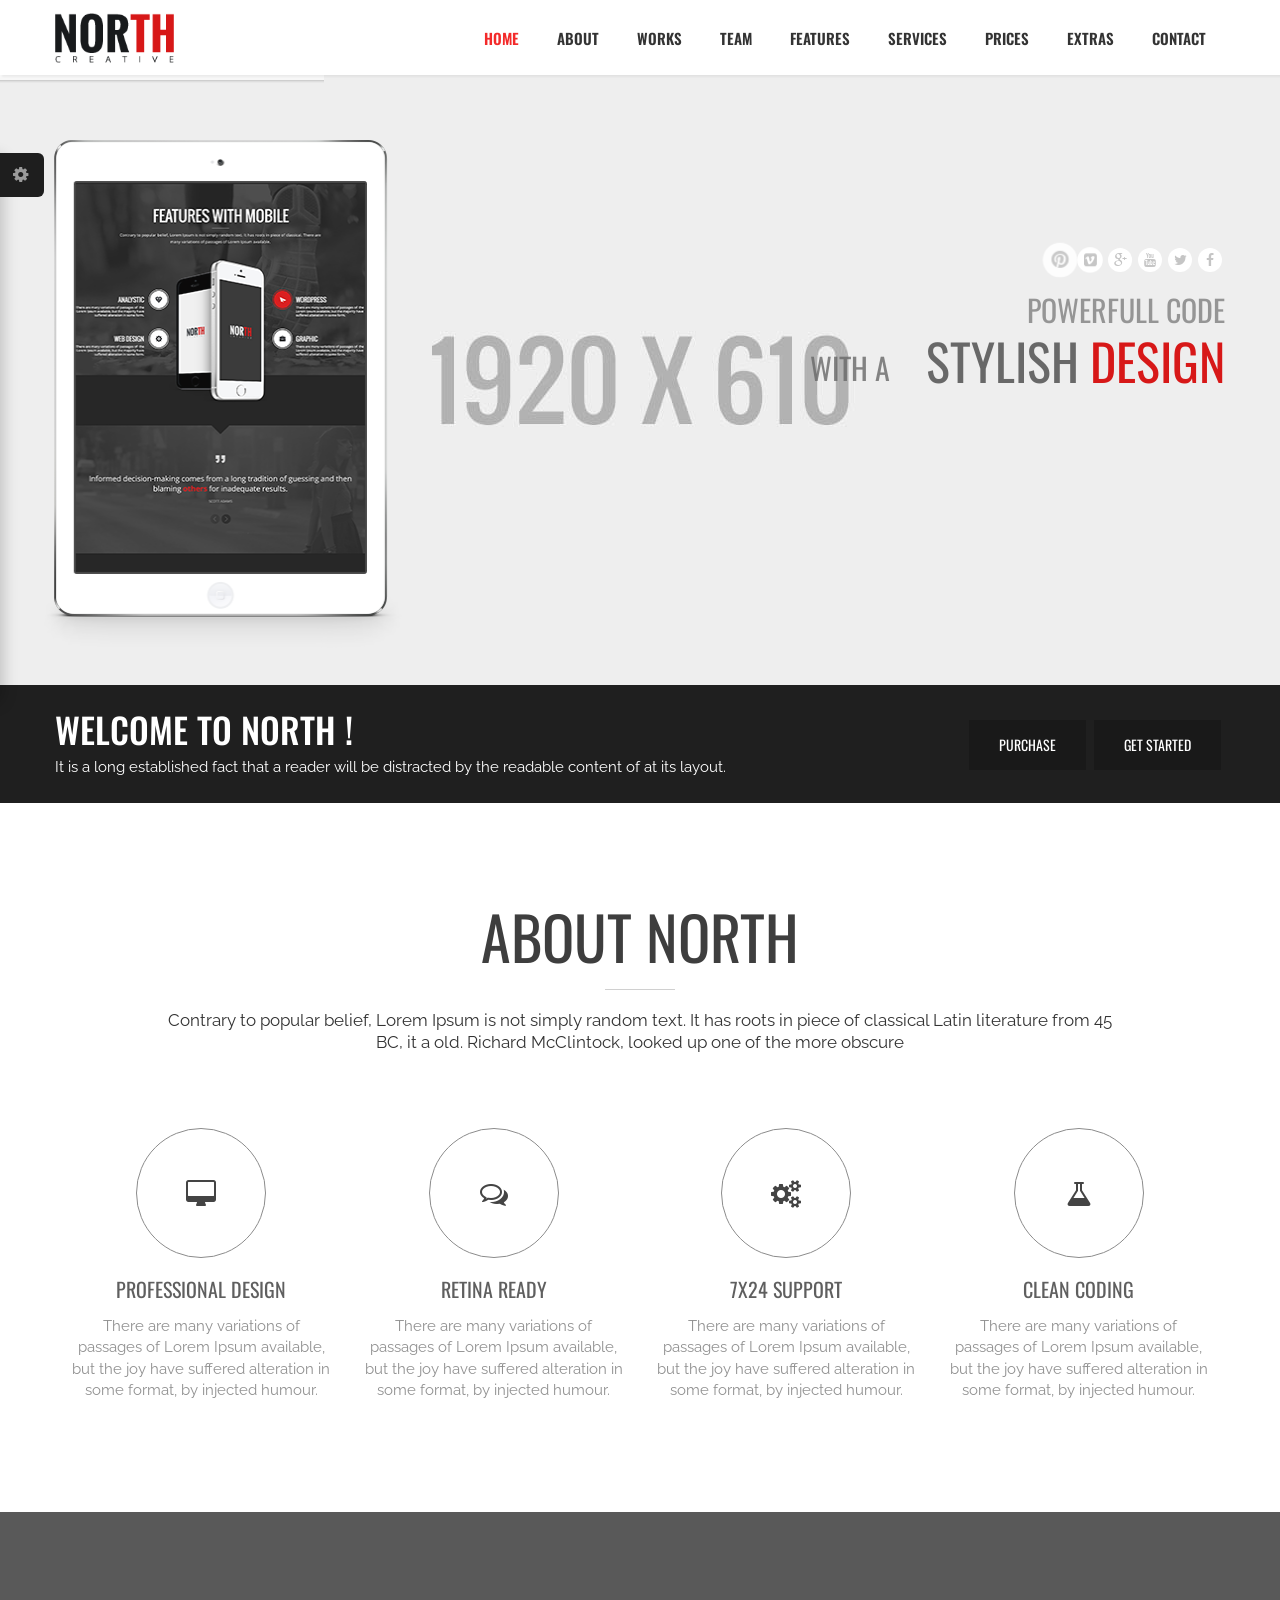
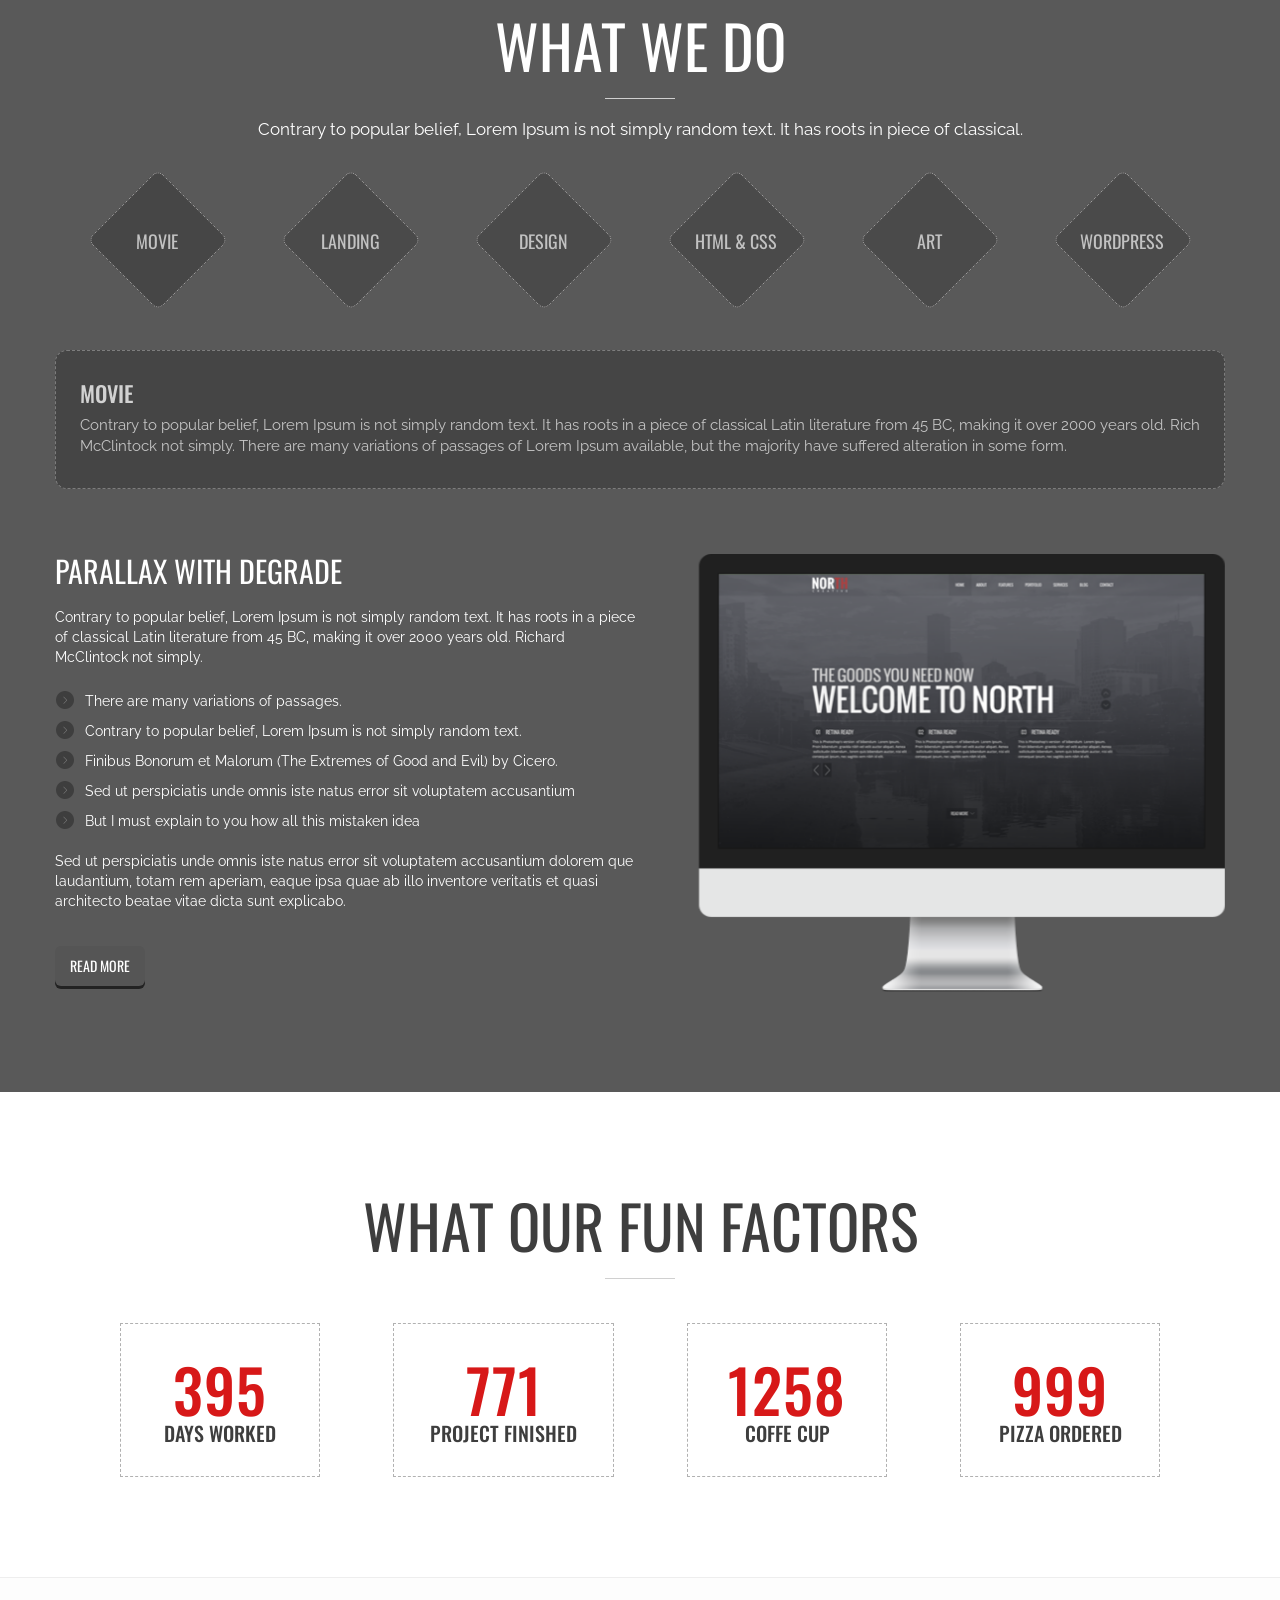
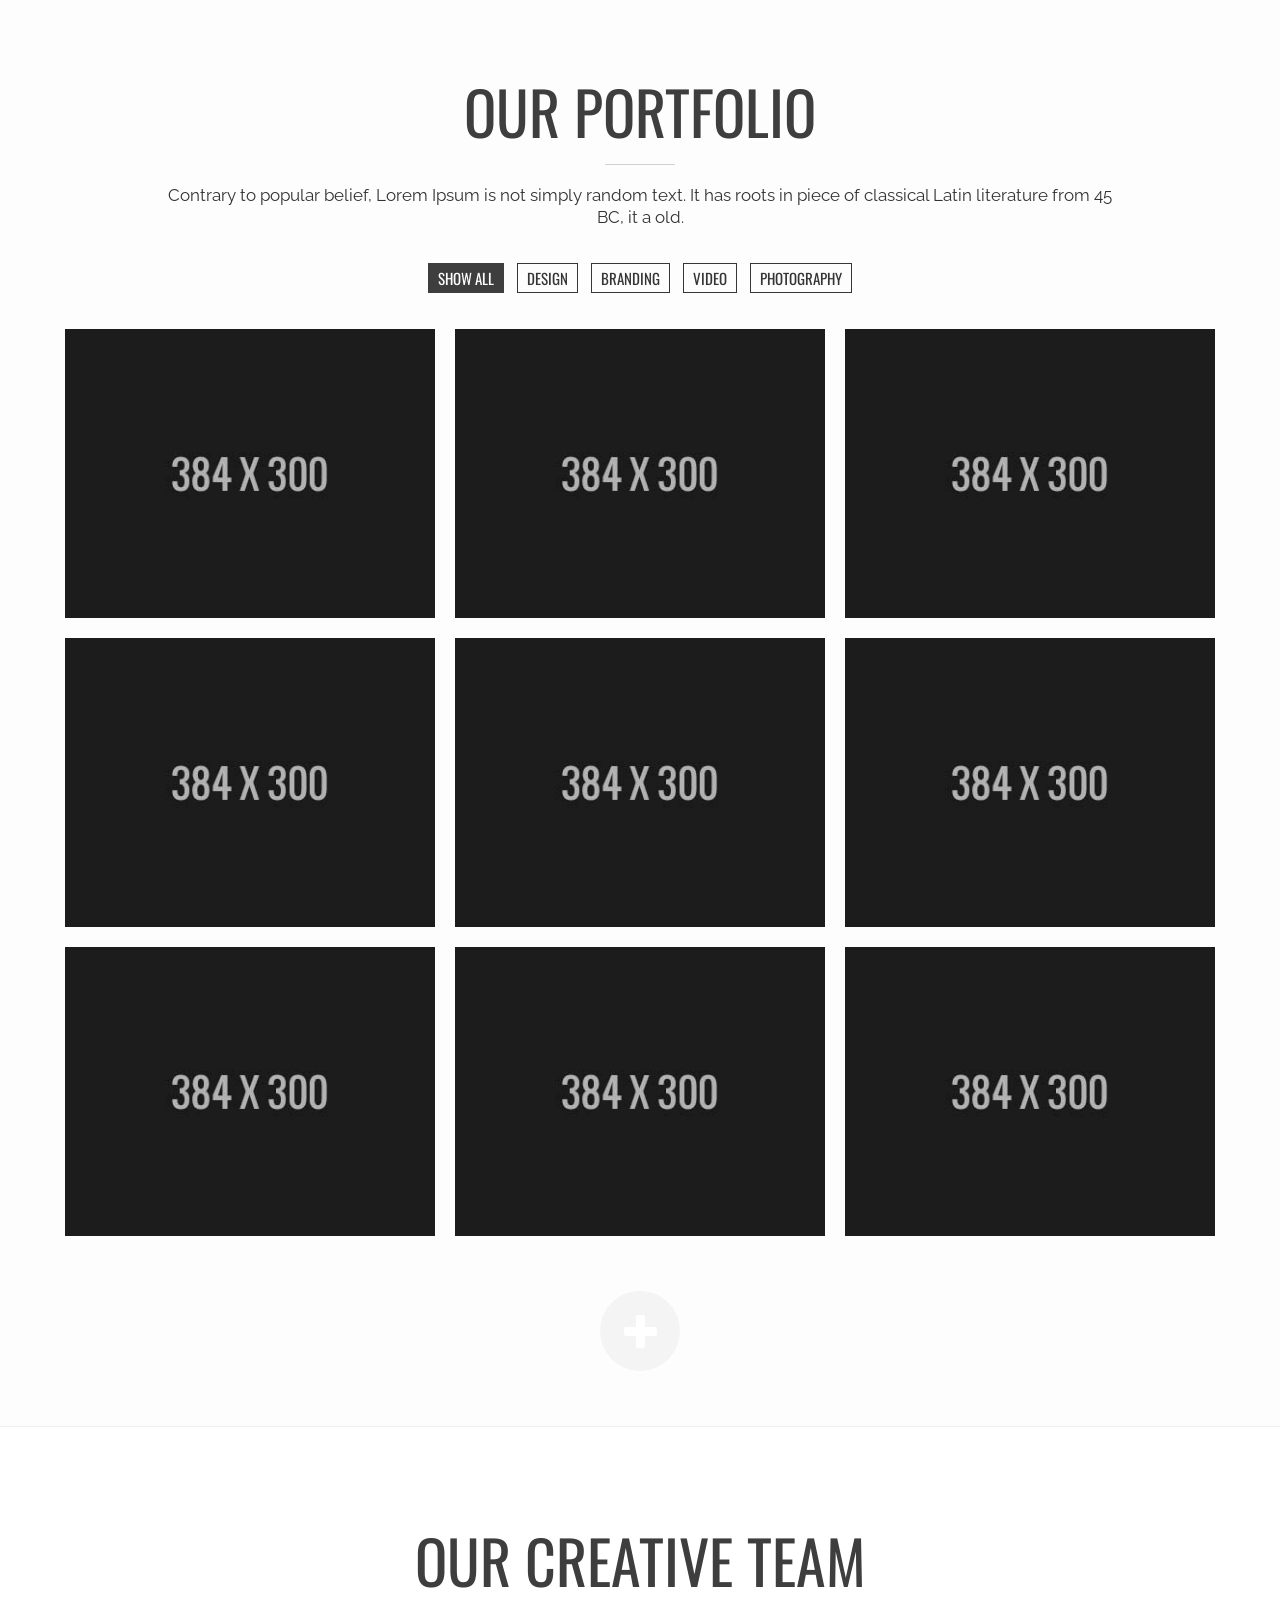
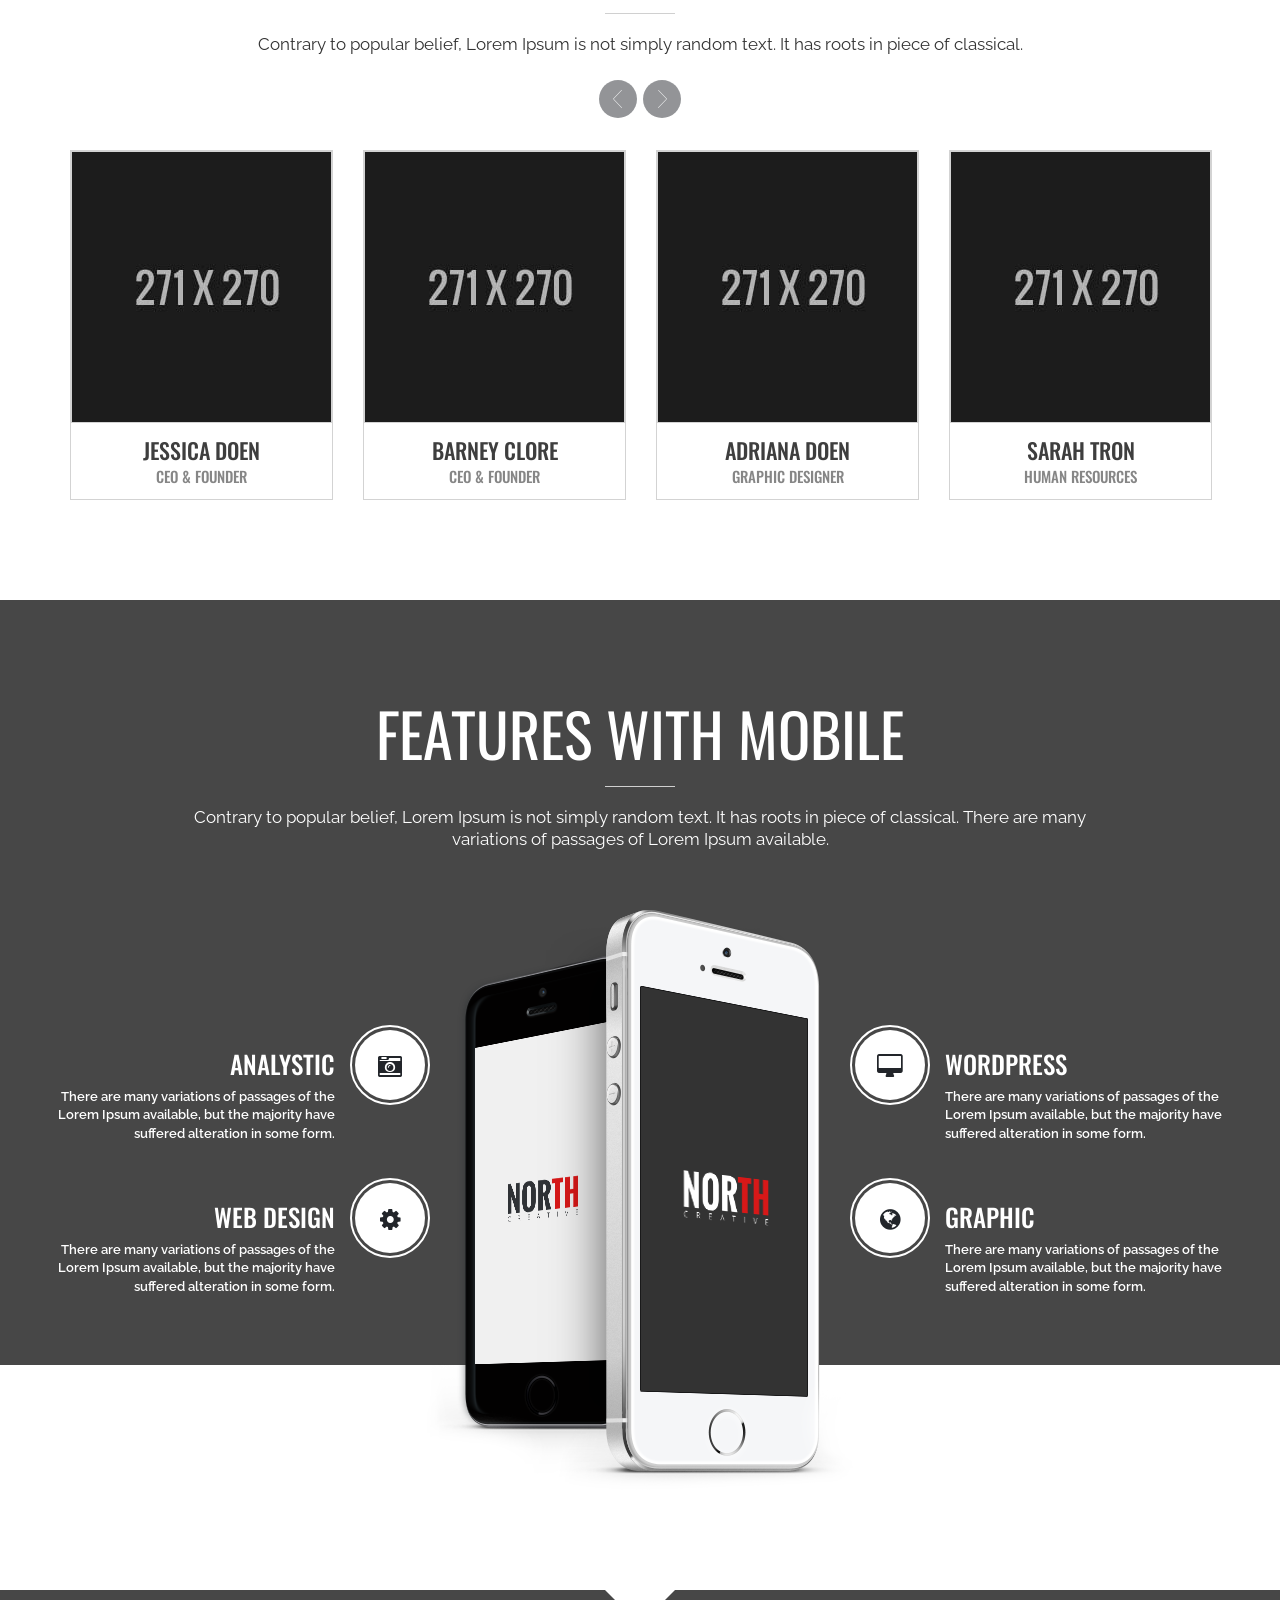
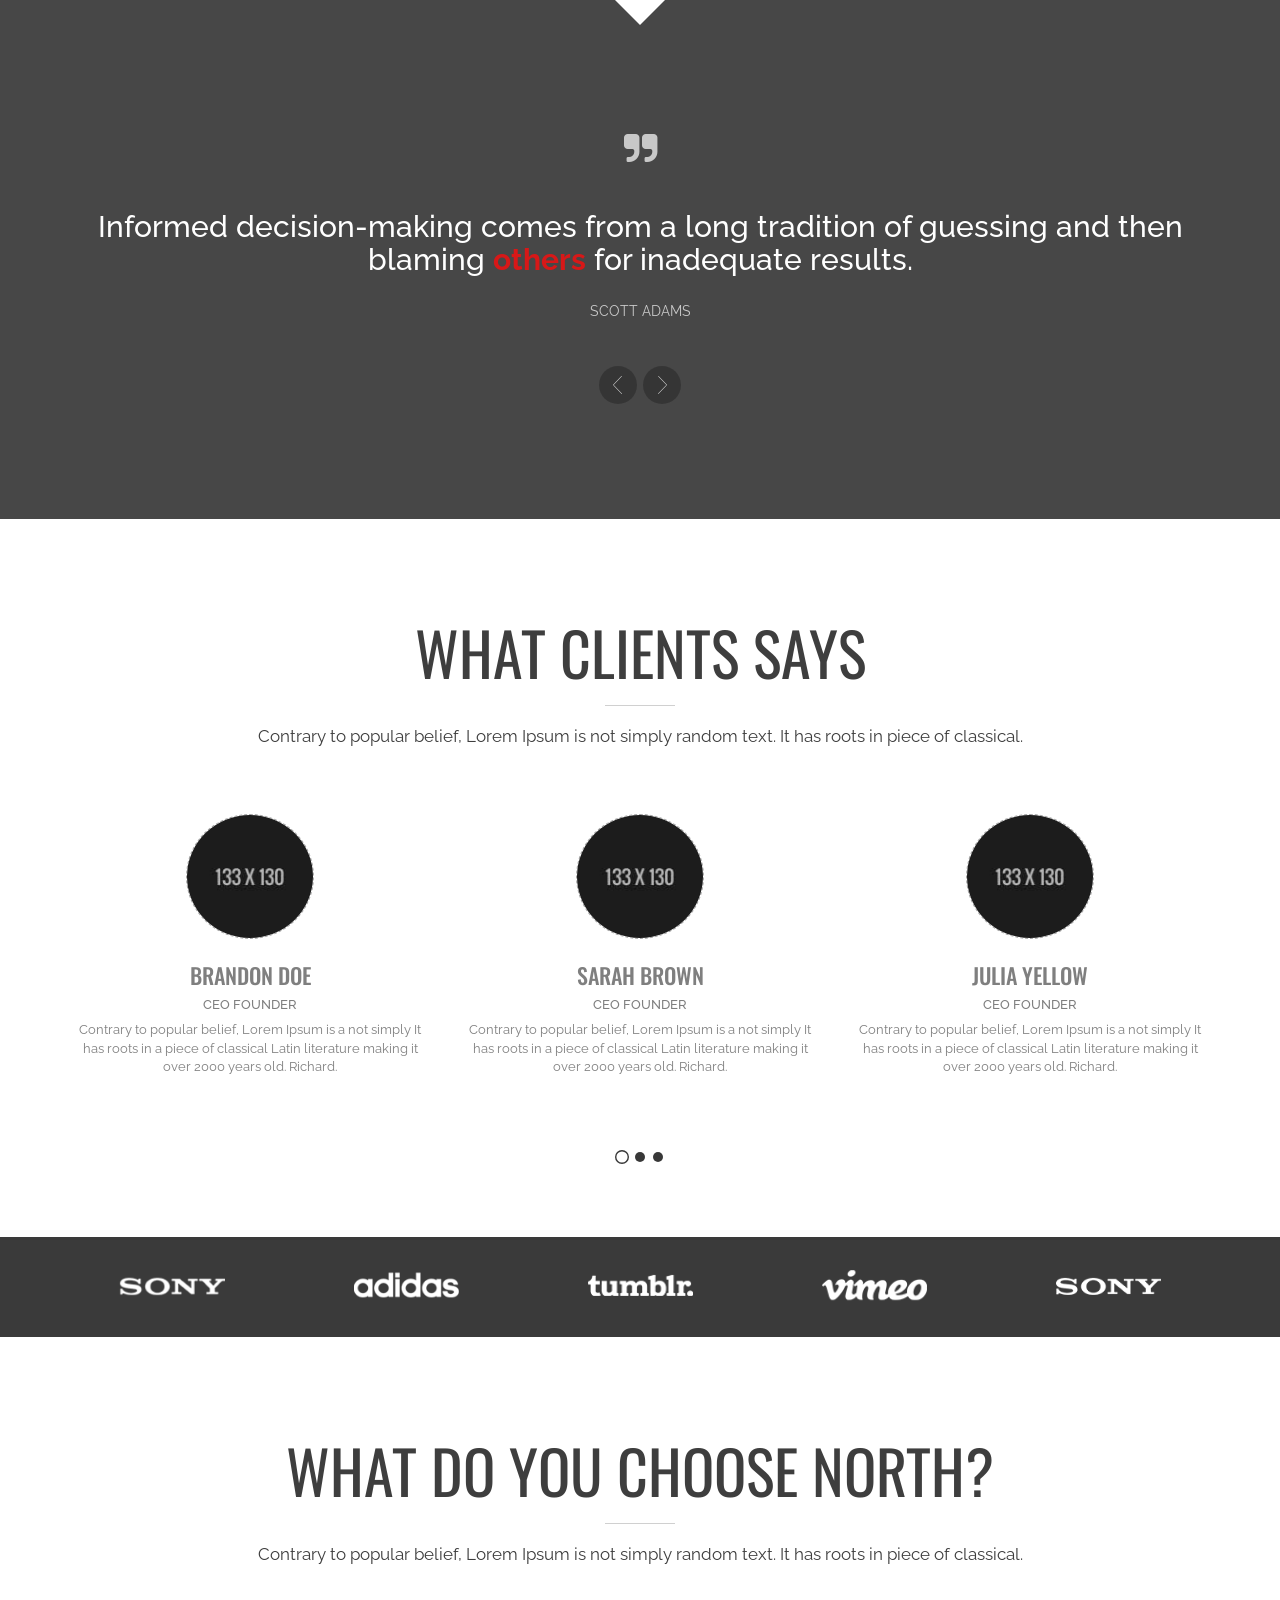
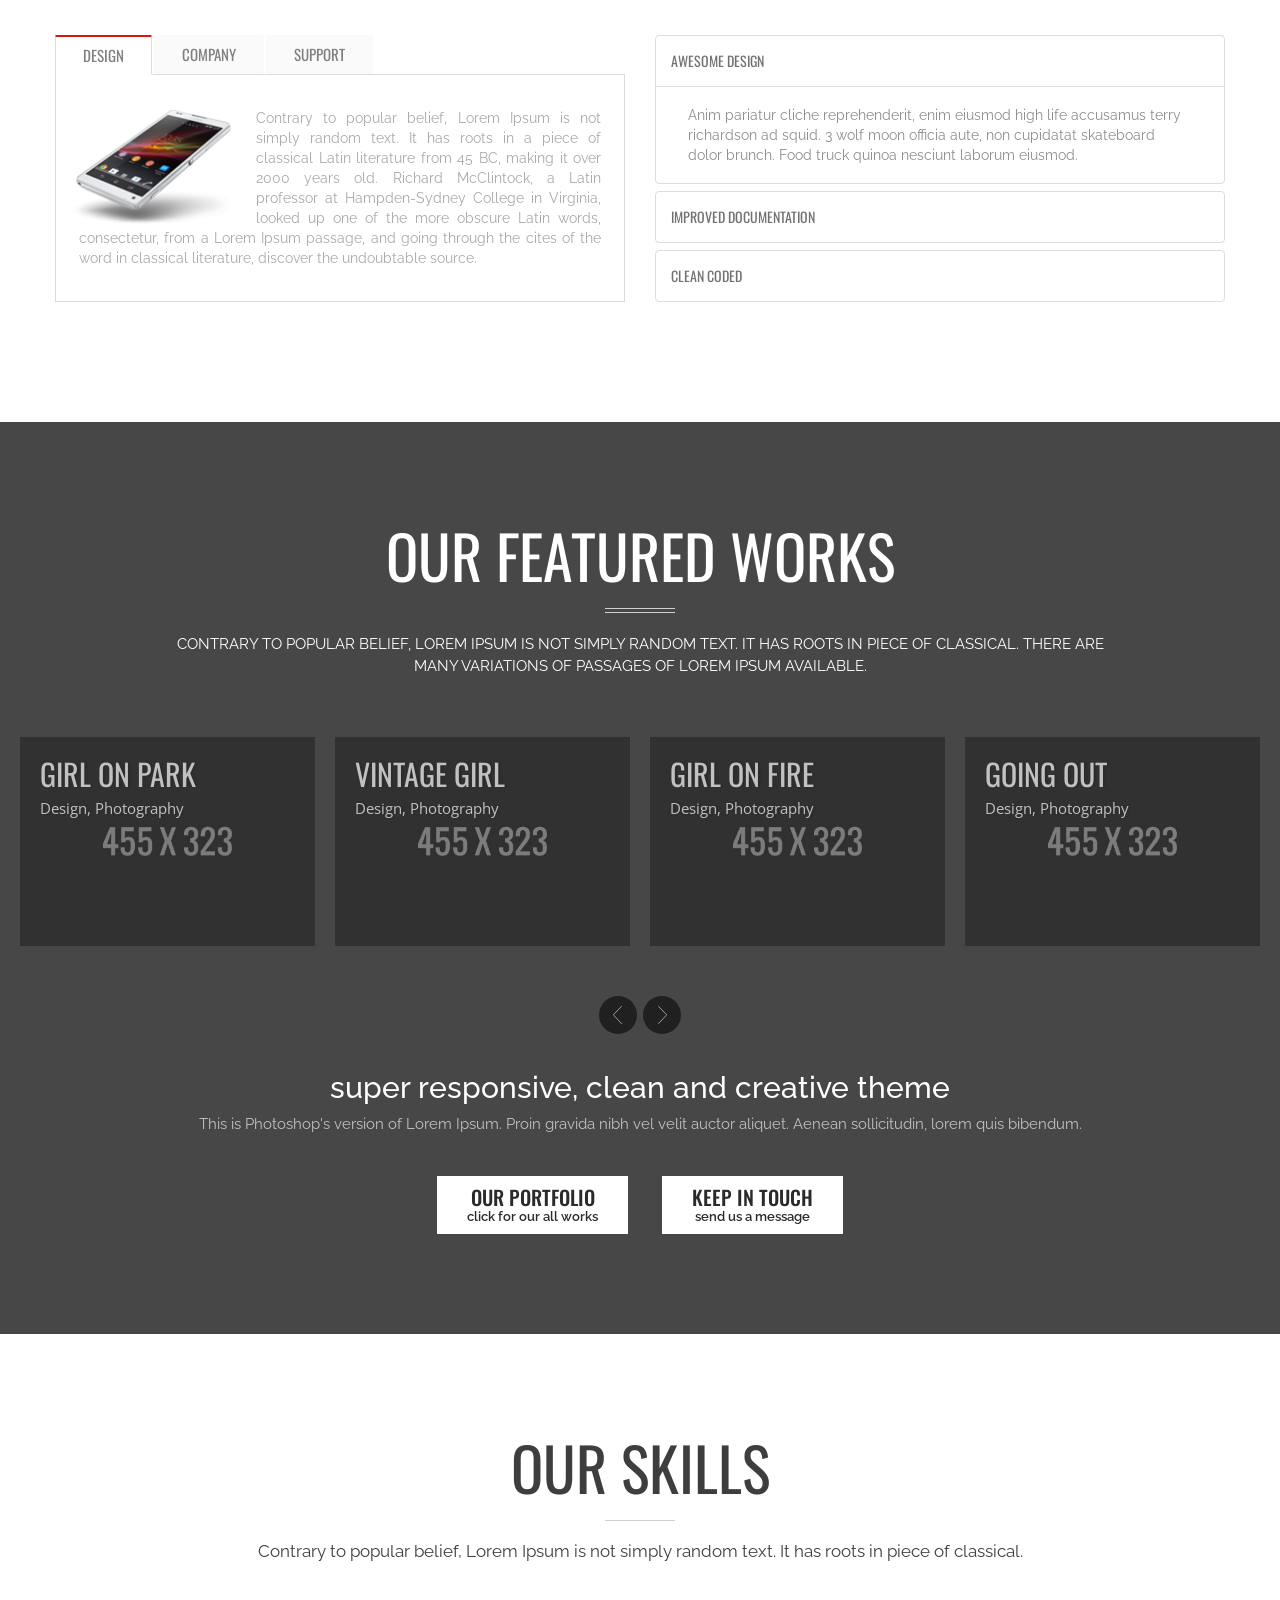
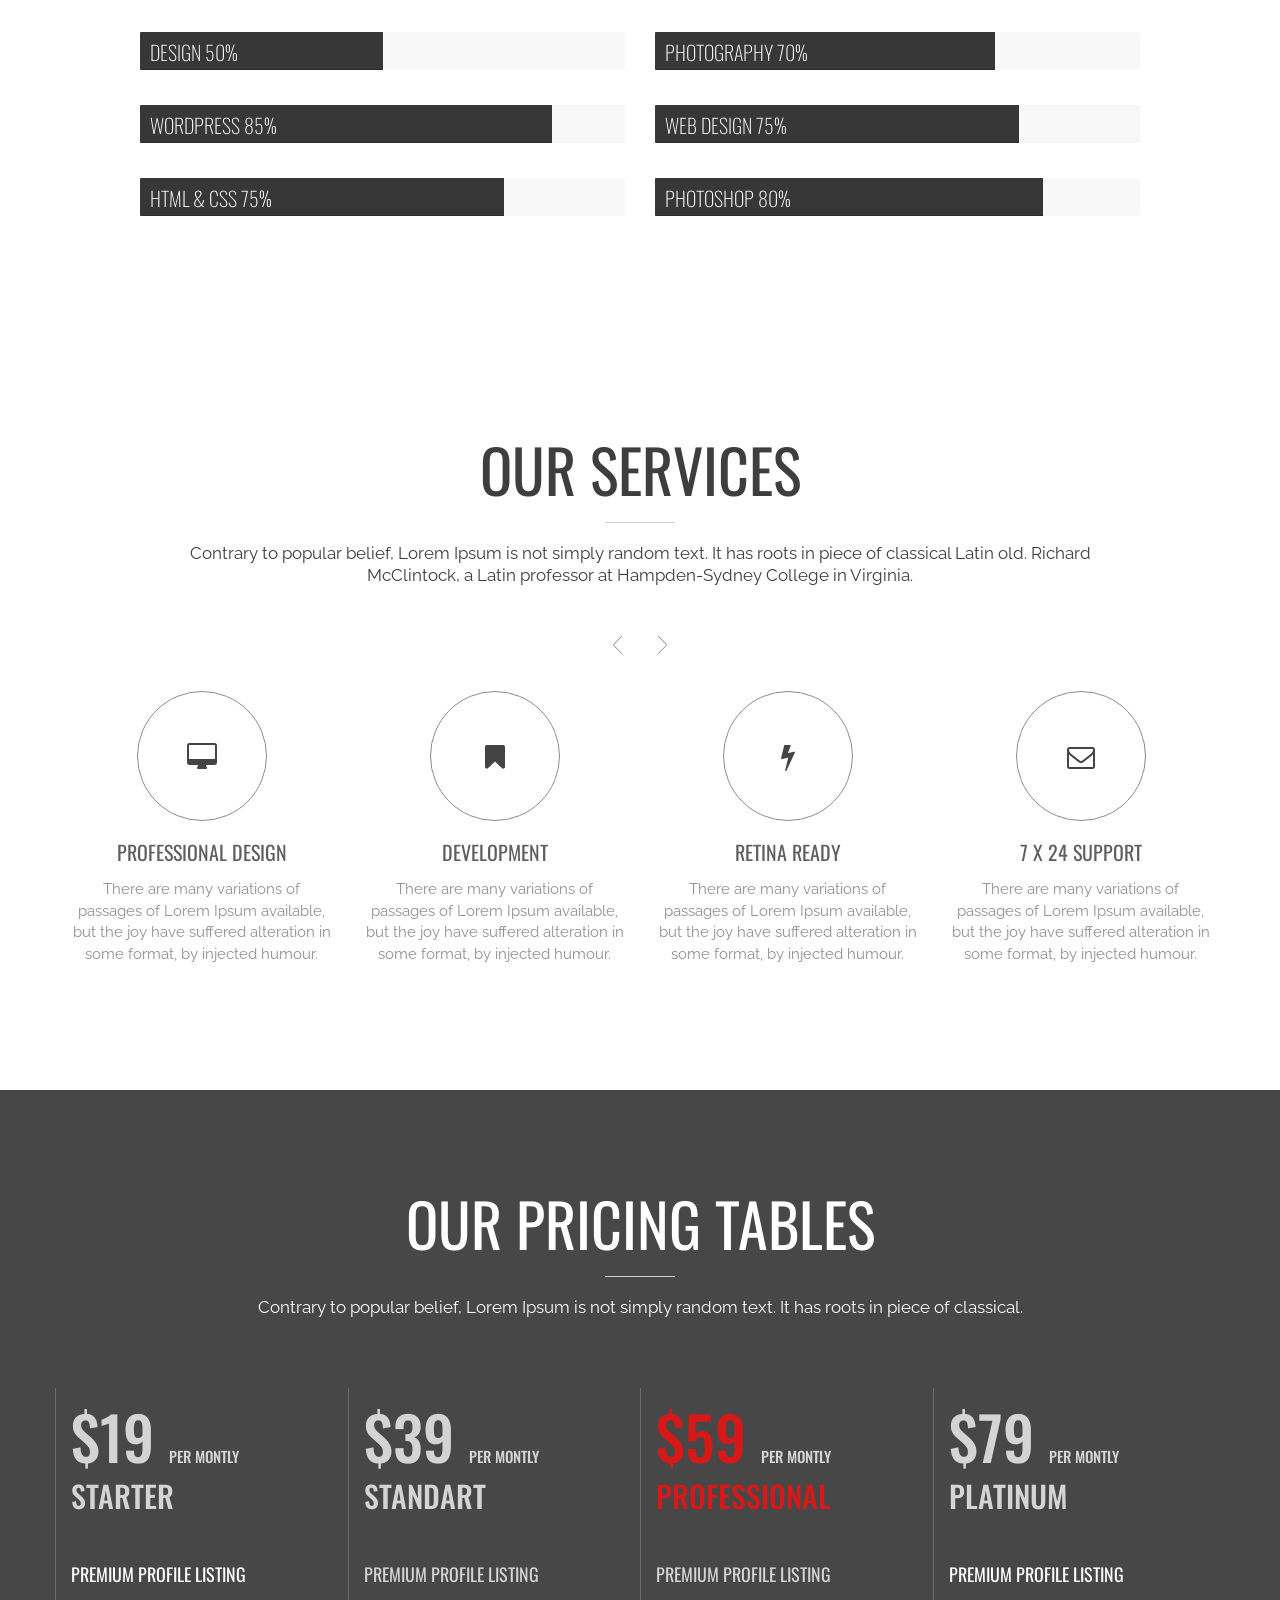
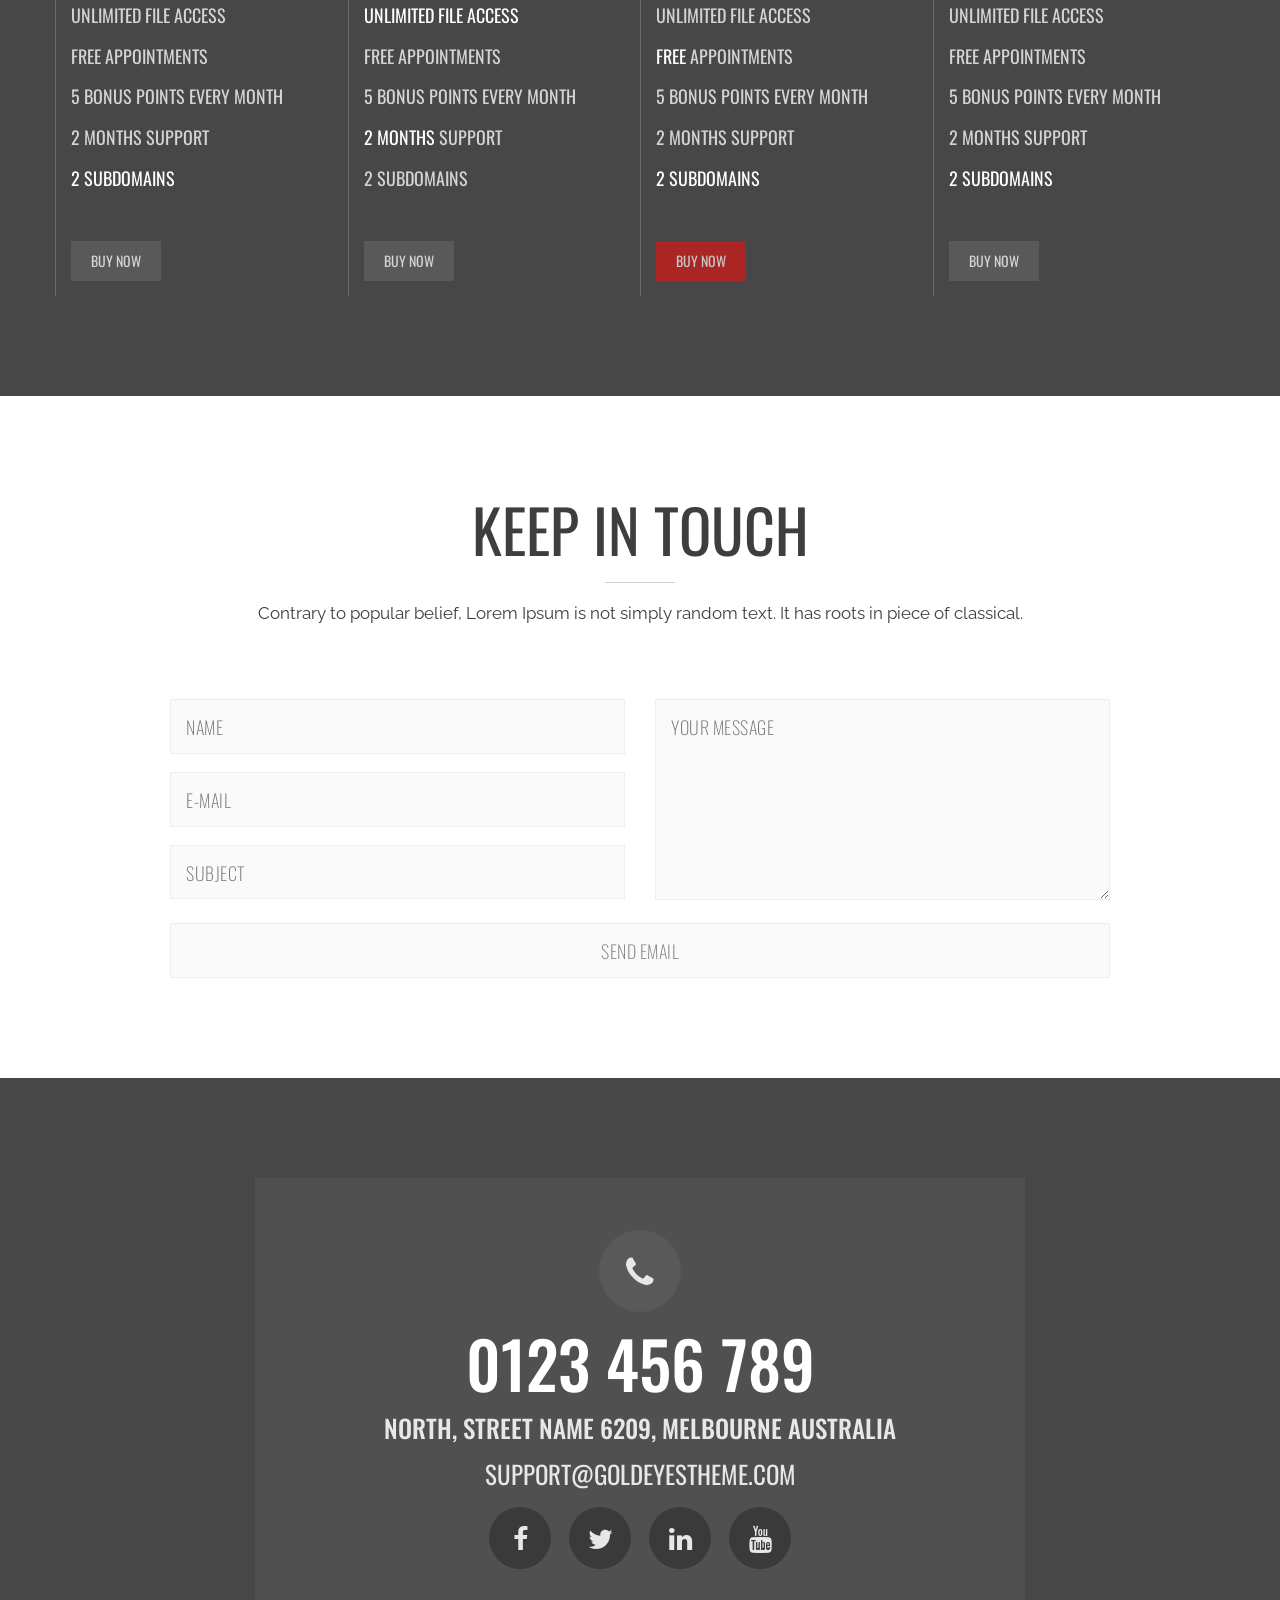
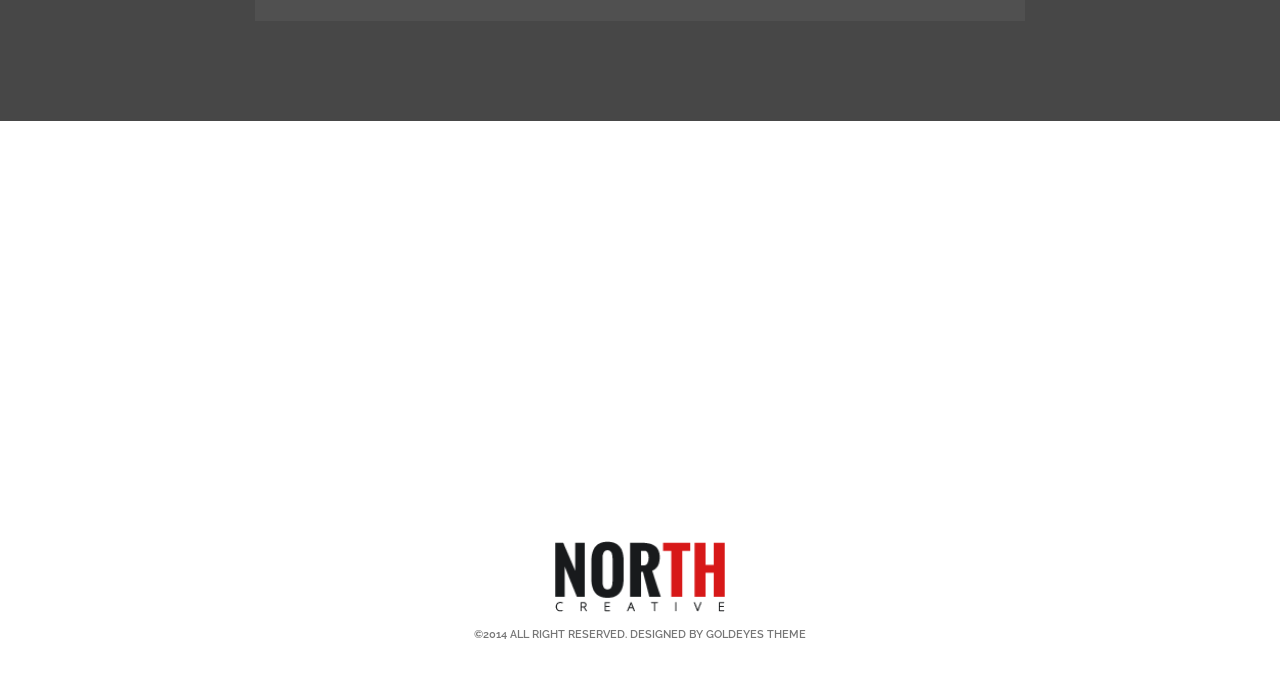
<file: site_new_static/index.html>
<!DOCTYPE html>
<html lang="en" xmlns="http://www.w3.org/1999/xhtml">
<head>

    <meta charset="utf-8" />
    <title>NORTH OnePage HTML Theme</title>
    <meta name="description" content="" />
    <meta name="viewport" content="width=device-width, initial-scale=1.0, maximum-scale=1.0" />
    <!--Favicon -->
	<link rel="icon" type="image/png" href="images/favicon.png" />
		
	<!-- CSS Files -->

	<link rel="stylesheet" href="css/reset.css" />
	<link rel="stylesheet" href="css/animate.min.css" />
	<link rel="stylesheet" href="css/bootstrap.min.css" />
	<link rel="stylesheet" href="css/font-awesome.min.css" />
	<link rel="stylesheet" href="css/owl.carousel.css" />
	<link rel="stylesheet" href="css/socials.css" />
	<link rel="stylesheet" href="css/player/YTPlayer.css" />
	<link rel="stylesheet" href="css/magnific-popup.css" />
	<link rel="stylesheet" href="css/prettyPhoto.css" />
	<link rel="stylesheet" href="css/revslider.css" />
	<link rel="stylesheet" href="css/settings.css" />
	<link rel="stylesheet" href="css/settings-ie8.css" />
	<!-- Page Styles -->
	<link rel="stylesheet" href="css/style.css" />
	<link rel="stylesheet" href="css/responsive.css" />
	<!-- End Page Styles -->

	<!-- Page Layout Color, night or dark -->
	<link id="changeable_tone" rel="stylesheet" href="css/dark.css" />
	<!-- End Page Layout Color -->

	<!-- Page Elements Color -->
	<link id="changeable_color" rel="stylesheet" href="css/colors/red.css" />
	<!-- End Page Elements Color -->

	<!-- Theme Panel -->
	<link rel="stylesheet" href="theme_panel/theme_panel.css" />
	<!-- End Theme Panel -->

	<!-- End CSS Files -->
 
</head>

<body class="parallax">

	<!-- Page Loader -->
	<section id="pageloader" class="white-bg">
		<div class="outter dark-border">
			<div class="mid dark-border"></div>
		</div>
	</section>

	<!-- Navigation -->
	<nav id="navigation-sticky" class="white-nav b-shadow">
		<!-- Navigation Inner -->
		<div class="nav-inner">
			<div class="logo">
				<!-- Navigation Logo Link -->
				<a href="#home" class="scroll">
					<!-- Your Logo -->
					<img src="images/logo-dark.png" class="site_logo" alt="North Logo"/>
				</a>
			</div>
			<!-- Mobile Menu Button -->
			<a class="mobile-nav-button colored"><i class="fa fa-bars"></i></a>
			<!-- Navigation Menu -->
			<div class="nav-menu clearfix semibold">
				<ul class="nav uppercase oswald">
					<li><a href="#home" class="scroll">home</a></li>
					<li class="dropdown-toggle nav-toggle" ><a href="#about" class="scroll">about<b data-toggle="dropdown"></b></a>
						<!-- DropDown Menu -->
						<ul class="dropdown-menu uppercase gray-border clearfix">
							<li><a href="#what-we-do" class="scroll">what we do</a></li>
							<li><a href="#facts" class="scroll">facts</a></li>
						</ul>
						<!-- End DropDown Menu -->
					</li>
					<li><a href="#portfolio" class="scroll">works</a></li>
					<li><a href="#team" class="scroll">team</a></li>
					<li class="dropdown-toggle nav-toggle" ><a href="#features" class="scroll">features<b data-toggle="dropdown"></b></a>
						<!-- DropDown Menu -->
						<ul class="dropdown-menu uppercase gray-border clearfix">
							<li><a href="#clients" class="scroll">clients</a></li>
							<li><a href="#featured-works" class="scroll">featured works</a></li>
							<li><a href="#skills" class="scroll">skills</a></li>
						</ul>
						<!-- End DropDown Menu -->
					</li>
					<li><a href="#services" class="scroll">services</a></li>
					<li><a href="#prices" class="scroll">prices</a></li>
					<li class="dropdown-toggle nav-toggle" ><a class="scroll">extras<b data-toggle="dropdown"></b></a>
						<!-- DropDown Menu -->
						<ul class="dropdown-menu uppercase gray-border clearfix">
							<li><a href="elements.html" class="ex-link">Elements</a></li>
							<li><a href="portfolio.html" class="ex-link">Single Portfolio</a></li>
							<li><a href="projects/project_01.html" class="ex-link">Project Style 1</a></li>
							<li><a href="projects/project_02.html" class="ex-link">Project Style 2</a></li>
							<li><a href="projects/project_03.html" class="ex-link">Project Style 3</a></li>
							<li><a href="blog/blog.html" class="ex-link">Blog Full Width</a></li>
							<li><a href="blog/blog_01.html" class="ex-link">Blog With Right Sidebar</a></li>
							<li><a href="blog/blog_02.html" class="ex-link">Blog With left Sidebar</a></li>
							<li><a href="blog/single_blog.html" class="ex-link">Blog Single</a></li>
						</ul>
						<!-- End DropDown Menu -->
					</li>
					<li><a href="#contact" class="scroll">contact</a></li>
				</ul>
			</div><!-- End Navigation Menu -->
		</div><!-- End Navigation Inner -->
	</nav><!-- End Navigation -->




	<!-- Home -->
	<section id="home" class="container relative">
		<!-- Slider Wrapper -->
		<div id="full-slider-wrapper">
			<div class="tp-banner-container">
				<div class="tp-banner" >
					<ul>

						<!-- SLIDE  -->
						<li data-transition="random" data-slotamount="7" data-masterspeed="1000" >
							<!-- MAIN IMAGE -->
							<img src="images/slider/slidebg1.jpg"  alt="slidebg1"  data-bgfit="cover" data-bgposition="center top" data-bgrepeat="no-repeat">
							<!-- LAYERS -->

							<!-- LAYER NR. 2 -->
							<div class="tp-caption customin customout"
								data-x="0"
								data-y="65"
								data-customin="x:-600;y:0;z:0;rotationX:0;rotationY:0;rotationZ:0;scaleX:0.75;scaleY:1;skewX:0;skewY:0;opacity:0;transformPerspective:600;transformOrigin:50% 50%%;"
								data-customout="x:0;y:0;z:0;rotationX:0;rotationY:0;rotationZ:0;scaleX:0.75;scaleY:0.75;skewX:0;skewY:0;opacity:0;transformPerspective:600;transformOrigin:50% 50%;"
								data-speed="1100"
								data-start="2750"
								data-easing="Power4.easeOut"
								data-endspeed="500"
								data-endeasing="Power4.easeIn"
								data-captionhidden="on"
								style="z-index: 4">
								<img src="images/slider/ipad.png" alt="">
							</div>

							<!-- LAYER NR. 2 -->
							<div class="tp-caption customin customout"
								data-x="240"
								data-y="bottom"  data-voffset="-45"
								data-customin="x:0;y:600;z:0;rotationX:0;rotationY:0;rotationZ:0;scaleX:0.75;scaleY:1;skewX:0;skewY:0;opacity:0;transformPerspective:600;transformOrigin:50% 50%%;"
								data-customout="x:0;y:0;z:0;rotationX:0;rotationY:0;rotationZ:0;scaleX:0.75;scaleY:0.75;skewX:0;skewY:0;opacity:0;transformPerspective:600;transformOrigin:50% 50%;"
								data-speed="1100"
								data-start="3250"
								data-easing="Power4.easeOut"
								data-endspeed="500"
								data-endeasing="Power4.easeIn"
								data-captionhidden="on"
								style="z-index: 4">
								<img src="images/slider/iphone.png" alt="">
							</div>

							<!-- LAYER NR. 3 -->
							<div class="tp-caption customin customout text-type1 t-right oswald uppercase"
								data-x="right"
								data-y="center" data-voffset="-70"
								data-customin="x:0;y:-100;z:0;rotationX:0;rotationY:0;rotationZ:0;scaleX:1;scaleY:1;skewX:0;skewY:0;opacity:0;transformPerspective:600;transformOrigin:0% 0%;"
								data-customout="x:0;y:0;z:0;rotationX:0;rotationY:0;rotationZ:0;scaleX:0.75;scaleY:0.75;skewX:0;skewY:0;opacity:0;transformPerspective:600;transformOrigin:50% 50%;"
								data-speed="1000"
								data-start="2000"
								data-easing="Power4.easeOut"
								data-endspeed="500"
								data-endeasing="Power4.easeIn"
								data-captionhidden="on"
								style="z-index: 2">
									powerfull code
							</div>

							<!-- LAYER NR. 3 -->
							<div class="tp-caption customin customout text-type3 t-right oswald uppercase"
								data-x="right"
								data-y="center" data-voffset="-20"
								data-customin="x:100;y:0;z:0;rotationX:0;rotationY:0;rotationZ:0;scaleX:1;scaleY:1;skewX:0;skewY:0;opacity:0;transformPerspective:600;transformOrigin:0% 0%;"
								data-customout="x:0;y:0;z:0;rotationX:0;rotationY:0;rotationZ:0;scaleX:0.75;scaleY:0.75;skewX:0;skewY:0;opacity:0;transformPerspective:600;transformOrigin:50% 50%;"
								data-speed="1000"
								data-start="2400"
								data-easing="Power4.easeOut"
								data-endspeed="500"
								data-endeasing="Power4.easeIn"
								data-captionhidden="on"
								style="z-index: 2">
									stylish <span class="colored">design</span>
							</div>

							<!-- LAYER NR. 4 -->
							<div class="tp-caption customin customout text-type2 t-right oswald uppercase"
								data-x="center"	data-hoffset="210"
								data-y="center" data-voffset="-12"
								data-customin="x:0;y:0;z:0;rotationX:0;rotationY:0;rotationZ:0;scaleX:1;scaleY:1;skewX:0;skewY:0;opacity:0;transformPerspective:600;transformOrigin:0% 0%;"
								data-customout="x:0;y:0;z:0;rotationX:0;rotationY:0;rotationZ:0;scaleX:0.75;scaleY:0.75;skewX:0;skewY:0;opacity:0;transformPerspective:600;transformOrigin:50% 50%;"
								data-speed="1000"
								data-start="3000"
								data-easing="Power4.easeOut"
								data-endspeed="500"
								data-endeasing="Power4.easeIn"
								data-captionhidden="on"
								style="z-index: 2">
									with a
							</div>

							<!-- LAYER NR. 5 -->
							<div class="tp-caption customin customout text-type4 t-right uppercase"
								data-x="right"
								data-y="center" data-voffset="38"
								data-customin="x:0;y:200;z:0;rotationX:0;rotationY:0;rotationZ:0;scaleX:1;scaleY:1;skewX:0;skewY:0;opacity:0;transformPerspective:600;transformOrigin:0% 0%;"
								data-customout="x:0;y:0;z:0;rotationX:0;rotationY:0;rotationZ:0;scaleX:0.75;scaleY:0.75;skewX:0;skewY:0;opacity:0;transformPerspective:600;transformOrigin:50% 50%;"
								data-speed="1000"
								data-start="3300"
								data-easing="Power4.easeOut"
								data-endspeed="500"
								data-endeasing="Power4.easeIn"
								data-captionhidden="on"
								style="z-index: 2;">
									velit mauris egestas quam, ut aliqua massa nisl<br/> quis neque. Suspendisse in orci enim.
							</div>

							<!-- LAYER NR. 6 -->
							<div class="tp-caption customin customout slide-button uppercase"
								data-x="right"	data-hoffset="-130"
								data-y="center" data-voffset="85"
								data-customin="x:0;y:0;z:0;rotationX:90;rotationY:0;rotationZ:0;scaleX:1;scaleY:1;skewX:0;skewY:0;opacity:0;transformPerspective:200;transformOrigin:50% 0%;"
								data-customout="x:0;y:0;z:0;rotationX:0;rotationY:0;rotationZ:0;scaleX:0.75;scaleY:0.75;skewX:0;skewY:0;opacity:0;transformPerspective:600;transformOrigin:50% 50%;"
								data-speed="500"
								data-start="3800"
								data-easing="Power4.easeOut"
								data-endspeed="500"
								data-endeasing="Power4.easeIn"
								data-captionhidden="on"
								style="z-index: 2">
								<a href="#" target="_blank">
									purchase
								</a>
							</div>

							<!-- LAYER NR. 7 -->
							<div class="tp-caption customin customout slide-button uppercase"
								data-x="right"
								data-y="center" data-voffset="85"
								data-customin="x:0;y:0;z:0;rotationX:90;rotationY:0;rotationZ:0;scaleX:1;scaleY:1;skewX:0;skewY:0;opacity:0;transformPerspective:200;transformOrigin:50% 0%;"
								data-customout="x:0;y:0;z:0;rotationX:0;rotationY:0;rotationZ:0;scaleX:0.75;scaleY:0.75;skewX:0;skewY:0;opacity:0;transformPerspective:600;transformOrigin:50% 50%;"
								data-speed="500"
								data-start="4200"
								data-easing="Power4.easeOut"
								data-endspeed="500"
								data-endeasing="Power4.easeIn"
								data-captionhidden="on"
								style="z-index: 2">
								<a href="#about" class="scroll">
									read more
								</a>
							</div>

							<!-- LAYER NR. 8 -->
							<div class="tp-caption customin customout"
								data-x="center" data-hoffset="-45"
								data-y="top" 
								data-customin="x:0;y:-250;z:0;rotationX:0;rotationY:0;rotationZ:0;scaleX:1;scaleY:1;skewX:0;skewY:0;opacity:0;transformPerspective:600;transformOrigin:50% 50%;"
								data-customout="x:0;y:0;z:0;rotationX:0;rotationY:0;rotationZ:0;scaleX:0.75;scaleY:0.75;skewX:0;skewY:0;opacity:0;transformPerspective:600;transformOrigin:50% 50%;"
								data-speed="500"
								data-start="5000"
								data-easing="Power4.easeOut"
								data-endspeed="500"
								data-endeasing="Power4.easeIn"
								data-captionhidden="on"
								style="z-index: 2">
								<img src="images/slider/icon.png" alt=""/>
							</div>

							<!-- LAYER NR. 9 -->
							<div class="tp-caption customin customout"
								data-x="center" data-hoffset="45"
								data-y="top" 
								data-customin="x:0;y:-250;z:0;rotationX:0;rotationY:0;rotationZ:0;scaleX:1;scaleY:1;skewX:0;skewY:0;opacity:0;transformPerspective:600;transformOrigin:50% 50%;"
								data-customout="x:0;y:0;z:0;rotationX:0;rotationY:0;rotationZ:0;scaleX:0.75;scaleY:0.75;skewX:0;skewY:0;opacity:0;transformPerspective:600;transformOrigin:50% 50%;"
								data-speed="500"
								data-start="5300"
								data-easing="Power4.easeOut"
								data-endspeed="500"
								data-endeasing="Power4.easeIn"
								data-captionhidden="on"
								style="z-index: 2">
								<img src="images/slider/icon1.png" alt=""/>
							</div>

							<!-- Socials -->

							<!-- Social -->
							<div class="tp-caption customin customout"
								data-x="right"
								data-y="center" data-voffset="-120"
								data-customin="x:0;y:0;z:0;rotationX:0;rotationY:0;rotationZ:0;scaleX:5;scaleY:5;skewX:0;skewY:0;opacity:0;transformPerspective:600;transformOrigin:50% 50%;"
								data-customout="x:0;y:0;z:0;rotationX:0;rotationY:0;rotationZ:0;scaleX:0.75;scaleY:0.75;skewX:0;skewY:0;opacity:0;transformPerspective:600;transformOrigin:50% 50%;"
								data-speed="500"
								data-start="2600"
								data-easing="Power4.easeOut"
								data-endspeed="500"
								data-endeasing="Power4.easeIn"
								data-captionhidden="on"
								style="z-index: 2">
								<a href="#" target="_blank" class="social-icon facebook fa fa-facebook"></a>
							</div>

							<!-- Social -->
							<div class="tp-caption customin customout"
								data-x="right"	data-hoffset="-30"
								data-y="center" data-voffset="-120"
								data-customin="x:0;y:0;z:0;rotationX:0;rotationY:0;rotationZ:0;scaleX:5;scaleY:5;skewX:0;skewY:0;opacity:0;transformPerspective:600;transformOrigin:50% 50%;"
								data-customout="x:0;y:0;z:0;rotationX:0;rotationY:0;rotationZ:0;scaleX:0.75;scaleY:0.75;skewX:0;skewY:0;opacity:0;transformPerspective:600;transformOrigin:50% 50%;"
								data-speed="500"
								data-start="2700"
								data-easing="Power4.easeOut"
								data-endspeed="500"
								data-endeasing="Power4.easeIn"
								data-captionhidden="on"
								style="z-index: 2">
								<a href="#" target="_blank" class="social-icon twitter fa fa-twitter"></a>
							</div>

							<!-- Social -->
							<div class="tp-caption customin customout"
								data-x="right"	data-hoffset="-60"
								data-y="center" data-voffset="-120"
								data-customin="x:0;y:0;z:0;rotationX:0;rotationY:0;rotationZ:0;scaleX:5;scaleY:5;skewX:0;skewY:0;opacity:0;transformPerspective:600;transformOrigin:50% 50%;"
								data-customout="x:0;y:0;z:0;rotationX:0;rotationY:0;rotationZ:0;scaleX:0.75;scaleY:0.75;skewX:0;skewY:0;opacity:0;transformPerspective:600;transformOrigin:50% 50%;"
								data-speed="500"
								data-start="2800"
								data-easing="Power4.easeOut"
								data-endspeed="500"
								data-endeasing="Power4.easeIn"
								data-captionhidden="on"
								style="z-index: 2">
								<a href="#" target="_blank" class="social-icon youtube fa fa-youtube"></a>
							</div>

							<!-- Social -->
							<div class="tp-caption customin customout"
								data-x="right"	data-hoffset="-90"
								data-y="center" data-voffset="-120"
								data-customin="x:0;y:0;z:0;rotationX:0;rotationY:0;rotationZ:0;scaleX:5;scaleY:5;skewX:0;skewY:0;opacity:0;transformPerspective:600;transformOrigin:50% 50%;"
								data-customout="x:0;y:0;z:0;rotationX:0;rotationY:0;rotationZ:0;scaleX:0.75;scaleY:0.75;skewX:0;skewY:0;opacity:0;transformPerspective:600;transformOrigin:50% 50%;"
								data-speed="500"
								data-start="2900"
								data-easing="Power4.easeOut"
								data-endspeed="500"
								data-endeasing="Power4.easeIn"
								data-captionhidden="on"
								style="z-index: 2">
								<a href="#" target="_blank" class="social-icon google-plus fa fa-google-plus"></a>
							</div>

							<!-- Social -->
							<div class="tp-caption customin customout"
								data-x="right"	data-hoffset="-120"
								data-y="center" data-voffset="-120"
								data-customin="x:0;y:0;z:0;rotationX:0;rotationY:0;rotationZ:0;scaleX:5;scaleY:5;skewX:0;skewY:0;opacity:0;transformPerspective:600;transformOrigin:50% 50%;"
								data-customout="x:0;y:0;z:0;rotationX:0;rotationY:0;rotationZ:0;scaleX:0.75;scaleY:0.75;skewX:0;skewY:0;opacity:0;transformPerspective:600;transformOrigin:50% 50%;"
								data-speed="500"
								data-start="3000"
								data-easing="Power4.easeOut"
								data-endspeed="500"
								data-endeasing="Power4.easeIn"
								data-captionhidden="on"
								style="z-index: 2">
								<a href="#" target="_blank" class="social-icon vimeo fa fa-vimeo-square"></a>
							</div>

							<!-- Social -->
							<div class="tp-caption customin customout"
								data-x="right"	data-hoffset="-150"
								data-y="center" data-voffset="-120"
								data-customin="x:0;y:0;z:0;rotationX:0;rotationY:0;rotationZ:0;scaleX:5;scaleY:5;skewX:0;skewY:0;opacity:0;transformPerspective:600;transformOrigin:50% 50%;"
								data-customout="x:0;y:0;z:0;rotationX:0;rotationY:0;rotationZ:0;scaleX:0.75;scaleY:0.75;skewX:0;skewY:0;opacity:0;transformPerspective:600;transformOrigin:50% 50%;"
								data-speed="500"
								data-start="3100"
								data-easing="Power4.easeOut"
								data-endspeed="500"
								data-endeasing="Power4.easeIn"
								data-captionhidden="on"
								style="z-index: 2">
								<a href="#" target="_blank" class="social-icon pinterest fa fa-pinterest"></a>
							</div>

						</li>
						<!-- End Slide -->
						
						<!-- SLIDE  -->
						<li data-transition="random" data-slotamount="7" data-masterspeed="1000" >
							<!-- MAIN IMAGE -->
							<img src="images/slider/slidebg.jpg"  alt="slidebg1"  data-bgfit="cover" data-bgposition="center top" data-bgrepeat="no-repeat">
							<!-- LAYERS -->

							<!-- LAYER NR. 1 -->
							<div class="tp-caption customin customout text-type5 bigger t-center uppercase semibold"
								data-x="center"
								data-y="center" data-voffset="-50"
								data-customin="x:0;y:-100;z:0;rotationX:0;rotationY:0;rotationZ:0;scaleX:1;scaleY:1;skewX:0;skewY:0;opacity:0;transformPerspective:600;transformOrigin:0% 0%;"
								data-customout="x:0;y:0;z:0;rotationX:0;rotationY:0;rotationZ:0;scaleX:0.75;scaleY:0.75;skewX:0;skewY:0;opacity:0;transformPerspective:600;transformOrigin:50% 50%;"
								data-speed="500"
								data-start="1600"
								data-easing="Power4.easeOut"
								data-endspeed="500"
								data-endeasing="Power4.easeIn"
								data-captionhidden="on"
								style="z-index: 2">
									we create awesome themes
							</div>

							<!-- LAYER NR. 2 -->
							<div class="tp-caption customin customout text-type6 bigger t-center"
								data-x="center"
								data-y="center" data-voffset="0"
								data-customin="x:0;y:100;z:0;rotationX:0;rotationY:0;rotationZ:0;scaleX:1;scaleY:1;skewX:0;skewY:0;opacity:0;transformPerspective:600;transformOrigin:0% 0%;"
								data-customout="x:0;y:0;z:0;rotationX:0;rotationY:0;rotationZ:0;scaleX:0.75;scaleY:0.75;skewX:0;skewY:0;opacity:0;transformPerspective:600;transformOrigin:50% 50%;"
								data-speed="500"
								data-start="1600"
								data-easing="Power4.easeOut"
								data-endspeed="500"
								data-endeasing="Power4.easeIn"
								data-captionhidden="on"
								style="z-index: 2">
									We are <span class="gray-tone">North!</span> We love to design. We are happy with<span class="gray-tone"> you are !</span>
							</div>

							<!-- LAYER NR. 3 -->
							<div class="tp-caption customin customout home-button-1 uppercase"
								data-x="center"	data-hoffset="-65"
								data-y="center" data-voffset="40"
								data-customin="x:0;y:0;z:0;rotationX:90;rotationY:0;rotationZ:0;scaleX:1;scaleY:1;skewX:0;skewY:0;opacity:0;transformPerspective:200;transformOrigin:50% 0%;"
								data-customout="x:0;y:0;z:0;rotationX:0;rotationY:0;rotationZ:0;scaleX:0.75;scaleY:0.75;skewX:0;skewY:0;opacity:0;transformPerspective:600;transformOrigin:50% 50%;"
								data-speed="500"
								data-start="2800"
								data-easing="Power4.easeOut"
								data-endspeed="500"
								data-endeasing="Power4.easeIn"
								data-captionhidden="on"
								style="z-index: 2">
								<a href="#" target="_blank">
									purchase
								</a>
							</div>

							<!-- LAYER NR. 4 -->
							<div class="tp-caption customin customout home-button-1 scroll uppercase"
								data-x="center"	data-hoffset="65"
								data-y="center" data-voffset="40"
								data-customin="x:0;y:0;z:0;rotationX:90;rotationY:0;rotationZ:0;scaleX:1;scaleY:1;skewX:0;skewY:0;opacity:0;transformPerspective:200;transformOrigin:50% 0%;"
								data-customout="x:0;y:0;z:0;rotationX:0;rotationY:0;rotationZ:0;scaleX:0.75;scaleY:0.75;skewX:0;skewY:0;opacity:0;transformPerspective:600;transformOrigin:50% 50%;"
								data-speed="500"
								data-start="3100"
								data-easing="Power4.easeOut"
								data-endspeed="500"
								data-endeasing="Power4.easeIn"
								data-captionhidden="on"
								style="z-index: 2">
								<a href="#about" class="scroll">
									read more
								</a>
							</div>

						</li>
						<!-- End Slide -->

						<!-- SLIDE  -->
						<li data-transition="random" data-slotamount="7" data-masterspeed="1000" >
							<!-- MAIN IMAGE -->
							<img src="images/slider/slidebg2.jpg"  alt="slidebg1"  data-bgfit="cover" data-bgposition="center top" data-bgrepeat="no-repeat">
							<!-- LAYERS -->

							<!-- LAYER NR. 1 -->
							<div class="tp-caption customin customout text-type7 normal flower t-left"
								data-x="left"
								data-y="center" data-voffset="-30"
								data-customin="x:0;y:-100;z:0;rotationX:0;rotationY:0;rotationZ:0;scaleX:1;scaleY:1;skewX:0;skewY:0;opacity:0;transformPerspective:600;transformOrigin:0% 0%;"
								data-customout="x:0;y:0;z:0;rotationX:0;rotationY:0;rotationZ:0;scaleX:0.75;scaleY:0.75;skewX:0;skewY:0;opacity:0;transformPerspective:600;transformOrigin:50% 50%;"
								data-speed="500"
								data-start="1600"
								data-easing="Power4.easeOut"
								data-endspeed="500"
								data-endeasing="Power4.easeIn"
								data-captionhidden="on"
								style="z-index: 2">
									Retina ready, responsive <span class="colored">design</span>
							</div>

							<!-- LAYER NR. 2 -->
							<div class="tp-caption customin customout text-type8 normal raleway t-left"
								data-x="left"
								data-y="center" data-voffset="20"
								data-customin="x:0;y:100;z:0;rotationX:0;rotationY:0;rotationZ:0;scaleX:1;scaleY:1;skewX:0;skewY:0;opacity:0;transformPerspective:600;transformOrigin:0% 0%;"
								data-customout="x:0;y:0;z:0;rotationX:0;rotationY:0;rotationZ:0;scaleX:0.75;scaleY:0.75;skewX:0;skewY:0;opacity:0;transformPerspective:600;transformOrigin:50% 50%;"
								data-speed="500"
								data-start="1600"
								data-easing="Power4.easeOut"
								data-endspeed="500"
								data-endeasing="Power4.easeIn"
								data-captionhidden="on"
								style="z-index: 2">
									This is Photoshop's version  of Lorem Ipsum. Proin gravida nibh vel velit auctor aliquet.<br/> Aenean sollicitudin, lorem quis bibendum auctor.
							</div>

							<!-- LAYER NR. 3 -->
							<div class="tp-caption customin customout slide-button uppercase"
								data-x="left"
								data-y="center" data-voffset="70"
								data-customin="x:0;y:0;z:0;rotationX:90;rotationY:0;rotationZ:0;scaleX:1;scaleY:1;skewX:0;skewY:0;opacity:0;transformPerspective:200;transformOrigin:50% 0%;"
								data-customout="x:0;y:0;z:0;rotationX:0;rotationY:0;rotationZ:0;scaleX:0.75;scaleY:0.75;skewX:0;skewY:0;opacity:0;transformPerspective:600;transformOrigin:50% 50%;"
								data-speed="500"
								data-start="2500"
								data-easing="Power4.easeOut"
								data-endspeed="500"
								data-endeasing="Power4.easeIn"
								data-captionhidden="on"
								style="z-index: 2">
								<a href="#" target="_blank">
									purchase
								</a>
							</div>

							<!-- LAYER NR. 4 -->
							<div class="tp-caption customin customout slide-button uppercase scroll"
								data-x="left"	data-hoffset="130"
								data-y="center" data-voffset="70"
								data-customin="x:0;y:0;z:0;rotationX:90;rotationY:0;rotationZ:0;scaleX:1;scaleY:1;skewX:0;skewY:0;opacity:0;transformPerspective:200;transformOrigin:50% 0%;"
								data-customout="x:0;y:0;z:0;rotationX:0;rotationY:0;rotationZ:0;scaleX:0.75;scaleY:0.75;skewX:0;skewY:0;opacity:0;transformPerspective:600;transformOrigin:50% 50%;"
								data-speed="500"
								data-start="2800"
								data-easing="Power4.easeOut"
								data-endspeed="500"
								data-endeasing="Power4.easeIn"
								data-captionhidden="on"
								style="z-index: 2">
								<a href="#about">
									read more
								</a>
							</div>

						</li>
						<!-- End Slide -->
						
					</ul>
					<div class="tp-bannertimer"></div>
				</div>
			</div>
		</div><!-- End Slider Wrapper -->
	</section><!-- End Home Section -->




	<!-- Page Content -->
	<section class="page-content">
		<!-- Inner -->
		<div class="page-content-inner clearfix">

			<!-- Content Left -->
			<div class="content-left white">
				<!-- Header -->
				<h1 class="content-head oswald uppercase">
					welcome to north ! 
				</h1>
				<!-- Description -->
				<p class="content-text">
					It is a long established fact that a reader will be distracted by the readable content of at its layout. 
				</p>

			</div>
			<!-- End Content Left -->

			<!-- Content Right -->
			<div class="content-right white">
				
				<!-- Button One -->
				<a href="#" target="_blank" class="page-content-button oswald uppercase white">
					Purchase
				</a>

				<!-- Button One -->
				<a href="#about" class="page-content-button oswald uppercase white scroll">
					get started
				</a>

			</div>
			<!-- End Content Right -->

		</div><!-- End Inner -->
	</section><!-- End Page Content -->




	<!-- About Section -->
	<section id="about" class="container">
		<!-- About Inner -->
		<div class="inner about">
			<!-- Header -->
			<h1 class="header uppercase dark oswald animated" data-animation="fadeIn" data-animation-delay="100">
				about north
			</h1>
			<!-- Header Strip(s) -->
			<div class="header-strips-one animated" data-animation="fadeIn" data-animation-delay="100"></div>
			<!-- Header Description -->
			<h2 class="description normal animated" data-animation="fadeIn" data-animation-delay="100">
				Contrary to popular belief, Lorem Ipsum is not simply random text. It has roots in piece of classical Latin literature from 45 BC, it a old. Richard McClintock, looked up one of the more obscure
			</h2>

			<!-- About Boxes -->
			<div class="about-boxes clearfix t-center">

				<!-- About Box -->
				<div class="col-xs-3 about-box animated" data-animation="fadeIn" data-animation-delay="300">

					<!-- About Icon -->
					<a class="about-icon">
						<i class="fa fa-desktop"></i>
					</a>

					<!-- About Box Header -->
					<h3 class="uppercase normal oswald">
						professional design
					</h3>

					<!-- About Box Description -->
					<p class="normal">
						There are many variations of passages of Lorem Ipsum available, but the joy have suffered alteration in some format, by injected humour.
					</p>

				</div>
				<!-- End About Box -->

				<!-- About Box -->
				<div class="col-xs-3 about-box animated" data-animation="fadeIn" data-animation-delay="500">

					<!-- About Icon -->
					<a class="about-icon">
						<i class="fa fa-comments-o"></i>
					</a>

					<!-- About Box Header -->
					<h3 class="uppercase normal oswald">
						retina ready
					</h3>

					<!-- About Box Description -->
					<p class="normal">
						There are many variations of passages of Lorem Ipsum available, but the joy have suffered alteration in some format, by injected humour.
					</p>

				</div>
				<!-- End About Box -->

				<!-- About Box -->
				<div class="col-xs-3 about-box animated" data-animation="fadeIn" data-animation-delay="700">

					<!-- About Icon -->
					<a class="about-icon">
						<i class="fa fa-gears"></i>
					</a>

					<!-- About Box Header -->
					<h3 class="uppercase normal oswald">
						7x24 support
					</h3>

					<!-- About Box Description -->
					<p class="normal">
						There are many variations of passages of Lorem Ipsum available, but the joy have suffered alteration in some format, by injected humour.
					</p>

				</div>
				<!-- End About Box -->

				<!-- About Box -->
				<div class="col-xs-3 about-box animated" data-animation="fadeIn" data-animation-delay="900">

					<!-- About Icon -->
					<a class="about-icon">
						<i class="fa fa-flask"></i>
					</a>

					<!-- About Box Header -->
					<h3 class="uppercase normal oswald">
						clean coding
					</h3>

					<!-- About Box Description -->
					<p class="normal">
						There are many variations of passages of Lorem Ipsum available, but the joy have suffered alteration in some format, by injected humour.
					</p>

				</div>
				<!-- End About Box -->

			</div><!-- End About Boxes -->
		</div><!-- End About Inner -->
	</section><!-- About Section -->






	<!-- What We Do Section -->
	<section id="what-we-do" class="container soft-bg parallax1">
		<!-- What We Do Inner -->
		<div class="inner what-we-do">
			<!-- Header -->
			<h1 class="header white uppercase dark oswald">
				what we do
			</h1>
			<!-- Header Strip(s) -->
			<div class="header-strips-one"></div>
			<!-- Header Description -->
			<h2 class="description white">
				Contrary to popular belief, Lorem Ipsum is not simply random text. It has roots in piece of classical.
			</h2>

			<div class="fullwidth relative t-center">
				<!-- Filters -->
				<div id="w-options" class="filter-menu fullwidth">
					<ul id="w-filters" class="w-option-set relative normal oswald uppercase" data-option-key="filter">
						<li class="animated" data-animation="flipInY" data-animation-delay="100"><a class="soft-bg-icons selected" href="#filter" data-option-value=".movie"><span>movie</span></a></li>
						<li class="animated" data-animation="flipInY" data-animation-delay="300"><a class="soft-bg-icons" href="#filter" data-option-value=".landing"><span>landing</span></a></li>
						<li class="animated" data-animation="flipInY" data-animation-delay="500"><a class="soft-bg-icons" href="#filter" data-option-value=".design"><span>design</span></a></li>
						<li class="animated" data-animation="flipInY" data-animation-delay="700"><a class="soft-bg-icons" href="#filter" data-option-value=".html"><span>html & css</span></a></li>
						<li class="animated" data-animation="flipInY" data-animation-delay="900"><a class="soft-bg-icons" href="#filter" data-option-value=".art"><span>art</span></a></li>
						<li class="animated" data-animation="flipInY" data-animation-delay="1100"><a class="soft-bg-icons" href="#filter" data-option-value=".wordpress"><span>wordpress</span></a></li>
					</ul>
				</div>

				<!-- Items -->
				<div class="w-items t-left">

					<!-- Item -->
					<div class="w-item white movie">
						<!-- Item Header -->
						<h1 class="oswald uppercase">
							Movie
						</h1>
						<!-- Item Description -->
						<p class="normal">
							Contrary to popular belief, Lorem Ipsum is not simply random text. It has roots in a piece of classical Latin literature from 45 BC, making it over 2000 years old. Rich McClintock not simply. There are many variations of passages of Lorem Ipsum available, but the majority have suffered alteration in some form.
						</p>
					</div>
					<!-- End Item -->

					<!-- Item -->
					<div class="w-item white landing">
						<!-- Item Header -->
						<h1 class="oswald uppercase">
							Landing
						</h1>
						<!-- Item Description -->
						<p class="normal">
							There are many variations of passages of Lorem Ipsum available, but the majority have suffered alteration in some form, by injected humour, or randomised words which don't look even snormally believable. If you are going to use a passage of Lorem Ipsum, you need to be sure there isn't anything embarrassing hidden in the middle of text. All the Lorem Ipsum generators on the Internet tend to repeat predefined chunks as necessary, making this the first true generator on the Internet. It uses a dictionary of over 200 Latin words, combined with a handful of model sentence structures, to generate Lorem Ipsum which looks reasonable. The generated Lorem Ipsum is therefore always free from repetition, injected humour, or non-characteristic words etc.
						</p>
					</div>
					<!-- End Item -->

					<!-- Item -->
					<div class="w-item white design">
						<!-- Item Header -->
						<h1 class="oswald uppercase">
							Design
						</h1>
						<!-- Item Description -->
						<p class="normal">
							It is a long established fact that a reader will be distracted by the readable content of a page when looking at its layout. The point of using Lorem Ipsum is that it has a more-or-less normal distribution of letters, as opposed to using 'Content here, content here', making it look like readable English.
						</p>
					</div>
					<!-- End Item -->

					<!-- Item -->
					<div class="w-item white html">
						<!-- Item Header -->
						<h1 class="oswald uppercase">
							html & css
						</h1>
						<!-- Item Description -->
						<p class="normal">
							Lorem Ipsum is simply dummy text of the printing and typesetting industry. Lorem Ipsum has been the industry's standard dummy text ever since the 1500s, when an unknown printer took a galley of type and scrambled it to make a type specimen book. It has survived not only five centuries, but also the leap into electronic typesetting, 
						</p>
					</div>
					<!-- End Item -->

					<!-- Item -->
					<div class="w-item white art">
						<!-- Item Header -->
						<h1 class="oswald uppercase">
							Art
						</h1>
						<!-- Item Description -->
						<p class="normal">
							Lorem ipsum dolor sit amet, consectetur adipisicing elit, sed do eiusmod tempor incididunt ut labore et dolore magna aliqua. Ut enim ad minim veniam, quis nostrud exercitation ullamco laboris nisi ut aliquip ex ea commodo consequat. Duis aute irure dolor in reprehenderit in voluptate velit esse cillum dolore eu fugiat nulla pariatur. Excepteur sint occaecat cupidatat non proident, sunt in culpa qui officia deserunt mollit anim id est laborum
						</p>
					</div>
					<!-- End Item -->

					<!-- Item -->
					<div class="w-item white wordpress">
						<!-- Item Header -->
						<h1 class="oswald uppercase">
							Wordpress
						</h1>
						<!-- Item Description -->
						<p class="normal">
							Contrary to popular belief, Lorem Ipsum is not simply random text. It has roots in a piece of classical Latin literature from 45 BC, making it over 2000 years old. Rich McClintock not simply. There are many variations of passages of Lorem Ipsum available, but the majority have suffered alteration in some form.
						</p>
					</div>
					<!-- End Item -->

				</div><!-- End Items -->

				<!-- What We Do Second Area -->
				<div class="w-second-area fullwidth clearfix">
					<!-- Left -->
					<div class="col-xs-6 w-left t-left no-padding animated" data-animation="fadeInLeft" data-animation-delay="0">
						<!-- Mini Header -->
						<h1 class="mini-header uppercase oswald white normal no-margin">
							parallax with degrade
						</h1>

						<!-- Description -->
						<p class="white normal">
							Contrary to popular belief, Lorem Ipsum is not simply random text. It has roots in a piece of classical Latin literature from 45 BC, making it over 2000 years old. Richard McClintock not simply.
						</p>

						<!-- List Area -->
						<ul class="w-descs white normal">

							<!-- List -->
							<li>
								<!-- Icon -->
								<i class="list"></i>
								<!-- Description -->
								There are many variations of passages.
							</li>

							<!-- List -->
							<li>
								<!-- Icon -->
								<i class="list"></i>
								<!-- Description -->
								Contrary to popular belief, Lorem Ipsum is not simply random text.
							</li>

							<!-- List -->
							<li>
								<!-- Icon -->
								<i class="list"></i>
								<!-- Description -->
								Finibus Bonorum et Malorum (The Extremes of Good and Evil) by Cicero.
							</li>

							<!-- List -->
							<li>
								<!-- Icon -->
								<i class="list"></i>
								<!-- Description -->
								Sed ut perspiciatis unde omnis iste natus error sit voluptatem accusantium
							</li>

							<!-- List -->
							<li>
								<!-- Icon -->
								<i class="list"></i>
								<!-- Description -->
								But I must explain to you how all this mistaken idea
							</li>
							
						</ul>
						<!-- End List Area -->

						<!-- Description -->
						<p class="white normal">
							Sed ut perspiciatis unde omnis iste natus error sit voluptatem accusantium dolorem que laudantium, totam rem aperiam, eaque ipsa quae ab illo inventore veritatis et quasi architecto beatae vitae dicta sunt explicabo.
						</p>

						<!-- More Button -->
						<a href="#" target="_blank" class="uppercase normal oswald white darkgrey button">
							read more
						</a>

					</div>
					<!-- End Left -->

					<!-- Right -->
					<div class="col-xs-6 w-right t-right no-padding animated" data-animation="fadeInRight" data-animation-delay="0">
						<!-- Mac Image -->
						<img src="images/mac.png" alt="North Preview"/>
					</div>
					<!-- End Right -->

				</div><!-- End Second Area -->
			</div><!-- End Boxes Area -->
		</div><!-- End What We Do Inner -->
	</section><!-- End What We Do Section -->






	<!-- Facts -->
	<section id="facts">
		<!-- Inner -->
		<div class="inner">
			<!-- Header -->
			<h1 class="header dark uppercase dark oswald">
				what our fun factors
			</h1>
			<!-- Header Strip(s) -->
			<div class="header-strips-one"></div>
			<!-- Facts -->
			<div class="facts colored t-center oswald uppercase">

				<!-- Fact -->
				<div class="fact" data-perc="640">
					<!-- Fact Tag -->
					<h1 class="factor"></h1>
					<!-- Fact Name -->
					<h3>
						days worked
					</h3>
				</div>
				<!-- End Fact -->

				<!-- Fact -->
				<div class="fact" data-perc="1250">
					<!-- Fact Tag -->
					<h1 class="factor"></h1>
					<!-- Fact Name -->
					<h3>
						project finished
					</h3>
				</div>
				<!-- End Fact -->

				<!-- Fact -->
				<div class="fact" data-perc="2040">
					<!-- Fact Tag -->
					<h1 class="factor"></h1>
					<!-- Fact Name -->
					<h3>
						coffe cup
					</h3>
				</div>
				<!-- End Fact -->

				<!-- Fact -->
				<div class="fact" data-perc="1620">
					<!-- Fact Tag -->
					<h1 class="factor"></h1>
					<!-- Fact Name -->
					<h3>
						pizza ordered
					</h3>
				</div>
				<!-- End Fact -->

			</div><!-- End Facts -->
		</div><!-- End Inner -->
	</section><!-- End Facts Section -->






	<!-- Portfolio Section -->
	<section id="portfolio" class="container gray-bg">
		<!-- Portfolio Inner -->
		<div class="inner portfolio">
			<!-- Header -->
			<h1 class="header uppercase dark oswald">
				our portfolio
			</h1>
			<!-- Header Strip(s) -->
			<div class="header-strips-one"></div>
			<!-- Header Description -->
			<h2 class="description">
				Contrary to popular belief, Lorem Ipsum is not simply random text. It has roots in piece of classical Latin literature from 45 BC, it a old.
			</h2>
		</div><!-- End Portfolio Inner -->

		<div class="portfolio boxed t-center relative">

			<!-- Filters -->
			<div id="options" class="filter-menu fullwidth">
				<ul id="filters" class="option-set relative normal oswald uppercase" data-option-key="filter">
					<li><a href="#filter" data-option-value="*" class="selected">show all</a></li>
					<li><a href="#filter" data-option-value=".design"><span>design</span></a></li>
					<li><a href="#filter" data-option-value=".branding"><span>branding</span></a></li>
					<li><a href="#filter" data-option-value=".video"><span>video</span></a></li>
					<li><a href="#filter" data-option-value=".photography"><span>photography</span></a></li>
				</ul>
			</div>

			<!-- Portfolio Items -->
			<div class="portfolio-items t-center">

				<!-- Item -->
				<div class="item boxed-item col-xs-4 branding">
					<!-- Item Inner -->
					<div class="item-inner">
						<!-- Item Link -->
						<a href="projects/project_02.html" class="work-image ex-link">
							<!-- Item Image -->
							<img src="images/portfolio/015.jpg" alt="" />
							<!-- Item Details -->
							<div class="item-details">
								<!-- Item Header -->
								<h1 class="oswald uppercase white">
									Red Paint
								</h1>
								<!-- Item Strips -->
								<span class="portfolio-strips"></span>
								<!-- Item Description -->
								<p class="oswald uppercase">
									branding
								</p>
							</div>
							<!-- End Item Details -->
						</a>
						<!-- End Item Link -->
					</div>
					<!-- End Item Inner -->
				</div>
				<!-- End Item -->


				<!-- Item -->
				<div class="item boxed-item col-xs-4 video branding photography">
					<!-- Item Inner -->
					<div class="item-inner">
						<!-- Item Link -->
						<a href="images/project/02.jpg" data-rel="prettyPhoto[portfolio]" class="work-image">
							<!-- Item Image -->
							<img src="images/portfolio/001.jpg" alt="" />
							<!-- Item Details -->
							<div class="item-details">
								<!-- Item Header -->
								<h1 class="oswald uppercase white">
									Red & Gray
								</h1>
								<!-- Item Strips -->
								<span class="portfolio-strips"></span>
								<!-- Item Description -->
								<p class="oswald uppercase">
									video, photography
								</p>
							</div>
							<!-- End Item Details -->
						</a>
						<!-- End Item Link -->
					</div>
					<!-- End Item Inner -->
				</div>
				<!-- End Item -->


				<!-- Item -->
				<div class="item boxed-item col-xs-4 branding design">
					<!-- Item Inner -->
					<div class="item-inner">
						<!-- Item Link -->
						<a href="projects/project_02.html" class="work-image ex-link">
							<!-- Item Image -->
							<img src="images/portfolio/008.jpg" alt="" />
							<!-- Item Details -->
							<div class="item-details">
								<!-- Item Header -->
								<h1 class="oswald uppercase white">
									Music
								</h1>
								<!-- Item Strips -->
								<span class="portfolio-strips"></span>
								<!-- Item Description -->
								<p class="oswald uppercase">
									design
								</p>
							</div>
							<!-- End Item Details -->
						</a>
						<!-- End Item Link -->
					</div>
					<!-- End Item Inner -->
				</div>
				<!-- End Item -->


				<!-- Item -->
				<div class="item boxed-item col-xs-4 photography">
					<!-- Item Inner -->
					<div class="item-inner">
						<!-- Item Link -->
						<a href="projects/project_02.html" class="work-image ex-link">
							<!-- Item Image -->
							<img src="images/portfolio/012.jpg" alt="" />
							<!-- Item Details -->
							<div class="item-details">
								<!-- Item Header -->
								<h1 class="oswald uppercase white">
									forest
								</h1>
								<!-- Item Strips -->
								<span class="portfolio-strips"></span>
								<!-- Item Description -->
								<p class="oswald uppercase">
									design
								</p>
							</div>
							<!-- End Item Details -->
						</a>
						<!-- End Item Link -->
					</div>
					<!-- End Item Inner -->
				</div>
				<!-- End Item -->


				<!-- Item -->
				<div class="item boxed-item col-xs-4 video branding photography">
					<!-- Item Inner -->
					<div class="item-inner">
						<!-- Item Link -->
						<a href="projects/project_03.html" class="work-image ex-link">
							<!-- Item Image -->
							<img src="images/portfolio/004.jpg" alt="" />
							<!-- Item Details -->
							<div class="item-details">
								<!-- Item Header -->
								<h1 class="oswald uppercase white">
									Street
								</h1>
								<!-- Item Strips -->
								<span class="portfolio-strips"></span>
								<!-- Item Description -->
								<p class="oswald uppercase">
									video, branding
								</p>
							</div>
							<!-- End Item Details -->
						</a>
						<!-- End Item Link -->
					</div>
					<!-- End Item Inner -->
				</div>
				<!-- End Item -->


				<!-- Item -->
				<div class="item boxed-item col-xs-4 photography design">
					<!-- Item Inner -->
					<div class="item-inner">
						<!-- Item Link -->
						<a href="http://vimeo.com/71319358" data-rel="prettyPhoto[portfolio]" class="work-image">
							<!-- Item Image -->
							<img src="images/portfolio/005.jpg" alt="" />
							<!-- Item Details -->
							<div class="item-details">
								<!-- Item Header -->
								<h1 class="oswald uppercase white">
									tennis
								</h1>
								<!-- Item Strips -->
								<span class="portfolio-strips"></span>
								<!-- Item Description -->
								<p class="oswald uppercase">
									photography, design
								</p>
							</div>
							<!-- End Item Details -->
						</a>
						<!-- End Item Link -->
					</div>
					<!-- End Item Inner -->
				</div>
				<!-- End Item -->


				<!-- Item -->
				<div class="item boxed-item col-xs-4 branding video">
					<!-- Item Inner -->
					<div class="item-inner">
						<!-- Item Link -->
						<a href="projects/project_01.html" class="work-image ex-link">
							<!-- Item Image -->
							<img src="images/portfolio/013.jpg" alt="" />
							<!-- Item Details -->
							<div class="item-details">
								<!-- Item Header -->
								<h1 class="oswald uppercase white">
									dawn
								</h1>
								<!-- Item Strips -->
								<span class="portfolio-strips"></span>
								<!-- Item Description -->
								<p class="oswald uppercase">
									branding, video
								</p>
							</div>
							<!-- End Item Details -->
						</a>
						<!-- End Item Link -->
					</div>
					<!-- End Item Inner -->
				</div>
				<!-- End Item -->


				<!-- Item -->
				<div class="item boxed-item col-xs-4 photography design">
					<!-- Item Inner -->
					<div class="item-inner">
						<!-- Item Link -->
						<a href="http://www.youtube.com/watch?v=mSLAF_DjiDU" data-rel="prettyPhoto[portfolio]" class="work-image">
							<!-- Item Image -->
							<img src="images/portfolio/014.jpg" alt="" />
							<!-- Item Details -->
							<div class="item-details">
								<!-- Item Header -->
								<h1 class="oswald uppercase white">
									northern
								</h1>
								<!-- Item Strips -->
								<span class="portfolio-strips"></span>
								<!-- Item Description -->
								<p class="oswald uppercase">
									photography, design
								</p>
							</div>
							<!-- End Item Details -->
						</a>
						<!-- End Item Link -->
					</div>
					<!-- End Item Inner -->
				</div>
				<!-- End Item -->


				<!-- Item -->
				<div class="item boxed-item col-xs-4 photography branding">
					<!-- Item Inner -->
					<div class="item-inner">
						<!-- Item Link -->
						<a href="images/project/03.jpg" data-rel="prettyPhoto[portfolio]" class="work-image">
							<!-- Item Image -->
							<img src="images/portfolio/006.jpg" alt="" />
							<!-- Item Details -->
							<div class="item-details">
								<!-- Item Header -->
								<h1 class="oswald uppercase white">
									red dress
								</h1>
								<!-- Item Strips -->
								<span class="portfolio-strips"></span>
								<!-- Item Description -->
								<p class="oswald uppercase">
									photography, branding
								</p>
							</div>
							<!-- End Item Details -->
						</a>
						<!-- End Item Link -->
					</div>
					<!-- End Item Inner -->
				</div>
				<!-- End Item -->
				
			</div><!-- End Portfolio Items -->

			<!-- Load More Button -->
			<a href="portfolio.html" class="portfolio-view-more uppercase ex-link">
				<i class="fa fa-plus fa-3x"></i>
			</a>
			
		</div><!-- End Portfolio -->
	</section><!-- End Portfolio Section -->









	<!-- Team Section -->
	<section id="team" class="container">
		<!-- Team Inner -->
		<div class="inner team">
			<!-- Header -->
			<h1 class="header uppercase dark oswald">
				our creative team
			</h1>
			<!-- Header Strip(s) -->
			<div class="header-strips-one"></div>
			<!-- Header Description -->
			<h2 class="description">
				Contrary to popular belief, Lorem Ipsum is not simply random text. It has roots in piece of classical.
			</h2>


			<!-- Team Boxes -->
			<div class="team-boxes t-center">

				<!-- Team Box -->
				<div class="item">
					<!-- Box Inner -->
					<div class="box-inner">
						<!-- Team Member Image -->
						<div class="member-image">
							<!-- Image -->
							<img src="images/team/1.jpg" alt="Team Member" />
						</div>
						<!-- Team Member Details -->
						<div class="member-details">
							<!-- Name and Position -->
							<div class="member-name">
								<!-- Member Name -->
								<h1 class="name oswald uppercase no-padding no-margin">
									jessica doen
								</h1>
								<!-- Member Position -->
								<h3 class="position oswald uppercase no-padding">
									ceo & founder
								</h3>
							</div>
							<!-- End Team Member Details -->

							<!-- Member Details -->
							<div class="details">
								<!-- Description -->
								<p class="member-description normal">
									Sed ut perspiciatis unde omnis iste natus error sit voluptatem accusantium doloremque laudantium.
								</p>
								<!-- Member Socials, Facebook -->
								<a href="#" class="member-social facebook">
									<i class="fa fa-facebook"></i>
								</a>
								<!-- Twitter -->
								<a href="#" class="member-social twitter">
									<i class="fa fa-twitter"></i>
								</a>
								<!-- Pinterest -->
								<a href="#" class="member-social pinterest">
									<i class="fa fa-pinterest"></i>
								</a>
								<!-- Linkedin -->
								<a href="#" class="member-social linkedin">
									<i class="fa fa-linkedin"></i>
								</a>
								<!-- Instagram -->
								<a href="#" class="member-social instagram">
									<i class="fa fa-instagram"></i>
								</a>
								<!-- Button trigger modal -->
								<a class="member-detail-button colored-bg" data-toggle="modal" data-target="#team-01"></a>
							</div><!-- End Member Details -->
						</div><!-- End Team Member Details -->
					</div><!-- End Team Box Inner -->
				</div><!-- End Team Box -->



				<!-- Team Box -->
				<div class="item">
					<!-- Box Inner -->
					<div class="box-inner">
						<!-- Team Member Image -->
						<div class="member-image">
							<!-- Image -->
							<img src="images/team/2.jpg" alt="Team Member" />
						</div>
						<!-- Team Member Details -->
						<div class="member-details">
							<!-- Name and Position -->
							<div class="member-name">
								<!-- Member Name -->
								<h1 class="name oswald uppercase no-padding no-margin">
									barney clore
								</h1>
								<!-- Member Position -->
								<h3 class="position oswald uppercase no-padding">
									ceo & founder
								</h3>
							</div>
							<!-- End Team Member Details -->

							<!-- Member Details -->
							<div class="details">
								<!-- Description -->
								<p class="member-description normal">
									Sed ut perspiciatis unde omnis iste natus error sit voluptatem accusantium doloremque laudantium.
								</p>
								<!-- Member Socials, Facebook -->
								<a href="#" class="member-social facebook">
									<i class="fa fa-facebook"></i>
								</a>
								<!-- Twitter -->
								<a href="#" class="member-social twitter">
									<i class="fa fa-twitter"></i>
								</a>
								<!-- Pinterest -->
								<a href="#" class="member-social pinterest">
									<i class="fa fa-pinterest"></i>
								</a>
								<!-- Linkedin -->
								<a href="#" class="member-social linkedin">
									<i class="fa fa-linkedin"></i>
								</a>
								<!-- Instagram -->
								<a href="#" class="member-social instagram">
									<i class="fa fa-instagram"></i>
								</a>
								<!-- Button trigger modal -->
								<a class="member-detail-button colored-bg" data-toggle="modal" data-target="#team-02"></a>
							</div><!-- End Member Details -->
						</div><!-- End Team Member Details -->
					</div><!-- End Team Box Inner -->
				</div><!-- End Team Box -->



				<!-- Team Box -->
				<div class="item">
					<!-- Box Inner -->
					<div class="box-inner">
						<!-- Team Member Image -->
						<div class="member-image">
							<!-- Image -->
							<img src="images/team/3.jpg" alt="Team Member" />
						</div>
						<!-- Team Member Details -->
						<div class="member-details">
							<!-- Name and Position -->
							<div class="member-name">
								<!-- Member Name -->
								<h1 class="name oswald uppercase no-padding no-margin">
									adriana doen
								</h1>
								<!-- Member Position -->
								<h3 class="position oswald uppercase no-padding">
									graphic designer
								</h3>
							</div>
							<!-- End Team Member Details -->

							<!-- Member Details -->
							<div class="details">
								<!-- Description -->
								<p class="member-description normal">
									Sed ut perspiciatis unde omnis iste natus error sit voluptatem accusantium doloremque laudantium.
								</p>
								<!-- Member Socials, Facebook -->
								<a href="#" class="member-social facebook">
									<i class="fa fa-facebook"></i>
								</a>
								<!-- Twitter -->
								<a href="#" class="member-social twitter">
									<i class="fa fa-twitter"></i>
								</a>
								<!-- Pinterest -->
								<a href="#" class="member-social pinterest">
									<i class="fa fa-pinterest"></i>
								</a>
								<!-- Linkedin -->
								<a href="#" class="member-social linkedin">
									<i class="fa fa-linkedin"></i>
								</a>
								<!-- Instagram -->
								<a href="#" class="member-social instagram">
									<i class="fa fa-instagram"></i>
								</a>
								<!-- Button trigger modal -->
								<a class="member-detail-button colored-bg" data-toggle="modal" data-target="#team-03"></a>
							</div><!-- End Member Details -->
						</div><!-- End Team Member Details -->
					</div><!-- End Team Box Inner -->
				</div><!-- End Team Box -->



				<!-- Team Box -->
				<div class="item">
					<!-- Box Inner -->
					<div class="box-inner">
						<!-- Team Member Image -->
						<div class="member-image">
							<!-- Image -->
							<img src="images/team/4.jpg" alt="Team Member" />
						</div>
						<!-- Team Member Details -->
						<div class="member-details">
							<!-- Name and Position -->
							<div class="member-name">
								<!-- Member Name -->
								<h1 class="name oswald uppercase no-padding no-margin">
									sarah tron
								</h1>
								<!-- Member Position -->
								<h3 class="position oswald uppercase no-padding">
									human resources
								</h3>
							</div>
							<!-- End Team Member Details -->

							<!-- Member Details -->
							<div class="details">
								<!-- Description -->
								<p class="member-description normal">
									Sed ut perspiciatis unde omnis iste natus error sit voluptatem accusantium doloremque laudantium.
								</p>
								<!-- Member Socials, Facebook -->
								<a href="#" class="member-social facebook">
									<i class="fa fa-facebook"></i>
								</a>
								<!-- Twitter -->
								<a href="#" class="member-social twitter">
									<i class="fa fa-twitter"></i>
								</a>
								<!-- Pinterest -->
								<a href="#" class="member-social pinterest">
									<i class="fa fa-pinterest"></i>
								</a>
								<!-- Linkedin -->
								<a href="#" class="member-social linkedin">
									<i class="fa fa-linkedin"></i>
								</a>
								<!-- Instagram -->
								<a href="#" class="member-social instagram">
									<i class="fa fa-instagram"></i>
								</a>
								<!-- Button trigger modal -->
								<a class="member-detail-button colored-bg" data-toggle="modal" data-target="#team-04"></a>
							</div><!-- End Member Details -->
						</div><!-- End Team Member Details -->
					</div><!-- End Team Box Inner -->
				</div><!-- End Team Box -->



				<!-- Team Box -->
				<div class="item">
					<!-- Box Inner -->
					<div class="box-inner">
						<!-- Team Member Image -->
						<div class="member-image">
							<!-- Image -->
							<img src="images/team/5.jpg" alt="Team Member" />
						</div>
						<!-- Team Member Details -->
						<div class="member-details">
							<!-- Name and Position -->
							<div class="member-name">
								<!-- Member Name -->
								<h1 class="name oswald uppercase no-padding no-margin">
									matt kollen
								</h1>
								<!-- Member Position -->
								<h3 class="position oswald uppercase no-padding">
									web designer
								</h3>
							</div>
							<!-- End Team Member Details -->

							<!-- Member Details -->
							<div class="details">
								<!-- Description -->
								<p class="member-description normal">
									Sed ut perspiciatis unde omnis iste natus error sit voluptatem accusantium doloremque laudantium.
								</p>
								<!-- Member Socials, Facebook -->
								<a href="#" class="member-social facebook">
									<i class="fa fa-facebook"></i>
								</a>
								<!-- Twitter -->
								<a href="#" class="member-social twitter">
									<i class="fa fa-twitter"></i>
								</a>
								<!-- Pinterest -->
								<a href="#" class="member-social pinterest">
									<i class="fa fa-pinterest"></i>
								</a>
								<!-- Linkedin -->
								<a href="#" class="member-social linkedin">
									<i class="fa fa-linkedin"></i>
								</a>
								<!-- Instagram -->
								<a href="#" class="member-social instagram">
									<i class="fa fa-instagram"></i>
								</a>
								<!-- Button trigger modal -->
								<a class="member-detail-button colored-bg" data-toggle="modal" data-target="#team-05"></a>
							</div><!-- End Member Details -->
						</div><!-- End Team Member Details -->
					</div><!-- End Team Box Inner -->
				</div><!-- End Team Box -->



				<!-- Team Box -->
				<div class="item">
					<!-- Box Inner -->
					<div class="box-inner">
						<!-- Team Member Image -->
						<div class="member-image">
							<!-- Image -->
							<img src="images/team/6.jpg" alt="Team Member" />
						</div>
						<!-- Team Member Details -->
						<div class="member-details">
							<!-- Name and Position -->
							<div class="member-name">
								<!-- Member Name -->
								<h1 class="name oswald uppercase no-padding no-margin">
									jessica doen
								</h1>
								<!-- Member Position -->
								<h3 class="position oswald uppercase no-padding">
									web designer
								</h3>
							</div>
							<!-- End Team Member Details -->

							<!-- Member Details -->
							<div class="details">
								<!-- Description -->
								<p class="member-description normal">
									Sed ut perspiciatis unde omnis iste natus error sit voluptatem accusantium doloremque laudantium.
								</p>
								<!-- Member Socials, Facebook -->
								<a href="#" class="member-social facebook">
									<i class="fa fa-facebook"></i>
								</a>
								<!-- Twitter -->
								<a href="#" class="member-social twitter">
									<i class="fa fa-twitter"></i>
								</a>
								<!-- Pinterest -->
								<a href="#" class="member-social pinterest">
									<i class="fa fa-pinterest"></i>
								</a>
								<!-- Linkedin -->
								<a href="#" class="member-social linkedin">
									<i class="fa fa-linkedin"></i>
								</a>
								<!-- Instagram -->
								<a href="#" class="member-social instagram">
									<i class="fa fa-instagram"></i>
								</a>
								<!-- Button trigger modal -->
								<a class="member-detail-button colored-bg" data-toggle="modal" data-target="#team-06"></a>
							</div><!-- End Member Details -->
						</div><!-- End Team Member Details -->
					</div><!-- End Team Box Inner -->
				</div><!-- End Team Box -->
				<!-- Ended Boxes -->
			</div><!-- End Team Boxes -->
		</div><!-- End Team Inner -->



		<!-- Team Member Dialogs -->
		<div class="member-modals">

			<!-- Modal team-01 -->
			<div class="modal fade" id="team-01" tabindex="-1" role="dialog" aria-hidden="true">
				<!-- Modal Inner -->
				<div class="modal-inner t-center clearfix">
					<!-- Modal Head -->
					<div class="modal-head">
						<!-- Close Button -->
						<a class="close" data-dismiss="modal" aria-hidden="true">x</a>
						<!-- Member Name -->
						<h1 class="member-name oswald uppercase dark">
							jessica doen
						</h1>
						<!-- Member Position -->
						<h3 class="member-position oswald colored no-margin no-padding uppercase dark">
							Web Designer
						</h3>
					</div>
					<!-- End Head -->
					<!-- Modal Left -->
					<div class="modal-left col-xs-5">
						<!-- Img, Div -->
						<div class="modal-img">
							<!-- Member Image -->
							<img src="images/team/1b.jpg" alt="" />
						</div>
					</div>
					<!-- End Member Left -->
					<!-- Modal Right -->
					<div class="modal-right col-xs-7 t-left">
						<!-- Header -->
						<h4 class="oswald dark no-padding uppercase dark">
							Who is Jessica ?
						</h4>
						<!-- Description One -->
						<p class="member-detail-one">
							It is a long established fact that a reader will be distracted by the readable content of a page when looking at its layout. The point of using Lorem Ipsum is that it has a more-or-less normal distribution of letters, as opposed to using 'Content here, content here.
						</p>
						<!-- Member Skills -->
						<div class="member-skills">
							<!-- Header -->
							<h4 class="oswald dark no-padding uppercase dark">
								Jesica's Skills
							</h4>
							<!-- Progress -->
							<div class="progress">
								<!-- Progress Bar -->
								<div class="progress-bar t-left" data-value="50">
									<span class="skill-value uppercase white oswald light">Design 50%</span>
								</div>
								<!-- End Progress Bar -->
							</div>
							<!-- End Progress Bar -->
							<!-- Progress -->
							<div class="progress">
								<!-- Progress Bar -->
								<div class="progress-bar t-left" data-value="85">
									<span class="skill-value uppercase white oswald light">wordpress 85%</span>
								</div>
								<!-- End Progress Bar -->
							</div>
							<!-- End Progress Bar -->
							<!-- Progress -->
							<div class="progress">
								<!-- Progress Bar -->
								<div class="progress-bar t-left" data-value="75">
									<span class="skill-value uppercase white oswald light">html & CSS 75%</span>
								</div>
								<!-- End Progress Bar -->
							</div>
							<!-- End Progress Bar -->
						</div>
						<!-- End Member Skills -->
						<!-- Descriiption Two -->
						<p class="member-detail-two">
							It is a long established fact that a reader will be distracted by the readable content of a page when looking at its layout. The point of using Lorem Ipsum is that it has a more-or-less normal distribution of letters, as opposed to using 'Content here, content here.
						</p>
					</div>
					<!-- Modal Right -->
				</div><!-- End Modal Right -->
			</div>
			<!-- End Modal -->

			<!-- Modal team-02 -->
			<div class="modal fade" id="team-02" tabindex="-1" role="dialog" aria-hidden="true">
				<!-- Modal Inner -->
				<div class="modal-inner t-center clearfix">
					<!-- Modal Head -->
					<div class="modal-head">
						<!-- Close Button -->
						<a class="close" data-dismiss="modal" aria-hidden="true">x</a>
						<!-- Member Name -->
						<h1 class="member-name oswald uppercase dark">
							Barney Clore
						</h1>
						<!-- Member Position -->
						<h3 class="member-position oswald colored no-margin no-padding uppercase dark">
							Ceo & Founder
						</h3>
					</div>
					<!-- End Head -->
					<!-- Modal Left -->
					<div class="modal-left col-xs-5">
						<!-- Img, Div -->
						<div class="modal-img">
							<!-- Member Image -->
							<img src="images/team/2b.jpg" alt="" />
						</div>
					</div>
					<!-- End Member Left -->
					<!-- Modal Right -->
					<div class="modal-right col-xs-7 t-left">
						<!-- Header -->
						<h4 class="oswald dark no-padding uppercase dark">
							Who is Barney ?
						</h4>
						<!-- Description One -->
						<p class="member-detail-one">
							It is a long established fact that a reader will be distracted by the readable content of a page when looking at its layout. The point of using Lorem Ipsum is that it has a more-or-less normal distribution of letters, as opposed to using 'Content here, content here.
						</p>
						<!-- Member Skills -->
						<div class="member-skills">
							<!-- Header -->
							<h4 class="oswald dark no-padding uppercase dark">
								Barney's Skills
							</h4>
							<!-- Progress -->
							<div class="progress">
								<!-- Progress Bar -->
								<div class="progress-bar t-left" data-value="50">
									<span class="skill-value uppercase white oswald light">Design 50%</span>
								</div>
								<!-- End Progress Bar -->
							</div>
							<!-- End Progress Bar -->
							<!-- Progress -->
							<div class="progress">
								<!-- Progress Bar -->
								<div class="progress-bar t-left" data-value="85">
									<span class="skill-value uppercase white oswald light">wordpress 85%</span>
								</div>
								<!-- End Progress Bar -->
							</div>
							<!-- End Progress Bar -->
							<!-- Progress -->
							<div class="progress">
								<!-- Progress Bar -->
								<div class="progress-bar t-left" data-value="75">
									<span class="skill-value uppercase white oswald light">html & CSS 75%</span>
								</div>
								<!-- End Progress Bar -->
							</div>
							<!-- End Progress Bar -->
						</div>
						<!-- End Member Skills -->
						<!-- Descriiption Two -->
						<p class="member-detail-two">
							It is a long established fact that a reader will be distracted by the readable content of a page when looking at its layout. The point of using Lorem Ipsum is that it has a more-or-less normal distribution of letters, as opposed to using 'Content here, content here.
						</p>
					</div>
					<!-- Modal Right -->
				</div><!-- End Modal Right -->
			</div>
			<!-- End Modal -->

			<!-- Modal team-03 -->
			<div class="modal fade" id="team-03" tabindex="-1" role="dialog" aria-hidden="true">
				<!-- Modal Inner -->
				<div class="modal-inner t-center clearfix">
					<!-- Modal Head -->
					<div class="modal-head">
						<!-- Close Button -->
						<a class="close" data-dismiss="modal" aria-hidden="true">x</a>
						<!-- Member Name -->
						<h1 class="member-name oswald uppercase dark">
							Adriana doen
						</h1>
						<!-- Member Position -->
						<h3 class="member-position oswald colored no-margin no-padding uppercase dark">
							graphic designer
						</h3>
					</div>
					<!-- End Head -->
					<!-- Modal Left -->
					<div class="modal-left col-xs-5">
						<!-- Img, Div -->
						<div class="modal-img">
							<!-- Member Image -->
							<img src="images/team/3b.jpg" alt="" />
						</div>
					</div>
					<!-- End Member Left -->
					<!-- Modal Right -->
					<div class="modal-right col-xs-7 t-left">
						<!-- Header -->
						<h4 class="oswald dark no-padding uppercase dark">
							Who is Adriana ?
						</h4>
						<!-- Description One -->
						<p class="member-detail-one">
							It is a long established fact that a reader will be distracted by the readable content of a page when looking at its layout. The point of using Lorem Ipsum is that it has a more-or-less normal distribution of letters, as opposed to using 'Content here, content here.
						</p>
						<!-- Member Skills -->
						<div class="member-skills">
							<!-- Header -->
							<h4 class="oswald dark no-padding uppercase dark">
								Adriana's Skills
							</h4>
							<!-- Progress -->
							<div class="progress">
								<!-- Progress Bar -->
								<div class="progress-bar t-left" data-value="50">
									<span class="skill-value uppercase white oswald light">Design 50%</span>
								</div>
								<!-- End Progress Bar -->
							</div>
							<!-- End Progress Bar -->
							<!-- Progress -->
							<div class="progress">
								<!-- Progress Bar -->
								<div class="progress-bar t-left" data-value="85">
									<span class="skill-value uppercase white oswald light">wordpress 85%</span>
								</div>
								<!-- End Progress Bar -->
							</div>
							<!-- End Progress Bar -->
							<!-- Progress -->
							<div class="progress">
								<!-- Progress Bar -->
								<div class="progress-bar t-left" data-value="75">
									<span class="skill-value uppercase white oswald light">html & CSS 75%</span>
								</div>
								<!-- End Progress Bar -->
							</div>
							<!-- End Progress Bar -->
						</div>
						<!-- End Member Skills -->
						<!-- Descriiption Two -->
						<p class="member-detail-two">
							It is a long established fact that a reader will be distracted by the readable content of a page when looking at its layout. The point of using Lorem Ipsum is that it has a more-or-less normal distribution of letters, as opposed to using 'Content here, content here.
						</p>
					</div>
					<!-- Modal Right -->
				</div><!-- End Modal Right -->
			</div>
			<!-- End Modal -->

			<!-- Modal team-04 -->
			<div class="modal fade" id="team-04" tabindex="-1" role="dialog" aria-hidden="true">
				<!-- Modal Inner -->
				<div class="modal-inner t-center clearfix">
					<!-- Modal Head -->
					<div class="modal-head">
						<!-- Close Button -->
						<a class="close" data-dismiss="modal" aria-hidden="true">x</a>
						<!-- Member Name -->
						<h1 class="member-name oswald uppercase dark">
							sarah tron
						</h1>
						<!-- Member Position -->
						<h3 class="member-position oswald colored no-margin no-padding uppercase dark">
							human resources
						</h3>
					</div>
					<!-- End Head -->
					<!-- Modal Left -->
					<div class="modal-left col-xs-5">
						<!-- Img, Div -->
						<div class="modal-img">
							<!-- Member Image -->
							<img src="images/team/4b.jpg" alt="" />
						</div>
					</div>
					<!-- End Member Left -->
					<!-- Modal Right -->
					<div class="modal-right col-xs-7 t-left">
						<!-- Header -->
						<h4 class="oswald dark no-padding uppercase dark">
							Who is sarah ?
						</h4>
						<!-- Description One -->
						<p class="member-detail-one">
							It is a long established fact that a reader will be distracted by the readable content of a page when looking at its layout. The point of using Lorem Ipsum is that it has a more-or-less normal distribution of letters, as opposed to using 'Content here, content here.
						</p>
						<!-- Member Skills -->
						<div class="member-skills">
							<!-- Header -->
							<h4 class="oswald dark no-padding uppercase dark">
								sarah's Skills
							</h4>
							<!-- Progress -->
							<div class="progress">
								<!-- Progress Bar -->
								<div class="progress-bar t-left" data-value="50">
									<span class="skill-value uppercase white oswald light">Design 50%</span>
								</div>
								<!-- End Progress Bar -->
							</div>
							<!-- End Progress Bar -->
							<!-- Progress -->
							<div class="progress">
								<!-- Progress Bar -->
								<div class="progress-bar t-left" data-value="85">
									<span class="skill-value uppercase white oswald light">wordpress 85%</span>
								</div>
								<!-- End Progress Bar -->
							</div>
							<!-- End Progress Bar -->
							<!-- Progress -->
							<div class="progress">
								<!-- Progress Bar -->
								<div class="progress-bar t-left" data-value="75">
									<span class="skill-value uppercase white oswald light">html & CSS 75%</span>
								</div>
								<!-- End Progress Bar -->
							</div>
							<!-- End Progress Bar -->
						</div>
						<!-- End Member Skills -->
						<!-- Descriiption Two -->
						<p class="member-detail-two">
							It is a long established fact that a reader will be distracted by the readable content of a page when looking at its layout. The point of using Lorem Ipsum is that it has a more-or-less normal distribution of letters, as opposed to using 'Content here, content here.
						</p>
					</div>
					<!-- Modal Right -->
				</div><!-- End Modal Right -->
			</div>
			<!-- End Modal -->

			<!-- Modal team-05 -->
			<div class="modal fade" id="team-05" tabindex="-1" role="dialog" aria-hidden="true">
				<!-- Modal Inner -->
				<div class="modal-inner t-center clearfix">
					<!-- Modal Head -->
					<div class="modal-head">
						<!-- Close Button -->
						<a class="close" data-dismiss="modal" aria-hidden="true">x</a>
						<!-- Member Name -->
						<h1 class="member-name oswald uppercase dark">
							matt kollen
						</h1>
						<!-- Member Position -->
						<h3 class="member-position oswald colored no-margin no-padding uppercase dark">
							Web Designer
						</h3>
					</div>
					<!-- End Head -->
					<!-- Modal Left -->
					<div class="modal-left col-xs-5">
						<!-- Img, Div -->
						<div class="modal-img">
							<!-- Member Image -->
							<img src="images/team/5b.jpg" alt="" />
						</div>
					</div>
					<!-- End Member Left -->
					<!-- Modal Right -->
					<div class="modal-right col-xs-7 t-left">
						<!-- Header -->
						<h4 class="oswald dark no-padding uppercase dark">
							Who is matt ?
						</h4>
						<!-- Description One -->
						<p class="member-detail-one">
							It is a long established fact that a reader will be distracted by the readable content of a page when looking at its layout. The point of using Lorem Ipsum is that it has a more-or-less normal distribution of letters, as opposed to using 'Content here, content here.
						</p>
						<!-- Member Skills -->
						<div class="member-skills">
							<!-- Header -->
							<h4 class="oswald dark no-padding uppercase dark">
								matt's Skills
							</h4>
							<!-- Progress -->
							<div class="progress">
								<!-- Progress Bar -->
								<div class="progress-bar t-left" data-value="50">
									<span class="skill-value uppercase white oswald light">Design 50%</span>
								</div>
								<!-- End Progress Bar -->
							</div>
							<!-- End Progress Bar -->
							<!-- Progress -->
							<div class="progress">
								<!-- Progress Bar -->
								<div class="progress-bar t-left" data-value="85">
									<span class="skill-value uppercase white oswald light">wordpress 85%</span>
								</div>
								<!-- End Progress Bar -->
							</div>
							<!-- End Progress Bar -->
							<!-- Progress -->
							<div class="progress">
								<!-- Progress Bar -->
								<div class="progress-bar t-left" data-value="75">
									<span class="skill-value uppercase white oswald light">html & CSS 75%</span>
								</div>
								<!-- End Progress Bar -->
							</div>
							<!-- End Progress Bar -->
						</div>
						<!-- End Member Skills -->
						<!-- Descriiption Two -->
						<p class="member-detail-two">
							It is a long established fact that a reader will be distracted by the readable content of a page when looking at its layout. The point of using Lorem Ipsum is that it has a more-or-less normal distribution of letters, as opposed to using 'Content here, content here.
						</p>
					</div>
					<!-- Modal Right -->
				</div><!-- End Modal Right -->
			</div>
			<!-- End Modal -->

			<!-- Modal team-06 -->
			<div class="modal fade" id="team-06" tabindex="-1" role="dialog" aria-hidden="true">
				<!-- Modal Inner -->
				<div class="modal-inner t-center clearfix">
					<!-- Modal Head -->
					<div class="modal-head">
						<!-- Close Button -->
						<a class="close" data-dismiss="modal" aria-hidden="true">x</a>
						<!-- Member Name -->
						<h1 class="member-name oswald uppercase dark">
							jessica doen
						</h1>
						<!-- Member Position -->
						<h3 class="member-position oswald colored no-margin no-padding uppercase dark">
							Web Designer
						</h3>
					</div>
					<!-- End Head -->
					<!-- Modal Left -->
					<div class="modal-left col-xs-5">
						<!-- Img, Div -->
						<div class="modal-img">
							<!-- Member Image -->
							<img src="images/team/6b.jpg" alt="" />
						</div>
					</div>
					<!-- End Member Left -->
					<!-- Modal Right -->
					<div class="modal-right col-xs-7 t-left">
						<!-- Header -->
						<h4 class="oswald dark no-padding uppercase dark">
							Who is Jessica ?
						</h4>
						<!-- Description One -->
						<p class="member-detail-one">
							It is a long established fact that a reader will be distracted by the readable content of a page when looking at its layout. The point of using Lorem Ipsum is that it has a more-or-less normal distribution of letters, as opposed to using 'Content here, content here.
						</p>
						<!-- Member Skills -->
						<div class="member-skills">
							<!-- Header -->
							<h4 class="oswald dark no-padding uppercase dark">
								Jesica's Skills
							</h4>
							<!-- Progress -->
							<div class="progress">
								<!-- Progress Bar -->
								<div class="progress-bar t-left" data-value="50">
									<span class="skill-value uppercase white oswald light">Design 50%</span>
								</div>
								<!-- End Progress Bar -->
							</div>
							<!-- End Progress Bar -->
							<!-- Progress -->
							<div class="progress">
								<!-- Progress Bar -->
								<div class="progress-bar t-left" data-value="85">
									<span class="skill-value uppercase white oswald light">wordpress 85%</span>
								</div>
								<!-- End Progress Bar -->
							</div>
							<!-- End Progress Bar -->
							<!-- Progress -->
							<div class="progress">
								<!-- Progress Bar -->
								<div class="progress-bar t-left" data-value="75">
									<span class="skill-value uppercase white oswald light">html & CSS 75%</span>
								</div>
								<!-- End Progress Bar -->
							</div>
							<!-- End Progress Bar -->
						</div>
						<!-- End Member Skills -->
						<!-- Descriiption Two -->
						<p class="member-detail-two">
							It is a long established fact that a reader will be distracted by the readable content of a page when looking at its layout. The point of using Lorem Ipsum is that it has a more-or-less normal distribution of letters, as opposed to using 'Content here, content here.
						</p>
					</div>
					<!-- Modal Right -->
				</div><!-- End Modal Right -->
			</div>
			<!-- End Modal -->

		</div><!-- End Team Member Modals -->
	</section><!-- End Team Section -->









	<!-- Features Section -->
	<section id="features" class="container">

		<!-- Features Background -->
		<div class="features-background parallax2 soft-bg-1"></div>

		<!-- Features Inner -->
		<div class="inner features">
			<!-- Header -->
			<h1 class="header uppercase white oswald">
				features with mobile
			</h1>
			<!-- Header Strip(s) -->
			<div class="header-strips-one"></div>
			<!-- Header Description -->
			<h2 class="description white">
				Contrary to popular belief, Lorem Ipsum is not simply random text. It has roots in piece of classical. There are many variations of passages of Lorem Ipsum available.
			</h2>
			<!-- Features With Mobile -->
			<ul class="features-mobile clearfix animated" data-animation="fadeIn" data-animation-delay="200">

				<!-- Feature Box -->
				<li class="feature-box animated" data-animation="fadeIn" data-animation-delay="200">
					<!-- Feature Box Icon -->
					<a class="box-icon">
						<!-- Icon -->
						<i class="fa fa-camera-retro"></i>
					</a>
					<!-- Feature Texts -->
					<div class="feature-texts">
						<!-- Feature Box Header -->
						<h1 class="box-head white oswald uppercase">
							analystic
						</h1>
						<!-- Feature Box Description -->
						<p class="box-desc white semibold">
							There are many variations of passages of the Lorem Ipsum available, but the majority have suffered alteration in some form.
						</p>
					</div>
					<!-- End Feature Texts -->
				</li>
				<!-- End Feature Box -->


				<!-- Feature Box -->
				<li class="feature-box animated" data-animation="fadeIn" data-animation-delay="200">
					<!-- Feature Box Icon -->
					<a class="box-icon">
						<!-- Icon -->
						<i class="fa fa-desktop"></i>
					</a>
					<!-- Feature Texts -->
					<div class="feature-texts">
						<!-- Feature Box Header -->
						<h1 class="box-head white oswald uppercase">
							wordpress
						</h1>
						<!-- Feature Box Description -->
						<p class="box-desc white semibold">
							There are many variations of passages of the Lorem Ipsum available, but the majority have suffered alteration in some form.
						</p>
					</div>
					<!-- End Feature Texts -->
				</li>
				<!-- End Feature Box -->


				<!-- Feature Box -->
				<li class="feature-box animated" data-animation="fadeIn" data-animation-delay="400">
					<!-- Feature Box Icon -->
					<a class="box-icon">
						<!-- Icon -->
						<i class="fa fa-gear"></i>
					</a>
					<!-- Feature Texts -->
					<div class="feature-texts">
						<!-- Feature Box Header -->
						<h1 class="box-head white oswald uppercase">
							web design
						</h1>
						<!-- Feature Box Description -->
						<p class="box-desc white semibold">
							There are many variations of passages of the Lorem Ipsum available, but the majority have suffered alteration in some form.
						</p>
					</div>
					<!-- End Feature Texts -->
				</li>
				<!-- End Feature Box -->


				<!-- Feature Box -->
				<li class="feature-box animated" data-animation="fadeIn" data-animation-delay="400">
					<!-- Feature Box Icon -->
					<a class="box-icon">
						<!-- Icon -->
						<i class="fa fa-globe"></i>
					</a>
					<!-- Feature Texts -->
					<div class="feature-texts">
						<!-- Feature Box Header -->
						<h1 class="box-head white oswald uppercase">
							graphic
						</h1>
						<!-- Feature Box Description -->
						<p class="box-desc white semibold">
							There are many variations of passages of the Lorem Ipsum available, but the majority have suffered alteration in some form.
						</p>
					</div>
					<!-- End Feature Texts -->
				</li>
				<!-- End Feature Box -->
			</ul>
			<!-- End Feature Boxes -->
		</div>
		<!-- End Features Inner -->
	</section>
	<!-- End Features Section -->








	<!-- Testimonials -->
	<section class="testimonials soft-bg-1 bg1 parallax3 t-center">

		<!-- Arrow -->
		<a class="t-arrow"></a>

		<!-- Quote -->
		<h1 class="quote white">
			<i class="fa fa-quote-right"></i>
		</h1>

		<!-- Text Slider -->
		<ul class="text-slider clearfix">

			<!-- Slide -->
			<li class="text normal">
				<!-- Quote -->
				<h1 class="white">
					Informed decision-making comes from a long tradition of guessing and then blaming <span class="colored bold"> others</span> for inadequate results.
				</h1>
				<!-- Author -->
				<p class="author uppercase">
					scott adams
				</p>
			</li>
			<!-- End Slide -->

			<!-- Slide -->
			<li class="text normal">
				<!-- Quote -->
				<h1 class="white">
					Engineers like to solve problems. If there are <span class="colored bold"> no problems </span> handily available, they will create their own problems.
				</h1>
				<!-- Author -->
				<p class="author uppercase">
					scott adams
				</p>
			</li>
			<!-- End Slide -->

			<!-- Slide -->
			<li class="text normal">
				<!-- Quote -->
				<h1 class="white">
					Remind people that profit is the difference between <span class="colored bold">revenue and expense.</span> This makes you look smart.
				</h1>
				<!-- Author -->
				<p class="author uppercase">
					scott adams
				</p>
			</li>
			<!-- End Slide -->
		</ul><!-- End Text Slider -->
	</section><!-- End Testimonials -->



	<!-- Clients Section -->
	<section id="clients" class="container">

		<!-- Clients Inner -->
		<div class="inner">
			<!-- Header -->
			<h1 class="header uppercase dark oswald">
				what clients says
			</h1>
			<!-- Header Strip(s) -->
			<div class="header-strips-one"></div>
			<!-- Header Description -->
			<h2 class="description dark">
				Contrary to popular belief, Lorem Ipsum is not simply random text. It has roots in piece of classical.
			</h2>

			<!-- Client Slider -->
			<div class="clients t-center animated" data-animation="fadeIn" data-animation-delay="400">

				<!-- Client -->
				<div class="item">
					<!-- Client Image -->
					<a class="client-image">
						<!-- Image -->
						<img src="images/clients/1.jpg" class="round" alt="Client"/>
					</a>
					<!-- Client Name -->
					<h1 class="client-name uppercase oswald">
						brandon doe
					</h1>
					<!-- Client Position -->
					<h3 class="client-position uppercase">
						Ceo Founder
					</h3>
					<!-- Client Description -->
					<p class="client-desc">
						Contrary to popular belief, Lorem Ipsum is a not simply It has roots in a piece of classical Latin literature making it over 2000 years old. Richard.
					</p>
				</div>
				<!-- End Client -->

				<!-- Client -->
				<div class="item">
					<!-- Client Image -->
					<a class="client-image">
						<!-- Image -->
						<img src="images/clients/2.jpg" class="round" alt="Client"/>
					</a>
					<!-- Client Name -->
					<h1 class="client-name uppercase oswald">
						sarah brown
					</h1>
					<!-- Client Position -->
					<h3 class="client-position uppercase">
						Ceo Founder
					</h3>
					<!-- Client Description -->
					<p class="client-desc">
						Contrary to popular belief, Lorem Ipsum is a not simply It has roots in a piece of classical Latin literature making it over 2000 years old. Richard.
					</p>
				</div>
				<!-- End Client -->

				<!-- Client -->
				<div class="item">
					<!-- Client Image -->
					<a class="client-image">
						<!-- Image -->
						<img src="images/clients/3.jpg" class="round" alt="Client"/>
					</a>
					<!-- Client Name -->
					<h1 class="client-name uppercase oswald">
						julia yellow
					</h1>
					<!-- Client Position -->
					<h3 class="client-position uppercase">
						Ceo Founder
					</h3>
					<!-- Client Description -->
					<p class="client-desc">
						Contrary to popular belief, Lorem Ipsum is a not simply It has roots in a piece of classical Latin literature making it over 2000 years old. Richard.
					</p>
				</div>
				<!-- End Client -->

				<!-- Client -->
				<div class="item">
					<!-- Client Image -->
					<a class="client-image">
						<!-- Image -->
						<img src="images/clients/4.jpg" class="round" alt="Client"/>
					</a>
					<!-- Client Name -->
					<h1 class="client-name uppercase oswald">
						brandon doe
					</h1>
					<!-- Client Position -->
					<h3 class="client-position uppercase">
						Ceo Founder
					</h3>
					<!-- Client Description -->
					<p class="client-desc">
						Contrary to popular belief, Lorem Ipsum is a not simply It has roots in a piece of classical Latin literature making it over 2000 years old. Richard.
					</p>
				</div>
				<!-- End Client -->

				<!-- Client -->
				<div class="item">
					<!-- Client Image -->
					<a class="client-image">
						<!-- Image -->
						<img src="images/clients/5.jpg" class="round" alt="Client"/>
					</a>
					<!-- Client Name -->
					<h1 class="client-name uppercase oswald">
						brandon doe
					</h1>
					<!-- Client Position -->
					<h3 class="client-position uppercase">
						Ceo Founder
					</h3>
					<!-- Client Description -->
					<p class="client-desc">
						Contrary to popular belief, Lorem Ipsum is a not simply It has roots in a piece of classical Latin literature making it over 2000 years old. Richard.
					</p>
				</div>
				<!-- End Client -->

				<!-- Client -->
				<div class="item">
					<!-- Client Image -->
					<a class="client-image">
						<!-- Image -->
						<img src="images/clients/6.jpg" class="round" alt="Client"/>
					</a>
					<!-- Client Name -->
					<h1 class="client-name uppercase oswald">
						brandon doe
					</h1>
					<!-- Client Position -->
					<h3 class="client-position uppercase">
						Ceo Founder
					</h3>
					<!-- Client Description -->
					<p class="client-desc">
						Contrary to popular belief, Lorem Ipsum is a not simply It has roots in a piece of classical Latin literature making it over 2000 years old. Richard.
					</p>
				</div>
				<!-- End Client -->

				<!-- Client -->
				<div class="item">
					<!-- Client Image -->
					<a class="client-image">
						<!-- Image -->
						<img src="images/clients/7.jpg" class="round" alt="Client"/>
					</a>
					<!-- Client Name -->
					<h1 class="client-name uppercase oswald">
						brandon doe
					</h1>
					<!-- Client Position -->
					<h3 class="client-position uppercase">
						Ceo Founder
					</h3>
					<!-- Client Description -->
					<p class="client-desc">
						Contrary to popular belief, Lorem Ipsum is a not simply It has roots in a piece of classical Latin literature making it over 2000 years old. Richard.
					</p>
				</div>
				<!-- End Client -->
			</div><!-- End Client Slider -->
		</div><!-- End Clients Inner -->

		<!-- Client Logos -->
		<div class="client-logos dark-bg">

			<!-- Slider -->
			<div class="logos boxed">
				<!-- Item -->
				<a href="#" class="item">
					<!-- Logo -->
					<img src="images/clients/logo1.png" alt=""/>
				</a>
				<!-- End Item -->

				<!-- Item -->
				<a href="#" class="item">
					<!-- Logo -->
					<img src="images/clients/logo2.png" alt=""/>
				</a>
				<!-- End Item -->

				<!-- Item -->
				<a href="#" class="item">
					<!-- Logo -->
					<img src="images/clients/logo3.png" alt=""/>
				</a>
				<!-- End Item -->

				<!-- Item -->
				<a href="#" class="item">
					<!-- Logo -->
					<img src="images/clients/logo4.png" alt=""/>
				</a>
				<!-- End Item -->

				<!-- Item -->
				<a href="#" class="item">
					<!-- Logo -->
					<img src="images/clients/logo5.png" alt=""/>
				</a>
				<!-- End Item -->

				<!-- Item -->
				<a href="#" class="item">
					<!-- Logo -->
					<img src="images/clients/logo6.png" alt=""/>
				</a>
				<!-- End Item -->

				<!-- Item -->
				<a href="#" class="item">
					<!-- Logo -->
					<img src="images/clients/logo4.png" alt=""/>
				</a>
				<!-- End Item -->

			</div><!-- End Logos -->
		</div><!-- End Client Logos Div -->
	</section><!-- End Clients Section -->






	<!-- Accordion and Tabs -->
	<section id="why-we" class="container">

		<!-- Inner -->
		<div class="inner clearfix">
			<!-- Header -->
			<h1 class="header uppercase dark oswald">
				what do you choose north?
			</h1>
			<!-- Header Strip(s) -->
			<div class="header-strips-one"></div>
			<!-- Header Description -->
			<h2 class="description dark">
				Contrary to popular belief, Lorem Ipsum is not simply random text. It has roots in piece of classical.
			</h2>

			<!-- Items -->
			<div class="items">

				<!-- Nav Tabs -->
				<div class="tabs left">
					<!-- Navıgation -->
					<ul class="nav nav-tabs">
					  <li class="active"><a href="#one" data-toggle="tab" class="uppercase oswald">Design</a></li>
					  <li><a href="#two" data-toggle="tab" class="uppercase oswald">Company</a></li>
					  <li><a href="#three" data-toggle="tab" class="uppercase oswald">Support</a></li>
					</ul>
					<!-- Tab panes -->
					<div class="tab-content">

						<!-- Tab -->
						<div class="tab-pane fade in active clearfix" id="one">
							<!-- Left Icon -->
							<a class="tab-image">
						  		<img src="images/mini-phone.png" alt="">
							</a>
							<!-- Nav Text -->
							<p class="tab-text">
								Contrary to popular belief, Lorem Ipsum is not simply random text. It has roots in a piece of classical Latin literature from 45 BC, making it over 2000 years old. Richard McClintock, a Latin professor at Hampden-Sydney College in Virginia, looked up one of the more obscure Latin words, consectetur, from a Lorem Ipsum passage, and going through the cites of the word in classical literature, discover the undoubtable source.
							</p>
						</div>
						<!-- End Tab -->

						<!-- Tab -->
						<div class="tab-pane fade clearfix" id="two">
							<!-- Right Icon -->
							<a class="tab-image right">
						  		<img src="images/mini-phone1.png" alt="">
							</a>
							<!-- Nav Text -->
							<p class="tab-text">
								Contrary to popular belief, Lorem Ipsum is not simply random text. It has roots in a piece of classical Latin literature from 45 BC, making it over 2000 years old. Richard McClintock, a Latin professor at Hampden-Sydney College in Virginia, looked up one of the more obscure Latin words, consectetur, from a Lorem Ipsum passage, and going through the cites of the word in classical literature, discover the undoubtable source.
							</p>
						</div>
						<!-- End Tab -->

						<!-- Tab -->
						<div class="tab-pane fade clearfix" id="three">
							<!-- Nav Text -->
							<p class="tab-text">
								Contrary to popular belief, Lorem Ipsum is not simply random text. It has roots in a piece of classical Latin literature from 45 BC, making it over 2000 years old. Richard McClintock, a Latin professor at Hampden-Sydney College in Virginia, looked up one of the more obscure Latin words, consectetur, from a Lorem Ipsum passage, and going through the cites of the word in classical literature, discover the undoubtable source.
							</p>
						</div>
						<!-- End Tab -->

					</div><!-- End Tab panes -->
				</div><!--End Tabs Left -->

				<!-- Accordion -->
				<div class="accordion right">

					<!-- Accordion Panel -->
					<div class="panel-group" id="accordion">

						<!-- Panel -->
						<div class="panel panel-default">
							<!-- Panel Title -->
							<a data-toggle="collapse" data-parent="#accordion" href="#collapseOne" class="panel-button oswald uppercase">
								Awesome Design
					    	</a>
					    	<!-- Panel Table -->
							<div id="collapseOne" class="panel-collapse collapse in">
								<!-- Panel Body -->
					    		<div class="panel-body">
					    			Anim pariatur cliche reprehenderit, enim eiusmod high life accusamus terry richardson ad squid. 3 wolf moon officia aute, non cupidatat skateboard dolor brunch. Food truck quinoa nesciunt laborum eiusmod.
					    		</div>
					    		<!-- End Panel Body -->
							</div>
							<!-- End Panel table -->
						</div>
						<!-- End Panel -->

						<!-- Panel -->
						<div class="panel panel-default">
							<!-- Panel Title -->
							<a data-toggle="collapse" data-parent="#accordion" href="#collapsetwo" class="panel-button oswald uppercase">
								Improved documentation
					    	</a>
					    	<!-- Panel Table -->
							<div id="collapsetwo" class="panel-collapse collapse">
								<!-- Panel Body -->
					    		<div class="panel-body">
					    			Anim pariatur cliche reprehenderit, enim eiusmod high life accusamus terry richardson ad squid. 3 wolf moon officia aute, non cupidatat skateboard dolor brunch. Food truck quinoa nesciunt laborum eiusmod.
					    		</div>
					    		<!-- End Panel Body -->
							</div>
							<!-- End Panel table -->
						</div>
						<!-- End Panel -->

						<!-- Panel -->
						<div class="panel panel-default">
							<!-- Panel Title -->
							<a data-toggle="collapse" data-parent="#accordion" href="#collapseThree" class="panel-button oswald uppercase">
								Clean Coded
					    	</a>
					    	<!-- Panel Table -->
							<div id="collapseThree" class="panel-collapse collapse">
								<!-- Panel Body -->
					    		<div class="panel-body">
					    			Anim pariatur cliche reprehenderit, enim eiusmod high life accusamus terry richardson ad squid. 3 wolf moon officia aute, non cupidatat skateboard dolor brunch. Food truck quinoa nesciunt laborum eiusmod.
					    		</div>
					    		<!-- End Panel Body -->
							</div>
							<!-- End Panel table -->
						</div>
						<!-- End Panel -->

					</div><!-- End Accordion Panel -->
				</div><!-- End Accordion, Right -->
			</div><!-- End Items -->
		</div><!-- End Inner -->
	</section><!-- End Accordions and Tabs -->






	<!-- Featured Works -->
	<section id="featured-works" class="container soft-bg-1 parallax4">

		<!-- Inner -->
		<div class="inner fullwidth">
			<!-- Header -->
			<h1 class="header uppercase white oswald">
				our featured works
			</h1>
			<!-- Header Strip(s) -->
			<div class="header-strips-two"></div>
			<!-- Header Description -->
			<h2 class="description white uppercase">
				Contrary to popular belief, Lorem Ipsum is not simply random text. It has roots in piece of classical. There are many variations of passages of Lorem Ipsum available.
			</h2>

			<!-- Works -->
			<div class="works white">

				<!-- Item -->
				<div class="item">
					<!-- Image, Buttons -->
					<div class="f-image">
						<!-- Image -->
						<img src="images/portfolio/f1.jpg" alt=""/>

						<!-- Hover Tags, Link -->
						<div class="f-button first">
							<a href="projects/project_01.html" class="featured-ball first ex-link" >
								<i class="fa fa-link"></i>
							</a>
						</div>
						<!-- End Link -->

						<!-- Detail -->
						<div class="f-button second">
							<a href="images/portfolio/f1.jpg" data-rel="prettyPhoto[featured-work]" class="featured-ball second">
								<i class="fa fa-plus"></i>
							</a>
						</div>
						<!-- End Detail -->
					</div>
					<!-- End Image, Buttons -->

					<!-- Texts -->
					<div class="texts">
						<!-- Item Header -->
						<h1 class="f-head oswald normal uppercase">
							girl on park
						</h1>

						<!-- Item Description -->
						<h2 class="f-text open-sans normal">
							Design, Photography
						</h2>
					</div>
					<!-- End Texts -->
				</div>
				<!-- End Item -->


				<!-- Item -->
				<div class="item">
					<!-- Image, Buttons -->
					<div class="f-image">
						<!-- Image -->
						<img src="images/portfolio/f2.jpg" alt=""/>

						<!-- Hover Tags, Link -->
						<div class="f-button first">
							<a href="projects/project_02.html" class="featured-ball first ex-link" >
								<i class="fa fa-link"></i>
							</a>
						</div>
						<!-- End Link -->

						<!-- Detail -->
						<div class="f-button second">
							<a href="images/portfolio/f2.jpg" data-rel="prettyPhoto[featured-work]" class="featured-ball second">
								<i class="fa fa-plus"></i>
							</a>
						</div>
						<!-- End Detail -->
					</div>
					<!-- End Image, Buttons -->

					<!-- Texts -->
					<div class="texts">
						<!-- Item Header -->
						<h1 class="f-head oswald normal uppercase">
							vintage girl
						</h1>

						<!-- Item Description -->
						<h2 class="f-text open-sans normal">
							Design, Photography
						</h2>
					</div>
					<!-- End Texts -->
				</div>
				<!-- End Item -->


				<!-- Item -->
				<div class="item">
					<!-- Image, Buttons -->
					<div class="f-image">
						<!-- Image -->
						<img src="images/portfolio/f3.jpg" alt=""/>

						<!-- Hover Tags, Link -->
						<div class="f-button first">
							<a href="projects/project_03.html" class="featured-ball first ex-link" >
								<i class="fa fa-link"></i>
							</a>
						</div>
						<!-- End Link -->

						<!-- Detail -->
						<div class="f-button second">
							<a href="images/portfolio/f3.jpg" data-rel="prettyPhoto[featured-work]" class="featured-ball second">
								<i class="fa fa-plus"></i>
							</a>
						</div>
						<!-- End Detail -->
					</div>
					<!-- End Image, Buttons -->

					<!-- Texts -->
					<div class="texts">
						<!-- Item Header -->
						<h1 class="f-head oswald normal uppercase">
							girl on fire
						</h1>

						<!-- Item Description -->
						<h2 class="f-text open-sans normal">
							Design, Photography
						</h2>
					</div>
					<!-- End Texts -->
				</div>
				<!-- End Item -->


				<!-- Item -->
				<div class="item">
					<!-- Image, Buttons -->
					<div class="f-image">
						<!-- Image -->
						<img src="images/portfolio/f4.jpg" alt=""/>

						<!-- Hover Tags, Link -->
						<div class="f-button first">
							<a href="projects/project_01.html" class="featured-ball first ex-link" >
								<i class="fa fa-link"></i>
							</a>
						</div>
						<!-- End Link -->

						<!-- Detail -->
						<div class="f-button second">
							<a href="images/portfolio/f4.jpg" data-rel="prettyPhoto[featured-work]" class="featured-ball second">
								<i class="fa fa-plus"></i>
							</a>
						</div>
						<!-- End Detail -->
					</div>
					<!-- End Image, Buttons -->

					<!-- Texts -->
					<div class="texts">
						<!-- Item Header -->
						<h1 class="f-head oswald normal uppercase">
							going out
						</h1>

						<!-- Item Description -->
						<h2 class="f-text open-sans normal">
							Design, Photography
						</h2>
					</div>
					<!-- End Texts -->
				</div>
				<!-- End Item -->


				<!-- Item -->
				<div class="item">
					<!-- Image, Buttons -->
					<div class="f-image">
						<!-- Image -->
						<img src="images/portfolio/f5.jpg" alt=""/>

						<!-- Hover Tags, Link -->
						<div class="f-button first">
							<a href="projects/project_02.html" class="featured-ball first ex-link" >
								<i class="fa fa-link"></i>
							</a>
						</div>
						<!-- End Link -->

						<!-- Detail -->
						<div class="f-button second">
							<a href="images/portfolio/f5.jpg" data-rel="prettyPhoto[featured-work]" class="featured-ball second">
								<i class="fa fa-plus"></i>
							</a>
						</div>
						<!-- End Detail -->
					</div>
					<!-- End Image, Buttons -->

					<!-- Texts -->
					<div class="texts">
						<!-- Item Header -->
						<h1 class="f-head oswald normal uppercase">
							desert, red
						</h1>

						<!-- Item Description -->
						<h2 class="f-text open-sans normal">
							Design, Photography
						</h2>
					</div>
					<!-- End Texts -->
				</div>
				<!-- End Item -->

			</div><!-- End Works -->

			<!-- Second Area -->
			<div class="inner feature-second-area t-center">

				<!-- Header -->
				<h1 class="f-head white mini-header">
					super responsive, clean and creative theme
				</h1>

				<!-- Header -->
				<p class="f-text white">
					This is Photoshop's version  of Lorem Ipsum. Proin gravida nibh vel velit auctor aliquet. Aenean sollicitudin, lorem quis bibendum.
				</p>

				<!-- Button -->
				<a href="#portfolio" class="feature-button scroll">
					<h3 class="uppercase oswald">our portfolio</h3>
					<p class="semibold">click for our all works</p>
				</a>

				<!-- Button -->
				<a href="#contact" class="feature-button scroll">
					<h3 class="uppercase oswald">keep in touch</h3>
					<p class="semibold">send us a message</p>
				</a>

			</div>

		</div><!-- End Inner -->

	</section><!-- End featured Works -->








	<!-- Skills -->
	<section id="skills" class="container">

		<!-- Inner -->
		<div class="inner">
			<!-- Header -->
			<h1 class="header uppercase dark oswald">
				our skills
			</h1>
			<!-- Header Strip(s) -->
			<div class="header-strips-one"></div>
			<!-- Header Description -->
			<h2 class="description dark">
				Contrary to popular belief, Lorem Ipsum is not simply random text. It has roots in piece of classical.
			</h2>

			<!-- Skills -->
			<div class="skills clearfix">

				<!-- Left -->
				<div class="col-xs-6 left">

					<!-- Progress -->
					<div class="progress">
						<!-- Progress Bar -->
						<div class="progress-bar t-left" data-value="50">
							<span class="skill-value uppercase white oswald light">Design 50%</span>
						</div>
						<!-- End Progress Bar -->
					</div>
					<!-- End Progress Bar -->

					<!-- Progress -->
					<div class="progress">
						<!-- Progress Bar -->
						<div class="progress-bar t-left" data-value="85">
							<span class="skill-value uppercase white oswald light">wordpress 85%</span>
						</div>
						<!-- End Progress Bar -->
					</div>
					<!-- End Progress Bar -->

					<!-- Progress -->
					<div class="progress">
						<!-- Progress Bar -->
						<div class="progress-bar t-left" data-value="75">
							<span class="skill-value uppercase white oswald light">html & CSS 75%</span>
						</div>
						<!-- End Progress Bar -->
					</div>
					<!-- End Progress Bar -->
					
				</div>
				<!-- End Left -->

				<!-- Right -->
				<div class="col-xs-6 left">

					<!-- Progress -->
					<div class="progress">
						<!-- Progress Bar -->
						<div class="progress-bar t-left" data-value="70">
							<span class="skill-value uppercase white oswald light">photography 70%</span>
						</div>
						<!-- End Progress Bar -->
					</div>
					<!-- End Progress Bar -->

					<!-- Progress -->
					<div class="progress">
						<!-- Progress Bar -->
						<div class="progress-bar t-left" data-value="75">
							<span class="skill-value uppercase white oswald light">web design 75%</span>
						</div>
						<!-- End Progress Bar -->
					</div>
					<!-- End Progress Bar -->

					<!-- Progress -->
					<div class="progress">
						<!-- Progress Bar -->
						<div class="progress-bar t-left" data-value="80">
							<span class="skill-value uppercase white oswald light">photoshop 80%</span>
						</div>
						<!-- End Progress Bar -->
					</div>
					<!-- End Progress Bar -->
					
				</div>
				<!-- End Right -->

			</div><!-- End Skills -->
		</div><!-- End Inner -->
	</section><!-- End Skills Works -->







	<!-- Services -->
	<section id="services" class="container parallax5 soft-white-bg">

		<!-- Inner -->
		<div class="inner">
			<!-- Header -->
			<h1 class="header uppercase dark oswald">
				our services
			</h1>
			<!-- Header Strip(s) -->
			<div class="header-strips-one"></div>
			<!-- Header Description -->
			<h2 class="description dark">
				Contrary to popular belief, Lorem Ipsum is not simply random text. It has roots in piece of classical Latin old. Richard McClintock, a Latin professor at Hampden-Sydney College in Virginia.
			</h2>

			<!-- Service Boxes -->
			<div class="service-boxes clearfix t-center">

				<!-- Service Box -->
				<div class="item service-box">

					<!-- Service Icon -->
					<a class="service-icon">
						<i class="fa fa-desktop"></i>
					</a>

					<!-- Service Box Header -->
					<h3 class="uppercase normal oswald">
						professional design
					</h3>

					<!-- Service Box Description -->
					<p class="normal">
						There are many variations of passages of Lorem Ipsum available, but the joy have suffered alteration in some format, by injected humour.
					</p>

				</div>
				<!-- End Service Box -->


				<!-- Service Box -->
				<div class="item service-box">

					<!-- Service Icon -->
					<a class="service-icon">
						<i class="fa fa-bookmark"></i>
					</a>

					<!-- Service Box Header -->
					<h3 class="uppercase normal oswald">
						development
					</h3>

					<!-- Service Box Description -->
					<p class="normal">
						There are many variations of passages of Lorem Ipsum available, but the joy have suffered alteration in some format, by injected humour.
					</p>

				</div>
				<!-- End Service Box -->


				<!-- Service Box -->
				<div class="item service-box">

					<!-- Service Icon -->
					<a class="service-icon">
						<i class="fa fa-bolt"></i>
					</a>

					<!-- Service Box Header -->
					<h3 class="uppercase normal oswald">
						retina ready
					</h3>

					<!-- Service Box Description -->
					<p class="normal">
						There are many variations of passages of Lorem Ipsum available, but the joy have suffered alteration in some format, by injected humour.
					</p>

				</div>
				<!-- End Service Box -->


				<!-- Service Box -->
				<div class="item service-box">

					<!-- Service Icon -->
					<a class="service-icon">
						<i class="fa fa-envelope-o"></i>
					</a>

					<!-- Service Box Header -->
					<h3 class="uppercase normal oswald">
						7 x 24 support
					</h3>

					<!-- Service Box Description -->
					<p class="normal">
						There are many variations of passages of Lorem Ipsum available, but the joy have suffered alteration in some format, by injected humour.
					</p>

				</div>
				<!-- End Service Box -->


				<!-- Service Box -->
				<div class="item service-box">

					<!-- Service Icon -->
					<a class="service-icon">
						<i class="fa fa-laptop"></i>
					</a>

					<!-- Service Box Header -->
					<h3 class="uppercase normal oswald">
						clean coding
					</h3>

					<!-- Service Box Description -->
					<p class="normal">
						There are many variations of passages of Lorem Ipsum available, but the joy have suffered alteration in some format, by injected humour.
					</p>

				</div>
				<!-- End Service Box -->

			</div><!-- End Service Boxes -->
		</div><!-- End Inner -->
	</section><!-- End Skills -->






	<!-- Prices -->
	<section id="prices" class="container parallax6 soft-bg-1">

		<!-- Inner -->
		<div class="inner">
			<!-- Header -->
			<h1 class="header uppercase white oswald">
				our pricing tables
			</h1>
			<!-- Header Strip(s) -->
			<div class="header-strips-one"></div>
			<!-- Header Description -->
			<h2 class="description white">
				Contrary to popular belief, Lorem Ipsum is not simply random text. It has roots in piece of classical.
			</h2>

			<div class="prices clearfix t-left oswald uppercase">

				<!-- Table -->
				<div class="col-xs-3 p-table animated" data-animation="fadeIn" data-animation-delay="100">
					<!-- Price -->
					<h1>
						$19
						<!-- Per Time -->
						<span>per montly</span>
					</h1>
					<!-- Table Name -->
					<h3>
						starter
					</h3>

					<!-- Properties -->
					<ul class="properties">
						<!-- Stuff -->
						<li><span class="white">PREMIUM PROFILE LISTING</span></li>
						<!-- Stuff -->
						<li>UNLIMITED FILE ACCESS</li>
						<!-- Stuff -->
						<li>FREE APPOINTMENTS</li>
						<!-- Stuff -->
						<li>5 BONUS POINTS EVERY MONTH</li>
						<!-- Stuff -->
						<li>2 MONTHS SUPPORT</li>
						<!-- Stuff -->
						<li><span class="white">2 SUBDOMAINS</span></li>
					</ul>
					<!-- End Properties -->

					<!-- Table Button -->
					<a href="#" target="_blank" class="p-button">
						buy now
					</a>
				</div>
				<!-- End Table -->


				<!-- Table -->
				<div class="col-xs-3 p-table animated" data-animation="fadeIn" data-animation-delay="300">
					<!-- Price -->
					<h1>
						$39
						<!-- Per Time -->
						<span>per montly</span>
					</h1>
					<!-- Table Name -->
					<h3>
						standart
					</h3>

					<!-- Properties -->
					<ul class="properties">
						<!-- Stuff -->
						<li>PREMIUM PROFILE LISTING</li>
						<!-- Stuff -->
						<li><span class="white">UNLIMITED FILE ACCESS</span></li>
						<!-- Stuff -->
						<li>FREE APPOINTMENTS</li>
						<!-- Stuff -->
						<li>5 BONUS POINTS EVERY MONTH</li>
						<!-- Stuff -->
						<li><span class="white">2 MONTHS </span> SUPPORT</li>
						<!-- Stuff -->
						<li>2 SUBDOMAINS</li>
					</ul>
					<!-- End Properties -->

					<!-- Table Button -->
					<a href="#" target="_blank" class="p-button">
						buy now
					</a>
				</div>
				<!-- End Table -->


				<!-- Table -->
				<div class="col-xs-3 p-table active animated" data-animation="fadeIn" data-animation-delay="500">
					<!-- Price -->
					<h1>
						$59
						<!-- Per Time -->
						<span>per montly</span>
					</h1>
					<!-- Table Name -->
					<h3>
						professional
					</h3>

					<!-- Properties -->
					<ul class="properties">
						<!-- Stuff -->
						<li>PREMIUM PROFILE LISTING</li>
						<!-- Stuff -->
						<li>UNLIMITED FILE ACCESS</li>
						<!-- Stuff -->
						<li><span class="white">FREE </span> APPOINTMENTS</li>
						<!-- Stuff -->
						<li>5 BONUS POINTS EVERY MONTH</li>
						<!-- Stuff -->
						<li>2 MONTHS SUPPORT</li>
						<!-- Stuff -->
						<li><span class="white">2 SUBDOMAINS</span></li>
					</ul>
					<!-- End Properties -->

					<!-- Table Button -->
					<a href="#" target="_blank" class="p-button">
						buy now
					</a>
				</div>
				<!-- End Table -->


				<!-- Table -->
				<div class="col-xs-3 p-table animated" data-animation="fadeIn" data-animation-delay="700">
					<!-- Price -->
					<h1>
						$79
						<!-- Per Time -->
						<span>per montly</span>
					</h1>
					<!-- Table Name -->
					<h3>
						platinum
					</h3>

					<!-- Properties -->
					<ul class="properties">
						<!-- Stuff -->
						<li><span class="white">PREMIUM PROFILE LISTING</span></li>
						<!-- Stuff -->
						<li>UNLIMITED FILE ACCESS</li>
						<!-- Stuff -->
						<li>FREE APPOINTMENTS</li>
						<!-- Stuff -->
						<li>5 BONUS POINTS EVERY MONTH</li>
						<!-- Stuff -->
						<li>2 MONTHS SUPPORT</li>
						<!-- Stuff -->
						<li><span class="white">2 SUBDOMAINS</span></li>
					</ul>
					<!-- End Properties -->

					<!-- Table Button -->
					<a href="#" target="_blank" class="p-button">
						buy now
					</a>
				</div>
				<!-- End Table -->

			</div><!-- End Price Tables -->
		</div><!-- End Inner -->
	</section><!-- End Prices Section -->









	<!-- Keep In Touch -->
	<section id="contact" class="container">

		<!-- Inner -->
		<div class="inner">
			<!-- Header -->
			<h1 class="header uppercase dark oswald">
				keep in touch
			</h1>
			<!-- Header Strip(s) -->
			<div class="header-strips-one"></div>
			<!-- Header Description -->
			<h2 class="description dark">
				Contrary to popular belief, Lorem Ipsum is not simply random text. It has roots in piece of classical.
			</h2>

			<!-- Contact -->
			<div class="contact animated" data-animation="fadeIn" data-animation-delay="200">
				<!-- Contact Form -->
				<form id="contact-form" name="cform" class="clearfix" method="post" action="php/gmail.php">
					<!-- Left Inputs -->
					<div class="col-xs-6 left">

						<!-- Name -->
						<span class="name-missing">Please enter your name</span>
						<input type="text" name="name" id="name" class="form light-form oswald light" placeholder="NAME" />

						<!-- Email -->
						<span class="email-missing">Please enter your E-mail</span>
						<input type="text" name="email" id="email" class="form light-form oswald light" placeholder="E-MAIL" />

						<!-- Subject -->
						<span class="subject-missing">Please enter Subject</span>
						<input type="text" name="subject" id="subject" class="form light-form oswald light" placeholder="SUBJECT" />

					</div>
					<!-- End Left Inputs -->
					<!-- Right Text Area -->
					<div class="col-xs-6 right">

						<!-- Message -->
						<span class="message-missing">Please enter your Message</span>
						<textarea name="message" id="message" class="form light-form textarea oswald light" placeholder="YOUR MESSAGE"></textarea>

					</div>
					<!-- End Right Text Area -->
					<!-- Send Button -->
					<div class="col-xs-12">
						<!-- Button -->
						<button type="submit" id="submit" name="submit" class="form contact-form-button light-form oswald light">SEND EMAIL</button>
					</div>
					<!-- End Send Button -->
				</form>
				<!-- End Form -->

				<!-- Your Mail Message -->
				<div class="mail-message-area">
					<!-- Message -->
					<div class="alert light-form mail-message not-visible-message">
						<strong>Thank You !</strong> Your email has been delivered.
					</div>
				</div>
				<!-- End Mail Message -->
			</div><!-- End Contact Form -->
		</div><!-- End Inner -->
	</section><!-- End Contact Section -->




	<!-- Adress Section -->
	<section id="address" class="container soft-bg-1 parallax7">
		<!-- Inner -->
		<div class="inner">
			<!-- Address Soft Area -->
			<div class="address-soft t-center">

				<!-- Top Phone Button -->
				<a href="tel:123456" class="phone-button round white">
					<i class="fa fa-phone"></i>
				</a>

				<!-- Phone -->
				<h1 class="phone-text oswald white">
					0123 456 789
				</h1>

				<!-- Address -->
				<h2 class="phone-text oswald uppercase">
					north, Street Name 6209, melbourne australia
				</h2>

				<!-- E-Mail -->
				<a href="mailto:support@goldeyestheme.com" class="mail-text uppercase oswald">
					support@goldeyestheme.com
				</a>

				<!-- Social, Facebook -->
				<a href="#" target="_blank" class="social round dark-bg facebook">
					<i class="fa fa-facebook"></i>
				</a>

				<!-- Twitter -->
				<a href="#" target="_blank" class="social round dark-bg twitter">
					<i class="fa fa-twitter"></i>
				</a>

				<!-- Linkedin -->
				<a href="#" target="_blank" class="social round dark-bg linkedin">
					<i class="fa fa-linkedin"></i>
				</a>

				<!-- YouTube -->
				<a href="#" target="_blank" class="social round dark-bg youtube">
					<i class="fa fa-youtube"></i>
				</a>

			</div><!-- End Address Soft Area -->
		</div><!-- End Inner -->
	</section><!-- End Address Section -->

	


	<!-- Google Map -->
	<section id="map">
		<!-- Google Map Script -->
		<script type="text/javascript" src="http://maps.google.com/maps/api/js?sensor=false"></script>
		<!-- Google Map ID -->
		<div id="google-map"></div>
	</section>
	<!-- End Google Map -->




	<!-- Footer -->
	<footer class="footer white-bg t-center">
		<!-- Logo -->
		<img src="images/logo-dark.png" alt="North Logo"/>
		<!-- Text -->
		<p class="uppercase semibold">
			©2014 all right reserved. designed by <a href="http://themeforest.net/user/GoldEyes" target="_blank">goldeyes theme</a> 
		</p>
	</footer>
	<!-- End Footer -->



	<!-- Back To Top Button -->
	<section id="back-top">
		<a href="#home" class="scroll t-center white">
			<i class="fa fa-angle-double-up"></i>
		</a>
	</section>
	<!-- End Back To Top Button -->




	<!-- Theme Panel -->
	<div id="theme_panel" class="fixed close_panel t-left">
		<!-- Theme Panel Button -->
		<a href="#" id="theme_panel_button">
			<i class="fa fa-gear"></i>
		</a>

		<!-- Theme Panel Part -->
		<div class="theme_panel_inner">
			<!-- Header -->
			<h2 class="theme_panel_header oswald uppercase">
				style switcher
			</h2>
		</div>
		<!-- End Theme Panel Part -->

		<!-- Theme Panel Part -->
		<div class="theme_panel_inner">
			<!-- Header -->
			<h3 class="theme_panel_header">
				Layout Tone
			</h3>
			<!-- Button -->
			<a title="dark" class="theme_panel_link layout_tone">
				Dark
			</a>
			<!-- Button -->
			<a title="night" class="theme_panel_link layout_tone">
				Night
			</a>
		</div>
		<!-- End Theme Panel Part -->

		<!-- Theme Panel Part -->
		<div class="theme_panel_inner">
			<!-- Header -->
			<h3 class="theme_panel_header">
				Menu Color
			</h3>
			<!-- Button -->
			<a id="black_menu" class="color_link_head black">
			</a>
			<!-- Button -->
			<a id="white_menu" class="color_link_head white">
			</a>
		</div>
		<!-- End Theme Panel Part -->

		<!-- Theme Panel Part -->
		<div class="theme_panel_inner">
			<!-- Header -->
			<h3 class="theme_panel_header">
				Menu Style <span class="minimal_note colored">(For Full Screen Versions)</span>
			</h3>
			<!-- Button -->
			<a id="nav_normal" class="theme_panel_link">
				Normal
			</a>
			<!-- Button -->
			<a id="nav_from_top" class="theme_panel_link">
				From Top
			</a>
		</div>
		<!-- End Theme Panel Part -->

		<!-- Theme Panel Part -->
		<div class="theme_panel_inner">
			<!-- Header -->
			<h3 class="theme_panel_header">
				Color Skins
			</h3>
			<!-- Button -->
			<a title="dodgerblue" class="color_link dodgerblue"></a>
			<!-- Button -->
			<a title="gold" class="color_link gold"></a>
			<!-- Button -->
			<a title="lightcoral" class="color_link lightcoral"></a>
			<!-- Button -->
			<a title="lightsteelblue" class="color_link lightsteelblue"></a>
			<!-- Button -->
			<a title="limegreen" class="color_link limegreen"></a>
			<!-- Button -->
			<a title="orange" class="color_link orange"></a>
			<!-- Button -->
			<a title="palevioletred" class="color_link palevioletred"></a>
			<!-- Button -->
			<a title="red" class="color_link red"></a>
			<!-- Button -->
			<a title="steelblue" class="color_link steelblue"></a>
			<!-- Button -->
			<a title="mediumpurple" class="color_link mediumpurple"></a>
			<!-- Button -->
			<a title="yellowgreen" class="color_link yellowgreen"></a>
			<!-- Button -->
			<a title="lightslategray" class="color_link lightslategray"></a>

		</div>
		<!-- End Theme Panel Part -->

		<!-- Theme Panel Part -->
		<div class="theme_panel_inner">
			<!-- Button -->
			<input type="button" value="Reset" onClick="window.location.reload()" class="theme_panel_link">
		</div>
		<!-- End Theme Panel Part -->

	</div><!-- End Theme Panel -->




	<!-- JS Files -->
	<script type="text/javascript" src="js/jquery-1.11.0.min.js"></script>
	<script type="text/javascript" src="js/bootstrap.min.js"></script>
	<script type="text/javascript" src="js/jquery.appear.js"></script>
	<script type="text/javascript" src="js/waypoints.min.js"></script>
	<script type="text/javascript" src="js/modernizr-latest.js"></script>
	<script type="text/javascript" src="js/SmoothScroll.js"></script>
	<script type="text/javascript" src="js/jquery.superslides.js"></script>
	<script type="text/javascript" src="js/jquery.isotope.js"></script>
	<script type="text/javascript" src="js/jquery.parallax-1.1.3.js"></script>
	<script type="text/javascript" src="js/jquery.easing.1.3.js"></script>
	<script type="text/javascript" src="js/jquery.fitvids.js"></script>
	<script type="text/javascript" src="js/jquery.flexslider.js"></script>
	<script type="text/javascript" src="js/owl.carousel.js"></script>
	<script type="text/javascript" src="js/jquery.mb.YTPlayer.js"></script>
	<script type="text/javascript" src="js/jquery.magnific-popup.min.js"></script>
	<script type="text/javascript" src="js/jquery.prettyPhoto.js"></script>
	<script type="text/javascript" src="js/jquery.sticky.js"></script>
	<!-- Rev Slider -->
	<script type="text/javascript" src="js/revslider/jquery.themepunch.revolution.min.js"></script>
	<script type="text/javascript" src="js/revslider/jquery.themepunch.tools.min.js"></script>
	<script type="text/javascript" src="js/revslider/revslider.js"></script>
	<!-- End Rev Slider -->
	<script type="text/javascript" src="js/plugins.js"></script>
	<script type="text/javascript" src="js/google-map.js"></script>
	<!-- Theme Panel -->
	<script type="text/javascript" src="theme_panel/theme_panel.js"></script>
	<!-- End JS Files -->

</body>

</html>
</file>
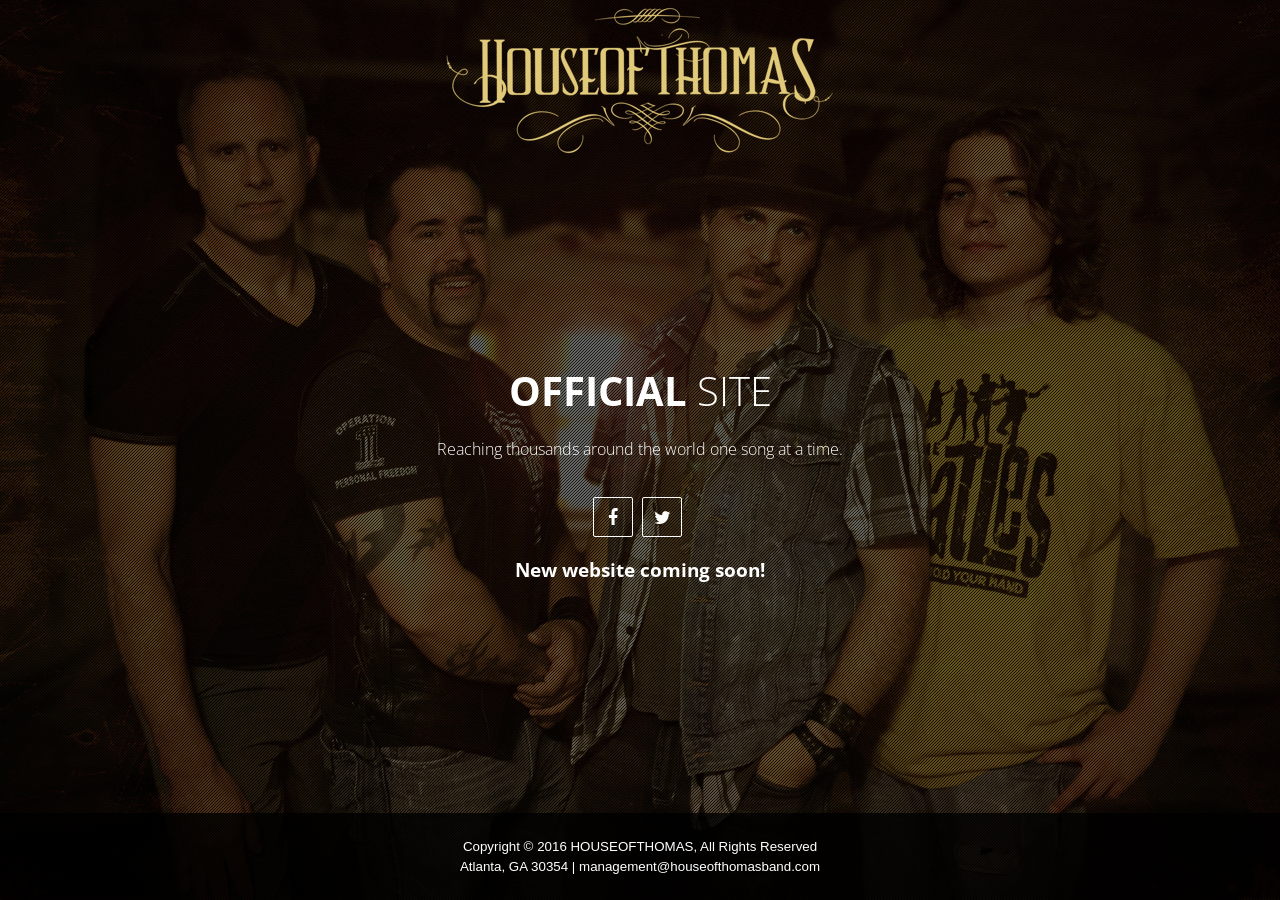
<file: site_temp/index.html>
<!DOCTYPE html>
<html lang="en">
  <head>
    <meta charset="utf-8">
    <meta name="viewport" content="width=device-width, initial-scale=1.0, maximum-scale=1.0, user-scalable=0">

    <title>HOUSEOFTHOMAS The Band Official Site</title>
  
    <!-- Favicon -->
    <link rel="shortcut icon" href="img/favicon.png">

    <!-- Main CSS file -->
    <link rel="stylesheet" href="css/style.css">
    <!--<link rel="stylesheet" href="css/bootstrap.css">-->
	   <link rel="stylesheet" href="css/prettyPhoto.css">
    <!--[if lt IE 9]>
      <script src="js/html5shiv.js"></script>
      <script src="js/respond.min.js"></script>
    <![endif]-->

  </head>
  <body>

  <!-- PRELOADER -->
  <div class="lj-preloader"></div>
  <!-- /PRELOADER -->

  <!-- HEADER -->
  <header class="yt-background">

    <!-- HEADER OVERLAY --> 
    <div class="lj-overlay lj-overlay-image lj-overlay-color lj-background-image"></div>
    <!-- /HEADER OVERLAY -->
    
    <div class="container">
      
      <div class="wrapper">

        <div id="content-wrapper">
          <!-- TITLE -->
          <div class="row">
            <div class="col-xs-12 lj-title">
              <img class="lj-block-center" src="img/logo.png" alt="HOUSEOFTHOMAS Logo" />
              <h1 style="margin-top: 200px;" class="lj-text-center lj-text-uppercase"><span>Official</span> Site</h1>
            </div>
          </div>
          <!-- /TITLE -->

          <!-- TITLE PARAGRAPH -->
          <div class="row">
            <div class="col-sm-12 lj-title lj-text-center">
		          <p>Reaching thousands around the world one song at a time.</p>
              <!--<h1>Next show: Hampton Summer Concert Series</h1>-->
               <!-- SUBMENU -->
               <!--
                <div class="col-sm-12 lj-menu">
                  <ul class="lj-text-center">
                    <li><a href="docs/Final Whats My Disease Contest Rules.pdf" target="_blank">Contest Rules</a></li>
        						<li><a href="docs/transcript.pdf" target="_blank">Video Transcript</a></li>
        						<li><a href="docs/Terms and Conditions of Use.pdf" target="_blank">Terms/Conditions</a></li>
        						<li><a href="docs/statement-of-privacy.pdf" target="_blank">Statement of Privacy</a></li>
                  </ul>
                </div>
                -->
                <!-- /SUBMENU -->
                <!--
                <h2>Please watch this 5 minute video...</h2>
                <h2>then enter for a chance to win up to $10,000!</h2>
                -->
            </div>

          </div>
          <!-- /TITLE PARAGRAPH -->

          

          <!-- COUNTDOWN --> 
          <!--
          <div class="row">
            <div class="col-sm-12 lj-countdown">
              <div class="row">
                <div>
                  <div>
                    <span>0</span><span>days</span></div><div><span>0</span><span>hours</span></div></div><div class="lj-countdown-ms"><div><span>0</span><span>minutes</span></div><div><span>0</span><span>seconds</span>
                  </div>
                </div>
              </div>
            </div>
          </div>
          -->
          <!-- /COUNTDOWN -->

          <!-- SOCIALS -->      
          <div class="row">
            <div class="col-sm-12 lj-socials">
              <div class="row">
                <ul>
                  <li><a class="fa fa-facebook" href="https://www.facebook.com/houseofthomasband/" target="_blank"></a></li>
                  <li><a class="fa fa-twitter" href="https://twitter.com/gohouseofthomas" target="_blank"></a></li>
                  <!-- <li><a class="fa fa-dribbble" href="#"></a></li>-->
                </ul>
              </div>
            </div>
          </div>
          <!-- /SOCIALS -->
  	
    			<!-- Comment -->
    			<div>
            <h3 class="lj-text-center">New website coming soon!</h3>
          </div>
  	
        </div>

      </div>

    </div>

        <!-- Non Profit -->
        <div class="nonprofit lj-text-center">
          <p>Copyright © 2016 HOUSEOFTHOMAS, All Rights Reserved<br/>
            Atlanta, GA 30354 |<a href="mailto:management@houseofthomasband.com"> management@houseofthomasband.com</a></p>
        </div>
    
  </header>
  <!-- /HEADER -->
  
  <!-- jQuery -->
  <script src="js/jquery-1.11.0.min.js"></script>
  <!-- Countdown -->
  <script src="js/jquery.countdown.js"></script>
  <!-- Backstretch -->
  <script src="js/jquery.backstretch.min.js"></script>
  <!-- Device.js -->
  <!--<script src="js/device.min.js"></script> -->
  <!-- YT Player -->
  <!--<script src="js/jquery.mb.YTPlayer.js"></script> -->
  <!-- Owl Carousel -->
  <script src="js/owl.carousel.min.js"></script>
  <!-- Safety First js scripts -->
  <script src="js/lj-safety-first.js"></script>
  <!-- Pretty Photo -->
  <script type="text/javascript" src="js/jquery.prettyPhoto.js"></script>

  <script type="text/javascript" src="js/plugins.js"></script>

  </body>
</html>
</file>
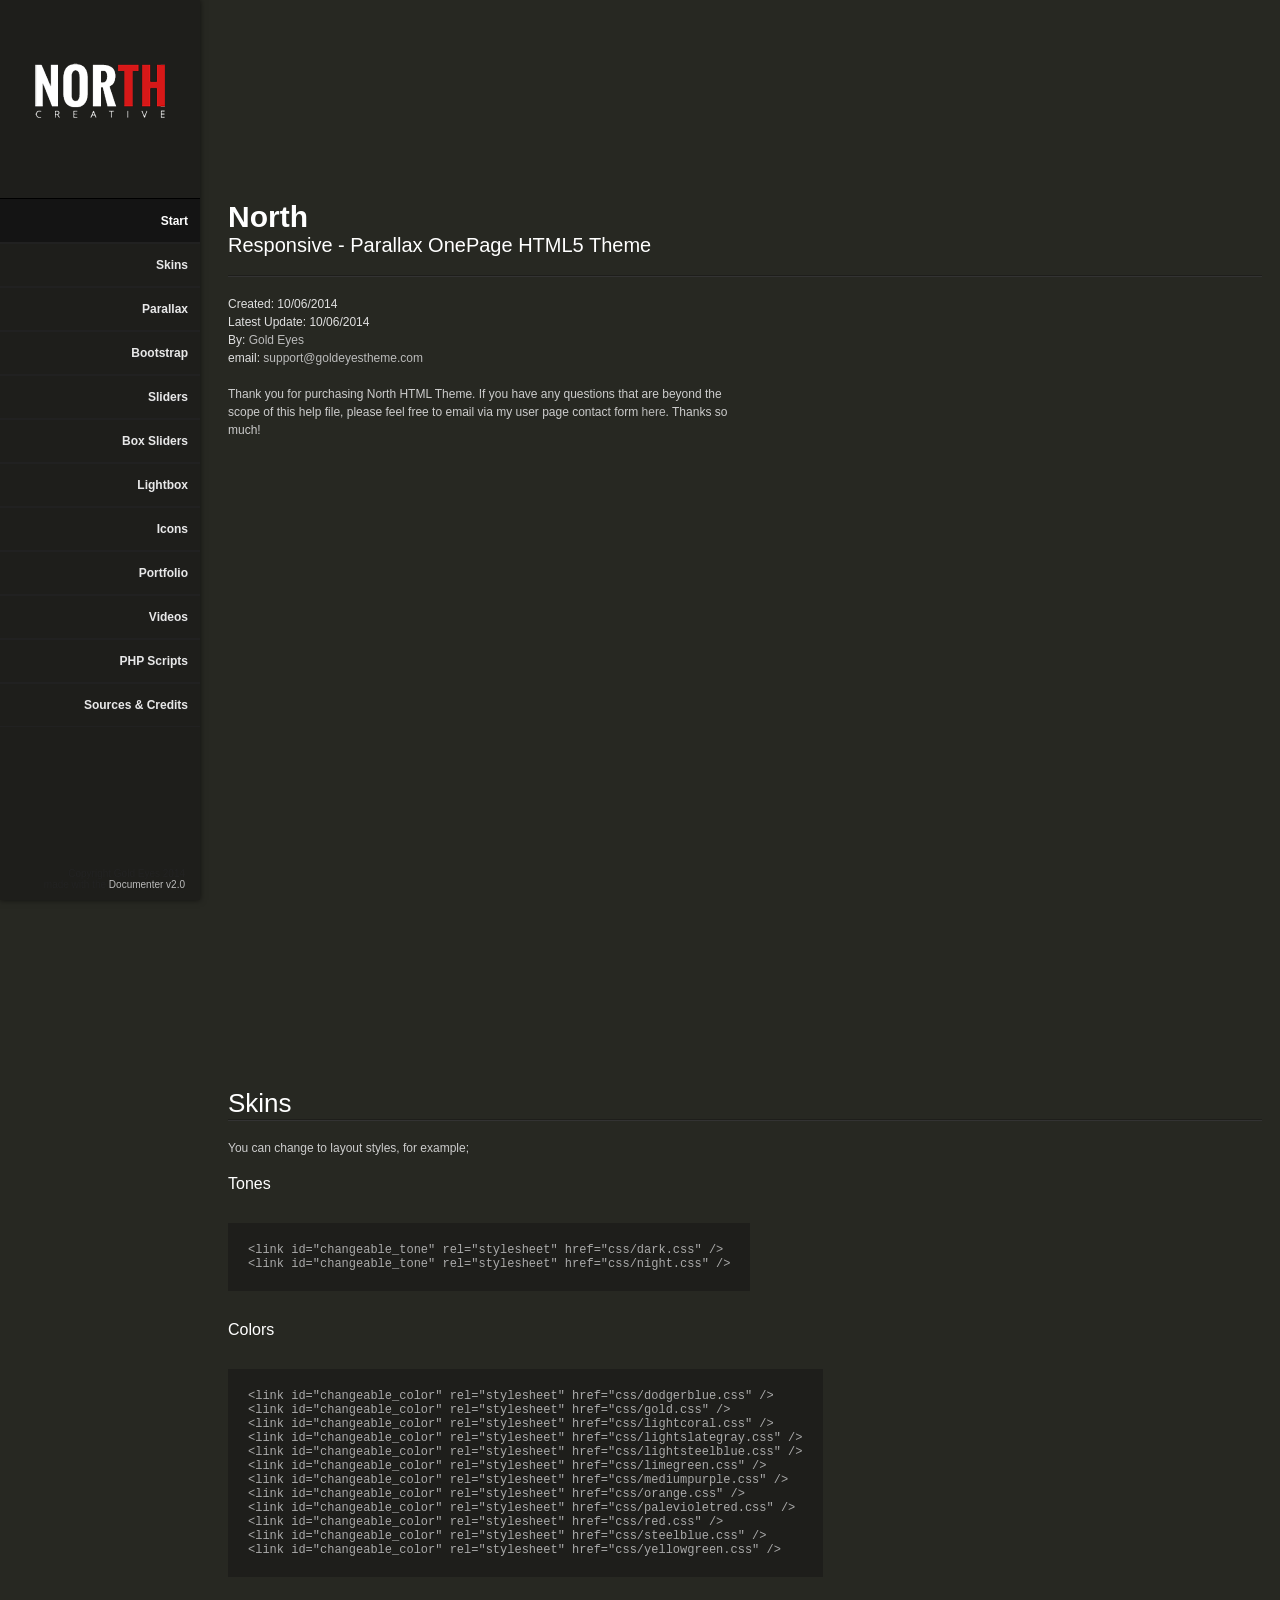
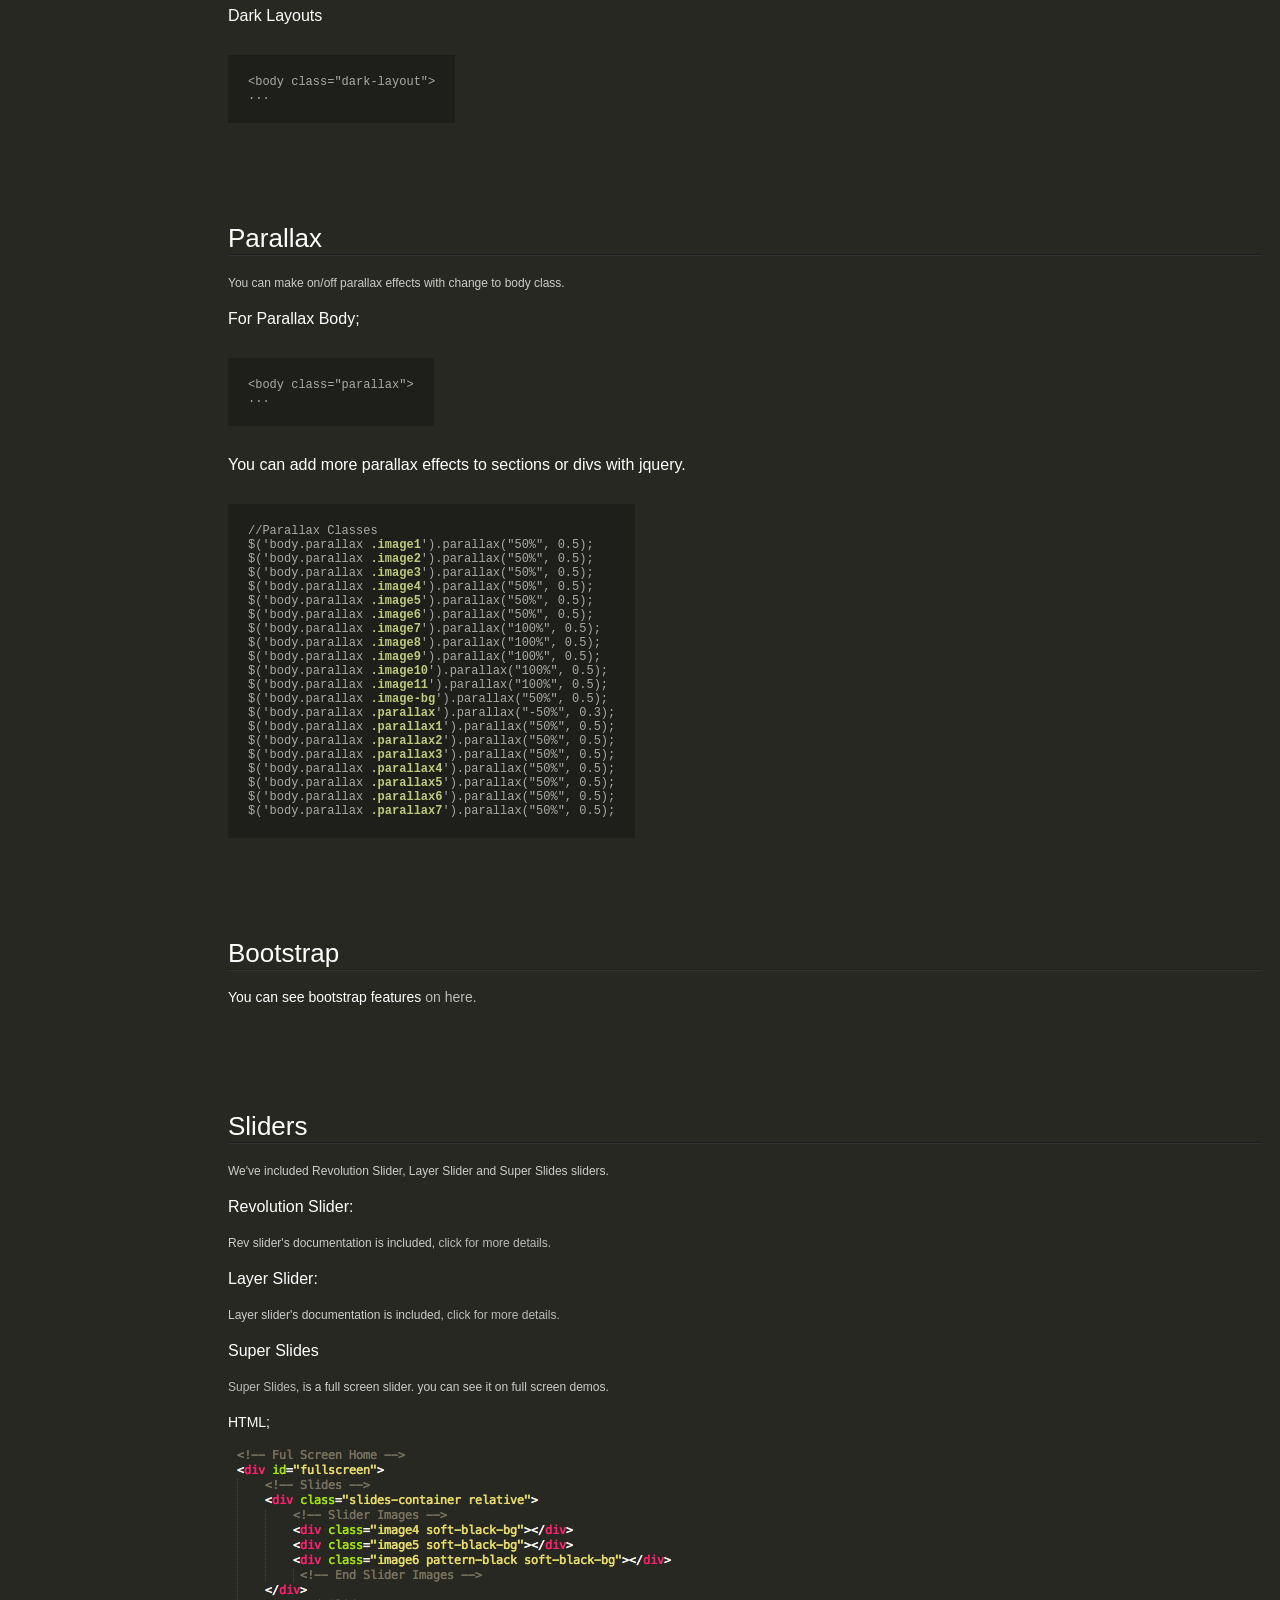
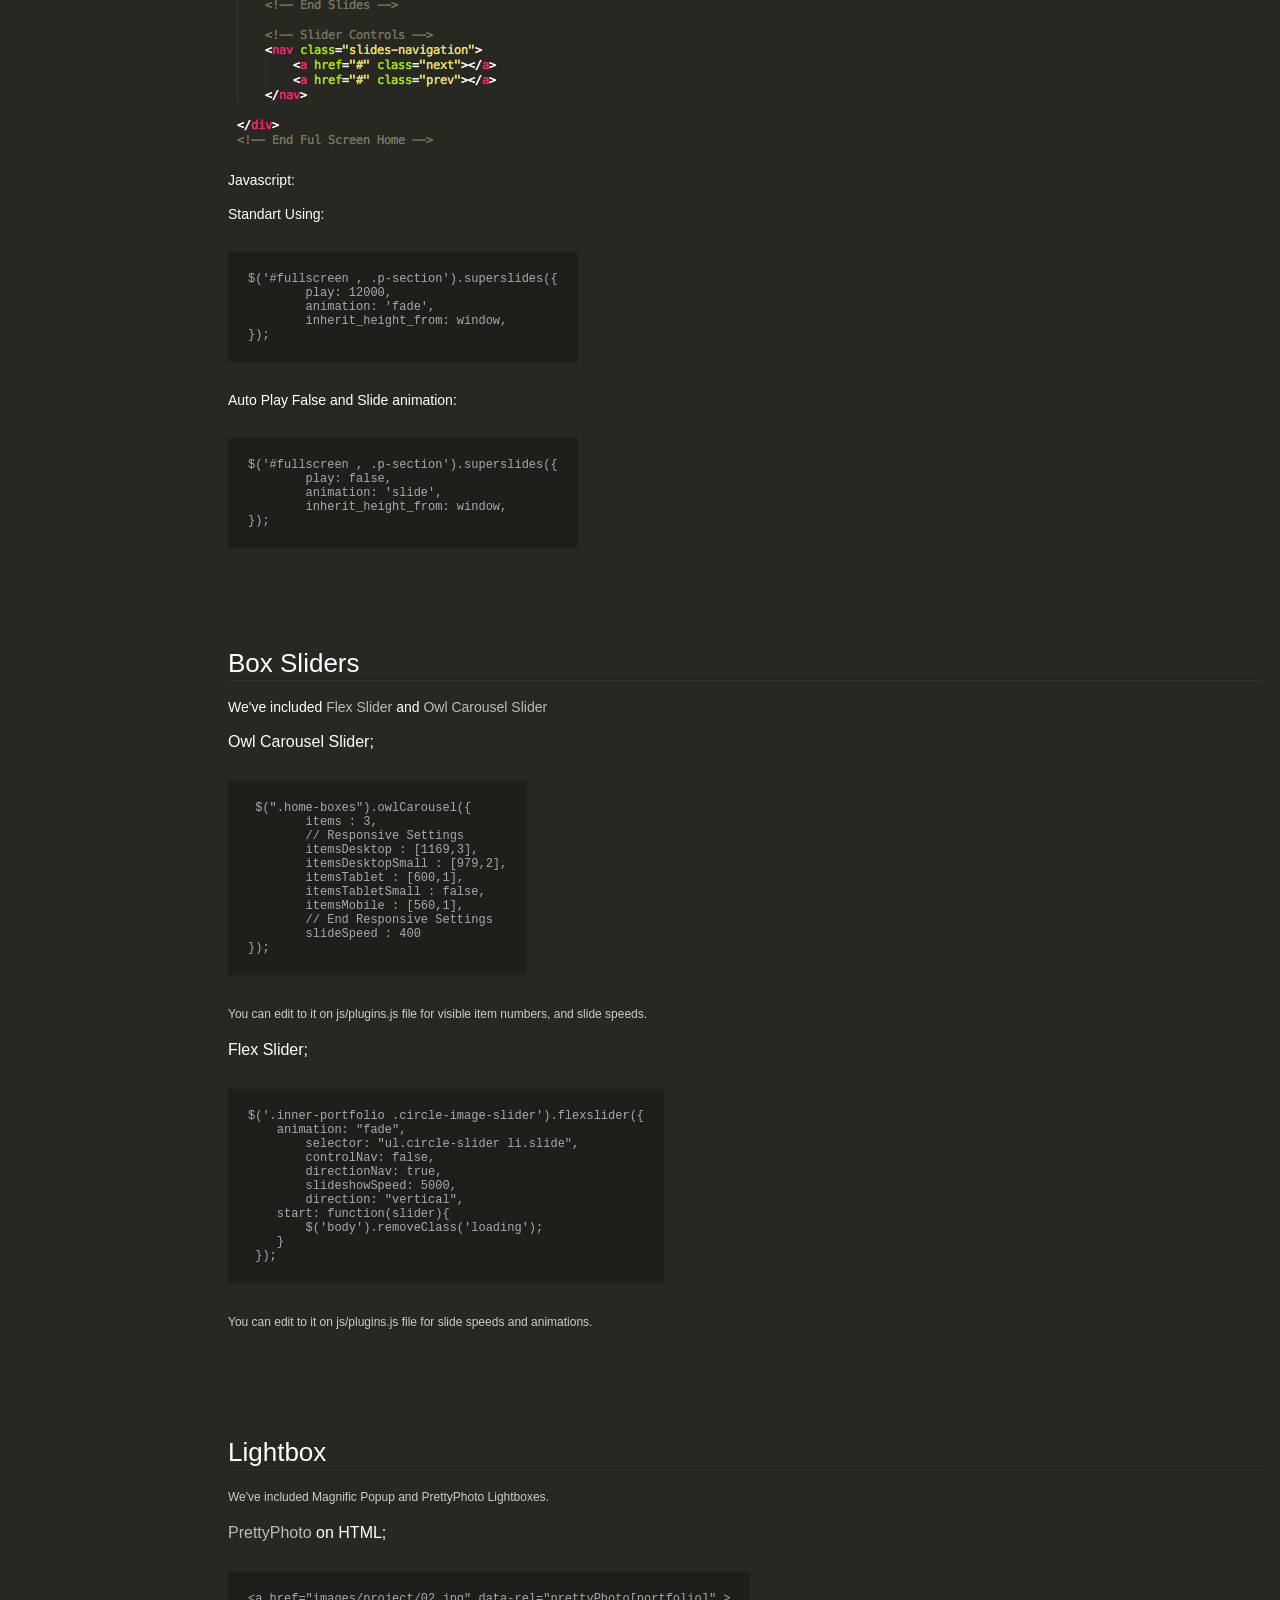
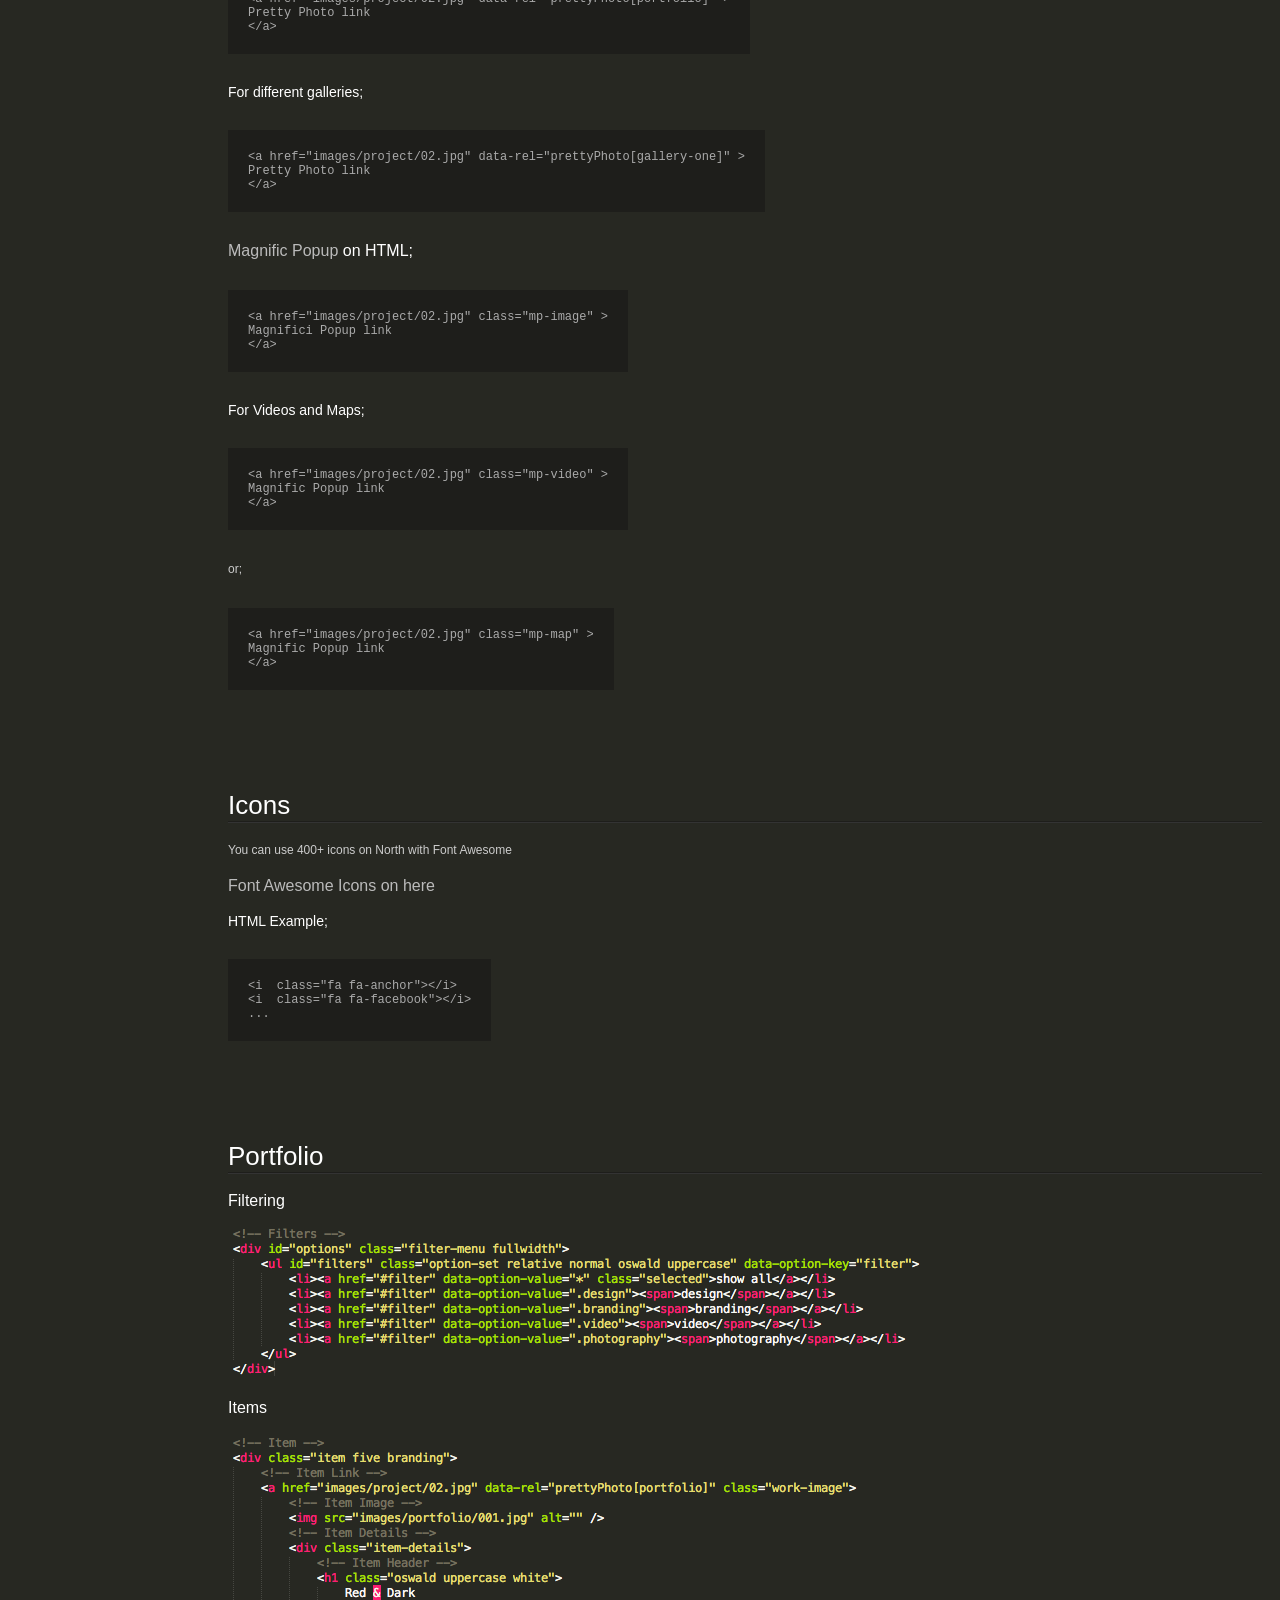
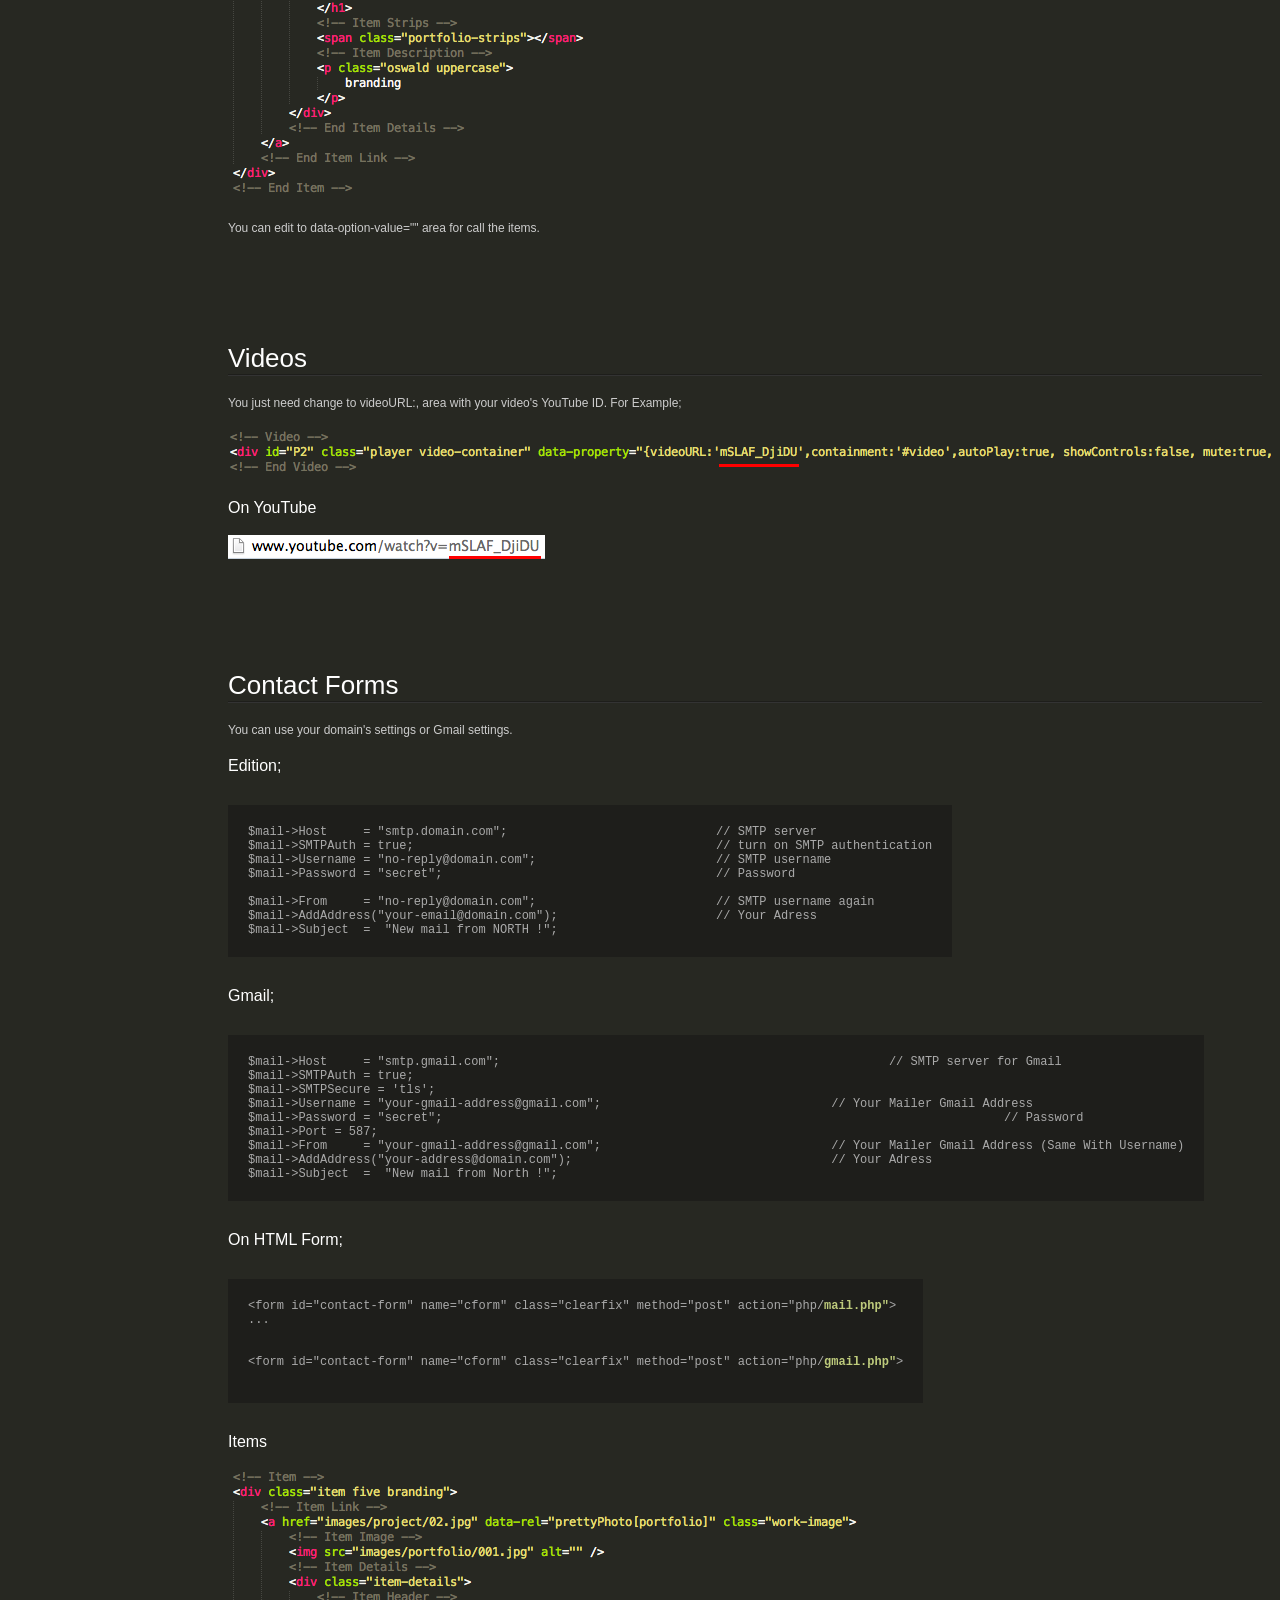
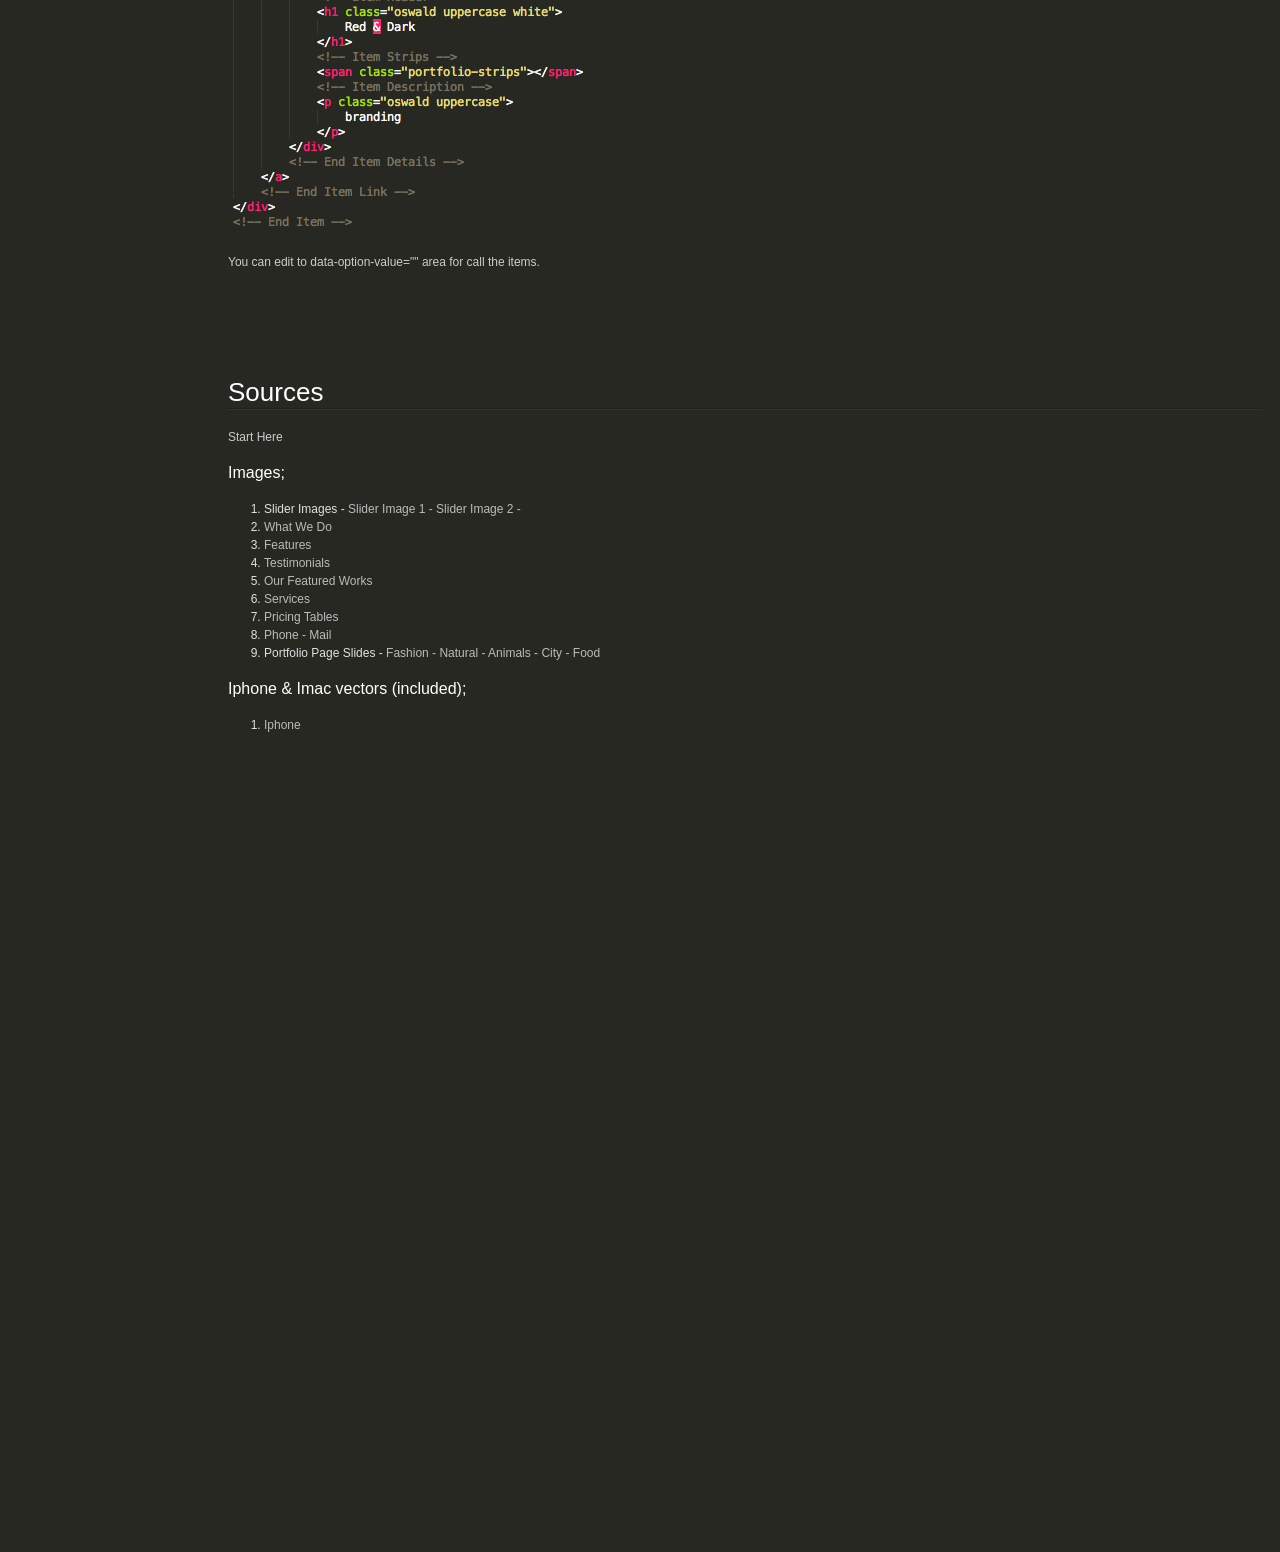
<file: site_new_static/documentation/North/index.html>
<!doctype html>  
<!--[if IE 6 ]><html lang="en-us" class="ie6"> <![endif]-->
<!--[if IE 7 ]><html lang="en-us" class="ie7"> <![endif]-->
<!--[if IE 8 ]><html lang="en-us" class="ie8"> <![endif]-->
<!--[if (gt IE 7)|!(IE)]><!-->
<html lang="en-us"><!--<![endif]-->
<head>
	<meta charset="utf-8">
	
	<title>North - Responsive OnePage HTML Theme</title>
	
	<meta name="description" content="Description">
	<meta name="author" content="Gold Eyes">
	<meta name="copyright" content="Gold Eyes">
	<meta name="generator" content="Documenter v2.0 http://rxa.li/documenter">
	<meta name="date" content="2014-06-07T00:00:00+02:00">
	
	<link rel="stylesheet" href="assets/css/documenter_style.css" media="all">

	
	
	<script src="assets/js/jquery.js"></script>
	
	<script src="assets/js/jquery.scrollTo.js"></script>
	<script src="assets/js/jquery.easing.js"></script>
	
	<script>document.createElement('section');var duration='434',easing='easeInOutQuad';</script>
	<script src="assets/js/script.js"></script>
	
	<style>
		html{background-color:#272822;color:#383838;}
		::-moz-selection{background:#BBBBBB;color:#222222;}
		::selection{background:#BBBBBB;color:#222222;}
		#documenter_sidebar #documenter_logo{background-image:url(assets/images/image_1.png);}
		a{color:#BBBBBB;}
		.btn {
			border-radius:3px;
		}
		.btn-primary {
			  background-image: -moz-linear-gradient(top, #444444, #111111);
			  background-image: -ms-linear-gradient(top, #444444, #111111);
			  background-image: -webkit-gradient(linear, 0 0, 0 444444%, from(#111111), to(#111111));
			  background-image: -webkit-linear-gradient(top, #444444, #111111);
			  background-image: -o-linear-gradient(top, #444444, #111111);
			  background-image: linear-gradient(top, #444444, #111111);
			  filter: progid:DXImageTransform.Microsoft.gradient(startColorstr='#444444', endColorstr='#111111', GradientType=0);
			  border-color: #111111 #111111 #bfbfbf;
			  color:#FFFFFF;
		}

		pre,code{
			background-color:#1e1e1b;
			padding: 20px;
			display: inline-block;
			width: auto;
			color:#aaaaaa;
		}

		.yellow{color:#becb7c;}

		p{color:#ccc !important;}
		h1,h2,h3,h4,h5,h6{color:white !important;}

		.btn-primary:hover,
		.btn-primary:active,
		.btn-primary.active,
		.btn-primary.disabled,
		.btn-primary[disabled] {
		  border-color: #444444 #444444 #bfbfbf;
		  background-color: #292929;
		}
		hr{border-top:1px solid #1e1e1b;border-bottom:1px solid #333333;}
		#documenter_sidebar, #documenter_sidebar ul a{background-color:#1e1e1b;color:#222222;}
		#documenter_sidebar ul a{-webkit-text-shadow:1px 1px 0px #222222;-moz-text-shadow:1px 1px 0px #222222;text-shadow:1px 1px 0px #222222;}
		#documenter_sidebar ul{border-top:1px solid #000000;}
		#documenter_sidebar ul a{border-top:1px solid #212121;border-bottom:1px solid #212121;color:#e8e8e8; padding:12px;}
		#documenter_sidebar ul a:hover{background:#141414;color:#222222;border-top:1px solid #141414;color:#fff;}
		#documenter_sidebar ul a.current{background:#141414;color:#222222;border-top:1px solid #141414;color:#fff;}
		#documenter_copyright{display:block !important;visibility:visible !important;}
	</style>
	
</head>
<body class="documenter-project-north">
	<div id="documenter_sidebar">
		<a href="#documenter_cover" id="documenter_logo"></a>




		<ul id="documenter_nav">
			<li><a class="current" href="#documenter_cover">Start</a></li>
			<li><a href="#skins" title="Skins">Skins</a></li>
			<li><a href="#parallax" title="Parallax">Parallax</a></li>
			<li><a href="#bootstrap" title="Bootstrap">Bootstrap</a></li>
			<li><a href="#sliders" title="Sliders">Sliders</a></li>
			<li><a href="#boxsliders" title="Box Sliders">Box Sliders</a></li>
			<li><a href="#lightbox" title="lightbox">Lightbox</a></li>
			<li><a href="#icons" title="Icons">Icons</a></li>
			<li><a href="#portfolio" title="Portfolio">Portfolio</a></li>
			<li><a href="#videos" title="Videos">Videos</a></li>
			<li><a href="#php" title="PHP Scrips">PHP Scripts</a></li>
			<li><a href="#sources" title="sources">Sources & Credits</a></li>

		</ul>




		<div id="documenter_copyright">Copyright Gold Eyes 2014<br>
		made with the <a href="http://rxa.li/documenter">Documenter v2.0</a> 
		</div>
	</div>
	<div id="documenter_content">






	<section id="documenter_cover">
		<h1>North</h1>
		<h2>Responsive - Parallax OnePage HTML5 Theme</h2>

		<hr>
		<ul>
		<li>Created: 10/06/2014</li>
		<li>Latest Update: 10/06/2014</li>
		<li>By: <a href="http://themeforest.net/user/GoldEyes">Gold Eyes</a></li>
		<li>email: <a href="mailto:support@goldeyestheme.com">support@goldeyestheme.com</a></li>
		</ul>
		<p>Thank you for purchasing North HTML Theme. If you have any questions that are beyond the scope of this help file, please feel free to email via my user page contact form <a href="http://themeforest.net/user/goldeyes">here</a>. Thanks so much!</p>
	</section>







	<section id="skins">

		<div class="page-header"><h3>Skins</h3><hr class="notop"></div>
		<p>You can change to layout styles, for example;</p>

<h5>Tones</h5>

<pre>
&lt;link id="changeable_tone" rel="stylesheet" href="css/dark.css" /&gt;
&lt;link id="changeable_tone" rel="stylesheet" href="css/night.css" /&gt;
</pre>

<h5>Colors</h5>

<pre>
&lt;link id="changeable_color" rel="stylesheet" href="css/dodgerblue.css" /&gt;
&lt;link id="changeable_color" rel="stylesheet" href="css/gold.css" /&gt;
&lt;link id="changeable_color" rel="stylesheet" href="css/lightcoral.css" /&gt;
&lt;link id="changeable_color" rel="stylesheet" href="css/lightslategray.css" /&gt;
&lt;link id="changeable_color" rel="stylesheet" href="css/lightsteelblue.css" /&gt;
&lt;link id="changeable_color" rel="stylesheet" href="css/limegreen.css" /&gt;
&lt;link id="changeable_color" rel="stylesheet" href="css/mediumpurple.css" /&gt;
&lt;link id="changeable_color" rel="stylesheet" href="css/orange.css" /&gt;
&lt;link id="changeable_color" rel="stylesheet" href="css/palevioletred.css" /&gt;
&lt;link id="changeable_color" rel="stylesheet" href="css/red.css" /&gt;
&lt;link id="changeable_color" rel="stylesheet" href="css/steelblue.css" /&gt;
&lt;link id="changeable_color" rel="stylesheet" href="css/yellowgreen.css" /&gt;
</pre>

<h5>Dark Layouts</h5>

<pre>
&lt;body class="dark-layout"&gt;
...
</pre>

	</section>


	<section id="parallax">

		<div class="page-header"><h3>Parallax</h3><hr class="notop"></div>
		<p>You can make on/off parallax effects with change to body class.</p>

<h5>For Parallax Body;</h5>

<pre>
&lt;body class="parallax"&gt;
...
</pre>

<h5>You can add more parallax effects to sections or divs with jquery.</h5>

<pre>
//Parallax Classes
$('body.parallax <strong class="yellow">.image1</strong>').parallax("50%", 0.5);
$('body.parallax <strong class="yellow">.image2</strong>').parallax("50%", 0.5);
$('body.parallax <strong class="yellow">.image3</strong>').parallax("50%", 0.5);
$('body.parallax <strong class="yellow">.image4</strong>').parallax("50%", 0.5);
$('body.parallax <strong class="yellow">.image5</strong>').parallax("50%", 0.5);
$('body.parallax <strong class="yellow">.image6</strong>').parallax("50%", 0.5);
$('body.parallax <strong class="yellow">.image7</strong>').parallax("100%", 0.5);
$('body.parallax <strong class="yellow">.image8</strong>').parallax("100%", 0.5);
$('body.parallax <strong class="yellow">.image9</strong>').parallax("100%", 0.5);
$('body.parallax <strong class="yellow">.image10</strong>').parallax("100%", 0.5);
$('body.parallax <strong class="yellow">.image11</strong>').parallax("100%", 0.5);
$('body.parallax <strong class="yellow">.image-bg</strong>').parallax("50%", 0.5);
$('body.parallax <strong class="yellow">.parallax</strong>').parallax("-50%", 0.3);
$('body.parallax <strong class="yellow">.parallax1</strong>').parallax("50%", 0.5);
$('body.parallax <strong class="yellow">.parallax2</strong>').parallax("50%", 0.5);
$('body.parallax <strong class="yellow">.parallax3</strong>').parallax("50%", 0.5);
$('body.parallax <strong class="yellow">.parallax4</strong>').parallax("50%", 0.5);
$('body.parallax <strong class="yellow">.parallax5</strong>').parallax("50%", 0.5);
$('body.parallax <strong class="yellow">.parallax6</strong>').parallax("50%", 0.5);
$('body.parallax <strong class="yellow">.parallax7</strong>').parallax("50%", 0.5);
</pre>


	</section>





	<section id="bootstrap">

		<div class="page-header"><h3>Bootstrap</h3><hr class="notop"></div>

		<h6>You can see bootstrap features <a href="http://getbootstrap.com/"> on here. </a> </h6>

	</section>





	
	<section id="sliders">

		<div class="page-header"><h3>Sliders</h3><hr class="notop"></div>

		<p>We've included Revolution Slider, Layer Slider and Super Slides sliders.</p>

		<h5>Revolution Slider:</h5>

		<p>Rev slider's documentation is included, <a href="http://themes.themepunch.com/?theme=revolution_jq">click for more details.</a></p>

		<h5>Layer Slider:</h5>

		<p>Layer slider's documentation is included, <a href="http://kreaturamedia.com/layerslider-responsive-jquery-slider-plugin/">click for more details.</a></p>

		<h5>Super Slides</h5>

		<p><a href="http://nicinabox.com/superslides/#4">Super Slides</a>, is a full screen slider. you can see it on full screen demos.</p>


		<h6>HTML;</h6>

		<p>
			<img src="assets/images/superslide.png">
		</p>		

		<h6>Javascript:</h6>

		<h6>Standart Using:</h6>
<pre>
$('#fullscreen , .p-section').superslides({
	play: 12000,
	animation: 'fade',
	inherit_height_from: window,
});
</pre>

		<h6>Auto Play False and Slide animation:</h6>
<pre>
$('#fullscreen , .p-section').superslides({
	play: false,
	animation: 'slide',
	inherit_height_from: window,
});
</pre>

	</section>






	<section id="boxsliders">

		<div class="page-header"><h3>Box Sliders</h3><hr class="notop"></div>

		<h6>We've included <a href="http://www.woothemes.com/flexslider/">Flex Slider </a>  and <a href="http://www.owlgraphic.com/owlcarousel/"> Owl Carousel Slider</a></h6>


		<h5>Owl Carousel Slider;</h5>

<pre>
 $(".home-boxes").owlCarousel({
	items : 3,
	// Responsive Settings
	itemsDesktop : [1169,3],
	itemsDesktopSmall : [979,2],
	itemsTablet : [600,1],
	itemsTabletSmall : false,
	itemsMobile : [560,1],
	// End Responsive Settings
	slideSpeed : 400
});
</pre>

<p>You can edit to it on js/plugins.js file for visible item numbers, and slide speeds.</p>

<h5>Flex Slider;</h5>

<pre>
$('.inner-portfolio .circle-image-slider').flexslider({
    animation: "fade",
	selector: "ul.circle-slider li.slide",
	controlNav: false,
	directionNav: true,
	slideshowSpeed: 5000,  
	direction: "vertical",
    start: function(slider){
    	$('body').removeClass('loading'); 
    }
 });
</pre>

<p>You can edit to it on js/plugins.js file for slide speeds and animations.</p>

	</section>




	<section id="lightbox">

		<div class="page-header"><h3>Lightbox</h3><hr class="notop"></div>
		<p>We've included Magnific Popup and PrettyPhoto Lightboxes.</p>

		<h5> <a href="http://www.no-margin-for-errors.com/projects/prettyphoto-jquery-lightbox-clone/">PrettyPhoto</a> on HTML; </h5>

<pre>
&lt;a href="images/project/02.jpg" data-rel="prettyPhoto[portfolio]" &gt;
<span>Pretty Photo link</span>
&lt;/a&gt;
</pre>
	
		<h6>For different galleries;</h6>

<pre>
&lt;a href="images/project/02.jpg" data-rel="prettyPhoto[gallery-one]" &gt;
<span>Pretty Photo link</span>
&lt;/a&gt;
</pre>	

<h5> <a href="http://dimsemenov.com/plugins/magnific-popup/documentation.html">Magnific Popup</a> on HTML;</h5>

<pre>
&lt;a href="images/project/02.jpg" class="mp-image" &gt;
<span>Magnifici Popup link</span>
&lt;/a&gt;
</pre>
	
		<h6>For Videos and Maps;</h6>

<pre>
&lt;a href="images/project/02.jpg" class="mp-video" &gt;
<span>Magnific Popup link</span>
&lt;/a&gt;
</pre>	

<p>or;</p>
	
<pre>
&lt;a href="images/project/02.jpg" class="mp-map" &gt;
<span>Magnific Popup link</span>
&lt;/a&gt;
</pre>	

	</section>









	<section id="icons">

		<div class="page-header"><h3>Icons</h3><hr class="notop"></div>
		<p>You can use 400+ icons on North with Font Awesome</p>

		<h5> <a href="http://fortawesome.github.io/Font-Awesome/icons/">Font Awesome Icons on here</a> </h5>

		<h6>HTML Example;</h6>

<pre>
&lt;i  class="fa fa-anchor"&gt;&lt;/i&gt;
&lt;i  class="fa fa-facebook"&gt;&lt;/i&gt;
...
</pre>	

	</section>









	<section id="portfolio">

		<div class="page-header"><h3>Portfolio</h3><hr class="notop"></div>

		<h5>Filtering</h5>

		<p><img src="assets/images/portfolio.png" alt="" ></p>

		<h5>Items</h5>

		<p><img src="assets/images/portfolio1.png" alt="" ></p>

		<p>You can edit to data-option-value="" area for call the items.</p>

	</section>






	<section id="videos">

		<div class="page-header"><h3>Videos</h3><hr class="notop"></div>

		<p>You just need change to videoURL:, area with your video's YouTube ID. For Example;</p>

		<p><img src="assets/images/video.png" alt="" ></p>

		<h5>On YouTube</h5>

		<p><img src="assets/images/video1.png" alt="" ></p>

	</section>




	<section id="php">

		<div class="page-header"><h3>Contact Forms</h3><hr class="notop"></div>

		<p>You can use your domain's settings or Gmail settings.</p>

		<h5>Edition;</h5>

<pre>
$mail->Host     = "smtp.domain.com"; 				 // SMTP server
$mail->SMTPAuth = true;    					 // turn on SMTP authentication
$mail->Username = "no-reply@domain.com"; 		         // SMTP username
$mail->Password = "secret";					 // Password

$mail->From     = "no-reply@domain.com";			 // SMTP username again
$mail->AddAddress("your-email@domain.com");		  	 // Your Adress
$mail->Subject  =  "New mail from NORTH !";
</pre>

		<h5>Gmail;</h5>

<pre>
$mail->Host     = "smtp.gmail.com"; 							 // SMTP server for Gmail
$mail->SMTPAuth = true;    	
$mail->SMTPSecure = 'tls';								
$mail->Username = "your-gmail-address@gmail.com"; 				 // Your Mailer Gmail Address
$mail->Password = "secret";								 		 // Password
$mail->Port = 587;	
$mail->From     = "your-gmail-address@gmail.com";				 // Your Mailer Gmail Address (Same With Username)
$mail->AddAddress("your-address@domain.com");			  		 // Your Adress
$mail->Subject  =  "New mail from North !";
</pre>

		<h5>On HTML Form;</h5>
<pre>
&lt;form id="contact-form" name="cform" class="clearfix" method="post" action="php/<strong class="yellow">mail.php"</strong>&gt;
...


&lt;form id="contact-form" name="cform" class="clearfix" method="post" action="php/<strong class="yellow">gmail.php"</strong>&gt;

</pre>

		<h5>Items</h5>

		<p><img src="assets/images/portfolio1.png" alt="" ></p>

		<p>You can edit to data-option-value="" area for call the items.</p>

	</section>




	







	<section id="sources">

		<div class="page-header"><h3>Sources</h3><hr class="notop"></div>
		<p>Start Here</p>
	  
	  <h5>Images;</h5>
	  <ol>
	     <li>Slider Images -
			<a href="http://wallpaperswide.com/melbourne_2-wallpapers.html" target="_blank">Slider Image 1 - </a>
			<a href="http://wallpaperswide.com/romantic_night_in_paris-wallpapers.html">Slider Image 2 - </a>
		 </li>
		  <li><a href="http://wallpaperswide.com/cold_winter-wallpapers.html" target="_blank">What We Do</a>
		  <li><a href="http://wallpaperswide.com/keep_running-wallpapers.html" target="_blank">Features</a>
		  <li><a href="http://wallpaperswide.com/girl_on_the_desert-wallpapers.html" target="_blank">Testimonials</a>
		  <li><a href="http://wallpaperswide.com/armenia_yerevan_7-wallpapers.html" target="_blank">Our Featured Works</a>
		  <li><a href="http://wallpaperswide.com/red_london_bus-wallpapers.html" target="_blank">Services</a>
		  <li><a href="http://wallpaperswide.com/times_square_new_york-wallpapers.html" target="_blank">Pricing Tables</a>
		  <li><a href="http://wallpaperswide.com/high_quality-wallpapers.html" target="_blank">Phone - Mail</a>
		  <li>Portfolio Page Slides -
			<a href="http://wallpaperswide.com/glamorous_lady-wallpapers.html" target="_blank">Fashion - </a>
			<a href="http://wallpaperswide.com/romantic_lady_in_red-wallpapers.html">Natural - </a>
			<a href="http://wallpaperswide.com/best_friends_for_life-wallpapers.html" target="_blank">Animals - </a>
			<a href="http://wallpaperswide.com/alone_in_town-wallpapers.html">City - </a>
			<a href="http://wallpaperswide.com/coffee_bokeh_2-wallpapers.html">Food</a>
		 </li>
	  </ol>
	  
	  <h5>Iphone & Imac vectors (included);</h5>
	  <ol>
		  <li><a href="http://www.pixeden.com/psd-mock-up-templates/3-4-iphone-5s-psd-vector-mockup" target="_blank">Iphone</a>
	  </ol>
		
	</section>



	</div>
</body>
</html>
</file>
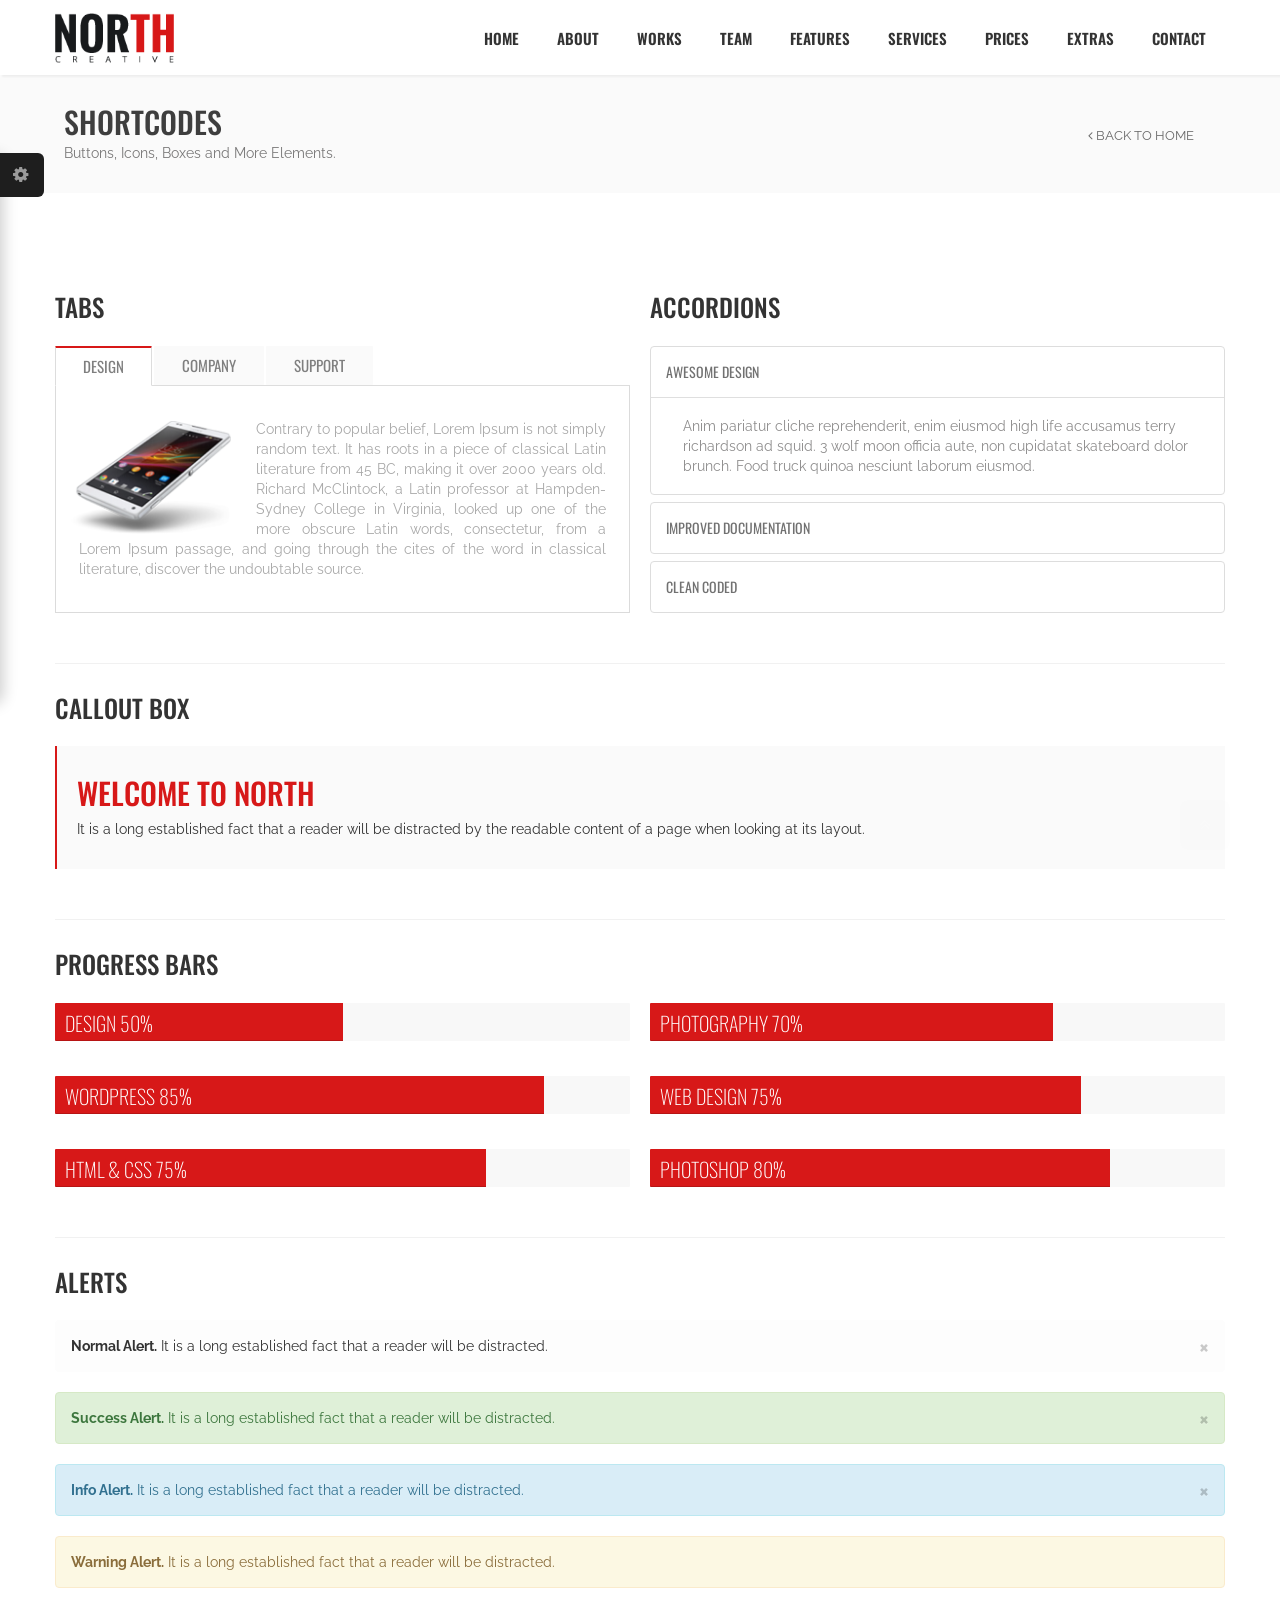
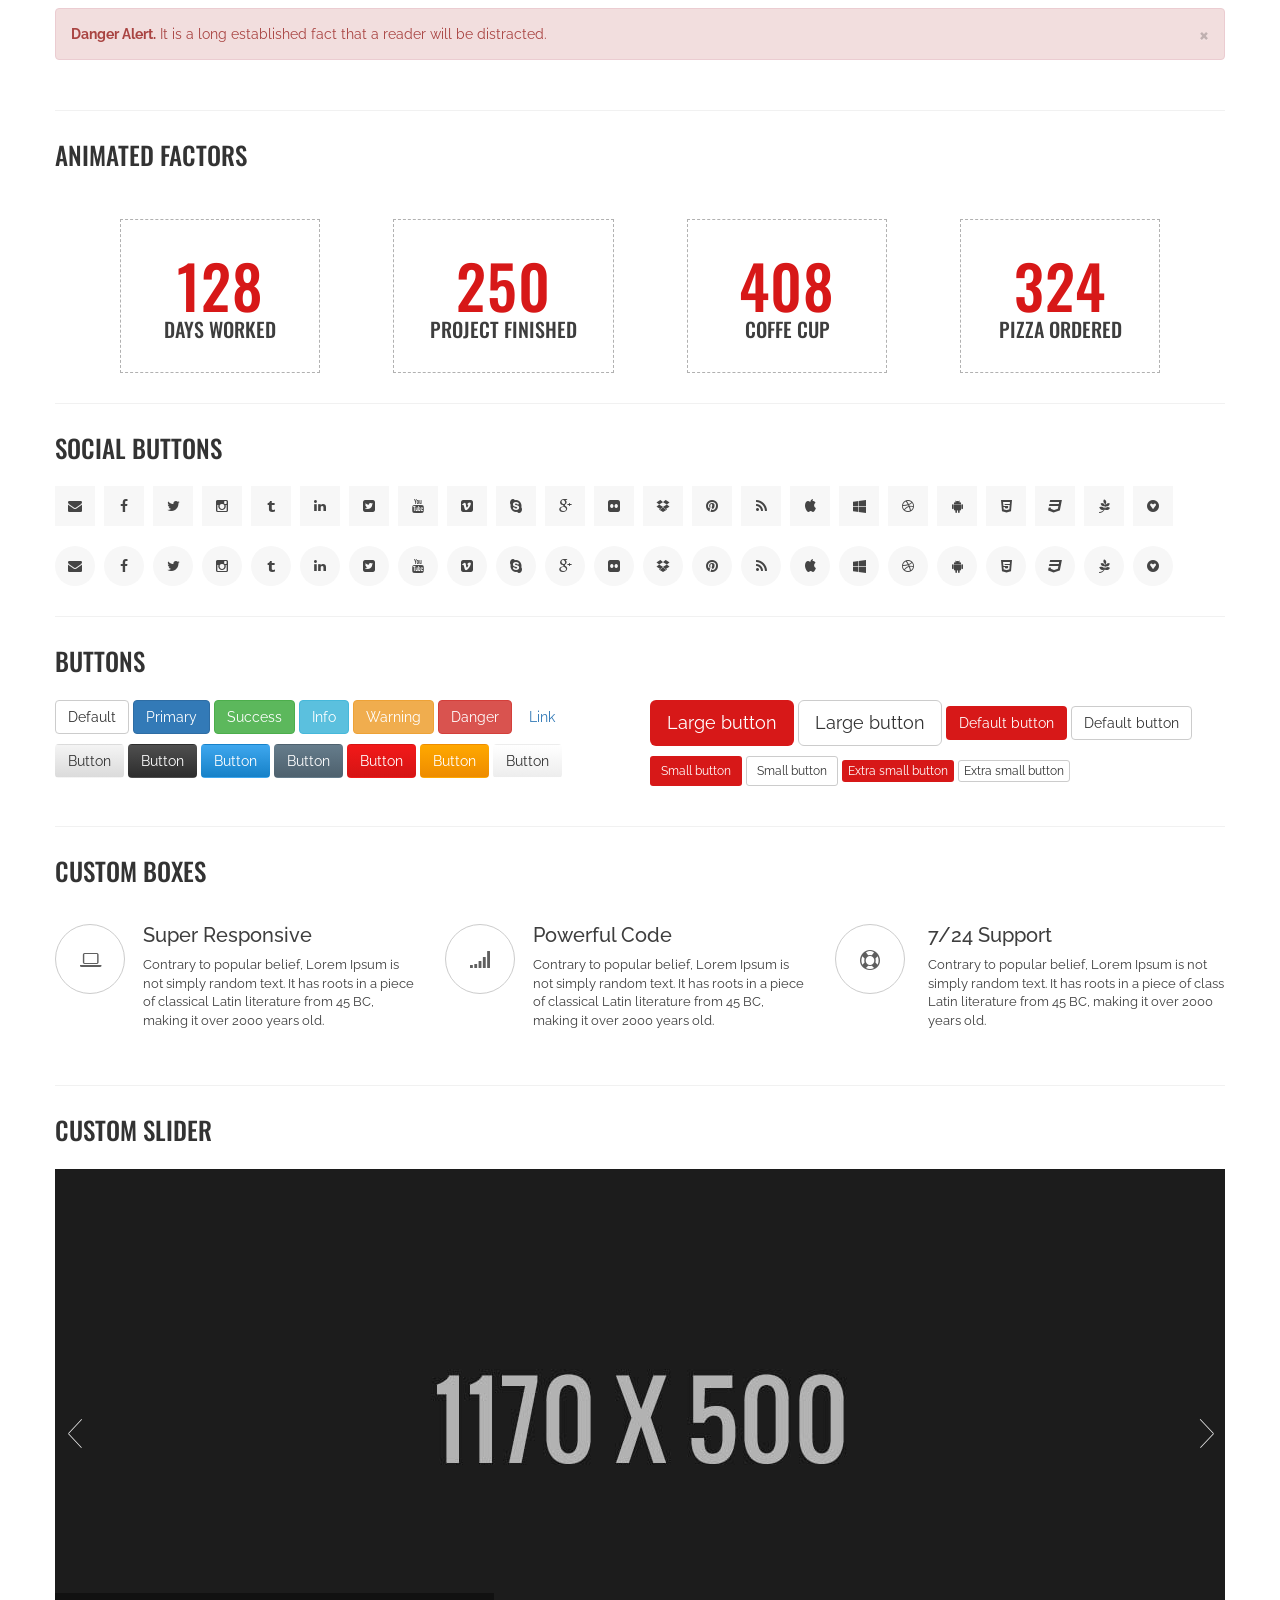
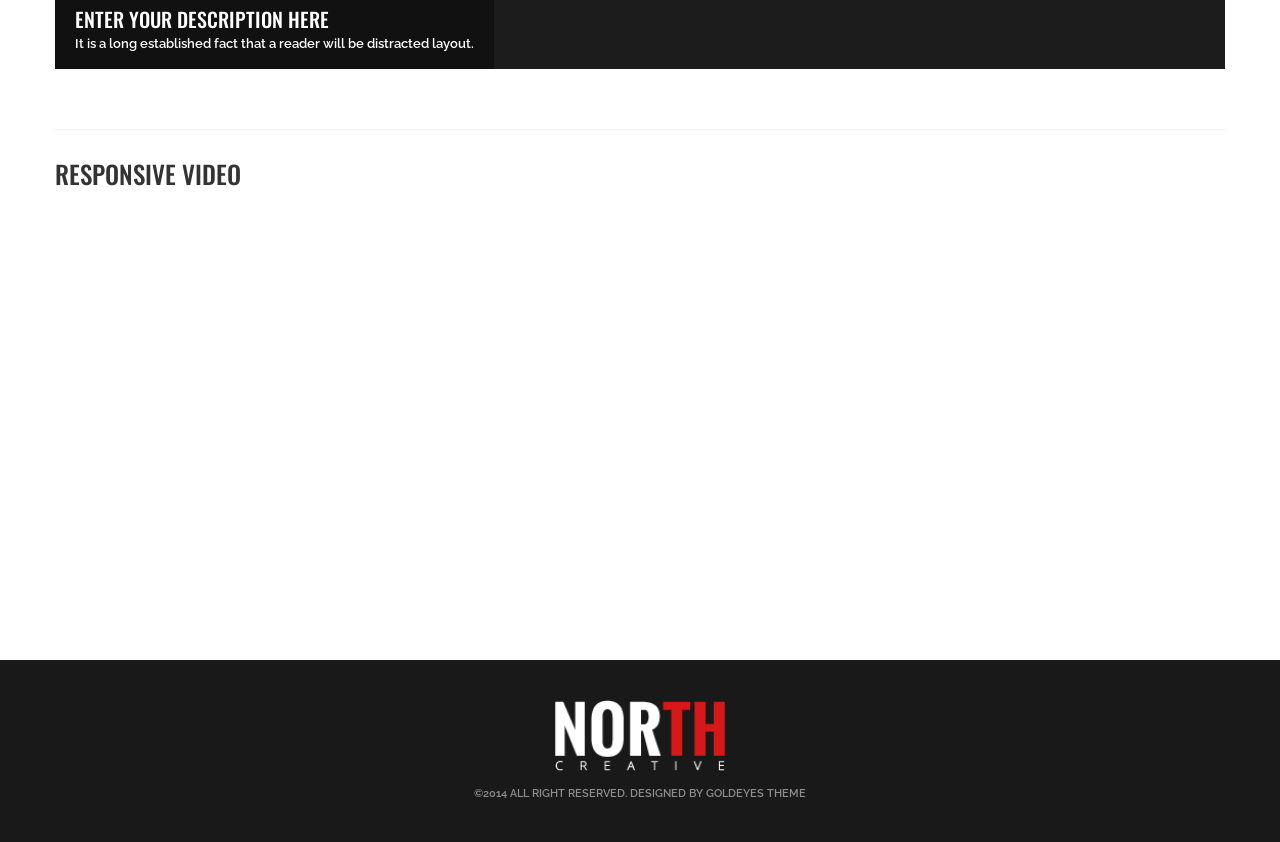
<file: site_new_static/elements.html>
<!DOCTYPE html>
<html lang="en" xmlns="http://www.w3.org/1999/xhtml">
<head>

    <meta charset="utf-8" />
    <title>NORTH OnePage HTML Theme</title>
    <meta name="description" content="" />
    <meta name="viewport" content="width=device-width, initial-scale=1.0, maximum-scale=1.0" />
    <!--Favicon -->
	<link rel="icon" type="image/png" href="images/favicon.png" />
		
	<!-- CSS Files -->

	<link rel="stylesheet" href="css/reset.css" />
	<link rel="stylesheet" href="css/animate.min.css" />
	<link rel="stylesheet" href="css/bootstrap.min.css" />
	<link rel="stylesheet" href="css/font-awesome.min.css" />
	<link rel="stylesheet" href="css/owl.carousel.css" />
	<link rel="stylesheet" href="css/socials.css" />
	<link rel="stylesheet" href="css/player/YTPlayer.css" />
	<link rel="stylesheet" href="css/magnific-popup.css" />
	<link rel="stylesheet" href="css/prettyPhoto.css" />
	<link rel="stylesheet" href="css/layerslider.css" />
	<link rel="stylesheet" href="css/gradients.css" />
	<!-- Page Styles -->
	<link rel="stylesheet" href="css/style.css" />
	<link rel="stylesheet" href="css/responsive.css" />
	<link rel="stylesheet" href="css/elements.css" />
	<!-- End Page Styles -->

	<!-- Page Layout Color, night or dark -->
	<link id="changeable_tone" rel="stylesheet" href="css/dark.css" />
	<!-- End Page Layout Color -->

	<!-- Page Elements Color -->
	<link id="changeable_color" rel="stylesheet" href="css/colors/red.css" />
	<!-- End Page Elements Color -->

	<!-- Theme Panel -->
	<link rel="stylesheet" href="theme_panel/theme_panel.css" />
	<!-- End Theme Panel -->

	<!-- End CSS Files -->
 
</head>

<body class="parallax">

	<!-- Page Loader -->
	<section id="pageloader" class="white-bg">
		<div class="outter dark-border">
			<div class="mid dark-border"></div>
		</div>
	</section>

	<!-- Navigation -->
	<nav id="navigation-sticky" class="white-nav b-shadow">
		<!-- Navigation Inner -->
		<div class="nav-inner">
			<div class="logo">
				<!-- Navigation Logo Link -->
				<a href="#home" class="scroll">
					<!-- Your Logo -->
					<img src="images/logo-dark.png" class="site_logo" alt="North Logo"/>
				</a>
			</div>
			<!-- Mobile Menu Button -->
			<a class="mobile-nav-button colored"><i class="fa fa-bars"></i></a>
			<!-- Navigation Menu -->
			<div class="nav-menu clearfix semibold">
				<ul class="nav uppercase oswald">
					<li><a href="index.html" class="ex-link">home</a></li>
					<li class="dropdown-toggle nav-toggle" ><a href="#about" class="ex-link">about<b data-toggle="dropdown"></b></a>
						<!-- DropDown Menu -->
						<ul class="dropdown-menu uppercase gray-border clearfix">
							<li><a href="index.html#what-we-do" class="ex-link">what we do</a></li>
							<li><a href="index.html#facts" class="ex-link">facts</a></li>
						</ul>
						<!-- End DropDown Menu -->
					</li>
					<li><a href="index.html#portfolio" class="ex-link">works</a></li>
					<li><a href="index.html#team" class="ex-link">team</a></li>
					<li class="dropdown-toggle nav-toggle" ><a href="#features" class="ex-link">features<b data-toggle="dropdown"></b></a>
						<!-- DropDown Menu -->
						<ul class="dropdown-menu uppercase gray-border clearfix">
							<li><a href="index.html#clients" class="ex-link">clients</a></li>
							<li><a href="index.html#featured-works" class="ex-link">featured works</a></li>
							<li><a href="index.html#skills" class="ex-link">skills</a></li>
						</ul>
						<!-- End DropDown Menu -->
					</li>
					<li><a href="index.html#services" class="ex-link">services</a></li>
					<li><a href="index.html#prices" class="ex-link">prices</a></li>
					<li class="dropdown-toggle nav-toggle" ><a class="ex-link">extras<b data-toggle="dropdown"></b></a>
						<!-- DropDown Menu -->
						<ul class="dropdown-menu uppercase gray-border clearfix">
							<li><a href="elements.html" class="ex-link">Elements</a></li>
							<li><a href="portfolio.html" class="ex-link">Single Portfolio</a></li>
							<li><a href="projects/project_01.html" class="ex-link">Project Style 1</a></li>
							<li><a href="projects/project_02.html" class="ex-link">Project Style 2</a></li>
							<li><a href="projects/project_03.html" class="ex-link">Project Style 3</a></li>
							<li><a href="blog/blog.html" class="ex-link">Blog Full Width</a></li>
							<li><a href="blog/blog_01.html" class="ex-link">Blog With Right Sidebar</a></li>
							<li><a href="blog/blog_02.html" class="ex-link">Blog With left Sidebar</a></li>
							<li><a href="blog/single_blog.html" class="ex-link">Blog Single</a></li>
						</ul>
						<!-- End DropDown Menu -->
					</li>
					<li><a href="index.html#contact" class="ex-link">contact</a></li>
				</ul>
			</div><!-- End Navigation Menu -->
		</div><!-- End Navigation Inner -->
	</nav><!-- End Navigation -->




	<!-- Page Header -->
	<section id="home" class="page_header">
		<!-- Inner -->
		<div class="page_header_inner clearfix">
			<!-- Left -->
			<div class="p_head_left f-left">
				<!-- Header -->
				<h1 class="p-header oswald uppercase">
					Shortcodes
				</h1>
				<!-- Description -->
				<p class="p-desc">
					Buttons, Icons, Boxes and More Elements.
				</p>
			</div>
			<!-- Right -->
			<div class="p_head_right f-left t-right">
				<!-- Back Button -->
				<a href="javascript:history.back()" class="ex-link p-head-button uppercase">
					<i class="fa fa-angle-left"></i>
					back to home
				</a>
			</div>
		</div><!-- End Inner -->
	</section><!-- End Page Header -->





	<!-- Elements -->
	<section id="elements" class="inner">
		<!-- Part -->
		<div class="element-part clearfix">

			<!-- Tabs -->
			<div class="fifty f-left">
				<!-- Header -->
				<h1 class="element-head oswald uppercase t-left">
					tabs
				</h1>
				<!-- Nav Tabs -->
				<div class="tabs left">
					<!-- Navıgation -->
					<ul class="nav nav-tabs">
					  <li class="active"><a href="#one" data-toggle="tab" class="uppercase oswald">Design</a></li>
					  <li><a href="#two" data-toggle="tab" class="uppercase oswald">Company</a></li>
					  <li><a href="#three" data-toggle="tab" class="uppercase oswald">Support</a></li>
					</ul>
					<!-- Tab panes -->
					<div class="tab-content">

						<!-- Tab -->
						<div class="tab-pane fade in active clearfix" id="one">
							<!-- Left Icon -->
							<a class="tab-image">
						  		<img src="images/mini-phone.png" alt="">
							</a>
							<!-- Nav Text -->
							<p class="tab-text">
								Contrary to popular belief, Lorem Ipsum is not simply random text. It has roots in a piece of classical Latin literature from 45 BC, making it over 2000 years old. Richard McClintock, a Latin professor at Hampden-Sydney College in Virginia, looked up one of the more obscure Latin words, consectetur, from a Lorem Ipsum passage, and going through the cites of the word in classical literature, discover the undoubtable source.
							</p>
						</div>
						<!-- End Tab -->

						<!-- Tab -->
						<div class="tab-pane fade clearfix" id="two">
							<!-- Right Icon -->
							<a class="tab-image right">
						  		<img src="images/mini-phone1.png" alt="">
							</a>
							<!-- Nav Text -->
							<p class="tab-text">
								Contrary to popular belief, Lorem Ipsum is not simply random text. It has roots in a piece of classical Latin literature from 45 BC, making it over 2000 years old. Richard McClintock, a Latin professor at Hampden-Sydney College in Virginia, looked up one of the more obscure Latin words, consectetur, from a Lorem Ipsum passage, and going through the cites of the word in classical literature, discover the undoubtable source.
							</p>
						</div>
						<!-- End Tab -->

						<!-- Tab -->
						<div class="tab-pane fade clearfix" id="three">
							<!-- Nav Text -->
							<p class="tab-text">
								Contrary to popular belief, Lorem Ipsum is not simply random text. It has roots in a piece of classical Latin literature from 45 BC, making it over 2000 years old. Richard McClintock, a Latin professor at Hampden-Sydney College in Virginia, looked up one of the more obscure Latin words, consectetur, from a Lorem Ipsum passage, and going through the cites of the word in classical literature, discover the undoubtable source.
							</p>
						</div>
						<!-- End Tab -->

					</div><!-- End Tab panes -->
				</div><!--End Tabs Left -->
			</div>

			<!-- Accordions -->
			<div class="fifty f-left">
				<!-- Header -->
				<h1 class="element-head oswald uppercase t-left">
					Accordions
				</h1>
				<!-- Accordion -->
				<div class="accordion right">

					<!-- Accordion Panel -->
					<div class="panel-group" id="accordion">

						<!-- Panel -->
						<div class="panel panel-default">
							<!-- Panel Title -->
							<a data-toggle="collapse" data-parent="#accordion" href="#collapseOne" class="panel-button oswald uppercase">
								Awesome Design
					    	</a>
					    	<!-- Panel Table -->
							<div id="collapseOne" class="panel-collapse collapse in">
								<!-- Panel Body -->
					    		<div class="panel-body">
					    			Anim pariatur cliche reprehenderit, enim eiusmod high life accusamus terry richardson ad squid. 3 wolf moon officia aute, non cupidatat skateboard dolor brunch. Food truck quinoa nesciunt laborum eiusmod.
					    		</div>
					    		<!-- End Panel Body -->
							</div>
							<!-- End Panel table -->
						</div>
						<!-- End Panel -->

						<!-- Panel -->
						<div class="panel panel-default">
							<!-- Panel Title -->
							<a data-toggle="collapse" data-parent="#accordion" href="#collapsetwo" class="panel-button oswald uppercase">
								Improved documentation
					    	</a>
					    	<!-- Panel Table -->
							<div id="collapsetwo" class="panel-collapse collapse">
								<!-- Panel Body -->
					    		<div class="panel-body">
					    			Anim pariatur cliche reprehenderit, enim eiusmod high life accusamus terry richardson ad squid. 3 wolf moon officia aute, non cupidatat skateboard dolor brunch. Food truck quinoa nesciunt laborum eiusmod.
					    		</div>
					    		<!-- End Panel Body -->
							</div>
							<!-- End Panel table -->
						</div>
						<!-- End Panel -->

						<!-- Panel -->
						<div class="panel panel-default">
							<!-- Panel Title -->
							<a data-toggle="collapse" data-parent="#accordion" href="#collapseThree" class="panel-button oswald uppercase">
								Clean Coded
					    	</a>
					    	<!-- Panel Table -->
							<div id="collapseThree" class="panel-collapse collapse">
								<!-- Panel Body -->
					    		<div class="panel-body">
					    			Anim pariatur cliche reprehenderit, enim eiusmod high life accusamus terry richardson ad squid. 3 wolf moon officia aute, non cupidatat skateboard dolor brunch. Food truck quinoa nesciunt laborum eiusmod.
					    		</div>
					    		<!-- End Panel Body -->
							</div>
							<!-- End Panel table -->
						</div>
						<!-- End Panel -->

					</div><!-- End Accordion Panel -->
				</div><!-- End Accordion, Right -->
			</div>

		</div>
		<!-- End Part -->

		<!-- Part -->
		<div class="element-part clearfix">

			<!-- Header -->
			<h1 class="element-head oswald uppercase t-left">
				Callout box
			</h1>

			<!-- Callout -->
			<div class="bs-callout bs-callout-north">
				<h2 class="colored uppercase oswald">Welcome to North</h2>
				<p>It is a long established fact that a reader will be distracted by the readable content of a page when looking at its layout. </p>
			</div>

		</div>
		<!-- End Part -->

		<!-- Part -->
		<div class="element-part clearfix">

			<!-- Header -->
			<h1 class="element-head oswald uppercase t-left">
				Progress Bars
			</h1>

			<!-- Left -->
			<div class="fifty f-left">

				<!-- Progress -->
				<div class="progress">
					<!-- Progress Bar -->
					<div class="progress-bar colored-bg t-left" data-value="50">
						<span class="skill-value uppercase white oswald light">Design 50%</span>
					</div>
					<!-- End Progress Bar -->
				</div>
				<!-- End Progress Bar -->

				<!-- Progress -->
				<div class="progress">
					<!-- Progress Bar -->
					<div class="progress-bar colored-bg t-left" data-value="85">
						<span class="skill-value uppercase white oswald light">wordpress 85%</span>
					</div>
					<!-- End Progress Bar -->
				</div>
				<!-- End Progress Bar -->

				<!-- Progress -->
				<div class="progress">
					<!-- Progress Bar -->
					<div class="progress-bar colored-bg t-left" data-value="75">
						<span class="skill-value uppercase white oswald light">html & CSS 75%</span>
					</div>
					<!-- End Progress Bar -->
				</div>
				<!-- End Progress Bar -->
				
			</div>
			<!-- End Left -->

			<!-- Right -->
			<div class="fifty f-left">

				<!-- Progress -->
				<div class="progress">
					<!-- Progress Bar -->
					<div class="progress-bar colored-bg t-left" data-value="70">
						<span class="skill-value uppercase white oswald light">photography 70%</span>
					</div>
					<!-- End Progress Bar -->
				</div>
				<!-- End Progress Bar -->

				<!-- Progress -->
				<div class="progress">
					<!-- Progress Bar -->
					<div class="progress-bar colored-bg t-left" data-value="75">
						<span class="skill-value uppercase white oswald light">web design 75%</span>
					</div>
					<!-- End Progress Bar -->
				</div>
				<!-- End Progress Bar -->

				<!-- Progress -->
				<div class="progress">
					<!-- Progress Bar -->
					<div class="progress-bar colored-bg t-left" data-value="80">
						<span class="skill-value uppercase white oswald light">photoshop 80%</span>
					</div>
					<!-- End Progress Bar -->
				</div>
				<!-- End Progress Bar -->
				
			</div>
			<!-- End Right -->

		</div>
		<!-- End Part -->


		<!-- Part -->
		<div class="element-part clearfix">

			<!-- Header -->
			<h1 class="element-head oswald uppercase t-left">
				Alerts
			</h1>

			<!-- Alerts, Normal Alert -->
			<div class="alert gray-bg">
				 <strong>Normal Alert.</strong> It is a long established fact that a reader will be distracted.
				<button type="button" class="close" data-dismiss="alert" aria-hidden="true">&times;</button>
			</div>
			<!-- Succes Alert -->
			<div class="alert alert-success">
				<strong>Success Alert.</strong> It is a long established fact that a reader will be distracted.
				<button type="button" class="close" data-dismiss="alert" aria-hidden="true">&times;</button>
			</div>
			<!-- Info Alert -->
			<div class="alert alert-info">
				 <strong>Info Alert.</strong> It is a long established fact that a reader will be distracted.
				<button type="button" class="close" data-dismiss="alert" aria-hidden="true">&times;</button>
			</div>
			<!-- Warning Alert -->
			<div class="alert alert-warning">
				 <strong>Warning Alert.</strong> It is a long established fact that a reader will be distracted.
			</div>
			<!-- Danger Alert -->
			<div class="alert alert-danger">
				 <strong>Danger Alert.</strong> It is a long established fact that a reader will be distracted.
				<button type="button" class="close" data-dismiss="alert" aria-hidden="true">&times;</button>
			</div>

		</div>
		<!-- End Part -->


		<!-- Part -->
		<div class="element-part clearfix">

			<!-- Header -->
			<h1 class="element-head oswald uppercase t-left">
				Animated Factors
			</h1>

			<!-- Facts -->
			<div class="facts colored t-center oswald uppercase">

				<!-- Fact -->
				<div class="fact" data-perc="640">
					<!-- Fact Tag -->
					<h1 class="factor"></h1>
					<!-- Fact Name -->
					<h3>
						days worked
					</h3>
				</div>
				<!-- End Fact -->

				<!-- Fact -->
				<div class="fact" data-perc="1250">
					<!-- Fact Tag -->
					<h1 class="factor"></h1>
					<!-- Fact Name -->
					<h3>
						project finished
					</h3>
				</div>
				<!-- End Fact -->

				<!-- Fact -->
				<div class="fact" data-perc="2040">
					<!-- Fact Tag -->
					<h1 class="factor"></h1>
					<!-- Fact Name -->
					<h3>
						coffe cup
					</h3>
				</div>
				<!-- End Fact -->

				<!-- Fact -->
				<div class="fact" data-perc="1620">
					<!-- Fact Tag -->
					<h1 class="factor"></h1>
					<!-- Fact Name -->
					<h3>
						pizza ordered
					</h3>
				</div>
				<!-- End Fact -->

			</div><!-- End Facts -->

		</div>
		<!-- End Part -->


		<!-- Part -->
		<div class="element-part clearfix">

			<!-- Header -->
			<h1 class="element-head oswald uppercase t-left">
				Social Buttons
			</h1>

			<!-- Mail -->
			<a href="mailto:suppot@goldeyestheme.com" target="_blank" class="social mail">
				<i class="fa fa-envelope"></i>
			</a>

			<!-- Facebook -->
			<a href="" target="_blank" class="social facebook">
				<i class="fa fa-facebook"></i>
			</a>

			<!-- Twitter -->
			<a href="" target="_blank" class="social twitter">
				<i class="fa fa-twitter"></i>
			</a>

			<!-- Instagram -->
			<a href="" target="_blank" class="social instagram">
				<i class="fa fa-instagram"></i>
			</a>

			<!-- Tumblr -->
			<a href="" target="_blank" class="social tumblr">
				<i class="fa fa-tumblr"></i>
			</a>

			<!-- Linkedin -->
			<a href="" target="_blank" class="social linkedin">
				<i class="fa fa-linkedin"></i>
			</a>

			<!-- Twitter Square -->
			<a href="" target="_blank" class="social twitter-square">
				<i class="fa fa-twitter-square"></i>
			</a>

			<!-- Youtube -->
			<a href="" target="_blank" class="social youtube">
				<i class="fa fa-youtube"></i>
			</a>

			<!-- Vimeo -->
			<a href="" target="_blank" class="social vimeo">
				<i class="fa fa-vimeo-square"></i>
			</a>

			<!-- Skype -->
			<a href="" target="_blank" class="social skype">
				<i class="fa fa-skype"></i>
			</a>

			<!-- Google Plus -->
			<a href="" target="_blank" class="social google-plus">
				<i class="fa fa-google-plus"></i>
			</a>

			<!-- Flickr -->
			<a href="" target="_blank" class="social flickr">
				<i class="fa fa-flickr"></i>
			</a>

			<!-- Dropbox -->
			<a href="" target="_blank" class="social dropbox">
				<i class="fa fa-dropbox"></i>
			</a>

			<!-- Pinterest -->
			<a href="" target="_blank" class="social pinterest">
				<i class="fa fa-pinterest"></i>
			</a>

			<!-- Rss -->
			<a href="" target="_blank" class="social rss">
				<i class="fa fa-rss"></i>
			</a>

			<!-- Apple -->
			<a href="" target="_blank" class="social apple">
				<i class="fa fa-apple"></i>
			</a>

			<!-- Windows -->
			<a href="" target="_blank" class="social windows">
				<i class="fa fa-windows"></i>
			</a>

			<!-- Dribbble -->
			<a href="" target="_blank" class="social dribbble">
				<i class="fa fa-dribbble"></i>
			</a>

			<!-- Android -->
			<a href="" target="_blank" class="social android">
				<i class="fa fa-android"></i>
			</a>

			<!-- HTML5 -->
			<a href="" target="_blank" class="social html5">
				<i class="fa fa-html5"></i>
			</a>

			<!-- CSS3 -->
			<a href="" target="_blank" class="social css3">
				<i class="fa fa-css3"></i>
			</a>

			<!-- Pagelines -->
			<a href="" target="_blank" class="social pagelines">
				<i class="fa fa-pagelines"></i>
			</a>

			<!-- Gittip -->
			<a href="" target="_blank" class="social gittip">
				<i class="fa fa-gittip"></i>
			</a>

			<div class="fullwidth"><br/></div>

			<!-- Mail -->
			<a href="mailto:suppot@goldeyestheme.com" target="_blank" class="social round mail">
				<i class="fa fa-envelope"></i>
			</a>

			<!-- Facebook -->
			<a href="" target="_blank" class="social round facebook">
				<i class="fa fa-facebook"></i>
			</a>

			<!-- Twitter -->
			<a href="" target="_blank" class="social round twitter">
				<i class="fa fa-twitter"></i>
			</a>

			<!-- Instagram -->
			<a href="" target="_blank" class="social round instagram">
				<i class="fa fa-instagram"></i>
			</a>

			<!-- Tumblr -->
			<a href="" target="_blank" class="social round tumblr">
				<i class="fa fa-tumblr"></i>
			</a>

			<!-- Linkedin -->
			<a href="" target="_blank" class="social round linkedin">
				<i class="fa fa-linkedin"></i>
			</a>

			<!-- Twitter Square -->
			<a href="" target="_blank" class="social round twitter-square">
				<i class="fa fa-twitter-square"></i>
			</a>

			<!-- Youtube -->
			<a href="" target="_blank" class="social round youtube">
				<i class="fa fa-youtube"></i>
			</a>

			<!-- Vimeo -->
			<a href="" target="_blank" class="social round vimeo">
				<i class="fa fa-vimeo-square"></i>
			</a>

			<!-- Skype -->
			<a href="" target="_blank" class="social round skype">
				<i class="fa fa-skype"></i>
			</a>

			<!-- Google Plus -->
			<a href="" target="_blank" class="social round google-plus">
				<i class="fa fa-google-plus"></i>
			</a>

			<!-- Flickr -->
			<a href="" target="_blank" class="social round flickr">
				<i class="fa fa-flickr"></i>
			</a>

			<!-- Dropbox -->
			<a href="" target="_blank" class="social round dropbox">
				<i class="fa fa-dropbox"></i>
			</a>

			<!-- Pinterest -->
			<a href="" target="_blank" class="social round pinterest">
				<i class="fa fa-pinterest"></i>
			</a>

			<!-- Rss -->
			<a href="" target="_blank" class="social round rss">
				<i class="fa fa-rss"></i>
			</a>

			<!-- Apple -->
			<a href="" target="_blank" class="social round apple">
				<i class="fa fa-apple"></i>
			</a>

			<!-- Windows -->
			<a href="" target="_blank" class="social round windows">
				<i class="fa fa-windows"></i>
			</a>

			<!-- Dribbble -->
			<a href="" target="_blank" class="social round dribbble">
				<i class="fa fa-dribbble"></i>
			</a>

			<!-- Android -->
			<a href="" target="_blank" class="social round android">
				<i class="fa fa-android"></i>
			</a>

			<!-- HTML5 -->
			<a href="" target="_blank" class="social round html5">
				<i class="fa fa-html5"></i>
			</a>

			<!-- CSS3 -->
			<a href="" target="_blank" class="social round css3">
				<i class="fa fa-css3"></i>
			</a>

			<!-- Pagelines -->
			<a href="" target="_blank" class="social round pagelines">
				<i class="fa fa-pagelines"></i>
			</a>

			<!-- Gittip -->
			<a href="" target="_blank" class="social round gittip">
				<i class="fa fa-gittip"></i>
			</a>

		</div>
		<!-- End Part -->


		<!-- Part -->
		<div class="element-part clearfix">

			<!-- Header -->
			<h1 class="element-head oswald uppercase t-left">
				Buttons
			</h1>

			<div class="fifty f-left">

				<p>

				<!-- Standard button -->
				<button type="button" class="btn btn-default">Default</button>

				<!-- Provides extra visual weight and identifies the primary action in a set of buttons -->
				<button type="button" class="btn btn-primary">Primary</button>

				<!-- Indicates a successful or positive action -->
				<button type="button" class="btn btn-success">Success</button>

				<!-- Contextual button for informational alert messages -->
				<button type="button" class="btn btn-info">Info</button>

				<!-- Indicates caution should be taken with this action -->
				<button type="button" class="btn btn-warning">Warning</button>

				<!-- Indicates a dangerous or potentially negative action -->
				<button type="button" class="btn btn-danger">Danger</button>

				<!-- Deemphasize a button by making it look like a link while maintaining button behavior -->
				<button type="button" class="btn btn-link">Link</button>

				</p>
				<p>

				<!-- Standard button -->
				<button type="button" class="btn gray-degrade">Button</button>

				<!-- Provides extra visual weight and identifies the primary action in a set of buttons -->
				<button type="button" class="btn dark-gray-degrade white">Button</button>

				<!-- Contextual button for informational alert messages -->
				<button type="button" class="btn blue-degrade white">Button</button>

				<!-- Indicates caution should be taken with this action -->
				<button type="button" class="btn dark-blue-degrade white">Button</button>

				<!-- Indicates a dangerous or potentially negative action -->
				<button type="button" class="btn red-degrade white">Button</button>

				<!-- Deemphasize a button by making it look like a link while maintaining button behavior -->
				<button type="button" class="btn orange-degrade white">Button</button>

				<!-- Indicates a successful or positive action -->
				<button type="button" class="btn white-degrade">Button</button>

				</p>

			</div>

			<div class="fifty f-left">

				<p>
					<button type="button" class="btn colored-bg btn-lg">Large button</button>
					<button type="button" class="btn btn-default btn-lg">Large button</button>

					<button type="button" class="btn colored-bg">Default button</button>
					<button type="button" class="btn btn-default">Default button</button>
				</p>
				<p>
					<button type="button" class="btn colored-bg btn-sm">Small button</button>
					<button type="button" class="btn btn-default btn-sm">Small button</button>

					<button type="button" class="btn colored-bg btn-xs">Extra small button</button>
					<button type="button" class="btn btn-default btn-xs">Extra small button</button>
				</p>

			</div>

		</div>
		<!-- End Part -->


		<!-- Part -->
		<div class="element-part clearfix">

			<!-- Header -->
			<h1 class="element-head oswald uppercase t-left">
				Custom Boxes
			</h1>

			<!-- Custom Boxes -->
			<div class="custom_boxes clearfix">

				<!-- Box -->
				<div class="col-xs-4 box t-left clearfix">
					<!-- Box Left -->
					<div class="left-icon f-left">
						<!-- Box Icon -->
						<a class="round">
							<i class="fa fa-laptop"></i>
						</a>
					</div>
					<!-- End Box Left -->
					<!-- Box Right -->
					<div class="right-desc f-left">
						<!-- Box Header -->
						<h1 class="box-head dark">
							Super Responsive
						</h1>
						<!-- Box Description -->
						<p class="box-desc dark">
							Contrary to popular belief, Lorem Ipsum is not simply random text. It has roots in a piece of classical Latin literature from 45 BC, making it over 2000 years old.
						</p>
					</div>
					<!-- Box Right -->
				</div>
				<!-- End Box -->

				<!-- Box -->
				<div class="col-xs-4 box t-left clearfix">
					<!-- Box Left -->
					<div class="left-icon f-left">
						<!-- Box Icon -->
						<a class="round">
							<i class="fa fa-signal"></i>
						</a>
					</div>
					<!-- End Box Left -->
					<!-- Box Right -->
					<div class="right-desc f-left">
						<!-- Box Header -->
						<h1 class="box-head dark">
							Powerful Code
						</h1>
						<!-- Box Description -->
						<p class="box-desc dark">
							Contrary to popular belief, Lorem Ipsum is not simply random text. It has roots in a piece of classical Latin literature from 45 BC, making it over 2000 years old.
						</p>
					</div>
					<!-- Box Right -->
				</div>
				<!-- End Box -->

				<!-- Box -->
				<div class="col-xs-4 box t-left clearfix">
					<!-- Box Left -->
					<div class="left-icon f-left">
						<!-- Box Icon -->
						<a class="round">
							<i class="fa fa-life-ring"></i>
						</a>
					</div>
					<!-- End Box Left -->
					<!-- Box Right -->
					<div class="right-desc f-left">
						<!-- Box Header -->
						<h1 class="box-head dark">
							7/24 Support
						</h1>
						<!-- Box Description -->
						<p class="box-desc dark">
							Contrary to popular belief, Lorem Ipsum is not simply random text. It has roots in a piece of class Latin literature from 45 BC, making it over 2000 years old.
						</p>
					</div>
					<!-- Box Right -->
				</div>
				<!-- End Box -->

			</div><!-- End Custom Boxes -->

		</div>
		<!-- End Part -->


		<!-- Part -->
		<div class="element-part clearfix">

			<!-- Header -->
			<h1 class="element-head oswald uppercase t-left">
				Custom Slider
			</h1>

			<!-- Custom Slider -->
			<div class="custom_slider ">
				<!-- Slider -->
				<ul class="image_slider clearfix mp-gallery">

					<!-- Slide -->
					<li class="slide">
						<!-- Image Texts -->
						<div class="texts absolute t-left">
							<!-- Image Header -->
							<h2 class="white uppercase oswald">Enter your description here</h2>
							<!-- Image Description -->
							<p class="white semibold">It is a long established fact that a reader will be distracted layout.</p>
						</div>
						<!-- End Image Texts -->
						<!-- Image -->
						<a href="images/project/03.jpg" title="Description Here">
							<img src="images/project/03.jpg" alt="" />
						</a>
					</li>
					<!-- End Slide -->

					<!-- Slide -->
					<li class="slide">
						<!-- Image Texts -->
						<div class="texts absolute t-left">
							<!-- Image Header -->
							<h2 class="white uppercase oswald">Any Description</h2>
							<!-- Image Description -->
							<p class="white semibold">It is a long established fact will be distracted layout.</p>
						</div>
						<!-- End Image Texts -->
						<!-- Image -->
						<a href="images/project/04.jpg" title="Description Here">
							<img src="images/project/04.jpg" alt="" />
						</a>
					</li>
					<!-- End Slide -->
				</ul><!-- End Slides -->
			</div><!-- End Custom Slider -->

		</div>
		<!-- End Part -->


		<!-- Part -->
		<div class="element-part clearfix">

			<!-- Header -->
			<h1 class="element-head oswald uppercase t-left">
				Responsive Video
			</h1>

			<!-- Fit Video -->
			<div class="fifty f-left fitvid">
				<iframe src="http://player.vimeo.com/video/55945051?title=0&amp;byline=0&amp;color=ffffff" ></iframe>
			</div>

			<!-- Fit Video -->
			<div class="fifty f-left fitvid">
				<iframe src="http://www.youtube.com/embed/mSLAF_DjiDU?rel=0"></iframe>
			</div>

		</div>
		<!-- End Part -->

	</section><!-- End Elements -->



	


	<!-- Footer -->
	<footer class="footer dark-footer t-center">
		<!-- Logo -->
		<img src="images/logo.png" alt="North Logo"/>
		<!-- Text -->
		<p class="uppercase semibold">
			©2014 all right reserved. designed by <a href="http://themeforest.net/user/GoldEyes" target="_blank">goldeyes theme</a> 
		</p>
	</footer>
	<!-- End Footer -->



	<!-- Back To Top Button -->
	<section id="back-top">
		<a href="#home" class="scroll t-center white">
			<i class="fa fa-angle-double-up"></i>
		</a>
	</section>
	<!-- End Back To Top Button -->



	<!-- Theme Panel -->
	<div id="theme_panel" class="fixed close_panel t-left">
		<!-- Theme Panel Button -->
		<a href="#" id="theme_panel_button">
			<i class="fa fa-gear"></i>
		</a>

		<!-- Theme Panel Part -->
		<div class="theme_panel_inner">
			<!-- Header -->
			<h2 class="theme_panel_header oswald uppercase">
				style switcher
			</h2>
		</div>
		<!-- End Theme Panel Part -->

		<!-- Theme Panel Part -->
		<div class="theme_panel_inner">
			<!-- Header -->
			<h3 class="theme_panel_header">
				Layout Tone
			</h3>
			<!-- Button -->
			<a title="dark" class="theme_panel_link layout_tone">
				Dark
			</a>
			<!-- Button -->
			<a title="night" class="theme_panel_link layout_tone">
				Night
			</a>
		</div>
		<!-- End Theme Panel Part -->

		<!-- Theme Panel Part -->
		<div class="theme_panel_inner">
			<!-- Header -->
			<h3 class="theme_panel_header">
				Menu Color
			</h3>
			<!-- Button -->
			<a id="black_menu" class="color_link_head black">
			</a>
			<!-- Button -->
			<a id="white_menu" class="color_link_head white">
			</a>
		</div>
		<!-- End Theme Panel Part -->

		<!-- Theme Panel Part -->
		<div class="theme_panel_inner">
			<!-- Header -->
			<h3 class="theme_panel_header">
				Menu Style <span class="minimal_note colored">(For Full Screen Versions)</span>
			</h3>
			<!-- Button -->
			<a id="nav_normal" class="theme_panel_link">
				Normal
			</a>
			<!-- Button -->
			<a id="nav_from_top" class="theme_panel_link">
				From Top
			</a>
		</div>
		<!-- End Theme Panel Part -->

		<!-- Theme Panel Part -->
		<div class="theme_panel_inner">
			<!-- Header -->
			<h3 class="theme_panel_header">
				Color Skins
			</h3>
			<!-- Button -->
			<a title="dodgerblue" class="color_link dodgerblue"></a>
			<!-- Button -->
			<a title="gold" class="color_link gold"></a>
			<!-- Button -->
			<a title="lightcoral" class="color_link lightcoral"></a>
			<!-- Button -->
			<a title="lightsteelblue" class="color_link lightsteelblue"></a>
			<!-- Button -->
			<a title="limegreen" class="color_link limegreen"></a>
			<!-- Button -->
			<a title="orange" class="color_link orange"></a>
			<!-- Button -->
			<a title="palevioletred" class="color_link palevioletred"></a>
			<!-- Button -->
			<a title="red" class="color_link red"></a>
			<!-- Button -->
			<a title="steelblue" class="color_link steelblue"></a>
			<!-- Button -->
			<a title="mediumpurple" class="color_link mediumpurple"></a>
			<!-- Button -->
			<a title="yellowgreen" class="color_link yellowgreen"></a>
			<!-- Button -->
			<a title="lightslategray" class="color_link lightslategray"></a>

		</div>
		<!-- End Theme Panel Part -->

		<!-- Theme Panel Part -->
		<div class="theme_panel_inner">
			<!-- Button -->
			<input type="button" value="Reset" onClick="window.location.reload()" class="theme_panel_link">
		</div>
		<!-- End Theme Panel Part -->

	</div><!-- End Theme Panel -->



	<!-- JS Files -->
	<script type="text/javascript" src="js/jquery-1.11.0.min.js"></script>
	<script type="text/javascript" src="js/bootstrap.min.js"></script>
	<script type="text/javascript" src="js/jquery.appear.js"></script>
	<script type="text/javascript" src="js/waypoints.min.js"></script>
	<script type="text/javascript" src="js/modernizr-latest.js"></script>
	<script type="text/javascript" src="js/SmoothScroll.js"></script>
	<script type="text/javascript" src="js/jquery.superslides.js"></script>
	<script type="text/javascript" src="js/jquery.isotope.js"></script>
	<script type="text/javascript" src="js/jquery.parallax-1.1.3.js"></script>
	<script type="text/javascript" src="js/jquery.easing.1.3.js"></script>
	<script type="text/javascript" src="js/jquery.fitvids.js"></script>
	<script type="text/javascript" src="js/jquery.flexslider.js"></script>
	<script type="text/javascript" src="js/owl.carousel.js"></script>
	<script type="text/javascript" src="js/jquery.mb.YTPlayer.js"></script>
	<script type="text/javascript" src="js/jquery.magnific-popup.min.js"></script>
	<script type="text/javascript" src="js/jquery.prettyPhoto.js"></script>
	<script type="text/javascript" src="js/jquery.sticky.js"></script>
	<!-- Layer Slider -->
	<script type="text/javascript" src="js/layerslider/greensock.js"></script>
	<script type="text/javascript" src="js/layerslider/layerslider.js"></script>
	<script type="text/javascript" src="js/layerslider/layerslider.kreaturamedia.jquery.js"></script>
	<script type="text/javascript" src="js/layerslider/layerslider.transitions.js"></script>
	<!-- End Layer Slider -->
	<script type="text/javascript" src="js/plugins.js"></script>
	<script type="text/javascript" src="js/elements.js"></script>
	<!-- Theme Panel -->
	<script type="text/javascript" src="theme_panel/theme_panel.js"></script>
	<!-- End JS Files -->

</body>

</html>
</file>
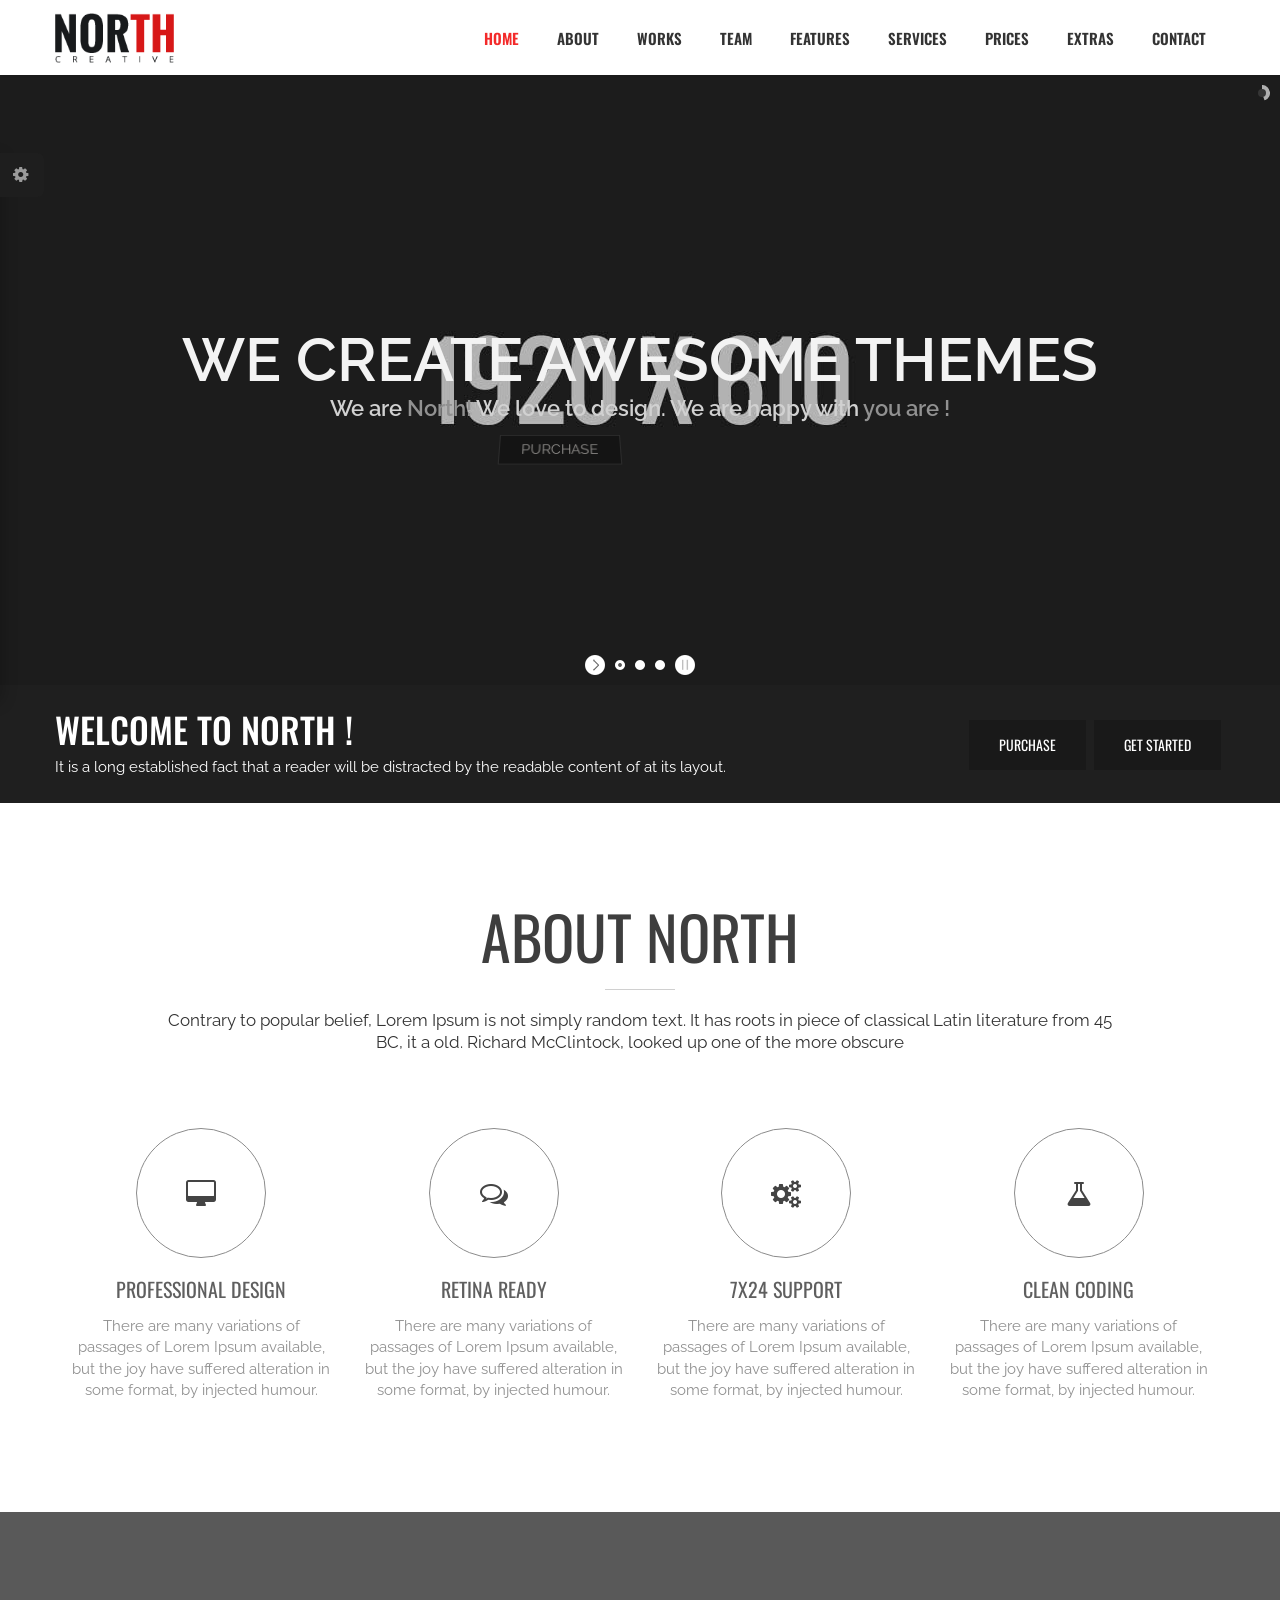
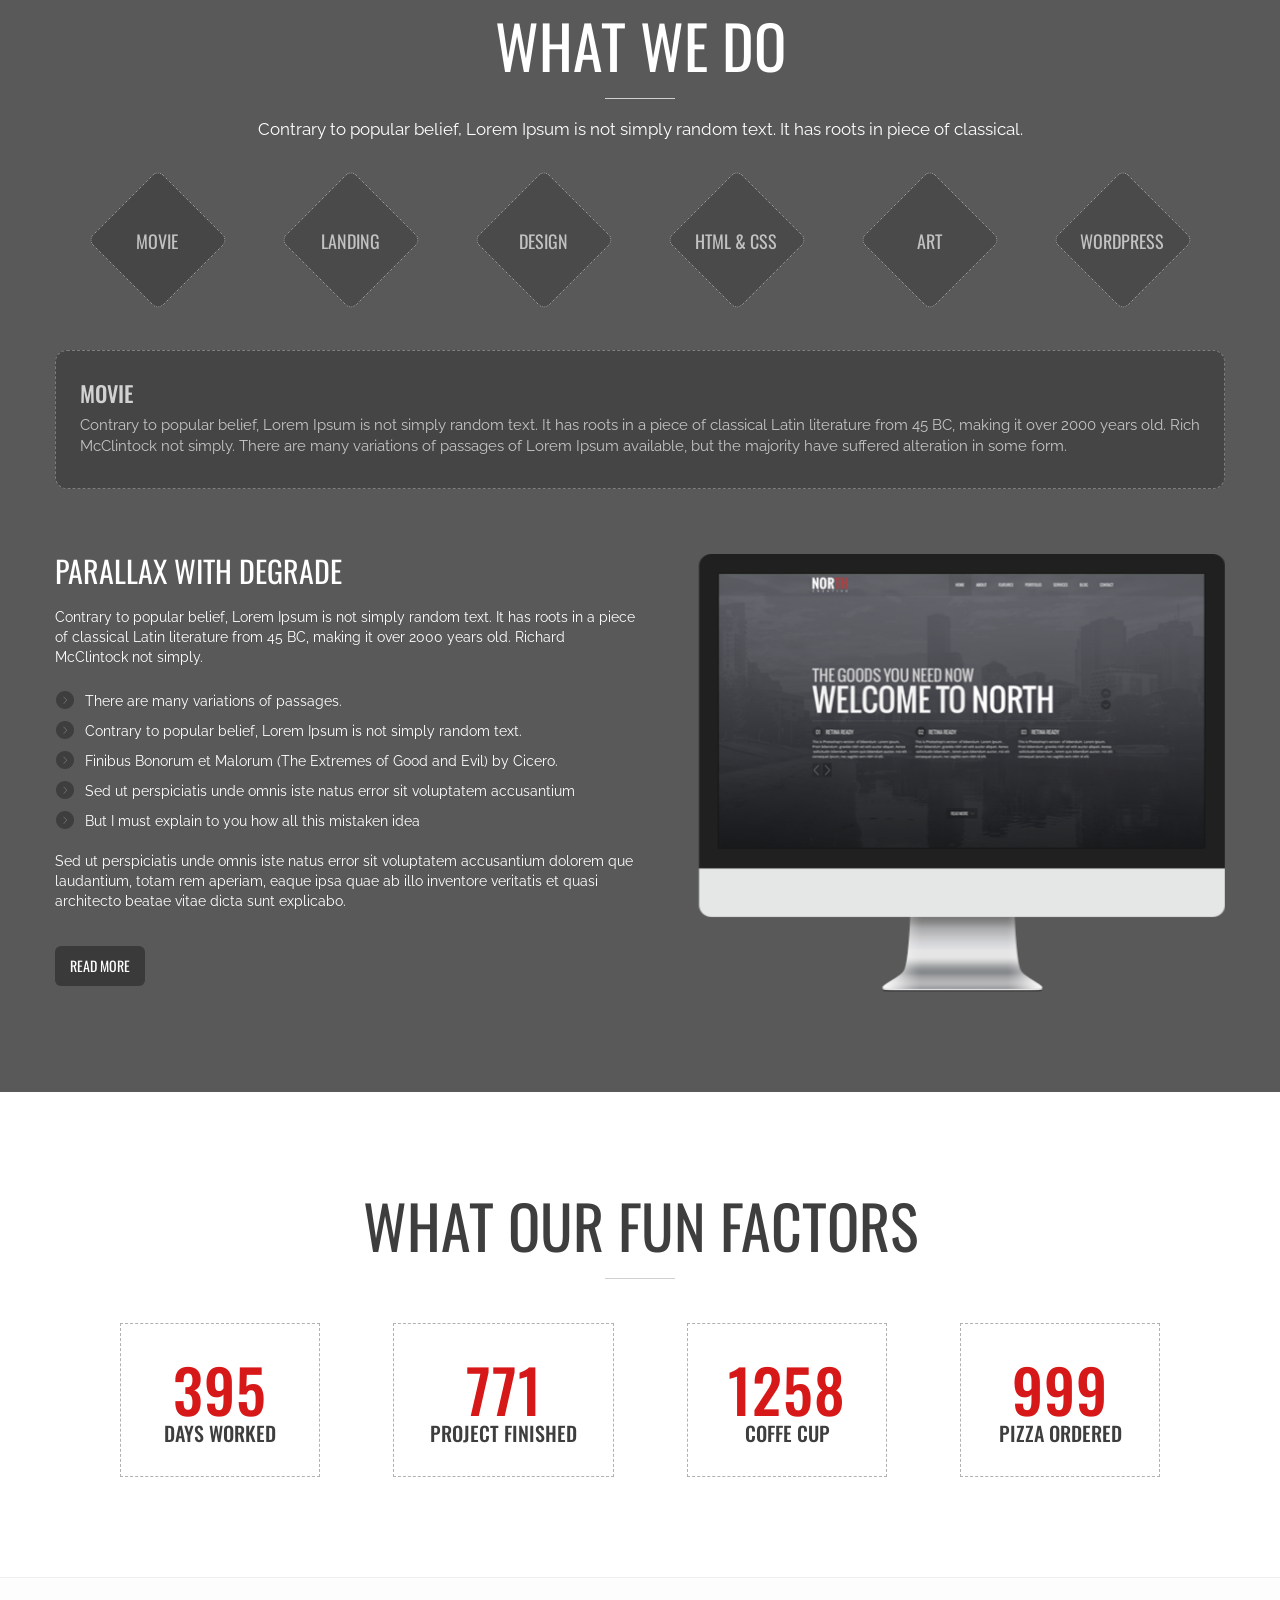
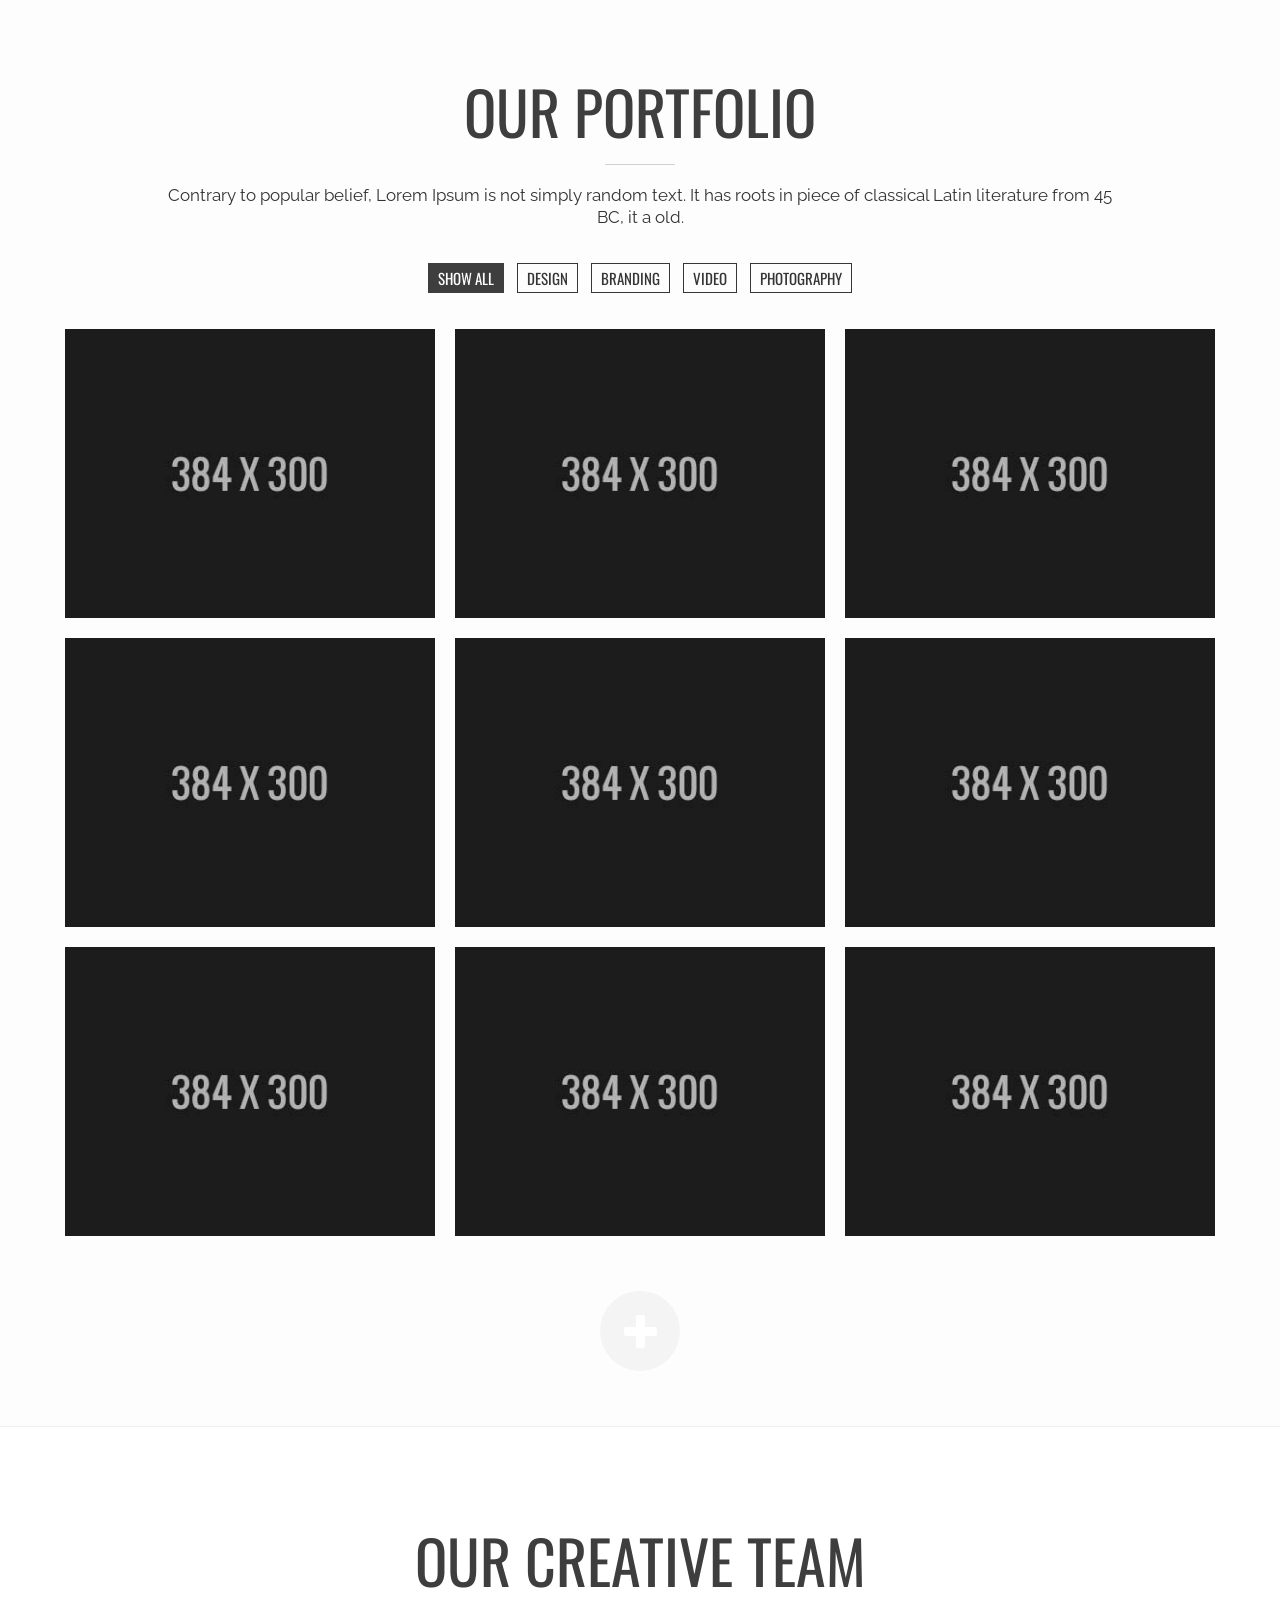
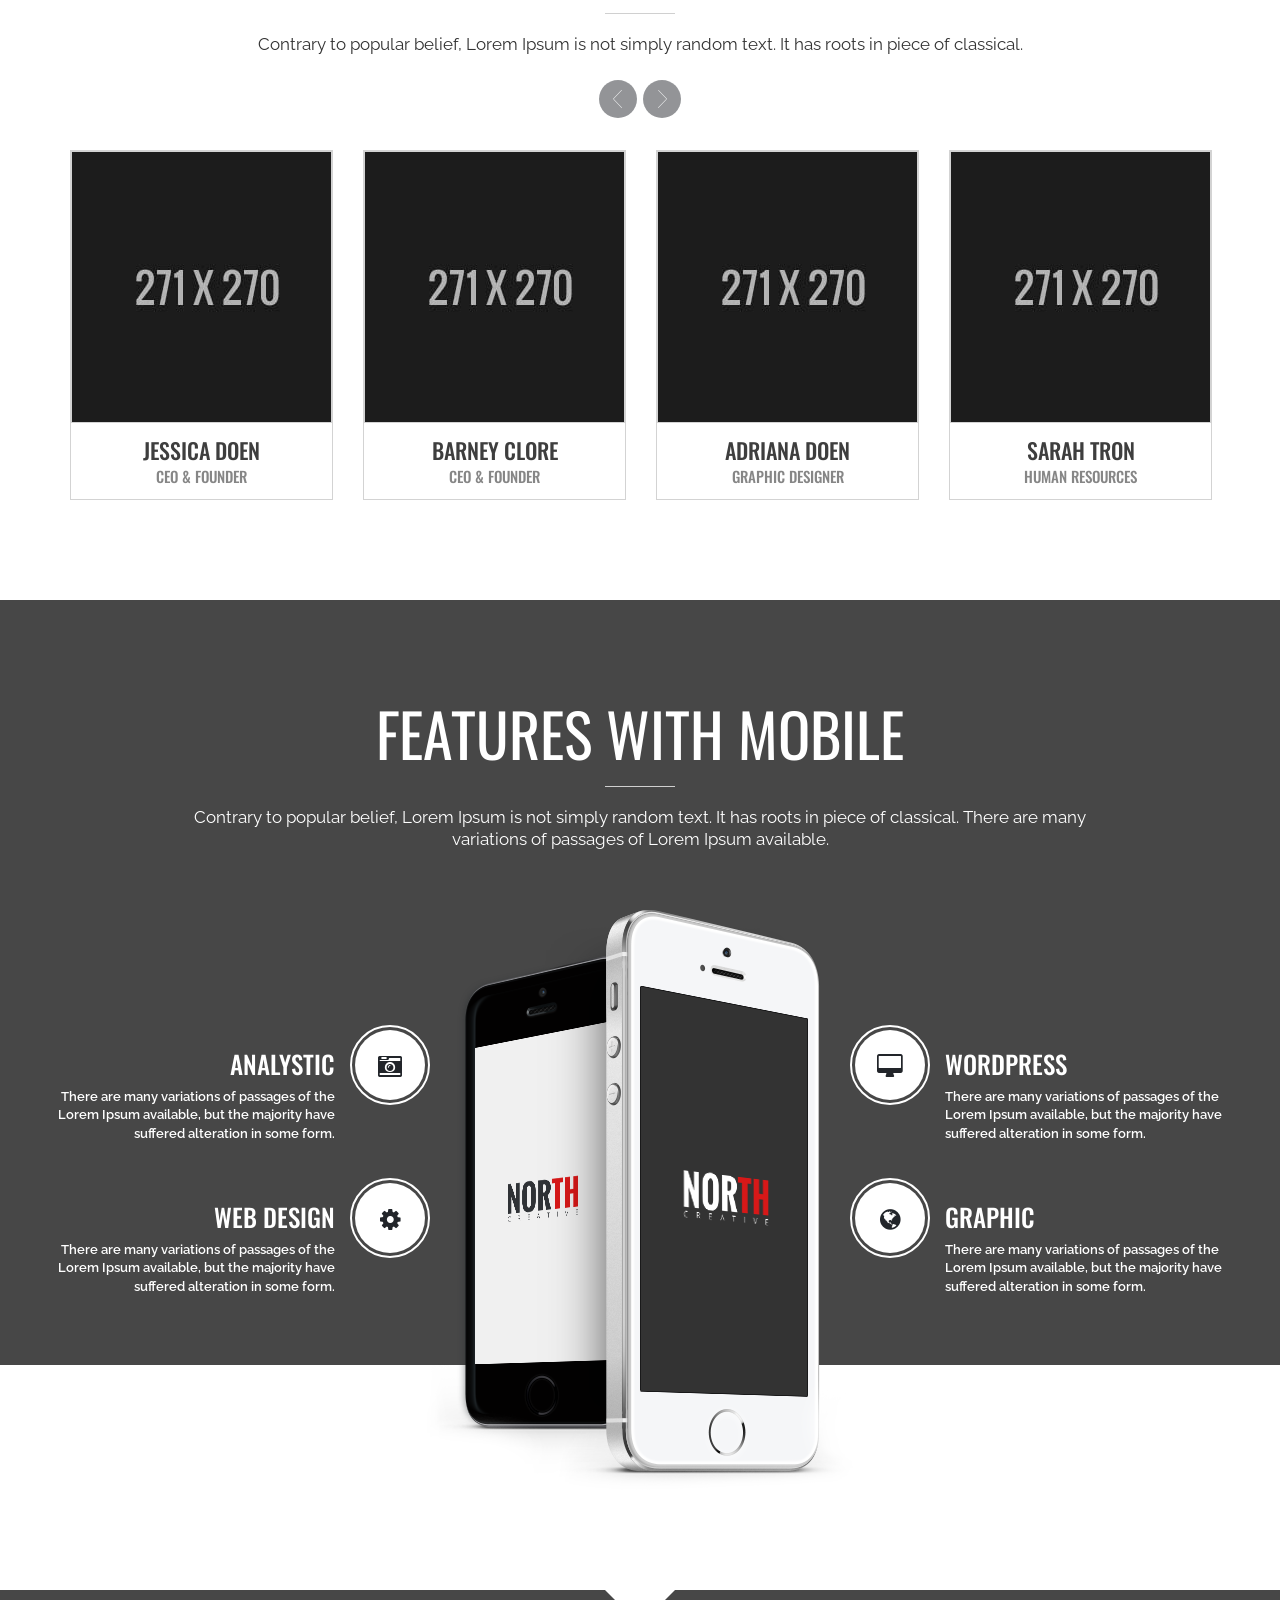
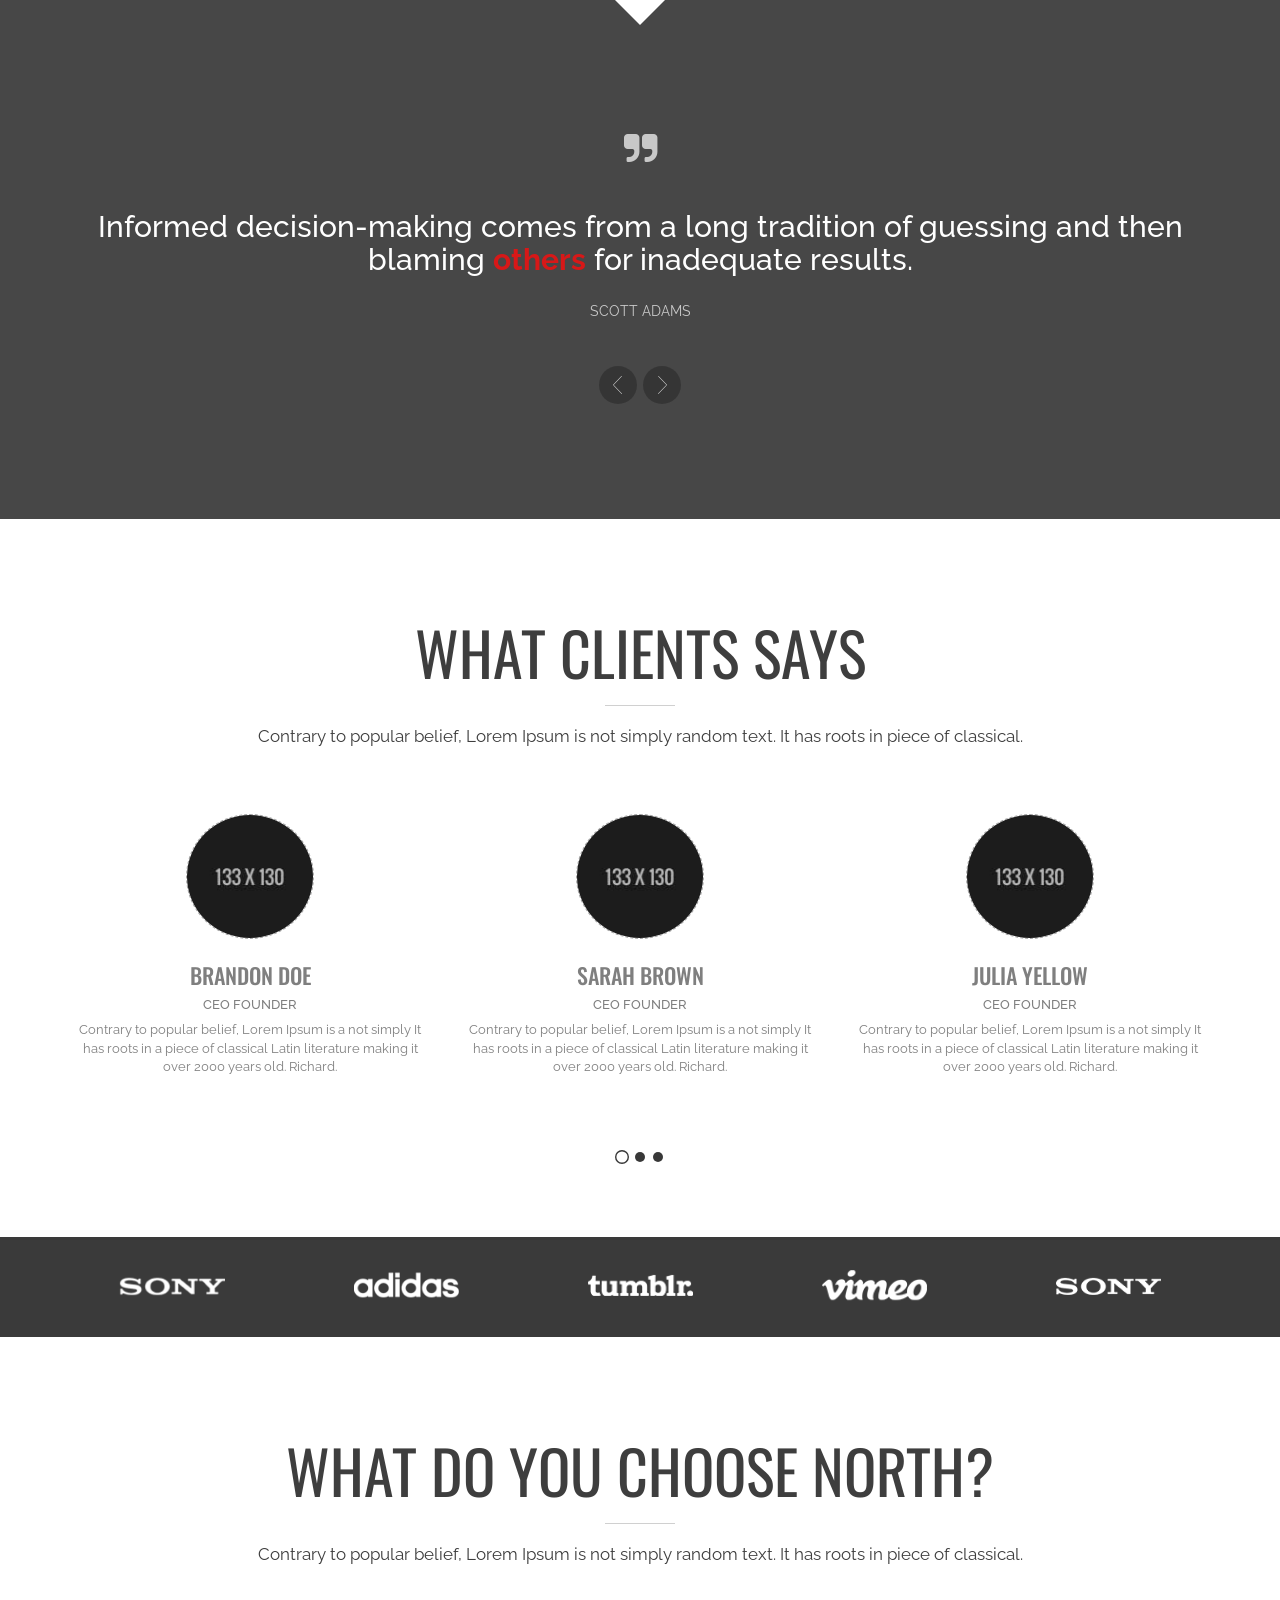
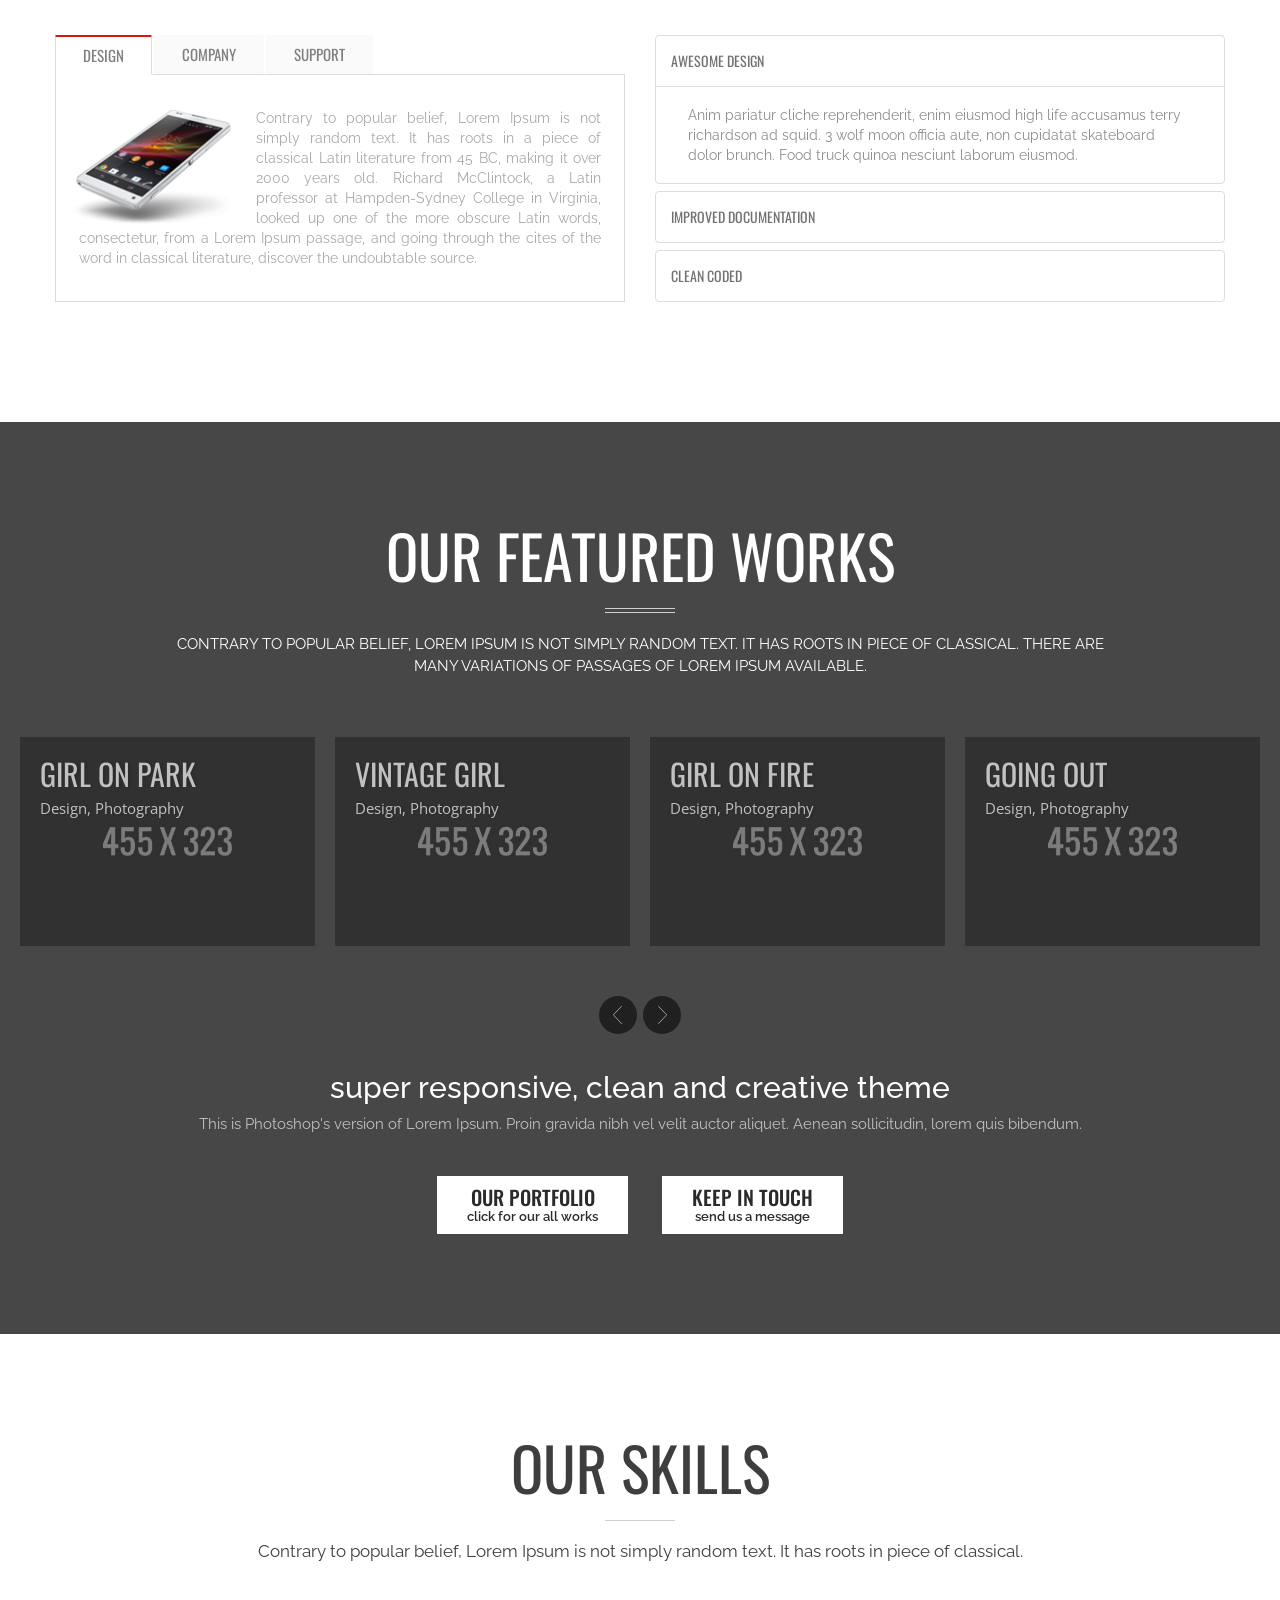
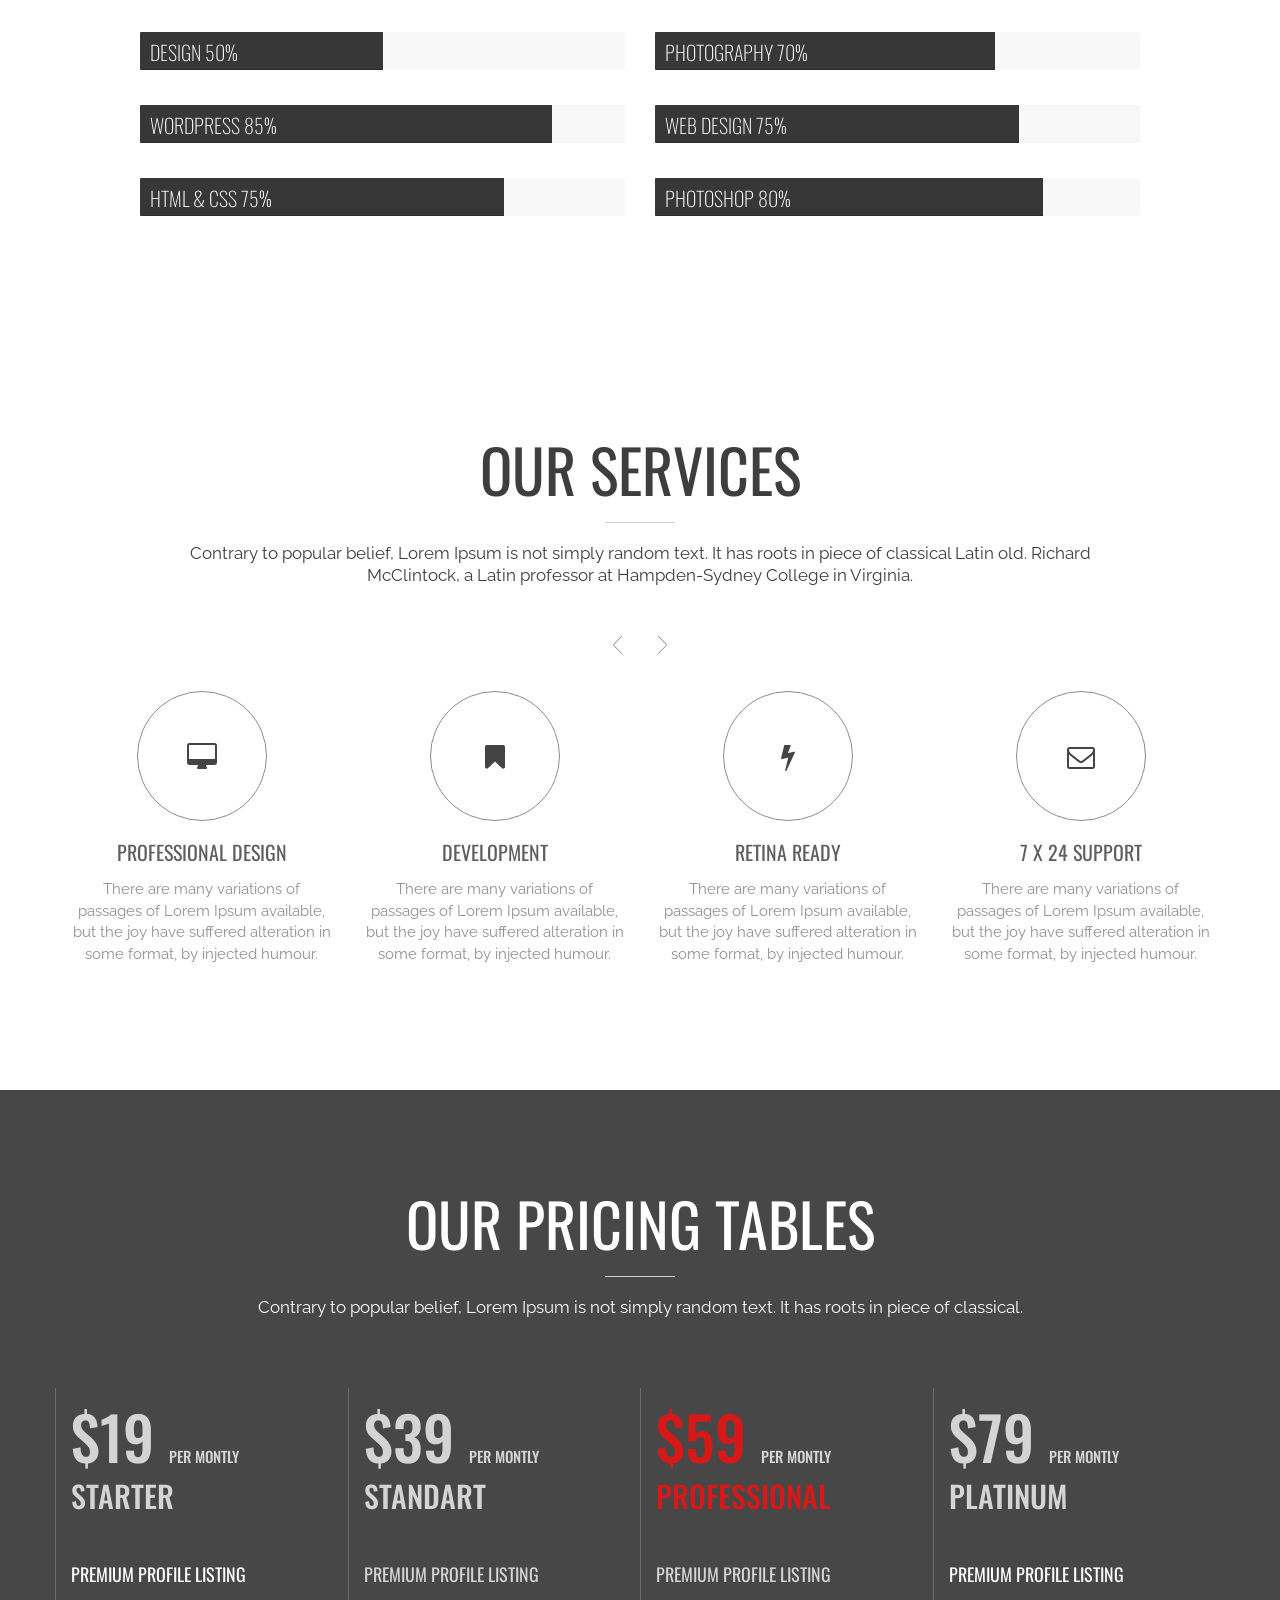
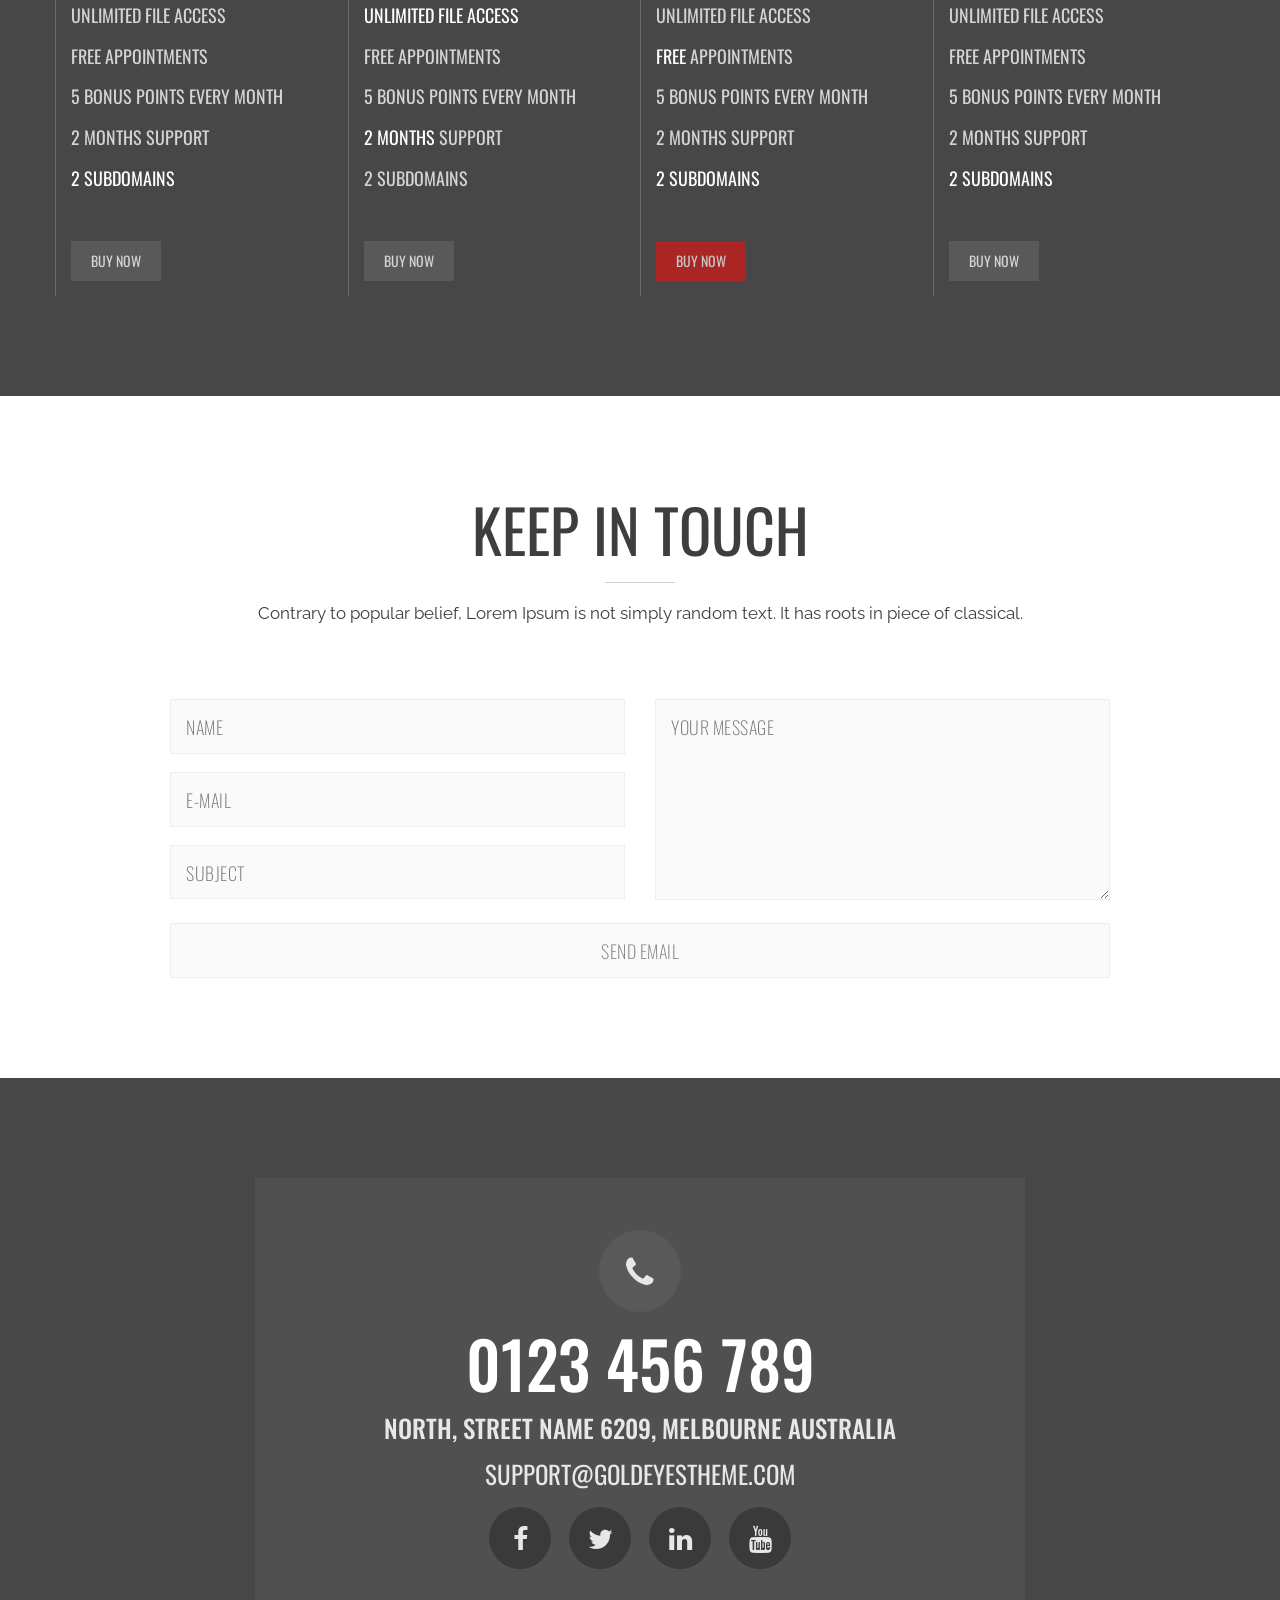
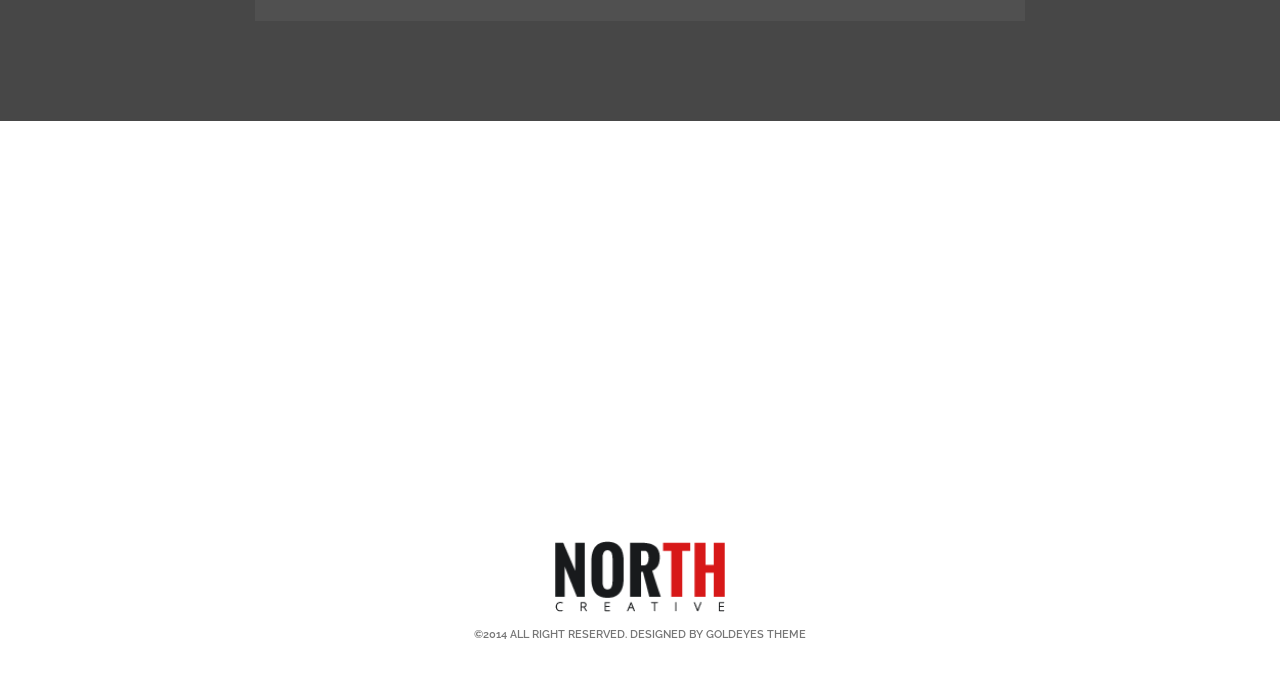
<file: site_new_static/index1.html>
<!DOCTYPE html>
<html lang="en" xmlns="http://www.w3.org/1999/xhtml">
<head>

    <meta charset="utf-8" />
    <title>NORTH OnePage HTML Theme</title>
    <meta name="description" content="" />
    <meta name="viewport" content="width=device-width, initial-scale=1.0, maximum-scale=1.0" />
    <!--Favicon -->
	<link rel="icon" type="image/png" href="images/favicon.png" />
		
	<!-- CSS Files -->

	<link rel="stylesheet" href="css/reset.css" />
	<link rel="stylesheet" href="css/animate.min.css" />
	<link rel="stylesheet" href="css/bootstrap.min.css" />
	<link rel="stylesheet" href="css/font-awesome.min.css" />
	<link rel="stylesheet" href="css/owl.carousel.css" />
	<link rel="stylesheet" href="css/socials.css" />
	<link rel="stylesheet" href="css/player/YTPlayer.css" />
	<link rel="stylesheet" href="css/magnific-popup.css" />
	<link rel="stylesheet" href="css/prettyPhoto.css" />
	<link rel="stylesheet" href="css/layerslider.css" />
	<!-- Page Styles -->
	<link rel="stylesheet" href="css/style.css" />
	<link rel="stylesheet" href="css/responsive.css" />
	<!-- End Page Styles -->

	<!-- Page Layout Color, night or dark -->
	<link id="changeable_tone" rel="stylesheet" href="css/dark.css" />
	<!-- End Page Layout Color -->

	<!-- Page Elements Color -->
	<link id="changeable_color" rel="stylesheet" href="css/colors/red.css" />
	<!-- End Page Elements Color -->

	<!-- Theme Panel -->
	<link rel="stylesheet" href="theme_panel/theme_panel.css" />
	<!-- End Theme Panel -->

	<!-- End CSS Files -->
 
</head>

<body class="parallax">

	<!-- Page Loader -->
	<section id="pageloader" class="white-bg">
		<div class="outter dark-border">
			<div class="mid dark-border"></div>
		</div>
	</section>

	<!-- Navigation -->
	<nav id="navigation-sticky" class="white-nav b-shadow">
		<!-- Navigation Inner -->
		<div class="nav-inner">
			<div class="logo">
				<!-- Navigation Logo Link -->
				<a href="#home" class="scroll">
					<!-- Your Logo -->
					<img src="images/logo-dark.png" class="site_logo" alt="North Logo"/>
				</a>
			</div>
			<!-- Mobile Menu Button -->
			<a class="mobile-nav-button colored"><i class="fa fa-bars"></i></a>
			<!-- Navigation Menu -->
			<div class="nav-menu clearfix semibold">
				<ul class="nav uppercase oswald">
					<li><a href="#home" class="scroll">home</a></li>
					<li class="dropdown-toggle nav-toggle" ><a href="#about" class="scroll">about<b data-toggle="dropdown"></b></a>
						<!-- DropDown Menu -->
						<ul class="dropdown-menu uppercase gray-border clearfix">
							<li><a href="#what-we-do" class="scroll">what we do</a></li>
							<li><a href="#facts" class="scroll">facts</a></li>
						</ul>
						<!-- End DropDown Menu -->
					</li>
					<li><a href="#portfolio" class="scroll">works</a></li>
					<li><a href="#team" class="scroll">team</a></li>
					<li class="dropdown-toggle nav-toggle" ><a href="#features" class="scroll">features<b data-toggle="dropdown"></b></a>
						<!-- DropDown Menu -->
						<ul class="dropdown-menu uppercase gray-border clearfix">
							<li><a href="#clients" class="scroll">clients</a></li>
							<li><a href="#featured-works" class="scroll">featured works</a></li>
							<li><a href="#skills" class="scroll">skills</a></li>
						</ul>
						<!-- End DropDown Menu -->
					</li>
					<li><a href="#services" class="scroll">services</a></li>
					<li><a href="#prices" class="scroll">prices</a></li>
					<li class="dropdown-toggle nav-toggle" ><a class="scroll">extras<b data-toggle="dropdown"></b></a>
						<!-- DropDown Menu -->
						<ul class="dropdown-menu uppercase gray-border clearfix">
							<li><a href="elements.html" class="ex-link">Elements</a></li>
							<li><a href="portfolio.html" class="ex-link">Single Portfolio</a></li>
							<li><a href="projects/project_01.html" class="ex-link">Project Style 1</a></li>
							<li><a href="projects/project_02.html" class="ex-link">Project Style 2</a></li>
							<li><a href="projects/project_03.html" class="ex-link">Project Style 3</a></li>
							<li><a href="blog/blog.html" class="ex-link">Blog Full Width</a></li>
							<li><a href="blog/blog_01.html" class="ex-link">Blog With Right Sidebar</a></li>
							<li><a href="blog/blog_02.html" class="ex-link">Blog With left Sidebar</a></li>
							<li><a href="blog/single_blog.html" class="ex-link">Blog Single</a></li>
						</ul>
						<!-- End DropDown Menu -->
					</li>
					<li><a href="#contact" class="scroll">contact</a></li>
				</ul>
			</div><!-- End Navigation Menu -->
		</div><!-- End Navigation Inner -->
	</nav><!-- End Navigation -->




	<!-- Home -->
	<section id="home" class="container relative">
		<!-- Slider Wrapper -->
		<div id="full-slider-wrapper">
			<!-- Layer Slider -->
			<div id="layerslider" style="width:100%; height:610px;">

				<!-- Slide -->
				<div class="ls-slide" data-ls="transition2d:5;timeshift:-1000;">
					<!-- Background -->
					<img src="images/slider/slidebg.jpg" class="ls-bg" alt="Slide background"/>
					<!-- Text -->
					<p class="ls-l text-type5 bigger uppercase semibold t-center" style="top:250px; left:50%; max-width:1170px;"
						data-ls="offsetxin:0; offsetyin:-200; delayin:1500; scalexin:1; scaleyin:1; offsetxout:0; offsetyout:0; durationout:1000; scalexout:0.5; scaleyout:0.5; transformoriginout:50% ">
						we create awesome themes
					</p>
					<!-- Text -->
					<p class="ls-l text-type6 semibold t-center" style="top:320px; left:50%; max-width:1170px;"
						data-ls="offsetxin:0; offsetyin:200; delayin:1500; scalexin:1; scaleyin:1; offsetxout:0; offsetyout:0; durationout:1000; scalexout:0.5; scaleyout:0.5; transformoriginout:50% ">
						We are <span class="gray-tone">North!</span> We love to design. We are happy with<span class="gray-tone"> you are !</span>
					</p>
					<!-- Button Ome -->
					<a href="#" target="_blank" class="ls-l home-button-1 uppercase" style="top:360px; left:500px;"
						data-ls="offsetxin:0; durationin:2000; delayin:2600; easingin:easeOutElastic; rotatexin:-90; transformoriginin:50% top 0; offsetxout:-200; durationout:1000;">
						purchase
					</a>
					<!-- Button Ome -->
					<a href="#about" target="_blank" class="ls-l home-button-1 scroll uppercase" style="top:360px; left:630px;"
						data-ls="offsetxin:0; durationin:2000; delayin:3000; easingin:easeOutElastic; rotatexin:-90; transformoriginin:50% top 0; offsetxout:-200; durationout:1000;">
						read more
					</a>
				</div>
				<!-- End Slide -->

				<!-- Slide -->
				<div class="ls-slide" data-ls="transition2d:5;timeshift:-1000;">
					<!-- Background -->
					<img src="images/slider/slidebg1.jpg" class="ls-bg" alt="Slide background"/>
					<!-- Image -->
					<img class="ls-l" src="images/slider/ipad.png" alt="" style="top:65px; left:30px; white-space: nowrap;"
						data-ls="offsetxin:-600; offsetyin:0; delayin:1220; scalexin:1; scaleyin:1; offsetxout:0; offsetyout:0; durationout:1000; transformoriginout:50% ">
					<!-- Image -->
					<img class="ls-l" src="images/slider/iphone.png" alt="" style="top:190px; left:270px; white-space: nowrap;"
						data-ls="offsetxin:0; offsetyin:600; delayin:1720; scalexin:1; scaleyin:1; offsetxout:0; offsetyout:0; durationout:1000; transformoriginout:50% ">
					<!-- Social Link -->
					<a href="#" target="_blank" class="ls-l social-icon facebook fa fa-facebook" style="top:170px; left:1175px; "
						data-ls="offsetxin:0; offsetyin:-50; delayin:2000; rotatein:-90; scalexin:3; scaleyin:3; transformoriginin:25% 25% 0; offsetxout:-50; rotateout:90; scalexout:0.5; scaleyout:0.5; ">
					</a>
					<!-- Social Link -->
					<a href="#" target="_blank" class="ls-l social-icon twitter fa fa-twitter" style="top:170px; left:1140px;"
						data-ls="offsetxin:0; offsetyin:-50; delayin:2100; rotatein:-90; scalexin:3; scaleyin:3; transformoriginin:25% 25% 0; offsetxout:-50; rotateout:90; scalexout:0.5; scaleyout:0.5; ">
					</a>
					<!-- Social Link -->
					<a href="#" target="_blank" class="ls-l social-icon pinterest fa fa-pinterest" style="top:170px; left:1105px;"
						data-ls="offsetxin:0; offsetyin:-50; delayin:2200; rotatein:-90; scalexin:3; scaleyin:3; transformoriginin:25% 25% 0; offsetxout:-50; rotateout:90; scalexout:0.5; scaleyout:0.5; ">
					</a>
					<!-- Social Link -->
					<a href="#" target="_blank" class="ls-l social-icon linkedin fa fa-linkedin" style="top:170px; left:1070px;"
						data-ls="offsetxin:0; offsetyin:-50; delayin:2200; rotatein:-90; scalexin:3; scaleyin:3; transformoriginin:25% 25% 0; offsetxout:-50; rotateout:90; scalexout:0.5; scaleyout:0.5; ">
					</a>
					<!-- Social Link -->
					<a href="#" target="_blank" class="ls-l social-icon google-plus fa fa-google-plus" style="top:170px; left:1035px;"
						data-ls="offsetxin:0; offsetyin:-50; delayin:2300; rotatein:-90; scalexin:3; scaleyin:3; transformoriginin:25% 25% 0; offsetxout:-50; rotateout:90; scalexout:0.5; scaleyout:0.5; ">
					</a>
					<!-- Text -->
					<p class="ls-l text-type1 oswald uppercase" style="top:210px; left:1010px;"
						data-ls="offsetxin:0; offsetyin:-200; delayin:1000; scalexin:1; scaleyin:1; offsetxout:0; offsetyout:0; durationout:1000; scalexout:0.5; scaleyout:0.5; transformoriginout:50% ">
						powerful code
					</p>
					<!-- Text -->
					<p class="ls-l text-type2 oswald uppercase" style="top:271px; left:792px;"
						data-ls="offsetxin:0; offsetyin:0; delayin:2200; scalexin:1; scaleyin:1; offsetxout:0; offsetyout:0; durationout:1000; scalexout:0.5; scaleyout:0.5; transformoriginout:50% ">
						with a
					</p>
					<!-- Text -->
					<p class="ls-l text-type3 oswald uppercase" style="top:248px; left:885px;"
						data-ls="offsetxin:200; offsetyin:0; delayin:1500; durationin:1500; scalexin:1; scaleyin:1; offsetxout:0; offsetyout:0; durationout:1000; scalexout:0.5; scaleyout:0.5; transformoriginout:50% ">
						stylish <span class="colored">design</span>
					</p>
					<!-- Text -->
					<p class="ls-l text-type4 uppercase t-right" style="top:325px; left:772px;"
						data-ls="offsetxin:0; offsetyin:200; delayin:2000; scalexin:1; scaleyin:1; offsetxout:0; offsetyout:0; durationout:1000; scalexout:0.5; scaleyout:0.5; transformoriginout:50% ">
						velit mauris egestas quam, ut aliqua massa nisl<br/> quis neque. Suspendisse in orci enim.
					</p>
					<!-- Button -->
					<a href="#" target="_blank" class="ls-l slide-button uppercase" style="top:375px; left:946px;"
						data-ls="offsetxin:0; durationin:2000; delayin:3000; easingin:easeOutElastic; rotatexin:-90; transformoriginin:50% top 0; offsetxout:-200; durationout:1000;">
						purchase
					</a>
					<!-- Button -->
					<a href="#about" class="ls-l slide-button uppercase scroll" style="top:375px; left:1076px;"
						data-ls="offsetxin:0; durationin:2000; delayin:3500; easingin:easeOutElastic; rotatexin:-90; transformoriginin:50% top 0; offsetxout:-200; durationout:1000;">
						read more
					</a>
					<!-- Image -->
					<img class="ls-l" src="images/slider/icon.png" style="top:0; left:46.5%; white-space: nowrap;" alt=""
						data-ls="offsetxin:0; offsetyin:-256; delayin:3700; durationin:1500; scalexin:1; scaleyin:1; offsetxout:0; easingin:easeInOutElastic; offsetyout:0; durationout:1000; scalexout:0.5; scaleyout:0.5; transformoriginout:50% ">
					<!-- Image -->
					<img class="ls-l" src="images/slider/icon1.png" style="top:0; left:52%; white-space: nowrap;" alt=""
						data-ls="offsetxin:0; offsetyin:-256; delayin:4200; durationin:1500; scalexin:1; scaleyin:1; offsetxout:0; easingin:easeInOutElastic; offsetyout:0; durationout:1000; scalexout:0.5; scaleyout:0.5; transformoriginout:50% ">
				</div>
				<!-- End Slide -->

				<!-- Slide -->
				<div class="ls-slide" data-ls="transition2d:5;timeshift:-1000;">
					<!-- Background -->
					<img src="images/slider/slidebg2.jpg" class="ls-bg" alt="Slide background"/>
					<!-- Text -->
					<p class="ls-l text-type7 normal flower t-left" style="top:230px; left:0; max-width:600px;"
						data-ls="offsetxin:0; offsetyin:-200; delayin:1500; scalexin:1; scaleyin:1; offsetxout:0; offsetyout:0; durationout:1000; scalexout:0.5; scaleyout:0.5; transformoriginout:50% ">
						Retina ready, responsive <span class="colored">design</span>
					</p>
					<!-- Text -->
					<p class="ls-l text-type8 normal raleway t-left" style="top:285px; left:0;"
						data-ls="offsetxin:0; offsetyin:200; delayin:1500; scalexin:1; scaleyin:1; offsetxout:0; offsetyout:0; durationout:1000; scalexout:0.5; scaleyout:0.5; transformoriginout:50% ">
						This is Photoshop's version  of Lorem Ipsum. Proin gravida nibh vel velit auctor aliquet.<br/> Aenean sollicitudin, lorem quis bibendum auctor.
					</p>
					<!-- Button Ome -->
					<a href="#" target="_blank" class="ls-l slide-button uppercase" style="top:335px; left:0;"
						data-ls="offsetxin:0; durationin:2000; delayin:2600; easingin:easeOutElastic; rotatexin:-90; transformoriginin:50% top 0; offsetxout:-200; durationout:1000;">
						purchase
					</a>
					<!-- Button Ome -->
					<a href="#about" class="ls-l slide-button uppercase scroll" style="top:335px; left:125px;"
						data-ls="offsetxin:0; durationin:2000; delayin:3000; easingin:easeOutElastic; rotatexin:-90; transformoriginin:50% top 0; offsetxout:-200; durationout:1000;">
						read more
					</a>
				</div>
				<!-- End Slide -->
				
			</div><!-- End Layer Slider -->
		</div><!-- End Slider Wrapper -->
	</section><!-- End Home Section -->




	<!-- Page Content -->
	<section class="page-content black-bg">
		<!-- Inner -->
		<div class="page-content-inner clearfix">

			<!-- Content Left -->
			<div class="content-left white">
				<!-- Header -->
				<h1 class="content-head oswald uppercase">
					welcome to north ! 
				</h1>
				<!-- Description -->
				<p class="content-text">
					It is a long established fact that a reader will be distracted by the readable content of at its layout. 
				</p>

			</div>
			<!-- End Content Left -->

			<!-- Content Right -->
			<div class="content-right white">
				
				<!-- Button One -->
				<a href="#" target="_blank" class="page-content-button oswald uppercase white">
					Purchase
				</a>

				<!-- Button One -->
				<a href="#about" class="page-content-button oswald uppercase white scroll">
					get started
				</a>

			</div>
			<!-- End Content Right -->

		</div><!-- End Inner -->
	</section><!-- End Page Content -->




	<!-- About Section -->
	<section id="about" class="container">
		<!-- About Inner -->
		<div class="inner about">
			<!-- Header -->
			<h1 class="header uppercase dark oswald animated" data-animation="fadeIn" data-animation-delay="100">
				about north
			</h1>
			<!-- Header Strip(s) -->
			<div class="header-strips-one animated" data-animation="fadeIn" data-animation-delay="100"></div>
			<!-- Header Description -->
			<h2 class="description normal animated" data-animation="fadeIn" data-animation-delay="100">
				Contrary to popular belief, Lorem Ipsum is not simply random text. It has roots in piece of classical Latin literature from 45 BC, it a old. Richard McClintock, looked up one of the more obscure
			</h2>

			<!-- About Boxes -->
			<div class="about-boxes clearfix t-center">

				<!-- About Box -->
				<div class="col-xs-3 about-box animated" data-animation="fadeIn" data-animation-delay="300">

					<!-- About Icon -->
					<a class="about-icon">
						<i class="fa fa-desktop"></i>
					</a>

					<!-- About Box Header -->
					<h3 class="uppercase normal oswald">
						professional design
					</h3>

					<!-- About Box Description -->
					<p class="normal">
						There are many variations of passages of Lorem Ipsum available, but the joy have suffered alteration in some format, by injected humour.
					</p>

				</div>
				<!-- End About Box -->

				<!-- About Box -->
				<div class="col-xs-3 about-box animated" data-animation="fadeIn" data-animation-delay="500">

					<!-- About Icon -->
					<a class="about-icon">
						<i class="fa fa-comments-o"></i>
					</a>

					<!-- About Box Header -->
					<h3 class="uppercase normal oswald">
						retina ready
					</h3>

					<!-- About Box Description -->
					<p class="normal">
						There are many variations of passages of Lorem Ipsum available, but the joy have suffered alteration in some format, by injected humour.
					</p>

				</div>
				<!-- End About Box -->

				<!-- About Box -->
				<div class="col-xs-3 about-box animated" data-animation="fadeIn" data-animation-delay="700">

					<!-- About Icon -->
					<a class="about-icon">
						<i class="fa fa-gears"></i>
					</a>

					<!-- About Box Header -->
					<h3 class="uppercase normal oswald">
						7x24 support
					</h3>

					<!-- About Box Description -->
					<p class="normal">
						There are many variations of passages of Lorem Ipsum available, but the joy have suffered alteration in some format, by injected humour.
					</p>

				</div>
				<!-- End About Box -->

				<!-- About Box -->
				<div class="col-xs-3 about-box animated" data-animation="fadeIn" data-animation-delay="900">

					<!-- About Icon -->
					<a class="about-icon">
						<i class="fa fa-flask"></i>
					</a>

					<!-- About Box Header -->
					<h3 class="uppercase normal oswald">
						clean coding
					</h3>

					<!-- About Box Description -->
					<p class="normal">
						There are many variations of passages of Lorem Ipsum available, but the joy have suffered alteration in some format, by injected humour.
					</p>

				</div>
				<!-- End About Box -->

			</div><!-- End About Boxes -->
		</div><!-- End About Inner -->
	</section><!-- About Section -->






	<!-- What We Do Section -->
	<section id="what-we-do" class="container soft-bg parallax1">
		<!-- What We Do Inner -->
		<div class="inner what-we-do">
			<!-- Header -->
			<h1 class="header white uppercase dark oswald">
				what we do
			</h1>
			<!-- Header Strip(s) -->
			<div class="header-strips-one"></div>
			<!-- Header Description -->
			<h2 class="description white">
				Contrary to popular belief, Lorem Ipsum is not simply random text. It has roots in piece of classical.
			</h2>

			<div class="fullwidth relative t-center">
				<!-- Filters -->
				<div id="w-options" class="filter-menu fullwidth">
					<ul id="w-filters" class="w-option-set relative normal oswald uppercase" data-option-key="filter">
						<li class="animated" data-animation="flipInY" data-animation-delay="100"><a class="soft-bg-icons selected" href="#filter" data-option-value=".movie"><span>movie</span></a></li>
						<li class="animated" data-animation="flipInY" data-animation-delay="300"><a class="soft-bg-icons" href="#filter" data-option-value=".landing"><span>landing</span></a></li>
						<li class="animated" data-animation="flipInY" data-animation-delay="500"><a class="soft-bg-icons" href="#filter" data-option-value=".design"><span>design</span></a></li>
						<li class="animated" data-animation="flipInY" data-animation-delay="700"><a class="soft-bg-icons" href="#filter" data-option-value=".html"><span>html & css</span></a></li>
						<li class="animated" data-animation="flipInY" data-animation-delay="900"><a class="soft-bg-icons" href="#filter" data-option-value=".art"><span>art</span></a></li>
						<li class="animated" data-animation="flipInY" data-animation-delay="1100"><a class="soft-bg-icons" href="#filter" data-option-value=".wordpress"><span>wordpress</span></a></li>
					</ul>
				</div>

				<!-- Items -->
				<div class="w-items t-left">

					<!-- Item -->
					<div class="w-item white movie">
						<!-- Item Header -->
						<h1 class="oswald uppercase">
							Movie
						</h1>
						<!-- Item Description -->
						<p class="normal">
							Contrary to popular belief, Lorem Ipsum is not simply random text. It has roots in a piece of classical Latin literature from 45 BC, making it over 2000 years old. Rich McClintock not simply. There are many variations of passages of Lorem Ipsum available, but the majority have suffered alteration in some form.
						</p>
					</div>
					<!-- End Item -->

					<!-- Item -->
					<div class="w-item white landing">
						<!-- Item Header -->
						<h1 class="oswald uppercase">
							Landing
						</h1>
						<!-- Item Description -->
						<p class="normal">
							There are many variations of passages of Lorem Ipsum available, but the majority have suffered alteration in some form, by injected humour, or randomised words which don't look even snormally believable. If you are going to use a passage of Lorem Ipsum, you need to be sure there isn't anything embarrassing hidden in the middle of text. All the Lorem Ipsum generators on the Internet tend to repeat predefined chunks as necessary, making this the first true generator on the Internet. It uses a dictionary of over 200 Latin words, combined with a handful of model sentence structures, to generate Lorem Ipsum which looks reasonable. The generated Lorem Ipsum is therefore always free from repetition, injected humour, or non-characteristic words etc.
						</p>
					</div>
					<!-- End Item -->

					<!-- Item -->
					<div class="w-item white design">
						<!-- Item Header -->
						<h1 class="oswald uppercase">
							Design
						</h1>
						<!-- Item Description -->
						<p class="normal">
							It is a long established fact that a reader will be distracted by the readable content of a page when looking at its layout. The point of using Lorem Ipsum is that it has a more-or-less normal distribution of letters, as opposed to using 'Content here, content here', making it look like readable English.
						</p>
					</div>
					<!-- End Item -->

					<!-- Item -->
					<div class="w-item white html">
						<!-- Item Header -->
						<h1 class="oswald uppercase">
							html & css
						</h1>
						<!-- Item Description -->
						<p class="normal">
							Lorem Ipsum is simply dummy text of the printing and typesetting industry. Lorem Ipsum has been the industry's standard dummy text ever since the 1500s, when an unknown printer took a galley of type and scrambled it to make a type specimen book. It has survived not only five centuries, but also the leap into electronic typesetting, 
						</p>
					</div>
					<!-- End Item -->

					<!-- Item -->
					<div class="w-item white art">
						<!-- Item Header -->
						<h1 class="oswald uppercase">
							Art
						</h1>
						<!-- Item Description -->
						<p class="normal">
							Lorem ipsum dolor sit amet, consectetur adipisicing elit, sed do eiusmod tempor incididunt ut labore et dolore magna aliqua. Ut enim ad minim veniam, quis nostrud exercitation ullamco laboris nisi ut aliquip ex ea commodo consequat. Duis aute irure dolor in reprehenderit in voluptate velit esse cillum dolore eu fugiat nulla pariatur. Excepteur sint occaecat cupidatat non proident, sunt in culpa qui officia deserunt mollit anim id est laborum
						</p>
					</div>
					<!-- End Item -->

					<!-- Item -->
					<div class="w-item white wordpress">
						<!-- Item Header -->
						<h1 class="oswald uppercase">
							Wordpress
						</h1>
						<!-- Item Description -->
						<p class="normal">
							Contrary to popular belief, Lorem Ipsum is not simply random text. It has roots in a piece of classical Latin literature from 45 BC, making it over 2000 years old. Rich McClintock not simply. There are many variations of passages of Lorem Ipsum available, but the majority have suffered alteration in some form.
						</p>
					</div>
					<!-- End Item -->

				</div><!-- End Items -->

				<!-- What We Do Second Area -->
				<div class="w-second-area fullwidth clearfix">
					<!-- Left -->
					<div class="col-xs-6 w-left t-left no-padding animated" data-animation="fadeInLeft" data-animation-delay="0">
						<!-- Mini Header -->
						<h1 class="mini-header uppercase oswald white normal no-margin">
							parallax with degrade
						</h1>

						<!-- Description -->
						<p class="white normal">
							Contrary to popular belief, Lorem Ipsum is not simply random text. It has roots in a piece of classical Latin literature from 45 BC, making it over 2000 years old. Richard McClintock not simply.
						</p>

						<!-- List Area -->
						<ul class="w-descs white normal">

							<!-- List -->
							<li>
								<!-- Icon -->
								<i class="list"></i>
								<!-- Description -->
								There are many variations of passages.
							</li>

							<!-- List -->
							<li>
								<!-- Icon -->
								<i class="list"></i>
								<!-- Description -->
								Contrary to popular belief, Lorem Ipsum is not simply random text.
							</li>

							<!-- List -->
							<li>
								<!-- Icon -->
								<i class="list"></i>
								<!-- Description -->
								Finibus Bonorum et Malorum (The Extremes of Good and Evil) by Cicero.
							</li>

							<!-- List -->
							<li>
								<!-- Icon -->
								<i class="list"></i>
								<!-- Description -->
								Sed ut perspiciatis unde omnis iste natus error sit voluptatem accusantium
							</li>

							<!-- List -->
							<li>
								<!-- Icon -->
								<i class="list"></i>
								<!-- Description -->
								But I must explain to you how all this mistaken idea
							</li>
							
						</ul>
						<!-- End List Area -->

						<!-- Description -->
						<p class="white normal">
							Sed ut perspiciatis unde omnis iste natus error sit voluptatem accusantium dolorem que laudantium, totam rem aperiam, eaque ipsa quae ab illo inventore veritatis et quasi architecto beatae vitae dicta sunt explicabo.
						</p>

						<!-- More Button -->
						<a href="#" target="_blank" class="uppercase normal oswald white dark-bg button">
							read more
						</a>

					</div>
					<!-- End Left -->

					<!-- Right -->
					<div class="col-xs-6 w-right t-right no-padding animated" data-animation="fadeInRight" data-animation-delay="0">
						<!-- Mac Image -->
						<img src="images/mac.png" alt="North Preview"/>
					</div>
					<!-- End Right -->

				</div><!-- End Second Area -->
			</div><!-- End Boxes Area -->
		</div><!-- End What We Do Inner -->
	</section><!-- End What We Do Section -->






	<!-- Facts -->
	<section id="facts">
		<!-- Inner -->
		<div class="inner">
			<!-- Header -->
			<h1 class="header dark uppercase dark oswald">
				what our fun factors
			</h1>
			<!-- Header Strip(s) -->
			<div class="header-strips-one"></div>
			<!-- Facts -->
			<div class="facts colored t-center oswald uppercase">

				<!-- Fact -->
				<div class="fact" data-perc="640">
					<!-- Fact Tag -->
					<h1 class="factor"></h1>
					<!-- Fact Name -->
					<h3>
						days worked
					</h3>
				</div>
				<!-- End Fact -->

				<!-- Fact -->
				<div class="fact" data-perc="1250">
					<!-- Fact Tag -->
					<h1 class="factor"></h1>
					<!-- Fact Name -->
					<h3>
						project finished
					</h3>
				</div>
				<!-- End Fact -->

				<!-- Fact -->
				<div class="fact" data-perc="2040">
					<!-- Fact Tag -->
					<h1 class="factor"></h1>
					<!-- Fact Name -->
					<h3>
						coffe cup
					</h3>
				</div>
				<!-- End Fact -->

				<!-- Fact -->
				<div class="fact" data-perc="1620">
					<!-- Fact Tag -->
					<h1 class="factor"></h1>
					<!-- Fact Name -->
					<h3>
						pizza ordered
					</h3>
				</div>
				<!-- End Fact -->

			</div><!-- End Facts -->
		</div><!-- End Inner -->
	</section><!-- End Facts Section -->






	<!-- Portfolio Section -->
	<section id="portfolio" class="container gray-bg">
		<!-- Portfolio Inner -->
		<div class="inner portfolio">
			<!-- Header -->
			<h1 class="header uppercase dark oswald">
				our portfolio
			</h1>
			<!-- Header Strip(s) -->
			<div class="header-strips-one"></div>
			<!-- Header Description -->
			<h2 class="description">
				Contrary to popular belief, Lorem Ipsum is not simply random text. It has roots in piece of classical Latin literature from 45 BC, it a old.
			</h2>
		</div><!-- End Portfolio Inner -->

		<div class="portfolio boxed t-center relative">

			<!-- Filters -->
			<div id="options" class="filter-menu fullwidth">
				<ul id="filters" class="option-set relative normal oswald uppercase" data-option-key="filter">
					<li><a href="#filter" data-option-value="*" class="selected">show all</a></li>
					<li><a href="#filter" data-option-value=".design"><span>design</span></a></li>
					<li><a href="#filter" data-option-value=".branding"><span>branding</span></a></li>
					<li><a href="#filter" data-option-value=".video"><span>video</span></a></li>
					<li><a href="#filter" data-option-value=".photography"><span>photography</span></a></li>
				</ul>
			</div>

			<!-- Portfolio Items -->
			<div class="portfolio-items t-center">

				<!-- Item -->
				<div class="item boxed-item col-xs-4 branding">
					<!-- Item Inner -->
					<div class="item-inner">
						<!-- Item Link -->
						<a href="projects/project_02.html" class="work-image ex-link">
							<!-- Item Image -->
							<img src="images/portfolio/015.jpg" alt="" />
							<!-- Item Details -->
							<div class="item-details">
								<!-- Item Header -->
								<h1 class="oswald uppercase white">
									Red Paint
								</h1>
								<!-- Item Strips -->
								<span class="portfolio-strips"></span>
								<!-- Item Description -->
								<p class="oswald uppercase">
									branding
								</p>
							</div>
							<!-- End Item Details -->
						</a>
						<!-- End Item Link -->
					</div>
					<!-- End Item Inner -->
				</div>
				<!-- End Item -->


				<!-- Item -->
				<div class="item boxed-item col-xs-4 video branding photography">
					<!-- Item Inner -->
					<div class="item-inner">
						<!-- Item Link -->
						<a href="images/project/02.jpg" data-rel="prettyPhoto[portfolio]" class="work-image">
							<!-- Item Image -->
							<img src="images/portfolio/001.jpg" alt="" />
							<!-- Item Details -->
							<div class="item-details">
								<!-- Item Header -->
								<h1 class="oswald uppercase white">
									Red & Gray
								</h1>
								<!-- Item Strips -->
								<span class="portfolio-strips"></span>
								<!-- Item Description -->
								<p class="oswald uppercase">
									video, photography
								</p>
							</div>
							<!-- End Item Details -->
						</a>
						<!-- End Item Link -->
					</div>
					<!-- End Item Inner -->
				</div>
				<!-- End Item -->


				<!-- Item -->
				<div class="item boxed-item col-xs-4 branding design">
					<!-- Item Inner -->
					<div class="item-inner">
						<!-- Item Link -->
						<a href="projects/project_02.html" class="work-image ex-link">
							<!-- Item Image -->
							<img src="images/portfolio/008.jpg" alt="" />
							<!-- Item Details -->
							<div class="item-details">
								<!-- Item Header -->
								<h1 class="oswald uppercase white">
									Music
								</h1>
								<!-- Item Strips -->
								<span class="portfolio-strips"></span>
								<!-- Item Description -->
								<p class="oswald uppercase">
									design
								</p>
							</div>
							<!-- End Item Details -->
						</a>
						<!-- End Item Link -->
					</div>
					<!-- End Item Inner -->
				</div>
				<!-- End Item -->


				<!-- Item -->
				<div class="item boxed-item col-xs-4 photography">
					<!-- Item Inner -->
					<div class="item-inner">
						<!-- Item Link -->
						<a href="projects/project_02.html" class="work-image ex-link">
							<!-- Item Image -->
							<img src="images/portfolio/012.jpg" alt="" />
							<!-- Item Details -->
							<div class="item-details">
								<!-- Item Header -->
								<h1 class="oswald uppercase white">
									forest
								</h1>
								<!-- Item Strips -->
								<span class="portfolio-strips"></span>
								<!-- Item Description -->
								<p class="oswald uppercase">
									design
								</p>
							</div>
							<!-- End Item Details -->
						</a>
						<!-- End Item Link -->
					</div>
					<!-- End Item Inner -->
				</div>
				<!-- End Item -->


				<!-- Item -->
				<div class="item boxed-item col-xs-4 video branding photography">
					<!-- Item Inner -->
					<div class="item-inner">
						<!-- Item Link -->
						<a href="projects/project_03.html" class="work-image ex-link">
							<!-- Item Image -->
							<img src="images/portfolio/004.jpg" alt="" />
							<!-- Item Details -->
							<div class="item-details">
								<!-- Item Header -->
								<h1 class="oswald uppercase white">
									Street
								</h1>
								<!-- Item Strips -->
								<span class="portfolio-strips"></span>
								<!-- Item Description -->
								<p class="oswald uppercase">
									video, branding
								</p>
							</div>
							<!-- End Item Details -->
						</a>
						<!-- End Item Link -->
					</div>
					<!-- End Item Inner -->
				</div>
				<!-- End Item -->


				<!-- Item -->
				<div class="item boxed-item col-xs-4 photography design">
					<!-- Item Inner -->
					<div class="item-inner">
						<!-- Item Link -->
						<a href="http://vimeo.com/71319358" data-rel="prettyPhoto[portfolio]" class="work-image">
							<!-- Item Image -->
							<img src="images/portfolio/005.jpg" alt="" />
							<!-- Item Details -->
							<div class="item-details">
								<!-- Item Header -->
								<h1 class="oswald uppercase white">
									tennis
								</h1>
								<!-- Item Strips -->
								<span class="portfolio-strips"></span>
								<!-- Item Description -->
								<p class="oswald uppercase">
									photography, design
								</p>
							</div>
							<!-- End Item Details -->
						</a>
						<!-- End Item Link -->
					</div>
					<!-- End Item Inner -->
				</div>
				<!-- End Item -->


				<!-- Item -->
				<div class="item boxed-item col-xs-4 branding video">
					<!-- Item Inner -->
					<div class="item-inner">
						<!-- Item Link -->
						<a href="projects/project_01.html" class="work-image ex-link">
							<!-- Item Image -->
							<img src="images/portfolio/013.jpg" alt="" />
							<!-- Item Details -->
							<div class="item-details">
								<!-- Item Header -->
								<h1 class="oswald uppercase white">
									dawn
								</h1>
								<!-- Item Strips -->
								<span class="portfolio-strips"></span>
								<!-- Item Description -->
								<p class="oswald uppercase">
									branding, video
								</p>
							</div>
							<!-- End Item Details -->
						</a>
						<!-- End Item Link -->
					</div>
					<!-- End Item Inner -->
				</div>
				<!-- End Item -->


				<!-- Item -->
				<div class="item boxed-item col-xs-4 photography design">
					<!-- Item Inner -->
					<div class="item-inner">
						<!-- Item Link -->
						<a href="http://www.youtube.com/watch?v=mSLAF_DjiDU" data-rel="prettyPhoto[portfolio]" class="work-image">
							<!-- Item Image -->
							<img src="images/portfolio/014.jpg" alt="" />
							<!-- Item Details -->
							<div class="item-details">
								<!-- Item Header -->
								<h1 class="oswald uppercase white">
									northern
								</h1>
								<!-- Item Strips -->
								<span class="portfolio-strips"></span>
								<!-- Item Description -->
								<p class="oswald uppercase">
									photography, design
								</p>
							</div>
							<!-- End Item Details -->
						</a>
						<!-- End Item Link -->
					</div>
					<!-- End Item Inner -->
				</div>
				<!-- End Item -->


				<!-- Item -->
				<div class="item boxed-item col-xs-4 photography branding">
					<!-- Item Inner -->
					<div class="item-inner">
						<!-- Item Link -->
						<a href="images/project/03.jpg" data-rel="prettyPhoto[portfolio]" class="work-image">
							<!-- Item Image -->
							<img src="images/portfolio/006.jpg" alt="" />
							<!-- Item Details -->
							<div class="item-details">
								<!-- Item Header -->
								<h1 class="oswald uppercase white">
									red dress
								</h1>
								<!-- Item Strips -->
								<span class="portfolio-strips"></span>
								<!-- Item Description -->
								<p class="oswald uppercase">
									photography, branding
								</p>
							</div>
							<!-- End Item Details -->
						</a>
						<!-- End Item Link -->
					</div>
					<!-- End Item Inner -->
				</div>
				<!-- End Item -->
				
			</div><!-- End Portfolio Items -->

			<!-- Load More Button -->
			<a href="portfolio.html" class="portfolio-view-more uppercase ex-link">
				<i class="fa fa-plus fa-3x"></i>
			</a>

		</div><!-- End Portfolio -->
	</section><!-- End Portfolio Section -->











	<!-- Team Section -->
	<section id="team" class="container">
		<!-- Team Inner -->
		<div class="inner team">
			<!-- Header -->
			<h1 class="header uppercase dark oswald">
				our creative team
			</h1>
			<!-- Header Strip(s) -->
			<div class="header-strips-one"></div>
			<!-- Header Description -->
			<h2 class="description">
				Contrary to popular belief, Lorem Ipsum is not simply random text. It has roots in piece of classical.
			</h2>


			<!-- Team Boxes -->
			<div class="team-boxes t-center">

				<!-- Team Box -->
				<div class="item">
					<!-- Box Inner -->
					<div class="box-inner">
						<!-- Team Member Image -->
						<div class="member-image">
							<!-- Image -->
							<img src="images/team/1.jpg" alt="Team Member" />
						</div>
						<!-- Team Member Details -->
						<div class="member-details">
							<!-- Name and Position -->
							<div class="member-name">
								<!-- Member Name -->
								<h1 class="name oswald uppercase no-padding no-margin">
									jessica doen
								</h1>
								<!-- Member Position -->
								<h3 class="position oswald uppercase no-padding">
									ceo & founder
								</h3>
							</div>
							<!-- End Team Member Details -->

							<!-- Member Details -->
							<div class="details">
								<!-- Description -->
								<p class="member-description normal">
									Sed ut perspiciatis unde omnis iste natus error sit voluptatem accusantium doloremque laudantium.
								</p>
								<!-- Member Socials, Facebook -->
								<a href="#" class="member-social facebook">
									<i class="fa fa-facebook"></i>
								</a>
								<!-- Twitter -->
								<a href="#" class="member-social twitter">
									<i class="fa fa-twitter"></i>
								</a>
								<!-- Pinterest -->
								<a href="#" class="member-social pinterest">
									<i class="fa fa-pinterest"></i>
								</a>
								<!-- Linkedin -->
								<a href="#" class="member-social linkedin">
									<i class="fa fa-linkedin"></i>
								</a>
								<!-- Instagram -->
								<a href="#" class="member-social instagram">
									<i class="fa fa-instagram"></i>
								</a>
								<!-- Button trigger modal -->
								<a class="member-detail-button colored-bg" data-toggle="modal" data-target="#team-01"></a>
							</div><!-- End Member Details -->
						</div><!-- End Team Member Details -->
					</div><!-- End Team Box Inner -->
				</div><!-- End Team Box -->



				<!-- Team Box -->
				<div class="item">
					<!-- Box Inner -->
					<div class="box-inner">
						<!-- Team Member Image -->
						<div class="member-image">
							<!-- Image -->
							<img src="images/team/2.jpg" alt="Team Member" />
						</div>
						<!-- Team Member Details -->
						<div class="member-details">
							<!-- Name and Position -->
							<div class="member-name">
								<!-- Member Name -->
								<h1 class="name oswald uppercase no-padding no-margin">
									barney clore
								</h1>
								<!-- Member Position -->
								<h3 class="position oswald uppercase no-padding">
									ceo & founder
								</h3>
							</div>
							<!-- End Team Member Details -->

							<!-- Member Details -->
							<div class="details">
								<!-- Description -->
								<p class="member-description normal">
									Sed ut perspiciatis unde omnis iste natus error sit voluptatem accusantium doloremque laudantium.
								</p>
								<!-- Member Socials, Facebook -->
								<a href="#" class="member-social facebook">
									<i class="fa fa-facebook"></i>
								</a>
								<!-- Twitter -->
								<a href="#" class="member-social twitter">
									<i class="fa fa-twitter"></i>
								</a>
								<!-- Pinterest -->
								<a href="#" class="member-social pinterest">
									<i class="fa fa-pinterest"></i>
								</a>
								<!-- Linkedin -->
								<a href="#" class="member-social linkedin">
									<i class="fa fa-linkedin"></i>
								</a>
								<!-- Instagram -->
								<a href="#" class="member-social instagram">
									<i class="fa fa-instagram"></i>
								</a>
								<!-- Button trigger modal -->
								<a class="member-detail-button colored-bg" data-toggle="modal" data-target="#team-02"></a>
							</div><!-- End Member Details -->
						</div><!-- End Team Member Details -->
					</div><!-- End Team Box Inner -->
				</div><!-- End Team Box -->



				<!-- Team Box -->
				<div class="item">
					<!-- Box Inner -->
					<div class="box-inner">
						<!-- Team Member Image -->
						<div class="member-image">
							<!-- Image -->
							<img src="images/team/3.jpg" alt="Team Member" />
						</div>
						<!-- Team Member Details -->
						<div class="member-details">
							<!-- Name and Position -->
							<div class="member-name">
								<!-- Member Name -->
								<h1 class="name oswald uppercase no-padding no-margin">
									adriana doen
								</h1>
								<!-- Member Position -->
								<h3 class="position oswald uppercase no-padding">
									graphic designer
								</h3>
							</div>
							<!-- End Team Member Details -->

							<!-- Member Details -->
							<div class="details">
								<!-- Description -->
								<p class="member-description normal">
									Sed ut perspiciatis unde omnis iste natus error sit voluptatem accusantium doloremque laudantium.
								</p>
								<!-- Member Socials, Facebook -->
								<a href="#" class="member-social facebook">
									<i class="fa fa-facebook"></i>
								</a>
								<!-- Twitter -->
								<a href="#" class="member-social twitter">
									<i class="fa fa-twitter"></i>
								</a>
								<!-- Pinterest -->
								<a href="#" class="member-social pinterest">
									<i class="fa fa-pinterest"></i>
								</a>
								<!-- Linkedin -->
								<a href="#" class="member-social linkedin">
									<i class="fa fa-linkedin"></i>
								</a>
								<!-- Instagram -->
								<a href="#" class="member-social instagram">
									<i class="fa fa-instagram"></i>
								</a>
								<!-- Button trigger modal -->
								<a class="member-detail-button colored-bg" data-toggle="modal" data-target="#team-03"></a>
							</div><!-- End Member Details -->
						</div><!-- End Team Member Details -->
					</div><!-- End Team Box Inner -->
				</div><!-- End Team Box -->



				<!-- Team Box -->
				<div class="item">
					<!-- Box Inner -->
					<div class="box-inner">
						<!-- Team Member Image -->
						<div class="member-image">
							<!-- Image -->
							<img src="images/team/4.jpg" alt="Team Member" />
						</div>
						<!-- Team Member Details -->
						<div class="member-details">
							<!-- Name and Position -->
							<div class="member-name">
								<!-- Member Name -->
								<h1 class="name oswald uppercase no-padding no-margin">
									sarah tron
								</h1>
								<!-- Member Position -->
								<h3 class="position oswald uppercase no-padding">
									human resources
								</h3>
							</div>
							<!-- End Team Member Details -->

							<!-- Member Details -->
							<div class="details">
								<!-- Description -->
								<p class="member-description normal">
									Sed ut perspiciatis unde omnis iste natus error sit voluptatem accusantium doloremque laudantium.
								</p>
								<!-- Member Socials, Facebook -->
								<a href="#" class="member-social facebook">
									<i class="fa fa-facebook"></i>
								</a>
								<!-- Twitter -->
								<a href="#" class="member-social twitter">
									<i class="fa fa-twitter"></i>
								</a>
								<!-- Pinterest -->
								<a href="#" class="member-social pinterest">
									<i class="fa fa-pinterest"></i>
								</a>
								<!-- Linkedin -->
								<a href="#" class="member-social linkedin">
									<i class="fa fa-linkedin"></i>
								</a>
								<!-- Instagram -->
								<a href="#" class="member-social instagram">
									<i class="fa fa-instagram"></i>
								</a>
								<!-- Button trigger modal -->
								<a class="member-detail-button colored-bg" data-toggle="modal" data-target="#team-04"></a>
							</div><!-- End Member Details -->
						</div><!-- End Team Member Details -->
					</div><!-- End Team Box Inner -->
				</div><!-- End Team Box -->



				<!-- Team Box -->
				<div class="item">
					<!-- Box Inner -->
					<div class="box-inner">
						<!-- Team Member Image -->
						<div class="member-image">
							<!-- Image -->
							<img src="images/team/5.jpg" alt="Team Member" />
						</div>
						<!-- Team Member Details -->
						<div class="member-details">
							<!-- Name and Position -->
							<div class="member-name">
								<!-- Member Name -->
								<h1 class="name oswald uppercase no-padding no-margin">
									matt kollen
								</h1>
								<!-- Member Position -->
								<h3 class="position oswald uppercase no-padding">
									web designer
								</h3>
							</div>
							<!-- End Team Member Details -->

							<!-- Member Details -->
							<div class="details">
								<!-- Description -->
								<p class="member-description normal">
									Sed ut perspiciatis unde omnis iste natus error sit voluptatem accusantium doloremque laudantium.
								</p>
								<!-- Member Socials, Facebook -->
								<a href="#" class="member-social facebook">
									<i class="fa fa-facebook"></i>
								</a>
								<!-- Twitter -->
								<a href="#" class="member-social twitter">
									<i class="fa fa-twitter"></i>
								</a>
								<!-- Pinterest -->
								<a href="#" class="member-social pinterest">
									<i class="fa fa-pinterest"></i>
								</a>
								<!-- Linkedin -->
								<a href="#" class="member-social linkedin">
									<i class="fa fa-linkedin"></i>
								</a>
								<!-- Instagram -->
								<a href="#" class="member-social instagram">
									<i class="fa fa-instagram"></i>
								</a>
								<!-- Button trigger modal -->
								<a class="member-detail-button colored-bg" data-toggle="modal" data-target="#team-05"></a>
							</div><!-- End Member Details -->
						</div><!-- End Team Member Details -->
					</div><!-- End Team Box Inner -->
				</div><!-- End Team Box -->



				<!-- Team Box -->
				<div class="item">
					<!-- Box Inner -->
					<div class="box-inner">
						<!-- Team Member Image -->
						<div class="member-image">
							<!-- Image -->
							<img src="images/team/6.jpg" alt="Team Member" />
						</div>
						<!-- Team Member Details -->
						<div class="member-details">
							<!-- Name and Position -->
							<div class="member-name">
								<!-- Member Name -->
								<h1 class="name oswald uppercase no-padding no-margin">
									jessica doen
								</h1>
								<!-- Member Position -->
								<h3 class="position oswald uppercase no-padding">
									web designer
								</h3>
							</div>
							<!-- End Team Member Details -->

							<!-- Member Details -->
							<div class="details">
								<!-- Description -->
								<p class="member-description normal">
									Sed ut perspiciatis unde omnis iste natus error sit voluptatem accusantium doloremque laudantium.
								</p>
								<!-- Member Socials, Facebook -->
								<a href="#" class="member-social facebook">
									<i class="fa fa-facebook"></i>
								</a>
								<!-- Twitter -->
								<a href="#" class="member-social twitter">
									<i class="fa fa-twitter"></i>
								</a>
								<!-- Pinterest -->
								<a href="#" class="member-social pinterest">
									<i class="fa fa-pinterest"></i>
								</a>
								<!-- Linkedin -->
								<a href="#" class="member-social linkedin">
									<i class="fa fa-linkedin"></i>
								</a>
								<!-- Instagram -->
								<a href="#" class="member-social instagram">
									<i class="fa fa-instagram"></i>
								</a>
								<!-- Button trigger modal -->
								<a class="member-detail-button colored-bg" data-toggle="modal" data-target="#team-06"></a>
							</div><!-- End Member Details -->
						</div><!-- End Team Member Details -->
					</div><!-- End Team Box Inner -->
				</div><!-- End Team Box -->
				<!-- Ended Boxes -->
			</div><!-- End Team Boxes -->
		</div><!-- End Team Inner -->



		<!-- Team Member Dialogs -->
		<div class="member-modals">

			<!-- Modal team-01 -->
			<div class="modal fade" id="team-01" tabindex="-1" role="dialog" aria-hidden="true">
				<!-- Modal Inner -->
				<div class="modal-inner t-center clearfix">
					<!-- Modal Head -->
					<div class="modal-head">
						<!-- Close Button -->
						<a class="close" data-dismiss="modal" aria-hidden="true">x</a>
						<!-- Member Name -->
						<h1 class="member-name oswald uppercase dark">
							jessica doen
						</h1>
						<!-- Member Position -->
						<h3 class="member-position oswald colored no-margin no-padding uppercase dark">
							Web Designer
						</h3>
					</div>
					<!-- End Head -->
					<!-- Modal Left -->
					<div class="modal-left col-xs-5">
						<!-- Img, Div -->
						<div class="modal-img">
							<!-- Member Image -->
							<img src="images/team/1b.jpg" alt="" />
						</div>
					</div>
					<!-- End Member Left -->
					<!-- Modal Right -->
					<div class="modal-right col-xs-7 t-left">
						<!-- Header -->
						<h4 class="oswald dark no-padding uppercase dark">
							Who is Jessica ?
						</h4>
						<!-- Description One -->
						<p class="member-detail-one">
							It is a long established fact that a reader will be distracted by the readable content of a page when looking at its layout. The point of using Lorem Ipsum is that it has a more-or-less normal distribution of letters, as opposed to using 'Content here, content here.
						</p>
						<!-- Member Skills -->
						<div class="member-skills">
							<!-- Header -->
							<h4 class="oswald dark no-padding uppercase dark">
								Jesica's Skills
							</h4>
							<!-- Progress -->
							<div class="progress">
								<!-- Progress Bar -->
								<div class="progress-bar t-left" data-value="50">
									<span class="skill-value uppercase white oswald light">Design 50%</span>
								</div>
								<!-- End Progress Bar -->
							</div>
							<!-- End Progress Bar -->
							<!-- Progress -->
							<div class="progress">
								<!-- Progress Bar -->
								<div class="progress-bar t-left" data-value="85">
									<span class="skill-value uppercase white oswald light">wordpress 85%</span>
								</div>
								<!-- End Progress Bar -->
							</div>
							<!-- End Progress Bar -->
							<!-- Progress -->
							<div class="progress">
								<!-- Progress Bar -->
								<div class="progress-bar t-left" data-value="75">
									<span class="skill-value uppercase white oswald light">html & CSS 75%</span>
								</div>
								<!-- End Progress Bar -->
							</div>
							<!-- End Progress Bar -->
						</div>
						<!-- End Member Skills -->
						<!-- Descriiption Two -->
						<p class="member-detail-two">
							It is a long established fact that a reader will be distracted by the readable content of a page when looking at its layout. The point of using Lorem Ipsum is that it has a more-or-less normal distribution of letters, as opposed to using 'Content here, content here.
						</p>
					</div>
					<!-- Modal Right -->
				</div><!-- End Modal Right -->
			</div>
			<!-- End Modal -->

			<!-- Modal team-01 -->
			<div class="modal fade" id="team-02" tabindex="-1" role="dialog" aria-hidden="true">
				<!-- Modal Inner -->
				<div class="modal-inner t-center clearfix">
					<!-- Modal Head -->
					<div class="modal-head">
						<!-- Close Button -->
						<a class="close" data-dismiss="modal" aria-hidden="true">x</a>
						<!-- Member Name -->
						<h1 class="member-name oswald uppercase dark">
							Barney Clore
						</h1>
						<!-- Member Position -->
						<h3 class="member-position oswald colored no-margin no-padding uppercase dark">
							Ceo & Founder
						</h3>
					</div>
					<!-- End Head -->
					<!-- Modal Left -->
					<div class="modal-left col-xs-5">
						<!-- Img, Div -->
						<div class="modal-img">
							<!-- Member Image -->
							<img src="images/team/2b.jpg" alt="" />
						</div>
					</div>
					<!-- End Member Left -->
					<!-- Modal Right -->
					<div class="modal-right col-xs-7 t-left">
						<!-- Header -->
						<h4 class="oswald dark no-padding uppercase dark">
							Who is Barney ?
						</h4>
						<!-- Description One -->
						<p class="member-detail-one">
							It is a long established fact that a reader will be distracted by the readable content of a page when looking at its layout. The point of using Lorem Ipsum is that it has a more-or-less normal distribution of letters, as opposed to using 'Content here, content here.
						</p>
						<!-- Member Skills -->
						<div class="member-skills">
							<!-- Header -->
							<h4 class="oswald dark no-padding uppercase dark">
								Barney's Skills
							</h4>
							<!-- Progress -->
							<div class="progress">
								<!-- Progress Bar -->
								<div class="progress-bar t-left" data-value="50">
									<span class="skill-value uppercase white oswald light">Design 50%</span>
								</div>
								<!-- End Progress Bar -->
							</div>
							<!-- End Progress Bar -->
							<!-- Progress -->
							<div class="progress">
								<!-- Progress Bar -->
								<div class="progress-bar t-left" data-value="85">
									<span class="skill-value uppercase white oswald light">wordpress 85%</span>
								</div>
								<!-- End Progress Bar -->
							</div>
							<!-- End Progress Bar -->
							<!-- Progress -->
							<div class="progress">
								<!-- Progress Bar -->
								<div class="progress-bar t-left" data-value="75">
									<span class="skill-value uppercase white oswald light">html & CSS 75%</span>
								</div>
								<!-- End Progress Bar -->
							</div>
							<!-- End Progress Bar -->
						</div>
						<!-- End Member Skills -->
						<!-- Descriiption Two -->
						<p class="member-detail-two">
							It is a long established fact that a reader will be distracted by the readable content of a page when looking at its layout. The point of using Lorem Ipsum is that it has a more-or-less normal distribution of letters, as opposed to using 'Content here, content here.
						</p>
					</div>
					<!-- Modal Right -->
				</div><!-- End Modal Right -->
			</div>
			<!-- End Modal -->

			<!-- Modal team-01 -->
			<div class="modal fade" id="team-03" tabindex="-1" role="dialog" aria-hidden="true">
				<!-- Modal Inner -->
				<div class="modal-inner t-center clearfix">
					<!-- Modal Head -->
					<div class="modal-head">
						<!-- Close Button -->
						<a class="close" data-dismiss="modal" aria-hidden="true">x</a>
						<!-- Member Name -->
						<h1 class="member-name oswald uppercase dark">
							Adriana doen
						</h1>
						<!-- Member Position -->
						<h3 class="member-position oswald colored no-margin no-padding uppercase dark">
							graphic designer
						</h3>
					</div>
					<!-- End Head -->
					<!-- Modal Left -->
					<div class="modal-left col-xs-5">
						<!-- Img, Div -->
						<div class="modal-img">
							<!-- Member Image -->
							<img src="images/team/3b.jpg" alt="" />
						</div>
					</div>
					<!-- End Member Left -->
					<!-- Modal Right -->
					<div class="modal-right col-xs-7 t-left">
						<!-- Header -->
						<h4 class="oswald dark no-padding uppercase dark">
							Who is Adriana ?
						</h4>
						<!-- Description One -->
						<p class="member-detail-one">
							It is a long established fact that a reader will be distracted by the readable content of a page when looking at its layout. The point of using Lorem Ipsum is that it has a more-or-less normal distribution of letters, as opposed to using 'Content here, content here.
						</p>
						<!-- Member Skills -->
						<div class="member-skills">
							<!-- Header -->
							<h4 class="oswald dark no-padding uppercase dark">
								Adriana's Skills
							</h4>
							<!-- Progress -->
							<div class="progress">
								<!-- Progress Bar -->
								<div class="progress-bar t-left" data-value="50">
									<span class="skill-value uppercase white oswald light">Design 50%</span>
								</div>
								<!-- End Progress Bar -->
							</div>
							<!-- End Progress Bar -->
							<!-- Progress -->
							<div class="progress">
								<!-- Progress Bar -->
								<div class="progress-bar t-left" data-value="85">
									<span class="skill-value uppercase white oswald light">wordpress 85%</span>
								</div>
								<!-- End Progress Bar -->
							</div>
							<!-- End Progress Bar -->
							<!-- Progress -->
							<div class="progress">
								<!-- Progress Bar -->
								<div class="progress-bar t-left" data-value="75">
									<span class="skill-value uppercase white oswald light">html & CSS 75%</span>
								</div>
								<!-- End Progress Bar -->
							</div>
							<!-- End Progress Bar -->
						</div>
						<!-- End Member Skills -->
						<!-- Descriiption Two -->
						<p class="member-detail-two">
							It is a long established fact that a reader will be distracted by the readable content of a page when looking at its layout. The point of using Lorem Ipsum is that it has a more-or-less normal distribution of letters, as opposed to using 'Content here, content here.
						</p>
					</div>
					<!-- Modal Right -->
				</div><!-- End Modal Right -->
			</div>
			<!-- End Modal -->

			<!-- Modal team-01 -->
			<div class="modal fade" id="team-04" tabindex="-1" role="dialog" aria-hidden="true">
				<!-- Modal Inner -->
				<div class="modal-inner t-center clearfix">
					<!-- Modal Head -->
					<div class="modal-head">
						<!-- Close Button -->
						<a class="close" data-dismiss="modal" aria-hidden="true">x</a>
						<!-- Member Name -->
						<h1 class="member-name oswald uppercase dark">
							sarah tron
						</h1>
						<!-- Member Position -->
						<h3 class="member-position oswald colored no-margin no-padding uppercase dark">
							human resources
						</h3>
					</div>
					<!-- End Head -->
					<!-- Modal Left -->
					<div class="modal-left col-xs-5">
						<!-- Img, Div -->
						<div class="modal-img">
							<!-- Member Image -->
							<img src="images/team/4b.jpg" alt="" />
						</div>
					</div>
					<!-- End Member Left -->
					<!-- Modal Right -->
					<div class="modal-right col-xs-7 t-left">
						<!-- Header -->
						<h4 class="oswald dark no-padding uppercase dark">
							Who is sarah ?
						</h4>
						<!-- Description One -->
						<p class="member-detail-one">
							It is a long established fact that a reader will be distracted by the readable content of a page when looking at its layout. The point of using Lorem Ipsum is that it has a more-or-less normal distribution of letters, as opposed to using 'Content here, content here.
						</p>
						<!-- Member Skills -->
						<div class="member-skills">
							<!-- Header -->
							<h4 class="oswald dark no-padding uppercase dark">
								sarah's Skills
							</h4>
							<!-- Progress -->
							<div class="progress">
								<!-- Progress Bar -->
								<div class="progress-bar t-left" data-value="50">
									<span class="skill-value uppercase white oswald light">Design 50%</span>
								</div>
								<!-- End Progress Bar -->
							</div>
							<!-- End Progress Bar -->
							<!-- Progress -->
							<div class="progress">
								<!-- Progress Bar -->
								<div class="progress-bar t-left" data-value="85">
									<span class="skill-value uppercase white oswald light">wordpress 85%</span>
								</div>
								<!-- End Progress Bar -->
							</div>
							<!-- End Progress Bar -->
							<!-- Progress -->
							<div class="progress">
								<!-- Progress Bar -->
								<div class="progress-bar t-left" data-value="75">
									<span class="skill-value uppercase white oswald light">html & CSS 75%</span>
								</div>
								<!-- End Progress Bar -->
							</div>
							<!-- End Progress Bar -->
						</div>
						<!-- End Member Skills -->
						<!-- Descriiption Two -->
						<p class="member-detail-two">
							It is a long established fact that a reader will be distracted by the readable content of a page when looking at its layout. The point of using Lorem Ipsum is that it has a more-or-less normal distribution of letters, as opposed to using 'Content here, content here.
						</p>
					</div>
					<!-- Modal Right -->
				</div><!-- End Modal Right -->
			</div>
			<!-- End Modal -->

			<!-- Modal team-01 -->
			<div class="modal fade" id="team-05" tabindex="-1" role="dialog" aria-hidden="true">
				<!-- Modal Inner -->
				<div class="modal-inner t-center clearfix">
					<!-- Modal Head -->
					<div class="modal-head">
						<!-- Close Button -->
						<a class="close" data-dismiss="modal" aria-hidden="true">x</a>
						<!-- Member Name -->
						<h1 class="member-name oswald uppercase dark">
							matt kollen
						</h1>
						<!-- Member Position -->
						<h3 class="member-position oswald colored no-margin no-padding uppercase dark">
							Web Designer
						</h3>
					</div>
					<!-- End Head -->
					<!-- Modal Left -->
					<div class="modal-left col-xs-5">
						<!-- Img, Div -->
						<div class="modal-img">
							<!-- Member Image -->
							<img src="images/team/5b.jpg" alt="" />
						</div>
					</div>
					<!-- End Member Left -->
					<!-- Modal Right -->
					<div class="modal-right col-xs-7 t-left">
						<!-- Header -->
						<h4 class="oswald dark no-padding uppercase dark">
							Who is matt ?
						</h4>
						<!-- Description One -->
						<p class="member-detail-one">
							It is a long established fact that a reader will be distracted by the readable content of a page when looking at its layout. The point of using Lorem Ipsum is that it has a more-or-less normal distribution of letters, as opposed to using 'Content here, content here.
						</p>
						<!-- Member Skills -->
						<div class="member-skills">
							<!-- Header -->
							<h4 class="oswald dark no-padding uppercase dark">
								matt's Skills
							</h4>
							<!-- Progress -->
							<div class="progress">
								<!-- Progress Bar -->
								<div class="progress-bar t-left" data-value="50">
									<span class="skill-value uppercase white oswald light">Design 50%</span>
								</div>
								<!-- End Progress Bar -->
							</div>
							<!-- End Progress Bar -->
							<!-- Progress -->
							<div class="progress">
								<!-- Progress Bar -->
								<div class="progress-bar t-left" data-value="85">
									<span class="skill-value uppercase white oswald light">wordpress 85%</span>
								</div>
								<!-- End Progress Bar -->
							</div>
							<!-- End Progress Bar -->
							<!-- Progress -->
							<div class="progress">
								<!-- Progress Bar -->
								<div class="progress-bar t-left" data-value="75">
									<span class="skill-value uppercase white oswald light">html & CSS 75%</span>
								</div>
								<!-- End Progress Bar -->
							</div>
							<!-- End Progress Bar -->
						</div>
						<!-- End Member Skills -->
						<!-- Descriiption Two -->
						<p class="member-detail-two">
							It is a long established fact that a reader will be distracted by the readable content of a page when looking at its layout. The point of using Lorem Ipsum is that it has a more-or-less normal distribution of letters, as opposed to using 'Content here, content here.
						</p>
					</div>
					<!-- Modal Right -->
				</div><!-- End Modal Right -->
			</div>
			<!-- End Modal -->

			<!-- Modal team-01 -->
			<div class="modal fade" id="team-06" tabindex="-1" role="dialog" aria-hidden="true">
				<!-- Modal Inner -->
				<div class="modal-inner t-center clearfix">
					<!-- Modal Head -->
					<div class="modal-head">
						<!-- Close Button -->
						<a class="close" data-dismiss="modal" aria-hidden="true">x</a>
						<!-- Member Name -->
						<h1 class="member-name oswald uppercase dark">
							jessica doen
						</h1>
						<!-- Member Position -->
						<h3 class="member-position oswald colored no-margin no-padding uppercase dark">
							Web Designer
						</h3>
					</div>
					<!-- End Head -->
					<!-- Modal Left -->
					<div class="modal-left col-xs-5">
						<!-- Img, Div -->
						<div class="modal-img">
							<!-- Member Image -->
							<img src="images/team/6b.jpg" alt="" />
						</div>
					</div>
					<!-- End Member Left -->
					<!-- Modal Right -->
					<div class="modal-right col-xs-7 t-left">
						<!-- Header -->
						<h4 class="oswald dark no-padding uppercase dark">
							Who is Jessica ?
						</h4>
						<!-- Description One -->
						<p class="member-detail-one">
							It is a long established fact that a reader will be distracted by the readable content of a page when looking at its layout. The point of using Lorem Ipsum is that it has a more-or-less normal distribution of letters, as opposed to using 'Content here, content here.
						</p>
						<!-- Member Skills -->
						<div class="member-skills">
							<!-- Header -->
							<h4 class="oswald dark no-padding uppercase dark">
								Jesica's Skills
							</h4>
							<!-- Progress -->
							<div class="progress">
								<!-- Progress Bar -->
								<div class="progress-bar t-left" data-value="50">
									<span class="skill-value uppercase white oswald light">Design 50%</span>
								</div>
								<!-- End Progress Bar -->
							</div>
							<!-- End Progress Bar -->
							<!-- Progress -->
							<div class="progress">
								<!-- Progress Bar -->
								<div class="progress-bar t-left" data-value="85">
									<span class="skill-value uppercase white oswald light">wordpress 85%</span>
								</div>
								<!-- End Progress Bar -->
							</div>
							<!-- End Progress Bar -->
							<!-- Progress -->
							<div class="progress">
								<!-- Progress Bar -->
								<div class="progress-bar t-left" data-value="75">
									<span class="skill-value uppercase white oswald light">html & CSS 75%</span>
								</div>
								<!-- End Progress Bar -->
							</div>
							<!-- End Progress Bar -->
						</div>
						<!-- End Member Skills -->
						<!-- Descriiption Two -->
						<p class="member-detail-two">
							It is a long established fact that a reader will be distracted by the readable content of a page when looking at its layout. The point of using Lorem Ipsum is that it has a more-or-less normal distribution of letters, as opposed to using 'Content here, content here.
						</p>
					</div>
					<!-- Modal Right -->
				</div><!-- End Modal Right -->
			</div>
			<!-- End Modal -->

		</div><!-- End Team Member Modals -->
	</section><!-- End Team Section -->









	<!-- Features Section -->
	<section id="features" class="container">

		<!-- Features Background -->
		<div class="features-background parallax2 soft-bg-1"></div>

		<!-- Features Inner -->
		<div class="inner features">
			<!-- Header -->
			<h1 class="header uppercase white oswald">
				features with mobile
			</h1>
			<!-- Header Strip(s) -->
			<div class="header-strips-one"></div>
			<!-- Header Description -->
			<h2 class="description white">
				Contrary to popular belief, Lorem Ipsum is not simply random text. It has roots in piece of classical. There are many variations of passages of Lorem Ipsum available.
			</h2>
			<!-- Features With Mobile -->
			<ul class="features-mobile clearfix animated" data-animation="fadeIn" data-animation-delay="200">

				<!-- Feature Box -->
				<li class="feature-box animated" data-animation="fadeIn" data-animation-delay="200">
					<!-- Feature Box Icon -->
					<a class="box-icon">
						<!-- Icon -->
						<i class="fa fa-camera-retro"></i>
					</a>
					<!-- Feature Texts -->
					<div class="feature-texts">
						<!-- Feature Box Header -->
						<h1 class="box-head white oswald uppercase">
							analystic
						</h1>
						<!-- Feature Box Description -->
						<p class="box-desc white semibold">
							There are many variations of passages of the Lorem Ipsum available, but the majority have suffered alteration in some form.
						</p>
					</div>
					<!-- End Feature Texts -->
				</li>
				<!-- End Feature Box -->


				<!-- Feature Box -->
				<li class="feature-box animated" data-animation="fadeIn" data-animation-delay="200">
					<!-- Feature Box Icon -->
					<a class="box-icon">
						<!-- Icon -->
						<i class="fa fa-desktop"></i>
					</a>
					<!-- Feature Texts -->
					<div class="feature-texts">
						<!-- Feature Box Header -->
						<h1 class="box-head white oswald uppercase">
							wordpress
						</h1>
						<!-- Feature Box Description -->
						<p class="box-desc white semibold">
							There are many variations of passages of the Lorem Ipsum available, but the majority have suffered alteration in some form.
						</p>
					</div>
					<!-- End Feature Texts -->
				</li>
				<!-- End Feature Box -->


				<!-- Feature Box -->
				<li class="feature-box animated" data-animation="fadeIn" data-animation-delay="400">
					<!-- Feature Box Icon -->
					<a class="box-icon">
						<!-- Icon -->
						<i class="fa fa-gear"></i>
					</a>
					<!-- Feature Texts -->
					<div class="feature-texts">
						<!-- Feature Box Header -->
						<h1 class="box-head white oswald uppercase">
							web design
						</h1>
						<!-- Feature Box Description -->
						<p class="box-desc white semibold">
							There are many variations of passages of the Lorem Ipsum available, but the majority have suffered alteration in some form.
						</p>
					</div>
					<!-- End Feature Texts -->
				</li>
				<!-- End Feature Box -->


				<!-- Feature Box -->
				<li class="feature-box animated" data-animation="fadeIn" data-animation-delay="400">
					<!-- Feature Box Icon -->
					<a class="box-icon">
						<!-- Icon -->
						<i class="fa fa-globe"></i>
					</a>
					<!-- Feature Texts -->
					<div class="feature-texts">
						<!-- Feature Box Header -->
						<h1 class="box-head white oswald uppercase">
							graphic
						</h1>
						<!-- Feature Box Description -->
						<p class="box-desc white semibold">
							There are many variations of passages of the Lorem Ipsum available, but the majority have suffered alteration in some form.
						</p>
					</div>
					<!-- End Feature Texts -->
				</li>
				<!-- End Feature Box -->
			</ul>
			<!-- End Feature Boxes -->
		</div>
		<!-- End Features Inner -->
	</section>
	<!-- End Features Section -->








	<!-- Testimonials -->
	<section class="testimonials soft-bg-1 bg1 parallax3 t-center">

		<!-- Arrow -->
		<a class="t-arrow"></a>

		<!-- Quote -->
		<h1 class="quote white">
			<i class="fa fa-quote-right"></i>
		</h1>

		<!-- Text Slider -->
		<ul class="text-slider clearfix">

			<!-- Slide -->
			<li class="text normal">
				<!-- Quote -->
				<h1 class="white">
					Informed decision-making comes from a long tradition of guessing and then blaming <span class="colored bold"> others</span> for inadequate results.
				</h1>
				<!-- Author -->
				<p class="author uppercase">
					scott adams
				</p>
			</li>
			<!-- End Slide -->

			<!-- Slide -->
			<li class="text normal">
				<!-- Quote -->
				<h1 class="white">
					Engineers like to solve problems. If there are <span class="colored bold"> no problems </span> handily available, they will create their own problems.
				</h1>
				<!-- Author -->
				<p class="author uppercase">
					scott adams
				</p>
			</li>
			<!-- End Slide -->

			<!-- Slide -->
			<li class="text normal">
				<!-- Quote -->
				<h1 class="white">
					Remind people that profit is the difference between <span class="colored bold">revenue and expense.</span> This makes you look smart.
				</h1>
				<!-- Author -->
				<p class="author uppercase">
					scott adams
				</p>
			</li>
			<!-- End Slide -->
		</ul><!-- End Text Slider -->
	</section><!-- End Testimonials -->



	<!-- Clients Section -->
	<section id="clients" class="container">

		<!-- Clients Inner -->
		<div class="inner">
			<!-- Header -->
			<h1 class="header uppercase dark oswald">
				what clients says
			</h1>
			<!-- Header Strip(s) -->
			<div class="header-strips-one"></div>
			<!-- Header Description -->
			<h2 class="description dark">
				Contrary to popular belief, Lorem Ipsum is not simply random text. It has roots in piece of classical.
			</h2>

			<!-- Client Slider -->
			<div class="clients t-center animated" data-animation="fadeIn" data-animation-delay="400">

				<!-- Client -->
				<div class="item">
					<!-- Client Image -->
					<a class="client-image">
						<!-- Image -->
						<img src="images/clients/1.jpg" class="round" alt="Client"/>
					</a>
					<!-- Client Name -->
					<h1 class="client-name uppercase oswald">
						brandon doe
					</h1>
					<!-- Client Position -->
					<h3 class="client-position uppercase">
						Ceo Founder
					</h3>
					<!-- Client Description -->
					<p class="client-desc">
						Contrary to popular belief, Lorem Ipsum is a not simply It has roots in a piece of classical Latin literature making it over 2000 years old. Richard.
					</p>
				</div>
				<!-- End Client -->

				<!-- Client -->
				<div class="item">
					<!-- Client Image -->
					<a class="client-image">
						<!-- Image -->
						<img src="images/clients/2.jpg" class="round" alt="Client"/>
					</a>
					<!-- Client Name -->
					<h1 class="client-name uppercase oswald">
						sarah brown
					</h1>
					<!-- Client Position -->
					<h3 class="client-position uppercase">
						Ceo Founder
					</h3>
					<!-- Client Description -->
					<p class="client-desc">
						Contrary to popular belief, Lorem Ipsum is a not simply It has roots in a piece of classical Latin literature making it over 2000 years old. Richard.
					</p>
				</div>
				<!-- End Client -->

				<!-- Client -->
				<div class="item">
					<!-- Client Image -->
					<a class="client-image">
						<!-- Image -->
						<img src="images/clients/3.jpg" class="round" alt="Client"/>
					</a>
					<!-- Client Name -->
					<h1 class="client-name uppercase oswald">
						julia yellow
					</h1>
					<!-- Client Position -->
					<h3 class="client-position uppercase">
						Ceo Founder
					</h3>
					<!-- Client Description -->
					<p class="client-desc">
						Contrary to popular belief, Lorem Ipsum is a not simply It has roots in a piece of classical Latin literature making it over 2000 years old. Richard.
					</p>
				</div>
				<!-- End Client -->

				<!-- Client -->
				<div class="item">
					<!-- Client Image -->
					<a class="client-image">
						<!-- Image -->
						<img src="images/clients/4.jpg" class="round" alt="Client"/>
					</a>
					<!-- Client Name -->
					<h1 class="client-name uppercase oswald">
						brandon doe
					</h1>
					<!-- Client Position -->
					<h3 class="client-position uppercase">
						Ceo Founder
					</h3>
					<!-- Client Description -->
					<p class="client-desc">
						Contrary to popular belief, Lorem Ipsum is a not simply It has roots in a piece of classical Latin literature making it over 2000 years old. Richard.
					</p>
				</div>
				<!-- End Client -->

				<!-- Client -->
				<div class="item">
					<!-- Client Image -->
					<a class="client-image">
						<!-- Image -->
						<img src="images/clients/5.jpg" class="round" alt="Client"/>
					</a>
					<!-- Client Name -->
					<h1 class="client-name uppercase oswald">
						brandon doe
					</h1>
					<!-- Client Position -->
					<h3 class="client-position uppercase">
						Ceo Founder
					</h3>
					<!-- Client Description -->
					<p class="client-desc">
						Contrary to popular belief, Lorem Ipsum is a not simply It has roots in a piece of classical Latin literature making it over 2000 years old. Richard.
					</p>
				</div>
				<!-- End Client -->

				<!-- Client -->
				<div class="item">
					<!-- Client Image -->
					<a class="client-image">
						<!-- Image -->
						<img src="images/clients/6.jpg" class="round" alt="Client"/>
					</a>
					<!-- Client Name -->
					<h1 class="client-name uppercase oswald">
						brandon doe
					</h1>
					<!-- Client Position -->
					<h3 class="client-position uppercase">
						Ceo Founder
					</h3>
					<!-- Client Description -->
					<p class="client-desc">
						Contrary to popular belief, Lorem Ipsum is a not simply It has roots in a piece of classical Latin literature making it over 2000 years old. Richard.
					</p>
				</div>
				<!-- End Client -->

				<!-- Client -->
				<div class="item">
					<!-- Client Image -->
					<a class="client-image">
						<!-- Image -->
						<img src="images/clients/7.jpg" class="round" alt="Client"/>
					</a>
					<!-- Client Name -->
					<h1 class="client-name uppercase oswald">
						brandon doe
					</h1>
					<!-- Client Position -->
					<h3 class="client-position uppercase">
						Ceo Founder
					</h3>
					<!-- Client Description -->
					<p class="client-desc">
						Contrary to popular belief, Lorem Ipsum is a not simply It has roots in a piece of classical Latin literature making it over 2000 years old. Richard.
					</p>
				</div>
				<!-- End Client -->
			</div><!-- End Client Slider -->
		</div><!-- End Clients Inner -->

		<!-- Client Logos -->
		<div class="client-logos dark-bg">

			<!-- Slider -->
			<div class="logos boxed">
				<!-- Item -->
				<a href="#" class="item">
					<!-- Logo -->
					<img src="images/clients/logo1.png" alt=""/>
				</a>
				<!-- End Item -->

				<!-- Item -->
				<a href="#" class="item">
					<!-- Logo -->
					<img src="images/clients/logo2.png" alt=""/>
				</a>
				<!-- End Item -->

				<!-- Item -->
				<a href="#" class="item">
					<!-- Logo -->
					<img src="images/clients/logo3.png" alt=""/>
				</a>
				<!-- End Item -->

				<!-- Item -->
				<a href="#" class="item">
					<!-- Logo -->
					<img src="images/clients/logo4.png" alt=""/>
				</a>
				<!-- End Item -->

				<!-- Item -->
				<a href="#" class="item">
					<!-- Logo -->
					<img src="images/clients/logo5.png" alt=""/>
				</a>
				<!-- End Item -->

				<!-- Item -->
				<a href="#" class="item">
					<!-- Logo -->
					<img src="images/clients/logo6.png" alt=""/>
				</a>
				<!-- End Item -->

				<!-- Item -->
				<a href="#" class="item">
					<!-- Logo -->
					<img src="images/clients/logo4.png" alt=""/>
				</a>
				<!-- End Item -->

			</div><!-- End Logos -->
		</div><!-- End Client Logos Div -->
	</section><!-- End Clients Section -->






	<!-- Accordion and Tabs -->
	<section id="why-we" class="container">

		<!-- Inner -->
		<div class="inner clearfix">
			<!-- Header -->
			<h1 class="header uppercase dark oswald">
				what do you choose north?
			</h1>
			<!-- Header Strip(s) -->
			<div class="header-strips-one"></div>
			<!-- Header Description -->
			<h2 class="description dark">
				Contrary to popular belief, Lorem Ipsum is not simply random text. It has roots in piece of classical.
			</h2>

			<!-- Items -->
			<div class="items">

				<!-- Nav Tabs -->
				<div class="tabs left">
					<!-- Navıgation -->
					<ul class="nav nav-tabs">
					  <li class="active"><a href="#one" data-toggle="tab" class="uppercase oswald">Design</a></li>
					  <li><a href="#two" data-toggle="tab" class="uppercase oswald">Company</a></li>
					  <li><a href="#three" data-toggle="tab" class="uppercase oswald">Support</a></li>
					</ul>
					<!-- Tab panes -->
					<div class="tab-content">

						<!-- Tab -->
						<div class="tab-pane fade in active clearfix" id="one">
							<!-- Left Icon -->
							<a class="tab-image">
						  		<img src="images/mini-phone.png" alt="">
							</a>
							<!-- Nav Text -->
							<p class="tab-text">
								Contrary to popular belief, Lorem Ipsum is not simply random text. It has roots in a piece of classical Latin literature from 45 BC, making it over 2000 years old. Richard McClintock, a Latin professor at Hampden-Sydney College in Virginia, looked up one of the more obscure Latin words, consectetur, from a Lorem Ipsum passage, and going through the cites of the word in classical literature, discover the undoubtable source.
							</p>
						</div>
						<!-- End Tab -->

						<!-- Tab -->
						<div class="tab-pane fade clearfix" id="two">
							<!-- Right Icon -->
							<a class="tab-image right">
						  		<img src="images/mini-phone1.png" alt="">
							</a>
							<!-- Nav Text -->
							<p class="tab-text">
								Contrary to popular belief, Lorem Ipsum is not simply random text. It has roots in a piece of classical Latin literature from 45 BC, making it over 2000 years old. Richard McClintock, a Latin professor at Hampden-Sydney College in Virginia, looked up one of the more obscure Latin words, consectetur, from a Lorem Ipsum passage, and going through the cites of the word in classical literature, discover the undoubtable source.
							</p>
						</div>
						<!-- End Tab -->

						<!-- Tab -->
						<div class="tab-pane fade clearfix" id="three">
							<!-- Nav Text -->
							<p class="tab-text">
								Contrary to popular belief, Lorem Ipsum is not simply random text. It has roots in a piece of classical Latin literature from 45 BC, making it over 2000 years old. Richard McClintock, a Latin professor at Hampden-Sydney College in Virginia, looked up one of the more obscure Latin words, consectetur, from a Lorem Ipsum passage, and going through the cites of the word in classical literature, discover the undoubtable source.
							</p>
						</div>
						<!-- End Tab -->

					</div><!-- End Tab panes -->
				</div><!--End Tabs Left -->

				<!-- Accordion -->
				<div class="accordion right">

					<!-- Accordion Panel -->
					<div class="panel-group" id="accordion">

						<!-- Panel -->
						<div class="panel panel-default">
							<!-- Panel Title -->
							<a data-toggle="collapse" data-parent="#accordion" href="#collapseOne" class="panel-button oswald uppercase">
								Awesome Design
					    	</a>
					    	<!-- Panel Table -->
							<div id="collapseOne" class="panel-collapse collapse in">
								<!-- Panel Body -->
					    		<div class="panel-body">
					    			Anim pariatur cliche reprehenderit, enim eiusmod high life accusamus terry richardson ad squid. 3 wolf moon officia aute, non cupidatat skateboard dolor brunch. Food truck quinoa nesciunt laborum eiusmod.
					    		</div>
					    		<!-- End Panel Body -->
							</div>
							<!-- End Panel table -->
						</div>
						<!-- End Panel -->

						<!-- Panel -->
						<div class="panel panel-default">
							<!-- Panel Title -->
							<a data-toggle="collapse" data-parent="#accordion" href="#collapsetwo" class="panel-button oswald uppercase">
								Improved documentation
					    	</a>
					    	<!-- Panel Table -->
							<div id="collapsetwo" class="panel-collapse collapse">
								<!-- Panel Body -->
					    		<div class="panel-body">
					    			Anim pariatur cliche reprehenderit, enim eiusmod high life accusamus terry richardson ad squid. 3 wolf moon officia aute, non cupidatat skateboard dolor brunch. Food truck quinoa nesciunt laborum eiusmod.
					    		</div>
					    		<!-- End Panel Body -->
							</div>
							<!-- End Panel table -->
						</div>
						<!-- End Panel -->

						<!-- Panel -->
						<div class="panel panel-default">
							<!-- Panel Title -->
							<a data-toggle="collapse" data-parent="#accordion" href="#collapseThree" class="panel-button oswald uppercase">
								Clean Coded
					    	</a>
					    	<!-- Panel Table -->
							<div id="collapseThree" class="panel-collapse collapse">
								<!-- Panel Body -->
					    		<div class="panel-body">
					    			Anim pariatur cliche reprehenderit, enim eiusmod high life accusamus terry richardson ad squid. 3 wolf moon officia aute, non cupidatat skateboard dolor brunch. Food truck quinoa nesciunt laborum eiusmod.
					    		</div>
					    		<!-- End Panel Body -->
							</div>
							<!-- End Panel table -->
						</div>
						<!-- End Panel -->

					</div><!-- End Accordion Panel -->
				</div><!-- End Accordion, Right -->
			</div><!-- End Items -->
		</div><!-- End Inner -->
	</section><!-- End Accordions and Tabs -->






	<!-- Featured Works -->
	<section id="featured-works" class="container soft-bg-1 parallax4">

		<!-- Inner -->
		<div class="inner fullwidth">
			<!-- Header -->
			<h1 class="header uppercase white oswald">
				our featured works
			</h1>
			<!-- Header Strip(s) -->
			<div class="header-strips-two"></div>
			<!-- Header Description -->
			<h2 class="description white uppercase">
				Contrary to popular belief, Lorem Ipsum is not simply random text. It has roots in piece of classical. There are many variations of passages of Lorem Ipsum available.
			</h2>

			<!-- Works -->
			<div class="works white">

				<!-- Item -->
				<div class="item">
					<!-- Image, Buttons -->
					<div class="f-image">
						<!-- Image -->
						<img src="images/portfolio/f1.jpg" alt=""/>

						<!-- Hover Tags, Link -->
						<div class="f-button first">
							<a href="projects/project_01.html" class="featured-ball first ex-link" >
								<i class="fa fa-link"></i>
							</a>
						</div>
						<!-- End Link -->

						<!-- Detail -->
						<div class="f-button second">
							<a href="images/portfolio/f1.jpg" data-rel="prettyPhoto[featured-work]" class="featured-ball second">
								<i class="fa fa-plus"></i>
							</a>
						</div>
						<!-- End Detail -->
					</div>
					<!-- End Image, Buttons -->

					<!-- Texts -->
					<div class="texts">
						<!-- Item Header -->
						<h1 class="f-head oswald normal uppercase">
							girl on park
						</h1>

						<!-- Item Description -->
						<h2 class="f-text open-sans normal">
							Design, Photography
						</h2>
					</div>
					<!-- End Texts -->
				</div>
				<!-- End Item -->


				<!-- Item -->
				<div class="item">
					<!-- Image, Buttons -->
					<div class="f-image">
						<!-- Image -->
						<img src="images/portfolio/f2.jpg" alt=""/>

						<!-- Hover Tags, Link -->
						<div class="f-button first">
							<a href="projects/project_02.html" class="featured-ball first ex-link" >
								<i class="fa fa-link"></i>
							</a>
						</div>
						<!-- End Link -->

						<!-- Detail -->
						<div class="f-button second">
							<a href="images/portfolio/f2.jpg" data-rel="prettyPhoto[featured-work]" class="featured-ball second">
								<i class="fa fa-plus"></i>
							</a>
						</div>
						<!-- End Detail -->
					</div>
					<!-- End Image, Buttons -->

					<!-- Texts -->
					<div class="texts">
						<!-- Item Header -->
						<h1 class="f-head oswald normal uppercase">
							vintage girl
						</h1>

						<!-- Item Description -->
						<h2 class="f-text open-sans normal">
							Design, Photography
						</h2>
					</div>
					<!-- End Texts -->
				</div>
				<!-- End Item -->


				<!-- Item -->
				<div class="item">
					<!-- Image, Buttons -->
					<div class="f-image">
						<!-- Image -->
						<img src="images/portfolio/f3.jpg" alt=""/>

						<!-- Hover Tags, Link -->
						<div class="f-button first">
							<a href="projects/project_03.html" class="featured-ball first ex-link" >
								<i class="fa fa-link"></i>
							</a>
						</div>
						<!-- End Link -->

						<!-- Detail -->
						<div class="f-button second">
							<a href="images/portfolio/f3.jpg" data-rel="prettyPhoto[featured-work]" class="featured-ball second">
								<i class="fa fa-plus"></i>
							</a>
						</div>
						<!-- End Detail -->
					</div>
					<!-- End Image, Buttons -->

					<!-- Texts -->
					<div class="texts">
						<!-- Item Header -->
						<h1 class="f-head oswald normal uppercase">
							girl on fire
						</h1>

						<!-- Item Description -->
						<h2 class="f-text open-sans normal">
							Design, Photography
						</h2>
					</div>
					<!-- End Texts -->
				</div>
				<!-- End Item -->


				<!-- Item -->
				<div class="item">
					<!-- Image, Buttons -->
					<div class="f-image">
						<!-- Image -->
						<img src="images/portfolio/f4.jpg" alt=""/>

						<!-- Hover Tags, Link -->
						<div class="f-button first">
							<a href="projects/project_01.html" class="featured-ball first ex-link" >
								<i class="fa fa-link"></i>
							</a>
						</div>
						<!-- End Link -->

						<!-- Detail -->
						<div class="f-button second">
							<a href="images/portfolio/f4.jpg" data-rel="prettyPhoto[featured-work]" class="featured-ball second">
								<i class="fa fa-plus"></i>
							</a>
						</div>
						<!-- End Detail -->
					</div>
					<!-- End Image, Buttons -->

					<!-- Texts -->
					<div class="texts">
						<!-- Item Header -->
						<h1 class="f-head oswald normal uppercase">
							going out
						</h1>

						<!-- Item Description -->
						<h2 class="f-text open-sans normal">
							Design, Photography
						</h2>
					</div>
					<!-- End Texts -->
				</div>
				<!-- End Item -->


				<!-- Item -->
				<div class="item">
					<!-- Image, Buttons -->
					<div class="f-image">
						<!-- Image -->
						<img src="images/portfolio/f5.jpg" alt=""/>

						<!-- Hover Tags, Link -->
						<div class="f-button first">
							<a href="projects/project_02.html" class="featured-ball first ex-link" >
								<i class="fa fa-link"></i>
							</a>
						</div>
						<!-- End Link -->

						<!-- Detail -->
						<div class="f-button second">
							<a href="images/portfolio/f5.jpg" data-rel="prettyPhoto[featured-work]" class="featured-ball second">
								<i class="fa fa-plus"></i>
							</a>
						</div>
						<!-- End Detail -->
					</div>
					<!-- End Image, Buttons -->

					<!-- Texts -->
					<div class="texts">
						<!-- Item Header -->
						<h1 class="f-head oswald normal uppercase">
							desert, red
						</h1>

						<!-- Item Description -->
						<h2 class="f-text open-sans normal">
							Design, Photography
						</h2>
					</div>
					<!-- End Texts -->
				</div>
				<!-- End Item -->

			</div><!-- End Works -->

			<!-- Second Area -->
			<div class="inner feature-second-area t-center">

				<!-- Header -->
				<h1 class="f-head white mini-header">
					super responsive, clean and creative theme
				</h1>

				<!-- Header -->
				<p class="f-text white">
					This is Photoshop's version  of Lorem Ipsum. Proin gravida nibh vel velit auctor aliquet. Aenean sollicitudin, lorem quis bibendum.
				</p>

				<!-- Button -->
				<a href="#portfolio" class="feature-button scroll">
					<h3 class="uppercase oswald">our portfolio</h3>
					<p class="semibold">click for our all works</p>
				</a>

				<!-- Button -->
				<a href="#contact" class="feature-button scroll">
					<h3 class="uppercase oswald">keep in touch</h3>
					<p class="semibold">send us a message</p>
				</a>

			</div>

		</div><!-- End Inner -->

	</section><!-- End featured Works -->








	<!-- Skills -->
	<section id="skills" class="container">

		<!-- Inner -->
		<div class="inner">
			<!-- Header -->
			<h1 class="header uppercase dark oswald">
				our skills
			</h1>
			<!-- Header Strip(s) -->
			<div class="header-strips-one"></div>
			<!-- Header Description -->
			<h2 class="description dark">
				Contrary to popular belief, Lorem Ipsum is not simply random text. It has roots in piece of classical.
			</h2>

			<!-- Skills -->
			<div class="skills clearfix">

				<!-- Left -->
				<div class="col-xs-6 left">

					<!-- Progress -->
					<div class="progress">
						<!-- Progress Bar -->
						<div class="progress-bar t-left" data-value="50">
							<span class="skill-value uppercase white oswald light">Design 50%</span>
						</div>
						<!-- End Progress Bar -->
					</div>
					<!-- End Progress Bar -->

					<!-- Progress -->
					<div class="progress">
						<!-- Progress Bar -->
						<div class="progress-bar t-left" data-value="85">
							<span class="skill-value uppercase white oswald light">wordpress 85%</span>
						</div>
						<!-- End Progress Bar -->
					</div>
					<!-- End Progress Bar -->

					<!-- Progress -->
					<div class="progress">
						<!-- Progress Bar -->
						<div class="progress-bar t-left" data-value="75">
							<span class="skill-value uppercase white oswald light">html & CSS 75%</span>
						</div>
						<!-- End Progress Bar -->
					</div>
					<!-- End Progress Bar -->
					
				</div>
				<!-- End Left -->

				<!-- Right -->
				<div class="col-xs-6 left">

					<!-- Progress -->
					<div class="progress">
						<!-- Progress Bar -->
						<div class="progress-bar t-left" data-value="70">
							<span class="skill-value uppercase white oswald light">photography 70%</span>
						</div>
						<!-- End Progress Bar -->
					</div>
					<!-- End Progress Bar -->

					<!-- Progress -->
					<div class="progress">
						<!-- Progress Bar -->
						<div class="progress-bar t-left" data-value="75">
							<span class="skill-value uppercase white oswald light">web design 75%</span>
						</div>
						<!-- End Progress Bar -->
					</div>
					<!-- End Progress Bar -->

					<!-- Progress -->
					<div class="progress">
						<!-- Progress Bar -->
						<div class="progress-bar t-left" data-value="80">
							<span class="skill-value uppercase white oswald light">photoshop 80%</span>
						</div>
						<!-- End Progress Bar -->
					</div>
					<!-- End Progress Bar -->
					
				</div>
				<!-- End Right -->

			</div><!-- End Skills -->
		</div><!-- End Inner -->
	</section><!-- End Skills Works -->







	<!-- Services -->
	<section id="services" class="container parallax5 soft-white-bg">

		<!-- Inner -->
		<div class="inner">
			<!-- Header -->
			<h1 class="header uppercase dark oswald">
				our services
			</h1>
			<!-- Header Strip(s) -->
			<div class="header-strips-one"></div>
			<!-- Header Description -->
			<h2 class="description dark">
				Contrary to popular belief, Lorem Ipsum is not simply random text. It has roots in piece of classical Latin old. Richard McClintock, a Latin professor at Hampden-Sydney College in Virginia.
			</h2>

			<!-- Service Boxes -->
			<div class="service-boxes clearfix t-center">

				<!-- Service Box -->
				<div class="item service-box">

					<!-- Service Icon -->
					<a class="service-icon">
						<i class="fa fa-desktop"></i>
					</a>

					<!-- Service Box Header -->
					<h3 class="uppercase normal oswald">
						professional design
					</h3>

					<!-- Service Box Description -->
					<p class="normal">
						There are many variations of passages of Lorem Ipsum available, but the joy have suffered alteration in some format, by injected humour.
					</p>

				</div>
				<!-- End Service Box -->


				<!-- Service Box -->
				<div class="item service-box">

					<!-- Service Icon -->
					<a class="service-icon">
						<i class="fa fa-bookmark"></i>
					</a>

					<!-- Service Box Header -->
					<h3 class="uppercase normal oswald">
						development
					</h3>

					<!-- Service Box Description -->
					<p class="normal">
						There are many variations of passages of Lorem Ipsum available, but the joy have suffered alteration in some format, by injected humour.
					</p>

				</div>
				<!-- End Service Box -->


				<!-- Service Box -->
				<div class="item service-box">

					<!-- Service Icon -->
					<a class="service-icon">
						<i class="fa fa-bolt"></i>
					</a>

					<!-- Service Box Header -->
					<h3 class="uppercase normal oswald">
						retina ready
					</h3>

					<!-- Service Box Description -->
					<p class="normal">
						There are many variations of passages of Lorem Ipsum available, but the joy have suffered alteration in some format, by injected humour.
					</p>

				</div>
				<!-- End Service Box -->


				<!-- Service Box -->
				<div class="item service-box">

					<!-- Service Icon -->
					<a class="service-icon">
						<i class="fa fa-envelope-o"></i>
					</a>

					<!-- Service Box Header -->
					<h3 class="uppercase normal oswald">
						7 x 24 support
					</h3>

					<!-- Service Box Description -->
					<p class="normal">
						There are many variations of passages of Lorem Ipsum available, but the joy have suffered alteration in some format, by injected humour.
					</p>

				</div>
				<!-- End Service Box -->


				<!-- Service Box -->
				<div class="item service-box">

					<!-- Service Icon -->
					<a class="service-icon">
						<i class="fa fa-laptop"></i>
					</a>

					<!-- Service Box Header -->
					<h3 class="uppercase normal oswald">
						clean coding
					</h3>

					<!-- Service Box Description -->
					<p class="normal">
						There are many variations of passages of Lorem Ipsum available, but the joy have suffered alteration in some format, by injected humour.
					</p>

				</div>
				<!-- End Service Box -->

			</div><!-- End Service Boxes -->
		</div><!-- End Inner -->
	</section><!-- End Skills -->






	<!-- Prices -->
	<section id="prices" class="container parallax6 soft-bg-1">

		<!-- Inner -->
		<div class="inner">
			<!-- Header -->
			<h1 class="header uppercase white oswald">
				our pricing tables
			</h1>
			<!-- Header Strip(s) -->
			<div class="header-strips-one"></div>
			<!-- Header Description -->
			<h2 class="description white">
				Contrary to popular belief, Lorem Ipsum is not simply random text. It has roots in piece of classical.
			</h2>

			<div class="prices clearfix t-left oswald uppercase">

				<!-- Table -->
				<div class="col-xs-3 p-table animated" data-animation="fadeIn" data-animation-delay="100">
					<!-- Price -->
					<h1>
						$19
						<!-- Per Time -->
						<span>per montly</span>
					</h1>
					<!-- Table Name -->
					<h3>
						starter
					</h3>

					<!-- Properties -->
					<ul class="properties">
						<!-- Stuff -->
						<li><span class="white">PREMIUM PROFILE LISTING</span></li>
						<!-- Stuff -->
						<li>UNLIMITED FILE ACCESS</li>
						<!-- Stuff -->
						<li>FREE APPOINTMENTS</li>
						<!-- Stuff -->
						<li>5 BONUS POINTS EVERY MONTH</li>
						<!-- Stuff -->
						<li>2 MONTHS SUPPORT</li>
						<!-- Stuff -->
						<li><span class="white">2 SUBDOMAINS</span></li>
					</ul>
					<!-- End Properties -->

					<!-- Table Button -->
					<a href="#" target="_blank" class="p-button">
						buy now
					</a>
				</div>
				<!-- End Table -->


				<!-- Table -->
				<div class="col-xs-3 p-table animated" data-animation="fadeIn" data-animation-delay="300">
					<!-- Price -->
					<h1>
						$39
						<!-- Per Time -->
						<span>per montly</span>
					</h1>
					<!-- Table Name -->
					<h3>
						standart
					</h3>

					<!-- Properties -->
					<ul class="properties">
						<!-- Stuff -->
						<li>PREMIUM PROFILE LISTING</li>
						<!-- Stuff -->
						<li><span class="white">UNLIMITED FILE ACCESS</span></li>
						<!-- Stuff -->
						<li>FREE APPOINTMENTS</li>
						<!-- Stuff -->
						<li>5 BONUS POINTS EVERY MONTH</li>
						<!-- Stuff -->
						<li><span class="white">2 MONTHS </span> SUPPORT</li>
						<!-- Stuff -->
						<li>2 SUBDOMAINS</li>
					</ul>
					<!-- End Properties -->

					<!-- Table Button -->
					<a href="#" target="_blank" class="p-button">
						buy now
					</a>
				</div>
				<!-- End Table -->


				<!-- Table -->
				<div class="col-xs-3 p-table active animated" data-animation="fadeIn" data-animation-delay="500">
					<!-- Price -->
					<h1>
						$59
						<!-- Per Time -->
						<span>per montly</span>
					</h1>
					<!-- Table Name -->
					<h3>
						professional
					</h3>

					<!-- Properties -->
					<ul class="properties">
						<!-- Stuff -->
						<li>PREMIUM PROFILE LISTING</li>
						<!-- Stuff -->
						<li>UNLIMITED FILE ACCESS</li>
						<!-- Stuff -->
						<li><span class="white">FREE </span> APPOINTMENTS</li>
						<!-- Stuff -->
						<li>5 BONUS POINTS EVERY MONTH</li>
						<!-- Stuff -->
						<li>2 MONTHS SUPPORT</li>
						<!-- Stuff -->
						<li><span class="white">2 SUBDOMAINS</span></li>
					</ul>
					<!-- End Properties -->

					<!-- Table Button -->
					<a href="#" target="_blank" class="p-button">
						buy now
					</a>
				</div>
				<!-- End Table -->


				<!-- Table -->
				<div class="col-xs-3 p-table animated" data-animation="fadeIn" data-animation-delay="700">
					<!-- Price -->
					<h1>
						$79
						<!-- Per Time -->
						<span>per montly</span>
					</h1>
					<!-- Table Name -->
					<h3>
						platinum
					</h3>

					<!-- Properties -->
					<ul class="properties">
						<!-- Stuff -->
						<li><span class="white">PREMIUM PROFILE LISTING</span></li>
						<!-- Stuff -->
						<li>UNLIMITED FILE ACCESS</li>
						<!-- Stuff -->
						<li>FREE APPOINTMENTS</li>
						<!-- Stuff -->
						<li>5 BONUS POINTS EVERY MONTH</li>
						<!-- Stuff -->
						<li>2 MONTHS SUPPORT</li>
						<!-- Stuff -->
						<li><span class="white">2 SUBDOMAINS</span></li>
					</ul>
					<!-- End Properties -->

					<!-- Table Button -->
					<a href="#" target="_blank" class="p-button">
						buy now
					</a>
				</div>
				<!-- End Table -->

			</div><!-- End Price Tables -->
		</div><!-- End Inner -->
	</section><!-- End Prices Section -->









	<!-- Keep In Touch -->
	<section id="contact" class="container">

		<!-- Inner -->
		<div class="inner">
			<!-- Header -->
			<h1 class="header uppercase dark oswald">
				keep in touch
			</h1>
			<!-- Header Strip(s) -->
			<div class="header-strips-one"></div>
			<!-- Header Description -->
			<h2 class="description dark">
				Contrary to popular belief, Lorem Ipsum is not simply random text. It has roots in piece of classical.
			</h2>

			<!-- Contact -->
			<div class="contact animated" data-animation="fadeIn" data-animation-delay="200">
				<!-- Contact Form -->
				<form id="contact-form" name="cform" class="clearfix" method="post" action="php/mail.php">
					<!-- Left Inputs -->
					<div class="col-xs-6 left">

						<!-- Name -->
						<span class="name-missing">Please enter your name</span>
						<input type="text" name="name" id="name" class="form light-form oswald light" placeholder="NAME" />

						<!-- Email -->
						<span class="email-missing">Please enter your E-mail</span>
						<input type="text" name="email" id="email" class="form light-form oswald light" placeholder="E-MAIL" />

						<!-- Subject -->
						<span class="subject-missing">Please enter Subject</span>
						<input type="text" name="subject" id="subject" class="form light-form oswald light" placeholder="SUBJECT" />

					</div>
					<!-- End Left Inputs -->
					<!-- Right Text Area -->
					<div class="col-xs-6 right">

						<!-- Message -->
						<span class="message-missing">Please enter your Message</span>
						<textarea name="message" id="message" class="form light-form textarea oswald light" placeholder="YOUR MESSAGE"></textarea>

					</div>
					<!-- End Right Text Area -->
					<!-- Send Button -->
					<div class="col-xs-12">
						<!-- Button -->
						<button type="submit" id="submit" name="submit" class="form contact-form-button light-form oswald light">SEND EMAIL</button>
					</div>
					<!-- End Send Button -->
				</form>
				<!-- End Form -->

				<!-- Your Mail Message -->
				<div class="mail-message-area">
					<!-- Message -->
					<div class="alert light-form mail-message not-visible-message">
						<strong>Thank You !</strong> Your email has been delivered.
					</div>
				</div>
				<!-- End Mail Message -->
			</div><!-- End Contact Form -->
		</div><!-- End Inner -->
	</section><!-- End Contact Section -->




	<!-- Adress Section -->
	<section id="address" class="container soft-bg-1 parallax7">
		<!-- Inner -->
		<div class="inner">
			<!-- Address Soft Area -->
			<div class="address-soft t-center">

				<!-- Top Phone Button -->
				<a href="tel:123456" class="phone-button round white">
					<i class="fa fa-phone"></i>
				</a>

				<!-- Phone -->
				<h1 class="phone-text oswald white">
					0123 456 789
				</h1>

				<!-- Address -->
				<h2 class="phone-text oswald uppercase">
					north, Street Name 6209, melbourne australia
				</h2>

				<!-- E-Mail -->
				<a href="mailto:support@goldeyestheme.com" class="mail-text uppercase oswald">
					support@goldeyestheme.com
				</a>

				<!-- Social, Facebook -->
				<a href="#" target="_blank" class="social round dark-bg facebook">
					<i class="fa fa-facebook"></i>
				</a>

				<!-- Twitter -->
				<a href="#" target="_blank" class="social round dark-bg twitter">
					<i class="fa fa-twitter"></i>
				</a>

				<!-- Linkedin -->
				<a href="#" target="_blank" class="social round dark-bg linkedin">
					<i class="fa fa-linkedin"></i>
				</a>

				<!-- YouTube -->
				<a href="#" target="_blank" class="social round dark-bg youtube">
					<i class="fa fa-youtube"></i>
				</a>

			</div><!-- End Address Soft Area -->
		</div><!-- End Inner -->
	</section><!-- End Address Section -->

	


	<!-- Google Map -->
	<section id="map">
		<!-- Google Map Script -->
		<script type="text/javascript" src="http://maps.google.com/maps/api/js?sensor=false"></script>
		<!-- Google Map ID -->
		<div id="google-map"></div>
	</section>
	<!-- End Google Map -->




	<!-- Footer -->
	<footer class="footer white-bg t-center">
		<!-- Logo -->
		<img src="images/logo-dark.png" alt="North Logo"/>
		<!-- Text -->
		<p class="uppercase semibold">
			©2014 all right reserved. designed by <a href="http://themeforest.net/user/GoldEyes" target="_blank">goldeyes theme</a> 
		</p>
	</footer>
	<!-- End Footer -->



	<!-- Back To Top Button -->
	<section id="back-top">
		<a href="#home" class="scroll t-center white">
			<i class="fa fa-angle-double-up"></i>
		</a>
	</section>
	<!-- End Back To Top Button -->



	<!-- Theme Panel -->
	<div id="theme_panel" class="fixed close_panel t-left">
		<!-- Theme Panel Button -->
		<a href="#" id="theme_panel_button">
			<i class="fa fa-gear"></i>
		</a>

		<!-- Theme Panel Part -->
		<div class="theme_panel_inner">
			<!-- Header -->
			<h2 class="theme_panel_header oswald uppercase">
				style switcher
			</h2>
		</div>
		<!-- End Theme Panel Part -->

		<!-- Theme Panel Part -->
		<div class="theme_panel_inner">
			<!-- Header -->
			<h3 class="theme_panel_header">
				Layout Tone
			</h3>
			<!-- Button -->
			<a title="dark" class="theme_panel_link layout_tone">
				Dark
			</a>
			<!-- Button -->
			<a title="night" class="theme_panel_link layout_tone">
				Night
			</a>
		</div>
		<!-- End Theme Panel Part -->

		<!-- Theme Panel Part -->
		<div class="theme_panel_inner">
			<!-- Header -->
			<h3 class="theme_panel_header">
				Menu Color
			</h3>
			<!-- Button -->
			<a id="black_menu" class="color_link_head black">
			</a>
			<!-- Button -->
			<a id="white_menu" class="color_link_head white">
			</a>
		</div>
		<!-- End Theme Panel Part -->

		<!-- Theme Panel Part -->
		<div class="theme_panel_inner">
			<!-- Header -->
			<h3 class="theme_panel_header">
				Menu Style <span class="minimal_note colored">(For Full Screen Versions)</span>
			</h3>
			<!-- Button -->
			<a id="nav_normal" class="theme_panel_link">
				Normal
			</a>
			<!-- Button -->
			<a id="nav_from_top" class="theme_panel_link">
				From Top
			</a>
		</div>
		<!-- End Theme Panel Part -->

		<!-- Theme Panel Part -->
		<div class="theme_panel_inner">
			<!-- Header -->
			<h3 class="theme_panel_header">
				Color Skins
			</h3>
			<!-- Button -->
			<a title="dodgerblue" class="color_link dodgerblue"></a>
			<!-- Button -->
			<a title="gold" class="color_link gold"></a>
			<!-- Button -->
			<a title="lightcoral" class="color_link lightcoral"></a>
			<!-- Button -->
			<a title="lightsteelblue" class="color_link lightsteelblue"></a>
			<!-- Button -->
			<a title="limegreen" class="color_link limegreen"></a>
			<!-- Button -->
			<a title="orange" class="color_link orange"></a>
			<!-- Button -->
			<a title="palevioletred" class="color_link palevioletred"></a>
			<!-- Button -->
			<a title="red" class="color_link red"></a>
			<!-- Button -->
			<a title="steelblue" class="color_link steelblue"></a>
			<!-- Button -->
			<a title="mediumpurple" class="color_link mediumpurple"></a>
			<!-- Button -->
			<a title="yellowgreen" class="color_link yellowgreen"></a>
			<!-- Button -->
			<a title="lightslategray" class="color_link lightslategray"></a>

		</div>
		<!-- End Theme Panel Part -->

		<!-- Theme Panel Part -->
		<div class="theme_panel_inner">
			<!-- Button -->
			<input type="button" value="Reset" onClick="window.location.reload()" class="theme_panel_link">
		</div>
		<!-- End Theme Panel Part -->

	</div><!-- End Theme Panel -->


	<!-- JS Files -->
	<script type="text/javascript" src="js/jquery-1.11.0.min.js"></script>
	<script type="text/javascript" src="js/bootstrap.min.js"></script>
	<script type="text/javascript" src="js/jquery.appear.js"></script>
	<script type="text/javascript" src="js/waypoints.min.js"></script>
	<script type="text/javascript" src="js/modernizr-latest.js"></script>
	<script type="text/javascript" src="js/SmoothScroll.js"></script>
	<script type="text/javascript" src="js/jquery.superslides.js"></script>
	<script type="text/javascript" src="js/jquery.isotope.js"></script>
	<script type="text/javascript" src="js/jquery.parallax-1.1.3.js"></script>
	<script type="text/javascript" src="js/jquery.easing.1.3.js"></script>
	<script type="text/javascript" src="js/jquery.fitvids.js"></script>
	<script type="text/javascript" src="js/jquery.flexslider.js"></script>
	<script type="text/javascript" src="js/owl.carousel.js"></script>
	<script type="text/javascript" src="js/jquery.mb.YTPlayer.js"></script>
	<script type="text/javascript" src="js/jquery.magnific-popup.min.js"></script>
	<script type="text/javascript" src="js/jquery.prettyPhoto.js"></script>
	<script type="text/javascript" src="js/jquery.sticky.js"></script>
	<!-- Layer Slider -->
	<script type="text/javascript" src="js/layerslider/greensock.js"></script>
	<script type="text/javascript" src="js/layerslider/layerslider.js"></script>
	<script type="text/javascript" src="js/layerslider/layerslider.kreaturamedia.jquery.js"></script>
	<script type="text/javascript" src="js/layerslider/layerslider.transitions.js"></script>
	<!-- End Layer Slider -->
	<script type="text/javascript" src="js/plugins.js"></script>
	<script type="text/javascript" src="js/google-map.js"></script>
	<!-- Theme Panel -->
	<script type="text/javascript" src="theme_panel/theme_panel.js"></script>
	<!-- End JS Files -->

</body>

</html>
</file>
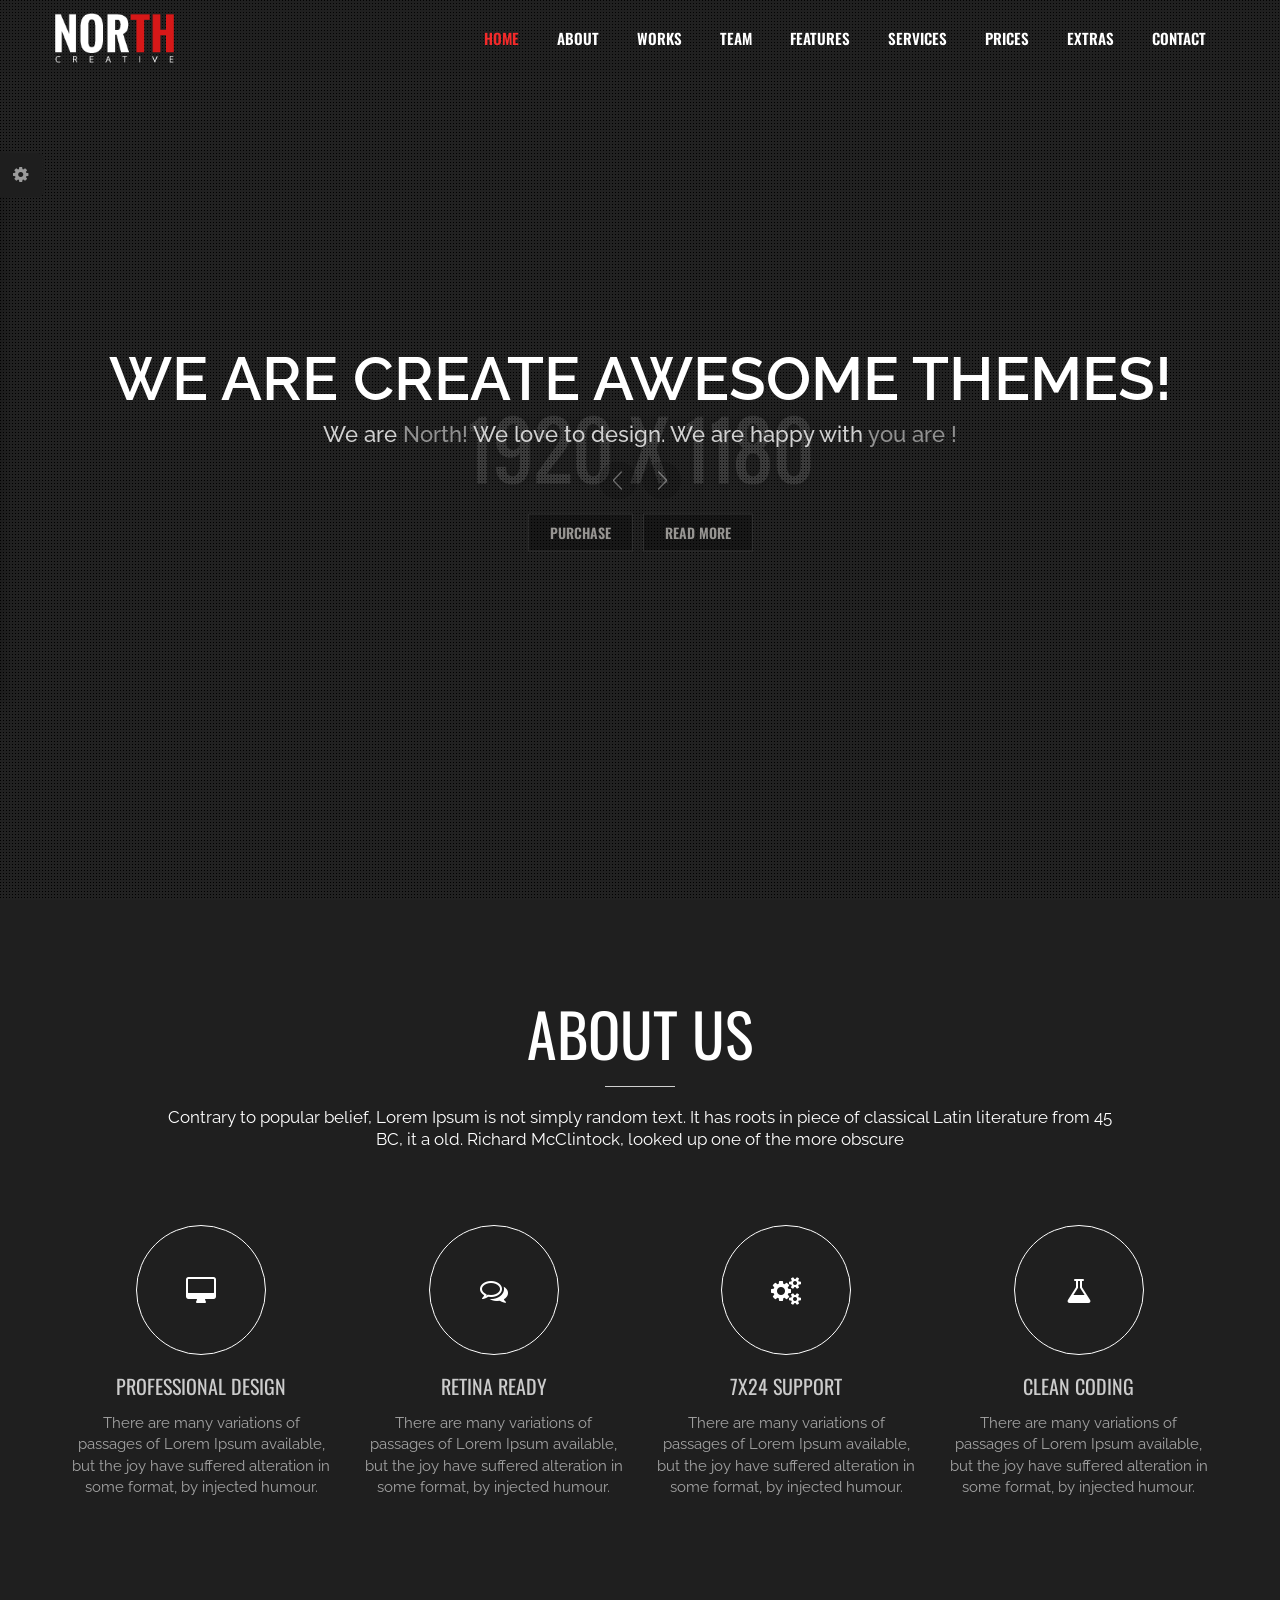
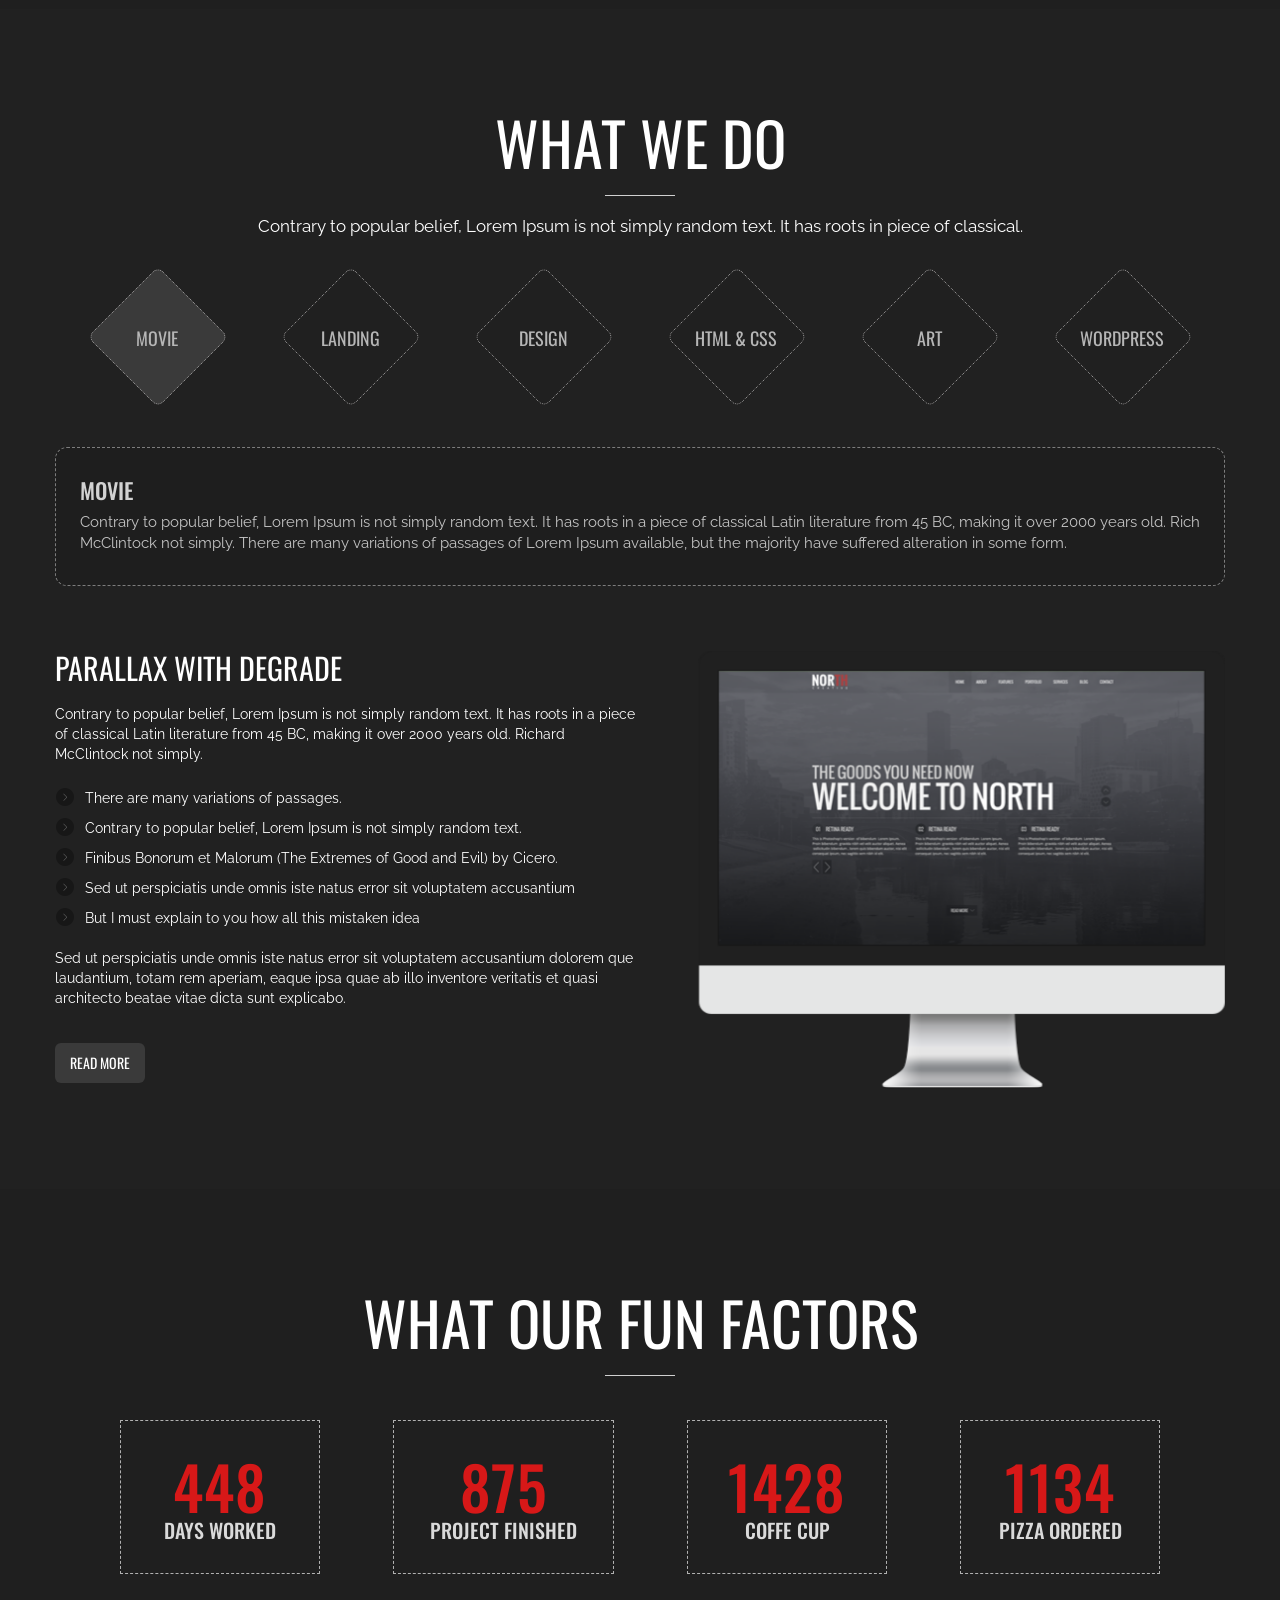
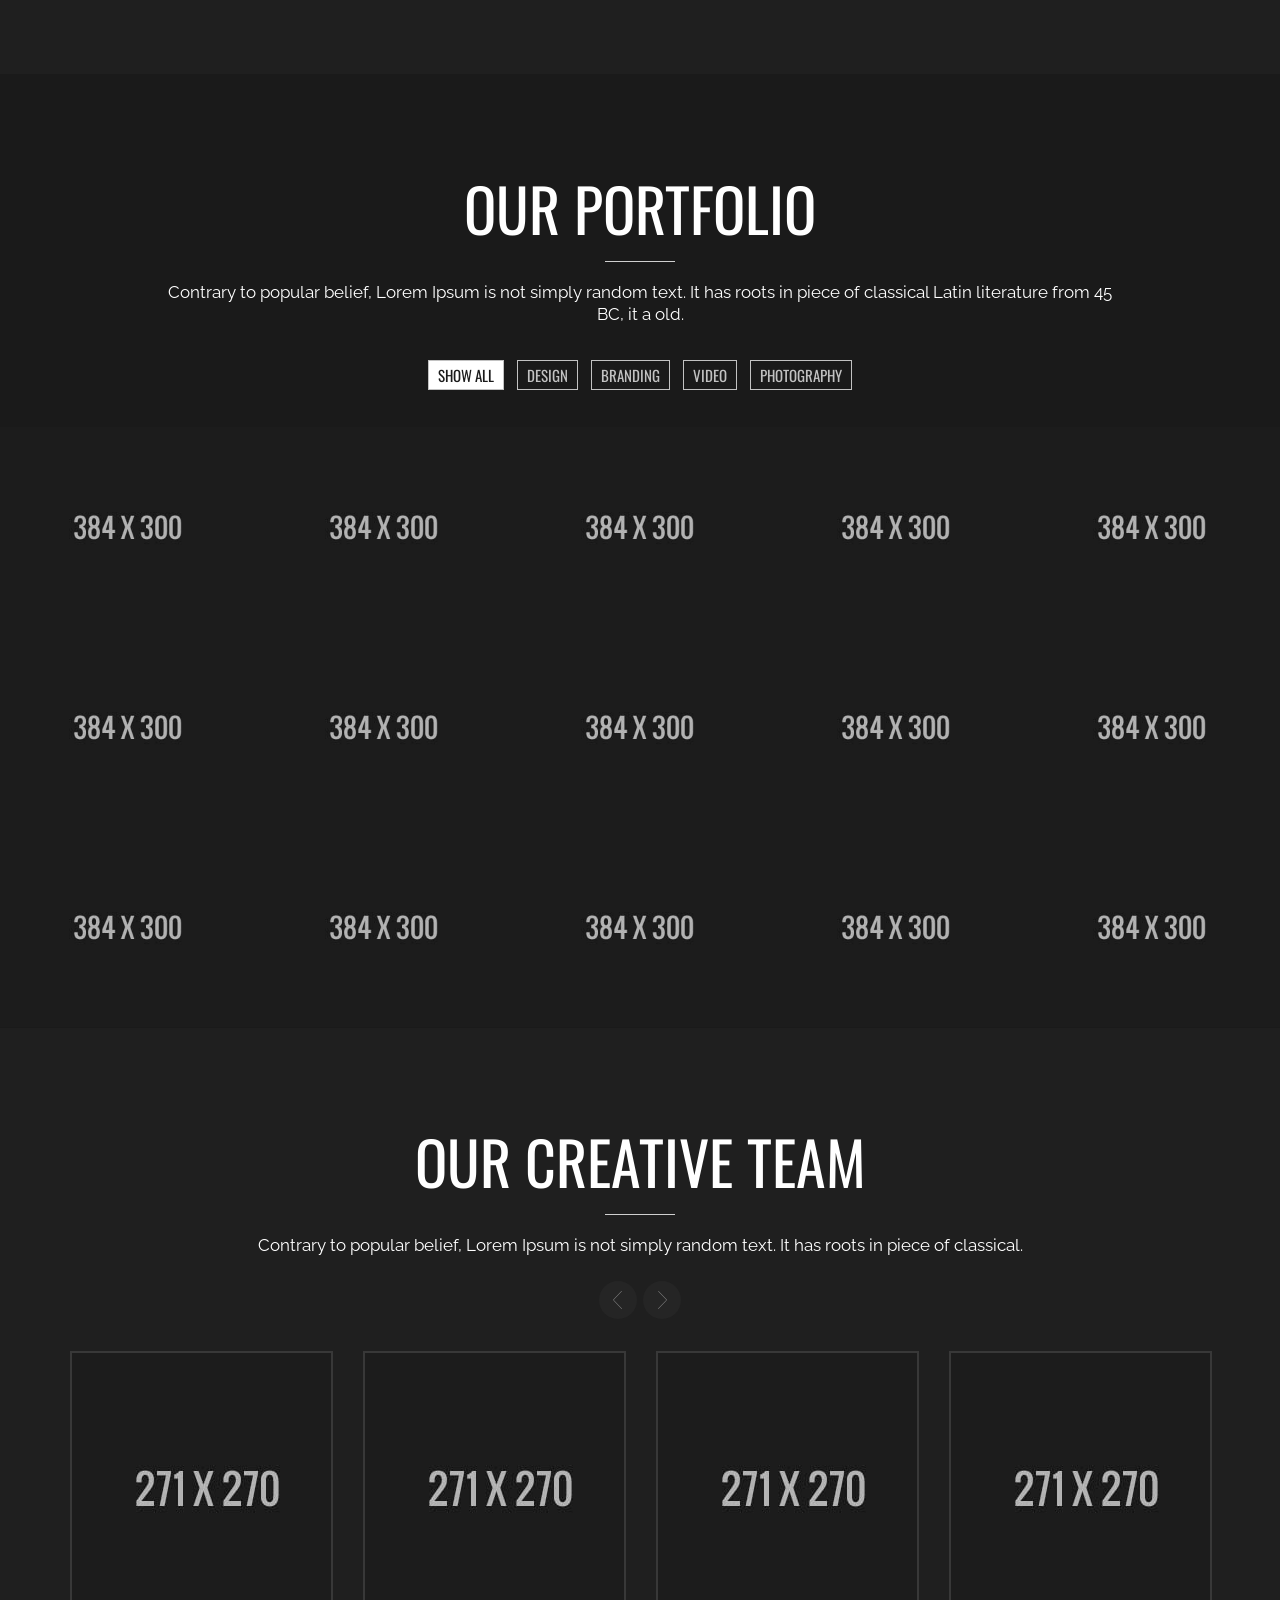
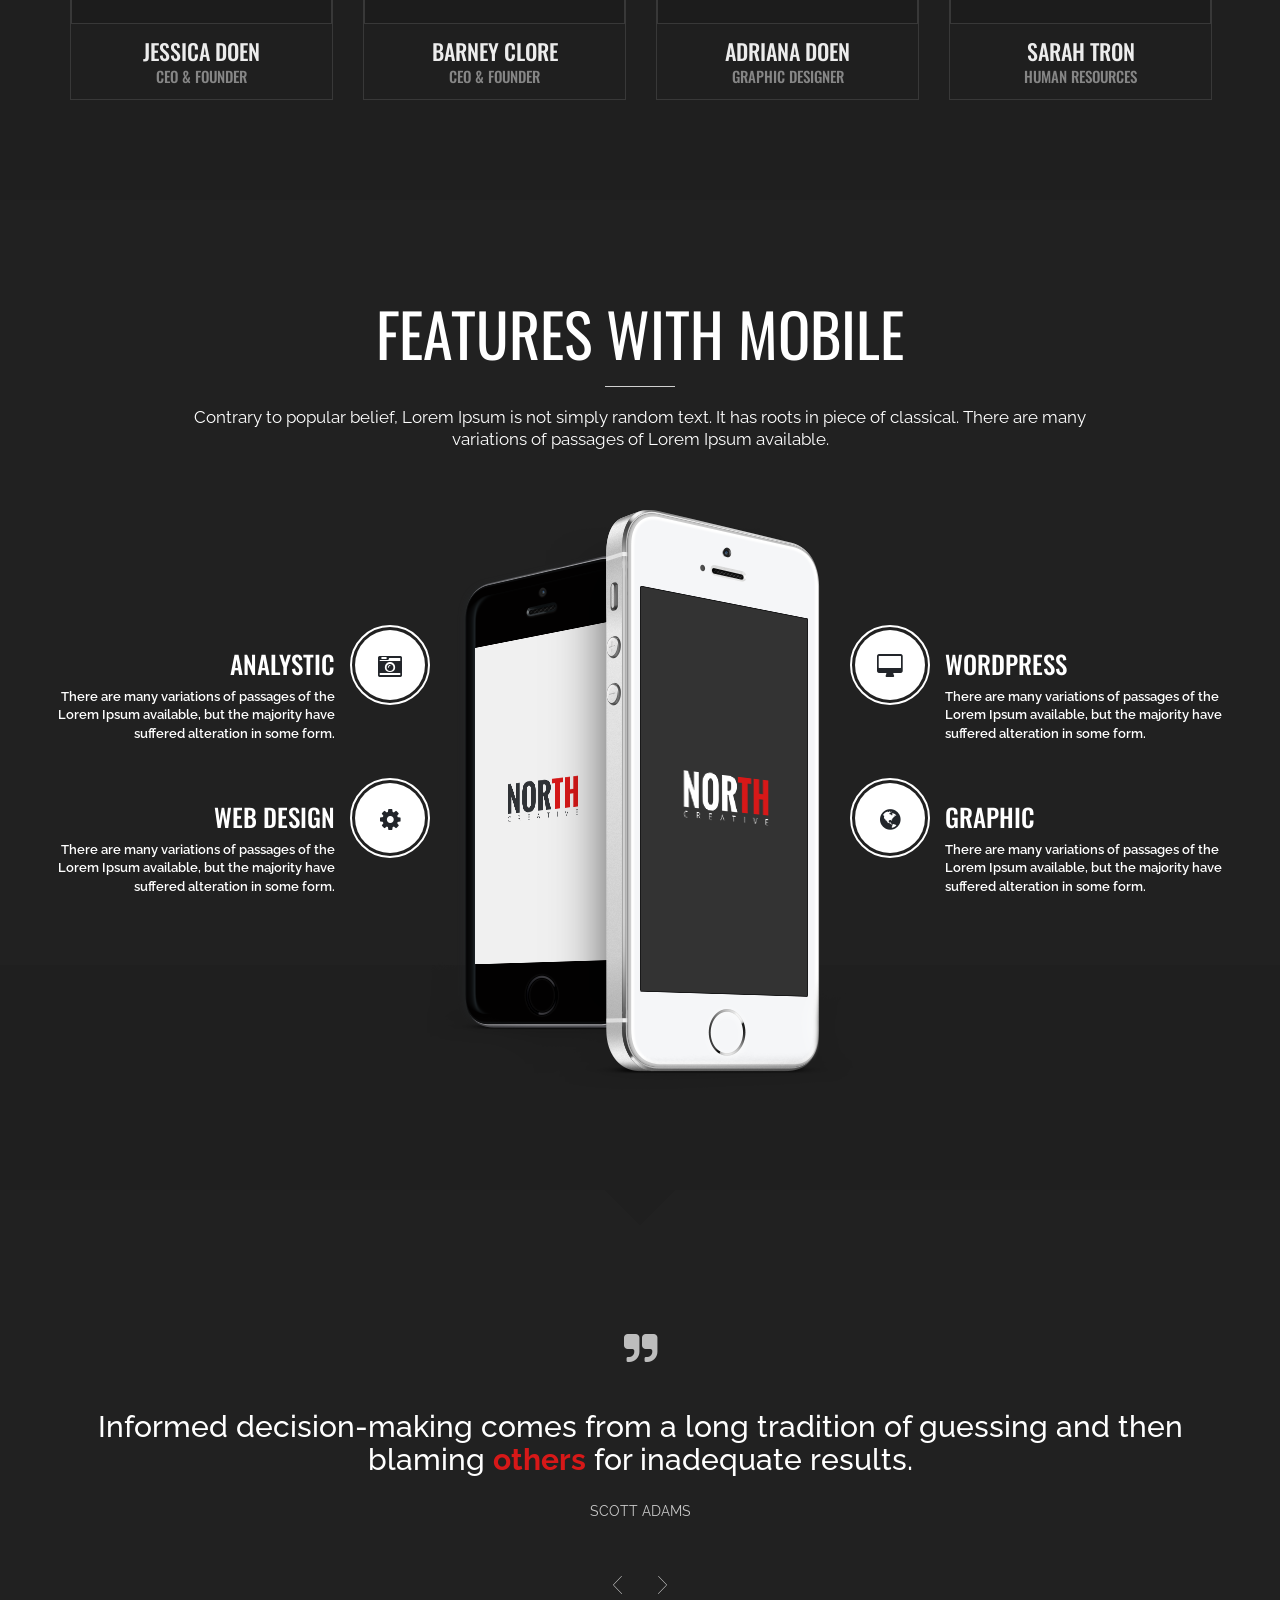
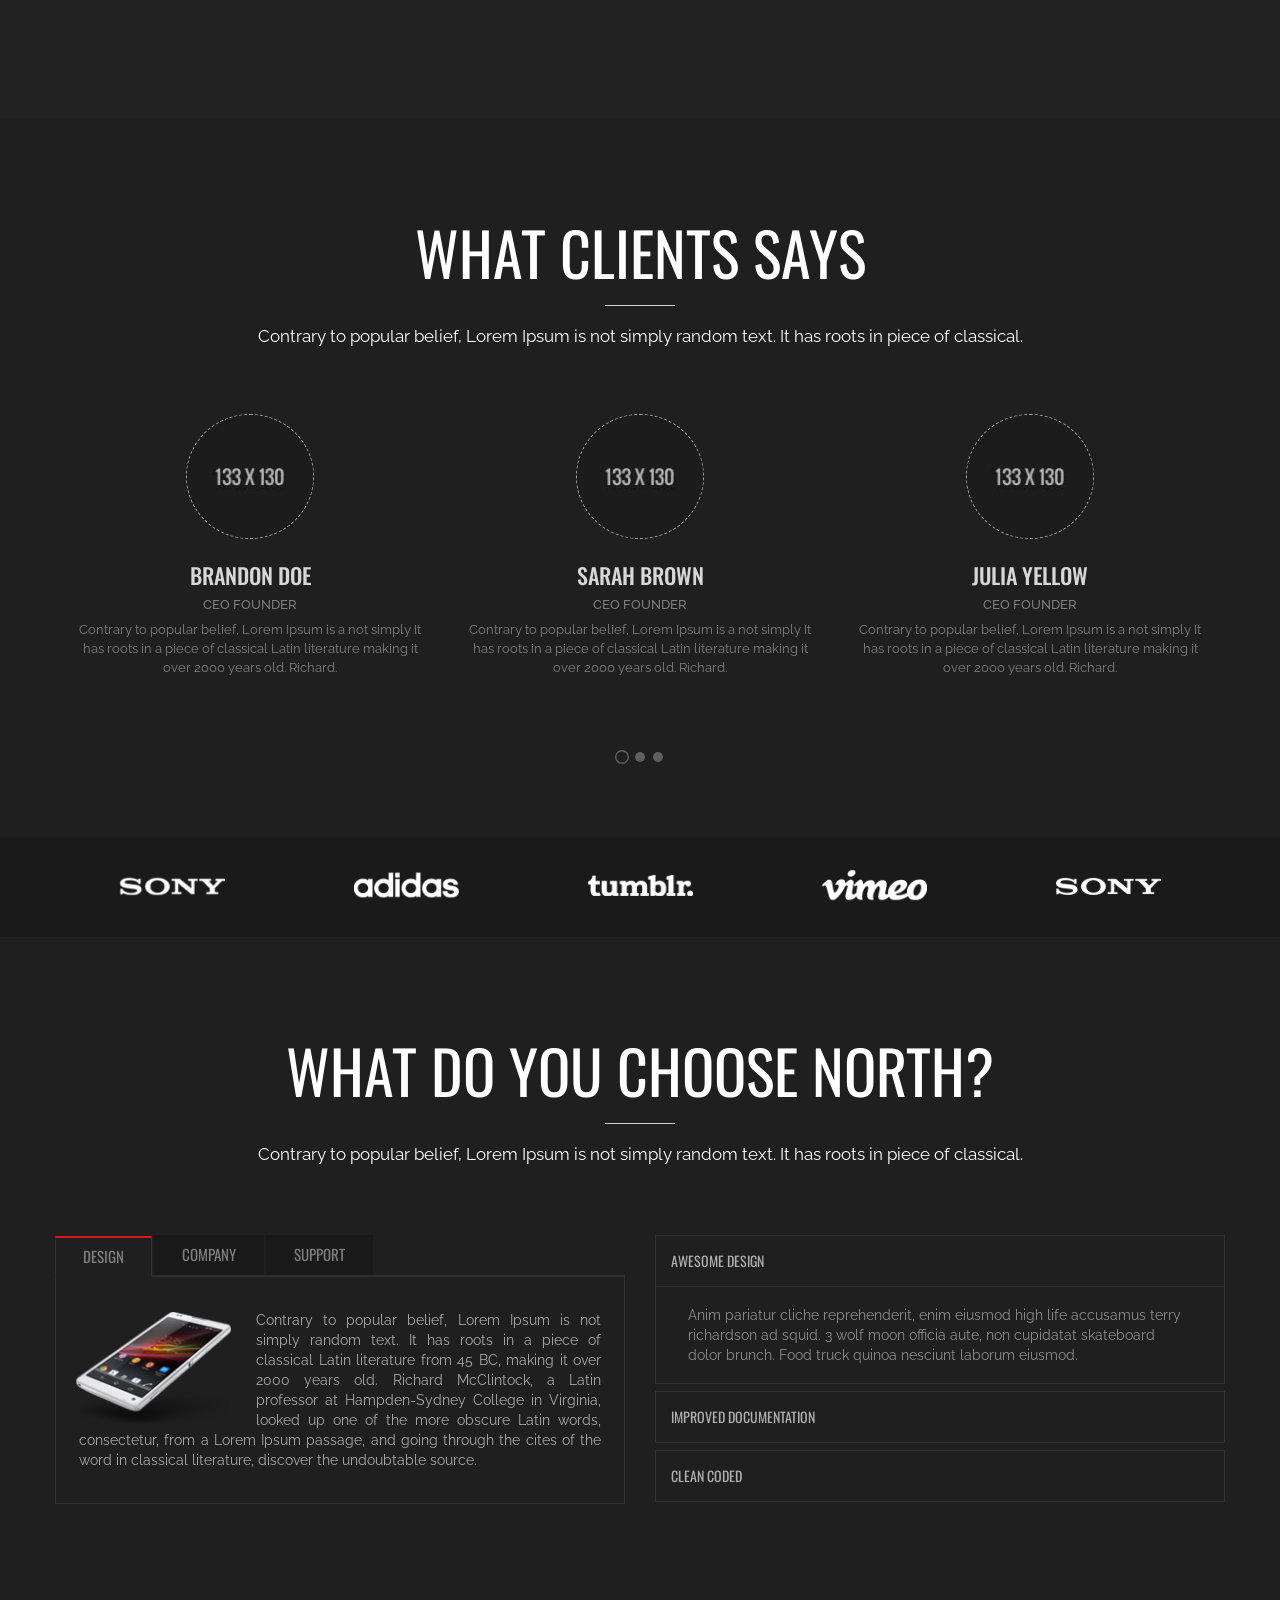
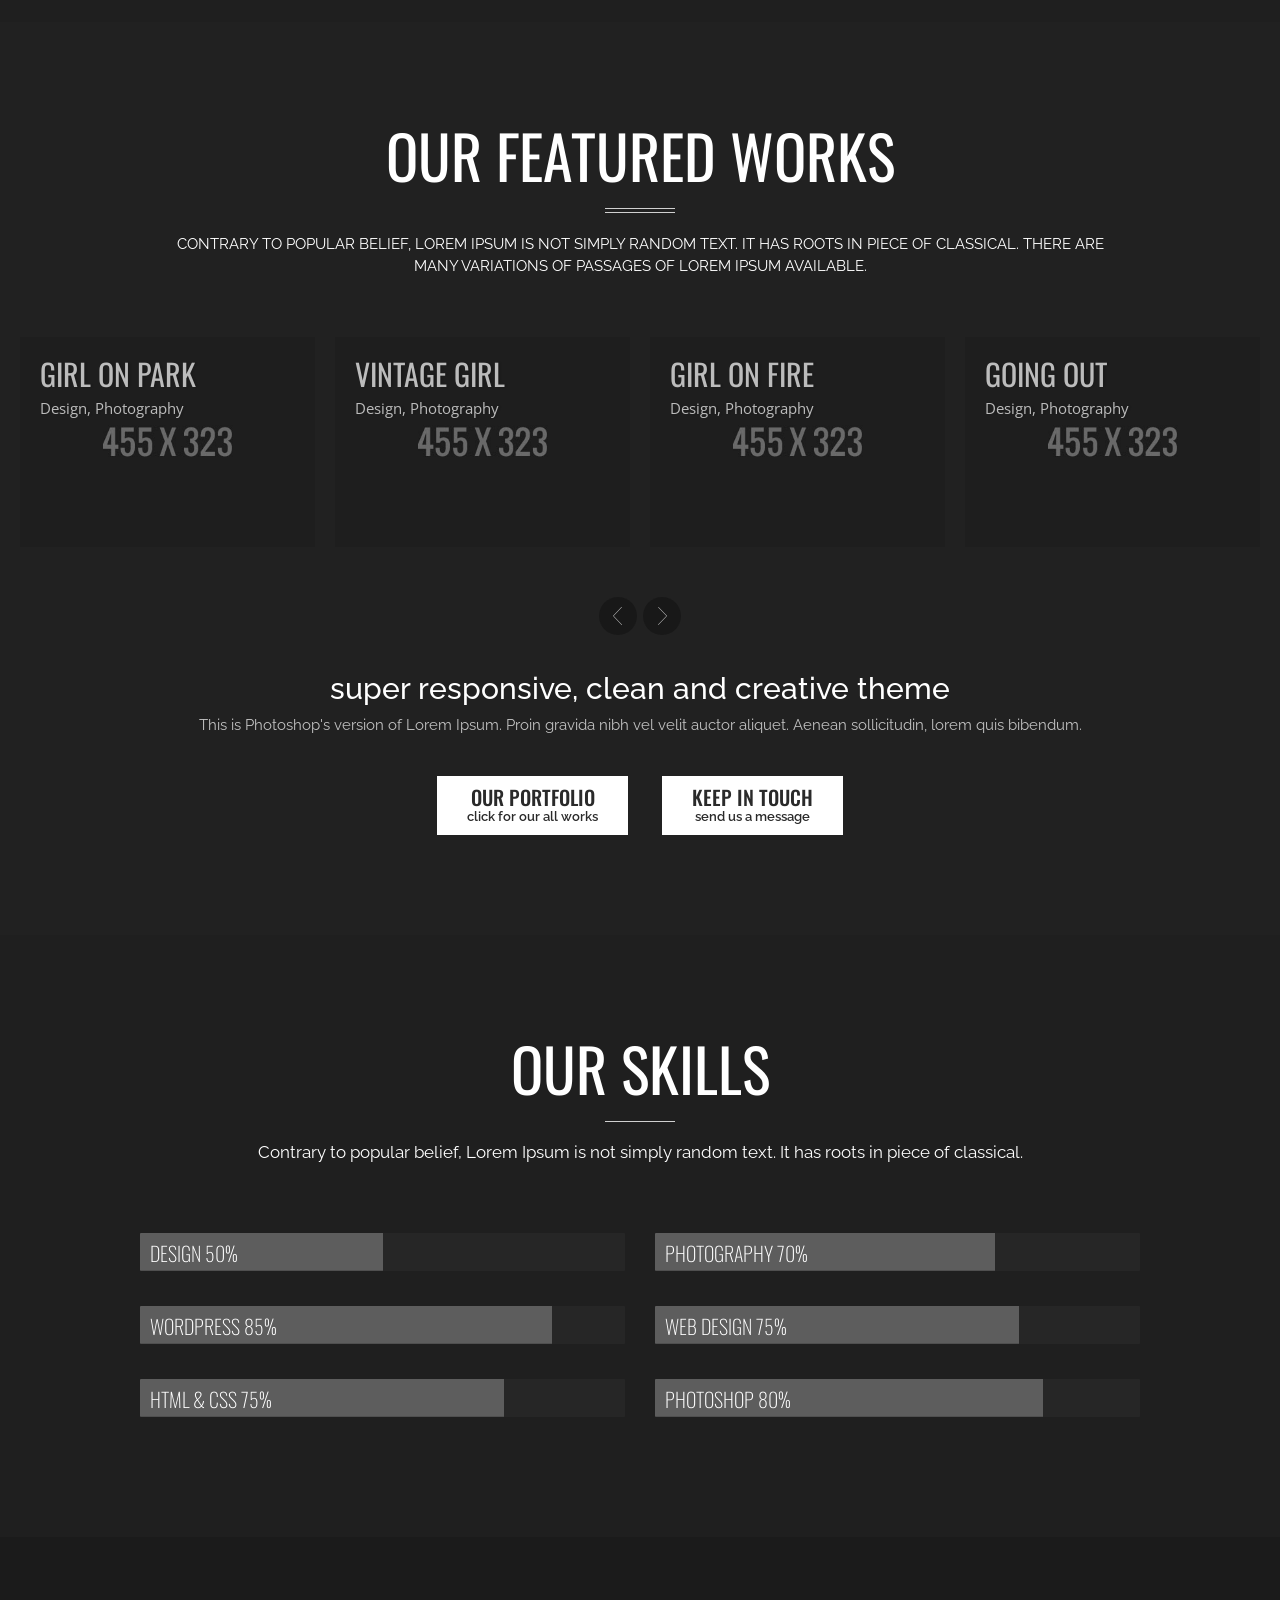
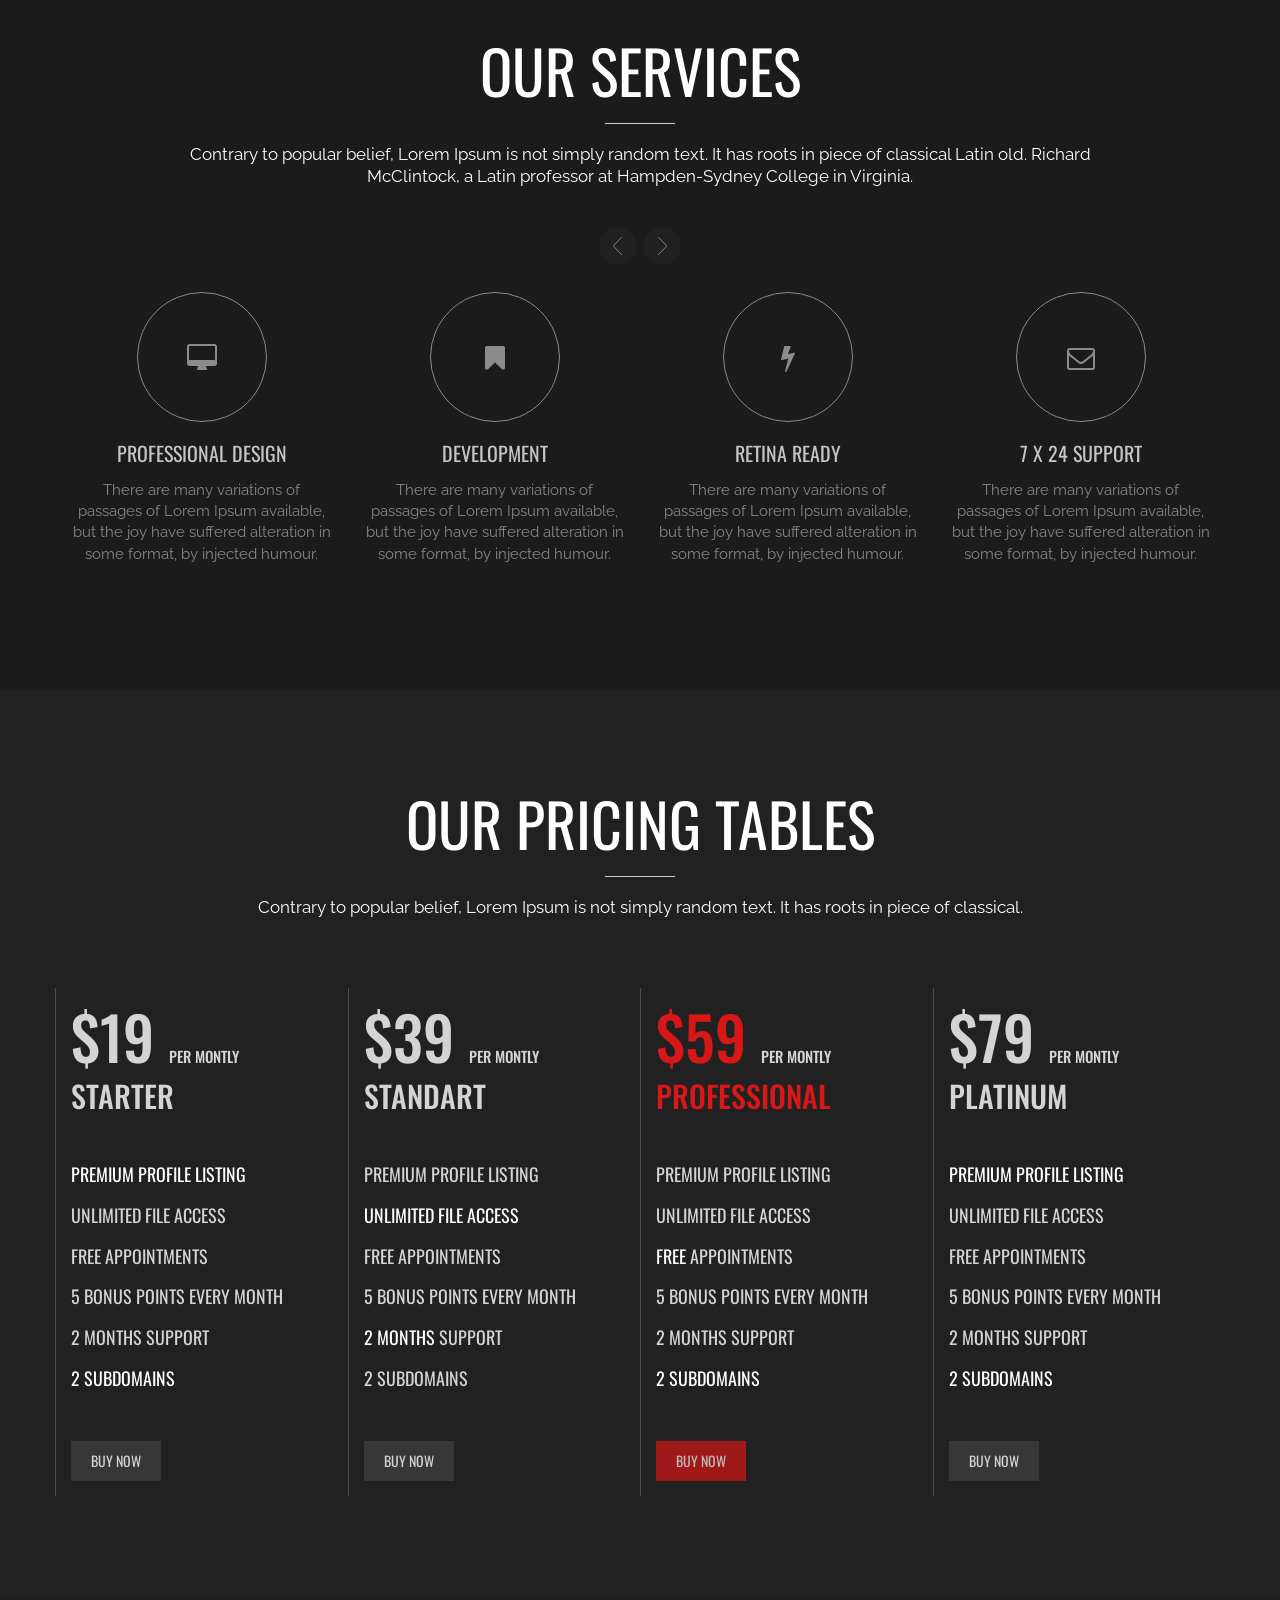
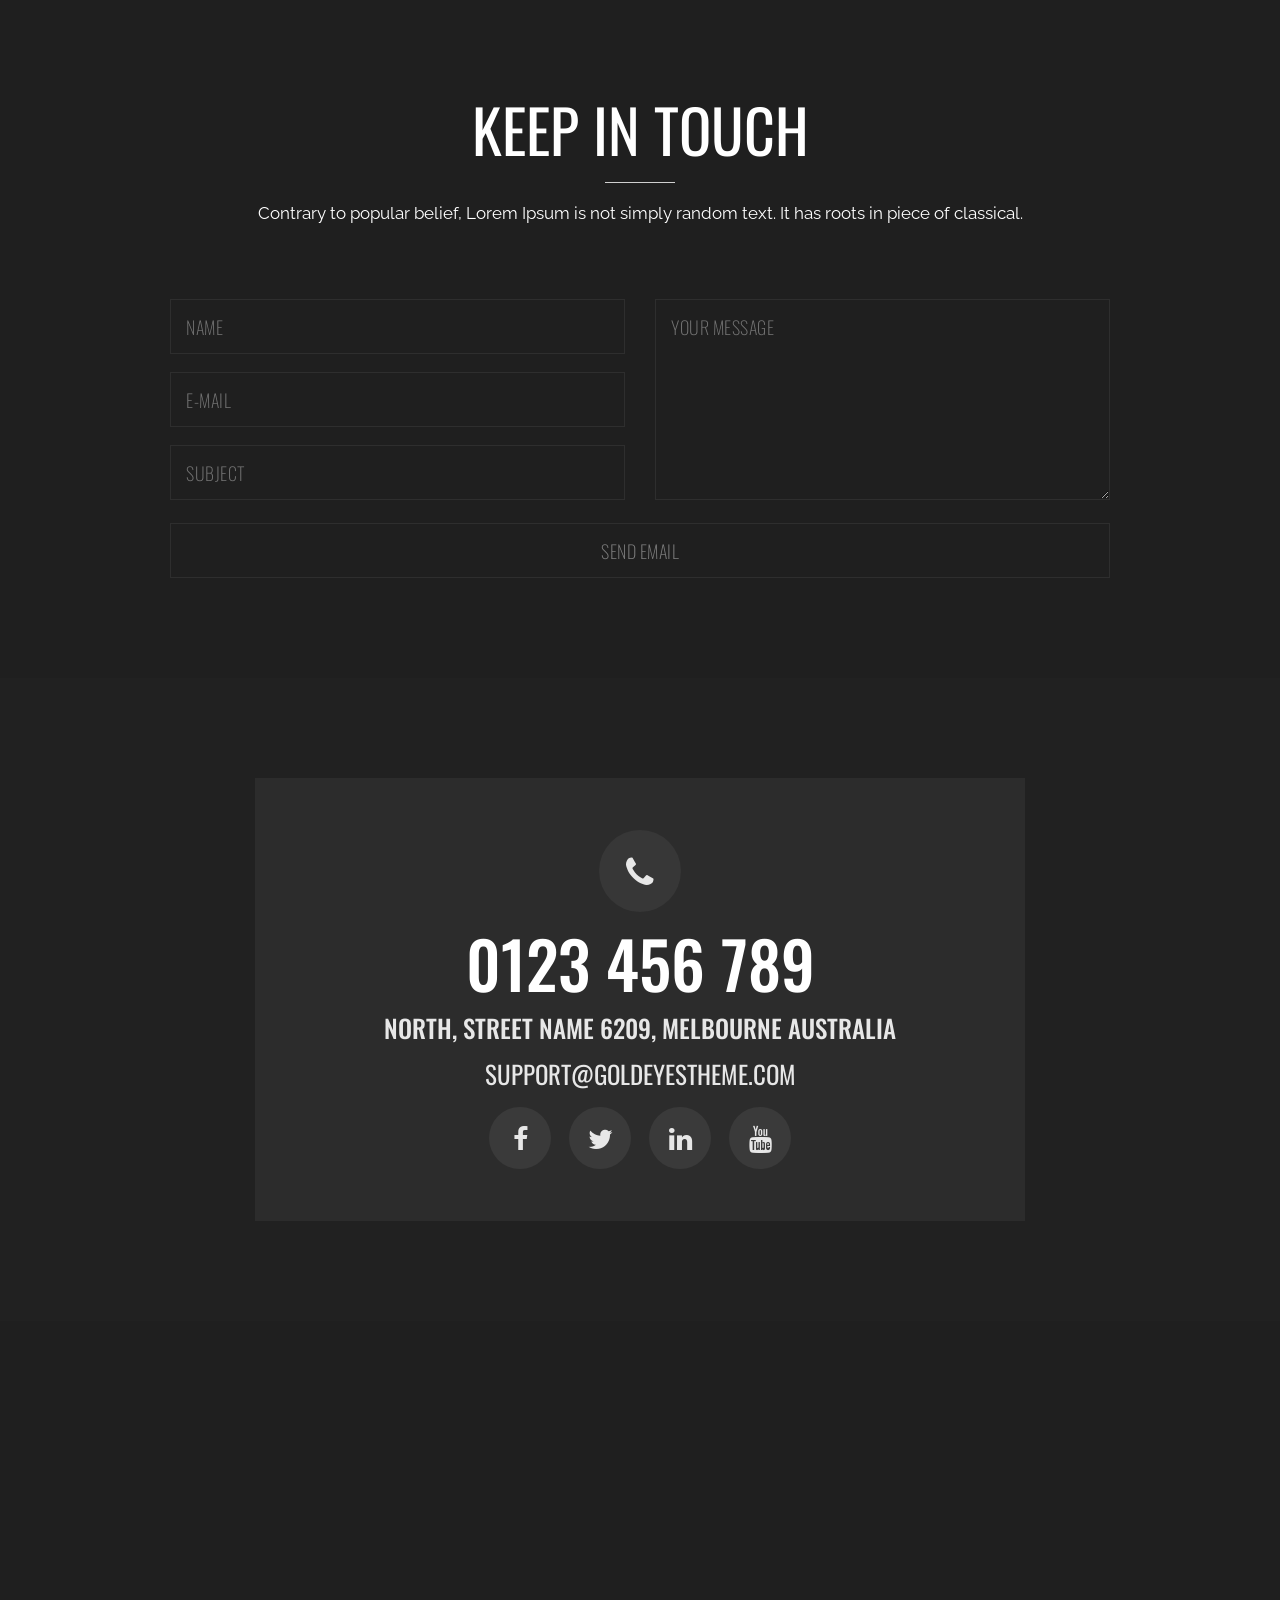
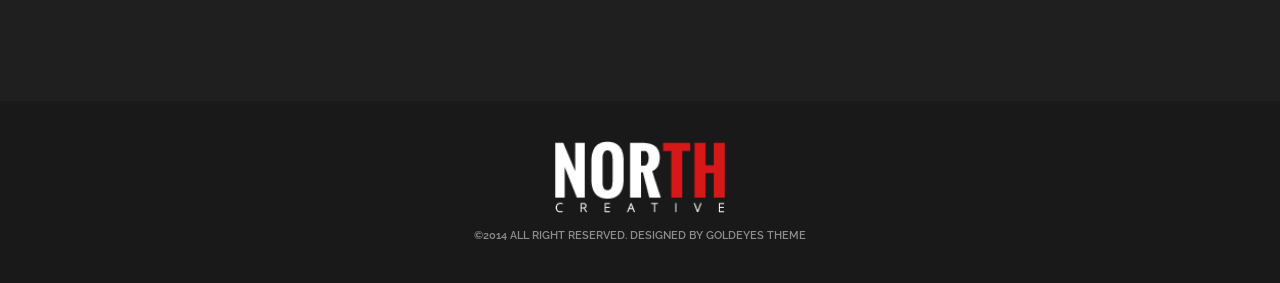
<file: site_new_static/index10.html>
<!DOCTYPE html>
<html lang="en" xmlns="http://www.w3.org/1999/xhtml">
<head>

    <meta charset="utf-8" />
    <title>NORTH OnePage HTML Theme</title>
    <meta name="description" content="" />
    <meta name="viewport" content="width=device-width, initial-scale=1.0, maximum-scale=1.0" />
    <!--Favicon -->
	<link rel="icon" type="image/png" href="images/favicon.png" />
		
	<!-- CSS Files -->

	<link rel="stylesheet" href="css/reset.css" />
	<link rel="stylesheet" href="css/animate.min.css" />
	<link rel="stylesheet" href="css/bootstrap.min.css" />
	<link rel="stylesheet" href="css/font-awesome.min.css" />
	<link rel="stylesheet" href="css/owl.carousel.css" />
	<link rel="stylesheet" href="css/socials.css" />
	<link rel="stylesheet" href="css/player/YTPlayer.css" />
	<link rel="stylesheet" href="css/magnific-popup.css" />
	<link rel="stylesheet" href="css/prettyPhoto.css" />
	<!-- Page Styles -->
	<link rel="stylesheet" href="css/style.css" />
	<link rel="stylesheet" href="css/responsive.css" />
	<!-- End Page Styles -->

	<!-- Page Layout Color, night or dark -->
	<link id="changeable_tone" rel="stylesheet" href="css/dark.css" />
	<!-- End Page Layout Color -->

	<!-- Page Elements Color -->
	<link id="changeable_color" rel="stylesheet" href="css/colors/red.css" />
	<!-- End Page Elements Color -->

	<!-- Theme Panel -->
	<link rel="stylesheet" href="theme_panel/theme_panel.css" />
	<!-- End Theme Panel -->

	<!-- End CSS Files -->
 
</head>

<body class="dark-layout parallax">


	<!-- Page Loader -->
	<section id="pageloader">
		<div class="outter colored-border">
			<div class="mid colored-border"></div>
		</div>
	</section>



	<!-- Navigation -->
	<nav id="navigation" class="first-nav dark-nav">
		<!-- Navigation Inner -->
		<div class="nav-inner">
			<div class="logo">
				<!-- Navigation Logo Link -->
				<a href="#home" class="scroll">
					<!-- Your Logo -->
					<img src="images/logo.png" class="site_logo" alt="North Logo"/>
				</a>
			</div>
			<!-- Mobile Menu Button -->
			<a class="mobile-nav-button colored"><i class="fa fa-bars"></i></a>
			<!-- Navigation Menu -->
			<div class="nav-menu clearfix semibold">
				<ul class="nav uppercase oswald">
					<li><a href="#home" class="scroll">home</a></li>
					<li class="dropdown-toggle nav-toggle" ><a href="#about" class="scroll">about<b data-toggle="dropdown"></b></a>
						<!-- DropDown Menu -->
						<ul class="dropdown-menu uppercase gray-border clearfix">
							<li><a href="#what-we-do" class="scroll">what we do</a></li>
							<li><a href="#facts" class="scroll">facts</a></li>
						</ul>
						<!-- End DropDown Menu -->
					</li>
					<li><a href="#portfolio" class="scroll">works</a></li>
					<li><a href="#team" class="scroll">team</a></li>
					<li class="dropdown-toggle nav-toggle" ><a href="#features" class="scroll">features<b data-toggle="dropdown"></b></a>
						<!-- DropDown Menu -->
						<ul class="dropdown-menu uppercase gray-border clearfix">
							<li><a href="#clients" class="scroll">clients</a></li>
							<li><a href="#featured-works" class="scroll">featured works</a></li>
							<li><a href="#skills" class="scroll">skills</a></li>
						</ul>
						<!-- End DropDown Menu -->
					</li>
					<li><a href="#services" class="scroll">services</a></li>
					<li><a href="#prices" class="scroll">prices</a></li>
					<li class="dropdown-toggle nav-toggle" ><a class="scroll">extras<b data-toggle="dropdown"></b></a>
						<!-- DropDown Menu -->
						<ul class="dropdown-menu uppercase gray-border clearfix">
							<li><a href="elements.html" class="ex-link">Elements</a></li>
							<li><a href="portfolio_dark.html" class="ex-link">Single Portfolio</a></li>
							<li><a href="projects/dark_project_01.html" class="ex-link">Project Style 1</a></li>
							<li><a href="projects/dark_project_02.html" class="ex-link">Project Style 2</a></li>
							<li><a href="projects/dark_project_03.html" class="ex-link">Project Style 3</a></li>
							<li><a href="blog/blog_dark.html" class="ex-link">Blog Full Width</a></li>
							<li><a href="blog/blog_01_dark.html" class="ex-link">Blog With Right Sidebar</a></li>
							<li><a href="blog/blog_02_dark.html" class="ex-link">Blog With left Sidebar</a></li>
							<li><a href="blog/single_blog_dark.html" class="ex-link">Blog Single</a></li>
						</ul>
						<!-- End DropDown Menu -->
					</li>
					<li><a href="#contact" class="scroll">contact</a></li>
				</ul>
			</div><!-- End Navigation Menu -->
		</div><!-- End Navigation Inner -->
	</nav><!-- End Navigation -->




	<!-- Home -->
	<section id="home" class="container relative pattern-black">

		<div class="fullscreen soft-bg-1 absolute z-1 pattern-black"></div>

		<!-- Ful Screen Home -->
		<div id="fullscreen" class="image-bg">

			<!-- Video -->
			<div id="P10" class="player video-container p-video-v" data-property="{videoURL:'mSLAF_DjiDU',containment:'#fullscreen',autoPlay:true, showControls:true, mute:false, startAt:0, opacity:1}"></div>
			<!-- End Video -->

			<!-- Home Elements v2 -->
			<div class="home-elements">
				<!-- Home Inner -->
				<div class="home-inner v2 t-center">
					
					<!-- Home Text Slider -->
					<div class="home-text-slider relative">
						<div class="text-slider clearfix">
							<!-- Home Text Slides -->
							<ul class="home-texts clearfix t-center semibold">
								<li class="slide white uppercase">we are create awesome themes!</li>
								<li class="slide white uppercase">We are creative designers</li>
								<li class="slide white uppercase">we love to designing</li>
							</ul>
							<!-- End Home Text Slides -->
							<!-- Home Fixed Text -->
					<h1 class="home-fixed-text t-center">We are <span class="gray-tone">North!</span> We love to design. We are happy with <span class="gray-tone">you are !</span></h1>
						</div>
					</div>
					<!-- End Home Text Slider -->

					<!-- Home Button -->
					<a href="#" target="_blank" class="home-button-1 uppercase oswald semibold gray">
						purchase
					</a>

					<!-- Home Button -->
					<a href="#about" class="scroll home-button-1 uppercase oswald semibold gray">
						read more
					</a>
				</div><!-- End Home Inner -->
			</div><!-- End Home Elements -->
		</div>
		<!-- End Ful Screen Home -->
	</section><!-- End Home Section -->




	<!-- About Section -->
	<section id="about" class="container">
		<!-- About Inner -->
		<div class="inner about">
			<!-- Header -->
			<h1 class="header uppercase white oswald animated" data-animation="fadeIn" data-animation-delay="100">
				about us
			</h1>
			<!-- Header Strip(s) -->
			<div class="header-strips-one animated" data-animation="fadeIn" data-animation-delay="100"></div>
			<!-- Header Description -->
			<h2 class="description white normal animated" data-animation="fadeIn" data-animation-delay="100">
				Contrary to popular belief, Lorem Ipsum is not simply random text. It has roots in piece of classical Latin literature from 45 BC, it a old. Richard McClintock, looked up one of the more obscure
			</h2>

			<!-- About Boxes -->
			<div class="about-boxes clearfix t-center">

				<!-- About Box -->
				<div class="col-xs-3 about-box animated" data-animation="fadeIn" data-animation-delay="300">

					<!-- About Icon -->
					<a class="about-icon">
						<i class="fa fa-desktop"></i>
					</a>

					<!-- About Box Header -->
					<h3 class="uppercase normal oswald">
						professional design
					</h3>

					<!-- About Box Description -->
					<p class="normal">
						There are many variations of passages of Lorem Ipsum available, but the joy have suffered alteration in some format, by injected humour.
					</p>

				</div>
				<!-- End About Box -->

				<!-- About Box -->
				<div class="col-xs-3 about-box animated" data-animation="fadeIn" data-animation-delay="500">

					<!-- About Icon -->
					<a class="about-icon">
						<i class="fa fa-comments-o"></i>
					</a>

					<!-- About Box Header -->
					<h3 class="uppercase normal oswald">
						retina ready
					</h3>

					<!-- About Box Description -->
					<p class="normal">
						There are many variations of passages of Lorem Ipsum available, but the joy have suffered alteration in some format, by injected humour.
					</p>

				</div>
				<!-- End About Box -->

				<!-- About Box -->
				<div class="col-xs-3 about-box animated" data-animation="fadeIn" data-animation-delay="700">

					<!-- About Icon -->
					<a class="about-icon">
						<i class="fa fa-gears"></i>
					</a>

					<!-- About Box Header -->
					<h3 class="uppercase normal oswald">
						7x24 support
					</h3>

					<!-- About Box Description -->
					<p class="normal">
						There are many variations of passages of Lorem Ipsum available, but the joy have suffered alteration in some format, by injected humour.
					</p>

				</div>
				<!-- End About Box -->

				<!-- About Box -->
				<div class="col-xs-3 about-box animated" data-animation="fadeIn" data-animation-delay="900">

					<!-- About Icon -->
					<a class="about-icon">
						<i class="fa fa-flask"></i>
					</a>

					<!-- About Box Header -->
					<h3 class="uppercase normal oswald">
						clean coding
					</h3>

					<!-- About Box Description -->
					<p class="normal">
						There are many variations of passages of Lorem Ipsum available, but the joy have suffered alteration in some format, by injected humour.
					</p>

				</div>
				<!-- End About Box -->

			</div><!-- End About Boxes -->
		</div><!-- End About Inner -->
	</section><!-- About Section -->






	<!-- What We Do Section -->
	<section id="what-we-do" class="container soft-bg parallax1">
		<!-- What We Do Inner -->
		<div class="inner what-we-do">
			<!-- Header -->
			<h1 class="header white uppercase dark oswald">
				what we do
			</h1>
			<!-- Header Strip(s) -->
			<div class="header-strips-one"></div>
			<!-- Header Description -->
			<h2 class="description white">
				Contrary to popular belief, Lorem Ipsum is not simply random text. It has roots in piece of classical.
			</h2>

			<div class="fullwidth relative t-center">
				<!-- Filters -->
				<div id="w-options" class="filter-menu fullwidth">
					<ul id="w-filters" class="w-option-set relative normal oswald uppercase" data-option-key="filter">
						<li class="animated" data-animation="flipInY" data-animation-delay="100"><a class="soft-bg-icons selected" href="#filter" data-option-value=".movie"><span>movie</span></a></li>
						<li class="animated" data-animation="flipInY" data-animation-delay="300"><a class="soft-bg-icons" href="#filter" data-option-value=".landing"><span>landing</span></a></li>
						<li class="animated" data-animation="flipInY" data-animation-delay="500"><a class="soft-bg-icons" href="#filter" data-option-value=".design"><span>design</span></a></li>
						<li class="animated" data-animation="flipInY" data-animation-delay="700"><a class="soft-bg-icons" href="#filter" data-option-value=".html"><span>html & css</span></a></li>
						<li class="animated" data-animation="flipInY" data-animation-delay="900"><a class="soft-bg-icons" href="#filter" data-option-value=".art"><span>art</span></a></li>
						<li class="animated" data-animation="flipInY" data-animation-delay="1100"><a class="soft-bg-icons" href="#filter" data-option-value=".wordpress"><span>wordpress</span></a></li>
					</ul>
				</div>

				<!-- Items -->
				<div class="w-items t-left">

					<!-- Item -->
					<div class="w-item white movie">
						<!-- Item Header -->
						<h1 class="oswald uppercase">
							Movie
						</h1>
						<!-- Item Description -->
						<p class="normal">
							Contrary to popular belief, Lorem Ipsum is not simply random text. It has roots in a piece of classical Latin literature from 45 BC, making it over 2000 years old. Rich McClintock not simply. There are many variations of passages of Lorem Ipsum available, but the majority have suffered alteration in some form.
						</p>
					</div>
					<!-- End Item -->

					<!-- Item -->
					<div class="w-item white landing">
						<!-- Item Header -->
						<h1 class="oswald uppercase">
							Landing
						</h1>
						<!-- Item Description -->
						<p class="normal">
							There are many variations of passages of Lorem Ipsum available, but the majority have suffered alteration in some form, by injected humour, or randomised words which don't look even snormally believable. If you are going to use a passage of Lorem Ipsum, you need to be sure there isn't anything embarrassing hidden in the middle of text. All the Lorem Ipsum generators on the Internet tend to repeat predefined chunks as necessary, making this the first true generator on the Internet. It uses a dictionary of over 200 Latin words, combined with a handful of model sentence structures, to generate Lorem Ipsum which looks reasonable. The generated Lorem Ipsum is therefore always free from repetition, injected humour, or non-characteristic words etc.
						</p>
					</div>
					<!-- End Item -->

					<!-- Item -->
					<div class="w-item white design">
						<!-- Item Header -->
						<h1 class="oswald uppercase">
							Design
						</h1>
						<!-- Item Description -->
						<p class="normal">
							It is a long established fact that a reader will be distracted by the readable content of a page when looking at its layout. The point of using Lorem Ipsum is that it has a more-or-less normal distribution of letters, as opposed to using 'Content here, content here', making it look like readable English.
						</p>
					</div>
					<!-- End Item -->

					<!-- Item -->
					<div class="w-item white html">
						<!-- Item Header -->
						<h1 class="oswald uppercase">
							html & css
						</h1>
						<!-- Item Description -->
						<p class="normal">
							Lorem Ipsum is simply dummy text of the printing and typesetting industry. Lorem Ipsum has been the industry's standard dummy text ever since the 1500s, when an unknown printer took a galley of type and scrambled it to make a type specimen book. It has survived not only five centuries, but also the leap into electronic typesetting, 
						</p>
					</div>
					<!-- End Item -->

					<!-- Item -->
					<div class="w-item white art">
						<!-- Item Header -->
						<h1 class="oswald uppercase">
							Art
						</h1>
						<!-- Item Description -->
						<p class="normal">
							Lorem ipsum dolor sit amet, consectetur adipisicing elit, sed do eiusmod tempor incididunt ut labore et dolore magna aliqua. Ut enim ad minim veniam, quis nostrud exercitation ullamco laboris nisi ut aliquip ex ea commodo consequat. Duis aute irure dolor in reprehenderit in voluptate velit esse cillum dolore eu fugiat nulla pariatur. Excepteur sint occaecat cupidatat non proident, sunt in culpa qui officia deserunt mollit anim id est laborum
						</p>
					</div>
					<!-- End Item -->

					<!-- Item -->
					<div class="w-item white wordpress">
						<!-- Item Header -->
						<h1 class="oswald uppercase">
							Wordpress
						</h1>
						<!-- Item Description -->
						<p class="normal">
							Contrary to popular belief, Lorem Ipsum is not simply random text. It has roots in a piece of classical Latin literature from 45 BC, making it over 2000 years old. Rich McClintock not simply. There are many variations of passages of Lorem Ipsum available, but the majority have suffered alteration in some form.
						</p>
					</div>
					<!-- End Item -->

				</div><!-- End Items -->

				<!-- What We Do Second Area -->
				<div class="w-second-area fullwidth clearfix">
					<!-- Left -->
					<div class="col-xs-6 w-left t-left no-padding animated" data-animation="fadeInLeft" data-animation-delay="0">
						<!-- Mini Header -->
						<h1 class="mini-header uppercase oswald white normal no-margin">
							parallax with degrade
						</h1>

						<!-- Description -->
						<p class="white normal">
							Contrary to popular belief, Lorem Ipsum is not simply random text. It has roots in a piece of classical Latin literature from 45 BC, making it over 2000 years old. Richard McClintock not simply.
						</p>

						<!-- List Area -->
						<ul class="w-descs white normal">

							<!-- List -->
							<li>
								<!-- Icon -->
								<i class="list"></i>
								<!-- Description -->
								There are many variations of passages.
							</li>

							<!-- List -->
							<li>
								<!-- Icon -->
								<i class="list"></i>
								<!-- Description -->
								Contrary to popular belief, Lorem Ipsum is not simply random text.
							</li>

							<!-- List -->
							<li>
								<!-- Icon -->
								<i class="list"></i>
								<!-- Description -->
								Finibus Bonorum et Malorum (The Extremes of Good and Evil) by Cicero.
							</li>

							<!-- List -->
							<li>
								<!-- Icon -->
								<i class="list"></i>
								<!-- Description -->
								Sed ut perspiciatis unde omnis iste natus error sit voluptatem accusantium
							</li>

							<!-- List -->
							<li>
								<!-- Icon -->
								<i class="list"></i>
								<!-- Description -->
								But I must explain to you how all this mistaken idea
							</li>
							
						</ul>
						<!-- End List Area -->

						<!-- Description -->
						<p class="white normal">
							Sed ut perspiciatis unde omnis iste natus error sit voluptatem accusantium dolorem que laudantium, totam rem aperiam, eaque ipsa quae ab illo inventore veritatis et quasi architecto beatae vitae dicta sunt explicabo.
						</p>

						<!-- More Button -->
						<a href="#" target="_blank" class="uppercase normal oswald white dark-bg button">
							read more
						</a>

					</div>
					<!-- End Left -->

					<!-- Right -->
					<div class="col-xs-6 w-right t-right no-padding animated" data-animation="fadeInRight" data-animation-delay="0">
						<!-- Mac Image -->
						<img src="images/mac.png" alt="North Preview"/>
					</div>
					<!-- End Right -->

				</div><!-- End Second Area -->
			</div><!-- End Boxes Area -->
		</div><!-- End What We Do Inner -->
	</section><!-- End What We Do Section -->





	<!-- Facts -->
	<section id="facts">
		<!-- Inner -->
		<div class="inner">
			<!-- Header -->
			<h1 class="header white uppercase dark oswald">
				what our fun factors
			</h1>
			<!-- Header Strip(s) -->
			<div class="header-strips-one"></div>
			<!-- Facts -->
			<div class="facts colored t-center oswald uppercase">

				<!-- Fact -->
				<div class="fact" data-perc="640">
					<!-- Fact Tag -->
					<h1 class="factor"></h1>
					<!-- Fact Name -->
					<h3>
						days worked
					</h3>
				</div>
				<!-- End Fact -->

				<!-- Fact -->
				<div class="fact" data-perc="1250">
					<!-- Fact Tag -->
					<h1 class="factor"></h1>
					<!-- Fact Name -->
					<h3>
						project finished
					</h3>
				</div>
				<!-- End Fact -->

				<!-- Fact -->
				<div class="fact" data-perc="2040">
					<!-- Fact Tag -->
					<h1 class="factor"></h1>
					<!-- Fact Name -->
					<h3>
						coffe cup
					</h3>
				</div>
				<!-- End Fact -->

				<!-- Fact -->
				<div class="fact" data-perc="1620">
					<!-- Fact Tag -->
					<h1 class="factor"></h1>
					<!-- Fact Name -->
					<h3>
						pizza ordered
					</h3>
				</div>
				<!-- End Fact -->

			</div><!-- End Facts -->
		</div><!-- End Inner -->
	</section><!-- End Facts Section -->






	<!-- Portfolio Section -->
	<section id="portfolio" class="container">
		<!-- Portfolio Inner -->
		<div class="inner portfolio">
			<!-- Header -->
			<h1 class="header uppercase white oswald">
				our portfolio
			</h1>
			<!-- Header Strip(s) -->
			<div class="header-strips-one"></div>
			<!-- Header Description -->
			<h2 class="description white">
				Contrary to popular belief, Lorem Ipsum is not simply random text. It has roots in piece of classical Latin literature from 45 BC, it a old.
			</h2>
		</div><!-- End Portfolio Inner -->

		<div class="portfolio t-center fullwidth relative">

			<!-- Filters -->
			<div id="options" class="filter-menu fullwidth">
				<ul id="filters" class="option-set relative normal oswald uppercase" data-option-key="filter">
					<li><a href="#filter" data-option-value="*" class="selected">show all</a></li>
					<li><a href="#filter" data-option-value=".design"><span>design</span></a></li>
					<li><a href="#filter" data-option-value=".branding"><span>branding</span></a></li>
					<li><a href="#filter" data-option-value=".video"><span>video</span></a></li>
					<li><a href="#filter" data-option-value=".photography"><span>photography</span></a></li>
				</ul>
			</div>

			<!-- Portfolio Items -->
			<div class="portfolio-items t-center">

				<!-- Item -->
				<div class="item five branding">
					<!-- Item Link -->
					<a href="images/project/02.jpg" data-rel="prettyPhoto[portfolio]" class="work-image">
						<!-- Item Image -->
						<img src="images/portfolio/001.jpg" alt="" />
						<!-- Item Details -->
						<div class="item-details">
							<!-- Item Header -->
							<h1 class="oswald uppercase white">
								Red & Dark
							</h1>
							<!-- Item Strips -->
							<span class="portfolio-strips"></span>
							<!-- Item Description -->
							<p class="oswald uppercase">
								branding
							</p>
						</div>
						<!-- End Item Details -->
					</a>
					<!-- End Item Link -->
				</div>
				<!-- End Item -->


				<!-- Item -->
				<div class="item five video photography">
					<!-- Item Link -->
					<a href="projects/dark_project_01.html" class="work-image ex-link">
						<!-- Item Image -->
						<img src="images/portfolio/002.jpg" alt="" />
						<!-- Item Details -->
						<div class="item-details">
							<!-- Item Header -->
							<h1 class="oswald uppercase white">
								eagle
							</h1>
							<!-- Item Strips -->
							<span class="portfolio-strips"></span>
							<!-- Item Description -->
							<p class="oswald uppercase">
								video, photography
							</p>
						</div>
						<!-- End Item Details -->
					</a>
					<!-- End Item Link -->
				</div>
				<!-- End Item -->


				<!-- Item -->
				<div class="item five design branding">
					<!-- Item Link -->
					<a href="projects/dark_project_02.html" class="work-image ex-link">
						<!-- Item Image -->
						<img src="images/portfolio/003.jpg" alt="" />
						<!-- Item Details -->
						<div class="item-details">
							<!-- Item Header -->
							<h1 class="oswald uppercase white">
								big bang
							</h1>
							<!-- Item Strips -->
							<span class="portfolio-strips"></span>
							<!-- Item Description -->
							<p class="oswald uppercase">
								design, branding
							</p>
						</div>
						<!-- End Item Details -->
					</a>
					<!-- End Item Link -->
				</div>
				<!-- End Item -->


				<!-- Item -->
				<div class="item five design photography">
					<!-- Item Link -->
					<a href="http://vimeo.com/71319358" data-rel="prettyPhoto[portfolio]" class="work-image">
						<!-- Item Image -->
						<img src="images/portfolio/004.jpg" alt="" />
						<!-- Item Details -->
						<div class="item-details">
							<!-- Item Header -->
							<h1 class="oswald uppercase white">
								street
							</h1>
							<!-- Item Strips -->
							<span class="portfolio-strips"></span>
							<!-- Item Description -->
							<p class="oswald uppercase">
								design, photography
							</p>
						</div>
						<!-- End Item Details -->
					</a>
					<!-- End Item Link -->
				</div>
				<!-- End Item -->


				<!-- Item -->
				<div class="item five video branding">
					<!-- Item Link -->
					<a href="images/portfolio/005b.jpg" data-rel="prettyPhoto[portfolio]" class="work-image">
						<!-- Item Image -->
						<img src="images/portfolio/005.jpg" alt="" />
						<!-- Item Details -->
						<div class="item-details">
							<!-- Item Header -->
							<h1 class="oswald uppercase white">
								tennis
							</h1>
							<!-- Item Strips -->
							<span class="portfolio-strips"></span>
							<!-- Item Description -->
							<p class="oswald uppercase">
								video, branding
							</p>
						</div>
						<!-- End Item Details -->
					</a>
					<!-- End Item Link -->
				</div>
				<!-- End Item -->


				<!-- Item -->
				<div class="item five photography design">
					<!-- Item Link -->
					<a href="images/project/03.jpg" data-rel="prettyPhoto[portfolio]" class="work-image">
						<!-- Item Image -->
						<img src="images/portfolio/006.jpg" alt="" />
						<!-- Item Details -->
						<div class="item-details">
							<!-- Item Header -->
							<h1 class="oswald uppercase white">
								red dress
							</h1>
							<!-- Item Strips -->
							<span class="portfolio-strips"></span>
							<!-- Item Description -->
							<p class="oswald uppercase">
								photography, design
							</p>
						</div>
						<!-- End Item Details -->
					</a>
					<!-- End Item Link -->
				</div>
				<!-- End Item -->


				<!-- Item -->
				<div class="item five design photography">
					<!-- Item Link -->
					<a href="projects/dark_project_03.html" class="work-image ex-link">
						<!-- Item Image -->
						<img src="images/portfolio/007.jpg" alt="" />
						<!-- Item Details -->
						<div class="item-details">
							<!-- Item Header -->
							<h1 class="oswald uppercase white">
								perspective
							</h1>
							<!-- Item Strips -->
							<span class="portfolio-strips"></span>
							<!-- Item Description -->
							<p class="oswald uppercase">
								design, photography
							</p>
						</div>
						<!-- End Item Details -->
					</a>
					<!-- End Item Link -->
				</div>
				<!-- End Item -->


				<!-- Item -->
				<div class="item five branding video">
					<!-- Item Link -->
					<a href="projects/dark_project_01.html" class="work-image ex-link">
						<!-- Item Image -->
						<img src="images/portfolio/008.jpg" alt="" />
						<!-- Item Details -->
						<div class="item-details">
							<!-- Item Header -->
							<h1 class="oswald uppercase white">
								dance
							</h1>
							<!-- Item Strips -->
							<span class="portfolio-strips"></span>
							<!-- Item Description -->
							<p class="oswald uppercase">
								branding, video
							</p>
						</div>
						<!-- End Item Details -->
					</a>
					<!-- End Item Link -->
				</div>
				<!-- End Item -->


				<!-- Item -->
				<div class="item five photography branding">
					<!-- Item Link -->
					<a href="http://www.youtube.com/watch?v=mSLAF_DjiDU" data-rel="prettyPhoto[portfolio]" class="work-image">
						<!-- Item Image -->
						<img src="images/portfolio/009.jpg" alt="" />
						<!-- Item Details -->
						<div class="item-details">
							<!-- Item Header -->
							<h1 class="oswald uppercase white">
								in pieces
							</h1>
							<!-- Item Strips -->
							<span class="portfolio-strips"></span>
							<!-- Item Description -->
							<p class="oswald uppercase">
								branding, photography
							</p>
						</div>
						<!-- End Item Details -->
					</a>
					<!-- End Item Link -->
				</div>
				<!-- End Item -->


				<!-- Item -->
				<div class="item five video photography">
					<!-- Item Link -->
					<a href="projects/dark_project_02.html" class="work-image ex-link">
						<!-- Item Image -->
						<img src="images/portfolio/010.jpg" alt="" />
						<!-- Item Details -->
						<div class="item-details">
							<!-- Item Header -->
							<h1 class="oswald uppercase white">
								balloons
							</h1>
							<!-- Item Strips -->
							<span class="portfolio-strips"></span>
							<!-- Item Description -->
							<p class="oswald uppercase">
								photography, design
							</p>
						</div>
						<!-- End Item Details -->
					</a>
					<!-- End Item Link -->
				</div>
				<!-- End Item -->


				<!-- Item -->
				<div class="item five video design">
					<!-- Item Link -->
					<a href="projects/dark_project_03.html" class="work-image ex-link">
						<!-- Item Image -->
						<img src="images/portfolio/011.jpg" alt="" />
						<!-- Item Details -->
						<div class="item-details">
							<!-- Item Header -->
							<h1 class="oswald uppercase white">
								dancing
							</h1>
							<!-- Item Strips -->
							<span class="portfolio-strips"></span>
							<!-- Item Description -->
							<p class="oswald uppercase">
								design, video
							</p>
						</div>
						<!-- End Item Details -->
					</a>
					<!-- End Item Link -->
				</div>
				<!-- End Item -->


				<!-- Item -->
				<div class="item five video design">
					<!-- Item Link -->
					<a href="images/portfolio/012b.jpg" data-rel="prettyPhoto[portfolio]" class="work-image">
						<!-- Item Image -->
						<img src="images/portfolio/012.jpg" alt="" />
						<!-- Item Details -->
						<div class="item-details">
							<!-- Item Header -->
							<h1 class="oswald uppercase white">
								forest
							</h1>
							<!-- Item Strips -->
							<span class="portfolio-strips"></span>
							<!-- Item Description -->
							<p class="oswald uppercase">
								video, design
							</p>
						</div>
						<!-- End Item Details -->
					</a>
					<!-- End Item Link -->
				</div>
				<!-- End Item -->


				<!-- Item -->
				<div class="item five video photography">
					<!-- Item Link -->
					<a href="images/portfolio/013.jpg" data-rel="prettyPhoto[portfolio]" class="work-image">
						<!-- Item Image -->
						<img src="images/portfolio/013.jpg" alt="" />
						<!-- Item Details -->
						<div class="item-details">
							<!-- Item Header -->
							<h1 class="oswald uppercase white">
								dawn
							</h1>
							<!-- Item Strips -->
							<span class="portfolio-strips"></span>
							<!-- Item Description -->
							<p class="oswald uppercase">
								video, photography
							</p>
						</div>
						<!-- End Item Details -->
					</a>
					<!-- End Item Link -->
				</div>
				<!-- End Item -->


				<!-- Item -->
				<div class="item five video design">
					<!-- Item Link -->
					<a href="projects/dark_project_03.html" class="work-image ex-link">
						<!-- Item Image -->
						<img src="images/portfolio/014.jpg" alt="" />
						<!-- Item Details -->
						<div class="item-details">
							<!-- Item Header -->
							<h1 class="oswald uppercase white">
								northern
							</h1>
							<!-- Item Strips -->
							<span class="portfolio-strips"></span>
							<!-- Item Description -->
							<p class="oswald uppercase">
								video
							</p>
						</div>
						<!-- End Item Details -->
					</a>
					<!-- End Item Link -->
				</div>
				<!-- End Item -->


				<!-- Item -->
				<div class="item five branding photography">
					<!-- Item Link -->
					<a href="images/portfolio/015b.jpg" data-rel="prettyPhoto[portfolio]" class="work-image">
						<!-- Item Image -->
						<img src="images/portfolio/015.jpg" alt="" />
						<!-- Item Details -->
						<div class="item-details">
							<!-- Item Header -->
							<h1 class="oswald uppercase white">
								red paint
							</h1>
							<!-- Item Strips -->
							<span class="portfolio-strips"></span>
							<!-- Item Description -->
							<p class="oswald uppercase">
								branding, photography
							</p>
						</div>
						<!-- End Item Details -->
					</a>
					<!-- End Item Link -->
				</div>
				<!-- End Item -->

				
			</div><!-- End Portfolio Items -->
		</div><!-- End Portfolio -->
	</section><!-- End Portfolio Section -->









	<!-- Team Section -->
	<section id="team" class="container">
		<!-- Team Inner -->
		<div class="inner team">
			<!-- Header -->
			<h1 class="header uppercase white oswald">
				our creative team
			</h1>
			<!-- Header Strip(s) -->
			<div class="header-strips-one"></div>
			<!-- Header Description -->
			<h2 class="description white">
				Contrary to popular belief, Lorem Ipsum is not simply random text. It has roots in piece of classical.
			</h2>


			<!-- Team Boxes -->
			<div class="team-boxes t-center">

				<!-- Team Box -->
				<div class="item">
					<!-- Box Inner -->
					<div class="box-inner">
						<!-- Team Member Image -->
						<div class="member-image">
							<!-- Image -->
							<img src="images/team/1.jpg" alt="Team Member" />
						</div>
						<!-- Team Member Details -->
						<div class="member-details">
							<!-- Name and Position -->
							<div class="member-name">
								<!-- Member Name -->
								<h1 class="name oswald uppercase no-padding no-margin">
									jessica doen
								</h1>
								<!-- Member Position -->
								<h3 class="position oswald uppercase no-padding">
									ceo & founder
								</h3>
							</div>
							<!-- End Team Member Details -->

							<!-- Member Details -->
							<div class="details">
								<!-- Description -->
								<p class="member-description normal">
									Sed ut perspiciatis unde omnis iste natus error sit voluptatem accusantium doloremque laudantium.
								</p>
								<!-- Member Socials, Facebook -->
								<a href="#" class="member-social facebook">
									<i class="fa fa-facebook"></i>
								</a>
								<!-- Twitter -->
								<a href="#" class="member-social twitter">
									<i class="fa fa-twitter"></i>
								</a>
								<!-- Pinterest -->
								<a href="#" class="member-social pinterest">
									<i class="fa fa-pinterest"></i>
								</a>
								<!-- Linkedin -->
								<a href="#" class="member-social linkedin">
									<i class="fa fa-linkedin"></i>
								</a>
								<!-- Instagram -->
								<a href="#" class="member-social instagram">
									<i class="fa fa-instagram"></i>
								</a>
								<!-- Button trigger modal -->
								<a class="member-detail-button colored-bg" data-toggle="modal" data-target="#team-01"></a>
							</div><!-- End Member Details -->
						</div><!-- End Team Member Details -->
					</div><!-- End Team Box Inner -->
				</div><!-- End Team Box -->



				<!-- Team Box -->
				<div class="item">
					<!-- Box Inner -->
					<div class="box-inner">
						<!-- Team Member Image -->
						<div class="member-image">
							<!-- Image -->
							<img src="images/team/2.jpg" alt="Team Member" />
						</div>
						<!-- Team Member Details -->
						<div class="member-details">
							<!-- Name and Position -->
							<div class="member-name">
								<!-- Member Name -->
								<h1 class="name oswald uppercase no-padding no-margin">
									barney clore
								</h1>
								<!-- Member Position -->
								<h3 class="position oswald uppercase no-padding">
									ceo & founder
								</h3>
							</div>
							<!-- End Team Member Details -->

							<!-- Member Details -->
							<div class="details">
								<!-- Description -->
								<p class="member-description normal">
									Sed ut perspiciatis unde omnis iste natus error sit voluptatem accusantium doloremque laudantium.
								</p>
								<!-- Member Socials, Facebook -->
								<a href="#" class="member-social facebook">
									<i class="fa fa-facebook"></i>
								</a>
								<!-- Twitter -->
								<a href="#" class="member-social twitter">
									<i class="fa fa-twitter"></i>
								</a>
								<!-- Pinterest -->
								<a href="#" class="member-social pinterest">
									<i class="fa fa-pinterest"></i>
								</a>
								<!-- Linkedin -->
								<a href="#" class="member-social linkedin">
									<i class="fa fa-linkedin"></i>
								</a>
								<!-- Instagram -->
								<a href="#" class="member-social instagram">
									<i class="fa fa-instagram"></i>
								</a>
								<!-- Button trigger modal -->
								<a class="member-detail-button colored-bg" data-toggle="modal" data-target="#team-02"></a>
							</div><!-- End Member Details -->
						</div><!-- End Team Member Details -->
					</div><!-- End Team Box Inner -->
				</div><!-- End Team Box -->



				<!-- Team Box -->
				<div class="item">
					<!-- Box Inner -->
					<div class="box-inner">
						<!-- Team Member Image -->
						<div class="member-image">
							<!-- Image -->
							<img src="images/team/3.jpg" alt="Team Member" />
						</div>
						<!-- Team Member Details -->
						<div class="member-details">
							<!-- Name and Position -->
							<div class="member-name">
								<!-- Member Name -->
								<h1 class="name oswald uppercase no-padding no-margin">
									adriana doen
								</h1>
								<!-- Member Position -->
								<h3 class="position oswald uppercase no-padding">
									graphic designer
								</h3>
							</div>
							<!-- End Team Member Details -->

							<!-- Member Details -->
							<div class="details">
								<!-- Description -->
								<p class="member-description normal">
									Sed ut perspiciatis unde omnis iste natus error sit voluptatem accusantium doloremque laudantium.
								</p>
								<!-- Member Socials, Facebook -->
								<a href="#" class="member-social facebook">
									<i class="fa fa-facebook"></i>
								</a>
								<!-- Twitter -->
								<a href="#" class="member-social twitter">
									<i class="fa fa-twitter"></i>
								</a>
								<!-- Pinterest -->
								<a href="#" class="member-social pinterest">
									<i class="fa fa-pinterest"></i>
								</a>
								<!-- Linkedin -->
								<a href="#" class="member-social linkedin">
									<i class="fa fa-linkedin"></i>
								</a>
								<!-- Instagram -->
								<a href="#" class="member-social instagram">
									<i class="fa fa-instagram"></i>
								</a>
								<!-- Button trigger modal -->
								<a class="member-detail-button colored-bg" data-toggle="modal" data-target="#team-03"></a>
							</div><!-- End Member Details -->
						</div><!-- End Team Member Details -->
					</div><!-- End Team Box Inner -->
				</div><!-- End Team Box -->



				<!-- Team Box -->
				<div class="item">
					<!-- Box Inner -->
					<div class="box-inner">
						<!-- Team Member Image -->
						<div class="member-image">
							<!-- Image -->
							<img src="images/team/4.jpg" alt="Team Member" />
						</div>
						<!-- Team Member Details -->
						<div class="member-details">
							<!-- Name and Position -->
							<div class="member-name">
								<!-- Member Name -->
								<h1 class="name oswald uppercase no-padding no-margin">
									sarah tron
								</h1>
								<!-- Member Position -->
								<h3 class="position oswald uppercase no-padding">
									human resources
								</h3>
							</div>
							<!-- End Team Member Details -->

							<!-- Member Details -->
							<div class="details">
								<!-- Description -->
								<p class="member-description normal">
									Sed ut perspiciatis unde omnis iste natus error sit voluptatem accusantium doloremque laudantium.
								</p>
								<!-- Member Socials, Facebook -->
								<a href="#" class="member-social facebook">
									<i class="fa fa-facebook"></i>
								</a>
								<!-- Twitter -->
								<a href="#" class="member-social twitter">
									<i class="fa fa-twitter"></i>
								</a>
								<!-- Pinterest -->
								<a href="#" class="member-social pinterest">
									<i class="fa fa-pinterest"></i>
								</a>
								<!-- Linkedin -->
								<a href="#" class="member-social linkedin">
									<i class="fa fa-linkedin"></i>
								</a>
								<!-- Instagram -->
								<a href="#" class="member-social instagram">
									<i class="fa fa-instagram"></i>
								</a>
								<!-- Button trigger modal -->
								<a class="member-detail-button colored-bg" data-toggle="modal" data-target="#team-04"></a>
							</div><!-- End Member Details -->
						</div><!-- End Team Member Details -->
					</div><!-- End Team Box Inner -->
				</div><!-- End Team Box -->



				<!-- Team Box -->
				<div class="item">
					<!-- Box Inner -->
					<div class="box-inner">
						<!-- Team Member Image -->
						<div class="member-image">
							<!-- Image -->
							<img src="images/team/5.jpg" alt="Team Member" />
						</div>
						<!-- Team Member Details -->
						<div class="member-details">
							<!-- Name and Position -->
							<div class="member-name">
								<!-- Member Name -->
								<h1 class="name oswald uppercase no-padding no-margin">
									matt kollen
								</h1>
								<!-- Member Position -->
								<h3 class="position oswald uppercase no-padding">
									web designer
								</h3>
							</div>
							<!-- End Team Member Details -->

							<!-- Member Details -->
							<div class="details">
								<!-- Description -->
								<p class="member-description normal">
									Sed ut perspiciatis unde omnis iste natus error sit voluptatem accusantium doloremque laudantium.
								</p>
								<!-- Member Socials, Facebook -->
								<a href="#" class="member-social facebook">
									<i class="fa fa-facebook"></i>
								</a>
								<!-- Twitter -->
								<a href="#" class="member-social twitter">
									<i class="fa fa-twitter"></i>
								</a>
								<!-- Pinterest -->
								<a href="#" class="member-social pinterest">
									<i class="fa fa-pinterest"></i>
								</a>
								<!-- Linkedin -->
								<a href="#" class="member-social linkedin">
									<i class="fa fa-linkedin"></i>
								</a>
								<!-- Instagram -->
								<a href="#" class="member-social instagram">
									<i class="fa fa-instagram"></i>
								</a>
								<!-- Button trigger modal -->
								<a class="member-detail-button colored-bg" data-toggle="modal" data-target="#team-05"></a>
							</div><!-- End Member Details -->
						</div><!-- End Team Member Details -->
					</div><!-- End Team Box Inner -->
				</div><!-- End Team Box -->



				<!-- Team Box -->
				<div class="item">
					<!-- Box Inner -->
					<div class="box-inner">
						<!-- Team Member Image -->
						<div class="member-image">
							<!-- Image -->
							<img src="images/team/6.jpg" alt="Team Member" />
						</div>
						<!-- Team Member Details -->
						<div class="member-details">
							<!-- Name and Position -->
							<div class="member-name">
								<!-- Member Name -->
								<h1 class="name oswald uppercase no-padding no-margin">
									jessica doen
								</h1>
								<!-- Member Position -->
								<h3 class="position oswald uppercase no-padding">
									web designer
								</h3>
							</div>
							<!-- End Team Member Details -->

							<!-- Member Details -->
							<div class="details">
								<!-- Description -->
								<p class="member-description normal">
									Sed ut perspiciatis unde omnis iste natus error sit voluptatem accusantium doloremque laudantium.
								</p>
								<!-- Member Socials, Facebook -->
								<a href="#" class="member-social facebook">
									<i class="fa fa-facebook"></i>
								</a>
								<!-- Twitter -->
								<a href="#" class="member-social twitter">
									<i class="fa fa-twitter"></i>
								</a>
								<!-- Pinterest -->
								<a href="#" class="member-social pinterest">
									<i class="fa fa-pinterest"></i>
								</a>
								<!-- Linkedin -->
								<a href="#" class="member-social linkedin">
									<i class="fa fa-linkedin"></i>
								</a>
								<!-- Instagram -->
								<a href="#" class="member-social instagram">
									<i class="fa fa-instagram"></i>
								</a>
								<!-- Button trigger modal -->
								<a class="member-detail-button colored-bg" data-toggle="modal" data-target="#team-06"></a>
							</div><!-- End Member Details -->
						</div><!-- End Team Member Details -->
					</div><!-- End Team Box Inner -->
				</div><!-- End Team Box -->
				<!-- Ended Boxes -->
			</div><!-- End Team Boxes -->
		</div><!-- End Team Inner -->



		<!-- Team Member Dialogs -->
		<div class="member-modals">

			<!-- Modal team-01 -->
			<div class="modal fade" id="team-01" tabindex="-1" role="dialog" aria-hidden="true">
				<!-- Modal Inner -->
				<div class="modal-inner t-center clearfix">
					<!-- Modal Head -->
					<div class="modal-head">
						<!-- Close Button -->
						<a class="close" data-dismiss="modal" aria-hidden="true">x</a>
						<!-- Member Name -->
						<h1 class="member-name oswald uppercase dark">
							jessica doen
						</h1>
						<!-- Member Position -->
						<h3 class="member-position oswald colored no-margin no-padding uppercase dark">
							Web Designer
						</h3>
					</div>
					<!-- End Head -->
					<!-- Modal Left -->
					<div class="modal-left col-xs-5">
						<!-- Img, Div -->
						<div class="modal-img">
							<!-- Member Image -->
							<img src="images/team/1b.jpg" alt="" />
						</div>
					</div>
					<!-- End Member Left -->
					<!-- Modal Right -->
					<div class="modal-right col-xs-7 t-left">
						<!-- Header -->
						<h4 class="oswald dark no-padding uppercase dark">
							Who is Jessica ?
						</h4>
						<!-- Description One -->
						<p class="member-detail-one">
							It is a long established fact that a reader will be distracted by the readable content of a page when looking at its layout. The point of using Lorem Ipsum is that it has a more-or-less normal distribution of letters, as opposed to using 'Content here, content here.
						</p>
						<!-- Member Skills -->
						<div class="member-skills">
							<!-- Header -->
							<h4 class="oswald dark no-padding uppercase dark">
								Jesica's Skills
							</h4>
							<!-- Progress -->
							<div class="progress">
								<!-- Progress Bar -->
								<div class="progress-bar t-left" data-value="50">
									<span class="skill-value uppercase white oswald light">Design 50%</span>
								</div>
								<!-- End Progress Bar -->
							</div>
							<!-- End Progress Bar -->
							<!-- Progress -->
							<div class="progress">
								<!-- Progress Bar -->
								<div class="progress-bar t-left" data-value="85">
									<span class="skill-value uppercase white oswald light">wordpress 85%</span>
								</div>
								<!-- End Progress Bar -->
							</div>
							<!-- End Progress Bar -->
							<!-- Progress -->
							<div class="progress">
								<!-- Progress Bar -->
								<div class="progress-bar t-left" data-value="75">
									<span class="skill-value uppercase white oswald light">html & CSS 75%</span>
								</div>
								<!-- End Progress Bar -->
							</div>
							<!-- End Progress Bar -->
						</div>
						<!-- End Member Skills -->
						<!-- Descriiption Two -->
						<p class="member-detail-two">
							It is a long established fact that a reader will be distracted by the readable content of a page when looking at its layout. The point of using Lorem Ipsum is that it has a more-or-less normal distribution of letters, as opposed to using 'Content here, content here.
						</p>
					</div>
					<!-- Modal Right -->
				</div><!-- End Modal Right -->
			</div>
			<!-- End Modal -->

			<!-- Modal team-01 -->
			<div class="modal fade" id="team-02" tabindex="-1" role="dialog" aria-hidden="true">
				<!-- Modal Inner -->
				<div class="modal-inner t-center clearfix">
					<!-- Modal Head -->
					<div class="modal-head">
						<!-- Close Button -->
						<a class="close" data-dismiss="modal" aria-hidden="true">x</a>
						<!-- Member Name -->
						<h1 class="member-name oswald uppercase dark">
							Barney Clore
						</h1>
						<!-- Member Position -->
						<h3 class="member-position oswald colored no-margin no-padding uppercase dark">
							Ceo & Founder
						</h3>
					</div>
					<!-- End Head -->
					<!-- Modal Left -->
					<div class="modal-left col-xs-5">
						<!-- Img, Div -->
						<div class="modal-img">
							<!-- Member Image -->
							<img src="images/team/2b.jpg" alt="" />
						</div>
					</div>
					<!-- End Member Left -->
					<!-- Modal Right -->
					<div class="modal-right col-xs-7 t-left">
						<!-- Header -->
						<h4 class="oswald dark no-padding uppercase dark">
							Who is Barney ?
						</h4>
						<!-- Description One -->
						<p class="member-detail-one">
							It is a long established fact that a reader will be distracted by the readable content of a page when looking at its layout. The point of using Lorem Ipsum is that it has a more-or-less normal distribution of letters, as opposed to using 'Content here, content here.
						</p>
						<!-- Member Skills -->
						<div class="member-skills">
							<!-- Header -->
							<h4 class="oswald dark no-padding uppercase dark">
								Barney's Skills
							</h4>
							<!-- Progress -->
							<div class="progress">
								<!-- Progress Bar -->
								<div class="progress-bar t-left" data-value="50">
									<span class="skill-value uppercase white oswald light">Design 50%</span>
								</div>
								<!-- End Progress Bar -->
							</div>
							<!-- End Progress Bar -->
							<!-- Progress -->
							<div class="progress">
								<!-- Progress Bar -->
								<div class="progress-bar t-left" data-value="85">
									<span class="skill-value uppercase white oswald light">wordpress 85%</span>
								</div>
								<!-- End Progress Bar -->
							</div>
							<!-- End Progress Bar -->
							<!-- Progress -->
							<div class="progress">
								<!-- Progress Bar -->
								<div class="progress-bar t-left" data-value="75">
									<span class="skill-value uppercase white oswald light">html & CSS 75%</span>
								</div>
								<!-- End Progress Bar -->
							</div>
							<!-- End Progress Bar -->
						</div>
						<!-- End Member Skills -->
						<!-- Descriiption Two -->
						<p class="member-detail-two">
							It is a long established fact that a reader will be distracted by the readable content of a page when looking at its layout. The point of using Lorem Ipsum is that it has a more-or-less normal distribution of letters, as opposed to using 'Content here, content here.
						</p>
					</div>
					<!-- Modal Right -->
				</div><!-- End Modal Right -->
			</div>
			<!-- End Modal -->

			<!-- Modal team-01 -->
			<div class="modal fade" id="team-03" tabindex="-1" role="dialog" aria-hidden="true">
				<!-- Modal Inner -->
				<div class="modal-inner t-center clearfix">
					<!-- Modal Head -->
					<div class="modal-head">
						<!-- Close Button -->
						<a class="close" data-dismiss="modal" aria-hidden="true">x</a>
						<!-- Member Name -->
						<h1 class="member-name oswald uppercase dark">
							Adriana doen
						</h1>
						<!-- Member Position -->
						<h3 class="member-position oswald colored no-margin no-padding uppercase dark">
							graphic designer
						</h3>
					</div>
					<!-- End Head -->
					<!-- Modal Left -->
					<div class="modal-left col-xs-5">
						<!-- Img, Div -->
						<div class="modal-img">
							<!-- Member Image -->
							<img src="images/team/3b.jpg" alt="" />
						</div>
					</div>
					<!-- End Member Left -->
					<!-- Modal Right -->
					<div class="modal-right col-xs-7 t-left">
						<!-- Header -->
						<h4 class="oswald dark no-padding uppercase dark">
							Who is Adriana ?
						</h4>
						<!-- Description One -->
						<p class="member-detail-one">
							It is a long established fact that a reader will be distracted by the readable content of a page when looking at its layout. The point of using Lorem Ipsum is that it has a more-or-less normal distribution of letters, as opposed to using 'Content here, content here.
						</p>
						<!-- Member Skills -->
						<div class="member-skills">
							<!-- Header -->
							<h4 class="oswald dark no-padding uppercase dark">
								Adriana's Skills
							</h4>
							<!-- Progress -->
							<div class="progress">
								<!-- Progress Bar -->
								<div class="progress-bar t-left" data-value="50">
									<span class="skill-value uppercase white oswald light">Design 50%</span>
								</div>
								<!-- End Progress Bar -->
							</div>
							<!-- End Progress Bar -->
							<!-- Progress -->
							<div class="progress">
								<!-- Progress Bar -->
								<div class="progress-bar t-left" data-value="85">
									<span class="skill-value uppercase white oswald light">wordpress 85%</span>
								</div>
								<!-- End Progress Bar -->
							</div>
							<!-- End Progress Bar -->
							<!-- Progress -->
							<div class="progress">
								<!-- Progress Bar -->
								<div class="progress-bar t-left" data-value="75">
									<span class="skill-value uppercase white oswald light">html & CSS 75%</span>
								</div>
								<!-- End Progress Bar -->
							</div>
							<!-- End Progress Bar -->
						</div>
						<!-- End Member Skills -->
						<!-- Descriiption Two -->
						<p class="member-detail-two">
							It is a long established fact that a reader will be distracted by the readable content of a page when looking at its layout. The point of using Lorem Ipsum is that it has a more-or-less normal distribution of letters, as opposed to using 'Content here, content here.
						</p>
					</div>
					<!-- Modal Right -->
				</div><!-- End Modal Right -->
			</div>
			<!-- End Modal -->

			<!-- Modal team-01 -->
			<div class="modal fade" id="team-04" tabindex="-1" role="dialog" aria-hidden="true">
				<!-- Modal Inner -->
				<div class="modal-inner t-center clearfix">
					<!-- Modal Head -->
					<div class="modal-head">
						<!-- Close Button -->
						<a class="close" data-dismiss="modal" aria-hidden="true">x</a>
						<!-- Member Name -->
						<h1 class="member-name oswald uppercase dark">
							sarah tron
						</h1>
						<!-- Member Position -->
						<h3 class="member-position oswald colored no-margin no-padding uppercase dark">
							human resources
						</h3>
					</div>
					<!-- End Head -->
					<!-- Modal Left -->
					<div class="modal-left col-xs-5">
						<!-- Img, Div -->
						<div class="modal-img">
							<!-- Member Image -->
							<img src="images/team/4b.jpg" alt="" />
						</div>
					</div>
					<!-- End Member Left -->
					<!-- Modal Right -->
					<div class="modal-right col-xs-7 t-left">
						<!-- Header -->
						<h4 class="oswald dark no-padding uppercase dark">
							Who is sarah ?
						</h4>
						<!-- Description One -->
						<p class="member-detail-one">
							It is a long established fact that a reader will be distracted by the readable content of a page when looking at its layout. The point of using Lorem Ipsum is that it has a more-or-less normal distribution of letters, as opposed to using 'Content here, content here.
						</p>
						<!-- Member Skills -->
						<div class="member-skills">
							<!-- Header -->
							<h4 class="oswald dark no-padding uppercase dark">
								sarah's Skills
							</h4>
							<!-- Progress -->
							<div class="progress">
								<!-- Progress Bar -->
								<div class="progress-bar t-left" data-value="50">
									<span class="skill-value uppercase white oswald light">Design 50%</span>
								</div>
								<!-- End Progress Bar -->
							</div>
							<!-- End Progress Bar -->
							<!-- Progress -->
							<div class="progress">
								<!-- Progress Bar -->
								<div class="progress-bar t-left" data-value="85">
									<span class="skill-value uppercase white oswald light">wordpress 85%</span>
								</div>
								<!-- End Progress Bar -->
							</div>
							<!-- End Progress Bar -->
							<!-- Progress -->
							<div class="progress">
								<!-- Progress Bar -->
								<div class="progress-bar t-left" data-value="75">
									<span class="skill-value uppercase white oswald light">html & CSS 75%</span>
								</div>
								<!-- End Progress Bar -->
							</div>
							<!-- End Progress Bar -->
						</div>
						<!-- End Member Skills -->
						<!-- Descriiption Two -->
						<p class="member-detail-two">
							It is a long established fact that a reader will be distracted by the readable content of a page when looking at its layout. The point of using Lorem Ipsum is that it has a more-or-less normal distribution of letters, as opposed to using 'Content here, content here.
						</p>
					</div>
					<!-- Modal Right -->
				</div><!-- End Modal Right -->
			</div>
			<!-- End Modal -->

			<!-- Modal team-01 -->
			<div class="modal fade" id="team-05" tabindex="-1" role="dialog" aria-hidden="true">
				<!-- Modal Inner -->
				<div class="modal-inner t-center clearfix">
					<!-- Modal Head -->
					<div class="modal-head">
						<!-- Close Button -->
						<a class="close" data-dismiss="modal" aria-hidden="true">x</a>
						<!-- Member Name -->
						<h1 class="member-name oswald uppercase dark">
							matt kollen
						</h1>
						<!-- Member Position -->
						<h3 class="member-position oswald colored no-margin no-padding uppercase dark">
							Web Designer
						</h3>
					</div>
					<!-- End Head -->
					<!-- Modal Left -->
					<div class="modal-left col-xs-5">
						<!-- Img, Div -->
						<div class="modal-img">
							<!-- Member Image -->
							<img src="images/team/5b.jpg" alt="" />
						</div>
					</div>
					<!-- End Member Left -->
					<!-- Modal Right -->
					<div class="modal-right col-xs-7 t-left">
						<!-- Header -->
						<h4 class="oswald dark no-padding uppercase dark">
							Who is matt ?
						</h4>
						<!-- Description One -->
						<p class="member-detail-one">
							It is a long established fact that a reader will be distracted by the readable content of a page when looking at its layout. The point of using Lorem Ipsum is that it has a more-or-less normal distribution of letters, as opposed to using 'Content here, content here.
						</p>
						<!-- Member Skills -->
						<div class="member-skills">
							<!-- Header -->
							<h4 class="oswald dark no-padding uppercase dark">
								matt's Skills
							</h4>
							<!-- Progress -->
							<div class="progress">
								<!-- Progress Bar -->
								<div class="progress-bar t-left" data-value="50">
									<span class="skill-value uppercase white oswald light">Design 50%</span>
								</div>
								<!-- End Progress Bar -->
							</div>
							<!-- End Progress Bar -->
							<!-- Progress -->
							<div class="progress">
								<!-- Progress Bar -->
								<div class="progress-bar t-left" data-value="85">
									<span class="skill-value uppercase white oswald light">wordpress 85%</span>
								</div>
								<!-- End Progress Bar -->
							</div>
							<!-- End Progress Bar -->
							<!-- Progress -->
							<div class="progress">
								<!-- Progress Bar -->
								<div class="progress-bar t-left" data-value="75">
									<span class="skill-value uppercase white oswald light">html & CSS 75%</span>
								</div>
								<!-- End Progress Bar -->
							</div>
							<!-- End Progress Bar -->
						</div>
						<!-- End Member Skills -->
						<!-- Descriiption Two -->
						<p class="member-detail-two">
							It is a long established fact that a reader will be distracted by the readable content of a page when looking at its layout. The point of using Lorem Ipsum is that it has a more-or-less normal distribution of letters, as opposed to using 'Content here, content here.
						</p>
					</div>
					<!-- Modal Right -->
				</div><!-- End Modal Right -->
			</div>
			<!-- End Modal -->

			<!-- Modal team-01 -->
			<div class="modal fade" id="team-06" tabindex="-1" role="dialog" aria-hidden="true">
				<!-- Modal Inner -->
				<div class="modal-inner t-center clearfix">
					<!-- Modal Head -->
					<div class="modal-head">
						<!-- Close Button -->
						<a class="close" data-dismiss="modal" aria-hidden="true">x</a>
						<!-- Member Name -->
						<h1 class="member-name oswald uppercase dark">
							jessica doen
						</h1>
						<!-- Member Position -->
						<h3 class="member-position oswald colored no-margin no-padding uppercase dark">
							Web Designer
						</h3>
					</div>
					<!-- End Head -->
					<!-- Modal Left -->
					<div class="modal-left col-xs-5">
						<!-- Img, Div -->
						<div class="modal-img">
							<!-- Member Image -->
							<img src="images/team/6b.jpg" alt="" />
						</div>
					</div>
					<!-- End Member Left -->
					<!-- Modal Right -->
					<div class="modal-right col-xs-7 t-left">
						<!-- Header -->
						<h4 class="oswald dark no-padding uppercase dark">
							Who is Jessica ?
						</h4>
						<!-- Description One -->
						<p class="member-detail-one">
							It is a long established fact that a reader will be distracted by the readable content of a page when looking at its layout. The point of using Lorem Ipsum is that it has a more-or-less normal distribution of letters, as opposed to using 'Content here, content here.
						</p>
						<!-- Member Skills -->
						<div class="member-skills">
							<!-- Header -->
							<h4 class="oswald dark no-padding uppercase dark">
								Jesica's Skills
							</h4>
							<!-- Progress -->
							<div class="progress">
								<!-- Progress Bar -->
								<div class="progress-bar t-left" data-value="50">
									<span class="skill-value uppercase white oswald light">Design 50%</span>
								</div>
								<!-- End Progress Bar -->
							</div>
							<!-- End Progress Bar -->
							<!-- Progress -->
							<div class="progress">
								<!-- Progress Bar -->
								<div class="progress-bar t-left" data-value="85">
									<span class="skill-value uppercase white oswald light">wordpress 85%</span>
								</div>
								<!-- End Progress Bar -->
							</div>
							<!-- End Progress Bar -->
							<!-- Progress -->
							<div class="progress">
								<!-- Progress Bar -->
								<div class="progress-bar t-left" data-value="75">
									<span class="skill-value uppercase white oswald light">html & CSS 75%</span>
								</div>
								<!-- End Progress Bar -->
							</div>
							<!-- End Progress Bar -->
						</div>
						<!-- End Member Skills -->
						<!-- Descriiption Two -->
						<p class="member-detail-two">
							It is a long established fact that a reader will be distracted by the readable content of a page when looking at its layout. The point of using Lorem Ipsum is that it has a more-or-less normal distribution of letters, as opposed to using 'Content here, content here.
						</p>
					</div>
					<!-- Modal Right -->
				</div><!-- End Modal Right -->
			</div>
			<!-- End Modal -->

		</div><!-- End Team Member Modals -->
	</section><!-- End Team Section -->









	<!-- Features Section -->
	<section id="features" class="container">

		<!-- Features Background -->
		<div class="features-background parallax2 soft-bg-1"></div>

		<!-- Features Inner -->
		<div class="inner features">
			<!-- Header -->
			<h1 class="header uppercase white oswald">
				features with mobile
			</h1>
			<!-- Header Strip(s) -->
			<div class="header-strips-one"></div>
			<!-- Header Description -->
			<h2 class="description white">
				Contrary to popular belief, Lorem Ipsum is not simply random text. It has roots in piece of classical. There are many variations of passages of Lorem Ipsum available.
			</h2>
			<!-- Features With Mobile -->
			<ul class="features-mobile clearfix animated" data-animation="fadeIn" data-animation-delay="200">

				<!-- Feature Box -->
				<li class="feature-box animated" data-animation="fadeIn" data-animation-delay="200">
					<!-- Feature Box Icon -->
					<a class="box-icon">
						<!-- Icon -->
						<i class="fa fa-camera-retro"></i>
					</a>
					<!-- Feature Texts -->
					<div class="feature-texts">
						<!-- Feature Box Header -->
						<h1 class="box-head white oswald uppercase">
							analystic
						</h1>
						<!-- Feature Box Description -->
						<p class="box-desc white semibold">
							There are many variations of passages of the Lorem Ipsum available, but the majority have suffered alteration in some form.
						</p>
					</div>
					<!-- End Feature Texts -->
				</li>
				<!-- End Feature Box -->


				<!-- Feature Box -->
				<li class="feature-box animated" data-animation="fadeIn" data-animation-delay="200">
					<!-- Feature Box Icon -->
					<a class="box-icon">
						<!-- Icon -->
						<i class="fa fa-desktop"></i>
					</a>
					<!-- Feature Texts -->
					<div class="feature-texts">
						<!-- Feature Box Header -->
						<h1 class="box-head white oswald uppercase">
							wordpress
						</h1>
						<!-- Feature Box Description -->
						<p class="box-desc white semibold">
							There are many variations of passages of the Lorem Ipsum available, but the majority have suffered alteration in some form.
						</p>
					</div>
					<!-- End Feature Texts -->
				</li>
				<!-- End Feature Box -->


				<!-- Feature Box -->
				<li class="feature-box animated" data-animation="fadeIn" data-animation-delay="400">
					<!-- Feature Box Icon -->
					<a class="box-icon">
						<!-- Icon -->
						<i class="fa fa-gear"></i>
					</a>
					<!-- Feature Texts -->
					<div class="feature-texts">
						<!-- Feature Box Header -->
						<h1 class="box-head white oswald uppercase">
							web design
						</h1>
						<!-- Feature Box Description -->
						<p class="box-desc white semibold">
							There are many variations of passages of the Lorem Ipsum available, but the majority have suffered alteration in some form.
						</p>
					</div>
					<!-- End Feature Texts -->
				</li>
				<!-- End Feature Box -->


				<!-- Feature Box -->
				<li class="feature-box animated" data-animation="fadeIn" data-animation-delay="400">
					<!-- Feature Box Icon -->
					<a class="box-icon">
						<!-- Icon -->
						<i class="fa fa-globe"></i>
					</a>
					<!-- Feature Texts -->
					<div class="feature-texts">
						<!-- Feature Box Header -->
						<h1 class="box-head white oswald uppercase">
							graphic
						</h1>
						<!-- Feature Box Description -->
						<p class="box-desc white semibold">
							There are many variations of passages of the Lorem Ipsum available, but the majority have suffered alteration in some form.
						</p>
					</div>
					<!-- End Feature Texts -->
				</li>
				<!-- End Feature Box -->
			</ul>
			<!-- End Feature Boxes -->
		</div>
		<!-- End Features Inner -->
	</section>
	<!-- End Features Section -->








	<!-- Testimonials -->
	<section class="testimonials soft-bg-1 bg1 parallax3 t-center">

		<!-- Arrow -->
		<a class="t-arrow"></a>

		<!-- Quote -->
		<h1 class="quote white">
			<i class="fa fa-quote-right"></i>
		</h1>

		<!-- Text Slider -->
		<ul class="text-slider clearfix">

			<!-- Slide -->
			<li class="text normal">
				<!-- Quote -->
				<h1 class="white">
					Informed decision-making comes from a long tradition of guessing and then blaming <span class="colored bold"> others</span> for inadequate results.
				</h1>
				<!-- Author -->
				<p class="author uppercase">
					scott adams
				</p>
			</li>
			<!-- End Slide -->

			<!-- Slide -->
			<li class="text normal">
				<!-- Quote -->
				<h1 class="white">
					Engineers like to solve problems. If there are <span class="colored bold"> no problems </span> handily available, they will create their own problems.
				</h1>
				<!-- Author -->
				<p class="author uppercase">
					scott adams
				</p>
			</li>
			<!-- End Slide -->

			<!-- Slide -->
			<li class="text normal">
				<!-- Quote -->
				<h1 class="white">
					Remind people that profit is the difference between <span class="colored bold">revenue and expense.</span> This makes you look smart.
				</h1>
				<!-- Author -->
				<p class="author uppercase">
					scott adams
				</p>
			</li>
			<!-- End Slide -->
		</ul><!-- End Text Slider -->
	</section><!-- End Testimonials -->



	<!-- Clients Section -->
	<section id="clients" class="container">

		<!-- Clients Inner -->
		<div class="inner">
			<!-- Header -->
			<h1 class="header uppercase white oswald">
				what clients says
			</h1>
			<!-- Header Strip(s) -->
			<div class="header-strips-one"></div>
			<!-- Header Description -->
			<h2 class="description white">
				Contrary to popular belief, Lorem Ipsum is not simply random text. It has roots in piece of classical.
			</h2>

			<!-- Client Slider -->
			<div class="clients t-center animated" data-animation="fadeIn" data-animation-delay="400">

				<!-- Client -->
				<div class="item">
					<!-- Client Image -->
					<a class="client-image">
						<!-- Image -->
						<img src="images/clients/1.jpg" class="round" alt="Client"/>
					</a>
					<!-- Client Name -->
					<h1 class="client-name uppercase oswald">
						brandon doe
					</h1>
					<!-- Client Position -->
					<h3 class="client-position uppercase">
						Ceo Founder
					</h3>
					<!-- Client Description -->
					<p class="client-desc">
						Contrary to popular belief, Lorem Ipsum is a not simply It has roots in a piece of classical Latin literature making it over 2000 years old. Richard.
					</p>
				</div>
				<!-- End Client -->

				<!-- Client -->
				<div class="item">
					<!-- Client Image -->
					<a class="client-image">
						<!-- Image -->
						<img src="images/clients/2.jpg" class="round" alt="Client"/>
					</a>
					<!-- Client Name -->
					<h1 class="client-name uppercase oswald">
						sarah brown
					</h1>
					<!-- Client Position -->
					<h3 class="client-position uppercase">
						Ceo Founder
					</h3>
					<!-- Client Description -->
					<p class="client-desc">
						Contrary to popular belief, Lorem Ipsum is a not simply It has roots in a piece of classical Latin literature making it over 2000 years old. Richard.
					</p>
				</div>
				<!-- End Client -->

				<!-- Client -->
				<div class="item">
					<!-- Client Image -->
					<a class="client-image">
						<!-- Image -->
						<img src="images/clients/3.jpg" class="round" alt="Client"/>
					</a>
					<!-- Client Name -->
					<h1 class="client-name uppercase oswald">
						julia yellow
					</h1>
					<!-- Client Position -->
					<h3 class="client-position uppercase">
						Ceo Founder
					</h3>
					<!-- Client Description -->
					<p class="client-desc">
						Contrary to popular belief, Lorem Ipsum is a not simply It has roots in a piece of classical Latin literature making it over 2000 years old. Richard.
					</p>
				</div>
				<!-- End Client -->

				<!-- Client -->
				<div class="item">
					<!-- Client Image -->
					<a class="client-image">
						<!-- Image -->
						<img src="images/clients/4.jpg" class="round" alt="Client"/>
					</a>
					<!-- Client Name -->
					<h1 class="client-name uppercase oswald">
						brandon doe
					</h1>
					<!-- Client Position -->
					<h3 class="client-position uppercase">
						Ceo Founder
					</h3>
					<!-- Client Description -->
					<p class="client-desc">
						Contrary to popular belief, Lorem Ipsum is a not simply It has roots in a piece of classical Latin literature making it over 2000 years old. Richard.
					</p>
				</div>
				<!-- End Client -->

				<!-- Client -->
				<div class="item">
					<!-- Client Image -->
					<a class="client-image">
						<!-- Image -->
						<img src="images/clients/5.jpg" class="round" alt="Client"/>
					</a>
					<!-- Client Name -->
					<h1 class="client-name uppercase oswald">
						brandon doe
					</h1>
					<!-- Client Position -->
					<h3 class="client-position uppercase">
						Ceo Founder
					</h3>
					<!-- Client Description -->
					<p class="client-desc">
						Contrary to popular belief, Lorem Ipsum is a not simply It has roots in a piece of classical Latin literature making it over 2000 years old. Richard.
					</p>
				</div>
				<!-- End Client -->

				<!-- Client -->
				<div class="item">
					<!-- Client Image -->
					<a class="client-image">
						<!-- Image -->
						<img src="images/clients/6.jpg" class="round" alt="Client"/>
					</a>
					<!-- Client Name -->
					<h1 class="client-name uppercase oswald">
						brandon doe
					</h1>
					<!-- Client Position -->
					<h3 class="client-position uppercase">
						Ceo Founder
					</h3>
					<!-- Client Description -->
					<p class="client-desc">
						Contrary to popular belief, Lorem Ipsum is a not simply It has roots in a piece of classical Latin literature making it over 2000 years old. Richard.
					</p>
				</div>
				<!-- End Client -->

				<!-- Client -->
				<div class="item">
					<!-- Client Image -->
					<a class="client-image">
						<!-- Image -->
						<img src="images/clients/7.jpg" class="round" alt="Client"/>
					</a>
					<!-- Client Name -->
					<h1 class="client-name uppercase oswald">
						brandon doe
					</h1>
					<!-- Client Position -->
					<h3 class="client-position uppercase">
						Ceo Founder
					</h3>
					<!-- Client Description -->
					<p class="client-desc">
						Contrary to popular belief, Lorem Ipsum is a not simply It has roots in a piece of classical Latin literature making it over 2000 years old. Richard.
					</p>
				</div>
				<!-- End Client -->
			</div><!-- End Client Slider -->
		</div><!-- End Clients Inner -->

		<!-- Client Logos -->
		<div class="client-logos">

			<!-- Slider -->
			<div class="logos boxed">
				<!-- Item -->
				<a href="#" class="item">
					<!-- Logo -->
					<img src="images/clients/logo1.png" alt=""/>
				</a>
				<!-- End Item -->

				<!-- Item -->
				<a href="#" class="item">
					<!-- Logo -->
					<img src="images/clients/logo2.png" alt=""/>
				</a>
				<!-- End Item -->

				<!-- Item -->
				<a href="#" class="item">
					<!-- Logo -->
					<img src="images/clients/logo3.png" alt=""/>
				</a>
				<!-- End Item -->

				<!-- Item -->
				<a href="#" class="item">
					<!-- Logo -->
					<img src="images/clients/logo4.png" alt=""/>
				</a>
				<!-- End Item -->

				<!-- Item -->
				<a href="#" class="item">
					<!-- Logo -->
					<img src="images/clients/logo5.png" alt=""/>
				</a>
				<!-- End Item -->

				<!-- Item -->
				<a href="#" class="item">
					<!-- Logo -->
					<img src="images/clients/logo6.png" alt=""/>
				</a>
				<!-- End Item -->

				<!-- Item -->
				<a href="#" class="item">
					<!-- Logo -->
					<img src="images/clients/logo4.png" alt=""/>
				</a>
				<!-- End Item -->

			</div><!-- End Logos -->
		</div><!-- End Client Logos Div -->
	</section><!-- End Clients Section -->






	<!-- Accordion and Tabs -->
	<section id="why-we" class="container">

		<!-- Inner -->
		<div class="inner clearfix">
			<!-- Header -->
			<h1 class="header uppercase white oswald">
				what do you choose north?
			</h1>
			<!-- Header Strip(s) -->
			<div class="header-strips-one"></div>
			<!-- Header Description -->
			<h2 class="description white">
				Contrary to popular belief, Lorem Ipsum is not simply random text. It has roots in piece of classical.
			</h2>

			<!-- Items -->
			<div class="items">

				<!-- Nav Tabs -->
				<div class="tabs left">
					<!-- Navıgation -->
					<ul class="nav nav-tabs">
					  <li class="active"><a href="#one" data-toggle="tab" class="uppercase oswald">Design</a></li>
					  <li><a href="#two" data-toggle="tab" class="uppercase oswald">Company</a></li>
					  <li><a href="#three" data-toggle="tab" class="uppercase oswald">Support</a></li>
					</ul>
					<!-- Tab panes -->
					<div class="tab-content">

						<!-- Tab -->
						<div class="tab-pane fade in active clearfix" id="one">
							<!-- Left Icon -->
							<a class="tab-image">
						  		<img src="images/mini-phone.png" alt="">
							</a>
							<!-- Nav Text -->
							<p class="tab-text">
								Contrary to popular belief, Lorem Ipsum is not simply random text. It has roots in a piece of classical Latin literature from 45 BC, making it over 2000 years old. Richard McClintock, a Latin professor at Hampden-Sydney College in Virginia, looked up one of the more obscure Latin words, consectetur, from a Lorem Ipsum passage, and going through the cites of the word in classical literature, discover the undoubtable source.
							</p>
						</div>
						<!-- End Tab -->

						<!-- Tab -->
						<div class="tab-pane fade clearfix" id="two">
							<!-- Right Icon -->
							<a class="tab-image right">
						  		<img src="images/mini-phone1.png" alt="">
							</a>
							<!-- Nav Text -->
							<p class="tab-text">
								Contrary to popular belief, Lorem Ipsum is not simply random text. It has roots in a piece of classical Latin literature from 45 BC, making it over 2000 years old. Richard McClintock, a Latin professor at Hampden-Sydney College in Virginia, looked up one of the more obscure Latin words, consectetur, from a Lorem Ipsum passage, and going through the cites of the word in classical literature, discover the undoubtable source.
							</p>
						</div>
						<!-- End Tab -->

						<!-- Tab -->
						<div class="tab-pane fade clearfix" id="three">
							<!-- Nav Text -->
							<p class="tab-text">
								Contrary to popular belief, Lorem Ipsum is not simply random text. It has roots in a piece of classical Latin literature from 45 BC, making it over 2000 years old. Richard McClintock, a Latin professor at Hampden-Sydney College in Virginia, looked up one of the more obscure Latin words, consectetur, from a Lorem Ipsum passage, and going through the cites of the word in classical literature, discover the undoubtable source.
							</p>
						</div>
						<!-- End Tab -->

					</div><!-- End Tab panes -->
				</div><!--End Tabs Left -->

				<!-- Accordion -->
				<div class="accordion right">

					<!-- Accordion Panel -->
					<div class="panel-group" id="accordion">

						<!-- Panel -->
						<div class="panel panel-default">
							<!-- Panel Title -->
							<a data-toggle="collapse" data-parent="#accordion" href="#collapseOne" class="panel-button oswald uppercase">
								Awesome Design
					    	</a>
					    	<!-- Panel Table -->
							<div id="collapseOne" class="panel-collapse collapse in">
								<!-- Panel Body -->
					    		<div class="panel-body">
					    			Anim pariatur cliche reprehenderit, enim eiusmod high life accusamus terry richardson ad squid. 3 wolf moon officia aute, non cupidatat skateboard dolor brunch. Food truck quinoa nesciunt laborum eiusmod.
					    		</div>
					    		<!-- End Panel Body -->
							</div>
							<!-- End Panel table -->
						</div>
						<!-- End Panel -->

						<!-- Panel -->
						<div class="panel panel-default">
							<!-- Panel Title -->
							<a data-toggle="collapse" data-parent="#accordion" href="#collapsetwo" class="panel-button oswald uppercase">
								Improved documentation
					    	</a>
					    	<!-- Panel Table -->
							<div id="collapsetwo" class="panel-collapse collapse">
								<!-- Panel Body -->
					    		<div class="panel-body">
					    			Anim pariatur cliche reprehenderit, enim eiusmod high life accusamus terry richardson ad squid. 3 wolf moon officia aute, non cupidatat skateboard dolor brunch. Food truck quinoa nesciunt laborum eiusmod.
					    		</div>
					    		<!-- End Panel Body -->
							</div>
							<!-- End Panel table -->
						</div>
						<!-- End Panel -->

						<!-- Panel -->
						<div class="panel panel-default">
							<!-- Panel Title -->
							<a data-toggle="collapse" data-parent="#accordion" href="#collapseThree" class="panel-button oswald uppercase">
								Clean Coded
					    	</a>
					    	<!-- Panel Table -->
							<div id="collapseThree" class="panel-collapse collapse">
								<!-- Panel Body -->
					    		<div class="panel-body">
					    			Anim pariatur cliche reprehenderit, enim eiusmod high life accusamus terry richardson ad squid. 3 wolf moon officia aute, non cupidatat skateboard dolor brunch. Food truck quinoa nesciunt laborum eiusmod.
					    		</div>
					    		<!-- End Panel Body -->
							</div>
							<!-- End Panel table -->
						</div>
						<!-- End Panel -->

					</div><!-- End Accordion Panel -->
				</div><!-- End Accordion, Right -->
			</div><!-- End Items -->
		</div><!-- End Inner -->
	</section><!-- End Accordions and Tabs -->






	<!-- Featured Works -->
	<section id="featured-works" class="container soft-bg-1 parallax4">

		<!-- Inner -->
		<div class="inner fullwidth">
			<!-- Header -->
			<h1 class="header uppercase white oswald">
				our featured works
			</h1>
			<!-- Header Strip(s) -->
			<div class="header-strips-two"></div>
			<!-- Header Description -->
			<h2 class="description white uppercase">
				Contrary to popular belief, Lorem Ipsum is not simply random text. It has roots in piece of classical. There are many variations of passages of Lorem Ipsum available.
			</h2>

			<!-- Works -->
			<div class="works white">

				<!-- Item -->
				<div class="item">
					<!-- Image, Buttons -->
					<div class="f-image">
						<!-- Image -->
						<img src="images/portfolio/f1.jpg" alt=""/>

						<!-- Hover Tags, Link -->
						<div class="f-button first">
							<a href="projects/dark_project_01.html" class="featured-ball first ex-link" >
								<i class="fa fa-link"></i>
							</a>
						</div>
						<!-- End Link -->

						<!-- Detail -->
						<div class="f-button second">
							<a href="images/portfolio/f1.jpg" data-rel="prettyPhoto[featured-work]" class="featured-ball second">
								<i class="fa fa-plus"></i>
							</a>
						</div>
						<!-- End Detail -->
					</div>
					<!-- End Image, Buttons -->

					<!-- Texts -->
					<div class="texts">
						<!-- Item Header -->
						<h1 class="f-head oswald normal uppercase">
							girl on park
						</h1>

						<!-- Item Description -->
						<h2 class="f-text open-sans normal">
							Design, Photography
						</h2>
					</div>
					<!-- End Texts -->
				</div>
				<!-- End Item -->


				<!-- Item -->
				<div class="item">
					<!-- Image, Buttons -->
					<div class="f-image">
						<!-- Image -->
						<img src="images/portfolio/f2.jpg" alt=""/>

						<!-- Hover Tags, Link -->
						<div class="f-button first">
							<a href="projects/dark_project_02.html" class="featured-ball first ex-link" >
								<i class="fa fa-link"></i>
							</a>
						</div>
						<!-- End Link -->

						<!-- Detail -->
						<div class="f-button second">
							<a href="images/portfolio/f2.jpg" data-rel="prettyPhoto[featured-work]" class="featured-ball second">
								<i class="fa fa-plus"></i>
							</a>
						</div>
						<!-- End Detail -->
					</div>
					<!-- End Image, Buttons -->

					<!-- Texts -->
					<div class="texts">
						<!-- Item Header -->
						<h1 class="f-head oswald normal uppercase">
							vintage girl
						</h1>

						<!-- Item Description -->
						<h2 class="f-text open-sans normal">
							Design, Photography
						</h2>
					</div>
					<!-- End Texts -->
				</div>
				<!-- End Item -->


				<!-- Item -->
				<div class="item">
					<!-- Image, Buttons -->
					<div class="f-image">
						<!-- Image -->
						<img src="images/portfolio/f3.jpg" alt=""/>

						<!-- Hover Tags, Link -->
						<div class="f-button first">
							<a href="projects/dark_project_03.html" class="featured-ball first ex-link" >
								<i class="fa fa-link"></i>
							</a>
						</div>
						<!-- End Link -->

						<!-- Detail -->
						<div class="f-button second">
							<a href="images/portfolio/f3.jpg" data-rel="prettyPhoto[featured-work]" class="featured-ball second">
								<i class="fa fa-plus"></i>
							</a>
						</div>
						<!-- End Detail -->
					</div>
					<!-- End Image, Buttons -->

					<!-- Texts -->
					<div class="texts">
						<!-- Item Header -->
						<h1 class="f-head oswald normal uppercase">
							girl on fire
						</h1>

						<!-- Item Description -->
						<h2 class="f-text open-sans normal">
							Design, Photography
						</h2>
					</div>
					<!-- End Texts -->
				</div>
				<!-- End Item -->


				<!-- Item -->
				<div class="item">
					<!-- Image, Buttons -->
					<div class="f-image">
						<!-- Image -->
						<img src="images/portfolio/f4.jpg" alt=""/>

						<!-- Hover Tags, Link -->
						<div class="f-button first">
							<a href="projects/dark_project_01.html" class="featured-ball first ex-link" >
								<i class="fa fa-link"></i>
							</a>
						</div>
						<!-- End Link -->

						<!-- Detail -->
						<div class="f-button second">
							<a href="images/portfolio/f4.jpg" data-rel="prettyPhoto[featured-work]" class="featured-ball second">
								<i class="fa fa-plus"></i>
							</a>
						</div>
						<!-- End Detail -->
					</div>
					<!-- End Image, Buttons -->

					<!-- Texts -->
					<div class="texts">
						<!-- Item Header -->
						<h1 class="f-head oswald normal uppercase">
							going out
						</h1>

						<!-- Item Description -->
						<h2 class="f-text open-sans normal">
							Design, Photography
						</h2>
					</div>
					<!-- End Texts -->
				</div>
				<!-- End Item -->


				<!-- Item -->
				<div class="item">
					<!-- Image, Buttons -->
					<div class="f-image">
						<!-- Image -->
						<img src="images/portfolio/f5.jpg" alt=""/>

						<!-- Hover Tags, Link -->
						<div class="f-button first">
							<a href="projects/dark_project_02.html" class="featured-ball first ex-link" >
								<i class="fa fa-link"></i>
							</a>
						</div>
						<!-- End Link -->

						<!-- Detail -->
						<div class="f-button second">
							<a href="images/portfolio/f5.jpg" data-rel="prettyPhoto[featured-work]" class="featured-ball second">
								<i class="fa fa-plus"></i>
							</a>
						</div>
						<!-- End Detail -->
					</div>
					<!-- End Image, Buttons -->

					<!-- Texts -->
					<div class="texts">
						<!-- Item Header -->
						<h1 class="f-head oswald normal uppercase">
							desert, red
						</h1>

						<!-- Item Description -->
						<h2 class="f-text open-sans normal">
							Design, Photography
						</h2>
					</div>
					<!-- End Texts -->
				</div>
				<!-- End Item -->

			</div><!-- End Works -->

			<!-- Second Area -->
			<div class="inner feature-second-area t-center">

				<!-- Header -->
				<h1 class="f-head white mini-header">
					super responsive, clean and creative theme
				</h1>

				<!-- Header -->
				<p class="f-text white">
					This is Photoshop's version  of Lorem Ipsum. Proin gravida nibh vel velit auctor aliquet. Aenean sollicitudin, lorem quis bibendum.
				</p>

				<!-- Button -->
				<a href="#portfolio" class="feature-button scroll">
					<h3 class="uppercase oswald">our portfolio</h3>
					<p class="semibold">click for our all works</p>
				</a>

				<!-- Button -->
				<a href="#contact" class="feature-button scroll">
					<h3 class="uppercase oswald">keep in touch</h3>
					<p class="semibold">send us a message</p>
				</a>

			</div>

		</div><!-- End Inner -->

	</section><!-- End featured Works -->








	<!-- Skills -->
	<section id="skills" class="container">

		<!-- Inner -->
		<div class="inner">
			<!-- Header -->
			<h1 class="header uppercase white oswald">
				our skills
			</h1>
			<!-- Header Strip(s) -->
			<div class="header-strips-one"></div>
			<!-- Header Description -->
			<h2 class="description white">
				Contrary to popular belief, Lorem Ipsum is not simply random text. It has roots in piece of classical.
			</h2>

			<!-- Skills -->
			<div class="skills clearfix">

				<!-- Left -->
				<div class="col-xs-6 left">

					<!-- Progress -->
					<div class="progress">
						<!-- Progress Bar -->
						<div class="progress-bar t-left" data-value="50">
							<span class="skill-value uppercase white oswald light">Design 50%</span>
						</div>
						<!-- End Progress Bar -->
					</div>
					<!-- End Progress Bar -->

					<!-- Progress -->
					<div class="progress">
						<!-- Progress Bar -->
						<div class="progress-bar t-left" data-value="85">
							<span class="skill-value uppercase white oswald light">wordpress 85%</span>
						</div>
						<!-- End Progress Bar -->
					</div>
					<!-- End Progress Bar -->

					<!-- Progress -->
					<div class="progress">
						<!-- Progress Bar -->
						<div class="progress-bar t-left" data-value="75">
							<span class="skill-value uppercase white oswald light">html & CSS 75%</span>
						</div>
						<!-- End Progress Bar -->
					</div>
					<!-- End Progress Bar -->
					
				</div>
				<!-- End Left -->

				<!-- Right -->
				<div class="col-xs-6 left">

					<!-- Progress -->
					<div class="progress">
						<!-- Progress Bar -->
						<div class="progress-bar t-left" data-value="70">
							<span class="skill-value uppercase white oswald light">photography 70%</span>
						</div>
						<!-- End Progress Bar -->
					</div>
					<!-- End Progress Bar -->

					<!-- Progress -->
					<div class="progress">
						<!-- Progress Bar -->
						<div class="progress-bar t-left" data-value="75">
							<span class="skill-value uppercase white oswald light">web design 75%</span>
						</div>
						<!-- End Progress Bar -->
					</div>
					<!-- End Progress Bar -->

					<!-- Progress -->
					<div class="progress">
						<!-- Progress Bar -->
						<div class="progress-bar t-left" data-value="80">
							<span class="skill-value uppercase white oswald light">photoshop 80%</span>
						</div>
						<!-- End Progress Bar -->
					</div>
					<!-- End Progress Bar -->
					
				</div>
				<!-- End Right -->

			</div><!-- End Skills -->
		</div><!-- End Inner -->
	</section><!-- End Skills Works -->







	<!-- Services -->
	<section id="services" class="container">

		<!-- Inner -->
		<div class="inner">
			<!-- Header -->
			<h1 class="header uppercase white oswald">
				our services
			</h1>
			<!-- Header Strip(s) -->
			<div class="header-strips-one"></div>
			<!-- Header Description -->
			<h2 class="description white">
				Contrary to popular belief, Lorem Ipsum is not simply random text. It has roots in piece of classical Latin old. Richard McClintock, a Latin professor at Hampden-Sydney College in Virginia.
			</h2>

			<!-- Service Boxes -->
			<div class="service-boxes clearfix t-center">

				<!-- Service Box -->
				<div class="item service-box">

					<!-- Service Icon -->
					<a class="service-icon">
						<i class="fa fa-desktop"></i>
					</a>

					<!-- Service Box Header -->
					<h3 class="uppercase normal oswald">
						professional design
					</h3>

					<!-- Service Box Description -->
					<p class="normal">
						There are many variations of passages of Lorem Ipsum available, but the joy have suffered alteration in some format, by injected humour.
					</p>

				</div>
				<!-- End Service Box -->


				<!-- Service Box -->
				<div class="item service-box">

					<!-- Service Icon -->
					<a class="service-icon">
						<i class="fa fa-bookmark"></i>
					</a>

					<!-- Service Box Header -->
					<h3 class="uppercase normal oswald">
						development
					</h3>

					<!-- Service Box Description -->
					<p class="normal">
						There are many variations of passages of Lorem Ipsum available, but the joy have suffered alteration in some format, by injected humour.
					</p>

				</div>
				<!-- End Service Box -->


				<!-- Service Box -->
				<div class="item service-box">

					<!-- Service Icon -->
					<a class="service-icon">
						<i class="fa fa-bolt"></i>
					</a>

					<!-- Service Box Header -->
					<h3 class="uppercase normal oswald">
						retina ready
					</h3>

					<!-- Service Box Description -->
					<p class="normal">
						There are many variations of passages of Lorem Ipsum available, but the joy have suffered alteration in some format, by injected humour.
					</p>

				</div>
				<!-- End Service Box -->


				<!-- Service Box -->
				<div class="item service-box">

					<!-- Service Icon -->
					<a class="service-icon">
						<i class="fa fa-envelope-o"></i>
					</a>

					<!-- Service Box Header -->
					<h3 class="uppercase normal oswald">
						7 x 24 support
					</h3>

					<!-- Service Box Description -->
					<p class="normal">
						There are many variations of passages of Lorem Ipsum available, but the joy have suffered alteration in some format, by injected humour.
					</p>

				</div>
				<!-- End Service Box -->


				<!-- Service Box -->
				<div class="item service-box">

					<!-- Service Icon -->
					<a class="service-icon">
						<i class="fa fa-laptop"></i>
					</a>

					<!-- Service Box Header -->
					<h3 class="uppercase normal oswald">
						clean coding
					</h3>

					<!-- Service Box Description -->
					<p class="normal">
						There are many variations of passages of Lorem Ipsum available, but the joy have suffered alteration in some format, by injected humour.
					</p>

				</div>
				<!-- End Service Box -->

			</div><!-- End Service Boxes -->
		</div><!-- End Inner -->
	</section><!-- End Skills -->






	<!-- Prices -->
	<section id="prices" class="container parallax6 soft-bg-1">

		<!-- Inner -->
		<div class="inner">
			<!-- Header -->
			<h1 class="header uppercase white oswald">
				our pricing tables
			</h1>
			<!-- Header Strip(s) -->
			<div class="header-strips-one"></div>
			<!-- Header Description -->
			<h2 class="description white">
				Contrary to popular belief, Lorem Ipsum is not simply random text. It has roots in piece of classical.
			</h2>

			<div class="prices clearfix t-left oswald uppercase">

				<!-- Table -->
				<div class="col-xs-3 p-table animated" data-animation="fadeIn" data-animation-delay="100">
					<!-- Price -->
					<h1>
						$19
						<!-- Per Time -->
						<span>per montly</span>
					</h1>
					<!-- Table Name -->
					<h3>
						starter
					</h3>

					<!-- Properties -->
					<ul class="properties">
						<!-- Stuff -->
						<li><span class="white">PREMIUM PROFILE LISTING</span></li>
						<!-- Stuff -->
						<li>UNLIMITED FILE ACCESS</li>
						<!-- Stuff -->
						<li>FREE APPOINTMENTS</li>
						<!-- Stuff -->
						<li>5 BONUS POINTS EVERY MONTH</li>
						<!-- Stuff -->
						<li>2 MONTHS SUPPORT</li>
						<!-- Stuff -->
						<li><span class="white">2 SUBDOMAINS</span></li>
					</ul>
					<!-- End Properties -->

					<!-- Table Button -->
					<a href="#" target="_blank" class="p-button">
						buy now
					</a>
				</div>
				<!-- End Table -->


				<!-- Table -->
				<div class="col-xs-3 p-table animated" data-animation="fadeIn" data-animation-delay="300">
					<!-- Price -->
					<h1>
						$39
						<!-- Per Time -->
						<span>per montly</span>
					</h1>
					<!-- Table Name -->
					<h3>
						standart
					</h3>

					<!-- Properties -->
					<ul class="properties">
						<!-- Stuff -->
						<li>PREMIUM PROFILE LISTING</li>
						<!-- Stuff -->
						<li><span class="white">UNLIMITED FILE ACCESS</span></li>
						<!-- Stuff -->
						<li>FREE APPOINTMENTS</li>
						<!-- Stuff -->
						<li>5 BONUS POINTS EVERY MONTH</li>
						<!-- Stuff -->
						<li><span class="white">2 MONTHS </span> SUPPORT</li>
						<!-- Stuff -->
						<li>2 SUBDOMAINS</li>
					</ul>
					<!-- End Properties -->

					<!-- Table Button -->
					<a href="#" target="_blank" class="p-button">
						buy now
					</a>
				</div>
				<!-- End Table -->


				<!-- Table -->
				<div class="col-xs-3 p-table active animated" data-animation="fadeIn" data-animation-delay="500">
					<!-- Price -->
					<h1>
						$59
						<!-- Per Time -->
						<span>per montly</span>
					</h1>
					<!-- Table Name -->
					<h3>
						professional
					</h3>

					<!-- Properties -->
					<ul class="properties">
						<!-- Stuff -->
						<li>PREMIUM PROFILE LISTING</li>
						<!-- Stuff -->
						<li>UNLIMITED FILE ACCESS</li>
						<!-- Stuff -->
						<li><span class="white">FREE </span> APPOINTMENTS</li>
						<!-- Stuff -->
						<li>5 BONUS POINTS EVERY MONTH</li>
						<!-- Stuff -->
						<li>2 MONTHS SUPPORT</li>
						<!-- Stuff -->
						<li><span class="white">2 SUBDOMAINS</span></li>
					</ul>
					<!-- End Properties -->

					<!-- Table Button -->
					<a href="#" target="_blank" class="p-button">
						buy now
					</a>
				</div>
				<!-- End Table -->


				<!-- Table -->
				<div class="col-xs-3 p-table animated" data-animation="fadeIn" data-animation-delay="700">
					<!-- Price -->
					<h1>
						$79
						<!-- Per Time -->
						<span>per montly</span>
					</h1>
					<!-- Table Name -->
					<h3>
						platinum
					</h3>

					<!-- Properties -->
					<ul class="properties">
						<!-- Stuff -->
						<li><span class="white">PREMIUM PROFILE LISTING</span></li>
						<!-- Stuff -->
						<li>UNLIMITED FILE ACCESS</li>
						<!-- Stuff -->
						<li>FREE APPOINTMENTS</li>
						<!-- Stuff -->
						<li>5 BONUS POINTS EVERY MONTH</li>
						<!-- Stuff -->
						<li>2 MONTHS SUPPORT</li>
						<!-- Stuff -->
						<li><span class="white">2 SUBDOMAINS</span></li>
					</ul>
					<!-- End Properties -->

					<!-- Table Button -->
					<a href="#" target="_blank" class="p-button">
						buy now
					</a>
				</div>
				<!-- End Table -->

			</div><!-- End Price Tables -->
		</div><!-- End Inner -->
	</section><!-- End Prices Section -->









	<!-- Keep In Touch -->
	<section id="contact" class="container">

		<!-- Inner -->
		<div class="inner">
			<!-- Header -->
			<h1 class="header uppercase white oswald">
				keep in touch
			</h1>
			<!-- Header Strip(s) -->
			<div class="header-strips-one"></div>
			<!-- Header Description -->
			<h2 class="description white">
				Contrary to popular belief, Lorem Ipsum is not simply random text. It has roots in piece of classical.
			</h2>

			<!-- Contact -->
			<div class="contact animated" data-animation="fadeIn" data-animation-delay="200">
				<!-- Contact Form -->
				<form id="contact-form" name="cform" class="clearfix" method="post" action="php/mail.php">
					<!-- Left Inputs -->
					<div class="col-xs-6 left">

						<!-- Name -->
						<span class="name-missing">Please enter your name</span>
						<input type="text" name="name" id="name" class="form dark-form oswald light" placeholder="NAME" />

						<!-- Email -->
						<span class="email-missing">Please enter your E-mail</span>
						<input type="text" name="email" id="email" class="form dark-form oswald light" placeholder="E-MAIL" />

						<!-- Subject -->
						<span class="subject-missing">Please enter Subject</span>
						<input type="text" name="subject" id="subject" class="form dark-form oswald light" placeholder="SUBJECT" />

					</div>
					<!-- End Left Inputs -->
					<!-- Right Text Area -->
					<div class="col-xs-6 right">

						<!-- Message -->
						<span class="message-missing">Please enter your Message</span>
						<textarea name="message" id="message" class="form dark-form textarea oswald light" placeholder="YOUR MESSAGE"></textarea>

					</div>
					<!-- End Right Text Area -->
					<!-- Send Button -->
					<div class="col-xs-12">
						<!-- Button -->
						<button type="submit" id="submit" name="submit" class="form contact-form-button dark-form oswald light">SEND EMAIL</button>
					</div>
					<!-- End Send Button -->
				</form>
				<!-- End Form -->

				<!-- Your Mail Message -->
				<div class="mail-message-area">
					<!-- Message -->
					<div class="alert dark-form mail-message not-visible-message">
						<strong>Thank You !</strong> Your email has been delivered.
					</div>
				</div>
				<!-- End Mail Message -->
			</div><!-- End Contact Form -->
		</div><!-- End Inner -->
	</section><!-- End Contact Section -->




	<!-- Adress Section -->
	<section id="address" class="container soft-bg-1 parallax7">
		<!-- Inner -->
		<div class="inner">
			<!-- Address Soft Area -->
			<div class="address-soft t-center">

				<!-- Top Phone Button -->
				<a href="tel:123456" class="phone-button round white">
					<i class="fa fa-phone"></i>
				</a>

				<!-- Phone -->
				<h1 class="phone-text oswald white">
					0123 456 789
				</h1>

				<!-- Address -->
				<h2 class="phone-text oswald uppercase">
					north, Street Name 6209, melbourne australia
				</h2>

				<!-- E-Mail -->
				<a href="mailto:support@goldeyestheme.com" class="mail-text uppercase oswald">
					support@goldeyestheme.com
				</a>

				<!-- Social, Facebook -->
				<a href="#" target="_blank" class="social round dark-bg facebook">
					<i class="fa fa-facebook"></i>
				</a>

				<!-- Twitter -->
				<a href="#" target="_blank" class="social round dark-bg twitter">
					<i class="fa fa-twitter"></i>
				</a>

				<!-- Linkedin -->
				<a href="#" target="_blank" class="social round dark-bg linkedin">
					<i class="fa fa-linkedin"></i>
				</a>

				<!-- YouTube -->
				<a href="#" target="_blank" class="social round dark-bg youtube">
					<i class="fa fa-youtube"></i>
				</a>

			</div><!-- End Address Soft Area -->
		</div><!-- End Inner -->
	</section><!-- End Address Section -->

	


	<!-- Google Map -->
	<section id="map">
		<!-- Google Map Script -->
		<script type="text/javascript" src="http://maps.google.com/maps/api/js?sensor=false"></script>
		<!-- Google Map ID -->
		<div id="google-map"></div>
	</section>
	<!-- End Google Map -->




	<!-- Footer -->
	<footer class="footer dark-footer t-center">
		<!-- Logo -->
		<img src="images/logo.png" alt="North Logo"/>
		<!-- Text -->
		<p class="uppercase semibold">
			©2014 all right reserved. designed by <a href="http://themeforest.net/user/GoldEyes" target="_blank">goldeyes theme</a> 
		</p>
	</footer>
	<!-- End Footer -->




	<!-- Back To Top Button -->
	<section id="back-top">
		<a href="#home" class="scroll t-center white">
			<i class="fa fa-angle-double-up"></i>
		</a>
	</section>
	<!-- End Back To Top Button -->



	<!-- Theme Panel -->
	<div id="theme_panel" class="fixed close_panel t-left">
		<!-- Theme Panel Button -->
		<a href="#" id="theme_panel_button">
			<i class="fa fa-gear"></i>
		</a>

		<!-- Theme Panel Part -->
		<div class="theme_panel_inner">
			<!-- Header -->
			<h2 class="theme_panel_header oswald uppercase">
				style switcher
			</h2>
		</div>
		<!-- End Theme Panel Part -->

		<!-- Theme Panel Part -->
		<div class="theme_panel_inner">
			<!-- Header -->
			<h3 class="theme_panel_header">
				Layout Tone
			</h3>
			<!-- Button -->
			<a title="dark" class="theme_panel_link layout_tone">
				Dark
			</a>
			<!-- Button -->
			<a title="night" class="theme_panel_link layout_tone">
				Night
			</a>
		</div>
		<!-- End Theme Panel Part -->

		<!-- Theme Panel Part -->
		<div class="theme_panel_inner">
			<!-- Header -->
			<h3 class="theme_panel_header">
				Menu Color
			</h3>
			<!-- Button -->
			<a id="black_menu" class="color_link_head black">
			</a>
			<!-- Button -->
			<a id="white_menu" class="color_link_head white">
			</a>
		</div>
		<!-- End Theme Panel Part -->

		<!-- Theme Panel Part -->
		<div class="theme_panel_inner">
			<!-- Header -->
			<h3 class="theme_panel_header">
				Menu Style <span class="minimal_note colored">(For Full Screen Versions)</span>
			</h3>
			<!-- Button -->
			<a id="nav_normal" class="theme_panel_link">
				Normal
			</a>
			<!-- Button -->
			<a id="nav_from_top" class="theme_panel_link">
				From Top
			</a>
		</div>
		<!-- End Theme Panel Part -->

		<!-- Theme Panel Part -->
		<div class="theme_panel_inner">
			<!-- Header -->
			<h3 class="theme_panel_header">
				Color Skins
			</h3>
			<!-- Button -->
			<a title="dodgerblue" class="color_link dodgerblue"></a>
			<!-- Button -->
			<a title="gold" class="color_link gold"></a>
			<!-- Button -->
			<a title="lightcoral" class="color_link lightcoral"></a>
			<!-- Button -->
			<a title="lightsteelblue" class="color_link lightsteelblue"></a>
			<!-- Button -->
			<a title="limegreen" class="color_link limegreen"></a>
			<!-- Button -->
			<a title="orange" class="color_link orange"></a>
			<!-- Button -->
			<a title="palevioletred" class="color_link palevioletred"></a>
			<!-- Button -->
			<a title="red" class="color_link red"></a>
			<!-- Button -->
			<a title="steelblue" class="color_link steelblue"></a>
			<!-- Button -->
			<a title="mediumpurple" class="color_link mediumpurple"></a>
			<!-- Button -->
			<a title="yellowgreen" class="color_link yellowgreen"></a>
			<!-- Button -->
			<a title="lightslategray" class="color_link lightslategray"></a>

		</div>
		<!-- End Theme Panel Part -->

		<!-- Theme Panel Part -->
		<div class="theme_panel_inner">
			<!-- Button -->
			<input type="button" value="Reset" onClick="window.location.reload()" class="theme_panel_link">
		</div>
		<!-- End Theme Panel Part -->

	</div><!-- End Theme Panel -->



	<!-- JS Files -->
	<script type="text/javascript" src="js/jquery-1.11.0.min.js"></script>
	<script type="text/javascript" src="js/bootstrap.min.js"></script>
	<script type="text/javascript" src="js/jquery.appear.js"></script>
	<script type="text/javascript" src="js/waypoints.min.js"></script>
	<script type="text/javascript" src="js/modernizr-latest.js"></script>
	<script type="text/javascript" src="js/SmoothScroll.js"></script>
	<script type="text/javascript" src="js/jquery.superslides.js"></script>
	<script type="text/javascript" src="js/jquery.isotope.js"></script>
	<script type="text/javascript" src="js/jquery.parallax-1.1.3.js"></script>
	<script type="text/javascript" src="js/jquery.easing.1.3.js"></script>
	<script type="text/javascript" src="js/jquery.fitvids.js"></script>
	<script type="text/javascript" src="js/jquery.flexslider.js"></script>
	<script type="text/javascript" src="js/owl.carousel.js"></script>
	<script type="text/javascript" src="js/jquery.mb.YTPlayer.js"></script>
	<script type="text/javascript" src="js/jquery.magnific-popup.min.js"></script>
	<script type="text/javascript" src="js/jquery.prettyPhoto.js"></script>
	<script type="text/javascript" src="js/plugins.js"></script>
	<script type="text/javascript" src="js/google-map.js"></script>
	<!-- Theme Panel -->
	<script type="text/javascript" src="theme_panel/theme_panel.js"></script>
	<!-- End JS Files -->

</body>

</html>
</file>
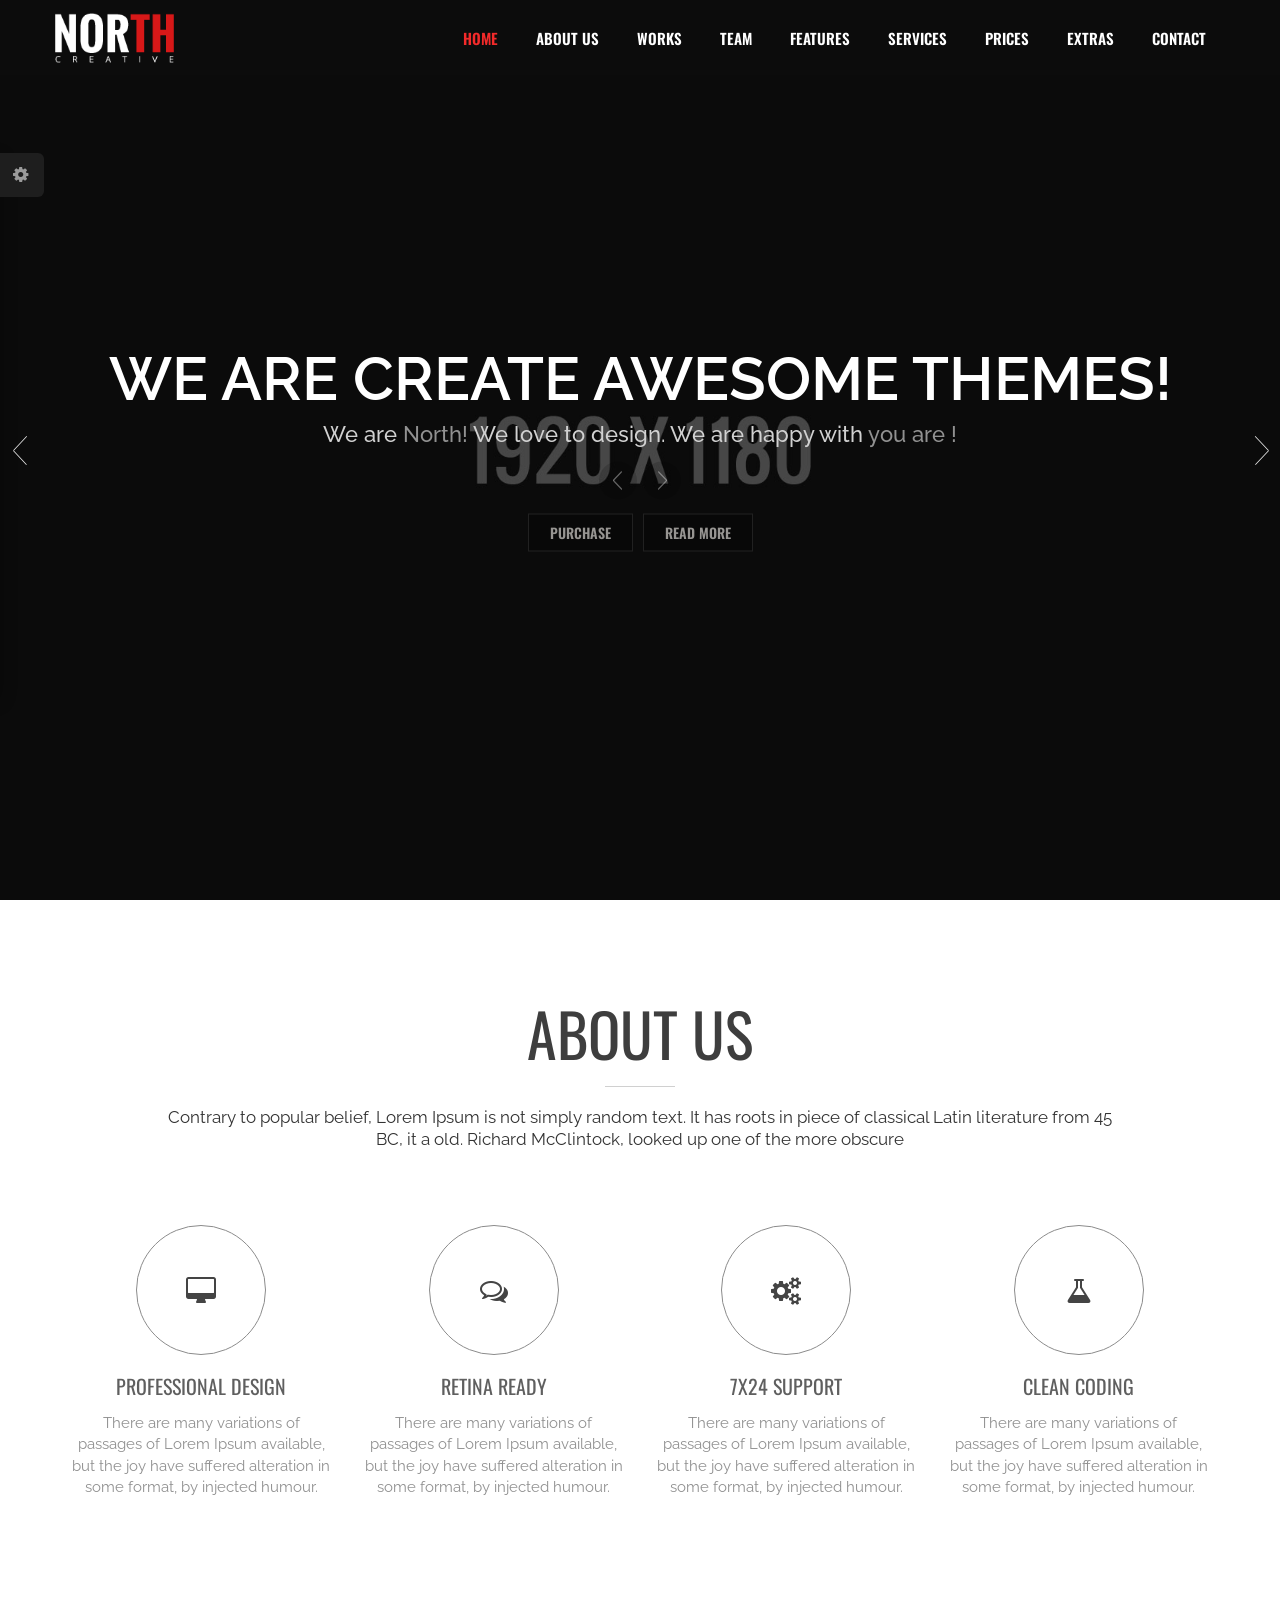
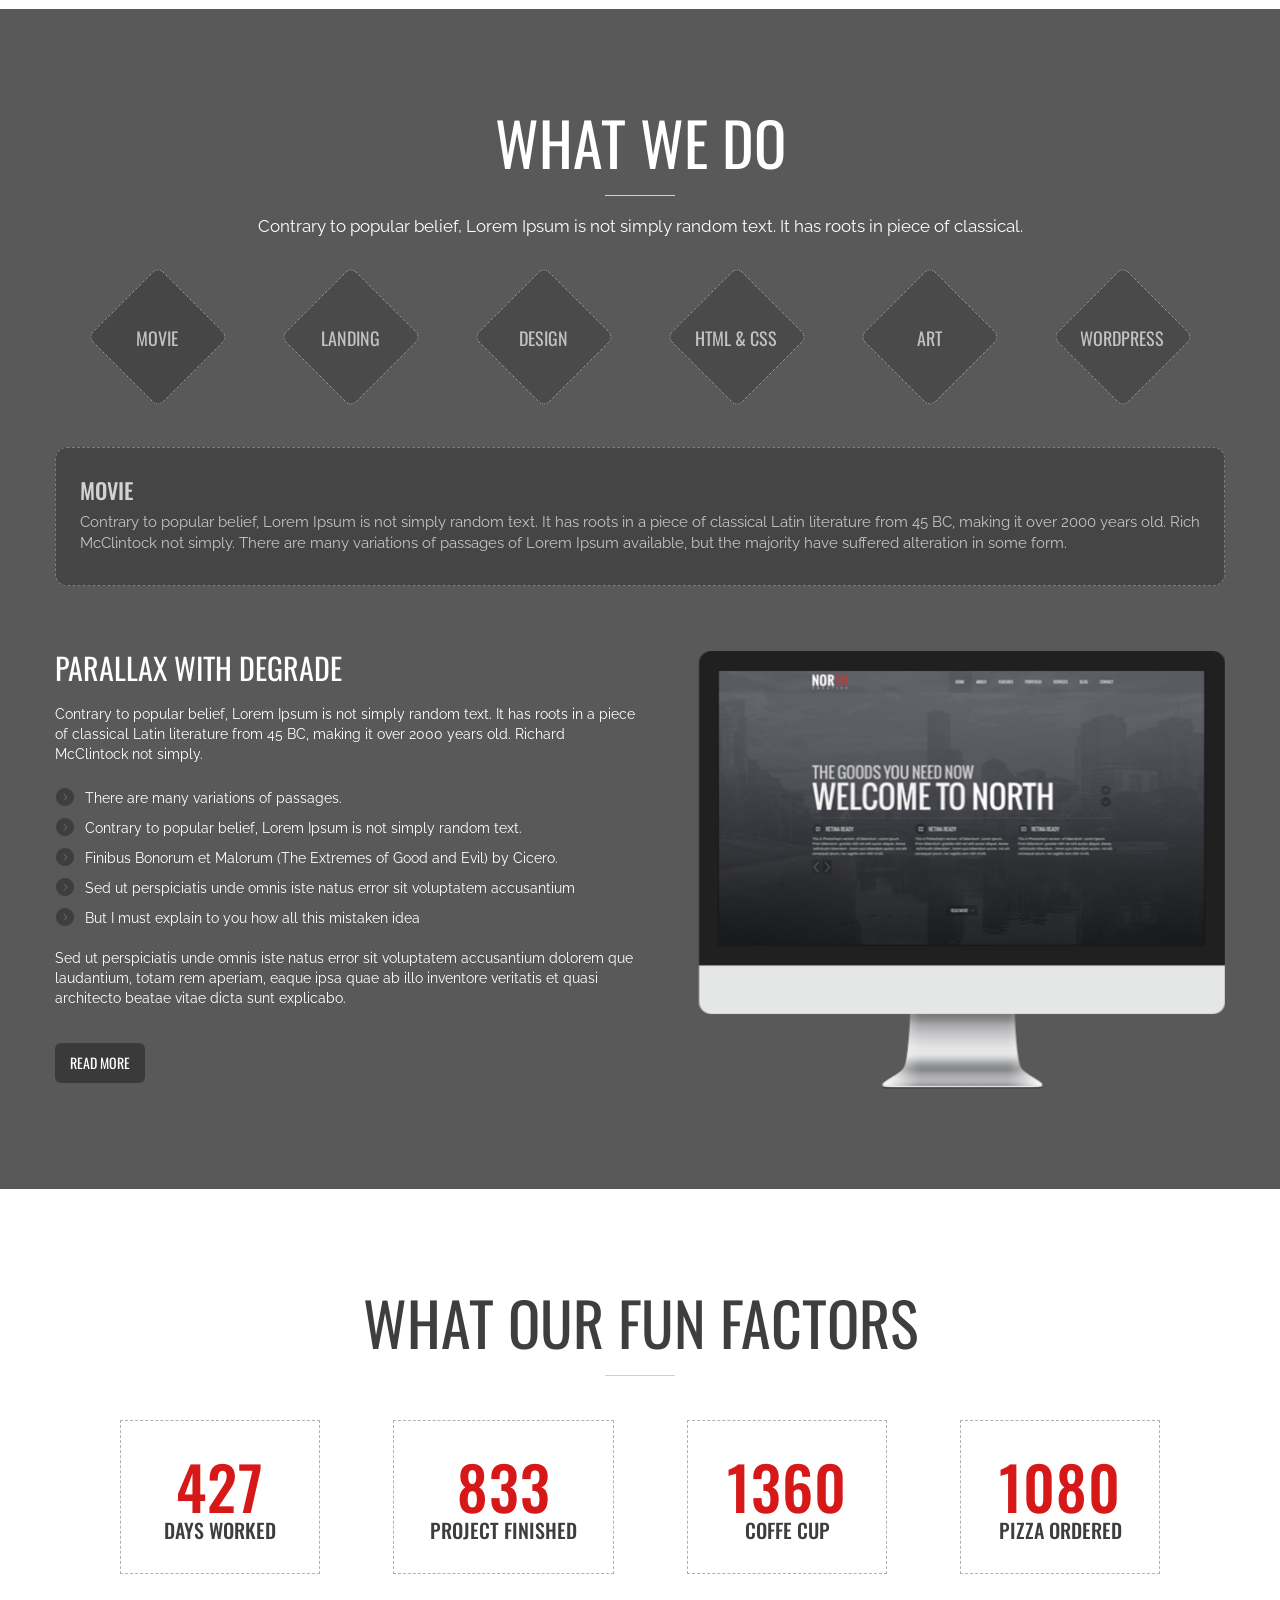
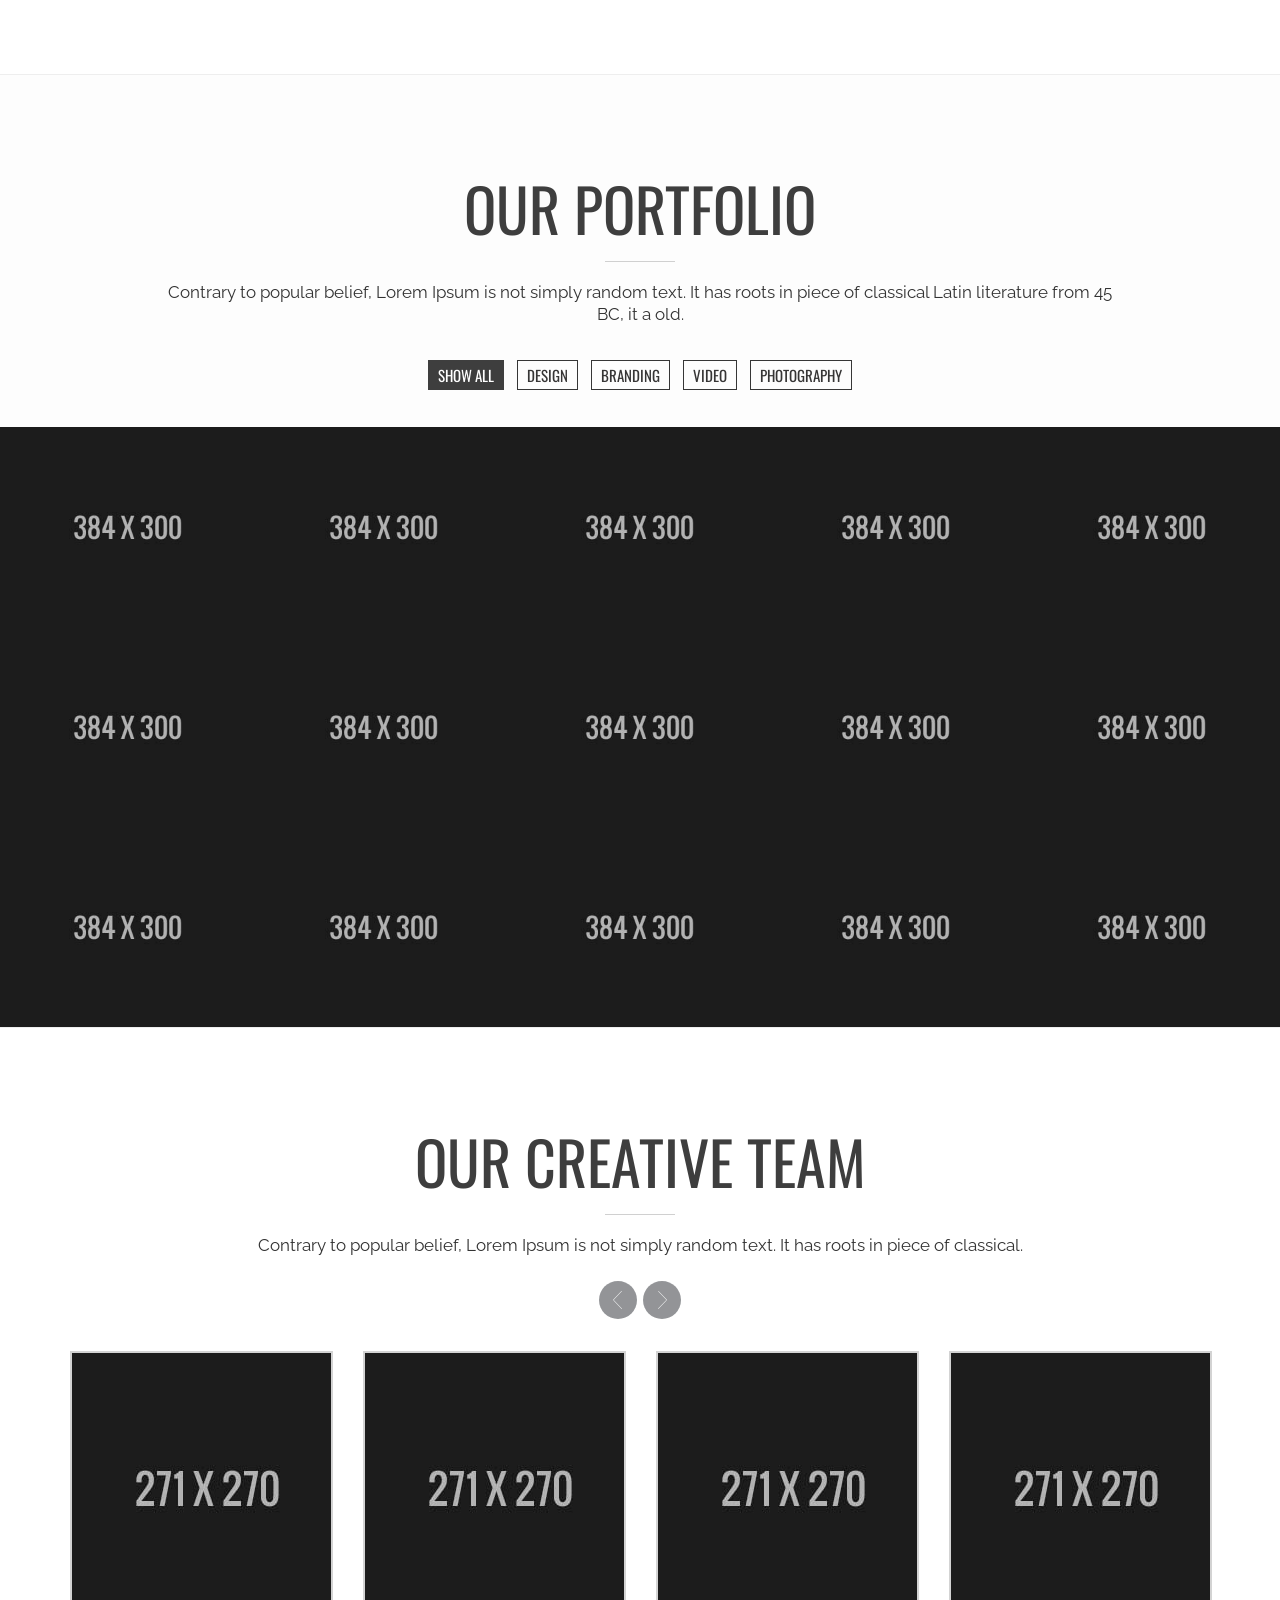
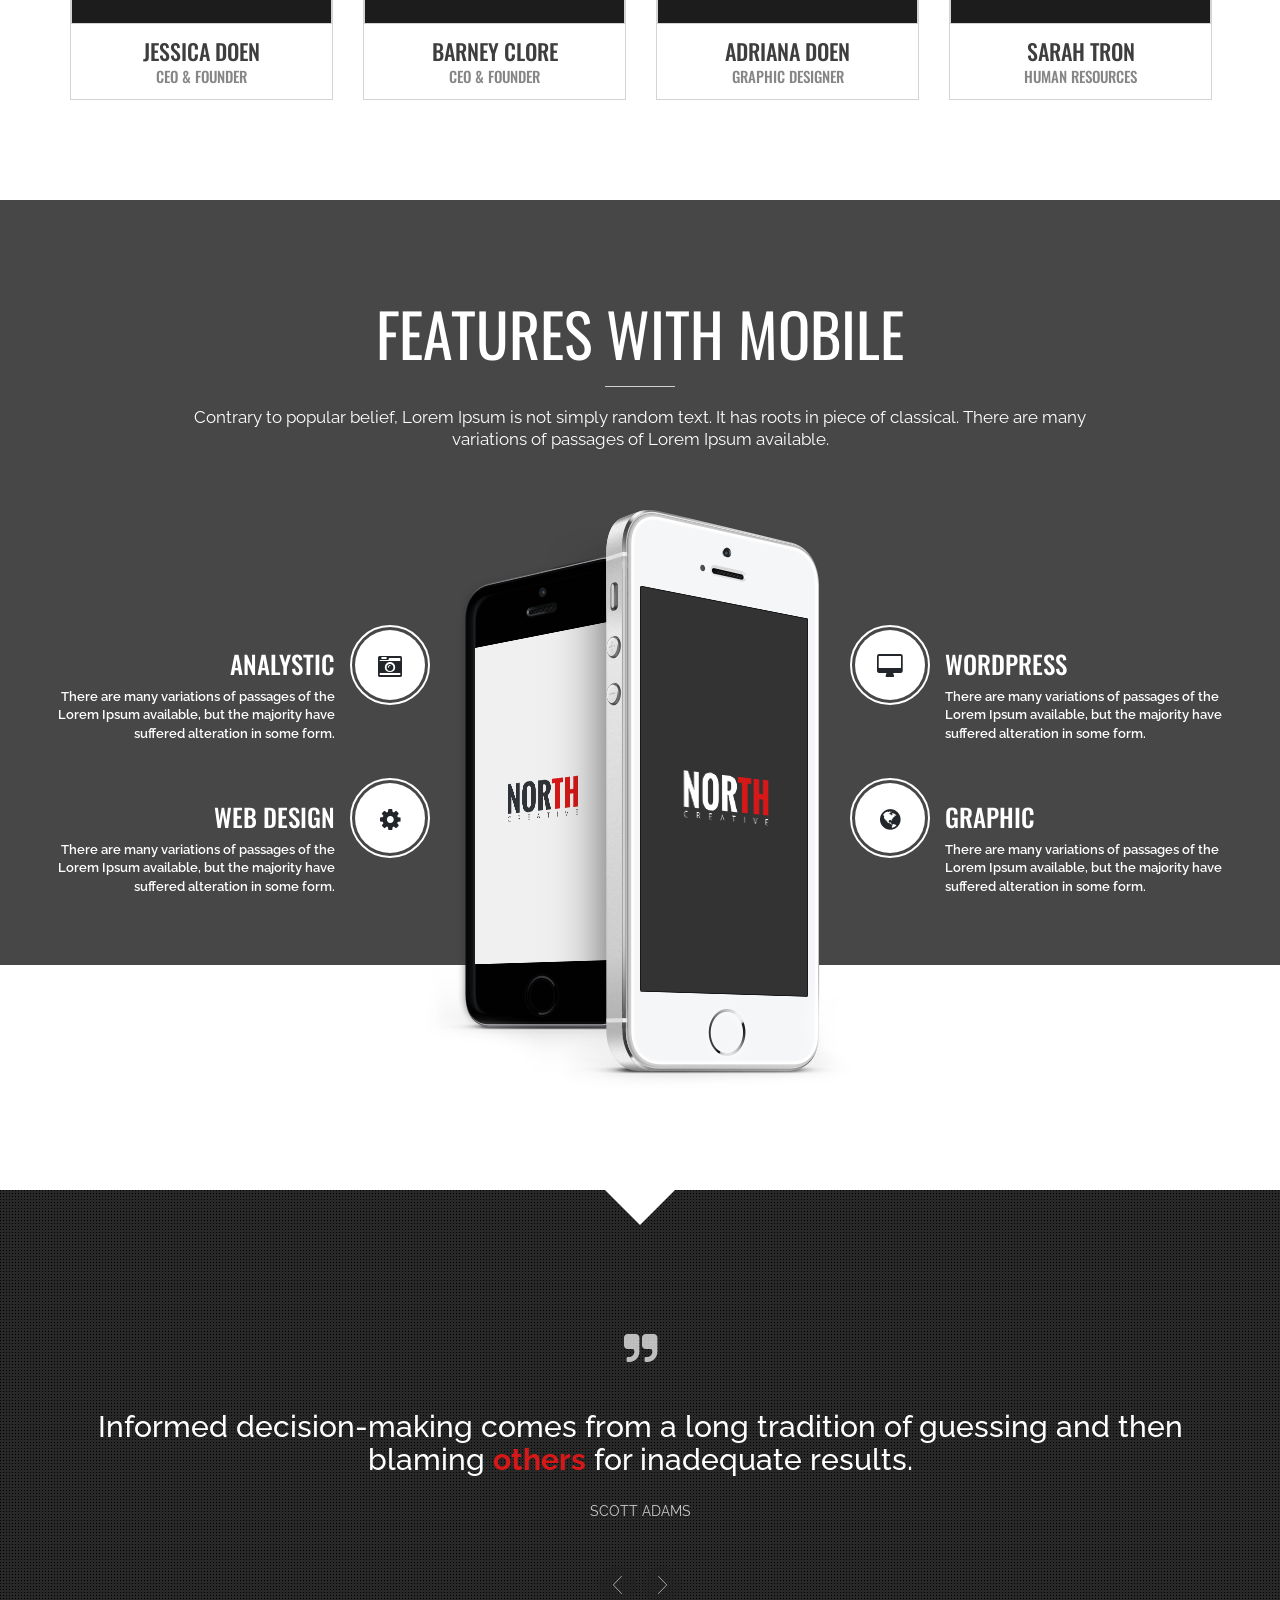
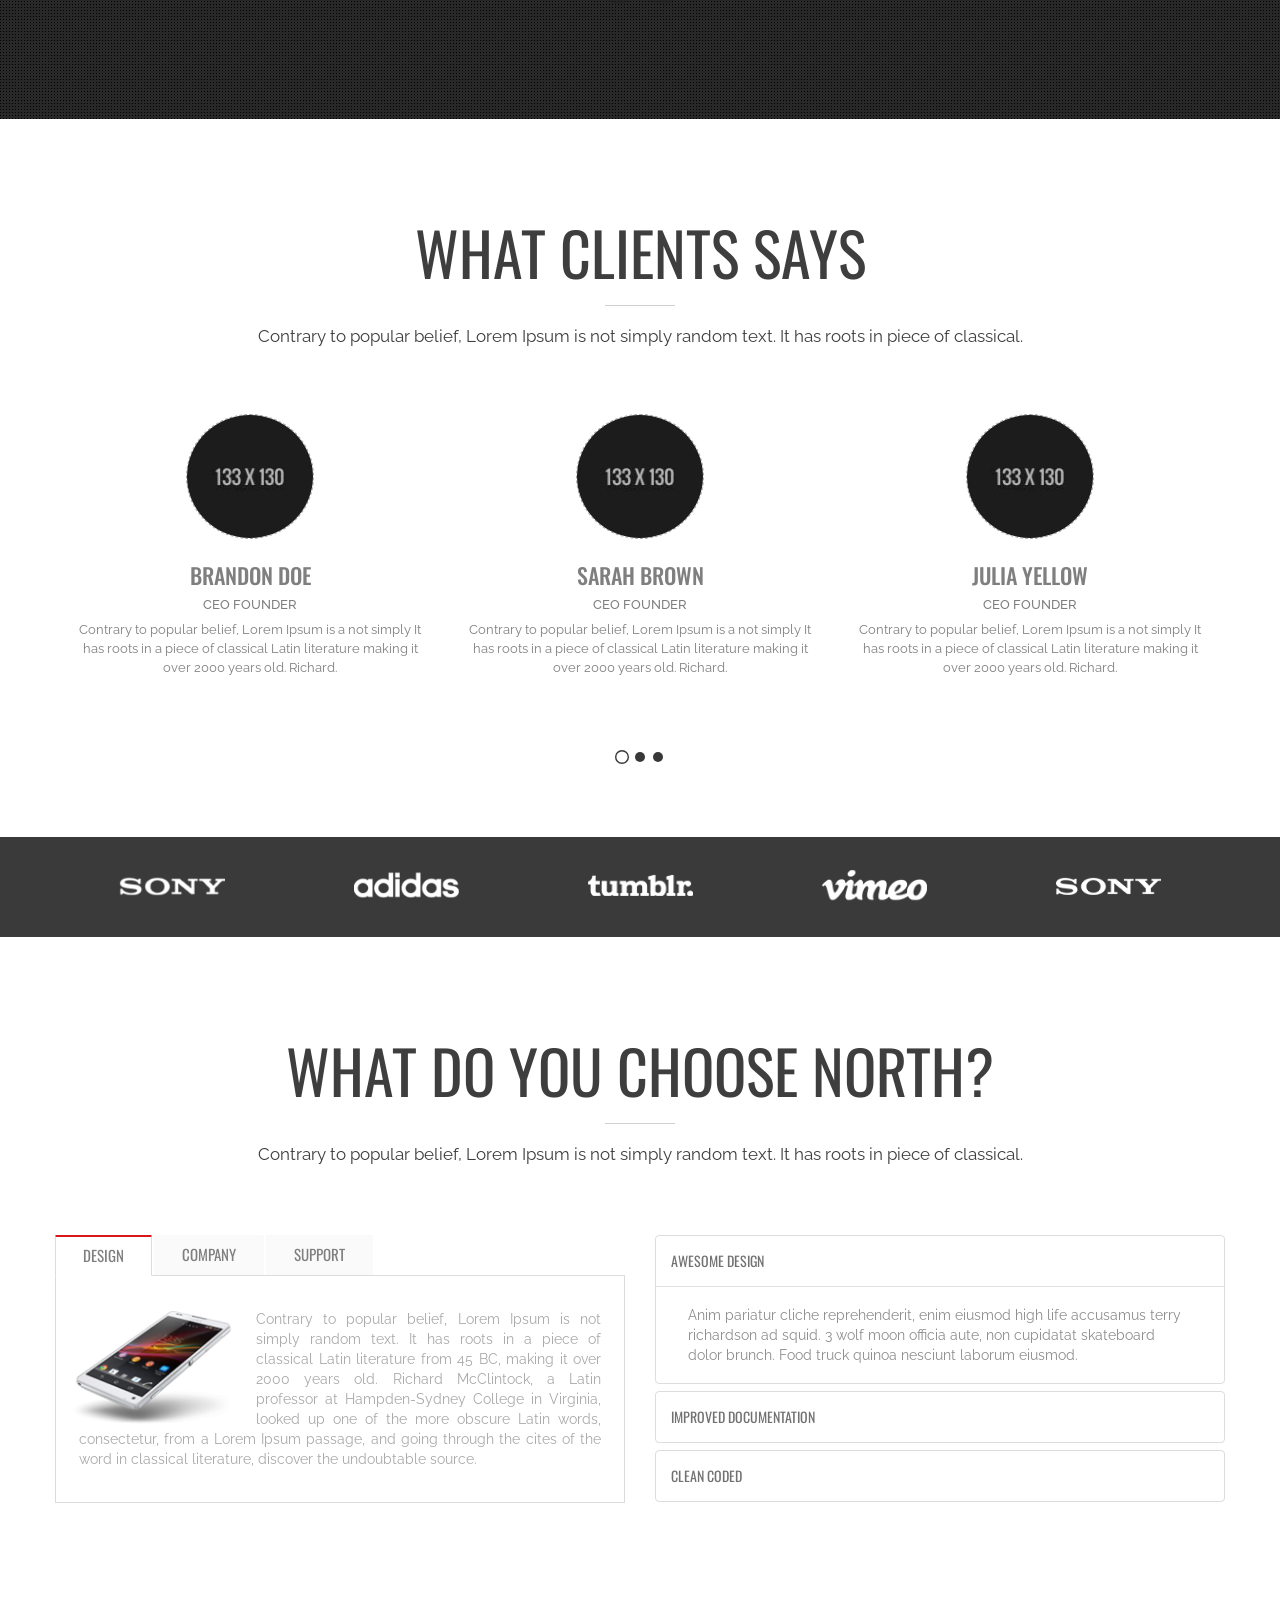
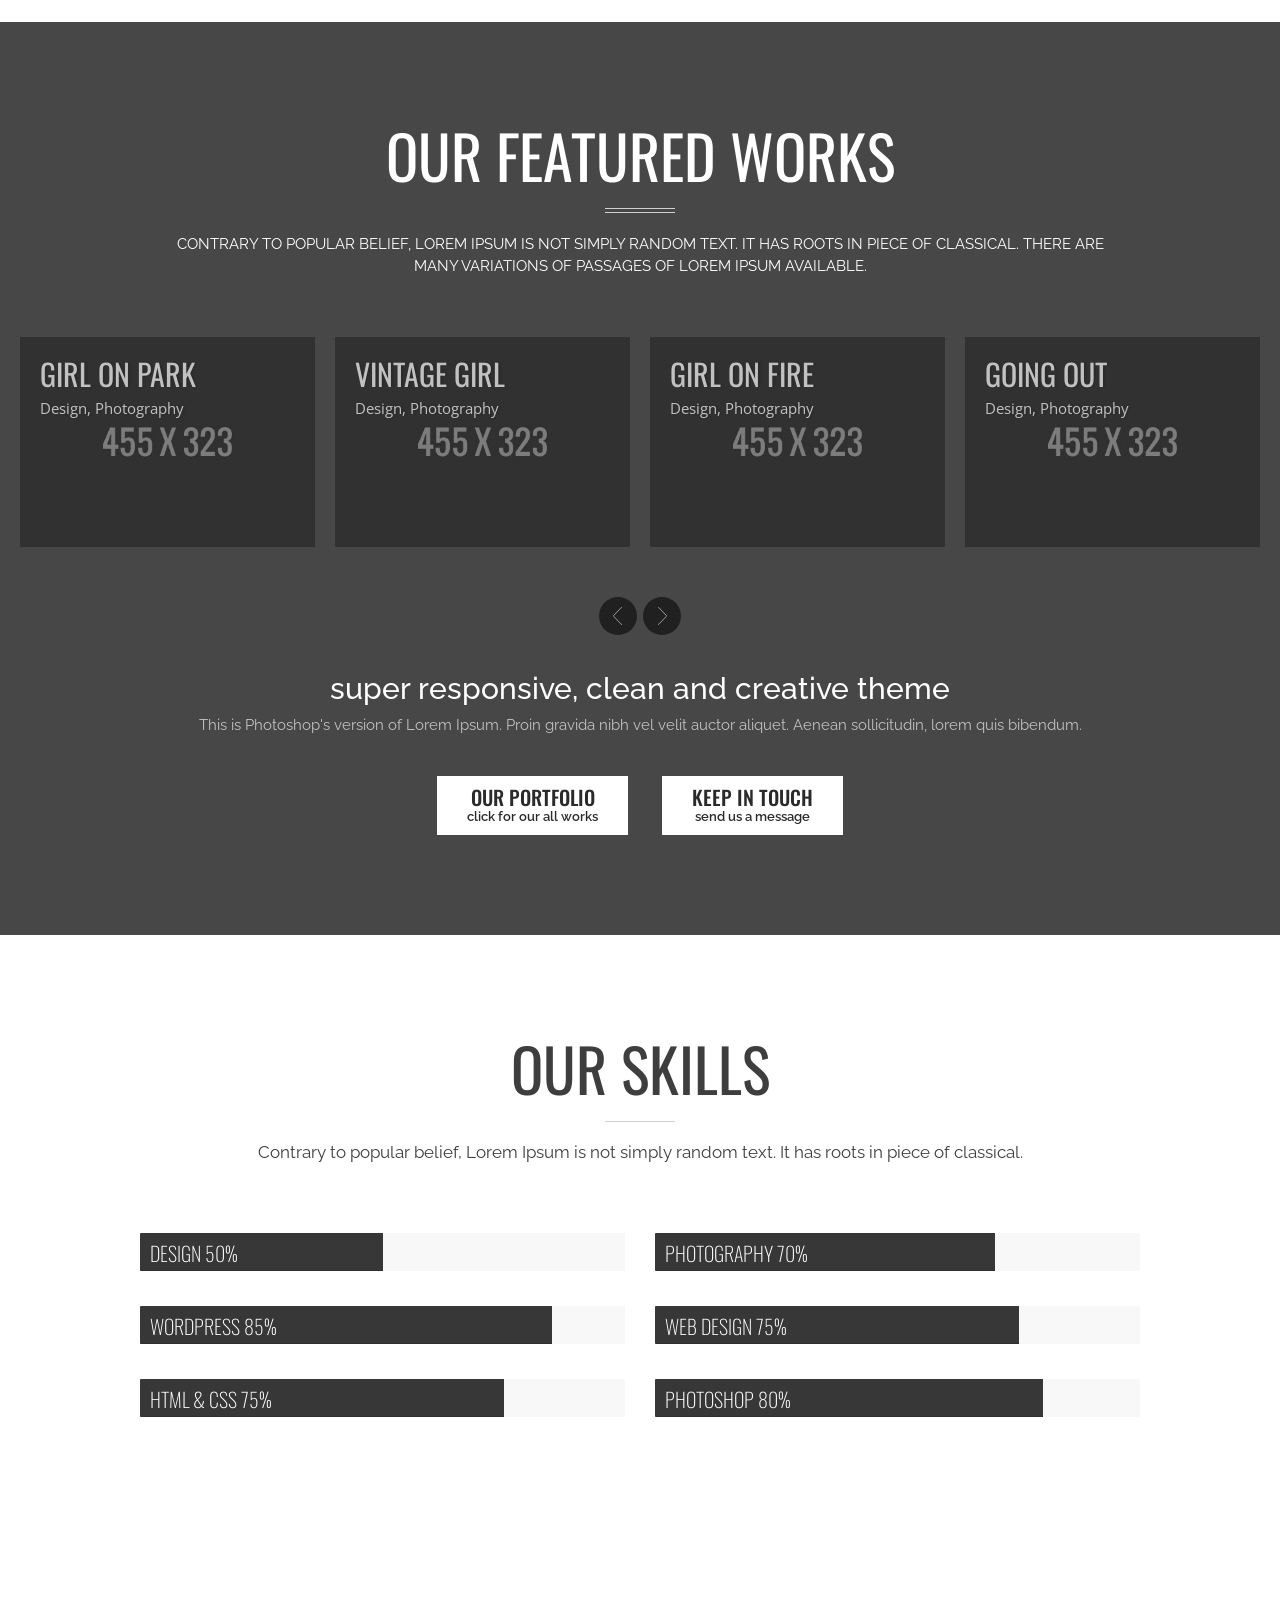
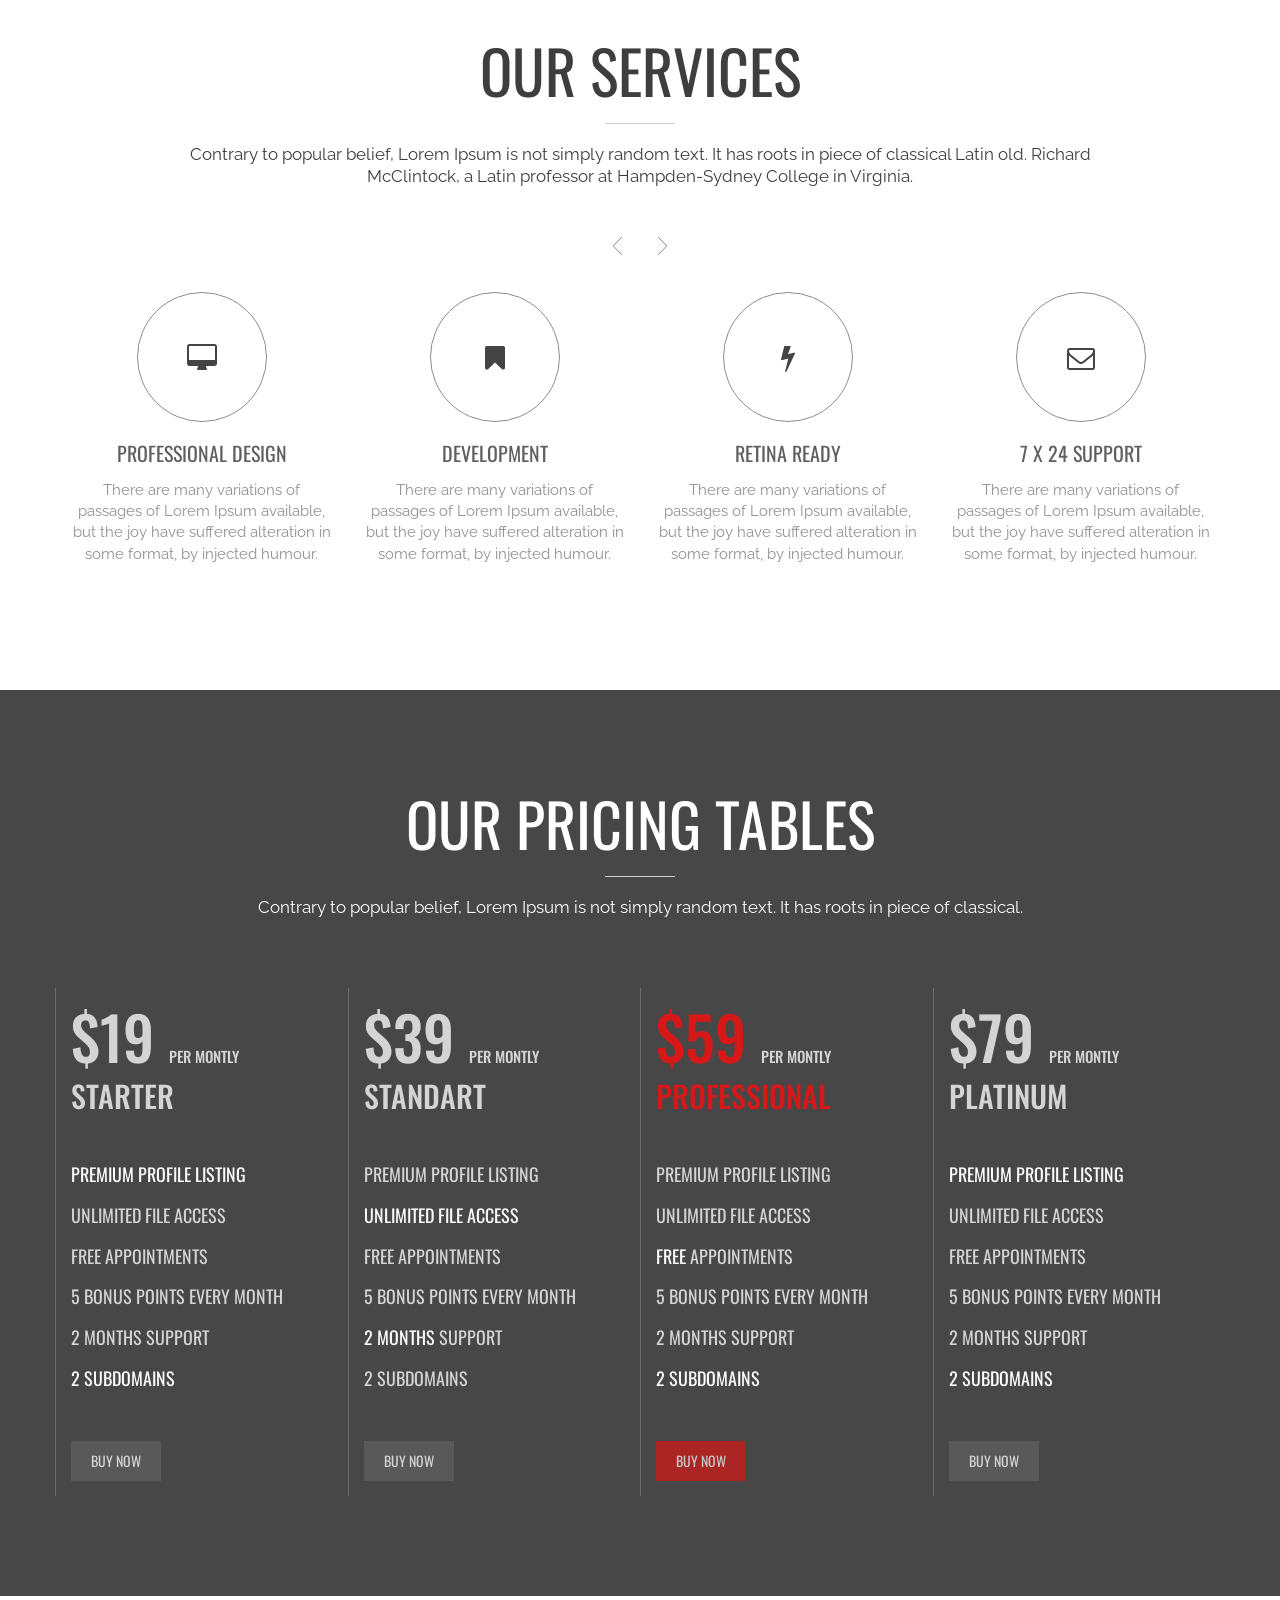
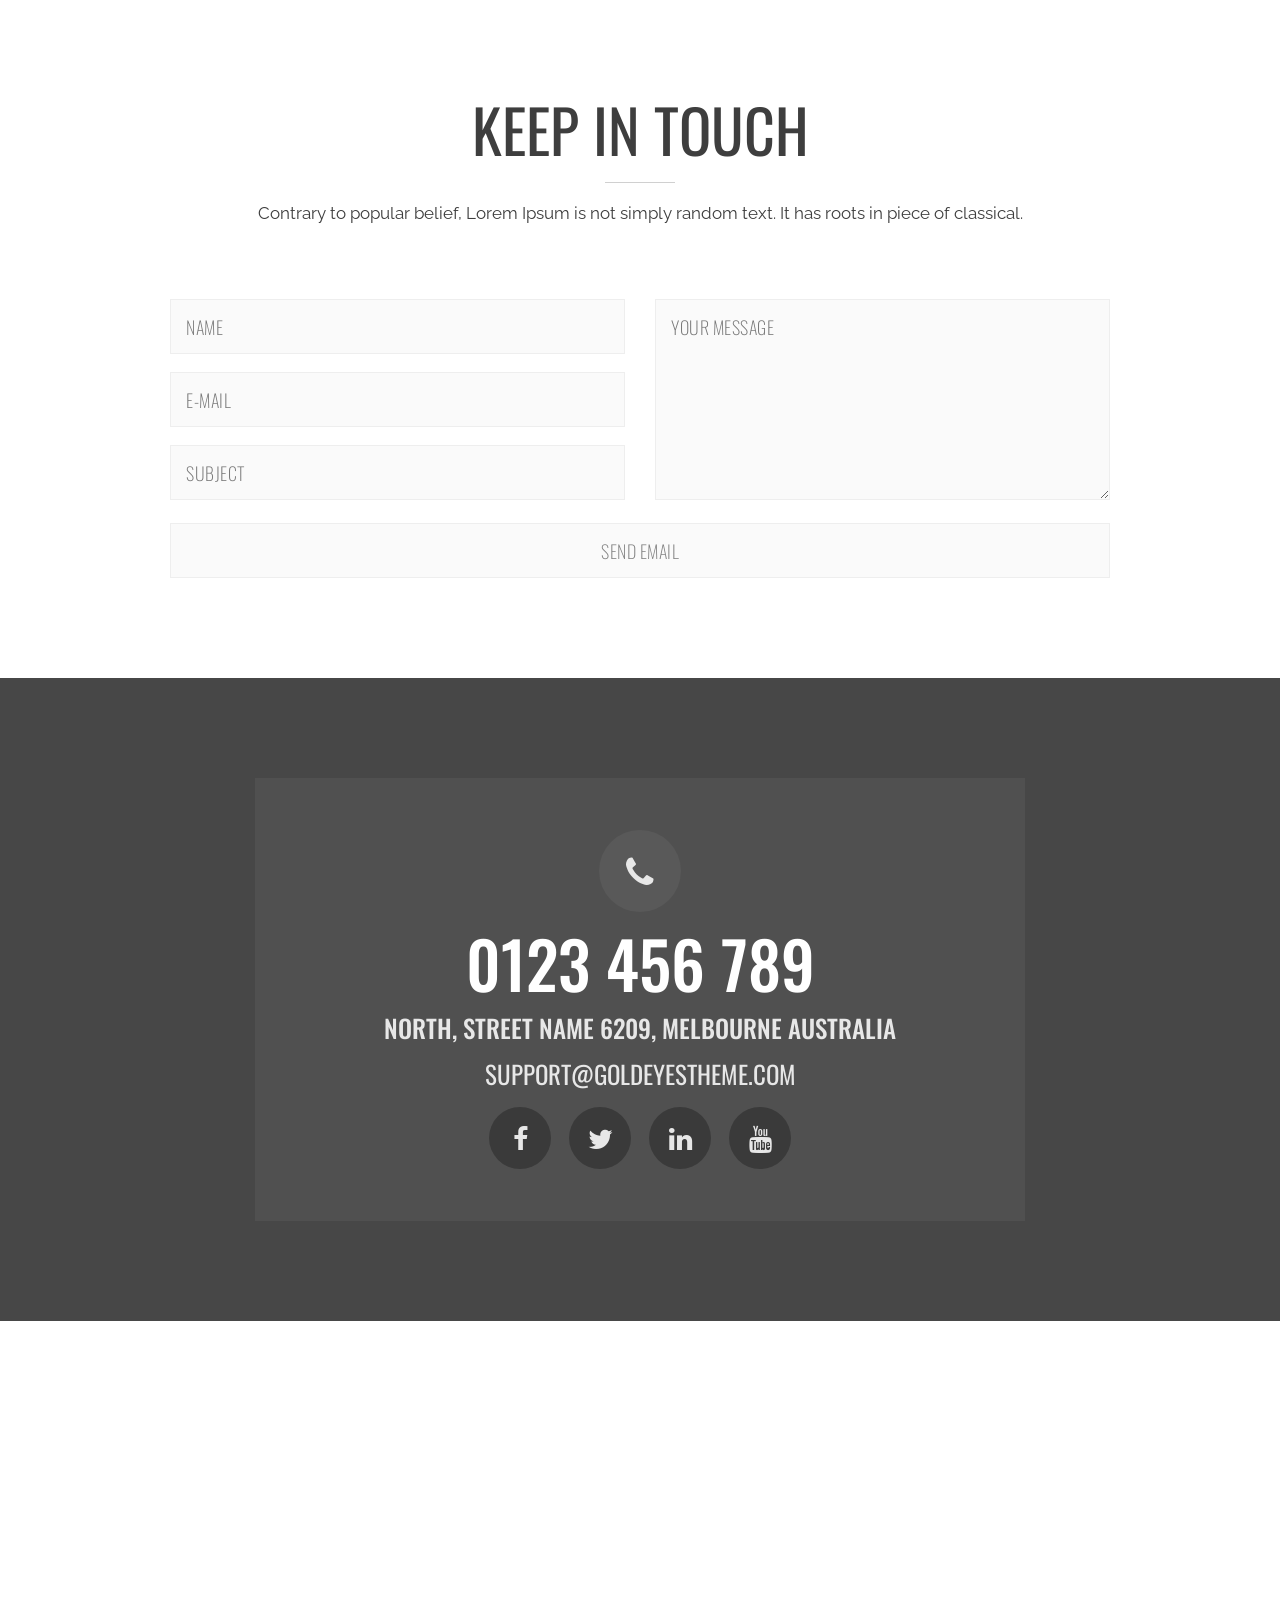
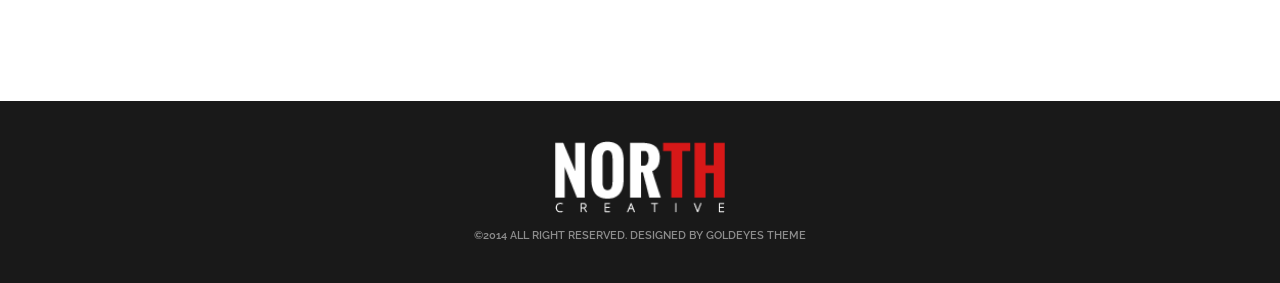
<file: site_new_static/index2.html>
<!DOCTYPE html>
<html lang="en" xmlns="http://www.w3.org/1999/xhtml">
<head>

    <meta charset="utf-8" />
    <title>NORTH OnePage HTML Theme</title>
    <meta name="description" content="" />
    <meta name="viewport" content="width=device-width, initial-scale=1.0, maximum-scale=1.0" />
    <!--Favicon -->
	<link rel="icon" type="image/png" href="images/favicon.png" />
		
	<!-- CSS Files -->

	<link rel="stylesheet" href="css/reset.css" />
	<link rel="stylesheet" href="css/animate.min.css" />
	<link rel="stylesheet" href="css/bootstrap.min.css" />
	<link rel="stylesheet" href="css/font-awesome.min.css" />
	<link rel="stylesheet" href="css/owl.carousel.css" />
	<link rel="stylesheet" href="css/socials.css" />
	<link rel="stylesheet" href="css/player/YTPlayer.css" />
	<link rel="stylesheet" href="css/magnific-popup.css" />
	<link rel="stylesheet" href="css/prettyPhoto.css" />
	<!-- Page Styles -->
	<link rel="stylesheet" href="css/style.css" />
	<link rel="stylesheet" href="css/responsive.css" />
	<!-- End Page Styles -->

	<!-- Page Layout Color, night or dark -->
	<link id="changeable_tone" rel="stylesheet" href="css/dark.css" />
	<!-- End Page Layout Color -->

	<!-- Page Elements Color -->
	<link id="changeable_color" rel="stylesheet" href="css/colors/red.css" />
	<!-- End Page Elements Color -->

	<!-- Theme Panel -->
	<link rel="stylesheet" href="theme_panel/theme_panel.css" />
	<!-- End Theme Panel -->

	<!-- End CSS Files -->
 
</head>

<body class="parallax">

	<!-- Page Loader -->
	<section id="pageloader" class="white-bg">
		<div class="outter dark-border">
			<div class="mid dark-border"></div>
		</div>
	</section>

	<!-- Navigation -->
	<nav id="navigation" class="first-nav dark-nav">
		<!-- Navigation Inner -->
		<div class="nav-inner">
			<div class="logo">
				<!-- Navigation Logo Link -->
				<a href="#home" class="scroll">
					<!-- Your Logo -->
					<img src="images/logo.png" class="site_logo" alt="North Logo"/>
				</a>
			</div>
			<!-- Mobile Menu Button -->
			<a class="mobile-nav-button colored"><i class="fa fa-bars"></i></a>
			<!-- Navigation Menu -->
			<div class="nav-menu clearfix semibold">
				<ul class="nav uppercase oswald">
					<li><a href="#home" class="scroll">home</a></li>
					<li><a href="#about" class="scroll">about us</a></li>
					<li><a href="#portfolio" class="scroll">works</a></li>
					<li><a href="#team" class="scroll">team</a></li>
					<li><a href="#features" class="scroll">features</a></li>
					<li><a href="#services" class="scroll">services</a></li>
					<li><a href="#prices" class="scroll">prices</a></li>
					<li class="dropdown-toggle nav-toggle" ><a class="scroll">extras<b data-toggle="dropdown"></b></a>
						<!-- DropDown Menu -->
						<ul class="dropdown-menu uppercase gray-border clearfix">
							<li><a href="elements.html" class="ex-link">Elements</a></li>
							<li><a href="portfolio.html" class="ex-link">Single Portfolio</a></li>
							<li><a href="projects/project_01.html" class="ex-link">Project Style 1</a></li>
							<li><a href="projects/project_02.html" class="ex-link">Project Style 2</a></li>
							<li><a href="projects/project_03.html" class="ex-link">Project Style 3</a></li>
							<li><a href="blog/blog.html" class="ex-link">Blog Full Width</a></li>
							<li><a href="blog/blog_01.html" class="ex-link">Blog With Right Sidebar</a></li>
							<li><a href="blog/blog_02.html" class="ex-link">Blog With left Sidebar</a></li>
							<li><a href="blog/single_blog.html" class="ex-link">Blog Single</a></li>
						</ul>
						<!-- End DropDown Menu -->
					</li>
					<li><a href="#contact" class="scroll">contact</a></li>
				</ul>
			</div><!-- End Navigation Menu -->
		</div><!-- End Navigation Inner -->
	</nav><!-- End Navigation -->




	<!-- Home -->
	<section id="home" class="container relative">
		<!-- Ful Screen Home -->
		<div id="fullscreen">
			<!-- Slides -->
			<div class="slides-container relative">
				<!-- Slider Images -->
				<div class="image4 soft-black-bg"></div>
				<div class="image5 soft-black-bg"></div>
				<div class="image6 pattern-black soft-black-bg"></div>
				 <!-- End Slider Images -->	 
			</div>
			<!-- End Slides -->

			<!-- Slider Controls -->
			<nav class="slides-navigation">
				<a href="#" class="next"></a>
				<a href="#" class="prev"></a>
			</nav>

		</div>
		<!-- End Ful Screen Home -->

		<!-- Home Elements v2 -->
		<div class="home-elements">
			<!-- Home Inner -->
			<div class="home-inner v2 t-center">
				
				<!-- Home Text Slider -->
				<div class="home-text-slider relative">
					<div class="text-slider clearfix">
						<!-- Home Text Slides -->
						<ul class="home-texts clearfix t-center semibold">
							<li class="slide white uppercase">we are create awesome themes!</li>
							<li class="slide white uppercase">We are creative designers</li>
							<li class="slide white uppercase">we love to designing</li>
						</ul>
						<!-- End Home Text Slides -->
						<!-- Home Fixed Text -->
				<h1 class="home-fixed-text t-center">We are <span class="gray-tone">North!</span> We love to design. We are happy with <span class="gray-tone">you are !</span></h1>
					</div>
				</div>
				<!-- End Home Text Slider -->

				<!-- Home Button -->
				<a href="#" target="_blank" class="home-button-1 uppercase oswald semibold gray">
					purchase
				</a>

				<!-- Home Button -->
				<a href="#about" class="scroll home-button-1 uppercase oswald semibold gray">
					read more
				</a>
			</div><!-- End Home Inner -->
		</div><!-- End Home Elements -->
	</section><!-- End Home Section -->




	<!-- About Section -->
	<section id="about" class="container">
		<!-- About Inner -->
		<div class="inner about">
			<!-- Header -->
			<h1 class="header uppercase dark oswald animated" data-animation="fadeIn" data-animation-delay="100">
				about us
			</h1>
			<!-- Header Strip(s) -->
			<div class="header-strips-one animated" data-animation="fadeIn" data-animation-delay="100"></div>
			<!-- Header Description -->
			<h2 class="description normal animated" data-animation="fadeIn" data-animation-delay="100">
				Contrary to popular belief, Lorem Ipsum is not simply random text. It has roots in piece of classical Latin literature from 45 BC, it a old. Richard McClintock, looked up one of the more obscure
			</h2>

			<!-- About Boxes -->
			<div class="about-boxes clearfix t-center">

				<!-- About Box -->
				<div class="col-xs-3 about-box animated" data-animation="fadeIn" data-animation-delay="300">

					<!-- About Icon -->
					<a class="about-icon">
						<i class="fa fa-desktop"></i>
					</a>

					<!-- About Box Header -->
					<h3 class="uppercase normal oswald">
						professional design
					</h3>

					<!-- About Box Description -->
					<p class="normal">
						There are many variations of passages of Lorem Ipsum available, but the joy have suffered alteration in some format, by injected humour.
					</p>

				</div>
				<!-- End About Box -->

				<!-- About Box -->
				<div class="col-xs-3 about-box animated" data-animation="fadeIn" data-animation-delay="500">

					<!-- About Icon -->
					<a class="about-icon">
						<i class="fa fa-comments-o"></i>
					</a>

					<!-- About Box Header -->
					<h3 class="uppercase normal oswald">
						retina ready
					</h3>

					<!-- About Box Description -->
					<p class="normal">
						There are many variations of passages of Lorem Ipsum available, but the joy have suffered alteration in some format, by injected humour.
					</p>

				</div>
				<!-- End About Box -->

				<!-- About Box -->
				<div class="col-xs-3 about-box animated" data-animation="fadeIn" data-animation-delay="700">

					<!-- About Icon -->
					<a class="about-icon">
						<i class="fa fa-gears"></i>
					</a>

					<!-- About Box Header -->
					<h3 class="uppercase normal oswald">
						7x24 support
					</h3>

					<!-- About Box Description -->
					<p class="normal">
						There are many variations of passages of Lorem Ipsum available, but the joy have suffered alteration in some format, by injected humour.
					</p>

				</div>
				<!-- End About Box -->

				<!-- About Box -->
				<div class="col-xs-3 about-box animated" data-animation="fadeIn" data-animation-delay="900">

					<!-- About Icon -->
					<a class="about-icon">
						<i class="fa fa-flask"></i>
					</a>

					<!-- About Box Header -->
					<h3 class="uppercase normal oswald">
						clean coding
					</h3>

					<!-- About Box Description -->
					<p class="normal">
						There are many variations of passages of Lorem Ipsum available, but the joy have suffered alteration in some format, by injected humour.
					</p>

				</div>
				<!-- End About Box -->

			</div><!-- End About Boxes -->
		</div><!-- End About Inner -->
	</section><!-- About Section -->






	<!-- What We Do Section -->
	<section id="what-we-do" class="container soft-bg parallax1">
		<!-- What We Do Inner -->
		<div class="inner what-we-do">
			<!-- Header -->
			<h1 class="header white uppercase dark oswald">
				what we do
			</h1>
			<!-- Header Strip(s) -->
			<div class="header-strips-one"></div>
			<!-- Header Description -->
			<h2 class="description white">
				Contrary to popular belief, Lorem Ipsum is not simply random text. It has roots in piece of classical.
			</h2>

			<div class="fullwidth relative t-center">
				<!-- Filters -->
				<div id="w-options" class="filter-menu fullwidth">
					<ul id="w-filters" class="w-option-set relative normal oswald uppercase" data-option-key="filter">
						<li class="animated" data-animation="flipInY" data-animation-delay="100"><a class="soft-bg-icons selected" href="#filter" data-option-value=".movie"><span>movie</span></a></li>
						<li class="animated" data-animation="flipInY" data-animation-delay="300"><a class="soft-bg-icons" href="#filter" data-option-value=".landing"><span>landing</span></a></li>
						<li class="animated" data-animation="flipInY" data-animation-delay="500"><a class="soft-bg-icons" href="#filter" data-option-value=".design"><span>design</span></a></li>
						<li class="animated" data-animation="flipInY" data-animation-delay="700"><a class="soft-bg-icons" href="#filter" data-option-value=".html"><span>html & css</span></a></li>
						<li class="animated" data-animation="flipInY" data-animation-delay="900"><a class="soft-bg-icons" href="#filter" data-option-value=".art"><span>art</span></a></li>
						<li class="animated" data-animation="flipInY" data-animation-delay="1100"><a class="soft-bg-icons" href="#filter" data-option-value=".wordpress"><span>wordpress</span></a></li>
					</ul>
				</div>

				<!-- Items -->
				<div class="w-items t-left">

					<!-- Item -->
					<div class="w-item white movie">
						<!-- Item Header -->
						<h1 class="oswald uppercase">
							Movie
						</h1>
						<!-- Item Description -->
						<p class="normal">
							Contrary to popular belief, Lorem Ipsum is not simply random text. It has roots in a piece of classical Latin literature from 45 BC, making it over 2000 years old. Rich McClintock not simply. There are many variations of passages of Lorem Ipsum available, but the majority have suffered alteration in some form.
						</p>
					</div>
					<!-- End Item -->

					<!-- Item -->
					<div class="w-item white landing">
						<!-- Item Header -->
						<h1 class="oswald uppercase">
							Landing
						</h1>
						<!-- Item Description -->
						<p class="normal">
							There are many variations of passages of Lorem Ipsum available, but the majority have suffered alteration in some form, by injected humour, or randomised words which don't look even snormally believable. If you are going to use a passage of Lorem Ipsum, you need to be sure there isn't anything embarrassing hidden in the middle of text. All the Lorem Ipsum generators on the Internet tend to repeat predefined chunks as necessary, making this the first true generator on the Internet. It uses a dictionary of over 200 Latin words, combined with a handful of model sentence structures, to generate Lorem Ipsum which looks reasonable. The generated Lorem Ipsum is therefore always free from repetition, injected humour, or non-characteristic words etc.
						</p>
					</div>
					<!-- End Item -->

					<!-- Item -->
					<div class="w-item white design">
						<!-- Item Header -->
						<h1 class="oswald uppercase">
							Design
						</h1>
						<!-- Item Description -->
						<p class="normal">
							It is a long established fact that a reader will be distracted by the readable content of a page when looking at its layout. The point of using Lorem Ipsum is that it has a more-or-less normal distribution of letters, as opposed to using 'Content here, content here', making it look like readable English.
						</p>
					</div>
					<!-- End Item -->

					<!-- Item -->
					<div class="w-item white html">
						<!-- Item Header -->
						<h1 class="oswald uppercase">
							html & css
						</h1>
						<!-- Item Description -->
						<p class="normal">
							Lorem Ipsum is simply dummy text of the printing and typesetting industry. Lorem Ipsum has been the industry's standard dummy text ever since the 1500s, when an unknown printer took a galley of type and scrambled it to make a type specimen book. It has survived not only five centuries, but also the leap into electronic typesetting, 
						</p>
					</div>
					<!-- End Item -->

					<!-- Item -->
					<div class="w-item white art">
						<!-- Item Header -->
						<h1 class="oswald uppercase">
							Art
						</h1>
						<!-- Item Description -->
						<p class="normal">
							Lorem ipsum dolor sit amet, consectetur adipisicing elit, sed do eiusmod tempor incididunt ut labore et dolore magna aliqua. Ut enim ad minim veniam, quis nostrud exercitation ullamco laboris nisi ut aliquip ex ea commodo consequat. Duis aute irure dolor in reprehenderit in voluptate velit esse cillum dolore eu fugiat nulla pariatur. Excepteur sint occaecat cupidatat non proident, sunt in culpa qui officia deserunt mollit anim id est laborum
						</p>
					</div>
					<!-- End Item -->

					<!-- Item -->
					<div class="w-item white wordpress">
						<!-- Item Header -->
						<h1 class="oswald uppercase">
							Wordpress
						</h1>
						<!-- Item Description -->
						<p class="normal">
							Contrary to popular belief, Lorem Ipsum is not simply random text. It has roots in a piece of classical Latin literature from 45 BC, making it over 2000 years old. Rich McClintock not simply. There are many variations of passages of Lorem Ipsum available, but the majority have suffered alteration in some form.
						</p>
					</div>
					<!-- End Item -->

				</div><!-- End Items -->

				<!-- What We Do Second Area -->
				<div class="w-second-area fullwidth clearfix">
					<!-- Left -->
					<div class="col-xs-6 w-left t-left no-padding animated" data-animation="fadeInLeft" data-animation-delay="0">
						<!-- Mini Header -->
						<h1 class="mini-header uppercase oswald white normal no-margin">
							parallax with degrade
						</h1>

						<!-- Description -->
						<p class="white normal">
							Contrary to popular belief, Lorem Ipsum is not simply random text. It has roots in a piece of classical Latin literature from 45 BC, making it over 2000 years old. Richard McClintock not simply.
						</p>

						<!-- List Area -->
						<ul class="w-descs white normal">

							<!-- List -->
							<li>
								<!-- Icon -->
								<i class="list"></i>
								<!-- Description -->
								There are many variations of passages.
							</li>

							<!-- List -->
							<li>
								<!-- Icon -->
								<i class="list"></i>
								<!-- Description -->
								Contrary to popular belief, Lorem Ipsum is not simply random text.
							</li>

							<!-- List -->
							<li>
								<!-- Icon -->
								<i class="list"></i>
								<!-- Description -->
								Finibus Bonorum et Malorum (The Extremes of Good and Evil) by Cicero.
							</li>

							<!-- List -->
							<li>
								<!-- Icon -->
								<i class="list"></i>
								<!-- Description -->
								Sed ut perspiciatis unde omnis iste natus error sit voluptatem accusantium
							</li>

							<!-- List -->
							<li>
								<!-- Icon -->
								<i class="list"></i>
								<!-- Description -->
								But I must explain to you how all this mistaken idea
							</li>
							
						</ul>
						<!-- End List Area -->

						<!-- Description -->
						<p class="white normal">
							Sed ut perspiciatis unde omnis iste natus error sit voluptatem accusantium dolorem que laudantium, totam rem aperiam, eaque ipsa quae ab illo inventore veritatis et quasi architecto beatae vitae dicta sunt explicabo.
						</p>

						<!-- More Button -->
						<a href="#" target="_blank" class="uppercase normal oswald white dark-bg button">
							read more
						</a>

					</div>
					<!-- End Left -->

					<!-- Right -->
					<div class="col-xs-6 w-right t-right no-padding animated" data-animation="fadeInRight" data-animation-delay="0">
						<!-- Mac Image -->
						<img src="images/mac.png" alt="North Preview"/>
					</div>
					<!-- End Right -->

				</div><!-- End Second Area -->
			</div><!-- End Boxes Area -->
		</div><!-- End What We Do Inner -->
	</section><!-- End What We Do Section -->





	<!-- Facts -->
	<section id="facts">
		<!-- Inner -->
		<div class="inner">
			<!-- Header -->
			<h1 class="header dark uppercase dark oswald">
				what our fun factors
			</h1>
			<!-- Header Strip(s) -->
			<div class="header-strips-one"></div>
			<!-- Facts -->
			<div class="facts colored t-center oswald uppercase">

				<!-- Fact -->
				<div class="fact" data-perc="640">
					<!-- Fact Tag -->
					<h1 class="factor"></h1>
					<!-- Fact Name -->
					<h3>
						days worked
					</h3>
				</div>
				<!-- End Fact -->

				<!-- Fact -->
				<div class="fact" data-perc="1250">
					<!-- Fact Tag -->
					<h1 class="factor"></h1>
					<!-- Fact Name -->
					<h3>
						project finished
					</h3>
				</div>
				<!-- End Fact -->

				<!-- Fact -->
				<div class="fact" data-perc="2040">
					<!-- Fact Tag -->
					<h1 class="factor"></h1>
					<!-- Fact Name -->
					<h3>
						coffe cup
					</h3>
				</div>
				<!-- End Fact -->

				<!-- Fact -->
				<div class="fact" data-perc="1620">
					<!-- Fact Tag -->
					<h1 class="factor"></h1>
					<!-- Fact Name -->
					<h3>
						pizza ordered
					</h3>
				</div>
				<!-- End Fact -->

			</div><!-- End Facts -->
		</div><!-- End Inner -->
	</section><!-- End Facts Section -->






	<!-- Portfolio Section -->
	<section id="portfolio" class="container gray-bg">
		<!-- Portfolio Inner -->
		<div class="inner portfolio">
			<!-- Header -->
			<h1 class="header uppercase dark oswald">
				our portfolio
			</h1>
			<!-- Header Strip(s) -->
			<div class="header-strips-one"></div>
			<!-- Header Description -->
			<h2 class="description">
				Contrary to popular belief, Lorem Ipsum is not simply random text. It has roots in piece of classical Latin literature from 45 BC, it a old.
			</h2>
		</div><!-- End Portfolio Inner -->

		<div class="portfolio t-center fullwidth relative">

			<!-- Filters -->
			<div id="options" class="filter-menu fullwidth">
				<ul id="filters" class="option-set relative normal oswald uppercase" data-option-key="filter">
					<li><a href="#filter" data-option-value="*" class="selected">show all</a></li>
					<li><a href="#filter" data-option-value=".design"><span>design</span></a></li>
					<li><a href="#filter" data-option-value=".branding"><span>branding</span></a></li>
					<li><a href="#filter" data-option-value=".video"><span>video</span></a></li>
					<li><a href="#filter" data-option-value=".photography"><span>photography</span></a></li>
				</ul>
			</div>

			<!-- Portfolio Items -->
			<div class="portfolio-items t-center">

				<!-- Item -->
				<div class="item five branding">
					<!-- Item Link -->
					<a href="images/project/02.jpg" data-rel="prettyPhoto[portfolio]" class="work-image">
						<!-- Item Image -->
						<img src="images/portfolio/001.jpg" alt="" />
						<!-- Item Details -->
						<div class="item-details">
							<!-- Item Header -->
							<h1 class="oswald uppercase white">
								Red & Dark
							</h1>
							<!-- Item Strips -->
							<span class="portfolio-strips"></span>
							<!-- Item Description -->
							<p class="oswald uppercase">
								branding
							</p>
						</div>
						<!-- End Item Details -->
					</a>
					<!-- End Item Link -->
				</div>
				<!-- End Item -->


				<!-- Item -->
				<div class="item five video photography">
					<!-- Item Link -->
					<a href="projects/project_01.html" class="work-image ex-link">
						<!-- Item Image -->
						<img src="images/portfolio/002.jpg" alt="" />
						<!-- Item Details -->
						<div class="item-details">
							<!-- Item Header -->
							<h1 class="oswald uppercase white">
								eagle
							</h1>
							<!-- Item Strips -->
							<span class="portfolio-strips"></span>
							<!-- Item Description -->
							<p class="oswald uppercase">
								video, photography
							</p>
						</div>
						<!-- End Item Details -->
					</a>
					<!-- End Item Link -->
				</div>
				<!-- End Item -->


				<!-- Item -->
				<div class="item five design branding">
					<!-- Item Link -->
					<a href="projects/project_02.html" class="work-image ex-link">
						<!-- Item Image -->
						<img src="images/portfolio/003.jpg" alt="" />
						<!-- Item Details -->
						<div class="item-details">
							<!-- Item Header -->
							<h1 class="oswald uppercase white">
								big bang
							</h1>
							<!-- Item Strips -->
							<span class="portfolio-strips"></span>
							<!-- Item Description -->
							<p class="oswald uppercase">
								design, branding
							</p>
						</div>
						<!-- End Item Details -->
					</a>
					<!-- End Item Link -->
				</div>
				<!-- End Item -->


				<!-- Item -->
				<div class="item five design photography">
					<!-- Item Link -->
					<a href="http://vimeo.com/71319358" data-rel="prettyPhoto[portfolio]" class="work-image">
						<!-- Item Image -->
						<img src="images/portfolio/004.jpg" alt="" />
						<!-- Item Details -->
						<div class="item-details">
							<!-- Item Header -->
							<h1 class="oswald uppercase white">
								street
							</h1>
							<!-- Item Strips -->
							<span class="portfolio-strips"></span>
							<!-- Item Description -->
							<p class="oswald uppercase">
								design, photography
							</p>
						</div>
						<!-- End Item Details -->
					</a>
					<!-- End Item Link -->
				</div>
				<!-- End Item -->


				<!-- Item -->
				<div class="item five video branding">
					<!-- Item Link -->
					<a href="images/portfolio/005b.jpg" data-rel="prettyPhoto[portfolio]" class="work-image">
						<!-- Item Image -->
						<img src="images/portfolio/005.jpg" alt="" />
						<!-- Item Details -->
						<div class="item-details">
							<!-- Item Header -->
							<h1 class="oswald uppercase white">
								tennis
							</h1>
							<!-- Item Strips -->
							<span class="portfolio-strips"></span>
							<!-- Item Description -->
							<p class="oswald uppercase">
								video, branding
							</p>
						</div>
						<!-- End Item Details -->
					</a>
					<!-- End Item Link -->
				</div>
				<!-- End Item -->


				<!-- Item -->
				<div class="item five photography design">
					<!-- Item Link -->
					<a href="images/project/03.jpg" data-rel="prettyPhoto[portfolio]" class="work-image">
						<!-- Item Image -->
						<img src="images/portfolio/006.jpg" alt="" />
						<!-- Item Details -->
						<div class="item-details">
							<!-- Item Header -->
							<h1 class="oswald uppercase white">
								red dress
							</h1>
							<!-- Item Strips -->
							<span class="portfolio-strips"></span>
							<!-- Item Description -->
							<p class="oswald uppercase">
								photography, design
							</p>
						</div>
						<!-- End Item Details -->
					</a>
					<!-- End Item Link -->
				</div>
				<!-- End Item -->


				<!-- Item -->
				<div class="item five design photography">
					<!-- Item Link -->
					<a href="projects/project_03.html" class="work-image ex-link">
						<!-- Item Image -->
						<img src="images/portfolio/007.jpg" alt="" />
						<!-- Item Details -->
						<div class="item-details">
							<!-- Item Header -->
							<h1 class="oswald uppercase white">
								perspective
							</h1>
							<!-- Item Strips -->
							<span class="portfolio-strips"></span>
							<!-- Item Description -->
							<p class="oswald uppercase">
								design, photography
							</p>
						</div>
						<!-- End Item Details -->
					</a>
					<!-- End Item Link -->
				</div>
				<!-- End Item -->


				<!-- Item -->
				<div class="item five branding video">
					<!-- Item Link -->
					<a href="projects/project_01.html" class="work-image ex-link">
						<!-- Item Image -->
						<img src="images/portfolio/008.jpg" alt="" />
						<!-- Item Details -->
						<div class="item-details">
							<!-- Item Header -->
							<h1 class="oswald uppercase white">
								dance
							</h1>
							<!-- Item Strips -->
							<span class="portfolio-strips"></span>
							<!-- Item Description -->
							<p class="oswald uppercase">
								branding, video
							</p>
						</div>
						<!-- End Item Details -->
					</a>
					<!-- End Item Link -->
				</div>
				<!-- End Item -->


				<!-- Item -->
				<div class="item five photography branding">
					<!-- Item Link -->
					<a href="http://www.youtube.com/watch?v=mSLAF_DjiDU" data-rel="prettyPhoto[portfolio]" class="work-image">
						<!-- Item Image -->
						<img src="images/portfolio/009.jpg" alt="" />
						<!-- Item Details -->
						<div class="item-details">
							<!-- Item Header -->
							<h1 class="oswald uppercase white">
								in pieces
							</h1>
							<!-- Item Strips -->
							<span class="portfolio-strips"></span>
							<!-- Item Description -->
							<p class="oswald uppercase">
								branding, photography
							</p>
						</div>
						<!-- End Item Details -->
					</a>
					<!-- End Item Link -->
				</div>
				<!-- End Item -->


				<!-- Item -->
				<div class="item five video photography">
					<!-- Item Link -->
					<a href="projects/project_02.html" class="work-image ex-link">
						<!-- Item Image -->
						<img src="images/portfolio/010.jpg" alt="" />
						<!-- Item Details -->
						<div class="item-details">
							<!-- Item Header -->
							<h1 class="oswald uppercase white">
								balloons
							</h1>
							<!-- Item Strips -->
							<span class="portfolio-strips"></span>
							<!-- Item Description -->
							<p class="oswald uppercase">
								photography, design
							</p>
						</div>
						<!-- End Item Details -->
					</a>
					<!-- End Item Link -->
				</div>
				<!-- End Item -->


				<!-- Item -->
				<div class="item five video design">
					<!-- Item Link -->
					<a href="projects/project_03.html" class="work-image ex-link">
						<!-- Item Image -->
						<img src="images/portfolio/011.jpg" alt="" />
						<!-- Item Details -->
						<div class="item-details">
							<!-- Item Header -->
							<h1 class="oswald uppercase white">
								dancing
							</h1>
							<!-- Item Strips -->
							<span class="portfolio-strips"></span>
							<!-- Item Description -->
							<p class="oswald uppercase">
								design, video
							</p>
						</div>
						<!-- End Item Details -->
					</a>
					<!-- End Item Link -->
				</div>
				<!-- End Item -->


				<!-- Item -->
				<div class="item five video design">
					<!-- Item Link -->
					<a href="images/portfolio/012b.jpg" data-rel="prettyPhoto[portfolio]" class="work-image">
						<!-- Item Image -->
						<img src="images/portfolio/012.jpg" alt="" />
						<!-- Item Details -->
						<div class="item-details">
							<!-- Item Header -->
							<h1 class="oswald uppercase white">
								forest
							</h1>
							<!-- Item Strips -->
							<span class="portfolio-strips"></span>
							<!-- Item Description -->
							<p class="oswald uppercase">
								video, design
							</p>
						</div>
						<!-- End Item Details -->
					</a>
					<!-- End Item Link -->
				</div>
				<!-- End Item -->


				<!-- Item -->
				<div class="item five video photography">
					<!-- Item Link -->
					<a href="images/portfolio/013.jpg" data-rel="prettyPhoto[portfolio]" class="work-image">
						<!-- Item Image -->
						<img src="images/portfolio/013.jpg" alt="" />
						<!-- Item Details -->
						<div class="item-details">
							<!-- Item Header -->
							<h1 class="oswald uppercase white">
								dawn
							</h1>
							<!-- Item Strips -->
							<span class="portfolio-strips"></span>
							<!-- Item Description -->
							<p class="oswald uppercase">
								video, photography
							</p>
						</div>
						<!-- End Item Details -->
					</a>
					<!-- End Item Link -->
				</div>
				<!-- End Item -->


				<!-- Item -->
				<div class="item five video design">
					<!-- Item Link -->
					<a href="projects/project_03.html" class="work-image ex-link">
						<!-- Item Image -->
						<img src="images/portfolio/014.jpg" alt="" />
						<!-- Item Details -->
						<div class="item-details">
							<!-- Item Header -->
							<h1 class="oswald uppercase white">
								northern
							</h1>
							<!-- Item Strips -->
							<span class="portfolio-strips"></span>
							<!-- Item Description -->
							<p class="oswald uppercase">
								video
							</p>
						</div>
						<!-- End Item Details -->
					</a>
					<!-- End Item Link -->
				</div>
				<!-- End Item -->


				<!-- Item -->
				<div class="item five branding photography">
					<!-- Item Link -->
					<a href="images/portfolio/015b.jpg" data-rel="prettyPhoto[portfolio]" class="work-image">
						<!-- Item Image -->
						<img src="images/portfolio/015.jpg" alt="" />
						<!-- Item Details -->
						<div class="item-details">
							<!-- Item Header -->
							<h1 class="oswald uppercase white">
								red paint
							</h1>
							<!-- Item Strips -->
							<span class="portfolio-strips"></span>
							<!-- Item Description -->
							<p class="oswald uppercase">
								branding, photography
							</p>
						</div>
						<!-- End Item Details -->
					</a>
					<!-- End Item Link -->
				</div>
				<!-- End Item -->

				
			</div><!-- End Portfolio Items -->
		</div><!-- End Portfolio -->
	</section><!-- End Portfolio Section -->









	<!-- Team Section -->
	<section id="team" class="container">
		<!-- Team Inner -->
		<div class="inner team">
			<!-- Header -->
			<h1 class="header uppercase dark oswald">
				our creative team
			</h1>
			<!-- Header Strip(s) -->
			<div class="header-strips-one"></div>
			<!-- Header Description -->
			<h2 class="description">
				Contrary to popular belief, Lorem Ipsum is not simply random text. It has roots in piece of classical.
			</h2>


			<!-- Team Boxes -->
			<div class="team-boxes t-center">

				<!-- Team Box -->
				<div class="item">
					<!-- Box Inner -->
					<div class="box-inner">
						<!-- Team Member Image -->
						<div class="member-image">
							<!-- Image -->
							<img src="images/team/1.jpg" alt="Team Member" />
						</div>
						<!-- Team Member Details -->
						<div class="member-details">
							<!-- Name and Position -->
							<div class="member-name">
								<!-- Member Name -->
								<h1 class="name oswald uppercase no-padding no-margin">
									jessica doen
								</h1>
								<!-- Member Position -->
								<h3 class="position oswald uppercase no-padding">
									ceo & founder
								</h3>
							</div>
							<!-- End Team Member Details -->

							<!-- Member Details -->
							<div class="details">
								<!-- Description -->
								<p class="member-description normal">
									Sed ut perspiciatis unde omnis iste natus error sit voluptatem accusantium doloremque laudantium.
								</p>
								<!-- Member Socials, Facebook -->
								<a href="#" class="member-social facebook">
									<i class="fa fa-facebook"></i>
								</a>
								<!-- Twitter -->
								<a href="#" class="member-social twitter">
									<i class="fa fa-twitter"></i>
								</a>
								<!-- Pinterest -->
								<a href="#" class="member-social pinterest">
									<i class="fa fa-pinterest"></i>
								</a>
								<!-- Linkedin -->
								<a href="#" class="member-social linkedin">
									<i class="fa fa-linkedin"></i>
								</a>
								<!-- Instagram -->
								<a href="#" class="member-social instagram">
									<i class="fa fa-instagram"></i>
								</a>
								<!-- Button trigger modal -->
								<a class="member-detail-button colored-bg" data-toggle="modal" data-target="#team-01"></a>
							</div><!-- End Member Details -->
						</div><!-- End Team Member Details -->
					</div><!-- End Team Box Inner -->
				</div><!-- End Team Box -->



				<!-- Team Box -->
				<div class="item">
					<!-- Box Inner -->
					<div class="box-inner">
						<!-- Team Member Image -->
						<div class="member-image">
							<!-- Image -->
							<img src="images/team/2.jpg" alt="Team Member" />
						</div>
						<!-- Team Member Details -->
						<div class="member-details">
							<!-- Name and Position -->
							<div class="member-name">
								<!-- Member Name -->
								<h1 class="name oswald uppercase no-padding no-margin">
									barney clore
								</h1>
								<!-- Member Position -->
								<h3 class="position oswald uppercase no-padding">
									ceo & founder
								</h3>
							</div>
							<!-- End Team Member Details -->

							<!-- Member Details -->
							<div class="details">
								<!-- Description -->
								<p class="member-description normal">
									Sed ut perspiciatis unde omnis iste natus error sit voluptatem accusantium doloremque laudantium.
								</p>
								<!-- Member Socials, Facebook -->
								<a href="#" class="member-social facebook">
									<i class="fa fa-facebook"></i>
								</a>
								<!-- Twitter -->
								<a href="#" class="member-social twitter">
									<i class="fa fa-twitter"></i>
								</a>
								<!-- Pinterest -->
								<a href="#" class="member-social pinterest">
									<i class="fa fa-pinterest"></i>
								</a>
								<!-- Linkedin -->
								<a href="#" class="member-social linkedin">
									<i class="fa fa-linkedin"></i>
								</a>
								<!-- Instagram -->
								<a href="#" class="member-social instagram">
									<i class="fa fa-instagram"></i>
								</a>
								<!-- Button trigger modal -->
								<a class="member-detail-button colored-bg" data-toggle="modal" data-target="#team-02"></a>
							</div><!-- End Member Details -->
						</div><!-- End Team Member Details -->
					</div><!-- End Team Box Inner -->
				</div><!-- End Team Box -->



				<!-- Team Box -->
				<div class="item">
					<!-- Box Inner -->
					<div class="box-inner">
						<!-- Team Member Image -->
						<div class="member-image">
							<!-- Image -->
							<img src="images/team/3.jpg" alt="Team Member" />
						</div>
						<!-- Team Member Details -->
						<div class="member-details">
							<!-- Name and Position -->
							<div class="member-name">
								<!-- Member Name -->
								<h1 class="name oswald uppercase no-padding no-margin">
									adriana doen
								</h1>
								<!-- Member Position -->
								<h3 class="position oswald uppercase no-padding">
									graphic designer
								</h3>
							</div>
							<!-- End Team Member Details -->

							<!-- Member Details -->
							<div class="details">
								<!-- Description -->
								<p class="member-description normal">
									Sed ut perspiciatis unde omnis iste natus error sit voluptatem accusantium doloremque laudantium.
								</p>
								<!-- Member Socials, Facebook -->
								<a href="#" class="member-social facebook">
									<i class="fa fa-facebook"></i>
								</a>
								<!-- Twitter -->
								<a href="#" class="member-social twitter">
									<i class="fa fa-twitter"></i>
								</a>
								<!-- Pinterest -->
								<a href="#" class="member-social pinterest">
									<i class="fa fa-pinterest"></i>
								</a>
								<!-- Linkedin -->
								<a href="#" class="member-social linkedin">
									<i class="fa fa-linkedin"></i>
								</a>
								<!-- Instagram -->
								<a href="#" class="member-social instagram">
									<i class="fa fa-instagram"></i>
								</a>
								<!-- Button trigger modal -->
								<a class="member-detail-button colored-bg" data-toggle="modal" data-target="#team-03"></a>
							</div><!-- End Member Details -->
						</div><!-- End Team Member Details -->
					</div><!-- End Team Box Inner -->
				</div><!-- End Team Box -->



				<!-- Team Box -->
				<div class="item">
					<!-- Box Inner -->
					<div class="box-inner">
						<!-- Team Member Image -->
						<div class="member-image">
							<!-- Image -->
							<img src="images/team/4.jpg" alt="Team Member" />
						</div>
						<!-- Team Member Details -->
						<div class="member-details">
							<!-- Name and Position -->
							<div class="member-name">
								<!-- Member Name -->
								<h1 class="name oswald uppercase no-padding no-margin">
									sarah tron
								</h1>
								<!-- Member Position -->
								<h3 class="position oswald uppercase no-padding">
									human resources
								</h3>
							</div>
							<!-- End Team Member Details -->

							<!-- Member Details -->
							<div class="details">
								<!-- Description -->
								<p class="member-description normal">
									Sed ut perspiciatis unde omnis iste natus error sit voluptatem accusantium doloremque laudantium.
								</p>
								<!-- Member Socials, Facebook -->
								<a href="#" class="member-social facebook">
									<i class="fa fa-facebook"></i>
								</a>
								<!-- Twitter -->
								<a href="#" class="member-social twitter">
									<i class="fa fa-twitter"></i>
								</a>
								<!-- Pinterest -->
								<a href="#" class="member-social pinterest">
									<i class="fa fa-pinterest"></i>
								</a>
								<!-- Linkedin -->
								<a href="#" class="member-social linkedin">
									<i class="fa fa-linkedin"></i>
								</a>
								<!-- Instagram -->
								<a href="#" class="member-social instagram">
									<i class="fa fa-instagram"></i>
								</a>
								<!-- Button trigger modal -->
								<a class="member-detail-button colored-bg" data-toggle="modal" data-target="#team-04"></a>
							</div><!-- End Member Details -->
						</div><!-- End Team Member Details -->
					</div><!-- End Team Box Inner -->
				</div><!-- End Team Box -->



				<!-- Team Box -->
				<div class="item">
					<!-- Box Inner -->
					<div class="box-inner">
						<!-- Team Member Image -->
						<div class="member-image">
							<!-- Image -->
							<img src="images/team/5.jpg" alt="Team Member" />
						</div>
						<!-- Team Member Details -->
						<div class="member-details">
							<!-- Name and Position -->
							<div class="member-name">
								<!-- Member Name -->
								<h1 class="name oswald uppercase no-padding no-margin">
									matt kollen
								</h1>
								<!-- Member Position -->
								<h3 class="position oswald uppercase no-padding">
									web designer
								</h3>
							</div>
							<!-- End Team Member Details -->

							<!-- Member Details -->
							<div class="details">
								<!-- Description -->
								<p class="member-description normal">
									Sed ut perspiciatis unde omnis iste natus error sit voluptatem accusantium doloremque laudantium.
								</p>
								<!-- Member Socials, Facebook -->
								<a href="#" class="member-social facebook">
									<i class="fa fa-facebook"></i>
								</a>
								<!-- Twitter -->
								<a href="#" class="member-social twitter">
									<i class="fa fa-twitter"></i>
								</a>
								<!-- Pinterest -->
								<a href="#" class="member-social pinterest">
									<i class="fa fa-pinterest"></i>
								</a>
								<!-- Linkedin -->
								<a href="#" class="member-social linkedin">
									<i class="fa fa-linkedin"></i>
								</a>
								<!-- Instagram -->
								<a href="#" class="member-social instagram">
									<i class="fa fa-instagram"></i>
								</a>
								<!-- Button trigger modal -->
								<a class="member-detail-button colored-bg" data-toggle="modal" data-target="#team-05"></a>
							</div><!-- End Member Details -->
						</div><!-- End Team Member Details -->
					</div><!-- End Team Box Inner -->
				</div><!-- End Team Box -->



				<!-- Team Box -->
				<div class="item">
					<!-- Box Inner -->
					<div class="box-inner">
						<!-- Team Member Image -->
						<div class="member-image">
							<!-- Image -->
							<img src="images/team/6.jpg" alt="Team Member" />
						</div>
						<!-- Team Member Details -->
						<div class="member-details">
							<!-- Name and Position -->
							<div class="member-name">
								<!-- Member Name -->
								<h1 class="name oswald uppercase no-padding no-margin">
									jessica doen
								</h1>
								<!-- Member Position -->
								<h3 class="position oswald uppercase no-padding">
									web designer
								</h3>
							</div>
							<!-- End Team Member Details -->

							<!-- Member Details -->
							<div class="details">
								<!-- Description -->
								<p class="member-description normal">
									Sed ut perspiciatis unde omnis iste natus error sit voluptatem accusantium doloremque laudantium.
								</p>
								<!-- Member Socials, Facebook -->
								<a href="#" class="member-social facebook">
									<i class="fa fa-facebook"></i>
								</a>
								<!-- Twitter -->
								<a href="#" class="member-social twitter">
									<i class="fa fa-twitter"></i>
								</a>
								<!-- Pinterest -->
								<a href="#" class="member-social pinterest">
									<i class="fa fa-pinterest"></i>
								</a>
								<!-- Linkedin -->
								<a href="#" class="member-social linkedin">
									<i class="fa fa-linkedin"></i>
								</a>
								<!-- Instagram -->
								<a href="#" class="member-social instagram">
									<i class="fa fa-instagram"></i>
								</a>
								<!-- Button trigger modal -->
								<a class="member-detail-button colored-bg" data-toggle="modal" data-target="#team-06"></a>
							</div><!-- End Member Details -->
						</div><!-- End Team Member Details -->
					</div><!-- End Team Box Inner -->
				</div><!-- End Team Box -->
				<!-- Ended Boxes -->
			</div><!-- End Team Boxes -->
		</div><!-- End Team Inner -->



		<!-- Team Member Dialogs -->
		<div class="member-modals">

			<!-- Modal team-01 -->
			<div class="modal fade" id="team-01" tabindex="-1" role="dialog" aria-hidden="true">
				<!-- Modal Inner -->
				<div class="modal-inner t-center clearfix">
					<!-- Modal Head -->
					<div class="modal-head">
						<!-- Close Button -->
						<a class="close" data-dismiss="modal" aria-hidden="true">x</a>
						<!-- Member Name -->
						<h1 class="member-name oswald uppercase dark">
							jessica doen
						</h1>
						<!-- Member Position -->
						<h3 class="member-position oswald colored no-margin no-padding uppercase dark">
							Web Designer
						</h3>
					</div>
					<!-- End Head -->
					<!-- Modal Left -->
					<div class="modal-left col-xs-5">
						<!-- Img, Div -->
						<div class="modal-img">
							<!-- Member Image -->
							<img src="images/team/1b.jpg" alt="" />
						</div>
					</div>
					<!-- End Member Left -->
					<!-- Modal Right -->
					<div class="modal-right col-xs-7 t-left">
						<!-- Header -->
						<h4 class="oswald dark no-padding uppercase dark">
							Who is Jessica ?
						</h4>
						<!-- Description One -->
						<p class="member-detail-one">
							It is a long established fact that a reader will be distracted by the readable content of a page when looking at its layout. The point of using Lorem Ipsum is that it has a more-or-less normal distribution of letters, as opposed to using 'Content here, content here.
						</p>
						<!-- Member Skills -->
						<div class="member-skills">
							<!-- Header -->
							<h4 class="oswald dark no-padding uppercase dark">
								Jesica's Skills
							</h4>
							<!-- Progress -->
							<div class="progress">
								<!-- Progress Bar -->
								<div class="progress-bar t-left" data-value="50">
									<span class="skill-value uppercase white oswald light">Design 50%</span>
								</div>
								<!-- End Progress Bar -->
							</div>
							<!-- End Progress Bar -->
							<!-- Progress -->
							<div class="progress">
								<!-- Progress Bar -->
								<div class="progress-bar t-left" data-value="85">
									<span class="skill-value uppercase white oswald light">wordpress 85%</span>
								</div>
								<!-- End Progress Bar -->
							</div>
							<!-- End Progress Bar -->
							<!-- Progress -->
							<div class="progress">
								<!-- Progress Bar -->
								<div class="progress-bar t-left" data-value="75">
									<span class="skill-value uppercase white oswald light">html & CSS 75%</span>
								</div>
								<!-- End Progress Bar -->
							</div>
							<!-- End Progress Bar -->
						</div>
						<!-- End Member Skills -->
						<!-- Descriiption Two -->
						<p class="member-detail-two">
							It is a long established fact that a reader will be distracted by the readable content of a page when looking at its layout. The point of using Lorem Ipsum is that it has a more-or-less normal distribution of letters, as opposed to using 'Content here, content here.
						</p>
					</div>
					<!-- Modal Right -->
				</div><!-- End Modal Right -->
			</div>
			<!-- End Modal -->

			<!-- Modal team-01 -->
			<div class="modal fade" id="team-02" tabindex="-1" role="dialog" aria-hidden="true">
				<!-- Modal Inner -->
				<div class="modal-inner t-center clearfix">
					<!-- Modal Head -->
					<div class="modal-head">
						<!-- Close Button -->
						<a class="close" data-dismiss="modal" aria-hidden="true">x</a>
						<!-- Member Name -->
						<h1 class="member-name oswald uppercase dark">
							Barney Clore
						</h1>
						<!-- Member Position -->
						<h3 class="member-position oswald colored no-margin no-padding uppercase dark">
							Ceo & Founder
						</h3>
					</div>
					<!-- End Head -->
					<!-- Modal Left -->
					<div class="modal-left col-xs-5">
						<!-- Img, Div -->
						<div class="modal-img">
							<!-- Member Image -->
							<img src="images/team/2b.jpg" alt="" />
						</div>
					</div>
					<!-- End Member Left -->
					<!-- Modal Right -->
					<div class="modal-right col-xs-7 t-left">
						<!-- Header -->
						<h4 class="oswald dark no-padding uppercase dark">
							Who is Barney ?
						</h4>
						<!-- Description One -->
						<p class="member-detail-one">
							It is a long established fact that a reader will be distracted by the readable content of a page when looking at its layout. The point of using Lorem Ipsum is that it has a more-or-less normal distribution of letters, as opposed to using 'Content here, content here.
						</p>
						<!-- Member Skills -->
						<div class="member-skills">
							<!-- Header -->
							<h4 class="oswald dark no-padding uppercase dark">
								Barney's Skills
							</h4>
							<!-- Progress -->
							<div class="progress">
								<!-- Progress Bar -->
								<div class="progress-bar t-left" data-value="50">
									<span class="skill-value uppercase white oswald light">Design 50%</span>
								</div>
								<!-- End Progress Bar -->
							</div>
							<!-- End Progress Bar -->
							<!-- Progress -->
							<div class="progress">
								<!-- Progress Bar -->
								<div class="progress-bar t-left" data-value="85">
									<span class="skill-value uppercase white oswald light">wordpress 85%</span>
								</div>
								<!-- End Progress Bar -->
							</div>
							<!-- End Progress Bar -->
							<!-- Progress -->
							<div class="progress">
								<!-- Progress Bar -->
								<div class="progress-bar t-left" data-value="75">
									<span class="skill-value uppercase white oswald light">html & CSS 75%</span>
								</div>
								<!-- End Progress Bar -->
							</div>
							<!-- End Progress Bar -->
						</div>
						<!-- End Member Skills -->
						<!-- Descriiption Two -->
						<p class="member-detail-two">
							It is a long established fact that a reader will be distracted by the readable content of a page when looking at its layout. The point of using Lorem Ipsum is that it has a more-or-less normal distribution of letters, as opposed to using 'Content here, content here.
						</p>
					</div>
					<!-- Modal Right -->
				</div><!-- End Modal Right -->
			</div>
			<!-- End Modal -->

			<!-- Modal team-01 -->
			<div class="modal fade" id="team-03" tabindex="-1" role="dialog" aria-hidden="true">
				<!-- Modal Inner -->
				<div class="modal-inner t-center clearfix">
					<!-- Modal Head -->
					<div class="modal-head">
						<!-- Close Button -->
						<a class="close" data-dismiss="modal" aria-hidden="true">x</a>
						<!-- Member Name -->
						<h1 class="member-name oswald uppercase dark">
							Adriana doen
						</h1>
						<!-- Member Position -->
						<h3 class="member-position oswald colored no-margin no-padding uppercase dark">
							graphic designer
						</h3>
					</div>
					<!-- End Head -->
					<!-- Modal Left -->
					<div class="modal-left col-xs-5">
						<!-- Img, Div -->
						<div class="modal-img">
							<!-- Member Image -->
							<img src="images/team/3b.jpg" alt="" />
						</div>
					</div>
					<!-- End Member Left -->
					<!-- Modal Right -->
					<div class="modal-right col-xs-7 t-left">
						<!-- Header -->
						<h4 class="oswald dark no-padding uppercase dark">
							Who is Adriana ?
						</h4>
						<!-- Description One -->
						<p class="member-detail-one">
							It is a long established fact that a reader will be distracted by the readable content of a page when looking at its layout. The point of using Lorem Ipsum is that it has a more-or-less normal distribution of letters, as opposed to using 'Content here, content here.
						</p>
						<!-- Member Skills -->
						<div class="member-skills">
							<!-- Header -->
							<h4 class="oswald dark no-padding uppercase dark">
								Adriana's Skills
							</h4>
							<!-- Progress -->
							<div class="progress">
								<!-- Progress Bar -->
								<div class="progress-bar t-left" data-value="50">
									<span class="skill-value uppercase white oswald light">Design 50%</span>
								</div>
								<!-- End Progress Bar -->
							</div>
							<!-- End Progress Bar -->
							<!-- Progress -->
							<div class="progress">
								<!-- Progress Bar -->
								<div class="progress-bar t-left" data-value="85">
									<span class="skill-value uppercase white oswald light">wordpress 85%</span>
								</div>
								<!-- End Progress Bar -->
							</div>
							<!-- End Progress Bar -->
							<!-- Progress -->
							<div class="progress">
								<!-- Progress Bar -->
								<div class="progress-bar t-left" data-value="75">
									<span class="skill-value uppercase white oswald light">html & CSS 75%</span>
								</div>
								<!-- End Progress Bar -->
							</div>
							<!-- End Progress Bar -->
						</div>
						<!-- End Member Skills -->
						<!-- Descriiption Two -->
						<p class="member-detail-two">
							It is a long established fact that a reader will be distracted by the readable content of a page when looking at its layout. The point of using Lorem Ipsum is that it has a more-or-less normal distribution of letters, as opposed to using 'Content here, content here.
						</p>
					</div>
					<!-- Modal Right -->
				</div><!-- End Modal Right -->
			</div>
			<!-- End Modal -->

			<!-- Modal team-01 -->
			<div class="modal fade" id="team-04" tabindex="-1" role="dialog" aria-hidden="true">
				<!-- Modal Inner -->
				<div class="modal-inner t-center clearfix">
					<!-- Modal Head -->
					<div class="modal-head">
						<!-- Close Button -->
						<a class="close" data-dismiss="modal" aria-hidden="true">x</a>
						<!-- Member Name -->
						<h1 class="member-name oswald uppercase dark">
							sarah tron
						</h1>
						<!-- Member Position -->
						<h3 class="member-position oswald colored no-margin no-padding uppercase dark">
							human resources
						</h3>
					</div>
					<!-- End Head -->
					<!-- Modal Left -->
					<div class="modal-left col-xs-5">
						<!-- Img, Div -->
						<div class="modal-img">
							<!-- Member Image -->
							<img src="images/team/4b.jpg" alt="" />
						</div>
					</div>
					<!-- End Member Left -->
					<!-- Modal Right -->
					<div class="modal-right col-xs-7 t-left">
						<!-- Header -->
						<h4 class="oswald dark no-padding uppercase dark">
							Who is sarah ?
						</h4>
						<!-- Description One -->
						<p class="member-detail-one">
							It is a long established fact that a reader will be distracted by the readable content of a page when looking at its layout. The point of using Lorem Ipsum is that it has a more-or-less normal distribution of letters, as opposed to using 'Content here, content here.
						</p>
						<!-- Member Skills -->
						<div class="member-skills">
							<!-- Header -->
							<h4 class="oswald dark no-padding uppercase dark">
								sarah's Skills
							</h4>
							<!-- Progress -->
							<div class="progress">
								<!-- Progress Bar -->
								<div class="progress-bar t-left" data-value="50">
									<span class="skill-value uppercase white oswald light">Design 50%</span>
								</div>
								<!-- End Progress Bar -->
							</div>
							<!-- End Progress Bar -->
							<!-- Progress -->
							<div class="progress">
								<!-- Progress Bar -->
								<div class="progress-bar t-left" data-value="85">
									<span class="skill-value uppercase white oswald light">wordpress 85%</span>
								</div>
								<!-- End Progress Bar -->
							</div>
							<!-- End Progress Bar -->
							<!-- Progress -->
							<div class="progress">
								<!-- Progress Bar -->
								<div class="progress-bar t-left" data-value="75">
									<span class="skill-value uppercase white oswald light">html & CSS 75%</span>
								</div>
								<!-- End Progress Bar -->
							</div>
							<!-- End Progress Bar -->
						</div>
						<!-- End Member Skills -->
						<!-- Descriiption Two -->
						<p class="member-detail-two">
							It is a long established fact that a reader will be distracted by the readable content of a page when looking at its layout. The point of using Lorem Ipsum is that it has a more-or-less normal distribution of letters, as opposed to using 'Content here, content here.
						</p>
					</div>
					<!-- Modal Right -->
				</div><!-- End Modal Right -->
			</div>
			<!-- End Modal -->

			<!-- Modal team-01 -->
			<div class="modal fade" id="team-05" tabindex="-1" role="dialog" aria-hidden="true">
				<!-- Modal Inner -->
				<div class="modal-inner t-center clearfix">
					<!-- Modal Head -->
					<div class="modal-head">
						<!-- Close Button -->
						<a class="close" data-dismiss="modal" aria-hidden="true">x</a>
						<!-- Member Name -->
						<h1 class="member-name oswald uppercase dark">
							matt kollen
						</h1>
						<!-- Member Position -->
						<h3 class="member-position oswald colored no-margin no-padding uppercase dark">
							Web Designer
						</h3>
					</div>
					<!-- End Head -->
					<!-- Modal Left -->
					<div class="modal-left col-xs-5">
						<!-- Img, Div -->
						<div class="modal-img">
							<!-- Member Image -->
							<img src="images/team/5b.jpg" alt="" />
						</div>
					</div>
					<!-- End Member Left -->
					<!-- Modal Right -->
					<div class="modal-right col-xs-7 t-left">
						<!-- Header -->
						<h4 class="oswald dark no-padding uppercase dark">
							Who is matt ?
						</h4>
						<!-- Description One -->
						<p class="member-detail-one">
							It is a long established fact that a reader will be distracted by the readable content of a page when looking at its layout. The point of using Lorem Ipsum is that it has a more-or-less normal distribution of letters, as opposed to using 'Content here, content here.
						</p>
						<!-- Member Skills -->
						<div class="member-skills">
							<!-- Header -->
							<h4 class="oswald dark no-padding uppercase dark">
								matt's Skills
							</h4>
							<!-- Progress -->
							<div class="progress">
								<!-- Progress Bar -->
								<div class="progress-bar t-left" data-value="50">
									<span class="skill-value uppercase white oswald light">Design 50%</span>
								</div>
								<!-- End Progress Bar -->
							</div>
							<!-- End Progress Bar -->
							<!-- Progress -->
							<div class="progress">
								<!-- Progress Bar -->
								<div class="progress-bar t-left" data-value="85">
									<span class="skill-value uppercase white oswald light">wordpress 85%</span>
								</div>
								<!-- End Progress Bar -->
							</div>
							<!-- End Progress Bar -->
							<!-- Progress -->
							<div class="progress">
								<!-- Progress Bar -->
								<div class="progress-bar t-left" data-value="75">
									<span class="skill-value uppercase white oswald light">html & CSS 75%</span>
								</div>
								<!-- End Progress Bar -->
							</div>
							<!-- End Progress Bar -->
						</div>
						<!-- End Member Skills -->
						<!-- Descriiption Two -->
						<p class="member-detail-two">
							It is a long established fact that a reader will be distracted by the readable content of a page when looking at its layout. The point of using Lorem Ipsum is that it has a more-or-less normal distribution of letters, as opposed to using 'Content here, content here.
						</p>
					</div>
					<!-- Modal Right -->
				</div><!-- End Modal Right -->
			</div>
			<!-- End Modal -->

			<!-- Modal team-01 -->
			<div class="modal fade" id="team-06" tabindex="-1" role="dialog" aria-hidden="true">
				<!-- Modal Inner -->
				<div class="modal-inner t-center clearfix">
					<!-- Modal Head -->
					<div class="modal-head">
						<!-- Close Button -->
						<a class="close" data-dismiss="modal" aria-hidden="true">x</a>
						<!-- Member Name -->
						<h1 class="member-name oswald uppercase dark">
							jessica doen
						</h1>
						<!-- Member Position -->
						<h3 class="member-position oswald colored no-margin no-padding uppercase dark">
							Web Designer
						</h3>
					</div>
					<!-- End Head -->
					<!-- Modal Left -->
					<div class="modal-left col-xs-5">
						<!-- Img, Div -->
						<div class="modal-img">
							<!-- Member Image -->
							<img src="images/team/6b.jpg" alt="" />
						</div>
					</div>
					<!-- End Member Left -->
					<!-- Modal Right -->
					<div class="modal-right col-xs-7 t-left">
						<!-- Header -->
						<h4 class="oswald dark no-padding uppercase dark">
							Who is Jessica ?
						</h4>
						<!-- Description One -->
						<p class="member-detail-one">
							It is a long established fact that a reader will be distracted by the readable content of a page when looking at its layout. The point of using Lorem Ipsum is that it has a more-or-less normal distribution of letters, as opposed to using 'Content here, content here.
						</p>
						<!-- Member Skills -->
						<div class="member-skills">
							<!-- Header -->
							<h4 class="oswald dark no-padding uppercase dark">
								Jesica's Skills
							</h4>
							<!-- Progress -->
							<div class="progress">
								<!-- Progress Bar -->
								<div class="progress-bar t-left" data-value="50">
									<span class="skill-value uppercase white oswald light">Design 50%</span>
								</div>
								<!-- End Progress Bar -->
							</div>
							<!-- End Progress Bar -->
							<!-- Progress -->
							<div class="progress">
								<!-- Progress Bar -->
								<div class="progress-bar t-left" data-value="85">
									<span class="skill-value uppercase white oswald light">wordpress 85%</span>
								</div>
								<!-- End Progress Bar -->
							</div>
							<!-- End Progress Bar -->
							<!-- Progress -->
							<div class="progress">
								<!-- Progress Bar -->
								<div class="progress-bar t-left" data-value="75">
									<span class="skill-value uppercase white oswald light">html & CSS 75%</span>
								</div>
								<!-- End Progress Bar -->
							</div>
							<!-- End Progress Bar -->
						</div>
						<!-- End Member Skills -->
						<!-- Descriiption Two -->
						<p class="member-detail-two">
							It is a long established fact that a reader will be distracted by the readable content of a page when looking at its layout. The point of using Lorem Ipsum is that it has a more-or-less normal distribution of letters, as opposed to using 'Content here, content here.
						</p>
					</div>
					<!-- Modal Right -->
				</div><!-- End Modal Right -->
			</div>
			<!-- End Modal -->

		</div><!-- End Team Member Modals -->
	</section><!-- End Team Section -->









	<!-- Features Section -->
	<section id="features" class="container">

		<!-- Features Background -->
		<div class="features-background parallax2 soft-bg-1"></div>

		<!-- Features Inner -->
		<div class="inner features">
			<!-- Header -->
			<h1 class="header uppercase white oswald">
				features with mobile
			</h1>
			<!-- Header Strip(s) -->
			<div class="header-strips-one"></div>
			<!-- Header Description -->
			<h2 class="description white">
				Contrary to popular belief, Lorem Ipsum is not simply random text. It has roots in piece of classical. There are many variations of passages of Lorem Ipsum available.
			</h2>
			<!-- Features With Mobile -->
			<ul class="features-mobile clearfix animated" data-animation="fadeIn" data-animation-delay="200">

				<!-- Feature Box -->
				<li class="feature-box animated" data-animation="fadeIn" data-animation-delay="200">
					<!-- Feature Box Icon -->
					<a class="box-icon">
						<!-- Icon -->
						<i class="fa fa-camera-retro"></i>
					</a>
					<!-- Feature Texts -->
					<div class="feature-texts">
						<!-- Feature Box Header -->
						<h1 class="box-head white oswald uppercase">
							analystic
						</h1>
						<!-- Feature Box Description -->
						<p class="box-desc white semibold">
							There are many variations of passages of the Lorem Ipsum available, but the majority have suffered alteration in some form.
						</p>
					</div>
					<!-- End Feature Texts -->
				</li>
				<!-- End Feature Box -->


				<!-- Feature Box -->
				<li class="feature-box animated" data-animation="fadeIn" data-animation-delay="200">
					<!-- Feature Box Icon -->
					<a class="box-icon">
						<!-- Icon -->
						<i class="fa fa-desktop"></i>
					</a>
					<!-- Feature Texts -->
					<div class="feature-texts">
						<!-- Feature Box Header -->
						<h1 class="box-head white oswald uppercase">
							wordpress
						</h1>
						<!-- Feature Box Description -->
						<p class="box-desc white semibold">
							There are many variations of passages of the Lorem Ipsum available, but the majority have suffered alteration in some form.
						</p>
					</div>
					<!-- End Feature Texts -->
				</li>
				<!-- End Feature Box -->


				<!-- Feature Box -->
				<li class="feature-box animated" data-animation="fadeIn" data-animation-delay="400">
					<!-- Feature Box Icon -->
					<a class="box-icon">
						<!-- Icon -->
						<i class="fa fa-gear"></i>
					</a>
					<!-- Feature Texts -->
					<div class="feature-texts">
						<!-- Feature Box Header -->
						<h1 class="box-head white oswald uppercase">
							web design
						</h1>
						<!-- Feature Box Description -->
						<p class="box-desc white semibold">
							There are many variations of passages of the Lorem Ipsum available, but the majority have suffered alteration in some form.
						</p>
					</div>
					<!-- End Feature Texts -->
				</li>
				<!-- End Feature Box -->


				<!-- Feature Box -->
				<li class="feature-box animated" data-animation="fadeIn" data-animation-delay="400">
					<!-- Feature Box Icon -->
					<a class="box-icon">
						<!-- Icon -->
						<i class="fa fa-globe"></i>
					</a>
					<!-- Feature Texts -->
					<div class="feature-texts">
						<!-- Feature Box Header -->
						<h1 class="box-head white oswald uppercase">
							graphic
						</h1>
						<!-- Feature Box Description -->
						<p class="box-desc white semibold">
							There are many variations of passages of the Lorem Ipsum available, but the majority have suffered alteration in some form.
						</p>
					</div>
					<!-- End Feature Texts -->
				</li>
				<!-- End Feature Box -->
			</ul>
			<!-- End Feature Boxes -->
		</div>
		<!-- End Features Inner -->
	</section>
	<!-- End Features Section -->








	<!-- Testimonials -->
	<section id="video" class="testimonials soft-bg-1 t-center">
		
		<!-- Pattern For Video -->
		<div class="fullscreen soft-bg-1 absolute pattern-black"></div>
		<!-- Video -->
		<div id="P2" class="player video-container" data-property="{videoURL:'mSLAF_DjiDU',containment:'#video',autoPlay:true, showControls:false, mute:true, startAt:0, opacity:1}"></div>
		<!-- End Video -->

		<!-- Arrow -->
		<a class="t-arrow"></a>

		<!-- Quote -->
		<h1 class="quote white">
			<i class="fa fa-quote-right"></i>
		</h1>

		<!-- Text Slider -->
		<ul class="text-slider clearfix">

			<!-- Slide -->
			<li class="text normal">
				<!-- Quote -->
				<h1 class="white">
					Informed decision-making comes from a long tradition of guessing and then blaming <span class="colored bold"> others</span> for inadequate results.
				</h1>
				<!-- Author -->
				<p class="author uppercase">
					scott adams
				</p>
			</li>
			<!-- End Slide -->

			<!-- Slide -->
			<li class="text normal">
				<!-- Quote -->
				<h1 class="white">
					Engineers like to solve problems. If there are <span class="colored bold"> no problems </span> handily available, they will create their own problems.
				</h1>
				<!-- Author -->
				<p class="author uppercase">
					scott adams
				</p>
			</li>
			<!-- End Slide -->

			<!-- Slide -->
			<li class="text normal">
				<!-- Quote -->
				<h1 class="white">
					Remind people that profit is the difference between <span class="colored bold">revenue and expense.</span> This makes you look smart.
				</h1>
				<!-- Author -->
				<p class="author uppercase">
					scott adams
				</p>
			</li>
			<!-- End Slide -->
		</ul><!-- End Text Slider -->
	</section><!-- End Testimonials -->



	<!-- Clients Section -->
	<section id="clients" class="container">

		<!-- Clients Inner -->
		<div class="inner">
			<!-- Header -->
			<h1 class="header uppercase dark oswald">
				what clients says
			</h1>
			<!-- Header Strip(s) -->
			<div class="header-strips-one"></div>
			<!-- Header Description -->
			<h2 class="description dark">
				Contrary to popular belief, Lorem Ipsum is not simply random text. It has roots in piece of classical.
			</h2>

			<!-- Client Slider -->
			<div class="clients t-center animated" data-animation="fadeIn" data-animation-delay="400">

				<!-- Client -->
				<div class="item">
					<!-- Client Image -->
					<a class="client-image">
						<!-- Image -->
						<img src="images/clients/1.jpg" class="round" alt="Client"/>
					</a>
					<!-- Client Name -->
					<h1 class="client-name uppercase oswald">
						brandon doe
					</h1>
					<!-- Client Position -->
					<h3 class="client-position uppercase">
						Ceo Founder
					</h3>
					<!-- Client Description -->
					<p class="client-desc">
						Contrary to popular belief, Lorem Ipsum is a not simply It has roots in a piece of classical Latin literature making it over 2000 years old. Richard.
					</p>
				</div>
				<!-- End Client -->

				<!-- Client -->
				<div class="item">
					<!-- Client Image -->
					<a class="client-image">
						<!-- Image -->
						<img src="images/clients/2.jpg" class="round" alt="Client"/>
					</a>
					<!-- Client Name -->
					<h1 class="client-name uppercase oswald">
						sarah brown
					</h1>
					<!-- Client Position -->
					<h3 class="client-position uppercase">
						Ceo Founder
					</h3>
					<!-- Client Description -->
					<p class="client-desc">
						Contrary to popular belief, Lorem Ipsum is a not simply It has roots in a piece of classical Latin literature making it over 2000 years old. Richard.
					</p>
				</div>
				<!-- End Client -->

				<!-- Client -->
				<div class="item">
					<!-- Client Image -->
					<a class="client-image">
						<!-- Image -->
						<img src="images/clients/3.jpg" class="round" alt="Client"/>
					</a>
					<!-- Client Name -->
					<h1 class="client-name uppercase oswald">
						julia yellow
					</h1>
					<!-- Client Position -->
					<h3 class="client-position uppercase">
						Ceo Founder
					</h3>
					<!-- Client Description -->
					<p class="client-desc">
						Contrary to popular belief, Lorem Ipsum is a not simply It has roots in a piece of classical Latin literature making it over 2000 years old. Richard.
					</p>
				</div>
				<!-- End Client -->

				<!-- Client -->
				<div class="item">
					<!-- Client Image -->
					<a class="client-image">
						<!-- Image -->
						<img src="images/clients/4.jpg" class="round" alt="Client"/>
					</a>
					<!-- Client Name -->
					<h1 class="client-name uppercase oswald">
						brandon doe
					</h1>
					<!-- Client Position -->
					<h3 class="client-position uppercase">
						Ceo Founder
					</h3>
					<!-- Client Description -->
					<p class="client-desc">
						Contrary to popular belief, Lorem Ipsum is a not simply It has roots in a piece of classical Latin literature making it over 2000 years old. Richard.
					</p>
				</div>
				<!-- End Client -->

				<!-- Client -->
				<div class="item">
					<!-- Client Image -->
					<a class="client-image">
						<!-- Image -->
						<img src="images/clients/5.jpg" class="round" alt="Client"/>
					</a>
					<!-- Client Name -->
					<h1 class="client-name uppercase oswald">
						brandon doe
					</h1>
					<!-- Client Position -->
					<h3 class="client-position uppercase">
						Ceo Founder
					</h3>
					<!-- Client Description -->
					<p class="client-desc">
						Contrary to popular belief, Lorem Ipsum is a not simply It has roots in a piece of classical Latin literature making it over 2000 years old. Richard.
					</p>
				</div>
				<!-- End Client -->

				<!-- Client -->
				<div class="item">
					<!-- Client Image -->
					<a class="client-image">
						<!-- Image -->
						<img src="images/clients/6.jpg" class="round" alt="Client"/>
					</a>
					<!-- Client Name -->
					<h1 class="client-name uppercase oswald">
						brandon doe
					</h1>
					<!-- Client Position -->
					<h3 class="client-position uppercase">
						Ceo Founder
					</h3>
					<!-- Client Description -->
					<p class="client-desc">
						Contrary to popular belief, Lorem Ipsum is a not simply It has roots in a piece of classical Latin literature making it over 2000 years old. Richard.
					</p>
				</div>
				<!-- End Client -->

				<!-- Client -->
				<div class="item">
					<!-- Client Image -->
					<a class="client-image">
						<!-- Image -->
						<img src="images/clients/7.jpg" class="round" alt="Client"/>
					</a>
					<!-- Client Name -->
					<h1 class="client-name uppercase oswald">
						brandon doe
					</h1>
					<!-- Client Position -->
					<h3 class="client-position uppercase">
						Ceo Founder
					</h3>
					<!-- Client Description -->
					<p class="client-desc">
						Contrary to popular belief, Lorem Ipsum is a not simply It has roots in a piece of classical Latin literature making it over 2000 years old. Richard.
					</p>
				</div>
				<!-- End Client -->
			</div><!-- End Client Slider -->
		</div><!-- End Clients Inner -->

		<!-- Client Logos -->
		<div class="client-logos dark-bg">

			<!-- Slider -->
			<div class="logos boxed">
				<!-- Item -->
				<a href="#" class="item">
					<!-- Logo -->
					<img src="images/clients/logo1.png" alt=""/>
				</a>
				<!-- End Item -->

				<!-- Item -->
				<a href="#" class="item">
					<!-- Logo -->
					<img src="images/clients/logo2.png" alt=""/>
				</a>
				<!-- End Item -->

				<!-- Item -->
				<a href="#" class="item">
					<!-- Logo -->
					<img src="images/clients/logo3.png" alt=""/>
				</a>
				<!-- End Item -->

				<!-- Item -->
				<a href="#" class="item">
					<!-- Logo -->
					<img src="images/clients/logo4.png" alt=""/>
				</a>
				<!-- End Item -->

				<!-- Item -->
				<a href="#" class="item">
					<!-- Logo -->
					<img src="images/clients/logo5.png" alt=""/>
				</a>
				<!-- End Item -->

				<!-- Item -->
				<a href="#" class="item">
					<!-- Logo -->
					<img src="images/clients/logo6.png" alt=""/>
				</a>
				<!-- End Item -->

				<!-- Item -->
				<a href="#" class="item">
					<!-- Logo -->
					<img src="images/clients/logo4.png" alt=""/>
				</a>
				<!-- End Item -->

			</div><!-- End Logos -->
		</div><!-- End Client Logos Div -->
	</section><!-- End Clients Section -->






	<!-- Accordion and Tabs -->
	<section id="why-we" class="container">

		<!-- Inner -->
		<div class="inner clearfix">
			<!-- Header -->
			<h1 class="header uppercase dark oswald">
				what do you choose north?
			</h1>
			<!-- Header Strip(s) -->
			<div class="header-strips-one"></div>
			<!-- Header Description -->
			<h2 class="description dark">
				Contrary to popular belief, Lorem Ipsum is not simply random text. It has roots in piece of classical.
			</h2>

			<!-- Items -->
			<div class="items">

				<!-- Nav Tabs -->
				<div class="tabs left">
					<!-- Navıgation -->
					<ul class="nav nav-tabs">
					  <li class="active"><a href="#one" data-toggle="tab" class="uppercase oswald">Design</a></li>
					  <li><a href="#two" data-toggle="tab" class="uppercase oswald">Company</a></li>
					  <li><a href="#three" data-toggle="tab" class="uppercase oswald">Support</a></li>
					</ul>
					<!-- Tab panes -->
					<div class="tab-content">

						<!-- Tab -->
						<div class="tab-pane fade in active clearfix" id="one">
							<!-- Left Icon -->
							<a class="tab-image">
						  		<img src="images/mini-phone.png" alt="">
							</a>
							<!-- Nav Text -->
							<p class="tab-text">
								Contrary to popular belief, Lorem Ipsum is not simply random text. It has roots in a piece of classical Latin literature from 45 BC, making it over 2000 years old. Richard McClintock, a Latin professor at Hampden-Sydney College in Virginia, looked up one of the more obscure Latin words, consectetur, from a Lorem Ipsum passage, and going through the cites of the word in classical literature, discover the undoubtable source.
							</p>
						</div>
						<!-- End Tab -->

						<!-- Tab -->
						<div class="tab-pane fade clearfix" id="two">
							<!-- Right Icon -->
							<a class="tab-image right">
						  		<img src="images/mini-phone1.png" alt="">
							</a>
							<!-- Nav Text -->
							<p class="tab-text">
								Contrary to popular belief, Lorem Ipsum is not simply random text. It has roots in a piece of classical Latin literature from 45 BC, making it over 2000 years old. Richard McClintock, a Latin professor at Hampden-Sydney College in Virginia, looked up one of the more obscure Latin words, consectetur, from a Lorem Ipsum passage, and going through the cites of the word in classical literature, discover the undoubtable source.
							</p>
						</div>
						<!-- End Tab -->

						<!-- Tab -->
						<div class="tab-pane fade clearfix" id="three">
							<!-- Nav Text -->
							<p class="tab-text">
								Contrary to popular belief, Lorem Ipsum is not simply random text. It has roots in a piece of classical Latin literature from 45 BC, making it over 2000 years old. Richard McClintock, a Latin professor at Hampden-Sydney College in Virginia, looked up one of the more obscure Latin words, consectetur, from a Lorem Ipsum passage, and going through the cites of the word in classical literature, discover the undoubtable source.
							</p>
						</div>
						<!-- End Tab -->

					</div><!-- End Tab panes -->
				</div><!--End Tabs Left -->

				<!-- Accordion -->
				<div class="accordion right">

					<!-- Accordion Panel -->
					<div class="panel-group" id="accordion">

						<!-- Panel -->
						<div class="panel panel-default">
							<!-- Panel Title -->
							<a data-toggle="collapse" data-parent="#accordion" href="#collapseOne" class="panel-button oswald uppercase">
								Awesome Design
					    	</a>
					    	<!-- Panel Table -->
							<div id="collapseOne" class="panel-collapse collapse in">
								<!-- Panel Body -->
					    		<div class="panel-body">
					    			Anim pariatur cliche reprehenderit, enim eiusmod high life accusamus terry richardson ad squid. 3 wolf moon officia aute, non cupidatat skateboard dolor brunch. Food truck quinoa nesciunt laborum eiusmod.
					    		</div>
					    		<!-- End Panel Body -->
							</div>
							<!-- End Panel table -->
						</div>
						<!-- End Panel -->

						<!-- Panel -->
						<div class="panel panel-default">
							<!-- Panel Title -->
							<a data-toggle="collapse" data-parent="#accordion" href="#collapsetwo" class="panel-button oswald uppercase">
								Improved documentation
					    	</a>
					    	<!-- Panel Table -->
							<div id="collapsetwo" class="panel-collapse collapse">
								<!-- Panel Body -->
					    		<div class="panel-body">
					    			Anim pariatur cliche reprehenderit, enim eiusmod high life accusamus terry richardson ad squid. 3 wolf moon officia aute, non cupidatat skateboard dolor brunch. Food truck quinoa nesciunt laborum eiusmod.
					    		</div>
					    		<!-- End Panel Body -->
							</div>
							<!-- End Panel table -->
						</div>
						<!-- End Panel -->

						<!-- Panel -->
						<div class="panel panel-default">
							<!-- Panel Title -->
							<a data-toggle="collapse" data-parent="#accordion" href="#collapseThree" class="panel-button oswald uppercase">
								Clean Coded
					    	</a>
					    	<!-- Panel Table -->
							<div id="collapseThree" class="panel-collapse collapse">
								<!-- Panel Body -->
					    		<div class="panel-body">
					    			Anim pariatur cliche reprehenderit, enim eiusmod high life accusamus terry richardson ad squid. 3 wolf moon officia aute, non cupidatat skateboard dolor brunch. Food truck quinoa nesciunt laborum eiusmod.
					    		</div>
					    		<!-- End Panel Body -->
							</div>
							<!-- End Panel table -->
						</div>
						<!-- End Panel -->

					</div><!-- End Accordion Panel -->
				</div><!-- End Accordion, Right -->
			</div><!-- End Items -->
		</div><!-- End Inner -->
	</section><!-- End Accordions and Tabs -->






	<!-- Featured Works -->
	<section id="featured-works" class="container soft-bg-1 parallax4">

		<!-- Inner -->
		<div class="inner fullwidth">
			<!-- Header -->
			<h1 class="header uppercase white oswald">
				our featured works
			</h1>
			<!-- Header Strip(s) -->
			<div class="header-strips-two"></div>
			<!-- Header Description -->
			<h2 class="description white uppercase">
				Contrary to popular belief, Lorem Ipsum is not simply random text. It has roots in piece of classical. There are many variations of passages of Lorem Ipsum available.
			</h2>

			<!-- Works -->
			<div class="works white">

				<!-- Item -->
				<div class="item">
					<!-- Image, Buttons -->
					<div class="f-image">
						<!-- Image -->
						<img src="images/portfolio/f1.jpg" alt=""/>

						<!-- Hover Tags, Link -->
						<div class="f-button first">
							<a href="projects/project_01.html" class="featured-ball first ex-link" >
								<i class="fa fa-link"></i>
							</a>
						</div>
						<!-- End Link -->

						<!-- Detail -->
						<div class="f-button second">
							<a href="images/portfolio/f1.jpg" data-rel="prettyPhoto[featured-work]" class="featured-ball second">
								<i class="fa fa-plus"></i>
							</a>
						</div>
						<!-- End Detail -->
					</div>
					<!-- End Image, Buttons -->

					<!-- Texts -->
					<div class="texts">
						<!-- Item Header -->
						<h1 class="f-head oswald normal uppercase">
							girl on park
						</h1>

						<!-- Item Description -->
						<h2 class="f-text open-sans normal">
							Design, Photography
						</h2>
					</div>
					<!-- End Texts -->
				</div>
				<!-- End Item -->


				<!-- Item -->
				<div class="item">
					<!-- Image, Buttons -->
					<div class="f-image">
						<!-- Image -->
						<img src="images/portfolio/f2.jpg" alt=""/>

						<!-- Hover Tags, Link -->
						<div class="f-button first">
							<a href="projects/project_02.html" class="featured-ball first ex-link" >
								<i class="fa fa-link"></i>
							</a>
						</div>
						<!-- End Link -->

						<!-- Detail -->
						<div class="f-button second">
							<a href="images/portfolio/f2.jpg" data-rel="prettyPhoto[featured-work]" class="featured-ball second">
								<i class="fa fa-plus"></i>
							</a>
						</div>
						<!-- End Detail -->
					</div>
					<!-- End Image, Buttons -->

					<!-- Texts -->
					<div class="texts">
						<!-- Item Header -->
						<h1 class="f-head oswald normal uppercase">
							vintage girl
						</h1>

						<!-- Item Description -->
						<h2 class="f-text open-sans normal">
							Design, Photography
						</h2>
					</div>
					<!-- End Texts -->
				</div>
				<!-- End Item -->


				<!-- Item -->
				<div class="item">
					<!-- Image, Buttons -->
					<div class="f-image">
						<!-- Image -->
						<img src="images/portfolio/f3.jpg" alt=""/>

						<!-- Hover Tags, Link -->
						<div class="f-button first">
							<a href="projects/project_03.html" class="featured-ball first ex-link" >
								<i class="fa fa-link"></i>
							</a>
						</div>
						<!-- End Link -->

						<!-- Detail -->
						<div class="f-button second">
							<a href="images/portfolio/f3.jpg" data-rel="prettyPhoto[featured-work]" class="featured-ball second">
								<i class="fa fa-plus"></i>
							</a>
						</div>
						<!-- End Detail -->
					</div>
					<!-- End Image, Buttons -->

					<!-- Texts -->
					<div class="texts">
						<!-- Item Header -->
						<h1 class="f-head oswald normal uppercase">
							girl on fire
						</h1>

						<!-- Item Description -->
						<h2 class="f-text open-sans normal">
							Design, Photography
						</h2>
					</div>
					<!-- End Texts -->
				</div>
				<!-- End Item -->


				<!-- Item -->
				<div class="item">
					<!-- Image, Buttons -->
					<div class="f-image">
						<!-- Image -->
						<img src="images/portfolio/f4.jpg" alt=""/>

						<!-- Hover Tags, Link -->
						<div class="f-button first">
							<a href="projects/project_01.html" class="featured-ball first ex-link" >
								<i class="fa fa-link"></i>
							</a>
						</div>
						<!-- End Link -->

						<!-- Detail -->
						<div class="f-button second">
							<a href="images/portfolio/f4.jpg" data-rel="prettyPhoto[featured-work]" class="featured-ball second">
								<i class="fa fa-plus"></i>
							</a>
						</div>
						<!-- End Detail -->
					</div>
					<!-- End Image, Buttons -->

					<!-- Texts -->
					<div class="texts">
						<!-- Item Header -->
						<h1 class="f-head oswald normal uppercase">
							going out
						</h1>

						<!-- Item Description -->
						<h2 class="f-text open-sans normal">
							Design, Photography
						</h2>
					</div>
					<!-- End Texts -->
				</div>
				<!-- End Item -->


				<!-- Item -->
				<div class="item">
					<!-- Image, Buttons -->
					<div class="f-image">
						<!-- Image -->
						<img src="images/portfolio/f5.jpg" alt=""/>

						<!-- Hover Tags, Link -->
						<div class="f-button first">
							<a href="projects/project_02.html" class="featured-ball first ex-link" >
								<i class="fa fa-link"></i>
							</a>
						</div>
						<!-- End Link -->

						<!-- Detail -->
						<div class="f-button second">
							<a href="images/portfolio/f5.jpg" data-rel="prettyPhoto[featured-work]" class="featured-ball second">
								<i class="fa fa-plus"></i>
							</a>
						</div>
						<!-- End Detail -->
					</div>
					<!-- End Image, Buttons -->

					<!-- Texts -->
					<div class="texts">
						<!-- Item Header -->
						<h1 class="f-head oswald normal uppercase">
							desert, red
						</h1>

						<!-- Item Description -->
						<h2 class="f-text open-sans normal">
							Design, Photography
						</h2>
					</div>
					<!-- End Texts -->
				</div>
				<!-- End Item -->

			</div><!-- End Works -->

			<!-- Second Area -->
			<div class="inner feature-second-area t-center">

				<!-- Header -->
				<h1 class="f-head white mini-header">
					super responsive, clean and creative theme
				</h1>

				<!-- Header -->
				<p class="f-text white">
					This is Photoshop's version  of Lorem Ipsum. Proin gravida nibh vel velit auctor aliquet. Aenean sollicitudin, lorem quis bibendum.
				</p>

				<!-- Button -->
				<a href="#portfolio" class="feature-button scroll">
					<h3 class="uppercase oswald">our portfolio</h3>
					<p class="semibold">click for our all works</p>
				</a>

				<!-- Button -->
				<a href="#contact" class="feature-button scroll">
					<h3 class="uppercase oswald">keep in touch</h3>
					<p class="semibold">send us a message</p>
				</a>

			</div>

		</div><!-- End Inner -->

	</section><!-- End featured Works -->








	<!-- Skills -->
	<section id="skills" class="container">

		<!-- Inner -->
		<div class="inner">
			<!-- Header -->
			<h1 class="header uppercase dark oswald">
				our skills
			</h1>
			<!-- Header Strip(s) -->
			<div class="header-strips-one"></div>
			<!-- Header Description -->
			<h2 class="description dark">
				Contrary to popular belief, Lorem Ipsum is not simply random text. It has roots in piece of classical.
			</h2>

			<!-- Skills -->
			<div class="skills clearfix">

				<!-- Left -->
				<div class="col-xs-6 left">

					<!-- Progress -->
					<div class="progress">
						<!-- Progress Bar -->
						<div class="progress-bar t-left" data-value="50">
							<span class="skill-value uppercase white oswald light">Design 50%</span>
						</div>
						<!-- End Progress Bar -->
					</div>
					<!-- End Progress Bar -->

					<!-- Progress -->
					<div class="progress">
						<!-- Progress Bar -->
						<div class="progress-bar t-left" data-value="85">
							<span class="skill-value uppercase white oswald light">wordpress 85%</span>
						</div>
						<!-- End Progress Bar -->
					</div>
					<!-- End Progress Bar -->

					<!-- Progress -->
					<div class="progress">
						<!-- Progress Bar -->
						<div class="progress-bar t-left" data-value="75">
							<span class="skill-value uppercase white oswald light">html & CSS 75%</span>
						</div>
						<!-- End Progress Bar -->
					</div>
					<!-- End Progress Bar -->
					
				</div>
				<!-- End Left -->

				<!-- Right -->
				<div class="col-xs-6 left">

					<!-- Progress -->
					<div class="progress">
						<!-- Progress Bar -->
						<div class="progress-bar t-left" data-value="70">
							<span class="skill-value uppercase white oswald light">photography 70%</span>
						</div>
						<!-- End Progress Bar -->
					</div>
					<!-- End Progress Bar -->

					<!-- Progress -->
					<div class="progress">
						<!-- Progress Bar -->
						<div class="progress-bar t-left" data-value="75">
							<span class="skill-value uppercase white oswald light">web design 75%</span>
						</div>
						<!-- End Progress Bar -->
					</div>
					<!-- End Progress Bar -->

					<!-- Progress -->
					<div class="progress">
						<!-- Progress Bar -->
						<div class="progress-bar t-left" data-value="80">
							<span class="skill-value uppercase white oswald light">photoshop 80%</span>
						</div>
						<!-- End Progress Bar -->
					</div>
					<!-- End Progress Bar -->
					
				</div>
				<!-- End Right -->

			</div><!-- End Skills -->
		</div><!-- End Inner -->
	</section><!-- End Skills Works -->







	<!-- Services -->
	<section id="services" class="container parallax5 soft-white-bg">

		<!-- Inner -->
		<div class="inner">
			<!-- Header -->
			<h1 class="header uppercase dark oswald">
				our services
			</h1>
			<!-- Header Strip(s) -->
			<div class="header-strips-one"></div>
			<!-- Header Description -->
			<h2 class="description dark">
				Contrary to popular belief, Lorem Ipsum is not simply random text. It has roots in piece of classical Latin old. Richard McClintock, a Latin professor at Hampden-Sydney College in Virginia.
			</h2>

			<!-- Service Boxes -->
			<div class="service-boxes clearfix t-center">

				<!-- Service Box -->
				<div class="item service-box">

					<!-- Service Icon -->
					<a class="service-icon">
						<i class="fa fa-desktop"></i>
					</a>

					<!-- Service Box Header -->
					<h3 class="uppercase normal oswald">
						professional design
					</h3>

					<!-- Service Box Description -->
					<p class="normal">
						There are many variations of passages of Lorem Ipsum available, but the joy have suffered alteration in some format, by injected humour.
					</p>

				</div>
				<!-- End Service Box -->


				<!-- Service Box -->
				<div class="item service-box">

					<!-- Service Icon -->
					<a class="service-icon">
						<i class="fa fa-bookmark"></i>
					</a>

					<!-- Service Box Header -->
					<h3 class="uppercase normal oswald">
						development
					</h3>

					<!-- Service Box Description -->
					<p class="normal">
						There are many variations of passages of Lorem Ipsum available, but the joy have suffered alteration in some format, by injected humour.
					</p>

				</div>
				<!-- End Service Box -->


				<!-- Service Box -->
				<div class="item service-box">

					<!-- Service Icon -->
					<a class="service-icon">
						<i class="fa fa-bolt"></i>
					</a>

					<!-- Service Box Header -->
					<h3 class="uppercase normal oswald">
						retina ready
					</h3>

					<!-- Service Box Description -->
					<p class="normal">
						There are many variations of passages of Lorem Ipsum available, but the joy have suffered alteration in some format, by injected humour.
					</p>

				</div>
				<!-- End Service Box -->


				<!-- Service Box -->
				<div class="item service-box">

					<!-- Service Icon -->
					<a class="service-icon">
						<i class="fa fa-envelope-o"></i>
					</a>

					<!-- Service Box Header -->
					<h3 class="uppercase normal oswald">
						7 x 24 support
					</h3>

					<!-- Service Box Description -->
					<p class="normal">
						There are many variations of passages of Lorem Ipsum available, but the joy have suffered alteration in some format, by injected humour.
					</p>

				</div>
				<!-- End Service Box -->


				<!-- Service Box -->
				<div class="item service-box">

					<!-- Service Icon -->
					<a class="service-icon">
						<i class="fa fa-laptop"></i>
					</a>

					<!-- Service Box Header -->
					<h3 class="uppercase normal oswald">
						clean coding
					</h3>

					<!-- Service Box Description -->
					<p class="normal">
						There are many variations of passages of Lorem Ipsum available, but the joy have suffered alteration in some format, by injected humour.
					</p>

				</div>
				<!-- End Service Box -->

			</div><!-- End Service Boxes -->
		</div><!-- End Inner -->
	</section><!-- End Skills -->






	<!-- Prices -->
	<section id="prices" class="container parallax6 soft-bg-1">

		<!-- Inner -->
		<div class="inner">
			<!-- Header -->
			<h1 class="header uppercase white oswald">
				our pricing tables
			</h1>
			<!-- Header Strip(s) -->
			<div class="header-strips-one"></div>
			<!-- Header Description -->
			<h2 class="description white">
				Contrary to popular belief, Lorem Ipsum is not simply random text. It has roots in piece of classical.
			</h2>

			<div class="prices clearfix t-left oswald uppercase">

				<!-- Table -->
				<div class="col-xs-3 p-table animated" data-animation="fadeIn" data-animation-delay="100">
					<!-- Price -->
					<h1>
						$19
						<!-- Per Time -->
						<span>per montly</span>
					</h1>
					<!-- Table Name -->
					<h3>
						starter
					</h3>

					<!-- Properties -->
					<ul class="properties">
						<!-- Stuff -->
						<li><span class="white">PREMIUM PROFILE LISTING</span></li>
						<!-- Stuff -->
						<li>UNLIMITED FILE ACCESS</li>
						<!-- Stuff -->
						<li>FREE APPOINTMENTS</li>
						<!-- Stuff -->
						<li>5 BONUS POINTS EVERY MONTH</li>
						<!-- Stuff -->
						<li>2 MONTHS SUPPORT</li>
						<!-- Stuff -->
						<li><span class="white">2 SUBDOMAINS</span></li>
					</ul>
					<!-- End Properties -->

					<!-- Table Button -->
					<a href="#" target="_blank" class="p-button">
						buy now
					</a>
				</div>
				<!-- End Table -->


				<!-- Table -->
				<div class="col-xs-3 p-table animated" data-animation="fadeIn" data-animation-delay="300">
					<!-- Price -->
					<h1>
						$39
						<!-- Per Time -->
						<span>per montly</span>
					</h1>
					<!-- Table Name -->
					<h3>
						standart
					</h3>

					<!-- Properties -->
					<ul class="properties">
						<!-- Stuff -->
						<li>PREMIUM PROFILE LISTING</li>
						<!-- Stuff -->
						<li><span class="white">UNLIMITED FILE ACCESS</span></li>
						<!-- Stuff -->
						<li>FREE APPOINTMENTS</li>
						<!-- Stuff -->
						<li>5 BONUS POINTS EVERY MONTH</li>
						<!-- Stuff -->
						<li><span class="white">2 MONTHS </span> SUPPORT</li>
						<!-- Stuff -->
						<li>2 SUBDOMAINS</li>
					</ul>
					<!-- End Properties -->

					<!-- Table Button -->
					<a href="#" target="_blank" class="p-button">
						buy now
					</a>
				</div>
				<!-- End Table -->


				<!-- Table -->
				<div class="col-xs-3 p-table active animated" data-animation="fadeIn" data-animation-delay="500">
					<!-- Price -->
					<h1>
						$59
						<!-- Per Time -->
						<span>per montly</span>
					</h1>
					<!-- Table Name -->
					<h3>
						professional
					</h3>

					<!-- Properties -->
					<ul class="properties">
						<!-- Stuff -->
						<li>PREMIUM PROFILE LISTING</li>
						<!-- Stuff -->
						<li>UNLIMITED FILE ACCESS</li>
						<!-- Stuff -->
						<li><span class="white">FREE </span> APPOINTMENTS</li>
						<!-- Stuff -->
						<li>5 BONUS POINTS EVERY MONTH</li>
						<!-- Stuff -->
						<li>2 MONTHS SUPPORT</li>
						<!-- Stuff -->
						<li><span class="white">2 SUBDOMAINS</span></li>
					</ul>
					<!-- End Properties -->

					<!-- Table Button -->
					<a href="#" target="_blank" class="p-button">
						buy now
					</a>
				</div>
				<!-- End Table -->


				<!-- Table -->
				<div class="col-xs-3 p-table animated" data-animation="fadeIn" data-animation-delay="700">
					<!-- Price -->
					<h1>
						$79
						<!-- Per Time -->
						<span>per montly</span>
					</h1>
					<!-- Table Name -->
					<h3>
						platinum
					</h3>

					<!-- Properties -->
					<ul class="properties">
						<!-- Stuff -->
						<li><span class="white">PREMIUM PROFILE LISTING</span></li>
						<!-- Stuff -->
						<li>UNLIMITED FILE ACCESS</li>
						<!-- Stuff -->
						<li>FREE APPOINTMENTS</li>
						<!-- Stuff -->
						<li>5 BONUS POINTS EVERY MONTH</li>
						<!-- Stuff -->
						<li>2 MONTHS SUPPORT</li>
						<!-- Stuff -->
						<li><span class="white">2 SUBDOMAINS</span></li>
					</ul>
					<!-- End Properties -->

					<!-- Table Button -->
					<a href="#" target="_blank" class="p-button">
						buy now
					</a>
				</div>
				<!-- End Table -->

			</div><!-- End Price Tables -->
		</div><!-- End Inner -->
	</section><!-- End Prices Section -->









	<!-- Keep In Touch -->
	<section id="contact" class="container">

		<!-- Inner -->
		<div class="inner">
			<!-- Header -->
			<h1 class="header uppercase dark oswald">
				keep in touch
			</h1>
			<!-- Header Strip(s) -->
			<div class="header-strips-one"></div>
			<!-- Header Description -->
			<h2 class="description dark">
				Contrary to popular belief, Lorem Ipsum is not simply random text. It has roots in piece of classical.
			</h2>

			<!-- Contact -->
			<div class="contact animated" data-animation="fadeIn" data-animation-delay="200">
				<!-- Contact Form -->
				<form id="contact-form" name="cform" class="clearfix" method="post" action="php/mail.php">
					<!-- Left Inputs -->
					<div class="col-xs-6 left">

						<!-- Name -->
						<span class="name-missing">Please enter your name</span>
						<input type="text" name="name" id="name" class="form light-form oswald light" placeholder="NAME" />

						<!-- Email -->
						<span class="email-missing">Please enter your E-mail</span>
						<input type="text" name="email" id="email" class="form light-form oswald light" placeholder="E-MAIL" />

						<!-- Subject -->
						<span class="subject-missing">Please enter Subject</span>
						<input type="text" name="subject" id="subject" class="form light-form oswald light" placeholder="SUBJECT" />

					</div>
					<!-- End Left Inputs -->
					<!-- Right Text Area -->
					<div class="col-xs-6 right">

						<!-- Message -->
						<span class="message-missing">Please enter your Message</span>
						<textarea name="message" id="message" class="form light-form textarea oswald light" placeholder="YOUR MESSAGE"></textarea>

					</div>
					<!-- End Right Text Area -->
					<!-- Send Button -->
					<div class="col-xs-12">
						<!-- Button -->
						<button type="submit" id="submit" name="submit" class="form contact-form-button light-form oswald light">SEND EMAIL</button>
					</div>
					<!-- End Send Button -->
				</form>
				<!-- End Form -->

				<!-- Your Mail Message -->
				<div class="mail-message-area">
					<!-- Message -->
					<div class="alert light-form mail-message not-visible-message">
						<strong>Thank You !</strong> Your email has been delivered.
					</div>
				</div>
				<!-- End Mail Message -->
			</div><!-- End Contact Form -->
		</div><!-- End Inner -->
	</section><!-- End Contact Section -->




	<!-- Adress Section -->
	<section id="address" class="container soft-bg-1 parallax7">
		<!-- Inner -->
		<div class="inner">
			<!-- Address Soft Area -->
			<div class="address-soft t-center">

				<!-- Top Phone Button -->
				<a href="tel:123456" class="phone-button round white">
					<i class="fa fa-phone"></i>
				</a>

				<!-- Phone -->
				<h1 class="phone-text oswald white">
					0123 456 789
				</h1>

				<!-- Address -->
				<h2 class="phone-text oswald uppercase">
					north, Street Name 6209, melbourne australia
				</h2>

				<!-- E-Mail -->
				<a href="mailto:support@goldeyestheme.com" class="mail-text uppercase oswald">
					support@goldeyestheme.com
				</a>

				<!-- Social, Facebook -->
				<a href="#" target="_blank" class="social round dark-bg facebook">
					<i class="fa fa-facebook"></i>
				</a>

				<!-- Twitter -->
				<a href="#" target="_blank" class="social round dark-bg twitter">
					<i class="fa fa-twitter"></i>
				</a>

				<!-- Linkedin -->
				<a href="#" target="_blank" class="social round dark-bg linkedin">
					<i class="fa fa-linkedin"></i>
				</a>

				<!-- YouTube -->
				<a href="#" target="_blank" class="social round dark-bg youtube">
					<i class="fa fa-youtube"></i>
				</a>

			</div><!-- End Address Soft Area -->
		</div><!-- End Inner -->
	</section><!-- End Address Section -->

	


	<!-- Google Map -->
	<section id="map">
		<!-- Google Map Script -->
		<script type="text/javascript" src="http://maps.google.com/maps/api/js?sensor=false"></script>
		<!-- Google Map ID -->
		<div id="google-map"></div>
	</section>
	<!-- End Google Map -->




	<!-- Footer -->
	<footer class="footer dark-footer t-center">
		<!-- Logo -->
		<img src="images/logo.png" alt="North Logo"/>
		<!-- Text -->
		<p class="uppercase semibold">
			©2014 all right reserved. designed by <a href="http://themeforest.net/user/GoldEyes" target="_blank">goldeyes theme</a> 
		</p>
	</footer>
	<!-- End Footer -->




	<!-- Back To Top Button -->
	<section id="back-top">
		<a href="#home" class="scroll t-center white">
			<i class="fa fa-angle-double-up"></i>
		</a>
	</section>
	<!-- End Back To Top Button -->



	<!-- Theme Panel -->
	<div id="theme_panel" class="fixed close_panel t-left">
		<!-- Theme Panel Button -->
		<a href="#" id="theme_panel_button">
			<i class="fa fa-gear"></i>
		</a>

		<!-- Theme Panel Part -->
		<div class="theme_panel_inner">
			<!-- Header -->
			<h2 class="theme_panel_header oswald uppercase">
				style switcher
			</h2>
		</div>
		<!-- End Theme Panel Part -->

		<!-- Theme Panel Part -->
		<div class="theme_panel_inner">
			<!-- Header -->
			<h3 class="theme_panel_header">
				Layout Tone
			</h3>
			<!-- Button -->
			<a title="dark" class="theme_panel_link layout_tone">
				Dark
			</a>
			<!-- Button -->
			<a title="night" class="theme_panel_link layout_tone">
				Night
			</a>
		</div>
		<!-- End Theme Panel Part -->

		<!-- Theme Panel Part -->
		<div class="theme_panel_inner">
			<!-- Header -->
			<h3 class="theme_panel_header">
				Menu Color
			</h3>
			<!-- Button -->
			<a id="black_menu" class="color_link_head black">
			</a>
			<!-- Button -->
			<a id="white_menu" class="color_link_head white">
			</a>
		</div>
		<!-- End Theme Panel Part -->

		<!-- Theme Panel Part -->
		<div class="theme_panel_inner">
			<!-- Header -->
			<h3 class="theme_panel_header">
				Menu Style <span class="minimal_note colored">(For Full Screen Versions)</span>
			</h3>
			<!-- Button -->
			<a id="nav_normal" class="theme_panel_link">
				Normal
			</a>
			<!-- Button -->
			<a id="nav_from_top" class="theme_panel_link">
				From Top
			</a>
		</div>
		<!-- End Theme Panel Part -->

		<!-- Theme Panel Part -->
		<div class="theme_panel_inner">
			<!-- Header -->
			<h3 class="theme_panel_header">
				Color Skins
			</h3>
			<!-- Button -->
			<a title="dodgerblue" class="color_link dodgerblue"></a>
			<!-- Button -->
			<a title="gold" class="color_link gold"></a>
			<!-- Button -->
			<a title="lightcoral" class="color_link lightcoral"></a>
			<!-- Button -->
			<a title="lightsteelblue" class="color_link lightsteelblue"></a>
			<!-- Button -->
			<a title="limegreen" class="color_link limegreen"></a>
			<!-- Button -->
			<a title="orange" class="color_link orange"></a>
			<!-- Button -->
			<a title="palevioletred" class="color_link palevioletred"></a>
			<!-- Button -->
			<a title="red" class="color_link red"></a>
			<!-- Button -->
			<a title="steelblue" class="color_link steelblue"></a>
			<!-- Button -->
			<a title="mediumpurple" class="color_link mediumpurple"></a>
			<!-- Button -->
			<a title="yellowgreen" class="color_link yellowgreen"></a>
			<!-- Button -->
			<a title="lightslategray" class="color_link lightslategray"></a>

		</div>
		<!-- End Theme Panel Part -->

		<!-- Theme Panel Part -->
		<div class="theme_panel_inner">
			<!-- Button -->
			<input type="button" value="Reset" onClick="window.location.reload()" class="theme_panel_link">
		</div>
		<!-- End Theme Panel Part -->

	</div><!-- End Theme Panel -->



	<!-- JS Files -->
	<script type="text/javascript" src="js/jquery-1.11.0.min.js"></script>
	<script type="text/javascript" src="js/bootstrap.min.js"></script>
	<script type="text/javascript" src="js/jquery.appear.js"></script>
	<script type="text/javascript" src="js/waypoints.min.js"></script>
	<script type="text/javascript" src="js/modernizr-latest.js"></script>
	<script type="text/javascript" src="js/SmoothScroll.js"></script>
	<script type="text/javascript" src="js/jquery.superslides.js"></script>
	<script type="text/javascript" src="js/jquery.isotope.js"></script>
	<script type="text/javascript" src="js/jquery.parallax-1.1.3.js"></script>
	<script type="text/javascript" src="js/jquery.easing.1.3.js"></script>
	<script type="text/javascript" src="js/jquery.fitvids.js"></script>
	<script type="text/javascript" src="js/jquery.flexslider.js"></script>
	<script type="text/javascript" src="js/owl.carousel.js"></script>
	<script type="text/javascript" src="js/jquery.mb.YTPlayer.js"></script>
	<script type="text/javascript" src="js/jquery.magnific-popup.min.js"></script>
	<script type="text/javascript" src="js/jquery.prettyPhoto.js"></script>
	<script type="text/javascript" src="js/plugins.js"></script>
	<script type="text/javascript" src="js/google-map.js"></script>
	<!-- Theme Panel -->
	<script type="text/javascript" src="theme_panel/theme_panel.js"></script>
	<!-- End JS Files -->

</body>

</html>
</file>
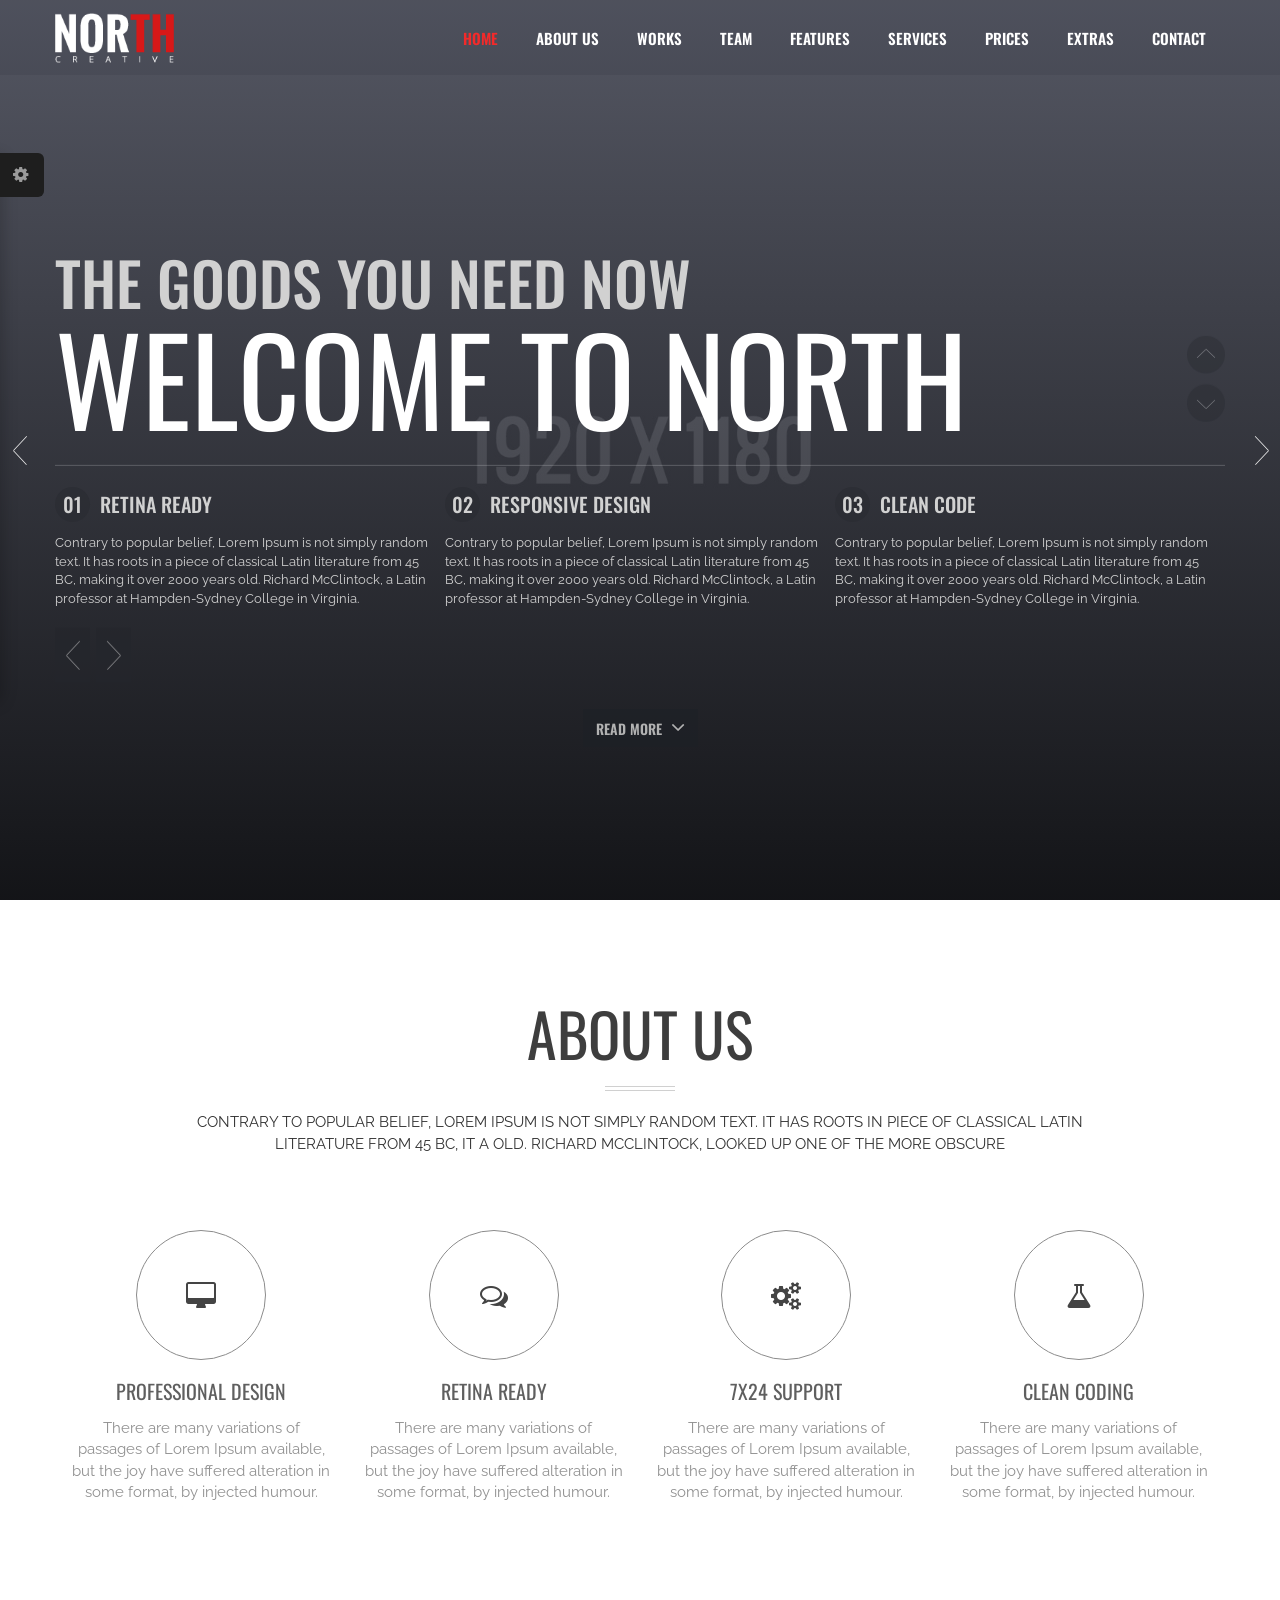
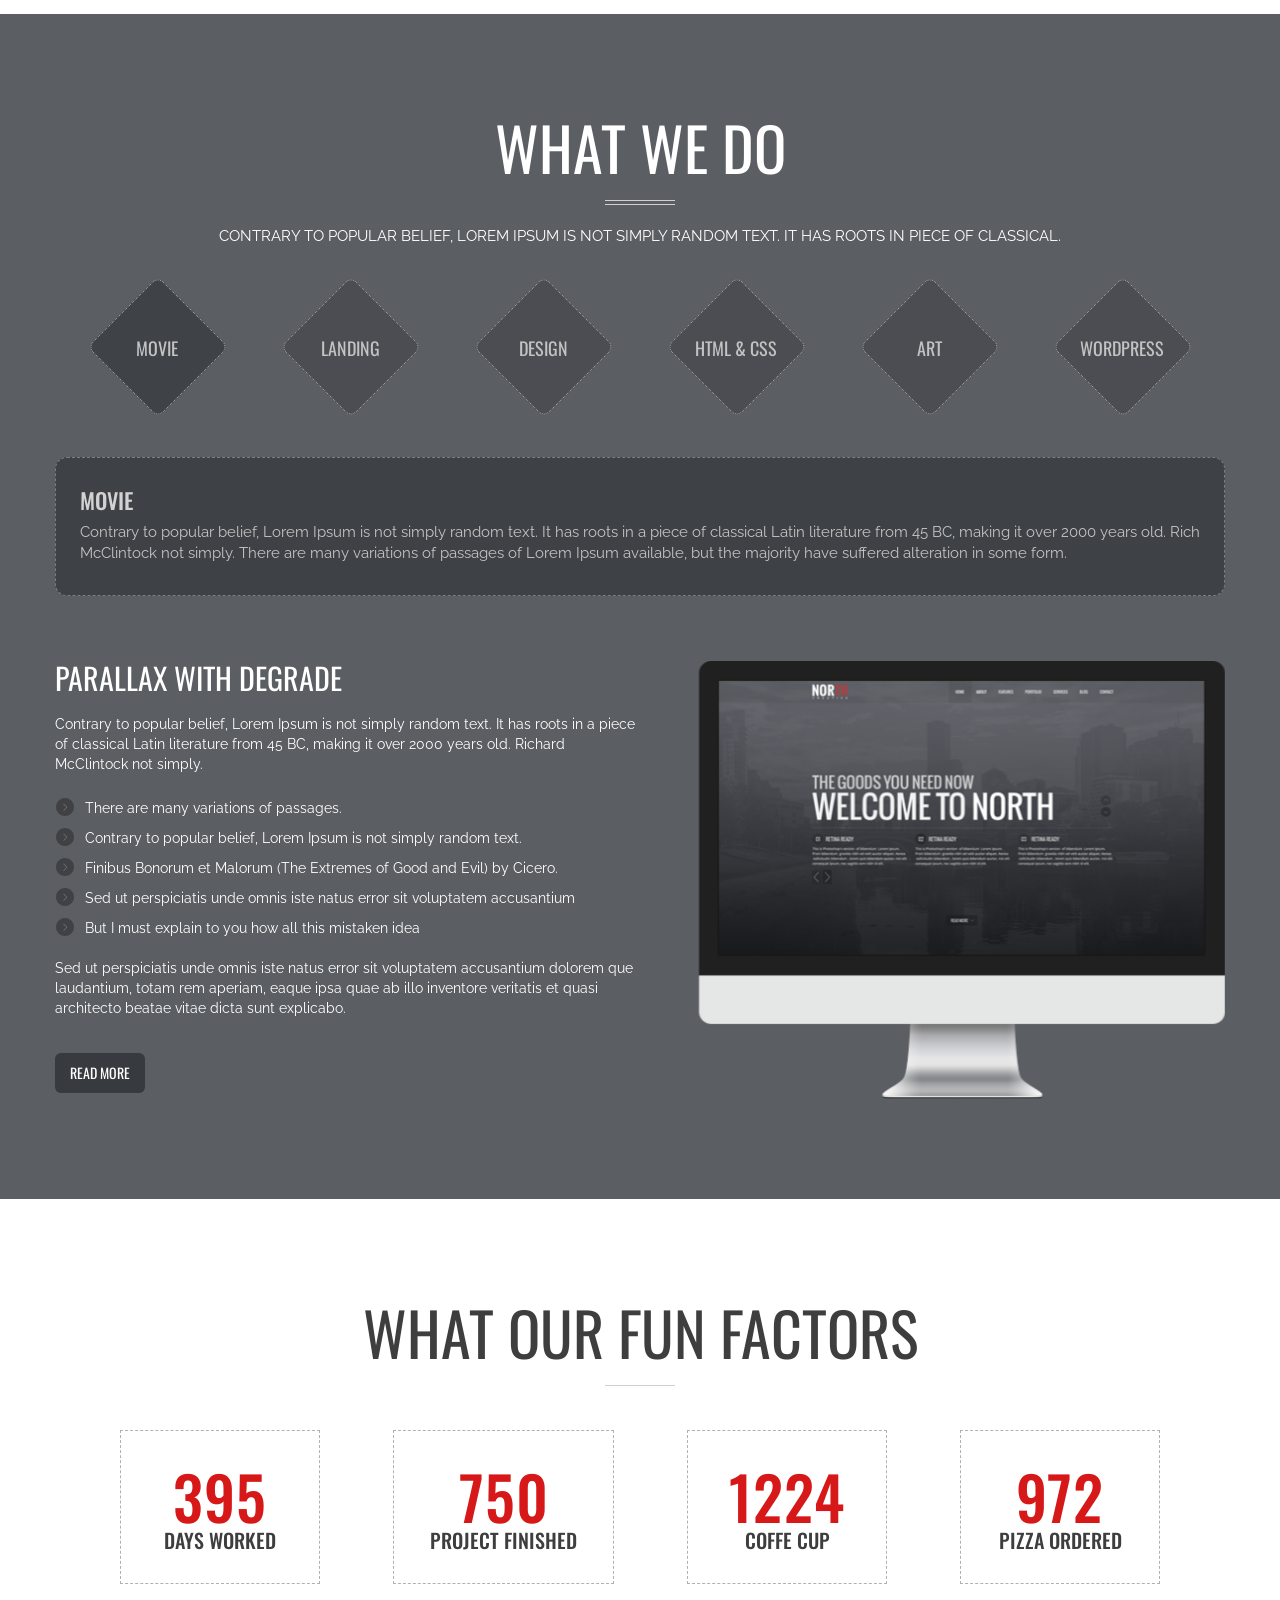
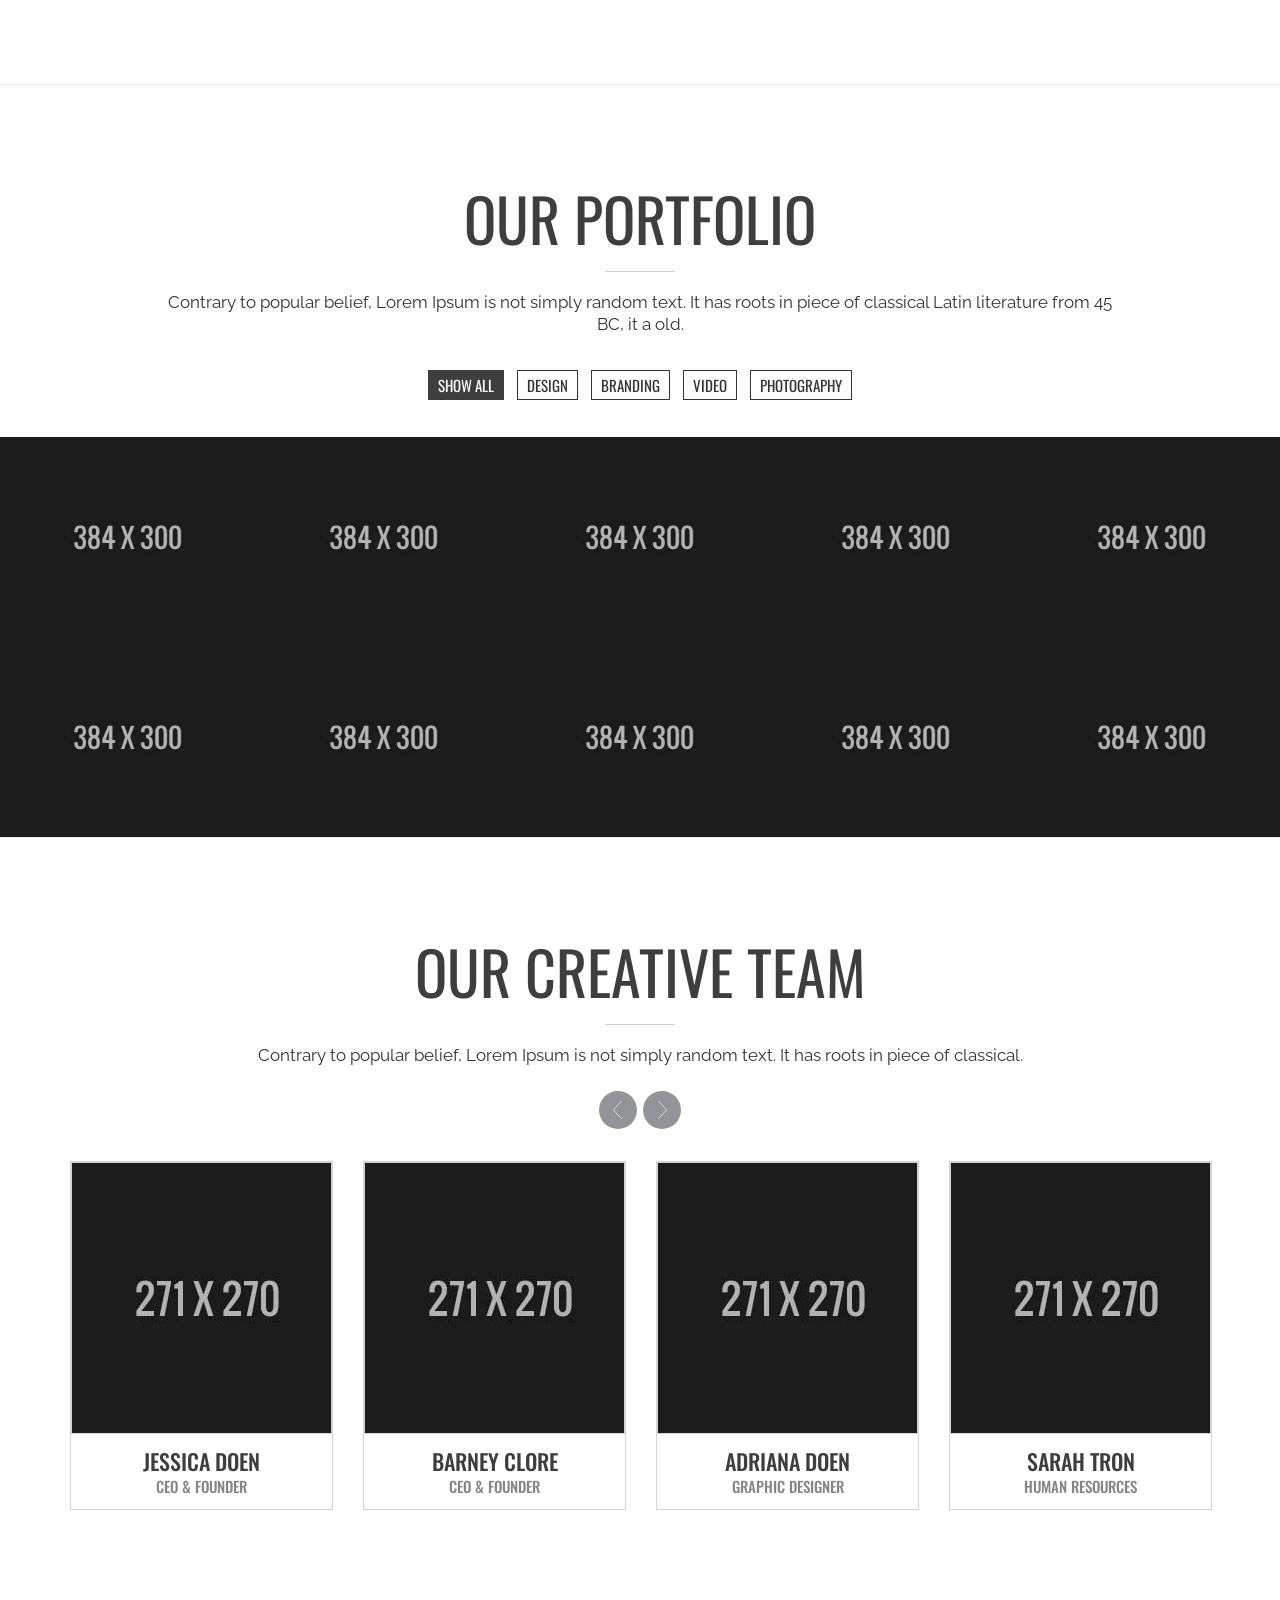
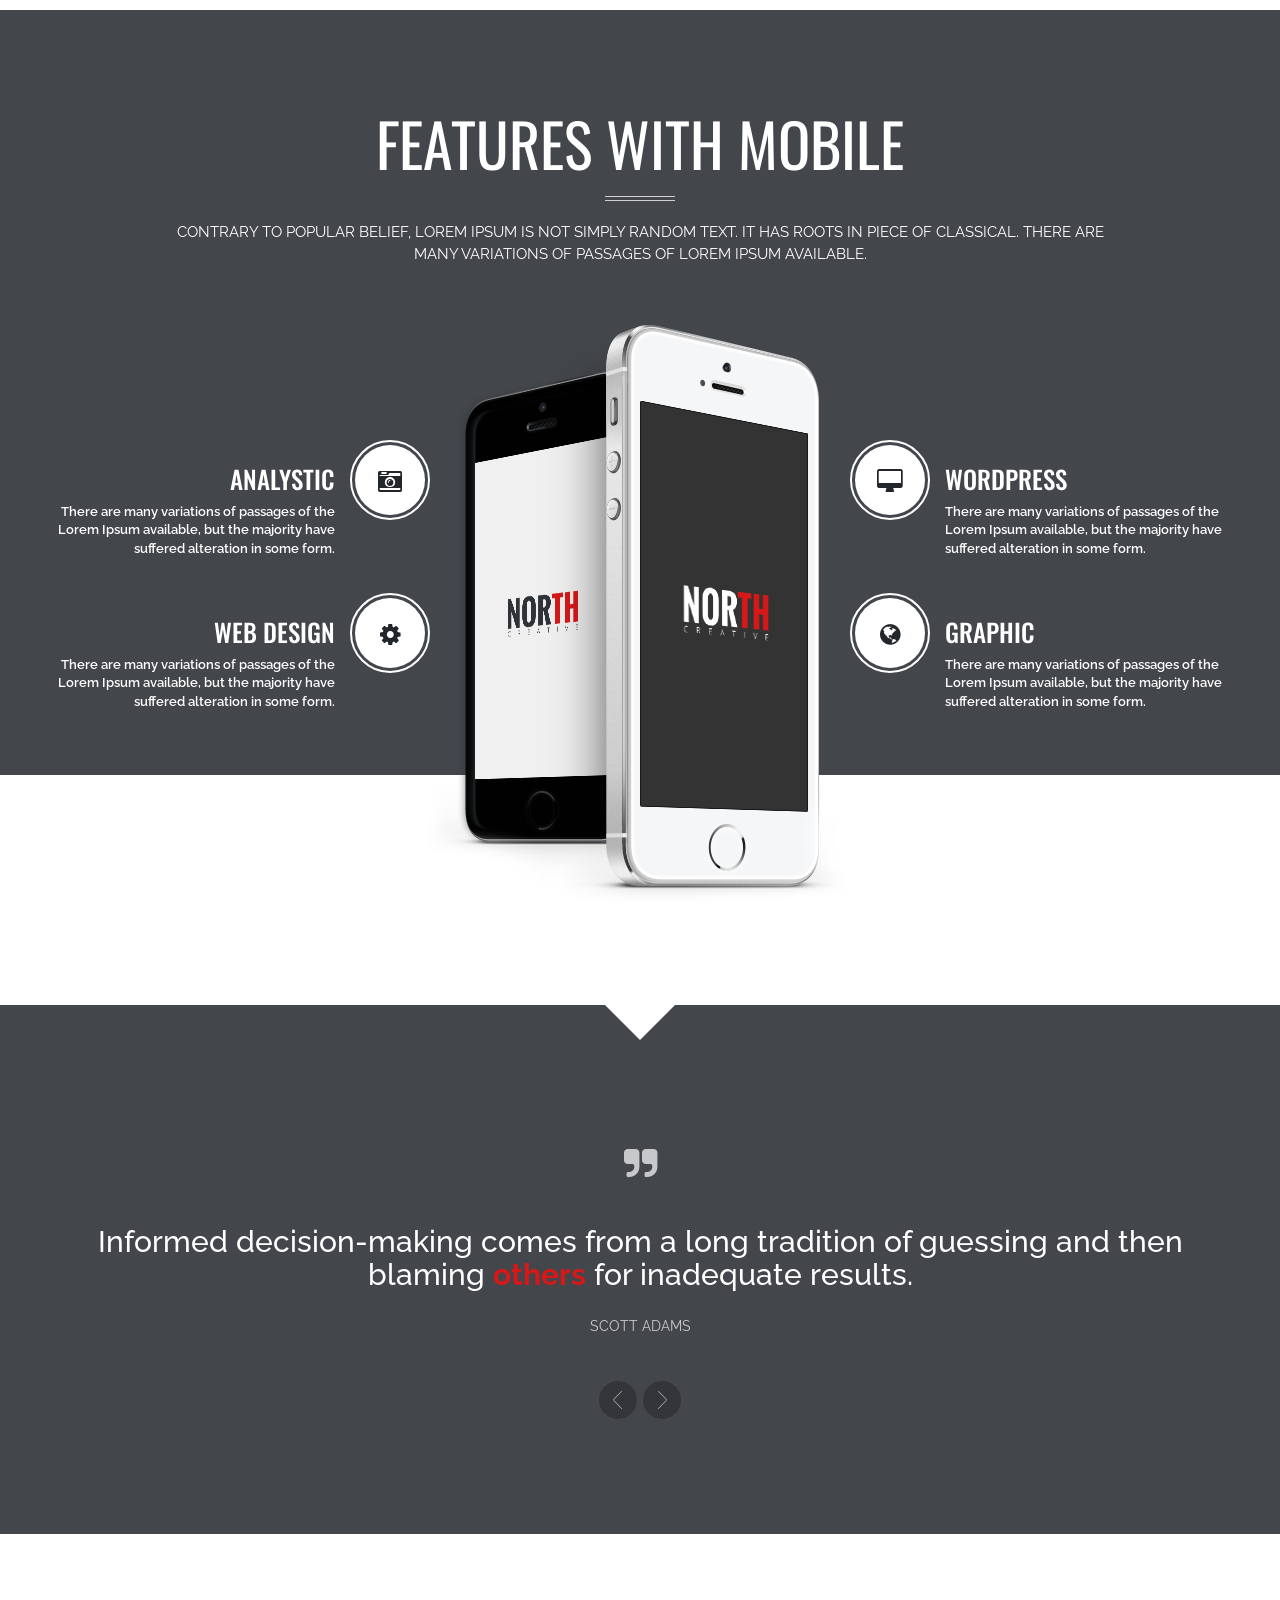
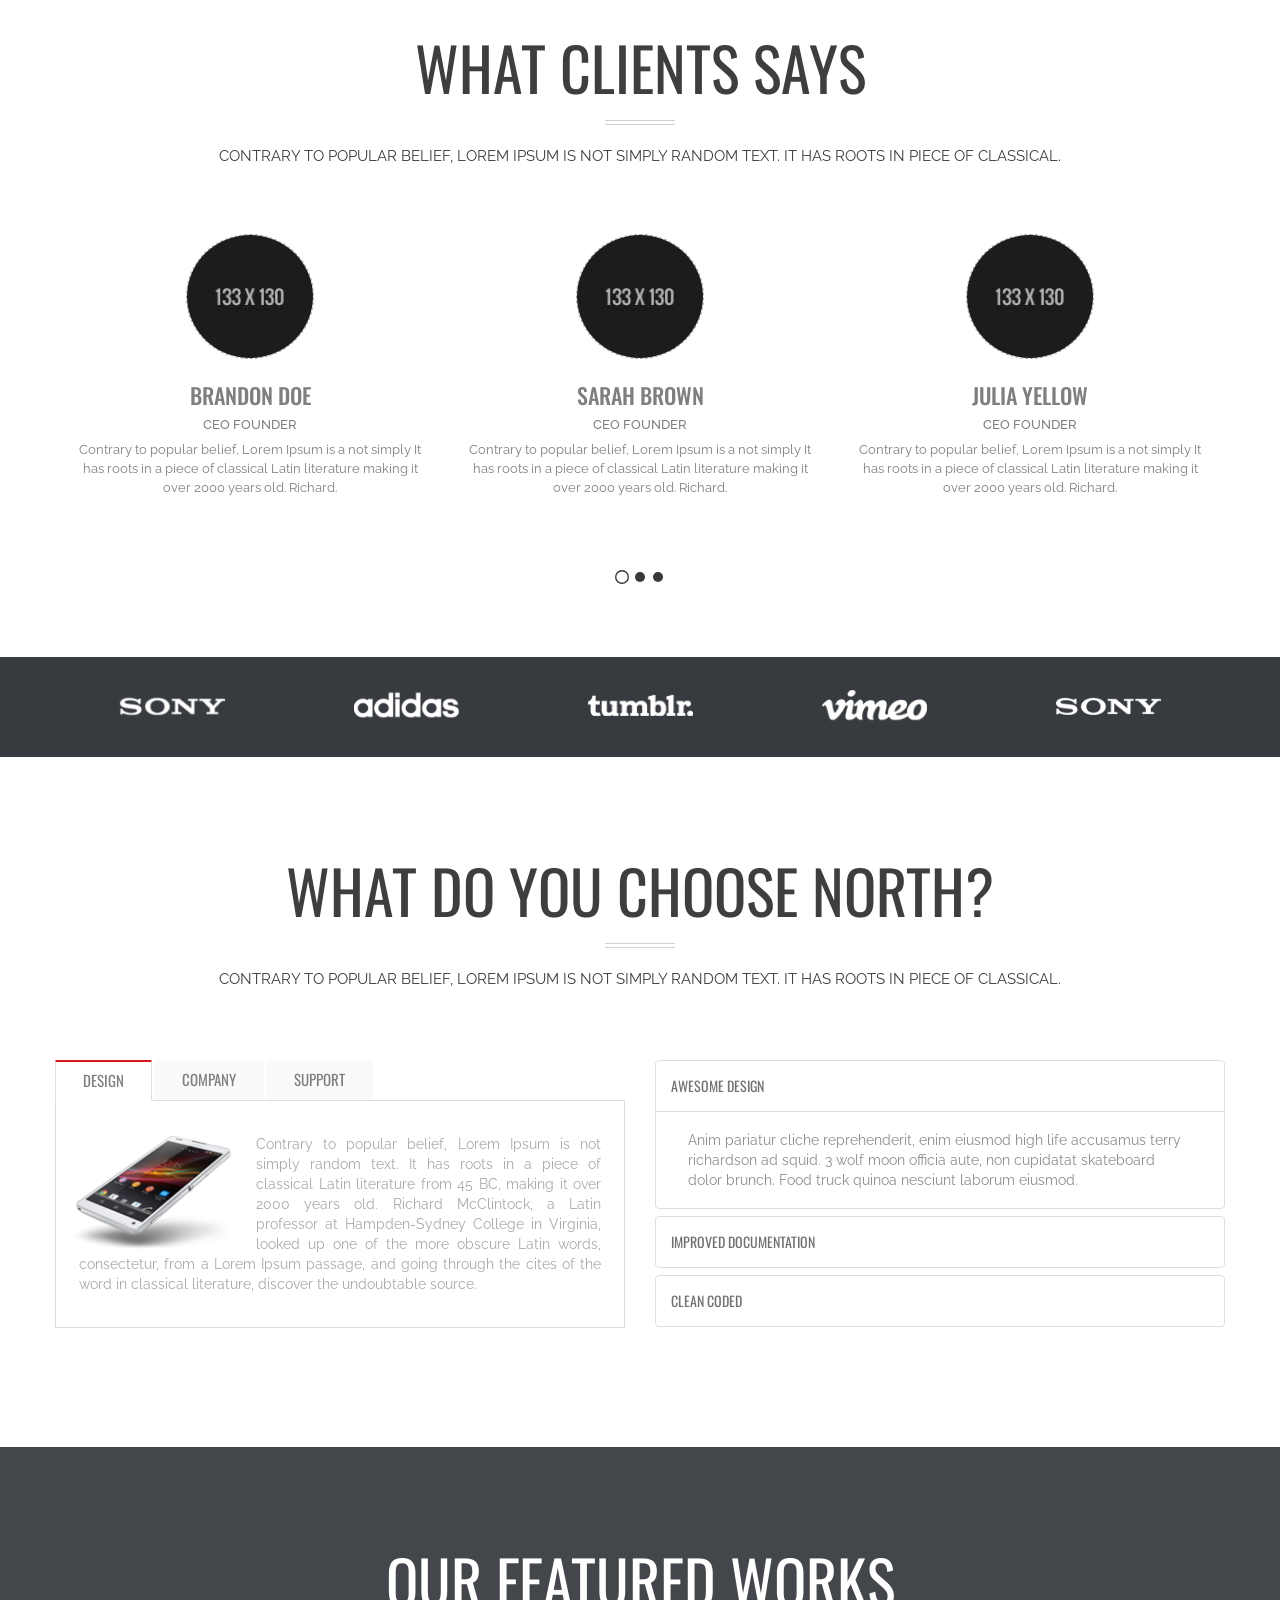
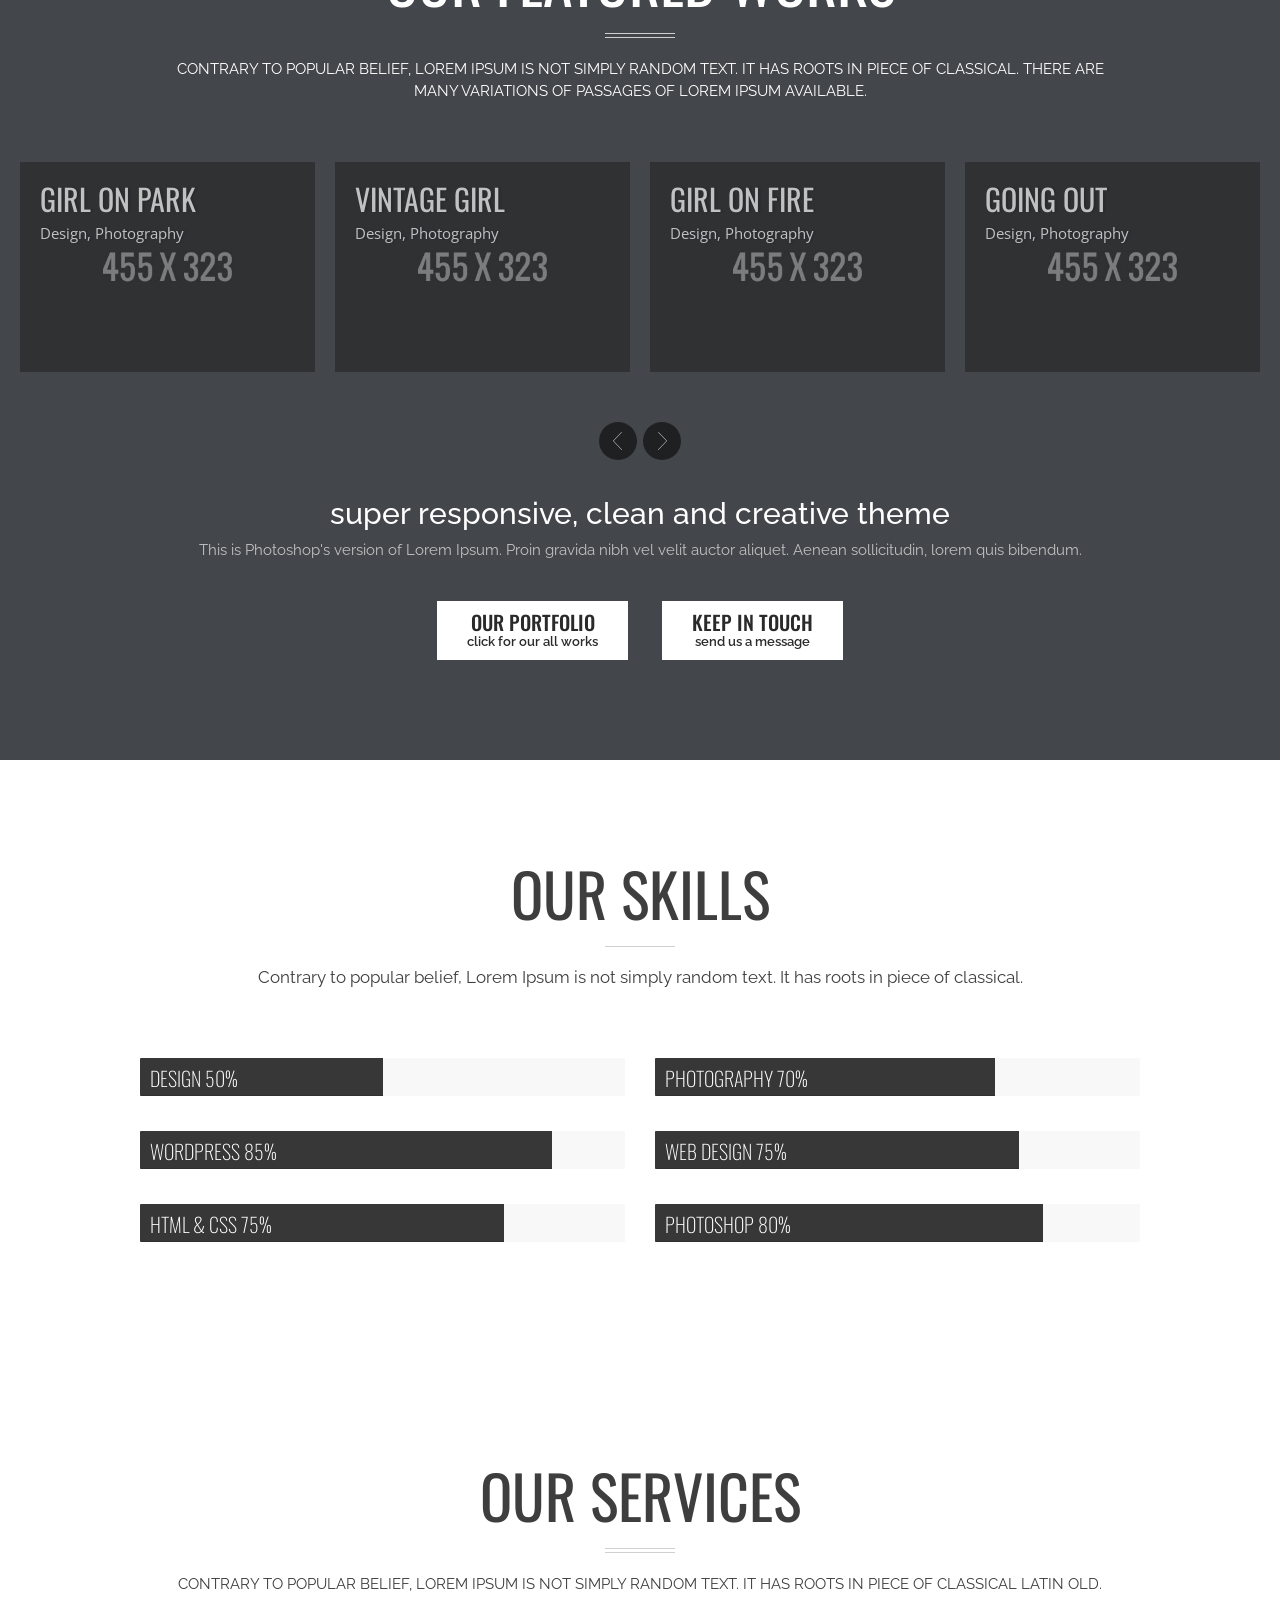
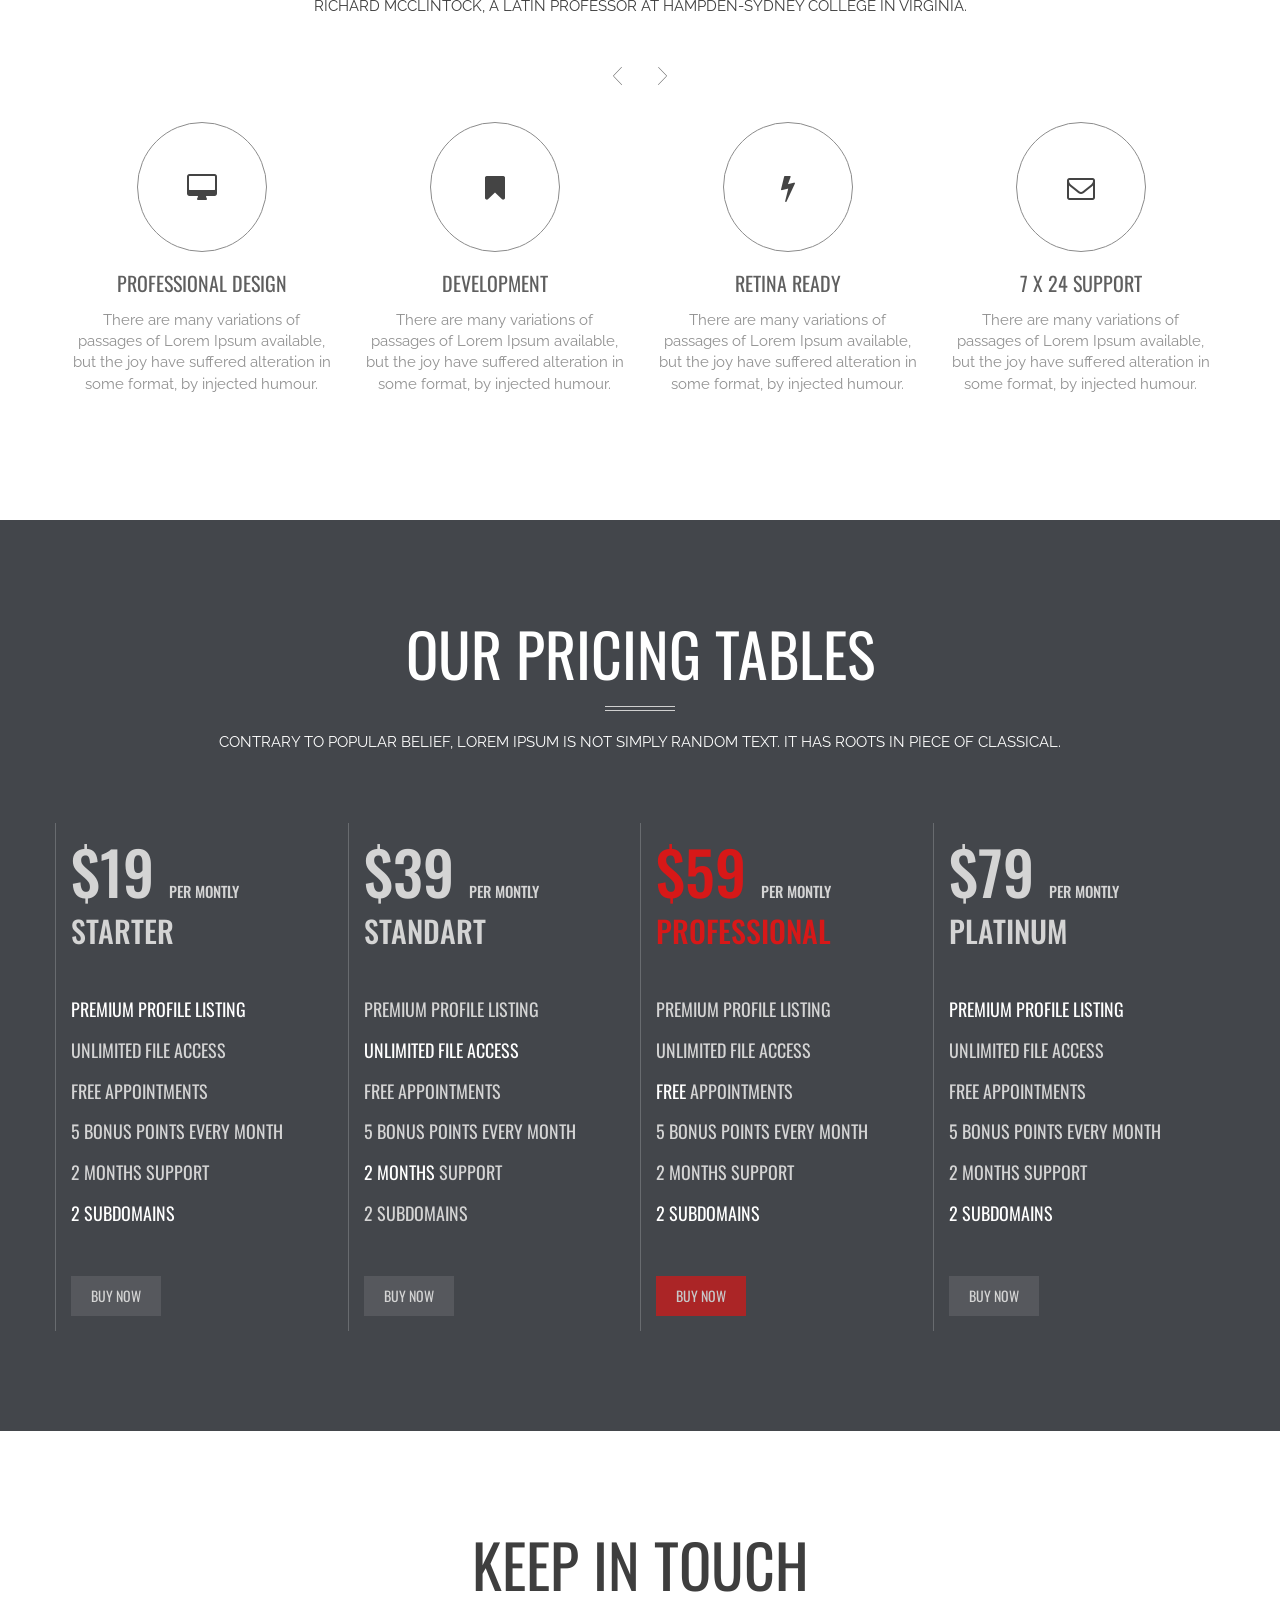
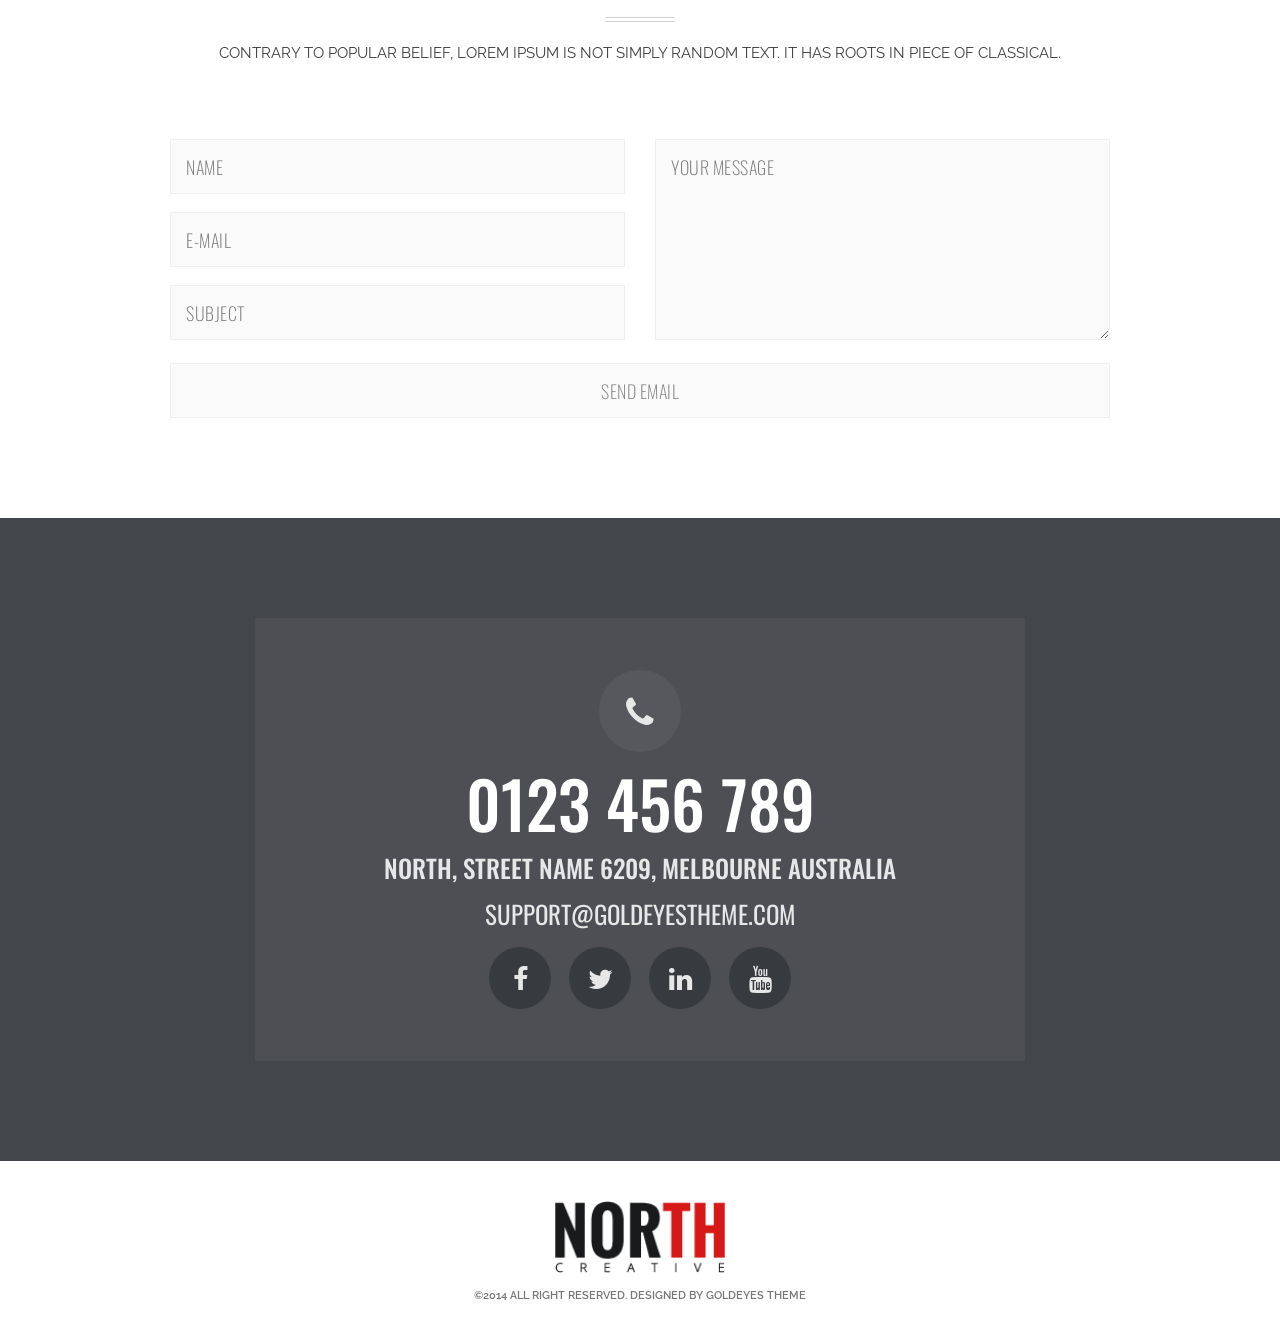
<file: site_new_static/index3.html>
<!DOCTYPE html>
<html lang="en" xmlns="http://www.w3.org/1999/xhtml">
<head>

    <meta charset="utf-8" />
    <title>NORTH OnePage HTML Theme</title>
    <meta name="description" content="" />
    <meta name="viewport" content="width=device-width, initial-scale=1.0, maximum-scale=1.0" />
    <!--Favicon -->
	<link rel="icon" type="image/png" href="images/favicon.png" />
		
	<!-- CSS Files -->

	<link rel="stylesheet" href="css/reset.css" />
	<link rel="stylesheet" href="css/animate.min.css" />
	<link rel="stylesheet" href="css/bootstrap.min.css" />
	<link rel="stylesheet" href="css/font-awesome.min.css" />
	<link rel="stylesheet" href="css/owl.carousel.css" />
	<link rel="stylesheet" href="css/socials.css" />
	<link rel="stylesheet" href="css/player/YTPlayer.css" />
	<link rel="stylesheet" href="css/magnific-popup.css" />
	<link rel="stylesheet" href="css/prettyPhoto.css" />
	<!-- Page Styles -->
	<link rel="stylesheet" href="css/style.css" />
	<link rel="stylesheet" href="css/responsive.css" />
	<!-- End Page Styles -->

	<!-- Page Layout Color, night or dark -->
	<link id="changeable_tone" rel="stylesheet" href="css/night.css" />
	<!-- End Page Layout Color -->

	<!-- Page Elements Color -->
	<link id="changeable_color" rel="stylesheet" href="css/colors/red.css" />
	<!-- End Page Elements Color -->

	<!-- Theme Panel -->
	<link rel="stylesheet" href="theme_panel/theme_panel.css" />
	<!-- End Theme Panel -->

	<!-- End CSS Files -->
 
</head>

<body class="parallax">

	<!-- Page Loader -->
	<section id="pageloader" class="white-bg">
		<div class="outter colored-border">
			<div class="mid colored-border"></div>
		</div>
	</section>

	<!-- Navigation -->
	<nav id="navigation" class="first-nav dark-nav">
		<!-- Navigation Inner -->
		<div class="nav-inner">
			<div class="logo">
				<!-- Navigation Logo Link -->
				<a href="#home" class="scroll">
					<!-- Your Logo -->
					<img src="images/logo.png" class="site_logo" alt="North Logo"/>
				</a>
			</div>
			<!-- Mobile Menu Button -->
			<a class="mobile-nav-button colored"><i class="fa fa-bars"></i></a>
			<!-- Navigation Menu -->
			<div class="nav-menu clearfix semibold">
				<ul class="nav uppercase oswald">
					<li><a href="#home" class="scroll">home</a></li>
					<li><a href="#about" class="scroll">about us</a></li>
					<li><a href="#portfolio" class="scroll">works</a></li>
					<li><a href="#team" class="scroll">team</a></li>
					<li><a href="#features" class="scroll">features</a></li>
					<li><a href="#services" class="scroll">services</a></li>
					<li><a href="#prices" class="scroll">prices</a></li>
					<li class="dropdown-toggle nav-toggle" ><a class="scroll">extras<b data-toggle="dropdown"></b></a>
						<!-- DropDown Menu -->
						<ul class="dropdown-menu uppercase gray-border clearfix">
							<li><a href="elements.html" class="ex-link">Elements</a></li>
							<li><a href="portfolio.html" class="ex-link">Single Portfolio</a></li>
							<li><a href="projects/project_01.html" class="ex-link">Project Style 1</a></li>
							<li><a href="projects/project_02.html" class="ex-link">Project Style 2</a></li>
							<li><a href="projects/project_03.html" class="ex-link">Project Style 3</a></li>
							<li><a href="blog/blog.html" class="ex-link">Blog Full Width</a></li>
							<li><a href="blog/blog_01.html" class="ex-link">Blog With Right Sidebar</a></li>
							<li><a href="blog/blog_02.html" class="ex-link">Blog With left Sidebar</a></li>
							<li><a href="blog/single_blog.html" class="ex-link">Blog Single</a></li>
						</ul>
						<!-- End DropDown Menu -->
					</li>
					<li><a href="#contact" class="scroll">contact</a></li>
				</ul>
			</div><!-- End Navigation Menu -->
		</div><!-- End Navigation Inner -->
	</nav><!-- End Navigation -->




	<!-- Home -->
	<section id="home" class="container relative">
		<!-- Ful Screen Home -->
		<div id="fullscreen">
			<!-- Slides -->
			<div class="slides-container relative">
				<!-- Slider Images -->
				<div class="image1 soft-bg-grade"></div>
				<div class="image2 soft-bg-grade"></div>
				<div class="image3 soft-bg-grade"></div>
				 <!-- End Slider Images -->	 
			</div>
			<!-- End Slides -->

			<!-- Slider Controls -->
			<nav class="slides-navigation">
				<a href="#" class="next"></a>
				<a href="#" class="prev"></a>
			</nav>

		</div>
		<!-- End Ful Screen Home -->

		<!-- Home Elements v1 -->
		<div class="home-elements">
			<!-- Home Inner -->
			<div class="home-inner v1">
				<!-- Home Fixed Text -->
				<h1 class="home-fixed-text oswald uppercase">the goods you need now</h1>
				<!-- Home Text Slider -->
				<div class="home-text-slider relative">
					<div class="text-slider clearfix">
						<!-- Home Text Slides -->
						<ul class="home-texts clearfix">
							<li class="slide white oswald uppercase">Welcome to north</li>
							<li class="slide white oswald uppercase">We are designers</li>
							<li class="slide white oswald uppercase">we love to design</li>
						</ul>
						<!-- End Home Text Slides -->
					</div>
				</div>
				<!-- End Home Text Slider -->

				<!-- Home Soft Strip -->
				<div class="home-strip"></div>

				<!-- Home Boxes -->
				<div class="home-boxes clearfix">

					<!-- Box -->
					<div class="home-box">
						<!-- Box Header -->
						<h1 class="uppercase oswald">
							<!-- Box Number -->
							<span class="box-number">01</span>
							Retina Ready
						</h1>
						<!-- Box Description -->
						<p class="box-description normal">
							Contrary to popular belief, Lorem Ipsum is not simply random text. It has roots in a piece of classical Latin literature from 45 BC, making it over 2000 years old. Richard McClintock, a Latin professor at Hampden-Sydney College in Virginia.
						</p>
					</div><!-- End Box -->

					<!-- Box -->
					<div class="home-box">
						<!-- Box Header -->
						<h1 class="uppercase oswald">
							<!-- Box Number -->
							<span class="box-number">02</span>
							Responsive Design
						</h1>
						<!-- Box Description -->
						<p class="box-description normal">
							Contrary to popular belief, Lorem Ipsum is not simply random text. It has roots in a piece of classical Latin literature from 45 BC, making it over 2000 years old. Richard McClintock, a Latin professor at Hampden-Sydney College in Virginia.
						</p>
					</div><!-- End Box -->

					<!-- Box -->
					<div class="home-box">
						<!-- Box Header -->
						<h1 class="uppercase oswald">
							<!-- Box Number -->
							<span class="box-number">03</span>
							Clean Code
						</h1>
						<!-- Box Description -->
						<p class="box-description normal">
							Contrary to popular belief, Lorem Ipsum is not simply random text. It has roots in a piece of classical Latin literature from 45 BC, making it over 2000 years old. Richard McClintock, a Latin professor at Hampden-Sydney College in Virginia.
						</p>
					</div><!-- End Box -->

					<!-- Box -->
					<div class="home-box">
						<!-- Box Header -->
						<h1 class="uppercase oswald">
							<!-- Box Number -->
							<span class="box-number">04</span>
							7x24 Support
						</h1>
						<!-- Box Description -->
						<p class="box-description normal">
							Contrary to popular belief, Lorem Ipsum is not simply random text. It has roots in a piece of classical Latin literature from 45 BC, making it over 2000 years old. Richard McClintock, a Latin professor at Hampden-Sydney College in Virginia.
						</p>
					</div><!-- End Box -->

					<!-- Box -->
					<div class="home-box">
						<!-- Box Header -->
						<h1 class="uppercase oswald">
							<!-- Box Number -->
							<span class="box-number">05</span>
							Easy Customize
						</h1>
						<!-- Box Description -->
						<p class="box-description normal">
							Contrary to popular belief, Lorem Ipsum is not simply random text. It has roots in a piece of classical Latin literature from 45 BC, making it over 2000 years old. Richard McClintock, a Latin professor at Hampden-Sydney College in Virginia.
						</p>
					</div><!-- End Box -->

				</div><!-- End Home Boxes -->
			</div><!-- End Home Inner -->

			<!-- Home Button -->
			<div class="fullwidth t-center home-button-inner">
				<a href="#about" class="scroll home-button uppercase oswald semibold soft-bg-icons gray">
					<!-- Button Text -->
					read more
					<!-- Button Icon -->
					<i class="fa fa-angle-down"></i>
				</a>
			</div><!-- End Home Button -->
		</div><!-- End Home Elements -->
	</section><!-- End Home Section -->




	<!-- About Section -->
	<section id="about" class="container">
		<!-- About Inner -->
		<div class="inner about">
			<!-- Header -->
			<h1 class="header uppercase dark oswald animated" data-animation="fadeIn" data-animation-delay="100">
				about us
			</h1>
			<!-- Header Strip(s) -->
			<div class="header-strips-two animated" data-animation="fadeIn" data-animation-delay="100"></div>
			<!-- Header Description -->
			<h2 class="description normal uppercase animated" data-animation="fadeIn" data-animation-delay="100">
				Contrary to popular belief, Lorem Ipsum is not simply random text. It has roots in piece of classical Latin literature from 45 BC, it a old. Richard McClintock, looked up one of the more obscure
			</h2>

			<!-- About Boxes -->
			<div class="about-boxes clearfix t-center">

				<!-- About Box -->
				<div class="col-xs-3 about-box animated" data-animation="fadeIn" data-animation-delay="300">

					<!-- About Icon -->
					<a class="about-icon">
						<i class="fa fa-desktop"></i>
					</a>

					<!-- About Box Header -->
					<h3 class="uppercase normal oswald">
						professional design
					</h3>

					<!-- About Box Description -->
					<p class="normal">
						There are many variations of passages of Lorem Ipsum available, but the joy have suffered alteration in some format, by injected humour.
					</p>

				</div>
				<!-- End About Box -->

				<!-- About Box -->
				<div class="col-xs-3 about-box animated" data-animation="fadeIn" data-animation-delay="500">

					<!-- About Icon -->
					<a class="about-icon">
						<i class="fa fa-comments-o"></i>
					</a>

					<!-- About Box Header -->
					<h3 class="uppercase normal oswald">
						retina ready
					</h3>

					<!-- About Box Description -->
					<p class="normal">
						There are many variations of passages of Lorem Ipsum available, but the joy have suffered alteration in some format, by injected humour.
					</p>

				</div>
				<!-- End About Box -->

				<!-- About Box -->
				<div class="col-xs-3 about-box animated" data-animation="fadeIn" data-animation-delay="700">

					<!-- About Icon -->
					<a class="about-icon">
						<i class="fa fa-gears"></i>
					</a>

					<!-- About Box Header -->
					<h3 class="uppercase normal oswald">
						7x24 support
					</h3>

					<!-- About Box Description -->
					<p class="normal">
						There are many variations of passages of Lorem Ipsum available, but the joy have suffered alteration in some format, by injected humour.
					</p>

				</div>
				<!-- End About Box -->

				<!-- About Box -->
				<div class="col-xs-3 about-box animated" data-animation="fadeIn" data-animation-delay="900">

					<!-- About Icon -->
					<a class="about-icon">
						<i class="fa fa-flask"></i>
					</a>

					<!-- About Box Header -->
					<h3 class="uppercase normal oswald">
						clean coding
					</h3>

					<!-- About Box Description -->
					<p class="normal">
						There are many variations of passages of Lorem Ipsum available, but the joy have suffered alteration in some format, by injected humour.
					</p>

				</div>
				<!-- End About Box -->

			</div><!-- End About Boxes -->
		</div><!-- End About Inner -->
	</section><!-- About Section -->






	<!-- What We Do Section -->
	<section id="what-we-do" class="container soft-bg parallax1">
		<!-- What We Do Inner -->
		<div class="inner what-we-do">
			<!-- Header -->
			<h1 class="header white uppercase dark oswald">
				what we do
			</h1>
			<!-- Header Strip(s) -->
			<div class="header-strips-two"></div>
			<!-- Header Description -->
			<h2 class="description white uppercase">
				Contrary to popular belief, Lorem Ipsum is not simply random text. It has roots in piece of classical.
			</h2>

			<div class="fullwidth relative t-center">
				<!-- Filters -->
				<div id="w-options" class="filter-menu fullwidth">
					<ul id="w-filters" class="w-option-set relative normal oswald uppercase" data-option-key="filter">
						<li class="animated" data-animation="flipInY" data-animation-delay="100"><a class="soft-bg-icons selected" href="#filter" data-option-value=".movie"><span>movie</span></a></li>
						<li class="animated" data-animation="flipInY" data-animation-delay="300"><a class="soft-bg-icons" href="#filter" data-option-value=".landing"><span>landing</span></a></li>
						<li class="animated" data-animation="flipInY" data-animation-delay="500"><a class="soft-bg-icons" href="#filter" data-option-value=".design"><span>design</span></a></li>
						<li class="animated" data-animation="flipInY" data-animation-delay="700"><a class="soft-bg-icons" href="#filter" data-option-value=".html"><span>html & css</span></a></li>
						<li class="animated" data-animation="flipInY" data-animation-delay="900"><a class="soft-bg-icons" href="#filter" data-option-value=".art"><span>art</span></a></li>
						<li class="animated" data-animation="flipInY" data-animation-delay="1100"><a class="soft-bg-icons" href="#filter" data-option-value=".wordpress"><span>wordpress</span></a></li>
					</ul>
				</div>

				<!-- Items -->
				<div class="w-items t-left">

					<!-- Item -->
					<div class="w-item white movie">
						<!-- Item Header -->
						<h1 class="oswald uppercase">
							Movie
						</h1>
						<!-- Item Description -->
						<p class="normal">
							Contrary to popular belief, Lorem Ipsum is not simply random text. It has roots in a piece of classical Latin literature from 45 BC, making it over 2000 years old. Rich McClintock not simply. There are many variations of passages of Lorem Ipsum available, but the majority have suffered alteration in some form.
						</p>
					</div>
					<!-- End Item -->

					<!-- Item -->
					<div class="w-item white landing">
						<!-- Item Header -->
						<h1 class="oswald uppercase">
							Landing
						</h1>
						<!-- Item Description -->
						<p class="normal">
							There are many variations of passages of Lorem Ipsum available, but the majority have suffered alteration in some form, by injected humour, or randomised words which don't look even snormally believable. If you are going to use a passage of Lorem Ipsum, you need to be sure there isn't anything embarrassing hidden in the middle of text. All the Lorem Ipsum generators on the Internet tend to repeat predefined chunks as necessary, making this the first true generator on the Internet. It uses a dictionary of over 200 Latin words, combined with a handful of model sentence structures, to generate Lorem Ipsum which looks reasonable. The generated Lorem Ipsum is therefore always free from repetition, injected humour, or non-characteristic words etc.
						</p>
					</div>
					<!-- End Item -->

					<!-- Item -->
					<div class="w-item white design">
						<!-- Item Header -->
						<h1 class="oswald uppercase">
							Design
						</h1>
						<!-- Item Description -->
						<p class="normal">
							It is a long established fact that a reader will be distracted by the readable content of a page when looking at its layout. The point of using Lorem Ipsum is that it has a more-or-less normal distribution of letters, as opposed to using 'Content here, content here', making it look like readable English.
						</p>
					</div>
					<!-- End Item -->

					<!-- Item -->
					<div class="w-item white html">
						<!-- Item Header -->
						<h1 class="oswald uppercase">
							html & css
						</h1>
						<!-- Item Description -->
						<p class="normal">
							Lorem Ipsum is simply dummy text of the printing and typesetting industry. Lorem Ipsum has been the industry's standard dummy text ever since the 1500s, when an unknown printer took a galley of type and scrambled it to make a type specimen book. It has survived not only five centuries, but also the leap into electronic typesetting, 
						</p>
					</div>
					<!-- End Item -->

					<!-- Item -->
					<div class="w-item white art">
						<!-- Item Header -->
						<h1 class="oswald uppercase">
							Art
						</h1>
						<!-- Item Description -->
						<p class="normal">
							Lorem ipsum dolor sit amet, consectetur adipisicing elit, sed do eiusmod tempor incididunt ut labore et dolore magna aliqua. Ut enim ad minim veniam, quis nostrud exercitation ullamco laboris nisi ut aliquip ex ea commodo consequat. Duis aute irure dolor in reprehenderit in voluptate velit esse cillum dolore eu fugiat nulla pariatur. Excepteur sint occaecat cupidatat non proident, sunt in culpa qui officia deserunt mollit anim id est laborum
						</p>
					</div>
					<!-- End Item -->

					<!-- Item -->
					<div class="w-item white wordpress">
						<!-- Item Header -->
						<h1 class="oswald uppercase">
							Wordpress
						</h1>
						<!-- Item Description -->
						<p class="normal">
							Contrary to popular belief, Lorem Ipsum is not simply random text. It has roots in a piece of classical Latin literature from 45 BC, making it over 2000 years old. Rich McClintock not simply. There are many variations of passages of Lorem Ipsum available, but the majority have suffered alteration in some form.
						</p>
					</div>
					<!-- End Item -->

				</div><!-- End Items -->

				<!-- What We Do Second Area -->
				<div class="w-second-area fullwidth clearfix">
					<!-- Left -->
					<div class="col-xs-6 w-left t-left no-padding animated" data-animation="fadeInLeft" data-animation-delay="0">
						<!-- Mini Header -->
						<h1 class="mini-header uppercase oswald white normal no-margin">
							parallax with degrade
						</h1>

						<!-- Description -->
						<p class="white normal">
							Contrary to popular belief, Lorem Ipsum is not simply random text. It has roots in a piece of classical Latin literature from 45 BC, making it over 2000 years old. Richard McClintock not simply.
						</p>

						<!-- List Area -->
						<ul class="w-descs white normal">

							<!-- List -->
							<li>
								<!-- Icon -->
								<i class="list"></i>
								<!-- Description -->
								There are many variations of passages.
							</li>

							<!-- List -->
							<li>
								<!-- Icon -->
								<i class="list"></i>
								<!-- Description -->
								Contrary to popular belief, Lorem Ipsum is not simply random text.
							</li>

							<!-- List -->
							<li>
								<!-- Icon -->
								<i class="list"></i>
								<!-- Description -->
								Finibus Bonorum et Malorum (The Extremes of Good and Evil) by Cicero.
							</li>

							<!-- List -->
							<li>
								<!-- Icon -->
								<i class="list"></i>
								<!-- Description -->
								Sed ut perspiciatis unde omnis iste natus error sit voluptatem accusantium
							</li>

							<!-- List -->
							<li>
								<!-- Icon -->
								<i class="list"></i>
								<!-- Description -->
								But I must explain to you how all this mistaken idea
							</li>
							
						</ul>
						<!-- End List Area -->

						<!-- Description -->
						<p class="white normal">
							Sed ut perspiciatis unde omnis iste natus error sit voluptatem accusantium dolorem que laudantium, totam rem aperiam, eaque ipsa quae ab illo inventore veritatis et quasi architecto beatae vitae dicta sunt explicabo.
						</p>

						<!-- More Button -->
						<a href="#" target="_blank" class="uppercase normal oswald white dark-bg button">
							read more
						</a>

					</div>
					<!-- End Left -->

					<!-- Right -->
					<div class="col-xs-6 w-right t-right no-padding animated" data-animation="fadeInRight" data-animation-delay="0">
						<!-- Mac Image -->
						<img src="images/mac.png" alt="North Preview"/>
					</div>
					<!-- End Right -->

				</div><!-- End Second Area -->
			</div><!-- End Boxes Area -->
		</div><!-- End What We Do Inner -->
	</section><!-- End What We Do Section -->






	<!-- Facts -->
	<section id="facts">
		<!-- Inner -->
		<div class="inner">
			<!-- Header -->
			<h1 class="header dark uppercase dark oswald">
				what our fun factors
			</h1>
			<!-- Header Strip(s) -->
			<div class="header-strips-one"></div>
			<!-- Facts -->
			<div class="facts colored t-center oswald uppercase">

				<!-- Fact -->
				<div class="fact" data-perc="640">
					<!-- Fact Tag -->
					<h1 class="factor"></h1>
					<!-- Fact Name -->
					<h3>
						days worked
					</h3>
				</div>
				<!-- End Fact -->

				<!-- Fact -->
				<div class="fact" data-perc="1250">
					<!-- Fact Tag -->
					<h1 class="factor"></h1>
					<!-- Fact Name -->
					<h3>
						project finished
					</h3>
				</div>
				<!-- End Fact -->

				<!-- Fact -->
				<div class="fact" data-perc="2040">
					<!-- Fact Tag -->
					<h1 class="factor"></h1>
					<!-- Fact Name -->
					<h3>
						coffe cup
					</h3>
				</div>
				<!-- End Fact -->

				<!-- Fact -->
				<div class="fact" data-perc="1620">
					<!-- Fact Tag -->
					<h1 class="factor"></h1>
					<!-- Fact Name -->
					<h3>
						pizza ordered
					</h3>
				</div>
				<!-- End Fact -->

			</div><!-- End Facts -->
		</div><!-- End Inner -->
	</section><!-- End Facts Section -->






	<!-- Portfolio Section -->
	<section id="portfolio" class="container gray-bg">
		<!-- Portfolio Inner -->
		<div class="inner portfolio">
			<!-- Header -->
			<h1 class="header uppercase dark oswald">
				our portfolio
			</h1>
			<!-- Header Strip(s) -->
			<div class="header-strips-one"></div>
			<!-- Header Description -->
			<h2 class="description">
				Contrary to popular belief, Lorem Ipsum is not simply random text. It has roots in piece of classical Latin literature from 45 BC, it a old.
			</h2>
		</div><!-- End Portfolio Inner -->

		<div class="portfolio t-center fullwidth relative">

			<!-- Filters -->
			<div id="options" class="filter-menu fullwidth">
				<ul id="filters" class="option-set relative normal oswald uppercase" data-option-key="filter">
					<li><a href="#filter" data-option-value="*" class="selected">show all</a></li>
					<li><a href="#filter" data-option-value=".design"><span>design</span></a></li>
					<li><a href="#filter" data-option-value=".branding"><span>branding</span></a></li>
					<li><a href="#filter" data-option-value=".video"><span>video</span></a></li>
					<li><a href="#filter" data-option-value=".photography"><span>photography</span></a></li>
				</ul>
			</div>

			<!-- Portfolio Items -->
			<div class="portfolio-items t-center">

				<!-- Item -->
				<div class="item five branding">
					<!-- Item Link -->
					<a href="images/project/02.jpg" data-rel="prettyPhoto[portfolio]" class="work-image">
						<!-- Item Image -->
						<img src="images/portfolio/001.jpg" alt="" />
						<!-- Item Details -->
						<div class="item-details">
							<!-- Item Header -->
							<h1 class="oswald uppercase white">
								Red & Dark
							</h1>
							<!-- Item Strips -->
							<span class="portfolio-strips"></span>
							<!-- Item Description -->
							<p class="oswald uppercase">
								branding
							</p>
						</div>
						<!-- End Item Details -->
					</a>
					<!-- End Item Link -->
				</div>
				<!-- End Item -->


				<!-- Item -->
				<div class="item five video photography">
					<!-- Item Link -->
					<a href="projects/project_01.html" class="work-image ex-link">
						<!-- Item Image -->
						<img src="images/portfolio/002.jpg" alt="" />
						<!-- Item Details -->
						<div class="item-details">
							<!-- Item Header -->
							<h1 class="oswald uppercase white">
								eagle
							</h1>
							<!-- Item Strips -->
							<span class="portfolio-strips"></span>
							<!-- Item Description -->
							<p class="oswald uppercase">
								video, photography
							</p>
						</div>
						<!-- End Item Details -->
					</a>
					<!-- End Item Link -->
				</div>
				<!-- End Item -->


				<!-- Item -->
				<div class="item five design branding">
					<!-- Item Link -->
					<a href="projects/project_02.html" class="work-image ex-link">
						<!-- Item Image -->
						<img src="images/portfolio/003.jpg" alt="" />
						<!-- Item Details -->
						<div class="item-details">
							<!-- Item Header -->
							<h1 class="oswald uppercase white">
								big bang
							</h1>
							<!-- Item Strips -->
							<span class="portfolio-strips"></span>
							<!-- Item Description -->
							<p class="oswald uppercase">
								design, branding
							</p>
						</div>
						<!-- End Item Details -->
					</a>
					<!-- End Item Link -->
				</div>
				<!-- End Item -->


				<!-- Item -->
				<div class="item five design photography">
					<!-- Item Link -->
					<a href="http://vimeo.com/71319358" data-rel="prettyPhoto[portfolio]" class="work-image">
						<!-- Item Image -->
						<img src="images/portfolio/004.jpg" alt="" />
						<!-- Item Details -->
						<div class="item-details">
							<!-- Item Header -->
							<h1 class="oswald uppercase white">
								street
							</h1>
							<!-- Item Strips -->
							<span class="portfolio-strips"></span>
							<!-- Item Description -->
							<p class="oswald uppercase">
								design, photography
							</p>
						</div>
						<!-- End Item Details -->
					</a>
					<!-- End Item Link -->
				</div>
				<!-- End Item -->


				<!-- Item -->
				<div class="item five video branding">
					<!-- Item Link -->
					<a href="images/portfolio/005b.jpg" data-rel="prettyPhoto[portfolio]" class="work-image">
						<!-- Item Image -->
						<img src="images/portfolio/005.jpg" alt="" />
						<!-- Item Details -->
						<div class="item-details">
							<!-- Item Header -->
							<h1 class="oswald uppercase white">
								tennis
							</h1>
							<!-- Item Strips -->
							<span class="portfolio-strips"></span>
							<!-- Item Description -->
							<p class="oswald uppercase">
								video, branding
							</p>
						</div>
						<!-- End Item Details -->
					</a>
					<!-- End Item Link -->
				</div>
				<!-- End Item -->


				<!-- Item -->
				<div class="item five photography design">
					<!-- Item Link -->
					<a href="images/project/03.jpg" data-rel="prettyPhoto[portfolio]" class="work-image">
						<!-- Item Image -->
						<img src="images/portfolio/006.jpg" alt="" />
						<!-- Item Details -->
						<div class="item-details">
							<!-- Item Header -->
							<h1 class="oswald uppercase white">
								red dress
							</h1>
							<!-- Item Strips -->
							<span class="portfolio-strips"></span>
							<!-- Item Description -->
							<p class="oswald uppercase">
								photography, design
							</p>
						</div>
						<!-- End Item Details -->
					</a>
					<!-- End Item Link -->
				</div>
				<!-- End Item -->


				<!-- Item -->
				<div class="item five design photography">
					<!-- Item Link -->
					<a href="projects/project_03.html" class="work-image ex-link">
						<!-- Item Image -->
						<img src="images/portfolio/007.jpg" alt="" />
						<!-- Item Details -->
						<div class="item-details">
							<!-- Item Header -->
							<h1 class="oswald uppercase white">
								perspective
							</h1>
							<!-- Item Strips -->
							<span class="portfolio-strips"></span>
							<!-- Item Description -->
							<p class="oswald uppercase">
								design, photography
							</p>
						</div>
						<!-- End Item Details -->
					</a>
					<!-- End Item Link -->
				</div>
				<!-- End Item -->


				<!-- Item -->
				<div class="item five branding video">
					<!-- Item Link -->
					<a href="projects/project_01.html" class="work-image ex-link">
						<!-- Item Image -->
						<img src="images/portfolio/008.jpg" alt="" />
						<!-- Item Details -->
						<div class="item-details">
							<!-- Item Header -->
							<h1 class="oswald uppercase white">
								dance
							</h1>
							<!-- Item Strips -->
							<span class="portfolio-strips"></span>
							<!-- Item Description -->
							<p class="oswald uppercase">
								branding, video
							</p>
						</div>
						<!-- End Item Details -->
					</a>
					<!-- End Item Link -->
				</div>
				<!-- End Item -->


				<!-- Item -->
				<div class="item five photography branding">
					<!-- Item Link -->
					<a href="http://www.youtube.com/watch?v=mSLAF_DjiDU" data-rel="prettyPhoto[portfolio]" class="work-image">
						<!-- Item Image -->
						<img src="images/portfolio/009.jpg" alt="" />
						<!-- Item Details -->
						<div class="item-details">
							<!-- Item Header -->
							<h1 class="oswald uppercase white">
								in pieces
							</h1>
							<!-- Item Strips -->
							<span class="portfolio-strips"></span>
							<!-- Item Description -->
							<p class="oswald uppercase">
								branding, photography
							</p>
						</div>
						<!-- End Item Details -->
					</a>
					<!-- End Item Link -->
				</div>
				<!-- End Item -->


				<!-- Item -->
				<div class="item five video photography">
					<!-- Item Link -->
					<a href="projects/project_02.html" class="work-image ex-link">
						<!-- Item Image -->
						<img src="images/portfolio/010.jpg" alt="" />
						<!-- Item Details -->
						<div class="item-details">
							<!-- Item Header -->
							<h1 class="oswald uppercase white">
								balloons
							</h1>
							<!-- Item Strips -->
							<span class="portfolio-strips"></span>
							<!-- Item Description -->
							<p class="oswald uppercase">
								photography, design
							</p>
						</div>
						<!-- End Item Details -->
					</a>
					<!-- End Item Link -->
				</div>
				<!-- End Item -->

			</div><!-- End Portfolio Items -->
		</div><!-- End Portfolio -->
	</section><!-- End Portfolio Section -->









	<!-- Team Section -->
	<section id="team" class="container">
		<!-- Team Inner -->
		<div class="inner team">
			<!-- Header -->
			<h1 class="header uppercase dark oswald">
				our creative team
			</h1>
			<!-- Header Strip(s) -->
			<div class="header-strips-one"></div>
			<!-- Header Description -->
			<h2 class="description">
				Contrary to popular belief, Lorem Ipsum is not simply random text. It has roots in piece of classical.
			</h2>


			<!-- Team Boxes -->
			<div class="team-boxes t-center">

				<!-- Team Box -->
				<div class="item">
					<!-- Box Inner -->
					<div class="box-inner">
						<!-- Team Member Image -->
						<div class="member-image">
							<!-- Image -->
							<img src="images/team/1.jpg" alt="Team Member" />
						</div>
						<!-- Team Member Details -->
						<div class="member-details">
							<!-- Name and Position -->
							<div class="member-name">
								<!-- Member Name -->
								<h1 class="name oswald uppercase no-padding no-margin">
									jessica doen
								</h1>
								<!-- Member Position -->
								<h3 class="position oswald uppercase no-padding">
									ceo & founder
								</h3>
							</div>
							<!-- End Team Member Details -->

							<!-- Member Details -->
							<div class="details">
								<!-- Description -->
								<p class="member-description normal">
									Sed ut perspiciatis unde omnis iste natus error sit voluptatem accusantium doloremque laudantium.
								</p>
								<!-- Member Socials, Facebook -->
								<a href="#" class="member-social facebook">
									<i class="fa fa-facebook"></i>
								</a>
								<!-- Twitter -->
								<a href="#" class="member-social twitter">
									<i class="fa fa-twitter"></i>
								</a>
								<!-- Pinterest -->
								<a href="#" class="member-social pinterest">
									<i class="fa fa-pinterest"></i>
								</a>
								<!-- Linkedin -->
								<a href="#" class="member-social linkedin">
									<i class="fa fa-linkedin"></i>
								</a>
								<!-- Instagram -->
								<a href="#" class="member-social instagram">
									<i class="fa fa-instagram"></i>
								</a>
								<!-- Button trigger modal -->
								<a class="member-detail-button colored-bg" data-toggle="modal" data-target="#team-01"></a>
							</div><!-- End Member Details -->
						</div><!-- End Team Member Details -->
					</div><!-- End Team Box Inner -->
				</div><!-- End Team Box -->



				<!-- Team Box -->
				<div class="item">
					<!-- Box Inner -->
					<div class="box-inner">
						<!-- Team Member Image -->
						<div class="member-image">
							<!-- Image -->
							<img src="images/team/2.jpg" alt="Team Member" />
						</div>
						<!-- Team Member Details -->
						<div class="member-details">
							<!-- Name and Position -->
							<div class="member-name">
								<!-- Member Name -->
								<h1 class="name oswald uppercase no-padding no-margin">
									barney clore
								</h1>
								<!-- Member Position -->
								<h3 class="position oswald uppercase no-padding">
									ceo & founder
								</h3>
							</div>
							<!-- End Team Member Details -->

							<!-- Member Details -->
							<div class="details">
								<!-- Description -->
								<p class="member-description normal">
									Sed ut perspiciatis unde omnis iste natus error sit voluptatem accusantium doloremque laudantium.
								</p>
								<!-- Member Socials, Facebook -->
								<a href="#" class="member-social facebook">
									<i class="fa fa-facebook"></i>
								</a>
								<!-- Twitter -->
								<a href="#" class="member-social twitter">
									<i class="fa fa-twitter"></i>
								</a>
								<!-- Pinterest -->
								<a href="#" class="member-social pinterest">
									<i class="fa fa-pinterest"></i>
								</a>
								<!-- Linkedin -->
								<a href="#" class="member-social linkedin">
									<i class="fa fa-linkedin"></i>
								</a>
								<!-- Instagram -->
								<a href="#" class="member-social instagram">
									<i class="fa fa-instagram"></i>
								</a>
								<!-- Button trigger modal -->
								<a class="member-detail-button colored-bg" data-toggle="modal" data-target="#team-02"></a>
							</div><!-- End Member Details -->
						</div><!-- End Team Member Details -->
					</div><!-- End Team Box Inner -->
				</div><!-- End Team Box -->



				<!-- Team Box -->
				<div class="item">
					<!-- Box Inner -->
					<div class="box-inner">
						<!-- Team Member Image -->
						<div class="member-image">
							<!-- Image -->
							<img src="images/team/3.jpg" alt="Team Member" />
						</div>
						<!-- Team Member Details -->
						<div class="member-details">
							<!-- Name and Position -->
							<div class="member-name">
								<!-- Member Name -->
								<h1 class="name oswald uppercase no-padding no-margin">
									adriana doen
								</h1>
								<!-- Member Position -->
								<h3 class="position oswald uppercase no-padding">
									graphic designer
								</h3>
							</div>
							<!-- End Team Member Details -->

							<!-- Member Details -->
							<div class="details">
								<!-- Description -->
								<p class="member-description normal">
									Sed ut perspiciatis unde omnis iste natus error sit voluptatem accusantium doloremque laudantium.
								</p>
								<!-- Member Socials, Facebook -->
								<a href="#" class="member-social facebook">
									<i class="fa fa-facebook"></i>
								</a>
								<!-- Twitter -->
								<a href="#" class="member-social twitter">
									<i class="fa fa-twitter"></i>
								</a>
								<!-- Pinterest -->
								<a href="#" class="member-social pinterest">
									<i class="fa fa-pinterest"></i>
								</a>
								<!-- Linkedin -->
								<a href="#" class="member-social linkedin">
									<i class="fa fa-linkedin"></i>
								</a>
								<!-- Instagram -->
								<a href="#" class="member-social instagram">
									<i class="fa fa-instagram"></i>
								</a>
								<!-- Button trigger modal -->
								<a class="member-detail-button colored-bg" data-toggle="modal" data-target="#team-03"></a>
							</div><!-- End Member Details -->
						</div><!-- End Team Member Details -->
					</div><!-- End Team Box Inner -->
				</div><!-- End Team Box -->



				<!-- Team Box -->
				<div class="item">
					<!-- Box Inner -->
					<div class="box-inner">
						<!-- Team Member Image -->
						<div class="member-image">
							<!-- Image -->
							<img src="images/team/4.jpg" alt="Team Member" />
						</div>
						<!-- Team Member Details -->
						<div class="member-details">
							<!-- Name and Position -->
							<div class="member-name">
								<!-- Member Name -->
								<h1 class="name oswald uppercase no-padding no-margin">
									sarah tron
								</h1>
								<!-- Member Position -->
								<h3 class="position oswald uppercase no-padding">
									human resources
								</h3>
							</div>
							<!-- End Team Member Details -->

							<!-- Member Details -->
							<div class="details">
								<!-- Description -->
								<p class="member-description normal">
									Sed ut perspiciatis unde omnis iste natus error sit voluptatem accusantium doloremque laudantium.
								</p>
								<!-- Member Socials, Facebook -->
								<a href="#" class="member-social facebook">
									<i class="fa fa-facebook"></i>
								</a>
								<!-- Twitter -->
								<a href="#" class="member-social twitter">
									<i class="fa fa-twitter"></i>
								</a>
								<!-- Pinterest -->
								<a href="#" class="member-social pinterest">
									<i class="fa fa-pinterest"></i>
								</a>
								<!-- Linkedin -->
								<a href="#" class="member-social linkedin">
									<i class="fa fa-linkedin"></i>
								</a>
								<!-- Instagram -->
								<a href="#" class="member-social instagram">
									<i class="fa fa-instagram"></i>
								</a>
								<!-- Button trigger modal -->
								<a class="member-detail-button colored-bg" data-toggle="modal" data-target="#team-04"></a>
							</div><!-- End Member Details -->
						</div><!-- End Team Member Details -->
					</div><!-- End Team Box Inner -->
				</div><!-- End Team Box -->



				<!-- Team Box -->
				<div class="item">
					<!-- Box Inner -->
					<div class="box-inner">
						<!-- Team Member Image -->
						<div class="member-image">
							<!-- Image -->
							<img src="images/team/5.jpg" alt="Team Member" />
						</div>
						<!-- Team Member Details -->
						<div class="member-details">
							<!-- Name and Position -->
							<div class="member-name">
								<!-- Member Name -->
								<h1 class="name oswald uppercase no-padding no-margin">
									matt kollen
								</h1>
								<!-- Member Position -->
								<h3 class="position oswald uppercase no-padding">
									web designer
								</h3>
							</div>
							<!-- End Team Member Details -->

							<!-- Member Details -->
							<div class="details">
								<!-- Description -->
								<p class="member-description normal">
									Sed ut perspiciatis unde omnis iste natus error sit voluptatem accusantium doloremque laudantium.
								</p>
								<!-- Member Socials, Facebook -->
								<a href="#" class="member-social facebook">
									<i class="fa fa-facebook"></i>
								</a>
								<!-- Twitter -->
								<a href="#" class="member-social twitter">
									<i class="fa fa-twitter"></i>
								</a>
								<!-- Pinterest -->
								<a href="#" class="member-social pinterest">
									<i class="fa fa-pinterest"></i>
								</a>
								<!-- Linkedin -->
								<a href="#" class="member-social linkedin">
									<i class="fa fa-linkedin"></i>
								</a>
								<!-- Instagram -->
								<a href="#" class="member-social instagram">
									<i class="fa fa-instagram"></i>
								</a>
								<!-- Button trigger modal -->
								<a class="member-detail-button colored-bg" data-toggle="modal" data-target="#team-05"></a>
							</div><!-- End Member Details -->
						</div><!-- End Team Member Details -->
					</div><!-- End Team Box Inner -->
				</div><!-- End Team Box -->



				<!-- Team Box -->
				<div class="item">
					<!-- Box Inner -->
					<div class="box-inner">
						<!-- Team Member Image -->
						<div class="member-image">
							<!-- Image -->
							<img src="images/team/6.jpg" alt="Team Member" />
						</div>
						<!-- Team Member Details -->
						<div class="member-details">
							<!-- Name and Position -->
							<div class="member-name">
								<!-- Member Name -->
								<h1 class="name oswald uppercase no-padding no-margin">
									jessica doen
								</h1>
								<!-- Member Position -->
								<h3 class="position oswald uppercase no-padding">
									web designer
								</h3>
							</div>
							<!-- End Team Member Details -->

							<!-- Member Details -->
							<div class="details">
								<!-- Description -->
								<p class="member-description normal">
									Sed ut perspiciatis unde omnis iste natus error sit voluptatem accusantium doloremque laudantium.
								</p>
								<!-- Member Socials, Facebook -->
								<a href="#" class="member-social facebook">
									<i class="fa fa-facebook"></i>
								</a>
								<!-- Twitter -->
								<a href="#" class="member-social twitter">
									<i class="fa fa-twitter"></i>
								</a>
								<!-- Pinterest -->
								<a href="#" class="member-social pinterest">
									<i class="fa fa-pinterest"></i>
								</a>
								<!-- Linkedin -->
								<a href="#" class="member-social linkedin">
									<i class="fa fa-linkedin"></i>
								</a>
								<!-- Instagram -->
								<a href="#" class="member-social instagram">
									<i class="fa fa-instagram"></i>
								</a>
								<!-- Button trigger modal -->
								<a class="member-detail-button colored-bg" data-toggle="modal" data-target="#team-06"></a>
							</div><!-- End Member Details -->
						</div><!-- End Team Member Details -->
					</div><!-- End Team Box Inner -->
				</div><!-- End Team Box -->
				<!-- Ended Boxes -->
			</div><!-- End Team Boxes -->
		</div><!-- End Team Inner -->



		<!-- Team Member Dialogs -->
		<div class="member-modals">

			<!-- Modal team-01 -->
			<div class="modal fade" id="team-01" tabindex="-1" role="dialog" aria-hidden="true">
				<!-- Modal Inner -->
				<div class="modal-inner t-center clearfix">
					<!-- Modal Head -->
					<div class="modal-head">
						<!-- Close Button -->
						<a class="close" data-dismiss="modal" aria-hidden="true">x</a>
						<!-- Member Name -->
						<h1 class="member-name oswald uppercase dark">
							jessica doen
						</h1>
						<!-- Member Position -->
						<h3 class="member-position oswald colored no-margin no-padding uppercase dark">
							Web Designer
						</h3>
					</div>
					<!-- End Head -->
					<!-- Modal Left -->
					<div class="modal-left col-xs-5">
						<!-- Img, Div -->
						<div class="modal-img">
							<!-- Member Image -->
							<img src="images/team/1b.jpg" alt="" />
						</div>
					</div>
					<!-- End Member Left -->
					<!-- Modal Right -->
					<div class="modal-right col-xs-7 t-left">
						<!-- Header -->
						<h4 class="oswald dark no-padding uppercase dark">
							Who is Jessica ?
						</h4>
						<!-- Description One -->
						<p class="member-detail-one">
							It is a long established fact that a reader will be distracted by the readable content of a page when looking at its layout. The point of using Lorem Ipsum is that it has a more-or-less normal distribution of letters, as opposed to using 'Content here, content here.
						</p>
						<!-- Member Skills -->
						<div class="member-skills">
							<!-- Header -->
							<h4 class="oswald dark no-padding uppercase dark">
								Jesica's Skills
							</h4>
							<!-- Progress -->
							<div class="progress">
								<!-- Progress Bar -->
								<div class="progress-bar t-left" data-value="50">
									<span class="skill-value uppercase white oswald light">Design 50%</span>
								</div>
								<!-- End Progress Bar -->
							</div>
							<!-- End Progress Bar -->
							<!-- Progress -->
							<div class="progress">
								<!-- Progress Bar -->
								<div class="progress-bar t-left" data-value="85">
									<span class="skill-value uppercase white oswald light">wordpress 85%</span>
								</div>
								<!-- End Progress Bar -->
							</div>
							<!-- End Progress Bar -->
							<!-- Progress -->
							<div class="progress">
								<!-- Progress Bar -->
								<div class="progress-bar t-left" data-value="75">
									<span class="skill-value uppercase white oswald light">html & CSS 75%</span>
								</div>
								<!-- End Progress Bar -->
							</div>
							<!-- End Progress Bar -->
						</div>
						<!-- End Member Skills -->
						<!-- Descriiption Two -->
						<p class="member-detail-two">
							It is a long established fact that a reader will be distracted by the readable content of a page when looking at its layout. The point of using Lorem Ipsum is that it has a more-or-less normal distribution of letters, as opposed to using 'Content here, content here.
						</p>
					</div>
					<!-- Modal Right -->
				</div><!-- End Modal Right -->
			</div>
			<!-- End Modal -->

			<!-- Modal team-01 -->
			<div class="modal fade" id="team-02" tabindex="-1" role="dialog" aria-hidden="true">
				<!-- Modal Inner -->
				<div class="modal-inner t-center clearfix">
					<!-- Modal Head -->
					<div class="modal-head">
						<!-- Close Button -->
						<a class="close" data-dismiss="modal" aria-hidden="true">x</a>
						<!-- Member Name -->
						<h1 class="member-name oswald uppercase dark">
							Barney Clore
						</h1>
						<!-- Member Position -->
						<h3 class="member-position oswald colored no-margin no-padding uppercase dark">
							Ceo & Founder
						</h3>
					</div>
					<!-- End Head -->
					<!-- Modal Left -->
					<div class="modal-left col-xs-5">
						<!-- Img, Div -->
						<div class="modal-img">
							<!-- Member Image -->
							<img src="images/team/2b.jpg" alt="" />
						</div>
					</div>
					<!-- End Member Left -->
					<!-- Modal Right -->
					<div class="modal-right col-xs-7 t-left">
						<!-- Header -->
						<h4 class="oswald dark no-padding uppercase dark">
							Who is Barney ?
						</h4>
						<!-- Description One -->
						<p class="member-detail-one">
							It is a long established fact that a reader will be distracted by the readable content of a page when looking at its layout. The point of using Lorem Ipsum is that it has a more-or-less normal distribution of letters, as opposed to using 'Content here, content here.
						</p>
						<!-- Member Skills -->
						<div class="member-skills">
							<!-- Header -->
							<h4 class="oswald dark no-padding uppercase dark">
								Barney's Skills
							</h4>
							<!-- Progress -->
							<div class="progress">
								<!-- Progress Bar -->
								<div class="progress-bar t-left" data-value="50">
									<span class="skill-value uppercase white oswald light">Design 50%</span>
								</div>
								<!-- End Progress Bar -->
							</div>
							<!-- End Progress Bar -->
							<!-- Progress -->
							<div class="progress">
								<!-- Progress Bar -->
								<div class="progress-bar t-left" data-value="85">
									<span class="skill-value uppercase white oswald light">wordpress 85%</span>
								</div>
								<!-- End Progress Bar -->
							</div>
							<!-- End Progress Bar -->
							<!-- Progress -->
							<div class="progress">
								<!-- Progress Bar -->
								<div class="progress-bar t-left" data-value="75">
									<span class="skill-value uppercase white oswald light">html & CSS 75%</span>
								</div>
								<!-- End Progress Bar -->
							</div>
							<!-- End Progress Bar -->
						</div>
						<!-- End Member Skills -->
						<!-- Descriiption Two -->
						<p class="member-detail-two">
							It is a long established fact that a reader will be distracted by the readable content of a page when looking at its layout. The point of using Lorem Ipsum is that it has a more-or-less normal distribution of letters, as opposed to using 'Content here, content here.
						</p>
					</div>
					<!-- Modal Right -->
				</div><!-- End Modal Right -->
			</div>
			<!-- End Modal -->

			<!-- Modal team-01 -->
			<div class="modal fade" id="team-03" tabindex="-1" role="dialog" aria-hidden="true">
				<!-- Modal Inner -->
				<div class="modal-inner t-center clearfix">
					<!-- Modal Head -->
					<div class="modal-head">
						<!-- Close Button -->
						<a class="close" data-dismiss="modal" aria-hidden="true">x</a>
						<!-- Member Name -->
						<h1 class="member-name oswald uppercase dark">
							Adriana doen
						</h1>
						<!-- Member Position -->
						<h3 class="member-position oswald colored no-margin no-padding uppercase dark">
							graphic designer
						</h3>
					</div>
					<!-- End Head -->
					<!-- Modal Left -->
					<div class="modal-left col-xs-5">
						<!-- Img, Div -->
						<div class="modal-img">
							<!-- Member Image -->
							<img src="images/team/3b.jpg" alt="" />
						</div>
					</div>
					<!-- End Member Left -->
					<!-- Modal Right -->
					<div class="modal-right col-xs-7 t-left">
						<!-- Header -->
						<h4 class="oswald dark no-padding uppercase dark">
							Who is Adriana ?
						</h4>
						<!-- Description One -->
						<p class="member-detail-one">
							It is a long established fact that a reader will be distracted by the readable content of a page when looking at its layout. The point of using Lorem Ipsum is that it has a more-or-less normal distribution of letters, as opposed to using 'Content here, content here.
						</p>
						<!-- Member Skills -->
						<div class="member-skills">
							<!-- Header -->
							<h4 class="oswald dark no-padding uppercase dark">
								Adriana's Skills
							</h4>
							<!-- Progress -->
							<div class="progress">
								<!-- Progress Bar -->
								<div class="progress-bar t-left" data-value="50">
									<span class="skill-value uppercase white oswald light">Design 50%</span>
								</div>
								<!-- End Progress Bar -->
							</div>
							<!-- End Progress Bar -->
							<!-- Progress -->
							<div class="progress">
								<!-- Progress Bar -->
								<div class="progress-bar t-left" data-value="85">
									<span class="skill-value uppercase white oswald light">wordpress 85%</span>
								</div>
								<!-- End Progress Bar -->
							</div>
							<!-- End Progress Bar -->
							<!-- Progress -->
							<div class="progress">
								<!-- Progress Bar -->
								<div class="progress-bar t-left" data-value="75">
									<span class="skill-value uppercase white oswald light">html & CSS 75%</span>
								</div>
								<!-- End Progress Bar -->
							</div>
							<!-- End Progress Bar -->
						</div>
						<!-- End Member Skills -->
						<!-- Descriiption Two -->
						<p class="member-detail-two">
							It is a long established fact that a reader will be distracted by the readable content of a page when looking at its layout. The point of using Lorem Ipsum is that it has a more-or-less normal distribution of letters, as opposed to using 'Content here, content here.
						</p>
					</div>
					<!-- Modal Right -->
				</div><!-- End Modal Right -->
			</div>
			<!-- End Modal -->

			<!-- Modal team-01 -->
			<div class="modal fade" id="team-04" tabindex="-1" role="dialog" aria-hidden="true">
				<!-- Modal Inner -->
				<div class="modal-inner t-center clearfix">
					<!-- Modal Head -->
					<div class="modal-head">
						<!-- Close Button -->
						<a class="close" data-dismiss="modal" aria-hidden="true">x</a>
						<!-- Member Name -->
						<h1 class="member-name oswald uppercase dark">
							sarah tron
						</h1>
						<!-- Member Position -->
						<h3 class="member-position oswald colored no-margin no-padding uppercase dark">
							human resources
						</h3>
					</div>
					<!-- End Head -->
					<!-- Modal Left -->
					<div class="modal-left col-xs-5">
						<!-- Img, Div -->
						<div class="modal-img">
							<!-- Member Image -->
							<img src="images/team/4b.jpg" alt="" />
						</div>
					</div>
					<!-- End Member Left -->
					<!-- Modal Right -->
					<div class="modal-right col-xs-7 t-left">
						<!-- Header -->
						<h4 class="oswald dark no-padding uppercase dark">
							Who is sarah ?
						</h4>
						<!-- Description One -->
						<p class="member-detail-one">
							It is a long established fact that a reader will be distracted by the readable content of a page when looking at its layout. The point of using Lorem Ipsum is that it has a more-or-less normal distribution of letters, as opposed to using 'Content here, content here.
						</p>
						<!-- Member Skills -->
						<div class="member-skills">
							<!-- Header -->
							<h4 class="oswald dark no-padding uppercase dark">
								sarah's Skills
							</h4>
							<!-- Progress -->
							<div class="progress">
								<!-- Progress Bar -->
								<div class="progress-bar t-left" data-value="50">
									<span class="skill-value uppercase white oswald light">Design 50%</span>
								</div>
								<!-- End Progress Bar -->
							</div>
							<!-- End Progress Bar -->
							<!-- Progress -->
							<div class="progress">
								<!-- Progress Bar -->
								<div class="progress-bar t-left" data-value="85">
									<span class="skill-value uppercase white oswald light">wordpress 85%</span>
								</div>
								<!-- End Progress Bar -->
							</div>
							<!-- End Progress Bar -->
							<!-- Progress -->
							<div class="progress">
								<!-- Progress Bar -->
								<div class="progress-bar t-left" data-value="75">
									<span class="skill-value uppercase white oswald light">html & CSS 75%</span>
								</div>
								<!-- End Progress Bar -->
							</div>
							<!-- End Progress Bar -->
						</div>
						<!-- End Member Skills -->
						<!-- Descriiption Two -->
						<p class="member-detail-two">
							It is a long established fact that a reader will be distracted by the readable content of a page when looking at its layout. The point of using Lorem Ipsum is that it has a more-or-less normal distribution of letters, as opposed to using 'Content here, content here.
						</p>
					</div>
					<!-- Modal Right -->
				</div><!-- End Modal Right -->
			</div>
			<!-- End Modal -->

			<!-- Modal team-01 -->
			<div class="modal fade" id="team-05" tabindex="-1" role="dialog" aria-hidden="true">
				<!-- Modal Inner -->
				<div class="modal-inner t-center clearfix">
					<!-- Modal Head -->
					<div class="modal-head">
						<!-- Close Button -->
						<a class="close" data-dismiss="modal" aria-hidden="true">x</a>
						<!-- Member Name -->
						<h1 class="member-name oswald uppercase dark">
							matt kollen
						</h1>
						<!-- Member Position -->
						<h3 class="member-position oswald colored no-margin no-padding uppercase dark">
							Web Designer
						</h3>
					</div>
					<!-- End Head -->
					<!-- Modal Left -->
					<div class="modal-left col-xs-5">
						<!-- Img, Div -->
						<div class="modal-img">
							<!-- Member Image -->
							<img src="images/team/5b.jpg" alt="" />
						</div>
					</div>
					<!-- End Member Left -->
					<!-- Modal Right -->
					<div class="modal-right col-xs-7 t-left">
						<!-- Header -->
						<h4 class="oswald dark no-padding uppercase dark">
							Who is matt ?
						</h4>
						<!-- Description One -->
						<p class="member-detail-one">
							It is a long established fact that a reader will be distracted by the readable content of a page when looking at its layout. The point of using Lorem Ipsum is that it has a more-or-less normal distribution of letters, as opposed to using 'Content here, content here.
						</p>
						<!-- Member Skills -->
						<div class="member-skills">
							<!-- Header -->
							<h4 class="oswald dark no-padding uppercase dark">
								matt's Skills
							</h4>
							<!-- Progress -->
							<div class="progress">
								<!-- Progress Bar -->
								<div class="progress-bar t-left" data-value="50">
									<span class="skill-value uppercase white oswald light">Design 50%</span>
								</div>
								<!-- End Progress Bar -->
							</div>
							<!-- End Progress Bar -->
							<!-- Progress -->
							<div class="progress">
								<!-- Progress Bar -->
								<div class="progress-bar t-left" data-value="85">
									<span class="skill-value uppercase white oswald light">wordpress 85%</span>
								</div>
								<!-- End Progress Bar -->
							</div>
							<!-- End Progress Bar -->
							<!-- Progress -->
							<div class="progress">
								<!-- Progress Bar -->
								<div class="progress-bar t-left" data-value="75">
									<span class="skill-value uppercase white oswald light">html & CSS 75%</span>
								</div>
								<!-- End Progress Bar -->
							</div>
							<!-- End Progress Bar -->
						</div>
						<!-- End Member Skills -->
						<!-- Descriiption Two -->
						<p class="member-detail-two">
							It is a long established fact that a reader will be distracted by the readable content of a page when looking at its layout. The point of using Lorem Ipsum is that it has a more-or-less normal distribution of letters, as opposed to using 'Content here, content here.
						</p>
					</div>
					<!-- Modal Right -->
				</div><!-- End Modal Right -->
			</div>
			<!-- End Modal -->

			<!-- Modal team-01 -->
			<div class="modal fade" id="team-06" tabindex="-1" role="dialog" aria-hidden="true">
				<!-- Modal Inner -->
				<div class="modal-inner t-center clearfix">
					<!-- Modal Head -->
					<div class="modal-head">
						<!-- Close Button -->
						<a class="close" data-dismiss="modal" aria-hidden="true">x</a>
						<!-- Member Name -->
						<h1 class="member-name oswald uppercase dark">
							jessica doen
						</h1>
						<!-- Member Position -->
						<h3 class="member-position oswald colored no-margin no-padding uppercase dark">
							Web Designer
						</h3>
					</div>
					<!-- End Head -->
					<!-- Modal Left -->
					<div class="modal-left col-xs-5">
						<!-- Img, Div -->
						<div class="modal-img">
							<!-- Member Image -->
							<img src="images/team/6b.jpg" alt="" />
						</div>
					</div>
					<!-- End Member Left -->
					<!-- Modal Right -->
					<div class="modal-right col-xs-7 t-left">
						<!-- Header -->
						<h4 class="oswald dark no-padding uppercase dark">
							Who is Jessica ?
						</h4>
						<!-- Description One -->
						<p class="member-detail-one">
							It is a long established fact that a reader will be distracted by the readable content of a page when looking at its layout. The point of using Lorem Ipsum is that it has a more-or-less normal distribution of letters, as opposed to using 'Content here, content here.
						</p>
						<!-- Member Skills -->
						<div class="member-skills">
							<!-- Header -->
							<h4 class="oswald dark no-padding uppercase dark">
								Jesica's Skills
							</h4>
							<!-- Progress -->
							<div class="progress">
								<!-- Progress Bar -->
								<div class="progress-bar t-left" data-value="50">
									<span class="skill-value uppercase white oswald light">Design 50%</span>
								</div>
								<!-- End Progress Bar -->
							</div>
							<!-- End Progress Bar -->
							<!-- Progress -->
							<div class="progress">
								<!-- Progress Bar -->
								<div class="progress-bar t-left" data-value="85">
									<span class="skill-value uppercase white oswald light">wordpress 85%</span>
								</div>
								<!-- End Progress Bar -->
							</div>
							<!-- End Progress Bar -->
							<!-- Progress -->
							<div class="progress">
								<!-- Progress Bar -->
								<div class="progress-bar t-left" data-value="75">
									<span class="skill-value uppercase white oswald light">html & CSS 75%</span>
								</div>
								<!-- End Progress Bar -->
							</div>
							<!-- End Progress Bar -->
						</div>
						<!-- End Member Skills -->
						<!-- Descriiption Two -->
						<p class="member-detail-two">
							It is a long established fact that a reader will be distracted by the readable content of a page when looking at its layout. The point of using Lorem Ipsum is that it has a more-or-less normal distribution of letters, as opposed to using 'Content here, content here.
						</p>
					</div>
					<!-- Modal Right -->
				</div><!-- End Modal Right -->
			</div>
			<!-- End Modal -->

		</div><!-- End Team Member Modals -->
	</section><!-- End Team Section -->









	<!-- Features Section -->
	<section id="features" class="container">

		<!-- Features Background -->
		<div class="features-background parallax2 soft-bg-1"></div>

		<!-- Features Inner -->
		<div class="inner features">
			<!-- Header -->
			<h1 class="header uppercase white oswald">
				features with mobile
			</h1>
			<!-- Header Strip(s) -->
			<div class="header-strips-two"></div>
			<!-- Header Description -->
			<h2 class="description white uppercase">
				Contrary to popular belief, Lorem Ipsum is not simply random text. It has roots in piece of classical. There are many variations of passages of Lorem Ipsum available.
			</h2>
			<!-- Features With Mobile -->
			<ul class="features-mobile clearfix animated" data-animation="fadeIn" data-animation-delay="200">

				<!-- Feature Box -->
				<li class="feature-box animated" data-animation="fadeIn" data-animation-delay="200">
					<!-- Feature Box Icon -->
					<a class="box-icon">
						<!-- Icon -->
						<i class="fa fa-camera-retro"></i>
					</a>
					<!-- Feature Texts -->
					<div class="feature-texts">
						<!-- Feature Box Header -->
						<h1 class="box-head white oswald uppercase">
							analystic
						</h1>
						<!-- Feature Box Description -->
						<p class="box-desc white semibold">
							There are many variations of passages of the Lorem Ipsum available, but the majority have suffered alteration in some form.
						</p>
					</div>
					<!-- End Feature Texts -->
				</li>
				<!-- End Feature Box -->


				<!-- Feature Box -->
				<li class="feature-box animated" data-animation="fadeIn" data-animation-delay="200">
					<!-- Feature Box Icon -->
					<a class="box-icon">
						<!-- Icon -->
						<i class="fa fa-desktop"></i>
					</a>
					<!-- Feature Texts -->
					<div class="feature-texts">
						<!-- Feature Box Header -->
						<h1 class="box-head white oswald uppercase">
							wordpress
						</h1>
						<!-- Feature Box Description -->
						<p class="box-desc white semibold">
							There are many variations of passages of the Lorem Ipsum available, but the majority have suffered alteration in some form.
						</p>
					</div>
					<!-- End Feature Texts -->
				</li>
				<!-- End Feature Box -->


				<!-- Feature Box -->
				<li class="feature-box animated" data-animation="fadeIn" data-animation-delay="400">
					<!-- Feature Box Icon -->
					<a class="box-icon">
						<!-- Icon -->
						<i class="fa fa-gear"></i>
					</a>
					<!-- Feature Texts -->
					<div class="feature-texts">
						<!-- Feature Box Header -->
						<h1 class="box-head white oswald uppercase">
							web design
						</h1>
						<!-- Feature Box Description -->
						<p class="box-desc white semibold">
							There are many variations of passages of the Lorem Ipsum available, but the majority have suffered alteration in some form.
						</p>
					</div>
					<!-- End Feature Texts -->
				</li>
				<!-- End Feature Box -->


				<!-- Feature Box -->
				<li class="feature-box animated" data-animation="fadeIn" data-animation-delay="400">
					<!-- Feature Box Icon -->
					<a class="box-icon">
						<!-- Icon -->
						<i class="fa fa-globe"></i>
					</a>
					<!-- Feature Texts -->
					<div class="feature-texts">
						<!-- Feature Box Header -->
						<h1 class="box-head white oswald uppercase">
							graphic
						</h1>
						<!-- Feature Box Description -->
						<p class="box-desc white semibold">
							There are many variations of passages of the Lorem Ipsum available, but the majority have suffered alteration in some form.
						</p>
					</div>
					<!-- End Feature Texts -->
				</li>
				<!-- End Feature Box -->
			</ul>
			<!-- End Feature Boxes -->
		</div>
		<!-- End Features Inner -->
	</section>
	<!-- End Features Section -->








	<!-- Testimonials -->
	<section class="testimonials soft-bg-1 bg1 parallax3 t-center">

		<!-- Arrow -->
		<a class="t-arrow"></a>

		<!-- Quote -->
		<h1 class="quote white">
			<i class="fa fa-quote-right"></i>
		</h1>

		<!-- Text Slider -->
		<ul class="text-slider clearfix">

			<!-- Slide -->
			<li class="text normal">
				<!-- Quote -->
				<h1 class="white">
					Informed decision-making comes from a long tradition of guessing and then blaming <span class="colored bold"> others</span> for inadequate results.
				</h1>
				<!-- Author -->
				<p class="author uppercase">
					scott adams
				</p>
			</li>
			<!-- End Slide -->

			<!-- Slide -->
			<li class="text normal">
				<!-- Quote -->
				<h1 class="white">
					Engineers like to solve problems. If there are <span class="colored bold"> no problems </span> handily available, they will create their own problems.
				</h1>
				<!-- Author -->
				<p class="author uppercase">
					scott adams
				</p>
			</li>
			<!-- End Slide -->

			<!-- Slide -->
			<li class="text normal">
				<!-- Quote -->
				<h1 class="white">
					Remind people that profit is the difference between <span class="colored bold">revenue and expense.</span> This makes you look smart.
				</h1>
				<!-- Author -->
				<p class="author uppercase">
					scott adams
				</p>
			</li>
			<!-- End Slide -->
		</ul><!-- End Text Slider -->
	</section><!-- End Testimonials -->



	<!-- Clients Section -->
	<section id="clients" class="container">

		<!-- Clients Inner -->
		<div class="inner">
			<!-- Header -->
			<h1 class="header uppercase dark oswald">
				what clients says
			</h1>
			<!-- Header Strip(s) -->
			<div class="header-strips-two"></div>
			<!-- Header Description -->
			<h2 class="description dark uppercase">
				Contrary to popular belief, Lorem Ipsum is not simply random text. It has roots in piece of classical.
			</h2>

			<!-- Client Slider -->
			<div class="clients t-center animated" data-animation="fadeIn" data-animation-delay="400">

				<!-- Client -->
				<div class="item">
					<!-- Client Image -->
					<a class="client-image">
						<!-- Image -->
						<img src="images/clients/1.jpg" class="round" alt="Client"/>
					</a>
					<!-- Client Name -->
					<h1 class="client-name uppercase oswald">
						brandon doe
					</h1>
					<!-- Client Position -->
					<h3 class="client-position uppercase">
						Ceo Founder
					</h3>
					<!-- Client Description -->
					<p class="client-desc">
						Contrary to popular belief, Lorem Ipsum is a not simply It has roots in a piece of classical Latin literature making it over 2000 years old. Richard.
					</p>
				</div>
				<!-- End Client -->

				<!-- Client -->
				<div class="item">
					<!-- Client Image -->
					<a class="client-image">
						<!-- Image -->
						<img src="images/clients/2.jpg" class="round" alt="Client"/>
					</a>
					<!-- Client Name -->
					<h1 class="client-name uppercase oswald">
						sarah brown
					</h1>
					<!-- Client Position -->
					<h3 class="client-position uppercase">
						Ceo Founder
					</h3>
					<!-- Client Description -->
					<p class="client-desc">
						Contrary to popular belief, Lorem Ipsum is a not simply It has roots in a piece of classical Latin literature making it over 2000 years old. Richard.
					</p>
				</div>
				<!-- End Client -->

				<!-- Client -->
				<div class="item">
					<!-- Client Image -->
					<a class="client-image">
						<!-- Image -->
						<img src="images/clients/3.jpg" class="round" alt="Client"/>
					</a>
					<!-- Client Name -->
					<h1 class="client-name uppercase oswald">
						julia yellow
					</h1>
					<!-- Client Position -->
					<h3 class="client-position uppercase">
						Ceo Founder
					</h3>
					<!-- Client Description -->
					<p class="client-desc">
						Contrary to popular belief, Lorem Ipsum is a not simply It has roots in a piece of classical Latin literature making it over 2000 years old. Richard.
					</p>
				</div>
				<!-- End Client -->

				<!-- Client -->
				<div class="item">
					<!-- Client Image -->
					<a class="client-image">
						<!-- Image -->
						<img src="images/clients/4.jpg" class="round" alt="Client"/>
					</a>
					<!-- Client Name -->
					<h1 class="client-name uppercase oswald">
						brandon doe
					</h1>
					<!-- Client Position -->
					<h3 class="client-position uppercase">
						Ceo Founder
					</h3>
					<!-- Client Description -->
					<p class="client-desc">
						Contrary to popular belief, Lorem Ipsum is a not simply It has roots in a piece of classical Latin literature making it over 2000 years old. Richard.
					</p>
				</div>
				<!-- End Client -->

				<!-- Client -->
				<div class="item">
					<!-- Client Image -->
					<a class="client-image">
						<!-- Image -->
						<img src="images/clients/5.jpg" class="round" alt="Client"/>
					</a>
					<!-- Client Name -->
					<h1 class="client-name uppercase oswald">
						brandon doe
					</h1>
					<!-- Client Position -->
					<h3 class="client-position uppercase">
						Ceo Founder
					</h3>
					<!-- Client Description -->
					<p class="client-desc">
						Contrary to popular belief, Lorem Ipsum is a not simply It has roots in a piece of classical Latin literature making it over 2000 years old. Richard.
					</p>
				</div>
				<!-- End Client -->

				<!-- Client -->
				<div class="item">
					<!-- Client Image -->
					<a class="client-image">
						<!-- Image -->
						<img src="images/clients/6.jpg" class="round" alt="Client"/>
					</a>
					<!-- Client Name -->
					<h1 class="client-name uppercase oswald">
						brandon doe
					</h1>
					<!-- Client Position -->
					<h3 class="client-position uppercase">
						Ceo Founder
					</h3>
					<!-- Client Description -->
					<p class="client-desc">
						Contrary to popular belief, Lorem Ipsum is a not simply It has roots in a piece of classical Latin literature making it over 2000 years old. Richard.
					</p>
				</div>
				<!-- End Client -->

				<!-- Client -->
				<div class="item">
					<!-- Client Image -->
					<a class="client-image">
						<!-- Image -->
						<img src="images/clients/7.jpg" class="round" alt="Client"/>
					</a>
					<!-- Client Name -->
					<h1 class="client-name uppercase oswald">
						brandon doe
					</h1>
					<!-- Client Position -->
					<h3 class="client-position uppercase">
						Ceo Founder
					</h3>
					<!-- Client Description -->
					<p class="client-desc">
						Contrary to popular belief, Lorem Ipsum is a not simply It has roots in a piece of classical Latin literature making it over 2000 years old. Richard.
					</p>
				</div>
				<!-- End Client -->
			</div><!-- End Client Slider -->
		</div><!-- End Clients Inner -->

		<!-- Client Logos -->
		<div class="client-logos dark-bg">

			<!-- Slider -->
			<div class="logos boxed">
				<!-- Item -->
				<a href="#" class="item">
					<!-- Logo -->
					<img src="images/clients/logo1.png" alt=""/>
				</a>
				<!-- End Item -->

				<!-- Item -->
				<a href="#" class="item">
					<!-- Logo -->
					<img src="images/clients/logo2.png" alt=""/>
				</a>
				<!-- End Item -->

				<!-- Item -->
				<a href="#" class="item">
					<!-- Logo -->
					<img src="images/clients/logo3.png" alt=""/>
				</a>
				<!-- End Item -->

				<!-- Item -->
				<a href="#" class="item">
					<!-- Logo -->
					<img src="images/clients/logo4.png" alt=""/>
				</a>
				<!-- End Item -->

				<!-- Item -->
				<a href="#" class="item">
					<!-- Logo -->
					<img src="images/clients/logo5.png" alt=""/>
				</a>
				<!-- End Item -->

				<!-- Item -->
				<a href="#" class="item">
					<!-- Logo -->
					<img src="images/clients/logo6.png" alt=""/>
				</a>
				<!-- End Item -->

				<!-- Item -->
				<a href="#" class="item">
					<!-- Logo -->
					<img src="images/clients/logo4.png" alt=""/>
				</a>
				<!-- End Item -->

			</div><!-- End Logos -->
		</div><!-- End Client Logos Div -->
	</section><!-- End Clients Section -->






	<!-- Accordion and Tabs -->
	<section id="why-we" class="container">

		<!-- Inner -->
		<div class="inner clearfix">
			<!-- Header -->
			<h1 class="header uppercase dark oswald">
				what do you choose north?
			</h1>
			<!-- Header Strip(s) -->
			<div class="header-strips-two"></div>
			<!-- Header Description -->
			<h2 class="description dark uppercase">
				Contrary to popular belief, Lorem Ipsum is not simply random text. It has roots in piece of classical.
			</h2>

			<!-- Items -->
			<div class="items">

				<!-- Nav Tabs -->
				<div class="tabs left">
					<!-- Navıgation -->
					<ul class="nav nav-tabs">
					  <li class="active"><a href="#one" data-toggle="tab" class="uppercase oswald">Design</a></li>
					  <li><a href="#two" data-toggle="tab" class="uppercase oswald">Company</a></li>
					  <li><a href="#three" data-toggle="tab" class="uppercase oswald">Support</a></li>
					</ul>
					<!-- Tab panes -->
					<div class="tab-content">

						<!-- Tab -->
						<div class="tab-pane fade in active clearfix" id="one">
							<!-- Left Icon -->
							<a class="tab-image">
						  		<img src="images/mini-phone.png" alt="">
							</a>
							<!-- Nav Text -->
							<p class="tab-text">
								Contrary to popular belief, Lorem Ipsum is not simply random text. It has roots in a piece of classical Latin literature from 45 BC, making it over 2000 years old. Richard McClintock, a Latin professor at Hampden-Sydney College in Virginia, looked up one of the more obscure Latin words, consectetur, from a Lorem Ipsum passage, and going through the cites of the word in classical literature, discover the undoubtable source.
							</p>
						</div>
						<!-- End Tab -->

						<!-- Tab -->
						<div class="tab-pane fade clearfix" id="two">
							<!-- Right Icon -->
							<a class="tab-image right">
						  		<img src="images/mini-phone1.png" alt="">
							</a>
							<!-- Nav Text -->
							<p class="tab-text">
								Contrary to popular belief, Lorem Ipsum is not simply random text. It has roots in a piece of classical Latin literature from 45 BC, making it over 2000 years old. Richard McClintock, a Latin professor at Hampden-Sydney College in Virginia, looked up one of the more obscure Latin words, consectetur, from a Lorem Ipsum passage, and going through the cites of the word in classical literature, discover the undoubtable source.
							</p>
						</div>
						<!-- End Tab -->

						<!-- Tab -->
						<div class="tab-pane fade clearfix" id="three">
							<!-- Nav Text -->
							<p class="tab-text">
								Contrary to popular belief, Lorem Ipsum is not simply random text. It has roots in a piece of classical Latin literature from 45 BC, making it over 2000 years old. Richard McClintock, a Latin professor at Hampden-Sydney College in Virginia, looked up one of the more obscure Latin words, consectetur, from a Lorem Ipsum passage, and going through the cites of the word in classical literature, discover the undoubtable source.
							</p>
						</div>
						<!-- End Tab -->

					</div><!-- End Tab panes -->
				</div><!--End Tabs Left -->

				<!-- Accordion -->
				<div class="accordion right">

					<!-- Accordion Panel -->
					<div class="panel-group" id="accordion">

						<!-- Panel -->
						<div class="panel panel-default">
							<!-- Panel Title -->
							<a data-toggle="collapse" data-parent="#accordion" href="#collapseOne" class="panel-button oswald uppercase">
								Awesome Design
					    	</a>
					    	<!-- Panel Table -->
							<div id="collapseOne" class="panel-collapse collapse in">
								<!-- Panel Body -->
					    		<div class="panel-body">
					    			Anim pariatur cliche reprehenderit, enim eiusmod high life accusamus terry richardson ad squid. 3 wolf moon officia aute, non cupidatat skateboard dolor brunch. Food truck quinoa nesciunt laborum eiusmod.
					    		</div>
					    		<!-- End Panel Body -->
							</div>
							<!-- End Panel table -->
						</div>
						<!-- End Panel -->

						<!-- Panel -->
						<div class="panel panel-default">
							<!-- Panel Title -->
							<a data-toggle="collapse" data-parent="#accordion" href="#collapsetwo" class="panel-button oswald uppercase">
								Improved documentation
					    	</a>
					    	<!-- Panel Table -->
							<div id="collapsetwo" class="panel-collapse collapse">
								<!-- Panel Body -->
					    		<div class="panel-body">
					    			Anim pariatur cliche reprehenderit, enim eiusmod high life accusamus terry richardson ad squid. 3 wolf moon officia aute, non cupidatat skateboard dolor brunch. Food truck quinoa nesciunt laborum eiusmod.
					    		</div>
					    		<!-- End Panel Body -->
							</div>
							<!-- End Panel table -->
						</div>
						<!-- End Panel -->

						<!-- Panel -->
						<div class="panel panel-default">
							<!-- Panel Title -->
							<a data-toggle="collapse" data-parent="#accordion" href="#collapseThree" class="panel-button oswald uppercase">
								Clean Coded
					    	</a>
					    	<!-- Panel Table -->
							<div id="collapseThree" class="panel-collapse collapse">
								<!-- Panel Body -->
					    		<div class="panel-body">
					    			Anim pariatur cliche reprehenderit, enim eiusmod high life accusamus terry richardson ad squid. 3 wolf moon officia aute, non cupidatat skateboard dolor brunch. Food truck quinoa nesciunt laborum eiusmod.
					    		</div>
					    		<!-- End Panel Body -->
							</div>
							<!-- End Panel table -->
						</div>
						<!-- End Panel -->

					</div><!-- End Accordion Panel -->
				</div><!-- End Accordion, Right -->
			</div><!-- End Items -->
		</div><!-- End Inner -->
	</section><!-- End Accordions and Tabs -->






	<!-- Featured Works -->
	<section id="featured-works" class="container soft-bg-1 parallax4">

		<!-- Inner -->
		<div class="inner fullwidth">
			<!-- Header -->
			<h1 class="header uppercase white oswald">
				our featured works
			</h1>
			<!-- Header Strip(s) -->
			<div class="header-strips-two"></div>
			<!-- Header Description -->
			<h2 class="description white uppercase">
				Contrary to popular belief, Lorem Ipsum is not simply random text. It has roots in piece of classical. There are many variations of passages of Lorem Ipsum available.
			</h2>

			<!-- Works -->
			<div class="works white">

				<!-- Item -->
				<div class="item">
					<!-- Image, Buttons -->
					<div class="f-image">
						<!-- Image -->
						<img src="images/portfolio/f1.jpg" alt=""/>

						<!-- Hover Tags, Link -->
						<div class="f-button first">
							<a href="projects/project_01.html" class="featured-ball first ex-link" >
								<i class="fa fa-link"></i>
							</a>
						</div>
						<!-- End Link -->

						<!-- Detail -->
						<div class="f-button second">
							<a href="images/portfolio/f1.jpg" data-rel="prettyPhoto[featured-work]" class="featured-ball second">
								<i class="fa fa-plus"></i>
							</a>
						</div>
						<!-- End Detail -->
					</div>
					<!-- End Image, Buttons -->

					<!-- Texts -->
					<div class="texts">
						<!-- Item Header -->
						<h1 class="f-head oswald normal uppercase">
							girl on park
						</h1>

						<!-- Item Description -->
						<h2 class="f-text open-sans normal">
							Design, Photography
						</h2>
					</div>
					<!-- End Texts -->
				</div>
				<!-- End Item -->


				<!-- Item -->
				<div class="item">
					<!-- Image, Buttons -->
					<div class="f-image">
						<!-- Image -->
						<img src="images/portfolio/f2.jpg" alt=""/>

						<!-- Hover Tags, Link -->
						<div class="f-button first">
							<a href="projects/project_02.html" class="featured-ball first ex-link" >
								<i class="fa fa-link"></i>
							</a>
						</div>
						<!-- End Link -->

						<!-- Detail -->
						<div class="f-button second">
							<a href="images/portfolio/f2.jpg" data-rel="prettyPhoto[featured-work]" class="featured-ball second">
								<i class="fa fa-plus"></i>
							</a>
						</div>
						<!-- End Detail -->
					</div>
					<!-- End Image, Buttons -->

					<!-- Texts -->
					<div class="texts">
						<!-- Item Header -->
						<h1 class="f-head oswald normal uppercase">
							vintage girl
						</h1>

						<!-- Item Description -->
						<h2 class="f-text open-sans normal">
							Design, Photography
						</h2>
					</div>
					<!-- End Texts -->
				</div>
				<!-- End Item -->


				<!-- Item -->
				<div class="item">
					<!-- Image, Buttons -->
					<div class="f-image">
						<!-- Image -->
						<img src="images/portfolio/f3.jpg" alt=""/>

						<!-- Hover Tags, Link -->
						<div class="f-button first">
							<a href="projects/project_03.html" class="featured-ball first ex-link" >
								<i class="fa fa-link"></i>
							</a>
						</div>
						<!-- End Link -->

						<!-- Detail -->
						<div class="f-button second">
							<a href="images/portfolio/f3.jpg" data-rel="prettyPhoto[featured-work]" class="featured-ball second">
								<i class="fa fa-plus"></i>
							</a>
						</div>
						<!-- End Detail -->
					</div>
					<!-- End Image, Buttons -->

					<!-- Texts -->
					<div class="texts">
						<!-- Item Header -->
						<h1 class="f-head oswald normal uppercase">
							girl on fire
						</h1>

						<!-- Item Description -->
						<h2 class="f-text open-sans normal">
							Design, Photography
						</h2>
					</div>
					<!-- End Texts -->
				</div>
				<!-- End Item -->


				<!-- Item -->
				<div class="item">
					<!-- Image, Buttons -->
					<div class="f-image">
						<!-- Image -->
						<img src="images/portfolio/f4.jpg" alt=""/>

						<!-- Hover Tags, Link -->
						<div class="f-button first">
							<a href="projects/project_01.html" class="featured-ball first ex-link" >
								<i class="fa fa-link"></i>
							</a>
						</div>
						<!-- End Link -->

						<!-- Detail -->
						<div class="f-button second">
							<a href="images/portfolio/f4.jpg" data-rel="prettyPhoto[featured-work]" class="featured-ball second">
								<i class="fa fa-plus"></i>
							</a>
						</div>
						<!-- End Detail -->
					</div>
					<!-- End Image, Buttons -->

					<!-- Texts -->
					<div class="texts">
						<!-- Item Header -->
						<h1 class="f-head oswald normal uppercase">
							going out
						</h1>

						<!-- Item Description -->
						<h2 class="f-text open-sans normal">
							Design, Photography
						</h2>
					</div>
					<!-- End Texts -->
				</div>
				<!-- End Item -->


				<!-- Item -->
				<div class="item">
					<!-- Image, Buttons -->
					<div class="f-image">
						<!-- Image -->
						<img src="images/portfolio/f5.jpg" alt=""/>

						<!-- Hover Tags, Link -->
						<div class="f-button first">
							<a href="projects/project_02.html" class="featured-ball first ex-link" >
								<i class="fa fa-link"></i>
							</a>
						</div>
						<!-- End Link -->

						<!-- Detail -->
						<div class="f-button second">
							<a href="images/portfolio/f5.jpg" data-rel="prettyPhoto[featured-work]" class="featured-ball second">
								<i class="fa fa-plus"></i>
							</a>
						</div>
						<!-- End Detail -->
					</div>
					<!-- End Image, Buttons -->

					<!-- Texts -->
					<div class="texts">
						<!-- Item Header -->
						<h1 class="f-head oswald normal uppercase">
							desert, red
						</h1>

						<!-- Item Description -->
						<h2 class="f-text open-sans normal">
							Design, Photography
						</h2>
					</div>
					<!-- End Texts -->
				</div>
				<!-- End Item -->

			</div><!-- End Works -->

			<!-- Second Area -->
			<div class="inner feature-second-area t-center">

				<!-- Header -->
				<h1 class="f-head white mini-header">
					super responsive, clean and creative theme
				</h1>

				<!-- Header -->
				<p class="f-text white">
					This is Photoshop's version  of Lorem Ipsum. Proin gravida nibh vel velit auctor aliquet. Aenean sollicitudin, lorem quis bibendum.
				</p>

				<!-- Button -->
				<a href="#portfolio" class="feature-button scroll">
					<h3 class="uppercase oswald">our portfolio</h3>
					<p class="semibold">click for our all works</p>
				</a>

				<!-- Button -->
				<a href="#contact" class="feature-button scroll">
					<h3 class="uppercase oswald">keep in touch</h3>
					<p class="semibold">send us a message</p>
				</a>

			</div>

		</div><!-- End Inner -->

	</section><!-- End featured Works -->








	<!-- Skills -->
	<section id="skills" class="container">

		<!-- Inner -->
		<div class="inner">
			<!-- Header -->
			<h1 class="header uppercase dark oswald">
				our skills
			</h1>
			<!-- Header Strip(s) -->
			<div class="header-strips-one"></div>
			<!-- Header Description -->
			<h2 class="description dark">
				Contrary to popular belief, Lorem Ipsum is not simply random text. It has roots in piece of classical.
			</h2>

			<!-- Skills -->
			<div class="skills clearfix">

				<!-- Left -->
				<div class="col-xs-6 left">

					<!-- Progress -->
					<div class="progress">
						<!-- Progress Bar -->
						<div class="progress-bar t-left" data-value="50">
							<span class="skill-value uppercase white oswald light">Design 50%</span>
						</div>
						<!-- End Progress Bar -->
					</div>
					<!-- End Progress Bar -->

					<!-- Progress -->
					<div class="progress">
						<!-- Progress Bar -->
						<div class="progress-bar t-left" data-value="85">
							<span class="skill-value uppercase white oswald light">wordpress 85%</span>
						</div>
						<!-- End Progress Bar -->
					</div>
					<!-- End Progress Bar -->

					<!-- Progress -->
					<div class="progress">
						<!-- Progress Bar -->
						<div class="progress-bar t-left" data-value="75">
							<span class="skill-value uppercase white oswald light">html & CSS 75%</span>
						</div>
						<!-- End Progress Bar -->
					</div>
					<!-- End Progress Bar -->
					
				</div>
				<!-- End Left -->

				<!-- Right -->
				<div class="col-xs-6 left">

					<!-- Progress -->
					<div class="progress">
						<!-- Progress Bar -->
						<div class="progress-bar t-left" data-value="70">
							<span class="skill-value uppercase white oswald light">photography 70%</span>
						</div>
						<!-- End Progress Bar -->
					</div>
					<!-- End Progress Bar -->

					<!-- Progress -->
					<div class="progress">
						<!-- Progress Bar -->
						<div class="progress-bar t-left" data-value="75">
							<span class="skill-value uppercase white oswald light">web design 75%</span>
						</div>
						<!-- End Progress Bar -->
					</div>
					<!-- End Progress Bar -->

					<!-- Progress -->
					<div class="progress">
						<!-- Progress Bar -->
						<div class="progress-bar t-left" data-value="80">
							<span class="skill-value uppercase white oswald light">photoshop 80%</span>
						</div>
						<!-- End Progress Bar -->
					</div>
					<!-- End Progress Bar -->
					
				</div>
				<!-- End Right -->

			</div><!-- End Skills -->
		</div><!-- End Inner -->
	</section><!-- End Skills Works -->







	<!-- Services -->
	<section id="services" class="container parallax5 soft-white-bg">

		<!-- Inner -->
		<div class="inner">
			<!-- Header -->
			<h1 class="header uppercase dark oswald">
				our services
			</h1>
			<!-- Header Strip(s) -->
			<div class="header-strips-two"></div>
			<!-- Header Description -->
			<h2 class="description dark uppercase">
				Contrary to popular belief, Lorem Ipsum is not simply random text. It has roots in piece of classical Latin old. Richard McClintock, a Latin professor at Hampden-Sydney College in Virginia.
			</h2>

			<!-- Service Boxes -->
			<div class="service-boxes clearfix t-center">

				<!-- Service Box -->
				<div class="item service-box">

					<!-- Service Icon -->
					<a class="service-icon">
						<i class="fa fa-desktop"></i>
					</a>

					<!-- Service Box Header -->
					<h3 class="uppercase normal oswald">
						professional design
					</h3>

					<!-- Service Box Description -->
					<p class="normal">
						There are many variations of passages of Lorem Ipsum available, but the joy have suffered alteration in some format, by injected humour.
					</p>

				</div>
				<!-- End Service Box -->


				<!-- Service Box -->
				<div class="item service-box">

					<!-- Service Icon -->
					<a class="service-icon">
						<i class="fa fa-bookmark"></i>
					</a>

					<!-- Service Box Header -->
					<h3 class="uppercase normal oswald">
						development
					</h3>

					<!-- Service Box Description -->
					<p class="normal">
						There are many variations of passages of Lorem Ipsum available, but the joy have suffered alteration in some format, by injected humour.
					</p>

				</div>
				<!-- End Service Box -->


				<!-- Service Box -->
				<div class="item service-box">

					<!-- Service Icon -->
					<a class="service-icon">
						<i class="fa fa-bolt"></i>
					</a>

					<!-- Service Box Header -->
					<h3 class="uppercase normal oswald">
						retina ready
					</h3>

					<!-- Service Box Description -->
					<p class="normal">
						There are many variations of passages of Lorem Ipsum available, but the joy have suffered alteration in some format, by injected humour.
					</p>

				</div>
				<!-- End Service Box -->


				<!-- Service Box -->
				<div class="item service-box">

					<!-- Service Icon -->
					<a class="service-icon">
						<i class="fa fa-envelope-o"></i>
					</a>

					<!-- Service Box Header -->
					<h3 class="uppercase normal oswald">
						7 x 24 support
					</h3>

					<!-- Service Box Description -->
					<p class="normal">
						There are many variations of passages of Lorem Ipsum available, but the joy have suffered alteration in some format, by injected humour.
					</p>

				</div>
				<!-- End Service Box -->


				<!-- Service Box -->
				<div class="item service-box">

					<!-- Service Icon -->
					<a class="service-icon">
						<i class="fa fa-laptop"></i>
					</a>

					<!-- Service Box Header -->
					<h3 class="uppercase normal oswald">
						clean coding
					</h3>

					<!-- Service Box Description -->
					<p class="normal">
						There are many variations of passages of Lorem Ipsum available, but the joy have suffered alteration in some format, by injected humour.
					</p>

				</div>
				<!-- End Service Box -->

			</div><!-- End Service Boxes -->
		</div><!-- End Inner -->
	</section><!-- End Skills -->






	<!-- Prices -->
	<section id="prices" class="container parallax6 soft-bg-1">

		<!-- Inner -->
		<div class="inner">
			<!-- Header -->
			<h1 class="header uppercase white oswald">
				our pricing tables
			</h1>
			<!-- Header Strip(s) -->
			<div class="header-strips-two"></div>
			<!-- Header Description -->
			<h2 class="description white uppercase">
				Contrary to popular belief, Lorem Ipsum is not simply random text. It has roots in piece of classical.
			</h2>

			<div class="prices clearfix t-left oswald uppercase">

				<!-- Table -->
				<div class="col-xs-3 p-table animated" data-animation="fadeIn" data-animation-delay="100">
					<!-- Price -->
					<h1>
						$19
						<!-- Per Time -->
						<span>per montly</span>
					</h1>
					<!-- Table Name -->
					<h3>
						starter
					</h3>

					<!-- Properties -->
					<ul class="properties">
						<!-- Stuff -->
						<li><span class="white">PREMIUM PROFILE LISTING</span></li>
						<!-- Stuff -->
						<li>UNLIMITED FILE ACCESS</li>
						<!-- Stuff -->
						<li>FREE APPOINTMENTS</li>
						<!-- Stuff -->
						<li>5 BONUS POINTS EVERY MONTH</li>
						<!-- Stuff -->
						<li>2 MONTHS SUPPORT</li>
						<!-- Stuff -->
						<li><span class="white">2 SUBDOMAINS</span></li>
					</ul>
					<!-- End Properties -->

					<!-- Table Button -->
					<a href="#" target="_blank" class="p-button">
						buy now
					</a>
				</div>
				<!-- End Table -->


				<!-- Table -->
				<div class="col-xs-3 p-table animated" data-animation="fadeIn" data-animation-delay="300">
					<!-- Price -->
					<h1>
						$39
						<!-- Per Time -->
						<span>per montly</span>
					</h1>
					<!-- Table Name -->
					<h3>
						standart
					</h3>

					<!-- Properties -->
					<ul class="properties">
						<!-- Stuff -->
						<li>PREMIUM PROFILE LISTING</li>
						<!-- Stuff -->
						<li><span class="white">UNLIMITED FILE ACCESS</span></li>
						<!-- Stuff -->
						<li>FREE APPOINTMENTS</li>
						<!-- Stuff -->
						<li>5 BONUS POINTS EVERY MONTH</li>
						<!-- Stuff -->
						<li><span class="white">2 MONTHS </span> SUPPORT</li>
						<!-- Stuff -->
						<li>2 SUBDOMAINS</li>
					</ul>
					<!-- End Properties -->

					<!-- Table Button -->
					<a href="#" target="_blank" class="p-button">
						buy now
					</a>
				</div>
				<!-- End Table -->


				<!-- Table -->
				<div class="col-xs-3 p-table active animated" data-animation="fadeIn" data-animation-delay="500">
					<!-- Price -->
					<h1>
						$59
						<!-- Per Time -->
						<span>per montly</span>
					</h1>
					<!-- Table Name -->
					<h3>
						professional
					</h3>

					<!-- Properties -->
					<ul class="properties">
						<!-- Stuff -->
						<li>PREMIUM PROFILE LISTING</li>
						<!-- Stuff -->
						<li>UNLIMITED FILE ACCESS</li>
						<!-- Stuff -->
						<li><span class="white">FREE </span> APPOINTMENTS</li>
						<!-- Stuff -->
						<li>5 BONUS POINTS EVERY MONTH</li>
						<!-- Stuff -->
						<li>2 MONTHS SUPPORT</li>
						<!-- Stuff -->
						<li><span class="white">2 SUBDOMAINS</span></li>
					</ul>
					<!-- End Properties -->

					<!-- Table Button -->
					<a href="#" target="_blank" class="p-button">
						buy now
					</a>
				</div>
				<!-- End Table -->


				<!-- Table -->
				<div class="col-xs-3 p-table animated" data-animation="fadeIn" data-animation-delay="700">
					<!-- Price -->
					<h1>
						$79
						<!-- Per Time -->
						<span>per montly</span>
					</h1>
					<!-- Table Name -->
					<h3>
						platinum
					</h3>

					<!-- Properties -->
					<ul class="properties">
						<!-- Stuff -->
						<li><span class="white">PREMIUM PROFILE LISTING</span></li>
						<!-- Stuff -->
						<li>UNLIMITED FILE ACCESS</li>
						<!-- Stuff -->
						<li>FREE APPOINTMENTS</li>
						<!-- Stuff -->
						<li>5 BONUS POINTS EVERY MONTH</li>
						<!-- Stuff -->
						<li>2 MONTHS SUPPORT</li>
						<!-- Stuff -->
						<li><span class="white">2 SUBDOMAINS</span></li>
					</ul>
					<!-- End Properties -->

					<!-- Table Button -->
					<a href="#" target="_blank" class="p-button">
						buy now
					</a>
				</div>
				<!-- End Table -->

			</div><!-- End Price Tables -->
		</div><!-- End Inner -->
	</section><!-- End Prices Section -->









	<!-- Keep In Touch -->
	<section id="contact" class="container">

		<!-- Inner -->
		<div class="inner">
			<!-- Header -->
			<h1 class="header uppercase dark oswald">
				keep in touch
			</h1>
			<!-- Header Strip(s) -->
			<div class="header-strips-two"></div>
			<!-- Header Description -->
			<h2 class="description dark uppercase">
				Contrary to popular belief, Lorem Ipsum is not simply random text. It has roots in piece of classical.
			</h2>

			<!-- Contact -->
			<div class="contact animated" data-animation="fadeIn" data-animation-delay="200">
				<!-- Contact Form -->
				<form id="contact-form" name="cform" class="clearfix" method="post" action="php/mail.php">
					<!-- Left Inputs -->
					<div class="col-xs-6 left">

						<!-- Name -->
						<span class="name-missing">Please enter your name</span>
						<input type="text" name="name" id="name" class="form light-form oswald light" placeholder="NAME" />

						<!-- Email -->
						<span class="email-missing">Please enter your E-mail</span>
						<input type="text" name="email" id="email" class="form light-form oswald light" placeholder="E-MAIL" />

						<!-- Subject -->
						<span class="subject-missing">Please enter Subject</span>
						<input type="text" name="subject" id="subject" class="form light-form oswald light" placeholder="SUBJECT" />

					</div>
					<!-- End Left Inputs -->
					<!-- Right Text Area -->
					<div class="col-xs-6 right">

						<!-- Message -->
						<span class="message-missing">Please enter your Message</span>
						<textarea name="message" id="message" class="form light-form textarea oswald light" placeholder="YOUR MESSAGE"></textarea>

					</div>
					<!-- End Right Text Area -->
					<!-- Send Button -->
					<div class="col-xs-12">
						<!-- Button -->
						<button type="submit" id="submit" name="submit" class="form contact-form-button light-form oswald light">SEND EMAIL</button>
					</div>
					<!-- End Send Button -->
				</form>
				<!-- End Form -->

				<!-- Your Mail Message -->
				<div class="mail-message-area">
					<!-- Message -->
					<div class="alert light-form mail-message not-visible-message">
						<strong>Thank You !</strong> Your email has been delivered.
					</div>
				</div>
				<!-- End Mail Message -->
			</div><!-- End Contact Form -->
		</div><!-- End Inner -->
	</section><!-- End Contact Section -->




	<!-- Adress Section -->
	<section id="address" class="container soft-bg-1 parallax7">
		<!-- Inner -->
		<div class="inner">
			<!-- Address Soft Area -->
			<div class="address-soft t-center">

				<!-- Top Phone Button -->
				<a href="tel:123456" class="phone-button round white">
					<i class="fa fa-phone"></i>
				</a>

				<!-- Phone -->
				<h1 class="phone-text oswald white">
					0123 456 789
				</h1>

				<!-- Address -->
				<h2 class="phone-text oswald uppercase">
					north, Street Name 6209, melbourne australia
				</h2>

				<!-- E-Mail -->
				<a href="mailto:support@goldeyestheme.com" class="mail-text uppercase oswald">
					support@goldeyestheme.com
				</a>

				<!-- Social, Facebook -->
				<a href="#" target="_blank" class="social round dark-bg facebook">
					<i class="fa fa-facebook"></i>
				</a>

				<!-- Twitter -->
				<a href="#" target="_blank" class="social round dark-bg twitter">
					<i class="fa fa-twitter"></i>
				</a>

				<!-- Linkedin -->
				<a href="#" target="_blank" class="social round dark-bg linkedin">
					<i class="fa fa-linkedin"></i>
				</a>

				<!-- YouTube -->
				<a href="#" target="_blank" class="social round dark-bg youtube">
					<i class="fa fa-youtube"></i>
				</a>

			</div><!-- End Address Soft Area -->
		</div><!-- End Inner -->
	</section><!-- End Address Section -->

	



	<!-- Footer -->
	<footer class="footer white-bg t-center">
		<!-- Logo -->
		<img src="images/logo-dark.png" alt="North Logo"/>
		<!-- Text -->
		<p class="uppercase semibold">
			©2014 all right reserved. designed by <a href="http://themeforest.net/user/GoldEyes" target="_blank">goldeyes theme</a> 
		</p>

	</footer>





	<!-- Back To Top Button -->
	<section id="back-top">
		<a href="#home" class="scroll t-center white">
			<i class="fa fa-angle-double-up"></i>
		</a>
	</section>
	<!-- End Back To Top Button -->




	<!-- Theme Panel -->
	<div id="theme_panel" class="fixed close_panel t-left">
		<!-- Theme Panel Button -->
		<a href="#" id="theme_panel_button">
			<i class="fa fa-gear"></i>
		</a>

		<!-- Theme Panel Part -->
		<div class="theme_panel_inner">
			<!-- Header -->
			<h2 class="theme_panel_header oswald uppercase">
				style switcher
			</h2>
		</div>
		<!-- End Theme Panel Part -->

		<!-- Theme Panel Part -->
		<div class="theme_panel_inner">
			<!-- Header -->
			<h3 class="theme_panel_header">
				Layout Tone
			</h3>
			<!-- Button -->
			<a title="dark" class="theme_panel_link layout_tone">
				Dark
			</a>
			<!-- Button -->
			<a title="night" class="theme_panel_link layout_tone">
				Night
			</a>
		</div>
		<!-- End Theme Panel Part -->

		<!-- Theme Panel Part -->
		<div class="theme_panel_inner">
			<!-- Header -->
			<h3 class="theme_panel_header">
				Menu Color
			</h3>
			<!-- Button -->
			<a id="black_menu" class="color_link_head black">
			</a>
			<!-- Button -->
			<a id="white_menu" class="color_link_head white">
			</a>
		</div>
		<!-- End Theme Panel Part -->

		<!-- Theme Panel Part -->
		<div class="theme_panel_inner">
			<!-- Header -->
			<h3 class="theme_panel_header">
				Menu Style <span class="minimal_note colored">(For Full Screen Versions)</span>
			</h3>
			<!-- Button -->
			<a id="nav_normal" class="theme_panel_link">
				Normal
			</a>
			<!-- Button -->
			<a id="nav_from_top" class="theme_panel_link">
				From Top
			</a>
		</div>
		<!-- End Theme Panel Part -->

		<!-- Theme Panel Part -->
		<div class="theme_panel_inner">
			<!-- Header -->
			<h3 class="theme_panel_header">
				Color Skins
			</h3>
			<!-- Button -->
			<a title="dodgerblue" class="color_link dodgerblue"></a>
			<!-- Button -->
			<a title="gold" class="color_link gold"></a>
			<!-- Button -->
			<a title="lightcoral" class="color_link lightcoral"></a>
			<!-- Button -->
			<a title="lightsteelblue" class="color_link lightsteelblue"></a>
			<!-- Button -->
			<a title="limegreen" class="color_link limegreen"></a>
			<!-- Button -->
			<a title="orange" class="color_link orange"></a>
			<!-- Button -->
			<a title="palevioletred" class="color_link palevioletred"></a>
			<!-- Button -->
			<a title="red" class="color_link red"></a>
			<!-- Button -->
			<a title="steelblue" class="color_link steelblue"></a>
			<!-- Button -->
			<a title="mediumpurple" class="color_link mediumpurple"></a>
			<!-- Button -->
			<a title="yellowgreen" class="color_link yellowgreen"></a>
			<!-- Button -->
			<a title="lightslategray" class="color_link lightslategray"></a>

		</div>
		<!-- End Theme Panel Part -->

		<!-- Theme Panel Part -->
		<div class="theme_panel_inner">
			<!-- Button -->
			<input type="button" value="Reset" onClick="window.location.reload()" class="theme_panel_link">
		</div>
		<!-- End Theme Panel Part -->

	</div><!-- End Theme Panel -->




	<!-- JS Files -->
	<script type="text/javascript" src="js/jquery-1.11.0.min.js"></script>
	<script type="text/javascript" src="js/bootstrap.min.js"></script>
	<script type="text/javascript" src="js/jquery.appear.js"></script>
	<script type="text/javascript" src="js/waypoints.min.js"></script>
	<script type="text/javascript" src="js/modernizr-latest.js"></script>
	<script type="text/javascript" src="js/SmoothScroll.js"></script>
	<script type="text/javascript" src="js/jquery.superslides.js"></script>
	<script type="text/javascript" src="js/jquery.isotope.js"></script>
	<script type="text/javascript" src="js/jquery.parallax-1.1.3.js"></script>
	<script type="text/javascript" src="js/jquery.easing.1.3.js"></script>
	<script type="text/javascript" src="js/jquery.fitvids.js"></script>
	<script type="text/javascript" src="js/jquery.flexslider.js"></script>
	<script type="text/javascript" src="js/owl.carousel.js"></script>
	<script type="text/javascript" src="js/jquery.mb.YTPlayer.js"></script>
	<script type="text/javascript" src="js/jquery.magnific-popup.min.js"></script>
	<script type="text/javascript" src="js/jquery.prettyPhoto.js"></script>
	<script type="text/javascript" src="js/plugins.js"></script>
	<!-- Theme Panel -->
	<script type="text/javascript" src="theme_panel/theme_panel.js"></script>
	<!-- End JS Files -->

</body>

</html>
</file>
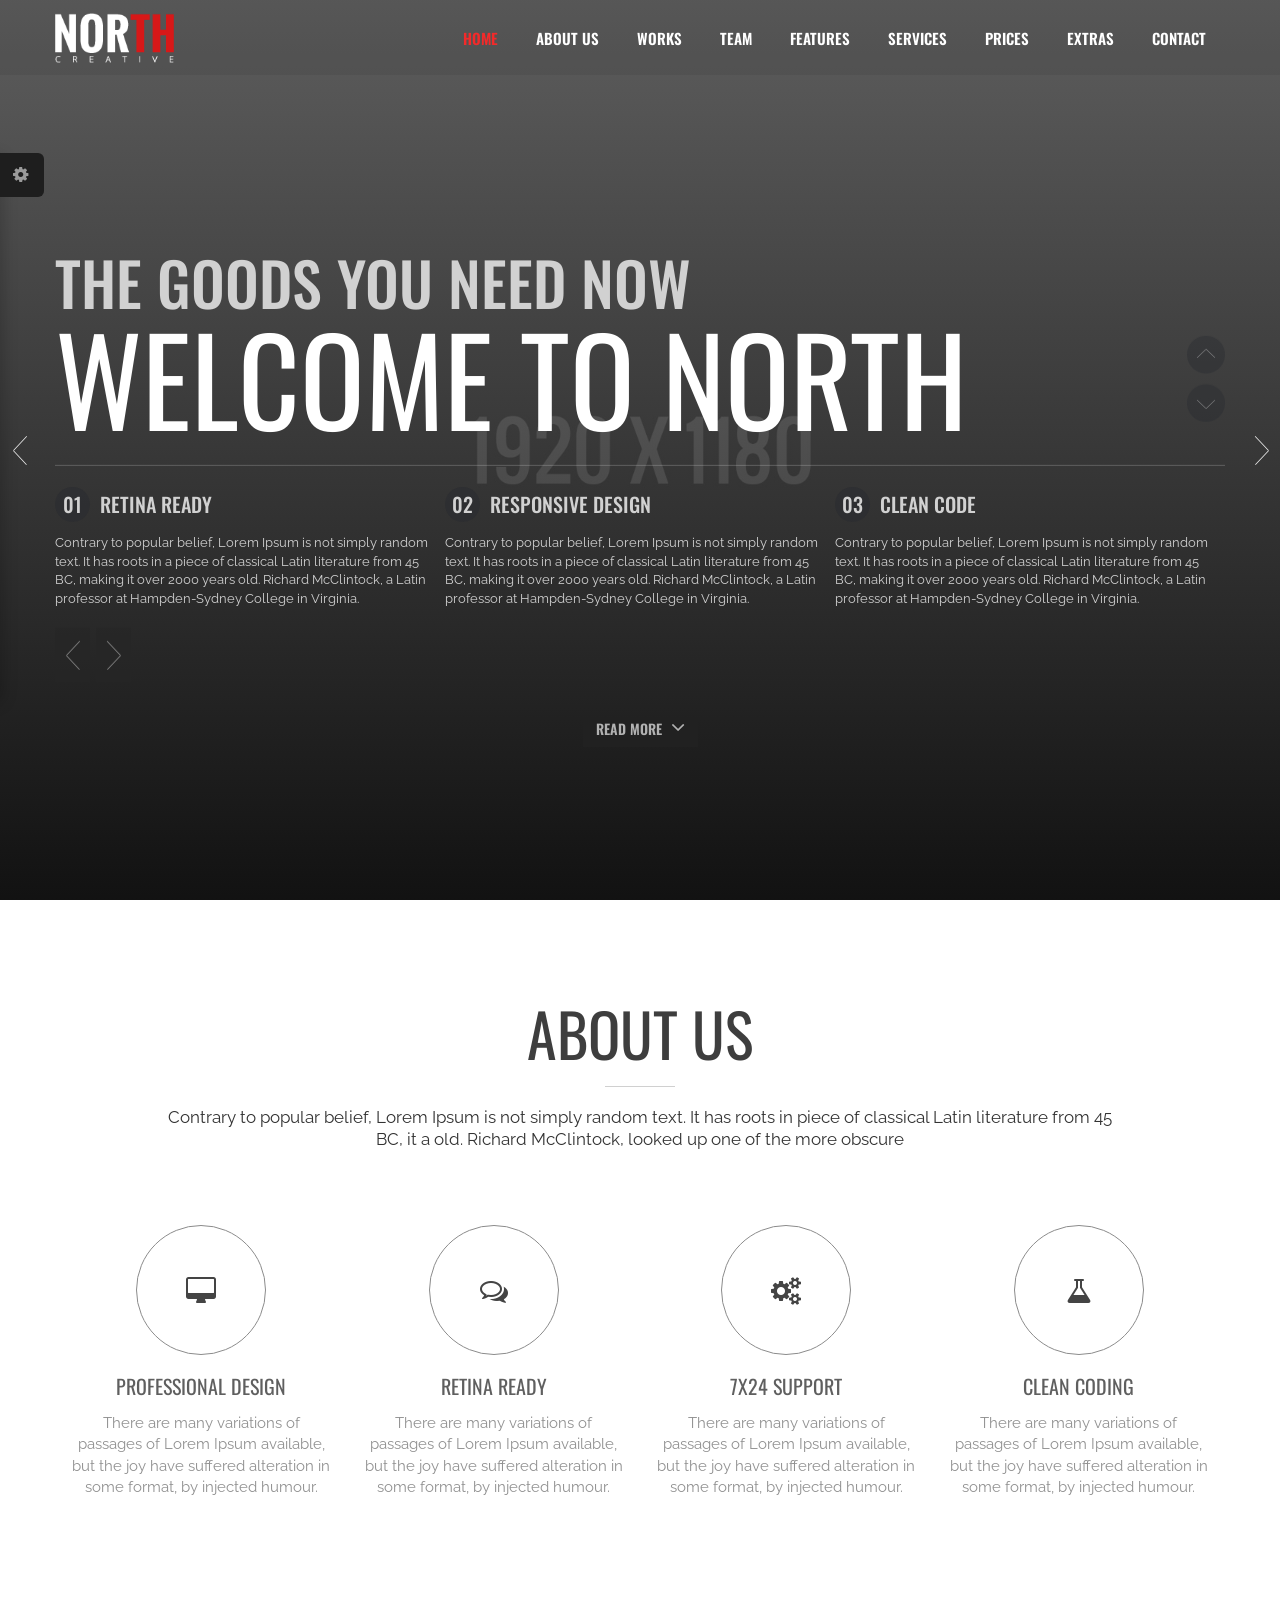
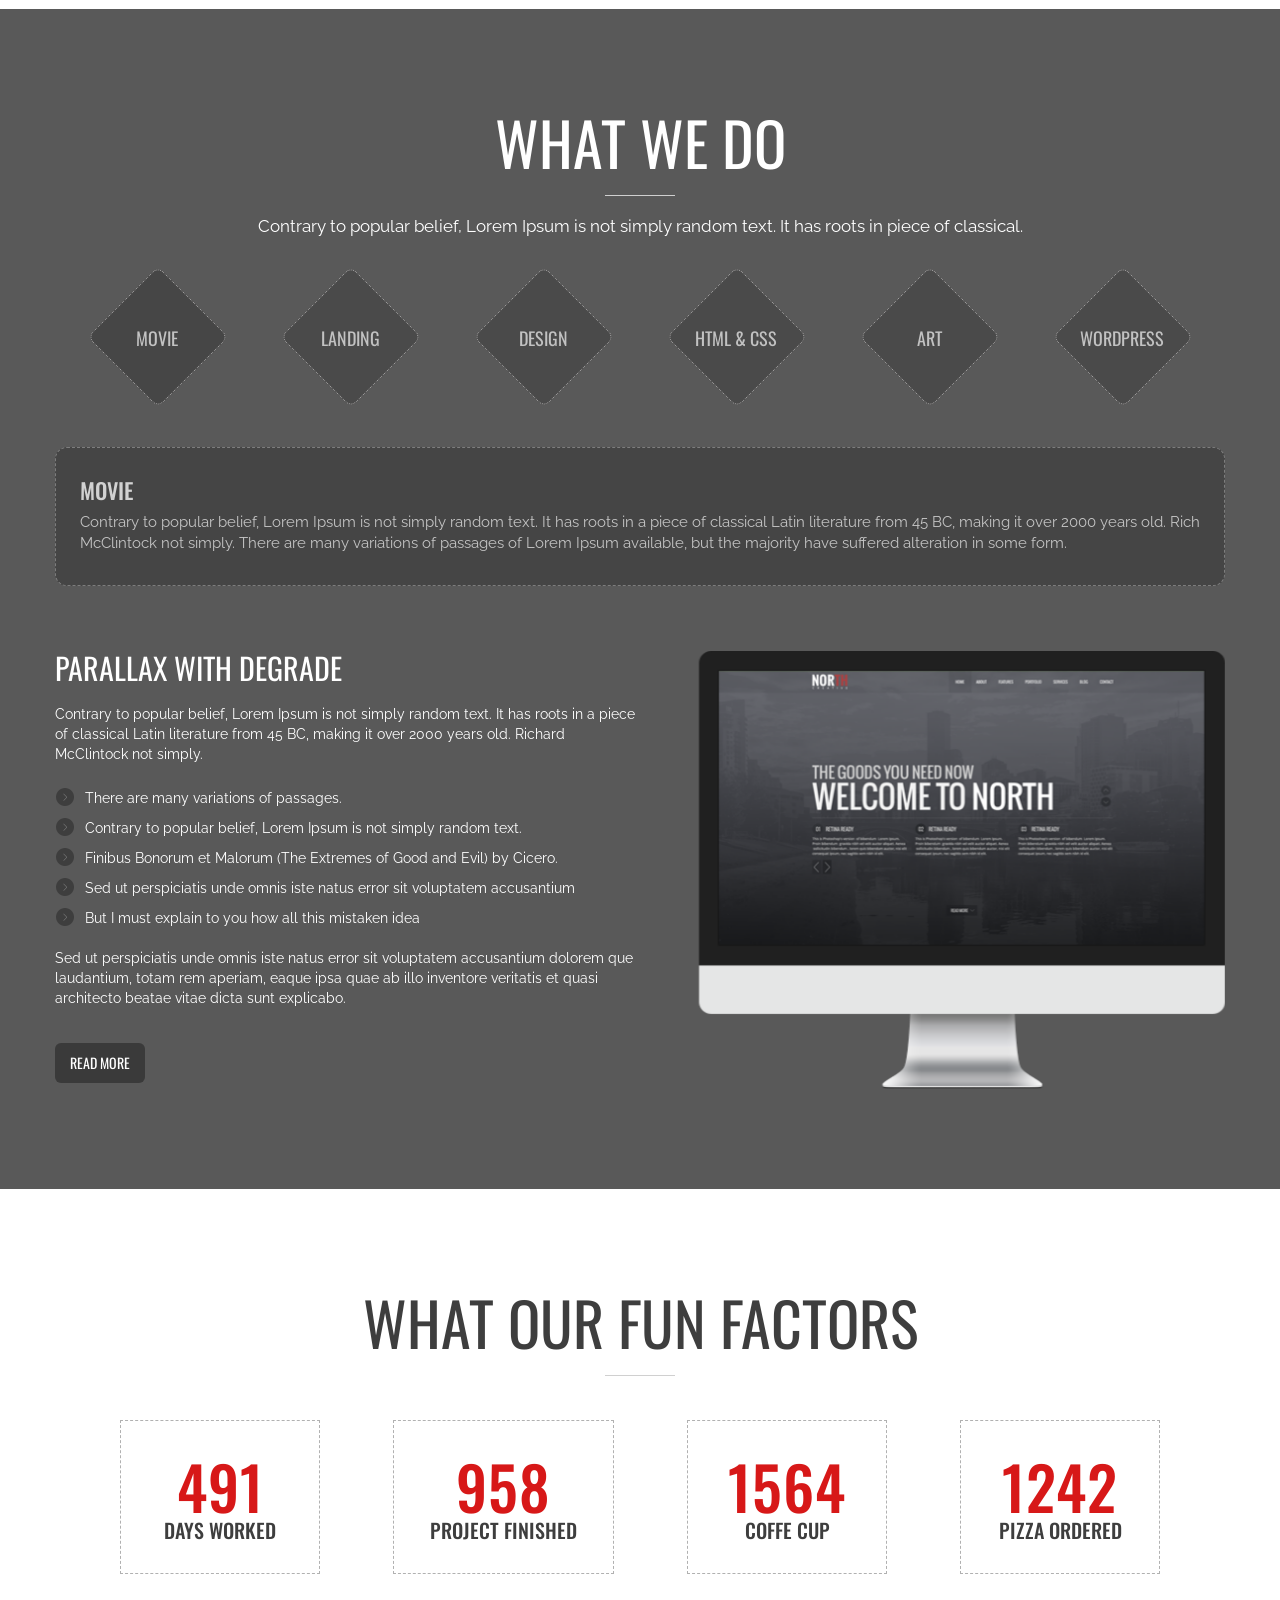
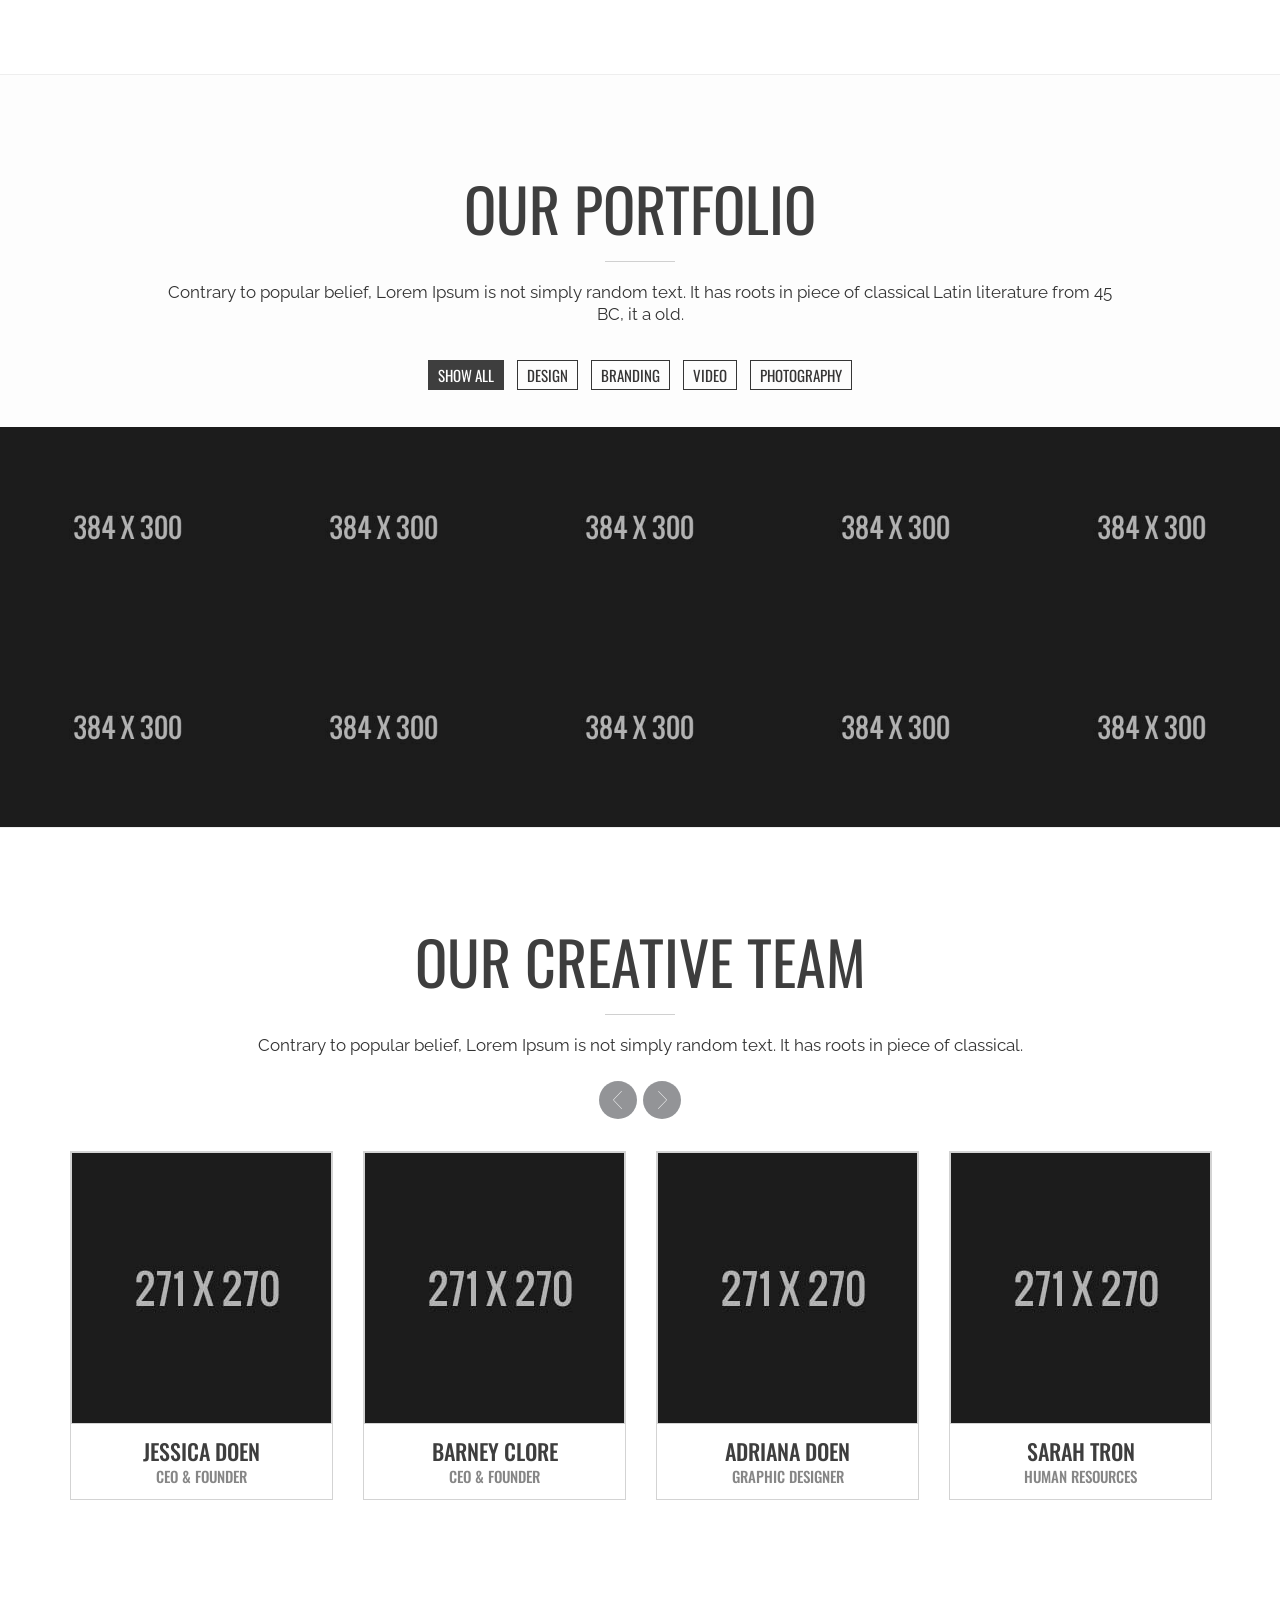
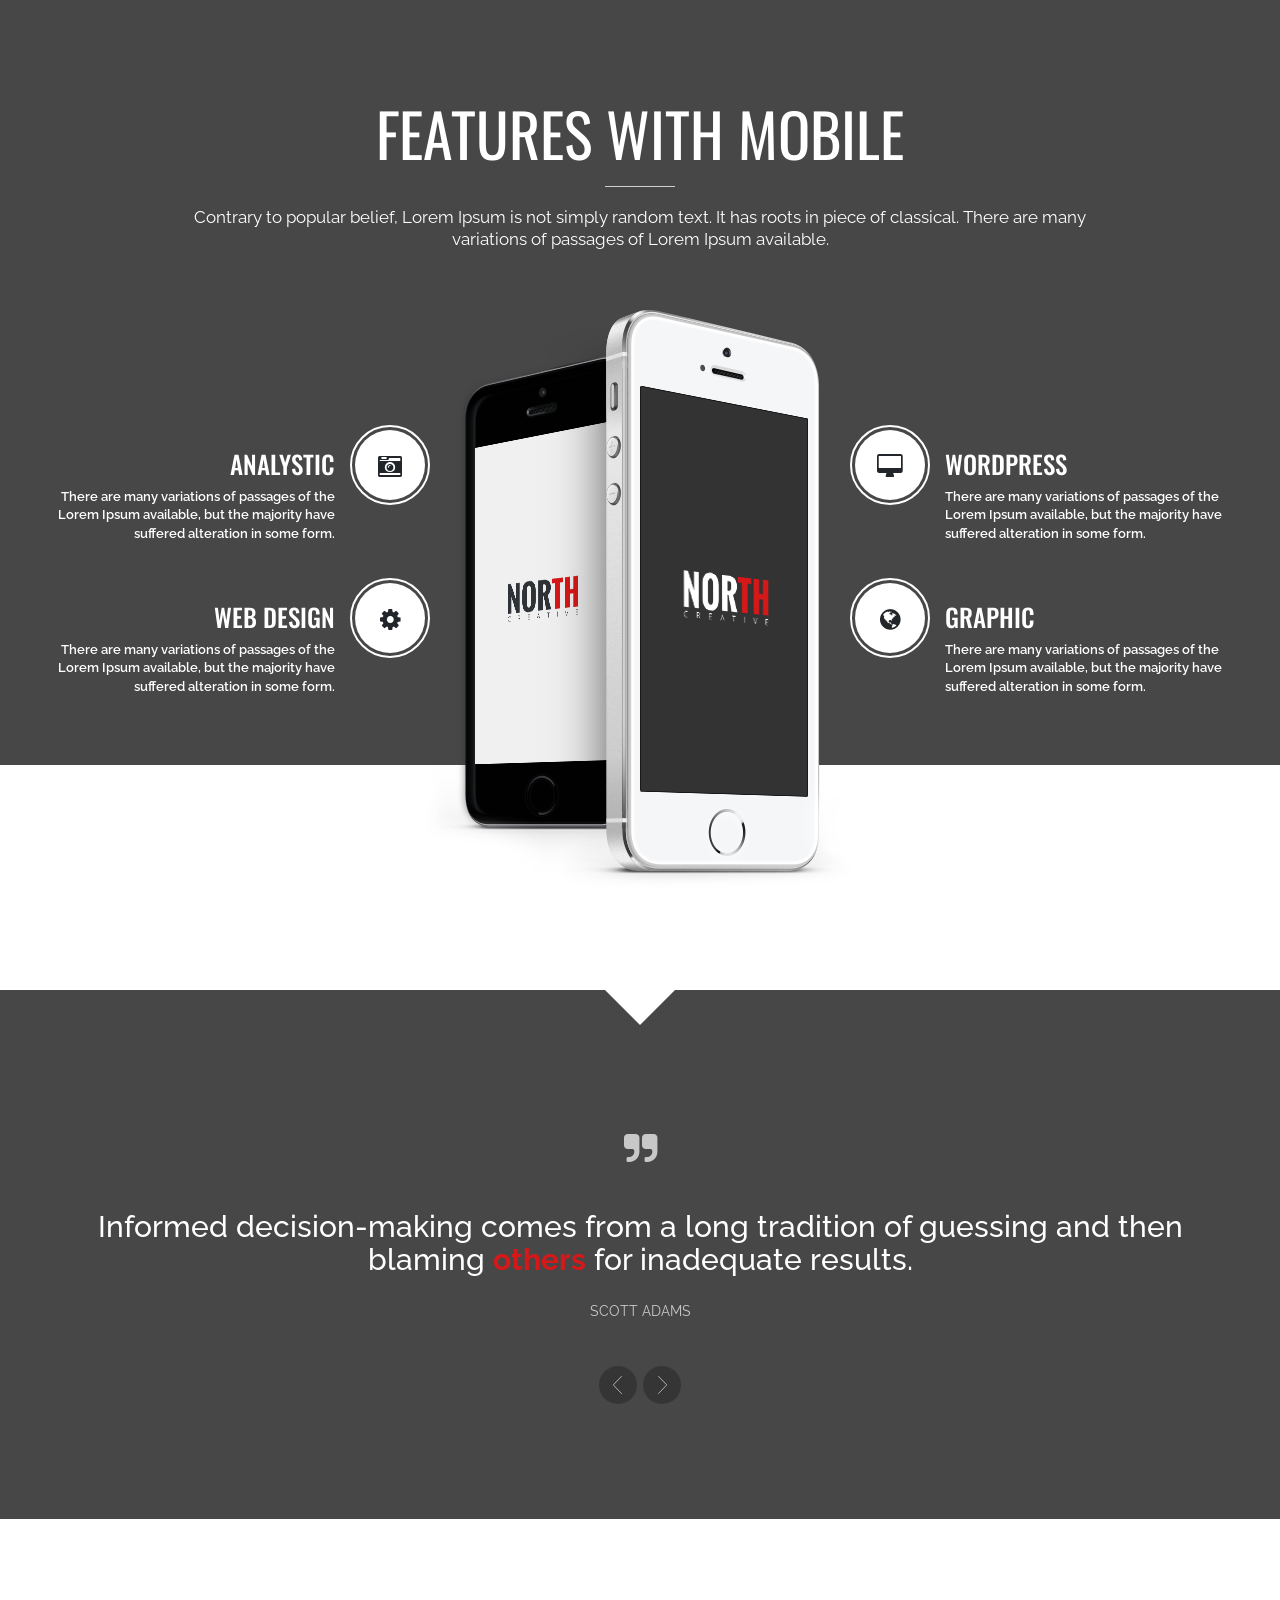
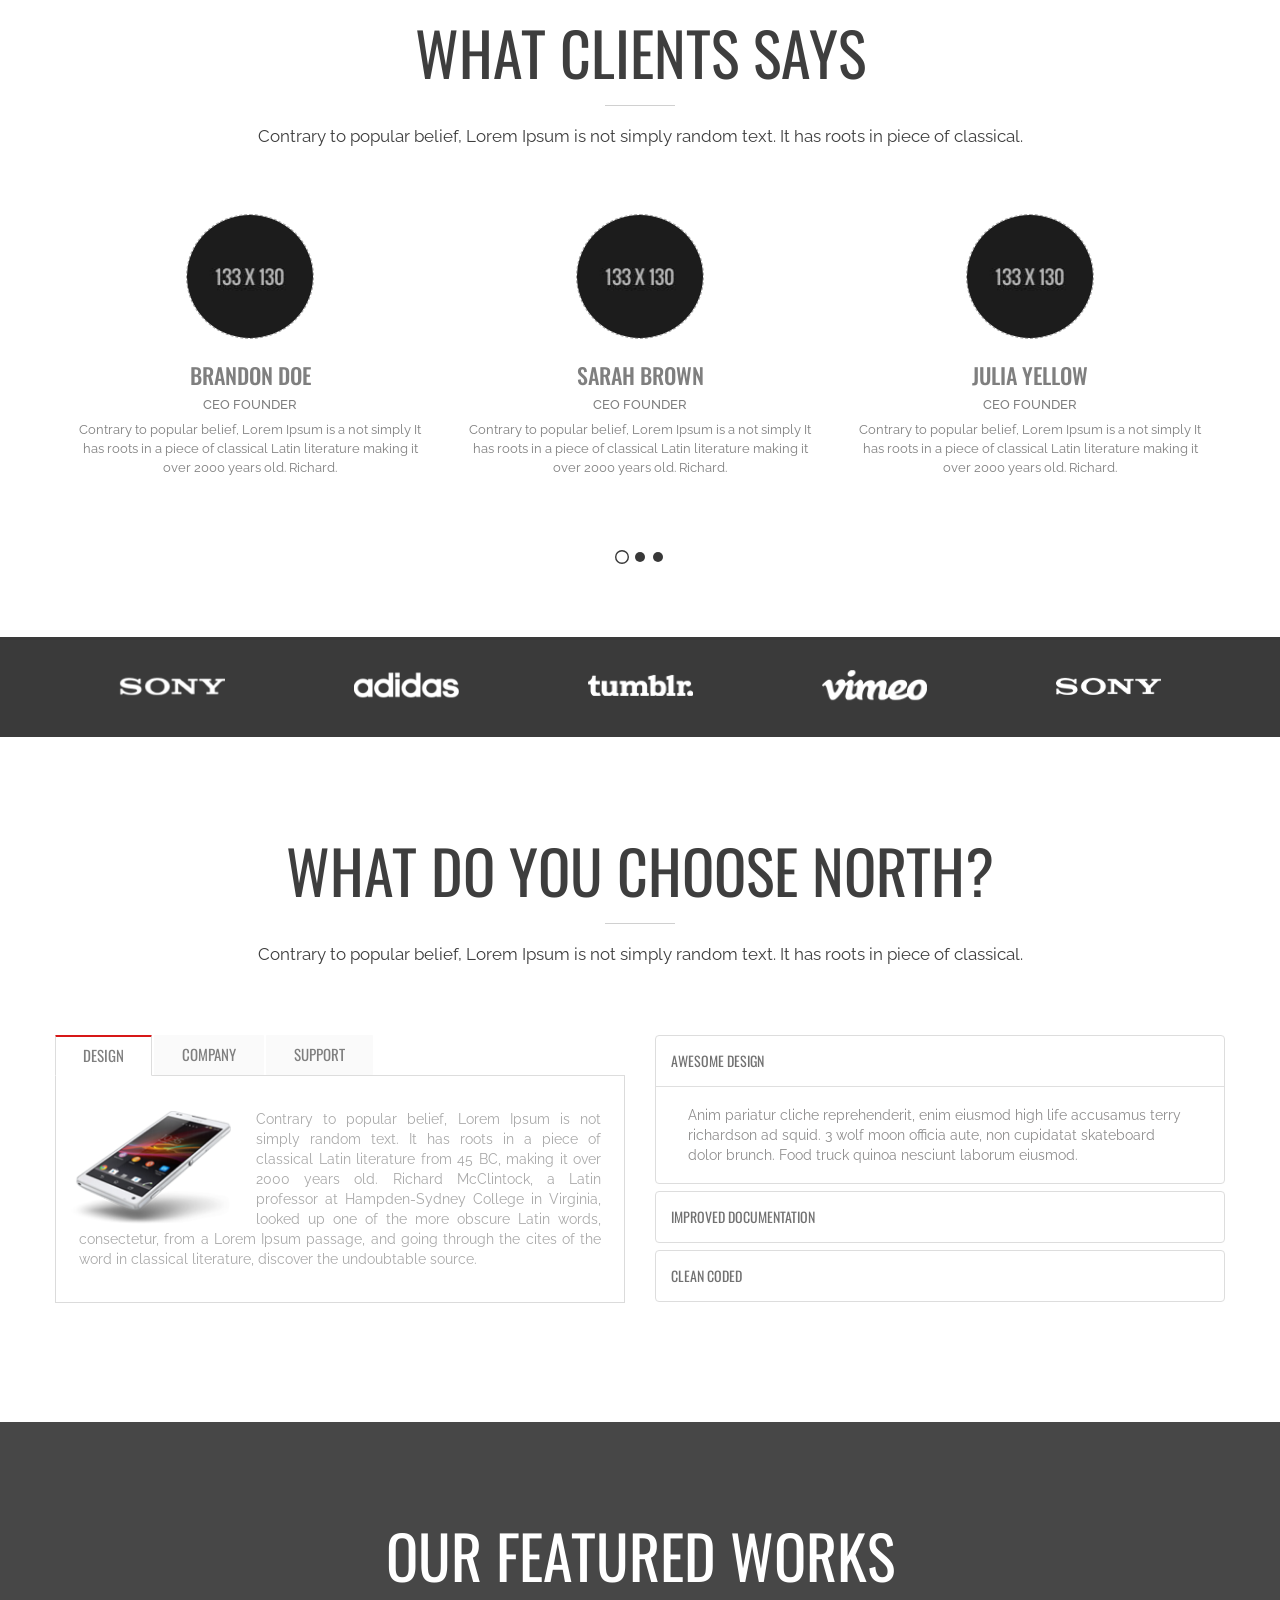
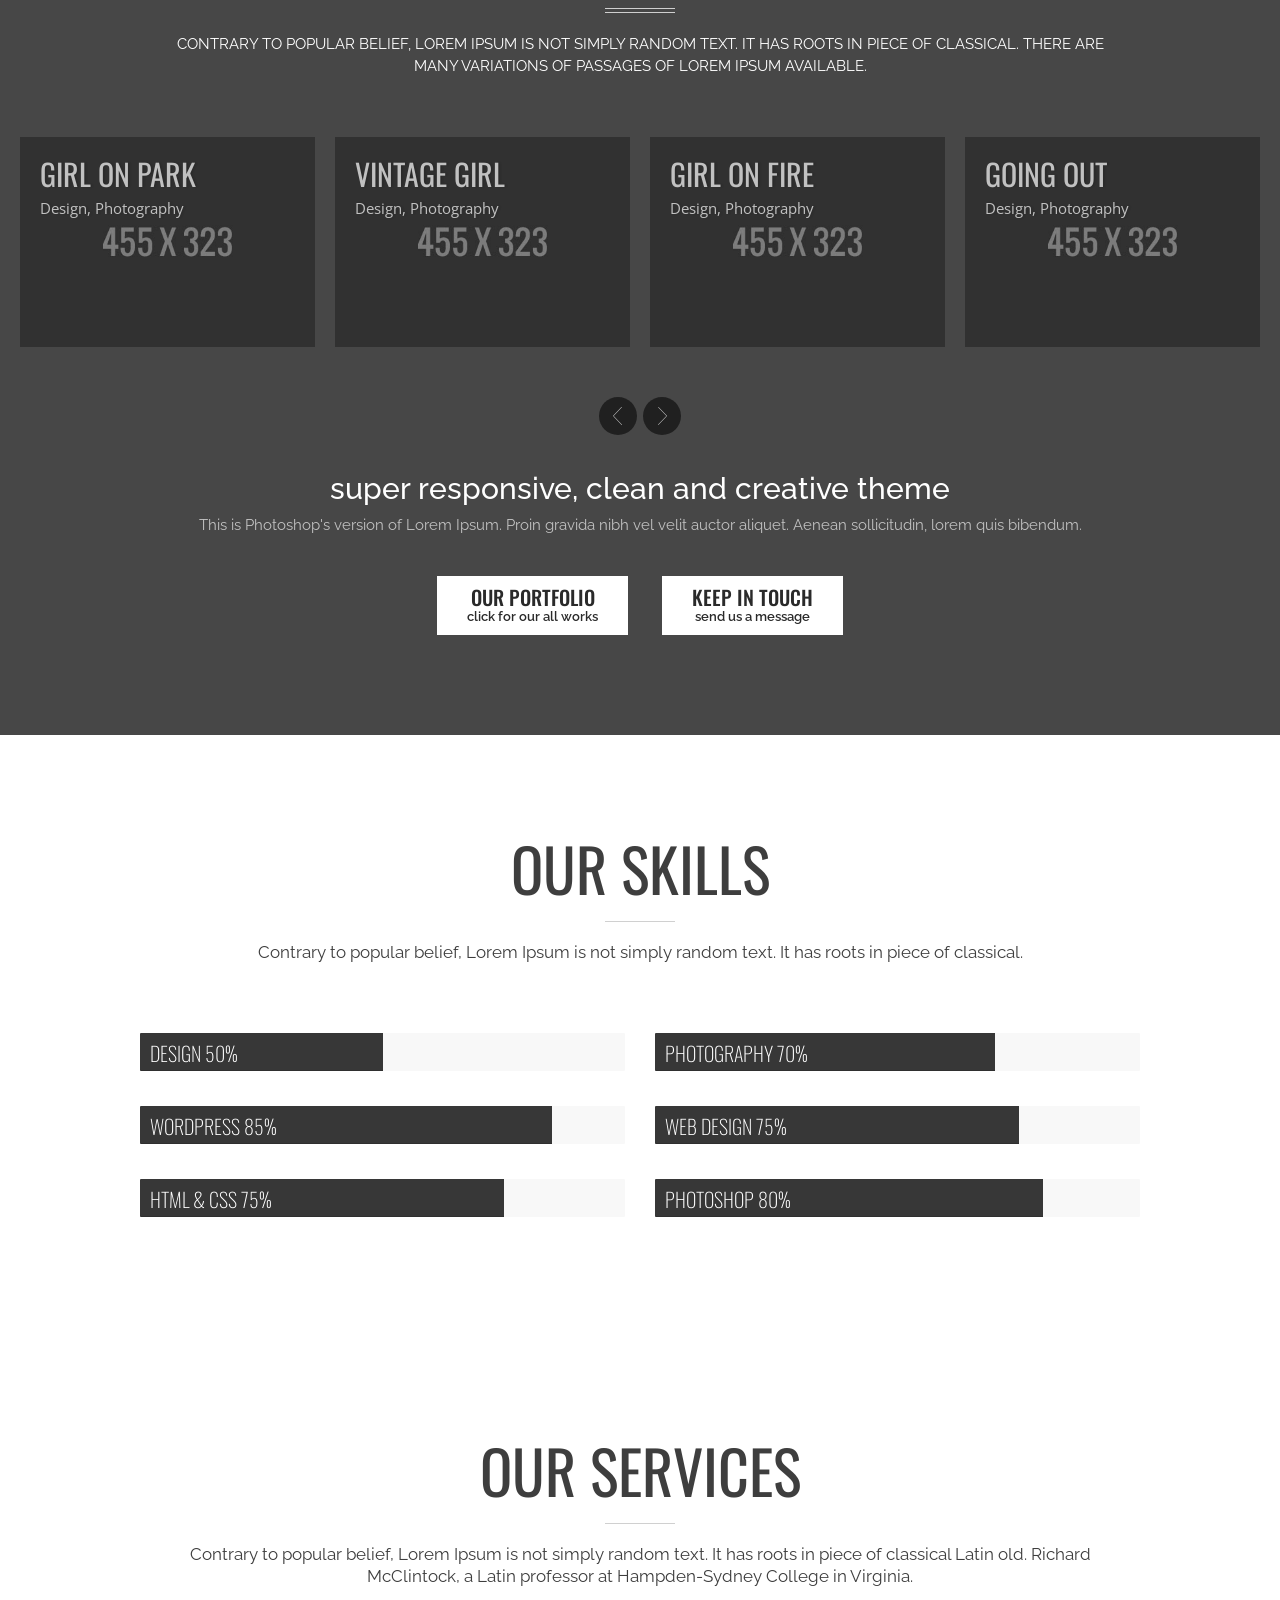
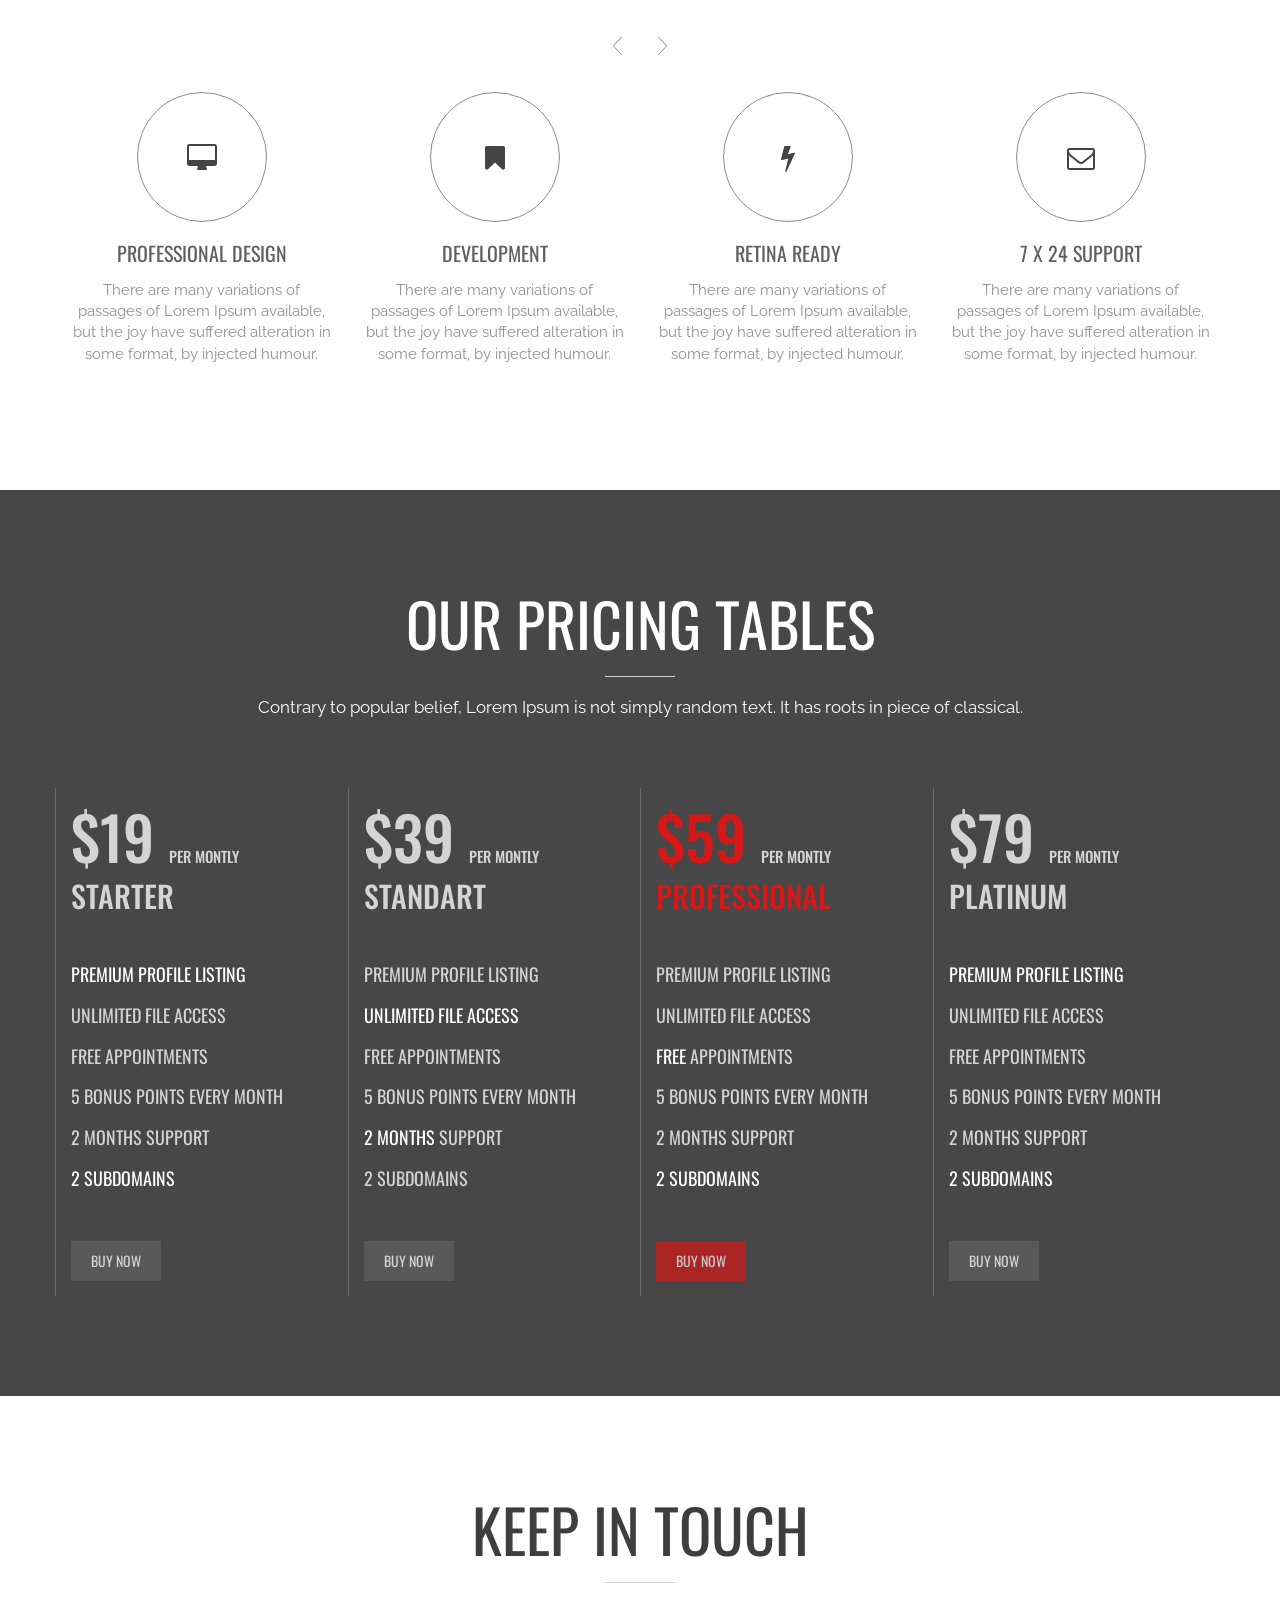
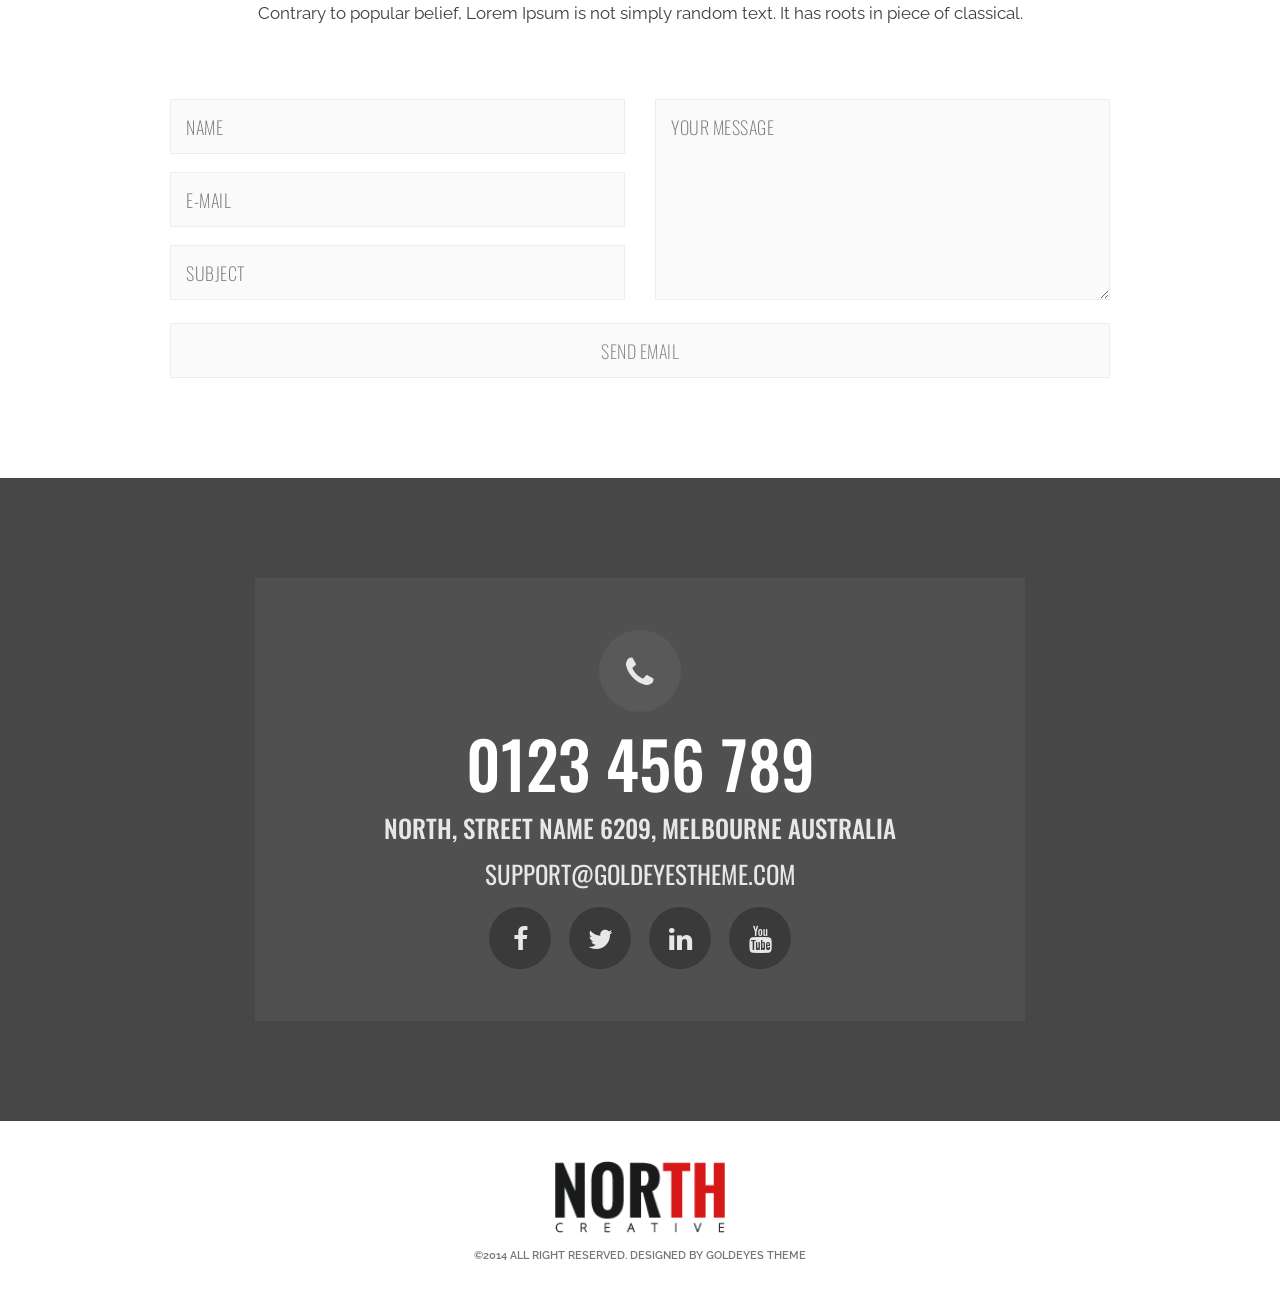
<file: site_new_static/index4.html>
<!DOCTYPE html>
<html lang="en" xmlns="http://www.w3.org/1999/xhtml">
<head>

    <meta charset="utf-8" />
    <title>NORTH OnePage HTML Theme</title>
    <meta name="description" content="" />
    <meta name="viewport" content="width=device-width, initial-scale=1.0, maximum-scale=1.0" />
    <!--Favicon -->
	<link rel="icon" type="image/png" href="images/favicon.png" />
		
	<!-- CSS Files -->

	<link rel="stylesheet" href="css/reset.css" />
	<link rel="stylesheet" href="css/animate.min.css" />
	<link rel="stylesheet" href="css/bootstrap.min.css" />
	<link rel="stylesheet" href="css/font-awesome.min.css" />
	<link rel="stylesheet" href="css/owl.carousel.css" />
	<link rel="stylesheet" href="css/socials.css" />
	<link rel="stylesheet" href="css/player/YTPlayer.css" />
	<link rel="stylesheet" href="css/magnific-popup.css" />
	<link rel="stylesheet" href="css/prettyPhoto.css" />
	<!-- Page Styles -->
	<link rel="stylesheet" href="css/style.css" />
	<link rel="stylesheet" href="css/responsive.css" />
	<!-- End Page Styles -->

	<!-- Page Layout Color, night or dark -->
	<link id="changeable_tone" rel="stylesheet" href="css/dark.css" />
	<!-- End Page Layout Color -->

	<!-- Page Elements Color -->
	<link id="changeable_color" rel="stylesheet" href="css/colors/red.css" />
	<!-- End Page Elements Color -->

	<!-- Theme Panel -->
	<link rel="stylesheet" href="theme_panel/theme_panel.css" />
	<!-- End Theme Panel -->

	<!-- End CSS Files -->
 
</head>

<body class="parallax">

	<!-- Page Loader -->
	<section id="pageloader" class="white-bg">
		<div class="outter colored-border">
			<div class="mid colored-border"></div>
		</div>
	</section>

	<!-- Navigation -->
	<nav id="navigation" class="first-nav dark-nav">
		<!-- Navigation Inner -->
		<div class="nav-inner">
			<div class="logo">
				<!-- Navigation Logo Link -->
				<a href="#home" class="scroll">
					<!-- Your Logo -->
					<img src="images/logo.png" class="site_logo" alt="North Logo"/>
				</a>
			</div>
			<!-- Mobile Menu Button -->
			<a class="mobile-nav-button colored"><i class="fa fa-bars"></i></a>
			<!-- Navigation Menu -->
			<div class="nav-menu clearfix semibold">
				<ul class="nav uppercase oswald">
					<li><a href="#home" class="scroll">home</a></li>
					<li><a href="#about" class="scroll">about us</a></li>
					<li><a href="#portfolio" class="scroll">works</a></li>
					<li><a href="#team" class="scroll">team</a></li>
					<li><a href="#features" class="scroll">features</a></li>
					<li><a href="#services" class="scroll">services</a></li>
					<li><a href="#prices" class="scroll">prices</a></li>
					<li class="dropdown-toggle nav-toggle" ><a class="scroll">extras<b data-toggle="dropdown"></b></a>
						<!-- DropDown Menu -->
						<ul class="dropdown-menu uppercase gray-border clearfix">
							<li><a href="elements.html" class="ex-link">Elements</a></li>
							<li><a href="portfolio.html" class="ex-link">Single Portfolio</a></li>
							<li><a href="projects/project_01.html" class="ex-link">Project Style 1</a></li>
							<li><a href="projects/project_02.html" class="ex-link">Project Style 2</a></li>
							<li><a href="projects/project_03.html" class="ex-link">Project Style 3</a></li>
							<li><a href="blog/blog.html" class="ex-link">Blog Full Width</a></li>
							<li><a href="blog/blog_01.html" class="ex-link">Blog With Right Sidebar</a></li>
							<li><a href="blog/blog_02.html" class="ex-link">Blog With left Sidebar</a></li>
							<li><a href="blog/single_blog.html" class="ex-link">Blog Single</a></li>
						</ul>
						<!-- End DropDown Menu -->
					</li>
					<li><a href="#contact" class="scroll">contact</a></li>
				</ul>
			</div><!-- End Navigation Menu -->
		</div><!-- End Navigation Inner -->
	</nav><!-- End Navigation -->




	<!-- Home -->
	<section id="home" class="container relative">
		<!-- Ful Screen Home -->
		<div id="fullscreen">
			<!-- Slides -->
			<div class="slides-container relative">
				<!-- Slider Images -->
				<div class="image1 soft-bg-grade"></div>
				<div class="image2 soft-bg-grade"></div>
				<div class="image3 soft-bg-grade"></div>
				 <!-- End Slider Images -->	 
			</div>
			<!-- End Slides -->

			<!-- Slider Controls -->
			<nav class="slides-navigation">
				<a href="#" class="next"></a>
				<a href="#" class="prev"></a>
			</nav>

		</div>
		<!-- End Ful Screen Home -->

		<!-- Home Elements v1 -->
		<div class="home-elements">
			<!-- Home Inner -->
			<div class="home-inner v1">
				<!-- Home Fixed Text -->
				<h1 class="home-fixed-text oswald uppercase">the goods you need now</h1>
				<!-- Home Text Slider -->
				<div class="home-text-slider relative">
					<div class="text-slider clearfix">
						<!-- Home Text Slides -->
						<ul class="home-texts clearfix">
							<li class="slide white oswald uppercase">Welcome to north</li>
							<li class="slide white oswald uppercase">We are designers</li>
							<li class="slide white oswald uppercase">we love to design</li>
						</ul>
						<!-- End Home Text Slides -->
					</div>
				</div>
				<!-- End Home Text Slider -->

				<!-- Home Soft Strip -->
				<div class="home-strip"></div>

				<!-- Home Boxes -->
				<div class="home-boxes clearfix">

					<!-- Box -->
					<div class="home-box">
						<!-- Box Header -->
						<h1 class="uppercase oswald">
							<!-- Box Number -->
							<span class="box-number">01</span>
							Retina Ready
						</h1>
						<!-- Box Description -->
						<p class="box-description normal">
							Contrary to popular belief, Lorem Ipsum is not simply random text. It has roots in a piece of classical Latin literature from 45 BC, making it over 2000 years old. Richard McClintock, a Latin professor at Hampden-Sydney College in Virginia.
						</p>
					</div><!-- End Box -->

					<!-- Box -->
					<div class="home-box">
						<!-- Box Header -->
						<h1 class="uppercase oswald">
							<!-- Box Number -->
							<span class="box-number">02</span>
							Responsive Design
						</h1>
						<!-- Box Description -->
						<p class="box-description normal">
							Contrary to popular belief, Lorem Ipsum is not simply random text. It has roots in a piece of classical Latin literature from 45 BC, making it over 2000 years old. Richard McClintock, a Latin professor at Hampden-Sydney College in Virginia.
						</p>
					</div><!-- End Box -->

					<!-- Box -->
					<div class="home-box">
						<!-- Box Header -->
						<h1 class="uppercase oswald">
							<!-- Box Number -->
							<span class="box-number">03</span>
							Clean Code
						</h1>
						<!-- Box Description -->
						<p class="box-description normal">
							Contrary to popular belief, Lorem Ipsum is not simply random text. It has roots in a piece of classical Latin literature from 45 BC, making it over 2000 years old. Richard McClintock, a Latin professor at Hampden-Sydney College in Virginia.
						</p>
					</div><!-- End Box -->

					<!-- Box -->
					<div class="home-box">
						<!-- Box Header -->
						<h1 class="uppercase oswald">
							<!-- Box Number -->
							<span class="box-number">04</span>
							7x24 Support
						</h1>
						<!-- Box Description -->
						<p class="box-description normal">
							Contrary to popular belief, Lorem Ipsum is not simply random text. It has roots in a piece of classical Latin literature from 45 BC, making it over 2000 years old. Richard McClintock, a Latin professor at Hampden-Sydney College in Virginia.
						</p>
					</div><!-- End Box -->

					<!-- Box -->
					<div class="home-box">
						<!-- Box Header -->
						<h1 class="uppercase oswald">
							<!-- Box Number -->
							<span class="box-number">05</span>
							Easy Customize
						</h1>
						<!-- Box Description -->
						<p class="box-description normal">
							Contrary to popular belief, Lorem Ipsum is not simply random text. It has roots in a piece of classical Latin literature from 45 BC, making it over 2000 years old. Richard McClintock, a Latin professor at Hampden-Sydney College in Virginia.
						</p>
					</div><!-- End Box -->

				</div><!-- End Home Boxes -->
			</div><!-- End Home Inner -->

			<!-- Home Button -->
			<div class="fullwidth t-center home-button-inner">
				<a href="#about" class="scroll home-button uppercase oswald semibold soft-bg-icons gray">
					<!-- Button Text -->
					read more
					<!-- Button Icon -->
					<i class="fa fa-angle-down"></i>
				</a>
			</div><!-- End Home Button -->
		</div><!-- End Home Elements -->
	</section><!-- End Home Section -->




	<!-- About Section -->
	<section id="about" class="container">
		<!-- About Inner -->
		<div class="inner about">
			<!-- Header -->
			<h1 class="header uppercase dark oswald animated" data-animation="fadeIn" data-animation-delay="100">
				about us
			</h1>
			<!-- Header Strip(s) -->
			<div class="header-strips-one animated" data-animation="fadeIn" data-animation-delay="100"></div>
			<!-- Header Description -->
			<h2 class="description normal animated" data-animation="fadeIn" data-animation-delay="100">
				Contrary to popular belief, Lorem Ipsum is not simply random text. It has roots in piece of classical Latin literature from 45 BC, it a old. Richard McClintock, looked up one of the more obscure
			</h2>

			<!-- About Boxes -->
			<div class="about-boxes clearfix t-center">

				<!-- About Box -->
				<div class="col-xs-3 about-box animated" data-animation="fadeIn" data-animation-delay="300">

					<!-- About Icon -->
					<a class="about-icon">
						<i class="fa fa-desktop"></i>
					</a>

					<!-- About Box Header -->
					<h3 class="uppercase normal oswald">
						professional design
					</h3>

					<!-- About Box Description -->
					<p class="normal">
						There are many variations of passages of Lorem Ipsum available, but the joy have suffered alteration in some format, by injected humour.
					</p>

				</div>
				<!-- End About Box -->

				<!-- About Box -->
				<div class="col-xs-3 about-box animated" data-animation="fadeIn" data-animation-delay="500">

					<!-- About Icon -->
					<a class="about-icon">
						<i class="fa fa-comments-o"></i>
					</a>

					<!-- About Box Header -->
					<h3 class="uppercase normal oswald">
						retina ready
					</h3>

					<!-- About Box Description -->
					<p class="normal">
						There are many variations of passages of Lorem Ipsum available, but the joy have suffered alteration in some format, by injected humour.
					</p>

				</div>
				<!-- End About Box -->

				<!-- About Box -->
				<div class="col-xs-3 about-box animated" data-animation="fadeIn" data-animation-delay="700">

					<!-- About Icon -->
					<a class="about-icon">
						<i class="fa fa-gears"></i>
					</a>

					<!-- About Box Header -->
					<h3 class="uppercase normal oswald">
						7x24 support
					</h3>

					<!-- About Box Description -->
					<p class="normal">
						There are many variations of passages of Lorem Ipsum available, but the joy have suffered alteration in some format, by injected humour.
					</p>

				</div>
				<!-- End About Box -->

				<!-- About Box -->
				<div class="col-xs-3 about-box animated" data-animation="fadeIn" data-animation-delay="900">

					<!-- About Icon -->
					<a class="about-icon">
						<i class="fa fa-flask"></i>
					</a>

					<!-- About Box Header -->
					<h3 class="uppercase normal oswald">
						clean coding
					</h3>

					<!-- About Box Description -->
					<p class="normal">
						There are many variations of passages of Lorem Ipsum available, but the joy have suffered alteration in some format, by injected humour.
					</p>

				</div>
				<!-- End About Box -->

			</div><!-- End About Boxes -->
		</div><!-- End About Inner -->
	</section><!-- About Section -->






	<!-- What We Do Section -->
	<section id="what-we-do" class="container soft-bg parallax1">
		<!-- What We Do Inner -->
		<div class="inner what-we-do">
			<!-- Header -->
			<h1 class="header white uppercase dark oswald">
				what we do
			</h1>
			<!-- Header Strip(s) -->
			<div class="header-strips-one"></div>
			<!-- Header Description -->
			<h2 class="description white">
				Contrary to popular belief, Lorem Ipsum is not simply random text. It has roots in piece of classical.
			</h2>

			<div class="fullwidth relative t-center">
				<!-- Filters -->
				<div id="w-options" class="filter-menu fullwidth">
					<ul id="w-filters" class="w-option-set relative normal oswald uppercase" data-option-key="filter">
						<li class="animated" data-animation="flipInY" data-animation-delay="100"><a class="soft-bg-icons selected" href="#filter" data-option-value=".movie"><span>movie</span></a></li>
						<li class="animated" data-animation="flipInY" data-animation-delay="300"><a class="soft-bg-icons" href="#filter" data-option-value=".landing"><span>landing</span></a></li>
						<li class="animated" data-animation="flipInY" data-animation-delay="500"><a class="soft-bg-icons" href="#filter" data-option-value=".design"><span>design</span></a></li>
						<li class="animated" data-animation="flipInY" data-animation-delay="700"><a class="soft-bg-icons" href="#filter" data-option-value=".html"><span>html & css</span></a></li>
						<li class="animated" data-animation="flipInY" data-animation-delay="900"><a class="soft-bg-icons" href="#filter" data-option-value=".art"><span>art</span></a></li>
						<li class="animated" data-animation="flipInY" data-animation-delay="1100"><a class="soft-bg-icons" href="#filter" data-option-value=".wordpress"><span>wordpress</span></a></li>
					</ul>
				</div>

				<!-- Items -->
				<div class="w-items t-left">

					<!-- Item -->
					<div class="w-item white movie">
						<!-- Item Header -->
						<h1 class="oswald uppercase">
							Movie
						</h1>
						<!-- Item Description -->
						<p class="normal">
							Contrary to popular belief, Lorem Ipsum is not simply random text. It has roots in a piece of classical Latin literature from 45 BC, making it over 2000 years old. Rich McClintock not simply. There are many variations of passages of Lorem Ipsum available, but the majority have suffered alteration in some form.
						</p>
					</div>
					<!-- End Item -->

					<!-- Item -->
					<div class="w-item white landing">
						<!-- Item Header -->
						<h1 class="oswald uppercase">
							Landing
						</h1>
						<!-- Item Description -->
						<p class="normal">
							There are many variations of passages of Lorem Ipsum available, but the majority have suffered alteration in some form, by injected humour, or randomised words which don't look even snormally believable. If you are going to use a passage of Lorem Ipsum, you need to be sure there isn't anything embarrassing hidden in the middle of text. All the Lorem Ipsum generators on the Internet tend to repeat predefined chunks as necessary, making this the first true generator on the Internet. It uses a dictionary of over 200 Latin words, combined with a handful of model sentence structures, to generate Lorem Ipsum which looks reasonable. The generated Lorem Ipsum is therefore always free from repetition, injected humour, or non-characteristic words etc.
						</p>
					</div>
					<!-- End Item -->

					<!-- Item -->
					<div class="w-item white design">
						<!-- Item Header -->
						<h1 class="oswald uppercase">
							Design
						</h1>
						<!-- Item Description -->
						<p class="normal">
							It is a long established fact that a reader will be distracted by the readable content of a page when looking at its layout. The point of using Lorem Ipsum is that it has a more-or-less normal distribution of letters, as opposed to using 'Content here, content here', making it look like readable English.
						</p>
					</div>
					<!-- End Item -->

					<!-- Item -->
					<div class="w-item white html">
						<!-- Item Header -->
						<h1 class="oswald uppercase">
							html & css
						</h1>
						<!-- Item Description -->
						<p class="normal">
							Lorem Ipsum is simply dummy text of the printing and typesetting industry. Lorem Ipsum has been the industry's standard dummy text ever since the 1500s, when an unknown printer took a galley of type and scrambled it to make a type specimen book. It has survived not only five centuries, but also the leap into electronic typesetting, 
						</p>
					</div>
					<!-- End Item -->

					<!-- Item -->
					<div class="w-item white art">
						<!-- Item Header -->
						<h1 class="oswald uppercase">
							Art
						</h1>
						<!-- Item Description -->
						<p class="normal">
							Lorem ipsum dolor sit amet, consectetur adipisicing elit, sed do eiusmod tempor incididunt ut labore et dolore magna aliqua. Ut enim ad minim veniam, quis nostrud exercitation ullamco laboris nisi ut aliquip ex ea commodo consequat. Duis aute irure dolor in reprehenderit in voluptate velit esse cillum dolore eu fugiat nulla pariatur. Excepteur sint occaecat cupidatat non proident, sunt in culpa qui officia deserunt mollit anim id est laborum
						</p>
					</div>
					<!-- End Item -->

					<!-- Item -->
					<div class="w-item white wordpress">
						<!-- Item Header -->
						<h1 class="oswald uppercase">
							Wordpress
						</h1>
						<!-- Item Description -->
						<p class="normal">
							Contrary to popular belief, Lorem Ipsum is not simply random text. It has roots in a piece of classical Latin literature from 45 BC, making it over 2000 years old. Rich McClintock not simply. There are many variations of passages of Lorem Ipsum available, but the majority have suffered alteration in some form.
						</p>
					</div>
					<!-- End Item -->

				</div><!-- End Items -->

				<!-- What We Do Second Area -->
				<div class="w-second-area fullwidth clearfix">
					<!-- Left -->
					<div class="col-xs-6 w-left t-left no-padding animated" data-animation="fadeInLeft" data-animation-delay="0">
						<!-- Mini Header -->
						<h1 class="mini-header uppercase oswald white normal no-margin">
							parallax with degrade
						</h1>

						<!-- Description -->
						<p class="white normal">
							Contrary to popular belief, Lorem Ipsum is not simply random text. It has roots in a piece of classical Latin literature from 45 BC, making it over 2000 years old. Richard McClintock not simply.
						</p>

						<!-- List Area -->
						<ul class="w-descs white normal">

							<!-- List -->
							<li>
								<!-- Icon -->
								<i class="list"></i>
								<!-- Description -->
								There are many variations of passages.
							</li>

							<!-- List -->
							<li>
								<!-- Icon -->
								<i class="list"></i>
								<!-- Description -->
								Contrary to popular belief, Lorem Ipsum is not simply random text.
							</li>

							<!-- List -->
							<li>
								<!-- Icon -->
								<i class="list"></i>
								<!-- Description -->
								Finibus Bonorum et Malorum (The Extremes of Good and Evil) by Cicero.
							</li>

							<!-- List -->
							<li>
								<!-- Icon -->
								<i class="list"></i>
								<!-- Description -->
								Sed ut perspiciatis unde omnis iste natus error sit voluptatem accusantium
							</li>

							<!-- List -->
							<li>
								<!-- Icon -->
								<i class="list"></i>
								<!-- Description -->
								But I must explain to you how all this mistaken idea
							</li>
							
						</ul>
						<!-- End List Area -->

						<!-- Description -->
						<p class="white normal">
							Sed ut perspiciatis unde omnis iste natus error sit voluptatem accusantium dolorem que laudantium, totam rem aperiam, eaque ipsa quae ab illo inventore veritatis et quasi architecto beatae vitae dicta sunt explicabo.
						</p>

						<!-- More Button -->
						<a href="#" target="_blank" class="uppercase normal oswald white dark-bg button">
							read more
						</a>

					</div>
					<!-- End Left -->

					<!-- Right -->
					<div class="col-xs-6 w-right t-right no-padding animated" data-animation="fadeInRight" data-animation-delay="0">
						<!-- Mac Image -->
						<img src="images/mac.png" alt="North Preview"/>
					</div>
					<!-- End Right -->

				</div><!-- End Second Area -->
			</div><!-- End Boxes Area -->
		</div><!-- End What We Do Inner -->
	</section><!-- End What We Do Section -->






	<!-- Facts -->
	<section id="facts">
		<!-- Inner -->
		<div class="inner">
			<!-- Header -->
			<h1 class="header dark uppercase dark oswald">
				what our fun factors
			</h1>
			<!-- Header Strip(s) -->
			<div class="header-strips-one"></div>
			<!-- Facts -->
			<div class="facts colored t-center oswald uppercase">

				<!-- Fact -->
				<div class="fact" data-perc="640">
					<!-- Fact Tag -->
					<h1 class="factor"></h1>
					<!-- Fact Name -->
					<h3>
						days worked
					</h3>
				</div>
				<!-- End Fact -->

				<!-- Fact -->
				<div class="fact" data-perc="1250">
					<!-- Fact Tag -->
					<h1 class="factor"></h1>
					<!-- Fact Name -->
					<h3>
						project finished
					</h3>
				</div>
				<!-- End Fact -->

				<!-- Fact -->
				<div class="fact" data-perc="2040">
					<!-- Fact Tag -->
					<h1 class="factor"></h1>
					<!-- Fact Name -->
					<h3>
						coffe cup
					</h3>
				</div>
				<!-- End Fact -->

				<!-- Fact -->
				<div class="fact" data-perc="1620">
					<!-- Fact Tag -->
					<h1 class="factor"></h1>
					<!-- Fact Name -->
					<h3>
						pizza ordered
					</h3>
				</div>
				<!-- End Fact -->

			</div><!-- End Facts -->
		</div><!-- End Inner -->
	</section><!-- End Facts Section -->






	<!-- Portfolio Section -->
	<section id="portfolio" class="container gray-bg">
		<!-- Portfolio Inner -->
		<div class="inner portfolio">
			<!-- Header -->
			<h1 class="header uppercase dark oswald">
				our portfolio
			</h1>
			<!-- Header Strip(s) -->
			<div class="header-strips-one"></div>
			<!-- Header Description -->
			<h2 class="description">
				Contrary to popular belief, Lorem Ipsum is not simply random text. It has roots in piece of classical Latin literature from 45 BC, it a old.
			</h2>
		</div><!-- End Portfolio Inner -->

		<div class="portfolio t-center fullwidth relative">

			<!-- Filters -->
			<div id="options" class="filter-menu fullwidth">
				<ul id="filters" class="option-set relative normal oswald uppercase" data-option-key="filter">
					<li><a href="#filter" data-option-value="*" class="selected">show all</a></li>
					<li><a href="#filter" data-option-value=".design"><span>design</span></a></li>
					<li><a href="#filter" data-option-value=".branding"><span>branding</span></a></li>
					<li><a href="#filter" data-option-value=".video"><span>video</span></a></li>
					<li><a href="#filter" data-option-value=".photography"><span>photography</span></a></li>
				</ul>
			</div>

			<!-- Portfolio Items -->
			<div class="portfolio-items t-center">

				<!-- Item -->
				<div class="item five branding">
					<!-- Item Link -->
					<a href="images/project/02.jpg" data-rel="prettyPhoto[portfolio]" class="work-image">
						<!-- Item Image -->
						<img src="images/portfolio/001.jpg" alt="" />
						<!-- Item Details -->
						<div class="item-details">
							<!-- Item Header -->
							<h1 class="oswald uppercase white">
								Red & Dark
							</h1>
							<!-- Item Strips -->
							<span class="portfolio-strips"></span>
							<!-- Item Description -->
							<p class="oswald uppercase">
								branding
							</p>
						</div>
						<!-- End Item Details -->
					</a>
					<!-- End Item Link -->
				</div>
				<!-- End Item -->


				<!-- Item -->
				<div class="item five video photography">
					<!-- Item Link -->
					<a href="projects/project_01.html" class="work-image ex-link">
						<!-- Item Image -->
						<img src="images/portfolio/002.jpg" alt="" />
						<!-- Item Details -->
						<div class="item-details">
							<!-- Item Header -->
							<h1 class="oswald uppercase white">
								eagle
							</h1>
							<!-- Item Strips -->
							<span class="portfolio-strips"></span>
							<!-- Item Description -->
							<p class="oswald uppercase">
								video, photography
							</p>
						</div>
						<!-- End Item Details -->
					</a>
					<!-- End Item Link -->
				</div>
				<!-- End Item -->


				<!-- Item -->
				<div class="item five design branding">
					<!-- Item Link -->
					<a href="projects/project_02.html" class="work-image ex-link">
						<!-- Item Image -->
						<img src="images/portfolio/003.jpg" alt="" />
						<!-- Item Details -->
						<div class="item-details">
							<!-- Item Header -->
							<h1 class="oswald uppercase white">
								big bang
							</h1>
							<!-- Item Strips -->
							<span class="portfolio-strips"></span>
							<!-- Item Description -->
							<p class="oswald uppercase">
								design, branding
							</p>
						</div>
						<!-- End Item Details -->
					</a>
					<!-- End Item Link -->
				</div>
				<!-- End Item -->


				<!-- Item -->
				<div class="item five design photography">
					<!-- Item Link -->
					<a href="http://vimeo.com/71319358" data-rel="prettyPhoto[portfolio]" class="work-image">
						<!-- Item Image -->
						<img src="images/portfolio/004.jpg" alt="" />
						<!-- Item Details -->
						<div class="item-details">
							<!-- Item Header -->
							<h1 class="oswald uppercase white">
								street
							</h1>
							<!-- Item Strips -->
							<span class="portfolio-strips"></span>
							<!-- Item Description -->
							<p class="oswald uppercase">
								design, photography
							</p>
						</div>
						<!-- End Item Details -->
					</a>
					<!-- End Item Link -->
				</div>
				<!-- End Item -->


				<!-- Item -->
				<div class="item five video branding">
					<!-- Item Link -->
					<a href="images/portfolio/005b.jpg" data-rel="prettyPhoto[portfolio]" class="work-image">
						<!-- Item Image -->
						<img src="images/portfolio/005.jpg" alt="" />
						<!-- Item Details -->
						<div class="item-details">
							<!-- Item Header -->
							<h1 class="oswald uppercase white">
								tennis
							</h1>
							<!-- Item Strips -->
							<span class="portfolio-strips"></span>
							<!-- Item Description -->
							<p class="oswald uppercase">
								video, branding
							</p>
						</div>
						<!-- End Item Details -->
					</a>
					<!-- End Item Link -->
				</div>
				<!-- End Item -->


				<!-- Item -->
				<div class="item five photography design">
					<!-- Item Link -->
					<a href="images/project/03.jpg" data-rel="prettyPhoto[portfolio]" class="work-image">
						<!-- Item Image -->
						<img src="images/portfolio/006.jpg" alt="" />
						<!-- Item Details -->
						<div class="item-details">
							<!-- Item Header -->
							<h1 class="oswald uppercase white">
								red dress
							</h1>
							<!-- Item Strips -->
							<span class="portfolio-strips"></span>
							<!-- Item Description -->
							<p class="oswald uppercase">
								photography, design
							</p>
						</div>
						<!-- End Item Details -->
					</a>
					<!-- End Item Link -->
				</div>
				<!-- End Item -->


				<!-- Item -->
				<div class="item five design photography">
					<!-- Item Link -->
					<a href="projects/project_03.html" class="work-image ex-link">
						<!-- Item Image -->
						<img src="images/portfolio/007.jpg" alt="" />
						<!-- Item Details -->
						<div class="item-details">
							<!-- Item Header -->
							<h1 class="oswald uppercase white">
								perspective
							</h1>
							<!-- Item Strips -->
							<span class="portfolio-strips"></span>
							<!-- Item Description -->
							<p class="oswald uppercase">
								design, photography
							</p>
						</div>
						<!-- End Item Details -->
					</a>
					<!-- End Item Link -->
				</div>
				<!-- End Item -->


				<!-- Item -->
				<div class="item five branding video">
					<!-- Item Link -->
					<a href="projects/project_01.html" class="work-image ex-link">
						<!-- Item Image -->
						<img src="images/portfolio/008.jpg" alt="" />
						<!-- Item Details -->
						<div class="item-details">
							<!-- Item Header -->
							<h1 class="oswald uppercase white">
								dance
							</h1>
							<!-- Item Strips -->
							<span class="portfolio-strips"></span>
							<!-- Item Description -->
							<p class="oswald uppercase">
								branding, video
							</p>
						</div>
						<!-- End Item Details -->
					</a>
					<!-- End Item Link -->
				</div>
				<!-- End Item -->


				<!-- Item -->
				<div class="item five photography branding">
					<!-- Item Link -->
					<a href="http://www.youtube.com/watch?v=mSLAF_DjiDU" data-rel="prettyPhoto[portfolio]" class="work-image">
						<!-- Item Image -->
						<img src="images/portfolio/009.jpg" alt="" />
						<!-- Item Details -->
						<div class="item-details">
							<!-- Item Header -->
							<h1 class="oswald uppercase white">
								in pieces
							</h1>
							<!-- Item Strips -->
							<span class="portfolio-strips"></span>
							<!-- Item Description -->
							<p class="oswald uppercase">
								branding, photography
							</p>
						</div>
						<!-- End Item Details -->
					</a>
					<!-- End Item Link -->
				</div>
				<!-- End Item -->


				<!-- Item -->
				<div class="item five video photography">
					<!-- Item Link -->
					<a href="projects/project_02.html" class="work-image ex-link">
						<!-- Item Image -->
						<img src="images/portfolio/010.jpg" alt="" />
						<!-- Item Details -->
						<div class="item-details">
							<!-- Item Header -->
							<h1 class="oswald uppercase white">
								balloons
							</h1>
							<!-- Item Strips -->
							<span class="portfolio-strips"></span>
							<!-- Item Description -->
							<p class="oswald uppercase">
								photography, design
							</p>
						</div>
						<!-- End Item Details -->
					</a>
					<!-- End Item Link -->
				</div>
				<!-- End Item -->
				
			</div><!-- End Portfolio Items -->
		</div><!-- End Portfolio -->
	</section><!-- End Portfolio Section -->









	<!-- Team Section -->
	<section id="team" class="container">
		<!-- Team Inner -->
		<div class="inner team">
			<!-- Header -->
			<h1 class="header uppercase dark oswald">
				our creative team
			</h1>
			<!-- Header Strip(s) -->
			<div class="header-strips-one"></div>
			<!-- Header Description -->
			<h2 class="description">
				Contrary to popular belief, Lorem Ipsum is not simply random text. It has roots in piece of classical.
			</h2>


			<!-- Team Boxes -->
			<div class="team-boxes t-center">

				<!-- Team Box -->
				<div class="item">
					<!-- Box Inner -->
					<div class="box-inner">
						<!-- Team Member Image -->
						<div class="member-image">
							<!-- Image -->
							<img src="images/team/1.jpg" alt="Team Member" />
						</div>
						<!-- Team Member Details -->
						<div class="member-details">
							<!-- Name and Position -->
							<div class="member-name">
								<!-- Member Name -->
								<h1 class="name oswald uppercase no-padding no-margin">
									jessica doen
								</h1>
								<!-- Member Position -->
								<h3 class="position oswald uppercase no-padding">
									ceo & founder
								</h3>
							</div>
							<!-- End Team Member Details -->

							<!-- Member Details -->
							<div class="details">
								<!-- Description -->
								<p class="member-description normal">
									Sed ut perspiciatis unde omnis iste natus error sit voluptatem accusantium doloremque laudantium.
								</p>
								<!-- Member Socials, Facebook -->
								<a href="#" class="member-social facebook">
									<i class="fa fa-facebook"></i>
								</a>
								<!-- Twitter -->
								<a href="#" class="member-social twitter">
									<i class="fa fa-twitter"></i>
								</a>
								<!-- Pinterest -->
								<a href="#" class="member-social pinterest">
									<i class="fa fa-pinterest"></i>
								</a>
								<!-- Linkedin -->
								<a href="#" class="member-social linkedin">
									<i class="fa fa-linkedin"></i>
								</a>
								<!-- Instagram -->
								<a href="#" class="member-social instagram">
									<i class="fa fa-instagram"></i>
								</a>
								<!-- Button trigger modal -->
								<a class="member-detail-button colored-bg" data-toggle="modal" data-target="#team-01"></a>
							</div><!-- End Member Details -->
						</div><!-- End Team Member Details -->
					</div><!-- End Team Box Inner -->
				</div><!-- End Team Box -->



				<!-- Team Box -->
				<div class="item">
					<!-- Box Inner -->
					<div class="box-inner">
						<!-- Team Member Image -->
						<div class="member-image">
							<!-- Image -->
							<img src="images/team/2.jpg" alt="Team Member" />
						</div>
						<!-- Team Member Details -->
						<div class="member-details">
							<!-- Name and Position -->
							<div class="member-name">
								<!-- Member Name -->
								<h1 class="name oswald uppercase no-padding no-margin">
									barney clore
								</h1>
								<!-- Member Position -->
								<h3 class="position oswald uppercase no-padding">
									ceo & founder
								</h3>
							</div>
							<!-- End Team Member Details -->

							<!-- Member Details -->
							<div class="details">
								<!-- Description -->
								<p class="member-description normal">
									Sed ut perspiciatis unde omnis iste natus error sit voluptatem accusantium doloremque laudantium.
								</p>
								<!-- Member Socials, Facebook -->
								<a href="#" class="member-social facebook">
									<i class="fa fa-facebook"></i>
								</a>
								<!-- Twitter -->
								<a href="#" class="member-social twitter">
									<i class="fa fa-twitter"></i>
								</a>
								<!-- Pinterest -->
								<a href="#" class="member-social pinterest">
									<i class="fa fa-pinterest"></i>
								</a>
								<!-- Linkedin -->
								<a href="#" class="member-social linkedin">
									<i class="fa fa-linkedin"></i>
								</a>
								<!-- Instagram -->
								<a href="#" class="member-social instagram">
									<i class="fa fa-instagram"></i>
								</a>
								<!-- Button trigger modal -->
								<a class="member-detail-button colored-bg" data-toggle="modal" data-target="#team-02"></a>
							</div><!-- End Member Details -->
						</div><!-- End Team Member Details -->
					</div><!-- End Team Box Inner -->
				</div><!-- End Team Box -->



				<!-- Team Box -->
				<div class="item">
					<!-- Box Inner -->
					<div class="box-inner">
						<!-- Team Member Image -->
						<div class="member-image">
							<!-- Image -->
							<img src="images/team/3.jpg" alt="Team Member" />
						</div>
						<!-- Team Member Details -->
						<div class="member-details">
							<!-- Name and Position -->
							<div class="member-name">
								<!-- Member Name -->
								<h1 class="name oswald uppercase no-padding no-margin">
									adriana doen
								</h1>
								<!-- Member Position -->
								<h3 class="position oswald uppercase no-padding">
									graphic designer
								</h3>
							</div>
							<!-- End Team Member Details -->

							<!-- Member Details -->
							<div class="details">
								<!-- Description -->
								<p class="member-description normal">
									Sed ut perspiciatis unde omnis iste natus error sit voluptatem accusantium doloremque laudantium.
								</p>
								<!-- Member Socials, Facebook -->
								<a href="#" class="member-social facebook">
									<i class="fa fa-facebook"></i>
								</a>
								<!-- Twitter -->
								<a href="#" class="member-social twitter">
									<i class="fa fa-twitter"></i>
								</a>
								<!-- Pinterest -->
								<a href="#" class="member-social pinterest">
									<i class="fa fa-pinterest"></i>
								</a>
								<!-- Linkedin -->
								<a href="#" class="member-social linkedin">
									<i class="fa fa-linkedin"></i>
								</a>
								<!-- Instagram -->
								<a href="#" class="member-social instagram">
									<i class="fa fa-instagram"></i>
								</a>
								<!-- Button trigger modal -->
								<a class="member-detail-button colored-bg" data-toggle="modal" data-target="#team-03"></a>
							</div><!-- End Member Details -->
						</div><!-- End Team Member Details -->
					</div><!-- End Team Box Inner -->
				</div><!-- End Team Box -->



				<!-- Team Box -->
				<div class="item">
					<!-- Box Inner -->
					<div class="box-inner">
						<!-- Team Member Image -->
						<div class="member-image">
							<!-- Image -->
							<img src="images/team/4.jpg" alt="Team Member" />
						</div>
						<!-- Team Member Details -->
						<div class="member-details">
							<!-- Name and Position -->
							<div class="member-name">
								<!-- Member Name -->
								<h1 class="name oswald uppercase no-padding no-margin">
									sarah tron
								</h1>
								<!-- Member Position -->
								<h3 class="position oswald uppercase no-padding">
									human resources
								</h3>
							</div>
							<!-- End Team Member Details -->

							<!-- Member Details -->
							<div class="details">
								<!-- Description -->
								<p class="member-description normal">
									Sed ut perspiciatis unde omnis iste natus error sit voluptatem accusantium doloremque laudantium.
								</p>
								<!-- Member Socials, Facebook -->
								<a href="#" class="member-social facebook">
									<i class="fa fa-facebook"></i>
								</a>
								<!-- Twitter -->
								<a href="#" class="member-social twitter">
									<i class="fa fa-twitter"></i>
								</a>
								<!-- Pinterest -->
								<a href="#" class="member-social pinterest">
									<i class="fa fa-pinterest"></i>
								</a>
								<!-- Linkedin -->
								<a href="#" class="member-social linkedin">
									<i class="fa fa-linkedin"></i>
								</a>
								<!-- Instagram -->
								<a href="#" class="member-social instagram">
									<i class="fa fa-instagram"></i>
								</a>
								<!-- Button trigger modal -->
								<a class="member-detail-button colored-bg" data-toggle="modal" data-target="#team-04"></a>
							</div><!-- End Member Details -->
						</div><!-- End Team Member Details -->
					</div><!-- End Team Box Inner -->
				</div><!-- End Team Box -->



				<!-- Team Box -->
				<div class="item">
					<!-- Box Inner -->
					<div class="box-inner">
						<!-- Team Member Image -->
						<div class="member-image">
							<!-- Image -->
							<img src="images/team/5.jpg" alt="Team Member" />
						</div>
						<!-- Team Member Details -->
						<div class="member-details">
							<!-- Name and Position -->
							<div class="member-name">
								<!-- Member Name -->
								<h1 class="name oswald uppercase no-padding no-margin">
									matt kollen
								</h1>
								<!-- Member Position -->
								<h3 class="position oswald uppercase no-padding">
									web designer
								</h3>
							</div>
							<!-- End Team Member Details -->

							<!-- Member Details -->
							<div class="details">
								<!-- Description -->
								<p class="member-description normal">
									Sed ut perspiciatis unde omnis iste natus error sit voluptatem accusantium doloremque laudantium.
								</p>
								<!-- Member Socials, Facebook -->
								<a href="#" class="member-social facebook">
									<i class="fa fa-facebook"></i>
								</a>
								<!-- Twitter -->
								<a href="#" class="member-social twitter">
									<i class="fa fa-twitter"></i>
								</a>
								<!-- Pinterest -->
								<a href="#" class="member-social pinterest">
									<i class="fa fa-pinterest"></i>
								</a>
								<!-- Linkedin -->
								<a href="#" class="member-social linkedin">
									<i class="fa fa-linkedin"></i>
								</a>
								<!-- Instagram -->
								<a href="#" class="member-social instagram">
									<i class="fa fa-instagram"></i>
								</a>
								<!-- Button trigger modal -->
								<a class="member-detail-button colored-bg" data-toggle="modal" data-target="#team-05"></a>
							</div><!-- End Member Details -->
						</div><!-- End Team Member Details -->
					</div><!-- End Team Box Inner -->
				</div><!-- End Team Box -->



				<!-- Team Box -->
				<div class="item">
					<!-- Box Inner -->
					<div class="box-inner">
						<!-- Team Member Image -->
						<div class="member-image">
							<!-- Image -->
							<img src="images/team/6.jpg" alt="Team Member" />
						</div>
						<!-- Team Member Details -->
						<div class="member-details">
							<!-- Name and Position -->
							<div class="member-name">
								<!-- Member Name -->
								<h1 class="name oswald uppercase no-padding no-margin">
									jessica doen
								</h1>
								<!-- Member Position -->
								<h3 class="position oswald uppercase no-padding">
									web designer
								</h3>
							</div>
							<!-- End Team Member Details -->

							<!-- Member Details -->
							<div class="details">
								<!-- Description -->
								<p class="member-description normal">
									Sed ut perspiciatis unde omnis iste natus error sit voluptatem accusantium doloremque laudantium.
								</p>
								<!-- Member Socials, Facebook -->
								<a href="#" class="member-social facebook">
									<i class="fa fa-facebook"></i>
								</a>
								<!-- Twitter -->
								<a href="#" class="member-social twitter">
									<i class="fa fa-twitter"></i>
								</a>
								<!-- Pinterest -->
								<a href="#" class="member-social pinterest">
									<i class="fa fa-pinterest"></i>
								</a>
								<!-- Linkedin -->
								<a href="#" class="member-social linkedin">
									<i class="fa fa-linkedin"></i>
								</a>
								<!-- Instagram -->
								<a href="#" class="member-social instagram">
									<i class="fa fa-instagram"></i>
								</a>
								<!-- Button trigger modal -->
								<a class="member-detail-button colored-bg" data-toggle="modal" data-target="#team-06"></a>
							</div><!-- End Member Details -->
						</div><!-- End Team Member Details -->
					</div><!-- End Team Box Inner -->
				</div><!-- End Team Box -->
				<!-- Ended Boxes -->
			</div><!-- End Team Boxes -->
		</div><!-- End Team Inner -->



		<!-- Team Member Dialogs -->
		<div class="member-modals">

			<!-- Modal team-01 -->
			<div class="modal fade" id="team-01" tabindex="-1" role="dialog" aria-hidden="true">
				<!-- Modal Inner -->
				<div class="modal-inner t-center clearfix">
					<!-- Modal Head -->
					<div class="modal-head">
						<!-- Close Button -->
						<a class="close" data-dismiss="modal" aria-hidden="true">x</a>
						<!-- Member Name -->
						<h1 class="member-name oswald uppercase dark">
							jessica doen
						</h1>
						<!-- Member Position -->
						<h3 class="member-position oswald colored no-margin no-padding uppercase dark">
							Web Designer
						</h3>
					</div>
					<!-- End Head -->
					<!-- Modal Left -->
					<div class="modal-left col-xs-5">
						<!-- Img, Div -->
						<div class="modal-img">
							<!-- Member Image -->
							<img src="images/team/1b.jpg" alt="" />
						</div>
					</div>
					<!-- End Member Left -->
					<!-- Modal Right -->
					<div class="modal-right col-xs-7 t-left">
						<!-- Header -->
						<h4 class="oswald dark no-padding uppercase dark">
							Who is Jessica ?
						</h4>
						<!-- Description One -->
						<p class="member-detail-one">
							It is a long established fact that a reader will be distracted by the readable content of a page when looking at its layout. The point of using Lorem Ipsum is that it has a more-or-less normal distribution of letters, as opposed to using 'Content here, content here.
						</p>
						<!-- Member Skills -->
						<div class="member-skills">
							<!-- Header -->
							<h4 class="oswald dark no-padding uppercase dark">
								Jesica's Skills
							</h4>
							<!-- Progress -->
							<div class="progress">
								<!-- Progress Bar -->
								<div class="progress-bar t-left" data-value="50">
									<span class="skill-value uppercase white oswald light">Design 50%</span>
								</div>
								<!-- End Progress Bar -->
							</div>
							<!-- End Progress Bar -->
							<!-- Progress -->
							<div class="progress">
								<!-- Progress Bar -->
								<div class="progress-bar t-left" data-value="85">
									<span class="skill-value uppercase white oswald light">wordpress 85%</span>
								</div>
								<!-- End Progress Bar -->
							</div>
							<!-- End Progress Bar -->
							<!-- Progress -->
							<div class="progress">
								<!-- Progress Bar -->
								<div class="progress-bar t-left" data-value="75">
									<span class="skill-value uppercase white oswald light">html & CSS 75%</span>
								</div>
								<!-- End Progress Bar -->
							</div>
							<!-- End Progress Bar -->
						</div>
						<!-- End Member Skills -->
						<!-- Descriiption Two -->
						<p class="member-detail-two">
							It is a long established fact that a reader will be distracted by the readable content of a page when looking at its layout. The point of using Lorem Ipsum is that it has a more-or-less normal distribution of letters, as opposed to using 'Content here, content here.
						</p>
					</div>
					<!-- Modal Right -->
				</div><!-- End Modal Right -->
			</div>
			<!-- End Modal -->

			<!-- Modal team-01 -->
			<div class="modal fade" id="team-02" tabindex="-1" role="dialog" aria-hidden="true">
				<!-- Modal Inner -->
				<div class="modal-inner t-center clearfix">
					<!-- Modal Head -->
					<div class="modal-head">
						<!-- Close Button -->
						<a class="close" data-dismiss="modal" aria-hidden="true">x</a>
						<!-- Member Name -->
						<h1 class="member-name oswald uppercase dark">
							Barney Clore
						</h1>
						<!-- Member Position -->
						<h3 class="member-position oswald colored no-margin no-padding uppercase dark">
							Ceo & Founder
						</h3>
					</div>
					<!-- End Head -->
					<!-- Modal Left -->
					<div class="modal-left col-xs-5">
						<!-- Img, Div -->
						<div class="modal-img">
							<!-- Member Image -->
							<img src="images/team/2b.jpg" alt="" />
						</div>
					</div>
					<!-- End Member Left -->
					<!-- Modal Right -->
					<div class="modal-right col-xs-7 t-left">
						<!-- Header -->
						<h4 class="oswald dark no-padding uppercase dark">
							Who is Barney ?
						</h4>
						<!-- Description One -->
						<p class="member-detail-one">
							It is a long established fact that a reader will be distracted by the readable content of a page when looking at its layout. The point of using Lorem Ipsum is that it has a more-or-less normal distribution of letters, as opposed to using 'Content here, content here.
						</p>
						<!-- Member Skills -->
						<div class="member-skills">
							<!-- Header -->
							<h4 class="oswald dark no-padding uppercase dark">
								Barney's Skills
							</h4>
							<!-- Progress -->
							<div class="progress">
								<!-- Progress Bar -->
								<div class="progress-bar t-left" data-value="50">
									<span class="skill-value uppercase white oswald light">Design 50%</span>
								</div>
								<!-- End Progress Bar -->
							</div>
							<!-- End Progress Bar -->
							<!-- Progress -->
							<div class="progress">
								<!-- Progress Bar -->
								<div class="progress-bar t-left" data-value="85">
									<span class="skill-value uppercase white oswald light">wordpress 85%</span>
								</div>
								<!-- End Progress Bar -->
							</div>
							<!-- End Progress Bar -->
							<!-- Progress -->
							<div class="progress">
								<!-- Progress Bar -->
								<div class="progress-bar t-left" data-value="75">
									<span class="skill-value uppercase white oswald light">html & CSS 75%</span>
								</div>
								<!-- End Progress Bar -->
							</div>
							<!-- End Progress Bar -->
						</div>
						<!-- End Member Skills -->
						<!-- Descriiption Two -->
						<p class="member-detail-two">
							It is a long established fact that a reader will be distracted by the readable content of a page when looking at its layout. The point of using Lorem Ipsum is that it has a more-or-less normal distribution of letters, as opposed to using 'Content here, content here.
						</p>
					</div>
					<!-- Modal Right -->
				</div><!-- End Modal Right -->
			</div>
			<!-- End Modal -->

			<!-- Modal team-01 -->
			<div class="modal fade" id="team-03" tabindex="-1" role="dialog" aria-hidden="true">
				<!-- Modal Inner -->
				<div class="modal-inner t-center clearfix">
					<!-- Modal Head -->
					<div class="modal-head">
						<!-- Close Button -->
						<a class="close" data-dismiss="modal" aria-hidden="true">x</a>
						<!-- Member Name -->
						<h1 class="member-name oswald uppercase dark">
							Adriana doen
						</h1>
						<!-- Member Position -->
						<h3 class="member-position oswald colored no-margin no-padding uppercase dark">
							graphic designer
						</h3>
					</div>
					<!-- End Head -->
					<!-- Modal Left -->
					<div class="modal-left col-xs-5">
						<!-- Img, Div -->
						<div class="modal-img">
							<!-- Member Image -->
							<img src="images/team/3b.jpg" alt="" />
						</div>
					</div>
					<!-- End Member Left -->
					<!-- Modal Right -->
					<div class="modal-right col-xs-7 t-left">
						<!-- Header -->
						<h4 class="oswald dark no-padding uppercase dark">
							Who is Adriana ?
						</h4>
						<!-- Description One -->
						<p class="member-detail-one">
							It is a long established fact that a reader will be distracted by the readable content of a page when looking at its layout. The point of using Lorem Ipsum is that it has a more-or-less normal distribution of letters, as opposed to using 'Content here, content here.
						</p>
						<!-- Member Skills -->
						<div class="member-skills">
							<!-- Header -->
							<h4 class="oswald dark no-padding uppercase dark">
								Adriana's Skills
							</h4>
							<!-- Progress -->
							<div class="progress">
								<!-- Progress Bar -->
								<div class="progress-bar t-left" data-value="50">
									<span class="skill-value uppercase white oswald light">Design 50%</span>
								</div>
								<!-- End Progress Bar -->
							</div>
							<!-- End Progress Bar -->
							<!-- Progress -->
							<div class="progress">
								<!-- Progress Bar -->
								<div class="progress-bar t-left" data-value="85">
									<span class="skill-value uppercase white oswald light">wordpress 85%</span>
								</div>
								<!-- End Progress Bar -->
							</div>
							<!-- End Progress Bar -->
							<!-- Progress -->
							<div class="progress">
								<!-- Progress Bar -->
								<div class="progress-bar t-left" data-value="75">
									<span class="skill-value uppercase white oswald light">html & CSS 75%</span>
								</div>
								<!-- End Progress Bar -->
							</div>
							<!-- End Progress Bar -->
						</div>
						<!-- End Member Skills -->
						<!-- Descriiption Two -->
						<p class="member-detail-two">
							It is a long established fact that a reader will be distracted by the readable content of a page when looking at its layout. The point of using Lorem Ipsum is that it has a more-or-less normal distribution of letters, as opposed to using 'Content here, content here.
						</p>
					</div>
					<!-- Modal Right -->
				</div><!-- End Modal Right -->
			</div>
			<!-- End Modal -->

			<!-- Modal team-01 -->
			<div class="modal fade" id="team-04" tabindex="-1" role="dialog" aria-hidden="true">
				<!-- Modal Inner -->
				<div class="modal-inner t-center clearfix">
					<!-- Modal Head -->
					<div class="modal-head">
						<!-- Close Button -->
						<a class="close" data-dismiss="modal" aria-hidden="true">x</a>
						<!-- Member Name -->
						<h1 class="member-name oswald uppercase dark">
							sarah tron
						</h1>
						<!-- Member Position -->
						<h3 class="member-position oswald colored no-margin no-padding uppercase dark">
							human resources
						</h3>
					</div>
					<!-- End Head -->
					<!-- Modal Left -->
					<div class="modal-left col-xs-5">
						<!-- Img, Div -->
						<div class="modal-img">
							<!-- Member Image -->
							<img src="images/team/4b.jpg" alt="" />
						</div>
					</div>
					<!-- End Member Left -->
					<!-- Modal Right -->
					<div class="modal-right col-xs-7 t-left">
						<!-- Header -->
						<h4 class="oswald dark no-padding uppercase dark">
							Who is sarah ?
						</h4>
						<!-- Description One -->
						<p class="member-detail-one">
							It is a long established fact that a reader will be distracted by the readable content of a page when looking at its layout. The point of using Lorem Ipsum is that it has a more-or-less normal distribution of letters, as opposed to using 'Content here, content here.
						</p>
						<!-- Member Skills -->
						<div class="member-skills">
							<!-- Header -->
							<h4 class="oswald dark no-padding uppercase dark">
								sarah's Skills
							</h4>
							<!-- Progress -->
							<div class="progress">
								<!-- Progress Bar -->
								<div class="progress-bar t-left" data-value="50">
									<span class="skill-value uppercase white oswald light">Design 50%</span>
								</div>
								<!-- End Progress Bar -->
							</div>
							<!-- End Progress Bar -->
							<!-- Progress -->
							<div class="progress">
								<!-- Progress Bar -->
								<div class="progress-bar t-left" data-value="85">
									<span class="skill-value uppercase white oswald light">wordpress 85%</span>
								</div>
								<!-- End Progress Bar -->
							</div>
							<!-- End Progress Bar -->
							<!-- Progress -->
							<div class="progress">
								<!-- Progress Bar -->
								<div class="progress-bar t-left" data-value="75">
									<span class="skill-value uppercase white oswald light">html & CSS 75%</span>
								</div>
								<!-- End Progress Bar -->
							</div>
							<!-- End Progress Bar -->
						</div>
						<!-- End Member Skills -->
						<!-- Descriiption Two -->
						<p class="member-detail-two">
							It is a long established fact that a reader will be distracted by the readable content of a page when looking at its layout. The point of using Lorem Ipsum is that it has a more-or-less normal distribution of letters, as opposed to using 'Content here, content here.
						</p>
					</div>
					<!-- Modal Right -->
				</div><!-- End Modal Right -->
			</div>
			<!-- End Modal -->

			<!-- Modal team-01 -->
			<div class="modal fade" id="team-05" tabindex="-1" role="dialog" aria-hidden="true">
				<!-- Modal Inner -->
				<div class="modal-inner t-center clearfix">
					<!-- Modal Head -->
					<div class="modal-head">
						<!-- Close Button -->
						<a class="close" data-dismiss="modal" aria-hidden="true">x</a>
						<!-- Member Name -->
						<h1 class="member-name oswald uppercase dark">
							matt kollen
						</h1>
						<!-- Member Position -->
						<h3 class="member-position oswald colored no-margin no-padding uppercase dark">
							Web Designer
						</h3>
					</div>
					<!-- End Head -->
					<!-- Modal Left -->
					<div class="modal-left col-xs-5">
						<!-- Img, Div -->
						<div class="modal-img">
							<!-- Member Image -->
							<img src="images/team/5b.jpg" alt="" />
						</div>
					</div>
					<!-- End Member Left -->
					<!-- Modal Right -->
					<div class="modal-right col-xs-7 t-left">
						<!-- Header -->
						<h4 class="oswald dark no-padding uppercase dark">
							Who is matt ?
						</h4>
						<!-- Description One -->
						<p class="member-detail-one">
							It is a long established fact that a reader will be distracted by the readable content of a page when looking at its layout. The point of using Lorem Ipsum is that it has a more-or-less normal distribution of letters, as opposed to using 'Content here, content here.
						</p>
						<!-- Member Skills -->
						<div class="member-skills">
							<!-- Header -->
							<h4 class="oswald dark no-padding uppercase dark">
								matt's Skills
							</h4>
							<!-- Progress -->
							<div class="progress">
								<!-- Progress Bar -->
								<div class="progress-bar t-left" data-value="50">
									<span class="skill-value uppercase white oswald light">Design 50%</span>
								</div>
								<!-- End Progress Bar -->
							</div>
							<!-- End Progress Bar -->
							<!-- Progress -->
							<div class="progress">
								<!-- Progress Bar -->
								<div class="progress-bar t-left" data-value="85">
									<span class="skill-value uppercase white oswald light">wordpress 85%</span>
								</div>
								<!-- End Progress Bar -->
							</div>
							<!-- End Progress Bar -->
							<!-- Progress -->
							<div class="progress">
								<!-- Progress Bar -->
								<div class="progress-bar t-left" data-value="75">
									<span class="skill-value uppercase white oswald light">html & CSS 75%</span>
								</div>
								<!-- End Progress Bar -->
							</div>
							<!-- End Progress Bar -->
						</div>
						<!-- End Member Skills -->
						<!-- Descriiption Two -->
						<p class="member-detail-two">
							It is a long established fact that a reader will be distracted by the readable content of a page when looking at its layout. The point of using Lorem Ipsum is that it has a more-or-less normal distribution of letters, as opposed to using 'Content here, content here.
						</p>
					</div>
					<!-- Modal Right -->
				</div><!-- End Modal Right -->
			</div>
			<!-- End Modal -->

			<!-- Modal team-01 -->
			<div class="modal fade" id="team-06" tabindex="-1" role="dialog" aria-hidden="true">
				<!-- Modal Inner -->
				<div class="modal-inner t-center clearfix">
					<!-- Modal Head -->
					<div class="modal-head">
						<!-- Close Button -->
						<a class="close" data-dismiss="modal" aria-hidden="true">x</a>
						<!-- Member Name -->
						<h1 class="member-name oswald uppercase dark">
							jessica doen
						</h1>
						<!-- Member Position -->
						<h3 class="member-position oswald colored no-margin no-padding uppercase dark">
							Web Designer
						</h3>
					</div>
					<!-- End Head -->
					<!-- Modal Left -->
					<div class="modal-left col-xs-5">
						<!-- Img, Div -->
						<div class="modal-img">
							<!-- Member Image -->
							<img src="images/team/6b.jpg" alt="" />
						</div>
					</div>
					<!-- End Member Left -->
					<!-- Modal Right -->
					<div class="modal-right col-xs-7 t-left">
						<!-- Header -->
						<h4 class="oswald dark no-padding uppercase dark">
							Who is Jessica ?
						</h4>
						<!-- Description One -->
						<p class="member-detail-one">
							It is a long established fact that a reader will be distracted by the readable content of a page when looking at its layout. The point of using Lorem Ipsum is that it has a more-or-less normal distribution of letters, as opposed to using 'Content here, content here.
						</p>
						<!-- Member Skills -->
						<div class="member-skills">
							<!-- Header -->
							<h4 class="oswald dark no-padding uppercase dark">
								Jesica's Skills
							</h4>
							<!-- Progress -->
							<div class="progress">
								<!-- Progress Bar -->
								<div class="progress-bar t-left" data-value="50">
									<span class="skill-value uppercase white oswald light">Design 50%</span>
								</div>
								<!-- End Progress Bar -->
							</div>
							<!-- End Progress Bar -->
							<!-- Progress -->
							<div class="progress">
								<!-- Progress Bar -->
								<div class="progress-bar t-left" data-value="85">
									<span class="skill-value uppercase white oswald light">wordpress 85%</span>
								</div>
								<!-- End Progress Bar -->
							</div>
							<!-- End Progress Bar -->
							<!-- Progress -->
							<div class="progress">
								<!-- Progress Bar -->
								<div class="progress-bar t-left" data-value="75">
									<span class="skill-value uppercase white oswald light">html & CSS 75%</span>
								</div>
								<!-- End Progress Bar -->
							</div>
							<!-- End Progress Bar -->
						</div>
						<!-- End Member Skills -->
						<!-- Descriiption Two -->
						<p class="member-detail-two">
							It is a long established fact that a reader will be distracted by the readable content of a page when looking at its layout. The point of using Lorem Ipsum is that it has a more-or-less normal distribution of letters, as opposed to using 'Content here, content here.
						</p>
					</div>
					<!-- Modal Right -->
				</div><!-- End Modal Right -->
			</div>
			<!-- End Modal -->

		</div><!-- End Team Member Modals -->
	</section><!-- End Team Section -->









	<!-- Features Section -->
	<section id="features" class="container">

		<!-- Features Background -->
		<div class="features-background parallax2 soft-bg-1"></div>

		<!-- Features Inner -->
		<div class="inner features">
			<!-- Header -->
			<h1 class="header uppercase white oswald">
				features with mobile
			</h1>
			<!-- Header Strip(s) -->
			<div class="header-strips-one"></div>
			<!-- Header Description -->
			<h2 class="description white">
				Contrary to popular belief, Lorem Ipsum is not simply random text. It has roots in piece of classical. There are many variations of passages of Lorem Ipsum available.
			</h2>
			<!-- Features With Mobile -->
			<ul class="features-mobile clearfix animated" data-animation="fadeIn" data-animation-delay="200">

				<!-- Feature Box -->
				<li class="feature-box animated" data-animation="fadeIn" data-animation-delay="200">
					<!-- Feature Box Icon -->
					<a class="box-icon">
						<!-- Icon -->
						<i class="fa fa-camera-retro"></i>
					</a>
					<!-- Feature Texts -->
					<div class="feature-texts">
						<!-- Feature Box Header -->
						<h1 class="box-head white oswald uppercase">
							analystic
						</h1>
						<!-- Feature Box Description -->
						<p class="box-desc white semibold">
							There are many variations of passages of the Lorem Ipsum available, but the majority have suffered alteration in some form.
						</p>
					</div>
					<!-- End Feature Texts -->
				</li>
				<!-- End Feature Box -->


				<!-- Feature Box -->
				<li class="feature-box animated" data-animation="fadeIn" data-animation-delay="200">
					<!-- Feature Box Icon -->
					<a class="box-icon">
						<!-- Icon -->
						<i class="fa fa-desktop"></i>
					</a>
					<!-- Feature Texts -->
					<div class="feature-texts">
						<!-- Feature Box Header -->
						<h1 class="box-head white oswald uppercase">
							wordpress
						</h1>
						<!-- Feature Box Description -->
						<p class="box-desc white semibold">
							There are many variations of passages of the Lorem Ipsum available, but the majority have suffered alteration in some form.
						</p>
					</div>
					<!-- End Feature Texts -->
				</li>
				<!-- End Feature Box -->


				<!-- Feature Box -->
				<li class="feature-box animated" data-animation="fadeIn" data-animation-delay="400">
					<!-- Feature Box Icon -->
					<a class="box-icon">
						<!-- Icon -->
						<i class="fa fa-gear"></i>
					</a>
					<!-- Feature Texts -->
					<div class="feature-texts">
						<!-- Feature Box Header -->
						<h1 class="box-head white oswald uppercase">
							web design
						</h1>
						<!-- Feature Box Description -->
						<p class="box-desc white semibold">
							There are many variations of passages of the Lorem Ipsum available, but the majority have suffered alteration in some form.
						</p>
					</div>
					<!-- End Feature Texts -->
				</li>
				<!-- End Feature Box -->


				<!-- Feature Box -->
				<li class="feature-box animated" data-animation="fadeIn" data-animation-delay="400">
					<!-- Feature Box Icon -->
					<a class="box-icon">
						<!-- Icon -->
						<i class="fa fa-globe"></i>
					</a>
					<!-- Feature Texts -->
					<div class="feature-texts">
						<!-- Feature Box Header -->
						<h1 class="box-head white oswald uppercase">
							graphic
						</h1>
						<!-- Feature Box Description -->
						<p class="box-desc white semibold">
							There are many variations of passages of the Lorem Ipsum available, but the majority have suffered alteration in some form.
						</p>
					</div>
					<!-- End Feature Texts -->
				</li>
				<!-- End Feature Box -->
			</ul>
			<!-- End Feature Boxes -->
		</div>
		<!-- End Features Inner -->
	</section>
	<!-- End Features Section -->








	<!-- Testimonials -->
	<section class="testimonials soft-bg-1 bg1 parallax3 t-center">

		<!-- Arrow -->
		<a class="t-arrow"></a>

		<!-- Quote -->
		<h1 class="quote white">
			<i class="fa fa-quote-right"></i>
		</h1>

		<!-- Text Slider -->
		<ul class="text-slider clearfix">

			<!-- Slide -->
			<li class="text normal">
				<!-- Quote -->
				<h1 class="white">
					Informed decision-making comes from a long tradition of guessing and then blaming <span class="colored bold"> others</span> for inadequate results.
				</h1>
				<!-- Author -->
				<p class="author uppercase">
					scott adams
				</p>
			</li>
			<!-- End Slide -->

			<!-- Slide -->
			<li class="text normal">
				<!-- Quote -->
				<h1 class="white">
					Engineers like to solve problems. If there are <span class="colored bold"> no problems </span> handily available, they will create their own problems.
				</h1>
				<!-- Author -->
				<p class="author uppercase">
					scott adams
				</p>
			</li>
			<!-- End Slide -->

			<!-- Slide -->
			<li class="text normal">
				<!-- Quote -->
				<h1 class="white">
					Remind people that profit is the difference between <span class="colored bold">revenue and expense.</span> This makes you look smart.
				</h1>
				<!-- Author -->
				<p class="author uppercase">
					scott adams
				</p>
			</li>
			<!-- End Slide -->
		</ul><!-- End Text Slider -->
	</section><!-- End Testimonials -->



	<!-- Clients Section -->
	<section id="clients" class="container">

		<!-- Clients Inner -->
		<div class="inner">
			<!-- Header -->
			<h1 class="header uppercase dark oswald">
				what clients says
			</h1>
			<!-- Header Strip(s) -->
			<div class="header-strips-one"></div>
			<!-- Header Description -->
			<h2 class="description dark">
				Contrary to popular belief, Lorem Ipsum is not simply random text. It has roots in piece of classical.
			</h2>

			<!-- Client Slider -->
			<div class="clients t-center animated" data-animation="fadeIn" data-animation-delay="400">

				<!-- Client -->
				<div class="item">
					<!-- Client Image -->
					<a class="client-image">
						<!-- Image -->
						<img src="images/clients/1.jpg" class="round" alt="Client"/>
					</a>
					<!-- Client Name -->
					<h1 class="client-name uppercase oswald">
						brandon doe
					</h1>
					<!-- Client Position -->
					<h3 class="client-position uppercase">
						Ceo Founder
					</h3>
					<!-- Client Description -->
					<p class="client-desc">
						Contrary to popular belief, Lorem Ipsum is a not simply It has roots in a piece of classical Latin literature making it over 2000 years old. Richard.
					</p>
				</div>
				<!-- End Client -->

				<!-- Client -->
				<div class="item">
					<!-- Client Image -->
					<a class="client-image">
						<!-- Image -->
						<img src="images/clients/2.jpg" class="round" alt="Client"/>
					</a>
					<!-- Client Name -->
					<h1 class="client-name uppercase oswald">
						sarah brown
					</h1>
					<!-- Client Position -->
					<h3 class="client-position uppercase">
						Ceo Founder
					</h3>
					<!-- Client Description -->
					<p class="client-desc">
						Contrary to popular belief, Lorem Ipsum is a not simply It has roots in a piece of classical Latin literature making it over 2000 years old. Richard.
					</p>
				</div>
				<!-- End Client -->

				<!-- Client -->
				<div class="item">
					<!-- Client Image -->
					<a class="client-image">
						<!-- Image -->
						<img src="images/clients/3.jpg" class="round" alt="Client"/>
					</a>
					<!-- Client Name -->
					<h1 class="client-name uppercase oswald">
						julia yellow
					</h1>
					<!-- Client Position -->
					<h3 class="client-position uppercase">
						Ceo Founder
					</h3>
					<!-- Client Description -->
					<p class="client-desc">
						Contrary to popular belief, Lorem Ipsum is a not simply It has roots in a piece of classical Latin literature making it over 2000 years old. Richard.
					</p>
				</div>
				<!-- End Client -->

				<!-- Client -->
				<div class="item">
					<!-- Client Image -->
					<a class="client-image">
						<!-- Image -->
						<img src="images/clients/4.jpg" class="round" alt="Client"/>
					</a>
					<!-- Client Name -->
					<h1 class="client-name uppercase oswald">
						brandon doe
					</h1>
					<!-- Client Position -->
					<h3 class="client-position uppercase">
						Ceo Founder
					</h3>
					<!-- Client Description -->
					<p class="client-desc">
						Contrary to popular belief, Lorem Ipsum is a not simply It has roots in a piece of classical Latin literature making it over 2000 years old. Richard.
					</p>
				</div>
				<!-- End Client -->

				<!-- Client -->
				<div class="item">
					<!-- Client Image -->
					<a class="client-image">
						<!-- Image -->
						<img src="images/clients/5.jpg" class="round" alt="Client"/>
					</a>
					<!-- Client Name -->
					<h1 class="client-name uppercase oswald">
						brandon doe
					</h1>
					<!-- Client Position -->
					<h3 class="client-position uppercase">
						Ceo Founder
					</h3>
					<!-- Client Description -->
					<p class="client-desc">
						Contrary to popular belief, Lorem Ipsum is a not simply It has roots in a piece of classical Latin literature making it over 2000 years old. Richard.
					</p>
				</div>
				<!-- End Client -->

				<!-- Client -->
				<div class="item">
					<!-- Client Image -->
					<a class="client-image">
						<!-- Image -->
						<img src="images/clients/6.jpg" class="round" alt="Client"/>
					</a>
					<!-- Client Name -->
					<h1 class="client-name uppercase oswald">
						brandon doe
					</h1>
					<!-- Client Position -->
					<h3 class="client-position uppercase">
						Ceo Founder
					</h3>
					<!-- Client Description -->
					<p class="client-desc">
						Contrary to popular belief, Lorem Ipsum is a not simply It has roots in a piece of classical Latin literature making it over 2000 years old. Richard.
					</p>
				</div>
				<!-- End Client -->

				<!-- Client -->
				<div class="item">
					<!-- Client Image -->
					<a class="client-image">
						<!-- Image -->
						<img src="images/clients/7.jpg" class="round" alt="Client"/>
					</a>
					<!-- Client Name -->
					<h1 class="client-name uppercase oswald">
						brandon doe
					</h1>
					<!-- Client Position -->
					<h3 class="client-position uppercase">
						Ceo Founder
					</h3>
					<!-- Client Description -->
					<p class="client-desc">
						Contrary to popular belief, Lorem Ipsum is a not simply It has roots in a piece of classical Latin literature making it over 2000 years old. Richard.
					</p>
				</div>
				<!-- End Client -->
			</div><!-- End Client Slider -->
		</div><!-- End Clients Inner -->

		<!-- Client Logos -->
		<div class="client-logos dark-bg">

			<!-- Slider -->
			<div class="logos boxed">
				<!-- Item -->
				<a href="#" class="item">
					<!-- Logo -->
					<img src="images/clients/logo1.png" alt=""/>
				</a>
				<!-- End Item -->

				<!-- Item -->
				<a href="#" class="item">
					<!-- Logo -->
					<img src="images/clients/logo2.png" alt=""/>
				</a>
				<!-- End Item -->

				<!-- Item -->
				<a href="#" class="item">
					<!-- Logo -->
					<img src="images/clients/logo3.png" alt=""/>
				</a>
				<!-- End Item -->

				<!-- Item -->
				<a href="#" class="item">
					<!-- Logo -->
					<img src="images/clients/logo4.png" alt=""/>
				</a>
				<!-- End Item -->

				<!-- Item -->
				<a href="#" class="item">
					<!-- Logo -->
					<img src="images/clients/logo5.png" alt=""/>
				</a>
				<!-- End Item -->

				<!-- Item -->
				<a href="#" class="item">
					<!-- Logo -->
					<img src="images/clients/logo6.png" alt=""/>
				</a>
				<!-- End Item -->

				<!-- Item -->
				<a href="#" class="item">
					<!-- Logo -->
					<img src="images/clients/logo4.png" alt=""/>
				</a>
				<!-- End Item -->

			</div><!-- End Logos -->
		</div><!-- End Client Logos Div -->
	</section><!-- End Clients Section -->






	<!-- Accordion and Tabs -->
	<section id="why-we" class="container">

		<!-- Inner -->
		<div class="inner clearfix">
			<!-- Header -->
			<h1 class="header uppercase dark oswald">
				what do you choose north?
			</h1>
			<!-- Header Strip(s) -->
			<div class="header-strips-one"></div>
			<!-- Header Description -->
			<h2 class="description dark">
				Contrary to popular belief, Lorem Ipsum is not simply random text. It has roots in piece of classical.
			</h2>

			<!-- Items -->
			<div class="items">

				<!-- Nav Tabs -->
				<div class="tabs left">
					<!-- Navıgation -->
					<ul class="nav nav-tabs">
					  <li class="active"><a href="#one" data-toggle="tab" class="uppercase oswald">Design</a></li>
					  <li><a href="#two" data-toggle="tab" class="uppercase oswald">Company</a></li>
					  <li><a href="#three" data-toggle="tab" class="uppercase oswald">Support</a></li>
					</ul>
					<!-- Tab panes -->
					<div class="tab-content">

						<!-- Tab -->
						<div class="tab-pane fade in active clearfix" id="one">
							<!-- Left Icon -->
							<a class="tab-image">
						  		<img src="images/mini-phone.png" alt="">
							</a>
							<!-- Nav Text -->
							<p class="tab-text">
								Contrary to popular belief, Lorem Ipsum is not simply random text. It has roots in a piece of classical Latin literature from 45 BC, making it over 2000 years old. Richard McClintock, a Latin professor at Hampden-Sydney College in Virginia, looked up one of the more obscure Latin words, consectetur, from a Lorem Ipsum passage, and going through the cites of the word in classical literature, discover the undoubtable source.
							</p>
						</div>
						<!-- End Tab -->

						<!-- Tab -->
						<div class="tab-pane fade clearfix" id="two">
							<!-- Right Icon -->
							<a class="tab-image right">
						  		<img src="images/mini-phone1.png" alt="">
							</a>
							<!-- Nav Text -->
							<p class="tab-text">
								Contrary to popular belief, Lorem Ipsum is not simply random text. It has roots in a piece of classical Latin literature from 45 BC, making it over 2000 years old. Richard McClintock, a Latin professor at Hampden-Sydney College in Virginia, looked up one of the more obscure Latin words, consectetur, from a Lorem Ipsum passage, and going through the cites of the word in classical literature, discover the undoubtable source.
							</p>
						</div>
						<!-- End Tab -->

						<!-- Tab -->
						<div class="tab-pane fade clearfix" id="three">
							<!-- Nav Text -->
							<p class="tab-text">
								Contrary to popular belief, Lorem Ipsum is not simply random text. It has roots in a piece of classical Latin literature from 45 BC, making it over 2000 years old. Richard McClintock, a Latin professor at Hampden-Sydney College in Virginia, looked up one of the more obscure Latin words, consectetur, from a Lorem Ipsum passage, and going through the cites of the word in classical literature, discover the undoubtable source.
							</p>
						</div>
						<!-- End Tab -->

					</div><!-- End Tab panes -->
				</div><!--End Tabs Left -->

				<!-- Accordion -->
				<div class="accordion right">

					<!-- Accordion Panel -->
					<div class="panel-group" id="accordion">

						<!-- Panel -->
						<div class="panel panel-default">
							<!-- Panel Title -->
							<a data-toggle="collapse" data-parent="#accordion" href="#collapseOne" class="panel-button oswald uppercase">
								Awesome Design
					    	</a>
					    	<!-- Panel Table -->
							<div id="collapseOne" class="panel-collapse collapse in">
								<!-- Panel Body -->
					    		<div class="panel-body">
					    			Anim pariatur cliche reprehenderit, enim eiusmod high life accusamus terry richardson ad squid. 3 wolf moon officia aute, non cupidatat skateboard dolor brunch. Food truck quinoa nesciunt laborum eiusmod.
					    		</div>
					    		<!-- End Panel Body -->
							</div>
							<!-- End Panel table -->
						</div>
						<!-- End Panel -->

						<!-- Panel -->
						<div class="panel panel-default">
							<!-- Panel Title -->
							<a data-toggle="collapse" data-parent="#accordion" href="#collapsetwo" class="panel-button oswald uppercase">
								Improved documentation
					    	</a>
					    	<!-- Panel Table -->
							<div id="collapsetwo" class="panel-collapse collapse">
								<!-- Panel Body -->
					    		<div class="panel-body">
					    			Anim pariatur cliche reprehenderit, enim eiusmod high life accusamus terry richardson ad squid. 3 wolf moon officia aute, non cupidatat skateboard dolor brunch. Food truck quinoa nesciunt laborum eiusmod.
					    		</div>
					    		<!-- End Panel Body -->
							</div>
							<!-- End Panel table -->
						</div>
						<!-- End Panel -->

						<!-- Panel -->
						<div class="panel panel-default">
							<!-- Panel Title -->
							<a data-toggle="collapse" data-parent="#accordion" href="#collapseThree" class="panel-button oswald uppercase">
								Clean Coded
					    	</a>
					    	<!-- Panel Table -->
							<div id="collapseThree" class="panel-collapse collapse">
								<!-- Panel Body -->
					    		<div class="panel-body">
					    			Anim pariatur cliche reprehenderit, enim eiusmod high life accusamus terry richardson ad squid. 3 wolf moon officia aute, non cupidatat skateboard dolor brunch. Food truck quinoa nesciunt laborum eiusmod.
					    		</div>
					    		<!-- End Panel Body -->
							</div>
							<!-- End Panel table -->
						</div>
						<!-- End Panel -->

					</div><!-- End Accordion Panel -->
				</div><!-- End Accordion, Right -->
			</div><!-- End Items -->
		</div><!-- End Inner -->
	</section><!-- End Accordions and Tabs -->






	<!-- Featured Works -->
	<section id="featured-works" class="container soft-bg-1 parallax4">

		<!-- Inner -->
		<div class="inner fullwidth">
			<!-- Header -->
			<h1 class="header uppercase white oswald">
				our featured works
			</h1>
			<!-- Header Strip(s) -->
			<div class="header-strips-two"></div>
			<!-- Header Description -->
			<h2 class="description white uppercase">
				Contrary to popular belief, Lorem Ipsum is not simply random text. It has roots in piece of classical. There are many variations of passages of Lorem Ipsum available.
			</h2>

			<!-- Works -->
			<div class="works white">

				<!-- Item -->
				<div class="item">
					<!-- Image, Buttons -->
					<div class="f-image">
						<!-- Image -->
						<img src="images/portfolio/f1.jpg" alt=""/>

						<!-- Hover Tags, Link -->
						<div class="f-button first">
							<a href="projects/project_01.html" class="featured-ball first ex-link" >
								<i class="fa fa-link"></i>
							</a>
						</div>
						<!-- End Link -->

						<!-- Detail -->
						<div class="f-button second">
							<a href="images/portfolio/f1.jpg" data-rel="prettyPhoto[featured-work]" class="featured-ball second">
								<i class="fa fa-plus"></i>
							</a>
						</div>
						<!-- End Detail -->
					</div>
					<!-- End Image, Buttons -->

					<!-- Texts -->
					<div class="texts">
						<!-- Item Header -->
						<h1 class="f-head oswald normal uppercase">
							girl on park
						</h1>

						<!-- Item Description -->
						<h2 class="f-text open-sans normal">
							Design, Photography
						</h2>
					</div>
					<!-- End Texts -->
				</div>
				<!-- End Item -->


				<!-- Item -->
				<div class="item">
					<!-- Image, Buttons -->
					<div class="f-image">
						<!-- Image -->
						<img src="images/portfolio/f2.jpg" alt=""/>

						<!-- Hover Tags, Link -->
						<div class="f-button first">
							<a href="projects/project_02.html" class="featured-ball first ex-link" >
								<i class="fa fa-link"></i>
							</a>
						</div>
						<!-- End Link -->

						<!-- Detail -->
						<div class="f-button second">
							<a href="images/portfolio/f2.jpg" data-rel="prettyPhoto[featured-work]" class="featured-ball second">
								<i class="fa fa-plus"></i>
							</a>
						</div>
						<!-- End Detail -->
					</div>
					<!-- End Image, Buttons -->

					<!-- Texts -->
					<div class="texts">
						<!-- Item Header -->
						<h1 class="f-head oswald normal uppercase">
							vintage girl
						</h1>

						<!-- Item Description -->
						<h2 class="f-text open-sans normal">
							Design, Photography
						</h2>
					</div>
					<!-- End Texts -->
				</div>
				<!-- End Item -->


				<!-- Item -->
				<div class="item">
					<!-- Image, Buttons -->
					<div class="f-image">
						<!-- Image -->
						<img src="images/portfolio/f3.jpg" alt=""/>

						<!-- Hover Tags, Link -->
						<div class="f-button first">
							<a href="projects/project_03.html" class="featured-ball first ex-link" >
								<i class="fa fa-link"></i>
							</a>
						</div>
						<!-- End Link -->

						<!-- Detail -->
						<div class="f-button second">
							<a href="images/portfolio/f3.jpg" data-rel="prettyPhoto[featured-work]" class="featured-ball second">
								<i class="fa fa-plus"></i>
							</a>
						</div>
						<!-- End Detail -->
					</div>
					<!-- End Image, Buttons -->

					<!-- Texts -->
					<div class="texts">
						<!-- Item Header -->
						<h1 class="f-head oswald normal uppercase">
							girl on fire
						</h1>

						<!-- Item Description -->
						<h2 class="f-text open-sans normal">
							Design, Photography
						</h2>
					</div>
					<!-- End Texts -->
				</div>
				<!-- End Item -->


				<!-- Item -->
				<div class="item">
					<!-- Image, Buttons -->
					<div class="f-image">
						<!-- Image -->
						<img src="images/portfolio/f4.jpg" alt=""/>

						<!-- Hover Tags, Link -->
						<div class="f-button first">
							<a href="projects/project_01.html" class="featured-ball first ex-link" >
								<i class="fa fa-link"></i>
							</a>
						</div>
						<!-- End Link -->

						<!-- Detail -->
						<div class="f-button second">
							<a href="images/portfolio/f4.jpg" data-rel="prettyPhoto[featured-work]" class="featured-ball second">
								<i class="fa fa-plus"></i>
							</a>
						</div>
						<!-- End Detail -->
					</div>
					<!-- End Image, Buttons -->

					<!-- Texts -->
					<div class="texts">
						<!-- Item Header -->
						<h1 class="f-head oswald normal uppercase">
							going out
						</h1>

						<!-- Item Description -->
						<h2 class="f-text open-sans normal">
							Design, Photography
						</h2>
					</div>
					<!-- End Texts -->
				</div>
				<!-- End Item -->


				<!-- Item -->
				<div class="item">
					<!-- Image, Buttons -->
					<div class="f-image">
						<!-- Image -->
						<img src="images/portfolio/f5.jpg" alt=""/>

						<!-- Hover Tags, Link -->
						<div class="f-button first">
							<a href="projects/project_02.html" class="featured-ball first ex-link" >
								<i class="fa fa-link"></i>
							</a>
						</div>
						<!-- End Link -->

						<!-- Detail -->
						<div class="f-button second">
							<a href="images/portfolio/f5.jpg" data-rel="prettyPhoto[featured-work]" class="featured-ball second">
								<i class="fa fa-plus"></i>
							</a>
						</div>
						<!-- End Detail -->
					</div>
					<!-- End Image, Buttons -->

					<!-- Texts -->
					<div class="texts">
						<!-- Item Header -->
						<h1 class="f-head oswald normal uppercase">
							desert, red
						</h1>

						<!-- Item Description -->
						<h2 class="f-text open-sans normal">
							Design, Photography
						</h2>
					</div>
					<!-- End Texts -->
				</div>
				<!-- End Item -->

			</div><!-- End Works -->

			<!-- Second Area -->
			<div class="inner feature-second-area t-center">

				<!-- Header -->
				<h1 class="f-head white mini-header">
					super responsive, clean and creative theme
				</h1>

				<!-- Header -->
				<p class="f-text white">
					This is Photoshop's version  of Lorem Ipsum. Proin gravida nibh vel velit auctor aliquet. Aenean sollicitudin, lorem quis bibendum.
				</p>

				<!-- Button -->
				<a href="#portfolio" class="feature-button scroll">
					<h3 class="uppercase oswald">our portfolio</h3>
					<p class="semibold">click for our all works</p>
				</a>

				<!-- Button -->
				<a href="#contact" class="feature-button scroll">
					<h3 class="uppercase oswald">keep in touch</h3>
					<p class="semibold">send us a message</p>
				</a>

			</div>

		</div><!-- End Inner -->

	</section><!-- End featured Works -->








	<!-- Skills -->
	<section id="skills" class="container">

		<!-- Inner -->
		<div class="inner">
			<!-- Header -->
			<h1 class="header uppercase dark oswald">
				our skills
			</h1>
			<!-- Header Strip(s) -->
			<div class="header-strips-one"></div>
			<!-- Header Description -->
			<h2 class="description dark">
				Contrary to popular belief, Lorem Ipsum is not simply random text. It has roots in piece of classical.
			</h2>

			<!-- Skills -->
			<div class="skills clearfix">

				<!-- Left -->
				<div class="col-xs-6 left">

					<!-- Progress -->
					<div class="progress">
						<!-- Progress Bar -->
						<div class="progress-bar t-left" data-value="50">
							<span class="skill-value uppercase white oswald light">Design 50%</span>
						</div>
						<!-- End Progress Bar -->
					</div>
					<!-- End Progress Bar -->

					<!-- Progress -->
					<div class="progress">
						<!-- Progress Bar -->
						<div class="progress-bar t-left" data-value="85">
							<span class="skill-value uppercase white oswald light">wordpress 85%</span>
						</div>
						<!-- End Progress Bar -->
					</div>
					<!-- End Progress Bar -->

					<!-- Progress -->
					<div class="progress">
						<!-- Progress Bar -->
						<div class="progress-bar t-left" data-value="75">
							<span class="skill-value uppercase white oswald light">html & CSS 75%</span>
						</div>
						<!-- End Progress Bar -->
					</div>
					<!-- End Progress Bar -->
					
				</div>
				<!-- End Left -->

				<!-- Right -->
				<div class="col-xs-6 left">

					<!-- Progress -->
					<div class="progress">
						<!-- Progress Bar -->
						<div class="progress-bar t-left" data-value="70">
							<span class="skill-value uppercase white oswald light">photography 70%</span>
						</div>
						<!-- End Progress Bar -->
					</div>
					<!-- End Progress Bar -->

					<!-- Progress -->
					<div class="progress">
						<!-- Progress Bar -->
						<div class="progress-bar t-left" data-value="75">
							<span class="skill-value uppercase white oswald light">web design 75%</span>
						</div>
						<!-- End Progress Bar -->
					</div>
					<!-- End Progress Bar -->

					<!-- Progress -->
					<div class="progress">
						<!-- Progress Bar -->
						<div class="progress-bar t-left" data-value="80">
							<span class="skill-value uppercase white oswald light">photoshop 80%</span>
						</div>
						<!-- End Progress Bar -->
					</div>
					<!-- End Progress Bar -->
					
				</div>
				<!-- End Right -->

			</div><!-- End Skills -->
		</div><!-- End Inner -->
	</section><!-- End Skills Works -->







	<!-- Services -->
	<section id="services" class="container parallax5 soft-white-bg">

		<!-- Inner -->
		<div class="inner">
			<!-- Header -->
			<h1 class="header uppercase dark oswald">
				our services
			</h1>
			<!-- Header Strip(s) -->
			<div class="header-strips-one"></div>
			<!-- Header Description -->
			<h2 class="description dark">
				Contrary to popular belief, Lorem Ipsum is not simply random text. It has roots in piece of classical Latin old. Richard McClintock, a Latin professor at Hampden-Sydney College in Virginia.
			</h2>

			<!-- Service Boxes -->
			<div class="service-boxes clearfix t-center">

				<!-- Service Box -->
				<div class="item service-box">

					<!-- Service Icon -->
					<a class="service-icon">
						<i class="fa fa-desktop"></i>
					</a>

					<!-- Service Box Header -->
					<h3 class="uppercase normal oswald">
						professional design
					</h3>

					<!-- Service Box Description -->
					<p class="normal">
						There are many variations of passages of Lorem Ipsum available, but the joy have suffered alteration in some format, by injected humour.
					</p>

				</div>
				<!-- End Service Box -->


				<!-- Service Box -->
				<div class="item service-box">

					<!-- Service Icon -->
					<a class="service-icon">
						<i class="fa fa-bookmark"></i>
					</a>

					<!-- Service Box Header -->
					<h3 class="uppercase normal oswald">
						development
					</h3>

					<!-- Service Box Description -->
					<p class="normal">
						There are many variations of passages of Lorem Ipsum available, but the joy have suffered alteration in some format, by injected humour.
					</p>

				</div>
				<!-- End Service Box -->


				<!-- Service Box -->
				<div class="item service-box">

					<!-- Service Icon -->
					<a class="service-icon">
						<i class="fa fa-bolt"></i>
					</a>

					<!-- Service Box Header -->
					<h3 class="uppercase normal oswald">
						retina ready
					</h3>

					<!-- Service Box Description -->
					<p class="normal">
						There are many variations of passages of Lorem Ipsum available, but the joy have suffered alteration in some format, by injected humour.
					</p>

				</div>
				<!-- End Service Box -->


				<!-- Service Box -->
				<div class="item service-box">

					<!-- Service Icon -->
					<a class="service-icon">
						<i class="fa fa-envelope-o"></i>
					</a>

					<!-- Service Box Header -->
					<h3 class="uppercase normal oswald">
						7 x 24 support
					</h3>

					<!-- Service Box Description -->
					<p class="normal">
						There are many variations of passages of Lorem Ipsum available, but the joy have suffered alteration in some format, by injected humour.
					</p>

				</div>
				<!-- End Service Box -->


				<!-- Service Box -->
				<div class="item service-box">

					<!-- Service Icon -->
					<a class="service-icon">
						<i class="fa fa-laptop"></i>
					</a>

					<!-- Service Box Header -->
					<h3 class="uppercase normal oswald">
						clean coding
					</h3>

					<!-- Service Box Description -->
					<p class="normal">
						There are many variations of passages of Lorem Ipsum available, but the joy have suffered alteration in some format, by injected humour.
					</p>

				</div>
				<!-- End Service Box -->

			</div><!-- End Service Boxes -->
		</div><!-- End Inner -->
	</section><!-- End Skills -->






	<!-- Prices -->
	<section id="prices" class="container parallax6 soft-bg-1">

		<!-- Inner -->
		<div class="inner">
			<!-- Header -->
			<h1 class="header uppercase white oswald">
				our pricing tables
			</h1>
			<!-- Header Strip(s) -->
			<div class="header-strips-one"></div>
			<!-- Header Description -->
			<h2 class="description white">
				Contrary to popular belief, Lorem Ipsum is not simply random text. It has roots in piece of classical.
			</h2>

			<div class="prices clearfix t-left oswald uppercase">

				<!-- Table -->
				<div class="col-xs-3 p-table animated" data-animation="fadeIn" data-animation-delay="100">
					<!-- Price -->
					<h1>
						$19
						<!-- Per Time -->
						<span>per montly</span>
					</h1>
					<!-- Table Name -->
					<h3>
						starter
					</h3>

					<!-- Properties -->
					<ul class="properties">
						<!-- Stuff -->
						<li><span class="white">PREMIUM PROFILE LISTING</span></li>
						<!-- Stuff -->
						<li>UNLIMITED FILE ACCESS</li>
						<!-- Stuff -->
						<li>FREE APPOINTMENTS</li>
						<!-- Stuff -->
						<li>5 BONUS POINTS EVERY MONTH</li>
						<!-- Stuff -->
						<li>2 MONTHS SUPPORT</li>
						<!-- Stuff -->
						<li><span class="white">2 SUBDOMAINS</span></li>
					</ul>
					<!-- End Properties -->

					<!-- Table Button -->
					<a href="#" target="_blank" class="p-button">
						buy now
					</a>
				</div>
				<!-- End Table -->


				<!-- Table -->
				<div class="col-xs-3 p-table animated" data-animation="fadeIn" data-animation-delay="300">
					<!-- Price -->
					<h1>
						$39
						<!-- Per Time -->
						<span>per montly</span>
					</h1>
					<!-- Table Name -->
					<h3>
						standart
					</h3>

					<!-- Properties -->
					<ul class="properties">
						<!-- Stuff -->
						<li>PREMIUM PROFILE LISTING</li>
						<!-- Stuff -->
						<li><span class="white">UNLIMITED FILE ACCESS</span></li>
						<!-- Stuff -->
						<li>FREE APPOINTMENTS</li>
						<!-- Stuff -->
						<li>5 BONUS POINTS EVERY MONTH</li>
						<!-- Stuff -->
						<li><span class="white">2 MONTHS </span> SUPPORT</li>
						<!-- Stuff -->
						<li>2 SUBDOMAINS</li>
					</ul>
					<!-- End Properties -->

					<!-- Table Button -->
					<a href="#" target="_blank" class="p-button">
						buy now
					</a>
				</div>
				<!-- End Table -->


				<!-- Table -->
				<div class="col-xs-3 p-table active animated" data-animation="fadeIn" data-animation-delay="500">
					<!-- Price -->
					<h1>
						$59
						<!-- Per Time -->
						<span>per montly</span>
					</h1>
					<!-- Table Name -->
					<h3>
						professional
					</h3>

					<!-- Properties -->
					<ul class="properties">
						<!-- Stuff -->
						<li>PREMIUM PROFILE LISTING</li>
						<!-- Stuff -->
						<li>UNLIMITED FILE ACCESS</li>
						<!-- Stuff -->
						<li><span class="white">FREE </span> APPOINTMENTS</li>
						<!-- Stuff -->
						<li>5 BONUS POINTS EVERY MONTH</li>
						<!-- Stuff -->
						<li>2 MONTHS SUPPORT</li>
						<!-- Stuff -->
						<li><span class="white">2 SUBDOMAINS</span></li>
					</ul>
					<!-- End Properties -->

					<!-- Table Button -->
					<a href="#" target="_blank" class="p-button">
						buy now
					</a>
				</div>
				<!-- End Table -->


				<!-- Table -->
				<div class="col-xs-3 p-table animated" data-animation="fadeIn" data-animation-delay="700">
					<!-- Price -->
					<h1>
						$79
						<!-- Per Time -->
						<span>per montly</span>
					</h1>
					<!-- Table Name -->
					<h3>
						platinum
					</h3>

					<!-- Properties -->
					<ul class="properties">
						<!-- Stuff -->
						<li><span class="white">PREMIUM PROFILE LISTING</span></li>
						<!-- Stuff -->
						<li>UNLIMITED FILE ACCESS</li>
						<!-- Stuff -->
						<li>FREE APPOINTMENTS</li>
						<!-- Stuff -->
						<li>5 BONUS POINTS EVERY MONTH</li>
						<!-- Stuff -->
						<li>2 MONTHS SUPPORT</li>
						<!-- Stuff -->
						<li><span class="white">2 SUBDOMAINS</span></li>
					</ul>
					<!-- End Properties -->

					<!-- Table Button -->
					<a href="#" target="_blank" class="p-button">
						buy now
					</a>
				</div>
				<!-- End Table -->

			</div><!-- End Price Tables -->
		</div><!-- End Inner -->
	</section><!-- End Prices Section -->









	<!-- Keep In Touch -->
	<section id="contact" class="container">

		<!-- Inner -->
		<div class="inner">
			<!-- Header -->
			<h1 class="header uppercase dark oswald">
				keep in touch
			</h1>
			<!-- Header Strip(s) -->
			<div class="header-strips-one"></div>
			<!-- Header Description -->
			<h2 class="description dark">
				Contrary to popular belief, Lorem Ipsum is not simply random text. It has roots in piece of classical.
			</h2>

			<!-- Contact -->
			<div class="contact animated" data-animation="fadeIn" data-animation-delay="200">
				<!-- Contact Form -->
				<form id="contact-form" name="cform" class="clearfix" method="post" action="php/mail.php">
					<!-- Left Inputs -->
					<div class="col-xs-6 left">

						<!-- Name -->
						<span class="name-missing">Please enter your name</span>
						<input type="text" name="name" id="name" class="form light-form oswald light" placeholder="NAME" />

						<!-- Email -->
						<span class="email-missing">Please enter your E-mail</span>
						<input type="text" name="email" id="email" class="form light-form oswald light" placeholder="E-MAIL" />

						<!-- Subject -->
						<span class="subject-missing">Please enter Subject</span>
						<input type="text" name="subject" id="subject" class="form light-form oswald light" placeholder="SUBJECT" />

					</div>
					<!-- End Left Inputs -->
					<!-- Right Text Area -->
					<div class="col-xs-6 right">

						<!-- Message -->
						<span class="message-missing">Please enter your Message</span>
						<textarea name="message" id="message" class="form light-form textarea oswald light" placeholder="YOUR MESSAGE"></textarea>

					</div>
					<!-- End Right Text Area -->
					<!-- Send Button -->
					<div class="col-xs-12">
						<!-- Button -->
						<button type="submit" id="submit" name="submit" class="form contact-form-button light-form oswald light">SEND EMAIL</button>
					</div>
					<!-- End Send Button -->
				</form>
				<!-- End Form -->

				<!-- Your Mail Message -->
				<div class="mail-message-area">
					<!-- Message -->
					<div class="alert light-form mail-message not-visible-message">
						<strong>Thank You !</strong> Your email has been delivered.
					</div>
				</div>
				<!-- End Mail Message -->
			</div><!-- End Contact Form -->
		</div><!-- End Inner -->
	</section><!-- End Contact Section -->




	<!-- Adress Section -->
	<section id="address" class="container soft-bg-1 parallax7">
		<!-- Inner -->
		<div class="inner">
			<!-- Address Soft Area -->
			<div class="address-soft t-center">

				<!-- Top Phone Button -->
				<a href="tel:123456" class="phone-button round white">
					<i class="fa fa-phone"></i>
				</a>

				<!-- Phone -->
				<h1 class="phone-text oswald white">
					0123 456 789
				</h1>

				<!-- Address -->
				<h2 class="phone-text oswald uppercase">
					north, Street Name 6209, melbourne australia
				</h2>

				<!-- E-Mail -->
				<a href="mailto:support@goldeyestheme.com" class="mail-text uppercase oswald">
					support@goldeyestheme.com
				</a>

				<!-- Social, Facebook -->
				<a href="#" target="_blank" class="social round dark-bg facebook">
					<i class="fa fa-facebook"></i>
				</a>

				<!-- Twitter -->
				<a href="#" target="_blank" class="social round dark-bg twitter">
					<i class="fa fa-twitter"></i>
				</a>

				<!-- Linkedin -->
				<a href="#" target="_blank" class="social round dark-bg linkedin">
					<i class="fa fa-linkedin"></i>
				</a>

				<!-- YouTube -->
				<a href="#" target="_blank" class="social round dark-bg youtube">
					<i class="fa fa-youtube"></i>
				</a>

			</div><!-- End Address Soft Area -->
		</div><!-- End Inner -->
	</section><!-- End Address Section -->

	



	<!-- Footer -->
	<footer class="footer white-bg t-center">
		<!-- Logo -->
		<img src="images/logo-dark.png" alt="North Logo"/>
		<!-- Text -->
		<p class="uppercase semibold">
			©2014 all right reserved. designed by <a href="http://themeforest.net/user/GoldEyes" target="_blank">goldeyes theme</a> 
		</p>
	</footer>
	<!-- End Footer -->




	<!-- Back To Top Button -->
	<section id="back-top">
		<a href="#home" class="scroll t-center white">
			<i class="fa fa-angle-double-up"></i>
		</a>
	</section>
	<!-- End Back To Top Button -->



	<!-- Theme Panel -->
	<div id="theme_panel" class="fixed close_panel t-left">
		<!-- Theme Panel Button -->
		<a href="#" id="theme_panel_button">
			<i class="fa fa-gear"></i>
		</a>

		<!-- Theme Panel Part -->
		<div class="theme_panel_inner">
			<!-- Header -->
			<h2 class="theme_panel_header oswald uppercase">
				style switcher
			</h2>
		</div>
		<!-- End Theme Panel Part -->

		<!-- Theme Panel Part -->
		<div class="theme_panel_inner">
			<!-- Header -->
			<h3 class="theme_panel_header">
				Layout Tone
			</h3>
			<!-- Button -->
			<a title="dark" class="theme_panel_link layout_tone">
				Dark
			</a>
			<!-- Button -->
			<a title="night" class="theme_panel_link layout_tone">
				Night
			</a>
		</div>
		<!-- End Theme Panel Part -->

		<!-- Theme Panel Part -->
		<div class="theme_panel_inner">
			<!-- Header -->
			<h3 class="theme_panel_header">
				Menu Color
			</h3>
			<!-- Button -->
			<a id="black_menu" class="color_link_head black">
			</a>
			<!-- Button -->
			<a id="white_menu" class="color_link_head white">
			</a>
		</div>
		<!-- End Theme Panel Part -->

		<!-- Theme Panel Part -->
		<div class="theme_panel_inner">
			<!-- Header -->
			<h3 class="theme_panel_header">
				Menu Style <span class="minimal_note colored">(For Full Screen Versions)</span>
			</h3>
			<!-- Button -->
			<a id="nav_normal" class="theme_panel_link">
				Normal
			</a>
			<!-- Button -->
			<a id="nav_from_top" class="theme_panel_link">
				From Top
			</a>
		</div>
		<!-- End Theme Panel Part -->

		<!-- Theme Panel Part -->
		<div class="theme_panel_inner">
			<!-- Header -->
			<h3 class="theme_panel_header">
				Color Skins
			</h3>
			<!-- Button -->
			<a title="dodgerblue" class="color_link dodgerblue"></a>
			<!-- Button -->
			<a title="gold" class="color_link gold"></a>
			<!-- Button -->
			<a title="lightcoral" class="color_link lightcoral"></a>
			<!-- Button -->
			<a title="lightsteelblue" class="color_link lightsteelblue"></a>
			<!-- Button -->
			<a title="limegreen" class="color_link limegreen"></a>
			<!-- Button -->
			<a title="orange" class="color_link orange"></a>
			<!-- Button -->
			<a title="palevioletred" class="color_link palevioletred"></a>
			<!-- Button -->
			<a title="red" class="color_link red"></a>
			<!-- Button -->
			<a title="steelblue" class="color_link steelblue"></a>
			<!-- Button -->
			<a title="mediumpurple" class="color_link mediumpurple"></a>
			<!-- Button -->
			<a title="yellowgreen" class="color_link yellowgreen"></a>
			<!-- Button -->
			<a title="lightslategray" class="color_link lightslategray"></a>

		</div>
		<!-- End Theme Panel Part -->

		<!-- Theme Panel Part -->
		<div class="theme_panel_inner">
			<!-- Button -->
			<input type="button" value="Reset" onClick="window.location.reload()" class="theme_panel_link">
		</div>
		<!-- End Theme Panel Part -->

	</div><!-- End Theme Panel -->



	<!-- JS Files -->
	<script type="text/javascript" src="js/jquery-1.11.0.min.js"></script>
	<script type="text/javascript" src="js/bootstrap.min.js"></script>
	<script type="text/javascript" src="js/jquery.appear.js"></script>
	<script type="text/javascript" src="js/waypoints.min.js"></script>
	<script type="text/javascript" src="js/modernizr-latest.js"></script>
	<script type="text/javascript" src="js/SmoothScroll.js"></script>
	<script type="text/javascript" src="js/jquery.superslides.js"></script>
	<script type="text/javascript" src="js/jquery.isotope.js"></script>
	<script type="text/javascript" src="js/jquery.parallax-1.1.3.js"></script>
	<script type="text/javascript" src="js/jquery.easing.1.3.js"></script>
	<script type="text/javascript" src="js/jquery.fitvids.js"></script>
	<script type="text/javascript" src="js/jquery.flexslider.js"></script>
	<script type="text/javascript" src="js/owl.carousel.js"></script>
	<script type="text/javascript" src="js/jquery.mb.YTPlayer.js"></script>
	<script type="text/javascript" src="js/jquery.magnific-popup.min.js"></script>
	<script type="text/javascript" src="js/jquery.prettyPhoto.js"></script>
	<script type="text/javascript" src="js/plugins.js"></script>
	<!-- Theme Panel -->
	<script type="text/javascript" src="theme_panel/theme_panel.js"></script>
	<!-- End JS Files -->

</body>

</html>
</file>
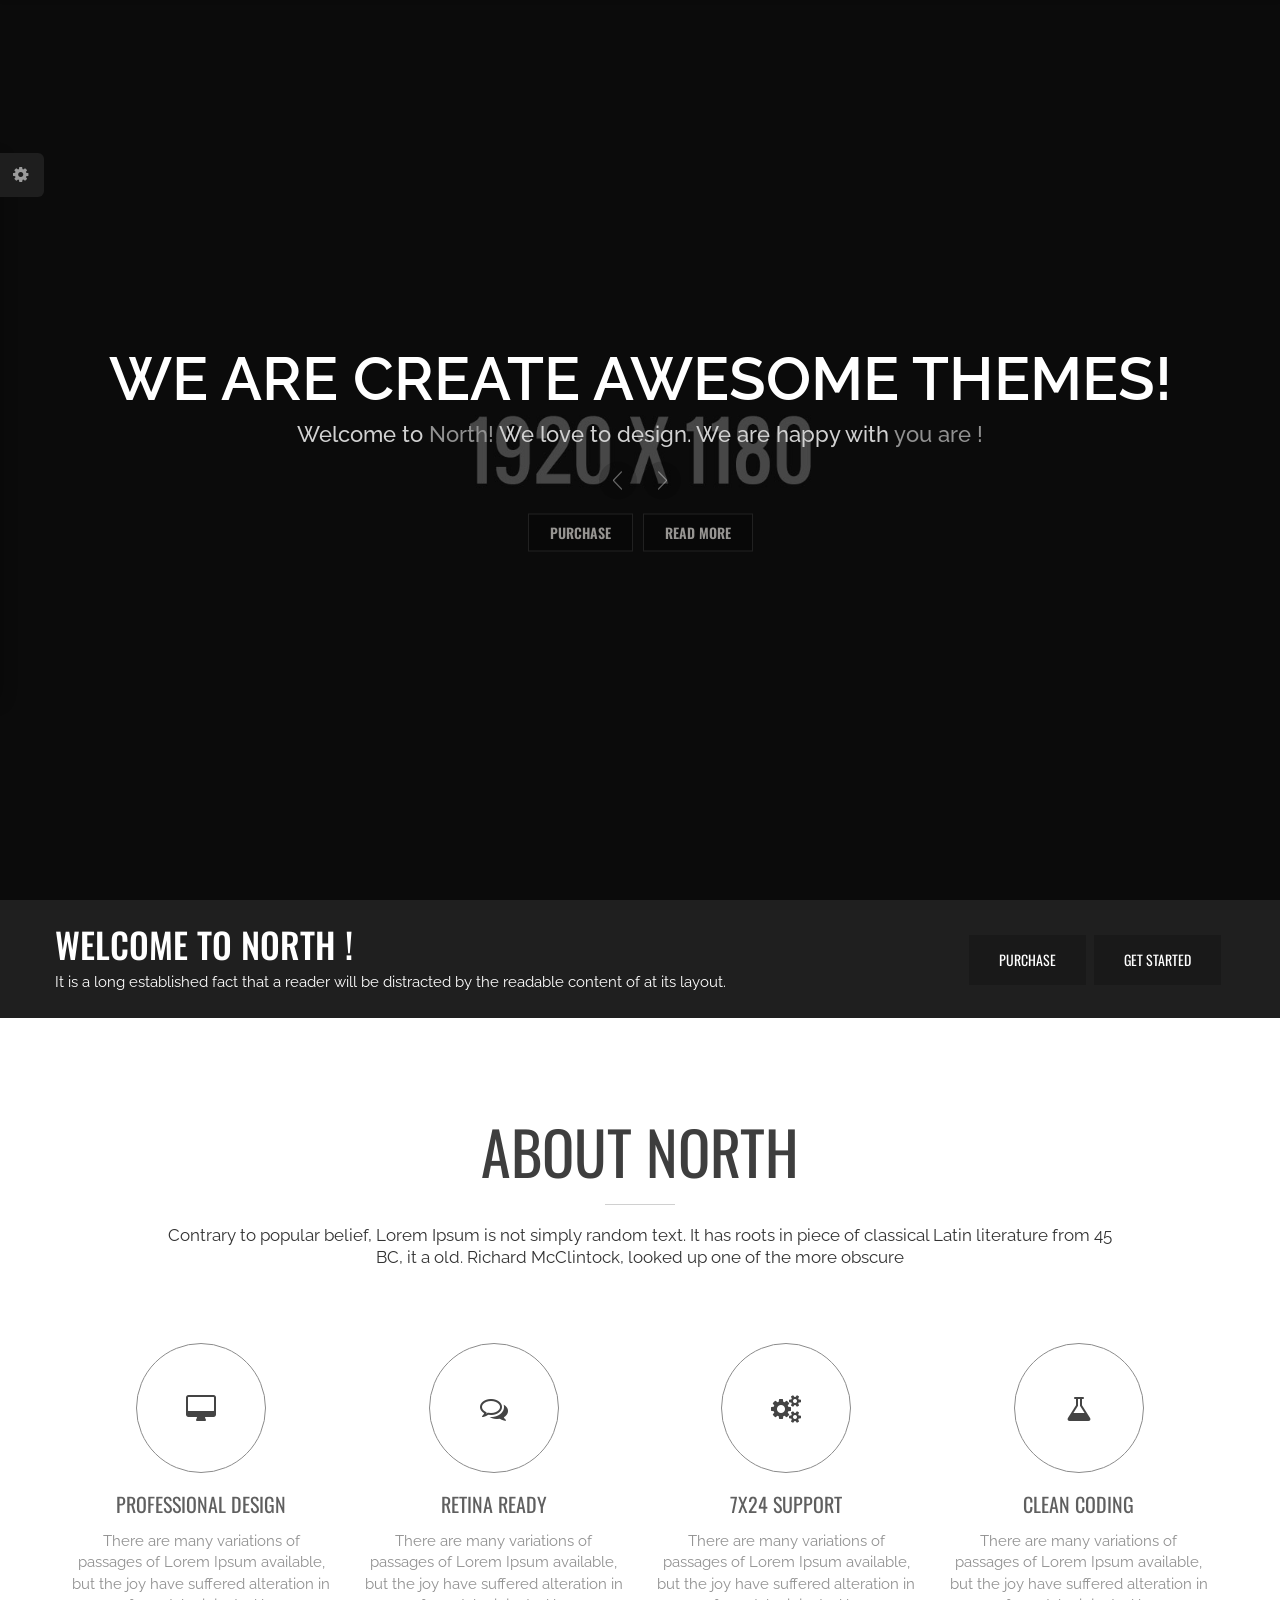
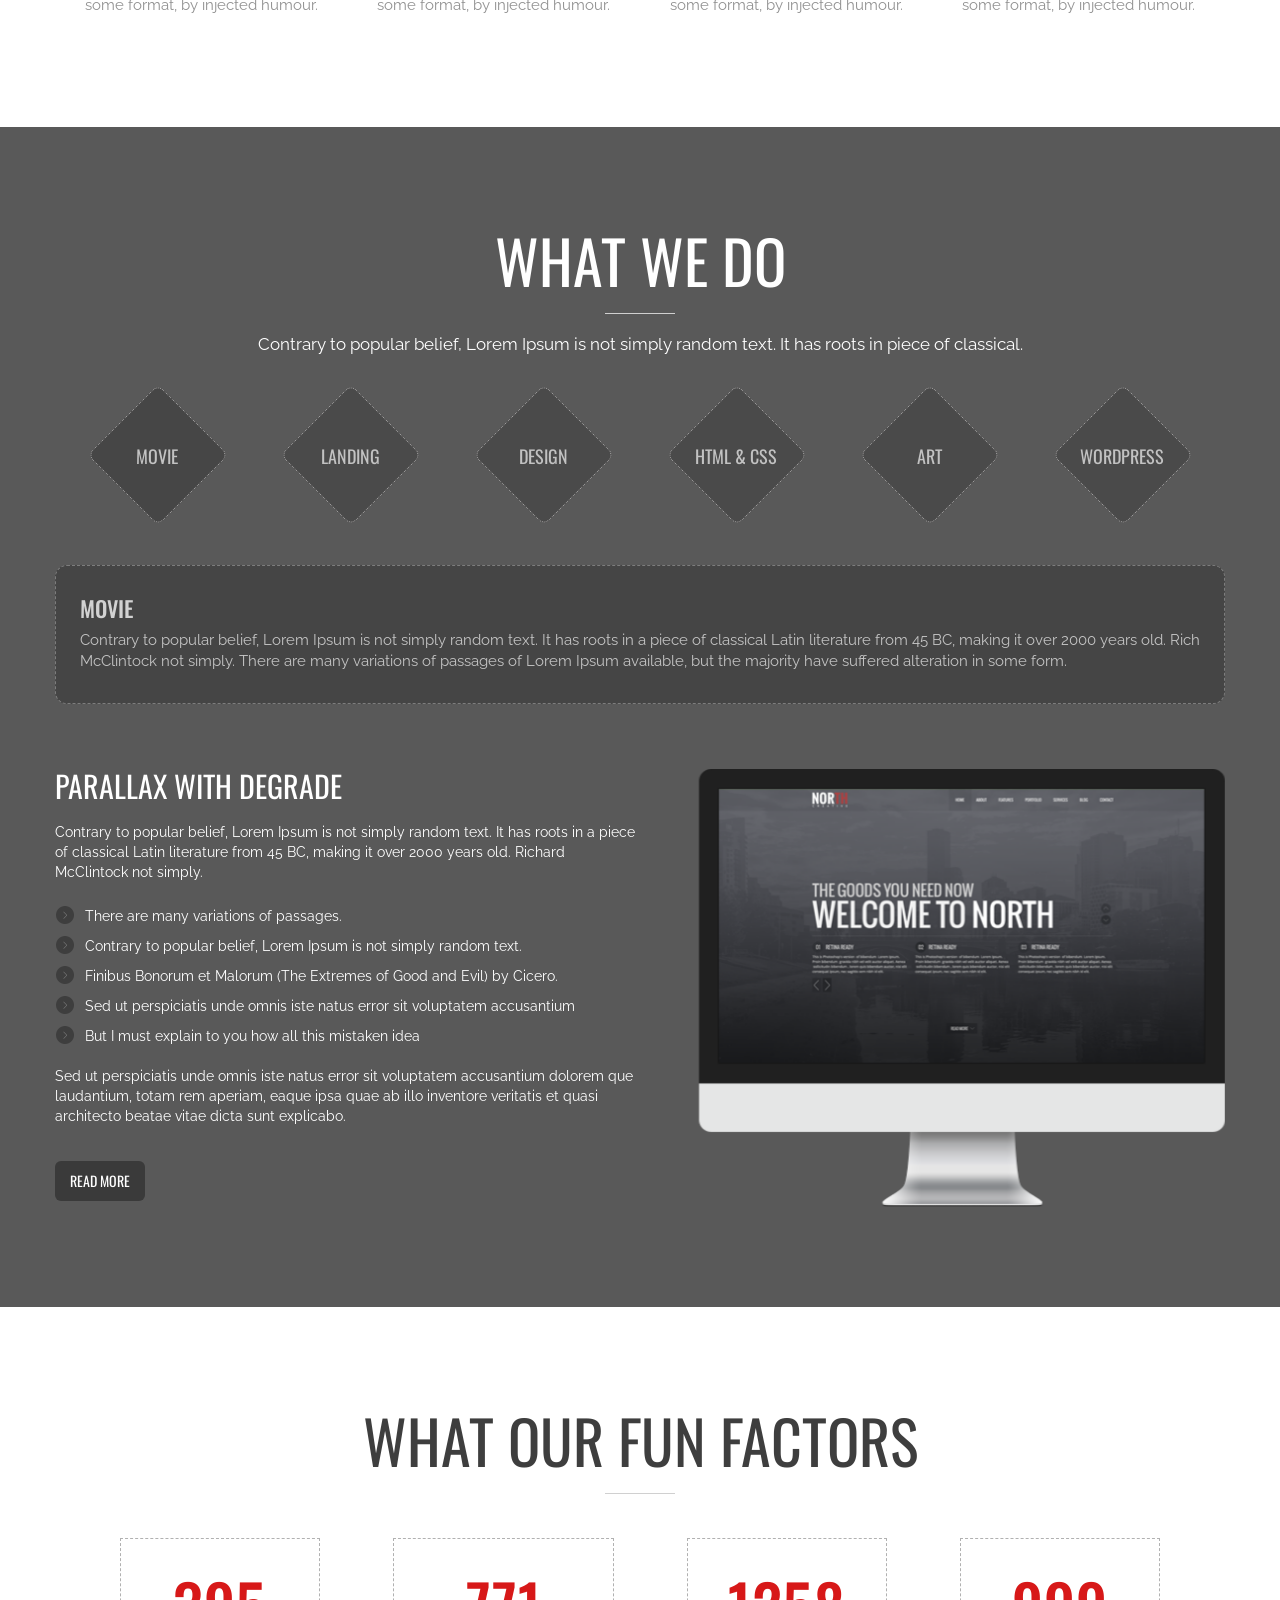
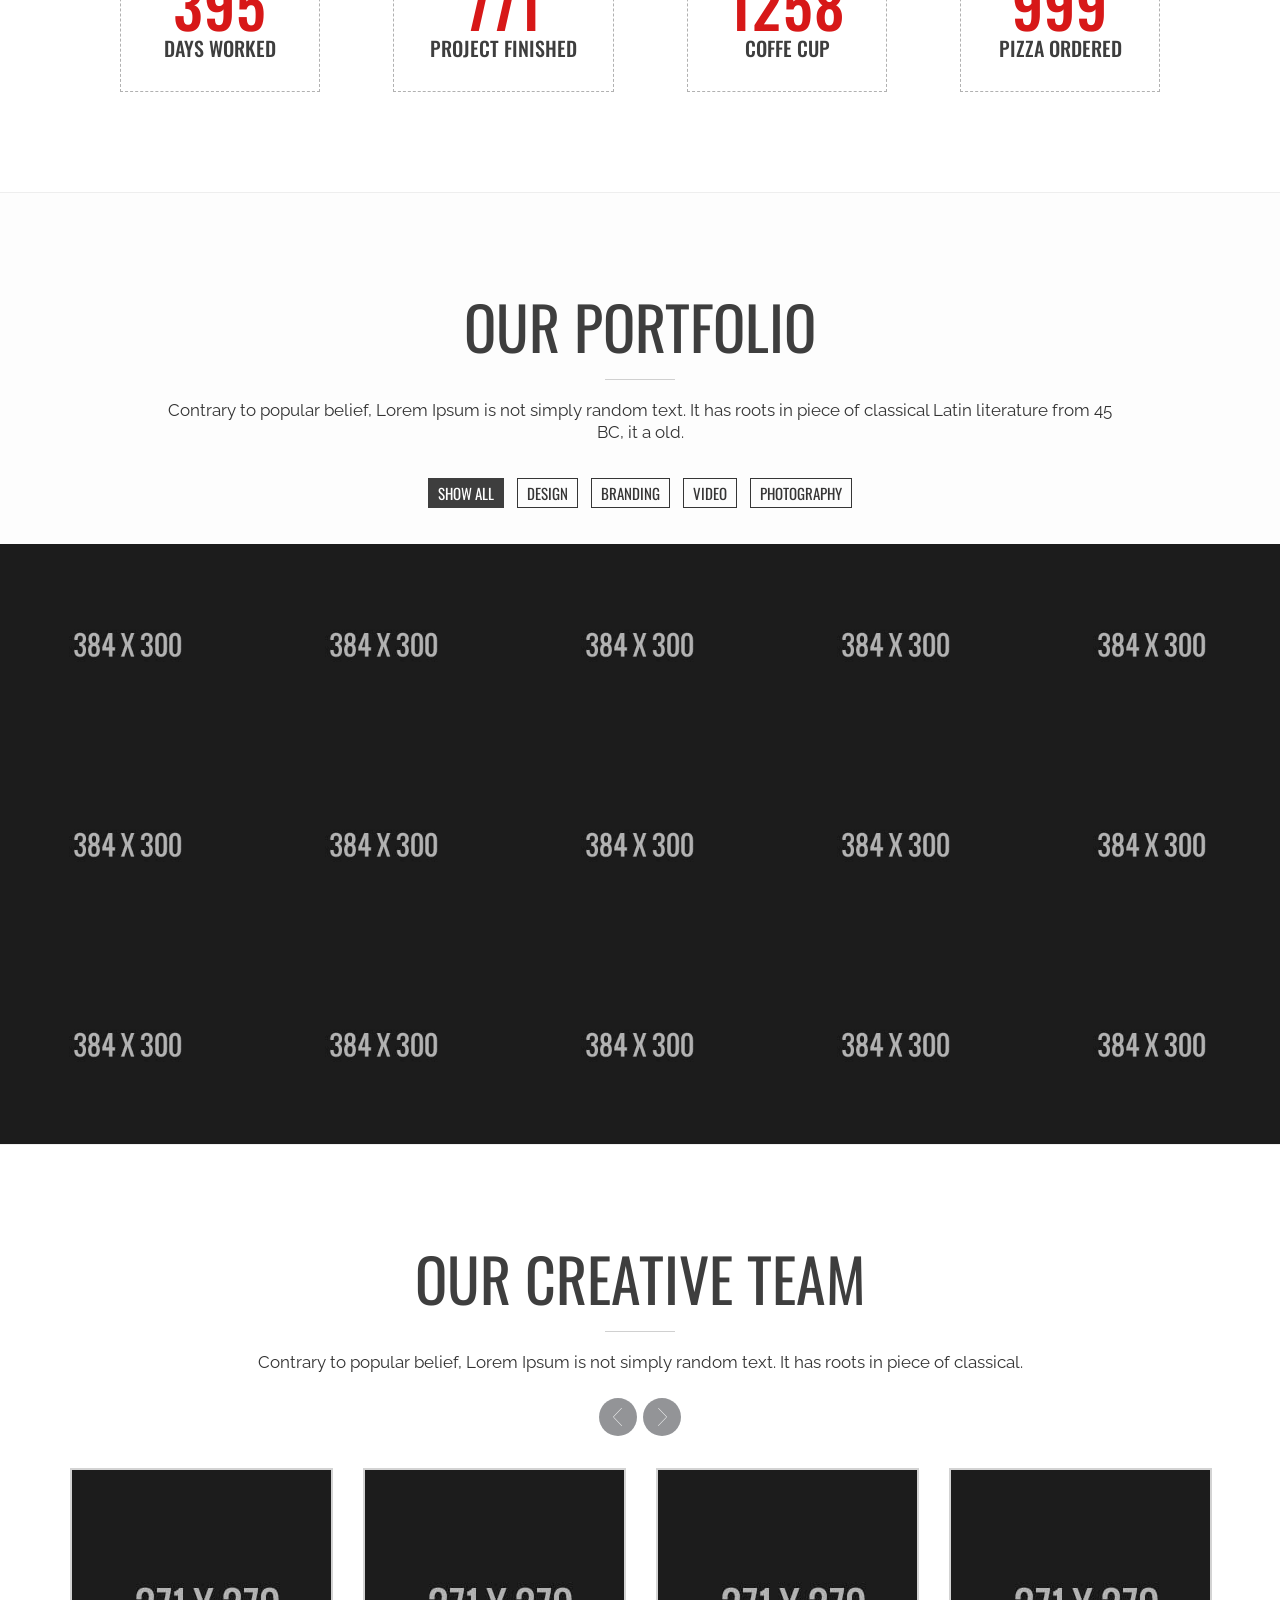
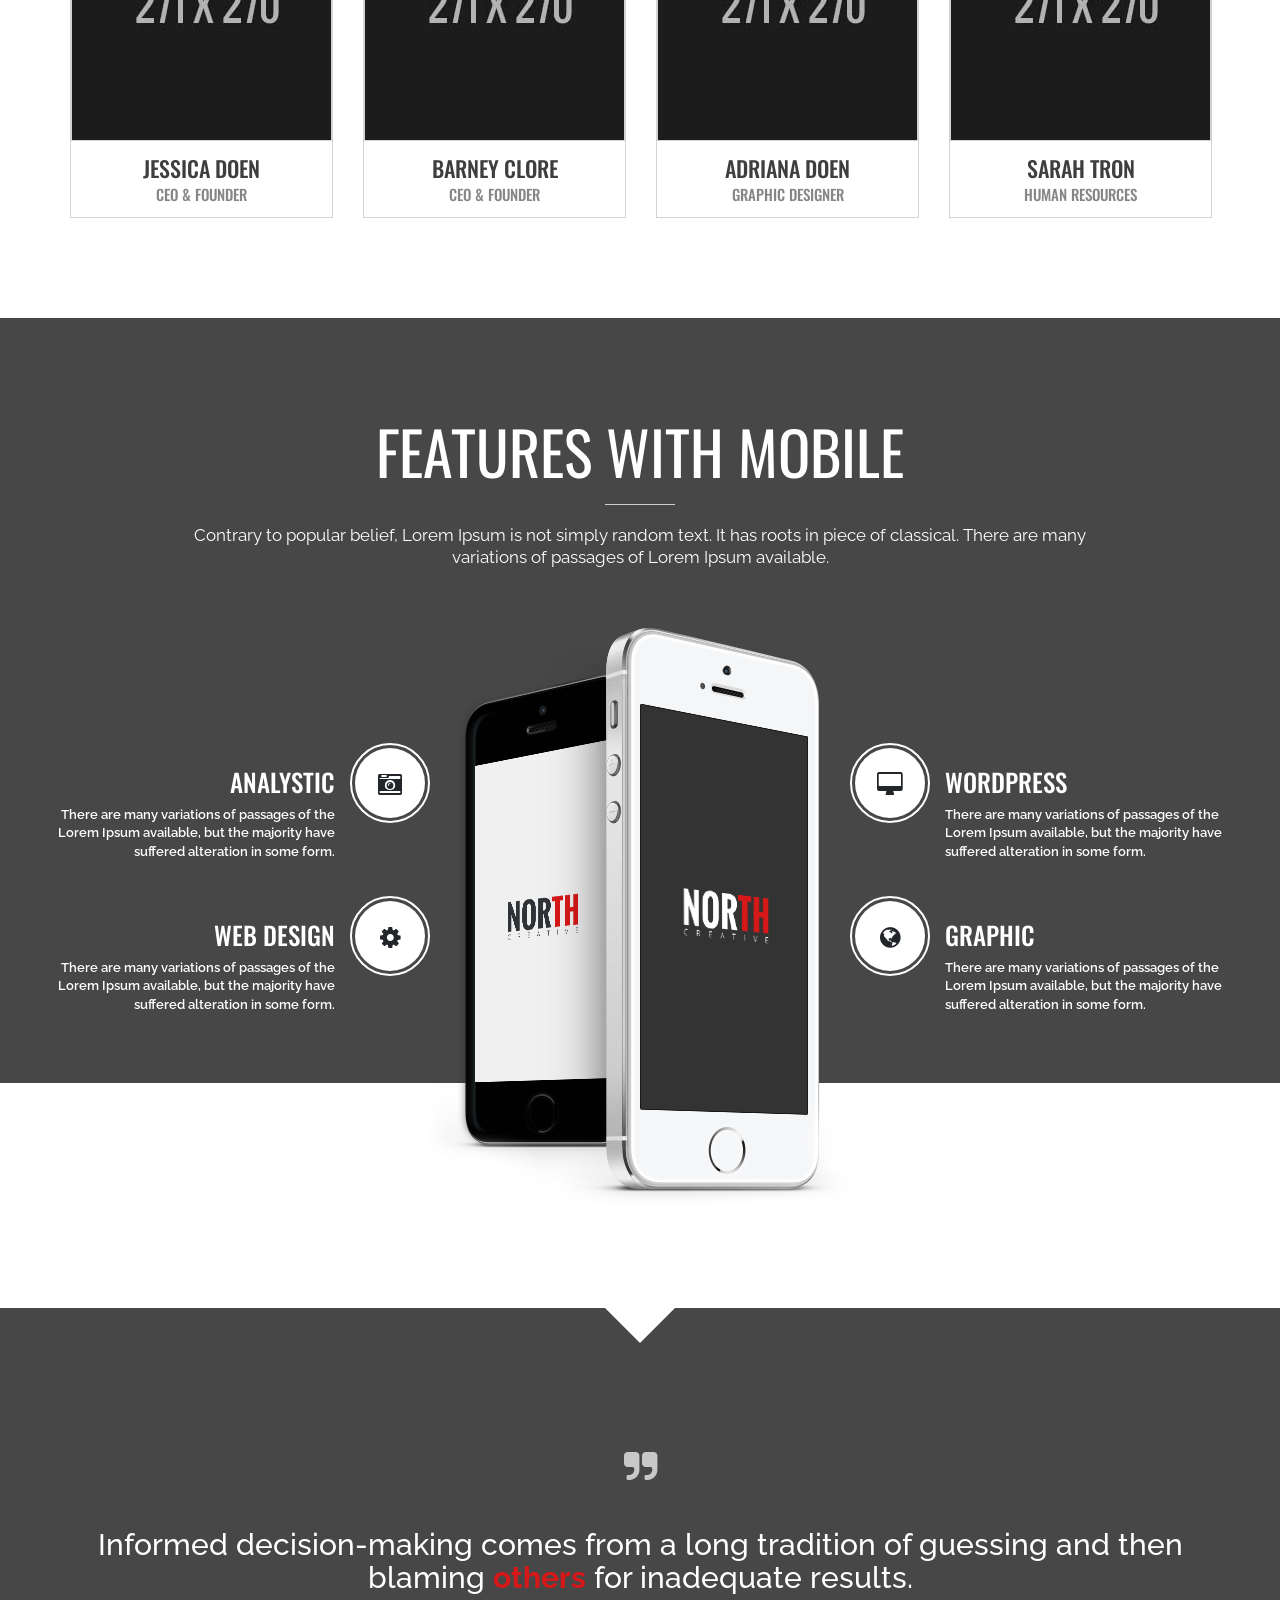
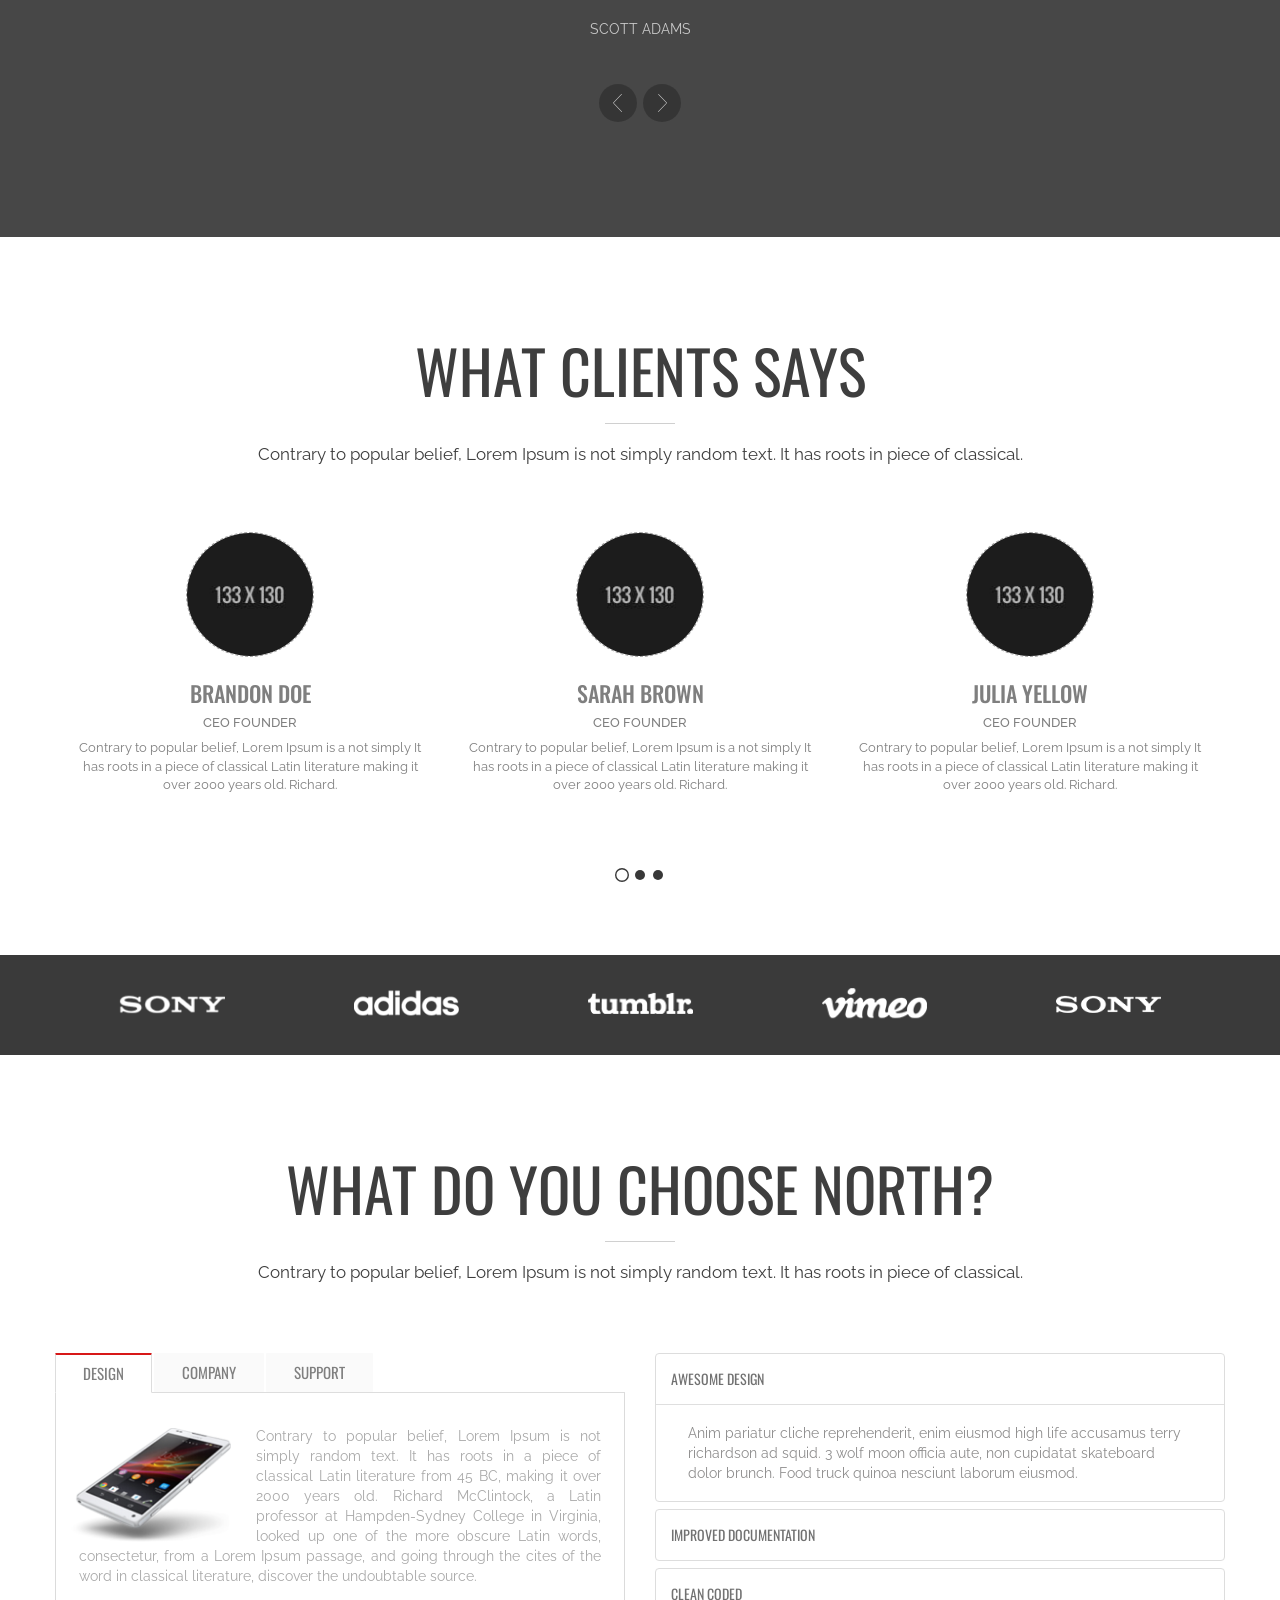
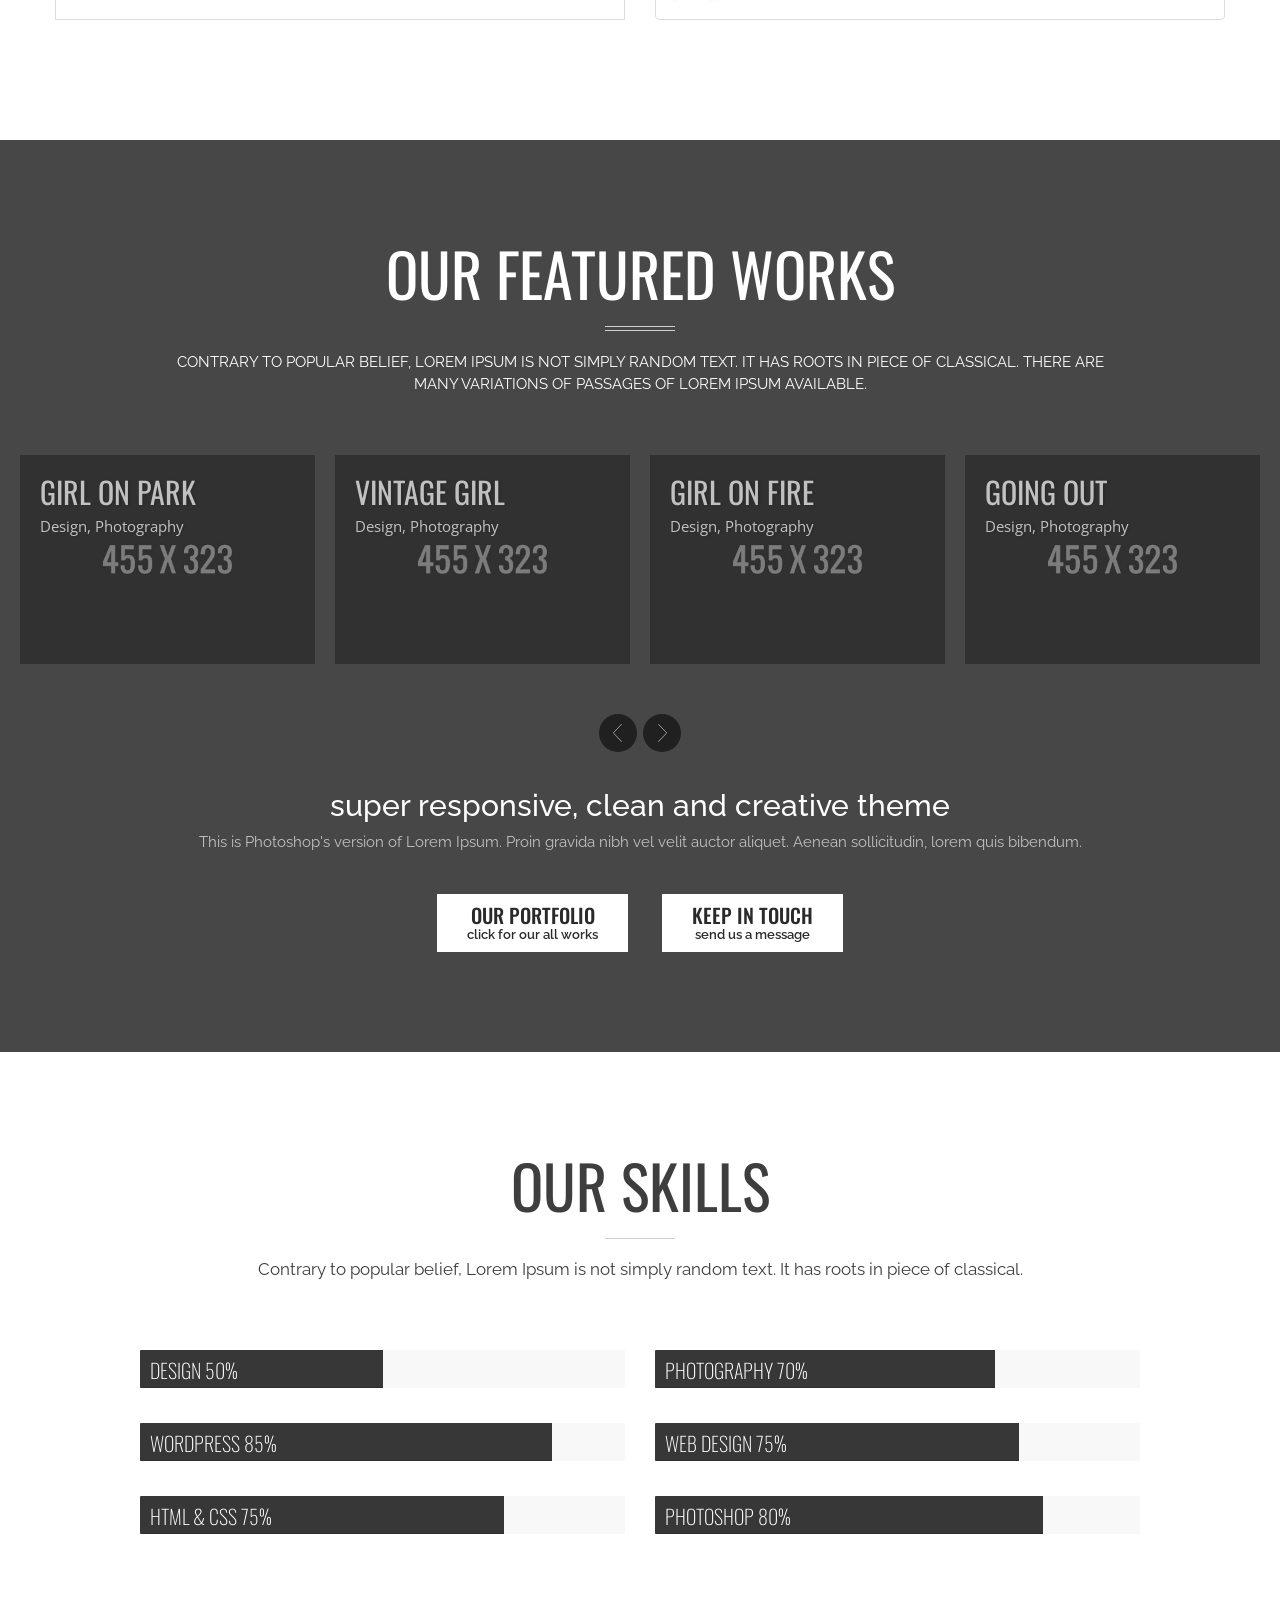
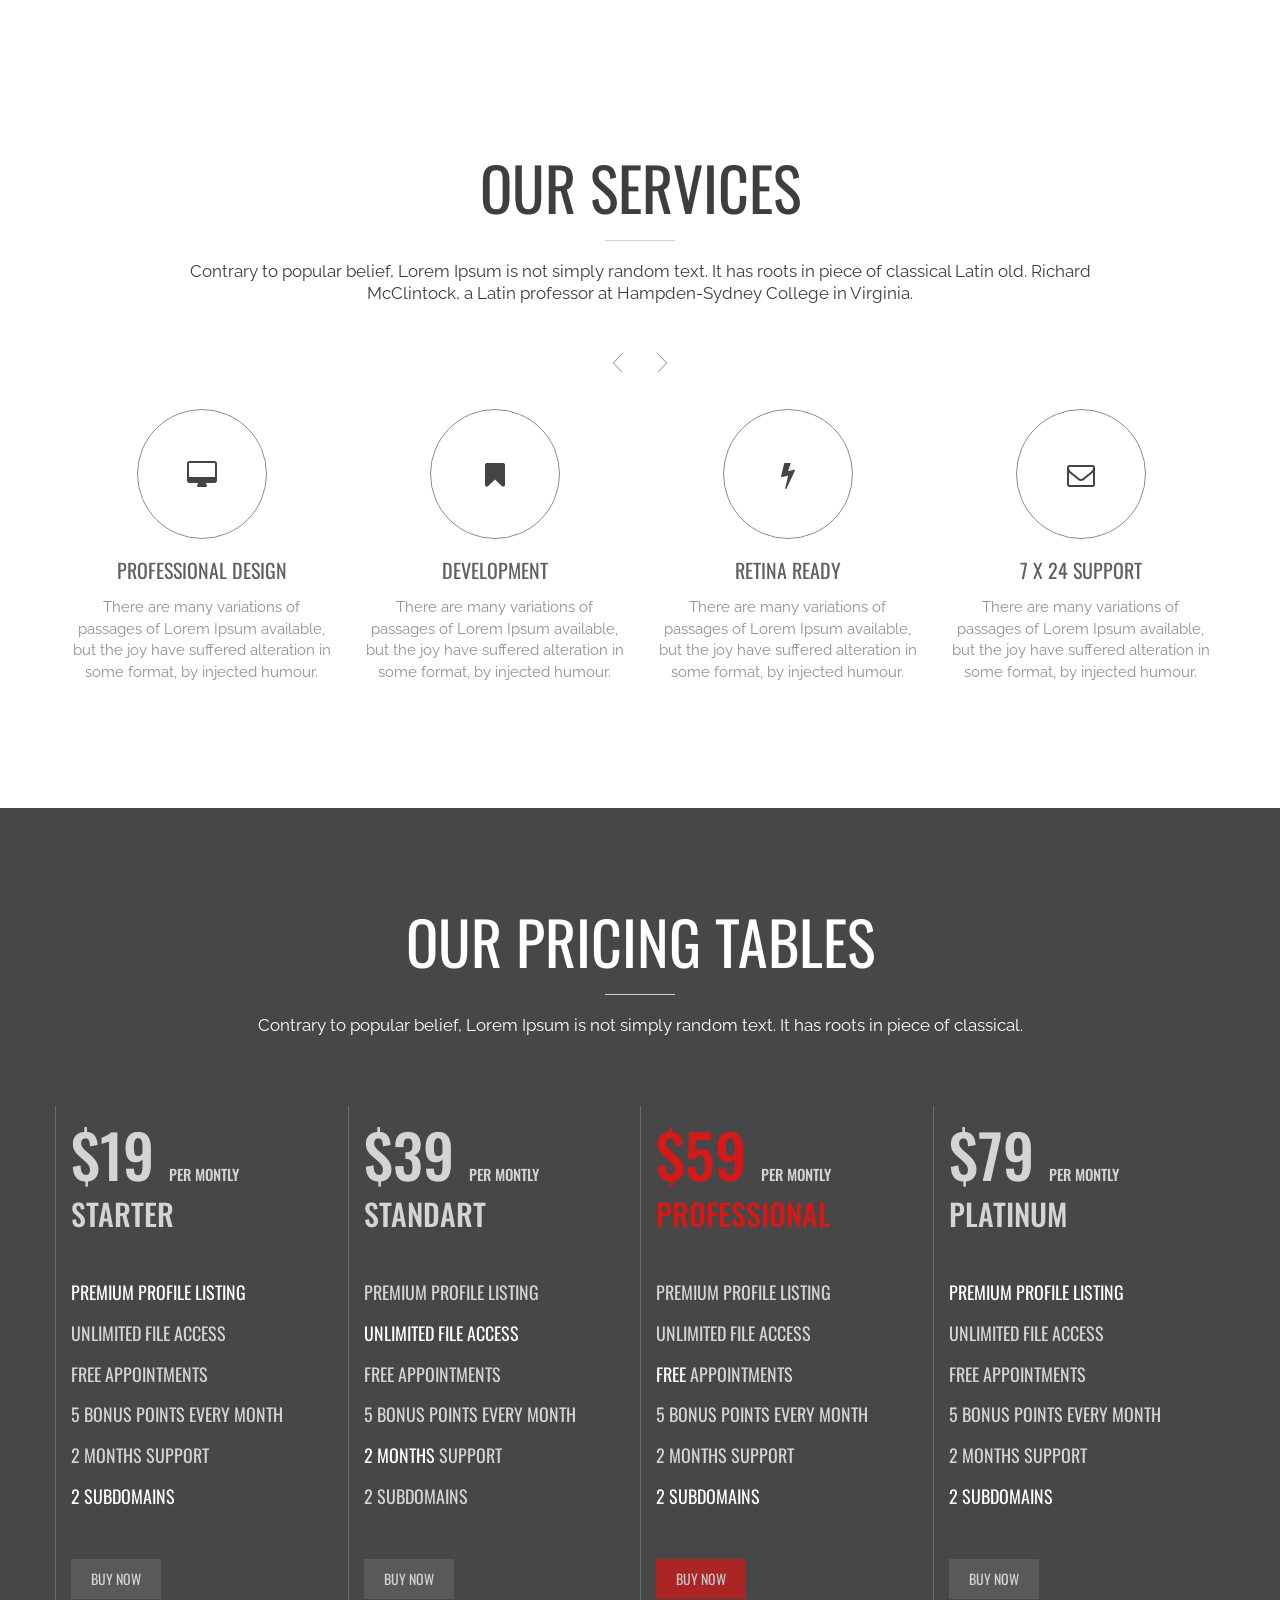
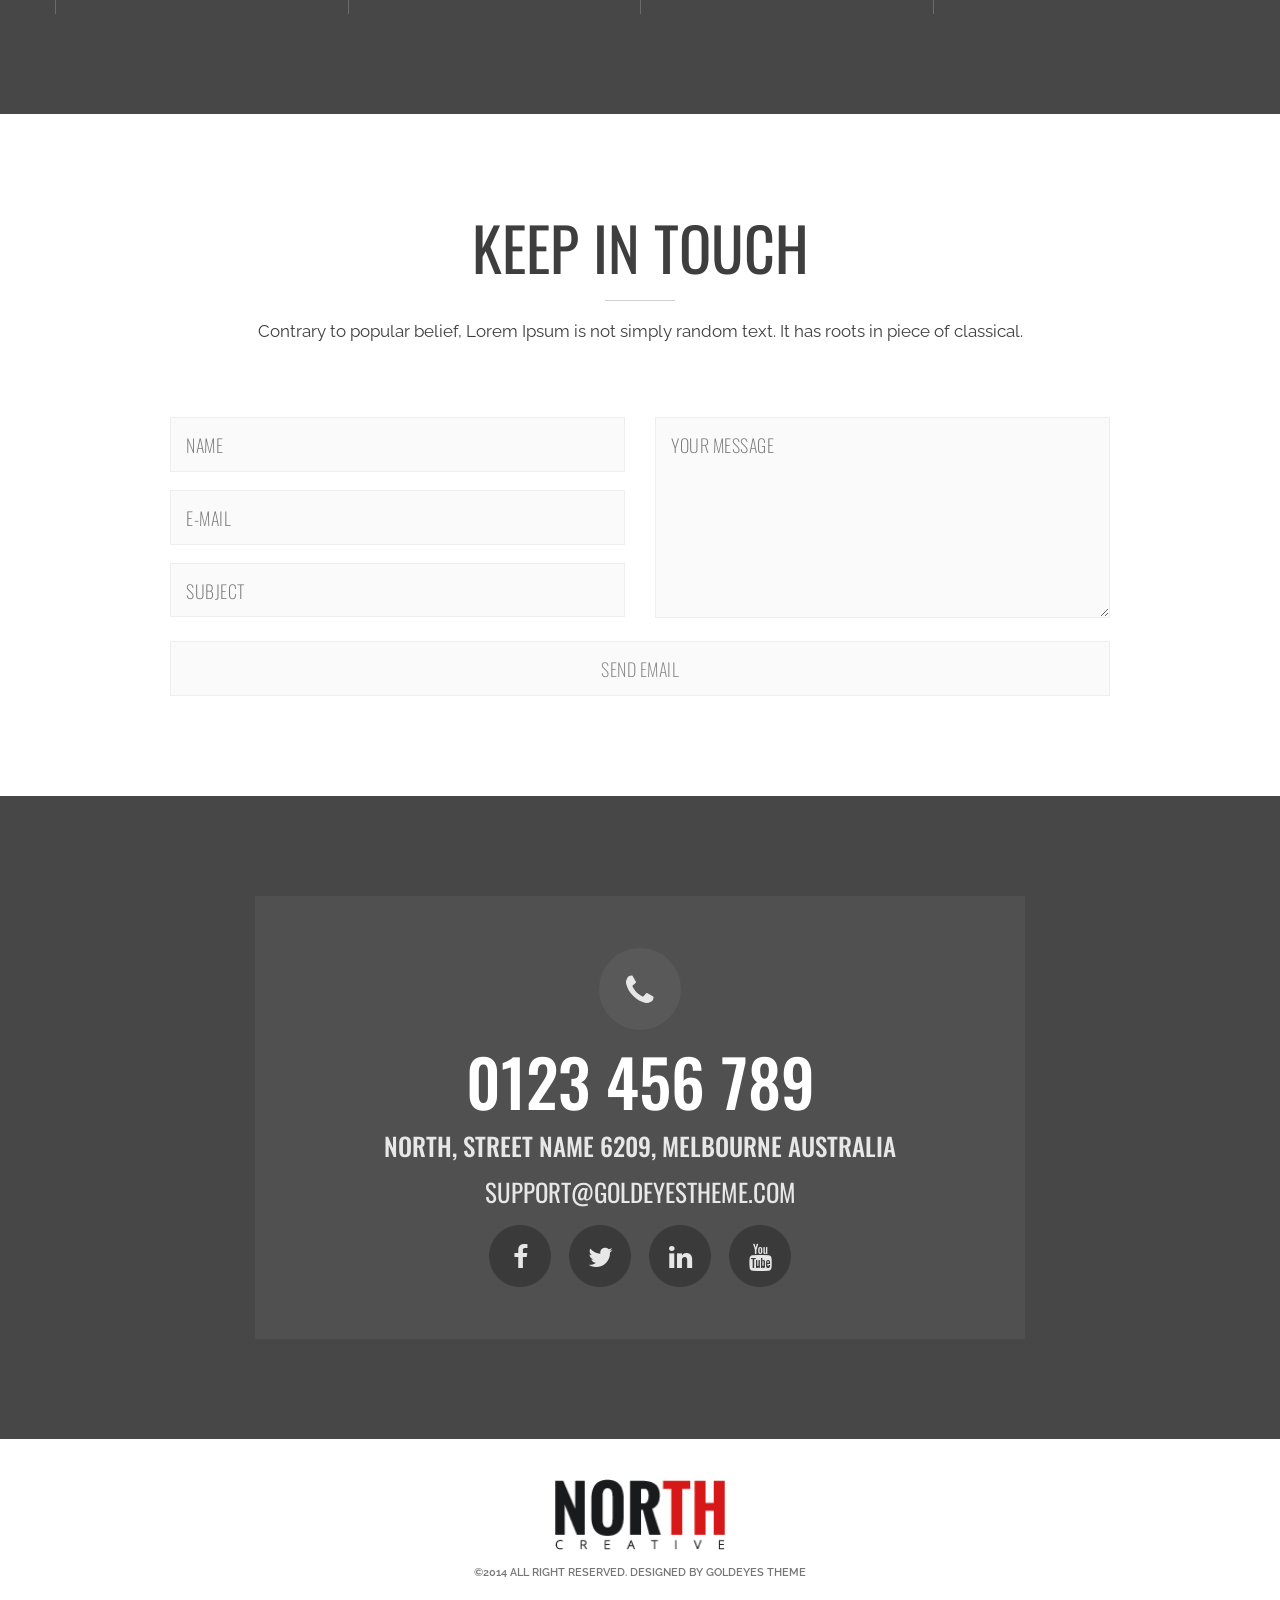
<file: site_new_static/index5.html>
<!DOCTYPE html>
<html lang="en" xmlns="http://www.w3.org/1999/xhtml">
<head>

    <meta charset="utf-8" />
    <title>NORTH OnePage HTML Theme</title>
    <meta name="description" content="" />
    <meta name="viewport" content="width=device-width, initial-scale=1.0, maximum-scale=1.0" />
    <!--Favicon -->
	<link rel="icon" type="image/png" href="images/favicon.png" />
		
	<!-- CSS Files -->

	<link rel="stylesheet" href="css/reset.css" />
	<link rel="stylesheet" href="css/animate.min.css" />
	<link rel="stylesheet" href="css/bootstrap.min.css" />
	<link rel="stylesheet" href="css/font-awesome.min.css" />
	<link rel="stylesheet" href="css/owl.carousel.css" />
	<link rel="stylesheet" href="css/socials.css" />
	<link rel="stylesheet" href="css/player/YTPlayer.css" />
	<link rel="stylesheet" href="css/magnific-popup.css" />
	<link rel="stylesheet" href="css/prettyPhoto.css" />
	<!-- Page Styles -->
	<link rel="stylesheet" href="css/style.css" />
	<link rel="stylesheet" href="css/responsive.css" />
	<!-- End Page Styles -->

	<!-- Page Layout Color, night or dark -->
	<link id="changeable_tone" rel="stylesheet" href="css/dark.css" />
	<!-- End Page Layout Color -->

	<!-- Page Elements Color -->
	<link id="changeable_color" rel="stylesheet" href="css/colors/red.css" />
	<!-- End Page Elements Color -->

	<!-- Theme Panel -->
	<link rel="stylesheet" href="theme_panel/theme_panel.css" />
	<!-- End Theme Panel -->

	<!-- End CSS Files -->
 
</head>

<body class="parallax">

	<!-- Page Loader -->
	<section id="pageloader" class="white-bg">
		<div class="outter dark-border">
			<div class="mid dark-border"></div>
		</div>
	</section>

	<!-- Navigation -->
	<nav id="navigation" class="first-nav white-nav nav-from-top">
		<!-- Navigation Inner -->
		<div class="nav-inner">
			<div class="logo">
				<!-- Navigation Logo Link -->
				<a href="#home" class="scroll">
					<!-- Your Logo -->
					<img src="images/logo-dark.png" class="site_logo" alt="North Logo"/>
				</a>
			</div>
			<!-- Mobile Menu Button -->
			<a class="mobile-nav-button colored"><i class="fa fa-bars"></i></a>
			<!-- Navigation Menu -->
			<div class="nav-menu clearfix semibold">
				<ul class="nav uppercase oswald">
					<li><a href="#home" class="scroll">home</a></li>
					<li><a href="#about" class="scroll">about us</a></li>
					<li><a href="#portfolio" class="scroll">works</a></li>
					<li><a href="#team" class="scroll">team</a></li>
					<li><a href="#features" class="scroll">features</a></li>
					<li><a href="#services" class="scroll">services</a></li>
					<li><a href="#prices" class="scroll">prices</a></li>
					<li class="dropdown-toggle nav-toggle" ><a class="scroll">extras<b data-toggle="dropdown"></b></a>
						<!-- DropDown Menu -->
						<ul class="dropdown-menu uppercase gray-border clearfix">
							<li><a href="elements.html" class="ex-link">Elements</a></li>
							<li><a href="portfolio.html" class="ex-link">Single Portfolio</a></li>
							<li><a href="projects/project_01.html" class="ex-link">Project Style 1</a></li>
							<li><a href="projects/project_02.html" class="ex-link">Project Style 2</a></li>
							<li><a href="projects/project_03.html" class="ex-link">Project Style 3</a></li>
							<li><a href="blog/blog.html" class="ex-link">Blog Full Width</a></li>
							<li><a href="blog/blog_01.html" class="ex-link">Blog With Right Sidebar</a></li>
							<li><a href="blog/blog_02.html" class="ex-link">Blog With left Sidebar</a></li>
							<li><a href="blog/single_blog.html" class="ex-link">Blog Single</a></li>
						</ul>
						<!-- End DropDown Menu -->
					</li>
					<li><a href="#contact" class="scroll">contact</a></li>
				</ul>
			</div><!-- End Navigation Menu -->
		</div><!-- End Navigation Inner -->
	</nav><!-- End Navigation -->




	<!-- Home -->
	<section id="home" class="container relative">

		<!-- Ful Screen Home -->
		<div id="fullscreen" class="image-bg soft-black-bg"></div>
		<!-- End Ful Screen Home -->

		<!-- Home Elements v2 -->
		<div class="home-elements">
			<!-- Home Inner -->
			<div class="home-inner v2 t-center">
				
				<!-- Home Text Slider -->
				<div class="home-text-slider relative">
					<div class="text-slider clearfix">
						<!-- Home Text Slides -->
						<ul class="home-texts clearfix t-center semibold">
							<li class="slide white uppercase">we are create awesome themes!</li>
							<li class="slide white uppercase">We are creative designers</li>
							<li class="slide white uppercase">we love to designing</li>
						</ul>
						<!-- End Home Text Slides -->
						<!-- Home Fixed Text -->
				<h1 class="home-fixed-text t-center">Welcome to <span class="gray-tone">North!</span> We love to design. We are happy with <span class="gray-tone">you are !</span></h1>
					</div>
				</div>
				<!-- End Home Text Slider -->

				<!-- Home Button -->
				<a href="#" target="_blank" class="home-button-1 uppercase oswald semibold gray">
					purchase
				</a>

				<!-- Home Button -->
				<a href="#about" class="scroll home-button-1 uppercase oswald semibold gray">
					read more
				</a>
			</div><!-- End Home Inner -->
		</div><!-- End Home Elements -->
	</section><!-- End Home Section -->




	<!-- Page Content -->
	<section class="page-content">
		<!-- Inner -->
		<div class="page-content-inner clearfix">

			<!-- Content Left -->
			<div class="content-left white">
				<!-- Header -->
				<h1 class="content-head oswald uppercase">
					welcome to north ! 
				</h1>
				<!-- Description -->
				<p class="content-text">
					It is a long established fact that a reader will be distracted by the readable content of at its layout. 
				</p>

			</div>
			<!-- End Content Left -->

			<!-- Content Right -->
			<div class="content-right white">
				
				<!-- Button One -->
				<a href="#" target="_blank" class="page-content-button oswald uppercase white">
					Purchase
				</a>

				<!-- Button One -->
				<a href="#about" class="page-content-button oswald uppercase white scroll">
					get started
				</a>

			</div>
			<!-- End Content Right -->

		</div><!-- End Inner -->
	</section><!-- End Page Content -->




	<!-- About Section -->
	<section id="about" class="container">
		<!-- About Inner -->
		<div class="inner about">
			<!-- Header -->
			<h1 class="header uppercase dark oswald animated" data-animation="fadeIn" data-animation-delay="100">
				about north
			</h1>
			<!-- Header Strip(s) -->
			<div class="header-strips-one animated" data-animation="fadeIn" data-animation-delay="100"></div>
			<!-- Header Description -->
			<h2 class="description normal animated" data-animation="fadeIn" data-animation-delay="100">
				Contrary to popular belief, Lorem Ipsum is not simply random text. It has roots in piece of classical Latin literature from 45 BC, it a old. Richard McClintock, looked up one of the more obscure
			</h2>

			<!-- About Boxes -->
			<div class="about-boxes clearfix t-center">

				<!-- About Box -->
				<div class="col-xs-3 about-box animated" data-animation="fadeIn" data-animation-delay="300">

					<!-- About Icon -->
					<a class="about-icon">
						<i class="fa fa-desktop"></i>
					</a>

					<!-- About Box Header -->
					<h3 class="uppercase normal oswald">
						professional design
					</h3>

					<!-- About Box Description -->
					<p class="normal">
						There are many variations of passages of Lorem Ipsum available, but the joy have suffered alteration in some format, by injected humour.
					</p>

				</div>
				<!-- End About Box -->

				<!-- About Box -->
				<div class="col-xs-3 about-box animated" data-animation="fadeIn" data-animation-delay="500">

					<!-- About Icon -->
					<a class="about-icon">
						<i class="fa fa-comments-o"></i>
					</a>

					<!-- About Box Header -->
					<h3 class="uppercase normal oswald">
						retina ready
					</h3>

					<!-- About Box Description -->
					<p class="normal">
						There are many variations of passages of Lorem Ipsum available, but the joy have suffered alteration in some format, by injected humour.
					</p>

				</div>
				<!-- End About Box -->

				<!-- About Box -->
				<div class="col-xs-3 about-box animated" data-animation="fadeIn" data-animation-delay="700">

					<!-- About Icon -->
					<a class="about-icon">
						<i class="fa fa-gears"></i>
					</a>

					<!-- About Box Header -->
					<h3 class="uppercase normal oswald">
						7x24 support
					</h3>

					<!-- About Box Description -->
					<p class="normal">
						There are many variations of passages of Lorem Ipsum available, but the joy have suffered alteration in some format, by injected humour.
					</p>

				</div>
				<!-- End About Box -->

				<!-- About Box -->
				<div class="col-xs-3 about-box animated" data-animation="fadeIn" data-animation-delay="900">

					<!-- About Icon -->
					<a class="about-icon">
						<i class="fa fa-flask"></i>
					</a>

					<!-- About Box Header -->
					<h3 class="uppercase normal oswald">
						clean coding
					</h3>

					<!-- About Box Description -->
					<p class="normal">
						There are many variations of passages of Lorem Ipsum available, but the joy have suffered alteration in some format, by injected humour.
					</p>

				</div>
				<!-- End About Box -->

			</div><!-- End About Boxes -->
		</div><!-- End About Inner -->
	</section><!-- About Section -->






	<!-- What We Do Section -->
	<section id="what-we-do" class="container soft-bg parallax1">
		<!-- What We Do Inner -->
		<div class="inner what-we-do">
			<!-- Header -->
			<h1 class="header white uppercase dark oswald">
				what we do
			</h1>
			<!-- Header Strip(s) -->
			<div class="header-strips-one"></div>
			<!-- Header Description -->
			<h2 class="description white">
				Contrary to popular belief, Lorem Ipsum is not simply random text. It has roots in piece of classical.
			</h2>

			<div class="fullwidth relative t-center">
				<!-- Filters -->
				<div id="w-options" class="filter-menu fullwidth">
					<ul id="w-filters" class="w-option-set relative normal oswald uppercase" data-option-key="filter">
						<li class="animated" data-animation="flipInY" data-animation-delay="100"><a class="soft-bg-icons selected" href="#filter" data-option-value=".movie"><span>movie</span></a></li>
						<li class="animated" data-animation="flipInY" data-animation-delay="300"><a class="soft-bg-icons" href="#filter" data-option-value=".landing"><span>landing</span></a></li>
						<li class="animated" data-animation="flipInY" data-animation-delay="500"><a class="soft-bg-icons" href="#filter" data-option-value=".design"><span>design</span></a></li>
						<li class="animated" data-animation="flipInY" data-animation-delay="700"><a class="soft-bg-icons" href="#filter" data-option-value=".html"><span>html & css</span></a></li>
						<li class="animated" data-animation="flipInY" data-animation-delay="900"><a class="soft-bg-icons" href="#filter" data-option-value=".art"><span>art</span></a></li>
						<li class="animated" data-animation="flipInY" data-animation-delay="1100"><a class="soft-bg-icons" href="#filter" data-option-value=".wordpress"><span>wordpress</span></a></li>
					</ul>
				</div>

				<!-- Items -->
				<div class="w-items t-left">

					<!-- Item -->
					<div class="w-item white movie">
						<!-- Item Header -->
						<h1 class="oswald uppercase">
							Movie
						</h1>
						<!-- Item Description -->
						<p class="normal">
							Contrary to popular belief, Lorem Ipsum is not simply random text. It has roots in a piece of classical Latin literature from 45 BC, making it over 2000 years old. Rich McClintock not simply. There are many variations of passages of Lorem Ipsum available, but the majority have suffered alteration in some form.
						</p>
					</div>
					<!-- End Item -->

					<!-- Item -->
					<div class="w-item white landing">
						<!-- Item Header -->
						<h1 class="oswald uppercase">
							Landing
						</h1>
						<!-- Item Description -->
						<p class="normal">
							There are many variations of passages of Lorem Ipsum available, but the majority have suffered alteration in some form, by injected humour, or randomised words which don't look even snormally believable. If you are going to use a passage of Lorem Ipsum, you need to be sure there isn't anything embarrassing hidden in the middle of text. All the Lorem Ipsum generators on the Internet tend to repeat predefined chunks as necessary, making this the first true generator on the Internet. It uses a dictionary of over 200 Latin words, combined with a handful of model sentence structures, to generate Lorem Ipsum which looks reasonable. The generated Lorem Ipsum is therefore always free from repetition, injected humour, or non-characteristic words etc.
						</p>
					</div>
					<!-- End Item -->

					<!-- Item -->
					<div class="w-item white design">
						<!-- Item Header -->
						<h1 class="oswald uppercase">
							Design
						</h1>
						<!-- Item Description -->
						<p class="normal">
							It is a long established fact that a reader will be distracted by the readable content of a page when looking at its layout. The point of using Lorem Ipsum is that it has a more-or-less normal distribution of letters, as opposed to using 'Content here, content here', making it look like readable English.
						</p>
					</div>
					<!-- End Item -->

					<!-- Item -->
					<div class="w-item white html">
						<!-- Item Header -->
						<h1 class="oswald uppercase">
							html & css
						</h1>
						<!-- Item Description -->
						<p class="normal">
							Lorem Ipsum is simply dummy text of the printing and typesetting industry. Lorem Ipsum has been the industry's standard dummy text ever since the 1500s, when an unknown printer took a galley of type and scrambled it to make a type specimen book. It has survived not only five centuries, but also the leap into electronic typesetting, 
						</p>
					</div>
					<!-- End Item -->

					<!-- Item -->
					<div class="w-item white art">
						<!-- Item Header -->
						<h1 class="oswald uppercase">
							Art
						</h1>
						<!-- Item Description -->
						<p class="normal">
							Lorem ipsum dolor sit amet, consectetur adipisicing elit, sed do eiusmod tempor incididunt ut labore et dolore magna aliqua. Ut enim ad minim veniam, quis nostrud exercitation ullamco laboris nisi ut aliquip ex ea commodo consequat. Duis aute irure dolor in reprehenderit in voluptate velit esse cillum dolore eu fugiat nulla pariatur. Excepteur sint occaecat cupidatat non proident, sunt in culpa qui officia deserunt mollit anim id est laborum
						</p>
					</div>
					<!-- End Item -->

					<!-- Item -->
					<div class="w-item white wordpress">
						<!-- Item Header -->
						<h1 class="oswald uppercase">
							Wordpress
						</h1>
						<!-- Item Description -->
						<p class="normal">
							Contrary to popular belief, Lorem Ipsum is not simply random text. It has roots in a piece of classical Latin literature from 45 BC, making it over 2000 years old. Rich McClintock not simply. There are many variations of passages of Lorem Ipsum available, but the majority have suffered alteration in some form.
						</p>
					</div>
					<!-- End Item -->

				</div><!-- End Items -->

				<!-- What We Do Second Area -->
				<div class="w-second-area fullwidth clearfix">
					<!-- Left -->
					<div class="col-xs-6 w-left t-left no-padding animated" data-animation="fadeInLeft" data-animation-delay="0">
						<!-- Mini Header -->
						<h1 class="mini-header uppercase oswald white normal no-margin">
							parallax with degrade
						</h1>

						<!-- Description -->
						<p class="white normal">
							Contrary to popular belief, Lorem Ipsum is not simply random text. It has roots in a piece of classical Latin literature from 45 BC, making it over 2000 years old. Richard McClintock not simply.
						</p>

						<!-- List Area -->
						<ul class="w-descs white normal">

							<!-- List -->
							<li>
								<!-- Icon -->
								<i class="list"></i>
								<!-- Description -->
								There are many variations of passages.
							</li>

							<!-- List -->
							<li>
								<!-- Icon -->
								<i class="list"></i>
								<!-- Description -->
								Contrary to popular belief, Lorem Ipsum is not simply random text.
							</li>

							<!-- List -->
							<li>
								<!-- Icon -->
								<i class="list"></i>
								<!-- Description -->
								Finibus Bonorum et Malorum (The Extremes of Good and Evil) by Cicero.
							</li>

							<!-- List -->
							<li>
								<!-- Icon -->
								<i class="list"></i>
								<!-- Description -->
								Sed ut perspiciatis unde omnis iste natus error sit voluptatem accusantium
							</li>

							<!-- List -->
							<li>
								<!-- Icon -->
								<i class="list"></i>
								<!-- Description -->
								But I must explain to you how all this mistaken idea
							</li>
							
						</ul>
						<!-- End List Area -->

						<!-- Description -->
						<p class="white normal">
							Sed ut perspiciatis unde omnis iste natus error sit voluptatem accusantium dolorem que laudantium, totam rem aperiam, eaque ipsa quae ab illo inventore veritatis et quasi architecto beatae vitae dicta sunt explicabo.
						</p>

						<!-- More Button -->
						<a href="#" target="_blank" class="uppercase normal oswald white dark-bg button">
							read more
						</a>

					</div>
					<!-- End Left -->

					<!-- Right -->
					<div class="col-xs-6 w-right t-right no-padding animated" data-animation="fadeInRight" data-animation-delay="0">
						<!-- Mac Image -->
						<img src="images/mac.png" alt="North Preview"/>
					</div>
					<!-- End Right -->

				</div><!-- End Second Area -->
			</div><!-- End Boxes Area -->
		</div><!-- End What We Do Inner -->
	</section><!-- End What We Do Section -->






	<!-- Facts -->
	<section id="facts">
		<!-- Inner -->
		<div class="inner">
			<!-- Header -->
			<h1 class="header dark uppercase dark oswald">
				what our fun factors
			</h1>
			<!-- Header Strip(s) -->
			<div class="header-strips-one"></div>
			<!-- Facts -->
			<div class="facts colored t-center oswald uppercase">

				<!-- Fact -->
				<div class="fact" data-perc="640">
					<!-- Fact Tag -->
					<h1 class="factor"></h1>
					<!-- Fact Name -->
					<h3>
						days worked
					</h3>
				</div>
				<!-- End Fact -->

				<!-- Fact -->
				<div class="fact" data-perc="1250">
					<!-- Fact Tag -->
					<h1 class="factor"></h1>
					<!-- Fact Name -->
					<h3>
						project finished
					</h3>
				</div>
				<!-- End Fact -->

				<!-- Fact -->
				<div class="fact" data-perc="2040">
					<!-- Fact Tag -->
					<h1 class="factor"></h1>
					<!-- Fact Name -->
					<h3>
						coffe cup
					</h3>
				</div>
				<!-- End Fact -->

				<!-- Fact -->
				<div class="fact" data-perc="1620">
					<!-- Fact Tag -->
					<h1 class="factor"></h1>
					<!-- Fact Name -->
					<h3>
						pizza ordered
					</h3>
				</div>
				<!-- End Fact -->

			</div><!-- End Facts -->
		</div><!-- End Inner -->
	</section><!-- End Facts Section -->






	<!-- Portfolio Section -->
	<section id="portfolio" class="container gray-bg">
		<!-- Portfolio Inner -->
		<div class="inner portfolio">
			<!-- Header -->
			<h1 class="header uppercase dark oswald">
				our portfolio
			</h1>
			<!-- Header Strip(s) -->
			<div class="header-strips-one"></div>
			<!-- Header Description -->
			<h2 class="description">
				Contrary to popular belief, Lorem Ipsum is not simply random text. It has roots in piece of classical Latin literature from 45 BC, it a old.
			</h2>
		</div><!-- End Portfolio Inner -->

		<div class="portfolio t-center fullwidth relative">

			<!-- Filters -->
			<div id="options" class="filter-menu fullwidth">
				<ul id="filters" class="option-set relative normal oswald uppercase" data-option-key="filter">
					<li><a href="#filter" data-option-value="*" class="selected">show all</a></li>
					<li><a href="#filter" data-option-value=".design"><span>design</span></a></li>
					<li><a href="#filter" data-option-value=".branding"><span>branding</span></a></li>
					<li><a href="#filter" data-option-value=".video"><span>video</span></a></li>
					<li><a href="#filter" data-option-value=".photography"><span>photography</span></a></li>
				</ul>
			</div>

			<!-- Portfolio Items -->
			<div class="portfolio-items t-center">

				<!-- Item -->
				<div class="item five branding">
					<!-- Item Link -->
					<a href="images/project/02.jpg" data-rel="prettyPhoto[portfolio]" class="work-image">
						<!-- Item Image -->
						<img src="images/portfolio/001.jpg" alt="" />
						<!-- Item Details -->
						<div class="item-details">
							<!-- Item Header -->
							<h1 class="oswald uppercase white">
								Red & Dark
							</h1>
							<!-- Item Strips -->
							<span class="portfolio-strips"></span>
							<!-- Item Description -->
							<p class="oswald uppercase">
								branding
							</p>
						</div>
						<!-- End Item Details -->
					</a>
					<!-- End Item Link -->
				</div>
				<!-- End Item -->


				<!-- Item -->
				<div class="item five video photography">
					<!-- Item Link -->
					<a href="projects/project_01.html" class="work-image ex-link">
						<!-- Item Image -->
						<img src="images/portfolio/002.jpg" alt="" />
						<!-- Item Details -->
						<div class="item-details">
							<!-- Item Header -->
							<h1 class="oswald uppercase white">
								eagle
							</h1>
							<!-- Item Strips -->
							<span class="portfolio-strips"></span>
							<!-- Item Description -->
							<p class="oswald uppercase">
								video, photography
							</p>
						</div>
						<!-- End Item Details -->
					</a>
					<!-- End Item Link -->
				</div>
				<!-- End Item -->


				<!-- Item -->
				<div class="item five design branding">
					<!-- Item Link -->
					<a href="projects/project_02.html" class="work-image ex-link">
						<!-- Item Image -->
						<img src="images/portfolio/003.jpg" alt="" />
						<!-- Item Details -->
						<div class="item-details">
							<!-- Item Header -->
							<h1 class="oswald uppercase white">
								big bang
							</h1>
							<!-- Item Strips -->
							<span class="portfolio-strips"></span>
							<!-- Item Description -->
							<p class="oswald uppercase">
								design, branding
							</p>
						</div>
						<!-- End Item Details -->
					</a>
					<!-- End Item Link -->
				</div>
				<!-- End Item -->


				<!-- Item -->
				<div class="item five design photography">
					<!-- Item Link -->
					<a href="http://vimeo.com/71319358" data-rel="prettyPhoto[portfolio]" class="work-image">
						<!-- Item Image -->
						<img src="images/portfolio/004.jpg" alt="" />
						<!-- Item Details -->
						<div class="item-details">
							<!-- Item Header -->
							<h1 class="oswald uppercase white">
								street
							</h1>
							<!-- Item Strips -->
							<span class="portfolio-strips"></span>
							<!-- Item Description -->
							<p class="oswald uppercase">
								design, photography
							</p>
						</div>
						<!-- End Item Details -->
					</a>
					<!-- End Item Link -->
				</div>
				<!-- End Item -->


				<!-- Item -->
				<div class="item five video branding">
					<!-- Item Link -->
					<a href="images/portfolio/005b.jpg" data-rel="prettyPhoto[portfolio]" class="work-image">
						<!-- Item Image -->
						<img src="images/portfolio/005.jpg" alt="" />
						<!-- Item Details -->
						<div class="item-details">
							<!-- Item Header -->
							<h1 class="oswald uppercase white">
								tennis
							</h1>
							<!-- Item Strips -->
							<span class="portfolio-strips"></span>
							<!-- Item Description -->
							<p class="oswald uppercase">
								video, branding
							</p>
						</div>
						<!-- End Item Details -->
					</a>
					<!-- End Item Link -->
				</div>
				<!-- End Item -->


				<!-- Item -->
				<div class="item five photography design">
					<!-- Item Link -->
					<a href="images/project/03.jpg" data-rel="prettyPhoto[portfolio]" class="work-image">
						<!-- Item Image -->
						<img src="images/portfolio/006.jpg" alt="" />
						<!-- Item Details -->
						<div class="item-details">
							<!-- Item Header -->
							<h1 class="oswald uppercase white">
								red dress
							</h1>
							<!-- Item Strips -->
							<span class="portfolio-strips"></span>
							<!-- Item Description -->
							<p class="oswald uppercase">
								photography, design
							</p>
						</div>
						<!-- End Item Details -->
					</a>
					<!-- End Item Link -->
				</div>
				<!-- End Item -->


				<!-- Item -->
				<div class="item five design photography">
					<!-- Item Link -->
					<a href="projects/project_03.html" class="work-image ex-link">
						<!-- Item Image -->
						<img src="images/portfolio/007.jpg" alt="" />
						<!-- Item Details -->
						<div class="item-details">
							<!-- Item Header -->
							<h1 class="oswald uppercase white">
								perspective
							</h1>
							<!-- Item Strips -->
							<span class="portfolio-strips"></span>
							<!-- Item Description -->
							<p class="oswald uppercase">
								design, photography
							</p>
						</div>
						<!-- End Item Details -->
					</a>
					<!-- End Item Link -->
				</div>
				<!-- End Item -->


				<!-- Item -->
				<div class="item five branding video">
					<!-- Item Link -->
					<a href="projects/project_01.html" class="work-image ex-link">
						<!-- Item Image -->
						<img src="images/portfolio/008.jpg" alt="" />
						<!-- Item Details -->
						<div class="item-details">
							<!-- Item Header -->
							<h1 class="oswald uppercase white">
								dance
							</h1>
							<!-- Item Strips -->
							<span class="portfolio-strips"></span>
							<!-- Item Description -->
							<p class="oswald uppercase">
								branding, video
							</p>
						</div>
						<!-- End Item Details -->
					</a>
					<!-- End Item Link -->
				</div>
				<!-- End Item -->


				<!-- Item -->
				<div class="item five photography branding">
					<!-- Item Link -->
					<a href="http://www.youtube.com/watch?v=mSLAF_DjiDU" data-rel="prettyPhoto[portfolio]" class="work-image">
						<!-- Item Image -->
						<img src="images/portfolio/009.jpg" alt="" />
						<!-- Item Details -->
						<div class="item-details">
							<!-- Item Header -->
							<h1 class="oswald uppercase white">
								in pieces
							</h1>
							<!-- Item Strips -->
							<span class="portfolio-strips"></span>
							<!-- Item Description -->
							<p class="oswald uppercase">
								branding, photography
							</p>
						</div>
						<!-- End Item Details -->
					</a>
					<!-- End Item Link -->
				</div>
				<!-- End Item -->


				<!-- Item -->
				<div class="item five video photography">
					<!-- Item Link -->
					<a href="projects/project_02.html" class="work-image ex-link">
						<!-- Item Image -->
						<img src="images/portfolio/010.jpg" alt="" />
						<!-- Item Details -->
						<div class="item-details">
							<!-- Item Header -->
							<h1 class="oswald uppercase white">
								balloons
							</h1>
							<!-- Item Strips -->
							<span class="portfolio-strips"></span>
							<!-- Item Description -->
							<p class="oswald uppercase">
								photography, design
							</p>
						</div>
						<!-- End Item Details -->
					</a>
					<!-- End Item Link -->
				</div>
				<!-- End Item -->


				<!-- Item -->
				<div class="item five video design">
					<!-- Item Link -->
					<a href="projects/project_03.html" class="work-image ex-link">
						<!-- Item Image -->
						<img src="images/portfolio/011.jpg" alt="" />
						<!-- Item Details -->
						<div class="item-details">
							<!-- Item Header -->
							<h1 class="oswald uppercase white">
								dancing
							</h1>
							<!-- Item Strips -->
							<span class="portfolio-strips"></span>
							<!-- Item Description -->
							<p class="oswald uppercase">
								design, video
							</p>
						</div>
						<!-- End Item Details -->
					</a>
					<!-- End Item Link -->
				</div>
				<!-- End Item -->


				<!-- Item -->
				<div class="item five video design">
					<!-- Item Link -->
					<a href="images/portfolio/012b.jpg" data-rel="prettyPhoto[portfolio]" class="work-image">
						<!-- Item Image -->
						<img src="images/portfolio/012.jpg" alt="" />
						<!-- Item Details -->
						<div class="item-details">
							<!-- Item Header -->
							<h1 class="oswald uppercase white">
								forest
							</h1>
							<!-- Item Strips -->
							<span class="portfolio-strips"></span>
							<!-- Item Description -->
							<p class="oswald uppercase">
								video, design
							</p>
						</div>
						<!-- End Item Details -->
					</a>
					<!-- End Item Link -->
				</div>
				<!-- End Item -->


				<!-- Item -->
				<div class="item five video photography">
					<!-- Item Link -->
					<a href="images/portfolio/013.jpg" data-rel="prettyPhoto[portfolio]" class="work-image">
						<!-- Item Image -->
						<img src="images/portfolio/013.jpg" alt="" />
						<!-- Item Details -->
						<div class="item-details">
							<!-- Item Header -->
							<h1 class="oswald uppercase white">
								dawn
							</h1>
							<!-- Item Strips -->
							<span class="portfolio-strips"></span>
							<!-- Item Description -->
							<p class="oswald uppercase">
								video, photography
							</p>
						</div>
						<!-- End Item Details -->
					</a>
					<!-- End Item Link -->
				</div>
				<!-- End Item -->


				<!-- Item -->
				<div class="item five video design">
					<!-- Item Link -->
					<a href="projects/project_03.html" class="work-image ex-link">
						<!-- Item Image -->
						<img src="images/portfolio/014.jpg" alt="" />
						<!-- Item Details -->
						<div class="item-details">
							<!-- Item Header -->
							<h1 class="oswald uppercase white">
								northern
							</h1>
							<!-- Item Strips -->
							<span class="portfolio-strips"></span>
							<!-- Item Description -->
							<p class="oswald uppercase">
								video
							</p>
						</div>
						<!-- End Item Details -->
					</a>
					<!-- End Item Link -->
				</div>
				<!-- End Item -->


				<!-- Item -->
				<div class="item five branding photography">
					<!-- Item Link -->
					<a href="images/portfolio/015b.jpg" data-rel="prettyPhoto[portfolio]" class="work-image">
						<!-- Item Image -->
						<img src="images/portfolio/015.jpg" alt="" />
						<!-- Item Details -->
						<div class="item-details">
							<!-- Item Header -->
							<h1 class="oswald uppercase white">
								red paint
							</h1>
							<!-- Item Strips -->
							<span class="portfolio-strips"></span>
							<!-- Item Description -->
							<p class="oswald uppercase">
								branding, photography
							</p>
						</div>
						<!-- End Item Details -->
					</a>
					<!-- End Item Link -->
				</div>
				<!-- End Item -->

				
			</div><!-- End Portfolio Items -->
		</div><!-- End Portfolio -->
	</section><!-- End Portfolio Section -->









	<!-- Team Section -->
	<section id="team" class="container">
		<!-- Team Inner -->
		<div class="inner team">
			<!-- Header -->
			<h1 class="header uppercase dark oswald">
				our creative team
			</h1>
			<!-- Header Strip(s) -->
			<div class="header-strips-one"></div>
			<!-- Header Description -->
			<h2 class="description">
				Contrary to popular belief, Lorem Ipsum is not simply random text. It has roots in piece of classical.
			</h2>


			<!-- Team Boxes -->
			<div class="team-boxes t-center">

				<!-- Team Box -->
				<div class="item">
					<!-- Box Inner -->
					<div class="box-inner">
						<!-- Team Member Image -->
						<div class="member-image">
							<!-- Image -->
							<img src="images/team/1.jpg" alt="Team Member" />
						</div>
						<!-- Team Member Details -->
						<div class="member-details">
							<!-- Name and Position -->
							<div class="member-name">
								<!-- Member Name -->
								<h1 class="name oswald uppercase no-padding no-margin">
									jessica doen
								</h1>
								<!-- Member Position -->
								<h3 class="position oswald uppercase no-padding">
									ceo & founder
								</h3>
							</div>
							<!-- End Team Member Details -->

							<!-- Member Details -->
							<div class="details">
								<!-- Description -->
								<p class="member-description normal">
									Sed ut perspiciatis unde omnis iste natus error sit voluptatem accusantium doloremque laudantium.
								</p>
								<!-- Member Socials, Facebook -->
								<a href="#" class="member-social facebook">
									<i class="fa fa-facebook"></i>
								</a>
								<!-- Twitter -->
								<a href="#" class="member-social twitter">
									<i class="fa fa-twitter"></i>
								</a>
								<!-- Pinterest -->
								<a href="#" class="member-social pinterest">
									<i class="fa fa-pinterest"></i>
								</a>
								<!-- Linkedin -->
								<a href="#" class="member-social linkedin">
									<i class="fa fa-linkedin"></i>
								</a>
								<!-- Instagram -->
								<a href="#" class="member-social instagram">
									<i class="fa fa-instagram"></i>
								</a>
								<!-- Button trigger modal -->
								<a class="member-detail-button colored-bg" data-toggle="modal" data-target="#team-01"></a>
							</div><!-- End Member Details -->
						</div><!-- End Team Member Details -->
					</div><!-- End Team Box Inner -->
				</div><!-- End Team Box -->



				<!-- Team Box -->
				<div class="item">
					<!-- Box Inner -->
					<div class="box-inner">
						<!-- Team Member Image -->
						<div class="member-image">
							<!-- Image -->
							<img src="images/team/2.jpg" alt="Team Member" />
						</div>
						<!-- Team Member Details -->
						<div class="member-details">
							<!-- Name and Position -->
							<div class="member-name">
								<!-- Member Name -->
								<h1 class="name oswald uppercase no-padding no-margin">
									barney clore
								</h1>
								<!-- Member Position -->
								<h3 class="position oswald uppercase no-padding">
									ceo & founder
								</h3>
							</div>
							<!-- End Team Member Details -->

							<!-- Member Details -->
							<div class="details">
								<!-- Description -->
								<p class="member-description normal">
									Sed ut perspiciatis unde omnis iste natus error sit voluptatem accusantium doloremque laudantium.
								</p>
								<!-- Member Socials, Facebook -->
								<a href="#" class="member-social facebook">
									<i class="fa fa-facebook"></i>
								</a>
								<!-- Twitter -->
								<a href="#" class="member-social twitter">
									<i class="fa fa-twitter"></i>
								</a>
								<!-- Pinterest -->
								<a href="#" class="member-social pinterest">
									<i class="fa fa-pinterest"></i>
								</a>
								<!-- Linkedin -->
								<a href="#" class="member-social linkedin">
									<i class="fa fa-linkedin"></i>
								</a>
								<!-- Instagram -->
								<a href="#" class="member-social instagram">
									<i class="fa fa-instagram"></i>
								</a>
								<!-- Button trigger modal -->
								<a class="member-detail-button colored-bg" data-toggle="modal" data-target="#team-02"></a>
							</div><!-- End Member Details -->
						</div><!-- End Team Member Details -->
					</div><!-- End Team Box Inner -->
				</div><!-- End Team Box -->



				<!-- Team Box -->
				<div class="item">
					<!-- Box Inner -->
					<div class="box-inner">
						<!-- Team Member Image -->
						<div class="member-image">
							<!-- Image -->
							<img src="images/team/3.jpg" alt="Team Member" />
						</div>
						<!-- Team Member Details -->
						<div class="member-details">
							<!-- Name and Position -->
							<div class="member-name">
								<!-- Member Name -->
								<h1 class="name oswald uppercase no-padding no-margin">
									adriana doen
								</h1>
								<!-- Member Position -->
								<h3 class="position oswald uppercase no-padding">
									graphic designer
								</h3>
							</div>
							<!-- End Team Member Details -->

							<!-- Member Details -->
							<div class="details">
								<!-- Description -->
								<p class="member-description normal">
									Sed ut perspiciatis unde omnis iste natus error sit voluptatem accusantium doloremque laudantium.
								</p>
								<!-- Member Socials, Facebook -->
								<a href="#" class="member-social facebook">
									<i class="fa fa-facebook"></i>
								</a>
								<!-- Twitter -->
								<a href="#" class="member-social twitter">
									<i class="fa fa-twitter"></i>
								</a>
								<!-- Pinterest -->
								<a href="#" class="member-social pinterest">
									<i class="fa fa-pinterest"></i>
								</a>
								<!-- Linkedin -->
								<a href="#" class="member-social linkedin">
									<i class="fa fa-linkedin"></i>
								</a>
								<!-- Instagram -->
								<a href="#" class="member-social instagram">
									<i class="fa fa-instagram"></i>
								</a>
								<!-- Button trigger modal -->
								<a class="member-detail-button colored-bg" data-toggle="modal" data-target="#team-03"></a>
							</div><!-- End Member Details -->
						</div><!-- End Team Member Details -->
					</div><!-- End Team Box Inner -->
				</div><!-- End Team Box -->



				<!-- Team Box -->
				<div class="item">
					<!-- Box Inner -->
					<div class="box-inner">
						<!-- Team Member Image -->
						<div class="member-image">
							<!-- Image -->
							<img src="images/team/4.jpg" alt="Team Member" />
						</div>
						<!-- Team Member Details -->
						<div class="member-details">
							<!-- Name and Position -->
							<div class="member-name">
								<!-- Member Name -->
								<h1 class="name oswald uppercase no-padding no-margin">
									sarah tron
								</h1>
								<!-- Member Position -->
								<h3 class="position oswald uppercase no-padding">
									human resources
								</h3>
							</div>
							<!-- End Team Member Details -->

							<!-- Member Details -->
							<div class="details">
								<!-- Description -->
								<p class="member-description normal">
									Sed ut perspiciatis unde omnis iste natus error sit voluptatem accusantium doloremque laudantium.
								</p>
								<!-- Member Socials, Facebook -->
								<a href="#" class="member-social facebook">
									<i class="fa fa-facebook"></i>
								</a>
								<!-- Twitter -->
								<a href="#" class="member-social twitter">
									<i class="fa fa-twitter"></i>
								</a>
								<!-- Pinterest -->
								<a href="#" class="member-social pinterest">
									<i class="fa fa-pinterest"></i>
								</a>
								<!-- Linkedin -->
								<a href="#" class="member-social linkedin">
									<i class="fa fa-linkedin"></i>
								</a>
								<!-- Instagram -->
								<a href="#" class="member-social instagram">
									<i class="fa fa-instagram"></i>
								</a>
								<!-- Button trigger modal -->
								<a class="member-detail-button colored-bg" data-toggle="modal" data-target="#team-04"></a>
							</div><!-- End Member Details -->
						</div><!-- End Team Member Details -->
					</div><!-- End Team Box Inner -->
				</div><!-- End Team Box -->



				<!-- Team Box -->
				<div class="item">
					<!-- Box Inner -->
					<div class="box-inner">
						<!-- Team Member Image -->
						<div class="member-image">
							<!-- Image -->
							<img src="images/team/5.jpg" alt="Team Member" />
						</div>
						<!-- Team Member Details -->
						<div class="member-details">
							<!-- Name and Position -->
							<div class="member-name">
								<!-- Member Name -->
								<h1 class="name oswald uppercase no-padding no-margin">
									matt kollen
								</h1>
								<!-- Member Position -->
								<h3 class="position oswald uppercase no-padding">
									web designer
								</h3>
							</div>
							<!-- End Team Member Details -->

							<!-- Member Details -->
							<div class="details">
								<!-- Description -->
								<p class="member-description normal">
									Sed ut perspiciatis unde omnis iste natus error sit voluptatem accusantium doloremque laudantium.
								</p>
								<!-- Member Socials, Facebook -->
								<a href="#" class="member-social facebook">
									<i class="fa fa-facebook"></i>
								</a>
								<!-- Twitter -->
								<a href="#" class="member-social twitter">
									<i class="fa fa-twitter"></i>
								</a>
								<!-- Pinterest -->
								<a href="#" class="member-social pinterest">
									<i class="fa fa-pinterest"></i>
								</a>
								<!-- Linkedin -->
								<a href="#" class="member-social linkedin">
									<i class="fa fa-linkedin"></i>
								</a>
								<!-- Instagram -->
								<a href="#" class="member-social instagram">
									<i class="fa fa-instagram"></i>
								</a>
								<!-- Button trigger modal -->
								<a class="member-detail-button colored-bg" data-toggle="modal" data-target="#team-05"></a>
							</div><!-- End Member Details -->
						</div><!-- End Team Member Details -->
					</div><!-- End Team Box Inner -->
				</div><!-- End Team Box -->



				<!-- Team Box -->
				<div class="item">
					<!-- Box Inner -->
					<div class="box-inner">
						<!-- Team Member Image -->
						<div class="member-image">
							<!-- Image -->
							<img src="images/team/6.jpg" alt="Team Member" />
						</div>
						<!-- Team Member Details -->
						<div class="member-details">
							<!-- Name and Position -->
							<div class="member-name">
								<!-- Member Name -->
								<h1 class="name oswald uppercase no-padding no-margin">
									jessica doen
								</h1>
								<!-- Member Position -->
								<h3 class="position oswald uppercase no-padding">
									web designer
								</h3>
							</div>
							<!-- End Team Member Details -->

							<!-- Member Details -->
							<div class="details">
								<!-- Description -->
								<p class="member-description normal">
									Sed ut perspiciatis unde omnis iste natus error sit voluptatem accusantium doloremque laudantium.
								</p>
								<!-- Member Socials, Facebook -->
								<a href="#" class="member-social facebook">
									<i class="fa fa-facebook"></i>
								</a>
								<!-- Twitter -->
								<a href="#" class="member-social twitter">
									<i class="fa fa-twitter"></i>
								</a>
								<!-- Pinterest -->
								<a href="#" class="member-social pinterest">
									<i class="fa fa-pinterest"></i>
								</a>
								<!-- Linkedin -->
								<a href="#" class="member-social linkedin">
									<i class="fa fa-linkedin"></i>
								</a>
								<!-- Instagram -->
								<a href="#" class="member-social instagram">
									<i class="fa fa-instagram"></i>
								</a>
								<!-- Button trigger modal -->
								<a class="member-detail-button colored-bg" data-toggle="modal" data-target="#team-06"></a>
							</div><!-- End Member Details -->
						</div><!-- End Team Member Details -->
					</div><!-- End Team Box Inner -->
				</div><!-- End Team Box -->
				<!-- Ended Boxes -->
			</div><!-- End Team Boxes -->
		</div><!-- End Team Inner -->



		<!-- Team Member Dialogs -->
		<div class="member-modals">

			<!-- Modal team-01 -->
			<div class="modal fade" id="team-01" tabindex="-1" role="dialog" aria-hidden="true">
				<!-- Modal Inner -->
				<div class="modal-inner t-center clearfix">
					<!-- Modal Head -->
					<div class="modal-head">
						<!-- Close Button -->
						<a class="close" data-dismiss="modal" aria-hidden="true">x</a>
						<!-- Member Name -->
						<h1 class="member-name oswald uppercase dark">
							jessica doen
						</h1>
						<!-- Member Position -->
						<h3 class="member-position oswald colored no-margin no-padding uppercase dark">
							Web Designer
						</h3>
					</div>
					<!-- End Head -->
					<!-- Modal Left -->
					<div class="modal-left col-xs-5">
						<!-- Img, Div -->
						<div class="modal-img">
							<!-- Member Image -->
							<img src="images/team/1b.jpg" alt="" />
						</div>
					</div>
					<!-- End Member Left -->
					<!-- Modal Right -->
					<div class="modal-right col-xs-7 t-left">
						<!-- Header -->
						<h4 class="oswald dark no-padding uppercase dark">
							Who is Jessica ?
						</h4>
						<!-- Description One -->
						<p class="member-detail-one">
							It is a long established fact that a reader will be distracted by the readable content of a page when looking at its layout. The point of using Lorem Ipsum is that it has a more-or-less normal distribution of letters, as opposed to using 'Content here, content here.
						</p>
						<!-- Member Skills -->
						<div class="member-skills">
							<!-- Header -->
							<h4 class="oswald dark no-padding uppercase dark">
								Jesica's Skills
							</h4>
							<!-- Progress -->
							<div class="progress">
								<!-- Progress Bar -->
								<div class="progress-bar t-left" data-value="50">
									<span class="skill-value uppercase white oswald light">Design 50%</span>
								</div>
								<!-- End Progress Bar -->
							</div>
							<!-- End Progress Bar -->
							<!-- Progress -->
							<div class="progress">
								<!-- Progress Bar -->
								<div class="progress-bar t-left" data-value="85">
									<span class="skill-value uppercase white oswald light">wordpress 85%</span>
								</div>
								<!-- End Progress Bar -->
							</div>
							<!-- End Progress Bar -->
							<!-- Progress -->
							<div class="progress">
								<!-- Progress Bar -->
								<div class="progress-bar t-left" data-value="75">
									<span class="skill-value uppercase white oswald light">html & CSS 75%</span>
								</div>
								<!-- End Progress Bar -->
							</div>
							<!-- End Progress Bar -->
						</div>
						<!-- End Member Skills -->
						<!-- Descriiption Two -->
						<p class="member-detail-two">
							It is a long established fact that a reader will be distracted by the readable content of a page when looking at its layout. The point of using Lorem Ipsum is that it has a more-or-less normal distribution of letters, as opposed to using 'Content here, content here.
						</p>
					</div>
					<!-- Modal Right -->
				</div><!-- End Modal Right -->
			</div>
			<!-- End Modal -->

			<!-- Modal team-01 -->
			<div class="modal fade" id="team-02" tabindex="-1" role="dialog" aria-hidden="true">
				<!-- Modal Inner -->
				<div class="modal-inner t-center clearfix">
					<!-- Modal Head -->
					<div class="modal-head">
						<!-- Close Button -->
						<a class="close" data-dismiss="modal" aria-hidden="true">x</a>
						<!-- Member Name -->
						<h1 class="member-name oswald uppercase dark">
							Barney Clore
						</h1>
						<!-- Member Position -->
						<h3 class="member-position oswald colored no-margin no-padding uppercase dark">
							Ceo & Founder
						</h3>
					</div>
					<!-- End Head -->
					<!-- Modal Left -->
					<div class="modal-left col-xs-5">
						<!-- Img, Div -->
						<div class="modal-img">
							<!-- Member Image -->
							<img src="images/team/2b.jpg" alt="" />
						</div>
					</div>
					<!-- End Member Left -->
					<!-- Modal Right -->
					<div class="modal-right col-xs-7 t-left">
						<!-- Header -->
						<h4 class="oswald dark no-padding uppercase dark">
							Who is Barney ?
						</h4>
						<!-- Description One -->
						<p class="member-detail-one">
							It is a long established fact that a reader will be distracted by the readable content of a page when looking at its layout. The point of using Lorem Ipsum is that it has a more-or-less normal distribution of letters, as opposed to using 'Content here, content here.
						</p>
						<!-- Member Skills -->
						<div class="member-skills">
							<!-- Header -->
							<h4 class="oswald dark no-padding uppercase dark">
								Barney's Skills
							</h4>
							<!-- Progress -->
							<div class="progress">
								<!-- Progress Bar -->
								<div class="progress-bar t-left" data-value="50">
									<span class="skill-value uppercase white oswald light">Design 50%</span>
								</div>
								<!-- End Progress Bar -->
							</div>
							<!-- End Progress Bar -->
							<!-- Progress -->
							<div class="progress">
								<!-- Progress Bar -->
								<div class="progress-bar t-left" data-value="85">
									<span class="skill-value uppercase white oswald light">wordpress 85%</span>
								</div>
								<!-- End Progress Bar -->
							</div>
							<!-- End Progress Bar -->
							<!-- Progress -->
							<div class="progress">
								<!-- Progress Bar -->
								<div class="progress-bar t-left" data-value="75">
									<span class="skill-value uppercase white oswald light">html & CSS 75%</span>
								</div>
								<!-- End Progress Bar -->
							</div>
							<!-- End Progress Bar -->
						</div>
						<!-- End Member Skills -->
						<!-- Descriiption Two -->
						<p class="member-detail-two">
							It is a long established fact that a reader will be distracted by the readable content of a page when looking at its layout. The point of using Lorem Ipsum is that it has a more-or-less normal distribution of letters, as opposed to using 'Content here, content here.
						</p>
					</div>
					<!-- Modal Right -->
				</div><!-- End Modal Right -->
			</div>
			<!-- End Modal -->

			<!-- Modal team-01 -->
			<div class="modal fade" id="team-03" tabindex="-1" role="dialog" aria-hidden="true">
				<!-- Modal Inner -->
				<div class="modal-inner t-center clearfix">
					<!-- Modal Head -->
					<div class="modal-head">
						<!-- Close Button -->
						<a class="close" data-dismiss="modal" aria-hidden="true">x</a>
						<!-- Member Name -->
						<h1 class="member-name oswald uppercase dark">
							Adriana doen
						</h1>
						<!-- Member Position -->
						<h3 class="member-position oswald colored no-margin no-padding uppercase dark">
							graphic designer
						</h3>
					</div>
					<!-- End Head -->
					<!-- Modal Left -->
					<div class="modal-left col-xs-5">
						<!-- Img, Div -->
						<div class="modal-img">
							<!-- Member Image -->
							<img src="images/team/3b.jpg" alt="" />
						</div>
					</div>
					<!-- End Member Left -->
					<!-- Modal Right -->
					<div class="modal-right col-xs-7 t-left">
						<!-- Header -->
						<h4 class="oswald dark no-padding uppercase dark">
							Who is Adriana ?
						</h4>
						<!-- Description One -->
						<p class="member-detail-one">
							It is a long established fact that a reader will be distracted by the readable content of a page when looking at its layout. The point of using Lorem Ipsum is that it has a more-or-less normal distribution of letters, as opposed to using 'Content here, content here.
						</p>
						<!-- Member Skills -->
						<div class="member-skills">
							<!-- Header -->
							<h4 class="oswald dark no-padding uppercase dark">
								Adriana's Skills
							</h4>
							<!-- Progress -->
							<div class="progress">
								<!-- Progress Bar -->
								<div class="progress-bar t-left" data-value="50">
									<span class="skill-value uppercase white oswald light">Design 50%</span>
								</div>
								<!-- End Progress Bar -->
							</div>
							<!-- End Progress Bar -->
							<!-- Progress -->
							<div class="progress">
								<!-- Progress Bar -->
								<div class="progress-bar t-left" data-value="85">
									<span class="skill-value uppercase white oswald light">wordpress 85%</span>
								</div>
								<!-- End Progress Bar -->
							</div>
							<!-- End Progress Bar -->
							<!-- Progress -->
							<div class="progress">
								<!-- Progress Bar -->
								<div class="progress-bar t-left" data-value="75">
									<span class="skill-value uppercase white oswald light">html & CSS 75%</span>
								</div>
								<!-- End Progress Bar -->
							</div>
							<!-- End Progress Bar -->
						</div>
						<!-- End Member Skills -->
						<!-- Descriiption Two -->
						<p class="member-detail-two">
							It is a long established fact that a reader will be distracted by the readable content of a page when looking at its layout. The point of using Lorem Ipsum is that it has a more-or-less normal distribution of letters, as opposed to using 'Content here, content here.
						</p>
					</div>
					<!-- Modal Right -->
				</div><!-- End Modal Right -->
			</div>
			<!-- End Modal -->

			<!-- Modal team-01 -->
			<div class="modal fade" id="team-04" tabindex="-1" role="dialog" aria-hidden="true">
				<!-- Modal Inner -->
				<div class="modal-inner t-center clearfix">
					<!-- Modal Head -->
					<div class="modal-head">
						<!-- Close Button -->
						<a class="close" data-dismiss="modal" aria-hidden="true">x</a>
						<!-- Member Name -->
						<h1 class="member-name oswald uppercase dark">
							sarah tron
						</h1>
						<!-- Member Position -->
						<h3 class="member-position oswald colored no-margin no-padding uppercase dark">
							human resources
						</h3>
					</div>
					<!-- End Head -->
					<!-- Modal Left -->
					<div class="modal-left col-xs-5">
						<!-- Img, Div -->
						<div class="modal-img">
							<!-- Member Image -->
							<img src="images/team/4b.jpg" alt="" />
						</div>
					</div>
					<!-- End Member Left -->
					<!-- Modal Right -->
					<div class="modal-right col-xs-7 t-left">
						<!-- Header -->
						<h4 class="oswald dark no-padding uppercase dark">
							Who is sarah ?
						</h4>
						<!-- Description One -->
						<p class="member-detail-one">
							It is a long established fact that a reader will be distracted by the readable content of a page when looking at its layout. The point of using Lorem Ipsum is that it has a more-or-less normal distribution of letters, as opposed to using 'Content here, content here.
						</p>
						<!-- Member Skills -->
						<div class="member-skills">
							<!-- Header -->
							<h4 class="oswald dark no-padding uppercase dark">
								sarah's Skills
							</h4>
							<!-- Progress -->
							<div class="progress">
								<!-- Progress Bar -->
								<div class="progress-bar t-left" data-value="50">
									<span class="skill-value uppercase white oswald light">Design 50%</span>
								</div>
								<!-- End Progress Bar -->
							</div>
							<!-- End Progress Bar -->
							<!-- Progress -->
							<div class="progress">
								<!-- Progress Bar -->
								<div class="progress-bar t-left" data-value="85">
									<span class="skill-value uppercase white oswald light">wordpress 85%</span>
								</div>
								<!-- End Progress Bar -->
							</div>
							<!-- End Progress Bar -->
							<!-- Progress -->
							<div class="progress">
								<!-- Progress Bar -->
								<div class="progress-bar t-left" data-value="75">
									<span class="skill-value uppercase white oswald light">html & CSS 75%</span>
								</div>
								<!-- End Progress Bar -->
							</div>
							<!-- End Progress Bar -->
						</div>
						<!-- End Member Skills -->
						<!-- Descriiption Two -->
						<p class="member-detail-two">
							It is a long established fact that a reader will be distracted by the readable content of a page when looking at its layout. The point of using Lorem Ipsum is that it has a more-or-less normal distribution of letters, as opposed to using 'Content here, content here.
						</p>
					</div>
					<!-- Modal Right -->
				</div><!-- End Modal Right -->
			</div>
			<!-- End Modal -->

			<!-- Modal team-01 -->
			<div class="modal fade" id="team-05" tabindex="-1" role="dialog" aria-hidden="true">
				<!-- Modal Inner -->
				<div class="modal-inner t-center clearfix">
					<!-- Modal Head -->
					<div class="modal-head">
						<!-- Close Button -->
						<a class="close" data-dismiss="modal" aria-hidden="true">x</a>
						<!-- Member Name -->
						<h1 class="member-name oswald uppercase dark">
							matt kollen
						</h1>
						<!-- Member Position -->
						<h3 class="member-position oswald colored no-margin no-padding uppercase dark">
							Web Designer
						</h3>
					</div>
					<!-- End Head -->
					<!-- Modal Left -->
					<div class="modal-left col-xs-5">
						<!-- Img, Div -->
						<div class="modal-img">
							<!-- Member Image -->
							<img src="images/team/5b.jpg" alt="" />
						</div>
					</div>
					<!-- End Member Left -->
					<!-- Modal Right -->
					<div class="modal-right col-xs-7 t-left">
						<!-- Header -->
						<h4 class="oswald dark no-padding uppercase dark">
							Who is matt ?
						</h4>
						<!-- Description One -->
						<p class="member-detail-one">
							It is a long established fact that a reader will be distracted by the readable content of a page when looking at its layout. The point of using Lorem Ipsum is that it has a more-or-less normal distribution of letters, as opposed to using 'Content here, content here.
						</p>
						<!-- Member Skills -->
						<div class="member-skills">
							<!-- Header -->
							<h4 class="oswald dark no-padding uppercase dark">
								matt's Skills
							</h4>
							<!-- Progress -->
							<div class="progress">
								<!-- Progress Bar -->
								<div class="progress-bar t-left" data-value="50">
									<span class="skill-value uppercase white oswald light">Design 50%</span>
								</div>
								<!-- End Progress Bar -->
							</div>
							<!-- End Progress Bar -->
							<!-- Progress -->
							<div class="progress">
								<!-- Progress Bar -->
								<div class="progress-bar t-left" data-value="85">
									<span class="skill-value uppercase white oswald light">wordpress 85%</span>
								</div>
								<!-- End Progress Bar -->
							</div>
							<!-- End Progress Bar -->
							<!-- Progress -->
							<div class="progress">
								<!-- Progress Bar -->
								<div class="progress-bar t-left" data-value="75">
									<span class="skill-value uppercase white oswald light">html & CSS 75%</span>
								</div>
								<!-- End Progress Bar -->
							</div>
							<!-- End Progress Bar -->
						</div>
						<!-- End Member Skills -->
						<!-- Descriiption Two -->
						<p class="member-detail-two">
							It is a long established fact that a reader will be distracted by the readable content of a page when looking at its layout. The point of using Lorem Ipsum is that it has a more-or-less normal distribution of letters, as opposed to using 'Content here, content here.
						</p>
					</div>
					<!-- Modal Right -->
				</div><!-- End Modal Right -->
			</div>
			<!-- End Modal -->

			<!-- Modal team-01 -->
			<div class="modal fade" id="team-06" tabindex="-1" role="dialog" aria-hidden="true">
				<!-- Modal Inner -->
				<div class="modal-inner t-center clearfix">
					<!-- Modal Head -->
					<div class="modal-head">
						<!-- Close Button -->
						<a class="close" data-dismiss="modal" aria-hidden="true">x</a>
						<!-- Member Name -->
						<h1 class="member-name oswald uppercase dark">
							jessica doen
						</h1>
						<!-- Member Position -->
						<h3 class="member-position oswald colored no-margin no-padding uppercase dark">
							Web Designer
						</h3>
					</div>
					<!-- End Head -->
					<!-- Modal Left -->
					<div class="modal-left col-xs-5">
						<!-- Img, Div -->
						<div class="modal-img">
							<!-- Member Image -->
							<img src="images/team/6b.jpg" alt="" />
						</div>
					</div>
					<!-- End Member Left -->
					<!-- Modal Right -->
					<div class="modal-right col-xs-7 t-left">
						<!-- Header -->
						<h4 class="oswald dark no-padding uppercase dark">
							Who is Jessica ?
						</h4>
						<!-- Description One -->
						<p class="member-detail-one">
							It is a long established fact that a reader will be distracted by the readable content of a page when looking at its layout. The point of using Lorem Ipsum is that it has a more-or-less normal distribution of letters, as opposed to using 'Content here, content here.
						</p>
						<!-- Member Skills -->
						<div class="member-skills">
							<!-- Header -->
							<h4 class="oswald dark no-padding uppercase dark">
								Jesica's Skills
							</h4>
							<!-- Progress -->
							<div class="progress">
								<!-- Progress Bar -->
								<div class="progress-bar t-left" data-value="50">
									<span class="skill-value uppercase white oswald light">Design 50%</span>
								</div>
								<!-- End Progress Bar -->
							</div>
							<!-- End Progress Bar -->
							<!-- Progress -->
							<div class="progress">
								<!-- Progress Bar -->
								<div class="progress-bar t-left" data-value="85">
									<span class="skill-value uppercase white oswald light">wordpress 85%</span>
								</div>
								<!-- End Progress Bar -->
							</div>
							<!-- End Progress Bar -->
							<!-- Progress -->
							<div class="progress">
								<!-- Progress Bar -->
								<div class="progress-bar t-left" data-value="75">
									<span class="skill-value uppercase white oswald light">html & CSS 75%</span>
								</div>
								<!-- End Progress Bar -->
							</div>
							<!-- End Progress Bar -->
						</div>
						<!-- End Member Skills -->
						<!-- Descriiption Two -->
						<p class="member-detail-two">
							It is a long established fact that a reader will be distracted by the readable content of a page when looking at its layout. The point of using Lorem Ipsum is that it has a more-or-less normal distribution of letters, as opposed to using 'Content here, content here.
						</p>
					</div>
					<!-- Modal Right -->
				</div><!-- End Modal Right -->
			</div>
			<!-- End Modal -->

		</div><!-- End Team Member Modals -->
	</section><!-- End Team Section -->









	<!-- Features Section -->
	<section id="features" class="container">

		<!-- Features Background -->
		<div class="features-background parallax2 soft-bg-1"></div>

		<!-- Features Inner -->
		<div class="inner features">
			<!-- Header -->
			<h1 class="header uppercase white oswald">
				features with mobile
			</h1>
			<!-- Header Strip(s) -->
			<div class="header-strips-one"></div>
			<!-- Header Description -->
			<h2 class="description white">
				Contrary to popular belief, Lorem Ipsum is not simply random text. It has roots in piece of classical. There are many variations of passages of Lorem Ipsum available.
			</h2>
			<!-- Features With Mobile -->
			<ul class="features-mobile clearfix animated" data-animation="fadeIn" data-animation-delay="200">

				<!-- Feature Box -->
				<li class="feature-box animated" data-animation="fadeIn" data-animation-delay="200">
					<!-- Feature Box Icon -->
					<a class="box-icon">
						<!-- Icon -->
						<i class="fa fa-camera-retro"></i>
					</a>
					<!-- Feature Texts -->
					<div class="feature-texts">
						<!-- Feature Box Header -->
						<h1 class="box-head white oswald uppercase">
							analystic
						</h1>
						<!-- Feature Box Description -->
						<p class="box-desc white semibold">
							There are many variations of passages of the Lorem Ipsum available, but the majority have suffered alteration in some form.
						</p>
					</div>
					<!-- End Feature Texts -->
				</li>
				<!-- End Feature Box -->


				<!-- Feature Box -->
				<li class="feature-box animated" data-animation="fadeIn" data-animation-delay="200">
					<!-- Feature Box Icon -->
					<a class="box-icon">
						<!-- Icon -->
						<i class="fa fa-desktop"></i>
					</a>
					<!-- Feature Texts -->
					<div class="feature-texts">
						<!-- Feature Box Header -->
						<h1 class="box-head white oswald uppercase">
							wordpress
						</h1>
						<!-- Feature Box Description -->
						<p class="box-desc white semibold">
							There are many variations of passages of the Lorem Ipsum available, but the majority have suffered alteration in some form.
						</p>
					</div>
					<!-- End Feature Texts -->
				</li>
				<!-- End Feature Box -->


				<!-- Feature Box -->
				<li class="feature-box animated" data-animation="fadeIn" data-animation-delay="400">
					<!-- Feature Box Icon -->
					<a class="box-icon">
						<!-- Icon -->
						<i class="fa fa-gear"></i>
					</a>
					<!-- Feature Texts -->
					<div class="feature-texts">
						<!-- Feature Box Header -->
						<h1 class="box-head white oswald uppercase">
							web design
						</h1>
						<!-- Feature Box Description -->
						<p class="box-desc white semibold">
							There are many variations of passages of the Lorem Ipsum available, but the majority have suffered alteration in some form.
						</p>
					</div>
					<!-- End Feature Texts -->
				</li>
				<!-- End Feature Box -->


				<!-- Feature Box -->
				<li class="feature-box animated" data-animation="fadeIn" data-animation-delay="400">
					<!-- Feature Box Icon -->
					<a class="box-icon">
						<!-- Icon -->
						<i class="fa fa-globe"></i>
					</a>
					<!-- Feature Texts -->
					<div class="feature-texts">
						<!-- Feature Box Header -->
						<h1 class="box-head white oswald uppercase">
							graphic
						</h1>
						<!-- Feature Box Description -->
						<p class="box-desc white semibold">
							There are many variations of passages of the Lorem Ipsum available, but the majority have suffered alteration in some form.
						</p>
					</div>
					<!-- End Feature Texts -->
				</li>
				<!-- End Feature Box -->
			</ul>
			<!-- End Feature Boxes -->
		</div>
		<!-- End Features Inner -->
	</section>
	<!-- End Features Section -->








	<!-- Testimonials -->
	<section class="testimonials soft-bg-1 bg1 parallax3 t-center">

		<!-- Arrow -->
		<a class="t-arrow"></a>

		<!-- Quote -->
		<h1 class="quote white">
			<i class="fa fa-quote-right"></i>
		</h1>

		<!-- Text Slider -->
		<ul class="text-slider clearfix">

			<!-- Slide -->
			<li class="text normal">
				<!-- Quote -->
				<h1 class="white">
					Informed decision-making comes from a long tradition of guessing and then blaming <span class="colored bold"> others</span> for inadequate results.
				</h1>
				<!-- Author -->
				<p class="author uppercase">
					scott adams
				</p>
			</li>
			<!-- End Slide -->

			<!-- Slide -->
			<li class="text normal">
				<!-- Quote -->
				<h1 class="white">
					Engineers like to solve problems. If there are <span class="colored bold"> no problems </span> handily available, they will create their own problems.
				</h1>
				<!-- Author -->
				<p class="author uppercase">
					scott adams
				</p>
			</li>
			<!-- End Slide -->

			<!-- Slide -->
			<li class="text normal">
				<!-- Quote -->
				<h1 class="white">
					Remind people that profit is the difference between <span class="colored bold">revenue and expense.</span> This makes you look smart.
				</h1>
				<!-- Author -->
				<p class="author uppercase">
					scott adams
				</p>
			</li>
			<!-- End Slide -->
		</ul><!-- End Text Slider -->
	</section><!-- End Testimonials -->



	<!-- Clients Section -->
	<section id="clients" class="container">

		<!-- Clients Inner -->
		<div class="inner">
			<!-- Header -->
			<h1 class="header uppercase dark oswald">
				what clients says
			</h1>
			<!-- Header Strip(s) -->
			<div class="header-strips-one"></div>
			<!-- Header Description -->
			<h2 class="description dark">
				Contrary to popular belief, Lorem Ipsum is not simply random text. It has roots in piece of classical.
			</h2>

			<!-- Client Slider -->
			<div class="clients t-center animated" data-animation="fadeIn" data-animation-delay="400">

				<!-- Client -->
				<div class="item">
					<!-- Client Image -->
					<a class="client-image">
						<!-- Image -->
						<img src="images/clients/1.jpg" class="round" alt="Client"/>
					</a>
					<!-- Client Name -->
					<h1 class="client-name uppercase oswald">
						brandon doe
					</h1>
					<!-- Client Position -->
					<h3 class="client-position uppercase">
						Ceo Founder
					</h3>
					<!-- Client Description -->
					<p class="client-desc">
						Contrary to popular belief, Lorem Ipsum is a not simply It has roots in a piece of classical Latin literature making it over 2000 years old. Richard.
					</p>
				</div>
				<!-- End Client -->

				<!-- Client -->
				<div class="item">
					<!-- Client Image -->
					<a class="client-image">
						<!-- Image -->
						<img src="images/clients/2.jpg" class="round" alt="Client"/>
					</a>
					<!-- Client Name -->
					<h1 class="client-name uppercase oswald">
						sarah brown
					</h1>
					<!-- Client Position -->
					<h3 class="client-position uppercase">
						Ceo Founder
					</h3>
					<!-- Client Description -->
					<p class="client-desc">
						Contrary to popular belief, Lorem Ipsum is a not simply It has roots in a piece of classical Latin literature making it over 2000 years old. Richard.
					</p>
				</div>
				<!-- End Client -->

				<!-- Client -->
				<div class="item">
					<!-- Client Image -->
					<a class="client-image">
						<!-- Image -->
						<img src="images/clients/3.jpg" class="round" alt="Client"/>
					</a>
					<!-- Client Name -->
					<h1 class="client-name uppercase oswald">
						julia yellow
					</h1>
					<!-- Client Position -->
					<h3 class="client-position uppercase">
						Ceo Founder
					</h3>
					<!-- Client Description -->
					<p class="client-desc">
						Contrary to popular belief, Lorem Ipsum is a not simply It has roots in a piece of classical Latin literature making it over 2000 years old. Richard.
					</p>
				</div>
				<!-- End Client -->

				<!-- Client -->
				<div class="item">
					<!-- Client Image -->
					<a class="client-image">
						<!-- Image -->
						<img src="images/clients/4.jpg" class="round" alt="Client"/>
					</a>
					<!-- Client Name -->
					<h1 class="client-name uppercase oswald">
						brandon doe
					</h1>
					<!-- Client Position -->
					<h3 class="client-position uppercase">
						Ceo Founder
					</h3>
					<!-- Client Description -->
					<p class="client-desc">
						Contrary to popular belief, Lorem Ipsum is a not simply It has roots in a piece of classical Latin literature making it over 2000 years old. Richard.
					</p>
				</div>
				<!-- End Client -->

				<!-- Client -->
				<div class="item">
					<!-- Client Image -->
					<a class="client-image">
						<!-- Image -->
						<img src="images/clients/5.jpg" class="round" alt="Client"/>
					</a>
					<!-- Client Name -->
					<h1 class="client-name uppercase oswald">
						brandon doe
					</h1>
					<!-- Client Position -->
					<h3 class="client-position uppercase">
						Ceo Founder
					</h3>
					<!-- Client Description -->
					<p class="client-desc">
						Contrary to popular belief, Lorem Ipsum is a not simply It has roots in a piece of classical Latin literature making it over 2000 years old. Richard.
					</p>
				</div>
				<!-- End Client -->

				<!-- Client -->
				<div class="item">
					<!-- Client Image -->
					<a class="client-image">
						<!-- Image -->
						<img src="images/clients/6.jpg" class="round" alt="Client"/>
					</a>
					<!-- Client Name -->
					<h1 class="client-name uppercase oswald">
						brandon doe
					</h1>
					<!-- Client Position -->
					<h3 class="client-position uppercase">
						Ceo Founder
					</h3>
					<!-- Client Description -->
					<p class="client-desc">
						Contrary to popular belief, Lorem Ipsum is a not simply It has roots in a piece of classical Latin literature making it over 2000 years old. Richard.
					</p>
				</div>
				<!-- End Client -->

				<!-- Client -->
				<div class="item">
					<!-- Client Image -->
					<a class="client-image">
						<!-- Image -->
						<img src="images/clients/7.jpg" class="round" alt="Client"/>
					</a>
					<!-- Client Name -->
					<h1 class="client-name uppercase oswald">
						brandon doe
					</h1>
					<!-- Client Position -->
					<h3 class="client-position uppercase">
						Ceo Founder
					</h3>
					<!-- Client Description -->
					<p class="client-desc">
						Contrary to popular belief, Lorem Ipsum is a not simply It has roots in a piece of classical Latin literature making it over 2000 years old. Richard.
					</p>
				</div>
				<!-- End Client -->
			</div><!-- End Client Slider -->
		</div><!-- End Clients Inner -->

		<!-- Client Logos -->
		<div class="client-logos dark-bg">

			<!-- Slider -->
			<div class="logos boxed">
				<!-- Item -->
				<a href="#" class="item">
					<!-- Logo -->
					<img src="images/clients/logo1.png" alt=""/>
				</a>
				<!-- End Item -->

				<!-- Item -->
				<a href="#" class="item">
					<!-- Logo -->
					<img src="images/clients/logo2.png" alt=""/>
				</a>
				<!-- End Item -->

				<!-- Item -->
				<a href="#" class="item">
					<!-- Logo -->
					<img src="images/clients/logo3.png" alt=""/>
				</a>
				<!-- End Item -->

				<!-- Item -->
				<a href="#" class="item">
					<!-- Logo -->
					<img src="images/clients/logo4.png" alt=""/>
				</a>
				<!-- End Item -->

				<!-- Item -->
				<a href="#" class="item">
					<!-- Logo -->
					<img src="images/clients/logo5.png" alt=""/>
				</a>
				<!-- End Item -->

				<!-- Item -->
				<a href="#" class="item">
					<!-- Logo -->
					<img src="images/clients/logo6.png" alt=""/>
				</a>
				<!-- End Item -->

				<!-- Item -->
				<a href="#" class="item">
					<!-- Logo -->
					<img src="images/clients/logo4.png" alt=""/>
				</a>
				<!-- End Item -->

			</div><!-- End Logos -->
		</div><!-- End Client Logos Div -->
	</section><!-- End Clients Section -->






	<!-- Accordion and Tabs -->
	<section id="why-we" class="container">

		<!-- Inner -->
		<div class="inner clearfix">
			<!-- Header -->
			<h1 class="header uppercase dark oswald">
				what do you choose north?
			</h1>
			<!-- Header Strip(s) -->
			<div class="header-strips-one"></div>
			<!-- Header Description -->
			<h2 class="description dark">
				Contrary to popular belief, Lorem Ipsum is not simply random text. It has roots in piece of classical.
			</h2>

			<!-- Items -->
			<div class="items">

				<!-- Nav Tabs -->
				<div class="tabs left">
					<!-- Navıgation -->
					<ul class="nav nav-tabs">
					  <li class="active"><a href="#one" data-toggle="tab" class="uppercase oswald">Design</a></li>
					  <li><a href="#two" data-toggle="tab" class="uppercase oswald">Company</a></li>
					  <li><a href="#three" data-toggle="tab" class="uppercase oswald">Support</a></li>
					</ul>
					<!-- Tab panes -->
					<div class="tab-content">

						<!-- Tab -->
						<div class="tab-pane fade in active clearfix" id="one">
							<!-- Left Icon -->
							<a class="tab-image">
						  		<img src="images/mini-phone.png" alt="">
							</a>
							<!-- Nav Text -->
							<p class="tab-text">
								Contrary to popular belief, Lorem Ipsum is not simply random text. It has roots in a piece of classical Latin literature from 45 BC, making it over 2000 years old. Richard McClintock, a Latin professor at Hampden-Sydney College in Virginia, looked up one of the more obscure Latin words, consectetur, from a Lorem Ipsum passage, and going through the cites of the word in classical literature, discover the undoubtable source.
							</p>
						</div>
						<!-- End Tab -->

						<!-- Tab -->
						<div class="tab-pane fade clearfix" id="two">
							<!-- Right Icon -->
							<a class="tab-image right">
						  		<img src="images/mini-phone1.png" alt="">
							</a>
							<!-- Nav Text -->
							<p class="tab-text">
								Contrary to popular belief, Lorem Ipsum is not simply random text. It has roots in a piece of classical Latin literature from 45 BC, making it over 2000 years old. Richard McClintock, a Latin professor at Hampden-Sydney College in Virginia, looked up one of the more obscure Latin words, consectetur, from a Lorem Ipsum passage, and going through the cites of the word in classical literature, discover the undoubtable source.
							</p>
						</div>
						<!-- End Tab -->

						<!-- Tab -->
						<div class="tab-pane fade clearfix" id="three">
							<!-- Nav Text -->
							<p class="tab-text">
								Contrary to popular belief, Lorem Ipsum is not simply random text. It has roots in a piece of classical Latin literature from 45 BC, making it over 2000 years old. Richard McClintock, a Latin professor at Hampden-Sydney College in Virginia, looked up one of the more obscure Latin words, consectetur, from a Lorem Ipsum passage, and going through the cites of the word in classical literature, discover the undoubtable source.
							</p>
						</div>
						<!-- End Tab -->

					</div><!-- End Tab panes -->
				</div><!--End Tabs Left -->

				<!-- Accordion -->
				<div class="accordion right">

					<!-- Accordion Panel -->
					<div class="panel-group" id="accordion">

						<!-- Panel -->
						<div class="panel panel-default">
							<!-- Panel Title -->
							<a data-toggle="collapse" data-parent="#accordion" href="#collapseOne" class="panel-button oswald uppercase">
								Awesome Design
					    	</a>
					    	<!-- Panel Table -->
							<div id="collapseOne" class="panel-collapse collapse in">
								<!-- Panel Body -->
					    		<div class="panel-body">
					    			Anim pariatur cliche reprehenderit, enim eiusmod high life accusamus terry richardson ad squid. 3 wolf moon officia aute, non cupidatat skateboard dolor brunch. Food truck quinoa nesciunt laborum eiusmod.
					    		</div>
					    		<!-- End Panel Body -->
							</div>
							<!-- End Panel table -->
						</div>
						<!-- End Panel -->

						<!-- Panel -->
						<div class="panel panel-default">
							<!-- Panel Title -->
							<a data-toggle="collapse" data-parent="#accordion" href="#collapsetwo" class="panel-button oswald uppercase">
								Improved documentation
					    	</a>
					    	<!-- Panel Table -->
							<div id="collapsetwo" class="panel-collapse collapse">
								<!-- Panel Body -->
					    		<div class="panel-body">
					    			Anim pariatur cliche reprehenderit, enim eiusmod high life accusamus terry richardson ad squid. 3 wolf moon officia aute, non cupidatat skateboard dolor brunch. Food truck quinoa nesciunt laborum eiusmod.
					    		</div>
					    		<!-- End Panel Body -->
							</div>
							<!-- End Panel table -->
						</div>
						<!-- End Panel -->

						<!-- Panel -->
						<div class="panel panel-default">
							<!-- Panel Title -->
							<a data-toggle="collapse" data-parent="#accordion" href="#collapseThree" class="panel-button oswald uppercase">
								Clean Coded
					    	</a>
					    	<!-- Panel Table -->
							<div id="collapseThree" class="panel-collapse collapse">
								<!-- Panel Body -->
					    		<div class="panel-body">
					    			Anim pariatur cliche reprehenderit, enim eiusmod high life accusamus terry richardson ad squid. 3 wolf moon officia aute, non cupidatat skateboard dolor brunch. Food truck quinoa nesciunt laborum eiusmod.
					    		</div>
					    		<!-- End Panel Body -->
							</div>
							<!-- End Panel table -->
						</div>
						<!-- End Panel -->

					</div><!-- End Accordion Panel -->
				</div><!-- End Accordion, Right -->
			</div><!-- End Items -->
		</div><!-- End Inner -->
	</section><!-- End Accordions and Tabs -->






	<!-- Featured Works -->
	<section id="featured-works" class="container soft-bg-1 parallax4">

		<!-- Inner -->
		<div class="inner fullwidth">
			<!-- Header -->
			<h1 class="header uppercase white oswald">
				our featured works
			</h1>
			<!-- Header Strip(s) -->
			<div class="header-strips-two"></div>
			<!-- Header Description -->
			<h2 class="description white uppercase">
				Contrary to popular belief, Lorem Ipsum is not simply random text. It has roots in piece of classical. There are many variations of passages of Lorem Ipsum available.
			</h2>

			<!-- Works -->
			<div class="works white">

				<!-- Item -->
				<div class="item">
					<!-- Image, Buttons -->
					<div class="f-image">
						<!-- Image -->
						<img src="images/portfolio/f1.jpg" alt=""/>

						<!-- Hover Tags, Link -->
						<div class="f-button first">
							<a href="projects/project_01.html" class="featured-ball first ex-link" >
								<i class="fa fa-link"></i>
							</a>
						</div>
						<!-- End Link -->

						<!-- Detail -->
						<div class="f-button second">
							<a href="images/portfolio/f1.jpg" data-rel="prettyPhoto[featured-work]" class="featured-ball second">
								<i class="fa fa-plus"></i>
							</a>
						</div>
						<!-- End Detail -->
					</div>
					<!-- End Image, Buttons -->

					<!-- Texts -->
					<div class="texts">
						<!-- Item Header -->
						<h1 class="f-head oswald normal uppercase">
							girl on park
						</h1>

						<!-- Item Description -->
						<h2 class="f-text open-sans normal">
							Design, Photography
						</h2>
					</div>
					<!-- End Texts -->
				</div>
				<!-- End Item -->


				<!-- Item -->
				<div class="item">
					<!-- Image, Buttons -->
					<div class="f-image">
						<!-- Image -->
						<img src="images/portfolio/f2.jpg" alt=""/>

						<!-- Hover Tags, Link -->
						<div class="f-button first">
							<a href="projects/project_02.html" class="featured-ball first ex-link" >
								<i class="fa fa-link"></i>
							</a>
						</div>
						<!-- End Link -->

						<!-- Detail -->
						<div class="f-button second">
							<a href="images/portfolio/f2.jpg" data-rel="prettyPhoto[featured-work]" class="featured-ball second">
								<i class="fa fa-plus"></i>
							</a>
						</div>
						<!-- End Detail -->
					</div>
					<!-- End Image, Buttons -->

					<!-- Texts -->
					<div class="texts">
						<!-- Item Header -->
						<h1 class="f-head oswald normal uppercase">
							vintage girl
						</h1>

						<!-- Item Description -->
						<h2 class="f-text open-sans normal">
							Design, Photography
						</h2>
					</div>
					<!-- End Texts -->
				</div>
				<!-- End Item -->


				<!-- Item -->
				<div class="item">
					<!-- Image, Buttons -->
					<div class="f-image">
						<!-- Image -->
						<img src="images/portfolio/f3.jpg" alt=""/>

						<!-- Hover Tags, Link -->
						<div class="f-button first">
							<a href="projects/project_03.html" class="featured-ball first ex-link" >
								<i class="fa fa-link"></i>
							</a>
						</div>
						<!-- End Link -->

						<!-- Detail -->
						<div class="f-button second">
							<a href="images/portfolio/f3.jpg" data-rel="prettyPhoto[featured-work]" class="featured-ball second">
								<i class="fa fa-plus"></i>
							</a>
						</div>
						<!-- End Detail -->
					</div>
					<!-- End Image, Buttons -->

					<!-- Texts -->
					<div class="texts">
						<!-- Item Header -->
						<h1 class="f-head oswald normal uppercase">
							girl on fire
						</h1>

						<!-- Item Description -->
						<h2 class="f-text open-sans normal">
							Design, Photography
						</h2>
					</div>
					<!-- End Texts -->
				</div>
				<!-- End Item -->


				<!-- Item -->
				<div class="item">
					<!-- Image, Buttons -->
					<div class="f-image">
						<!-- Image -->
						<img src="images/portfolio/f4.jpg" alt=""/>

						<!-- Hover Tags, Link -->
						<div class="f-button first">
							<a href="projects/project_01.html" class="featured-ball first ex-link" >
								<i class="fa fa-link"></i>
							</a>
						</div>
						<!-- End Link -->

						<!-- Detail -->
						<div class="f-button second">
							<a href="images/portfolio/f4.jpg" data-rel="prettyPhoto[featured-work]" class="featured-ball second">
								<i class="fa fa-plus"></i>
							</a>
						</div>
						<!-- End Detail -->
					</div>
					<!-- End Image, Buttons -->

					<!-- Texts -->
					<div class="texts">
						<!-- Item Header -->
						<h1 class="f-head oswald normal uppercase">
							going out
						</h1>

						<!-- Item Description -->
						<h2 class="f-text open-sans normal">
							Design, Photography
						</h2>
					</div>
					<!-- End Texts -->
				</div>
				<!-- End Item -->


				<!-- Item -->
				<div class="item">
					<!-- Image, Buttons -->
					<div class="f-image">
						<!-- Image -->
						<img src="images/portfolio/f5.jpg" alt=""/>

						<!-- Hover Tags, Link -->
						<div class="f-button first">
							<a href="projects/project_02.html" class="featured-ball first ex-link" >
								<i class="fa fa-link"></i>
							</a>
						</div>
						<!-- End Link -->

						<!-- Detail -->
						<div class="f-button second">
							<a href="images/portfolio/f5.jpg" data-rel="prettyPhoto[featured-work]" class="featured-ball second">
								<i class="fa fa-plus"></i>
							</a>
						</div>
						<!-- End Detail -->
					</div>
					<!-- End Image, Buttons -->

					<!-- Texts -->
					<div class="texts">
						<!-- Item Header -->
						<h1 class="f-head oswald normal uppercase">
							desert, red
						</h1>

						<!-- Item Description -->
						<h2 class="f-text open-sans normal">
							Design, Photography
						</h2>
					</div>
					<!-- End Texts -->
				</div>
				<!-- End Item -->

			</div><!-- End Works -->

			<!-- Second Area -->
			<div class="inner feature-second-area t-center">

				<!-- Header -->
				<h1 class="f-head white mini-header">
					super responsive, clean and creative theme
				</h1>

				<!-- Header -->
				<p class="f-text white">
					This is Photoshop's version  of Lorem Ipsum. Proin gravida nibh vel velit auctor aliquet. Aenean sollicitudin, lorem quis bibendum.
				</p>

				<!-- Button -->
				<a href="#portfolio" class="feature-button scroll">
					<h3 class="uppercase oswald">our portfolio</h3>
					<p class="semibold">click for our all works</p>
				</a>

				<!-- Button -->
				<a href="#contact" class="feature-button scroll">
					<h3 class="uppercase oswald">keep in touch</h3>
					<p class="semibold">send us a message</p>
				</a>

			</div>

		</div><!-- End Inner -->

	</section><!-- End featured Works -->








	<!-- Skills -->
	<section id="skills" class="container">

		<!-- Inner -->
		<div class="inner">
			<!-- Header -->
			<h1 class="header uppercase dark oswald">
				our skills
			</h1>
			<!-- Header Strip(s) -->
			<div class="header-strips-one"></div>
			<!-- Header Description -->
			<h2 class="description dark">
				Contrary to popular belief, Lorem Ipsum is not simply random text. It has roots in piece of classical.
			</h2>

			<!-- Skills -->
			<div class="skills clearfix">

				<!-- Left -->
				<div class="col-xs-6 left">

					<!-- Progress -->
					<div class="progress">
						<!-- Progress Bar -->
						<div class="progress-bar t-left" data-value="50">
							<span class="skill-value uppercase white oswald light">Design 50%</span>
						</div>
						<!-- End Progress Bar -->
					</div>
					<!-- End Progress Bar -->

					<!-- Progress -->
					<div class="progress">
						<!-- Progress Bar -->
						<div class="progress-bar t-left" data-value="85">
							<span class="skill-value uppercase white oswald light">wordpress 85%</span>
						</div>
						<!-- End Progress Bar -->
					</div>
					<!-- End Progress Bar -->

					<!-- Progress -->
					<div class="progress">
						<!-- Progress Bar -->
						<div class="progress-bar t-left" data-value="75">
							<span class="skill-value uppercase white oswald light">html & CSS 75%</span>
						</div>
						<!-- End Progress Bar -->
					</div>
					<!-- End Progress Bar -->
					
				</div>
				<!-- End Left -->

				<!-- Right -->
				<div class="col-xs-6 left">

					<!-- Progress -->
					<div class="progress">
						<!-- Progress Bar -->
						<div class="progress-bar t-left" data-value="70">
							<span class="skill-value uppercase white oswald light">photography 70%</span>
						</div>
						<!-- End Progress Bar -->
					</div>
					<!-- End Progress Bar -->

					<!-- Progress -->
					<div class="progress">
						<!-- Progress Bar -->
						<div class="progress-bar t-left" data-value="75">
							<span class="skill-value uppercase white oswald light">web design 75%</span>
						</div>
						<!-- End Progress Bar -->
					</div>
					<!-- End Progress Bar -->

					<!-- Progress -->
					<div class="progress">
						<!-- Progress Bar -->
						<div class="progress-bar t-left" data-value="80">
							<span class="skill-value uppercase white oswald light">photoshop 80%</span>
						</div>
						<!-- End Progress Bar -->
					</div>
					<!-- End Progress Bar -->
					
				</div>
				<!-- End Right -->

			</div><!-- End Skills -->
		</div><!-- End Inner -->
	</section><!-- End Skills Works -->







	<!-- Services -->
	<section id="services" class="container parallax5 soft-white-bg">

		<!-- Inner -->
		<div class="inner">
			<!-- Header -->
			<h1 class="header uppercase dark oswald">
				our services
			</h1>
			<!-- Header Strip(s) -->
			<div class="header-strips-one"></div>
			<!-- Header Description -->
			<h2 class="description dark">
				Contrary to popular belief, Lorem Ipsum is not simply random text. It has roots in piece of classical Latin old. Richard McClintock, a Latin professor at Hampden-Sydney College in Virginia.
			</h2>

			<!-- Service Boxes -->
			<div class="service-boxes clearfix t-center">

				<!-- Service Box -->
				<div class="item service-box">

					<!-- Service Icon -->
					<a class="service-icon">
						<i class="fa fa-desktop"></i>
					</a>

					<!-- Service Box Header -->
					<h3 class="uppercase normal oswald">
						professional design
					</h3>

					<!-- Service Box Description -->
					<p class="normal">
						There are many variations of passages of Lorem Ipsum available, but the joy have suffered alteration in some format, by injected humour.
					</p>

				</div>
				<!-- End Service Box -->


				<!-- Service Box -->
				<div class="item service-box">

					<!-- Service Icon -->
					<a class="service-icon">
						<i class="fa fa-bookmark"></i>
					</a>

					<!-- Service Box Header -->
					<h3 class="uppercase normal oswald">
						development
					</h3>

					<!-- Service Box Description -->
					<p class="normal">
						There are many variations of passages of Lorem Ipsum available, but the joy have suffered alteration in some format, by injected humour.
					</p>

				</div>
				<!-- End Service Box -->


				<!-- Service Box -->
				<div class="item service-box">

					<!-- Service Icon -->
					<a class="service-icon">
						<i class="fa fa-bolt"></i>
					</a>

					<!-- Service Box Header -->
					<h3 class="uppercase normal oswald">
						retina ready
					</h3>

					<!-- Service Box Description -->
					<p class="normal">
						There are many variations of passages of Lorem Ipsum available, but the joy have suffered alteration in some format, by injected humour.
					</p>

				</div>
				<!-- End Service Box -->


				<!-- Service Box -->
				<div class="item service-box">

					<!-- Service Icon -->
					<a class="service-icon">
						<i class="fa fa-envelope-o"></i>
					</a>

					<!-- Service Box Header -->
					<h3 class="uppercase normal oswald">
						7 x 24 support
					</h3>

					<!-- Service Box Description -->
					<p class="normal">
						There are many variations of passages of Lorem Ipsum available, but the joy have suffered alteration in some format, by injected humour.
					</p>

				</div>
				<!-- End Service Box -->


				<!-- Service Box -->
				<div class="item service-box">

					<!-- Service Icon -->
					<a class="service-icon">
						<i class="fa fa-laptop"></i>
					</a>

					<!-- Service Box Header -->
					<h3 class="uppercase normal oswald">
						clean coding
					</h3>

					<!-- Service Box Description -->
					<p class="normal">
						There are many variations of passages of Lorem Ipsum available, but the joy have suffered alteration in some format, by injected humour.
					</p>

				</div>
				<!-- End Service Box -->

			</div><!-- End Service Boxes -->
		</div><!-- End Inner -->
	</section><!-- End Skills -->






	<!-- Prices -->
	<section id="prices" class="container parallax6 soft-bg-1">

		<!-- Inner -->
		<div class="inner">
			<!-- Header -->
			<h1 class="header uppercase white oswald">
				our pricing tables
			</h1>
			<!-- Header Strip(s) -->
			<div class="header-strips-one"></div>
			<!-- Header Description -->
			<h2 class="description white">
				Contrary to popular belief, Lorem Ipsum is not simply random text. It has roots in piece of classical.
			</h2>

			<div class="prices clearfix t-left oswald uppercase">

				<!-- Table -->
				<div class="col-xs-3 p-table animated" data-animation="fadeIn" data-animation-delay="100">
					<!-- Price -->
					<h1>
						$19
						<!-- Per Time -->
						<span>per montly</span>
					</h1>
					<!-- Table Name -->
					<h3>
						starter
					</h3>

					<!-- Properties -->
					<ul class="properties">
						<!-- Stuff -->
						<li><span class="white">PREMIUM PROFILE LISTING</span></li>
						<!-- Stuff -->
						<li>UNLIMITED FILE ACCESS</li>
						<!-- Stuff -->
						<li>FREE APPOINTMENTS</li>
						<!-- Stuff -->
						<li>5 BONUS POINTS EVERY MONTH</li>
						<!-- Stuff -->
						<li>2 MONTHS SUPPORT</li>
						<!-- Stuff -->
						<li><span class="white">2 SUBDOMAINS</span></li>
					</ul>
					<!-- End Properties -->

					<!-- Table Button -->
					<a href="#" target="_blank" class="p-button">
						buy now
					</a>
				</div>
				<!-- End Table -->


				<!-- Table -->
				<div class="col-xs-3 p-table animated" data-animation="fadeIn" data-animation-delay="300">
					<!-- Price -->
					<h1>
						$39
						<!-- Per Time -->
						<span>per montly</span>
					</h1>
					<!-- Table Name -->
					<h3>
						standart
					</h3>

					<!-- Properties -->
					<ul class="properties">
						<!-- Stuff -->
						<li>PREMIUM PROFILE LISTING</li>
						<!-- Stuff -->
						<li><span class="white">UNLIMITED FILE ACCESS</span></li>
						<!-- Stuff -->
						<li>FREE APPOINTMENTS</li>
						<!-- Stuff -->
						<li>5 BONUS POINTS EVERY MONTH</li>
						<!-- Stuff -->
						<li><span class="white">2 MONTHS </span> SUPPORT</li>
						<!-- Stuff -->
						<li>2 SUBDOMAINS</li>
					</ul>
					<!-- End Properties -->

					<!-- Table Button -->
					<a href="#" target="_blank" class="p-button">
						buy now
					</a>
				</div>
				<!-- End Table -->


				<!-- Table -->
				<div class="col-xs-3 p-table active animated" data-animation="fadeIn" data-animation-delay="500">
					<!-- Price -->
					<h1>
						$59
						<!-- Per Time -->
						<span>per montly</span>
					</h1>
					<!-- Table Name -->
					<h3>
						professional
					</h3>

					<!-- Properties -->
					<ul class="properties">
						<!-- Stuff -->
						<li>PREMIUM PROFILE LISTING</li>
						<!-- Stuff -->
						<li>UNLIMITED FILE ACCESS</li>
						<!-- Stuff -->
						<li><span class="white">FREE </span> APPOINTMENTS</li>
						<!-- Stuff -->
						<li>5 BONUS POINTS EVERY MONTH</li>
						<!-- Stuff -->
						<li>2 MONTHS SUPPORT</li>
						<!-- Stuff -->
						<li><span class="white">2 SUBDOMAINS</span></li>
					</ul>
					<!-- End Properties -->

					<!-- Table Button -->
					<a href="#" target="_blank" class="p-button">
						buy now
					</a>
				</div>
				<!-- End Table -->


				<!-- Table -->
				<div class="col-xs-3 p-table animated" data-animation="fadeIn" data-animation-delay="700">
					<!-- Price -->
					<h1>
						$79
						<!-- Per Time -->
						<span>per montly</span>
					</h1>
					<!-- Table Name -->
					<h3>
						platinum
					</h3>

					<!-- Properties -->
					<ul class="properties">
						<!-- Stuff -->
						<li><span class="white">PREMIUM PROFILE LISTING</span></li>
						<!-- Stuff -->
						<li>UNLIMITED FILE ACCESS</li>
						<!-- Stuff -->
						<li>FREE APPOINTMENTS</li>
						<!-- Stuff -->
						<li>5 BONUS POINTS EVERY MONTH</li>
						<!-- Stuff -->
						<li>2 MONTHS SUPPORT</li>
						<!-- Stuff -->
						<li><span class="white">2 SUBDOMAINS</span></li>
					</ul>
					<!-- End Properties -->

					<!-- Table Button -->
					<a href="#" target="_blank" class="p-button">
						buy now
					</a>
				</div>
				<!-- End Table -->

			</div><!-- End Price Tables -->
		</div><!-- End Inner -->
	</section><!-- End Prices Section -->









	<!-- Keep In Touch -->
	<section id="contact" class="container">

		<!-- Inner -->
		<div class="inner">
			<!-- Header -->
			<h1 class="header uppercase dark oswald">
				keep in touch
			</h1>
			<!-- Header Strip(s) -->
			<div class="header-strips-one"></div>
			<!-- Header Description -->
			<h2 class="description dark">
				Contrary to popular belief, Lorem Ipsum is not simply random text. It has roots in piece of classical.
			</h2>

			<!-- Contact -->
			<div class="contact animated" data-animation="fadeIn" data-animation-delay="200">
				<!-- Contact Form -->
				<form id="contact-form" name="cform" class="clearfix" method="post" action="php/mail.php">
					<!-- Left Inputs -->
					<div class="col-xs-6 left">

						<!-- Name -->
						<span class="name-missing">Please enter your name</span>
						<input type="text" name="name" id="name" class="form light-form oswald light" placeholder="NAME" />

						<!-- Email -->
						<span class="email-missing">Please enter your E-mail</span>
						<input type="text" name="email" id="email" class="form light-form oswald light" placeholder="E-MAIL" />

						<!-- Subject -->
						<span class="subject-missing">Please enter Subject</span>
						<input type="text" name="subject" id="subject" class="form light-form oswald light" placeholder="SUBJECT" />

					</div>
					<!-- End Left Inputs -->
					<!-- Right Text Area -->
					<div class="col-xs-6 right">

						<!-- Message -->
						<span class="message-missing">Please enter your Message</span>
						<textarea name="message" id="message" class="form light-form textarea oswald light" placeholder="YOUR MESSAGE"></textarea>

					</div>
					<!-- End Right Text Area -->
					<!-- Send Button -->
					<div class="col-xs-12">
						<!-- Button -->
						<button type="submit" id="submit" name="submit" class="form contact-form-button light-form oswald light">SEND EMAIL</button>
					</div>
					<!-- End Send Button -->
				</form>
				<!-- End Form -->

				<!-- Your Mail Message -->
				<div class="mail-message-area">
					<!-- Message -->
					<div class="alert light-form mail-message not-visible-message">
						<strong>Thank You !</strong> Your email has been delivered.
					</div>
				</div>
				<!-- End Mail Message -->
			</div><!-- End Contact Form -->
		</div><!-- End Inner -->
	</section><!-- End Contact Section -->




	<!-- Adress Section -->
	<section id="address" class="container soft-bg-1 parallax7">
		<!-- Inner -->
		<div class="inner">
			<!-- Address Soft Area -->
			<div class="address-soft t-center">

				<!-- Top Phone Button -->
				<a href="tel:123456" class="phone-button round white">
					<i class="fa fa-phone"></i>
				</a>

				<!-- Phone -->
				<h1 class="phone-text oswald white">
					0123 456 789
				</h1>

				<!-- Address -->
				<h2 class="phone-text oswald uppercase">
					north, Street Name 6209, melbourne australia
				</h2>

				<!-- E-Mail -->
				<a href="mailto:support@goldeyestheme.com" class="mail-text uppercase oswald">
					support@goldeyestheme.com
				</a>

				<!-- Social, Facebook -->
				<a href="#" target="_blank" class="social round dark-bg facebook">
					<i class="fa fa-facebook"></i>
				</a>

				<!-- Twitter -->
				<a href="#" target="_blank" class="social round dark-bg twitter">
					<i class="fa fa-twitter"></i>
				</a>

				<!-- Linkedin -->
				<a href="#" target="_blank" class="social round dark-bg linkedin">
					<i class="fa fa-linkedin"></i>
				</a>

				<!-- YouTube -->
				<a href="#" target="_blank" class="social round dark-bg youtube">
					<i class="fa fa-youtube"></i>
				</a>

			</div><!-- End Address Soft Area -->
		</div><!-- End Inner -->
	</section><!-- End Address Section -->





	<!-- Footer -->
	<footer class="footer white-bg t-center">
		<!-- Logo -->
		<img src="images/logo-dark.png" alt="North Logo"/>
		<!-- Text -->
		<p class="uppercase semibold">
			©2014 all right reserved. designed by <a href="http://themeforest.net/user/GoldEyes" target="_blank">goldeyes theme</a> 
		</p>
	</footer>
	<!-- End Footer -->





	<!-- Back To Top Button -->
	<section id="back-top">
		<a href="#home" class="scroll t-center white">
			<i class="fa fa-angle-double-up"></i>
		</a>
	</section>
	<!-- End Back To Top Button -->



	<!-- Theme Panel -->
	<div id="theme_panel" class="fixed close_panel t-left">
		<!-- Theme Panel Button -->
		<a href="#" id="theme_panel_button">
			<i class="fa fa-gear"></i>
		</a>

		<!-- Theme Panel Part -->
		<div class="theme_panel_inner">
			<!-- Header -->
			<h2 class="theme_panel_header oswald uppercase">
				style switcher
			</h2>
		</div>
		<!-- End Theme Panel Part -->

		<!-- Theme Panel Part -->
		<div class="theme_panel_inner">
			<!-- Header -->
			<h3 class="theme_panel_header">
				Layout Tone
			</h3>
			<!-- Button -->
			<a title="dark" class="theme_panel_link layout_tone">
				Dark
			</a>
			<!-- Button -->
			<a title="night" class="theme_panel_link layout_tone">
				Night
			</a>
		</div>
		<!-- End Theme Panel Part -->

		<!-- Theme Panel Part -->
		<div class="theme_panel_inner">
			<!-- Header -->
			<h3 class="theme_panel_header">
				Menu Color
			</h3>
			<!-- Button -->
			<a id="black_menu" class="color_link_head black">
			</a>
			<!-- Button -->
			<a id="white_menu" class="color_link_head white">
			</a>
		</div>
		<!-- End Theme Panel Part -->

		<!-- Theme Panel Part -->
		<div class="theme_panel_inner">
			<!-- Header -->
			<h3 class="theme_panel_header">
				Menu Style <span class="minimal_note colored">(For Full Screen Versions)</span>
			</h3>
			<!-- Button -->
			<a id="nav_normal" class="theme_panel_link">
				Normal
			</a>
			<!-- Button -->
			<a id="nav_from_top" class="theme_panel_link">
				From Top
			</a>
		</div>
		<!-- End Theme Panel Part -->

		<!-- Theme Panel Part -->
		<div class="theme_panel_inner">
			<!-- Header -->
			<h3 class="theme_panel_header">
				Color Skins
			</h3>
			<!-- Button -->
			<a title="dodgerblue" class="color_link dodgerblue"></a>
			<!-- Button -->
			<a title="gold" class="color_link gold"></a>
			<!-- Button -->
			<a title="lightcoral" class="color_link lightcoral"></a>
			<!-- Button -->
			<a title="lightsteelblue" class="color_link lightsteelblue"></a>
			<!-- Button -->
			<a title="limegreen" class="color_link limegreen"></a>
			<!-- Button -->
			<a title="orange" class="color_link orange"></a>
			<!-- Button -->
			<a title="palevioletred" class="color_link palevioletred"></a>
			<!-- Button -->
			<a title="red" class="color_link red"></a>
			<!-- Button -->
			<a title="steelblue" class="color_link steelblue"></a>
			<!-- Button -->
			<a title="mediumpurple" class="color_link mediumpurple"></a>
			<!-- Button -->
			<a title="yellowgreen" class="color_link yellowgreen"></a>
			<!-- Button -->
			<a title="lightslategray" class="color_link lightslategray"></a>

		</div>
		<!-- End Theme Panel Part -->

		<!-- Theme Panel Part -->
		<div class="theme_panel_inner">
			<!-- Button -->
			<input type="button" value="Reset" onClick="window.location.reload()" class="theme_panel_link">
		</div>
		<!-- End Theme Panel Part -->

	</div><!-- End Theme Panel -->



	<!-- JS Files -->
	<script type="text/javascript" src="js/jquery-1.11.0.min.js"></script>
	<script type="text/javascript" src="js/bootstrap.min.js"></script>
	<script type="text/javascript" src="js/jquery.appear.js"></script>
	<script type="text/javascript" src="js/waypoints.min.js"></script>
	<script type="text/javascript" src="js/modernizr-latest.js"></script>
	<script type="text/javascript" src="js/SmoothScroll.js"></script>
	<script type="text/javascript" src="js/jquery.superslides.js"></script>
	<script type="text/javascript" src="js/jquery.isotope.js"></script>
	<script type="text/javascript" src="js/jquery.parallax-1.1.3.js"></script>
	<script type="text/javascript" src="js/jquery.easing.1.3.js"></script>
	<script type="text/javascript" src="js/jquery.fitvids.js"></script>
	<script type="text/javascript" src="js/jquery.flexslider.js"></script>
	<script type="text/javascript" src="js/owl.carousel.js"></script>
	<script type="text/javascript" src="js/jquery.mb.YTPlayer.js"></script>
	<script type="text/javascript" src="js/jquery.magnific-popup.min.js"></script>
	<script type="text/javascript" src="js/jquery.prettyPhoto.js"></script>
	<script type="text/javascript" src="js/plugins.js"></script>
	<!-- Theme Panel -->
	<script type="text/javascript" src="theme_panel/theme_panel.js"></script>
	<!-- End JS Files -->

</body>

</html>
</file>
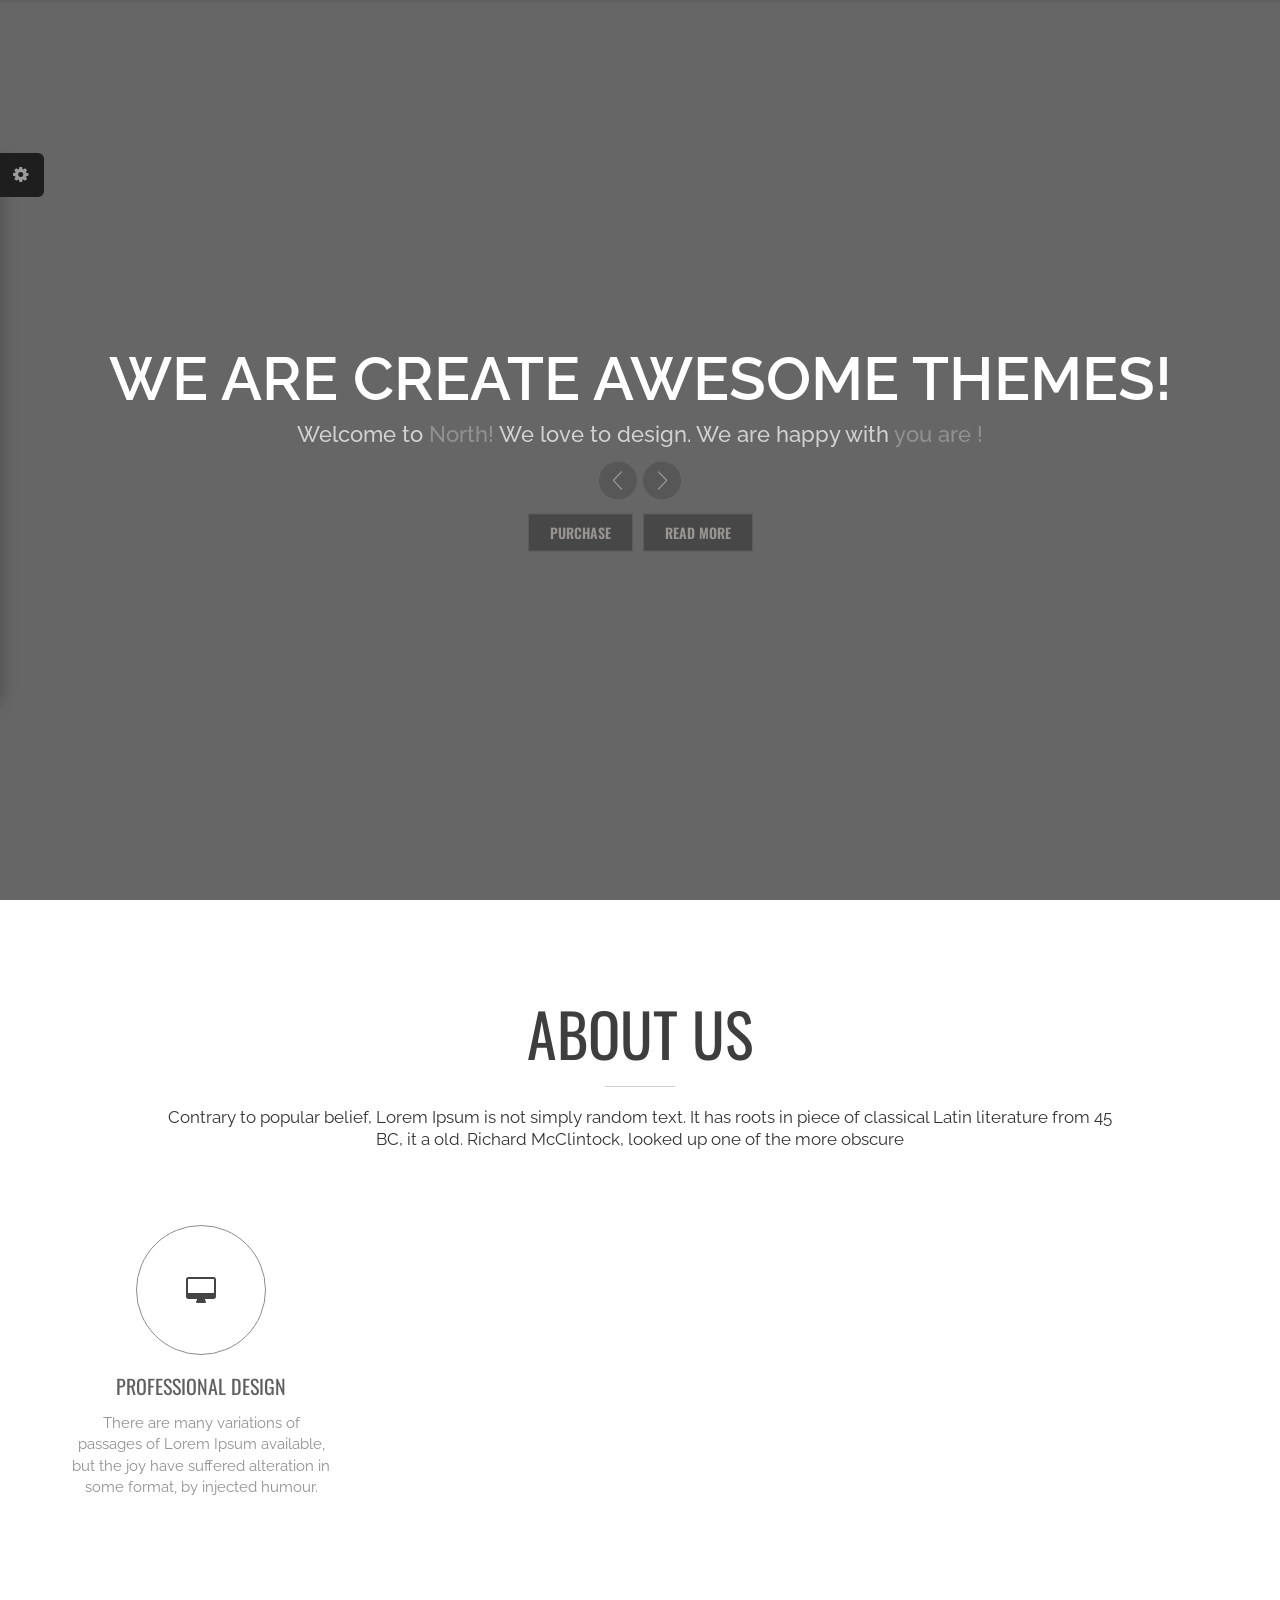
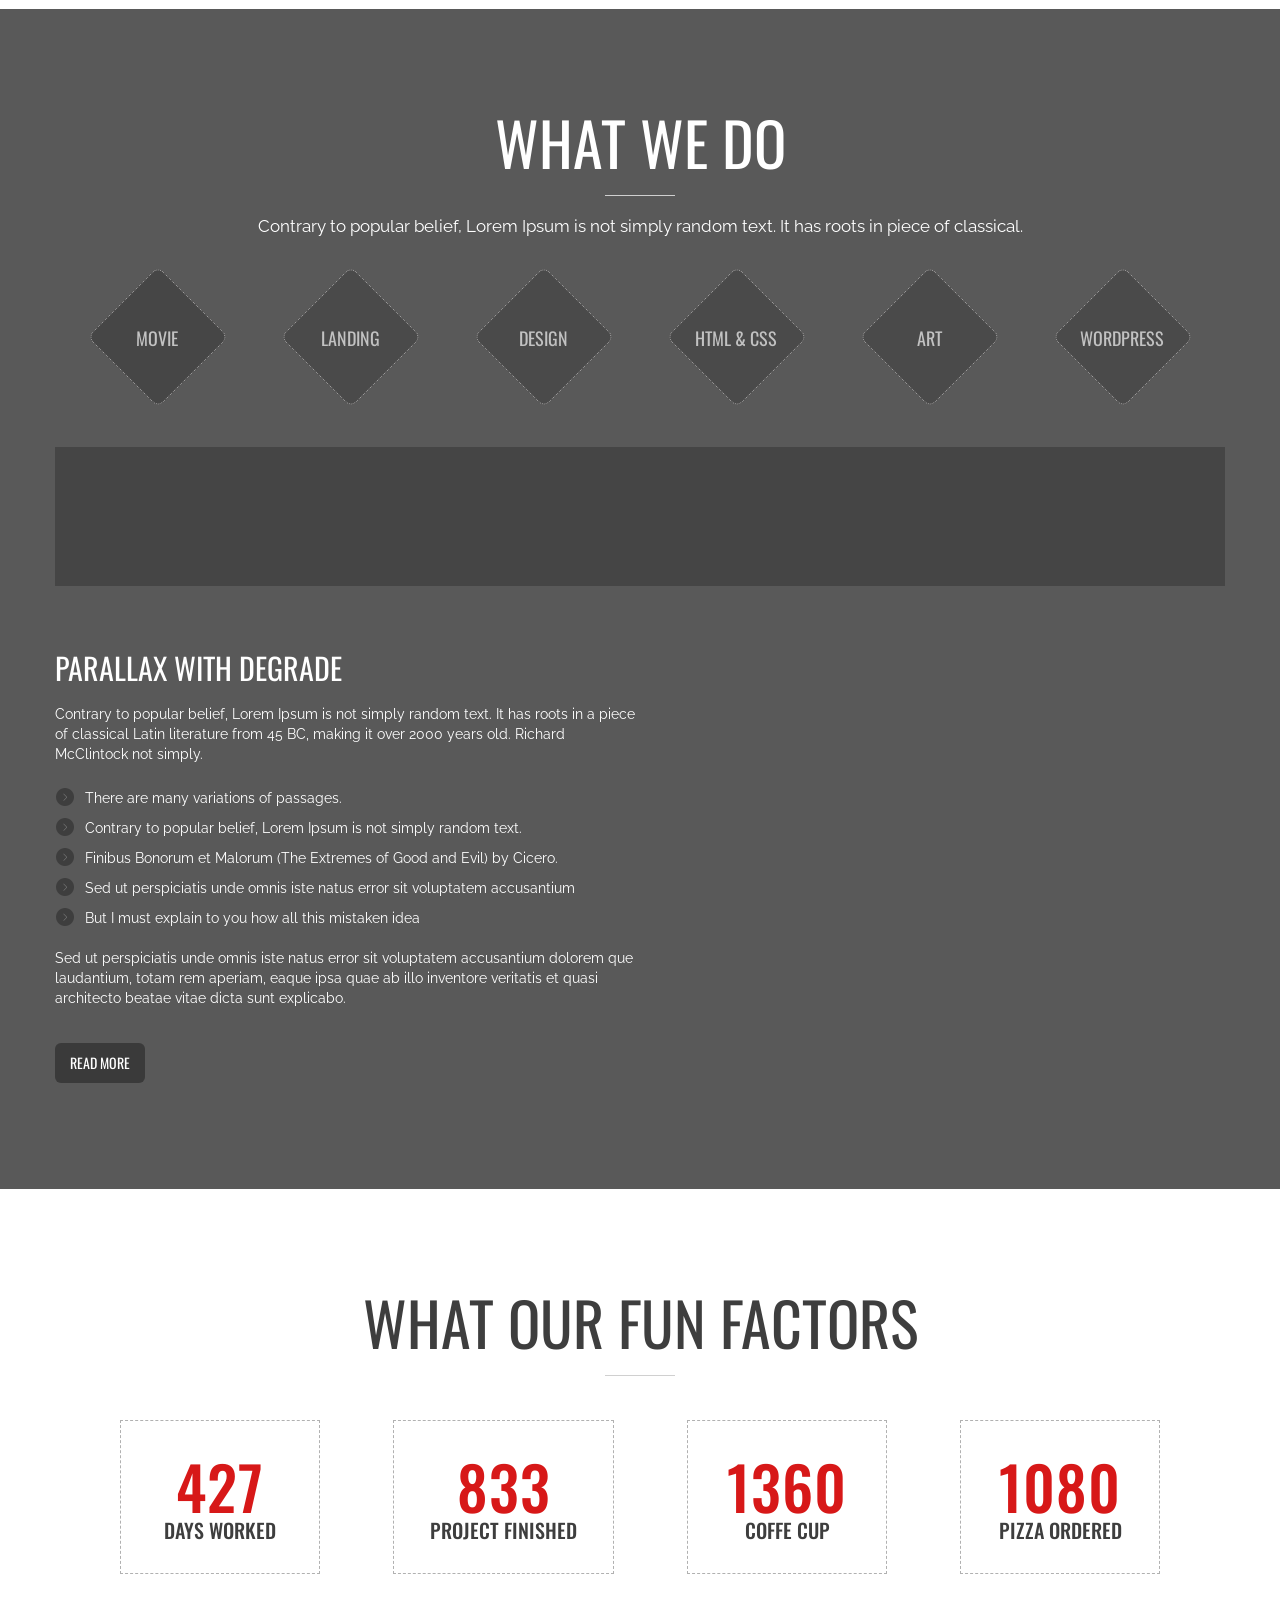
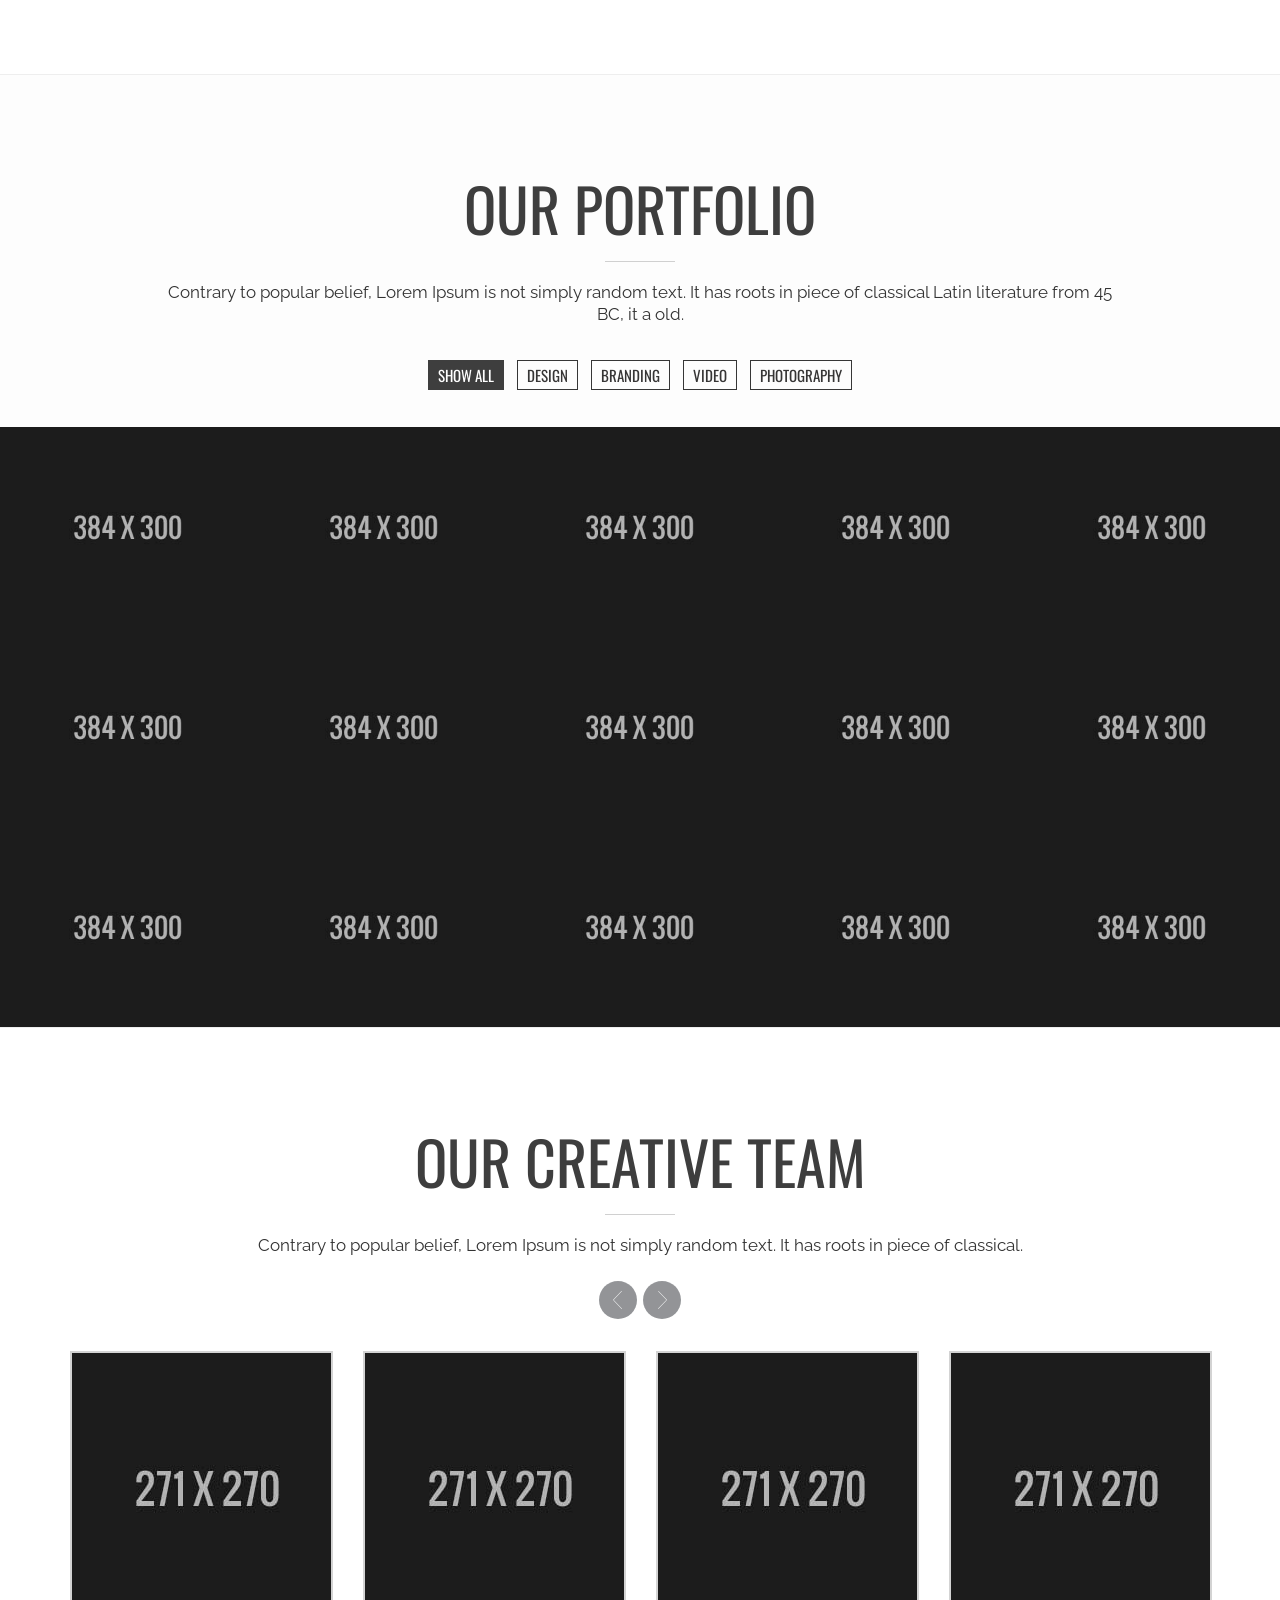
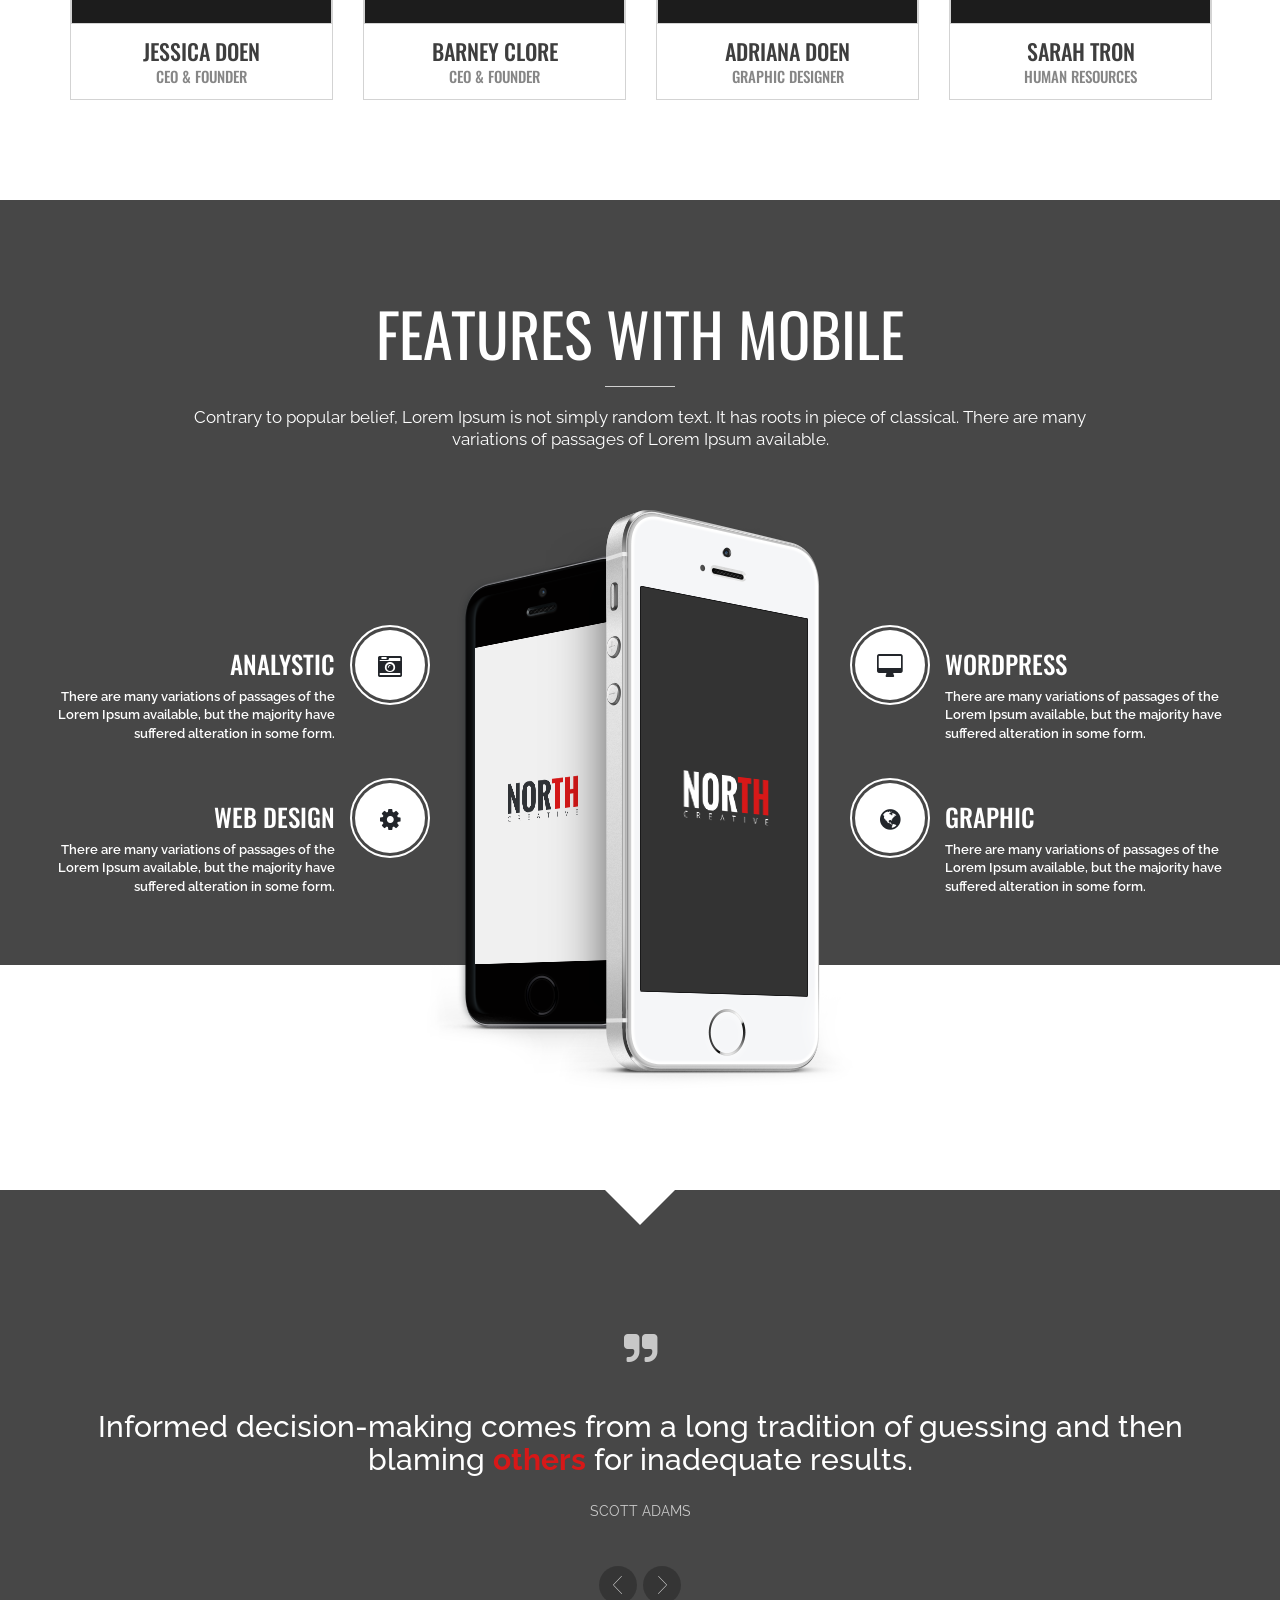
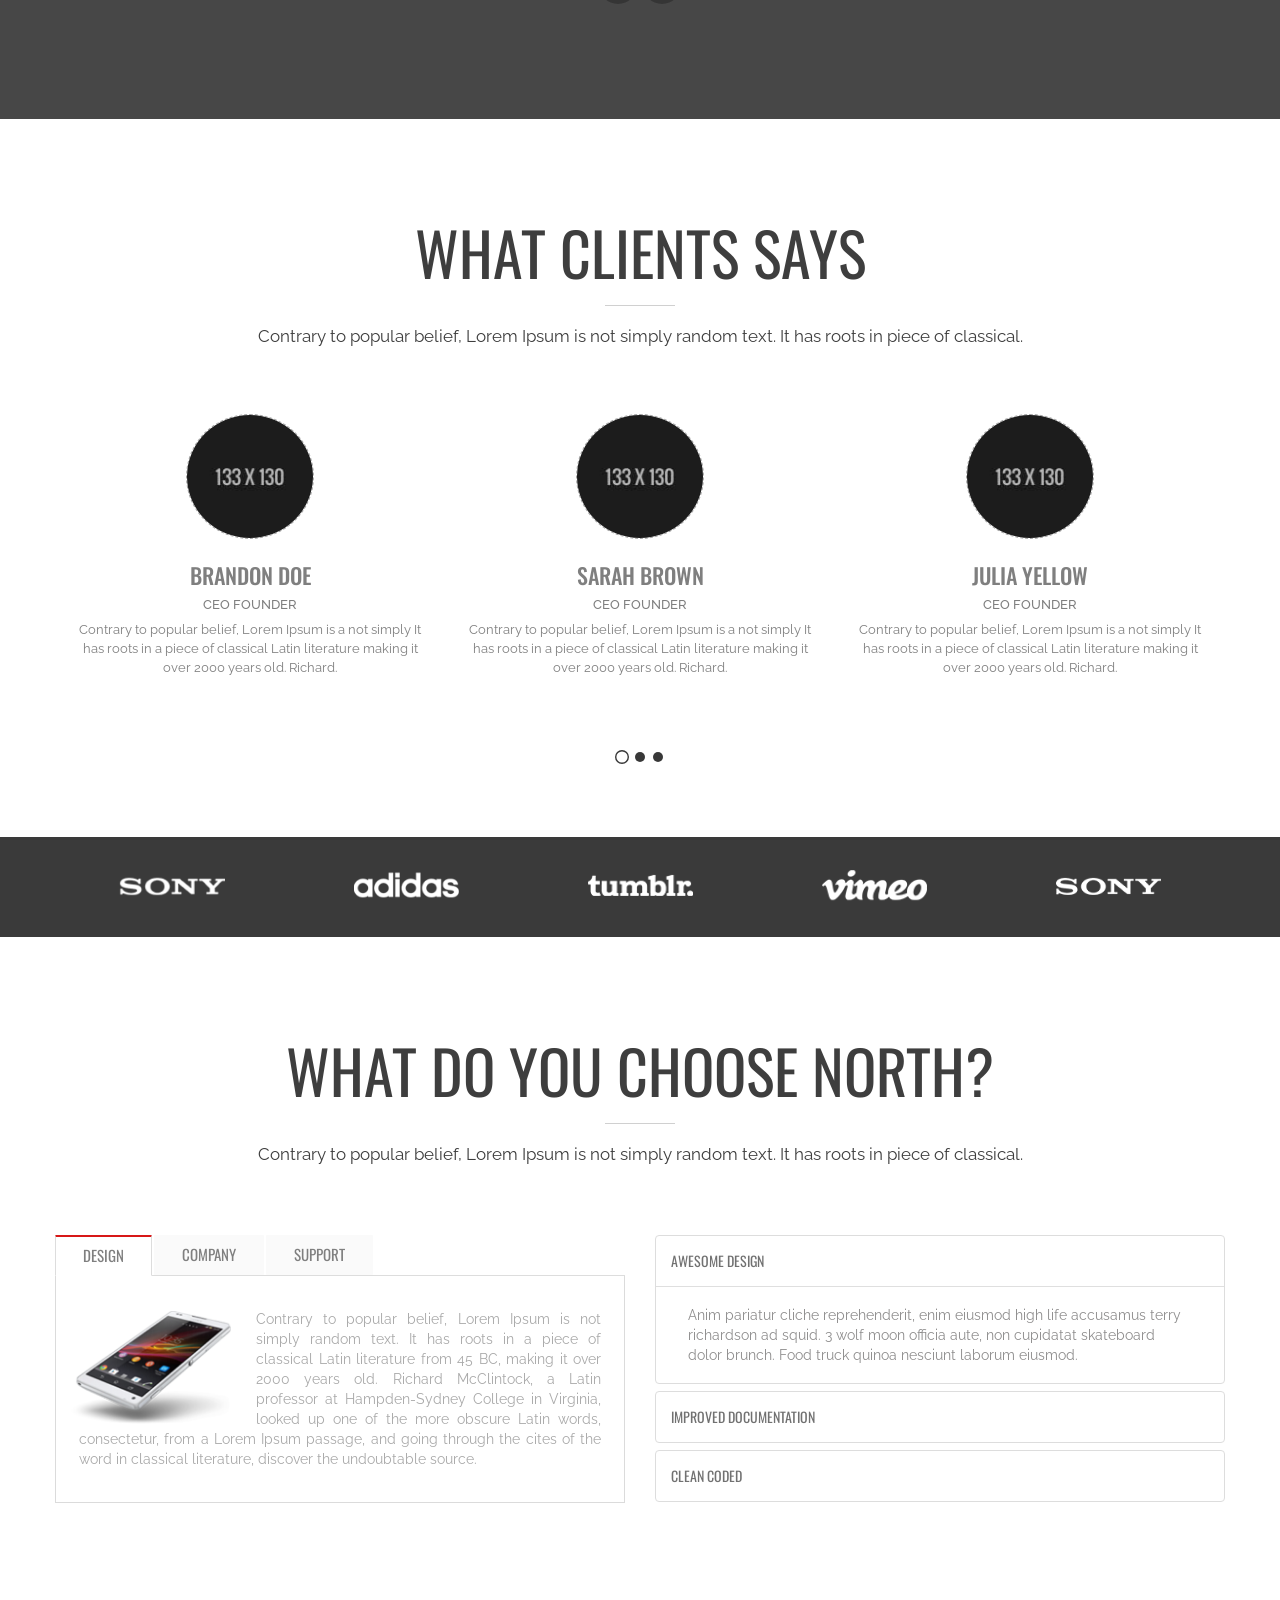
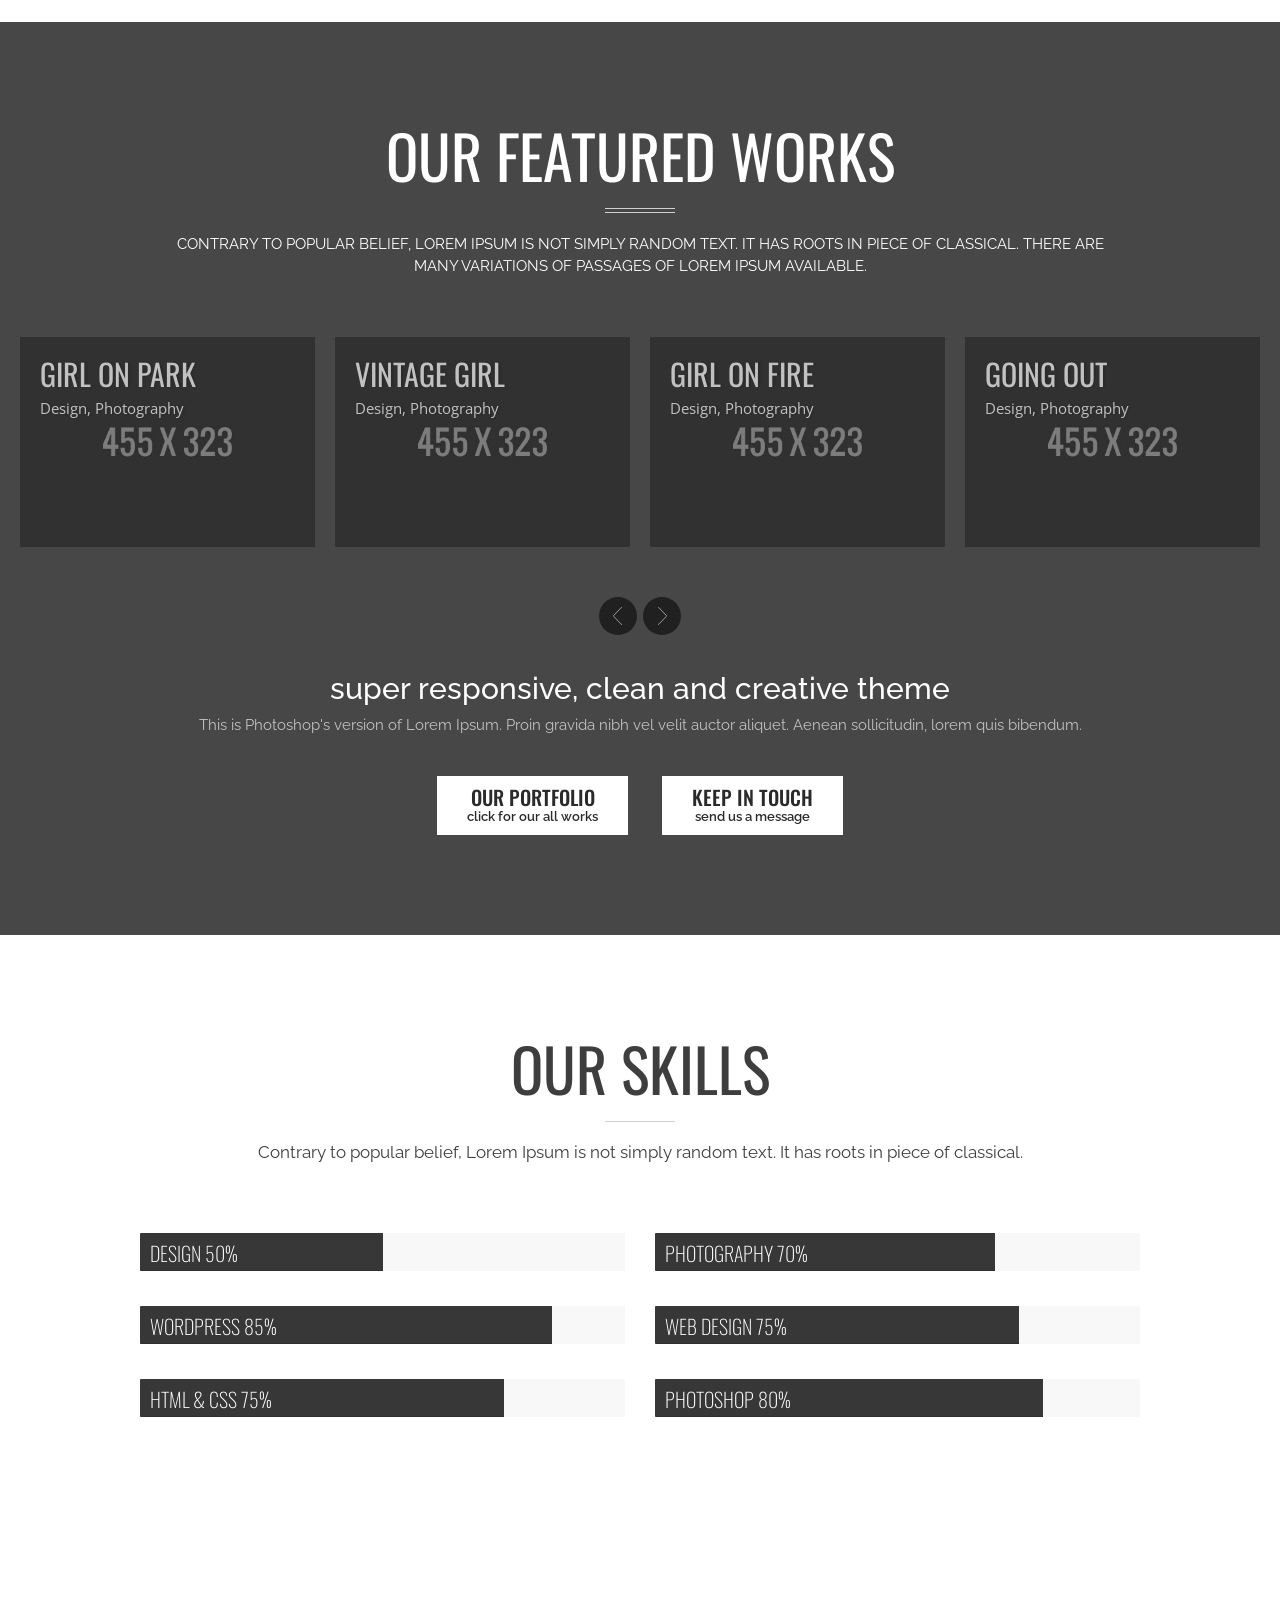
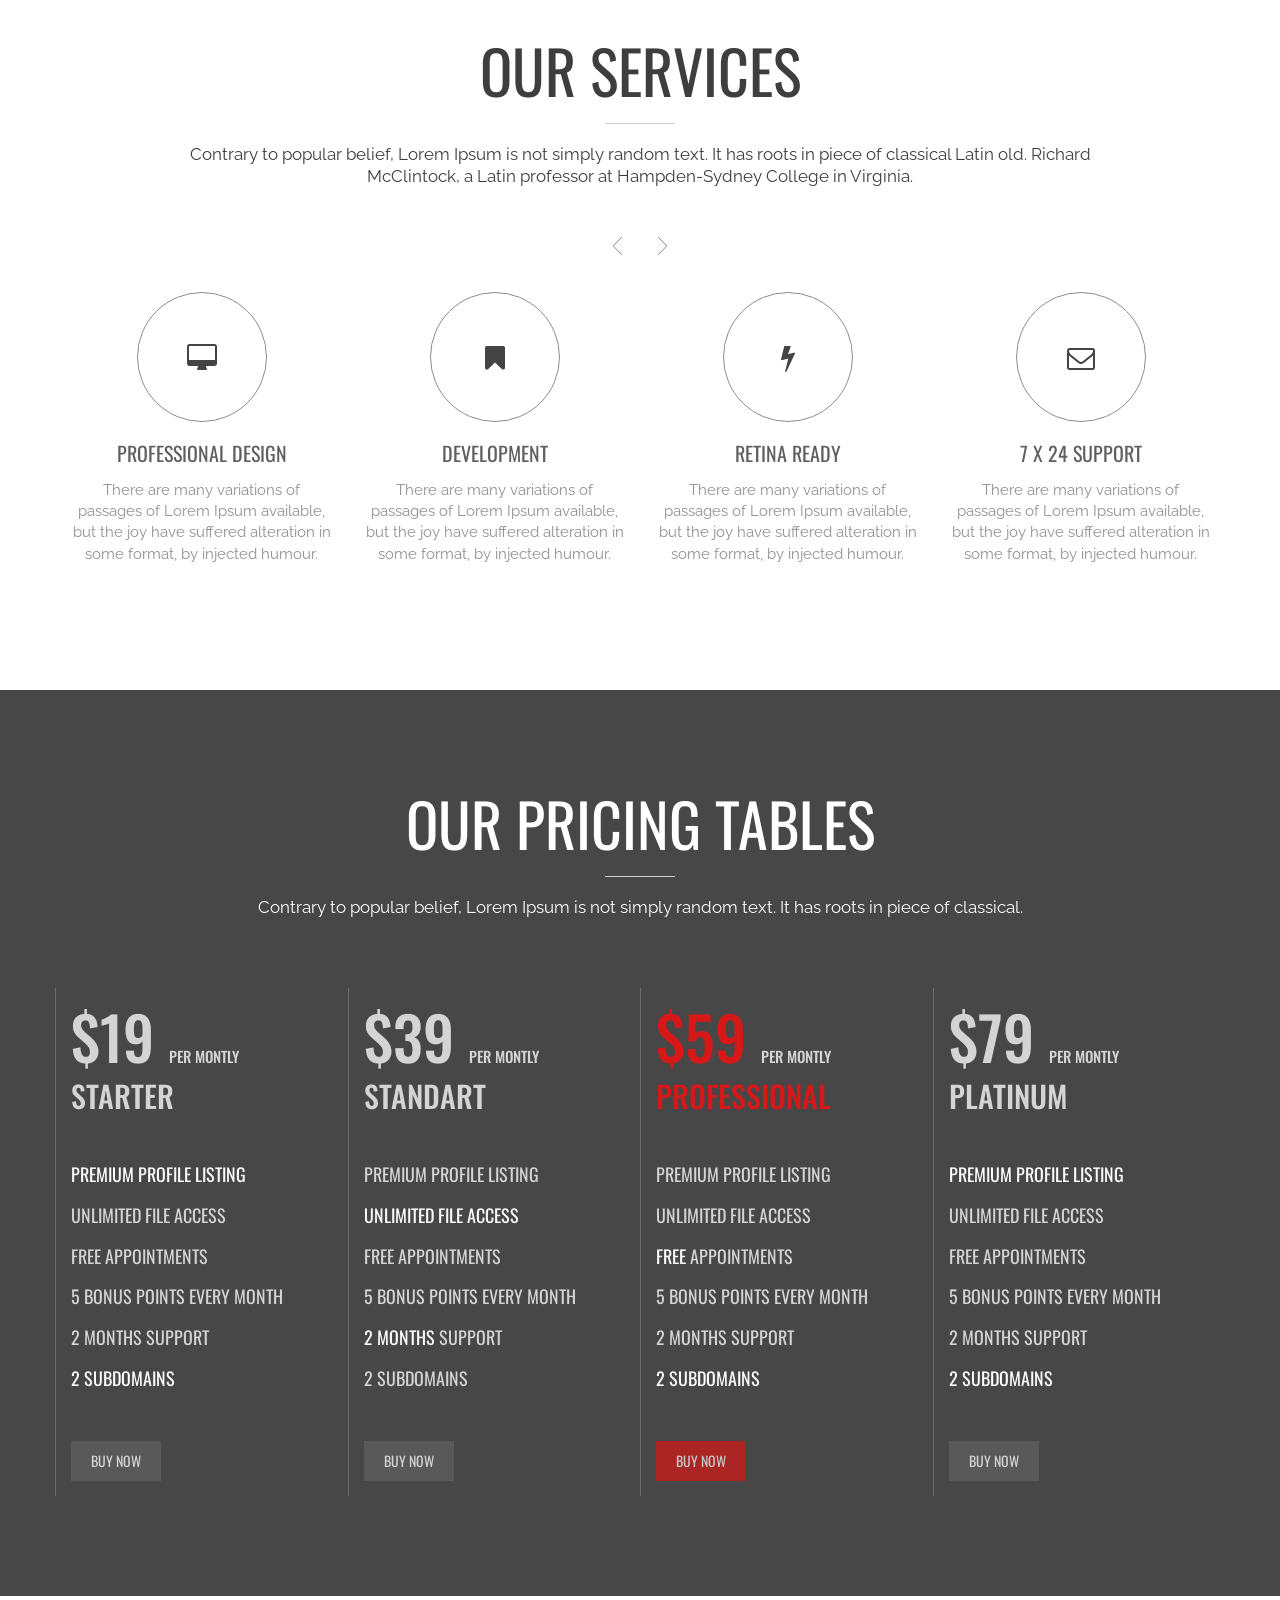
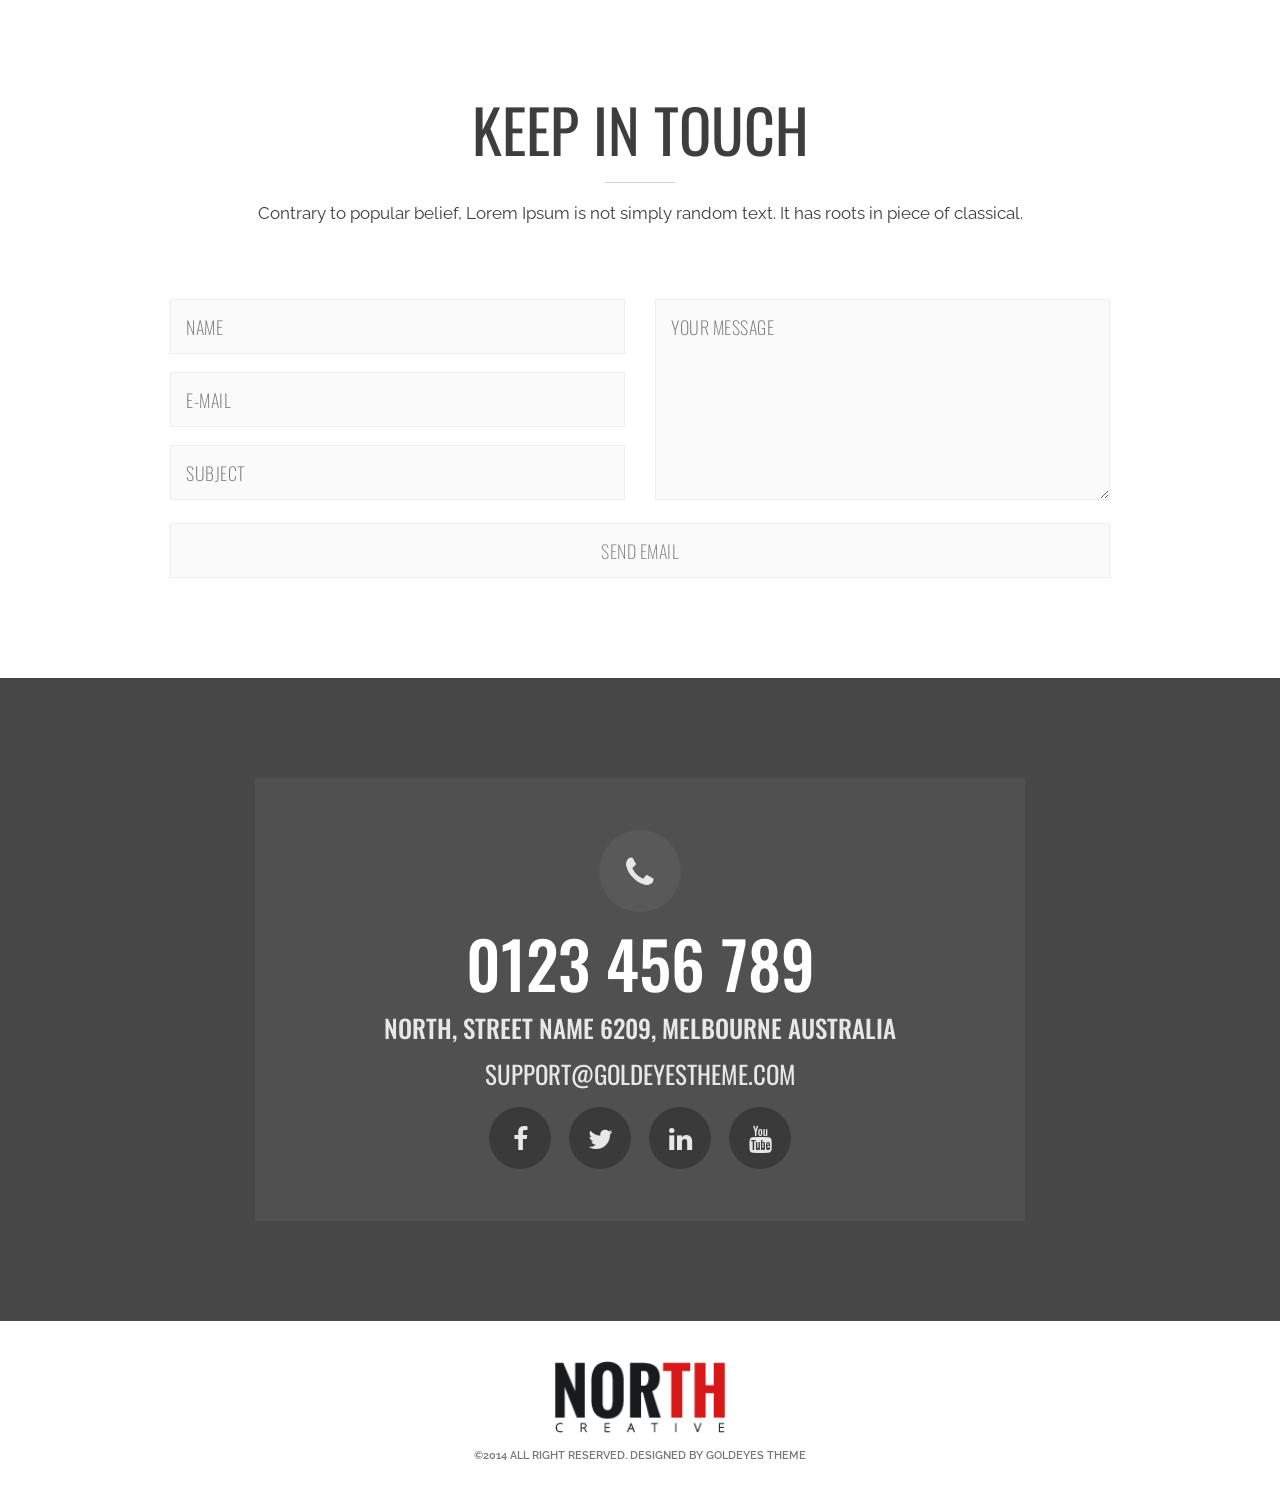
<file: site_new_static/index6.html>
<!DOCTYPE html>
<html lang="en" xmlns="http://www.w3.org/1999/xhtml">
<head>

    <meta charset="utf-8" />
    <title>NORTH OnePage HTML Theme</title>
    <meta name="description" content="" />
    <meta name="viewport" content="width=device-width, initial-scale=1.0, maximum-scale=1.0" />
    <!--Favicon -->
	<link rel="icon" type="image/png" href="images/favicon.png" />
		
	<!-- CSS Files -->

	<link rel="stylesheet" href="css/reset.css" />
	<link rel="stylesheet" href="css/animate.min.css" />
	<link rel="stylesheet" href="css/bootstrap.min.css" />
	<link rel="stylesheet" href="css/font-awesome.min.css" />
	<link rel="stylesheet" href="css/owl.carousel.css" />
	<link rel="stylesheet" href="css/socials.css" />
	<link rel="stylesheet" href="css/player/YTPlayer.css" />
	<link rel="stylesheet" href="css/magnific-popup.css" />
	<link rel="stylesheet" href="css/prettyPhoto.css" />
	<!-- Page Styles -->
	<link rel="stylesheet" href="css/style.css" />
	<link rel="stylesheet" href="css/responsive.css" />
	<!-- End Page Styles -->

	<!-- Page Layout Color, night or dark -->
	<link id="changeable_tone" rel="stylesheet" href="css/dark.css" />
	<!-- End Page Layout Color -->

	<!-- Page Elements Color -->
	<link id="changeable_color" rel="stylesheet" href="css/colors/red.css" />
	<!-- End Page Elements Color -->

	<!-- Theme Panel -->
	<link rel="stylesheet" href="theme_panel/theme_panel.css" />
	<!-- End Theme Panel -->

	<!-- End CSS Files -->
 
</head>

<body class="parallax">

	<!-- Page Loader -->
	<section id="pageloader" class="white-bg">
		<div class="outter dark-border">
			<div class="mid dark-border"></div>
		</div>
	</section>

	<!-- Navigation -->
	<nav id="navigation" class="first-nav white-nav nav-from-top">
		<!-- Navigation Inner -->
		<div class="nav-inner">
			<div class="logo">
				<!-- Navigation Logo Link -->
				<a href="#home" class="scroll">
					<!-- Your Logo -->
					<img src="images/logo-dark.png" class="site_logo" alt="North Logo"/>
				</a>
			</div>
			<!-- Mobile Menu Button -->
			<a class="mobile-nav-button colored"><i class="fa fa-bars"></i></a>
			<!-- Navigation Menu -->
			<div class="nav-menu clearfix semibold">
				<ul class="nav uppercase oswald">
					<li><a href="#home" class="scroll">home</a></li>
					<li><a href="#about" class="scroll">about us</a></li>
					<li><a href="#portfolio" class="scroll">works</a></li>
					<li><a href="#team" class="scroll">team</a></li>
					<li><a href="#features" class="scroll">features</a></li>
					<li><a href="#services" class="scroll">services</a></li>
					<li><a href="#prices" class="scroll">prices</a></li>
					<li class="dropdown-toggle nav-toggle" ><a class="scroll">extras<b data-toggle="dropdown"></b></a>
						<!-- DropDown Menu -->
						<ul class="dropdown-menu uppercase gray-border clearfix">
							<li><a href="elements.html" class="ex-link">Elements</a></li>
							<li><a href="portfolio.html" class="ex-link">Single Portfolio</a></li>
							<li><a href="projects/project_01.html" class="ex-link">Project Style 1</a></li>
							<li><a href="projects/project_02.html" class="ex-link">Project Style 2</a></li>
							<li><a href="projects/project_03.html" class="ex-link">Project Style 3</a></li>
							<li><a href="blog/blog.html" class="ex-link">Blog Full Width</a></li>
							<li><a href="blog/blog_01.html" class="ex-link">Blog With Right Sidebar</a></li>
							<li><a href="blog/blog_02.html" class="ex-link">Blog With left Sidebar</a></li>
							<li><a href="blog/single_blog.html" class="ex-link">Blog Single</a></li>
						</ul>
						<!-- End DropDown Menu -->
					</li>
					<li><a href="#contact" class="scroll">contact</a></li>
				</ul>
			</div><!-- End Navigation Menu -->
		</div><!-- End Navigation Inner -->
	</nav><!-- End Navigation -->




	<!-- Home -->
	<section id="home" class="container relative">

		<!-- Ful Screen Home -->
		<div id="fullscreen" class="soft-black-bg">
			<!-- Video -->
			<div id="P2" class="player video-container" data-property="{videoURL:'mSLAF_DjiDU',containment:'#fullscreen',autoPlay:true, showControls:true, mute:false, startAt:0, opacity:1}"></div>
			<!-- End Video -->
		</div>
		<!-- End Ful Screen Home -->

		<!-- Home Elements v2 -->
		<div class="home-elements">
			<!-- Home Inner -->
			<div class="home-inner v2 t-center">
				
				<!-- Home Text Slider -->
				<div class="home-text-slider relative">
					<div class="text-slider clearfix">
						<!-- Home Text Slides -->
						<ul class="home-texts clearfix t-center semibold">
							<li class="slide white uppercase">we are create awesome themes!</li>
							<li class="slide white uppercase">We are creative designers</li>
							<li class="slide white uppercase">we love to designing</li>
						</ul>
						<!-- End Home Text Slides -->
						<!-- Home Fixed Text -->
				<h1 class="home-fixed-text t-center">Welcome to <span class="gray-tone">North!</span> We love to design. We are happy with <span class="gray-tone">you are !</span></h1>
					</div>
				</div>
				<!-- End Home Text Slider -->

				<!-- Home Button -->
				<a href="#" target="_blank" class="home-button-1 uppercase oswald semibold gray">
					purchase
				</a>

				<!-- Home Button -->
				<a href="#about" class="scroll home-button-1 uppercase oswald semibold gray">
					read more
				</a>
			</div><!-- End Home Inner -->
		</div><!-- End Home Elements -->
	</section><!-- End Home Section -->




	<!-- About Section -->
	<section id="about" class="container">
		<!-- About Inner -->
		<div class="inner about">
			<!-- Header -->
			<h1 class="header uppercase dark oswald animated" data-animation="fadeIn" data-animation-delay="100">
				about us
			</h1>
			<!-- Header Strip(s) -->
			<div class="header-strips-one animated" data-animation="fadeIn" data-animation-delay="100"></div>
			<!-- Header Description -->
			<h2 class="description normal animated" data-animation="fadeIn" data-animation-delay="100">
				Contrary to popular belief, Lorem Ipsum is not simply random text. It has roots in piece of classical Latin literature from 45 BC, it a old. Richard McClintock, looked up one of the more obscure
			</h2>

			<!-- About Boxes -->
			<div class="about-boxes clearfix t-center">

				<!-- About Box -->
				<div class="col-xs-3 about-box animated" data-animation="fadeIn" data-animation-delay="300">

					<!-- About Icon -->
					<a class="about-icon">
						<i class="fa fa-desktop"></i>
					</a>

					<!-- About Box Header -->
					<h3 class="uppercase normal oswald">
						professional design
					</h3>

					<!-- About Box Description -->
					<p class="normal">
						There are many variations of passages of Lorem Ipsum available, but the joy have suffered alteration in some format, by injected humour.
					</p>

				</div>
				<!-- End About Box -->

				<!-- About Box -->
				<div class="col-xs-3 about-box animated" data-animation="fadeIn" data-animation-delay="500">

					<!-- About Icon -->
					<a class="about-icon">
						<i class="fa fa-comments-o"></i>
					</a>

					<!-- About Box Header -->
					<h3 class="uppercase normal oswald">
						retina ready
					</h3>

					<!-- About Box Description -->
					<p class="normal">
						There are many variations of passages of Lorem Ipsum available, but the joy have suffered alteration in some format, by injected humour.
					</p>

				</div>
				<!-- End About Box -->

				<!-- About Box -->
				<div class="col-xs-3 about-box animated" data-animation="fadeIn" data-animation-delay="700">

					<!-- About Icon -->
					<a class="about-icon">
						<i class="fa fa-gears"></i>
					</a>

					<!-- About Box Header -->
					<h3 class="uppercase normal oswald">
						7x24 support
					</h3>

					<!-- About Box Description -->
					<p class="normal">
						There are many variations of passages of Lorem Ipsum available, but the joy have suffered alteration in some format, by injected humour.
					</p>

				</div>
				<!-- End About Box -->

				<!-- About Box -->
				<div class="col-xs-3 about-box animated" data-animation="fadeIn" data-animation-delay="900">

					<!-- About Icon -->
					<a class="about-icon">
						<i class="fa fa-flask"></i>
					</a>

					<!-- About Box Header -->
					<h3 class="uppercase normal oswald">
						clean coding
					</h3>

					<!-- About Box Description -->
					<p class="normal">
						There are many variations of passages of Lorem Ipsum available, but the joy have suffered alteration in some format, by injected humour.
					</p>

				</div>
				<!-- End About Box -->

			</div><!-- End About Boxes -->
		</div><!-- End About Inner -->
	</section><!-- About Section -->






	<!-- What We Do Section -->
	<section id="what-we-do" class="container soft-bg parallax1">
		<!-- What We Do Inner -->
		<div class="inner what-we-do">
			<!-- Header -->
			<h1 class="header white uppercase dark oswald">
				what we do
			</h1>
			<!-- Header Strip(s) -->
			<div class="header-strips-one"></div>
			<!-- Header Description -->
			<h2 class="description white">
				Contrary to popular belief, Lorem Ipsum is not simply random text. It has roots in piece of classical.
			</h2>

			<div class="fullwidth relative t-center">
				<!-- Filters -->
				<div id="w-options" class="filter-menu fullwidth">
					<ul id="w-filters" class="w-option-set relative normal oswald uppercase" data-option-key="filter">
						<li class="animated" data-animation="flipInY" data-animation-delay="100"><a class="soft-bg-icons selected" href="#filter" data-option-value=".movie"><span>movie</span></a></li>
						<li class="animated" data-animation="flipInY" data-animation-delay="300"><a class="soft-bg-icons" href="#filter" data-option-value=".landing"><span>landing</span></a></li>
						<li class="animated" data-animation="flipInY" data-animation-delay="500"><a class="soft-bg-icons" href="#filter" data-option-value=".design"><span>design</span></a></li>
						<li class="animated" data-animation="flipInY" data-animation-delay="700"><a class="soft-bg-icons" href="#filter" data-option-value=".html"><span>html & css</span></a></li>
						<li class="animated" data-animation="flipInY" data-animation-delay="900"><a class="soft-bg-icons" href="#filter" data-option-value=".art"><span>art</span></a></li>
						<li class="animated" data-animation="flipInY" data-animation-delay="1100"><a class="soft-bg-icons" href="#filter" data-option-value=".wordpress"><span>wordpress</span></a></li>
					</ul>
				</div>

				<!-- Items -->
				<div class="w-items t-left">

					<!-- Item -->
					<div class="w-item white movie">
						<!-- Item Header -->
						<h1 class="oswald uppercase">
							Movie
						</h1>
						<!-- Item Description -->
						<p class="normal">
							Contrary to popular belief, Lorem Ipsum is not simply random text. It has roots in a piece of classical Latin literature from 45 BC, making it over 2000 years old. Rich McClintock not simply. There are many variations of passages of Lorem Ipsum available, but the majority have suffered alteration in some form.
						</p>
					</div>
					<!-- End Item -->

					<!-- Item -->
					<div class="w-item white landing">
						<!-- Item Header -->
						<h1 class="oswald uppercase">
							Landing
						</h1>
						<!-- Item Description -->
						<p class="normal">
							There are many variations of passages of Lorem Ipsum available, but the majority have suffered alteration in some form, by injected humour, or randomised words which don't look even snormally believable. If you are going to use a passage of Lorem Ipsum, you need to be sure there isn't anything embarrassing hidden in the middle of text. All the Lorem Ipsum generators on the Internet tend to repeat predefined chunks as necessary, making this the first true generator on the Internet. It uses a dictionary of over 200 Latin words, combined with a handful of model sentence structures, to generate Lorem Ipsum which looks reasonable. The generated Lorem Ipsum is therefore always free from repetition, injected humour, or non-characteristic words etc.
						</p>
					</div>
					<!-- End Item -->

					<!-- Item -->
					<div class="w-item white design">
						<!-- Item Header -->
						<h1 class="oswald uppercase">
							Design
						</h1>
						<!-- Item Description -->
						<p class="normal">
							It is a long established fact that a reader will be distracted by the readable content of a page when looking at its layout. The point of using Lorem Ipsum is that it has a more-or-less normal distribution of letters, as opposed to using 'Content here, content here', making it look like readable English.
						</p>
					</div>
					<!-- End Item -->

					<!-- Item -->
					<div class="w-item white html">
						<!-- Item Header -->
						<h1 class="oswald uppercase">
							html & css
						</h1>
						<!-- Item Description -->
						<p class="normal">
							Lorem Ipsum is simply dummy text of the printing and typesetting industry. Lorem Ipsum has been the industry's standard dummy text ever since the 1500s, when an unknown printer took a galley of type and scrambled it to make a type specimen book. It has survived not only five centuries, but also the leap into electronic typesetting, 
						</p>
					</div>
					<!-- End Item -->

					<!-- Item -->
					<div class="w-item white art">
						<!-- Item Header -->
						<h1 class="oswald uppercase">
							Art
						</h1>
						<!-- Item Description -->
						<p class="normal">
							Lorem ipsum dolor sit amet, consectetur adipisicing elit, sed do eiusmod tempor incididunt ut labore et dolore magna aliqua. Ut enim ad minim veniam, quis nostrud exercitation ullamco laboris nisi ut aliquip ex ea commodo consequat. Duis aute irure dolor in reprehenderit in voluptate velit esse cillum dolore eu fugiat nulla pariatur. Excepteur sint occaecat cupidatat non proident, sunt in culpa qui officia deserunt mollit anim id est laborum
						</p>
					</div>
					<!-- End Item -->

					<!-- Item -->
					<div class="w-item white wordpress">
						<!-- Item Header -->
						<h1 class="oswald uppercase">
							Wordpress
						</h1>
						<!-- Item Description -->
						<p class="normal">
							Contrary to popular belief, Lorem Ipsum is not simply random text. It has roots in a piece of classical Latin literature from 45 BC, making it over 2000 years old. Rich McClintock not simply. There are many variations of passages of Lorem Ipsum available, but the majority have suffered alteration in some form.
						</p>
					</div>
					<!-- End Item -->

				</div><!-- End Items -->

				<!-- What We Do Second Area -->
				<div class="w-second-area fullwidth clearfix">
					<!-- Left -->
					<div class="col-xs-6 w-left t-left no-padding animated" data-animation="fadeInLeft" data-animation-delay="0">
						<!-- Mini Header -->
						<h1 class="mini-header uppercase oswald white normal no-margin">
							parallax with degrade
						</h1>

						<!-- Description -->
						<p class="white normal">
							Contrary to popular belief, Lorem Ipsum is not simply random text. It has roots in a piece of classical Latin literature from 45 BC, making it over 2000 years old. Richard McClintock not simply.
						</p>

						<!-- List Area -->
						<ul class="w-descs white normal">

							<!-- List -->
							<li>
								<!-- Icon -->
								<i class="list"></i>
								<!-- Description -->
								There are many variations of passages.
							</li>

							<!-- List -->
							<li>
								<!-- Icon -->
								<i class="list"></i>
								<!-- Description -->
								Contrary to popular belief, Lorem Ipsum is not simply random text.
							</li>

							<!-- List -->
							<li>
								<!-- Icon -->
								<i class="list"></i>
								<!-- Description -->
								Finibus Bonorum et Malorum (The Extremes of Good and Evil) by Cicero.
							</li>

							<!-- List -->
							<li>
								<!-- Icon -->
								<i class="list"></i>
								<!-- Description -->
								Sed ut perspiciatis unde omnis iste natus error sit voluptatem accusantium
							</li>

							<!-- List -->
							<li>
								<!-- Icon -->
								<i class="list"></i>
								<!-- Description -->
								But I must explain to you how all this mistaken idea
							</li>
							
						</ul>
						<!-- End List Area -->

						<!-- Description -->
						<p class="white normal">
							Sed ut perspiciatis unde omnis iste natus error sit voluptatem accusantium dolorem que laudantium, totam rem aperiam, eaque ipsa quae ab illo inventore veritatis et quasi architecto beatae vitae dicta sunt explicabo.
						</p>

						<!-- More Button -->
						<a href="#" target="_blank" class="uppercase normal oswald white dark-bg button">
							read more
						</a>

					</div>
					<!-- End Left -->

					<!-- Right -->
					<div class="col-xs-6 w-right t-right no-padding animated" data-animation="fadeInRight" data-animation-delay="0">
						<!-- Mac Image -->
						<img src="images/mac.png" alt="North Preview"/>
					</div>
					<!-- End Right -->

				</div><!-- End Second Area -->
			</div><!-- End Boxes Area -->
		</div><!-- End What We Do Inner -->
	</section><!-- End What We Do Section -->







	<!-- Facts -->
	<section id="facts">
		<!-- Inner -->
		<div class="inner">
			<!-- Header -->
			<h1 class="header dark uppercase dark oswald">
				what our fun factors
			</h1>
			<!-- Header Strip(s) -->
			<div class="header-strips-one"></div>
			<!-- Facts -->
			<div class="facts colored t-center oswald uppercase">

				<!-- Fact -->
				<div class="fact" data-perc="640">
					<!-- Fact Tag -->
					<h1 class="factor"></h1>
					<!-- Fact Name -->
					<h3>
						days worked
					</h3>
				</div>
				<!-- End Fact -->

				<!-- Fact -->
				<div class="fact" data-perc="1250">
					<!-- Fact Tag -->
					<h1 class="factor"></h1>
					<!-- Fact Name -->
					<h3>
						project finished
					</h3>
				</div>
				<!-- End Fact -->

				<!-- Fact -->
				<div class="fact" data-perc="2040">
					<!-- Fact Tag -->
					<h1 class="factor"></h1>
					<!-- Fact Name -->
					<h3>
						coffe cup
					</h3>
				</div>
				<!-- End Fact -->

				<!-- Fact -->
				<div class="fact" data-perc="1620">
					<!-- Fact Tag -->
					<h1 class="factor"></h1>
					<!-- Fact Name -->
					<h3>
						pizza ordered
					</h3>
				</div>
				<!-- End Fact -->

			</div><!-- End Facts -->
		</div><!-- End Inner -->
	</section><!-- End Facts Section -->





	<!-- Portfolio Section -->
	<section id="portfolio" class="container gray-bg">
		<!-- Portfolio Inner -->
		<div class="inner portfolio">
			<!-- Header -->
			<h1 class="header uppercase dark oswald">
				our portfolio
			</h1>
			<!-- Header Strip(s) -->
			<div class="header-strips-one"></div>
			<!-- Header Description -->
			<h2 class="description">
				Contrary to popular belief, Lorem Ipsum is not simply random text. It has roots in piece of classical Latin literature from 45 BC, it a old.
			</h2>
		</div><!-- End Portfolio Inner -->

		<div class="portfolio t-center fullwidth relative">

			<!-- Filters -->
			<div id="options" class="filter-menu fullwidth">
				<ul id="filters" class="option-set relative normal oswald uppercase" data-option-key="filter">
					<li><a href="#filter" data-option-value="*" class="selected">show all</a></li>
					<li><a href="#filter" data-option-value=".design"><span>design</span></a></li>
					<li><a href="#filter" data-option-value=".branding"><span>branding</span></a></li>
					<li><a href="#filter" data-option-value=".video"><span>video</span></a></li>
					<li><a href="#filter" data-option-value=".photography"><span>photography</span></a></li>
				</ul>
			</div>

			<!-- Portfolio Items -->
			<div class="portfolio-items t-center">

				<!-- Item -->
				<div class="item five branding">
					<!-- Item Link -->
					<a href="images/project/02.jpg" data-rel="prettyPhoto[portfolio]" class="work-image">
						<!-- Item Image -->
						<img src="images/portfolio/001.jpg" alt="" />
						<!-- Item Details -->
						<div class="item-details">
							<!-- Item Header -->
							<h1 class="oswald uppercase white">
								Red & Dark
							</h1>
							<!-- Item Strips -->
							<span class="portfolio-strips"></span>
							<!-- Item Description -->
							<p class="oswald uppercase">
								branding
							</p>
						</div>
						<!-- End Item Details -->
					</a>
					<!-- End Item Link -->
				</div>
				<!-- End Item -->


				<!-- Item -->
				<div class="item five video photography">
					<!-- Item Link -->
					<a href="projects/project_01.html" class="work-image ex-link">
						<!-- Item Image -->
						<img src="images/portfolio/002.jpg" alt="" />
						<!-- Item Details -->
						<div class="item-details">
							<!-- Item Header -->
							<h1 class="oswald uppercase white">
								eagle
							</h1>
							<!-- Item Strips -->
							<span class="portfolio-strips"></span>
							<!-- Item Description -->
							<p class="oswald uppercase">
								video, photography
							</p>
						</div>
						<!-- End Item Details -->
					</a>
					<!-- End Item Link -->
				</div>
				<!-- End Item -->


				<!-- Item -->
				<div class="item five design branding">
					<!-- Item Link -->
					<a href="projects/project_02.html" class="work-image ex-link">
						<!-- Item Image -->
						<img src="images/portfolio/003.jpg" alt="" />
						<!-- Item Details -->
						<div class="item-details">
							<!-- Item Header -->
							<h1 class="oswald uppercase white">
								big bang
							</h1>
							<!-- Item Strips -->
							<span class="portfolio-strips"></span>
							<!-- Item Description -->
							<p class="oswald uppercase">
								design, branding
							</p>
						</div>
						<!-- End Item Details -->
					</a>
					<!-- End Item Link -->
				</div>
				<!-- End Item -->


				<!-- Item -->
				<div class="item five design photography">
					<!-- Item Link -->
					<a href="http://vimeo.com/71319358" data-rel="prettyPhoto[portfolio]" class="work-image">
						<!-- Item Image -->
						<img src="images/portfolio/004.jpg" alt="" />
						<!-- Item Details -->
						<div class="item-details">
							<!-- Item Header -->
							<h1 class="oswald uppercase white">
								street
							</h1>
							<!-- Item Strips -->
							<span class="portfolio-strips"></span>
							<!-- Item Description -->
							<p class="oswald uppercase">
								design, photography
							</p>
						</div>
						<!-- End Item Details -->
					</a>
					<!-- End Item Link -->
				</div>
				<!-- End Item -->


				<!-- Item -->
				<div class="item five video branding">
					<!-- Item Link -->
					<a href="images/portfolio/005b.jpg" data-rel="prettyPhoto[portfolio]" class="work-image">
						<!-- Item Image -->
						<img src="images/portfolio/005.jpg" alt="" />
						<!-- Item Details -->
						<div class="item-details">
							<!-- Item Header -->
							<h1 class="oswald uppercase white">
								tennis
							</h1>
							<!-- Item Strips -->
							<span class="portfolio-strips"></span>
							<!-- Item Description -->
							<p class="oswald uppercase">
								video, branding
							</p>
						</div>
						<!-- End Item Details -->
					</a>
					<!-- End Item Link -->
				</div>
				<!-- End Item -->


				<!-- Item -->
				<div class="item five photography design">
					<!-- Item Link -->
					<a href="images/project/03.jpg" data-rel="prettyPhoto[portfolio]" class="work-image">
						<!-- Item Image -->
						<img src="images/portfolio/006.jpg" alt="" />
						<!-- Item Details -->
						<div class="item-details">
							<!-- Item Header -->
							<h1 class="oswald uppercase white">
								red dress
							</h1>
							<!-- Item Strips -->
							<span class="portfolio-strips"></span>
							<!-- Item Description -->
							<p class="oswald uppercase">
								photography, design
							</p>
						</div>
						<!-- End Item Details -->
					</a>
					<!-- End Item Link -->
				</div>
				<!-- End Item -->


				<!-- Item -->
				<div class="item five design photography">
					<!-- Item Link -->
					<a href="projects/project_03.html" class="work-image ex-link">
						<!-- Item Image -->
						<img src="images/portfolio/007.jpg" alt="" />
						<!-- Item Details -->
						<div class="item-details">
							<!-- Item Header -->
							<h1 class="oswald uppercase white">
								perspective
							</h1>
							<!-- Item Strips -->
							<span class="portfolio-strips"></span>
							<!-- Item Description -->
							<p class="oswald uppercase">
								design, photography
							</p>
						</div>
						<!-- End Item Details -->
					</a>
					<!-- End Item Link -->
				</div>
				<!-- End Item -->


				<!-- Item -->
				<div class="item five branding video">
					<!-- Item Link -->
					<a href="projects/project_01.html" class="work-image ex-link">
						<!-- Item Image -->
						<img src="images/portfolio/008.jpg" alt="" />
						<!-- Item Details -->
						<div class="item-details">
							<!-- Item Header -->
							<h1 class="oswald uppercase white">
								dance
							</h1>
							<!-- Item Strips -->
							<span class="portfolio-strips"></span>
							<!-- Item Description -->
							<p class="oswald uppercase">
								branding, video
							</p>
						</div>
						<!-- End Item Details -->
					</a>
					<!-- End Item Link -->
				</div>
				<!-- End Item -->


				<!-- Item -->
				<div class="item five photography branding">
					<!-- Item Link -->
					<a href="http://www.youtube.com/watch?v=mSLAF_DjiDU" data-rel="prettyPhoto[portfolio]" class="work-image">
						<!-- Item Image -->
						<img src="images/portfolio/009.jpg" alt="" />
						<!-- Item Details -->
						<div class="item-details">
							<!-- Item Header -->
							<h1 class="oswald uppercase white">
								in pieces
							</h1>
							<!-- Item Strips -->
							<span class="portfolio-strips"></span>
							<!-- Item Description -->
							<p class="oswald uppercase">
								branding, photography
							</p>
						</div>
						<!-- End Item Details -->
					</a>
					<!-- End Item Link -->
				</div>
				<!-- End Item -->


				<!-- Item -->
				<div class="item five video photography">
					<!-- Item Link -->
					<a href="projects/project_02.html" class="work-image ex-link">
						<!-- Item Image -->
						<img src="images/portfolio/010.jpg" alt="" />
						<!-- Item Details -->
						<div class="item-details">
							<!-- Item Header -->
							<h1 class="oswald uppercase white">
								balloons
							</h1>
							<!-- Item Strips -->
							<span class="portfolio-strips"></span>
							<!-- Item Description -->
							<p class="oswald uppercase">
								photography, design
							</p>
						</div>
						<!-- End Item Details -->
					</a>
					<!-- End Item Link -->
				</div>
				<!-- End Item -->


				<!-- Item -->
				<div class="item five video design">
					<!-- Item Link -->
					<a href="projects/project_03.html" class="work-image ex-link">
						<!-- Item Image -->
						<img src="images/portfolio/011.jpg" alt="" />
						<!-- Item Details -->
						<div class="item-details">
							<!-- Item Header -->
							<h1 class="oswald uppercase white">
								dancing
							</h1>
							<!-- Item Strips -->
							<span class="portfolio-strips"></span>
							<!-- Item Description -->
							<p class="oswald uppercase">
								design, video
							</p>
						</div>
						<!-- End Item Details -->
					</a>
					<!-- End Item Link -->
				</div>
				<!-- End Item -->


				<!-- Item -->
				<div class="item five video design">
					<!-- Item Link -->
					<a href="images/portfolio/012b.jpg" data-rel="prettyPhoto[portfolio]" class="work-image">
						<!-- Item Image -->
						<img src="images/portfolio/012.jpg" alt="" />
						<!-- Item Details -->
						<div class="item-details">
							<!-- Item Header -->
							<h1 class="oswald uppercase white">
								forest
							</h1>
							<!-- Item Strips -->
							<span class="portfolio-strips"></span>
							<!-- Item Description -->
							<p class="oswald uppercase">
								video, design
							</p>
						</div>
						<!-- End Item Details -->
					</a>
					<!-- End Item Link -->
				</div>
				<!-- End Item -->


				<!-- Item -->
				<div class="item five video photography">
					<!-- Item Link -->
					<a href="images/portfolio/013.jpg" data-rel="prettyPhoto[portfolio]" class="work-image">
						<!-- Item Image -->
						<img src="images/portfolio/013.jpg" alt="" />
						<!-- Item Details -->
						<div class="item-details">
							<!-- Item Header -->
							<h1 class="oswald uppercase white">
								dawn
							</h1>
							<!-- Item Strips -->
							<span class="portfolio-strips"></span>
							<!-- Item Description -->
							<p class="oswald uppercase">
								video, photography
							</p>
						</div>
						<!-- End Item Details -->
					</a>
					<!-- End Item Link -->
				</div>
				<!-- End Item -->


				<!-- Item -->
				<div class="item five video design">
					<!-- Item Link -->
					<a href="projects/project_03.html" class="work-image ex-link">
						<!-- Item Image -->
						<img src="images/portfolio/014.jpg" alt="" />
						<!-- Item Details -->
						<div class="item-details">
							<!-- Item Header -->
							<h1 class="oswald uppercase white">
								northern
							</h1>
							<!-- Item Strips -->
							<span class="portfolio-strips"></span>
							<!-- Item Description -->
							<p class="oswald uppercase">
								video
							</p>
						</div>
						<!-- End Item Details -->
					</a>
					<!-- End Item Link -->
				</div>
				<!-- End Item -->


				<!-- Item -->
				<div class="item five branding photography">
					<!-- Item Link -->
					<a href="images/portfolio/015b.jpg" data-rel="prettyPhoto[portfolio]" class="work-image">
						<!-- Item Image -->
						<img src="images/portfolio/015.jpg" alt="" />
						<!-- Item Details -->
						<div class="item-details">
							<!-- Item Header -->
							<h1 class="oswald uppercase white">
								red paint
							</h1>
							<!-- Item Strips -->
							<span class="portfolio-strips"></span>
							<!-- Item Description -->
							<p class="oswald uppercase">
								branding, photography
							</p>
						</div>
						<!-- End Item Details -->
					</a>
					<!-- End Item Link -->
				</div>
				<!-- End Item -->

				
			</div><!-- End Portfolio Items -->
		</div><!-- End Portfolio -->
	</section><!-- End Portfolio Section -->









	<!-- Team Section -->
	<section id="team" class="container">
		<!-- Team Inner -->
		<div class="inner team">
			<!-- Header -->
			<h1 class="header uppercase dark oswald">
				our creative team
			</h1>
			<!-- Header Strip(s) -->
			<div class="header-strips-one"></div>
			<!-- Header Description -->
			<h2 class="description">
				Contrary to popular belief, Lorem Ipsum is not simply random text. It has roots in piece of classical.
			</h2>


			<!-- Team Boxes -->
			<div class="team-boxes t-center">

				<!-- Team Box -->
				<div class="item">
					<!-- Box Inner -->
					<div class="box-inner">
						<!-- Team Member Image -->
						<div class="member-image">
							<!-- Image -->
							<img src="images/team/1.jpg" alt="Team Member" />
						</div>
						<!-- Team Member Details -->
						<div class="member-details">
							<!-- Name and Position -->
							<div class="member-name">
								<!-- Member Name -->
								<h1 class="name oswald uppercase no-padding no-margin">
									jessica doen
								</h1>
								<!-- Member Position -->
								<h3 class="position oswald uppercase no-padding">
									ceo & founder
								</h3>
							</div>
							<!-- End Team Member Details -->

							<!-- Member Details -->
							<div class="details">
								<!-- Description -->
								<p class="member-description normal">
									Sed ut perspiciatis unde omnis iste natus error sit voluptatem accusantium doloremque laudantium.
								</p>
								<!-- Member Socials, Facebook -->
								<a href="#" class="member-social facebook">
									<i class="fa fa-facebook"></i>
								</a>
								<!-- Twitter -->
								<a href="#" class="member-social twitter">
									<i class="fa fa-twitter"></i>
								</a>
								<!-- Pinterest -->
								<a href="#" class="member-social pinterest">
									<i class="fa fa-pinterest"></i>
								</a>
								<!-- Linkedin -->
								<a href="#" class="member-social linkedin">
									<i class="fa fa-linkedin"></i>
								</a>
								<!-- Instagram -->
								<a href="#" class="member-social instagram">
									<i class="fa fa-instagram"></i>
								</a>
								<!-- Button trigger modal -->
								<a class="member-detail-button colored-bg" data-toggle="modal" data-target="#team-01"></a>
							</div><!-- End Member Details -->
						</div><!-- End Team Member Details -->
					</div><!-- End Team Box Inner -->
				</div><!-- End Team Box -->



				<!-- Team Box -->
				<div class="item">
					<!-- Box Inner -->
					<div class="box-inner">
						<!-- Team Member Image -->
						<div class="member-image">
							<!-- Image -->
							<img src="images/team/2.jpg" alt="Team Member" />
						</div>
						<!-- Team Member Details -->
						<div class="member-details">
							<!-- Name and Position -->
							<div class="member-name">
								<!-- Member Name -->
								<h1 class="name oswald uppercase no-padding no-margin">
									barney clore
								</h1>
								<!-- Member Position -->
								<h3 class="position oswald uppercase no-padding">
									ceo & founder
								</h3>
							</div>
							<!-- End Team Member Details -->

							<!-- Member Details -->
							<div class="details">
								<!-- Description -->
								<p class="member-description normal">
									Sed ut perspiciatis unde omnis iste natus error sit voluptatem accusantium doloremque laudantium.
								</p>
								<!-- Member Socials, Facebook -->
								<a href="#" class="member-social facebook">
									<i class="fa fa-facebook"></i>
								</a>
								<!-- Twitter -->
								<a href="#" class="member-social twitter">
									<i class="fa fa-twitter"></i>
								</a>
								<!-- Pinterest -->
								<a href="#" class="member-social pinterest">
									<i class="fa fa-pinterest"></i>
								</a>
								<!-- Linkedin -->
								<a href="#" class="member-social linkedin">
									<i class="fa fa-linkedin"></i>
								</a>
								<!-- Instagram -->
								<a href="#" class="member-social instagram">
									<i class="fa fa-instagram"></i>
								</a>
								<!-- Button trigger modal -->
								<a class="member-detail-button colored-bg" data-toggle="modal" data-target="#team-02"></a>
							</div><!-- End Member Details -->
						</div><!-- End Team Member Details -->
					</div><!-- End Team Box Inner -->
				</div><!-- End Team Box -->



				<!-- Team Box -->
				<div class="item">
					<!-- Box Inner -->
					<div class="box-inner">
						<!-- Team Member Image -->
						<div class="member-image">
							<!-- Image -->
							<img src="images/team/3.jpg" alt="Team Member" />
						</div>
						<!-- Team Member Details -->
						<div class="member-details">
							<!-- Name and Position -->
							<div class="member-name">
								<!-- Member Name -->
								<h1 class="name oswald uppercase no-padding no-margin">
									adriana doen
								</h1>
								<!-- Member Position -->
								<h3 class="position oswald uppercase no-padding">
									graphic designer
								</h3>
							</div>
							<!-- End Team Member Details -->

							<!-- Member Details -->
							<div class="details">
								<!-- Description -->
								<p class="member-description normal">
									Sed ut perspiciatis unde omnis iste natus error sit voluptatem accusantium doloremque laudantium.
								</p>
								<!-- Member Socials, Facebook -->
								<a href="#" class="member-social facebook">
									<i class="fa fa-facebook"></i>
								</a>
								<!-- Twitter -->
								<a href="#" class="member-social twitter">
									<i class="fa fa-twitter"></i>
								</a>
								<!-- Pinterest -->
								<a href="#" class="member-social pinterest">
									<i class="fa fa-pinterest"></i>
								</a>
								<!-- Linkedin -->
								<a href="#" class="member-social linkedin">
									<i class="fa fa-linkedin"></i>
								</a>
								<!-- Instagram -->
								<a href="#" class="member-social instagram">
									<i class="fa fa-instagram"></i>
								</a>
								<!-- Button trigger modal -->
								<a class="member-detail-button colored-bg" data-toggle="modal" data-target="#team-03"></a>
							</div><!-- End Member Details -->
						</div><!-- End Team Member Details -->
					</div><!-- End Team Box Inner -->
				</div><!-- End Team Box -->



				<!-- Team Box -->
				<div class="item">
					<!-- Box Inner -->
					<div class="box-inner">
						<!-- Team Member Image -->
						<div class="member-image">
							<!-- Image -->
							<img src="images/team/4.jpg" alt="Team Member" />
						</div>
						<!-- Team Member Details -->
						<div class="member-details">
							<!-- Name and Position -->
							<div class="member-name">
								<!-- Member Name -->
								<h1 class="name oswald uppercase no-padding no-margin">
									sarah tron
								</h1>
								<!-- Member Position -->
								<h3 class="position oswald uppercase no-padding">
									human resources
								</h3>
							</div>
							<!-- End Team Member Details -->

							<!-- Member Details -->
							<div class="details">
								<!-- Description -->
								<p class="member-description normal">
									Sed ut perspiciatis unde omnis iste natus error sit voluptatem accusantium doloremque laudantium.
								</p>
								<!-- Member Socials, Facebook -->
								<a href="#" class="member-social facebook">
									<i class="fa fa-facebook"></i>
								</a>
								<!-- Twitter -->
								<a href="#" class="member-social twitter">
									<i class="fa fa-twitter"></i>
								</a>
								<!-- Pinterest -->
								<a href="#" class="member-social pinterest">
									<i class="fa fa-pinterest"></i>
								</a>
								<!-- Linkedin -->
								<a href="#" class="member-social linkedin">
									<i class="fa fa-linkedin"></i>
								</a>
								<!-- Instagram -->
								<a href="#" class="member-social instagram">
									<i class="fa fa-instagram"></i>
								</a>
								<!-- Button trigger modal -->
								<a class="member-detail-button colored-bg" data-toggle="modal" data-target="#team-04"></a>
							</div><!-- End Member Details -->
						</div><!-- End Team Member Details -->
					</div><!-- End Team Box Inner -->
				</div><!-- End Team Box -->



				<!-- Team Box -->
				<div class="item">
					<!-- Box Inner -->
					<div class="box-inner">
						<!-- Team Member Image -->
						<div class="member-image">
							<!-- Image -->
							<img src="images/team/5.jpg" alt="Team Member" />
						</div>
						<!-- Team Member Details -->
						<div class="member-details">
							<!-- Name and Position -->
							<div class="member-name">
								<!-- Member Name -->
								<h1 class="name oswald uppercase no-padding no-margin">
									matt kollen
								</h1>
								<!-- Member Position -->
								<h3 class="position oswald uppercase no-padding">
									web designer
								</h3>
							</div>
							<!-- End Team Member Details -->

							<!-- Member Details -->
							<div class="details">
								<!-- Description -->
								<p class="member-description normal">
									Sed ut perspiciatis unde omnis iste natus error sit voluptatem accusantium doloremque laudantium.
								</p>
								<!-- Member Socials, Facebook -->
								<a href="#" class="member-social facebook">
									<i class="fa fa-facebook"></i>
								</a>
								<!-- Twitter -->
								<a href="#" class="member-social twitter">
									<i class="fa fa-twitter"></i>
								</a>
								<!-- Pinterest -->
								<a href="#" class="member-social pinterest">
									<i class="fa fa-pinterest"></i>
								</a>
								<!-- Linkedin -->
								<a href="#" class="member-social linkedin">
									<i class="fa fa-linkedin"></i>
								</a>
								<!-- Instagram -->
								<a href="#" class="member-social instagram">
									<i class="fa fa-instagram"></i>
								</a>
								<!-- Button trigger modal -->
								<a class="member-detail-button colored-bg" data-toggle="modal" data-target="#team-05"></a>
							</div><!-- End Member Details -->
						</div><!-- End Team Member Details -->
					</div><!-- End Team Box Inner -->
				</div><!-- End Team Box -->



				<!-- Team Box -->
				<div class="item">
					<!-- Box Inner -->
					<div class="box-inner">
						<!-- Team Member Image -->
						<div class="member-image">
							<!-- Image -->
							<img src="images/team/6.jpg" alt="Team Member" />
						</div>
						<!-- Team Member Details -->
						<div class="member-details">
							<!-- Name and Position -->
							<div class="member-name">
								<!-- Member Name -->
								<h1 class="name oswald uppercase no-padding no-margin">
									jessica doen
								</h1>
								<!-- Member Position -->
								<h3 class="position oswald uppercase no-padding">
									web designer
								</h3>
							</div>
							<!-- End Team Member Details -->

							<!-- Member Details -->
							<div class="details">
								<!-- Description -->
								<p class="member-description normal">
									Sed ut perspiciatis unde omnis iste natus error sit voluptatem accusantium doloremque laudantium.
								</p>
								<!-- Member Socials, Facebook -->
								<a href="#" class="member-social facebook">
									<i class="fa fa-facebook"></i>
								</a>
								<!-- Twitter -->
								<a href="#" class="member-social twitter">
									<i class="fa fa-twitter"></i>
								</a>
								<!-- Pinterest -->
								<a href="#" class="member-social pinterest">
									<i class="fa fa-pinterest"></i>
								</a>
								<!-- Linkedin -->
								<a href="#" class="member-social linkedin">
									<i class="fa fa-linkedin"></i>
								</a>
								<!-- Instagram -->
								<a href="#" class="member-social instagram">
									<i class="fa fa-instagram"></i>
								</a>
								<!-- Button trigger modal -->
								<a class="member-detail-button colored-bg" data-toggle="modal" data-target="#team-06"></a>
							</div><!-- End Member Details -->
						</div><!-- End Team Member Details -->
					</div><!-- End Team Box Inner -->
				</div><!-- End Team Box -->
				<!-- Ended Boxes -->
			</div><!-- End Team Boxes -->
		</div><!-- End Team Inner -->



		<!-- Team Member Dialogs -->
		<div class="member-modals">

			<!-- Modal team-01 -->
			<div class="modal fade" id="team-01" tabindex="-1" role="dialog" aria-hidden="true">
				<!-- Modal Inner -->
				<div class="modal-inner t-center clearfix">
					<!-- Modal Head -->
					<div class="modal-head">
						<!-- Close Button -->
						<a class="close" data-dismiss="modal" aria-hidden="true">x</a>
						<!-- Member Name -->
						<h1 class="member-name oswald uppercase dark">
							jessica doen
						</h1>
						<!-- Member Position -->
						<h3 class="member-position oswald colored no-margin no-padding uppercase dark">
							Web Designer
						</h3>
					</div>
					<!-- End Head -->
					<!-- Modal Left -->
					<div class="modal-left col-xs-5">
						<!-- Img, Div -->
						<div class="modal-img">
							<!-- Member Image -->
							<img src="images/team/1b.jpg" alt="" />
						</div>
					</div>
					<!-- End Member Left -->
					<!-- Modal Right -->
					<div class="modal-right col-xs-7 t-left">
						<!-- Header -->
						<h4 class="oswald dark no-padding uppercase dark">
							Who is Jessica ?
						</h4>
						<!-- Description One -->
						<p class="member-detail-one">
							It is a long established fact that a reader will be distracted by the readable content of a page when looking at its layout. The point of using Lorem Ipsum is that it has a more-or-less normal distribution of letters, as opposed to using 'Content here, content here.
						</p>
						<!-- Member Skills -->
						<div class="member-skills">
							<!-- Header -->
							<h4 class="oswald dark no-padding uppercase dark">
								Jesica's Skills
							</h4>
							<!-- Progress -->
							<div class="progress">
								<!-- Progress Bar -->
								<div class="progress-bar t-left" data-value="50">
									<span class="skill-value uppercase white oswald light">Design 50%</span>
								</div>
								<!-- End Progress Bar -->
							</div>
							<!-- End Progress Bar -->
							<!-- Progress -->
							<div class="progress">
								<!-- Progress Bar -->
								<div class="progress-bar t-left" data-value="85">
									<span class="skill-value uppercase white oswald light">wordpress 85%</span>
								</div>
								<!-- End Progress Bar -->
							</div>
							<!-- End Progress Bar -->
							<!-- Progress -->
							<div class="progress">
								<!-- Progress Bar -->
								<div class="progress-bar t-left" data-value="75">
									<span class="skill-value uppercase white oswald light">html & CSS 75%</span>
								</div>
								<!-- End Progress Bar -->
							</div>
							<!-- End Progress Bar -->
						</div>
						<!-- End Member Skills -->
						<!-- Descriiption Two -->
						<p class="member-detail-two">
							It is a long established fact that a reader will be distracted by the readable content of a page when looking at its layout. The point of using Lorem Ipsum is that it has a more-or-less normal distribution of letters, as opposed to using 'Content here, content here.
						</p>
					</div>
					<!-- Modal Right -->
				</div><!-- End Modal Right -->
			</div>
			<!-- End Modal -->

			<!-- Modal team-01 -->
			<div class="modal fade" id="team-02" tabindex="-1" role="dialog" aria-hidden="true">
				<!-- Modal Inner -->
				<div class="modal-inner t-center clearfix">
					<!-- Modal Head -->
					<div class="modal-head">
						<!-- Close Button -->
						<a class="close" data-dismiss="modal" aria-hidden="true">x</a>
						<!-- Member Name -->
						<h1 class="member-name oswald uppercase dark">
							Barney Clore
						</h1>
						<!-- Member Position -->
						<h3 class="member-position oswald colored no-margin no-padding uppercase dark">
							Ceo & Founder
						</h3>
					</div>
					<!-- End Head -->
					<!-- Modal Left -->
					<div class="modal-left col-xs-5">
						<!-- Img, Div -->
						<div class="modal-img">
							<!-- Member Image -->
							<img src="images/team/2b.jpg" alt="" />
						</div>
					</div>
					<!-- End Member Left -->
					<!-- Modal Right -->
					<div class="modal-right col-xs-7 t-left">
						<!-- Header -->
						<h4 class="oswald dark no-padding uppercase dark">
							Who is Barney ?
						</h4>
						<!-- Description One -->
						<p class="member-detail-one">
							It is a long established fact that a reader will be distracted by the readable content of a page when looking at its layout. The point of using Lorem Ipsum is that it has a more-or-less normal distribution of letters, as opposed to using 'Content here, content here.
						</p>
						<!-- Member Skills -->
						<div class="member-skills">
							<!-- Header -->
							<h4 class="oswald dark no-padding uppercase dark">
								Barney's Skills
							</h4>
							<!-- Progress -->
							<div class="progress">
								<!-- Progress Bar -->
								<div class="progress-bar t-left" data-value="50">
									<span class="skill-value uppercase white oswald light">Design 50%</span>
								</div>
								<!-- End Progress Bar -->
							</div>
							<!-- End Progress Bar -->
							<!-- Progress -->
							<div class="progress">
								<!-- Progress Bar -->
								<div class="progress-bar t-left" data-value="85">
									<span class="skill-value uppercase white oswald light">wordpress 85%</span>
								</div>
								<!-- End Progress Bar -->
							</div>
							<!-- End Progress Bar -->
							<!-- Progress -->
							<div class="progress">
								<!-- Progress Bar -->
								<div class="progress-bar t-left" data-value="75">
									<span class="skill-value uppercase white oswald light">html & CSS 75%</span>
								</div>
								<!-- End Progress Bar -->
							</div>
							<!-- End Progress Bar -->
						</div>
						<!-- End Member Skills -->
						<!-- Descriiption Two -->
						<p class="member-detail-two">
							It is a long established fact that a reader will be distracted by the readable content of a page when looking at its layout. The point of using Lorem Ipsum is that it has a more-or-less normal distribution of letters, as opposed to using 'Content here, content here.
						</p>
					</div>
					<!-- Modal Right -->
				</div><!-- End Modal Right -->
			</div>
			<!-- End Modal -->

			<!-- Modal team-01 -->
			<div class="modal fade" id="team-03" tabindex="-1" role="dialog" aria-hidden="true">
				<!-- Modal Inner -->
				<div class="modal-inner t-center clearfix">
					<!-- Modal Head -->
					<div class="modal-head">
						<!-- Close Button -->
						<a class="close" data-dismiss="modal" aria-hidden="true">x</a>
						<!-- Member Name -->
						<h1 class="member-name oswald uppercase dark">
							Adriana doen
						</h1>
						<!-- Member Position -->
						<h3 class="member-position oswald colored no-margin no-padding uppercase dark">
							graphic designer
						</h3>
					</div>
					<!-- End Head -->
					<!-- Modal Left -->
					<div class="modal-left col-xs-5">
						<!-- Img, Div -->
						<div class="modal-img">
							<!-- Member Image -->
							<img src="images/team/3b.jpg" alt="" />
						</div>
					</div>
					<!-- End Member Left -->
					<!-- Modal Right -->
					<div class="modal-right col-xs-7 t-left">
						<!-- Header -->
						<h4 class="oswald dark no-padding uppercase dark">
							Who is Adriana ?
						</h4>
						<!-- Description One -->
						<p class="member-detail-one">
							It is a long established fact that a reader will be distracted by the readable content of a page when looking at its layout. The point of using Lorem Ipsum is that it has a more-or-less normal distribution of letters, as opposed to using 'Content here, content here.
						</p>
						<!-- Member Skills -->
						<div class="member-skills">
							<!-- Header -->
							<h4 class="oswald dark no-padding uppercase dark">
								Adriana's Skills
							</h4>
							<!-- Progress -->
							<div class="progress">
								<!-- Progress Bar -->
								<div class="progress-bar t-left" data-value="50">
									<span class="skill-value uppercase white oswald light">Design 50%</span>
								</div>
								<!-- End Progress Bar -->
							</div>
							<!-- End Progress Bar -->
							<!-- Progress -->
							<div class="progress">
								<!-- Progress Bar -->
								<div class="progress-bar t-left" data-value="85">
									<span class="skill-value uppercase white oswald light">wordpress 85%</span>
								</div>
								<!-- End Progress Bar -->
							</div>
							<!-- End Progress Bar -->
							<!-- Progress -->
							<div class="progress">
								<!-- Progress Bar -->
								<div class="progress-bar t-left" data-value="75">
									<span class="skill-value uppercase white oswald light">html & CSS 75%</span>
								</div>
								<!-- End Progress Bar -->
							</div>
							<!-- End Progress Bar -->
						</div>
						<!-- End Member Skills -->
						<!-- Descriiption Two -->
						<p class="member-detail-two">
							It is a long established fact that a reader will be distracted by the readable content of a page when looking at its layout. The point of using Lorem Ipsum is that it has a more-or-less normal distribution of letters, as opposed to using 'Content here, content here.
						</p>
					</div>
					<!-- Modal Right -->
				</div><!-- End Modal Right -->
			</div>
			<!-- End Modal -->

			<!-- Modal team-01 -->
			<div class="modal fade" id="team-04" tabindex="-1" role="dialog" aria-hidden="true">
				<!-- Modal Inner -->
				<div class="modal-inner t-center clearfix">
					<!-- Modal Head -->
					<div class="modal-head">
						<!-- Close Button -->
						<a class="close" data-dismiss="modal" aria-hidden="true">x</a>
						<!-- Member Name -->
						<h1 class="member-name oswald uppercase dark">
							sarah tron
						</h1>
						<!-- Member Position -->
						<h3 class="member-position oswald colored no-margin no-padding uppercase dark">
							human resources
						</h3>
					</div>
					<!-- End Head -->
					<!-- Modal Left -->
					<div class="modal-left col-xs-5">
						<!-- Img, Div -->
						<div class="modal-img">
							<!-- Member Image -->
							<img src="images/team/4b.jpg" alt="" />
						</div>
					</div>
					<!-- End Member Left -->
					<!-- Modal Right -->
					<div class="modal-right col-xs-7 t-left">
						<!-- Header -->
						<h4 class="oswald dark no-padding uppercase dark">
							Who is sarah ?
						</h4>
						<!-- Description One -->
						<p class="member-detail-one">
							It is a long established fact that a reader will be distracted by the readable content of a page when looking at its layout. The point of using Lorem Ipsum is that it has a more-or-less normal distribution of letters, as opposed to using 'Content here, content here.
						</p>
						<!-- Member Skills -->
						<div class="member-skills">
							<!-- Header -->
							<h4 class="oswald dark no-padding uppercase dark">
								sarah's Skills
							</h4>
							<!-- Progress -->
							<div class="progress">
								<!-- Progress Bar -->
								<div class="progress-bar t-left" data-value="50">
									<span class="skill-value uppercase white oswald light">Design 50%</span>
								</div>
								<!-- End Progress Bar -->
							</div>
							<!-- End Progress Bar -->
							<!-- Progress -->
							<div class="progress">
								<!-- Progress Bar -->
								<div class="progress-bar t-left" data-value="85">
									<span class="skill-value uppercase white oswald light">wordpress 85%</span>
								</div>
								<!-- End Progress Bar -->
							</div>
							<!-- End Progress Bar -->
							<!-- Progress -->
							<div class="progress">
								<!-- Progress Bar -->
								<div class="progress-bar t-left" data-value="75">
									<span class="skill-value uppercase white oswald light">html & CSS 75%</span>
								</div>
								<!-- End Progress Bar -->
							</div>
							<!-- End Progress Bar -->
						</div>
						<!-- End Member Skills -->
						<!-- Descriiption Two -->
						<p class="member-detail-two">
							It is a long established fact that a reader will be distracted by the readable content of a page when looking at its layout. The point of using Lorem Ipsum is that it has a more-or-less normal distribution of letters, as opposed to using 'Content here, content here.
						</p>
					</div>
					<!-- Modal Right -->
				</div><!-- End Modal Right -->
			</div>
			<!-- End Modal -->

			<!-- Modal team-01 -->
			<div class="modal fade" id="team-05" tabindex="-1" role="dialog" aria-hidden="true">
				<!-- Modal Inner -->
				<div class="modal-inner t-center clearfix">
					<!-- Modal Head -->
					<div class="modal-head">
						<!-- Close Button -->
						<a class="close" data-dismiss="modal" aria-hidden="true">x</a>
						<!-- Member Name -->
						<h1 class="member-name oswald uppercase dark">
							matt kollen
						</h1>
						<!-- Member Position -->
						<h3 class="member-position oswald colored no-margin no-padding uppercase dark">
							Web Designer
						</h3>
					</div>
					<!-- End Head -->
					<!-- Modal Left -->
					<div class="modal-left col-xs-5">
						<!-- Img, Div -->
						<div class="modal-img">
							<!-- Member Image -->
							<img src="images/team/5b.jpg" alt="" />
						</div>
					</div>
					<!-- End Member Left -->
					<!-- Modal Right -->
					<div class="modal-right col-xs-7 t-left">
						<!-- Header -->
						<h4 class="oswald dark no-padding uppercase dark">
							Who is matt ?
						</h4>
						<!-- Description One -->
						<p class="member-detail-one">
							It is a long established fact that a reader will be distracted by the readable content of a page when looking at its layout. The point of using Lorem Ipsum is that it has a more-or-less normal distribution of letters, as opposed to using 'Content here, content here.
						</p>
						<!-- Member Skills -->
						<div class="member-skills">
							<!-- Header -->
							<h4 class="oswald dark no-padding uppercase dark">
								matt's Skills
							</h4>
							<!-- Progress -->
							<div class="progress">
								<!-- Progress Bar -->
								<div class="progress-bar t-left" data-value="50">
									<span class="skill-value uppercase white oswald light">Design 50%</span>
								</div>
								<!-- End Progress Bar -->
							</div>
							<!-- End Progress Bar -->
							<!-- Progress -->
							<div class="progress">
								<!-- Progress Bar -->
								<div class="progress-bar t-left" data-value="85">
									<span class="skill-value uppercase white oswald light">wordpress 85%</span>
								</div>
								<!-- End Progress Bar -->
							</div>
							<!-- End Progress Bar -->
							<!-- Progress -->
							<div class="progress">
								<!-- Progress Bar -->
								<div class="progress-bar t-left" data-value="75">
									<span class="skill-value uppercase white oswald light">html & CSS 75%</span>
								</div>
								<!-- End Progress Bar -->
							</div>
							<!-- End Progress Bar -->
						</div>
						<!-- End Member Skills -->
						<!-- Descriiption Two -->
						<p class="member-detail-two">
							It is a long established fact that a reader will be distracted by the readable content of a page when looking at its layout. The point of using Lorem Ipsum is that it has a more-or-less normal distribution of letters, as opposed to using 'Content here, content here.
						</p>
					</div>
					<!-- Modal Right -->
				</div><!-- End Modal Right -->
			</div>
			<!-- End Modal -->

			<!-- Modal team-01 -->
			<div class="modal fade" id="team-06" tabindex="-1" role="dialog" aria-hidden="true">
				<!-- Modal Inner -->
				<div class="modal-inner t-center clearfix">
					<!-- Modal Head -->
					<div class="modal-head">
						<!-- Close Button -->
						<a class="close" data-dismiss="modal" aria-hidden="true">x</a>
						<!-- Member Name -->
						<h1 class="member-name oswald uppercase dark">
							jessica doen
						</h1>
						<!-- Member Position -->
						<h3 class="member-position oswald colored no-margin no-padding uppercase dark">
							Web Designer
						</h3>
					</div>
					<!-- End Head -->
					<!-- Modal Left -->
					<div class="modal-left col-xs-5">
						<!-- Img, Div -->
						<div class="modal-img">
							<!-- Member Image -->
							<img src="images/team/6b.jpg" alt="" />
						</div>
					</div>
					<!-- End Member Left -->
					<!-- Modal Right -->
					<div class="modal-right col-xs-7 t-left">
						<!-- Header -->
						<h4 class="oswald dark no-padding uppercase dark">
							Who is Jessica ?
						</h4>
						<!-- Description One -->
						<p class="member-detail-one">
							It is a long established fact that a reader will be distracted by the readable content of a page when looking at its layout. The point of using Lorem Ipsum is that it has a more-or-less normal distribution of letters, as opposed to using 'Content here, content here.
						</p>
						<!-- Member Skills -->
						<div class="member-skills">
							<!-- Header -->
							<h4 class="oswald dark no-padding uppercase dark">
								Jesica's Skills
							</h4>
							<!-- Progress -->
							<div class="progress">
								<!-- Progress Bar -->
								<div class="progress-bar t-left" data-value="50">
									<span class="skill-value uppercase white oswald light">Design 50%</span>
								</div>
								<!-- End Progress Bar -->
							</div>
							<!-- End Progress Bar -->
							<!-- Progress -->
							<div class="progress">
								<!-- Progress Bar -->
								<div class="progress-bar t-left" data-value="85">
									<span class="skill-value uppercase white oswald light">wordpress 85%</span>
								</div>
								<!-- End Progress Bar -->
							</div>
							<!-- End Progress Bar -->
							<!-- Progress -->
							<div class="progress">
								<!-- Progress Bar -->
								<div class="progress-bar t-left" data-value="75">
									<span class="skill-value uppercase white oswald light">html & CSS 75%</span>
								</div>
								<!-- End Progress Bar -->
							</div>
							<!-- End Progress Bar -->
						</div>
						<!-- End Member Skills -->
						<!-- Descriiption Two -->
						<p class="member-detail-two">
							It is a long established fact that a reader will be distracted by the readable content of a page when looking at its layout. The point of using Lorem Ipsum is that it has a more-or-less normal distribution of letters, as opposed to using 'Content here, content here.
						</p>
					</div>
					<!-- Modal Right -->
				</div><!-- End Modal Right -->
			</div>
			<!-- End Modal -->

		</div><!-- End Team Member Modals -->
	</section><!-- End Team Section -->









	<!-- Features Section -->
	<section id="features" class="container">

		<!-- Features Background -->
		<div class="features-background parallax2 soft-bg-1"></div>

		<!-- Features Inner -->
		<div class="inner features">
			<!-- Header -->
			<h1 class="header uppercase white oswald">
				features with mobile
			</h1>
			<!-- Header Strip(s) -->
			<div class="header-strips-one"></div>
			<!-- Header Description -->
			<h2 class="description white">
				Contrary to popular belief, Lorem Ipsum is not simply random text. It has roots in piece of classical. There are many variations of passages of Lorem Ipsum available.
			</h2>
			<!-- Features With Mobile -->
			<ul class="features-mobile clearfix animated" data-animation="fadeIn" data-animation-delay="200">

				<!-- Feature Box -->
				<li class="feature-box animated" data-animation="fadeIn" data-animation-delay="200">
					<!-- Feature Box Icon -->
					<a class="box-icon">
						<!-- Icon -->
						<i class="fa fa-camera-retro"></i>
					</a>
					<!-- Feature Texts -->
					<div class="feature-texts">
						<!-- Feature Box Header -->
						<h1 class="box-head white oswald uppercase">
							analystic
						</h1>
						<!-- Feature Box Description -->
						<p class="box-desc white semibold">
							There are many variations of passages of the Lorem Ipsum available, but the majority have suffered alteration in some form.
						</p>
					</div>
					<!-- End Feature Texts -->
				</li>
				<!-- End Feature Box -->


				<!-- Feature Box -->
				<li class="feature-box animated" data-animation="fadeIn" data-animation-delay="200">
					<!-- Feature Box Icon -->
					<a class="box-icon">
						<!-- Icon -->
						<i class="fa fa-desktop"></i>
					</a>
					<!-- Feature Texts -->
					<div class="feature-texts">
						<!-- Feature Box Header -->
						<h1 class="box-head white oswald uppercase">
							wordpress
						</h1>
						<!-- Feature Box Description -->
						<p class="box-desc white semibold">
							There are many variations of passages of the Lorem Ipsum available, but the majority have suffered alteration in some form.
						</p>
					</div>
					<!-- End Feature Texts -->
				</li>
				<!-- End Feature Box -->


				<!-- Feature Box -->
				<li class="feature-box animated" data-animation="fadeIn" data-animation-delay="400">
					<!-- Feature Box Icon -->
					<a class="box-icon">
						<!-- Icon -->
						<i class="fa fa-gear"></i>
					</a>
					<!-- Feature Texts -->
					<div class="feature-texts">
						<!-- Feature Box Header -->
						<h1 class="box-head white oswald uppercase">
							web design
						</h1>
						<!-- Feature Box Description -->
						<p class="box-desc white semibold">
							There are many variations of passages of the Lorem Ipsum available, but the majority have suffered alteration in some form.
						</p>
					</div>
					<!-- End Feature Texts -->
				</li>
				<!-- End Feature Box -->


				<!-- Feature Box -->
				<li class="feature-box animated" data-animation="fadeIn" data-animation-delay="400">
					<!-- Feature Box Icon -->
					<a class="box-icon">
						<!-- Icon -->
						<i class="fa fa-globe"></i>
					</a>
					<!-- Feature Texts -->
					<div class="feature-texts">
						<!-- Feature Box Header -->
						<h1 class="box-head white oswald uppercase">
							graphic
						</h1>
						<!-- Feature Box Description -->
						<p class="box-desc white semibold">
							There are many variations of passages of the Lorem Ipsum available, but the majority have suffered alteration in some form.
						</p>
					</div>
					<!-- End Feature Texts -->
				</li>
				<!-- End Feature Box -->
			</ul>
			<!-- End Feature Boxes -->
		</div>
		<!-- End Features Inner -->
	</section>
	<!-- End Features Section -->








	<!-- Testimonials -->
	<section class="testimonials soft-bg-1 bg1 parallax3 t-center">

		<!-- Arrow -->
		<a class="t-arrow"></a>

		<!-- Quote -->
		<h1 class="quote white">
			<i class="fa fa-quote-right"></i>
		</h1>

		<!-- Text Slider -->
		<ul class="text-slider clearfix">

			<!-- Slide -->
			<li class="text normal">
				<!-- Quote -->
				<h1 class="white">
					Informed decision-making comes from a long tradition of guessing and then blaming <span class="colored bold"> others</span> for inadequate results.
				</h1>
				<!-- Author -->
				<p class="author uppercase">
					scott adams
				</p>
			</li>
			<!-- End Slide -->

			<!-- Slide -->
			<li class="text normal">
				<!-- Quote -->
				<h1 class="white">
					Engineers like to solve problems. If there are <span class="colored bold"> no problems </span> handily available, they will create their own problems.
				</h1>
				<!-- Author -->
				<p class="author uppercase">
					scott adams
				</p>
			</li>
			<!-- End Slide -->

			<!-- Slide -->
			<li class="text normal">
				<!-- Quote -->
				<h1 class="white">
					Remind people that profit is the difference between <span class="colored bold">revenue and expense.</span> This makes you look smart.
				</h1>
				<!-- Author -->
				<p class="author uppercase">
					scott adams
				</p>
			</li>
			<!-- End Slide -->
		</ul><!-- End Text Slider -->
	</section><!-- End Testimonials -->



	<!-- Clients Section -->
	<section id="clients" class="container">

		<!-- Clients Inner -->
		<div class="inner">
			<!-- Header -->
			<h1 class="header uppercase dark oswald">
				what clients says
			</h1>
			<!-- Header Strip(s) -->
			<div class="header-strips-one"></div>
			<!-- Header Description -->
			<h2 class="description dark">
				Contrary to popular belief, Lorem Ipsum is not simply random text. It has roots in piece of classical.
			</h2>

			<!-- Client Slider -->
			<div class="clients t-center animated" data-animation="fadeIn" data-animation-delay="400">

				<!-- Client -->
				<div class="item">
					<!-- Client Image -->
					<a class="client-image">
						<!-- Image -->
						<img src="images/clients/1.jpg" class="round" alt="Client"/>
					</a>
					<!-- Client Name -->
					<h1 class="client-name uppercase oswald">
						brandon doe
					</h1>
					<!-- Client Position -->
					<h3 class="client-position uppercase">
						Ceo Founder
					</h3>
					<!-- Client Description -->
					<p class="client-desc">
						Contrary to popular belief, Lorem Ipsum is a not simply It has roots in a piece of classical Latin literature making it over 2000 years old. Richard.
					</p>
				</div>
				<!-- End Client -->

				<!-- Client -->
				<div class="item">
					<!-- Client Image -->
					<a class="client-image">
						<!-- Image -->
						<img src="images/clients/2.jpg" class="round" alt="Client"/>
					</a>
					<!-- Client Name -->
					<h1 class="client-name uppercase oswald">
						sarah brown
					</h1>
					<!-- Client Position -->
					<h3 class="client-position uppercase">
						Ceo Founder
					</h3>
					<!-- Client Description -->
					<p class="client-desc">
						Contrary to popular belief, Lorem Ipsum is a not simply It has roots in a piece of classical Latin literature making it over 2000 years old. Richard.
					</p>
				</div>
				<!-- End Client -->

				<!-- Client -->
				<div class="item">
					<!-- Client Image -->
					<a class="client-image">
						<!-- Image -->
						<img src="images/clients/3.jpg" class="round" alt="Client"/>
					</a>
					<!-- Client Name -->
					<h1 class="client-name uppercase oswald">
						julia yellow
					</h1>
					<!-- Client Position -->
					<h3 class="client-position uppercase">
						Ceo Founder
					</h3>
					<!-- Client Description -->
					<p class="client-desc">
						Contrary to popular belief, Lorem Ipsum is a not simply It has roots in a piece of classical Latin literature making it over 2000 years old. Richard.
					</p>
				</div>
				<!-- End Client -->

				<!-- Client -->
				<div class="item">
					<!-- Client Image -->
					<a class="client-image">
						<!-- Image -->
						<img src="images/clients/4.jpg" class="round" alt="Client"/>
					</a>
					<!-- Client Name -->
					<h1 class="client-name uppercase oswald">
						brandon doe
					</h1>
					<!-- Client Position -->
					<h3 class="client-position uppercase">
						Ceo Founder
					</h3>
					<!-- Client Description -->
					<p class="client-desc">
						Contrary to popular belief, Lorem Ipsum is a not simply It has roots in a piece of classical Latin literature making it over 2000 years old. Richard.
					</p>
				</div>
				<!-- End Client -->

				<!-- Client -->
				<div class="item">
					<!-- Client Image -->
					<a class="client-image">
						<!-- Image -->
						<img src="images/clients/5.jpg" class="round" alt="Client"/>
					</a>
					<!-- Client Name -->
					<h1 class="client-name uppercase oswald">
						brandon doe
					</h1>
					<!-- Client Position -->
					<h3 class="client-position uppercase">
						Ceo Founder
					</h3>
					<!-- Client Description -->
					<p class="client-desc">
						Contrary to popular belief, Lorem Ipsum is a not simply It has roots in a piece of classical Latin literature making it over 2000 years old. Richard.
					</p>
				</div>
				<!-- End Client -->

				<!-- Client -->
				<div class="item">
					<!-- Client Image -->
					<a class="client-image">
						<!-- Image -->
						<img src="images/clients/6.jpg" class="round" alt="Client"/>
					</a>
					<!-- Client Name -->
					<h1 class="client-name uppercase oswald">
						brandon doe
					</h1>
					<!-- Client Position -->
					<h3 class="client-position uppercase">
						Ceo Founder
					</h3>
					<!-- Client Description -->
					<p class="client-desc">
						Contrary to popular belief, Lorem Ipsum is a not simply It has roots in a piece of classical Latin literature making it over 2000 years old. Richard.
					</p>
				</div>
				<!-- End Client -->

				<!-- Client -->
				<div class="item">
					<!-- Client Image -->
					<a class="client-image">
						<!-- Image -->
						<img src="images/clients/7.jpg" class="round" alt="Client"/>
					</a>
					<!-- Client Name -->
					<h1 class="client-name uppercase oswald">
						brandon doe
					</h1>
					<!-- Client Position -->
					<h3 class="client-position uppercase">
						Ceo Founder
					</h3>
					<!-- Client Description -->
					<p class="client-desc">
						Contrary to popular belief, Lorem Ipsum is a not simply It has roots in a piece of classical Latin literature making it over 2000 years old. Richard.
					</p>
				</div>
				<!-- End Client -->
			</div><!-- End Client Slider -->
		</div><!-- End Clients Inner -->

		<!-- Client Logos -->
		<div class="client-logos dark-bg">

			<!-- Slider -->
			<div class="logos boxed">
				<!-- Item -->
				<a href="#" class="item">
					<!-- Logo -->
					<img src="images/clients/logo1.png" alt=""/>
				</a>
				<!-- End Item -->

				<!-- Item -->
				<a href="#" class="item">
					<!-- Logo -->
					<img src="images/clients/logo2.png" alt=""/>
				</a>
				<!-- End Item -->

				<!-- Item -->
				<a href="#" class="item">
					<!-- Logo -->
					<img src="images/clients/logo3.png" alt=""/>
				</a>
				<!-- End Item -->

				<!-- Item -->
				<a href="#" class="item">
					<!-- Logo -->
					<img src="images/clients/logo4.png" alt=""/>
				</a>
				<!-- End Item -->

				<!-- Item -->
				<a href="#" class="item">
					<!-- Logo -->
					<img src="images/clients/logo5.png" alt=""/>
				</a>
				<!-- End Item -->

				<!-- Item -->
				<a href="#" class="item">
					<!-- Logo -->
					<img src="images/clients/logo6.png" alt=""/>
				</a>
				<!-- End Item -->

				<!-- Item -->
				<a href="#" class="item">
					<!-- Logo -->
					<img src="images/clients/logo4.png" alt=""/>
				</a>
				<!-- End Item -->

			</div><!-- End Logos -->
		</div><!-- End Client Logos Div -->
	</section><!-- End Clients Section -->






	<!-- Accordion and Tabs -->
	<section id="why-we" class="container">

		<!-- Inner -->
		<div class="inner clearfix">
			<!-- Header -->
			<h1 class="header uppercase dark oswald">
				what do you choose north?
			</h1>
			<!-- Header Strip(s) -->
			<div class="header-strips-one"></div>
			<!-- Header Description -->
			<h2 class="description dark">
				Contrary to popular belief, Lorem Ipsum is not simply random text. It has roots in piece of classical.
			</h2>

			<!-- Items -->
			<div class="items">

				<!-- Nav Tabs -->
				<div class="tabs left">
					<!-- Navıgation -->
					<ul class="nav nav-tabs">
					  <li class="active"><a href="#one" data-toggle="tab" class="uppercase oswald">Design</a></li>
					  <li><a href="#two" data-toggle="tab" class="uppercase oswald">Company</a></li>
					  <li><a href="#three" data-toggle="tab" class="uppercase oswald">Support</a></li>
					</ul>
					<!-- Tab panes -->
					<div class="tab-content">

						<!-- Tab -->
						<div class="tab-pane fade in active clearfix" id="one">
							<!-- Left Icon -->
							<a class="tab-image">
						  		<img src="images/mini-phone.png" alt="">
							</a>
							<!-- Nav Text -->
							<p class="tab-text">
								Contrary to popular belief, Lorem Ipsum is not simply random text. It has roots in a piece of classical Latin literature from 45 BC, making it over 2000 years old. Richard McClintock, a Latin professor at Hampden-Sydney College in Virginia, looked up one of the more obscure Latin words, consectetur, from a Lorem Ipsum passage, and going through the cites of the word in classical literature, discover the undoubtable source.
							</p>
						</div>
						<!-- End Tab -->

						<!-- Tab -->
						<div class="tab-pane fade clearfix" id="two">
							<!-- Right Icon -->
							<a class="tab-image right">
						  		<img src="images/mini-phone1.png" alt="">
							</a>
							<!-- Nav Text -->
							<p class="tab-text">
								Contrary to popular belief, Lorem Ipsum is not simply random text. It has roots in a piece of classical Latin literature from 45 BC, making it over 2000 years old. Richard McClintock, a Latin professor at Hampden-Sydney College in Virginia, looked up one of the more obscure Latin words, consectetur, from a Lorem Ipsum passage, and going through the cites of the word in classical literature, discover the undoubtable source.
							</p>
						</div>
						<!-- End Tab -->

						<!-- Tab -->
						<div class="tab-pane fade clearfix" id="three">
							<!-- Nav Text -->
							<p class="tab-text">
								Contrary to popular belief, Lorem Ipsum is not simply random text. It has roots in a piece of classical Latin literature from 45 BC, making it over 2000 years old. Richard McClintock, a Latin professor at Hampden-Sydney College in Virginia, looked up one of the more obscure Latin words, consectetur, from a Lorem Ipsum passage, and going through the cites of the word in classical literature, discover the undoubtable source.
							</p>
						</div>
						<!-- End Tab -->

					</div><!-- End Tab panes -->
				</div><!--End Tabs Left -->

				<!-- Accordion -->
				<div class="accordion right">

					<!-- Accordion Panel -->
					<div class="panel-group" id="accordion">

						<!-- Panel -->
						<div class="panel panel-default">
							<!-- Panel Title -->
							<a data-toggle="collapse" data-parent="#accordion" href="#collapseOne" class="panel-button oswald uppercase">
								Awesome Design
					    	</a>
					    	<!-- Panel Table -->
							<div id="collapseOne" class="panel-collapse collapse in">
								<!-- Panel Body -->
					    		<div class="panel-body">
					    			Anim pariatur cliche reprehenderit, enim eiusmod high life accusamus terry richardson ad squid. 3 wolf moon officia aute, non cupidatat skateboard dolor brunch. Food truck quinoa nesciunt laborum eiusmod.
					    		</div>
					    		<!-- End Panel Body -->
							</div>
							<!-- End Panel table -->
						</div>
						<!-- End Panel -->

						<!-- Panel -->
						<div class="panel panel-default">
							<!-- Panel Title -->
							<a data-toggle="collapse" data-parent="#accordion" href="#collapsetwo" class="panel-button oswald uppercase">
								Improved documentation
					    	</a>
					    	<!-- Panel Table -->
							<div id="collapsetwo" class="panel-collapse collapse">
								<!-- Panel Body -->
					    		<div class="panel-body">
					    			Anim pariatur cliche reprehenderit, enim eiusmod high life accusamus terry richardson ad squid. 3 wolf moon officia aute, non cupidatat skateboard dolor brunch. Food truck quinoa nesciunt laborum eiusmod.
					    		</div>
					    		<!-- End Panel Body -->
							</div>
							<!-- End Panel table -->
						</div>
						<!-- End Panel -->

						<!-- Panel -->
						<div class="panel panel-default">
							<!-- Panel Title -->
							<a data-toggle="collapse" data-parent="#accordion" href="#collapseThree" class="panel-button oswald uppercase">
								Clean Coded
					    	</a>
					    	<!-- Panel Table -->
							<div id="collapseThree" class="panel-collapse collapse">
								<!-- Panel Body -->
					    		<div class="panel-body">
					    			Anim pariatur cliche reprehenderit, enim eiusmod high life accusamus terry richardson ad squid. 3 wolf moon officia aute, non cupidatat skateboard dolor brunch. Food truck quinoa nesciunt laborum eiusmod.
					    		</div>
					    		<!-- End Panel Body -->
							</div>
							<!-- End Panel table -->
						</div>
						<!-- End Panel -->

					</div><!-- End Accordion Panel -->
				</div><!-- End Accordion, Right -->
			</div><!-- End Items -->
		</div><!-- End Inner -->
	</section><!-- End Accordions and Tabs -->






	<!-- Featured Works -->
	<section id="featured-works" class="container soft-bg-1 parallax4">

		<!-- Inner -->
		<div class="inner fullwidth">
			<!-- Header -->
			<h1 class="header uppercase white oswald">
				our featured works
			</h1>
			<!-- Header Strip(s) -->
			<div class="header-strips-two"></div>
			<!-- Header Description -->
			<h2 class="description white uppercase">
				Contrary to popular belief, Lorem Ipsum is not simply random text. It has roots in piece of classical. There are many variations of passages of Lorem Ipsum available.
			</h2>

			<!-- Works -->
			<div class="works white">

				<!-- Item -->
				<div class="item">
					<!-- Image, Buttons -->
					<div class="f-image">
						<!-- Image -->
						<img src="images/portfolio/f1.jpg" alt=""/>

						<!-- Hover Tags, Link -->
						<div class="f-button first">
							<a href="projects/project_01.html" class="featured-ball first ex-link" >
								<i class="fa fa-link"></i>
							</a>
						</div>
						<!-- End Link -->

						<!-- Detail -->
						<div class="f-button second">
							<a href="images/portfolio/f1.jpg" data-rel="prettyPhoto[featured-work]" class="featured-ball second">
								<i class="fa fa-plus"></i>
							</a>
						</div>
						<!-- End Detail -->
					</div>
					<!-- End Image, Buttons -->

					<!-- Texts -->
					<div class="texts">
						<!-- Item Header -->
						<h1 class="f-head oswald normal uppercase">
							girl on park
						</h1>

						<!-- Item Description -->
						<h2 class="f-text open-sans normal">
							Design, Photography
						</h2>
					</div>
					<!-- End Texts -->
				</div>
				<!-- End Item -->


				<!-- Item -->
				<div class="item">
					<!-- Image, Buttons -->
					<div class="f-image">
						<!-- Image -->
						<img src="images/portfolio/f2.jpg" alt=""/>

						<!-- Hover Tags, Link -->
						<div class="f-button first">
							<a href="projects/project_02.html" class="featured-ball first ex-link" >
								<i class="fa fa-link"></i>
							</a>
						</div>
						<!-- End Link -->

						<!-- Detail -->
						<div class="f-button second">
							<a href="images/portfolio/f2.jpg" data-rel="prettyPhoto[featured-work]" class="featured-ball second">
								<i class="fa fa-plus"></i>
							</a>
						</div>
						<!-- End Detail -->
					</div>
					<!-- End Image, Buttons -->

					<!-- Texts -->
					<div class="texts">
						<!-- Item Header -->
						<h1 class="f-head oswald normal uppercase">
							vintage girl
						</h1>

						<!-- Item Description -->
						<h2 class="f-text open-sans normal">
							Design, Photography
						</h2>
					</div>
					<!-- End Texts -->
				</div>
				<!-- End Item -->


				<!-- Item -->
				<div class="item">
					<!-- Image, Buttons -->
					<div class="f-image">
						<!-- Image -->
						<img src="images/portfolio/f3.jpg" alt=""/>

						<!-- Hover Tags, Link -->
						<div class="f-button first">
							<a href="projects/project_03.html" class="featured-ball first ex-link" >
								<i class="fa fa-link"></i>
							</a>
						</div>
						<!-- End Link -->

						<!-- Detail -->
						<div class="f-button second">
							<a href="images/portfolio/f3.jpg" data-rel="prettyPhoto[featured-work]" class="featured-ball second">
								<i class="fa fa-plus"></i>
							</a>
						</div>
						<!-- End Detail -->
					</div>
					<!-- End Image, Buttons -->

					<!-- Texts -->
					<div class="texts">
						<!-- Item Header -->
						<h1 class="f-head oswald normal uppercase">
							girl on fire
						</h1>

						<!-- Item Description -->
						<h2 class="f-text open-sans normal">
							Design, Photography
						</h2>
					</div>
					<!-- End Texts -->
				</div>
				<!-- End Item -->


				<!-- Item -->
				<div class="item">
					<!-- Image, Buttons -->
					<div class="f-image">
						<!-- Image -->
						<img src="images/portfolio/f4.jpg" alt=""/>

						<!-- Hover Tags, Link -->
						<div class="f-button first">
							<a href="projects/project_01.html" class="featured-ball first ex-link" >
								<i class="fa fa-link"></i>
							</a>
						</div>
						<!-- End Link -->

						<!-- Detail -->
						<div class="f-button second">
							<a href="images/portfolio/f4.jpg" data-rel="prettyPhoto[featured-work]" class="featured-ball second">
								<i class="fa fa-plus"></i>
							</a>
						</div>
						<!-- End Detail -->
					</div>
					<!-- End Image, Buttons -->

					<!-- Texts -->
					<div class="texts">
						<!-- Item Header -->
						<h1 class="f-head oswald normal uppercase">
							going out
						</h1>

						<!-- Item Description -->
						<h2 class="f-text open-sans normal">
							Design, Photography
						</h2>
					</div>
					<!-- End Texts -->
				</div>
				<!-- End Item -->


				<!-- Item -->
				<div class="item">
					<!-- Image, Buttons -->
					<div class="f-image">
						<!-- Image -->
						<img src="images/portfolio/f5.jpg" alt=""/>

						<!-- Hover Tags, Link -->
						<div class="f-button first">
							<a href="projects/project_02.html" class="featured-ball first ex-link" >
								<i class="fa fa-link"></i>
							</a>
						</div>
						<!-- End Link -->

						<!-- Detail -->
						<div class="f-button second">
							<a href="images/portfolio/f5.jpg" data-rel="prettyPhoto[featured-work]" class="featured-ball second">
								<i class="fa fa-plus"></i>
							</a>
						</div>
						<!-- End Detail -->
					</div>
					<!-- End Image, Buttons -->

					<!-- Texts -->
					<div class="texts">
						<!-- Item Header -->
						<h1 class="f-head oswald normal uppercase">
							desert, red
						</h1>

						<!-- Item Description -->
						<h2 class="f-text open-sans normal">
							Design, Photography
						</h2>
					</div>
					<!-- End Texts -->
				</div>
				<!-- End Item -->

			</div><!-- End Works -->

			<!-- Second Area -->
			<div class="inner feature-second-area t-center">

				<!-- Header -->
				<h1 class="f-head white mini-header">
					super responsive, clean and creative theme
				</h1>

				<!-- Header -->
				<p class="f-text white">
					This is Photoshop's version  of Lorem Ipsum. Proin gravida nibh vel velit auctor aliquet. Aenean sollicitudin, lorem quis bibendum.
				</p>

				<!-- Button -->
				<a href="#portfolio" class="feature-button scroll">
					<h3 class="uppercase oswald">our portfolio</h3>
					<p class="semibold">click for our all works</p>
				</a>

				<!-- Button -->
				<a href="#contact" class="feature-button scroll">
					<h3 class="uppercase oswald">keep in touch</h3>
					<p class="semibold">send us a message</p>
				</a>

			</div>

		</div><!-- End Inner -->

	</section><!-- End featured Works -->








	<!-- Skills -->
	<section id="skills" class="container">

		<!-- Inner -->
		<div class="inner">
			<!-- Header -->
			<h1 class="header uppercase dark oswald">
				our skills
			</h1>
			<!-- Header Strip(s) -->
			<div class="header-strips-one"></div>
			<!-- Header Description -->
			<h2 class="description dark">
				Contrary to popular belief, Lorem Ipsum is not simply random text. It has roots in piece of classical.
			</h2>

			<!-- Skills -->
			<div class="skills clearfix">

				<!-- Left -->
				<div class="col-xs-6 left">

					<!-- Progress -->
					<div class="progress">
						<!-- Progress Bar -->
						<div class="progress-bar t-left" data-value="50">
							<span class="skill-value uppercase white oswald light">Design 50%</span>
						</div>
						<!-- End Progress Bar -->
					</div>
					<!-- End Progress Bar -->

					<!-- Progress -->
					<div class="progress">
						<!-- Progress Bar -->
						<div class="progress-bar t-left" data-value="85">
							<span class="skill-value uppercase white oswald light">wordpress 85%</span>
						</div>
						<!-- End Progress Bar -->
					</div>
					<!-- End Progress Bar -->

					<!-- Progress -->
					<div class="progress">
						<!-- Progress Bar -->
						<div class="progress-bar t-left" data-value="75">
							<span class="skill-value uppercase white oswald light">html & CSS 75%</span>
						</div>
						<!-- End Progress Bar -->
					</div>
					<!-- End Progress Bar -->
					
				</div>
				<!-- End Left -->

				<!-- Right -->
				<div class="col-xs-6 left">

					<!-- Progress -->
					<div class="progress">
						<!-- Progress Bar -->
						<div class="progress-bar t-left" data-value="70">
							<span class="skill-value uppercase white oswald light">photography 70%</span>
						</div>
						<!-- End Progress Bar -->
					</div>
					<!-- End Progress Bar -->

					<!-- Progress -->
					<div class="progress">
						<!-- Progress Bar -->
						<div class="progress-bar t-left" data-value="75">
							<span class="skill-value uppercase white oswald light">web design 75%</span>
						</div>
						<!-- End Progress Bar -->
					</div>
					<!-- End Progress Bar -->

					<!-- Progress -->
					<div class="progress">
						<!-- Progress Bar -->
						<div class="progress-bar t-left" data-value="80">
							<span class="skill-value uppercase white oswald light">photoshop 80%</span>
						</div>
						<!-- End Progress Bar -->
					</div>
					<!-- End Progress Bar -->
					
				</div>
				<!-- End Right -->

			</div><!-- End Skills -->
		</div><!-- End Inner -->
	</section><!-- End Skills Works -->







	<!-- Services -->
	<section id="services" class="container parallax5 soft-white-bg">

		<!-- Inner -->
		<div class="inner">
			<!-- Header -->
			<h1 class="header uppercase dark oswald">
				our services
			</h1>
			<!-- Header Strip(s) -->
			<div class="header-strips-one"></div>
			<!-- Header Description -->
			<h2 class="description dark">
				Contrary to popular belief, Lorem Ipsum is not simply random text. It has roots in piece of classical Latin old. Richard McClintock, a Latin professor at Hampden-Sydney College in Virginia.
			</h2>

			<!-- Service Boxes -->
			<div class="service-boxes clearfix t-center">

				<!-- Service Box -->
				<div class="item service-box">

					<!-- Service Icon -->
					<a class="service-icon">
						<i class="fa fa-desktop"></i>
					</a>

					<!-- Service Box Header -->
					<h3 class="uppercase normal oswald">
						professional design
					</h3>

					<!-- Service Box Description -->
					<p class="normal">
						There are many variations of passages of Lorem Ipsum available, but the joy have suffered alteration in some format, by injected humour.
					</p>

				</div>
				<!-- End Service Box -->


				<!-- Service Box -->
				<div class="item service-box">

					<!-- Service Icon -->
					<a class="service-icon">
						<i class="fa fa-bookmark"></i>
					</a>

					<!-- Service Box Header -->
					<h3 class="uppercase normal oswald">
						development
					</h3>

					<!-- Service Box Description -->
					<p class="normal">
						There are many variations of passages of Lorem Ipsum available, but the joy have suffered alteration in some format, by injected humour.
					</p>

				</div>
				<!-- End Service Box -->


				<!-- Service Box -->
				<div class="item service-box">

					<!-- Service Icon -->
					<a class="service-icon">
						<i class="fa fa-bolt"></i>
					</a>

					<!-- Service Box Header -->
					<h3 class="uppercase normal oswald">
						retina ready
					</h3>

					<!-- Service Box Description -->
					<p class="normal">
						There are many variations of passages of Lorem Ipsum available, but the joy have suffered alteration in some format, by injected humour.
					</p>

				</div>
				<!-- End Service Box -->


				<!-- Service Box -->
				<div class="item service-box">

					<!-- Service Icon -->
					<a class="service-icon">
						<i class="fa fa-envelope-o"></i>
					</a>

					<!-- Service Box Header -->
					<h3 class="uppercase normal oswald">
						7 x 24 support
					</h3>

					<!-- Service Box Description -->
					<p class="normal">
						There are many variations of passages of Lorem Ipsum available, but the joy have suffered alteration in some format, by injected humour.
					</p>

				</div>
				<!-- End Service Box -->


				<!-- Service Box -->
				<div class="item service-box">

					<!-- Service Icon -->
					<a class="service-icon">
						<i class="fa fa-laptop"></i>
					</a>

					<!-- Service Box Header -->
					<h3 class="uppercase normal oswald">
						clean coding
					</h3>

					<!-- Service Box Description -->
					<p class="normal">
						There are many variations of passages of Lorem Ipsum available, but the joy have suffered alteration in some format, by injected humour.
					</p>

				</div>
				<!-- End Service Box -->

			</div><!-- End Service Boxes -->
		</div><!-- End Inner -->
	</section><!-- End Skills -->






	<!-- Prices -->
	<section id="prices" class="container parallax6 soft-bg-1">

		<!-- Inner -->
		<div class="inner">
			<!-- Header -->
			<h1 class="header uppercase white oswald">
				our pricing tables
			</h1>
			<!-- Header Strip(s) -->
			<div class="header-strips-one"></div>
			<!-- Header Description -->
			<h2 class="description white">
				Contrary to popular belief, Lorem Ipsum is not simply random text. It has roots in piece of classical.
			</h2>

			<div class="prices clearfix t-left oswald uppercase">

				<!-- Table -->
				<div class="col-xs-3 p-table animated" data-animation="fadeIn" data-animation-delay="100">
					<!-- Price -->
					<h1>
						$19
						<!-- Per Time -->
						<span>per montly</span>
					</h1>
					<!-- Table Name -->
					<h3>
						starter
					</h3>

					<!-- Properties -->
					<ul class="properties">
						<!-- Stuff -->
						<li><span class="white">PREMIUM PROFILE LISTING</span></li>
						<!-- Stuff -->
						<li>UNLIMITED FILE ACCESS</li>
						<!-- Stuff -->
						<li>FREE APPOINTMENTS</li>
						<!-- Stuff -->
						<li>5 BONUS POINTS EVERY MONTH</li>
						<!-- Stuff -->
						<li>2 MONTHS SUPPORT</li>
						<!-- Stuff -->
						<li><span class="white">2 SUBDOMAINS</span></li>
					</ul>
					<!-- End Properties -->

					<!-- Table Button -->
					<a href="#" target="_blank" class="p-button">
						buy now
					</a>
				</div>
				<!-- End Table -->


				<!-- Table -->
				<div class="col-xs-3 p-table animated" data-animation="fadeIn" data-animation-delay="300">
					<!-- Price -->
					<h1>
						$39
						<!-- Per Time -->
						<span>per montly</span>
					</h1>
					<!-- Table Name -->
					<h3>
						standart
					</h3>

					<!-- Properties -->
					<ul class="properties">
						<!-- Stuff -->
						<li>PREMIUM PROFILE LISTING</li>
						<!-- Stuff -->
						<li><span class="white">UNLIMITED FILE ACCESS</span></li>
						<!-- Stuff -->
						<li>FREE APPOINTMENTS</li>
						<!-- Stuff -->
						<li>5 BONUS POINTS EVERY MONTH</li>
						<!-- Stuff -->
						<li><span class="white">2 MONTHS </span> SUPPORT</li>
						<!-- Stuff -->
						<li>2 SUBDOMAINS</li>
					</ul>
					<!-- End Properties -->

					<!-- Table Button -->
					<a href="#" target="_blank" class="p-button">
						buy now
					</a>
				</div>
				<!-- End Table -->


				<!-- Table -->
				<div class="col-xs-3 p-table active animated" data-animation="fadeIn" data-animation-delay="500">
					<!-- Price -->
					<h1>
						$59
						<!-- Per Time -->
						<span>per montly</span>
					</h1>
					<!-- Table Name -->
					<h3>
						professional
					</h3>

					<!-- Properties -->
					<ul class="properties">
						<!-- Stuff -->
						<li>PREMIUM PROFILE LISTING</li>
						<!-- Stuff -->
						<li>UNLIMITED FILE ACCESS</li>
						<!-- Stuff -->
						<li><span class="white">FREE </span> APPOINTMENTS</li>
						<!-- Stuff -->
						<li>5 BONUS POINTS EVERY MONTH</li>
						<!-- Stuff -->
						<li>2 MONTHS SUPPORT</li>
						<!-- Stuff -->
						<li><span class="white">2 SUBDOMAINS</span></li>
					</ul>
					<!-- End Properties -->

					<!-- Table Button -->
					<a href="#" target="_blank" class="p-button">
						buy now
					</a>
				</div>
				<!-- End Table -->


				<!-- Table -->
				<div class="col-xs-3 p-table animated" data-animation="fadeIn" data-animation-delay="700">
					<!-- Price -->
					<h1>
						$79
						<!-- Per Time -->
						<span>per montly</span>
					</h1>
					<!-- Table Name -->
					<h3>
						platinum
					</h3>

					<!-- Properties -->
					<ul class="properties">
						<!-- Stuff -->
						<li><span class="white">PREMIUM PROFILE LISTING</span></li>
						<!-- Stuff -->
						<li>UNLIMITED FILE ACCESS</li>
						<!-- Stuff -->
						<li>FREE APPOINTMENTS</li>
						<!-- Stuff -->
						<li>5 BONUS POINTS EVERY MONTH</li>
						<!-- Stuff -->
						<li>2 MONTHS SUPPORT</li>
						<!-- Stuff -->
						<li><span class="white">2 SUBDOMAINS</span></li>
					</ul>
					<!-- End Properties -->

					<!-- Table Button -->
					<a href="#" target="_blank" class="p-button">
						buy now
					</a>
				</div>
				<!-- End Table -->

			</div><!-- End Price Tables -->
		</div><!-- End Inner -->
	</section><!-- End Prices Section -->









	<!-- Keep In Touch -->
	<section id="contact" class="container">

		<!-- Inner -->
		<div class="inner">
			<!-- Header -->
			<h1 class="header uppercase dark oswald">
				keep in touch
			</h1>
			<!-- Header Strip(s) -->
			<div class="header-strips-one"></div>
			<!-- Header Description -->
			<h2 class="description dark">
				Contrary to popular belief, Lorem Ipsum is not simply random text. It has roots in piece of classical.
			</h2>

			<!-- Contact -->
			<div class="contact animated" data-animation="fadeIn" data-animation-delay="200">
				<!-- Contact Form -->
				<form id="contact-form" name="cform" class="clearfix" method="post" action="php/mail.php">
					<!-- Left Inputs -->
					<div class="col-xs-6 left">

						<!-- Name -->
						<span class="name-missing">Please enter your name</span>
						<input type="text" name="name" id="name" class="form light-form oswald light" placeholder="NAME" />

						<!-- Email -->
						<span class="email-missing">Please enter your E-mail</span>
						<input type="text" name="email" id="email" class="form light-form oswald light" placeholder="E-MAIL" />

						<!-- Subject -->
						<span class="subject-missing">Please enter Subject</span>
						<input type="text" name="subject" id="subject" class="form light-form oswald light" placeholder="SUBJECT" />

					</div>
					<!-- End Left Inputs -->
					<!-- Right Text Area -->
					<div class="col-xs-6 right">

						<!-- Message -->
						<span class="message-missing">Please enter your Message</span>
						<textarea name="message" id="message" class="form light-form textarea oswald light" placeholder="YOUR MESSAGE"></textarea>

					</div>
					<!-- End Right Text Area -->
					<!-- Send Button -->
					<div class="col-xs-12">
						<!-- Button -->
						<button type="submit" id="submit" name="submit" class="form contact-form-button light-form oswald light">SEND EMAIL</button>
					</div>
					<!-- End Send Button -->
				</form>
				<!-- End Form -->

				<!-- Your Mail Message -->
				<div class="mail-message-area">
					<!-- Message -->
					<div class="alert light-form mail-message not-visible-message">
						<strong>Thank You !</strong> Your email has been delivered.
					</div>
				</div>
				<!-- End Mail Message -->
			</div><!-- End Contact Form -->
		</div><!-- End Inner -->
	</section><!-- End Contact Section -->




	<!-- Adress Section -->
	<section id="address" class="container soft-bg-1 parallax7">
		<!-- Inner -->
		<div class="inner">
			<!-- Address Soft Area -->
			<div class="address-soft t-center">

				<!-- Top Phone Button -->
				<a href="tel:123456" class="phone-button round white">
					<i class="fa fa-phone"></i>
				</a>

				<!-- Phone -->
				<h1 class="phone-text oswald white">
					0123 456 789
				</h1>

				<!-- Address -->
				<h2 class="phone-text oswald uppercase">
					north, Street Name 6209, melbourne australia
				</h2>

				<!-- E-Mail -->
				<a href="mailto:support@goldeyestheme.com" class="mail-text uppercase oswald">
					support@goldeyestheme.com
				</a>

				<!-- Social, Facebook -->
				<a href="#" target="_blank" class="social round dark-bg facebook">
					<i class="fa fa-facebook"></i>
				</a>

				<!-- Twitter -->
				<a href="#" target="_blank" class="social round dark-bg twitter">
					<i class="fa fa-twitter"></i>
				</a>

				<!-- Linkedin -->
				<a href="#" target="_blank" class="social round dark-bg linkedin">
					<i class="fa fa-linkedin"></i>
				</a>

				<!-- YouTube -->
				<a href="#" target="_blank" class="social round dark-bg youtube">
					<i class="fa fa-youtube"></i>
				</a>

			</div><!-- End Address Soft Area -->
		</div><!-- End Inner -->
	</section><!-- End Address Section -->

	




	<!-- Footer -->
	<footer class="footer white-bg t-center">
		<!-- Logo -->
		<img src="images/logo-dark.png" alt="North Logo"/>
		<!-- Text -->
		<p class="uppercase semibold">
			©2014 all right reserved. designed by <a href="http://themeforest.net/user/GoldEyes" target="_blank">goldeyes theme</a> 
		</p>
	</footer>
	<!-- End Footer -->





	<!-- Back To Top Button -->
	<section id="back-top">
		<a href="#home" class="scroll t-center white">
			<i class="fa fa-angle-double-up"></i>
		</a>
	</section>
	<!-- End Back To Top Button -->



	<!-- Theme Panel -->
	<div id="theme_panel" class="fixed close_panel t-left">
		<!-- Theme Panel Button -->
		<a href="#" id="theme_panel_button">
			<i class="fa fa-gear"></i>
		</a>

		<!-- Theme Panel Part -->
		<div class="theme_panel_inner">
			<!-- Header -->
			<h2 class="theme_panel_header oswald uppercase">
				style switcher
			</h2>
		</div>
		<!-- End Theme Panel Part -->

		<!-- Theme Panel Part -->
		<div class="theme_panel_inner">
			<!-- Header -->
			<h3 class="theme_panel_header">
				Layout Tone
			</h3>
			<!-- Button -->
			<a title="dark" class="theme_panel_link layout_tone">
				Dark
			</a>
			<!-- Button -->
			<a title="night" class="theme_panel_link layout_tone">
				Night
			</a>
		</div>
		<!-- End Theme Panel Part -->

		<!-- Theme Panel Part -->
		<div class="theme_panel_inner">
			<!-- Header -->
			<h3 class="theme_panel_header">
				Menu Color
			</h3>
			<!-- Button -->
			<a id="black_menu" class="color_link_head black">
			</a>
			<!-- Button -->
			<a id="white_menu" class="color_link_head white">
			</a>
		</div>
		<!-- End Theme Panel Part -->

		<!-- Theme Panel Part -->
		<div class="theme_panel_inner">
			<!-- Header -->
			<h3 class="theme_panel_header">
				Menu Style <span class="minimal_note colored">(For Full Screen Versions)</span>
			</h3>
			<!-- Button -->
			<a id="nav_normal" class="theme_panel_link">
				Normal
			</a>
			<!-- Button -->
			<a id="nav_from_top" class="theme_panel_link">
				From Top
			</a>
		</div>
		<!-- End Theme Panel Part -->

		<!-- Theme Panel Part -->
		<div class="theme_panel_inner">
			<!-- Header -->
			<h3 class="theme_panel_header">
				Color Skins
			</h3>
			<!-- Button -->
			<a title="dodgerblue" class="color_link dodgerblue"></a>
			<!-- Button -->
			<a title="gold" class="color_link gold"></a>
			<!-- Button -->
			<a title="lightcoral" class="color_link lightcoral"></a>
			<!-- Button -->
			<a title="lightsteelblue" class="color_link lightsteelblue"></a>
			<!-- Button -->
			<a title="limegreen" class="color_link limegreen"></a>
			<!-- Button -->
			<a title="orange" class="color_link orange"></a>
			<!-- Button -->
			<a title="palevioletred" class="color_link palevioletred"></a>
			<!-- Button -->
			<a title="red" class="color_link red"></a>
			<!-- Button -->
			<a title="steelblue" class="color_link steelblue"></a>
			<!-- Button -->
			<a title="mediumpurple" class="color_link mediumpurple"></a>
			<!-- Button -->
			<a title="yellowgreen" class="color_link yellowgreen"></a>
			<!-- Button -->
			<a title="lightslategray" class="color_link lightslategray"></a>

		</div>
		<!-- End Theme Panel Part -->

		<!-- Theme Panel Part -->
		<div class="theme_panel_inner">
			<!-- Button -->
			<input type="button" value="Reset" onClick="window.location.reload()" class="theme_panel_link">
		</div>
		<!-- End Theme Panel Part -->

	</div><!-- End Theme Panel -->



	<!-- JS Files -->
	<script type="text/javascript" src="js/jquery-1.11.0.min.js"></script>
	<script type="text/javascript" src="js/bootstrap.min.js"></script>
	<script type="text/javascript" src="js/jquery.appear.js"></script>
	<script type="text/javascript" src="js/waypoints.min.js"></script>
	<script type="text/javascript" src="js/modernizr-latest.js"></script>
	<script type="text/javascript" src="js/SmoothScroll.js"></script>
	<script type="text/javascript" src="js/jquery.superslides.js"></script>
	<script type="text/javascript" src="js/jquery.isotope.js"></script>
	<script type="text/javascript" src="js/jquery.parallax-1.1.3.js"></script>
	<script type="text/javascript" src="js/jquery.easing.1.3.js"></script>
	<script type="text/javascript" src="js/jquery.fitvids.js"></script>
	<script type="text/javascript" src="js/jquery.flexslider.js"></script>
	<script type="text/javascript" src="js/owl.carousel.js"></script>
	<script type="text/javascript" src="js/jquery.mb.YTPlayer.js"></script>
	<script type="text/javascript" src="js/jquery.magnific-popup.min.js"></script>
	<script type="text/javascript" src="js/jquery.prettyPhoto.js"></script>
	<script type="text/javascript" src="js/plugins.js"></script>
	<!-- Theme Panel -->
	<script type="text/javascript" src="theme_panel/theme_panel.js"></script>
	<!-- End JS Files -->

</body>

</html>
</file>
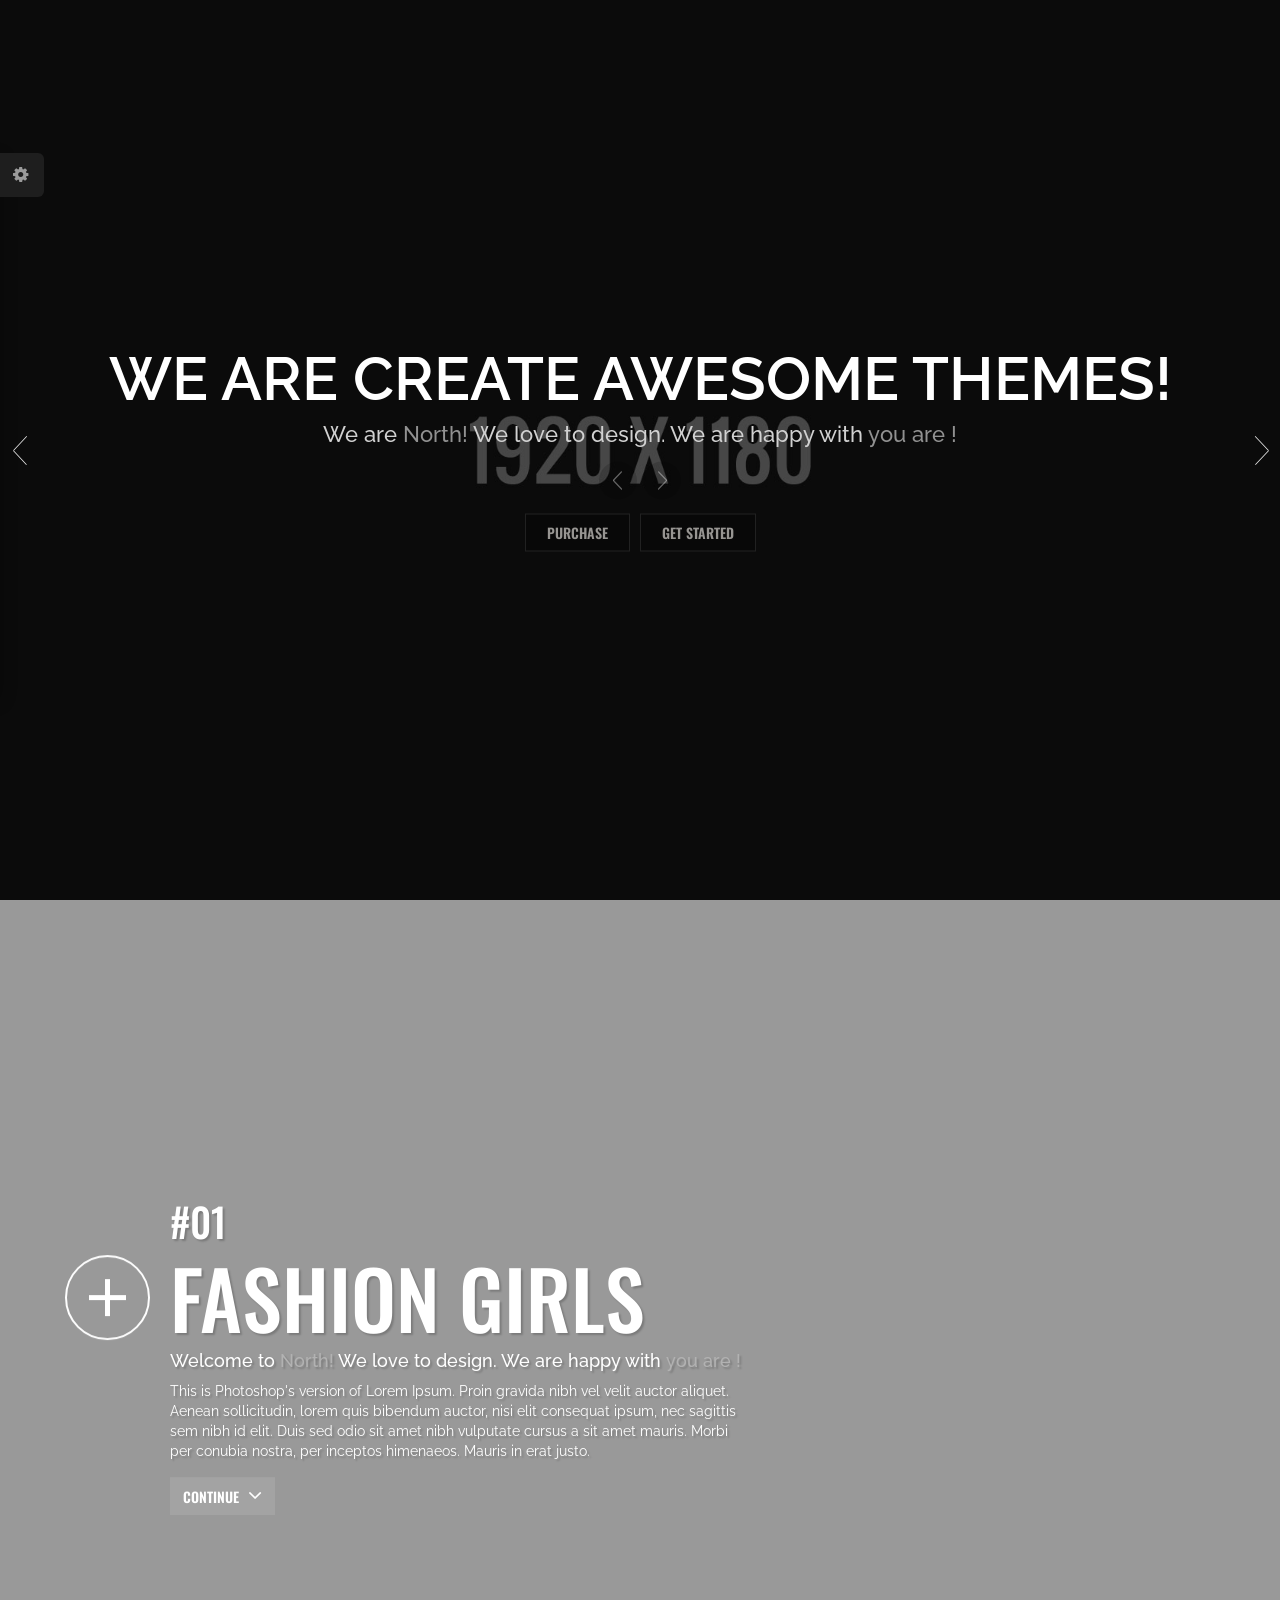
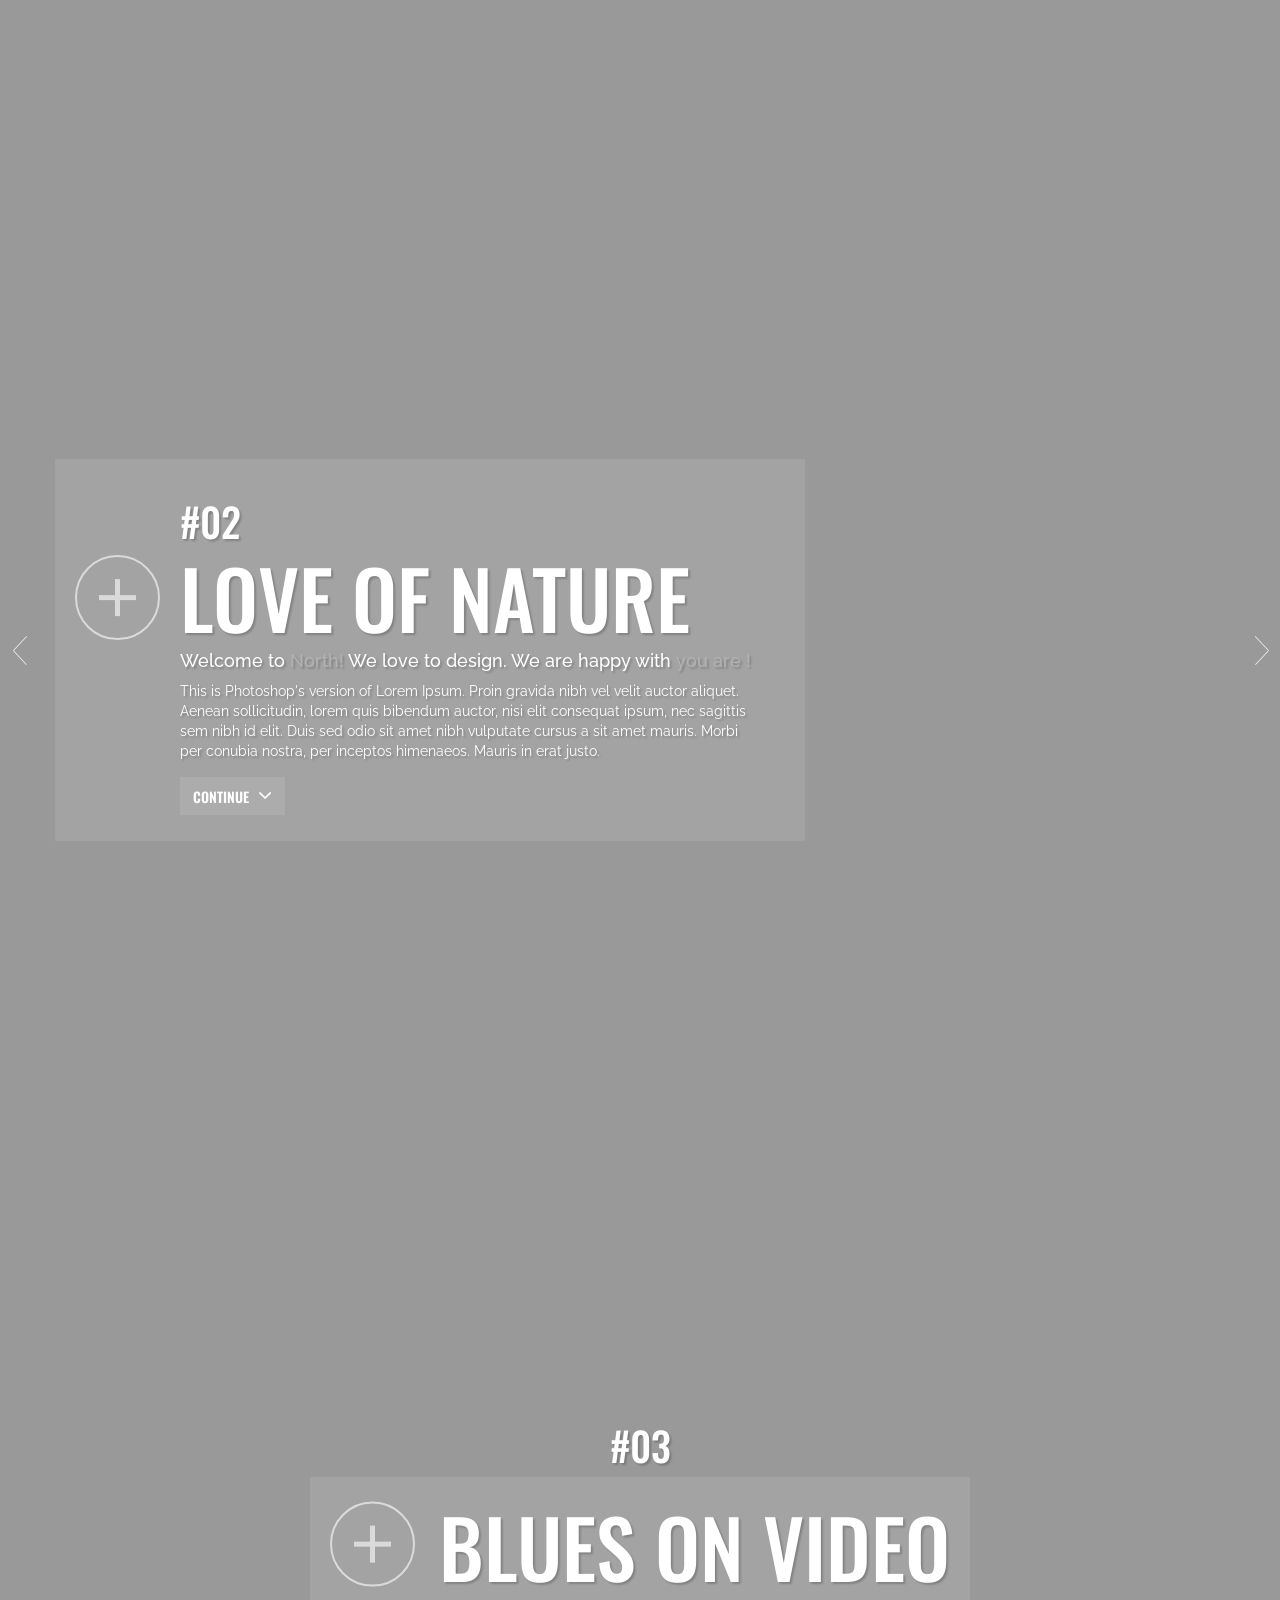
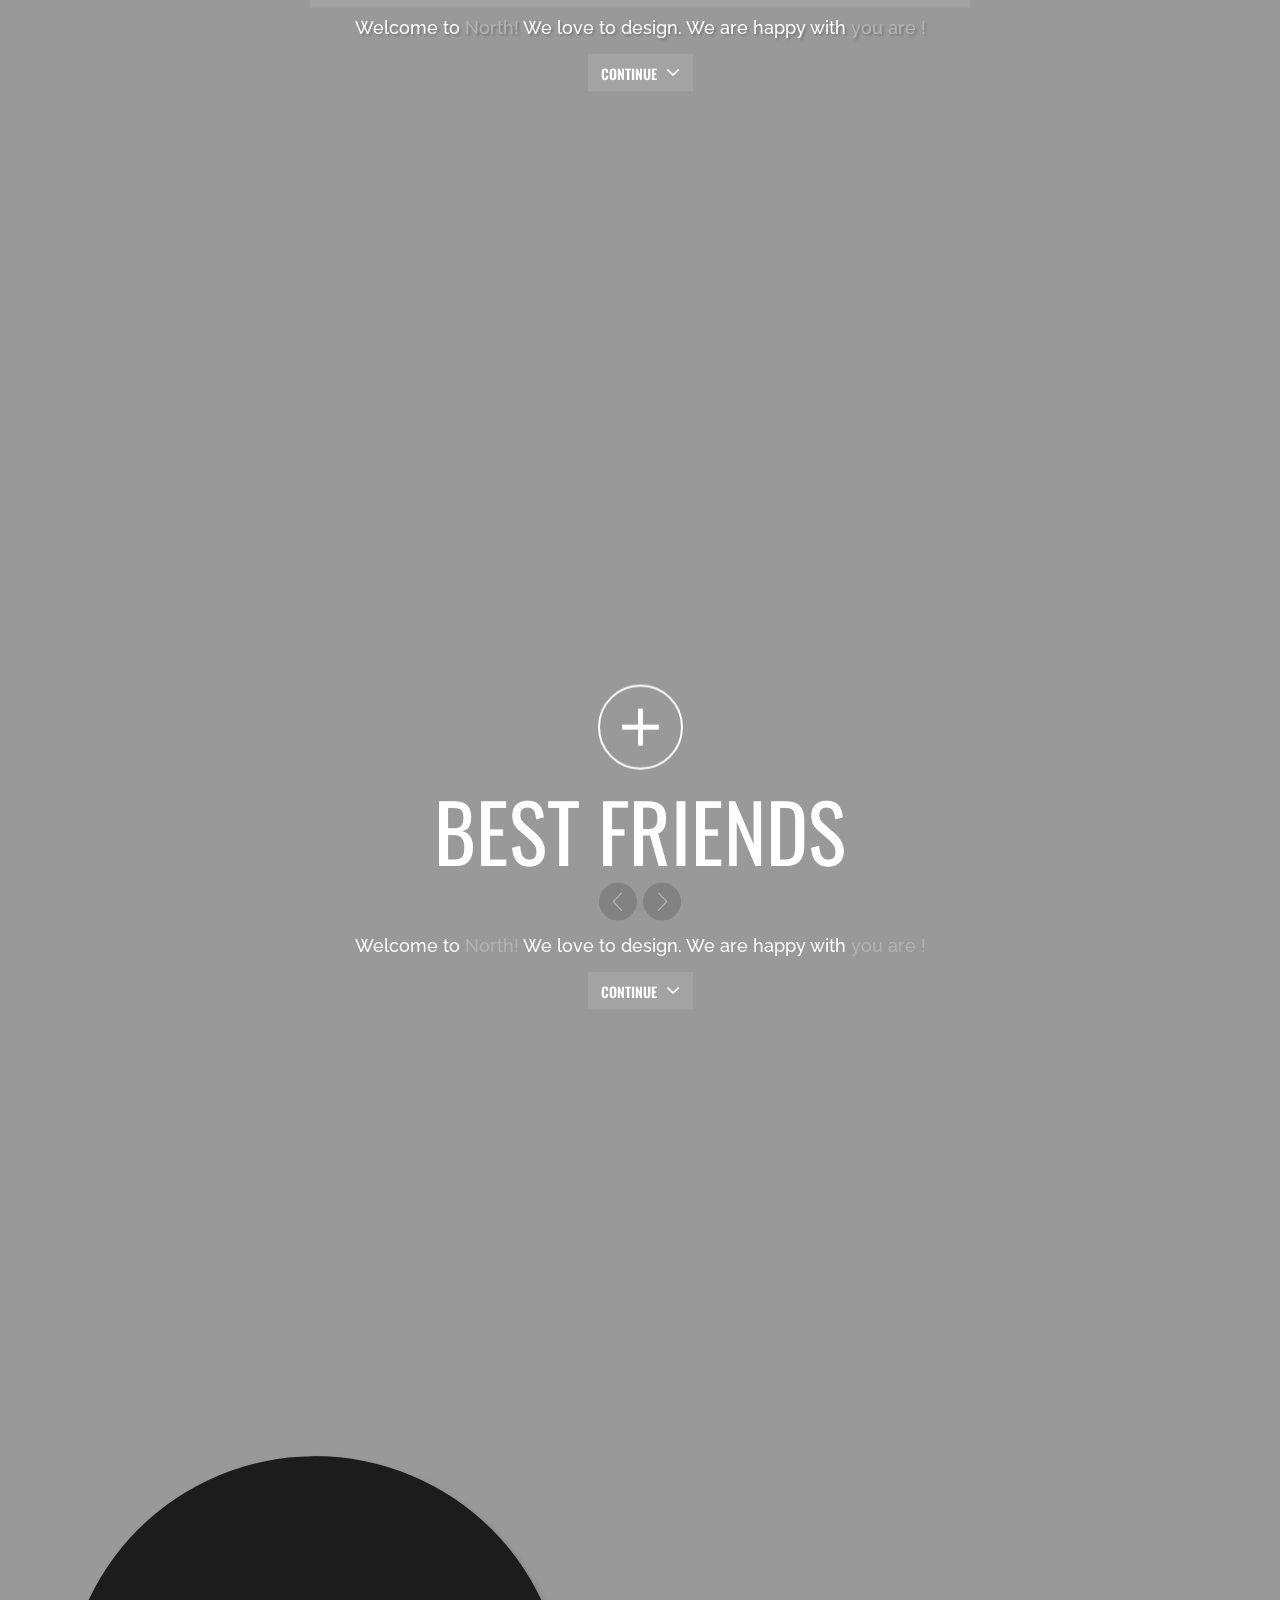
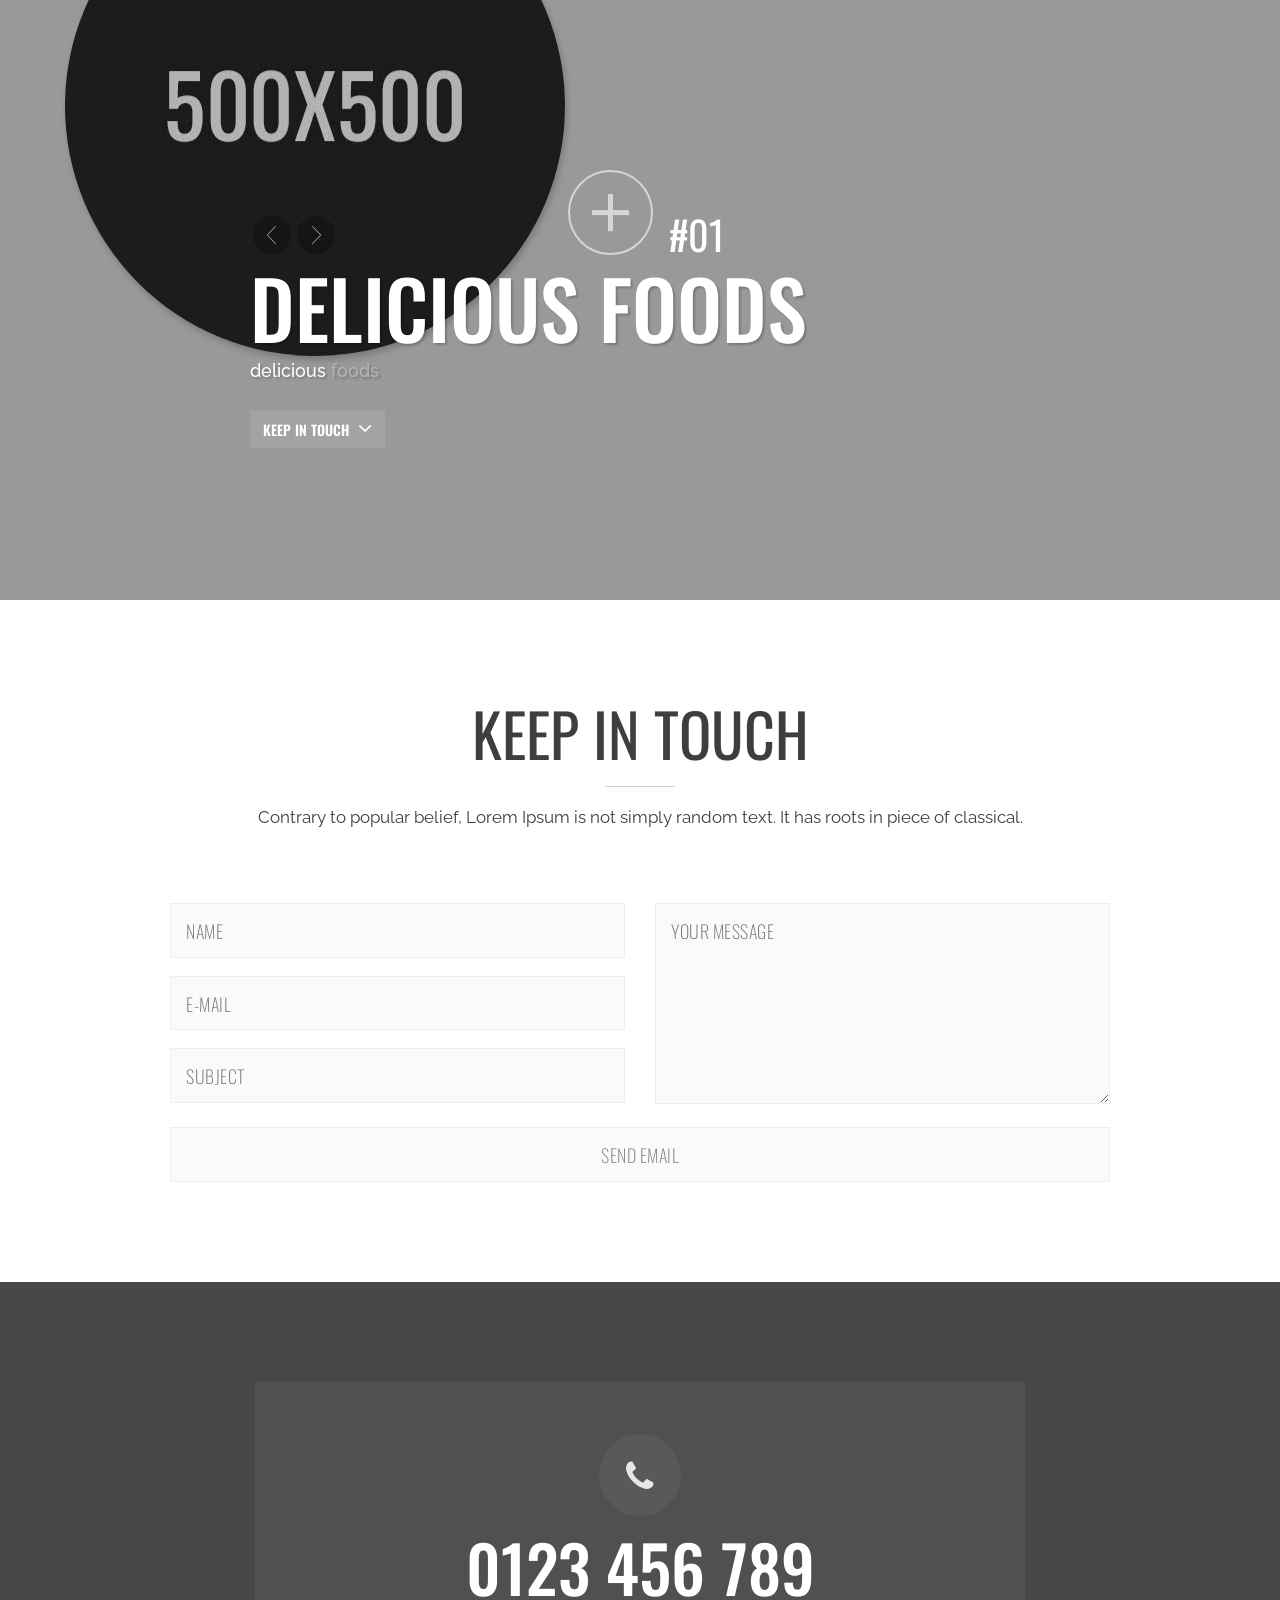
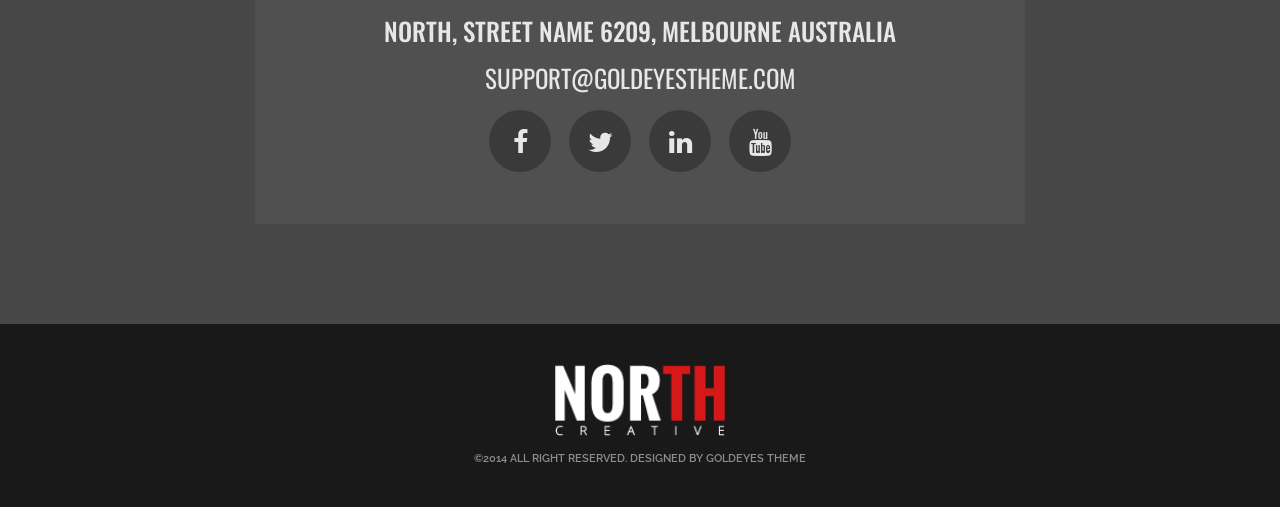
<file: site_new_static/index7.html>
<!DOCTYPE html>
<html lang="en" xmlns="http://www.w3.org/1999/xhtml">
<head>

    <meta charset="utf-8" />
    <title>NORTH OnePage HTML Theme</title>
    <meta name="description" content="" />
    <meta name="viewport" content="width=device-width, initial-scale=1.0, maximum-scale=1.0" />
    <!--Favicon -->
	<link rel="icon" type="image/png" href="images/favicon.png" />
		
	<!-- CSS Files -->

	<link rel="stylesheet" href="css/reset.css" />
	<link rel="stylesheet" href="css/animate.min.css" />
	<link rel="stylesheet" href="css/bootstrap.min.css" />
	<link rel="stylesheet" href="css/font-awesome.min.css" />
	<link rel="stylesheet" href="css/owl.carousel.css" />
	<link rel="stylesheet" href="css/socials.css" />
	<link rel="stylesheet" href="css/player/YTPlayer.css" />
	<link rel="stylesheet" href="css/magnific-popup.css" />
	<link rel="stylesheet" href="css/prettyPhoto.css" />
	<!-- Page Styles -->
	<link rel="stylesheet" href="css/style.css" />
	<link rel="stylesheet" href="css/responsive.css" />
	<!-- End Page Styles -->

	<!-- Page Layout Color, night or dark -->
	<link id="changeable_tone" rel="stylesheet" href="css/dark.css" />
	<!-- End Page Layout Color -->

	<!-- Page Elements Color -->
	<link id="changeable_color" rel="stylesheet" href="css/colors/red.css" />
	<!-- End Page Elements Color -->

	<!-- Theme Panel -->
	<link rel="stylesheet" href="theme_panel/theme_panel.css" />
	<!-- End Theme Panel -->

	<!-- End CSS Files -->
 
</head>

<body class="parallax">

	<!-- Page Loader -->
	<section id="pageloader" class="white-bg">
		<div class="outter dark-border">
			<div class="mid dark-border"></div>
		</div>
	</section>

	<!-- Navigation -->
	<nav id="navigation" class="first-nav dark-nav nav-from-top">
		<!-- Navigation Inner -->
		<div class="nav-inner">
			<div class="logo">
				<!-- Navigation Logo Link -->
				<a href="#home" class="scroll">
					<!-- Your Logo -->
					<img src="images/logo.png" class="site_logo" alt="North Logo"/>
				</a>
			</div>
			<!-- Mobile Menu Button -->
			<a class="mobile-nav-button colored"><i class="fa fa-bars"></i></a>
			<!-- Navigation Menu -->
			<div class="nav-menu clearfix semibold">
				<ul class="nav uppercase oswald">
					<li><a href="#home" class="scroll">home</a></li>
					<li><a href="#fashion" class="scroll">fashion</a></li>
					<li><a href="#naturel" class="scroll">naturel</a></li>
					<li><a href="#blues" class="scroll">blues</a></li>
					<li><a href="#animals" class="scroll">animals</a></li>
					<li><a href="#food" class="scroll">food</a></li>
					<li><a href="#contact" class="scroll">contact</a></li>
				</ul>
			</div><!-- End Navigation Menu -->
		</div><!-- End Navigation Inner -->
	</nav><!-- End Navigation -->




	<!-- Home -->
	<section id="home" class="container relative">
		<!-- Ful Screen Home -->
		<div id="fullscreen">
			<!-- Slides -->
			<div class="slides-container relative">
				<!-- Slider Images -->
				<div class="image4 soft-black-bg"></div>
				<div class="image6 soft-black-bg"></div>
				 <!-- End Slider Images -->	 
			</div>
			<!-- End Slides -->

			<!-- Slider Controls -->
			<nav class="slides-navigation">
				<a href="#" class="next"></a>
				<a href="#" class="prev"></a>
			</nav>

		</div>
		<!-- End Ful Screen Home -->

		<!-- Home Elements v2 -->
		<div class="home-elements">
			<!-- Home Inner -->
			<div class="home-inner v2 t-center">
				
				<!-- Home Text Slider -->
				<div class="home-text-slider relative">
					<div class="text-slider clearfix">
						<!-- Home Text Slides -->
						<ul class="home-texts clearfix t-center semibold">
							<li class="slide white uppercase">we are create awesome themes!</li>
							<li class="slide white uppercase">We are creative designers</li>
							<li class="slide white uppercase">we love to designing</li>
						</ul>
						<!-- End Home Text Slides -->
						<!-- Home Fixed Text -->
				<h1 class="home-fixed-text t-center">We are <span class="gray-tone">North!</span> We love to design. We are happy with <span class="gray-tone">you are !</span></h1>
					</div>
				</div>
				<!-- End Home Text Slider -->

				<!-- Home Button -->
				<a href="#" target="_blank" class="home-button-1 uppercase oswald semibold gray">
					purchase
				</a>

				<!-- Home Button -->
				<a href="#fashion" class="scroll home-button-1 uppercase oswald semibold gray">
					Get Started
				</a>
			</div><!-- End Home Inner -->
		</div><!-- End Home Elements -->
	</section><!-- End Home Section -->




	<!-- Section Image Bg Style -->
	<section id="fashion" class="s-01 p-section image7 soft-black-bg-tone parallax">
		<!-- Inner -->
		<div class="inner-portfolio clearfix t-left">

			<!-- Left -->
			<div class="f-left p-part">
				<!-- Button -->
				<a href="projects/project_01.html" class="plus-button round animated ex-link" data-animation="fadeInLeftBig" data-animation-delay="100"></a>
			</div>
			<!-- End Left -->

			<!-- Right -->
			<div class="f-left p-part t-shadow">
				<!-- Number -->
				<h2 class="number white oswald uppercase animated" data-animation="fadeInUp" data-animation-delay="100">
					#01
				</h2>

				<!-- Header -->
				<h1 class="p-head white oswald uppercase animated" data-animation="fadeInUp" data-animation-delay="200">
					fashion girls
				</h1>

				<!-- Header Two -->
				<h4 class="white animated" data-animation="fadeInUp" data-animation-delay="300">
					Welcome to <span class="gray">North!</span> We love to design. We are happy with <span class="gray">you are !</span>
				</h4>

				<!-- Description -->
				<p class="white animated" data-animation="fadeInUp" data-animation-delay="400">
					This is Photoshop's version  of Lorem Ipsum. Proin gravida nibh vel velit auctor aliquet. Aenean sollicitudin, lorem quis bibendum auctor, nisi elit consequat ipsum, nec sagittis sem nibh id elit. Duis sed odio sit amet nibh vulputate cursus a sit amet mauris. Morbi per conubia nostra, per inceptos himenaeos. Mauris in erat justo. 
				</p>

				<!-- Button -->
				<a href="#naturel" class="scroll home-button-white uppercase oswald semibold animated" data-animation="fadeInUp" data-animation-delay="500">
					<!-- Button Text -->
					continue
					<!-- Button Icon -->
					<i class="fa fa-angle-down"></i>
				</a>

			</div>
			<!-- End Left -->
		</div><!-- End Inner -->
	</section><!-- End Section -->




	<!-- Section Image Bg Style -->
	<section id="naturel" class="s-02 p-section soft-black-bg-tone ">

		<!-- Slides -->
		<div class="slides-container relative ">
			<!-- Slider Images -->
			<div class="image8"></div>
			<div class="image5"></div>
			 <!-- End Slider Images -->	 
		</div>
		<!-- End Slides -->

		<!-- Slider Controls -->
		<nav class="slides-navigation">
			<a href="#" class="next"></a>
			<a href="#" class="prev"></a>
		</nav>

		<!-- Elements -->
		<div class="portfolio-elements">

			<!-- Inner -->
			<div class="inner-portfolio t-left">

				<!-- Glass Bg -->
				<div class="inner-second glass-bg clearfix animated" data-animation="fadeInLeftBig" data-animation-delay="100">

					<!-- Left -->
					<div class="f-left p-part">
						<!-- Button -->
						<a href="projects/project_02.html" class="plus-button round ex-link"></a>
					</div>
					<!-- End Left -->

					<!-- Right -->
					<div class="f-left p-part t-shadow">
						<!-- Number -->
						<h2 class="number white oswald uppercase">
							#02
						</h2>

						<!-- Header -->
						<h1 class="p-head white oswald uppercase">
							love of nature
						</h1>

						<!-- Header Two -->
						<h4 class="white">
							Welcome to <span class="gray">North!</span> We love to design. We are happy with <span class="gray">you are !</span>
						</h4>

						<!-- Description -->
						<p class="white">
							This is Photoshop's version  of Lorem Ipsum. Proin gravida nibh vel velit auctor aliquet. Aenean sollicitudin, lorem quis bibendum auctor, nisi elit consequat ipsum, nec sagittis sem nibh id elit. Duis sed odio sit amet nibh vulputate cursus a sit amet mauris. Morbi per conubia nostra, per inceptos himenaeos. Mauris in erat justo. 
						</p>

						<!-- Button -->
						<a href="#blues" class="scroll home-button-white uppercase oswald semibold">
							<!-- Button Text -->
							continue
							<!-- Button Icon -->
							<i class="fa fa-angle-down"></i>
						</a>

					</div>
					<!-- End Right -->
				</div><!-- End Glass-bg -->
			</div><!-- End Inner -->
		</div><!-- End Elements -->
	</section><!-- End Section -->



	<!-- Section -->
	<section id="blues" class="s-03 p-section image9 soft-black-bg-tone parallax2">

		<!-- Video -->
		<div id="P2" class="player video-container" data-property="{videoURL:'k84QxVJd0tI',containment:'#blues',autoPlay:true, showControls:true, mute:false, startAt:0, opacity:1}"></div>
		<!-- End Video -->

		<!-- Inner -->
		<div class="inner-portfolio clearfix t-center t-shadow">

				<!-- Number -->
				<h2 class="number white oswald uppercase animated" data-animation="fadeInDownBig" data-animation-delay="200">
					#03
				</h2>

				<!-- Header -->
				<div class="glass-bg part-bg animated" data-animation="fadeInUp" data-animation-delay="300">
					<!-- Button -->
					<a href="projects/project_03.html" class="plus-button round ex-link"></a>
					<!-- Header -->
					<h1 class="p-head white t-left oswald uppercase no-margin">
						blues on video
					</h1>
				</div>

				<!-- Header Two -->
				<h4 class="p-head-two white animated" data-animation="fadeInUp" data-animation-delay="400">
					Welcome to <span class="gray">North!</span> We love to design. We are happy with <span class="gray">you are !</span>
				</h4>

				<!-- Button -->
				<a href="#animals" class="scroll home-button-white uppercase oswald semibold animated" data-animation="fadeInUpBig" data-animation-delay="200">
					<!-- Button Text -->
					continue
					<!-- Button Icon -->
					<i class="fa fa-angle-down"></i>
				</a>

		</div><!-- End Inner -->
	</section><!-- End Section -->



	<!-- Section -->
	<section id="animals" class="s-04 p-section image10 soft-black-bg-tone parallax3">
		<!-- Inner -->
		<div class="inner-portfolio t-center">
				<!-- Button -->
				<a href="projects/project_03.html" class="plus-button round animated ex-link" data-animation="fadeInDown" data-animation-delay="600"></a>
				<!-- Text Slider -->
				<div class="text-slider clearfix animated" data-animation="fadeInDown" data-animation-delay="300">
					<!-- Home Text Slides -->
					<ul class="texts clearfix white t-center oswald">
						<li class="slide p-head uppercase">best friends</li>
						<li class="slide p-head uppercase">pure and clean</li>
					</ul>
					<!-- End Home Text Slides -->
				</div>
				<!-- Header Two -->
				<h4 class="p-head-two white animated" data-animation="fadeInUp" data-animation-delay="300">
					Welcome to <span class="gray">North!</span> We love to design. We are happy with <span class="gray">you are !</span>
				</h4>
				<!-- Button -->
				<a href="#food" class="scroll home-button-white uppercase oswald semibold animated" data-animation="fadeInUp" data-animation-delay="600">
					<!-- Button Text -->
					continue
					<!-- Button Icon -->
					<i class="fa fa-angle-down"></i>
				</a>
		</div><!-- End Inner -->
	</section>
	<!-- End Section -->




	<!-- Section -->
	<section id="food" class="s-05 p-section image11 soft-black-bg-tone parallax4">

		<!-- Inner -->
		<div class="inner-portfolio t-left">
			<!-- Circle Image Slider -->
			<div class="circle-image-slider clearfix animated" data-animation="fadeInLeft" data-animation-delay="200">
				<!-- Slider -->
				<ul class="circle-slider clearfix">

					<!-- Slide -->
					<li class="slide">
						<!-- Slider Image -->
						<img src="images/food.jpg" class="round" alt="" />
						<!-- Number -->
						<a class="number white oswald uppercase">
							#01
						</a>
						<!-- Button -->
						<a href="images/food.jpg" class="plus-button round mp-image"></a>
						<!-- Texts -->
						<div class="texts t-shadow">
							<!-- Header -->
							<h1 class="p-head white uppercase oswald">
								delicious foods
							</h1>
							<!-- Header Two -->
							<h4 class="p-head-two white">
								delicious <span class="gray">foods</span>
							</h4>
						</div>
						<!-- End Texts -->
					</li>
					<!-- End Slide -->


					<!-- Slide -->
					<li class="slide">
						<!-- Slider Image -->
						<img src="images/food1.jpg" class="round" alt="" />
						<!-- Number -->
						<a class="number white oswald uppercase">
							#02
						</a>
						<!-- Button -->
						<a href="images/food1.jpg" class="plus-button round mp-image"></a>
						<!-- Texts -->
						<div class="texts">
							<!-- Header -->
							<h1 class="p-head white uppercase oswald">
								beans and leaves
							</h1>
							<!-- Header Two -->
							<h4 class="p-head-two white">
								beans and <span class="gray">leaves</span>
							</h4>
						</div>
						<!-- End Texts -->
					</li>
					<!-- End Slide -->


					<!-- Slide -->
					<li class="slide">
						<!-- Slider Image -->
						<img src="images/food2.jpg" class="round" alt="" />
						<!-- Number -->
						<a class="number white oswald uppercase">
							#03
						</a>
						<!-- Button -->
						<a href="images/food2.jpg" class="plus-button round mp-image"></a>
						<!-- Texts -->
						<div class="texts">
							<!-- Header -->
							<h1 class="p-head white uppercase oswald">
								green cup splash
							</h1>
							<!-- Header Two -->
							<h4 class="p-head-two white">
								green cup <span class="gray">splash</span>
							</h4>
						</div>
						<!-- End Texts -->
					</li>
					<!-- End Slide -->

				</ul><!-- End Slider -->
			</div><!-- End Circle Image Slider -->
				
			<!-- Button -->
			<a href="#contact" class="scroll home-button-white uppercase oswald semibold animated" data-animation="fadeInUpBig" data-animation-delay="400">
				<!-- Button Text -->
				keep in touch
				<!-- Button Icon -->
				<i class="fa fa-angle-down"></i>
			</a>

		</div><!-- End Inner -->
	</section>
	<!-- End Section -->




	<!-- Keep In Touch -->
	<section id="contact" class="container">

		<!-- Inner -->
		<div class="inner">
			<!-- Header -->
			<h1 class="header uppercase dark oswald">
				keep in touch
			</h1>
			<!-- Header Strip(s) -->
			<div class="header-strips-one"></div>
			<!-- Header Description -->
			<h2 class="description dark">
				Contrary to popular belief, Lorem Ipsum is not simply random text. It has roots in piece of classical.
			</h2>

			<!-- Contact -->
			<div class="contact animated" data-animation="fadeIn" data-animation-delay="200">
				<!-- Contact Form -->
				<form id="contact-form" name="cform" class="clearfix" method="post" action="php/mail.php">
					<!-- Left Inputs -->
					<div class="col-xs-6 left">

						<!-- Name -->
						<span class="name-missing">Please enter your name</span>
						<input type="text" name="name" id="name" class="form light-form oswald light" placeholder="NAME" />

						<!-- Email -->
						<span class="email-missing">Please enter your E-mail</span>
						<input type="text" name="email" id="email" class="form light-form oswald light" placeholder="E-MAIL" />

						<!-- Subject -->
						<span class="subject-missing">Please enter Subject</span>
						<input type="text" name="subject" id="subject" class="form light-form oswald light" placeholder="SUBJECT" />

					</div>
					<!-- End Left Inputs -->
					<!-- Right Text Area -->
					<div class="col-xs-6 right">

						<!-- Message -->
						<span class="message-missing">Please enter your Message</span>
						<textarea name="message" id="message" class="form light-form textarea oswald light" placeholder="YOUR MESSAGE"></textarea>

					</div>
					<!-- End Right Text Area -->
					<!-- Send Button -->
					<div class="col-xs-12">
						<!-- Button -->
						<button type="submit" id="submit" name="submit" class="form contact-form-button light-form oswald light">SEND EMAIL</button>
					</div>
					<!-- End Send Button -->
				</form>
				<!-- End Form -->

				<!-- Your Mail Message -->
				<div class="mail-message-area">
					<!-- Message -->
					<div class="alert light-form mail-message not-visible-message">
						<strong>Thank You !</strong> Your email has been delivered.
					</div>
				</div>
				<!-- End Mail Message -->
			</div><!-- End Contact Form -->
		</div><!-- End Inner -->
	</section><!-- End Contact Section -->








	<!-- Adress Section -->
	<section id="address" class="container soft-bg-1 parallax7">
		<!-- Inner -->
		<div class="inner">
			<!-- Address Soft Area -->
			<div class="address-soft t-center">

				<!-- Top Phone Button -->
				<a href="tel:123456" class="phone-button round white">
					<i class="fa fa-phone"></i>
				</a>

				<!-- Phone -->
				<h1 class="phone-text oswald white">
					0123 456 789
				</h1>

				<!-- Address -->
				<h2 class="phone-text oswald uppercase">
					north, Street Name 6209, melbourne australia
				</h2>

				<!-- E-Mail -->
				<a href="mailto:support@goldeyestheme.com" class="mail-text uppercase oswald">
					support@goldeyestheme.com
				</a>

				<!-- Social, Facebook -->
				<a href="#" target="_blank" class="social round dark-bg facebook">
					<i class="fa fa-facebook"></i>
				</a>

				<!-- Twitter -->
				<a href="#" target="_blank" class="social round dark-bg twitter">
					<i class="fa fa-twitter"></i>
				</a>

				<!-- Linkedin -->
				<a href="#" target="_blank" class="social round dark-bg linkedin">
					<i class="fa fa-linkedin"></i>
				</a>

				<!-- YouTube -->
				<a href="#" target="_blank" class="social round dark-bg youtube">
					<i class="fa fa-youtube"></i>
				</a>

			</div><!-- End Address Soft Area -->
		</div><!-- End Inner -->
	</section><!-- End Address Section -->

	




	<!-- Footer -->
	<footer class="footer dark-footer t-center">
		<!-- Logo -->
		<img src="images/logo.png" alt="North Logo"/>
		<!-- Text -->
		<p class="uppercase semibold">
			©2014 all right reserved. designed by <a href="http://themeforest.net/user/GoldEyes" target="_blank">goldeyes theme</a> 
		</p>
	</footer>
	<!-- End Footer -->





	<!-- Back To Top Button -->
	<section id="back-top">
		<a href="#home" class="scroll t-center white">
			<i class="fa fa-angle-double-up"></i>
		</a>
	</section>
	<!-- End Back To Top Button -->




	<!-- Theme Panel -->
	<div id="theme_panel" class="fixed close_panel t-left">
		<!-- Theme Panel Button -->
		<a href="#" id="theme_panel_button">
			<i class="fa fa-gear"></i>
		</a>

		<!-- Theme Panel Part -->
		<div class="theme_panel_inner">
			<!-- Header -->
			<h2 class="theme_panel_header oswald uppercase">
				style switcher
			</h2>
		</div>
		<!-- End Theme Panel Part -->

		<!-- Theme Panel Part -->
		<div class="theme_panel_inner">
			<!-- Header -->
			<h3 class="theme_panel_header">
				Layout Tone
			</h3>
			<!-- Button -->
			<a title="dark" class="theme_panel_link layout_tone">
				Dark
			</a>
			<!-- Button -->
			<a title="night" class="theme_panel_link layout_tone">
				Night
			</a>
		</div>
		<!-- End Theme Panel Part -->

		<!-- Theme Panel Part -->
		<div class="theme_panel_inner">
			<!-- Header -->
			<h3 class="theme_panel_header">
				Menu Color
			</h3>
			<!-- Button -->
			<a id="black_menu" class="color_link_head black">
			</a>
			<!-- Button -->
			<a id="white_menu" class="color_link_head white">
			</a>
		</div>
		<!-- End Theme Panel Part -->

		<!-- Theme Panel Part -->
		<div class="theme_panel_inner">
			<!-- Header -->
			<h3 class="theme_panel_header">
				Menu Style <span class="minimal_note colored">(For Full Screen Versions)</span>
			</h3>
			<!-- Button -->
			<a id="nav_normal" class="theme_panel_link">
				Normal
			</a>
			<!-- Button -->
			<a id="nav_from_top" class="theme_panel_link">
				From Top
			</a>
		</div>
		<!-- End Theme Panel Part -->

		<!-- Theme Panel Part -->
		<div class="theme_panel_inner">
			<!-- Header -->
			<h3 class="theme_panel_header">
				Color Skins
			</h3>
			<!-- Button -->
			<a title="dodgerblue" class="color_link dodgerblue"></a>
			<!-- Button -->
			<a title="gold" class="color_link gold"></a>
			<!-- Button -->
			<a title="lightcoral" class="color_link lightcoral"></a>
			<!-- Button -->
			<a title="lightsteelblue" class="color_link lightsteelblue"></a>
			<!-- Button -->
			<a title="limegreen" class="color_link limegreen"></a>
			<!-- Button -->
			<a title="orange" class="color_link orange"></a>
			<!-- Button -->
			<a title="palevioletred" class="color_link palevioletred"></a>
			<!-- Button -->
			<a title="red" class="color_link red"></a>
			<!-- Button -->
			<a title="steelblue" class="color_link steelblue"></a>
			<!-- Button -->
			<a title="mediumpurple" class="color_link mediumpurple"></a>
			<!-- Button -->
			<a title="yellowgreen" class="color_link yellowgreen"></a>
			<!-- Button -->
			<a title="lightslategray" class="color_link lightslategray"></a>

		</div>
		<!-- End Theme Panel Part -->

		<!-- Theme Panel Part -->
		<div class="theme_panel_inner">
			<!-- Button -->
			<input type="button" value="Reset" onClick="window.location.reload()" class="theme_panel_link">
		</div>
		<!-- End Theme Panel Part -->

	</div><!-- End Theme Panel -->



	<!-- JS Files -->
	<script type="text/javascript" src="js/jquery-1.11.0.min.js"></script>
	<script type="text/javascript" src="js/bootstrap.min.js"></script>
	<script type="text/javascript" src="js/jquery.appear.js"></script>
	<script type="text/javascript" src="js/waypoints.min.js"></script>
	<script type="text/javascript" src="js/modernizr-latest.js"></script>
	<script type="text/javascript" src="js/SmoothScroll.js"></script>
	<script type="text/javascript" src="js/jquery.superslides.js"></script>
	<script type="text/javascript" src="js/jquery.isotope.js"></script>
	<script type="text/javascript" src="js/jquery.parallax-1.1.3.js"></script>
	<script type="text/javascript" src="js/jquery.easing.1.3.js"></script>
	<script type="text/javascript" src="js/jquery.fitvids.js"></script>
	<script type="text/javascript" src="js/jquery.flexslider.js"></script>
	<script type="text/javascript" src="js/owl.carousel.js"></script>
	<script type="text/javascript" src="js/jquery.mb.YTPlayer.js"></script>
	<script type="text/javascript" src="js/jquery.magnific-popup.min.js"></script>
	<script type="text/javascript" src="js/jquery.prettyPhoto.js"></script>
	<script type="text/javascript" src="js/plugins.js"></script>
	<!-- Theme Panel -->
	<script type="text/javascript" src="theme_panel/theme_panel.js"></script>
	<!-- End JS Files -->

</body>

</html>
</file>
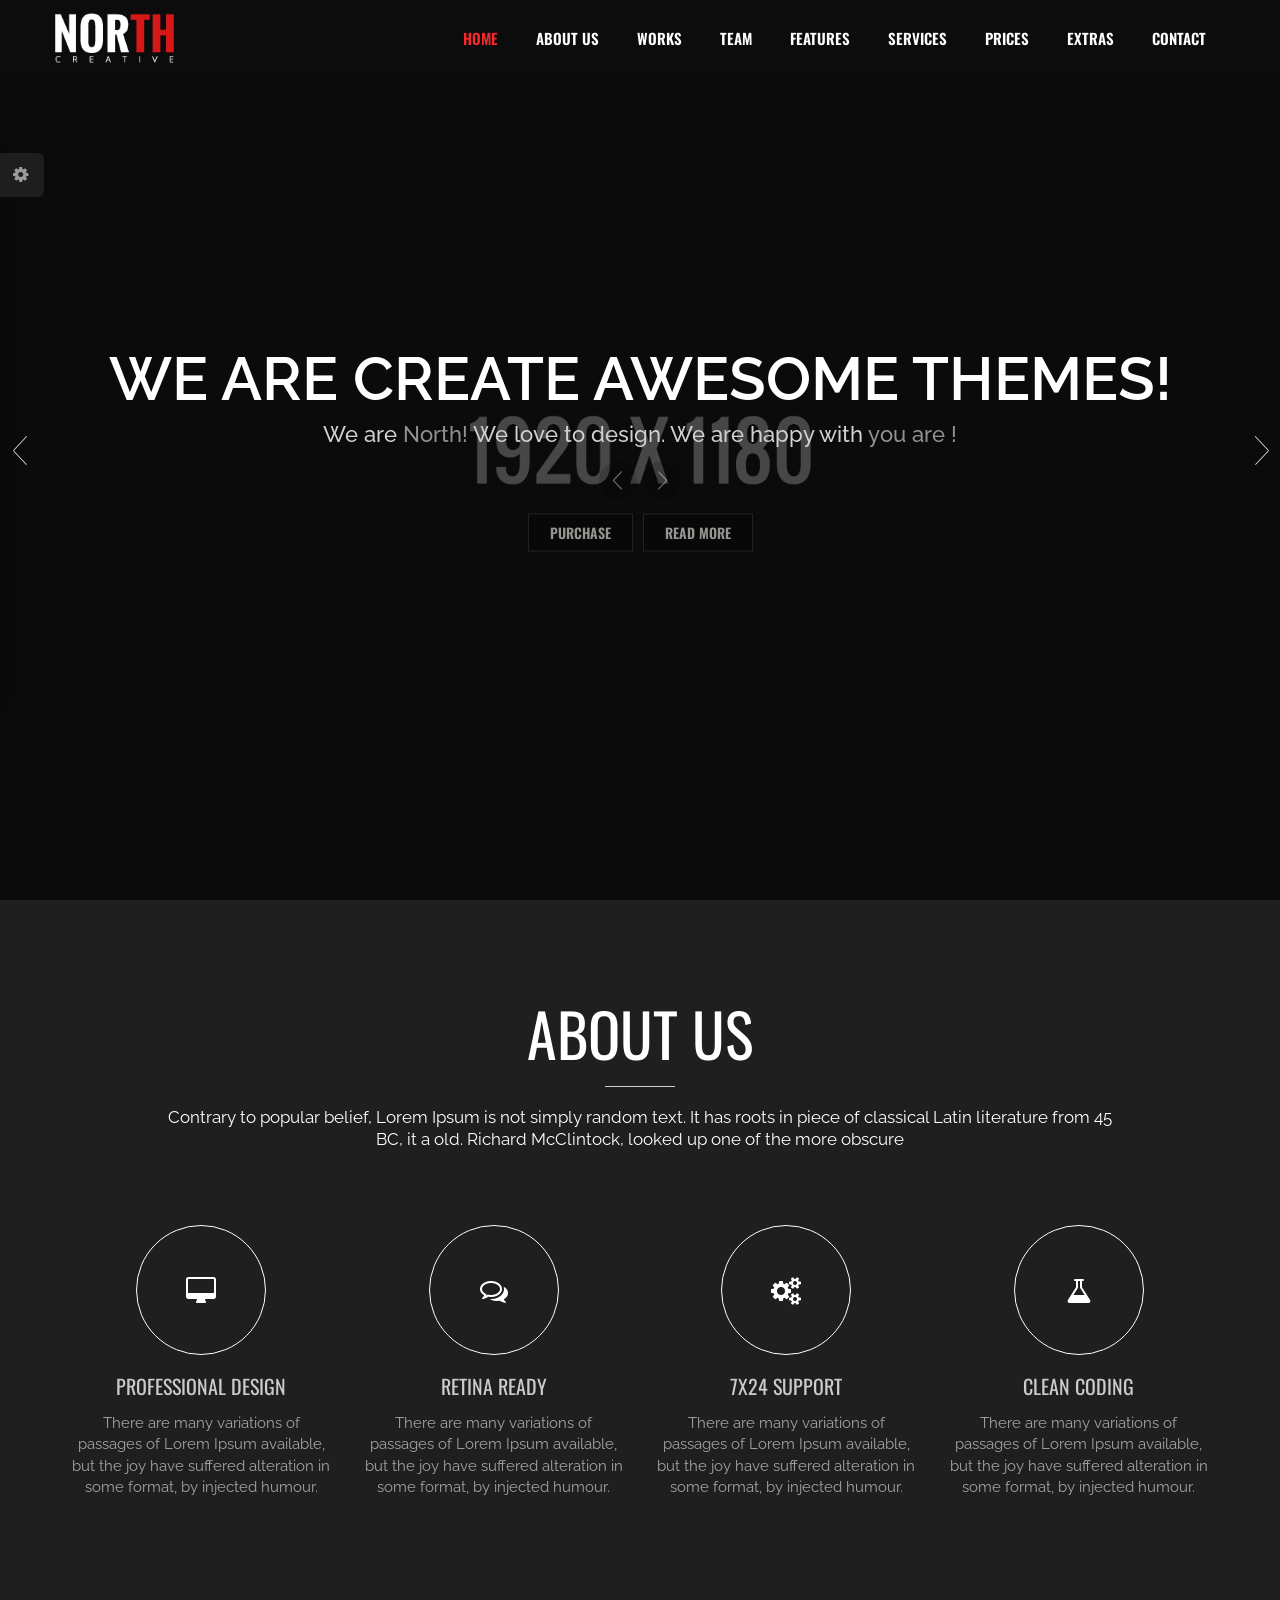
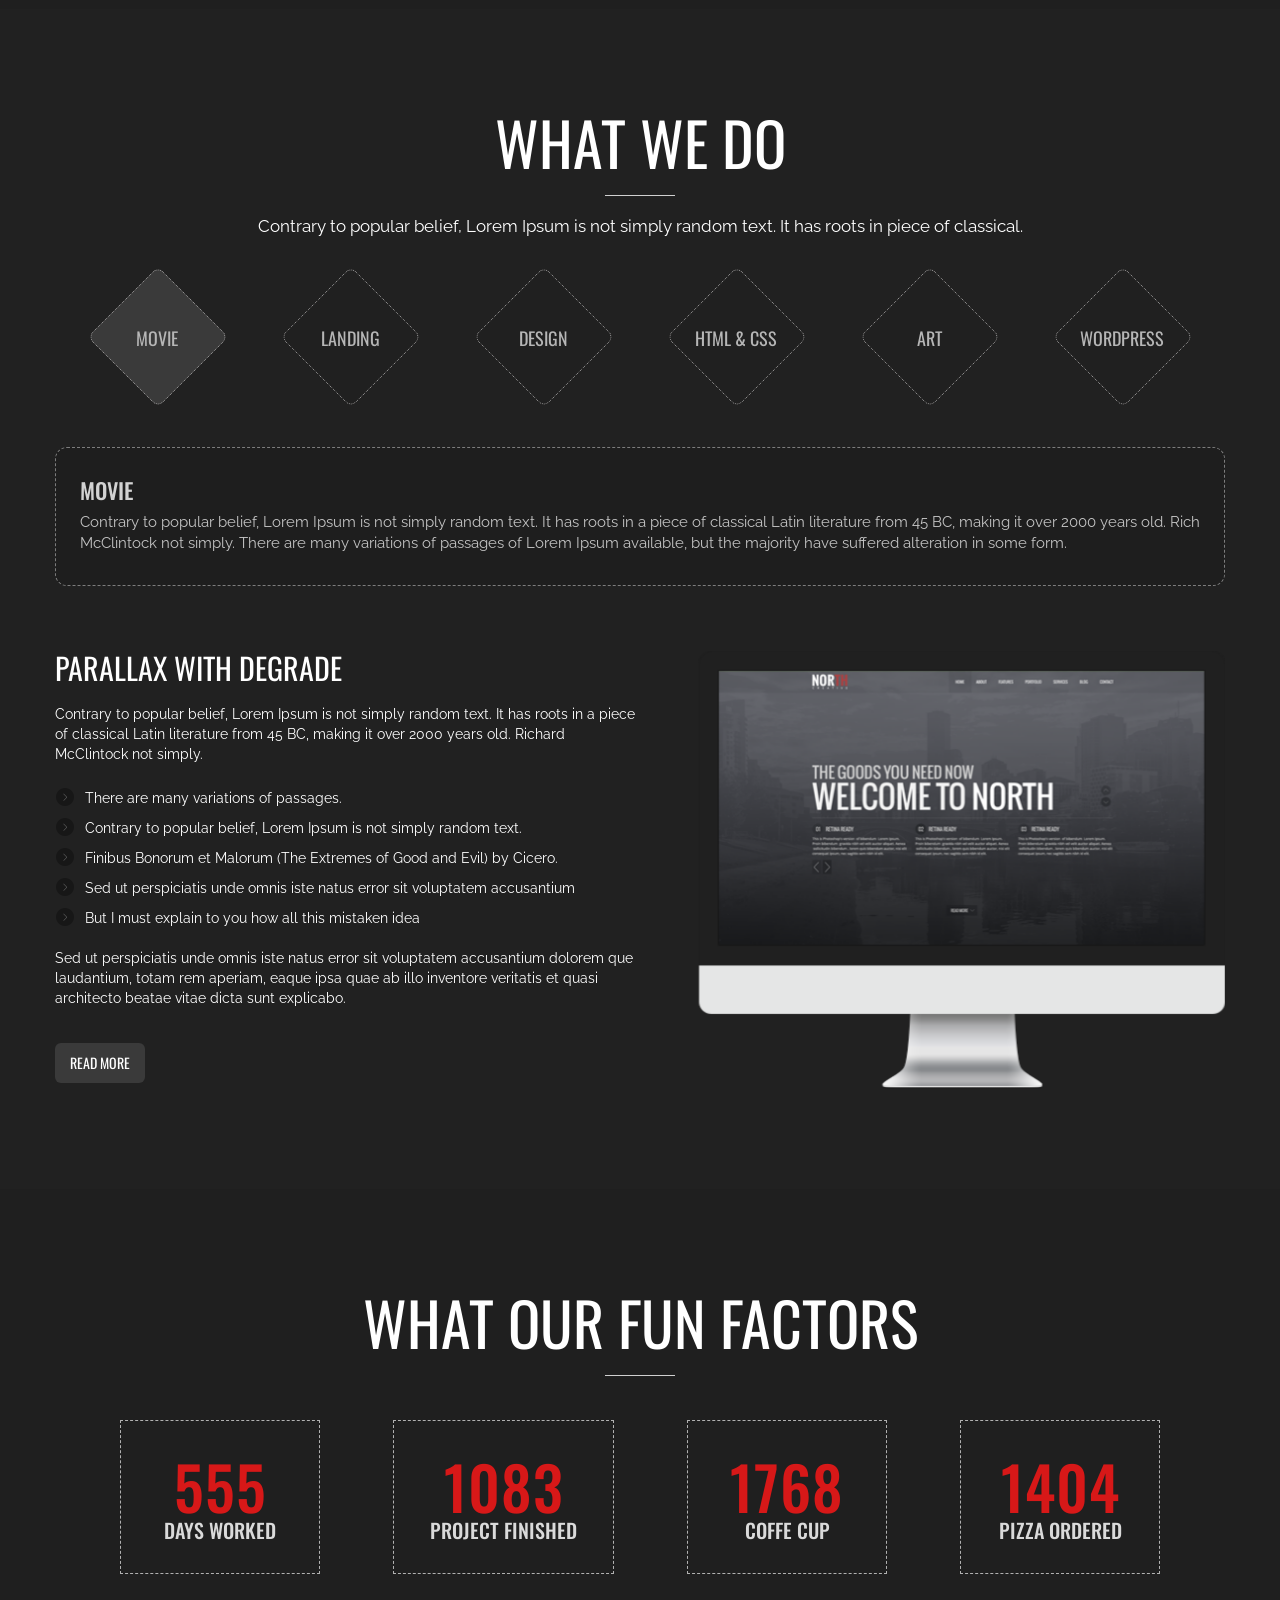
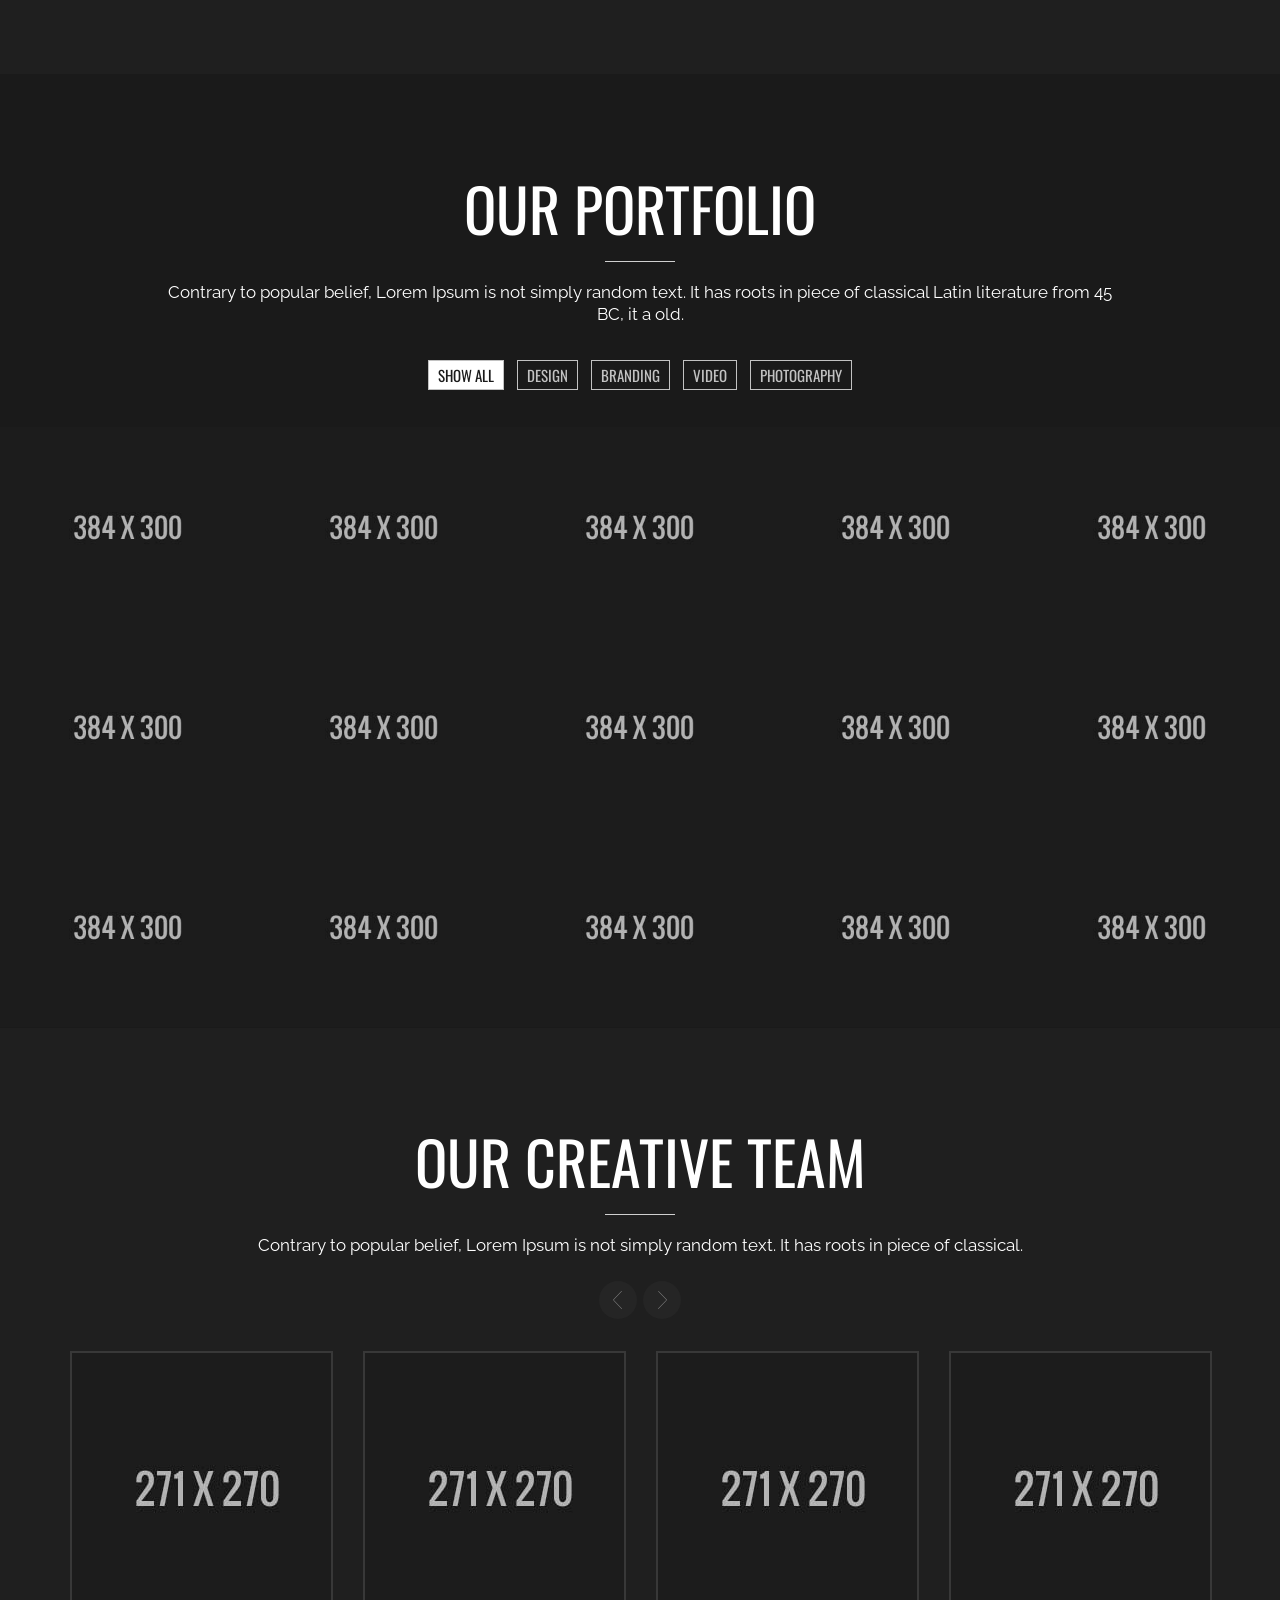
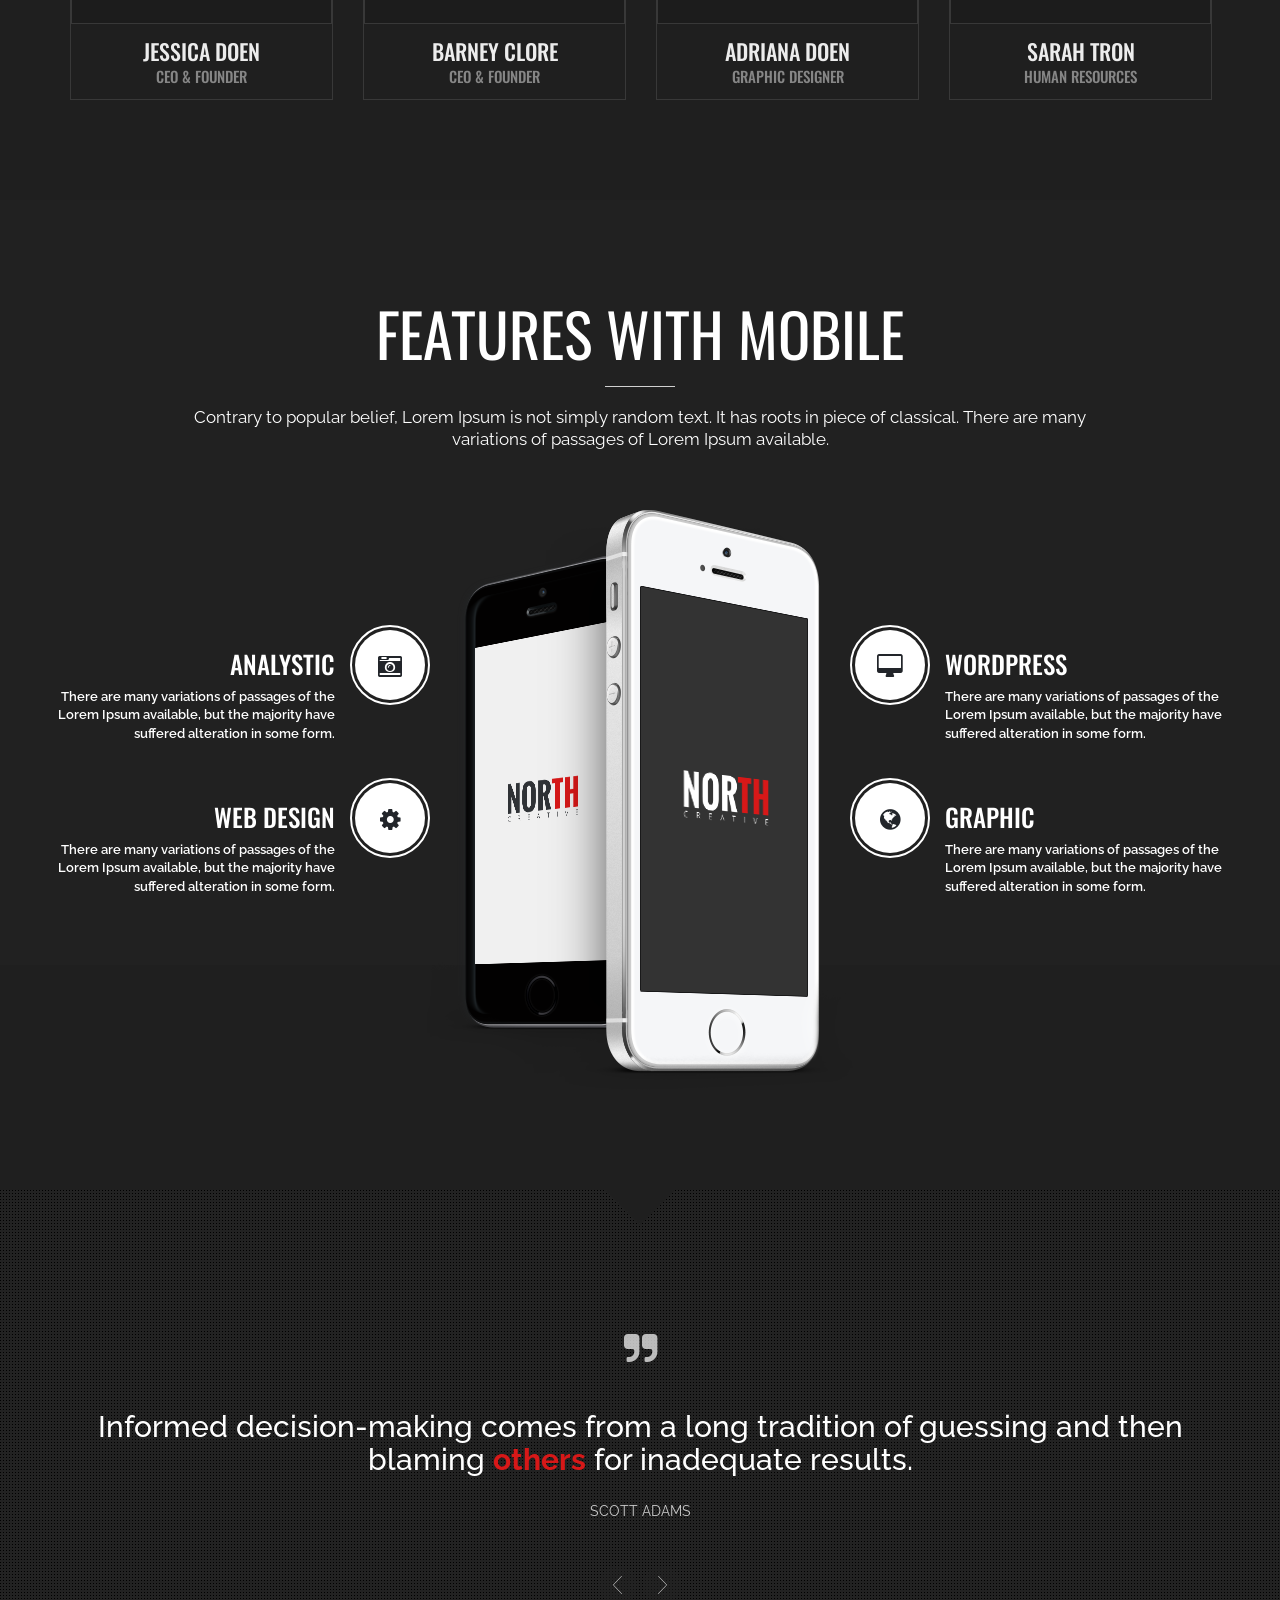
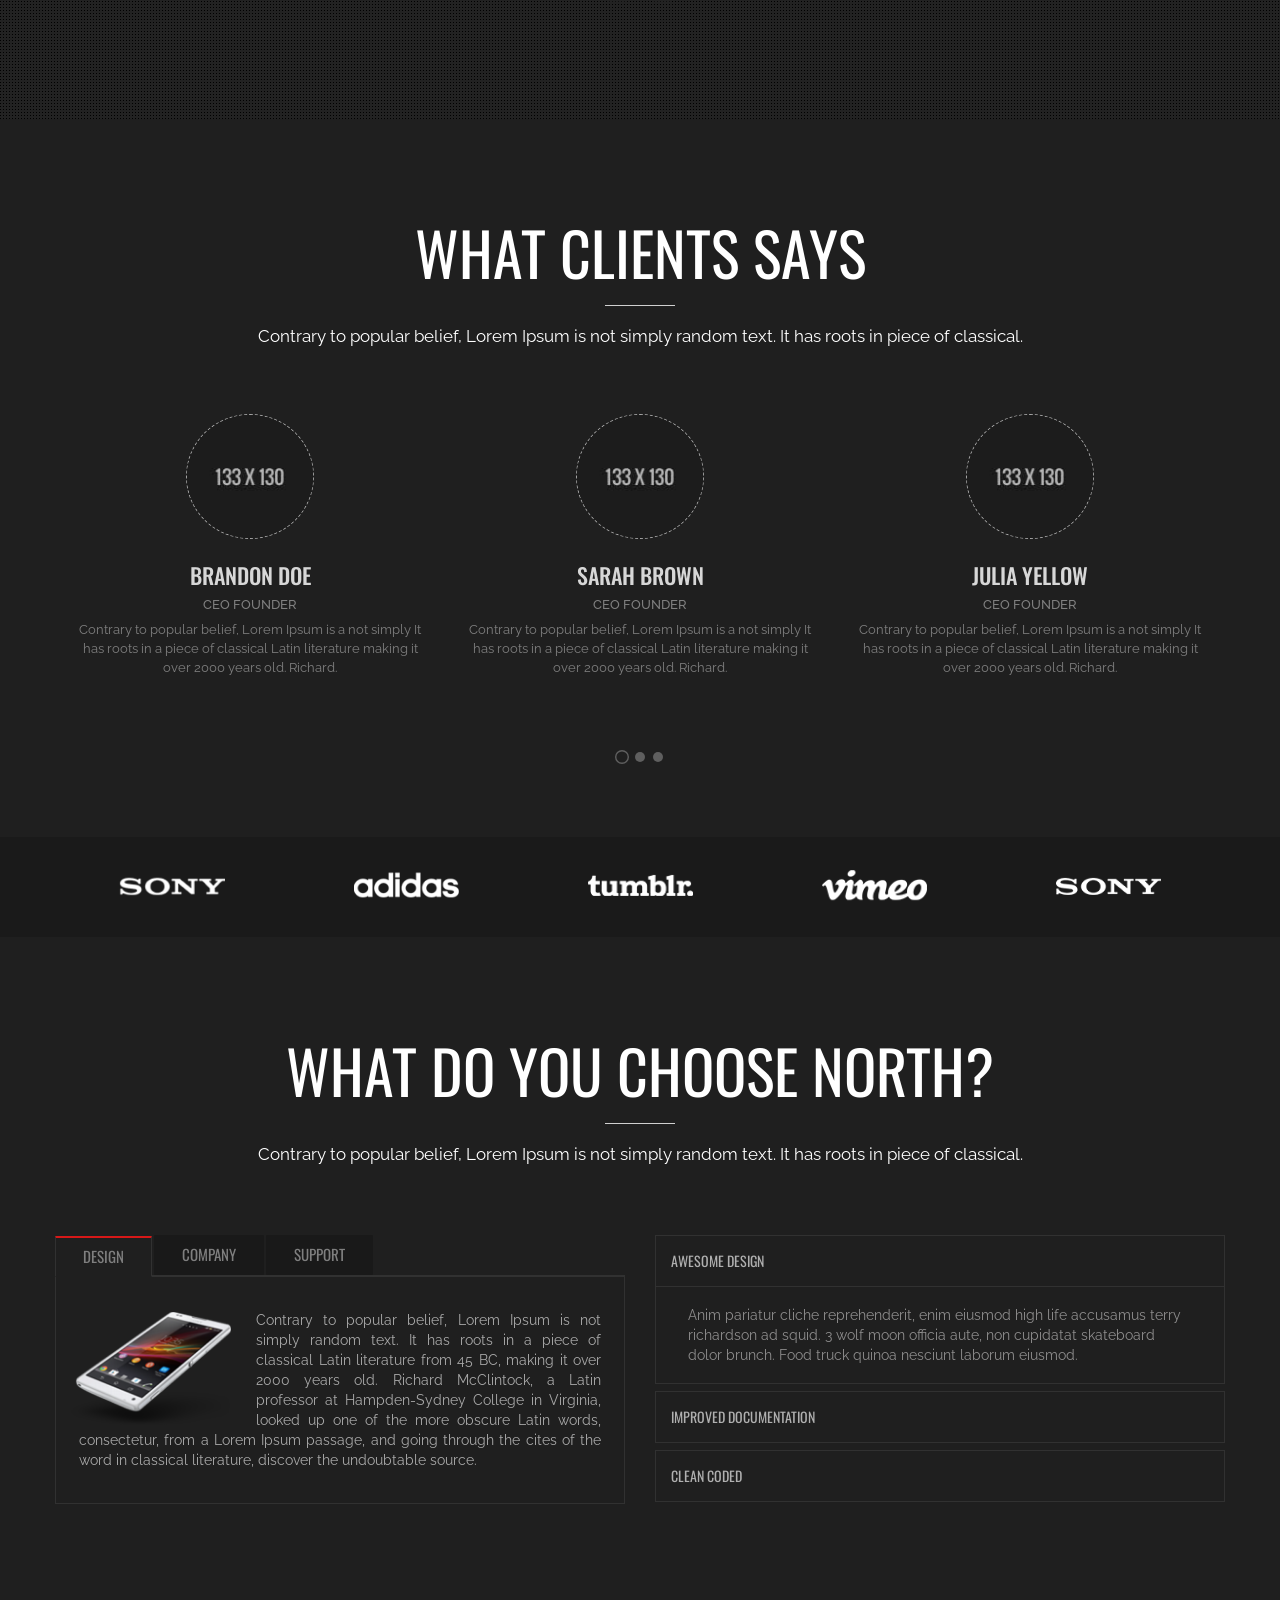
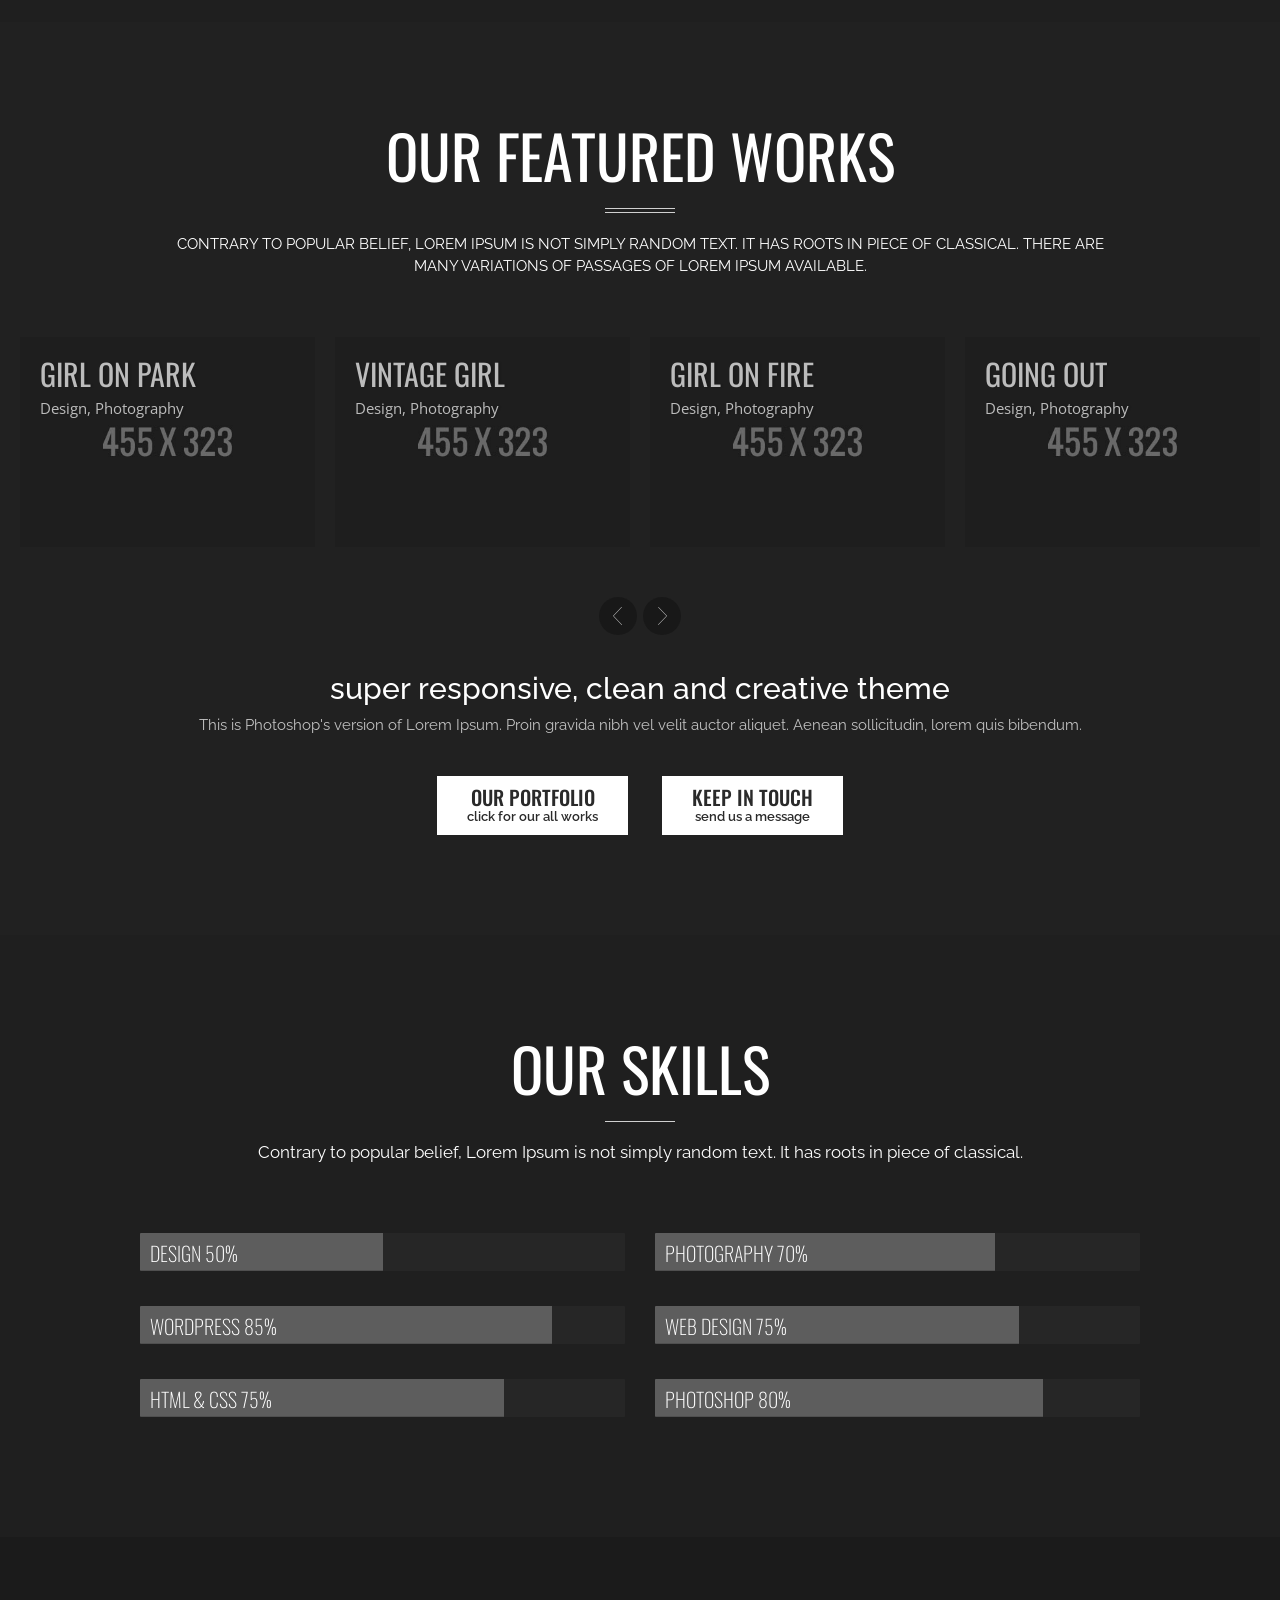
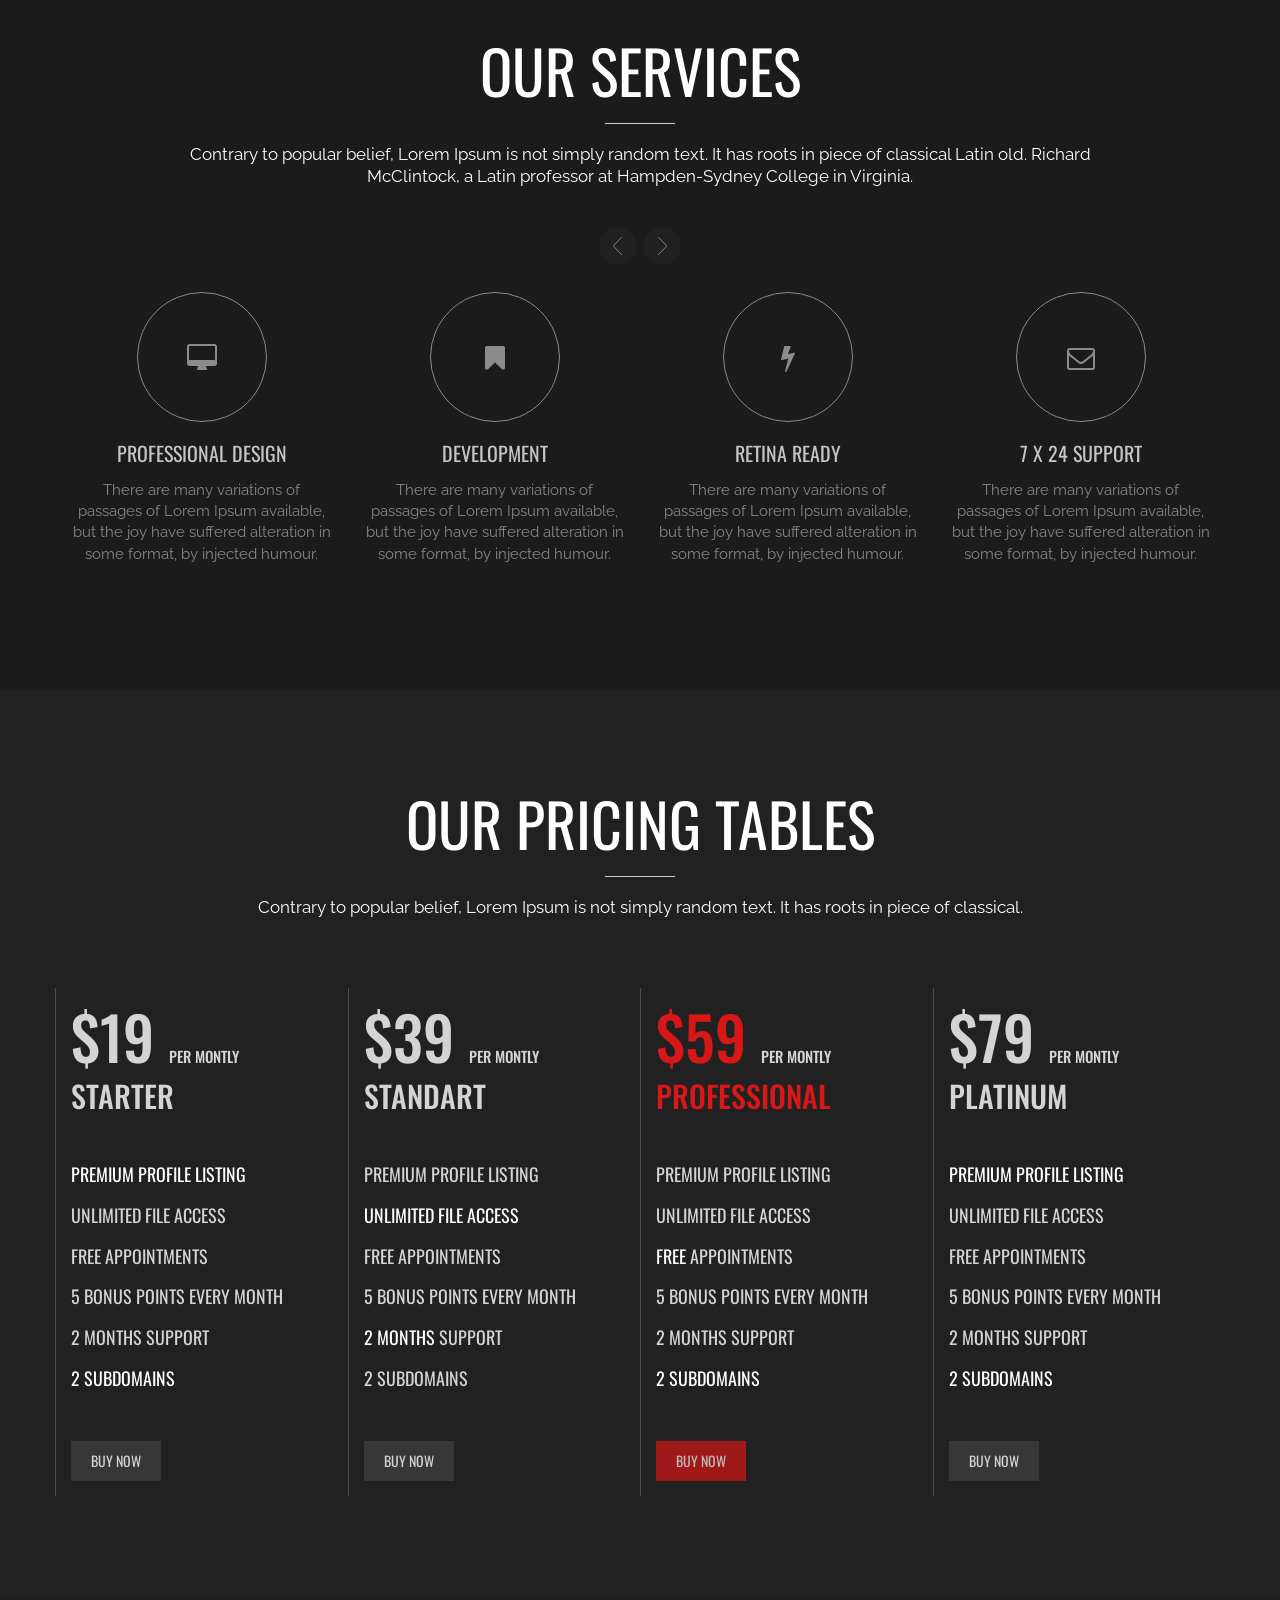
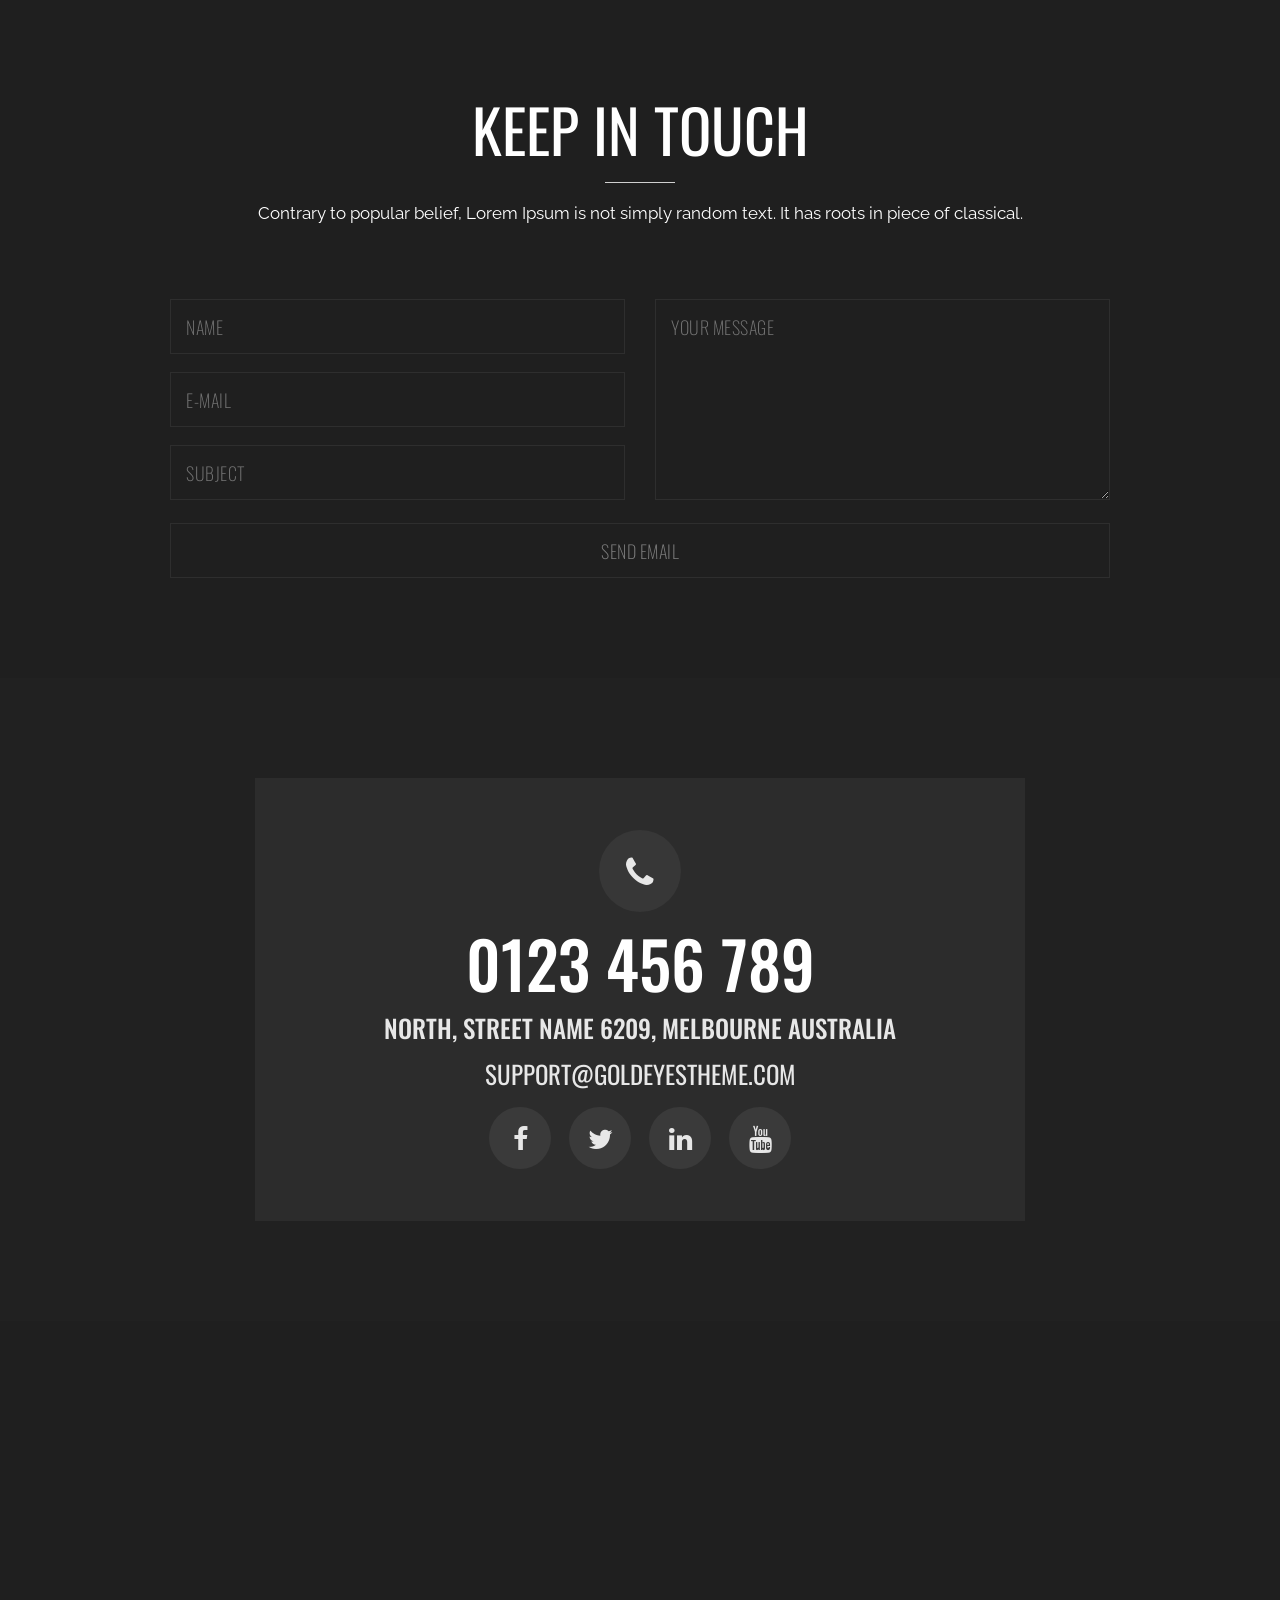
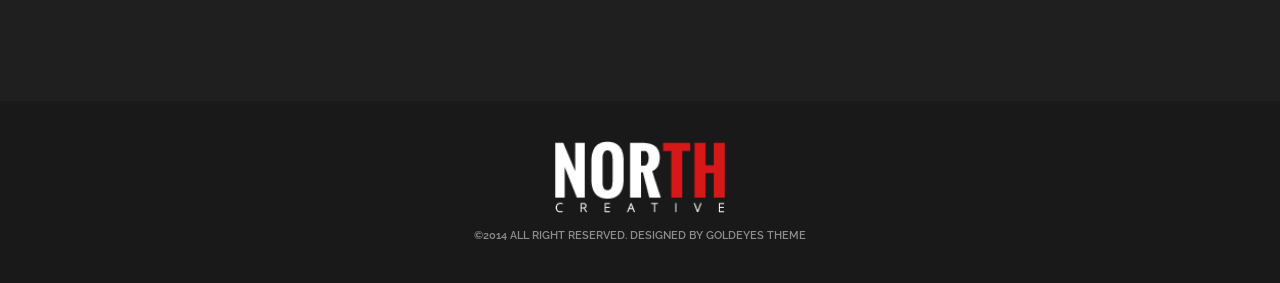
<file: site_new_static/index8.html>
<!DOCTYPE html>
<html lang="en" xmlns="http://www.w3.org/1999/xhtml">
<head>

    <meta charset="utf-8" />
    <title>NORTH OnePage HTML Theme</title>
    <meta name="description" content="" />
    <meta name="viewport" content="width=device-width, initial-scale=1.0, maximum-scale=1.0" />
    <!--Favicon -->
	<link rel="icon" type="image/png" href="images/favicon.png" />
		
	<!-- CSS Files -->

	<link rel="stylesheet" href="css/reset.css" />
	<link rel="stylesheet" href="css/animate.min.css" />
	<link rel="stylesheet" href="css/bootstrap.min.css" />
	<link rel="stylesheet" href="css/font-awesome.min.css" />
	<link rel="stylesheet" href="css/owl.carousel.css" />
	<link rel="stylesheet" href="css/socials.css" />
	<link rel="stylesheet" href="css/player/YTPlayer.css" />
	<link rel="stylesheet" href="css/magnific-popup.css" />
	<link rel="stylesheet" href="css/prettyPhoto.css" />
	<!-- Page Styles -->
	<link rel="stylesheet" href="css/style.css" />
	<link rel="stylesheet" href="css/responsive.css" />
	<!-- End Page Styles -->

	<!-- Page Layout Color, night or dark -->
	<link id="changeable_tone" rel="stylesheet" href="css/dark.css" />
	<!-- End Page Layout Color -->

	<!-- Page Elements Color -->
	<link id="changeable_color" rel="stylesheet" href="css/colors/red.css" />
	<!-- End Page Elements Color -->

	<!-- Theme Panel -->
	<link rel="stylesheet" href="theme_panel/theme_panel.css" />
	<!-- End Theme Panel -->

	<!-- End CSS Files -->
 
</head>

<body class="dark-layout parallax">

	<!-- Page Loader -->
	<section id="pageloader">
		<div class="outter colored-border">
			<div class="mid colored-border"></div>
		</div>
	</section>

	<!-- Navigation -->
	<nav id="navigation" class="first-nav dark-nav b-shadow">
		<!-- Navigation Inner -->
		<div class="nav-inner">
			<div class="logo">
				<!-- Navigation Logo Link -->
				<a href="#home" class="scroll">
					<!-- Your Logo -->
					<img src="images/logo.png" class="site_logo" alt="North Logo"/>
				</a>
			</div>
			<!-- Mobile Menu Button -->
			<a class="mobile-nav-button colored"><i class="fa fa-bars"></i></a>
			<!-- Navigation Menu -->
			<div class="nav-menu clearfix semibold">
				<ul class="nav uppercase oswald">
					<li><a href="#home" class="scroll">home</a></li>
					<li><a href="#about" class="scroll">about us</a></li>
					<li><a href="#portfolio" class="scroll">works</a></li>
					<li><a href="#team" class="scroll">team</a></li>
					<li><a href="#features" class="scroll">features</a></li>
					<li><a href="#services" class="scroll">services</a></li>
					<li><a href="#prices" class="scroll">prices</a></li>
					<li class="dropdown-toggle nav-toggle" ><a class="scroll">extras<b data-toggle="dropdown"></b></a>
						<!-- DropDown Menu -->
						<ul class="dropdown-menu uppercase gray-border clearfix">
							<li><a href="elements.html" class="ex-link">Elements</a></li>
							<li><a href="portfolio_dark.html" class="ex-link">Single Portfolio</a></li>
							<li><a href="projects/dark_project_01.html" class="ex-link">Project Style 1</a></li>
							<li><a href="projects/dark_project_02.html" class="ex-link">Project Style 2</a></li>
							<li><a href="projects/dark_project_03.html" class="ex-link">Project Style 3</a></li>
							<li><a href="blog/blog_dark.html" class="ex-link">Blog Full Width</a></li>
							<li><a href="blog/blog_01_dark.html" class="ex-link">Blog With Right Sidebar</a></li>
							<li><a href="blog/blog_02_dark.html" class="ex-link">Blog With left Sidebar</a></li>
							<li><a href="blog/single_blog_dark.html" class="ex-link">Blog Single</a></li>
						</ul>
						<!-- End DropDown Menu -->
					</li>
					<li><a href="#contact" class="scroll">contact</a></li>
				</ul>
			</div><!-- End Navigation Menu -->
		</div><!-- End Navigation Inner -->
	</nav><!-- End Navigation -->




	<!-- Home -->
	<section id="home" class="container relative">
		<!-- Ful Screen Home -->
		<div id="fullscreen">
			<!-- Slides -->
			<div class="slides-container relative">
				<!-- Slider Images -->
				<div class="image4 soft-black-bg"></div>
				<div class="image5 soft-black-bg"></div>
				<div class="image6 pattern-black soft-black-bg"></div>
				 <!-- End Slider Images -->	 
			</div>
			<!-- End Slides -->

			<!-- Slider Controls -->
			<nav class="slides-navigation">
				<a href="#" class="next"></a>
				<a href="#" class="prev"></a>
			</nav>

		</div>
		<!-- End Ful Screen Home -->

		<!-- Home Elements v2 -->
		<div class="home-elements">
			<!-- Home Inner -->
			<div class="home-inner v2 t-center">
				
				<!-- Home Text Slider -->
				<div class="home-text-slider relative">
					<div class="text-slider clearfix">
						<!-- Home Text Slides -->
						<ul class="home-texts clearfix t-center semibold">
							<li class="slide white uppercase">we are create awesome themes!</li>
							<li class="slide white uppercase">We are creative designers</li>
							<li class="slide white uppercase">we love to designing</li>
						</ul>
						<!-- End Home Text Slides -->
						<!-- Home Fixed Text -->
				<h1 class="home-fixed-text t-center">We are <span class="gray-tone">North!</span> We love to design. We are happy with <span class="gray-tone">you are !</span></h1>
					</div>
				</div>
				<!-- End Home Text Slider -->

				<!-- Home Button -->
				<a href="#" target="_blank" class="home-button-1 uppercase oswald semibold gray">
					purchase
				</a>

				<!-- Home Button -->
				<a href="#about" class="scroll home-button-1 uppercase oswald semibold gray">
					read more
				</a>
			</div><!-- End Home Inner -->
		</div><!-- End Home Elements -->
	</section><!-- End Home Section -->




	<!-- About Section -->
	<section id="about" class="container">
		<!-- About Inner -->
		<div class="inner about">
			<!-- Header -->
			<h1 class="header uppercase white oswald animated" data-animation="fadeIn" data-animation-delay="100">
				about us
			</h1>
			<!-- Header Strip(s) -->
			<div class="header-strips-one animated" data-animation="fadeIn" data-animation-delay="100"></div>
			<!-- Header Description -->
			<h2 class="description white normal animated" data-animation="fadeIn" data-animation-delay="100">
				Contrary to popular belief, Lorem Ipsum is not simply random text. It has roots in piece of classical Latin literature from 45 BC, it a old. Richard McClintock, looked up one of the more obscure
			</h2>

			<!-- About Boxes -->
			<div class="about-boxes clearfix t-center">

				<!-- About Box -->
				<div class="col-xs-3 about-box animated" data-animation="fadeIn" data-animation-delay="300">

					<!-- About Icon -->
					<a class="about-icon">
						<i class="fa fa-desktop"></i>
					</a>

					<!-- About Box Header -->
					<h3 class="uppercase normal oswald">
						professional design
					</h3>

					<!-- About Box Description -->
					<p class="normal">
						There are many variations of passages of Lorem Ipsum available, but the joy have suffered alteration in some format, by injected humour.
					</p>

				</div>
				<!-- End About Box -->

				<!-- About Box -->
				<div class="col-xs-3 about-box animated" data-animation="fadeIn" data-animation-delay="500">

					<!-- About Icon -->
					<a class="about-icon">
						<i class="fa fa-comments-o"></i>
					</a>

					<!-- About Box Header -->
					<h3 class="uppercase normal oswald">
						retina ready
					</h3>

					<!-- About Box Description -->
					<p class="normal">
						There are many variations of passages of Lorem Ipsum available, but the joy have suffered alteration in some format, by injected humour.
					</p>

				</div>
				<!-- End About Box -->

				<!-- About Box -->
				<div class="col-xs-3 about-box animated" data-animation="fadeIn" data-animation-delay="700">

					<!-- About Icon -->
					<a class="about-icon">
						<i class="fa fa-gears"></i>
					</a>

					<!-- About Box Header -->
					<h3 class="uppercase normal oswald">
						7x24 support
					</h3>

					<!-- About Box Description -->
					<p class="normal">
						There are many variations of passages of Lorem Ipsum available, but the joy have suffered alteration in some format, by injected humour.
					</p>

				</div>
				<!-- End About Box -->

				<!-- About Box -->
				<div class="col-xs-3 about-box animated" data-animation="fadeIn" data-animation-delay="900">

					<!-- About Icon -->
					<a class="about-icon">
						<i class="fa fa-flask"></i>
					</a>

					<!-- About Box Header -->
					<h3 class="uppercase normal oswald">
						clean coding
					</h3>

					<!-- About Box Description -->
					<p class="normal">
						There are many variations of passages of Lorem Ipsum available, but the joy have suffered alteration in some format, by injected humour.
					</p>

				</div>
				<!-- End About Box -->

			</div><!-- End About Boxes -->
		</div><!-- End About Inner -->
	</section><!-- About Section -->






	<!-- What We Do Section -->
	<section id="what-we-do" class="container soft-bg parallax1">
		<!-- What We Do Inner -->
		<div class="inner what-we-do">
			<!-- Header -->
			<h1 class="header white uppercase dark oswald">
				what we do
			</h1>
			<!-- Header Strip(s) -->
			<div class="header-strips-one"></div>
			<!-- Header Description -->
			<h2 class="description white">
				Contrary to popular belief, Lorem Ipsum is not simply random text. It has roots in piece of classical.
			</h2>

			<div class="fullwidth relative t-center">
				<!-- Filters -->
				<div id="w-options" class="filter-menu fullwidth">
					<ul id="w-filters" class="w-option-set relative normal oswald uppercase" data-option-key="filter">
						<li class="animated" data-animation="flipInY" data-animation-delay="100"><a class="soft-bg-icons selected" href="#filter" data-option-value=".movie"><span>movie</span></a></li>
						<li class="animated" data-animation="flipInY" data-animation-delay="300"><a class="soft-bg-icons" href="#filter" data-option-value=".landing"><span>landing</span></a></li>
						<li class="animated" data-animation="flipInY" data-animation-delay="500"><a class="soft-bg-icons" href="#filter" data-option-value=".design"><span>design</span></a></li>
						<li class="animated" data-animation="flipInY" data-animation-delay="700"><a class="soft-bg-icons" href="#filter" data-option-value=".html"><span>html & css</span></a></li>
						<li class="animated" data-animation="flipInY" data-animation-delay="900"><a class="soft-bg-icons" href="#filter" data-option-value=".art"><span>art</span></a></li>
						<li class="animated" data-animation="flipInY" data-animation-delay="1100"><a class="soft-bg-icons" href="#filter" data-option-value=".wordpress"><span>wordpress</span></a></li>
					</ul>
				</div>

				<!-- Items -->
				<div class="w-items t-left">

					<!-- Item -->
					<div class="w-item white movie">
						<!-- Item Header -->
						<h1 class="oswald uppercase">
							Movie
						</h1>
						<!-- Item Description -->
						<p class="normal">
							Contrary to popular belief, Lorem Ipsum is not simply random text. It has roots in a piece of classical Latin literature from 45 BC, making it over 2000 years old. Rich McClintock not simply. There are many variations of passages of Lorem Ipsum available, but the majority have suffered alteration in some form.
						</p>
					</div>
					<!-- End Item -->

					<!-- Item -->
					<div class="w-item white landing">
						<!-- Item Header -->
						<h1 class="oswald uppercase">
							Landing
						</h1>
						<!-- Item Description -->
						<p class="normal">
							There are many variations of passages of Lorem Ipsum available, but the majority have suffered alteration in some form, by injected humour, or randomised words which don't look even snormally believable. If you are going to use a passage of Lorem Ipsum, you need to be sure there isn't anything embarrassing hidden in the middle of text. All the Lorem Ipsum generators on the Internet tend to repeat predefined chunks as necessary, making this the first true generator on the Internet. It uses a dictionary of over 200 Latin words, combined with a handful of model sentence structures, to generate Lorem Ipsum which looks reasonable. The generated Lorem Ipsum is therefore always free from repetition, injected humour, or non-characteristic words etc.
						</p>
					</div>
					<!-- End Item -->

					<!-- Item -->
					<div class="w-item white design">
						<!-- Item Header -->
						<h1 class="oswald uppercase">
							Design
						</h1>
						<!-- Item Description -->
						<p class="normal">
							It is a long established fact that a reader will be distracted by the readable content of a page when looking at its layout. The point of using Lorem Ipsum is that it has a more-or-less normal distribution of letters, as opposed to using 'Content here, content here', making it look like readable English.
						</p>
					</div>
					<!-- End Item -->

					<!-- Item -->
					<div class="w-item white html">
						<!-- Item Header -->
						<h1 class="oswald uppercase">
							html & css
						</h1>
						<!-- Item Description -->
						<p class="normal">
							Lorem Ipsum is simply dummy text of the printing and typesetting industry. Lorem Ipsum has been the industry's standard dummy text ever since the 1500s, when an unknown printer took a galley of type and scrambled it to make a type specimen book. It has survived not only five centuries, but also the leap into electronic typesetting, 
						</p>
					</div>
					<!-- End Item -->

					<!-- Item -->
					<div class="w-item white art">
						<!-- Item Header -->
						<h1 class="oswald uppercase">
							Art
						</h1>
						<!-- Item Description -->
						<p class="normal">
							Lorem ipsum dolor sit amet, consectetur adipisicing elit, sed do eiusmod tempor incididunt ut labore et dolore magna aliqua. Ut enim ad minim veniam, quis nostrud exercitation ullamco laboris nisi ut aliquip ex ea commodo consequat. Duis aute irure dolor in reprehenderit in voluptate velit esse cillum dolore eu fugiat nulla pariatur. Excepteur sint occaecat cupidatat non proident, sunt in culpa qui officia deserunt mollit anim id est laborum
						</p>
					</div>
					<!-- End Item -->

					<!-- Item -->
					<div class="w-item white wordpress">
						<!-- Item Header -->
						<h1 class="oswald uppercase">
							Wordpress
						</h1>
						<!-- Item Description -->
						<p class="normal">
							Contrary to popular belief, Lorem Ipsum is not simply random text. It has roots in a piece of classical Latin literature from 45 BC, making it over 2000 years old. Rich McClintock not simply. There are many variations of passages of Lorem Ipsum available, but the majority have suffered alteration in some form.
						</p>
					</div>
					<!-- End Item -->

				</div><!-- End Items -->

				<!-- What We Do Second Area -->
				<div class="w-second-area fullwidth clearfix">
					<!-- Left -->
					<div class="col-xs-6 w-left t-left no-padding animated" data-animation="fadeInLeft" data-animation-delay="0">
						<!-- Mini Header -->
						<h1 class="mini-header uppercase oswald white normal no-margin">
							parallax with degrade
						</h1>

						<!-- Description -->
						<p class="white normal">
							Contrary to popular belief, Lorem Ipsum is not simply random text. It has roots in a piece of classical Latin literature from 45 BC, making it over 2000 years old. Richard McClintock not simply.
						</p>

						<!-- List Area -->
						<ul class="w-descs white normal">

							<!-- List -->
							<li>
								<!-- Icon -->
								<i class="list"></i>
								<!-- Description -->
								There are many variations of passages.
							</li>

							<!-- List -->
							<li>
								<!-- Icon -->
								<i class="list"></i>
								<!-- Description -->
								Contrary to popular belief, Lorem Ipsum is not simply random text.
							</li>

							<!-- List -->
							<li>
								<!-- Icon -->
								<i class="list"></i>
								<!-- Description -->
								Finibus Bonorum et Malorum (The Extremes of Good and Evil) by Cicero.
							</li>

							<!-- List -->
							<li>
								<!-- Icon -->
								<i class="list"></i>
								<!-- Description -->
								Sed ut perspiciatis unde omnis iste natus error sit voluptatem accusantium
							</li>

							<!-- List -->
							<li>
								<!-- Icon -->
								<i class="list"></i>
								<!-- Description -->
								But I must explain to you how all this mistaken idea
							</li>
							
						</ul>
						<!-- End List Area -->

						<!-- Description -->
						<p class="white normal">
							Sed ut perspiciatis unde omnis iste natus error sit voluptatem accusantium dolorem que laudantium, totam rem aperiam, eaque ipsa quae ab illo inventore veritatis et quasi architecto beatae vitae dicta sunt explicabo.
						</p>

						<!-- More Button -->
						<a href="#" target="_blank" class="uppercase normal oswald white dark-bg button">
							read more
						</a>

					</div>
					<!-- End Left -->

					<!-- Right -->
					<div class="col-xs-6 w-right t-right no-padding animated" data-animation="fadeInRight" data-animation-delay="0">
						<!-- Mac Image -->
						<img src="images/mac.png" alt="North Preview"/>
					</div>
					<!-- End Right -->

				</div><!-- End Second Area -->
			</div><!-- End Boxes Area -->
		</div><!-- End What We Do Inner -->
	</section><!-- End What We Do Section -->





	<!-- Facts -->
	<section id="facts">
		<!-- Inner -->
		<div class="inner">
			<!-- Header -->
			<h1 class="header white uppercase dark oswald">
				what our fun factors
			</h1>
			<!-- Header Strip(s) -->
			<div class="header-strips-one"></div>
			<!-- Facts -->
			<div class="facts colored t-center oswald uppercase">

				<!-- Fact -->
				<div class="fact" data-perc="640">
					<!-- Fact Tag -->
					<h1 class="factor"></h1>
					<!-- Fact Name -->
					<h3>
						days worked
					</h3>
				</div>
				<!-- End Fact -->

				<!-- Fact -->
				<div class="fact" data-perc="1250">
					<!-- Fact Tag -->
					<h1 class="factor"></h1>
					<!-- Fact Name -->
					<h3>
						project finished
					</h3>
				</div>
				<!-- End Fact -->

				<!-- Fact -->
				<div class="fact" data-perc="2040">
					<!-- Fact Tag -->
					<h1 class="factor"></h1>
					<!-- Fact Name -->
					<h3>
						coffe cup
					</h3>
				</div>
				<!-- End Fact -->

				<!-- Fact -->
				<div class="fact" data-perc="1620">
					<!-- Fact Tag -->
					<h1 class="factor"></h1>
					<!-- Fact Name -->
					<h3>
						pizza ordered
					</h3>
				</div>
				<!-- End Fact -->

			</div><!-- End Facts -->
		</div><!-- End Inner -->
	</section><!-- End Facts Section -->






	<!-- Portfolio Section -->
	<section id="portfolio" class="container">
		<!-- Portfolio Inner -->
		<div class="inner portfolio">
			<!-- Header -->
			<h1 class="header uppercase white oswald">
				our portfolio
			</h1>
			<!-- Header Strip(s) -->
			<div class="header-strips-one"></div>
			<!-- Header Description -->
			<h2 class="description white">
				Contrary to popular belief, Lorem Ipsum is not simply random text. It has roots in piece of classical Latin literature from 45 BC, it a old.
			</h2>
		</div><!-- End Portfolio Inner -->

		<div class="portfolio t-center fullwidth relative">

			<!-- Filters -->
			<div id="options" class="filter-menu fullwidth">
				<ul id="filters" class="option-set relative normal oswald uppercase" data-option-key="filter">
					<li><a href="#filter" data-option-value="*" class="selected">show all</a></li>
					<li><a href="#filter" data-option-value=".design"><span>design</span></a></li>
					<li><a href="#filter" data-option-value=".branding"><span>branding</span></a></li>
					<li><a href="#filter" data-option-value=".video"><span>video</span></a></li>
					<li><a href="#filter" data-option-value=".photography"><span>photography</span></a></li>
				</ul>
			</div>

			<!-- Portfolio Items -->
			<div class="portfolio-items t-center">

				<!-- Item -->
				<div class="item five branding">
					<!-- Item Link -->
					<a href="images/project/02.jpg" data-rel="prettyPhoto[portfolio]" class="work-image">
						<!-- Item Image -->
						<img src="images/portfolio/001.jpg" alt="" />
						<!-- Item Details -->
						<div class="item-details">
							<!-- Item Header -->
							<h1 class="oswald uppercase white">
								Red & Dark
							</h1>
							<!-- Item Strips -->
							<span class="portfolio-strips"></span>
							<!-- Item Description -->
							<p class="oswald uppercase">
								branding
							</p>
						</div>
						<!-- End Item Details -->
					</a>
					<!-- End Item Link -->
				</div>
				<!-- End Item -->


				<!-- Item -->
				<div class="item five video photography">
					<!-- Item Link -->
					<a href="projects/dark_project_01.html" class="work-image ex-link">
						<!-- Item Image -->
						<img src="images/portfolio/002.jpg" alt="" />
						<!-- Item Details -->
						<div class="item-details">
							<!-- Item Header -->
							<h1 class="oswald uppercase white">
								eagle
							</h1>
							<!-- Item Strips -->
							<span class="portfolio-strips"></span>
							<!-- Item Description -->
							<p class="oswald uppercase">
								video, photography
							</p>
						</div>
						<!-- End Item Details -->
					</a>
					<!-- End Item Link -->
				</div>
				<!-- End Item -->


				<!-- Item -->
				<div class="item five design branding">
					<!-- Item Link -->
					<a href="projects/dark_project_02.html" class="work-image ex-link">
						<!-- Item Image -->
						<img src="images/portfolio/003.jpg" alt="" />
						<!-- Item Details -->
						<div class="item-details">
							<!-- Item Header -->
							<h1 class="oswald uppercase white">
								big bang
							</h1>
							<!-- Item Strips -->
							<span class="portfolio-strips"></span>
							<!-- Item Description -->
							<p class="oswald uppercase">
								design, branding
							</p>
						</div>
						<!-- End Item Details -->
					</a>
					<!-- End Item Link -->
				</div>
				<!-- End Item -->


				<!-- Item -->
				<div class="item five design photography">
					<!-- Item Link -->
					<a href="http://vimeo.com/71319358" data-rel="prettyPhoto[portfolio]" class="work-image">
						<!-- Item Image -->
						<img src="images/portfolio/004.jpg" alt="" />
						<!-- Item Details -->
						<div class="item-details">
							<!-- Item Header -->
							<h1 class="oswald uppercase white">
								street
							</h1>
							<!-- Item Strips -->
							<span class="portfolio-strips"></span>
							<!-- Item Description -->
							<p class="oswald uppercase">
								design, photography
							</p>
						</div>
						<!-- End Item Details -->
					</a>
					<!-- End Item Link -->
				</div>
				<!-- End Item -->


				<!-- Item -->
				<div class="item five video branding">
					<!-- Item Link -->
					<a href="images/portfolio/005b.jpg" data-rel="prettyPhoto[portfolio]" class="work-image">
						<!-- Item Image -->
						<img src="images/portfolio/005.jpg" alt="" />
						<!-- Item Details -->
						<div class="item-details">
							<!-- Item Header -->
							<h1 class="oswald uppercase white">
								tennis
							</h1>
							<!-- Item Strips -->
							<span class="portfolio-strips"></span>
							<!-- Item Description -->
							<p class="oswald uppercase">
								video, branding
							</p>
						</div>
						<!-- End Item Details -->
					</a>
					<!-- End Item Link -->
				</div>
				<!-- End Item -->


				<!-- Item -->
				<div class="item five photography design">
					<!-- Item Link -->
					<a href="images/project/03.jpg" data-rel="prettyPhoto[portfolio]" class="work-image">
						<!-- Item Image -->
						<img src="images/portfolio/006.jpg" alt="" />
						<!-- Item Details -->
						<div class="item-details">
							<!-- Item Header -->
							<h1 class="oswald uppercase white">
								red dress
							</h1>
							<!-- Item Strips -->
							<span class="portfolio-strips"></span>
							<!-- Item Description -->
							<p class="oswald uppercase">
								photography, design
							</p>
						</div>
						<!-- End Item Details -->
					</a>
					<!-- End Item Link -->
				</div>
				<!-- End Item -->


				<!-- Item -->
				<div class="item five design photography">
					<!-- Item Link -->
					<a href="projects/dark_project_03.html" class="work-image ex-link">
						<!-- Item Image -->
						<img src="images/portfolio/007.jpg" alt="" />
						<!-- Item Details -->
						<div class="item-details">
							<!-- Item Header -->
							<h1 class="oswald uppercase white">
								perspective
							</h1>
							<!-- Item Strips -->
							<span class="portfolio-strips"></span>
							<!-- Item Description -->
							<p class="oswald uppercase">
								design, photography
							</p>
						</div>
						<!-- End Item Details -->
					</a>
					<!-- End Item Link -->
				</div>
				<!-- End Item -->


				<!-- Item -->
				<div class="item five branding video">
					<!-- Item Link -->
					<a href="projects/dark_project_01.html" class="work-image ex-link">
						<!-- Item Image -->
						<img src="images/portfolio/008.jpg" alt="" />
						<!-- Item Details -->
						<div class="item-details">
							<!-- Item Header -->
							<h1 class="oswald uppercase white">
								dance
							</h1>
							<!-- Item Strips -->
							<span class="portfolio-strips"></span>
							<!-- Item Description -->
							<p class="oswald uppercase">
								branding, video
							</p>
						</div>
						<!-- End Item Details -->
					</a>
					<!-- End Item Link -->
				</div>
				<!-- End Item -->


				<!-- Item -->
				<div class="item five photography branding">
					<!-- Item Link -->
					<a href="http://www.youtube.com/watch?v=mSLAF_DjiDU" data-rel="prettyPhoto[portfolio]" class="work-image">
						<!-- Item Image -->
						<img src="images/portfolio/009.jpg" alt="" />
						<!-- Item Details -->
						<div class="item-details">
							<!-- Item Header -->
							<h1 class="oswald uppercase white">
								in pieces
							</h1>
							<!-- Item Strips -->
							<span class="portfolio-strips"></span>
							<!-- Item Description -->
							<p class="oswald uppercase">
								branding, photography
							</p>
						</div>
						<!-- End Item Details -->
					</a>
					<!-- End Item Link -->
				</div>
				<!-- End Item -->


				<!-- Item -->
				<div class="item five video photography">
					<!-- Item Link -->
					<a href="projects/dark_project_02.html" class="work-image ex-link">
						<!-- Item Image -->
						<img src="images/portfolio/010.jpg" alt="" />
						<!-- Item Details -->
						<div class="item-details">
							<!-- Item Header -->
							<h1 class="oswald uppercase white">
								balloons
							</h1>
							<!-- Item Strips -->
							<span class="portfolio-strips"></span>
							<!-- Item Description -->
							<p class="oswald uppercase">
								photography, design
							</p>
						</div>
						<!-- End Item Details -->
					</a>
					<!-- End Item Link -->
				</div>
				<!-- End Item -->


				<!-- Item -->
				<div class="item five video design">
					<!-- Item Link -->
					<a href="projects/dark_project_03.html" class="work-image ex-link">
						<!-- Item Image -->
						<img src="images/portfolio/011.jpg" alt="" />
						<!-- Item Details -->
						<div class="item-details">
							<!-- Item Header -->
							<h1 class="oswald uppercase white">
								dancing
							</h1>
							<!-- Item Strips -->
							<span class="portfolio-strips"></span>
							<!-- Item Description -->
							<p class="oswald uppercase">
								design, video
							</p>
						</div>
						<!-- End Item Details -->
					</a>
					<!-- End Item Link -->
				</div>
				<!-- End Item -->


				<!-- Item -->
				<div class="item five video design">
					<!-- Item Link -->
					<a href="images/portfolio/012b.jpg" data-rel="prettyPhoto[portfolio]" class="work-image">
						<!-- Item Image -->
						<img src="images/portfolio/012.jpg" alt="" />
						<!-- Item Details -->
						<div class="item-details">
							<!-- Item Header -->
							<h1 class="oswald uppercase white">
								forest
							</h1>
							<!-- Item Strips -->
							<span class="portfolio-strips"></span>
							<!-- Item Description -->
							<p class="oswald uppercase">
								video, design
							</p>
						</div>
						<!-- End Item Details -->
					</a>
					<!-- End Item Link -->
				</div>
				<!-- End Item -->


				<!-- Item -->
				<div class="item five video photography">
					<!-- Item Link -->
					<a href="images/portfolio/013.jpg" data-rel="prettyPhoto[portfolio]" class="work-image">
						<!-- Item Image -->
						<img src="images/portfolio/013.jpg" alt="" />
						<!-- Item Details -->
						<div class="item-details">
							<!-- Item Header -->
							<h1 class="oswald uppercase white">
								dawn
							</h1>
							<!-- Item Strips -->
							<span class="portfolio-strips"></span>
							<!-- Item Description -->
							<p class="oswald uppercase">
								video, photography
							</p>
						</div>
						<!-- End Item Details -->
					</a>
					<!-- End Item Link -->
				</div>
				<!-- End Item -->


				<!-- Item -->
				<div class="item five video design">
					<!-- Item Link -->
					<a href="projects/dark_project_03.html" class="work-image ex-link">
						<!-- Item Image -->
						<img src="images/portfolio/014.jpg" alt="" />
						<!-- Item Details -->
						<div class="item-details">
							<!-- Item Header -->
							<h1 class="oswald uppercase white">
								northern
							</h1>
							<!-- Item Strips -->
							<span class="portfolio-strips"></span>
							<!-- Item Description -->
							<p class="oswald uppercase">
								video
							</p>
						</div>
						<!-- End Item Details -->
					</a>
					<!-- End Item Link -->
				</div>
				<!-- End Item -->


				<!-- Item -->
				<div class="item five branding photography">
					<!-- Item Link -->
					<a href="images/portfolio/015b.jpg" data-rel="prettyPhoto[portfolio]" class="work-image">
						<!-- Item Image -->
						<img src="images/portfolio/015.jpg" alt="" />
						<!-- Item Details -->
						<div class="item-details">
							<!-- Item Header -->
							<h1 class="oswald uppercase white">
								red paint
							</h1>
							<!-- Item Strips -->
							<span class="portfolio-strips"></span>
							<!-- Item Description -->
							<p class="oswald uppercase">
								branding, photography
							</p>
						</div>
						<!-- End Item Details -->
					</a>
					<!-- End Item Link -->
				</div>
				<!-- End Item -->

				
			</div><!-- End Portfolio Items -->
		</div><!-- End Portfolio -->
	</section><!-- End Portfolio Section -->









	<!-- Team Section -->
	<section id="team" class="container">
		<!-- Team Inner -->
		<div class="inner team">
			<!-- Header -->
			<h1 class="header uppercase white oswald">
				our creative team
			</h1>
			<!-- Header Strip(s) -->
			<div class="header-strips-one"></div>
			<!-- Header Description -->
			<h2 class="description white">
				Contrary to popular belief, Lorem Ipsum is not simply random text. It has roots in piece of classical.
			</h2>


			<!-- Team Boxes -->
			<div class="team-boxes t-center">

				<!-- Team Box -->
				<div class="item">
					<!-- Box Inner -->
					<div class="box-inner">
						<!-- Team Member Image -->
						<div class="member-image">
							<!-- Image -->
							<img src="images/team/1.jpg" alt="Team Member" />
						</div>
						<!-- Team Member Details -->
						<div class="member-details">
							<!-- Name and Position -->
							<div class="member-name">
								<!-- Member Name -->
								<h1 class="name oswald uppercase no-padding no-margin">
									jessica doen
								</h1>
								<!-- Member Position -->
								<h3 class="position oswald uppercase no-padding">
									ceo & founder
								</h3>
							</div>
							<!-- End Team Member Details -->

							<!-- Member Details -->
							<div class="details">
								<!-- Description -->
								<p class="member-description normal">
									Sed ut perspiciatis unde omnis iste natus error sit voluptatem accusantium doloremque laudantium.
								</p>
								<!-- Member Socials, Facebook -->
								<a href="#" class="member-social facebook">
									<i class="fa fa-facebook"></i>
								</a>
								<!-- Twitter -->
								<a href="#" class="member-social twitter">
									<i class="fa fa-twitter"></i>
								</a>
								<!-- Pinterest -->
								<a href="#" class="member-social pinterest">
									<i class="fa fa-pinterest"></i>
								</a>
								<!-- Linkedin -->
								<a href="#" class="member-social linkedin">
									<i class="fa fa-linkedin"></i>
								</a>
								<!-- Instagram -->
								<a href="#" class="member-social instagram">
									<i class="fa fa-instagram"></i>
								</a>
								<!-- Button trigger modal -->
								<a class="member-detail-button colored-bg" data-toggle="modal" data-target="#team-01"></a>
							</div><!-- End Member Details -->
						</div><!-- End Team Member Details -->
					</div><!-- End Team Box Inner -->
				</div><!-- End Team Box -->



				<!-- Team Box -->
				<div class="item">
					<!-- Box Inner -->
					<div class="box-inner">
						<!-- Team Member Image -->
						<div class="member-image">
							<!-- Image -->
							<img src="images/team/2.jpg" alt="Team Member" />
						</div>
						<!-- Team Member Details -->
						<div class="member-details">
							<!-- Name and Position -->
							<div class="member-name">
								<!-- Member Name -->
								<h1 class="name oswald uppercase no-padding no-margin">
									barney clore
								</h1>
								<!-- Member Position -->
								<h3 class="position oswald uppercase no-padding">
									ceo & founder
								</h3>
							</div>
							<!-- End Team Member Details -->

							<!-- Member Details -->
							<div class="details">
								<!-- Description -->
								<p class="member-description normal">
									Sed ut perspiciatis unde omnis iste natus error sit voluptatem accusantium doloremque laudantium.
								</p>
								<!-- Member Socials, Facebook -->
								<a href="#" class="member-social facebook">
									<i class="fa fa-facebook"></i>
								</a>
								<!-- Twitter -->
								<a href="#" class="member-social twitter">
									<i class="fa fa-twitter"></i>
								</a>
								<!-- Pinterest -->
								<a href="#" class="member-social pinterest">
									<i class="fa fa-pinterest"></i>
								</a>
								<!-- Linkedin -->
								<a href="#" class="member-social linkedin">
									<i class="fa fa-linkedin"></i>
								</a>
								<!-- Instagram -->
								<a href="#" class="member-social instagram">
									<i class="fa fa-instagram"></i>
								</a>
								<!-- Button trigger modal -->
								<a class="member-detail-button colored-bg" data-toggle="modal" data-target="#team-02"></a>
							</div><!-- End Member Details -->
						</div><!-- End Team Member Details -->
					</div><!-- End Team Box Inner -->
				</div><!-- End Team Box -->



				<!-- Team Box -->
				<div class="item">
					<!-- Box Inner -->
					<div class="box-inner">
						<!-- Team Member Image -->
						<div class="member-image">
							<!-- Image -->
							<img src="images/team/3.jpg" alt="Team Member" />
						</div>
						<!-- Team Member Details -->
						<div class="member-details">
							<!-- Name and Position -->
							<div class="member-name">
								<!-- Member Name -->
								<h1 class="name oswald uppercase no-padding no-margin">
									adriana doen
								</h1>
								<!-- Member Position -->
								<h3 class="position oswald uppercase no-padding">
									graphic designer
								</h3>
							</div>
							<!-- End Team Member Details -->

							<!-- Member Details -->
							<div class="details">
								<!-- Description -->
								<p class="member-description normal">
									Sed ut perspiciatis unde omnis iste natus error sit voluptatem accusantium doloremque laudantium.
								</p>
								<!-- Member Socials, Facebook -->
								<a href="#" class="member-social facebook">
									<i class="fa fa-facebook"></i>
								</a>
								<!-- Twitter -->
								<a href="#" class="member-social twitter">
									<i class="fa fa-twitter"></i>
								</a>
								<!-- Pinterest -->
								<a href="#" class="member-social pinterest">
									<i class="fa fa-pinterest"></i>
								</a>
								<!-- Linkedin -->
								<a href="#" class="member-social linkedin">
									<i class="fa fa-linkedin"></i>
								</a>
								<!-- Instagram -->
								<a href="#" class="member-social instagram">
									<i class="fa fa-instagram"></i>
								</a>
								<!-- Button trigger modal -->
								<a class="member-detail-button colored-bg" data-toggle="modal" data-target="#team-03"></a>
							</div><!-- End Member Details -->
						</div><!-- End Team Member Details -->
					</div><!-- End Team Box Inner -->
				</div><!-- End Team Box -->



				<!-- Team Box -->
				<div class="item">
					<!-- Box Inner -->
					<div class="box-inner">
						<!-- Team Member Image -->
						<div class="member-image">
							<!-- Image -->
							<img src="images/team/4.jpg" alt="Team Member" />
						</div>
						<!-- Team Member Details -->
						<div class="member-details">
							<!-- Name and Position -->
							<div class="member-name">
								<!-- Member Name -->
								<h1 class="name oswald uppercase no-padding no-margin">
									sarah tron
								</h1>
								<!-- Member Position -->
								<h3 class="position oswald uppercase no-padding">
									human resources
								</h3>
							</div>
							<!-- End Team Member Details -->

							<!-- Member Details -->
							<div class="details">
								<!-- Description -->
								<p class="member-description normal">
									Sed ut perspiciatis unde omnis iste natus error sit voluptatem accusantium doloremque laudantium.
								</p>
								<!-- Member Socials, Facebook -->
								<a href="#" class="member-social facebook">
									<i class="fa fa-facebook"></i>
								</a>
								<!-- Twitter -->
								<a href="#" class="member-social twitter">
									<i class="fa fa-twitter"></i>
								</a>
								<!-- Pinterest -->
								<a href="#" class="member-social pinterest">
									<i class="fa fa-pinterest"></i>
								</a>
								<!-- Linkedin -->
								<a href="#" class="member-social linkedin">
									<i class="fa fa-linkedin"></i>
								</a>
								<!-- Instagram -->
								<a href="#" class="member-social instagram">
									<i class="fa fa-instagram"></i>
								</a>
								<!-- Button trigger modal -->
								<a class="member-detail-button colored-bg" data-toggle="modal" data-target="#team-04"></a>
							</div><!-- End Member Details -->
						</div><!-- End Team Member Details -->
					</div><!-- End Team Box Inner -->
				</div><!-- End Team Box -->



				<!-- Team Box -->
				<div class="item">
					<!-- Box Inner -->
					<div class="box-inner">
						<!-- Team Member Image -->
						<div class="member-image">
							<!-- Image -->
							<img src="images/team/5.jpg" alt="Team Member" />
						</div>
						<!-- Team Member Details -->
						<div class="member-details">
							<!-- Name and Position -->
							<div class="member-name">
								<!-- Member Name -->
								<h1 class="name oswald uppercase no-padding no-margin">
									matt kollen
								</h1>
								<!-- Member Position -->
								<h3 class="position oswald uppercase no-padding">
									web designer
								</h3>
							</div>
							<!-- End Team Member Details -->

							<!-- Member Details -->
							<div class="details">
								<!-- Description -->
								<p class="member-description normal">
									Sed ut perspiciatis unde omnis iste natus error sit voluptatem accusantium doloremque laudantium.
								</p>
								<!-- Member Socials, Facebook -->
								<a href="#" class="member-social facebook">
									<i class="fa fa-facebook"></i>
								</a>
								<!-- Twitter -->
								<a href="#" class="member-social twitter">
									<i class="fa fa-twitter"></i>
								</a>
								<!-- Pinterest -->
								<a href="#" class="member-social pinterest">
									<i class="fa fa-pinterest"></i>
								</a>
								<!-- Linkedin -->
								<a href="#" class="member-social linkedin">
									<i class="fa fa-linkedin"></i>
								</a>
								<!-- Instagram -->
								<a href="#" class="member-social instagram">
									<i class="fa fa-instagram"></i>
								</a>
								<!-- Button trigger modal -->
								<a class="member-detail-button colored-bg" data-toggle="modal" data-target="#team-05"></a>
							</div><!-- End Member Details -->
						</div><!-- End Team Member Details -->
					</div><!-- End Team Box Inner -->
				</div><!-- End Team Box -->



				<!-- Team Box -->
				<div class="item">
					<!-- Box Inner -->
					<div class="box-inner">
						<!-- Team Member Image -->
						<div class="member-image">
							<!-- Image -->
							<img src="images/team/6.jpg" alt="Team Member" />
						</div>
						<!-- Team Member Details -->
						<div class="member-details">
							<!-- Name and Position -->
							<div class="member-name">
								<!-- Member Name -->
								<h1 class="name oswald uppercase no-padding no-margin">
									jessica doen
								</h1>
								<!-- Member Position -->
								<h3 class="position oswald uppercase no-padding">
									web designer
								</h3>
							</div>
							<!-- End Team Member Details -->

							<!-- Member Details -->
							<div class="details">
								<!-- Description -->
								<p class="member-description normal">
									Sed ut perspiciatis unde omnis iste natus error sit voluptatem accusantium doloremque laudantium.
								</p>
								<!-- Member Socials, Facebook -->
								<a href="#" class="member-social facebook">
									<i class="fa fa-facebook"></i>
								</a>
								<!-- Twitter -->
								<a href="#" class="member-social twitter">
									<i class="fa fa-twitter"></i>
								</a>
								<!-- Pinterest -->
								<a href="#" class="member-social pinterest">
									<i class="fa fa-pinterest"></i>
								</a>
								<!-- Linkedin -->
								<a href="#" class="member-social linkedin">
									<i class="fa fa-linkedin"></i>
								</a>
								<!-- Instagram -->
								<a href="#" class="member-social instagram">
									<i class="fa fa-instagram"></i>
								</a>
								<!-- Button trigger modal -->
								<a class="member-detail-button colored-bg" data-toggle="modal" data-target="#team-06"></a>
							</div><!-- End Member Details -->
						</div><!-- End Team Member Details -->
					</div><!-- End Team Box Inner -->
				</div><!-- End Team Box -->
				<!-- Ended Boxes -->
			</div><!-- End Team Boxes -->
		</div><!-- End Team Inner -->



		<!-- Team Member Dialogs -->
		<div class="member-modals">

			<!-- Modal team-01 -->
			<div class="modal fade" id="team-01" tabindex="-1" role="dialog" aria-hidden="true">
				<!-- Modal Inner -->
				<div class="modal-inner t-center clearfix">
					<!-- Modal Head -->
					<div class="modal-head">
						<!-- Close Button -->
						<a class="close" data-dismiss="modal" aria-hidden="true">x</a>
						<!-- Member Name -->
						<h1 class="member-name oswald uppercase dark">
							jessica doen
						</h1>
						<!-- Member Position -->
						<h3 class="member-position oswald colored no-margin no-padding uppercase dark">
							Web Designer
						</h3>
					</div>
					<!-- End Head -->
					<!-- Modal Left -->
					<div class="modal-left col-xs-5">
						<!-- Img, Div -->
						<div class="modal-img">
							<!-- Member Image -->
							<img src="images/team/1b.jpg" alt="" />
						</div>
					</div>
					<!-- End Member Left -->
					<!-- Modal Right -->
					<div class="modal-right col-xs-7 t-left">
						<!-- Header -->
						<h4 class="oswald dark no-padding uppercase dark">
							Who is Jessica ?
						</h4>
						<!-- Description One -->
						<p class="member-detail-one">
							It is a long established fact that a reader will be distracted by the readable content of a page when looking at its layout. The point of using Lorem Ipsum is that it has a more-or-less normal distribution of letters, as opposed to using 'Content here, content here.
						</p>
						<!-- Member Skills -->
						<div class="member-skills">
							<!-- Header -->
							<h4 class="oswald dark no-padding uppercase dark">
								Jesica's Skills
							</h4>
							<!-- Progress -->
							<div class="progress">
								<!-- Progress Bar -->
								<div class="progress-bar t-left" data-value="50">
									<span class="skill-value uppercase white oswald light">Design 50%</span>
								</div>
								<!-- End Progress Bar -->
							</div>
							<!-- End Progress Bar -->
							<!-- Progress -->
							<div class="progress">
								<!-- Progress Bar -->
								<div class="progress-bar t-left" data-value="85">
									<span class="skill-value uppercase white oswald light">wordpress 85%</span>
								</div>
								<!-- End Progress Bar -->
							</div>
							<!-- End Progress Bar -->
							<!-- Progress -->
							<div class="progress">
								<!-- Progress Bar -->
								<div class="progress-bar t-left" data-value="75">
									<span class="skill-value uppercase white oswald light">html & CSS 75%</span>
								</div>
								<!-- End Progress Bar -->
							</div>
							<!-- End Progress Bar -->
						</div>
						<!-- End Member Skills -->
						<!-- Descriiption Two -->
						<p class="member-detail-two">
							It is a long established fact that a reader will be distracted by the readable content of a page when looking at its layout. The point of using Lorem Ipsum is that it has a more-or-less normal distribution of letters, as opposed to using 'Content here, content here.
						</p>
					</div>
					<!-- Modal Right -->
				</div><!-- End Modal Right -->
			</div>
			<!-- End Modal -->

			<!-- Modal team-01 -->
			<div class="modal fade" id="team-02" tabindex="-1" role="dialog" aria-hidden="true">
				<!-- Modal Inner -->
				<div class="modal-inner t-center clearfix">
					<!-- Modal Head -->
					<div class="modal-head">
						<!-- Close Button -->
						<a class="close" data-dismiss="modal" aria-hidden="true">x</a>
						<!-- Member Name -->
						<h1 class="member-name oswald uppercase dark">
							Barney Clore
						</h1>
						<!-- Member Position -->
						<h3 class="member-position oswald colored no-margin no-padding uppercase dark">
							Ceo & Founder
						</h3>
					</div>
					<!-- End Head -->
					<!-- Modal Left -->
					<div class="modal-left col-xs-5">
						<!-- Img, Div -->
						<div class="modal-img">
							<!-- Member Image -->
							<img src="images/team/2b.jpg" alt="" />
						</div>
					</div>
					<!-- End Member Left -->
					<!-- Modal Right -->
					<div class="modal-right col-xs-7 t-left">
						<!-- Header -->
						<h4 class="oswald dark no-padding uppercase dark">
							Who is Barney ?
						</h4>
						<!-- Description One -->
						<p class="member-detail-one">
							It is a long established fact that a reader will be distracted by the readable content of a page when looking at its layout. The point of using Lorem Ipsum is that it has a more-or-less normal distribution of letters, as opposed to using 'Content here, content here.
						</p>
						<!-- Member Skills -->
						<div class="member-skills">
							<!-- Header -->
							<h4 class="oswald dark no-padding uppercase dark">
								Barney's Skills
							</h4>
							<!-- Progress -->
							<div class="progress">
								<!-- Progress Bar -->
								<div class="progress-bar t-left" data-value="50">
									<span class="skill-value uppercase white oswald light">Design 50%</span>
								</div>
								<!-- End Progress Bar -->
							</div>
							<!-- End Progress Bar -->
							<!-- Progress -->
							<div class="progress">
								<!-- Progress Bar -->
								<div class="progress-bar t-left" data-value="85">
									<span class="skill-value uppercase white oswald light">wordpress 85%</span>
								</div>
								<!-- End Progress Bar -->
							</div>
							<!-- End Progress Bar -->
							<!-- Progress -->
							<div class="progress">
								<!-- Progress Bar -->
								<div class="progress-bar t-left" data-value="75">
									<span class="skill-value uppercase white oswald light">html & CSS 75%</span>
								</div>
								<!-- End Progress Bar -->
							</div>
							<!-- End Progress Bar -->
						</div>
						<!-- End Member Skills -->
						<!-- Descriiption Two -->
						<p class="member-detail-two">
							It is a long established fact that a reader will be distracted by the readable content of a page when looking at its layout. The point of using Lorem Ipsum is that it has a more-or-less normal distribution of letters, as opposed to using 'Content here, content here.
						</p>
					</div>
					<!-- Modal Right -->
				</div><!-- End Modal Right -->
			</div>
			<!-- End Modal -->

			<!-- Modal team-01 -->
			<div class="modal fade" id="team-03" tabindex="-1" role="dialog" aria-hidden="true">
				<!-- Modal Inner -->
				<div class="modal-inner t-center clearfix">
					<!-- Modal Head -->
					<div class="modal-head">
						<!-- Close Button -->
						<a class="close" data-dismiss="modal" aria-hidden="true">x</a>
						<!-- Member Name -->
						<h1 class="member-name oswald uppercase dark">
							Adriana doen
						</h1>
						<!-- Member Position -->
						<h3 class="member-position oswald colored no-margin no-padding uppercase dark">
							graphic designer
						</h3>
					</div>
					<!-- End Head -->
					<!-- Modal Left -->
					<div class="modal-left col-xs-5">
						<!-- Img, Div -->
						<div class="modal-img">
							<!-- Member Image -->
							<img src="images/team/3b.jpg" alt="" />
						</div>
					</div>
					<!-- End Member Left -->
					<!-- Modal Right -->
					<div class="modal-right col-xs-7 t-left">
						<!-- Header -->
						<h4 class="oswald dark no-padding uppercase dark">
							Who is Adriana ?
						</h4>
						<!-- Description One -->
						<p class="member-detail-one">
							It is a long established fact that a reader will be distracted by the readable content of a page when looking at its layout. The point of using Lorem Ipsum is that it has a more-or-less normal distribution of letters, as opposed to using 'Content here, content here.
						</p>
						<!-- Member Skills -->
						<div class="member-skills">
							<!-- Header -->
							<h4 class="oswald dark no-padding uppercase dark">
								Adriana's Skills
							</h4>
							<!-- Progress -->
							<div class="progress">
								<!-- Progress Bar -->
								<div class="progress-bar t-left" data-value="50">
									<span class="skill-value uppercase white oswald light">Design 50%</span>
								</div>
								<!-- End Progress Bar -->
							</div>
							<!-- End Progress Bar -->
							<!-- Progress -->
							<div class="progress">
								<!-- Progress Bar -->
								<div class="progress-bar t-left" data-value="85">
									<span class="skill-value uppercase white oswald light">wordpress 85%</span>
								</div>
								<!-- End Progress Bar -->
							</div>
							<!-- End Progress Bar -->
							<!-- Progress -->
							<div class="progress">
								<!-- Progress Bar -->
								<div class="progress-bar t-left" data-value="75">
									<span class="skill-value uppercase white oswald light">html & CSS 75%</span>
								</div>
								<!-- End Progress Bar -->
							</div>
							<!-- End Progress Bar -->
						</div>
						<!-- End Member Skills -->
						<!-- Descriiption Two -->
						<p class="member-detail-two">
							It is a long established fact that a reader will be distracted by the readable content of a page when looking at its layout. The point of using Lorem Ipsum is that it has a more-or-less normal distribution of letters, as opposed to using 'Content here, content here.
						</p>
					</div>
					<!-- Modal Right -->
				</div><!-- End Modal Right -->
			</div>
			<!-- End Modal -->

			<!-- Modal team-01 -->
			<div class="modal fade" id="team-04" tabindex="-1" role="dialog" aria-hidden="true">
				<!-- Modal Inner -->
				<div class="modal-inner t-center clearfix">
					<!-- Modal Head -->
					<div class="modal-head">
						<!-- Close Button -->
						<a class="close" data-dismiss="modal" aria-hidden="true">x</a>
						<!-- Member Name -->
						<h1 class="member-name oswald uppercase dark">
							sarah tron
						</h1>
						<!-- Member Position -->
						<h3 class="member-position oswald colored no-margin no-padding uppercase dark">
							human resources
						</h3>
					</div>
					<!-- End Head -->
					<!-- Modal Left -->
					<div class="modal-left col-xs-5">
						<!-- Img, Div -->
						<div class="modal-img">
							<!-- Member Image -->
							<img src="images/team/4b.jpg" alt="" />
						</div>
					</div>
					<!-- End Member Left -->
					<!-- Modal Right -->
					<div class="modal-right col-xs-7 t-left">
						<!-- Header -->
						<h4 class="oswald dark no-padding uppercase dark">
							Who is sarah ?
						</h4>
						<!-- Description One -->
						<p class="member-detail-one">
							It is a long established fact that a reader will be distracted by the readable content of a page when looking at its layout. The point of using Lorem Ipsum is that it has a more-or-less normal distribution of letters, as opposed to using 'Content here, content here.
						</p>
						<!-- Member Skills -->
						<div class="member-skills">
							<!-- Header -->
							<h4 class="oswald dark no-padding uppercase dark">
								sarah's Skills
							</h4>
							<!-- Progress -->
							<div class="progress">
								<!-- Progress Bar -->
								<div class="progress-bar t-left" data-value="50">
									<span class="skill-value uppercase white oswald light">Design 50%</span>
								</div>
								<!-- End Progress Bar -->
							</div>
							<!-- End Progress Bar -->
							<!-- Progress -->
							<div class="progress">
								<!-- Progress Bar -->
								<div class="progress-bar t-left" data-value="85">
									<span class="skill-value uppercase white oswald light">wordpress 85%</span>
								</div>
								<!-- End Progress Bar -->
							</div>
							<!-- End Progress Bar -->
							<!-- Progress -->
							<div class="progress">
								<!-- Progress Bar -->
								<div class="progress-bar t-left" data-value="75">
									<span class="skill-value uppercase white oswald light">html & CSS 75%</span>
								</div>
								<!-- End Progress Bar -->
							</div>
							<!-- End Progress Bar -->
						</div>
						<!-- End Member Skills -->
						<!-- Descriiption Two -->
						<p class="member-detail-two">
							It is a long established fact that a reader will be distracted by the readable content of a page when looking at its layout. The point of using Lorem Ipsum is that it has a more-or-less normal distribution of letters, as opposed to using 'Content here, content here.
						</p>
					</div>
					<!-- Modal Right -->
				</div><!-- End Modal Right -->
			</div>
			<!-- End Modal -->

			<!-- Modal team-01 -->
			<div class="modal fade" id="team-05" tabindex="-1" role="dialog" aria-hidden="true">
				<!-- Modal Inner -->
				<div class="modal-inner t-center clearfix">
					<!-- Modal Head -->
					<div class="modal-head">
						<!-- Close Button -->
						<a class="close" data-dismiss="modal" aria-hidden="true">x</a>
						<!-- Member Name -->
						<h1 class="member-name oswald uppercase dark">
							matt kollen
						</h1>
						<!-- Member Position -->
						<h3 class="member-position oswald colored no-margin no-padding uppercase dark">
							Web Designer
						</h3>
					</div>
					<!-- End Head -->
					<!-- Modal Left -->
					<div class="modal-left col-xs-5">
						<!-- Img, Div -->
						<div class="modal-img">
							<!-- Member Image -->
							<img src="images/team/5b.jpg" alt="" />
						</div>
					</div>
					<!-- End Member Left -->
					<!-- Modal Right -->
					<div class="modal-right col-xs-7 t-left">
						<!-- Header -->
						<h4 class="oswald dark no-padding uppercase dark">
							Who is matt ?
						</h4>
						<!-- Description One -->
						<p class="member-detail-one">
							It is a long established fact that a reader will be distracted by the readable content of a page when looking at its layout. The point of using Lorem Ipsum is that it has a more-or-less normal distribution of letters, as opposed to using 'Content here, content here.
						</p>
						<!-- Member Skills -->
						<div class="member-skills">
							<!-- Header -->
							<h4 class="oswald dark no-padding uppercase dark">
								matt's Skills
							</h4>
							<!-- Progress -->
							<div class="progress">
								<!-- Progress Bar -->
								<div class="progress-bar t-left" data-value="50">
									<span class="skill-value uppercase white oswald light">Design 50%</span>
								</div>
								<!-- End Progress Bar -->
							</div>
							<!-- End Progress Bar -->
							<!-- Progress -->
							<div class="progress">
								<!-- Progress Bar -->
								<div class="progress-bar t-left" data-value="85">
									<span class="skill-value uppercase white oswald light">wordpress 85%</span>
								</div>
								<!-- End Progress Bar -->
							</div>
							<!-- End Progress Bar -->
							<!-- Progress -->
							<div class="progress">
								<!-- Progress Bar -->
								<div class="progress-bar t-left" data-value="75">
									<span class="skill-value uppercase white oswald light">html & CSS 75%</span>
								</div>
								<!-- End Progress Bar -->
							</div>
							<!-- End Progress Bar -->
						</div>
						<!-- End Member Skills -->
						<!-- Descriiption Two -->
						<p class="member-detail-two">
							It is a long established fact that a reader will be distracted by the readable content of a page when looking at its layout. The point of using Lorem Ipsum is that it has a more-or-less normal distribution of letters, as opposed to using 'Content here, content here.
						</p>
					</div>
					<!-- Modal Right -->
				</div><!-- End Modal Right -->
			</div>
			<!-- End Modal -->

			<!-- Modal team-01 -->
			<div class="modal fade" id="team-06" tabindex="-1" role="dialog" aria-hidden="true">
				<!-- Modal Inner -->
				<div class="modal-inner t-center clearfix">
					<!-- Modal Head -->
					<div class="modal-head">
						<!-- Close Button -->
						<a class="close" data-dismiss="modal" aria-hidden="true">x</a>
						<!-- Member Name -->
						<h1 class="member-name oswald uppercase dark">
							jessica doen
						</h1>
						<!-- Member Position -->
						<h3 class="member-position oswald colored no-margin no-padding uppercase dark">
							Web Designer
						</h3>
					</div>
					<!-- End Head -->
					<!-- Modal Left -->
					<div class="modal-left col-xs-5">
						<!-- Img, Div -->
						<div class="modal-img">
							<!-- Member Image -->
							<img src="images/team/6b.jpg" alt="" />
						</div>
					</div>
					<!-- End Member Left -->
					<!-- Modal Right -->
					<div class="modal-right col-xs-7 t-left">
						<!-- Header -->
						<h4 class="oswald dark no-padding uppercase dark">
							Who is Jessica ?
						</h4>
						<!-- Description One -->
						<p class="member-detail-one">
							It is a long established fact that a reader will be distracted by the readable content of a page when looking at its layout. The point of using Lorem Ipsum is that it has a more-or-less normal distribution of letters, as opposed to using 'Content here, content here.
						</p>
						<!-- Member Skills -->
						<div class="member-skills">
							<!-- Header -->
							<h4 class="oswald dark no-padding uppercase dark">
								Jesica's Skills
							</h4>
							<!-- Progress -->
							<div class="progress">
								<!-- Progress Bar -->
								<div class="progress-bar t-left" data-value="50">
									<span class="skill-value uppercase white oswald light">Design 50%</span>
								</div>
								<!-- End Progress Bar -->
							</div>
							<!-- End Progress Bar -->
							<!-- Progress -->
							<div class="progress">
								<!-- Progress Bar -->
								<div class="progress-bar t-left" data-value="85">
									<span class="skill-value uppercase white oswald light">wordpress 85%</span>
								</div>
								<!-- End Progress Bar -->
							</div>
							<!-- End Progress Bar -->
							<!-- Progress -->
							<div class="progress">
								<!-- Progress Bar -->
								<div class="progress-bar t-left" data-value="75">
									<span class="skill-value uppercase white oswald light">html & CSS 75%</span>
								</div>
								<!-- End Progress Bar -->
							</div>
							<!-- End Progress Bar -->
						</div>
						<!-- End Member Skills -->
						<!-- Descriiption Two -->
						<p class="member-detail-two">
							It is a long established fact that a reader will be distracted by the readable content of a page when looking at its layout. The point of using Lorem Ipsum is that it has a more-or-less normal distribution of letters, as opposed to using 'Content here, content here.
						</p>
					</div>
					<!-- Modal Right -->
				</div><!-- End Modal Right -->
			</div>
			<!-- End Modal -->

		</div><!-- End Team Member Modals -->
	</section><!-- End Team Section -->









	<!-- Features Section -->
	<section id="features" class="container">

		<!-- Features Background -->
		<div class="features-background parallax2 soft-bg-1"></div>

		<!-- Features Inner -->
		<div class="inner features">
			<!-- Header -->
			<h1 class="header uppercase white oswald">
				features with mobile
			</h1>
			<!-- Header Strip(s) -->
			<div class="header-strips-one"></div>
			<!-- Header Description -->
			<h2 class="description white">
				Contrary to popular belief, Lorem Ipsum is not simply random text. It has roots in piece of classical. There are many variations of passages of Lorem Ipsum available.
			</h2>
			<!-- Features With Mobile -->
			<ul class="features-mobile clearfix animated" data-animation="fadeIn" data-animation-delay="200">

				<!-- Feature Box -->
				<li class="feature-box animated" data-animation="fadeIn" data-animation-delay="200">
					<!-- Feature Box Icon -->
					<a class="box-icon">
						<!-- Icon -->
						<i class="fa fa-camera-retro"></i>
					</a>
					<!-- Feature Texts -->
					<div class="feature-texts">
						<!-- Feature Box Header -->
						<h1 class="box-head white oswald uppercase">
							analystic
						</h1>
						<!-- Feature Box Description -->
						<p class="box-desc white semibold">
							There are many variations of passages of the Lorem Ipsum available, but the majority have suffered alteration in some form.
						</p>
					</div>
					<!-- End Feature Texts -->
				</li>
				<!-- End Feature Box -->


				<!-- Feature Box -->
				<li class="feature-box animated" data-animation="fadeIn" data-animation-delay="200">
					<!-- Feature Box Icon -->
					<a class="box-icon">
						<!-- Icon -->
						<i class="fa fa-desktop"></i>
					</a>
					<!-- Feature Texts -->
					<div class="feature-texts">
						<!-- Feature Box Header -->
						<h1 class="box-head white oswald uppercase">
							wordpress
						</h1>
						<!-- Feature Box Description -->
						<p class="box-desc white semibold">
							There are many variations of passages of the Lorem Ipsum available, but the majority have suffered alteration in some form.
						</p>
					</div>
					<!-- End Feature Texts -->
				</li>
				<!-- End Feature Box -->


				<!-- Feature Box -->
				<li class="feature-box animated" data-animation="fadeIn" data-animation-delay="400">
					<!-- Feature Box Icon -->
					<a class="box-icon">
						<!-- Icon -->
						<i class="fa fa-gear"></i>
					</a>
					<!-- Feature Texts -->
					<div class="feature-texts">
						<!-- Feature Box Header -->
						<h1 class="box-head white oswald uppercase">
							web design
						</h1>
						<!-- Feature Box Description -->
						<p class="box-desc white semibold">
							There are many variations of passages of the Lorem Ipsum available, but the majority have suffered alteration in some form.
						</p>
					</div>
					<!-- End Feature Texts -->
				</li>
				<!-- End Feature Box -->


				<!-- Feature Box -->
				<li class="feature-box animated" data-animation="fadeIn" data-animation-delay="400">
					<!-- Feature Box Icon -->
					<a class="box-icon">
						<!-- Icon -->
						<i class="fa fa-globe"></i>
					</a>
					<!-- Feature Texts -->
					<div class="feature-texts">
						<!-- Feature Box Header -->
						<h1 class="box-head white oswald uppercase">
							graphic
						</h1>
						<!-- Feature Box Description -->
						<p class="box-desc white semibold">
							There are many variations of passages of the Lorem Ipsum available, but the majority have suffered alteration in some form.
						</p>
					</div>
					<!-- End Feature Texts -->
				</li>
				<!-- End Feature Box -->
			</ul>
			<!-- End Feature Boxes -->
		</div>
		<!-- End Features Inner -->
	</section>
	<!-- End Features Section -->








	<!-- Testimonials -->
	<section id="video" class="testimonials bg1 soft-bg-1 parallax3 t-center">

		<!-- Pattern For Video -->
		<div class="fullscreen soft-bg-1 absolute pattern-black"></div>
		<!-- Video -->
		<div id="P2" class="player video-container" data-property="{videoURL:'mSLAF_DjiDU',containment:'#video',autoPlay:true, showControls:false, mute:true, startAt:0, opacity:1}"></div>
		<!-- End Video -->

		<!-- Arrow -->
		<a class="t-arrow"></a>

		<!-- Quote -->
		<h1 class="quote white">
			<i class="fa fa-quote-right"></i>
		</h1>

		<!-- Text Slider -->
		<ul class="text-slider clearfix">

			<!-- Slide -->
			<li class="text normal">
				<!-- Quote -->
				<h1 class="white">
					Informed decision-making comes from a long tradition of guessing and then blaming <span class="colored bold"> others</span> for inadequate results.
				</h1>
				<!-- Author -->
				<p class="author uppercase">
					scott adams
				</p>
			</li>
			<!-- End Slide -->

			<!-- Slide -->
			<li class="text normal">
				<!-- Quote -->
				<h1 class="white">
					Engineers like to solve problems. If there are <span class="colored bold"> no problems </span> handily available, they will create their own problems.
				</h1>
				<!-- Author -->
				<p class="author uppercase">
					scott adams
				</p>
			</li>
			<!-- End Slide -->

			<!-- Slide -->
			<li class="text normal">
				<!-- Quote -->
				<h1 class="white">
					Remind people that profit is the difference between <span class="colored bold">revenue and expense.</span> This makes you look smart.
				</h1>
				<!-- Author -->
				<p class="author uppercase">
					scott adams
				</p>
			</li>
			<!-- End Slide -->
		</ul><!-- End Text Slider -->
	</section><!-- End Testimonials -->



	<!-- Clients Section -->
	<section id="clients" class="container">

		<!-- Clients Inner -->
		<div class="inner">
			<!-- Header -->
			<h1 class="header uppercase white oswald">
				what clients says
			</h1>
			<!-- Header Strip(s) -->
			<div class="header-strips-one"></div>
			<!-- Header Description -->
			<h2 class="description white">
				Contrary to popular belief, Lorem Ipsum is not simply random text. It has roots in piece of classical.
			</h2>

			<!-- Client Slider -->
			<div class="clients t-center animated" data-animation="fadeIn" data-animation-delay="400">

				<!-- Client -->
				<div class="item">
					<!-- Client Image -->
					<a class="client-image">
						<!-- Image -->
						<img src="images/clients/1.jpg" class="round" alt="Client"/>
					</a>
					<!-- Client Name -->
					<h1 class="client-name uppercase oswald">
						brandon doe
					</h1>
					<!-- Client Position -->
					<h3 class="client-position uppercase">
						Ceo Founder
					</h3>
					<!-- Client Description -->
					<p class="client-desc">
						Contrary to popular belief, Lorem Ipsum is a not simply It has roots in a piece of classical Latin literature making it over 2000 years old. Richard.
					</p>
				</div>
				<!-- End Client -->

				<!-- Client -->
				<div class="item">
					<!-- Client Image -->
					<a class="client-image">
						<!-- Image -->
						<img src="images/clients/2.jpg" class="round" alt="Client"/>
					</a>
					<!-- Client Name -->
					<h1 class="client-name uppercase oswald">
						sarah brown
					</h1>
					<!-- Client Position -->
					<h3 class="client-position uppercase">
						Ceo Founder
					</h3>
					<!-- Client Description -->
					<p class="client-desc">
						Contrary to popular belief, Lorem Ipsum is a not simply It has roots in a piece of classical Latin literature making it over 2000 years old. Richard.
					</p>
				</div>
				<!-- End Client -->

				<!-- Client -->
				<div class="item">
					<!-- Client Image -->
					<a class="client-image">
						<!-- Image -->
						<img src="images/clients/3.jpg" class="round" alt="Client"/>
					</a>
					<!-- Client Name -->
					<h1 class="client-name uppercase oswald">
						julia yellow
					</h1>
					<!-- Client Position -->
					<h3 class="client-position uppercase">
						Ceo Founder
					</h3>
					<!-- Client Description -->
					<p class="client-desc">
						Contrary to popular belief, Lorem Ipsum is a not simply It has roots in a piece of classical Latin literature making it over 2000 years old. Richard.
					</p>
				</div>
				<!-- End Client -->

				<!-- Client -->
				<div class="item">
					<!-- Client Image -->
					<a class="client-image">
						<!-- Image -->
						<img src="images/clients/4.jpg" class="round" alt="Client"/>
					</a>
					<!-- Client Name -->
					<h1 class="client-name uppercase oswald">
						brandon doe
					</h1>
					<!-- Client Position -->
					<h3 class="client-position uppercase">
						Ceo Founder
					</h3>
					<!-- Client Description -->
					<p class="client-desc">
						Contrary to popular belief, Lorem Ipsum is a not simply It has roots in a piece of classical Latin literature making it over 2000 years old. Richard.
					</p>
				</div>
				<!-- End Client -->

				<!-- Client -->
				<div class="item">
					<!-- Client Image -->
					<a class="client-image">
						<!-- Image -->
						<img src="images/clients/5.jpg" class="round" alt="Client"/>
					</a>
					<!-- Client Name -->
					<h1 class="client-name uppercase oswald">
						brandon doe
					</h1>
					<!-- Client Position -->
					<h3 class="client-position uppercase">
						Ceo Founder
					</h3>
					<!-- Client Description -->
					<p class="client-desc">
						Contrary to popular belief, Lorem Ipsum is a not simply It has roots in a piece of classical Latin literature making it over 2000 years old. Richard.
					</p>
				</div>
				<!-- End Client -->

				<!-- Client -->
				<div class="item">
					<!-- Client Image -->
					<a class="client-image">
						<!-- Image -->
						<img src="images/clients/6.jpg" class="round" alt="Client"/>
					</a>
					<!-- Client Name -->
					<h1 class="client-name uppercase oswald">
						brandon doe
					</h1>
					<!-- Client Position -->
					<h3 class="client-position uppercase">
						Ceo Founder
					</h3>
					<!-- Client Description -->
					<p class="client-desc">
						Contrary to popular belief, Lorem Ipsum is a not simply It has roots in a piece of classical Latin literature making it over 2000 years old. Richard.
					</p>
				</div>
				<!-- End Client -->

				<!-- Client -->
				<div class="item">
					<!-- Client Image -->
					<a class="client-image">
						<!-- Image -->
						<img src="images/clients/7.jpg" class="round" alt="Client"/>
					</a>
					<!-- Client Name -->
					<h1 class="client-name uppercase oswald">
						brandon doe
					</h1>
					<!-- Client Position -->
					<h3 class="client-position uppercase">
						Ceo Founder
					</h3>
					<!-- Client Description -->
					<p class="client-desc">
						Contrary to popular belief, Lorem Ipsum is a not simply It has roots in a piece of classical Latin literature making it over 2000 years old. Richard.
					</p>
				</div>
				<!-- End Client -->
			</div><!-- End Client Slider -->
		</div><!-- End Clients Inner -->

		<!-- Client Logos -->
		<div class="client-logos">

			<!-- Slider -->
			<div class="logos boxed">
				<!-- Item -->
				<a href="#" class="item">
					<!-- Logo -->
					<img src="images/clients/logo1.png" alt=""/>
				</a>
				<!-- End Item -->

				<!-- Item -->
				<a href="#" class="item">
					<!-- Logo -->
					<img src="images/clients/logo2.png" alt=""/>
				</a>
				<!-- End Item -->

				<!-- Item -->
				<a href="#" class="item">
					<!-- Logo -->
					<img src="images/clients/logo3.png" alt=""/>
				</a>
				<!-- End Item -->

				<!-- Item -->
				<a href="#" class="item">
					<!-- Logo -->
					<img src="images/clients/logo4.png" alt=""/>
				</a>
				<!-- End Item -->

				<!-- Item -->
				<a href="#" class="item">
					<!-- Logo -->
					<img src="images/clients/logo5.png" alt=""/>
				</a>
				<!-- End Item -->

				<!-- Item -->
				<a href="#" class="item">
					<!-- Logo -->
					<img src="images/clients/logo6.png" alt=""/>
				</a>
				<!-- End Item -->

				<!-- Item -->
				<a href="#" class="item">
					<!-- Logo -->
					<img src="images/clients/logo4.png" alt=""/>
				</a>
				<!-- End Item -->

			</div><!-- End Logos -->
		</div><!-- End Client Logos Div -->
	</section><!-- End Clients Section -->






	<!-- Accordion and Tabs -->
	<section id="why-we" class="container">

		<!-- Inner -->
		<div class="inner clearfix">
			<!-- Header -->
			<h1 class="header uppercase white oswald">
				what do you choose north?
			</h1>
			<!-- Header Strip(s) -->
			<div class="header-strips-one"></div>
			<!-- Header Description -->
			<h2 class="description white">
				Contrary to popular belief, Lorem Ipsum is not simply random text. It has roots in piece of classical.
			</h2>

			<!-- Items -->
			<div class="items">

				<!-- Nav Tabs -->
				<div class="tabs left">
					<!-- Navıgation -->
					<ul class="nav nav-tabs">
					  <li class="active"><a href="#one" data-toggle="tab" class="uppercase oswald">Design</a></li>
					  <li><a href="#two" data-toggle="tab" class="uppercase oswald">Company</a></li>
					  <li><a href="#three" data-toggle="tab" class="uppercase oswald">Support</a></li>
					</ul>
					<!-- Tab panes -->
					<div class="tab-content">

						<!-- Tab -->
						<div class="tab-pane fade in active clearfix" id="one">
							<!-- Left Icon -->
							<a class="tab-image">
						  		<img src="images/mini-phone.png" alt="">
							</a>
							<!-- Nav Text -->
							<p class="tab-text">
								Contrary to popular belief, Lorem Ipsum is not simply random text. It has roots in a piece of classical Latin literature from 45 BC, making it over 2000 years old. Richard McClintock, a Latin professor at Hampden-Sydney College in Virginia, looked up one of the more obscure Latin words, consectetur, from a Lorem Ipsum passage, and going through the cites of the word in classical literature, discover the undoubtable source.
							</p>
						</div>
						<!-- End Tab -->

						<!-- Tab -->
						<div class="tab-pane fade clearfix" id="two">
							<!-- Right Icon -->
							<a class="tab-image right">
						  		<img src="images/mini-phone1.png" alt="">
							</a>
							<!-- Nav Text -->
							<p class="tab-text">
								Contrary to popular belief, Lorem Ipsum is not simply random text. It has roots in a piece of classical Latin literature from 45 BC, making it over 2000 years old. Richard McClintock, a Latin professor at Hampden-Sydney College in Virginia, looked up one of the more obscure Latin words, consectetur, from a Lorem Ipsum passage, and going through the cites of the word in classical literature, discover the undoubtable source.
							</p>
						</div>
						<!-- End Tab -->

						<!-- Tab -->
						<div class="tab-pane fade clearfix" id="three">
							<!-- Nav Text -->
							<p class="tab-text">
								Contrary to popular belief, Lorem Ipsum is not simply random text. It has roots in a piece of classical Latin literature from 45 BC, making it over 2000 years old. Richard McClintock, a Latin professor at Hampden-Sydney College in Virginia, looked up one of the more obscure Latin words, consectetur, from a Lorem Ipsum passage, and going through the cites of the word in classical literature, discover the undoubtable source.
							</p>
						</div>
						<!-- End Tab -->

					</div><!-- End Tab panes -->
				</div><!--End Tabs Left -->

				<!-- Accordion -->
				<div class="accordion right">

					<!-- Accordion Panel -->
					<div class="panel-group" id="accordion">

						<!-- Panel -->
						<div class="panel panel-default">
							<!-- Panel Title -->
							<a data-toggle="collapse" data-parent="#accordion" href="#collapseOne" class="panel-button oswald uppercase">
								Awesome Design
					    	</a>
					    	<!-- Panel Table -->
							<div id="collapseOne" class="panel-collapse collapse in">
								<!-- Panel Body -->
					    		<div class="panel-body">
					    			Anim pariatur cliche reprehenderit, enim eiusmod high life accusamus terry richardson ad squid. 3 wolf moon officia aute, non cupidatat skateboard dolor brunch. Food truck quinoa nesciunt laborum eiusmod.
					    		</div>
					    		<!-- End Panel Body -->
							</div>
							<!-- End Panel table -->
						</div>
						<!-- End Panel -->

						<!-- Panel -->
						<div class="panel panel-default">
							<!-- Panel Title -->
							<a data-toggle="collapse" data-parent="#accordion" href="#collapsetwo" class="panel-button oswald uppercase">
								Improved documentation
					    	</a>
					    	<!-- Panel Table -->
							<div id="collapsetwo" class="panel-collapse collapse">
								<!-- Panel Body -->
					    		<div class="panel-body">
					    			Anim pariatur cliche reprehenderit, enim eiusmod high life accusamus terry richardson ad squid. 3 wolf moon officia aute, non cupidatat skateboard dolor brunch. Food truck quinoa nesciunt laborum eiusmod.
					    		</div>
					    		<!-- End Panel Body -->
							</div>
							<!-- End Panel table -->
						</div>
						<!-- End Panel -->

						<!-- Panel -->
						<div class="panel panel-default">
							<!-- Panel Title -->
							<a data-toggle="collapse" data-parent="#accordion" href="#collapseThree" class="panel-button oswald uppercase">
								Clean Coded
					    	</a>
					    	<!-- Panel Table -->
							<div id="collapseThree" class="panel-collapse collapse">
								<!-- Panel Body -->
					    		<div class="panel-body">
					    			Anim pariatur cliche reprehenderit, enim eiusmod high life accusamus terry richardson ad squid. 3 wolf moon officia aute, non cupidatat skateboard dolor brunch. Food truck quinoa nesciunt laborum eiusmod.
					    		</div>
					    		<!-- End Panel Body -->
							</div>
							<!-- End Panel table -->
						</div>
						<!-- End Panel -->

					</div><!-- End Accordion Panel -->
				</div><!-- End Accordion, Right -->
			</div><!-- End Items -->
		</div><!-- End Inner -->
	</section><!-- End Accordions and Tabs -->






	<!-- Featured Works -->
	<section id="featured-works" class="container soft-bg-1 parallax4">

		<!-- Inner -->
		<div class="inner fullwidth">
			<!-- Header -->
			<h1 class="header uppercase white oswald">
				our featured works
			</h1>
			<!-- Header Strip(s) -->
			<div class="header-strips-two"></div>
			<!-- Header Description -->
			<h2 class="description white uppercase">
				Contrary to popular belief, Lorem Ipsum is not simply random text. It has roots in piece of classical. There are many variations of passages of Lorem Ipsum available.
			</h2>

			<!-- Works -->
			<div class="works white">

				<!-- Item -->
				<div class="item">
					<!-- Image, Buttons -->
					<div class="f-image">
						<!-- Image -->
						<img src="images/portfolio/f1.jpg" alt=""/>

						<!-- Hover Tags, Link -->
						<div class="f-button first">
							<a href="projects/dark_project_01.html" class="featured-ball first ex-link" >
								<i class="fa fa-link"></i>
							</a>
						</div>
						<!-- End Link -->

						<!-- Detail -->
						<div class="f-button second">
							<a href="images/portfolio/f1.jpg" data-rel="prettyPhoto[featured-work]" class="featured-ball second">
								<i class="fa fa-plus"></i>
							</a>
						</div>
						<!-- End Detail -->
					</div>
					<!-- End Image, Buttons -->

					<!-- Texts -->
					<div class="texts">
						<!-- Item Header -->
						<h1 class="f-head oswald normal uppercase">
							girl on park
						</h1>

						<!-- Item Description -->
						<h2 class="f-text open-sans normal">
							Design, Photography
						</h2>
					</div>
					<!-- End Texts -->
				</div>
				<!-- End Item -->


				<!-- Item -->
				<div class="item">
					<!-- Image, Buttons -->
					<div class="f-image">
						<!-- Image -->
						<img src="images/portfolio/f2.jpg" alt=""/>

						<!-- Hover Tags, Link -->
						<div class="f-button first">
							<a href="projects/dark_project_02.html" class="featured-ball first ex-link" >
								<i class="fa fa-link"></i>
							</a>
						</div>
						<!-- End Link -->

						<!-- Detail -->
						<div class="f-button second">
							<a href="images/portfolio/f2.jpg" data-rel="prettyPhoto[featured-work]" class="featured-ball second">
								<i class="fa fa-plus"></i>
							</a>
						</div>
						<!-- End Detail -->
					</div>
					<!-- End Image, Buttons -->

					<!-- Texts -->
					<div class="texts">
						<!-- Item Header -->
						<h1 class="f-head oswald normal uppercase">
							vintage girl
						</h1>

						<!-- Item Description -->
						<h2 class="f-text open-sans normal">
							Design, Photography
						</h2>
					</div>
					<!-- End Texts -->
				</div>
				<!-- End Item -->


				<!-- Item -->
				<div class="item">
					<!-- Image, Buttons -->
					<div class="f-image">
						<!-- Image -->
						<img src="images/portfolio/f3.jpg" alt=""/>

						<!-- Hover Tags, Link -->
						<div class="f-button first">
							<a href="projects/dark_project_03.html" class="featured-ball first ex-link" >
								<i class="fa fa-link"></i>
							</a>
						</div>
						<!-- End Link -->

						<!-- Detail -->
						<div class="f-button second">
							<a href="images/portfolio/f3.jpg" data-rel="prettyPhoto[featured-work]" class="featured-ball second">
								<i class="fa fa-plus"></i>
							</a>
						</div>
						<!-- End Detail -->
					</div>
					<!-- End Image, Buttons -->

					<!-- Texts -->
					<div class="texts">
						<!-- Item Header -->
						<h1 class="f-head oswald normal uppercase">
							girl on fire
						</h1>

						<!-- Item Description -->
						<h2 class="f-text open-sans normal">
							Design, Photography
						</h2>
					</div>
					<!-- End Texts -->
				</div>
				<!-- End Item -->


				<!-- Item -->
				<div class="item">
					<!-- Image, Buttons -->
					<div class="f-image">
						<!-- Image -->
						<img src="images/portfolio/f4.jpg" alt=""/>

						<!-- Hover Tags, Link -->
						<div class="f-button first">
							<a href="projects/dark_project_01.html" class="featured-ball first ex-link" >
								<i class="fa fa-link"></i>
							</a>
						</div>
						<!-- End Link -->

						<!-- Detail -->
						<div class="f-button second">
							<a href="images/portfolio/f4.jpg" data-rel="prettyPhoto[featured-work]" class="featured-ball second">
								<i class="fa fa-plus"></i>
							</a>
						</div>
						<!-- End Detail -->
					</div>
					<!-- End Image, Buttons -->

					<!-- Texts -->
					<div class="texts">
						<!-- Item Header -->
						<h1 class="f-head oswald normal uppercase">
							going out
						</h1>

						<!-- Item Description -->
						<h2 class="f-text open-sans normal">
							Design, Photography
						</h2>
					</div>
					<!-- End Texts -->
				</div>
				<!-- End Item -->


				<!-- Item -->
				<div class="item">
					<!-- Image, Buttons -->
					<div class="f-image">
						<!-- Image -->
						<img src="images/portfolio/f5.jpg" alt=""/>

						<!-- Hover Tags, Link -->
						<div class="f-button first">
							<a href="projects/dark_project_02.html" class="featured-ball first ex-link" >
								<i class="fa fa-link"></i>
							</a>
						</div>
						<!-- End Link -->

						<!-- Detail -->
						<div class="f-button second">
							<a href="images/portfolio/f5.jpg" data-rel="prettyPhoto[featured-work]" class="featured-ball second">
								<i class="fa fa-plus"></i>
							</a>
						</div>
						<!-- End Detail -->
					</div>
					<!-- End Image, Buttons -->

					<!-- Texts -->
					<div class="texts">
						<!-- Item Header -->
						<h1 class="f-head oswald normal uppercase">
							desert, red
						</h1>

						<!-- Item Description -->
						<h2 class="f-text open-sans normal">
							Design, Photography
						</h2>
					</div>
					<!-- End Texts -->
				</div>
				<!-- End Item -->

			</div><!-- End Works -->

			<!-- Second Area -->
			<div class="inner feature-second-area t-center">

				<!-- Header -->
				<h1 class="f-head white mini-header">
					super responsive, clean and creative theme
				</h1>

				<!-- Header -->
				<p class="f-text white">
					This is Photoshop's version  of Lorem Ipsum. Proin gravida nibh vel velit auctor aliquet. Aenean sollicitudin, lorem quis bibendum.
				</p>

				<!-- Button -->
				<a href="#portfolio" class="feature-button scroll">
					<h3 class="uppercase oswald">our portfolio</h3>
					<p class="semibold">click for our all works</p>
				</a>

				<!-- Button -->
				<a href="#contact" class="feature-button scroll">
					<h3 class="uppercase oswald">keep in touch</h3>
					<p class="semibold">send us a message</p>
				</a>

			</div>

		</div><!-- End Inner -->

	</section><!-- End featured Works -->








	<!-- Skills -->
	<section id="skills" class="container">

		<!-- Inner -->
		<div class="inner">
			<!-- Header -->
			<h1 class="header uppercase white oswald">
				our skills
			</h1>
			<!-- Header Strip(s) -->
			<div class="header-strips-one"></div>
			<!-- Header Description -->
			<h2 class="description white">
				Contrary to popular belief, Lorem Ipsum is not simply random text. It has roots in piece of classical.
			</h2>

			<!-- Skills -->
			<div class="skills clearfix">

				<!-- Left -->
				<div class="col-xs-6 left">

					<!-- Progress -->
					<div class="progress">
						<!-- Progress Bar -->
						<div class="progress-bar t-left" data-value="50">
							<span class="skill-value uppercase white oswald light">Design 50%</span>
						</div>
						<!-- End Progress Bar -->
					</div>
					<!-- End Progress Bar -->

					<!-- Progress -->
					<div class="progress">
						<!-- Progress Bar -->
						<div class="progress-bar t-left" data-value="85">
							<span class="skill-value uppercase white oswald light">wordpress 85%</span>
						</div>
						<!-- End Progress Bar -->
					</div>
					<!-- End Progress Bar -->

					<!-- Progress -->
					<div class="progress">
						<!-- Progress Bar -->
						<div class="progress-bar t-left" data-value="75">
							<span class="skill-value uppercase white oswald light">html & CSS 75%</span>
						</div>
						<!-- End Progress Bar -->
					</div>
					<!-- End Progress Bar -->
					
				</div>
				<!-- End Left -->

				<!-- Right -->
				<div class="col-xs-6 left">

					<!-- Progress -->
					<div class="progress">
						<!-- Progress Bar -->
						<div class="progress-bar t-left" data-value="70">
							<span class="skill-value uppercase white oswald light">photography 70%</span>
						</div>
						<!-- End Progress Bar -->
					</div>
					<!-- End Progress Bar -->

					<!-- Progress -->
					<div class="progress">
						<!-- Progress Bar -->
						<div class="progress-bar t-left" data-value="75">
							<span class="skill-value uppercase white oswald light">web design 75%</span>
						</div>
						<!-- End Progress Bar -->
					</div>
					<!-- End Progress Bar -->

					<!-- Progress -->
					<div class="progress">
						<!-- Progress Bar -->
						<div class="progress-bar t-left" data-value="80">
							<span class="skill-value uppercase white oswald light">photoshop 80%</span>
						</div>
						<!-- End Progress Bar -->
					</div>
					<!-- End Progress Bar -->
					
				</div>
				<!-- End Right -->

			</div><!-- End Skills -->
		</div><!-- End Inner -->
	</section><!-- End Skills Works -->







	<!-- Services -->
	<section id="services" class="container">

		<!-- Inner -->
		<div class="inner">
			<!-- Header -->
			<h1 class="header uppercase white oswald">
				our services
			</h1>
			<!-- Header Strip(s) -->
			<div class="header-strips-one"></div>
			<!-- Header Description -->
			<h2 class="description white">
				Contrary to popular belief, Lorem Ipsum is not simply random text. It has roots in piece of classical Latin old. Richard McClintock, a Latin professor at Hampden-Sydney College in Virginia.
			</h2>

			<!-- Service Boxes -->
			<div class="service-boxes clearfix t-center">

				<!-- Service Box -->
				<div class="item service-box">

					<!-- Service Icon -->
					<a class="service-icon">
						<i class="fa fa-desktop"></i>
					</a>

					<!-- Service Box Header -->
					<h3 class="uppercase normal oswald">
						professional design
					</h3>

					<!-- Service Box Description -->
					<p class="normal">
						There are many variations of passages of Lorem Ipsum available, but the joy have suffered alteration in some format, by injected humour.
					</p>

				</div>
				<!-- End Service Box -->


				<!-- Service Box -->
				<div class="item service-box">

					<!-- Service Icon -->
					<a class="service-icon">
						<i class="fa fa-bookmark"></i>
					</a>

					<!-- Service Box Header -->
					<h3 class="uppercase normal oswald">
						development
					</h3>

					<!-- Service Box Description -->
					<p class="normal">
						There are many variations of passages of Lorem Ipsum available, but the joy have suffered alteration in some format, by injected humour.
					</p>

				</div>
				<!-- End Service Box -->


				<!-- Service Box -->
				<div class="item service-box">

					<!-- Service Icon -->
					<a class="service-icon">
						<i class="fa fa-bolt"></i>
					</a>

					<!-- Service Box Header -->
					<h3 class="uppercase normal oswald">
						retina ready
					</h3>

					<!-- Service Box Description -->
					<p class="normal">
						There are many variations of passages of Lorem Ipsum available, but the joy have suffered alteration in some format, by injected humour.
					</p>

				</div>
				<!-- End Service Box -->


				<!-- Service Box -->
				<div class="item service-box">

					<!-- Service Icon -->
					<a class="service-icon">
						<i class="fa fa-envelope-o"></i>
					</a>

					<!-- Service Box Header -->
					<h3 class="uppercase normal oswald">
						7 x 24 support
					</h3>

					<!-- Service Box Description -->
					<p class="normal">
						There are many variations of passages of Lorem Ipsum available, but the joy have suffered alteration in some format, by injected humour.
					</p>

				</div>
				<!-- End Service Box -->


				<!-- Service Box -->
				<div class="item service-box">

					<!-- Service Icon -->
					<a class="service-icon">
						<i class="fa fa-laptop"></i>
					</a>

					<!-- Service Box Header -->
					<h3 class="uppercase normal oswald">
						clean coding
					</h3>

					<!-- Service Box Description -->
					<p class="normal">
						There are many variations of passages of Lorem Ipsum available, but the joy have suffered alteration in some format, by injected humour.
					</p>

				</div>
				<!-- End Service Box -->

			</div><!-- End Service Boxes -->
		</div><!-- End Inner -->
	</section><!-- End Skills -->






	<!-- Prices -->
	<section id="prices" class="container parallax6 soft-bg-1">

		<!-- Inner -->
		<div class="inner">
			<!-- Header -->
			<h1 class="header uppercase white oswald">
				our pricing tables
			</h1>
			<!-- Header Strip(s) -->
			<div class="header-strips-one"></div>
			<!-- Header Description -->
			<h2 class="description white">
				Contrary to popular belief, Lorem Ipsum is not simply random text. It has roots in piece of classical.
			</h2>

			<div class="prices clearfix t-left oswald uppercase">

				<!-- Table -->
				<div class="col-xs-3 p-table animated" data-animation="fadeIn" data-animation-delay="100">
					<!-- Price -->
					<h1>
						$19
						<!-- Per Time -->
						<span>per montly</span>
					</h1>
					<!-- Table Name -->
					<h3>
						starter
					</h3>

					<!-- Properties -->
					<ul class="properties">
						<!-- Stuff -->
						<li><span class="white">PREMIUM PROFILE LISTING</span></li>
						<!-- Stuff -->
						<li>UNLIMITED FILE ACCESS</li>
						<!-- Stuff -->
						<li>FREE APPOINTMENTS</li>
						<!-- Stuff -->
						<li>5 BONUS POINTS EVERY MONTH</li>
						<!-- Stuff -->
						<li>2 MONTHS SUPPORT</li>
						<!-- Stuff -->
						<li><span class="white">2 SUBDOMAINS</span></li>
					</ul>
					<!-- End Properties -->

					<!-- Table Button -->
					<a href="#" target="_blank" class="p-button">
						buy now
					</a>
				</div>
				<!-- End Table -->


				<!-- Table -->
				<div class="col-xs-3 p-table animated" data-animation="fadeIn" data-animation-delay="300">
					<!-- Price -->
					<h1>
						$39
						<!-- Per Time -->
						<span>per montly</span>
					</h1>
					<!-- Table Name -->
					<h3>
						standart
					</h3>

					<!-- Properties -->
					<ul class="properties">
						<!-- Stuff -->
						<li>PREMIUM PROFILE LISTING</li>
						<!-- Stuff -->
						<li><span class="white">UNLIMITED FILE ACCESS</span></li>
						<!-- Stuff -->
						<li>FREE APPOINTMENTS</li>
						<!-- Stuff -->
						<li>5 BONUS POINTS EVERY MONTH</li>
						<!-- Stuff -->
						<li><span class="white">2 MONTHS </span> SUPPORT</li>
						<!-- Stuff -->
						<li>2 SUBDOMAINS</li>
					</ul>
					<!-- End Properties -->

					<!-- Table Button -->
					<a href="#" target="_blank" class="p-button">
						buy now
					</a>
				</div>
				<!-- End Table -->


				<!-- Table -->
				<div class="col-xs-3 p-table active animated" data-animation="fadeIn" data-animation-delay="500">
					<!-- Price -->
					<h1>
						$59
						<!-- Per Time -->
						<span>per montly</span>
					</h1>
					<!-- Table Name -->
					<h3>
						professional
					</h3>

					<!-- Properties -->
					<ul class="properties">
						<!-- Stuff -->
						<li>PREMIUM PROFILE LISTING</li>
						<!-- Stuff -->
						<li>UNLIMITED FILE ACCESS</li>
						<!-- Stuff -->
						<li><span class="white">FREE </span> APPOINTMENTS</li>
						<!-- Stuff -->
						<li>5 BONUS POINTS EVERY MONTH</li>
						<!-- Stuff -->
						<li>2 MONTHS SUPPORT</li>
						<!-- Stuff -->
						<li><span class="white">2 SUBDOMAINS</span></li>
					</ul>
					<!-- End Properties -->

					<!-- Table Button -->
					<a href="#" target="_blank" class="p-button">
						buy now
					</a>
				</div>
				<!-- End Table -->


				<!-- Table -->
				<div class="col-xs-3 p-table animated" data-animation="fadeIn" data-animation-delay="700">
					<!-- Price -->
					<h1>
						$79
						<!-- Per Time -->
						<span>per montly</span>
					</h1>
					<!-- Table Name -->
					<h3>
						platinum
					</h3>

					<!-- Properties -->
					<ul class="properties">
						<!-- Stuff -->
						<li><span class="white">PREMIUM PROFILE LISTING</span></li>
						<!-- Stuff -->
						<li>UNLIMITED FILE ACCESS</li>
						<!-- Stuff -->
						<li>FREE APPOINTMENTS</li>
						<!-- Stuff -->
						<li>5 BONUS POINTS EVERY MONTH</li>
						<!-- Stuff -->
						<li>2 MONTHS SUPPORT</li>
						<!-- Stuff -->
						<li><span class="white">2 SUBDOMAINS</span></li>
					</ul>
					<!-- End Properties -->

					<!-- Table Button -->
					<a href="#" target="_blank" class="p-button">
						buy now
					</a>
				</div>
				<!-- End Table -->

			</div><!-- End Price Tables -->
		</div><!-- End Inner -->
	</section><!-- End Prices Section -->









	<!-- Keep In Touch -->
	<section id="contact" class="container">

		<!-- Inner -->
		<div class="inner">
			<!-- Header -->
			<h1 class="header uppercase white oswald">
				keep in touch
			</h1>
			<!-- Header Strip(s) -->
			<div class="header-strips-one"></div>
			<!-- Header Description -->
			<h2 class="description white">
				Contrary to popular belief, Lorem Ipsum is not simply random text. It has roots in piece of classical.
			</h2>

			<!-- Contact -->
			<div class="contact animated" data-animation="fadeIn" data-animation-delay="200">
				<!-- Contact Form -->
				<form id="contact-form" name="cform" class="clearfix" method="post" action="php/mail.php">
					<!-- Left Inputs -->
					<div class="col-xs-6 left">

						<!-- Name -->
						<span class="name-missing">Please enter your name</span>
						<input type="text" name="name" id="name" class="form dark-form oswald light" placeholder="NAME" />

						<!-- Email -->
						<span class="email-missing">Please enter your E-mail</span>
						<input type="text" name="email" id="email" class="form dark-form oswald light" placeholder="E-MAIL" />

						<!-- Subject -->
						<span class="subject-missing">Please enter Subject</span>
						<input type="text" name="subject" id="subject" class="form dark-form oswald light" placeholder="SUBJECT" />

					</div>
					<!-- End Left Inputs -->
					<!-- Right Text Area -->
					<div class="col-xs-6 right">

						<!-- Message -->
						<span class="message-missing">Please enter your Message</span>
						<textarea name="message" id="message" class="form dark-form textarea oswald light" placeholder="YOUR MESSAGE"></textarea>

					</div>
					<!-- End Right Text Area -->
					<!-- Send Button -->
					<div class="col-xs-12">
						<!-- Button -->
						<button type="submit" id="submit" name="submit" class="form contact-form-button dark-form oswald light">SEND EMAIL</button>
					</div>
					<!-- End Send Button -->
				</form>
				<!-- End Form -->

				<!-- Your Mail Message -->
				<div class="mail-message-area">
					<!-- Message -->
					<div class="alert dark-form mail-message not-visible-message">
						<strong>Thank You !</strong> Your email has been delivered.
					</div>
				</div>
				<!-- End Mail Message -->
			</div><!-- End Contact Form -->
		</div><!-- End Inner -->
	</section><!-- End Contact Section -->




	<!-- Adress Section -->
	<section id="address" class="container soft-bg-1 parallax7">
		<!-- Inner -->
		<div class="inner">
			<!-- Address Soft Area -->
			<div class="address-soft t-center">

				<!-- Top Phone Button -->
				<a href="tel:123456" class="phone-button round white">
					<i class="fa fa-phone"></i>
				</a>

				<!-- Phone -->
				<h1 class="phone-text oswald white">
					0123 456 789
				</h1>

				<!-- Address -->
				<h2 class="phone-text oswald uppercase">
					north, Street Name 6209, melbourne australia
				</h2>

				<!-- E-Mail -->
				<a href="mailto:support@goldeyestheme.com" class="mail-text uppercase oswald">
					support@goldeyestheme.com
				</a>

				<!-- Social, Facebook -->
				<a href="#" target="_blank" class="social round dark-bg facebook">
					<i class="fa fa-facebook"></i>
				</a>

				<!-- Twitter -->
				<a href="#" target="_blank" class="social round dark-bg twitter">
					<i class="fa fa-twitter"></i>
				</a>

				<!-- Linkedin -->
				<a href="#" target="_blank" class="social round dark-bg linkedin">
					<i class="fa fa-linkedin"></i>
				</a>

				<!-- YouTube -->
				<a href="#" target="_blank" class="social round dark-bg youtube">
					<i class="fa fa-youtube"></i>
				</a>

			</div><!-- End Address Soft Area -->
		</div><!-- End Inner -->
	</section><!-- End Address Section -->

	


	<!-- Google Map -->
	<section id="map">
		<!-- Google Map Script -->
		<script type="text/javascript" src="http://maps.google.com/maps/api/js?sensor=false"></script>
		<!-- Google Map ID -->
		<div id="google-map"></div>
	</section>
	<!-- End Google Map -->




	<!-- Footer -->
	<footer class="footer dark-footer t-center">
		<!-- Logo -->
		<img src="images/logo.png" alt="North Logo"/>
		<!-- Text -->
		<p class="uppercase semibold">
			©2014 all right reserved. designed by <a href="http://themeforest.net/user/GoldEyes" target="_blank">goldeyes theme</a> 
		</p>
	</footer>
	<!-- End Footer -->




	<!-- Back To Top Button -->
	<section id="back-top">
		<a href="#home" class="scroll t-center white">
			<i class="fa fa-angle-double-up"></i>
		</a>
	</section>
	<!-- End Back To Top Button -->




	<!-- Theme Panel -->
	<div id="theme_panel" class="fixed close_panel t-left">
		<!-- Theme Panel Button -->
		<a href="#" id="theme_panel_button">
			<i class="fa fa-gear"></i>
		</a>

		<!-- Theme Panel Part -->
		<div class="theme_panel_inner">
			<!-- Header -->
			<h2 class="theme_panel_header oswald uppercase">
				style switcher
			</h2>
		</div>
		<!-- End Theme Panel Part -->

		<!-- Theme Panel Part -->
		<div class="theme_panel_inner">
			<!-- Header -->
			<h3 class="theme_panel_header">
				Layout Tone
			</h3>
			<!-- Button -->
			<a title="dark" class="theme_panel_link layout_tone">
				Dark
			</a>
			<!-- Button -->
			<a title="night" class="theme_panel_link layout_tone">
				Night
			</a>
		</div>
		<!-- End Theme Panel Part -->

		<!-- Theme Panel Part -->
		<div class="theme_panel_inner">
			<!-- Header -->
			<h3 class="theme_panel_header">
				Menu Color
			</h3>
			<!-- Button -->
			<a id="black_menu" class="color_link_head black">
			</a>
			<!-- Button -->
			<a id="white_menu" class="color_link_head white">
			</a>
		</div>
		<!-- End Theme Panel Part -->

		<!-- Theme Panel Part -->
		<div class="theme_panel_inner">
			<!-- Header -->
			<h3 class="theme_panel_header">
				Menu Style <span class="minimal_note colored">(For Full Screen Versions)</span>
			</h3>
			<!-- Button -->
			<a id="nav_normal" class="theme_panel_link">
				Normal
			</a>
			<!-- Button -->
			<a id="nav_from_top" class="theme_panel_link">
				From Top
			</a>
		</div>
		<!-- End Theme Panel Part -->

		<!-- Theme Panel Part -->
		<div class="theme_panel_inner">
			<!-- Header -->
			<h3 class="theme_panel_header">
				Color Skins
			</h3>
			<!-- Button -->
			<a title="dodgerblue" class="color_link dodgerblue"></a>
			<!-- Button -->
			<a title="gold" class="color_link gold"></a>
			<!-- Button -->
			<a title="lightcoral" class="color_link lightcoral"></a>
			<!-- Button -->
			<a title="lightsteelblue" class="color_link lightsteelblue"></a>
			<!-- Button -->
			<a title="limegreen" class="color_link limegreen"></a>
			<!-- Button -->
			<a title="orange" class="color_link orange"></a>
			<!-- Button -->
			<a title="palevioletred" class="color_link palevioletred"></a>
			<!-- Button -->
			<a title="red" class="color_link red"></a>
			<!-- Button -->
			<a title="steelblue" class="color_link steelblue"></a>
			<!-- Button -->
			<a title="mediumpurple" class="color_link mediumpurple"></a>
			<!-- Button -->
			<a title="yellowgreen" class="color_link yellowgreen"></a>
			<!-- Button -->
			<a title="lightslategray" class="color_link lightslategray"></a>

		</div>
		<!-- End Theme Panel Part -->

		<!-- Theme Panel Part -->
		<div class="theme_panel_inner">
			<!-- Button -->
			<input type="button" value="Reset" onClick="window.location.reload()" class="theme_panel_link">
		</div>
		<!-- End Theme Panel Part -->

	</div><!-- End Theme Panel -->




	<!-- JS Files -->
	<script type="text/javascript" src="js/jquery-1.11.0.min.js"></script>
	<script type="text/javascript" src="js/bootstrap.min.js"></script>
	<script type="text/javascript" src="js/jquery.appear.js"></script>
	<script type="text/javascript" src="js/waypoints.min.js"></script>
	<script type="text/javascript" src="js/modernizr-latest.js"></script>
	<script type="text/javascript" src="js/SmoothScroll.js"></script>
	<script type="text/javascript" src="js/jquery.superslides.js"></script>
	<script type="text/javascript" src="js/jquery.isotope.js"></script>
	<script type="text/javascript" src="js/jquery.parallax-1.1.3.js"></script>
	<script type="text/javascript" src="js/jquery.easing.1.3.js"></script>
	<script type="text/javascript" src="js/jquery.fitvids.js"></script>
	<script type="text/javascript" src="js/jquery.flexslider.js"></script>
	<script type="text/javascript" src="js/owl.carousel.js"></script>
	<script type="text/javascript" src="js/jquery.mb.YTPlayer.js"></script>
	<script type="text/javascript" src="js/jquery.magnific-popup.min.js"></script>
	<script type="text/javascript" src="js/jquery.prettyPhoto.js"></script>
	<script type="text/javascript" src="js/plugins.js"></script>
	<script type="text/javascript" src="js/google-map.js"></script>
	<!-- Theme Panel -->
	<script type="text/javascript" src="theme_panel/theme_panel.js"></script>
	<!-- End JS Files -->

</body>

</html>
</file>
<file: site_new_static/css/socials.css>
a.mail:hover{
		background:#404040 !important;
	}

	a.facebook:hover{
		background:#4b6ea8 !important;
	}

	a.twitter:hover{
		background:#4fd5f8 !important;
	}

	a.youtube:hover{
		background:#da1818 !important;
	}

	a.vimeo:hover{
		background:#96d3f0 !important;
	}

	a.pinterest:hover{
		background:#d83633 !important;
	}

	a.linkedin:hover{
		background:#0189c3 !important;
	}

	a.flickr:hover{
		background:#84979e !important;
	}

	a.dropbox:hover{
		background:#1e81c2 !important;
	}

	a.instagram:hover{
		background:#e1d4b8 !important;
	}

	a.tumblr:hover{
		background:#345365 !important;
	}

	a.skype:hover{
		background:#00bbf0!important;
	}

	a.google-plus:hover{
		background:#da2200 !important;
	}

	a.twitter-square:hover{
		background:#4fd5f8 !important;
	}

	a.rss:hover{
		background:#fb9c00 !important;
	}

	a.apple:hover{
		background:#404040 !important;
	}

	a.windows:hover{
		background:#0063f4 !important;
	}

	a.dribbble:hover{
		background:#f2689c !important;
	}

	a.android:hover{
		background:#80da23 !important;
	}

	a.html5:hover{
		background:#ec6432 !important;
	}

	a.css3:hover{
		background:#3a88d0 !important;
	}

	a.pagelines:hover{
		background:#4f98df !important;
	}

	a.gittip:hover{
		background:#7c6035 !important;
	}
</file>
<file: site_new_static/css/prettyPhoto.css>
div.pp_default .pp_top,div.pp_default .pp_top .pp_middle,div.pp_default .pp_top .pp_left,div.pp_default .pp_top .pp_right,div.pp_default .pp_bottom,div.pp_default .pp_bottom .pp_left,div.pp_default .pp_bottom .pp_middle,div.pp_default .pp_bottom .pp_right{height:13px}
div.pp_default .pp_top .pp_left{background:url(../images/prettyPhoto/default/sprite.png) -78px -93px no-repeat}
div.pp_default .pp_top .pp_middle{background:url(../images/prettyPhoto/default/sprite_x.png) top left repeat-x}
div.pp_default .pp_top .pp_right{background:url(../images/prettyPhoto/default/sprite.png) -112px -93px no-repeat}
div.pp_default .pp_content .ppt{color:#f8f8f8}
div.pp_default .pp_content_container .pp_left{background:url(../images/prettyPhoto/default/sprite_y.png) -7px 0 repeat-y;padding-left:13px}
div.pp_default .pp_content_container .pp_right{background:url(../images/prettyPhoto/default/sprite_y.png) top right repeat-y;padding-right:13px}
div.pp_default .pp_next:hover{background:url(../images/prettyPhoto/default/sprite_next.png) center right no-repeat;cursor:pointer}
div.pp_default .pp_previous:hover{background:url(../images/prettyPhoto/default/sprite_prev.png) center left no-repeat;cursor:pointer}
div.pp_default .pp_expand{background:url(../images/prettyPhoto/default/sprite.png) 0 -29px no-repeat;cursor:pointer;width:28px;height:28px}
div.pp_default .pp_expand:hover{background:url(../images/prettyPhoto/default/sprite.png) 0 -56px no-repeat;cursor:pointer}
div.pp_default .pp_contract{background:url(../images/prettyPhoto/default/sprite.png) 0 -84px no-repeat;cursor:pointer;width:28px;height:28px}
div.pp_default .pp_contract:hover{background:url(../images/prettyPhoto/default/sprite.png) 0 -113px no-repeat;cursor:pointer}
div.pp_default .pp_close{width:30px;height:30px;background:url(../images/prettyPhoto/default/sprite.png) 2px 1px no-repeat;cursor:pointer}
div.pp_default .pp_gallery ul li a{background:url(../images/prettyPhoto/default/default_thumb.png) center center #f8f8f8;border:1px solid #aaa}
div.pp_default .pp_social{margin-top:7px}
div.pp_default .pp_gallery a.pp_arrow_previous,div.pp_default .pp_gallery a.pp_arrow_next{position:static;left:auto}
div.pp_default .pp_nav .pp_play,div.pp_default .pp_nav .pp_pause{background:url(../images/prettyPhoto/default/sprite.png) -51px 1px no-repeat;height:30px;width:30px}
div.pp_default .pp_nav .pp_pause{background-position:-51px -29px}
div.pp_default a.pp_arrow_previous,div.pp_default a.pp_arrow_next{background:url(../images/prettyPhoto/default/sprite.png) -31px -3px no-repeat;height:20px;width:20px;margin:4px 0 0}
div.pp_default a.pp_arrow_next{left:52px;background-position:-82px -3px}
div.pp_default .pp_content_container .pp_details{margin-top:5px}
div.pp_default .pp_nav{clear:none;height:30px;width:110px;position:relative}
div.pp_default .pp_nav .currentTextHolder{font-family:Georgia;font-style:italic;color:#999;font-size:11px;left:75px;line-height:25px;position:absolute;top:2px;margin:0;padding:0 0 0 10px}
div.pp_default .pp_close:hover,div.pp_default .pp_nav .pp_play:hover,div.pp_default .pp_nav .pp_pause:hover,div.pp_default .pp_arrow_next:hover,div.pp_default .pp_arrow_previous:hover{opacity:0.7}
div.pp_default .pp_description{font-size:11px;font-weight:700;line-height:14px;margin:5px 50px 5px 0}
div.pp_default .pp_bottom .pp_left{background:url(../images/prettyPhoto/default/sprite.png) -78px -127px no-repeat}
div.pp_default .pp_bottom .pp_middle{background:url(../images/prettyPhoto/default/sprite_x.png) bottom left repeat-x}
div.pp_default .pp_bottom .pp_right{background:url(../images/prettyPhoto/default/sprite.png) -112px -127px no-repeat}
div.pp_default .pp_loaderIcon{background:url(../images/prettyPhoto/default/loader.gif) center center no-repeat}
div.light_rounded .pp_top .pp_left{background:url(../images/prettyPhoto/light_rounded/sprite.png) -88px -53px no-repeat}
div.light_rounded .pp_top .pp_right{background:url(../images/prettyPhoto/light_rounded/sprite.png) -110px -53px no-repeat}
div.light_rounded .pp_next:hover{background:url(../images/prettyPhoto/light_rounded/btnNext.png) center right no-repeat;cursor:pointer}
div.light_rounded .pp_previous:hover{background:url(../images/prettyPhoto/light_rounded/btnPrevious.png) center left no-repeat;cursor:pointer}
div.light_rounded .pp_expand{background:url(../images/prettyPhoto/light_rounded/sprite.png) -31px -26px no-repeat;cursor:pointer}
div.light_rounded .pp_expand:hover{background:url(../images/prettyPhoto/light_rounded/sprite.png) -31px -47px no-repeat;cursor:pointer}
div.light_rounded .pp_contract{background:url(../images/prettyPhoto/light_rounded/sprite.png) 0 -26px no-repeat;cursor:pointer}
div.light_rounded .pp_contract:hover{background:url(../images/prettyPhoto/light_rounded/sprite.png) 0 -47px no-repeat;cursor:pointer}
div.light_rounded .pp_close{width:75px;height:22px;background:url(../images/prettyPhoto/light_rounded/sprite.png) -1px -1px no-repeat;cursor:pointer}
div.light_rounded .pp_nav .pp_play{background:url(../images/prettyPhoto/light_rounded/sprite.png) -1px -100px no-repeat;height:15px;width:14px}
div.light_rounded .pp_nav .pp_pause{background:url(../images/prettyPhoto/light_rounded/sprite.png) -24px -100px no-repeat;height:15px;width:14px}
div.light_rounded .pp_arrow_previous{background:url(../images/prettyPhoto/light_rounded/sprite.png) 0 -71px no-repeat}
div.light_rounded .pp_arrow_next{background:url(../images/prettyPhoto/light_rounded/sprite.png) -22px -71px no-repeat}
div.light_rounded .pp_bottom .pp_left{background:url(../images/prettyPhoto/light_rounded/sprite.png) -88px -80px no-repeat}
div.light_rounded .pp_bottom .pp_right{background:url(../images/prettyPhoto/light_rounded/sprite.png) -110px -80px no-repeat}
div.dark_rounded .pp_top .pp_left{background:url(../images/prettyPhoto/dark_rounded/sprite.png) -88px -53px no-repeat}
div.dark_rounded .pp_top .pp_right{background:url(../images/prettyPhoto/dark_rounded/sprite.png) -110px -53px no-repeat}
div.dark_rounded .pp_content_container .pp_left{background:url(../images/prettyPhoto/dark_rounded/contentPattern.png) top left repeat-y}
div.dark_rounded .pp_content_container .pp_right{background:url(../images/prettyPhoto/dark_rounded/contentPattern.png) top right repeat-y}
div.dark_rounded .pp_next:hover{background:url(../images/prettyPhoto/dark_rounded/btnNext.png) center right no-repeat;cursor:pointer}
div.dark_rounded .pp_previous:hover{background:url(../images/prettyPhoto/dark_rounded/btnPrevious.png) center left no-repeat;cursor:pointer}
div.dark_rounded .pp_expand{background:url(../images/prettyPhoto/dark_rounded/sprite.png) -31px -26px no-repeat;cursor:pointer}
div.dark_rounded .pp_expand:hover{background:url(../images/prettyPhoto/dark_rounded/sprite.png) -31px -47px no-repeat;cursor:pointer}
div.dark_rounded .pp_contract{background:url(../images/prettyPhoto/dark_rounded/sprite.png) 0 -26px no-repeat;cursor:pointer}
div.dark_rounded .pp_contract:hover{background:url(../images/prettyPhoto/dark_rounded/sprite.png) 0 -47px no-repeat;cursor:pointer}
div.dark_rounded .pp_close{width:75px;height:22px;background:url(../images/prettyPhoto/dark_rounded/sprite.png) -1px -1px no-repeat;cursor:pointer}
div.dark_rounded .pp_description{margin-right:85px;color:#fff}
div.dark_rounded .pp_nav .pp_play{background:url(../images/prettyPhoto/dark_rounded/sprite.png) -1px -100px no-repeat;height:15px;width:14px}
div.dark_rounded .pp_nav .pp_pause{background:url(../images/prettyPhoto/dark_rounded/sprite.png) -24px -100px no-repeat;height:15px;width:14px}
div.dark_rounded .pp_arrow_previous{background:url(../images/prettyPhoto/dark_rounded/sprite.png) 0 -71px no-repeat}
div.dark_rounded .pp_arrow_next{background:url(../images/prettyPhoto/dark_rounded/sprite.png) -22px -71px no-repeat}
div.dark_rounded .pp_bottom .pp_left{background:url(../images/prettyPhoto/dark_rounded/sprite.png) -88px -80px no-repeat}
div.dark_rounded .pp_bottom .pp_right{background:url(../images/prettyPhoto/dark_rounded/sprite.png) -110px -80px no-repeat}
div.dark_rounded .pp_loaderIcon{background:url(../images/prettyPhoto/dark_rounded/loader.gif) center center no-repeat}
div.dark_square .pp_left,div.dark_square .pp_middle,div.dark_square .pp_right,div.dark_square .pp_content{background:#000}
div.dark_square .pp_description{color:#fff;margin:0 85px 0 0}
div.dark_square .pp_loaderIcon{background:url(../images/prettyPhoto/dark_square/loader.gif) center center no-repeat}
div.dark_square .pp_expand{background:url(../images/prettyPhoto/dark_square/sprite.png) -31px -26px no-repeat;cursor:pointer}
div.dark_square .pp_expand:hover{background:url(../images/prettyPhoto/dark_square/sprite.png) -31px -47px no-repeat;cursor:pointer}
div.dark_square .pp_contract{background:url(../images/prettyPhoto/dark_square/sprite.png) 0 -26px no-repeat;cursor:pointer}
div.dark_square .pp_contract:hover{background:url(../images/prettyPhoto/dark_square/sprite.png) 0 -47px no-repeat;cursor:pointer}
div.dark_square .pp_close{width:75px;height:22px;background:url(../images/prettyPhoto/dark_square/sprite.png) -1px -1px no-repeat;cursor:pointer}
div.dark_square .pp_nav{clear:none}
div.dark_square .pp_nav .pp_play{background:url(../images/prettyPhoto/dark_square/sprite.png) -1px -100px no-repeat;height:15px;width:14px}
div.dark_square .pp_nav .pp_pause{background:url(../images/prettyPhoto/dark_square/sprite.png) -24px -100px no-repeat;height:15px;width:14px}
div.dark_square .pp_arrow_previous{background:url(../images/prettyPhoto/dark_square/sprite.png) 0 -71px no-repeat}
div.dark_square .pp_arrow_next{background:url(../images/prettyPhoto/dark_square/sprite.png) -22px -71px no-repeat}
div.dark_square .pp_next:hover{background:url(../images/prettyPhoto/dark_square/btnNext.png) center right no-repeat;cursor:pointer}
div.dark_square .pp_previous:hover{background:url(../images/prettyPhoto/dark_square/btnPrevious.png) center left no-repeat;cursor:pointer}
div.light_square .pp_expand{background:url(../images/prettyPhoto/light_square/sprite.png) -31px -26px no-repeat;cursor:pointer}
div.light_square .pp_expand:hover{background:url(../images/prettyPhoto/light_square/sprite.png) -31px -47px no-repeat;cursor:pointer}
div.light_square .pp_contract{background:url(../images/prettyPhoto/light_square/sprite.png) 0 -26px no-repeat;cursor:pointer}
div.light_square .pp_contract:hover{background:url(../images/prettyPhoto/light_square/sprite.png) 0 -47px no-repeat;cursor:pointer}
div.light_square .pp_close{width:75px;height:22px;background:url(../images/prettyPhoto/light_square/sprite.png) -1px -1px no-repeat;cursor:pointer}
div.light_square .pp_nav .pp_play{background:url(../images/prettyPhoto/light_square/sprite.png) -1px -100px no-repeat;height:15px;width:14px}
div.light_square .pp_nav .pp_pause{background:url(../images/prettyPhoto/light_square/sprite.png) -24px -100px no-repeat;height:15px;width:14px}
div.light_square .pp_arrow_previous{background:url(../images/prettyPhoto/light_square/sprite.png) 0 -71px no-repeat}
div.light_square .pp_arrow_next{background:url(../images/prettyPhoto/light_square/sprite.png) -22px -71px no-repeat}
div.light_square .pp_next:hover{background:url(../images/prettyPhoto/light_square/btnNext.png) center right no-repeat;cursor:pointer}
div.light_square .pp_previous:hover{background:url(../images/prettyPhoto/light_square/btnPrevious.png) center left no-repeat;cursor:pointer}
div.facebook .pp_top .pp_left{background:url(../images/prettyPhoto/facebook/sprite.png) -88px -53px no-repeat}
div.facebook .pp_top .pp_middle{background:url(../images/prettyPhoto/facebook/contentPatternTop.png) top left repeat-x}
div.facebook .pp_top .pp_right{background:url(../images/prettyPhoto/facebook/sprite.png) -110px -53px no-repeat}
div.facebook .pp_content_container .pp_left{background:url(../images/prettyPhoto/facebook/contentPatternLeft.png) top left repeat-y}
div.facebook .pp_content_container .pp_right{background:url(../images/prettyPhoto/facebook/contentPatternRight.png) top right repeat-y}
div.facebook .pp_expand{background:url(../images/prettyPhoto/facebook/sprite.png) -31px -26px no-repeat;cursor:pointer}
div.facebook .pp_expand:hover{background:url(../images/prettyPhoto/facebook/sprite.png) -31px -47px no-repeat;cursor:pointer}
div.facebook .pp_contract{background:url(../images/prettyPhoto/facebook/sprite.png) 0 -26px no-repeat;cursor:pointer}
div.facebook .pp_contract:hover{background:url(../images/prettyPhoto/facebook/sprite.png) 0 -47px no-repeat;cursor:pointer}
div.facebook .pp_close{width:22px;height:22px;background:url(../images/prettyPhoto/facebook/sprite.png) -1px -1px no-repeat;cursor:pointer}
div.facebook .pp_description{margin:0 37px 0 0}
div.facebook .pp_loaderIcon{background:url(../images/prettyPhoto/facebook/loader.gif) center center no-repeat}
div.facebook .pp_arrow_previous{background:url(../images/prettyPhoto/facebook/sprite.png) 0 -71px no-repeat;height:22px;margin-top:0;width:22px}
div.facebook .pp_arrow_previous.disabled{background-position:0 -96px;cursor:default}
div.facebook .pp_arrow_next{background:url(../images/prettyPhoto/facebook/sprite.png) -32px -71px no-repeat;height:22px;margin-top:0;width:22px}
div.facebook .pp_arrow_next.disabled{background-position:-32px -96px;cursor:default}
div.facebook .pp_nav{margin-top:0}
div.facebook .pp_nav p{font-size:15px;padding:0 3px 0 4px}
div.facebook .pp_nav .pp_play{background:url(../images/prettyPhoto/facebook/sprite.png) -1px -123px no-repeat;height:22px;width:22px}
div.facebook .pp_nav .pp_pause{background:url(../images/prettyPhoto/facebook/sprite.png) -32px -123px no-repeat;height:22px;width:22px}
div.facebook .pp_next:hover{background:url(../images/prettyPhoto/facebook/btnNext.png) center right no-repeat;cursor:pointer}
div.facebook .pp_previous:hover{background:url(../images/prettyPhoto/facebook/btnPrevious.png) center left no-repeat;cursor:pointer}
div.facebook .pp_bottom .pp_left{background:url(../images/prettyPhoto/facebook/sprite.png) -88px -80px no-repeat}
div.facebook .pp_bottom .pp_middle{background:url(../images/prettyPhoto/facebook/contentPatternBottom.png) top left repeat-x}
div.facebook .pp_bottom .pp_right{background:url(../images/prettyPhoto/facebook/sprite.png) -110px -80px no-repeat}
div.pp_pic_holder a:focus{outline:none}
div.pp_overlay{background:#000;display:none;left:0;position:absolute;top:0;width:100%;z-index:9500}
div.pp_pic_holder{display:none;position:absolute;width:100px;z-index:10000}
.pp_content{height:40px;min-width:40px}
* html .pp_content{width:40px}
.pp_content_container{position:relative;text-align:left;width:100%}
.pp_content_container .pp_left{padding-left:20px}
.pp_content_container .pp_right{padding-right:20px}
.pp_content_container .pp_details{float:left;margin:10px 0 2px}
.pp_description{display:none;margin:0}
.pp_social{float:left;margin:0}
.pp_social .facebook{float:left;margin-left:5px;width:55px;overflow:hidden}
.pp_social .twitter{float:left}
.pp_nav{clear:right;float:left;margin:3px 10px 0 0}
.pp_nav p{float:left;white-space:nowrap;margin:2px 4px}
.pp_nav .pp_play,.pp_nav .pp_pause{float:left;margin-right:4px;text-indent:-10000px}
a.pp_arrow_previous,a.pp_arrow_next{display:block;float:left;height:15px;margin-top:3px;overflow:hidden;text-indent:-10000px;width:14px}
.pp_hoverContainer{position:absolute;top:0;width:100%;z-index:2000}
.pp_gallery{display:none;left:50%;margin-top:-50px;position:absolute;z-index:10000}
.pp_gallery div{float:left;overflow:hidden;position:relative}
.pp_gallery ul{float:left;height:35px;position:relative;white-space:nowrap;margin:0 0 0 5px;padding:0}
.pp_gallery ul a{border:1px rgba(0,0,0,0.5) solid;display:block;float:left;height:33px;overflow:hidden}
.pp_gallery ul a img{border:0}
.pp_gallery li{display:block;float:left;margin:0 5px 0 0;padding:0}
.pp_gallery li.default a{background:url(../images/prettyPhoto/facebook/default_thumbnail.gif) 0 0 no-repeat;display:block;height:33px;width:50px}
.pp_gallery .pp_arrow_previous,.pp_gallery .pp_arrow_next{margin-top:7px!important}
a.pp_next{background:url(../images/prettyPhoto/light_rounded/btnNext.png) 10000px 10000px no-repeat;display:block;float:right;height:100%;text-indent:-10000px;width:49%}
a.pp_previous{background:url(../images/prettyPhoto/light_rounded/btnNext.png) 10000px 10000px no-repeat;display:block;float:left;height:100%;text-indent:-10000px;width:49%}
a.pp_expand,a.pp_contract{cursor:pointer;display:none;height:20px;position:absolute;right:30px;text-indent:-10000px;top:10px;width:20px;z-index:20000}
a.pp_close{position:absolute;right:0;top:0;display:block;line-height:22px;text-indent:-10000px}
.pp_loaderIcon{display:block;height:24px;left:50%;position:absolute;top:50%;width:24px;margin:-12px 0 0 -12px}
#pp_full_res{line-height:1!important}
#pp_full_res .pp_inline{text-align:left}
#pp_full_res .pp_inline p{margin:0 0 15px}
div.ppt{color:#fff;display:none;font-size:17px;z-index:9999;margin:0 0 5px 15px}
div.pp_default .pp_content,div.light_rounded .pp_content{background-color:#fff}
div.pp_default #pp_full_res .pp_inline,div.light_rounded .pp_content .ppt,div.light_rounded #pp_full_res .pp_inline,div.light_square .pp_content .ppt,div.light_square #pp_full_res .pp_inline,div.facebook .pp_content .ppt,div.facebook #pp_full_res .pp_inline{color:#000}
div.pp_default .pp_gallery ul li a:hover,div.pp_default .pp_gallery ul li.selected a,.pp_gallery ul a:hover,.pp_gallery li.selected a{border-color:#fff}
div.pp_default .pp_details,div.light_rounded .pp_details,div.dark_rounded .pp_details,div.dark_square .pp_details,div.light_square .pp_details,div.facebook .pp_details{position:relative}
div.light_rounded .pp_top .pp_middle,div.light_rounded .pp_content_container .pp_left,div.light_rounded .pp_content_container .pp_right,div.light_rounded .pp_bottom .pp_middle,div.light_square .pp_left,div.light_square .pp_middle,div.light_square .pp_right,div.light_square .pp_content,div.facebook .pp_content{background:#fff}
div.light_rounded .pp_description,div.light_square .pp_description{margin-right:85px}
div.light_rounded .pp_gallery a.pp_arrow_previous,div.light_rounded .pp_gallery a.pp_arrow_next,div.dark_rounded .pp_gallery a.pp_arrow_previous,div.dark_rounded .pp_gallery a.pp_arrow_next,div.dark_square .pp_gallery a.pp_arrow_previous,div.dark_square .pp_gallery a.pp_arrow_next,div.light_square .pp_gallery a.pp_arrow_previous,div.light_square .pp_gallery a.pp_arrow_next{margin-top:12px!important}
div.light_rounded .pp_arrow_previous.disabled,div.dark_rounded .pp_arrow_previous.disabled,div.dark_square .pp_arrow_previous.disabled,div.light_square .pp_arrow_previous.disabled{background-position:0 -87px;cursor:default}
div.light_rounded .pp_arrow_next.disabled,div.dark_rounded .pp_arrow_next.disabled,div.dark_square .pp_arrow_next.disabled,div.light_square .pp_arrow_next.disabled{background-position:-22px -87px;cursor:default}
div.light_rounded .pp_loaderIcon,div.light_square .pp_loaderIcon{background:url(../images/prettyPhoto/light_rounded/loader.gif) center center no-repeat}
div.dark_rounded .pp_top .pp_middle,div.dark_rounded .pp_content,div.dark_rounded .pp_bottom .pp_middle{background:url(../images/prettyPhoto/dark_rounded/contentPattern.png) top left repeat}
div.dark_rounded .currentTextHolder,div.dark_square .currentTextHolder{color:#c4c4c4}
div.dark_rounded #pp_full_res .pp_inline,div.dark_square #pp_full_res .pp_inline{color:#fff}
.pp_top,.pp_bottom{height:20px;position:relative}
* html .pp_top,* html .pp_bottom{padding:0 20px}
.pp_top .pp_left,.pp_bottom .pp_left{height:20px;left:0;position:absolute;width:20px}
.pp_top .pp_middle,.pp_bottom .pp_middle{height:20px;left:20px;position:absolute;right:20px}
* html .pp_top .pp_middle,* html .pp_bottom .pp_middle{left:0;position:static}
.pp_top .pp_right,.pp_bottom .pp_right{height:20px;left:auto;position:absolute;right:0;top:0;width:20px}
.pp_fade,.pp_gallery li.default a img{display:none}
</file>
<file: site_new_static/css/revslider.css>
/*-----------------------------------------------------------------------------

KENBURNER RESPONSIVE BASIC STYLES OF HTML DOCUMENT

Screen Stylesheet

version:   	1.0
date:      	07/27/11
author:		themepunch
email:     	support@themepunch.com
website:   	http://www.themepunch.com
-----------------------------------------------------------------------------*/



.boxedcontainer		{	max-width: 1170px; margin:auto; padding:0px 30px;}

/*********************************************
	-	SETTINGS FOR BANNER CONTAINERS	-
**********************************************/

.tp-banner-container{
	width:100%;
	position:relative;
	padding:0;

}

.tp-banner{
	width:100%;
	position:relative;
}

.tp-banner-fullscreen-container {
		width:100%;
		position:relative;
		padding:0;
}
</file>
<file: site_new_static/css/settings.css>
/*-----------------------------------------------------------------------------

	-	Revolution Slider 4.1 Captions -

		Screen Stylesheet

version:   	1.4.5
date:      	27/11/13
author:		themepunch
email:     	info@themepunch.com
website:   	http://www.themepunch.com
-----------------------------------------------------------------------------*/



/*************************
	-	CAPTIONS	-
**************************/

.tp-hide-revslider,.tp-caption.tp-hidden-caption	{	visibility:hidden !important; display:none !important;}


.tp-caption { z-index:1; white-space:nowrap}

.tp-caption-demo .tp-caption	{	position:relative !important; display:inline-block; margin-bottom:10px; margin-right:20px !important;}


.tp-caption.whitedivider3px {

	color: #000000;
	text-shadow: none;
	background-color: rgb(255, 255, 255);
	background-color: rgba(255, 255, 255, 1);
	text-decoration: none;
	min-width: 408px;
	min-height: 3px;
	background-position: initial initial;
	background-repeat: initial initial;
	border-width: 0px;
	border-color: #000000;
	border-style: none;
}


.tp-caption.finewide_large_white {
color:#ffffff;
text-shadow:none;
font-size:60px;
line-height:60px;
font-weight:300;
font-family:"Open Sans", sans-serif;
background-color:transparent;
text-decoration:none;
text-transform:uppercase;
letter-spacing:8px;
border-width:0px;
border-color:rgb(0, 0, 0);
border-style:none;
}

.tp-caption.whitedivider3px {
color:#000000;
text-shadow:none;
background-color:rgb(255, 255, 255);
background-color:rgba(255, 255, 255, 1);
text-decoration:none;
font-size:0px;
line-height:0;
min-width:468px;
min-height:3px;
border-width:0px;
border-color:rgb(0, 0, 0);
border-style:none;
}

.tp-caption.finewide_medium_white {
color:#ffffff;
text-shadow:none;
font-size:37px;
line-height:37px;
font-weight:300;
font-family:"Open Sans", sans-serif;
background-color:transparent;
text-decoration:none;
text-transform:uppercase;
letter-spacing:5px;
border-width:0px;
border-color:rgb(0, 0, 0);
border-style:none;
}

.tp-caption.boldwide_small_white {
font-size:25px;
line-height:25px;
font-weight:800;
font-family:"Open Sans", sans-serif;
color:rgb(255, 255, 255);
text-decoration:none;
background-color:transparent;
text-shadow:none;
text-transform:uppercase;
letter-spacing:5px;
border-width:0px;
border-color:rgb(0, 0, 0);
border-style:none;
}

.tp-caption.whitedivider3px_vertical {
color:#000000;
text-shadow:none;
background-color:rgb(255, 255, 255);
background-color:rgba(255, 255, 255, 1);
text-decoration:none;
font-size:0px;
line-height:0;
min-width:3px;
min-height:130px;
border-width:0px;
border-color:rgb(0, 0, 0);
border-style:none;
}

.tp-caption.finewide_small_white {
color:#ffffff;
text-shadow:none;
font-size:25px;
line-height:25px;
font-weight:300;
font-family:"Open Sans", sans-serif;
background-color:transparent;
text-decoration:none;
text-transform:uppercase;
letter-spacing:5px;
border-width:0px;
border-color:rgb(0, 0, 0);
border-style:none;
}

.tp-caption.finewide_verysmall_white_mw {
font-size:13px;
line-height:25px;
font-weight:400;
font-family:"Open Sans", sans-serif;
color:#ffffff;
text-decoration:none;
background-color:transparent;
text-shadow:none;
text-transform:uppercase;
letter-spacing:5px;
max-width:470px;
white-space:normal !important;
border-width:0px;
border-color:rgb(0, 0, 0);
border-style:none;
}

.tp-caption.lightgrey_divider {
text-decoration:none;
background-color:rgb(235, 235, 235);
background-color:rgba(235, 235, 235, 1);
width:370px;
height:3px;
background-position:initial initial;
background-repeat:initial initial;
border-width:0px;
border-color:rgb(34, 34, 34);
border-style:none;
}

.tp-caption.finewide_large_white {
color: #FFF;
text-shadow: none;
font-size: 60px;
line-height: 60px;
font-weight: 300;
font-family: "Open Sans", sans-serif;
background-color: rgba(0, 0, 0, 0);
text-decoration: none;
text-transform: uppercase;
letter-spacing: 8px;
border-width: 0px;
border-color: #000;
border-style: none;
}

.tp-caption.finewide_medium_white {
color: #FFF;
text-shadow: none;
font-size: 34px;
line-height: 34px;
font-weight: 300;
font-family: "Open Sans", sans-serif;
background-color: rgba(0, 0, 0, 0);
text-decoration: none;
text-transform: uppercase;
letter-spacing: 5px;
border-width: 0px;
border-color: #000;
border-style: none;
}

.tp-caption.huge_red {
position:absolute;
color:rgb(223,75,107);
font-weight:400;
font-size:150px;
line-height:130px;
font-family: 'Oswald', sans-serif;
margin:0px;
border-width:0px;
border-style:none;
white-space:nowrap;
background-color:rgb(45,49,54);
padding:0px;
}

.tp-caption.middle_yellow {
position:absolute;
color:rgb(251,213,114);
font-weight:600;
font-size:50px;
line-height:50px;
font-family: 'Open Sans', sans-serif;
margin:0px;
border-width:0px;
border-style:none;
white-space:nowrap;
}

.tp-caption.huge_thin_yellow {
	position:absolute;
color:rgb(251,213,114);
font-weight:300;
font-size:90px;
line-height:90px;
font-family: 'Open Sans', sans-serif;
margin:0px;
letter-spacing: 20px;
border-width:0px;
border-style:none;
white-space:nowrap;
}

.tp-caption.big_dark {
position:absolute;
color:#333;
font-weight:700;
font-size:70px;
line-height:70px;
font-family:"Open Sans";
margin:0px;
border-width:0px;
border-style:none;
white-space:nowrap;
}

.tp-caption.medium_dark {
position:absolute;
color:#333;
font-weight:300;
font-size:40px;
line-height:40px;
font-family:"Open Sans";
margin:0px;
letter-spacing: 5px;
border-width:0px;
border-style:none;
white-space:nowrap;
}


.tp-caption.medium_grey {
position:absolute;
color:#fff;
text-shadow:0px 2px 5px rgba(0, 0, 0, 0.5);
font-weight:700;
font-size:20px;
line-height:20px;
font-family:Arial;
padding:2px 4px;
margin:0px;
border-width:0px;
border-style:none;
background-color:#888;
white-space:nowrap;
}

.tp-caption.small_text {
position:absolute;
color:#fff;
text-shadow:0px 2px 5px rgba(0, 0, 0, 0.5);
font-weight:700;
font-size:14px;
line-height:20px;
font-family:Arial;
margin:0px;
border-width:0px;
border-style:none;
white-space:nowrap;
}

.tp-caption.medium_text {
position:absolute;
color:#fff;
text-shadow:0px 2px 5px rgba(0, 0, 0, 0.5);
font-weight:700;
font-size:20px;
line-height:20px;
font-family:Arial;
margin:0px;
border-width:0px;
border-style:none;
white-space:nowrap;
}


.tp-caption.large_bold_white_25 {
font-size:55px;
line-height:65px;
font-weight:700;
font-family:"Open Sans";
color:#fff;
text-decoration:none;
background-color:transparent;
text-align:center;
text-shadow:#000 0px 5px 10px;
border-width:0px;
border-color:rgb(255, 255, 255);
border-style:none;
}

.tp-caption.medium_text_shadow {
font-size:25px;
line-height:25px;
font-weight:600;
font-family:"Open Sans";
color:#fff;
text-decoration:none;
background-color:transparent;
text-align:center;
text-shadow:#000 0px 5px 10px;
border-width:0px;
border-color:rgb(255, 255, 255);
border-style:none;
}

.tp-caption.large_text {
position:absolute;
color:#fff;
text-shadow:0px 2px 5px rgba(0, 0, 0, 0.5);
font-weight:700;
font-size:40px;
line-height:40px;
font-family:Arial;
margin:0px;
border-width:0px;
border-style:none;
white-space:nowrap;
}

.tp-caption.medium_bold_grey {
font-size:30px;
line-height:30px;
font-weight:800;
font-family:"Open Sans";
color:rgb(102, 102, 102);
text-decoration:none;
background-color:transparent;
text-shadow:none;
margin:0px;
padding:1px 4px 0px;
border-width:0px;
border-color:rgb(255, 214, 88);
border-style:none;
}

.tp-caption.very_large_text {
position:absolute;
color:#fff;
text-shadow:0px 2px 5px rgba(0, 0, 0, 0.5);
font-weight:700;
font-size:60px;
line-height:60px;
font-family:Arial;
margin:0px;
border-width:0px;
border-style:none;
white-space:nowrap;
letter-spacing:-2px;
}

.tp-caption.very_big_white {
position:absolute;
color:#fff;
text-shadow:none;
font-weight:800;
font-size:60px;
line-height:60px;
font-family:Arial;
margin:0px;
border-width:0px;
border-style:none;
white-space:nowrap;
padding:0px 4px;
padding-top:1px;
background-color:#000;
}

.tp-caption.very_big_black {
position:absolute;
color:#000;
text-shadow:none;
font-weight:700;
font-size:60px;
line-height:60px;
font-family:Arial;
margin:0px;
border-width:0px;
border-style:none;
white-space:nowrap;
padding:0px 4px;
padding-top:1px;
background-color:#fff;
}

.tp-caption.modern_medium_fat {
position:absolute;
color:#000;
text-shadow:none;
font-weight:800;
font-size:24px;
line-height:20px;
font-family:"Open Sans", sans-serif;
margin:0px;
border-width:0px;
border-style:none;
white-space:nowrap;
}

.tp-caption.modern_medium_fat_white {
position:absolute;
color:#fff;
text-shadow:none;
font-weight:800;
font-size:24px;
line-height:20px;
font-family:"Open Sans", sans-serif;
margin:0px;
border-width:0px;
border-style:none;
white-space:nowrap;
}

.tp-caption.modern_medium_light {
position:absolute;
color:#000;
text-shadow:none;
font-weight:300;
font-size:24px;
line-height:20px;
font-family:"Open Sans", sans-serif;
margin:0px;
border-width:0px;
border-style:none;
white-space:nowrap;
}

.tp-caption.modern_big_bluebg {
position:absolute;
color:#fff;
text-shadow:none;
font-weight:800;
font-size:30px;
line-height:36px;
font-family:"Open Sans", sans-serif;
padding:3px 10px;
margin:0px;
border-width:0px;
border-style:none;
background-color:#4e5b6c;
letter-spacing:0;
}

.tp-caption.modern_big_redbg {
position:absolute;
color:#fff;
text-shadow:none;
font-weight:300;
font-size:30px;
line-height:36px;
font-family:"Open Sans", sans-serif;
padding:3px 10px;
padding-top:1px;
margin:0px;
border-width:0px;
border-style:none;
background-color:#de543e;
letter-spacing:0;
}

.tp-caption.modern_small_text_dark {
position:absolute;
color:#555;
text-shadow:none;
font-size:14px;
line-height:22px;
font-family:Arial;
margin:0px;
border-width:0px;
border-style:none;
white-space:nowrap;
}

.tp-caption.boxshadow {
-moz-box-shadow:0px 0px 20px rgba(0, 0, 0, 0.5);
-webkit-box-shadow:0px 0px 20px rgba(0, 0, 0, 0.5);
box-shadow:0px 0px 20px rgba(0, 0, 0, 0.5);
}

.tp-caption.black {
color:#000;
text-shadow:none;
}

.tp-caption.noshadow {
text-shadow:none;
}

.tp-caption a {
text-shadow:none;
-webkit-transition:all 0.2s ease-out;
-moz-transition:all 0.2s ease-out;
-o-transition:all 0.2s ease-out;
-ms-transition:all 0.2s ease-out;
}

.tp-caption.thinheadline_dark {
position:absolute;
color:rgba(0,0,0,0.85);
text-shadow:none;
font-weight:300;
font-size:30px;
line-height:30px;
font-family:"Open Sans";
background-color:transparent;
}

.tp-caption.thintext_dark {
position:absolute;
color:rgba(0,0,0,0.85);
text-shadow:none;
font-weight:300;
font-size:16px;
line-height:26px;
font-family:"Open Sans";
background-color:transparent;
}

.tp-caption.medium_bg_red a {
	color: #fff;
    text-decoration: none;
}

.tp-caption.medium_bg_red a:hover {
	color: #fff;
    text-decoration: underline;
}

.tp-caption.smoothcircle {
font-size:30px;
line-height:75px;
font-weight:800;
font-family:"Open Sans";
color:rgb(255, 255, 255);
text-decoration:none;
background-color:rgb(0, 0, 0);
background-color:rgba(0, 0, 0, 0.498039);
padding:50px 25px;
text-align:center;
border-radius:500px 500px 500px 500px;
border-width:0px;
border-color:rgb(0, 0, 0);
border-style:none;
}

.tp-caption.largeblackbg {
font-size:50px;
line-height:70px;
font-weight:300;
font-family:"Open Sans";
color:rgb(255, 255, 255);
text-decoration:none;
background-color:rgb(0, 0, 0);
padding:0px 20px 5px;
text-shadow:none;
border-width:0px;
border-color:rgb(255, 255, 255);
border-style:none;
}

.tp-caption.largepinkbg {
position:absolute;
color:#fff;
text-shadow:none;
font-weight:300;
font-size:50px;
line-height:70px;
font-family:"Open Sans";
background-color:#db4360;
padding:0px 20px;
-webkit-border-radius:0px;
-moz-border-radius:0px;
border-radius:0px;
}

.tp-caption.largewhitebg {
position:absolute;
color:#000;
text-shadow:none;
font-weight:300;
font-size:50px;
line-height:70px;
font-family:"Open Sans";
background-color:#fff;
padding:0px 20px;
-webkit-border-radius:0px;
-moz-border-radius:0px;
border-radius:0px;
}

.tp-caption.largegreenbg {
position:absolute;
color:#fff;
text-shadow:none;
font-weight:300;
font-size:50px;
line-height:70px;
font-family:"Open Sans";
background-color:#67ae73;
padding:0px 20px;
-webkit-border-radius:0px;
-moz-border-radius:0px;
border-radius:0px;
}

.tp-caption.excerpt {
font-size:36px;
line-height:36px;
font-weight:700;
font-family:Arial;
color:#ffffff;
text-decoration:none;
background-color:rgba(0, 0, 0, 1);
text-shadow:none;
margin:0px;
letter-spacing:-1.5px;
padding:1px 4px 0px 4px;
width:150px;
white-space:normal !important;
height:auto;
border-width:0px;
border-color:rgb(255, 255, 255);
border-style:none;
}

.tp-caption.large_bold_grey {
font-size:60px;
line-height:60px;
font-weight:800;
font-family:"Open Sans";
color:rgb(102, 102, 102);
text-decoration:none;
background-color:transparent;
text-shadow:none;
margin:0px;
padding:1px 4px 0px;
border-width:0px;
border-color:rgb(255, 214, 88);
border-style:none;
}

.tp-caption.medium_thin_grey {
font-size:34px;
line-height:30px;
font-weight:300;
font-family:"Open Sans";
color:rgb(102, 102, 102);
text-decoration:none;
background-color:transparent;
padding:1px 4px 0px;
text-shadow:none;
margin:0px;
border-width:0px;
border-color:rgb(255, 214, 88);
border-style:none;
}

.tp-caption.small_thin_grey {
font-size:18px;
line-height:26px;
font-weight:300;
font-family:"Open Sans";
color:rgb(117, 117, 117);
text-decoration:none;
background-color:transparent;
padding:1px 4px 0px;
text-shadow:none;
margin:0px;
border-width:0px;
border-color:rgb(255, 214, 88);
border-style:none;
}

.tp-caption.lightgrey_divider {
text-decoration:none;
background-color:rgba(235, 235, 235, 1);
width:370px;
height:3px;
background-position:initial initial;
background-repeat:initial initial;
border-width:0px;
border-color:rgb(34, 34, 34);
border-style:none;
}

.tp-caption.large_bold_darkblue {
font-size:58px;
line-height:60px;
font-weight:800;
font-family:"Open Sans";
color:rgb(52, 73, 94);
text-decoration:none;
background-color:transparent;
border-width:0px;
border-color:rgb(255, 214, 88);
border-style:none;
}

.tp-caption.medium_bg_darkblue {
font-size:20px;
line-height:20px;
font-weight:800;
font-family:"Open Sans";
color:rgb(255, 255, 255);
text-decoration:none;
background-color:rgb(52, 73, 94);
padding:10px;
border-width:0px;
border-color:rgb(255, 214, 88);
border-style:none;
}

.tp-caption.medium_bold_red {
font-size:24px;
line-height:30px;
font-weight:800;
font-family:"Open Sans";
color:rgb(227, 58, 12);
text-decoration:none;
background-color:transparent;
padding:0px;
border-width:0px;
border-color:rgb(255, 214, 88);
border-style:none;
}

.tp-caption.medium_light_red {
font-size:21px;
line-height:26px;
font-weight:300;
font-family:"Open Sans";
color:rgb(227, 58, 12);
text-decoration:none;
background-color:transparent;
padding:0px;
border-width:0px;
border-color:rgb(255, 214, 88);
border-style:none;
}

.tp-caption.medium_bg_red {
font-size:20px;
line-height:20px;
font-weight:800;
font-family:"Open Sans";
color:rgb(255, 255, 255);
text-decoration:none;
background-color:rgb(227, 58, 12);
padding:10px;
border-width:0px;
border-color:rgb(255, 214, 88);
border-style:none;
}

.tp-caption.medium_bold_orange {
font-size:24px;
line-height:30px;
font-weight:800;
font-family:"Open Sans";
color:rgb(243, 156, 18);
text-decoration:none;
background-color:transparent;
border-width:0px;
border-color:rgb(255, 214, 88);
border-style:none;
}

.tp-caption.medium_bg_orange {
font-size:20px;
line-height:20px;
font-weight:800;
font-family:"Open Sans";
color:rgb(255, 255, 255);
text-decoration:none;
background-color:rgb(243, 156, 18);
padding:10px;
border-width:0px;
border-color:rgb(255, 214, 88);
border-style:none;
}

.tp-caption.grassfloor {
text-decoration:none;
background-color:rgba(160, 179, 151, 1);
width:4000px;
height:150px;
border-width:0px;
border-color:rgb(34, 34, 34);
border-style:none;
}

.tp-caption.large_bold_white {
font-size:58px;
line-height:60px;
font-weight:800;
font-family:"Open Sans";
color:rgb(255, 255, 255);
text-decoration:none;
background-color:transparent;
border-width:0px;
border-color:rgb(255, 214, 88);
border-style:none;
}

.tp-caption.medium_light_white {
font-size:30px;
line-height:36px;
font-weight:300;
font-family:"Open Sans";
color:rgb(255, 255, 255);
text-decoration:none;
background-color:transparent;
padding:0px;
border-width:0px;
border-color:rgb(255, 214, 88);
border-style:none;
}

.tp-caption.mediumlarge_light_white {
font-size:34px;
line-height:40px;
font-weight:300;
font-family:"Open Sans";
color:rgb(255, 255, 255);
text-decoration:none;
background-color:transparent;
padding:0px;
border-width:0px;
border-color:rgb(255, 214, 88);
border-style:none;
}

.tp-caption.mediumlarge_light_white_center {
font-size:34px;
line-height:40px;
font-weight:300;
font-family:"Open Sans";
color:#ffffff;
text-decoration:none;
background-color:transparent;
padding:0px 0px 0px 0px;
text-align:center;
border-width:0px;
border-color:rgb(255, 214, 88);
border-style:none;
}

.tp-caption.medium_bg_asbestos {
font-size:20px;
line-height:20px;
font-weight:800;
font-family:"Open Sans";
color:rgb(255, 255, 255);
text-decoration:none;
background-color:rgb(127, 140, 141);
padding:10px;
border-width:0px;
border-color:rgb(255, 214, 88);
border-style:none;
}

.tp-caption.medium_light_black {
font-size:30px;
line-height:36px;
font-weight:300;
font-family:"Open Sans";
color:rgb(0, 0, 0);
text-decoration:none;
background-color:transparent;
padding:0px;
border-width:0px;
border-color:rgb(255, 214, 88);
border-style:none;
}

.tp-caption.large_bold_black {
font-size:58px;
line-height:60px;
font-weight:800;
font-family:"Open Sans";
color:rgb(0, 0, 0);
text-decoration:none;
background-color:transparent;
border-width:0px;
border-color:rgb(255, 214, 88);
border-style:none;
}

.tp-caption.mediumlarge_light_darkblue {
font-size:34px;
line-height:40px;
font-weight:300;
font-family:"Open Sans";
color:rgb(52, 73, 94);
text-decoration:none;
background-color:transparent;
padding:0px;
border-width:0px;
border-color:rgb(255, 214, 88);
border-style:none;
}

.tp-caption.small_light_white {
font-size:17px;
line-height:28px;
font-weight:300;
font-family:"Open Sans";
color:rgb(255, 255, 255);
text-decoration:none;
background-color:transparent;
padding:0px;
border-width:0px;
border-color:rgb(255, 214, 88);
border-style:none;
}

.tp-caption.roundedimage {
border-width:0px;
border-color:rgb(34, 34, 34);
border-style:none;
}

.tp-caption.large_bg_black {
font-size:40px;
line-height:40px;
font-weight:800;
font-family:"Open Sans";
color:rgb(255, 255, 255);
text-decoration:none;
background-color:rgb(0, 0, 0);
padding:10px 20px 15px;
border-width:0px;
border-color:rgb(255, 214, 88);
border-style:none;
}

.tp-caption.mediumwhitebg {
font-size:30px;
line-height:30px;
font-weight:300;
font-family:"Open Sans";
color:rgb(0, 0, 0);
text-decoration:none;
background-color:rgb(255, 255, 255);
padding:5px 15px 10px;
text-shadow:none;
border-width:0px;
border-color:rgb(0, 0, 0);
border-style:none;
}

.tp-caption.medium_bg_orange_new1 {
font-size:20px;
line-height:20px;
font-weight:800;
font-family:"Open Sans";
color:rgb(255, 255, 255);
text-decoration:none;
background-color:rgb(243, 156, 18);
padding:10px;
border-width:0px;
border-color:rgb(255, 214, 88);
border-style:none;
}



.tp-caption.boxshadow{
		-moz-box-shadow: 0px 0px 20px rgba(0, 0, 0, 0.5);
		-webkit-box-shadow: 0px 0px 20px rgba(0, 0, 0, 0.5);
		box-shadow: 0px 0px 20px rgba(0, 0, 0, 0.5);
	}

.tp-caption.black{
		color: #000;
		text-shadow: none;
		font-weight: 300;
		font-size: 19px;
		line-height: 19px;
		font-family: 'Open Sans', sans;
	}

.tp-caption.noshadow {
		text-shadow: none;
	}


.tp_inner_padding	{	box-sizing:border-box;
						-webkit-box-sizing:border-box;
						-moz-box-sizing:border-box;
						max-height:none !important;	}


/*.tp-caption			{	transform:none !important}*/


/*********************************
	-	SPECIAL TP CAPTIONS -
**********************************/
.tp-caption .frontcorner		{
										width: 0;
										height: 0;
										border-left: 40px solid transparent;
										border-right: 0px solid transparent;
										border-top: 40px solid #00A8FF;
										position: absolute;left:-40px;top:0px;
									}

.tp-caption .backcorner		{
										width: 0;
										height: 0;
										border-left: 0px solid transparent;
										border-right: 40px solid transparent;
										border-bottom: 40px solid #00A8FF;
										position: absolute;right:0px;top:0px;
									}

.tp-caption .frontcornertop		{
										width: 0;
										height: 0;
										border-left: 40px solid transparent;
										border-right: 0px solid transparent;
										border-bottom: 40px solid #00A8FF;
										position: absolute;left:-40px;top:0px;
									}

.tp-caption .backcornertop		{
										width: 0;
										height: 0;
										border-left: 0px solid transparent;
										border-right: 40px solid transparent;
										border-top: 40px solid #00A8FF;
										position: absolute;right:0px;top:0px;
									}

/******************************
	-	BUTTONS	-
*******************************/

.tp-simpleresponsive .button				{	padding:6px 13px 5px; border-radius: 3px; -moz-border-radius: 3px; -webkit-border-radius: 3px; height:30px;
												cursor:pointer;
												color:#fff !important; text-shadow:0px 1px 1px rgba(0, 0, 0, 0.6) !important; font-size:15px; line-height:45px !important;
												background:url(../images/gradient/g30.png) repeat-x top; font-family: arial, sans-serif; font-weight: bold; letter-spacing: -1px;
											}

.tp-simpleresponsive  .button.big			{	color:#fff; text-shadow:0px 1px 1px rgba(0, 0, 0, 0.6); font-weight:bold; padding:9px 20px; font-size:19px;  line-height:57px !important; background:url(../images/gradient/g40.png) repeat-x top;}


.tp-simpleresponsive  .purchase:hover,
.tp-simpleresponsive  .button:hover,
.tp-simpleresponsive  .button.big:hover		{	background-position:bottom, 15px 11px;}



	@media only screen and (min-width: 768px) and (max-width: 959px) {

	 }



	@media only screen and (min-width: 480px) and (max-width: 767px) {
		.tp-simpleresponsive  .button	{	padding:4px 8px 3px; line-height:25px !important; font-size:11px !important;font-weight:normal;	}
		.tp-simpleresponsive  a.button { -webkit-transition: none; -moz-transition: none; -o-transition: none; -ms-transition: none;	 }


	}

    @media only screen and (min-width: 0px) and (max-width: 479px) {
		.tp-simpleresponsive  .button	{	padding:2px 5px 2px; line-height:20px !important; font-size:10px !important;}
		.tp-simpleresponsive  a.button { -webkit-transition: none; -moz-transition: none; -o-transition: none; -ms-transition: none;	 }
	}





/*	BUTTON COLORS	*/



.tp-simpleresponsive  .button.green, .tp-simpleresponsive  .button:hover.green,
.tp-simpleresponsive  .purchase.green, .tp-simpleresponsive  .purchase:hover.green			{ background-color:#21a117; -webkit-box-shadow:  0px 3px 0px 0px #104d0b;        -moz-box-shadow:   0px 3px 0px 0px #104d0b;        box-shadow:   0px 3px 0px 0px #104d0b;  }


.tp-simpleresponsive  .button.blue, .tp-simpleresponsive  .button:hover.blue,
.tp-simpleresponsive  .purchase.blue, .tp-simpleresponsive  .purchase:hover.blue			{ background-color:#1d78cb; -webkit-box-shadow:  0px 3px 0px 0px #0f3e68;        -moz-box-shadow:   0px 3px 0px 0px #0f3e68;        box-shadow:   0px 3px 0px 0px #0f3e68;}


.tp-simpleresponsive  .button.red, .tp-simpleresponsive  .button:hover.red,
.tp-simpleresponsive  .purchase.red, .tp-simpleresponsive  .purchase:hover.red				{ background-color:#cb1d1d; -webkit-box-shadow:  0px 3px 0px 0px #7c1212;        -moz-box-shadow:   0px 3px 0px 0px #7c1212;        box-shadow:   0px 3px 0px 0px #7c1212;}

.tp-simpleresponsive  .button.orange, .tp-simpleresponsive  .button:hover.orange,
.tp-simpleresponsive  .purchase.orange, .tp-simpleresponsive  .purchase:hover.orange		{ background-color:#ff7700; -webkit-box-shadow:  0px 3px 0px 0px #a34c00;        -moz-box-shadow:   0px 3px 0px 0px #a34c00;        box-shadow:   0px 3px 0px 0px #a34c00;}

.tp-simpleresponsive  .button.darkgrey, .tp-simpleresponsive  .button.grey,
.tp-simpleresponsive  .button:hover.darkgrey, .tp-simpleresponsive  .button:hover.grey,
.tp-simpleresponsive  .purchase.darkgrey, .tp-simpleresponsive  .purchase:hover.darkgrey	{ background-color:#555; -webkit-box-shadow:  0px 3px 0px 0px #222;        -moz-box-shadow:   0px 3px 0px 0px #222;        box-shadow:   0px 3px 0px 0px #222;}

.tp-simpleresponsive  .button.lightgrey, .tp-simpleresponsive  .button:hover.lightgrey,
.tp-simpleresponsive  .purchase.lightgrey, .tp-simpleresponsive  .purchase:hover.lightgrey	{ background-color:#888; -webkit-box-shadow:  0px 3px 0px 0px #555;        -moz-box-shadow:   0px 3px 0px 0px #555;        box-shadow:   0px 3px 0px 0px #555;}



/****************************************************************

	-	SET THE ANIMATION EVEN MORE SMOOTHER ON ANDROID   -

******************************************************************/

/*.tp-simpleresponsive				{	-webkit-perspective: 1500px;
										-moz-perspective: 1500px;
										-o-perspective: 1500px;
										-ms-perspective: 1500px;
										perspective: 1500px;
									}*/




/**********************************************
	-	FULLSCREEN AND FULLWIDHT CONTAINERS	-
**********************************************/

.fullscreen-container {
		width:100%;
		position:relative;
		padding:0;
}



.fullwidthbanner-container{
	width:100%;
	position:relative;
	padding:0;
	overflow:hidden;
}

.fullwidthbanner-container .fullwidthbanner{
	width:100%;
	position:relative;
}



/************************************************
	  - SOME CAPTION MODIFICATION AT START  -
*************************************************/
.tp-simpleresponsive .caption,
.tp-simpleresponsive .tp-caption {
	/*-ms-filter: "progid:DXImageTransform.Microsoft.Alpha(Opacity=0)";		-moz-opacity: 0;	-khtml-opacity: 0;	opacity: 0; */
	position:absolute;visibility: hidden;
	-webkit-font-smoothing: antialiased !important;
}


.tp-simpleresponsive img	{	max-width:none;}



/******************************
	-	IE8 HACKS	-
*******************************/
.noFilterClass {
	filter:none !important;
}


/******************************
	-	SHADOWS		-
******************************/
.tp-bannershadow  {
		position:absolute;

		margin-left:auto;
		margin-right:auto;
		-moz-user-select: none;
        -khtml-user-select: none;
        -webkit-user-select: none;
        -o-user-select: none;
	}

.tp-bannershadow.tp-shadow1 {	background:url(../assets/shadow1.png) no-repeat; background-size:100% 100%; width:890px; height:60px; bottom:-60px;}
.tp-bannershadow.tp-shadow2 {	background:url(../assets/shadow2.png) no-repeat; background-size:100% 100%; width:890px; height:60px;bottom:-60px;}
.tp-bannershadow.tp-shadow3 {	background:url(../assets/shadow3.png) no-repeat; background-size:100% 100%; width:890px; height:60px;bottom:-60px;}


/********************************
	-	FULLSCREEN VIDEO	-
*********************************/
.caption.fullscreenvideo {	left:0px; top:0px; position:absolute;width:100%;height:100%;}
.caption.fullscreenvideo iframe,
.caption.fullscreenvideo video	{ width:100% !important; height:100% !important; display: none}

.tp-caption.fullscreenvideo	{	left:0px; top:0px; position:absolute;width:100%;height:100%;}


.tp-caption.fullscreenvideo iframe,
.tp-caption.fullscreenvideo iframe video	{ width:100% !important; height:100% !important; display: none;}


.fullcoveredvideo video,
.fullscreenvideo video					{	background: #000;}

.fullcoveredvideo .tp-poster		{	background-position: center center;background-size: cover;width:100%;height:100%;top:0px;left:0px;}

.html5vid.videoisplaying .tp-poster	{	display: none}

.tp-video-play-button		{	background:#000;
								background:rgba(0,0,0,0.3);
								padding:5px;
								border-radius:5px;-moz-border-radius:5px;-webkit-border-radius:5px;
								position: absolute;
								top: 50%;
								left: 50%;
								font-size: 40px;
								color: #FFF;
								z-index: 3;
								margin-top: -27px;
								margin-left: -28px;
								text-align: center;
								cursor: pointer;
							}

.html5vid .tp-revstop		{	width:6px;height:20px; border-left:5px solid #fff; border-right:5px solid #fff; position: relative;margin:10px 20px;}						
.html5vid .tp-revstop	{	display:none;}
.html5vid.videoisplaying .revicon-right-dir	{	display:none}
.html5vid.videoisplaying .tp-revstop	{	display:block}

.html5vid.videoisplaying .tp-video-play-button	{	display:none}
.html5vid:hover .tp-video-play-button { display:block}		

.fullcoveredvideo .tp-video-play-button	{	display:none !important}			


/********************************
	-	FULLSCREEN VIDEO ENDS	-
*********************************/


/********************************
	-	DOTTED OVERLAYS	-
*********************************/
.tp-dottedoverlay						{	background-repeat:repeat;width:100%;height:100%;position:absolute;top:0px;left:0px;z-index:1;}
.tp-dottedoverlay.twoxtwo				{	background:url(../assets/gridtile.png)}
.tp-dottedoverlay.twoxtwowhite			{	background:url(../assets/gridtile_white.png)}
.tp-dottedoverlay.threexthree			{	background:url(../assets/gridtile_3x3.png)}
.tp-dottedoverlay.threexthreewhite		{	background:url(../assets/gridtile_3x3_white.png)}
/********************************
	-	DOTTED OVERLAYS ENDS	-
*********************************/


/************************
	-	NAVIGATION	-
*************************/

/** BULLETS **/

.tpclear		{	clear:both;}


.tp-bullets									{	z-index:1000; position:absolute;
												-ms-filter: "progid:DXImageTransform.Microsoft.Alpha(Opacity=100)";
												-moz-opacity: 1;
												-khtml-opacity: 1;
												opacity: 1;
												-webkit-transition: opacity 0.2s ease-out; -moz-transition: opacity 0.2s ease-out; -o-transition: opacity 0.2s ease-out; -ms-transition: opacity 0.2s ease-out;-webkit-transform: translateZ(5px);
											}
.tp-bullets.hidebullets					{
												-ms-filter: "progid:DXImageTransform.Microsoft.Alpha(Opacity=0)";
												-moz-opacity: 0;
												-khtml-opacity: 0;
												opacity: 0;
											}


.tp-bullets.simplebullets.navbar						{ 	border:1px solid #666; border-bottom:1px solid #444; background:url(../assets/boxed_bgtile.png); height:40px; padding:0px 10px; -webkit-border-radius: 5px; -moz-border-radius: 5px; border-radius: 5px ;}

.tp-bullets.simplebullets.navbar-old					{ 	 background:url(../assets/navigdots_bgtile.png); height:35px; padding:0px 10px; -webkit-border-radius: 5px; -moz-border-radius: 5px; border-radius: 5px ;}


.tp-bullets.simplebullets.round .bullet					{	cursor:pointer; position:relative;	background:url(../assets/bullet.png) no-Repeat top left;	width:20px;	height:20px;  margin-right:0px; float:left; margin-top:0px; margin-left:3px;}
.tp-bullets.simplebullets.round .bullet.last			{	margin-right:3px;}

.tp-bullets.simplebullets.round-old .bullet				{	cursor:pointer; position:relative;	background:url(../assets/bullets.png) no-Repeat bottom left;	width:23px;	height:23px;  margin-right:0px; float:left; margin-top:0px;}
.tp-bullets.simplebullets.round-old .bullet.last		{	margin-right:0px;}


/**	SQUARE BULLETS **/
.tp-bullets.simplebullets.square .bullet				{	cursor:pointer; position:relative;	background:url(../assets/bullets2.png) no-Repeat bottom left;	width:19px;	height:19px;  margin-right:0px; float:left; margin-top:0px;}
.tp-bullets.simplebullets.square .bullet.last			{	margin-right:0px;}


/**	SQUARE BULLETS **/
.tp-bullets.simplebullets.square-old .bullet			{	cursor:pointer; position:relative;	background:url(../assets/bullets2.png) no-Repeat bottom left;	width:19px;	height:19px;  margin-right:0px; float:left; margin-top:0px;}
.tp-bullets.simplebullets.square-old .bullet.last		{	margin-right:0px;}


/** navbar NAVIGATION VERSION **/
.tp-bullets.simplebullets.navbar .bullet			{	cursor:pointer; position:relative;	background:url(../assets/bullet_boxed.png) no-Repeat top left;	width:18px;	height:19px;   margin-right:5px; float:left; margin-top:0px;}

.tp-bullets.simplebullets.navbar .bullet.first		{	margin-left:0px !important;}
.tp-bullets.simplebullets.navbar .bullet.last		{	margin-right:0px !important;}



/** navbar NAVIGATION VERSION **/
.tp-bullets.simplebullets.navbar-old .bullet			{	cursor:pointer; position:relative;	background:url(../assets/navigdots.png) no-Repeat bottom left;	width:15px;	height:15px;  margin-left:5px !important; margin-right:5px !important;float:left; margin-top:10px;}
.tp-bullets.simplebullets.navbar-old .bullet.first		{	margin-left:0px !important;}
.tp-bullets.simplebullets.navbar-old .bullet.last		{	margin-right:0px !important;}


.tp-bullets.simplebullets .bullet:hover,
.tp-bullets.simplebullets .bullet.selected				{	background-position:top left; }

.tp-bullets.simplebullets.round .bullet:hover,
.tp-bullets.simplebullets.round .bullet.selected,
.tp-bullets.simplebullets.navbar .bullet:hover,
.tp-bullets.simplebullets.navbar .bullet.selected		{	background-position:bottom left; }



/*************************************
	-	TP ARROWS 	-
**************************************/
.tparrows												{	-ms-filter: "progid:DXImageTransform.Microsoft.Alpha(Opacity=100)";
															-moz-opacity: 1;
															-khtml-opacity: 1;
															opacity: 1;
															-webkit-transition: opacity 0.2s ease-out; -moz-transition: opacity 0.2s ease-out; -o-transition: opacity 0.2s ease-out; -ms-transition: opacity 0.2s ease-out;			
															-webkit-transform: translateZ(5000px);
															-webkit-transform-style: flat;
															-webkit-backface-visibility: hidden;
															z-index:600;
															position: relative;

														}
.tparrows.hidearrows									{
															-ms-filter: "progid:DXImageTransform.Microsoft.Alpha(Opacity=0)";
															-moz-opacity: 0;
															-khtml-opacity: 0;
															opacity: 0;
														}
.tp-leftarrow											{	z-index:100;cursor:pointer; position:relative;	background:url(../assets/large_left.png) no-Repeat top left;	width:40px;	height:40px;   }
.tp-rightarrow											{	z-index:100;cursor:pointer; position:relative;	background:url(../assets/large_right.png) no-Repeat top left;	width:40px;	height:40px;   }


.tp-leftarrow.round										{	z-index:100;cursor:pointer; position:relative;	background:url(../assets/small_left.png) no-Repeat top left;	width:19px;	height:14px;  margin-right:0px; float:left; margin-top:0px;	}
.tp-rightarrow.round									{	z-index:100;cursor:pointer; position:relative;	background:url(../assets/small_right.png) no-Repeat top left;	width:19px;	height:14px;  margin-right:0px; float:left;	margin-top:0px;}


.tp-leftarrow.round-old									{	z-index:100;cursor:pointer; position:relative;	background:url(../assets/arrow_left.png) no-Repeat top left;	width:26px;	height:26px;  margin-right:0px; float:left; margin-top:0px;	}
.tp-rightarrow.round-old								{	z-index:100;cursor:pointer; position:relative;	background:url(../assets/arrow_right.png) no-Repeat top left;	width:26px;	height:26px;  margin-right:0px; float:left;	margin-top:0px;}


.tp-leftarrow.navbar									{	z-index:100;cursor:pointer; position:relative;	background:url(../assets/small_left_boxed.png) no-Repeat top left;	width:20px;	height:15px;   float:left;	margin-right:6px; margin-top:12px;}
.tp-rightarrow.navbar									{	z-index:100;cursor:pointer; position:relative;	background:url(../assets/small_right_boxed.png) no-Repeat top left;	width:20px;	height:15px;   float:left;	margin-left:6px; margin-top:12px;}


.tp-leftarrow.navbar-old								{	z-index:100;cursor:pointer; position:relative;	background:url(../assets/arrowleft.png) no-Repeat top left;		width:9px;	height:16px;   float:left;	margin-right:6px; margin-top:10px;}
.tp-rightarrow.navbar-old								{	z-index:100;cursor:pointer; position:relative;	background:url(../assets/arrowright.png) no-Repeat top left;	width:9px;	height:16px;   float:left;	margin-left:6px; margin-top:10px;}

.tp-leftarrow.navbar-old.thumbswitharrow				{	margin-right:10px; }
.tp-rightarrow.navbar-old.thumbswitharrow				{	margin-left:0px; }

.tp-leftarrow.square									{	z-index:100;cursor:pointer; position:relative;	background:url(../assets/arrow_left2.png) no-Repeat top left;	width:12px;	height:17px;   float:left;	margin-right:0px; margin-top:0px;}
.tp-rightarrow.square									{	z-index:100;cursor:pointer; position:relative;	background:url(../assets/arrow_right2.png) no-Repeat top left;	width:12px;	height:17px;   float:left;	margin-left:0px; margin-top:0px;}


.tp-leftarrow.square-old								{	z-index:100;cursor:pointer; position:relative;	background:url(../assets/arrow_left2.png) no-Repeat top left;	width:12px;	height:17px;   float:left;	margin-right:0px; margin-top:0px;}
.tp-rightarrow.square-old								{	z-index:100;cursor:pointer; position:relative;	background:url(../assets/arrow_right2.png) no-Repeat top left;	width:12px;	height:17px;   float:left;	margin-left:0px; margin-top:0px;}


.tp-leftarrow.default									{	z-index:100;cursor:pointer; position:relative;	background:url(../assets/large_left.png) no-Repeat 0 0;	width:40px;	height:40px;

														}
.tp-rightarrow.default									{	z-index:100;cursor:pointer; position:relative;	background:url(../assets/large_right.png) no-Repeat 0 0;	width:40px;	height:40px;

														}




.tp-leftarrow:hover,
.tp-rightarrow:hover 									{	background-position:bottom left; }






/****************************************************************************************************
	-	TP THUMBS 	-
*****************************************************************************************************

 - tp-thumbs & tp-mask Width is the width of the basic Thumb Container (500px basic settings)

 - .bullet width & height is the dimension of a simple Thumbnail (basic 100px x 50px)

 *****************************************************************************************************/


.tp-bullets.tp-thumbs						{	z-index:1000; position:absolute; padding:3px;background-color:#fff;
												width:500px;height:50px; 			/* THE DIMENSIONS OF THE THUMB CONTAINER */
												margin-top:-50px;
											}


.fullwidthbanner-container .tp-thumbs		{  padding:3px;}

.tp-bullets.tp-thumbs .tp-mask				{	width:500px; height:50px;  			/* THE DIMENSIONS OF THE THUMB CONTAINER */
												overflow:hidden; position:relative;}


.tp-bullets.tp-thumbs .tp-mask .tp-thumbcontainer	{	width:5000px; position:absolute;}

.tp-bullets.tp-thumbs .bullet				{   width:100px; height:50px; 			/* THE DIMENSION OF A SINGLE THUMB */
												cursor:pointer; overflow:hidden;background:none;margin:0;float:left;
												-ms-filter: "progid:DXImageTransform.Microsoft.Alpha(Opacity=50)";
												/*filter: alpha(opacity=50);	*/
												-moz-opacity: 0.5;
												-khtml-opacity: 0.5;
												opacity: 0.5;

												-webkit-transition: all 0.2s ease-out; -moz-transition: all 0.2s ease-out; -o-transition: all 0.2s ease-out; -ms-transition: all 0.2s ease-out;
											}


.tp-bullets.tp-thumbs .bullet:hover,
.tp-bullets.tp-thumbs .bullet.selected		{ 	-ms-filter: "progid:DXImageTransform.Microsoft.Alpha(Opacity=100)";

												-moz-opacity: 1;
												-khtml-opacity: 1;
												opacity: 1;
											}
.tp-thumbs img								{	width:100%; }


/************************************
		-	TP BANNER TIMER		-
*************************************/
.tp-bannertimer								{	width:100%; height:10px; background:url(../assets/timer.png);position:absolute; z-index:200;top:0px;}
.tp-bannertimer.tp-bottom					{	bottom:0px;height:5px; top:auto;}




/***************************************
	-	RESPONSIVE SETTINGS 	-
****************************************/




    @media only screen and (min-width: 0px) and (max-width: 479px) {
				.responsive .tp-bullets	{	display:none}
				.responsive .tparrows	{	display:none;}
	}





/*********************************************

	-	BASIC SETTINGS FOR THE BANNER	-

***********************************************/

 .tp-simpleresponsive img {
		-moz-user-select: none;
        -khtml-user-select: none;
        -webkit-user-select: none;
        -o-user-select: none;
}



.tp-simpleresponsive a{	text-decoration:none;}

.tp-simpleresponsive ul {
	list-style:none;
	padding:0;
	margin:0;
}

.tp-simpleresponsive >ul >li{
	list-stye:none;
	position:absolute;
	visibility:hidden;
}
/*  CAPTION SLIDELINK   **/
.caption.slidelink a div,
.tp-caption.slidelink a div {	width:3000px; height:1500px;  background:url(../assets/coloredbg.png) repeat;}

/******************************
	-	LOADER FORMS	-
********************************/

.tp-loader 	{	  
				top:50%; left:50%; 
				z-index:10000; 
				position:absolute;
				

			}
			
.tp-loader.spinner0 {
  width: 40px;
  height: 40px;
  background:url(../assets/loader.gif) no-repeat center center;
  background-color: #fff;
  box-shadow: 0px 0px 20px 0px rgba(0,0,0,0.15);
  -webkit-box-shadow: 0px 0px 20px 0px rgba(0,0,0,0.15);  
  margin-top:-20px;
  margin-left:-20px;
  -webkit-animation: tp-rotateplane 1.2s infinite ease-in-out;
  animation: tp-rotateplane 1.2s infinite ease-in-out;
  border-radius: 3px;
	-moz-border-radius: 3px;
	-webkit-border-radius: 3px;
}


.tp-loader.spinner1 {
  width: 40px;
  height: 40px;
  background-color: #fff;
  box-shadow: 0px 0px 20px 0px rgba(0,0,0,0.15);
  -webkit-box-shadow: 0px 0px 20px 0px rgba(0,0,0,0.15);  
  margin-top:-20px;
  margin-left:-20px;
  -webkit-animation: tp-rotateplane 1.2s infinite ease-in-out;
  animation: tp-rotateplane 1.2s infinite ease-in-out;
  border-radius: 3px;
	-moz-border-radius: 3px;
	-webkit-border-radius: 3px;
}



.tp-loader.spinner5 	{	background:url(../assets/loader.gif) no-repeat 10px 10px; 
							background-color:#fff;  
							margin:-22px -22px; 							
							width:44px;height:44px;
							border-radius: 3px;
							-moz-border-radius: 3px;
							-webkit-border-radius: 3px;
						}


@-webkit-keyframes tp-rotateplane {
  0% { -webkit-transform: perspective(120px) }
  50% { -webkit-transform: perspective(120px) rotateY(180deg) }
  100% { -webkit-transform: perspective(120px) rotateY(180deg)  rotateX(180deg) }
}

@keyframes tp-rotateplane {
  0% { 
    transform: perspective(120px) rotateX(0deg) rotateY(0deg);
    -webkit-transform: perspective(120px) rotateX(0deg) rotateY(0deg) 
  } 50% { 
    transform: perspective(120px) rotateX(-180.1deg) rotateY(0deg);
    -webkit-transform: perspective(120px) rotateX(-180.1deg) rotateY(0deg) 
  } 100% { 
    transform: perspective(120px) rotateX(-180deg) rotateY(-179.9deg);
    -webkit-transform: perspective(120px) rotateX(-180deg) rotateY(-179.9deg);
  }
}


.tp-loader.spinner2 {
  width: 40px;
  height: 40px;
  margin-top:-20px;margin-left:-20px;
  background-color: #ff0000;
   box-shadow: 0px 0px 20px 0px rgba(0,0,0,0.15);
  -webkit-box-shadow: 0px 0px 20px 0px rgba(0,0,0,0.15);  
  border-radius: 100%;  
  -webkit-animation: tp-scaleout 1.0s infinite ease-in-out;
  animation: tp-scaleout 1.0s infinite ease-in-out;
}

@-webkit-keyframes tp-scaleout {
  0% { -webkit-transform: scale(0.0) }
  100% {
    -webkit-transform: scale(1.0);
    opacity: 0;
  }
}

@keyframes tp-scaleout {
  0% { 
    transform: scale(0.0);
    -webkit-transform: scale(0.0);
  } 100% {
    transform: scale(1.0);
    -webkit-transform: scale(1.0);
    opacity: 0;
  }
}




.tp-loader.spinner3 {
  margin: -9px 0px 0px -35px;
  width: 70px;
  text-align: center;

}

.tp-loader.spinner3 .bounce1,
.tp-loader.spinner3 .bounce2,
.tp-loader.spinner3 .bounce3 {
  width: 18px;
  height: 18px;
  background-color: #fff;
  box-shadow: 0px 0px 20px 0px rgba(0,0,0,0.15);
  -webkit-box-shadow: 0px 0px 20px 0px rgba(0,0,0,0.15);  
  border-radius: 100%;
  display: inline-block;
  -webkit-animation: tp-bouncedelay 1.4s infinite ease-in-out;
  animation: tp-bouncedelay 1.4s infinite ease-in-out;
  /* Prevent first frame from flickering when animation starts */
  -webkit-animation-fill-mode: both;
  animation-fill-mode: both;
}

.tp-loader.spinner3 .bounce1 {
  -webkit-animation-delay: -0.32s;
  animation-delay: -0.32s;
}

.tp-loader.spinner3 .bounce2 {
  -webkit-animation-delay: -0.16s;
  animation-delay: -0.16s;
}

@-webkit-keyframes tp-bouncedelay {
  0%, 80%, 100% { -webkit-transform: scale(0.0) }
  40% { -webkit-transform: scale(1.0) }
}

@keyframes tp-bouncedelay {
  0%, 80%, 100% { 
    transform: scale(0.0);
    -webkit-transform: scale(0.0);
  } 40% { 
    transform: scale(1.0);
    -webkit-transform: scale(1.0);
  }
}




.tp-loader.spinner4 {
  margin: -20px 0px 0px -20px;
  width: 40px;
  height: 40px;
  text-align: center; 
  -webkit-animation: tp-rotate 2.0s infinite linear;
  animation: tp-rotate 2.0s infinite linear;
}

.tp-loader.spinner4 .dot1, 
.tp-loader.spinner4 .dot2 {
  width: 60%;
  height: 60%;
  display: inline-block;
  position: absolute;
  top: 0;
  background-color: #fff;
  border-radius: 100%;  
  -webkit-animation: tp-bounce 2.0s infinite ease-in-out;
  animation: tp-bounce 2.0s infinite ease-in-out;
  box-shadow: 0px 0px 20px 0px rgba(0,0,0,0.15);
  -webkit-box-shadow: 0px 0px 20px 0px rgba(0,0,0,0.15);  
}

.tp-loader.spinner4 .dot2 {
  top: auto;
  bottom: 0px;
  -webkit-animation-delay: -1.0s;
  animation-delay: -1.0s;
}

@-webkit-keyframes tp-rotate { 100% { -webkit-transform: rotate(360deg) }}
@keyframes tp-rotate { 100% { transform: rotate(360deg); -webkit-transform: rotate(360deg) }}

@-webkit-keyframes tp-bounce {
  0%, 100% { -webkit-transform: scale(0.0) }
  50% { -webkit-transform: scale(1.0) }
}

@keyframes tp-bounce {
  0%, 100% { 
    transform: scale(0.0);
    -webkit-transform: scale(0.0);
  } 50% { 
    transform: scale(1.0);
    -webkit-transform: scale(1.0);
  }
}



.tp-transparentimg {	content:"url(../assets/transparent.png)"}
.tp-3d				{	-webkit-transform-style: preserve-3d;
						 -webkit-transform-origin: 50% 50%;
					}



.tp-caption img {
background: transparent;
-ms-filter: "progid:DXImageTransform.Microsoft.gradient(startColorstr=#00FFFFFF,endColorstr=#00FFFFFF)";
filter: progid:DXImageTransform.Microsoft.gradient(startColorstr=#00FFFFFF,endColorstr=#00FFFFFF);
zoom: 1;
}


@font-face {
  font-family: 'revicons';
  src: url('../font/revicons.eot?5510888');
  src: url('../font/revicons.eot?5510888#iefix') format('embedded-opentype'),
       url('../font/revicons.woff?5510888') format('woff'),
       url('../font/revicons.ttf?5510888') format('truetype'),
       url('../font/revicons.svg?5510888#revicons') format('svg');
  font-weight: normal;
  font-style: normal;
}
/* Chrome hack: SVG is rendered more smooth in Windozze. 100% magic, uncomment if you need it. */
/* Note, that will break hinting! In other OS-es font will be not as sharp as it could be */
/*
@media screen and (-webkit-min-device-pixel-ratio:0) {
  @font-face {
    font-family: 'revicons';
    src: url('../font/revicons.svg?5510888#revicons') format('svg');
  }
}
*/

 [class^="revicon-"]:before, [class*=" revicon-"]:before {
  font-family: "revicons";
  font-style: normal;
  font-weight: normal;
  speak: none;

  display: inline-block;
  text-decoration: inherit;
  width: 1em;
  margin-right: .2em;
  text-align: center;
  /* opacity: .8; */

  /* For safety - reset parent styles, that can break glyph codes*/
  font-variant: normal;
  text-transform: none;

  /* fix buttons height, for twitter bootstrap */
  line-height: 1em;

  /* Animation center compensation - margins should be symmetric */
  /* remove if not needed */
  margin-left: .2em;

  /* you can be more comfortable with increased icons size */
  /* font-size: 120%; */

  /* Uncomment for 3D effect */
  /* text-shadow: 1px 1px 1px rgba(127, 127, 127, 0.3); */
}

.revicon-search-1:before { content: '\e802'; } /* '' */
.revicon-pencil-1:before { content: '\e831'; } /* '' */
.revicon-picture-1:before { content: '\e803'; } /* '' */
.revicon-cancel:before { content: '\e80a'; } /* '' */
.revicon-info-circled:before { content: '\e80f'; } /* '' */
.revicon-trash:before { content: '\e801'; } /* '' */
.revicon-left-dir:before { content: '\e817'; } /* '' */
.revicon-right-dir:before { content: '\e818'; } /* '' */
.revicon-down-open:before { content: '\e83b'; } /* '' */
.revicon-left-open:before { content: '\e819'; } /* '' */
.revicon-right-open:before { content: '\e81a'; } /* '' */
.revicon-angle-left:before { content: '\e820'; } /* '' */
.revicon-angle-right:before { content: '\e81d'; } /* '' */
.revicon-left-big:before { content: '\e81f'; } /* '' */
.revicon-right-big:before { content: '\e81e'; } /* '' */
.revicon-magic:before { content: '\e807'; } /* '' */
.revicon-picture:before { content: '\e800'; } /* '' */
.revicon-export:before { content: '\e80b'; } /* '' */
.revicon-cog:before { content: '\e832'; } /* '' */
.revicon-login:before { content: '\e833'; } /* '' */
.revicon-logout:before { content: '\e834'; } /* '' */
.revicon-video:before { content: '\e805'; } /* '' */
.revicon-arrow-combo:before { content: '\e827'; } /* '' */
.revicon-left-open-1:before { content: '\e82a'; } /* '' */
.revicon-right-open-1:before { content: '\e82b'; } /* '' */
.revicon-left-open-mini:before { content: '\e822'; } /* '' */
.revicon-right-open-mini:before { content: '\e823'; } /* '' */
.revicon-left-open-big:before { content: '\e824'; } /* '' */
.revicon-right-open-big:before { content: '\e825'; } /* '' */
.revicon-left:before { content: '\e836'; } /* '' */
.revicon-right:before { content: '\e826'; } /* '' */
.revicon-ccw:before { content: '\e808'; } /* '' */
.revicon-arrows-ccw:before { content: '\e806'; } /* '' */
.revicon-palette:before { content: '\e829'; } /* '' */
.revicon-list-add:before { content: '\e80c'; } /* '' */
.revicon-doc:before { content: '\e809'; } /* '' */
.revicon-left-open-outline:before { content: '\e82e'; } /* '' */
.revicon-left-open-2:before { content: '\e82c'; } /* '' */
.revicon-right-open-outline:before { content: '\e82f'; } /* '' */
.revicon-right-open-2:before { content: '\e82d'; } /* '' */
.revicon-equalizer:before { content: '\e83a'; } /* '' */
.revicon-layers-alt:before { content: '\e804'; } /* '' */
.revicon-popup:before { content: '\e828'; } /* '' */
</file>
<file: site_new_static/css/settings-ie8.css>
/*-----------------------------------------------------------------------------

	-	Revolution Slider 1.5.3 -

		Screen Stylesheet

version:   	2.1
date:      	09/18/11
last update: 06.12.2012
author:		themepunch
email:     	info@themepunch.com
website:   	http://www.themepunch.com
-----------------------------------------------------------------------------*/


/*-----------------------------------------------------------------------------

	-	Revolution Slider 2.0 Captions -

		Screen Stylesheet

version:   	1.4.5
date:      	09/18/11
last update: 06.12.2012
author:		themepunch
email:     	info@themepunch.com
website:   	http://www.themepunch.com
-----------------------------------------------------------------------------*/



/*************************
	-	CAPTIONS	-
**************************/

.tp-hide-revslider,.tp-caption.tp-hidden-caption	{	visibility:hidden !important; display:none !important;}

.tp-caption { z-index:1;}
.tp-caption.big_white{
			position: absolute;
			color: #fff;
			text-shadow: none;
			font-weight: 800;
			font-size: 20px;
			line-height: 20px;
			font-family: 'Open Sans', sans;
			padding: 3px 4px;
			padding-top: 1px;
			margin: 0px;
			border-width: 0px;
			border-style: none;
			background-color:#000;
			letter-spacing: 0px;
		}

.tp-caption.big_orange{
			position: absolute;
			color: #fff;
			text-shadow: none;
			font-weight: 700;
			font-size: 36px;
			line-height: 36px;
			font-family: Arial;
			padding: 0px 4px;
			margin: 0px;
			border-width: 0px;
			border-style: none;
			background-color:#fb7354;
			letter-spacing: -1.5px;
		}

.tp-caption.big_black{
			position: absolute;
			color: #000;
			text-shadow: none;
			font-weight: 800;
			font-size: 36px;
			line-height: 36px;
			font-family: 'Open Sans', sans;
			padding: 0px 4px;
			margin: 0px;
			border-width: 0px;
			border-style: none;
			background-color:#fff;
			letter-spacing: -1.5px;
		}

.tp-caption.medium_grey{
			position: absolute;
			color: #fff;
			text-shadow: none;
			font-weight: 700;
			font-size: 20px;
			line-height: 20px;
			font-family: Arial;
			padding: 2px 4px;
			margin: 0px;
			border-width: 0px;
			border-style: none;
			background-color:#888;
			white-space:nowrap;
			text-shadow: 0px 2px 5px rgba(0, 0, 0, 0.5);
		}

.tp-caption.small_text{
			position: absolute;
			color: #fff;
			text-shadow: none;
			font-weight: 700;
			font-size: 14px;
			line-height: 20px;
			font-family: Arial;
			margin: 0px;
			border-width: 0px;
			border-style: none;
			white-space:nowrap;
			text-shadow: 0px 2px 5px rgba(0, 0, 0, 0.5);
		}

.tp-caption.medium_text{
			position: absolute;
			color: #fff;
			text-shadow: none;
			font-weight: 300;
			font-size: 20px;
			line-height: 20px;
			font-family: 'Open Sans', sans;
			margin: 0px;
			border-width: 0px;
			border-style: none;
			white-space:nowrap;
			text-shadow: 0px 2px 5px rgba(0, 0, 0, 0.5);
		}

.tp-caption.large_text{
			position: absolute;
			color: #fff;
			text-shadow: none;
			font-weight: 800;
			font-size: 36px;
			line-height: 36px;
			font-family: 'Open Sans', sans;
			margin: 0px;
			border-width: 0px;
			border-style: none;
			white-space:nowrap;
			text-shadow: 0px 2px 5px rgba(0, 0, 0, 0.5);
		}
.tp-caption.large_black_text{
			position: absolute;
			color: #000;
			text-shadow: none;
			font-weight: 300;
			font-size: 42px;
			line-height: 42px;
			font-family: 'Open Sans', sans;
			margin: 0px;
			border-width: 0px;
			border-style: none;
			white-space:nowrap;
		}

.tp-caption.very_large_text{
			position: absolute;
			color: #fff;
			text-shadow: none;
			font-weight: 800;
			font-size: 60px;
			line-height: 60px;
			font-family: 'Open Sans', sans;
			margin: 0px;
			border-width: 0px;
			border-style: none;
			white-space:nowrap;
			text-shadow: 0px 2px 5px rgba(0, 0, 0, 0.5);
			letter-spacing: 0px;
		}
.tp-caption.very_large_black_text{
			position: absolute;
			color: #000;
			text-shadow: none;
			font-weight: 800;
			font-size: 72px;
			line-height: 72px;
			font-family: 'Open Sans', sans;
			margin: 0px;
			border-width: 0px;
			border-style: none;
			white-space:nowrap;
		}
.tp-caption.bold_red_text{
			position: absolute;
			color: #d31e00;
			text-shadow: none;
			font-weight: 800;
			font-size: 20px;
			line-height: 20px;
			font-family: 'Open Sans', sans;
			margin: 0px;
			border-width: 0px;
			border-style: none;
			white-space:nowrap;
		}
.tp-caption.bold_brown_text{
			position: absolute;
			color: #a04606;
			text-shadow: none;
			font-weight: 800;
			font-size: 20px;
			line-height: 20px;
			font-family: 'Open Sans', sans;
			margin: 0px;
			border-width: 0px;
			border-style: none;
			white-space:nowrap;
		}
    .tp-caption.bold_green_text{
			position: absolute;
			color: #5b9830;
			text-shadow: none;
			font-weight: 800;
			font-size: 20px;
			line-height: 20px;
			font-family: 'Open Sans', sans;
			margin: 0px;
			border-width: 0px;
			border-style: none;
			white-space:nowrap;
		}

.tp-caption.very_big_white{
			position: absolute;
			color: #fff;
			text-shadow: none;
			font-weight: 800;
			font-size: 36px;
			line-height: 36px;
			font-family: 'Open Sans', sans;
			margin: 0px;
			border-width: 0px;
			border-style: none;
			white-space:nowrap;
			padding: 3px 4px;
			padding-top: 1px;
			background-color:#7e8e96;
					}

.tp-caption.very_big_black{
			position: absolute;
			color: #000;
			text-shadow: none;
			font-weight: 700;
			font-size: 60px;
			line-height: 60px;
			font-family: Arial;
			margin: 0px;
			border-width: 0px;
			border-style: none;
			white-space:nowrap;
			padding: 0px 4px;
			padding-top: 1px;
			background-color:#fff;
					}
					
					
.tp-caption.modern_medium_fat{
			position: absolute; 
			color: #000; 
			text-shadow: none; 
			font-weight: 800; 
			font-size: 24px; 
			line-height: 20px; 
			font-family: 'Open Sans', sans-serif; 
			margin: 0px; 
			border-width: 0px; 
			border-style: none; 
			white-space:nowrap;		
		}
.tp-caption.modern_medium_fat_white{
			position: absolute; 
			color: #fff; 
			text-shadow: none; 
			font-weight: 800; 
			font-size: 24px; 
			line-height: 20px; 
			font-family: 'Open Sans', sans-serif; 
			margin: 0px; 
			border-width: 0px; 
			border-style: none; 
			white-space:nowrap;		
		}
.tp-caption.modern_medium_light{
			position: absolute; 
			color: #000; 
			text-shadow: none; 
			font-weight: 300; 
			font-size: 24px; 
			line-height: 20px; 
			font-family: 'Open Sans', sans-serif; 
			margin: 0px; 
			border-width: 0px; 
			border-style: none; 
			white-space:nowrap;		
		}
.tp-caption.modern_big_bluebg{
			position: absolute; 
			color: #fff; 
			text-shadow: none; 
			font-weight: 800; 
			font-size: 30px; 
			line-height: 36px; 
			font-family: 'Open Sans', sans-serif; 
			padding: 3px 10px; 
			margin: 0px; 
			border-width: 0px; 
			border-style: none; 
			background-color:#4e5b6c;	
			letter-spacing: 0;										
		}
.tp-caption.modern_big_redbg{
			position: absolute; 
			color: #fff; 
			text-shadow: none; 
			font-weight: 300; 
			font-size: 30px; 
			line-height: 36px; 
			font-family: 'Open Sans', sans-serif; 
			padding: 3px 10px; 
  			padding-top: 1px;
			margin: 0px; 
			border-width: 0px; 
			border-style: none; 
			background-color:#de543e;	
			letter-spacing: 0;										
		}
.tp-caption.modern_small_text_dark{
			position: absolute; 
			color: #555; 
			text-shadow: none; 
			font-size: 14px; 
			line-height: 22px; 
			font-family: Arial; 
			margin: 0px; 
			border-width: 0px; 
			border-style: none; 
			white-space:nowrap;		
		}

					
					
					

.tp-caption.boxshadow{
		-moz-box-shadow: 0px 0px 20px rgba(0, 0, 0, 0.5);
		-webkit-box-shadow: 0px 0px 20px rgba(0, 0, 0, 0.5);
		box-shadow: 0px 0px 20px rgba(0, 0, 0, 0.5);
	}

.tp-caption.black{
		color: #000;
		text-shadow: none;
  font-weight: 300;
			font-size: 19px;
			line-height: 19px;
			font-family: 'Open Sans', sans;
	}

.tp-caption.noshadow {
		text-shadow: none;
	}

.tp-caption a {
	text-shadow: none;	-webkit-transition: all 0.2s ease-out; -moz-transition: all 0.2s ease-out; -o-transition: all 0.2s ease-out; -ms-transition: all 0.2s ease-out;
}



.tp_inner_padding	{	box-sizing:border-box;
						-webkit-box-sizing:border-box;
						-moz-box-sizing:border-box;
						max-height:none !important;	}


.tp-caption .frontcorner		{
										width: 0;
										height: 0;
										border-left: 40px solid transparent;
										border-right: 0px solid transparent;
										border-top: 40px solid #00A8FF;
										position: absolute;left:-40px;top:0px;
									}

.tp-caption .backcorner		{
										width: 0;
										height: 0;
										border-left: 0px solid transparent;
										border-right: 40px solid transparent;
										border-bottom: 40px solid #00A8FF;
										position: absolute;right:0px;top:0px;
									}

.tp-caption .frontcornertop		{
										width: 0;
										height: 0;
										border-left: 40px solid transparent;
										border-right: 0px solid transparent;
										border-bottom: 40px solid #00A8FF;
										position: absolute;left:-40px;top:0px;
									}

.tp-caption .backcornertop		{
										width: 0;
										height: 0;
										border-left: 0px solid transparent;
										border-right: 40px solid transparent;
										border-top: 40px solid #00A8FF;
										position: absolute;right:0px;top:0px;
									}


/******************************
	-	BUTTONS	-
*******************************/


.button.big			{	color:#fff; text-shadow:0px 1px 1px rgba(0, 0, 0, 0.6); font-weight:bold; padding:9px 20px; font-size:19px;  line-height:57px !important; background:url(../images/gradient/g40.png) repeat-x top;}


.purchase:hover,
.button.big:hover		{	background-position:bottom, 15px 11px;}



	@media only screen and (min-width: 768px) and (max-width: 959px) {

	 }



	@media only screen and (min-width: 480px) and (max-width: 767px) {
		.button	{	padding:4px 8px 3px; line-height:25px !important; font-size:11px !important;font-weight:normal;	}
		a.button { -webkit-transition: none; -moz-transition: none; -o-transition: none; -ms-transition: none;	 }


	}

    @media only screen and (min-width: 0px) and (max-width: 479px) {
		.button	{	padding:2px 5px 2px; line-height:20px !important; font-size:10px !important;}
		a.button { -webkit-transition: none; -moz-transition: none; -o-transition: none; -ms-transition: none;	 }
	}





/*	BUTTON COLORS	*/



.button.green, .button:hover.green,
.purchase.green, .purchase:hover.green			{ background-color:#21a117; -webkit-box-shadow:  0px 3px 0px 0px #104d0b;        -moz-box-shadow:   0px 3px 0px 0px #104d0b;        box-shadow:   0px 3px 0px 0px #104d0b;  }


.button.blue, .button:hover.blue,
.purchase.blue, .purchase:hover.blue			{ background-color:#1d78cb; -webkit-box-shadow:  0px 3px 0px 0px #0f3e68;        -moz-box-shadow:   0px 3px 0px 0px #0f3e68;        box-shadow:   0px 3px 0px 0px #0f3e68;}


.button.red, .button:hover.red,
.purchase.red, .purchase:hover.red				{ background-color:#cb1d1d; -webkit-box-shadow:  0px 3px 0px 0px #7c1212;        -moz-box-shadow:   0px 3px 0px 0px #7c1212;        box-shadow:   0px 3px 0px 0px #7c1212;}

.button.orange, .button:hover.orange,
.purchase.orange, .purchase:hover.orange		{ background-color:#ff7700; -webkit-box-shadow:  0px 3px 0px 0px #a34c00;        -moz-box-shadow:   0px 3px 0px 0px #a34c00;        box-shadow:   0px 3px 0px 0px #a34c00;}

.button.darkgrey,.button.grey,
.button:hover.darkgrey,.button:hover.grey,
.purchase.darkgrey, .purchase:hover.darkgrey	{ background-color:#555; -webkit-box-shadow:  0px 3px 0px 0px #222;        -moz-box-shadow:   0px 3px 0px 0px #222;        box-shadow:   0px 3px 0px 0px #222;}

.button.lightgrey, .button:hover.lightgrey,
.purchase.lightgrey, .purchase:hover.lightgrey	{ background-color:#888; -webkit-box-shadow:  0px 3px 0px 0px #555;        -moz-box-shadow:   0px 3px 0px 0px #555;        box-shadow:   0px 3px 0px 0px #555;}



/****************************************************************

	-	SET THE ANIMATION EVEN MORE SMOOTHER ON ANDROID   -

******************************************************************/

.tp-simpleresponsive .slotholder *,
.tp-simpleresponsive img			{ -webkit-transform: translateZ(0);
										  -webkit-backface-visibility: hidden;
										  -webkit-perspective: 1000;
									}


/************************************************
	  - SOME CAPTION MODIFICATION AT START  -
*************************************************/
.tp-simpleresponsive .caption,
.tp-simpleresponsive .tp-caption {
	-ms-filter: "progid:DXImageTransform.Microsoft.Alpha(Opacity=0)";	-moz-opacity: 0;	-khtml-opacity: 0;	opacity: 0; position:absolute; visibility: hidden;

}

.tp-simpleresponsive img	{	max-width:none;}



/******************************
	-	IE8 HACKS	-
*******************************/
.noFilterClass {
	filter:none !important;
}


/******************************
	-	SHADOWS		-
******************************/
.tp-bannershadow  {
		position:absolute;

		margin-left:auto;
		margin-right:auto;
		-moz-user-select: none;
        -khtml-user-select: none;
        -webkit-user-select: none;
        -o-user-select: none;
	}

.tp-bannershadow.tp-shadow1 {	background:url(../assets/shadow1.png) no-repeat; background-size:100%; width:890px; height:60px; bottom:-60px;}
.tp-bannershadow.tp-shadow2 {	background:url(../assets/shadow2.png) no-repeat; background-size:100%; width:890px; height:60px;bottom:-60px;}
.tp-bannershadow.tp-shadow3 {	background:url(../assets/shadow3.png) no-repeat; background-size:100%; width:890px; height:60px;bottom:-60px;}


/********************************
	-	FULLSCREEN VIDEO	-
*********************************/
.caption.fullscreenvideo {	left:0px; top:0px; position:absolute;width:100%;height:100%;}
.caption.fullscreenvideo iframe	{ width:100% !important; height:100% !important;}

.tp-caption.fullscreenvideo {	left:0px; top:0px; position:absolute;width:100%;height:100%;}
.tp-caption.fullscreenvideo iframe	{ width:100% !important; height:100% !important;}

/************************
	-	NAVIGATION	-
*************************/

/** BULLETS **/

.tpclear		{	clear:both;}


.tp-bullets								{	z-index:1000; position:absolute;
												-ms-filter: "progid:DXImageTransform.Microsoft.Alpha(Opacity=100)";
												-moz-opacity: 1;
												-khtml-opacity: 1;
												opacity: 1;
												-webkit-transition: opacity 0.2s ease-out; -moz-transition: opacity 0.2s ease-out; -o-transition: opacity 0.2s ease-out; -ms-transition: opacity 0.2s ease-out;
											}
.tp-bullets.hidebullets					{
												-ms-filter: "progid:DXImageTransform.Microsoft.Alpha(Opacity=0)";
												-moz-opacity: 0;
												-khtml-opacity: 0;
												opacity: 0;
											}


.tp-bullets.simplebullets.navbar						{ 	border:1px solid #666; border-bottom:1px solid #444; background:url(../assets/boxed_bgtile.png); height:40px; padding:0px 10px; -webkit-border-radius: 5px; -moz-border-radius: 5px; border-radius: 5px ;}

.tp-bullets.simplebullets.navbar-old					{ 	 background:url(../assets/navigdots_bgtile.png); height:35px; padding:0px 10px; -webkit-border-radius: 5px; -moz-border-radius: 5px; border-radius: 5px ;}


.tp-bullets.simplebullets.round .bullet					{	cursor:pointer; position:relative;	background:url(../assets/bullet.png) no-Repeat top left;	width:20px;	height:20px;  margin-right:0px; float:left; margin-top:2px; margin-left:3px;}
.tp-bullets.simplebullets.round .bullet.last			{	margin-right:3px;}

.tp-bullets.simplebullets.round-old .bullet				{	cursor:pointer; position:relative;	background:url(../assets/bullets.png) no-Repeat bottom left;	width:23px;	height:23px;  margin-right:0px; float:left; margin-top:0px;}
.tp-bullets.simplebullets.round-old .bullet.last		{	margin-right:0px;}


/**	SQUARE BULLETS **/
.tp-bullets.simplebullets.square .bullet				{	cursor:pointer; position:relative;	background:url(../assets/bullets2.png) no-Repeat bottom left;	width:19px;	height:19px;  margin-right:0px; float:left; margin-top:2px;}
.tp-bullets.simplebullets.square .bullet.last			{	margin-right:0px;}


/**	SQUARE BULLETS **/
.tp-bullets.simplebullets.square-old .bullet			{	cursor:pointer; position:relative;	background:url(../assets/bullets2.png) no-Repeat bottom left;	width:19px;	height:19px;  margin-right:0px; float:left; margin-top:2px;}
.tp-bullets.simplebullets.square-old .bullet.last		{	margin-right:0px;}


/** navbar NAVIGATION VERSION **/
.tp-bullets.simplebullets.navbar .bullet			{	cursor:pointer; position:relative;	background:url(../assets/bullet_boxed.png) no-Repeat top left;	width:18px;	height:19px;   margin-right:5px; float:left; margin-top:10px;}

.tp-bullets.simplebullets.navbar .bullet.first		{	margin-left:0px !important;}
.tp-bullets.simplebullets.navbar .bullet.last		{	margin-right:0px !important;}



/** navbar NAVIGATION VERSION **/
.tp-bullets.simplebullets.navbar-old .bullet			{	cursor:pointer; position:relative;	background:url(../assets/navigdots.png) no-Repeat bottom left;	width:15px;	height:15px;  margin-left:5px !important; margin-right:5px !important;float:left; margin-top:10px;}
.tp-bullets.simplebullets.navbar-old .bullet.first		{	margin-left:0px !important;}
.tp-bullets.simplebullets.navbar-old .bullet.last		{	margin-right:0px !important;}


.tp-bullets.simplebullets .bullet:hover,
.tp-bullets.simplebullets .bullet.selected				{	background-position:top left; }

.tp-bullets.simplebullets.round .bullet:hover,
.tp-bullets.simplebullets.round .bullet.selected,
.tp-bullets.simplebullets.navbar .bullet:hover,
.tp-bullets.simplebullets.navbar .bullet.selected		{	background-position:bottom left; }



/*************************************
	-	TP ARROWS 	-
**************************************/
.tparrows												{	-ms-filter: "progid:DXImageTransform.Microsoft.Alpha(Opacity=100)";
															-moz-opacity: 1;
															-khtml-opacity: 1;
															opacity: 1;
															-webkit-transition: opacity 0.2s ease-out; -moz-transition: opacity 0.2s ease-out; -o-transition: opacity 0.2s ease-out; -ms-transition: opacity 0.2s ease-out;

														}
.tparrows.hidearrows									{
															-ms-filter: "progid:DXImageTransform.Microsoft.Alpha(Opacity=0)";
															-moz-opacity: 0;
															-khtml-opacity: 0;
															opacity: 0;
														}
.tp-leftarrow											{	z-index:100;cursor:pointer; position:relative;	background:url(../assets/large_left.png) no-Repeat top left;	width:40px;	height:40px;   }
.tp-rightarrow											{	z-index:100;cursor:pointer; position:relative;	background:url(../assets/large_right.png) no-Repeat top left;	width:40px;	height:40px;   }


.tp-leftarrow.round										{	z-index:100;cursor:pointer; position:relative;	background:url(../assets/small_left.png) no-Repeat top left;	width:19px;	height:14px;  margin-right:0px; float:left; margin-top:0px;	}
.tp-rightarrow.round									{	z-index:100;cursor:pointer; position:relative;	background:url(../assets/small_right.png) no-Repeat top left;	width:19px;	height:14px;  margin-right:0px; float:left;	margin-top:0px;}


.tp-leftarrow.round-old									{	z-index:100;cursor:pointer; position:relative;	background:url(../assets/arrow_left.png) no-Repeat top left;	width:26px;	height:26px;  margin-right:0px; float:left; margin-top:0px;	}
.tp-rightarrow.round-old								{	z-index:100;cursor:pointer; position:relative;	background:url(../assets/arrow_right.png) no-Repeat top left;	width:26px;	height:26px;  margin-right:0px; float:left;	margin-top:0px;}


.tp-leftarrow.navbar									{	z-index:100;cursor:pointer; position:relative;	background:url(../assets/small_left_boxed.png) no-Repeat top left;	width:20px;	height:15px;   float:left;	margin-right:6px; margin-top:12px;}
.tp-rightarrow.navbar									{	z-index:100;cursor:pointer; position:relative;	background:url(../assets/small_right_boxed.png) no-Repeat top left;	width:20px;	height:15px;   float:left;	margin-left:6px; margin-top:12px;}


.tp-leftarrow.navbar-old								{	z-index:100;cursor:pointer; position:relative;	background:url(../assets/arrowleft.png) no-Repeat top left;		width:9px;	height:16px;   float:left;	margin-right:6px; margin-top:10px;}
.tp-rightarrow.navbar-old								{	z-index:100;cursor:pointer; position:relative;	background:url(../assets/arrowright.png) no-Repeat top left;	width:9px;	height:16px;   float:left;	margin-left:6px; margin-top:10px;}

.tp-leftarrow.navbar-old.thumbswitharrow				{	margin-right:10px; }
.tp-rightarrow.navbar-old.thumbswitharrow				{	margin-left:0px; }

.tp-leftarrow.square									{	z-index:100;cursor:pointer; position:relative;	background:url(../assets/arrow_left2.png) no-Repeat top left;	width:12px;	height:17px;   float:left;	margin-right:0px; margin-top:0px;}
.tp-rightarrow.square									{	z-index:100;cursor:pointer; position:relative;	background:url(../assets/arrow_right2.png) no-Repeat top left;	width:12px;	height:17px;   float:left;	margin-left:0px; margin-top:0px;}


.tp-leftarrow.square-old								{	z-index:100;cursor:pointer; position:relative;	background:url(../assets/arrow_left2.png) no-Repeat top left;	width:12px;	height:17px;   float:left;	margin-right:0px; margin-top:0px;}
.tp-rightarrow.square-old								{	z-index:100;cursor:pointer; position:relative;	background:url(../assets/arrow_right2.png) no-Repeat top left;	width:12px;	height:17px;   float:left;	margin-left:0px; margin-top:0px;}


.tp-leftarrow.default									{	z-index:100;cursor:pointer; position:relative;	background:url(../assets/large_left.png) no-Repeat 0 0;	width:40px;	height:40px;

														}
.tp-rightarrow.default									{	z-index:100;cursor:pointer; position:relative;	background:url(../assets/large_right.png) no-Repeat 0 0;	width:40px;	height:40px;

														}




.tp-leftarrow:hover,
.tp-rightarrow:hover 									{	background-position:bottom left; }






/****************************************************************************************************
	-	TP THUMBS 	-
*****************************************************************************************************

 - tp-thumbs & tp-mask Width is the width of the basic Thumb Container (500px basic settings)

 - .bullet width & height is the dimension of a simple Thumbnail (basic 100px x 50px)

 *****************************************************************************************************/


.tp-bullets.tp-thumbs						{	z-index:1000; position:absolute; padding:3px;background-color:#fff;
												width:500px;height:50px; 			/* THE DIMENSIONS OF THE THUMB CONTAINER */
												margin-top:-50px;
											}


.fullwidthbanner-container .tp-thumbs		{  padding:3px;}

.tp-bullets.tp-thumbs .tp-mask				{	width:500px; height:50px;  			/* THE DIMENSIONS OF THE THUMB CONTAINER */
												overflow:hidden; position:relative;}


.tp-bullets.tp-thumbs .tp-mask .tp-thumbcontainer	{	width:5000px; position:absolute;}

.tp-bullets.tp-thumbs .bullet				{   width:100px; height:50px; 			/* THE DIMENSION OF A SINGLE THUMB */
												cursor:pointer; overflow:hidden;background:none;margin:0;float:left;
												-ms-filter: "progid:DXImageTransform.Microsoft.Alpha(Opacity=50)";
												/*filter: alpha(opacity=50);	*/
												-moz-opacity: 0.5;
												-khtml-opacity: 0.5;
												opacity: 0.5;

												-webkit-transition: all 0.2s ease-out; -moz-transition: all 0.2s ease-out; -o-transition: all 0.2s ease-out; -ms-transition: all 0.2s ease-out;
											}


.tp-bullets.tp-thumbs .bullet:hover,
.tp-bullets.tp-thumbs .bullet.selected		{ 	-ms-filter: "progid:DXImageTransform.Microsoft.Alpha(Opacity=100)";

												-moz-opacity: 1;
												-khtml-opacity: 1;
												opacity: 1;
											}
.tp-thumbs img								{	width:100%; }


/************************************
		-	TP BANNER TIMER		-
*************************************/
.tp-bannertimer								{	width:100%; height:10px; background:url(../assets/timer.png);position:absolute; z-index:200;top:0px;}
.tp-bannertimer.tp-bottom					{	bottom:0px;height:5px; top:auto;}




/***************************************
	-	RESPONSIVE SETTINGS 	-
****************************************/


	@media only screen and (min-width: 768px) and (max-width: 959px) {

	 }



	@media only screen and (min-width: 480px) and (max-width: 767px) {
			.responsive .tp-bullets.tp-thumbs				{	width:300px !important; height:30px !important;}
			.responsive .tp-bullets.tp-thumbs .tp-mask		{	width:300px !important; height:30px !important;}
			.responsive .tp-bullets.tp-thumbs .bullet		{	width:60px !important;height:30px !important;}

	}

    @media only screen and (min-width: 0px) and (max-width: 479px) {
				.responsive .tp-bullets	{	display:none}
				.responsive .tparrows	{	display:none;}
	}





/*********************************************

	-	BASIC SETTINGS FOR THE BANNER	-

***********************************************/

 .tp-simpleresponsive img {
		-moz-user-select: none;
        -khtml-user-select: none;
        -webkit-user-select: none;
        -o-user-select: none;
}



.tp-simpleresponsive a{	text-decoration:none;}

.tp-simpleresponsive ul {
	list-style:none;
	padding:0;
	margin:0;
}

.tp-simpleresponsive >ul >li{
	list-stye:none;
	position:absolute;
	visibility:hidden;
}
/*  CAPTION SLIDELINK   **/
.caption.slidelink a div,
.tp-caption.slidelink a div {	width:3000px; height:1500px;  background:url(../assets/coloredbg.png) repeat;}

.tp-loader 	{	background:url(../assets/loader.gif) no-repeat 10px 10px; background-color:#fff;  margin:-22px -22px; top:50%; left:50%; z-index:10000; position:absolute;width:44px;height:44px;
				border-radius: 3px;
				-moz-border-radius: 3px;
				-webkit-border-radius: 3px;
			}


.tp-transparentimg {	content:"url(../assets/transparent.png)"}
.tp-3d				{	-webkit-transform-style: preserve-3d;
						 -webkit-transform-origin: 50% 50%;
					}
</file>
<file: site_new_static/css/style.css>
/* Fonts */
	
	/* Raleway */
	@import url(http://fonts.googleapis.com/css?family=Raleway:400,300,100,500,600,700,800);

	/* Open Sans */
	@import url(http://fonts.googleapis.com/css?family=Open+Sans:600italic,400,300,600,700,800);

	/* Oswald */
	@import url(http://fonts.googleapis.com/css?family=Oswald:400,700,300);

	/* Indie Flower */
	@import url(http://fonts.googleapis.com/css?family=Indie+Flower);

/* North Main Styles */

	html, body {
		width:100%;
		height:100%;
		padding:0;
		margin-left:0;
		margin-right:0;
		font-family: 'Raleway', sans-serif;
		-webkit-font-smoothing: antialiased;
	}

	body{
		overflow-x: hidden; 
	}

	section{
		background-size:cover;
	}

	::selection {
		color:white;
	}

	img {
	    -moz-user-select: none; 
	    -webkit-user-select: none;
	    -ms-user-select: none; 
	    user-select: none; 
	    -webkit-user-drag: none;
	    user-drag: none;
	}

	a,
	a:hover,
	a:active,
	a:focus{
		text-decoration:none;
		outline:none;
	}

/* Page Animated item Styles */

	.animated{
		visibility:hidden;
	}

	.visible{
		visibility:visible;
	}

/* Background Animation */

	@-webkit-keyframes BackgroundAnimation {
	    from {background-position: 0px 0px;}
	    to {background-position: 9600px 0px;}
	}

	@-moz-keyframes  BackgroundAnimation {
	    from {background-position: 0px 0px;}
	    to {background-position: 9600px 0px;}
	}

	@-ms-keyframes  BackgroundAnimation {
	    from {background-position: 0px 0px;}
	    to {background-position: 9600px 0px;}
	}

/* North First Styles */

/* Containers */

	.container {
		width: auto;
		height: auto;
		padding:0;
		margin:0;
	}

	.inner{
		width:100%;
		height: auto;
		max-width: 1170px;
		position: relative;
		margin: 0 auto;
		padding: 100px 0;
	}

	.inner:after,
	.inner:before{
		clear: both;
	}

	.five{
		width:20%;
	}

	.boxed{
		width:100%;
		max-width:1170px;
		margin:0 auto;
		height: auto;
	}

	.round{
		border-radius:100%;
	}

	.fullwidth{
		width:100%;
		max-width: 100%;
	}

	.fullscreen{
		width: 100%;
		height: 100%;
		left:0;
		top:0;
	}

	.transparent{
		background: transparent !important;
	}

	.no-padding{
		padding:0 !important;
	}

	.no-margin{
		margin:0 !important;
	}

/* Positions and Floats */

	.relative{
		position: relative !important;
	}

	.absolute{
		position: absolute !important;
	}

	.fixed{
		position:fixed !important;
	}

	.f-left{
		float:left;
	}

	.f-right{
		float: right;
	}

	.z-1{
		z-index: 1;
	}

/* Patterns */

	.pattern-white:before{
		background: url(../images/pattern-white.png) repeat;
		content:'';
		width: 100%;
		height: 100%;
		top:0;
		left:0;
		position: absolute;
	}

	.pattern-black:before{
		background: url(../images/pattern-black.png) repeat;
		content:'';
		width: 100%;
		height: 100%;
		top:0;
		left:0;
		position: absolute;
	}

/* Parallax Backgrounds */

	body.parallax .parallax,
	body.parallax .parallax1,
	body.parallax .parallax2,
	body.parallax .parallax3,
	body.parallax .parallax4,
	body.parallax .parallax5,
	body.parallax .parallax6,
	body.parallax .parallax7,
	body.parallax .parallax8,
	body.parallax .parallax9,
	body.parallax .parallax10,
	body.parallax .parallax11,
	body.parallax .parallax12{
		background-attachment: fixed;
		background-size:cover;
	}

/* Font Classes */	

	.oswald{
		font-family: 'Oswald', 'sans-serif';
	}

	.open-sans{
		font-family: 'Open Sans', sans-serif;
	}

	.flower{
		font-family: 'Indie Flower', cursive;
	}

/* Headers, Texts */

	.header{
		width:auto;
		height: auto;
		font-size:60px;
		font-weight: 400;
		text-align: center;
		margin:0 auto;
		padding-top:0;
	}

	.mini-header{
		font-size:30px;
	}

	.header-strips-one{
		width:70px;
		height: 1px;
		position: relative;
		margin:20px auto 19px;
		border-top:1px solid #d0d0d0;
	}

	.header-strips-two{
		width:70px;
		height: 5px;
		position: relative;
		margin:20px auto;
		border-top:1px solid #d0d0d0;
		border-bottom:1px solid #d0d0d0;
	}

	.strip-fullwidth{
		width:100%;
		height: 1px;
		position: relative;
		margin:10px auto;
		border-top:1px solid #d0d0d0;
	}

	.description{
		font-size:17px;
		font-weight: 400;
		line-height: 22px;
		text-align: center;
		margin:0 auto;
		max-width:950px;
		padding:0;
	}

	.description.uppercase{
		font-size:15px;
	}

	.blocked{
		display: inline-block;
		padding:3px 7px;
		color:white;
	}

/* Text Aligns */

	.t-left{
		text-align:left !important;
	}

	.t-center{
		text-align:center !important;
	}

	.t-right{
		text-align:right !important;
	}

	.t-justify{
		text-align:justify !important;
	}

/* Font Weights, Styles */

	.extrabold{
		font-weight: 800;
	}

	.bold{
		font-weight: 700;
	}

	.semibold{
		font-weight: 600;
	}

	.normal{
		font-weight: 400;
	}

	.light{
		font-weight: 100;
	}

	.italic{
		font-style: italic;
	}

	.uppercase{
		text-transform: uppercase;
	}

/* Text Colors */

	.dark{
		color:#3e3e3e;
	}

	.white{
		color:white;
	}

	.gray{
		color:#b2b2b2;
	}

	.gray-tone{
		color:#919191;
	}

	.t-shadow{
		text-shadow:2px 2px 2px rgba(0,0,0,0.2);
	}

	.b-shadow{
		box-shadow:2px 2px 2px rgba(0,0,0,0.05);
	}

	.bigger{
		font-size:60px;
	}

/* Background Colors */	

	.white-bg{
		background-color:white !important;
	}

	.gray-bg{
		background-color:#fdfdfd !important;
	}

	.black-bg{
		background-color:#1f1f1f !important;
	}

	.glass-bg{
		background-color:rgba(255,255,255,0.1);
	}

	.soft-white-bg,
	.soft-black-bg{
		position: relative;
	}

	.soft-white-bg:before{
		background-color:rgba(255,255,255, 0.95);
		position: absolute;
		left:0;
		top: 0;
		width: 100%;
		height: 100%;
		display: block;
		content:'';
	}

	.soft-black-bg:before{
		background-color:rgba(0,0,0, 0.6);
		position: absolute;
		left:0;
		top: 0;
		width: 100%;
		height: 100%;
		display: block;
		content:'';
	}

	.active-dark{
		background-color:#303030;
	}

/* Borders */	

	.border-1px{
		border:1px solid;
	}

	.border-2px{
		border:2px solid;
	}

	.border-1px + .border-1px,
	.border-2px + .border-2px{
		border-top:transparent;
	}

	.soft-border{
		border-color:#f1f1f1;
	}

	.gray-border{
		border-color:gray;
	}

	.white-border{
		border-color:white !important;
	}

/* Mobile Background Image For Video Backgrounds */	

	.mobile-bg{
		position: relative;
	}

	.mobile-bg:after{
		width: 100%;
		height: 100%;
		position: absolute;
		content: '';
		display: block;
		background-image: url(../images/mobile-bg.jpg);
		background-size:cover;
	}

	.b-scroll{
		background-attachment: scroll !important;
	}

/* Listing */

	ul.list-horizontal{
		padding:0;
		margin:0;
	}

	ul.list-horizontal li{
		display: inline-block;
		padding:0;
		margin:0 10px 0 0;
	}

	ul.list-horizontal li i{
		font-size:12px;
	}

/* Page Loader */

	#pageloader {
		width: 100%;
		height: 100%;
		position: fixed;
		top:0;
		background-color: white;
		z-index: 99999;
	}

	.loader-item h2{
		color:#ccc;
		margin:0 auto;
		font-size:20px;
	}

	.outter {
		position: absolute; 
		top:50%;
		left:50%;
		margin: -40px 0 0 -40px;
		width: 60px;
		height: 60px;
		border-radius: 80px 0 0 80px;
		border-left: solid 5px;
		-webkit-animation: rotate  1.3s linear 0s infinite normal;
		-moz-animation: rotate  1.3s linear 0s infinite normal;
		-o-animation: rotate  1.3s linear 0s infinite normal;
		-ms-animation: rotate  1.3s linear 0s infinite normal;
		animation: rotate  1.3s linear 0s infinite normal;
	}

	.mid {
		top: 15px;
		left: 15px;
		position: relative; 
		width: 30px;
		height: 30px;
		border-radius: 50px 0 0 50px;
		border-left: solid 4px ; 
		-webkit-animation: rotate 3.3s linear 0s infinite normal;
		-moz-animation: rotate 3.3s linear 0s infinite normal;
		-o-animation: rotate 3.3s linear 0s infinite normal;
		-ms-animation: rotate 3.3s linear 0s infinite normal;
		animation: rotate 3.3s linear 0s infinite normal;
	}

	@-webkit-keyframes rotate {
	  from {
	    -webkit-transform: rotate(0deg);
	  }
	  to { 
	    -webkit-transform: rotate(360deg);
	  }
	}

	@-moz-keyframes rotate {
	  from {
	    -moz-transform: rotate(0deg);
	  }
	  to { 
	    -moz-transform: rotate(360deg);
	  }
	}

	@-o-keyframes rotate {
	  from {
	    -o-transform: rotate(0deg);

	  }
	  to { 
	    -o-transform: rotate(360deg);
	  }
	}

	@-ms-keyframes rotate {
	  from {
	    -ms-transform: rotate(0deg);
	  }
	  to { 
	    -ms-transform: rotate(360deg);
	  }
	}

	@keyframes rotate {
	  from {
	    transform: rotate(0deg);
	  }
	  to { 
	    transform: rotate(360deg);
	  }
	}


/* End North Main Styles */

/* Navigation Section */

	#navigation{
		width:100%;
		height: 75px;
		top:0;
		padding:0;
		margin:0;
		position: fixed;
		z-index: 9999;
		-webkit-transition: all 0.5s;
		-moz-transition: all 0.5s;
		transition: all 0.5s;
		-webkit-transform: translateY(0%);
		-moz-transform: translateY(0%);
		transform: translateY(0%);
	}

	#navigation-sticky{
		width:100%;
		height: 75px;
		top:0;
		padding:0;
		margin:0;
		position: relative;
		z-index: 9999;
		-webkit-transition: all 0.5s;
		-moz-transition: all 0.5s;
		transition: all 0.5s;
	}

	.nav-inner{
		width:100%;
		max-width:1170px;
		margin:0 auto;
		padding:0;
		height: 100%;
	}

/* Dark Nav Color */

	.dark-nav .nav-menu{
		color:white;
	}

/* Navigation Logo */

	.nav-inner .logo{
		width:auto;
		height: auto;
		position: relative;
		left:0;
		top:50%;
		float:left;
		-webkit-transform: translateY(-50%);
		-moz-transform: translateY(-50%);
		transform: translateY(-50%);
	}

	.nav-inner .logo a img{
		max-height: 50px;
	}

/* Navigation */

	.nav-menu{
		float: right;
		height: 100%;
	}

	.nav-menu ul{
		height: 100%;
	}

	.nav-menu ul li{
		float: left;
		height: 100%;
	}

	.nav-menu ul li a{
		height: 100%;
		line-height: 57px;
		color:inherit;
		font-size:15px;
		font-weight: inherit;
		padding-left:19px;
		padding-right:19px;
		cursor: pointer;
		-webkit-transition: all 0.3s;
		-moz-transition: all 0.3s;
		transition: all 0.3s;
	}

	.nav-menu ul li a:focus{
		background:transparent !important;
	}

/* DropDown Menu */

	.nav-menu ul.dropdown-menu{
		background-color:inherit;
		height: auto;
		margin:0;
		box-shadow: none;
		border-radius: 0;
		border-top:2px solid;
		border-left:transparent !important;
		border-bottom:transparent !important;
		border-right:transparent !important;
		padding:0;
	}

	.nav-menu ul.dropdown-menu li{
		float: none;
		width: 100%;
	}

	.nav-menu ul.dropdown-menu li a{
		font-size:14px;
		line-height: 16px;
		padding:15px 19px;
		font-weight: 500;
		display: block;
		color:#e1e1e1;
	}

/* White Navigation, Coming From Top */

	.first-nav.white-nav{
		background-color:rgba(255,255,255, 0.1);
		box-shadow: 0px 1px 4px rgba(0,0,0, 0.1);
	}

	.first-nav.white-nav .nav-menu{
		color:#fff;
	}

	.second-nav.white-nav .nav-menu,
	.first-nav.white-nav .nav-menu ul.dropdown-menu li a{
		color:#3e3e3e;
	}

	.white-nav .nav-menu ul.dropdown-menu li a{
		color:inherit;
	}

	.second-nav.white-nav,
	.white-nav .nav-menu ul.dropdown-menu{
		background-color:rgba(255,255,255, 0.95);
		box-shadow: 0px 1px 4px rgba(0,0,0, 0.1);
	}

	.first-nav.white-nav .nav-inner .nav-menu ul li a:hover{
		background-color:rgba(255,255,255, 0.1);
	}

	.second-nav.white-nav .nav-inner .nav-menu ul li a:hover{
		background-color:#f8f8f8;
	}

	.second-nav.white-nav .nav-inner .nav-menu ul li.active a,
	.white-nav .nav-menu ul.dropdown-menu li a:hover,
	.white-nav .nav-menu ul.dropdown-menu li.active a{
		background-color:#f8f8f8;
	}

/* White Navigation, For Sticky */

	#navigation-sticky.white-nav{
		background:rgba(255,255,255,0.95);
	}

/* White Navigation, Coming From Top */

	.nav-from-top{
		top:-75px !important;
	}

	.second-nav{
		top:0 !important;
	}

/* Mboile Nav Button */

	.mobile-nav-button{
		display: none;
		position: absolute;
		width: 40px;
		height: 40px;
		line-height: 40px;
		background:transparent;
		right: 15px;
		top:50%;
		text-align: right;
		font-size:25px;
		cursor: pointer;
		-webkit-transform: translateY(-50%);
		-moz-transform: translateY(-50%);
		transform: translateY(-50%);
	}

	.mobile-nav-button:hover,
	.mobile-nav-button:active{
		color:#1f1f1f;
	}

/* Home V1 */

	#home{
		z-index: 6;
	}

	#home .home-elements{
		width:100%;
		height: 100%;
		margin:0;
		left:0;
		top:0;
		position: absolute;
		z-index: 5;
	}

	#home .home-elements .home-inner{
		position: relative;
		top:50%;
		height: auto;
		width:100%;
		max-width:1170px;
		margin:0 auto;
		-webkit-transform: translateY(-50%);
		-moz-transform: translateY(-50%);
		transform: translateY(-50%);
	}

	#home .home-elements .v1{
		margin-top:20px;
	}

	.home-inner.v1 .home-fixed-text{
		font-size:60px;
		color:#d1d1d1;
		line-height: 60px;
		margin:0;
		padding: 0;
	}

/* Background Slider Images  */

	.slides-container div{
		background-position: center center;
		background-repeat: no-repeat;
		background-size:cover;
	}

	body.parallax .slides-container div{
		background-attachment: fixed;
	}

	.image1{
		background-image:url(../images/slide1.jpg);
	}

	.image2{
		background-image:url(../images/slide2.jpg);
	}
	.image3{
		background-image:url(../images/slide3.jpg);
	}

/* Alternative Images  */

	.image4{
		background-image:url(../images/slide4.jpg);
	}
	.image5{
		background-image:url(../images/slide5.jpg);
	}
	.image6{
		background-image:url(../images/slide6.jpg);
	}
	.image7{
		background-image:url(../images/slide7.jpg);
	}
	.image8{
		background-image:url(../images/slide8.jpg);
	}
	.image9{
		background-image:url(../images/slide9.jpg);
	}
	.image10{
		background-image:url(../images/slide10.jpg);
	}
	.image11{
		background-image:url(../images/slide11.jpg);
	}
	.image12{
		background-image:url(../images/slide12.jpg);
	}

/* Image Background  */

	.image-bg{
		background-image:url(../images/slide4.jpg);
		background-position: center center;
		background-repeat: no-repeat;
		background-size:cover;
	}

	body.parallax .image-bg{
		background-attachment: fixed;
	}

/* Home Text Slider v1 */

	.home-inner.v1 .text-slider .home-texts .slide{
		font-size:120px;
		line-height: 130px;
	}

	.home-inner.v1 .text-slider .flex-direction-nav{
		width:auto;
		float: right;
		position: absolute;
		right: 0;
		bottom:0;
		opacity: 1;
		display: block;
		margin:20px auto;
	}

	.home-inner.v1 .text-slider .flex-direction-nav li{
		opacity: 1;
		display: block;
	}

	.home-inner.v1 .text-slider .flex-direction-nav li a{
		opacity: 0.5;
		display: block;
		width:38px;
		height: 38px;
		background-image:url(../images/controls.png);
		background-position: top left;
		-webkit-transition: all 0.3s;
		-moz-transition: all 0.3s;
		transition: all 0.3s;
	}

	.home-inner.v1 .text-slider .flex-direction-nav li a:hover{
		opacity: 1;
	}

	.home-inner.v1 .text-slider .flex-direction-nav li a.flex-next{
		background-position: bottom left;
		margin:10px auto 0;
	}

/* Home Text Slider v2 */

	.home-inner.v2 .text-slider .home-texts .slide{
		font-size:60px;
		line-height: 60px;
	}

	.home-inner.v2 .home-fixed-text{
		font-size:22px;
		color:#d1d1d1;
		line-height: 30px;
		margin:0;
		padding: 0;
	}

	.home-inner.v2 .text-slider .flex-direction-nav{
		width:100%;
		position: relative;
		opacity: 1;
		display: block;
		margin:13px auto 9px;
		text-align:center;
	}

	.home-inner.v2 .text-slider .flex-direction-nav li{
		opacity: 1;
		display: inline-block;
	}

	.home-inner.v2 .text-slider .flex-direction-nav li a{
		display: block;
		width:38px;
		height: 38px;
		background-image:url(../images/left-litle.png);
		background-color: rgba(0,0,0,0.15);
		background-repeat: no-repeat;
		border-radius: 100px;
		background-position: center center;
		-webkit-transition: all 0.3s;
		-moz-transition: all 0.3s;
		transition: all 0.3s;
		margin:0 3px;
	}

	.home-inner.v2 .text-slider .flex-direction-nav li a:hover{
		background-color: rgba(0,0,0,0.8);
	}

	.home-inner.v2 .text-slider .flex-direction-nav li a.flex-next{
		background-image:url(../images/right-litle.png);
	}

/* Home Strip */

	.home-strip{
		width:100%;
		height: 1px;
		background:white;
		opacity: 0.2;
		margin:23px auto 18px;
	}

/* Home Boxes */

	.home-boxes{
		width:100%;
		height: auto;
		position: relative;
		margin:0;
	}

	.home-box{
		width:100%;
		height: auto;
		position: relative;
		float: left;
		color:#d1d1d1;
		padding-right:10px;
		cursor: move;
		-webkit-transition: all 0.3s;
		-moz-transition: all 0.3s;
		transition: all 0.3s;
	}

	.home-box h1{
		color:inherit;
		font-size:20px;
		margin-top:0;
		line-height: 40px;
	}

	.home-box h1 span{
		display: inline-block;
		width:35px;
		height: 35px;
		border-radius: 200px;
		margin-top:-15px;
		margin-right: 5px;
		background:rgba(40,43,49, 0.5);
		text-align: center;
		line-height: 35px;
	}

	.home-box p{
		font-size:13px;
		color:inherit;
	}

	.home-box:hover{
		color:#e5e5e5;
	}

/* Home Boxes Navigations */

	.home-boxes .owl-controls{
		display: block;
		width: 100%;
		height: auto;
	}

	.home-boxes .owl-controls .owl-buttons{
		display: block;
		width: 100%;
		height: auto;
	}

	.home-boxes .owl-controls .owl-buttons div{
		display: inline-block;
		width: 35px;
		height: 55px;
		background-position: center center;
		background-repeat: no-repeat;
		opacity: 0.5;
		margin-top:10px;
		-webkit-transition: all 0.3s;
		-moz-transition: all 0.3s;
		transition: all 0.3s;
	}

	.home-boxes .owl-controls .owl-buttons div:nth-of-type(1){
		background-image:url(../images/left.png);
	}


	.home-boxes .owl-controls .owl-buttons div:nth-of-type(2){
		background-image:url(../images/right.png);
		margin-left:6px;
	}

	.home-boxes .owl-controls .owl-buttons div:hover{
		opacity: 1;
	}

/* Home Buttons */

	.home-elements div.home-button-inner{
		bottom:17%;
		position: absolute;
	}

	.home-button{
		display: inline-block;
		margin:0 auto;
		padding:8px 13px;
	}

	.home-button i{
		display: inline-block;
		margin-left:5px;
		font-size:22px;
	}

	.home-button:hover{
		color:white;
	}

	.home-button-1{
		display: inline-block;
		margin:0 3px;
		padding:8px 21px;
		border:1px solid rgba(255,255,255,0.1);
		background:rgba(0,0,0,0.3);
		color:#979592;
		-webkit-transition: all 0.3s;
		-moz-transition: all 0.3s;
		transition: all 0.3s;
	}

	.home-button-1 a{
		color:#979592;
	}

	.home-button-1:hover{
		color:#d4d4d4;
		background:rgba(0,0,0,0.7);
		border:1px solid rgba(255,255,255,0);
	}

/* Super Slides Navigation */

	.slides-navigation {
		margin:-27px auto 0;
		position: absolute;
		z-index: 3;
		top: 50%;
		width: 100%;
		z-index: 20;
	}
	.slides-navigation a{
		position: absolute;
		display: block;
		width:38px;
		height:54px;
		background-position: center center;
		background-repeat: no-repeat;
		background-color:rgba(30,30,30,0.);
		-webkit-transition: all 0.5s;
		-moz-transition: all 0.5s;
		transition: all 0.5s;
	}

	.slides-navigation a.prev {
		left: 0;
		background-image:url(../images/left.png);
	}
	.slides-navigation a.next {
		right: 0;
		background-image:url(../images/right.png);
	}

	#home:hover .slides-navigation a{
		background-color:rgba(30,30,30,0.3);
	}

	.slides-navigation a:hover{
		background-color:rgba(30,30,30,0.9) !important;
	}

/* Layer, Rev Slider */

	#layerslider{
		width: 100%;
	}

	.text-type1{
		font-size:30px;
		color:#959595;
	}

	.text-type2{
		font-size:30px;
		color:#686868;
	}

	.text-type3{
		font-size:50px;
		color:#686868;
	}

	.text-type4{
		font-size:16px;
		color:#727272;
	}

	.iebr{
		line-height: 35px;
	}

	.text-type5{
		color:#f3f3f3;
	}

	.text-type6{
		color:#d1d1d1;
		font-size:22px;
	}

	.text-type7{
		color:#1f1f1f;
		font-size:25px;
	}

	.text-type8{
		color:#1f1f1f;
		font-size:15px;
	}

	.text-type9{
		font-size:50px;
	}

	.text-type10{
		font-size:20px;
	}

	.text-type11{
		font-size:25px;
	}

	.slide-button{
		width:auto;
		height: auto;
		padding:10px 20px;
		background:rgba(255,255,255,0.7);
		display: inline-block;
		border:1px solid #ededed;
		color:#a3a3a3;
		text-align:center;
		font-size:14px;
	}

	.slide-button a,
	a.slide-button{
		color:#a3a3a3;
		-webkit-transition: all 0.3s;
		-moz-transition: all 0.3s;
		transition: all 0.3s;
	}

	.slide-button:hover{
		background:rgba(255,255,255,0.8);
		color:#8f8f8f;
	}

/* Slider Social Icons */

	.social-icon{
		width: 20px;
		height: 20px;
		border-radius: 100%;
		background:white;
		display: inline-block;
		margin:0 3px;
		color:#c5c5c5;
		padding:4px;
		line-height: 20px;
		text-align: center;
	}

	.social-icon a{
		color:#c5c5c5;
	}

	.social-icon:hover{
		color:white;
	}

/* Slider Social Icons For Rev Slider */

	.tp-caption .social-icon{
		width: 24px;
		height: 24px;
		line-height: 16px;
	}

	.tp-caption .social-icon:hover{
		color:white;
	}

/* Parallax Video Version */

	#wrapper_mbYTP_P10{
		z-index: 0 !important;
	}

/* Page Content */

	section.page-content{
		margin:0;
		width: 100%;
		padding:25px 0;
	}

	section.page-content .page-content-inner{
		width: 100%;
		max-width:1170px;
		margin:0 auto;
	}

/* Page Content Left */

	section.page-content .page-content-inner .content-left{
		text-align: left;
		float: left;
	}

	section.page-content .page-content-inner h1.content-head{
		margin:0 0 8px;
		padding:0;
		font-size:35px;
	}

	section.page-content .page-content-inner p.content-text{
		font-size:15px;
		padding:0;
		margin:0;
	}

/* Page Content Right */

	section.page-content .page-content-inner .content-right{
		float: right;
		text-align: right;
	}

	section.page-content .page-content-inner a.page-content-button{
		display: inline-block;
		padding:15px 30px;
		margin:10px 4px 0 0;
		background-color:#191919;
		-webkit-transition: all 0.3s;
		-moz-transition: all 0.3s;
		transition: all 0.3s;
	}

	section.page-content .page-content-inner a.page-content-button:hover{
		color:white;
	}

/* Page Header */

	section.page_header{
		background-color:#fafafa;
		width: 100%;
		height: auto;
	}

	section.page_header .page_header_inner{
		width: 90%;
		max-width: 1170px;
		margin:0 auto;
		position: relative;
		height: auto;
		padding: 30px 0;
	}

	section.page_header .page_header_inner .p_head_left{
		width: 65%;
		height: auto;
	}

	section.page_header .page_header_inner .p_head_left h1.p-header{
		margin:0 0 5px;
		padding:0;
		color:#3e3e3e;
		font-size:30px;
	}

	section.page_header .page_header_inner .p_head_left p.p-desc{
		margin:0;
		padding:0;
		color:#787777;
		font-size:14px;
	}

	section.page_header .page_header_inner .p_head_right{
		width: 35%;
		height: auto;
	}

	section.page_header .page_header_inner .p_head_right a.p-head-button{
		display: inline-block;
		width: auto;
		padding:12px 22px;
		color:#6a6a6a;
		margin:10px 0 0;
		font-size:13px;
		-webkit-transition: all 0.3s;
		-moz-transition: all 0.3s;
		transition: all 0.3s;
	}

/* About */

	#about .about-boxes{
		width:100%;
		z-index:3;
		position: relative;
		margin:75px auto 0;
	}

	#about .about-boxes .about-box{
		cursor: pointer;
	}

/* About Icon */

	#about .about-boxes .about-box a.about-icon{
		display:block;
		background:transparent;
		width:130px;
		height: 130px;
		margin:0 auto;
		border-radius: 500px;
		border:1px solid #8b8b8b;
		color:#444444;
		font-size:28px;
		line-height: 132px;
		position: relative;
		-webkit-transition: all 0.3s;
		-moz-transition: all 0.3s;
		transition: all 0.3s;
	}

	#about .about-boxes .about-box a.about-icon:after{
		position:absolute;
		background:transparent;
		content:'';
		width:100%;
		height: 100%;
		border-radius: 500px;
		left:0;
		top:0;
		border:1px solid transparent;
		-webkit-transition: all 0.3s;
		-moz-transition: all 0.3s;
		transition: all 0.3s;
	}

/* About Header */

	#about .about-boxes .about-box h3{
		font-size:20px;
		color:#5f5f5f;
		margin:20px auto 16px;
		padding:0;
	}

/* About Description */

	#about .about-boxes .about-box p{
		font-size:15px;
		color:#919191;
	}

/* About Box Rollover */

	#about .about-boxes .about-box:hover a.about-icon{
		background:#21242a;
		color:white;
	}

	#about .about-boxes .about-box:hover a.about-icon:after{
		border:1px solid #21242a;
		-webkit-transform: scale(1.1);
		-moz-transform: scale(1.1);
		-ms-transform: scale(1.1);
		transform: scale(1.1);
	}

/* What We Do Section */	

	#what-we-do{
		background-image:url(../images/i1.jpg);
		background-repeat: no-repeat;
		background-position: center center;
		background-size:cover;
	}

	body.parallax #what-we-do{
		background-attachment: fixed;
	}

	.what-we-do{
		z-index: 1;
	}

/* What We Do Filters */

	ul#w-filters li{
		display:inline-block;
		margin:50px 45px;
	}

	ul#w-filters li a{
		display:inline-block;
		width:100px;
		height: 100px;
		line-height: 100px;
		border:1px dotted #b9b7b7;
		border-radius: 8px;
		color:#dcdcdc;
		opacity: 0.8;
		font-size:18px;
		-webkit-transform: rotate(45deg);
		-moz-transform: rotate(45deg);
		transform: rotate(45deg);
	}

	ul#w-filters li a span{
		display: block;
		-webkit-transform: rotate(-45deg);
		-moz-transform: rotate(-45deg);
		transform: rotate(-45deg);
	}

/* What We Do Items */

	.w-items .w-item{
		width:100%;
		padding:30px 24px;
		border:1px dashed #7d7d7d;
		border-radius: 12px;
		color:#b9b7b7;
		background-color:rgba(35,37,43, 0.5);
	}

	.w-items .w-item h1{
		font-size:22px;
		color:#d2d2d2;
		margin:0;
	}

	.w-items .w-item p{
		font-size:15px;
		color:#c4c4c4;
		margin:10px 0 0;
	}

/* isotope styles */

	.isotope-item {
	  z-index: 2;
	}

	.isotope-hidden.isotope-item {
	  pointer-events: none;
	  z-index: 1;
	}

/**** Isotope CSS3 transitions ****/

	.isotope,
	.isotope .isotope-item {
	  -webkit-transition-duration: 0.8s;
		 -moz-transition-duration: 0.8s;
		  -ms-transition-duration: 0.8s;
		   -o-transition-duration: 0.8s;
			  transition-duration: 0.8s;
	}

	.isotope {
	  -webkit-transition-property: height, width;
		 -moz-transition-property: height, width;
		  -ms-transition-property: height, width;
		   -o-transition-property: height, width;
			  transition-property: height, width;
	}

	.isotope .isotope-item {
	  -webkit-transition-property: -webkit-transform, opacity;
		 -moz-transition-property:    -moz-transform, opacity;
		  -ms-transition-property:     -ms-transform, opacity;
		   -o-transition-property:      -o-transform, opacity;
			  transition-property:         transform, opacity;
	}

/**** disabling Isotope CSS3 transitions ****/

	.isotope.no-transition,
	.isotope.no-transition .isotope-item,
	.isotope .isotope-item.no-transition {
	  -webkit-transition-duration: 0s;
		 -moz-transition-duration: 0s;
		  -ms-transition-duration: 0s;
		   -o-transition-duration: 0s;
			  transition-duration: 0s;
	}

/* What We Do Second Area */	

	.w-second-area{
		margin:65px auto 0;
	}

/* Left */

	.w-second-area .w-left p{
		margin:20px auto;
	}

	.w-second-area .w-left ul.w-descs li{
		list-style-image: ;
		list-style-position: inside;
		margin:6px auto;
	}

	.w-second-area .w-left ul.w-descs li i{
		background:url(../images/list-style.png) bottom left;
		top:3px;
		position: relative;
		display:inline-block;
		width:19px;
		height: 19px;
		margin-right: 7px;
	}

/* Right */

	.w-second-area .w-right img{
		width: 90%;
		height: auto;
	}

/* Button */

	.button{
		padding:8px 14px;
		border-radius:6px;
		font-size:20px;
		margin:3px auto;
		display: inline-block;
		opacity: 0.7;
		-webkit-transition: all 0.3s;
		-moz-transition: all 0.3s;
		transition: all 0.3s;
	}

	.button:hover{
		opacity: 1;
		color:white;
	}

/* Factors */

	#facts .inner .facts .fact{
		padding:32px 36px;
		border:1px #b1b1b1 dashed;
		width:auto;
		min-width: 200px;
		height: auto;
		display: inline-block;
		margin-right:70px;
		margin-top:25px;
		cursor: default;
	}

	#facts .inner .facts div:last-child{
		margin-right:0px;
	}

	#facts .inner .facts .fact h1{
		font-size:60px;
		color:inherit;
		margin:0;
		padding:0;
		letter-spacing: 1px;
	}

	#facts .inner .facts .fact h3{
		font-size:20px;
		color:#3e3e3e;
		margin:0;
		padding:0;
	}

/* Portfolio */

	#portfolio{
		border-top:1px solid #eeeeee;
		border-bottom:1px solid #eeeeee;
		width: 100%;
		overflow: hidden;
	}

	#portfolio .portfolio:first-child{
		padding-bottom:0;
	}

	#portfolio .portfolio:last-child{
		margin-top:35px;
	}

/* Portfolio Filters */

	#portfolio .portfolio #options ul{
		padding:0;
		margin:0;
	}

	#portfolio .portfolio #options ul li{
		display:inline-block;
		margin:5px;
	}

	#portfolio .portfolio #options ul li a{
		color:#363535;
		font-size:15px;
		padding:3px 9px;
		background:transparent;
		border:1px solid #363636;
		-webkit-transition: all 0.3s;
		-moz-transition: all 0.3s;
		transition: all 0.3s;
	}

	#portfolio .portfolio #options ul li a:hover,
	#portfolio .portfolio #options ul li a.selected{
		background:#3e3e3e;
		border:1px solid #3e3e3e;
		color:white;
	}

/* Portfolio Items */

	#portfolio .portfolio .portfolio-items{
		margin-top:35px;
		width: 100.1%;
	}

	#portfolio .portfolio .portfolio-items .item{
		height: auto;
		background:#1a1a1a;
	}

	#portfolio .portfolio .portfolio-items .item a.work-image{
		display: block;
		overflow: hidden;
	}

	#portfolio .portfolio .portfolio-items .item a.work-image img{
		width:100%;
		height: auto;
		-webkit-transition: all 0.5s;
		-moz-transition: all 0.5s;
		transition: all 0.5s;
	}

/* Boxed Items */

	#portfolio .portfolio .portfolio-items div.boxed-item{
		width:33.3%;
		padding:0 10px 20px;
		overflow: hidden;
		background:transparent;
	}

	#portfolio .portfolio .portfolio-items div.boxed-item .item-inner{
		width: 100%;
		height: 100%;
		padding:0;
		margin:0;
		background:#1a1a1a;
	}

	#portfolio .portfolio.boxed .portfolio-items{
		margin-bottom:35px;
	}

/* Item Details */

	#portfolio .portfolio .portfolio-items .item a.work-image div.item-details{
		position: absolute;
		display: inline-block;
		text-align: center;
		width: 100%;
		z-index: 3;
		top:50%;
		left:0;
		opacity: 0;
		-webkit-transform: translateY(-50%);
		-moz-transform: translateY(-50%);
		transform: translateY(-50%);
		-webkit-transition: all 0.5s;
		-moz-transition: all 0.5s;
		transition: all 0.5s;
	}

	#portfolio .portfolio .portfolio-items .item a.work-image h1{
		font-size:30px;
		margin:0;
		padding:0;
		-webkit-transform: translateY(-20px);
		-moz-transform: translateY(-20px);
		transform: translateY(-20px);
		-webkit-transition: all 0.5s;
		-moz-transition: all 0.5s;
		transition: all 0.5s;
	}

	#portfolio .portfolio .portfolio-items .item a.work-image span{
		display:inline-block;
		border-top:1px solid white;
		border-bottom:1px solid white;
		height:6px;
		width:30px;
		margin:11px auto 5px;
	}

	#portfolio .portfolio .portfolio-items .item a.work-image p{
		font-size:17px;
		color:#cdcdcd;
		margin:0;
		padding:0;
		-webkit-transform: translateY(20px);
		-moz-transform: translateY(20px);
		transform: translateY(20px);
		-webkit-transition: all 0.5s;
		-moz-transition: all 0.5s;
		transition: all 0.5s;
	}

/* Item Rollover Styles */

	#portfolio .portfolio .portfolio-items .item:hover a.work-image img{
		opacity: 0.05;
		-webkit-transform: scale(1.05);
		-moz-transform: scale(1.05);
		-ms-transform: scale(1.05);
		transform: scale(1.05);
	}

	#portfolio .portfolio .portfolio-items .item:hover a.work-image div.item-details{
		opacity: 1;
	}

	#portfolio .portfolio .portfolio-items .item:hover a.work-image div.item-details h1{
		-webkit-transform: translateY(0px);
		-moz-transform: translateY(0px);
		transform: translateY(0px);
	}

	#portfolio .portfolio .portfolio-items .item:hover a.work-image div.item-details p{
		-webkit-transform: translateY(0px);
		-moz-transform: translateY(0px);
		transform: translateY(0px);
	}

/* Load More Button */

	#portfolio .portfolio a.portfolio-view-more{
		display: inline-block;
		width: 80px;
		height: 80px;
		text-align: center;
		background:#f4f4f4;
		color:white;
		border-radius: 100%;
		line-height: 105px;
		margin-top:50px;
		margin-bottom:55px;
		-webkit-transition: all 0.5s;
		-moz-transition: all 0.5s;
		transition: all 0.5s;
	}

/* Load More Button For Boxed Versions */

	#portfolio .portfolio.boxed a.portfolio-view-more{
		margin-top:0;
	}

/* Our Team */

	#team{
		z-index: 2;
	}

	#team .team .team-boxes{
		width:100%;
		height: auto;
		margin-top:95px;
		z-index: 20;
	}

/* Team Item */

	#team .team .team-boxes .item{
		width:100%;
		height: auto;
		position: relative;
		padding:0 15px;
	}

	#team .team .team-boxes .item .box-inner{
		width:100%;
		border:1px solid #d3d3d3;
		position: relative;
	}

/* Member Image */

	#team .team .team-boxes .item .member-image{
		border:1px solid #d3d3d3;
		overflow: hidden;
		text-align: center;
	}

	#team .team .team-boxes .item .member-image img{
		height: 270px;
	}

/* Member Name and Position */

	#team .team .team-boxes .item .member-name{
		padding:15px 0;
	}

	#team .team .team-boxes .item .member-name h1.name{
		color:#3e3e3e;
		font-size:22px;
	}

	#team .team .team-boxes .item .member-name h3.position{
		color:#868686;
		font-size:15px;
		margin:5px auto 0;
	}

/* Member Rollover Items */

	#team .team .team-boxes .member-details{
		width:100%;
		height: 100%;
		position: relative;
		left:0;
		padding:0 15px;
		background:rgba(255,255,255,1);
		-webkit-transition: all 0.5s;
		-moz-transition: all 0.5s;
		transition: all 0.5s;
	}

	#team .team .team-boxes .item .member-details .details{
		width:100%;
		height: 0;
		-webkit-transition: all 0.5s;
		-moz-transition: all 0.5s;
		transition: all 0.5s;
	}

	#team .team .team-boxes .item .member-details .member-details-inner{
		position: relative;
		top:0;
		height: auto;
	}

	#team .team .team-boxes .item .member-details .details .member-description{
		font-size:14px;
		color:#6d6d6d;
		line-height: 18px;
	}

	#team .team .team-boxes .item .member-details .details a.member-social{
		font-size:14px;
		color:white;
		line-height: 18px;
		display: inline-block;
		width:27px;
		height: 27px;
		text-align:center;
		background:#eaeaea;
		border-radius: 200px;
		margin:5px 2px;
		line-height: 29px;
		-webkit-transition: all 0.5s;
		-moz-transition: all 0.5s;
		transition: all 0.5s;
	}

	#team .team .team-boxes .item .member-details .details a.member-detail-button{
		font-size:17px;
		text-indent: -1px;
		color:white;
		display: block;
		width:50px;
		height: 50px;
		text-align:center;
		border-radius: 200px;
		line-height: 42px;
		cursor: pointer;
		margin:20px auto 0;
		background-color:white;
		border:1px solid #d9d9d9;
		background:url(../images/mini-plus.png) center center no-repeat;
		-webkit-transition: all 0.5s;
		-moz-transition: all 0.5s;
		transition: all 0.5s;
	}

/* Member Rollover Effects */

	#team .team .team-boxes .item:hover .member-details{
		margin-top:-272px;
		/* Changeable padding for member description */
		padding-top:45px;
	}

	#team .team .team-boxes .item:hover .member-details .details{
		height: 225px;
	}

	#team .team .team-boxes .item .member-details .details a.member-social:hover{
		background:#424242;
	}

/* Box Slider Controls */

	#team .team .team-boxes .owl-controls{
		top:-70px;
		position: absolute;
		width:100%;
		height: 40px;
		text-align: inherit;
		display: block;
	}

	#team .team .team-boxes .owl-controls .owl-buttons{
		width:100%;
		height: auto;
	}

	#team .team .team-boxes .owl-controls .owl-buttons div{
		display: inline-block;
		width:38px;
		height:38px;
		background-color:#282b31;
		border-radius:200px;
		margin:0 3px;
		opacity: 0.5;
		background-position: center center;
		background-repeat: no-repeat;
		-webkit-transition: all 0.3s;
		-moz-transition: all 0.3s;
		transition: all 0.3s;
	}

	#team .team .team-boxes .owl-controls .owl-buttons div:nth-of-type(1){
		background-image:url(../images/left-litle.png);
	}

	#team .team .team-boxes .owl-controls .owl-buttons div:nth-of-type(2){
		background-image:url(../images/right-litle.png);
	}

	#team .team .team-boxes .owl-controls .owl-buttons div:hover{
		opacity:0.8;
	}

/* Team Modals */

	.modal-open{
		overflow:auto;
	}

	.modal{
		background-color: rgba(255,255,255,0.98);
		width: 100%;
		overflow: hidden;
	}

	.modal-backdrop{
		opacity: 1;
		background-color: rgba(255,255,255,0);
		width: 100%;
	}

/* Modal Inner */

	.modal-inner{
		margin:10% auto 0;
		width: 90%;
		max-width: 1000px;
		border-bottom:1px solid #f3f3f3;
		max-height: 80%;
		overflow: auto;
	}

	.modal .modal-inner .modal-left,
	.modal .modal-inner .modal-right{
		margin:20px auto;
	}

/* Modal Heads */	

	.modal .modal-inner .modal-head{
		padding:20px 0;
		border-bottom:1px solid #f3f3f3;
		position: relative;
	}

	.modal .modal-inner h1.member-name{
		font-size:50px;
		margin-top:0;
		padding-top:0;
	}

	.modal .modal-inner h4{
		margin-top:0;
		padding-top:0;
	}

	.modal .modal-inner a.close {
		cursor: pointer;
		font-size: 20px;
		width: 40px;
		display: block;
		position: absolute;
		right: 0;
		height: 40px;
		color: white;
		line-height: 38px;
		border-radius: 100%;
		opacity: 1;
		background:#bdbdbd;
		-webkit-transition: all 0.3s;
		-moz-transition: all 0.3s;
		transition: all 0.3s;
	}

/* Modal Image */

	.modal .modal-inner .modal-left{
		padding-left:0;
		height: auto;
	}

	.modal .modal-inner .modal-img{
		width: 100%;
		height: auto;
	}

	.modal .modal-inner .modal-img img{
		width: 100%;
		height: auto;
	}

/* Modal Details */

	.modal .modal-inner .modal-right{
		padding-right:0;
		height: auto;
	}

	.modal .modal-inner .modal-right .member-detail-one{
		font-size:15px;
	}

	.modal .modal-inner .modal-right .member-detail-two{
		font-size:13px;
	}

/* Modal Skills */

	.modal .modal-inner .modal-right .member-skills{
		width: 100%;
		height: auto;
		margin-top:15px;
	}

	.modal .modal-inner .modal-right .member-skills .progress{
		height: auto;
		border-radius: 1px;
		background-color:#f8f8f8;
		box-shadow: none;
		position: relative;
	}

	.modal .modal-inner .modal-right .member-skills .progress-bar{
		height: 34px;
		font-size:21px;
		background-color:#373737;
	}

	.modal .modal-inner .modal-right .member-skills .progress-bar span{
		margin:8px 8px 8px;
		padding:0;
		font-size:16px;
		position: absolute;
		width: 100%;
	}

/* Features */

	#features{
		position: relative;
	}

/* Features Background Image */

	#features .features-background{
		position: absolute;
		width:100%;
		height: 765px;
		background-image:url(../images/i2.jpg);
		background-repeat: no-repeat;
		background-position: center center;
		background-size:cover;
		top:0;
		left:0;
		right: 0;
	}

	body.parallax #features .features-background{
		background-attachment: fixed;
	}

/* Features Boxes */

	#features ul.features-mobile{
		width:100%;
		height: auto;
		min-height: 580px;
		margin:60px auto 0;
		background-image:url(../images/features-iphone.png);
		background-position: center top;
		background-repeat: no-repeat;
		padding-top:90px;
	}

	#features ul.features-mobile li.feature-box{
		max-width:400px;
		float:left;
		text-align:right;
		cursor: default;
		display: block;
		height: auto;
		left:0;
		padding-right:30px;
		margin-top:30px;
	}

	#features ul.features-mobile li.feature-box:nth-of-type(2n){
		float:right;
		text-align:left;
		right:0;
		padding-left:30px;
		padding-right:0;
	}

/* Features Box Icon */

	#features ul.features-mobile li.feature-box a.box-icon{
		width:70px;
		height: 70px;
		border-radius: 200px;
		background:white;
		text-align:center;
		display: block;
		position: relative;
		font-size:24px;
		line-height: 73px;
		color:#22252a;
		float:right;
		-webkit-transition: all 0.3s;
		-moz-transition: all 0.3s;
		transition: all 0.3s;
	}

	#features ul.features-mobile li.feature-box a.box-icon:after{
		position: absolute;
		background:transparent;
		border-radius: 200px;
		left:-5px;
		right: -5px;
		top: -5px;
		bottom: -5px;
		border:2px solid white;
		content:'';
		-webkit-transition: all 0.3s;
		-moz-transition: all 0.3s;
		transition: all 0.3s;
	}

	#features ul.features-mobile li.feature-box:nth-of-type(2n) a.box-icon{
		float:left;
	}

/* Features Box Texts */

	#features ul.features-mobile li.feature-box .feature-texts{
		margin-right:90px;
	}

	#features ul.features-mobile li.feature-box:nth-of-type(2n) .feature-texts{
		margin-left:90px;
		margin-right:0;
	}

	#features ul.features-mobile li.feature-box .feature-texts h1.box-head{
		font-size:25px;
	}

	#features ul.features-mobile li.feature-box .feature-texts p.box-desc{
		font-size:13px;
	}

/* Features Box Rollovers */

	#features ul.features-mobile li.feature-box:hover a.box-icon{
		color:white;
	}

/* Testimonials */

	.testimonials{
		width:100%;
		height: auto;
		padding:120px 0 100px;
		background-position: center center;
		background-size: cover;
		background-repeat: no-repeat;
	}

	body.parallax .testimonials{
		background-attachment: fixed;
	}

/* Testimonials Background(s) */

	.testimonials.bg1{
		background-image:url(../images/testimonials-1.jpg);
	}

/* Top Arrow */

	.testimonials .t-arrow{
		display: block;
		left:50%;
		border-top: 35px solid black;
		border-top-color: white; 
		border-left: 35px solid transparent;
		border-right: 35px solid transparent;
		position: absolute;
		top:0;
		z-index: 5;
		margin-left:-35px;
	}

	.testimonials h1.quote{
		opacity: 0.7;
	}

/* Text Slider */

	.testimonials ul.text-slider{
		width:100%;
		max-width:1170px;
		margin:20px auto 0;
	}

	.testimonials ul.text-slider li.text{
		padding:0 15px;
		max-width:1170px;
	}

	.testimonials ul.text-slider li.text h1{
		font-size:30px;
	}

	.testimonials ul.text-slider li.text p.author{
		font-size:14px;
		color:#cacaca;
		margin:25px auto;
	}

/* Text Slider Direction */

	.testimonials ul.flex-direction-nav{
		width:100%;
		height: auto;
		text-align: center;
		margin-top:20px;
	}

	.testimonials ul.flex-direction-nav li{
		display: inline-block;
		width:38px;
		height: 38px;
		margin:0 3px;
	}

	.testimonials ul.flex-direction-nav li a{
		display: block;
		width:38px;
		height: 38px;
		border-radius: 200px;
		background-color:rgba(35,35,35,0.5);
		opacity: 0.9;
		background-repeat: no-repeat;
		background-position: center center;
		background-image:url(../images/left-litle.png);
		-webkit-transition: all 0.3s;
		-moz-transition: all 0.3s;
		transition: all 0.3s;
	}

	.testimonials ul.flex-direction-nav li:nth-of-type(2) a{
		background-image:url(../images/right-litle.png);
	}

	.testimonials ul.flex-direction-nav li a:hover{
		background-color:rgba(35,35,35,0.9);
	}

/* Clients */

	#clients{
		z-index: 2;
		position: relative;
	}

	#clients .clients{
		margin-top:67px;
	}

	#clients .inner{
		padding-bottom:70px;
	}

/* Clients Items */

	#clients .clients .item{
		padding:0 15px;
		color:#7f7f7f;
	}

/* Client Images */

	#clients .clients .item .client-image{
		display:block;
		max-width:128px;
		margin:0 auto;
	}

	#clients .clients .item .client-image img{
		width:100%;
		border:1px dashed #a4a4a4;
	}

/* Client Names */

	#clients .clients .item h1.client-name{
		margin:24px auto 0;
		padding:0;
		font-size:22px;
	}

/* Client Positions */

	#clients .clients .item h3.client-position{
		margin:11px auto 9px;
		padding:0;
		font-size:13px;
	}

/* Client Descriptions */

	#clients .clients .item p.client-desc{
		margin:0 auto;
		padding:0;
		font-size:13px;
	}

/* Slider Pagination */

	#clients .clients .owl-controls{
		height: auto;
		width:100%;
		margin-top:70px;
	}

	#clients .clients .owl-controls .owl-pagination{
		height: auto;
		width:100%;
		text-align: center;
	}

	#clients .clients .owl-controls .owl-pagination .owl-page{
		display: inline-block;
		width:10px;
		height: 10px;
		background:#383838;
		margin:0 4px;
		border-radius: 100px;
		-webkit-transition: all 0.3s;
		-moz-transition: all 0.3s;
		transition: all 0.3s;
	}

	#clients .clients .owl-controls .owl-pagination .owl-page.active{
		background:transparent;
		border:1px solid #383838;
		-webkit-transform: scale(1.4);
		-moz-transform: scale(1.4);
		-ms-transform: scale(1.4);
		transform: scale(1.4);
	}

/* Client Logos */
	
	#clients .client-logos{
		height: 100px;
	}

	#clients .client-logos .logos{
		text-align: center;
		position: relative;
	}

	#clients .client-logos .logos .owl-item{
		height: 100px;
	}

	#clients .client-logos .logos .item{
		position: relative;
		top:48%;
		display: block;
		opacity: 1;
		-webkit-transform: translateY(-50%);
		-moz-transform: translateY(-50%);
		transform: translateY(-50%);
		-webkit-transition: all 0.3s;
		-moz-transition: all 0.3s;
		transition: all 0.3s;
	}

	#clients .client-logos .logos .item:active{
		cursor: -webkit-grab;
		cursor: -moz-grab;
	}

	#clients .client-logos .logos .item img{
		max-width:105px;
		max-height: 30px;
	}

	#clients .client-logos .logos .item:hover{
		opacity: 0.7;
	}

/* Why North (Accordion and Tabs) */

	#why-we .items{
		margin-top:70px;
	}

	#why-we div.left{
		width:50%;
		height: auto;
		float: left;
		padding-right: 15px;
	}

	#why-we div.right{
		width:50%;
		height: auto;
		float: left;
		padding-left: 15px;
	}

/* Tabs */

	.tabs .nav-tabs li a{
		border-radius:1px;
		color:#7f7f7f;
		font-size:15px;
		padding:8px 27px;
		background:#fafafa;
		-webkit-transition: all 0.2s;
		-moz-transition: all 0.2s;
		transition: all 0.2s;
	}

	.tabs .nav-tabs li.active a{
		border-top:2px solid;
		background:white;
	}

	.tabs .nav-tabs li a:hover{
		background:#ededed;
	}

	.tabs .nav-tabs li.active a:hover{
		background:white;
		color:#7f7f7f;
	}

/* Tab Content */

	.tabs .tab-content{
		border:1px solid #dbdbdb;
		border-top:none;
		padding:25px 15px;
		font-size:14px;
		color:#a9a9a9;
	}

	.tabs .tab-pane{
		-webkit-transition: all 0.5s;
		-moz-transition: all 0.5s;
		transition: all 0.5s;
	}

	.tabs .tab-content a.tab-image{
		display: block;
		margin-right: 25px;
		margin-top:10px;
		width:auto;
		height: auto;
		float:left;
		max-width:160px;
	}

	.tabs .tab-content a.tab-image.right{
		margin-left: 25px;
		margin-right:0;
		float:right;
	}

	.tabs .tab-content a.tab-image img{
		width:100%;
	}

	.tabs .tab-content .tab-text{
		margin:0px;
		padding:8px;
		display: block;
		top:0;
		position: relative;
		text-align: justify;
		line-height: 20px;
	}

/* Accordion Menu */

	.accordion .panel{
		box-shadow:none;
		margin-bottom:7px;
	}

	#accordion div:last-child{
		margin-bottom:0;
	}

	.accordion a.panel-button{
		padding:15px;
		width:100%;
		display: block;
		color:#717171;
		box-shadow:none;
		-webkit-transition: all 0.2s;
		-moz-transition: all 0.2s;
		transition: all 0.2s;
	}

	.accordion a.panel-button:hover{
		background:#ededed;
	}

/* Accordion Body */

	.accordion .panel-body{
		padding:18px 32px;
		font-size:14px;
		color:#8e8d8d;
		border-top:1px solid #dfdfdf;
	}

/* Featured Works */

	#featured-works{
		background-image:url(../images/i3.jpg);
		background-position: center center;
		background-repeat: no-repeat;
		background-size: cover;
	}

	body.parallax #featured-works{
		background-attachment: fixed;
	}

	#featured-works .works{
		position: relative;
		margin-top:40px;
		z-index: 5;
		padding:10px;
	}

	#featured-works .works .item{
		padding:10px 0;
		height: auto;
		z-index: 1;
		cursor: pointer;
	}

/* Featured Work Images */

	#featured-works .works .item .f-image{
		position: relative;
		height: auto;
		opacity: 0.5;
		overflow: hidden;
		width: 100%;
		padding:0 10px;
		-webkit-transition: all 0.8s;
		-moz-transition: all 0.8s;
		transition: all 0.8s;
	}

	#featured-works .works .item .f-image img{
		width:100%;
		height: auto;
	}

/* Featured Work Headers */

	#featured-works .works .item .texts{
		position: absolute;
		width: 100%;
		height: auto;
		left:0;
		top:0;
	}

	#featured-works .works .item h1.f-head{
		position: relative;
		z-index: 2;
		font-size:30px;
		padding:0;
		margin:30px 0 0 30px;
		text-shadow:2px 0px 2px rgba(0,0,0,0.2);
		opacity: 0.7;
		-webkit-transition: all 0.8s;
		-moz-transition: all 0.8s;
		transition: all 0.8s;
	}

	#featured-works .works .item h2.f-text{
		position: relative;
		z-index: 2;
		font-size:15px;
		padding:0;
		margin:10px 0 0 30px;
		text-shadow:2px 0px 2px rgba(0,0,0,0.2);
		opacity: 0.7;
		-webkit-transition: all 0.8s;
		-moz-transition: all 0.8s;
		transition: all 0.8s;
	}

/* Featured Balls */

	#featured-works .works .item .f-button{
		position: absolute;
		bottom:-60px;
		-webkit-transition: all 0.3s;
		-moz-transition: all 0.3s;
		transition: all 0.3s;
	}

	#featured-works .works .item .f-button.first{
		right:100px;
		-webkit-transition-delay: 0.35s;
		-moz-transition-delay: 0.35s;
		transition-delay: 0.35s;
	}

	#featured-works .works .item .f-button.second{
		right:30px;
		-webkit-transition-delay: 0.2s;
		-moz-transition-delay: 0.2s;
		transition-delay: 0.2s;
	}

	#featured-works .works .item .featured-ball{
		position: relative;
		z-index: 2;
		font-size:20px;
		line-height: 65px;
		text-align: center;
		display: inline-block;
		background:white;
		color:#444444;
		width:60px;
		height: 60px;
		margin:0;
		border-radius: 100%;
		-webkit-transition: all 0.4s;
		-moz-transition: all 0.4s;
		transition: all 0.4s;
	}

/* Featured Work Rollovers */	

	#featured-works .works .item:hover .f-image,
	#featured-works .works .item:hover h1.f-head,
	#featured-works .works .item:hover h1.f-text{
		opacity: 1;
	}

	#featured-works .works .item:hover .f-button.first,
	#featured-works .works .item:hover .f-button.second{
		bottom:15px;
		opacity: 1;
	}

	#featured-works .works .item .featured-ball:hover{
		color:white;
	}

/* Featured Work Directions */	

	#featured-works .works .owl-controls{
		margin-top:40px;
		position: relative;
		width:100%;
		height: 40px;
		text-align: inherit;
		display: block;
	}

	#featured-works .works .owl-controls .owl-buttons{
		width:100%;
		height: auto;
		text-align: center;
	}

	#featured-works .works .owl-controls .owl-buttons div{
		display: inline-block;
		width:38px;
		height:38px;
		background-color:#171717;
		border-radius:200px;
		margin:0 3px;
		opacity: 0.8;
		background-position: center center;
		background-repeat: no-repeat;
		background-image:url(../images/left-litle.png);
		-webkit-transition: all 0.3s;
		-moz-transition: all 0.3s;
		transition: all 0.3s;
	}

	#featured-works .works .owl-controls .owl-buttons div:nth-of-type(2){
		background-image:url(../images/right-litle.png);
	}

/* Direction Hovers */	

	#featured-works .works .owl-controls .owl-buttons div:hover{
		background-color:white;
		background-image:url(../images/left-litle-black.png);
		opacity: 0.7;
	}

	#featured-works .works .owl-controls .owl-buttons div:nth-of-type(2):hover{
		background-image:url(../images/right-litle-black.png);
	}

/* Featured Items, Second Area */

	#featured-works .feature-second-area{
		padding:25px 0 0;
	}

	#featured-works .feature-second-area h1.f-head{
		padding:0;
		margin:0;
	}

	#featured-works .feature-second-area p.f-text{
		font-size:15px;
		color:#c1c1c1;
		margin-top:10px;
	}

	#featured-works .feature-second-area .feature-button{
		width:auto;
		display: inline-block;
		text-align: center;
		margin:30px 15px 0;
		color:#2a2a2a;
		background:white;
		padding:10px 30px 8px;
		-webkit-transition: all 0.3s;
		-moz-transition: all 0.3s;
		transition: all 0.3s;
	}

	#featured-works .feature-second-area .feature-button h3{
		font-size:20px;
		padding:0;
		margin:0;
	}

	#featured-works .feature-second-area .feature-button p{
		font-size:13px;
		padding:0;
		margin:0;
	}

	#featured-works .feature-second-area .feature-button:hover{
		color:white;
	}

/* Skills */

	#skills .skills{
		width: 90%;
		margin:35px auto 0;
		max-width: 1030px;
	}

	#skills .skills .progress{
		height: auto;
		border-radius: 1px;
		background-color:#f8f8f8;
		box-shadow: none;
		margin-top:35px;
		position: relative;
	}

	#skills .skills .progress .progress-bar{
		height: 38px;
		font-size:21px;
		background-color:#373737;
	}

	#skills .skills .progress .progress-bar span{
		margin:10px 10px 8px;
		padding:0;
		font-size:20px;
		position: absolute;
		width: 100%;
	}

/* Services */

	#services{
		background-image: url(../images/i4.jpg);
		background-position: center center;
		background-repeat: no-repeat;
		background-size: cover;
	}

	body.parallax #services{
		background-attachment: fixed;
	}

	#services .service-boxes{
		width:100%;
		margin:90px auto 0;
	}

	#services .service-boxes .service-box{
		cursor: pointer;
		padding:15px;
	}

/* Service Icon */

	#services .service-boxes .service-box a.service-icon{
		display:block;
		background:transparent;
		width:130px;
		height: 130px;
		margin:0 auto;
		border-radius: 500px;
		border:1px solid #8b8b8b;
		color:#444444;
		font-size:28px;
		line-height: 132px;
		position: relative;
		-webkit-transition: all 0.3s;
		-moz-transition: all 0.3s;
		transition: all 0.3s;
	}

	#services .service-boxes .service-box a.service-icon:after{
		position:absolute;
		background:transparent;
		content:'';
		width:100%;
		height: 100%;
		border-radius: 500px;
		left:0;
		top:0;
		border:1px solid transparent;
		-webkit-transition: all 0.3s;
		-moz-transition: all 0.3s;
		transition: all 0.3s;
	}

/* Service Header */

	#services .service-boxes .service-box h3{
		font-size:20px;
		color:#5f5f5f;
		margin:20px auto 16px;
		padding:0;
	}

/* Service Description */

	#services .service-boxes .service-box p{
		font-size:15px;
		color:#919191;
	}

/* Service Box Rollover */

	#services .service-boxes .service-box:hover a.service-icon{
		background:#21242a;
		color:white;
	}

	#services .service-boxes .service-box:hover a.service-icon:after{
		border:1px solid #21242a;
		-webkit-transform: scale(1.1);
		-moz-transform: scale(1.1);
		-ms-transform: scale(1.1);
		transform: scale(1.1);
	}

/* Box Slider Controls */

	#services .service-boxes .owl-controls{
		top:-50px;
		position: absolute;
		width:100%;
		height: 40px;
		text-align: inherit;
		display: block;
	}

	#services .service-boxes .owl-controls .owl-buttons{
		width:100%;
		height: auto;
	}

	#services .service-boxes .owl-controls .owl-buttons div{
		display: inline-block;
		width:38px;
		height:38px;
		background-color:white;
		border-radius:200px;
		margin:0 3px;
		opacity: 0.7;
		background-position: center center;
		background-repeat: no-repeat;
		background-image:url(../images/left-litle-black.png);
		-webkit-transition: all 0.3s;
		-moz-transition: all 0.3s;
		transition: all 0.3s;
	}

	#services .service-boxes .owl-controls .owl-buttons div:nth-of-type(2){
		background-image:url(../images/right-litle-black.png);
	}

	#services .service-boxes .owl-controls .owl-buttons div:hover{
		background-color:#262626;
		background-image:url(../images/left-litle.png);
		opacity: 1;
	}

	#services .service-boxes .owl-controls .owl-buttons div:nth-of-type(2):hover{
		background-image:url(../images/right-litle.png);
	}

/* Prices */

	#prices{
		background-image:url(../images/i5.jpg);
		background-position: center center;
		background-repeat: no-repeat;
		background-size: cover;
	}

	body.parallax #prices{
		background-attachment: fixed;
	}

/* Table */

	#prices .prices{
		margin-top:70px;
	}

	#prices .prices .p-table{
		border-left:1px solid rgba(255,255,255,0.2);
		padding:15px;
		color:#d4d4d4;
	}

/* Table Price */

	#prices .prices .p-table h1{
		font-size: 60px;
		margin:0;
		padding:0;
	}

/* Table Per Time */

	#prices .prices .p-table h1 span{
		font-size: 15px;
	}

/* Table Category */

	#prices .prices .p-table h3{
		margin:10px 0 0;
		font-size:30px;
		padding:0;
	}

/* Table Properties */

	#prices .prices .p-table ul.properties{
		margin-top:50px;
	}

	#prices .prices .p-table ul.properties li{
		margin-top:15px;
		font-size:18px;
	}

/* Table Button */

	#prices .prices .p-table a.p-button{
		color:inherit;
		padding:10px 20px;
		margin-top:40px;
		display: inline-block;
		text-align: center;
		background:rgba(255,255,255,0.1);
		-webkit-transition: all 0.3s;
		-moz-transition: all 0.3s;
		transition: all 0.3s;
	}

/* Active and Rollovers */

	#prices .prices .p-table.active a.p-button,
	#prices .prices .p-table a.p-button:hover{
		color:white;
		opacity: 0.7;
	}

	#prices .prices .p-table.active a.p-button:hover{
		opacity: 0.9;
	}

	#prices .prices .p-table.active h1 span{
		color:#d4d4d4;
	}

/* Contact Form */

	#contact .inner{
		padding-bottom:68px;
	}

	#contact .contact{
		max-width: 970px;
		margin:75px auto 0;
	}

	input,textarea,button{
		-webkit-transition: all 0.3s;
		-moz-transition: all 0.3s;
		transition: all 0.3s;
	}

	#contact .contact form .form{
		width:100%;
		height: auto;
		padding:15px 15px 12px;
		font-size:18px;
		margin-bottom:18px;
		color:#7f7f7f;
		letter-spacing: 0.5px;
	}

	.light-form{
		background:#fafafa;
		border:1px solid #eeeeee;
	}

	.dark-form{
		background-color:transparent;
		border:1px solid #2e2e2e;
	}

	#contact .contact form .textarea{
		height: 201px;
		max-width: 100%;
		max-height: 201px;
	}

	#contact .contact form button.contact-form-button{
		margin-bottom:0;
	}

	#subscribe form .subscribe-form{
		width:100%;
		height: auto;
		padding:15px 15px 12px;
		font-size:18px;
		margin-bottom:18px;
		color:#7f7f7f;
		letter-spacing: 0.5px;
	}

/* Actives, Focuses and Rollovers */

	#contact .contact form .form:active,
	#contact .contact form .form:focus{
		outline: none;
	}

	#contact .contact form button.contact-form-button:hover{
		color:white;
	}

	#contact .contact form .light-form:hover{
		border-color:#dadada;
	}

/* Message For Mail */

	.mail-message-area{
		width:100%;
		padding:0 15px;
	}

	.mail-message{
		width: 100%;
		-webkit-transition: all 0.7s;
		-moz-transition: all 0.7s;
		transition: all 0.7s;
		margin:0 auto;
		border-radius: 0;
	}

	.not-visible-message{
		height:0px;
		opacity: 0;
	}

	.visible-message{
		height:auto;
		opacity: 1;
		margin:25px auto 0;
	}

	.contact span { 
		display:none; 
		font-size:12px; 
		line-height:30px; 
		color:red;
	}

/* Address */

	#address{
		background-image:url(../images/i6.jpg);
		background-position: center center;
		background-repeat: no-repeat;
		background-size:cover;
	}

	body.parallax #address{
		background-attachment: fixed;
	}

	#address .address-soft{
		width:90%;
		max-width: 770px;
		padding:52px;
		background:rgba(255,255,255,0.05);
		color:#e7e7e7;
		margin:0 auto;
	}

	#address .address-soft a.phone-button{
		display: block;
		width:82px;
		height: 82px;
		background:rgba(255,255,255,0.05);
		color:#e7e7e7;
		margin:0 auto;
		line-height: 85px;
		font-size:35px;
		-webkit-transition: all 0.3s;
		-moz-transition: all 0.3s;
		transition: all 0.3s;
	}

	#address .address-soft h1.phone-text{
		padding:0;
		margin:15px auto;
		font-size:65px;
		color:white !important;
	}

	#address .address-soft a{
		color:white;
	}

	#address .address-soft h2.phone-text{
		padding:0;
		margin:0 auto 15px;
		font-size:25px;
	}

	#address .address-soft a.mail-text{
		padding:0;
		margin:0 auto 15px;
		font-size:25px;
		color:inherit;
		display: block;
		-webkit-transition: all 0.3s;
		-moz-transition: all 0.3s;
		transition: all 0.3s;
	}

	#address .address-soft a.social{
		display:inline-block;
		width: 62px;
		height: 62px;
		color:inherit;
		line-height: 65px;
		font-size:27px;
		margin:0 7px;
		-webkit-transition: all 0.3s;
		-moz-transition: all 0.3s;
		transition: all 0.3s;
	}

/* Rollovers */

	#address .address-soft a.phone-button:hover{
		background:rgba(255,255,255,0.9);
		color:#2b2b2b;
	}

	a.social:hover{
		color:white !important;
	}

/* Google Map */

	#map #google-map{
		width: 100%;
		height: 380px;
	}

/* Footer */

	footer.footer{
		padding:40px;
	}

	footer img{
		width: 170px;
		height: auto;
	}

	footer p, footer a{
		font-size:11px;
		margin:15px auto 0;
		color:#767676;
		-webkit-transition: all 0.3s;
		-moz-transition: all 0.3s;
		transition: all 0.3s;
	}

/* Portfolio Version */

	.p-section{
		width: 100%;
		height: 100%;
		position: relative;
		background-size:cover;
		background-position: center center;
	}

	body.parallax .p-section{
		background-attachment: fixed;
	}

/* Hover Effect for Dark Layout */

	.p-section:before{
		background-color:rgba(0,0,0,0.4);
		position: absolute;
		left:0;
		top: 0;
		width: 100%;
		height: 100%;
		display: block;
		z-index: 3;
		content:'';
		-webkit-transition: all 0.7s;
		-moz-transition: all 0.7s;
		transition: all 0.7s;
	}

	.p-section:hover:before{
		background-color:rgba(0,0,0,0.2);
	}

	.portfolio-elements{
		position: absolute;
		top:0;
		left:0;
		width: 100%;
		height: 100%;
		z-index: 3;
	}

	.inner-portfolio{
		position: relative;
		top:50%;
		margin:0 auto;
		max-width:1170px;
		z-index: 4;
		-webkit-transform: translateY(-50%);
		-moz-transform: translateY(-50%);
		transform: translateY(-50%);
	}

	.inner-portfolio div{
		padding:10px;
	}

	.inner-portfolio .p-part{
		max-width: 600px;
	}

	.inner-portfolio h1,
	.inner-portfolio h2,
	.inner-portfolio h3,
	.inner-portfolio h4,
	.inner-portfolio p{
		margin-top:0;
	}

	.inner-portfolio .number{
		font-size:40px;
	}

	.inner-portfolio .p-head{
		font-size:80px;
	}

	.inner-second{
		width:auto;
		height: auto;
		max-width: 750px;
	}

/* General Styles */

	.plus-button{
		width: 85px;
		height: 85px;
		display: block;
		background-color:rgba(255,255,255,0);
		background-image:url(../images/plus.png);
		background-position: center center;
		background-repeat: no-repeat;
		border:2px solid white;
		text-align: center;
		font-size:37px;
		line-height: 85px;
		color:white;
		opacity: 0.6;
		margin:0 auto;
		position: relative;
		-webkit-transition: all 0.7s;
		-moz-transition: all 0.7s;
		transition: all 0.7s;
	}

	.plus-button:hover{
		background-color:rgba(255,255,255,0.5);
		opacity: 1;
	}

	.f-left > .plus-button{
		top:76px;
	}

	a.home-button-white{
		display: inline-block;
		margin:6px auto;
		padding:8px 13px;
		background-color:rgba(255,255,255,0.1);
		color:white;
		text-shadow:none;
		-webkit-transition: all 0.3s;
		-moz-transition: all 0.3s;
		transition: all 0.3s;
	}

	a.home-button-white i{
		display: inline-block;
		margin-left:5px;
		font-size:22px;
	}

	a.home-button-white:hover{
		color:white;
		background-color:rgba(255,255,255,0.4);
	}

/* #3 */

	.s-03 .glass-bg{
		margin:0 auto 10px;
		width: auto;
		padding:20px 20px 18px;
		display: inline-block;
	}

	.s-03 .glass-bg .plus-button{
		display: inline-block;
		margin-right: 20px;
		top:5px;
	}

	.s-03 .glass-bg .p-head{
		display: inline-block;
		margin:0;
	}

/* Circle Slider */

	ul.circle-slider li img{
		box-shadow: 2px 4px 6px rgba(0,0,0,0.2);
		width:90%;
		max-width: 500px;
		height: auto;
	}

	ul.circle-slider li .texts{
		margin-left:175px;
		margin-top:-98px;
	}

	.circle-image-slider + a.home-button-white{
		margin-left:195px;
		margin-top:-20px;
	}

	ul.circle-slider li a.plus-button{
		margin-top:-90px;
		top:-96px;
		left:-30px;
	}

	ul.circle-slider li a.number{
		top: 142px;
		margin-left: 100px;
		position: relative;
	}

	ul.circle-slider li a.number::selection,
	ul.circle-slider li a.number:hover{
		background:transparent;
		color:white;
	}

/* Circle Slider Direction */

	.circle-image-slider ul.flex-direction-nav{
		position: absolute;
		z-index: 4;
		top: 370px;
		left: 195px;
		padding:0;
		margin:0;
	}

	.circle-image-slider ul.flex-direction-nav li{
		opacity: 1;
		display: inline-block;
	}

	.circle-image-slider ul.flex-direction-nav li a{
		display: block;
		width:38px;
		height: 38px;
		background-image:url(../images/left-litle.png);
		background-color: rgba(0,0,0,0.25);
		background-repeat: no-repeat;
		border-radius: 100px;
		background-position: center center;
		-webkit-transition: all 0.3s;
		-moz-transition: all 0.3s;
		transition: all 0.3s;
		margin:0 3px;
	}

	.circle-image-slider .flex-direction-nav li a:hover{
		background-color: rgba(0,0,0,0.8);
	}

	.circle-image-slider .flex-direction-nav li a.flex-next{
		background-image:url(../images/right-litle.png);
	}
	

/* Portfolio Version Text Slider Direction */

	.inner-portfolio .text-slider .texts .slide{
		line-height: 80px;
		margin-top:10px;
	}

	.inner-portfolio .text-slider .flex-direction-nav{
		width:100%;
		position: relative;
		opacity: 1;
		display: block;
		margin:13px auto 0;
		text-align:center;
	}

	.inner-portfolio .text-slider .flex-direction-nav li{
		opacity: 1;
		display: inline-block;
	}

	.inner-portfolio .text-slider .flex-direction-nav li a{
		display: block;
		width:38px;
		height: 38px;
		background-image:url(../images/left-litle.png);
		background-color: rgba(0,0,0,0.15);
		background-repeat: no-repeat;
		border-radius: 100px;
		background-position: center center;
		-webkit-transition: all 0.3s;
		-moz-transition: all 0.3s;
		transition: all 0.3s;
		margin:0 3px;
	}

	.inner-portfolio .text-slider .flex-direction-nav li a:hover{
		background-color: rgba(0,0,0,0.8);
	}

	.inner-portfolio .text-slider .flex-direction-nav li a.flex-next{
		background-image:url(../images/right-litle.png);
	}


/* Project Styles */

/* Project 01 */

	.home_project,
	.home_small{
		width: 100%;
		height: 700px;
	}

	.home_project.fullscreen{
		width: auto;
		height: 100%;
	}

	.home_project .home-elements{
		width:100%;
		height: 100%;
		margin:0;
		left:0;
		top:0;
		position: absolute;
		z-index: 5;
	}

	.home_project .home-elements .home-inner{
		position: relative;
		top:50%;
		height: auto;
		width:100%;
		max-width:1170px;
		margin:0 auto;
		-webkit-transform: translateY(-50%);
		-moz-transform: translateY(-50%);
		transform: translateY(-50%);
	}

/* Project Background Slider Images  */

	#project .slides-container div{
		background-position:center top;
		background-attachment: scroll;
	}

	.m_slide1{
		background-image:url(../images/m-slide1.jpg);
	}
	.m_slide2{
		background-image:url(../images/m-slide2.jpg);
	}
	.m_slide3{
		background-image:url(../images/m-slide3.jpg);
	}
	.m_slide4{
		background-image:url(../images/m-slide4.jpg);
	}

	.b_slide1{
		background-image:url(../images/b-slide1.jpg);
	}
	.b_slide2{
		background-image:url(../images/b-slide2.jpg);
	}
	.b_slide3{
		background-image:url(../images/b-slide3.jpg);
	}
	.b_slide4{
		background-image:url(../images/b-slide4.jpg);
	}

/* Slide Inner  */

	.slide-inner{
		width: 100%;
		height: auto;
		top:50%;
		position: relative;
		-webkit-transform: translateY(-50%);
		-moz-transform: translateY(-50%);
		transform: translateY(-50%);
		-webkit-transition: all 0.3s;
		-moz-transition: all 0.3s;
		transition: all 0.3s;
		padding:20px;
	}

	.slide-inner p{
		font-size:18px;
		margin:0 0 3px;
		padding:0;
	}

/* Project Elements */

	.project_inner{
		padding:70px 0;
		margin:0 auto;
		max-width: 1170px;
		width: 100%;
	}

	.project_details{
		margin-top:50px;
	}

	.project_header{
		font-size:40px;
		margin-top: 0;
	}

/* Custom Slider  */

	.custom_slider,
	.custom_slider .image_slider{
		width:100%;
		height: auto;
		position: relative;
	}

	.custom_slider .image_slider .slide img{
		width:100%;
		border:none;
		outline: none;
	}

	.custom_slider .image_slider .slide .texts{
		display: inline-block;
		position: absolute;
		width: auto;
		left:0;
		bottom:0;
		z-index: 11;
		padding:15px 20px;
		background:rgba(0,0,0,0.4);
		max-width: 40%;
	}

	.custom_slider .image_slider .slide .texts h2{
		margin:0 0 5px 0;
		padding:0;
		font-size:20px;
	}

	.custom_slider .image_slider .slide .texts p{
		padding:0;
		margin:0;
		font-size:13px;
	}

/* Custom Slider Direction  */

	.custom_slider .flex-direction-nav{
		margin:-27px auto 0;
		position: absolute;
		z-index: 3;
		top: 50%;
		width: 100%;
		z-index: 20;
	}
	.custom_slider .flex-direction-nav li a{
		position: absolute;
		display: block;
		width:38px;
		height:54px;
		background-position: center center;
		background-repeat: no-repeat;
		background-color:rgba(30,30,30,0.);
		-webkit-transition: all 0.5s;
		-moz-transition: all 0.5s;
		transition: all 0.5s;
	}

	.custom_slider .flex-direction-nav li a.flex-prev{
		left: 0;
		background-image:url(../images/left.png);
	}
	.custom_slider .flex-direction-nav li a.flex-next{
		right: 0;
		background-image:url(../images/right.png);
	}

	.custom_slider:hover .flex-direction-nav li a{
		background-color:rgba(30,30,30,0.3);
	}

	.custom_slider .flex-direction-nav li a:hover{
		background-color:rgba(30,30,30,0.9) !important;
	}

/* Custom Slider Pagination  */

	.custom_slider .flex-control-nav{
		height: auto;
		width:100%;
		text-align: center;
		position: relative;
		top:-20px;
		z-index: 10;
		opacity: 0;
		margin-bottom:0;
		-webkit-transition: all 0.3s;
		-moz-transition: all 0.3s;
		transition: all 0.3s;
	}

	.custom_slider .flex-control-nav li{
		display: inline-block;
	}

	.custom_slider .flex-control-nav li a{
		display: inline-block;
		width:10px;
		height: 10px;
		background:rgba(255,255,255,0.2);
		margin:0 4px;
		border-radius: 100px;
		cursor: pointer;
		overflow: hidden;
		text-indent:-9999px;
		-webkit-transition: all 0.3s;
		-moz-transition: all 0.3s;
		transition: all 0.3s;
	}

	.custom_slider .flex-control-nav li a::selection{
		background:transparent;
	}

	.custom_slider .flex-control-nav li a.flex-active{
		background:rgba(255,255,255,0.6);
		border:1px solid white;
		-webkit-transform: scale(1.4);
		-moz-transform: scale(1.4);
		-ms-transform: scale(1.4);
		transform: scale(1.4);
	}

	.custom_slider:hover .flex-control-nav{
		top:-45px;
		opacity: 1;
	}

/* Custom Boxes  */

	.custom_boxes{
		width: 100%;
		max-width: 1170px;
		height: auto;
		margin:10px auto;
	}

	.custom_boxes.prj-v3{
		margin:40px auto 0;
	}

/* Box */

	.custom_boxes .box{
		padding:15px 25px 15px 0;
		color:#5f5f5f;
		cursor: default;
	}

	.custom_boxes .box:last-child{
		padding-right: 0;
	}

/* Box Left Icon */

	.custom_boxes .box .left-icon{
		width:20%;
		height: auto;
	}

	.custom_boxes .box .left-icon a{
		width: 70px;
		height: 70px;
		display: inline-block;
		text-align:center;
		background:transparent;
		border:1px solid #ccc;
		line-height: 70px;
		color:inherit;
		font-size:20px;
		-webkit-transition: all 0.3s;
		-moz-transition: all 0.3s;
		transition: all 0.3s;
	}

/* Box Right Texts */

	.custom_boxes .box .right-desc{
		width: 80%;
		height: auto;
		padding-left:15px;
	}

	.custom_boxes .box .right-desc h1{
		margin:0 0 10px;
		padding:0;
		font-size:20px;
	}

	.custom_boxes .box .right-desc p{
		margin:0;
		padding:0;
		font-size:13px;
	}

/* Video Part */

	.video-part{
		width:100%;
		height: auto;
		margin-top:40px;
	}

	.video-part div.left-video{
		width: 55%;
		margin:0;
	}

	.video-part .left-video{
		background:url(../images/ipad-air.png) center top no-repeat;
		background-size:100%;
		max-width:610px;
		height: 435px;
	}

	.video-part .left-video .video{
		width:75.5%;
		height: 79%;
		margin-left:12.1%;
		margin-top:4%;
		position: relative;
	}

/* iframe Sizes */

	.video-part .left-video .video iframe{
		width:100%;
		height:100%;
	}

/* Right Text */

	div.right-texts{
		width: 45%;
		margin:0;
		padding-left:20px;
		padding-top:10px;
	}

	div.right-texts h1.project-head{
		font-size:20px;
		margin:20px auto 15px;
	}

	h3.project-head.fw-head{
		margin:0 auto 15px;
	}

	div.right-texts p.project-desc{
		margin:20px auto;
		font-size:14px;
		padding:0;
		line-height: 23px;
	}

/* Project Features Ul */

	ul.project_features{
		margin:0 auto 15px;
		padding:0;
		width: 100%;
		display: block;
	}

	ul.project_features li.p-feature{
		margin:0 auto;
		padding:10px 0;
		width: 100%;
		display: block;
		border-bottom:1px solid #ebebeb;
		color:#686868;
	}

	ul.project_features li.p-feature:first-child{
		padding-top:5px;
	}

	ul.project_features li.p-feature:last-child{
		border-bottom:transparent;
	}

	ul.project_features li.p-feature h4{
		font-size:17px;
		margin:0 0 7px 0;
	}

	ul.project_features li.p-feature p{
		font-size:14px;
		margin:0;
	}

	ul.project_features li.p-feature span.project_skills{
		display: inline-block;
	}

	ul.project_features li.p-feature a{
		-webkit-transition: all 0.3s;
		-moz-transition: all 0.3s;
		transition: all 0.3s;
	}

	ul.project_features li.p-feature a:hover{
		color:#1f1f1f;
	}

/* Buttons */

	a.button{
		margin-top:15px;
		margin-right:10px;
		font-size:14px;
		display: inline-block;
		padding:10px 15px 10px;
		opacity: 1;
		-webkit-transition: all 0.3s;
		-moz-transition: all 0.3s;
		transition: all 0.3s;
	}

	a.button:hover{
		opacity: 0.9;
	}

	a.button:active{
		opacity: 0.8;
	}

	.home_project a.home-button-white{
		margin:3px 3px;
	}

/* Watch Our Video in Project */

	.watch-our-video{
		width: 100%;
		height: 700px;
		max-width: 100%;
		overflow: hidden;
		background-position: center center;
	}

	.watch-our-video a.video-link{
		width: auto;
		height: auto;
		position: relative;
		display: inline-block;
		top:50%;
		color:#eaeaea;
		-webkit-transition: all 0.3s;
		-moz-transition: all 0.3s;
		transition: all 0.3s;
		-webkit-transform: translateY(-50%);
		-moz-transform: translateY(-50%);
		transform: translateY(-50%);
	}

	.watch-our-video i{
		display: block;
		width: 60px;
		height: 60px;
		margin:0 auto;
		text-indent: 5px;
		line-height: 60px;
		border:1px solid #eaeaea;
		text-align: center;
		color:#eaeaea;
		-webkit-transition: all 0.3s;
		-moz-transition: all 0.3s;
		transition: all 0.3s;
	}

	.watch-our-video h3{
		margin-top:5px;
		font-size:20px;
	}

	.watch-our-video a.video-link:hover,
	.watch-our-video a.video-link:hover i{
		color:white;
	}

/* Project Images For Style 3 */

	#project-section .big-images,
	#project-section .project-details{
		padding-top:50px;
	}

	#project-section .big-images a.work-image{
		width: 100%;
		display: block;
		margin:0 0 30px;
	}

	#project-section .big-images a.work-image img{
		width: 100%;
		height: auto;
	}

/* Project Text Columns */

	#project-section .project_inner .project-detail-columns{
		padding:0;
		margin-top:40px;
		margin-bottom:10px;
		width: 100%;
		height: auto;
		border-top:1px solid #f2f2f2;
		border-bottom:1px solid #f2f2f2;
	}

	#project-section .project_inner .project-detail-columns .p-column{
		padding:55px 15px 35px;
	}

	#project-section .project_inner .project-detail-columns .p-column:first-child{
		padding-left:0;
	}

	#project-section .project_inner .project-detail-columns .p-column:last-child{
		padding-right:0;
	}

	#project-section .project_inner .project-detail-columns .p-head{
		padding-top:0;
		margin-top: 0;
		margin-bottom:25px;
	}

/* Blog */

	#blog .post{
		position: relative;
	}

	#blog .blog_inner{
		width: 75%;
		float: left;
	}

/* Blog Head */

	.blog-head{
		width:100%;
		height: auto;
		padding:14px 10px;
		margin-bottom: 20px;
		color:#696969;
		background:#f8f8f8;
	}

/* Head For Inner Slider */

	.blog-head.inner-head{
		margin-bottom:-100%;
		background:transparent;
		margin-bottom: auto;
		color:#696969;
		position: absolute;
		z-index: 5;
		color:white;
		-webkit-transition: all 0.3s;
		-moz-transition: all 0.3s;
		transition: all 0.3s;
	}

	.blog-head.inner-head .blog-head-right h1{
		margin-top:5px;
	}

/* Blog Header Left Time Dates */

	.blog-head .blog-head-left{
		width:90%;
		max-width: 100px;
		padding:0;
		float: left;
	}

	.blog-head .blog-head-left h1{
		margin:0;
		padding:0;
		color:inherit;
	}

	.blog-head .blog-head-left p{
		margin: 0;
		padding:0;
		color:inherit;
		font-size:19px;
	}

/* Blog Header Right */

	#blog .post{
		margin-bottom:45px;
		padding-bottom:40px;
		border-bottom:1px solid #f5f5f5;
	}

	#blog .post:last-child{
		margin-bottom:0;
	}

	#blog .post .single_item{
		margin-bottom:30px;
	}

	#blog .post .single_item a,
	#blog .post .single_item a img{
		width: 100%;
		height: auto;
	}

	.blog-head .blog-head-right{
		width:auto;
		padding:0 0 0 10px;
		float: left;
		display: block;
		color:inherit;
		-webkit-transition: all 0.3s;
		-moz-transition: all 0.3s;
		transition: all 0.3s;
	}

	.blog-head .blog-head-right:hover{
		opacity: 0.9;
	}

	.blog-head .blog-head-right h1{
		margin:23px 0 0;
		padding:0;
		color:inherit;
		font-size:31px;
	}

	.blog-head .blog-head-right p{
		margin: 0;
		padding:0;
		color:inherit;
		font-size:15px;
	}

	#blog .details .post-info{
		width: 100%;
		height: auto;
		border-bottom:1px solid #f5f5f5;
	}

	#blog .details .post-info a.post-item{
		display: inline-block;
		padding:10px;
		color: #b3b3b3;
		border-right:1px solid #f5f5f5;
		font-size:12px;
		-webkit-transition: all 0.3s;
		-moz-transition: all 0.3s;
		transition: all 0.3s;
	}

	#blog .details .post-info a.post-item:first-child{
		padding-left:0;
	}

	#blog .details .post-info a.post-item:last-child{
		border-right:1px solid transparent;
	}

	#blog .details .post-info a.post-item i{
		margin-right: 5px;
	}

	#blog .details p.post-text{
		font-size:14px;
		color:#959494;
		margin-top:20px;
	}

	#blog .post a.read-more-post{
		color:#8d8d8d;
		font-size:13px;
		margin-top:5px;
	}

/* Blog Single */

	#blog .post ul.comments:first-child{
		width: 100%;
		height: auto;
	}

	#blog .post .details > ul.comments{
		margin-top: 40px;
		padding-top:40px;
		border-top:1px solid #f6f6f6;
	}

	#blog .post ul.comments li{
		padding:10px 0 0 110px;
	}

	#blog .post ul.comments li div.comment{
		margin-bottom:10px;
	}

/* Blog Comment Image */

	#blog .post ul.comments li div.comment .c-image{
		margin-left:-110px;
		float: left;
		width: 80px;
		height: auto;
	}

	#blog .post ul.comments li div.comment .c-image img{
		width:100%;
		height: auto;
		border-radius: 5px;
		border:1px solid #f6f6f6;
	}

/* Blog Comment Texts */

	#blog .post ul.comments li div.comment-text{
		background:#fdfdfd;
		padding:25px;
		border-radius: 10px;
		position: relative;
	}

	#blog .post ul.comments li div.comment-text:after{
		content: '';
		position: absolute;
		left: -12px;
		right: auto;
		top: 30px;
		display: block;
		border-right: 12px solid;
		border-right-color: #fdfdfd;
		border-left: none;
		border-top: 12px solid transparent;
		border-bottom: 12px solid transparent;
	}

	#blog .post ul.comments li div.comment h1.comment-name{
		font-size:24px;
		color:#696969;
		margin:0;
		padding: 0;
	}

	#blog .post ul.comments li div.comment h3.comment-date{
		font-size:14px;
		color:#959494;
		margin:10px 0;
		padding: 0;
	}

	#blog .post ul.comments li div.comment p{
		font-size:14px;
		color:#959494;
		margin:10px 0;
		padding: 0;
	}

	#blog .post ul.comments li div.comment-text a.reply-button{
		position: absolute;
		right:25px;
		top:25px;
		-webkit-transition: all 0.3s;
		-moz-transition: all 0.3s;
		transition: all 0.3s;
	}

	#blog .post ul.comments li div.comment-text a.reply-button:hover{
		color:#6b6b6b;
	}

/* Single Post Form */

	.post-form{
		width:100%;
	}

	.post-form form{
		margin-top:30px;
	}

	.post-form form div{
		padding:10px 0;
	}

	.post-form form div:nth-of-type(1){
		padding-right:20px;
	}

	.post-form form div label{
		color:#a4a4a4;
	}

	.post-form form .form{
		width:100%;
		height: auto;
		padding:12px 15px 10px;
		font-size:18px;
		border-radius: 6px;
		color:#7f7f7f;
		letter-spacing: 0.5px;
		font-size:14px;
	}

	.post-form form .textarea{
		height: 201px;
		max-width: 100%;
		max-height: 201px;
	}

	.post-form form button.contact-form-button{
		margin-bottom:0;
		font-size:19px;
	}

/* Actives, Focuses and Rollovers */

	.post-form form .form:active,
	.post-form form .form:focus{
		outline: none;
	}

	.post-form form button.contact-form-button:hover{
		color:white;
	}

	.post-form form .light-form:hover{
		border-color:#dadada;
	}

/* Blog Sidebar */

	#blog .blog_sidebar{
		width: 25%;
		float: left;
		padding-right:30px;
		padding-left:0;
	}

	#blog .blog_inner + .blog_sidebar{
		padding-left:30px;
		padding-right: 0;
	}

	#blog .blog_sidebar .bar{
		width: 100%;
		padding-bottom:30px;
		margin-bottom:30px;
	}

	#blog .blog_sidebar h1.bar-head{
		font-size:22px;
		margin-bottom:20px;
	}

	#blog .blog_sidebar p{
		font-size:14px;
		color:#959494;
	}

/* Categories */

	#blog .blog_sidebar .bar ul.categories{
		width: 100%;
		height: auto;
	}

	#blog .blog_sidebar .bar ul.categories li{
		display: block;
		width: 100%;
		padding:0;
		border-bottom:1px solid #f1f1f1;
		-webkit-transition: all 0.3s;
		-moz-transition: all 0.3s;
		transition: all 0.3s;
	}

	#blog .blog_sidebar .bar ul.categories li a{
		display: inline-block;
		padding:10px 10px 10px 5px;
		color:#959494;
		width: 90%;
		-webkit-transition: all 0.3s;
		-moz-transition: all 0.3s;
		transition: all 0.3s;
	}

	#blog .blog_sidebar .bar ul.categories li:last-child{
		border-bottom:1px solid transparent;
	}

	#blog .blog_sidebar .bar ul.categories li:before{
		font-family: 'FontAwesome';
		content: "\f105";
		font-weight: normal;
		font-style: normal;
		top: 0;
		margin-left: 0;
		color: #959494;
		-webkit-transition: all 0.3s;
		-moz-transition: all 0.3s;
		transition: all 0.3s;
	}

	#blog .blog_sidebar .bar ul.categories li:hover{
		background:#fafafa;
	}

	#blog .blog_sidebar .bar ul.categories li:hover:before{
		margin-left: 10px;
	}

/* Tags */

	#blog .blog_sidebar .bar a.tag{
		display: inline-block;
		margin:3px 2px;
		padding:3px 5px;
		border:1px solid #959494;
		color:#858585;
		font-size:12px;
	}

	#blog .blog_sidebar .bar a.tag:hover{
		color:#fff;
		-webkit-transition: all 0.3s;
		-moz-transition: all 0.3s;
		transition: all 0.3s;
	}

/* Search Form */

	.search{
		width:100%;
		padding:12px;
		border:1px solid #d8d8d8;
		outline:none;
		position: relative;
		border-radius: 2px;
		color:#808080;
		font-weight: 100;
		font-size:13px;
		margin:0 auto;
	}

	.search-button{
		width:15%;
		height: 100%;
		position: absolute;
		right: 0;
		top:0;
		color:#d8d8d8;
		border:none;
		outline:none;
		padding:3px 7px;
		background:transparent;
		text-align:center;
		border-top-right-radius: 5px;
		border-bottom-right-radius: 5px;
		font-size:12px;
	}

/* Pagination */

	ul.pagination li a{
		color:#8d8d8d;
	}

	ul.pagination li a:hover{
		color:#8d8d8d;
		background:#f1f1f1;
	}

	ul.pagination li.active a{
		color:white;
	}

/* Back To Top Button */

	#back-top{
		width:50px;
		height:50px;
		position:fixed;
		right:50px;
		bottom:50px;
		z-index:1000;
	}
	
	#back-top a{
		width:100%;
		height:100%;
		display:block;
		background-color:rgba(25,25,25,0.2);
		opacity: 0.5;
		-webkit-transition: all 0.3s;
		-moz-transition: all 0.3s;
		transition: all 0.3s;
		font-size:18px;
		line-height: 50px;
		border-radius: 8px;
	}
	
	#back-top a:hover{
		background-color:rgba(25,25,25,1);
		opacity: 1;
		color:white;
	}
</file>
<file: site_new_static/css/responsive.css>
/* MIN 1920px */

	@media only screen and (min-width: 1920px){

		
	}

/* MAX 1185px For Paddings */

	@media only screen and (max-width: 1185px){

		/* Navigation */
		.nav-inner,
		.inner,
		.project_inner,
		section.page-content .page-content-inner{
			padding-left:20px;
			padding-right:20px;
		}

		/* What We Do */
		ul#w-filters li{
			margin-left:30px;
			margin-right:30px;
		}

		/* Facts */
		#facts .inner .facts .fact{
			margin-right:50px;
		}

		/* Home Texts V1 */
		#home .home-elements .v1{
			padding:0 25px;
		}

		.inner-portfolio{
			padding:0 25px;
		}

	}

/* MAX 1150px */

	@media only screen and (max-width: 1150px){

		/* Features */
		#features ul.features-mobile{
			background-size:35% auto;
			background-position: center bottom;
			margin-top:40px;
			padding-top:25px;
			padding-bottom:100px;
			min-height: 100%;
		}

		#features .features-background{
			height: auto;
			top:0;
			left:0;
			right: 0;
			bottom:160px;
		}

		#features ul.features-mobile li.feature-box{
			max-width: 35%;
		}

		.slides-navigation a{
			width: 25px;
			height: 44px;
			background-size: 13px auto;
		}

		/* Portfolio */
		#portfolio .portfolio .portfolio-items div.item{
			width: 33.3%;
		}
	
	}

/* MAX 1024px */

	@media only screen and (max-width: 1024px){

		/* Page Content */
		section.page-content .page-content-inner .content-left{
			padding-right: 10px;
			max-width: 55%;
		}

		section.page-content .page-content-inner .content-right{
			margin-top:10px;
		}

		/* Home Texts V2 */
		.home-inner.v2 .text-slider .home-texts .slide{
			font-size:40px;
			line-height: 40px;
		}

		.home-inner.v2 .home-fixed-text{
			font-size:18px;
		}

		/* Home Texts V1 */
		.home-inner.v1 .home-fixed-text{
			font-size:40px;
			line-height: 50px;
		}

		.home-inner.v1 .text-slider .home-texts .slide{
			font-size:80px;
			line-height: 90px;
		}

		/* What We Do */
		ul#w-filters li{
			margin-left:75px;
			margin-right:75px;
		}

		/* Facts */
		#facts .inner .facts .fact,
		#facts .inner .facts .fact:last-child{
			width: 35%;
			margin-right:20px;
			margin-left:20px;
		}

		/* Team */
		#team .team .team-boxes .item{
			padding:0 25px;
		}

		ul.circle-slider li a.plus-button{
			left:70px;
		}

	}

/* MIN 1000px */

	@media only screen and (min-width: 1000px){

		/* Navigation */
		.nav-inner div.nav-menu{
			display: block !important;
		}

	}

/* MAX 1000px */

	@media only screen and (max-width: 1000px){

		/* Navigation */
		.mobile-nav-button{
			display: block;
		}

		.nav-inner div.nav-menu{
			display: none;
			top:100%;
			width: 100%;
			position: absolute;
			left:0;
			float: none;
			height: 400px;
			overflow: auto;
		}

		.nav-inner div.nav-menu ul.nav{
			display: block;
			top:0;
			width: 100%;
			height: auto;
		}

		.white-nav .nav-inner div.nav-menu ul.nav{
			background:white;
		}

		.first-nav.white-nav .nav-inner div.nav-menu ul.nav{
			color:#1f1f1f;
		}

		.nav-inner div.nav-menu ul.nav li{
			display: block;
			top:0;
			width: 100%;
			float: none;
			padding:0;
			clear: both;
		}

		.nav-inner div.nav-menu ul.nav li a{
			display: block;
			top:0;
			width: 100%;
			padding:0 15px;
			height: auto;
			line-height: 35px;
			border-top:1px solid rgba(137,137,137,0.1);
		}

		.nav-menu ul.dropdown-menu{
			position: relative;
			width: 100%;
		}

		.nav-inner div.nav-menu ul.dropdown-menu li a{
			padding:0 25px;
		}

		/* Custom Boxes */
		.custom_boxes .box{
			padding:10px;
		}

		.custom_boxes .box .right-desc{
			text-align: center !important;
			padding:10px;
			width: 100%;
		}

		.custom_boxes .box .left-icon{
			float: none;
			display: block;
			margin:0 auto;
			width: 100%;
			text-align: center;
		}

		#project-section .project_inner .project-detail-columns .p-column{
			width: 100%;
			padding:20px 0; 
			float: none;
		}

		body.dark-layout #project-section .project_inner .project-detail-columns,
		#project-section .project_inner .project-detail-columns{
			border-bottom: transparent !important;
		}

	}

/* MAX 960px */

	@media only screen and (max-width: 960px){

		/* Team Boxes */
		#team .team .team-boxes .item{
			padding:0 15px;
		}

	}

/* MAX 800px */

	@media only screen and (max-width: 800px){

		/* Team Boxes */
		#team .team .team-boxes .item{
			padding:0 6px;
		}

		/* Features */
		#features ul.features-mobile{
			background-image:none;
			margin-top:10px;
		}

		#features ul.features-mobile li.feature-box{
			max-width: 50%;
		}

		/* Home Texts V1 */
		.home-inner.v1 .home-fixed-text{
			font-size:35px;
			line-height: 45px;
		}

		.home-inner.v1 .text-slider .home-texts .slide{
			font-size:70px;
			line-height: 80px;
		}

		.home-inner.v1 .text-slider .flex-direction-nav{
			margin: 0;
		}

		/* What We Do */
		ul#w-filters li{
			margin-left:50px;
			margin-right:50px;
		}

		.w-second-area .w-left{
			width: 100%;
		}

		.w-second-area .w-right img{
			display: none;
		}

		/* About Boxes */
		#about .about-boxes{
			margin:50px auto 0;
		}

		#about .about-boxes .about-box{
			width: 50%;
			margin-top:20px;
		}

		/* Why We */
		#why-we div.right{
			width: 100%;
			float: none;
			padding:0;
			margin-top:30px;
		}

		#why-we div.left{
			width: 100%;
			float: none;
			padding:0;
		}

		/* Prices */
		#prices .prices{
			margin-top:25px;
		}

		#prices .prices .p-table{
			width: 50%;
			margin-top:25px;
			text-align: center;
			border-left-width: 0px;
		}

		/* Portfolio */
		#portfolio .portfolio .portfolio-items div.boxed-item,
		#portfolio .portfolio .portfolio-items div.item{
			width: 50%;
		}

		.video-part div.left-video,
		div.right-texts{
			width: 100%;
			margin:0 auto;
			float: none;
		}

		.video-part .left-video .video{
			top:4%;
		}

		#blog .blog_inner + .blog_sidebar,
		#blog .blog_sidebar,
		#blog .blog_inner{
			width: 100%;
			float: none;
			padding:20px 0;
		}

		ul.circle-slider li img{
			display: block;
			margin:0 auto;
			width: 100%;
		}

		ul.circle-slider li .texts{
			left:0;
			margin-top:-150px;
			margin-left:0;
		}

		.inner-portfolio .p-head{
			font-size:50px;
		}

		ul.circle-slider{
			width: 80%;
			display: block;
			margin:0 auto;
		}

		ul.circle-slider li a.plus-button{
			top:40px;
			margin-left:0;
			left:0;
		}

		ul.circle-slider li a.number{
			top:40px;
		}

		.circle-image-slider + a.home-button-white{
			top:0;
			margin-top: 80px;
			margin-left:12%;
		}

		.circle-image-slider ul.flex-direction-nav{
			left:12%;
			top:0;
		}

		.s-03 .glass-bg .plus-button{
			display: block;
			margin:0 auto 20px;
		}

		.inner-portfolio .p-part{
			text-align: center !important;
		}

		.inner-portfolio div.f-left{
			float: none;
			margin:0 auto;
		}

		.f-left > .plus-button{
			top:0;
		}

	}



/* MAX 640px */

	@media only screen and (max-width: 640px){

		/* Page Content */
		section.page-content .page-content-inner .content-left,
		section.page-content .page-content-inner .content-right{
			width: 100%;
			max-width: 100%;
			text-align: center;
			float: none;
		}

		/* Home Texts V2 */
		.home-inner.v2 .text-slider .home-texts .slide{
			font-size:30px;
			line-height: 30px;
		}

		.home-inner.v2 .home-fixed-text{
			font-size:15px;
			line-height: 15px;
		}

		/* Home Texts V1 */
		.home-inner.v1 .home-fixed-text{
			font-size:25px;
			line-height: 35px;
		}

		.home-inner.v1 .text-slider .home-texts .slide{
			font-size:50px;
			line-height: 60px;
		}

		.home-inner.v1 .text-slider .flex-direction-nav li a{
			width: 30px;
			height: 30px;
			background-size:30px auto;
		}

		.home-inner.v1 .text-slider .flex-direction-nav li a.flex-next{
			margin:5px 0;
		}

		.home-strip{
			margin:14px auto 9px;
		}

		/* Team Boxes */
		#team .team .team-boxes .item{
			padding:0 15px;
		}

		/* Header */
		.header{
			font-size:40px;
		}

		/* Skills, Contact */
		.skills .left,
		.skills .right,
		.contact .left,
		.contact .right{
			width: 100%;
			float: none;
		}

		/* Address, Socials */
		#address .address-soft a.social{
			margin:7px;
		}
		/* Back To Top */
		#back-top{
			right:25px;
			bottom:25px;
		}

		/* Custom Boxes */
		.custom_boxes .box{
			width: 100%;
		}

		/* Blog Slider */
		.blog-head .blog-head-left h1,
		.blog-head .blog-head-right h1{
			font-size:25px;
		}

		.blog-head .blog-head-right h1{
			margin-top: 0;
		}

		.blog-head .blog-head-left p{
			font-size:13px;
		}

		.blog-head .blog-head-left{
			max-width: 80px;
		}

		.blog-head.inner-head .blog-head-right h1{
			font-size:20px;
		}

		.blog-head .blog-head-right p{
			font-size:12px;
		}

		.element-part .fifty,
		.element-part .fifty:last-child{
			width: 100% !important;
			float: none;
			padding:20px 0 !important;
		}

		.element-part .facts .fact{
			margin-right: 20px !important;
			margin-left: 20px;
		}

		.element-part .social,
		.element-part .btn{
			margin-top:5px;
		}

	}

/* MAX 560px */

	@media only screen and (max-width: 560px){

		/* Team Boxes */
		#team .team .team-boxes .item{
			padding:0 100px;
		}

		ul.circle-slider li a.plus-button{
			top:15px;
		}

		ul.circle-slider li a.number{
			top:15px;
		}

	}

/* MAX 480px */

	@media only screen and (max-width: 480px){

		/* Portfolio */
		#portfolio .portfolio #options ul li {
			margin-top:10px;
		}

		/* Home Texts V2 */
		.home-inner.v2 .text-slider .home-texts .slide{
			font-size:20px;
			line-height: 20px;
		}

		.home-inner.v2 .home-fixed-text{
			font-size:13px;
			line-height: 13px;
		}

		/* Home Texts V1 */
		.home-inner.v1 .home-fixed-text{
			font-size:22px;
			line-height: 32px;
		}

		.home-inner.v1 .text-slider .home-texts .slide{
			font-size:35px;
			line-height: 45px;
		}

		/* What We Do */
		ul#w-filters li{
			margin-left:25px;
			margin-right:25px;
		}

		/* Team Boxes */
		#team .team .team-boxes .item{
			padding:0 75px;
		}

		/* Features */
		#features ul.features-mobile li.feature-box,
		#features ul.features-mobile li.feature-box:nth-of-type(2n){
			max-width: 100%;
			padding:0 10px;
		}

		#features ul.features-mobile li.feature-box:last-child{
			margin-bottom:50px;
		}

		#features ul.features-mobile li.feature-box a.box-icon{
			margin:0 auto;
			float:none;
		}

		#features ul.features-mobile li.feature-box:nth-of-type(2n) a.box-icon{
			float:none;
		}

		#features ul.features-mobile li.feature-box .feature-texts,
		#features ul.features-mobile li.feature-box:nth-of-type(2n) .feature-texts{
			margin:0 auto;
			text-align: center;
		}

		/* Prices */
		#prices .prices .p-table{
			width: 100%;
		}

		/* Portfolio */
		#portfolio .portfolio .portfolio-items div.boxed-item,
		#portfolio .portfolio .portfolio-items div.item{
			width: 100%;
		}

		/* Address */
		#address .address-soft h2.phone-text,
		#address .address-soft a.mail-text{
			font-size:20px;
			line-height: 25px;
		}

		#address .address-soft{
			padding:30px;
		}

		#address .address-soft h1.phone-text{
			font-size:40px;
		}

		/* Tabs */
		.tabs .nav-tabs li a{
			padding: 6px 12px;
		}

		/* Project Video */
		.video-part .left-video{
			height: 250px;
		}

		/* Custom Slider */
		.custom_slider .image_slider .slide .texts{
			padding:5px 11px;
		}

		.custom_slider .image_slider .slide .texts h2{
			font-size:14px;
		}

		.custom_slider .image_slider .slide .texts p{
			font-size:11px;
		}

		.inner-portfolio .p-head{
			font-size:30px;
		}

		.inner-portfolio .text-slider .texts .slide{
			line-height: 30px;
		}

	}

/* MAX 400px */

	@media only screen and (max-width: 400px){

		/* Team Boxes */
		#team .team .team-boxes .item{
			padding:0 15px;
		}

		/* Home Texts V2 */
		.home-inner.v2 .text-slider .home-texts .slide{
			font-size:16px;
			line-height: 16px;
		}

		.home-inner.v2 .home-fixed-text{
			font-size:11px;
			line-height: 11px;
		}

		/* Home Texts V1 */
		.home-inner.v1 .home-fixed-text{
			font-size:14px;
			line-height: 22px;
		}

		.home-inner.v1 .text-slider .home-texts .slide{
			font-size:25px;
			line-height: 35px;
		}

		.home-box h1{
			margin-bottom:0;
			font-size:17px;
		}

		.home-box p{
			font-size:11px;
		}

		.home-strip{
			margin:7px 0 6px;
		}

		.home-elements div.home-button-inner{
			bottom:6%;
		}

		#home .home-elements .v1{
			padding:0 35px;
		}

		.home-boxes .owl-controls .owl-buttons div{
			width: 25px;
			height: 45px;
			background-size:15px auto;
			margin-top:0;
		}

		.home-inner.v1 .text-slider .flex-direction-nav li a{
			width: 20px;
			height: 20px;
			background-size:20px auto;
			opacity: 0.3;
		}

		/* Address */
		#address .address-soft h2.phone-text,
		#address .address-soft a.mail-text{
			font-size:15px;
		}

		#address .address-soft{
			padding:25px;
		}

		/* About Boxes */
		#about .about-boxes .about-box{
			width: 100%;
		}

		/* What We Do */
		ul#w-filters li{
			margin-left:20px;
			margin-right:20px;
		}

		#what-we-do{
			width: 100%;
			overflow: hidden;
		}

		ul#w-filters li a{
			width:80px;
			height: 80px;
			line-height: 80px;
			font-size:15px;
		}

		/* Prices */
		#prices .prices .p-table{
			text-align: left;
			border-left-width: 1px;
		}

		/* Blog */
		.blog-head.inner-head .blog-head-right h1,
		.blog-head .blog-head-right h1{
			font-size:16px;
			margin-top:0;
		}

		.blog-head{
			padding:5px;
		}

		.blog-head .blog-head-right p{
			font-size:11px;
		}

		.blog-head .blog-head-left{
			max-width: 60px;
			width: 20%;
		}

		.blog-head .blog-head-right{
			width: 80%;
		}

		.project_header{
			font-size:25px;
		}

		.custom_slider .image_slider .slide .texts{
			max-width: 70%;
		}

		/* Project Video */
		.video-part .left-video{
			height: 200px;
		}

		/* Single Blog */
		#blog .post ul.comments ul.comments{
			padding-left:25px;
		}

		#blog .post ul.comments li{
			padding:0;
		}

		#blog .post ul.comments li div.comment .c-image{
			margin:0;
			float: none;
			display: inline-block;
		}

		body.dark-layout #blog .post ul.comments li div.comment-text,
		#blog .post ul.comments li div.comment-text{
			background:transparent !important;
			display: inline-block;
			padding: 15px 0;
		}

		body.dark-layout #blog .post ul.comments li div.comment-text:after{
			display: none;
		}

		.post-form form div{
			width: 100%;
			padding:15px 0 !important;
			float: none;
		}

		#blog .inner{
			padding:50px 25px;
		}

		.tp-caption .social-icon{
			width: 11px;
			height: 11px;
			line-height: 6px;
		}

		.inner-portfolio .p-head{
			font-size:24px;
		}

	}
</file>
<file: site_new_static/css/dark.css>
/* Multi Usable Styles */

/* Dark Background */

	.dark-bg{
		background-color:#3a3a3a !important;
	}

/* Soft Dark Backgrounds */

	.soft-bg,
	.soft-bg-1{
		position: relative;
	}

/* Background for 75% Dark */

	.soft-bg:before{
		background-color:rgba(34,34,34, 0.75);
		position: absolute;
		left:0;
		top: 0;
		width: 100%;
		height: 100%;
		display: block;
		content:'';
	}

/* Background for 83% Dark */

	.soft-bg-1:before{
		background-color:rgba(34,34,34, 0.83);
		position: absolute;
		left:0;
		top: 0;
		width: 100%;
		height: 100%;
		display: block;
		content:'';
	}

/* Soft Dark Background for Icons */

	.soft-bg-icons{
		background-color:rgba(34,34,34, 0.75);
		-webkit-transition: all 0.3s;
		-moz-transition: all 0.3s;
		transition: all 0.3s;
	}

	.soft-bg-icons:hover,
	#w-filters .selected{
		background-color:rgba(31,31,31, 0.9);
	}

/* Dark Gradient Background */

	.soft-bg-grade{
		z-index: 1;
	}

	.soft-bg-grade:before{
		background: rgb(105,105,105); /* Old browsers */
		/* IE9 SVG, needs conditional override of 'filter' to 'none' */
		background: -moz-linear-gradient(top,  rgba(105,105,105,0.85) 0%, rgba(16,16,16,0.85) 100%); /* FF3.6+ */
		background: -webkit-gradient(linear, left top, left bottom, color-stop(0%,rgba(105,105,105,0.85)), color-stop(100%,rgba(16,16,16,0.85))); /* Chrome,Safari4+ */
		background: -webkit-linear-gradient(top,  rgba(105,105,105,0.85) 0%,rgba(16,16,16,0.85) 100%); /* Chrome10+,Safari5.1+ */
		background: -o-linear-gradient(top,  rgba(105,105,105,0.85) 0%,rgba(16,16,16,0.85) 100%); /* Opera 11.10+ */
		background: -ms-linear-gradient(top,  rgba(105,105,105,0.85) 0%,rgba(16,16,16,0.85) 100%); /* IE10+ */
		background: linear-gradient(to bottom,  rgba(105,105,105,0.85) 0%,rgba(16,16,16,0.85) 100%); /* W3C */
		filter: progid:DXImageTransform.Microsoft.gradient( startColorstr='#696969', endColorstr='#101010',GradientType=0 ); /* IE6-8 */
		z-index:0;
		position: absolute;
		left:0;
		top: 0;
		width: 100%;
		height: 100%;
		display: block;
		content:'';
	}

/* Dark Navigation */

	.dark-nav .nav-menu{
		color:white;
	}

	.first-nav.dark-nav{
		background-color:rgba(34,34,34, 0.1);
	}

	.second-nav.dark-nav,
	.dark-nav .nav-menu ul.dropdown-menu{
		background-color:rgba(34,34,34, 0.95);
	}

	.dark-nav .nav-menu ul.dropdown-menu li a{
		color:inherit;
	}

	.dark-nav .nav-menu ul.dropdown-menu li a:hover,
	#navigation-sticky.dark-nav .nav-menu ul li a:hover,
	#navigation-sticky.dark-nav .nav-menu ul li.active a{
		background-color:rgba(34,34,34, 0.5);
	}

	.first-nav.dark-nav .nav-inner .nav-menu ul li a:hover{
		background-color:rgba(34,34,34, 0.1);
	}

	.second-nav.dark-nav .nav-inner .nav-menu ul li a:hover{
		background-color:rgba(34,34,34, 0.95);
	}

	.second-nav.dark-nav .nav-inner .nav-menu ul li.active a,
	.dark-nav .nav-menu ul.dropdown-menu li a:hover{
		background-color:rgba(30,32,38,0.1);
	}

	#navigation-sticky.dark-nav{
		background-color:rgba(34,34,34, 0.95);
	}

/* Home Boxes Navigation */

	.home-boxes .owl-controls .owl-buttons div{
		background-color:#262626;
	}

/* What We Do Item Color */	

	ul#w-filters li a{
		background-color:rgba(31,31,31, 0.3);
	}

	ul#w-filters li a.selected,
	ul#w-filters li a:hover{
		background-color:rgba(65,65,65, 1);
	}

	.w-items .w-item{
		background-color:rgba(25,25,25, 0.3);
	}

	footer.footer.dark-footer{
		background:#191919;
	}

	footer.footer.dark-footer p,
	footer.footer.dark-footer a{
		color:#8d8d8d;
	}

/* Page Content */

	section.page-content{
		background:#1f1f1f;
	}

/* ============================================
DARK LAYOUT STYLES
=============================================*/	

/* Body */	

	.dark-layout{
		background-color:#1f1f1f !important;
	}

/* Loader */	

	body.dark-layout #pageloader {
		background-color: #1f1f1f;
	}

/* Page Header */

	body.dark-layout section.page_header{
		background-color:#171717;
	}

	body.dark-layout section.page_header .page_header_inner .p_head_left h1.p-header{
		color:#fff;
	}

	body.dark-layout section.page_header .page_header_inner .p_head_left p.p-desc{
		color:#e4e4e4;
	}

	body.dark-layout section.page_header .page_header_inner .p_head_right a.p-head-button{
		color:#e4e4e4;
	}

	body.dark-layout section.page-content{
		background:#232323 !important;
	}

/* About */	

	body.dark-layout #about .about-boxes .about-box a.about-icon{
		border:1px solid white;
		color:white;
	}

/* About Header */

	body.dark-layout #about .about-boxes .about-box h3{
		color:#cccccc;
	}

/* About Description */

	body.dark-layout #about .about-boxes .about-box p{
		color:#a3a3a3;
	}

/* About Box Rollover */

	body.dark-layout #about .about-boxes .about-box:hover a.about-icon{
		background:white;
		color:#1f1f1f;
	}

	body.dark-layout #about .about-boxes .about-box:hover a.about-icon:after{
		border:1px solid white;
	}

/* Facts, Fact texts */

	body.dark-layout #facts .inner .facts .fact h3{
		color:#dadada;
	}

/* Portfolio */

	body.dark-layout #portfolio{
		border-top:1px solid #1a1a1a;
		border-bottom:1px solid #1a1a1a;
		background-color:#1a1a1a;
	}

/* Portfolio Filters */

	body.dark-layout #portfolio .portfolio #options ul li a{
		color:#c2c2c2;
		border:1px solid #c2c2c2;
	}

	body.dark-layout #portfolio .portfolio #options ul li a:hover,
	body.dark-layout #portfolio .portfolio #options ul li a.selected{
		background:#ffffff;
		color:#1a1a1a;
	}

	body.dark-layout #portfolio .portfolio a.portfolio-view-more{
		background:#2b2b2b;
		color:#464646;
	}

	body.dark-layout #portfolio .portfolio a.portfolio-view-more:hover{
		color:white;
	}

/* Team */

	body.dark-layout #team .team .team-boxes .item .box-inner{
		border:1px solid #383838;
	}

	body.dark-layout #team .team .team-boxes .item .member-image{
		border:1px solid #383838;
	}

/* Member Name and Position */

	body.dark-layout #team .team .team-boxes .item .member-name h1.name{
		color:#ececec;
	}

	body.dark-layout #team .team .team-boxes .item .member-name h3.position{
		color:#868686;
	}

/* Member Rollover Colors */

	body.dark-layout #team .team .team-boxes .member-details{
		background:rgba(31,31,31,1);
	}

	body.dark-layout #team .team .team-boxes .item .member-details .details .member-description{
		color:#acacac;
	}

/* Member Social */

	body.dark-layout #team .team .team-boxes .item .member-details .details a.member-social{
		background:#424242;
	}

/* Team - Slider Controls */

	body.dark-layout #team .team .team-boxes .owl-controls .owl-buttons div{
		background-color:#2c2c2c;
	}

/* Team - Member Detail Button */

	body.dark-layout #team .team .team-boxes .item .member-details .details a.member-detail-button{
		border:1px solid #383838;
	}

/* Team - Modals */

	body.dark-layout .modal{
		background-color: rgba(31,31,31,0.98);
	}

	body.dark-layout .modal-inner{
		border-bottom:1px solid #2f2f2f;
	}

	body.dark-layout .modal .modal-inner .modal-head{
		border-bottom:1px solid #2f2f2f;
	}
	body.dark-layout .modal .modal-inner a.close {
		background:#454545;
	}

	body.dark-layout .modal .modal-inner h1.member-name,
	body.dark-layout .modal .modal-inner h4{
		color:white;
	}

	body.dark-layout .modal .modal-inner p{
		color:#c3c3c3;
	}

	body.dark-layout .modal .modal-inner .modal-right .member-skills .progress{
		background-color:#262626;
	}

	body.dark-layout .modal .modal-inner .modal-right .member-skills .progress .progress-bar{
		background-color:#5d5d5d;
	}

/* Testimonials Arrow */

	body.dark-layout .testimonials .t-arrow{
		border-top-color: #1f1f1f; 
	}

/* Clients, Client Names */

	body.dark-layout #clients .clients .item h1.client-name{
		color:#d7d7d7;
	}

/* Client Positions */

	body.dark-layout #clients .clients .item h3.client-position{
		color:#7f7f7f;
	}

/* Client Pagination */

	body.dark-layout #clients .clients .owl-controls .owl-pagination .owl-page{
		background:#5f5f5f;
	}

	body.dark-layout #clients .clients .owl-controls .owl-pagination .owl-page.active{
		border:1px solid #5f5f5f;
		background:transparent;
	}

/* Client Logos */

	body.dark-layout #clients .client-logos{
		background-color:#1a1a1a;
	}

/* Why Do You Chose North - Tabs */

	body.dark-layout .tabs .nav-tabs{
		border-bottom:1px solid #313131;
	}

	body.dark-layout .tabs .nav-tabs li a{
		color:#7f7f7f;
		background:#191919;
	}

	body.dark-layout .tabs .nav-tabs li.active a{
		background:#1f1f1f;
		border-left-color:#313131;
		border-right-color:#313131;
		border-bottom:1px solid #1f1f1f;
		top:1px;
	}

	body.dark-layout .tabs .nav-tabs li a:hover{
		background:#292929;
		border-color:transparent;
	}

	body.dark-layout .tabs .nav-tabs li.active a:hover{
		background:#1f1f1f;
		color:#7f7f7f;
		border-top-color:#5c5c5c;
	}

/* Tab Content */

	body.dark-layout .tabs .tab-content{
		border:1px solid #313131;
		color:#a9a9a9;
	}

/* Accordion Menu */

	body.dark-layout .accordion .panel{
		border-color:#313131;
		border-radius: 0;
	}

	body.dark-layout .accordion a.panel-button{
		color:#b0b0b0;
		background:#1f1f1f;
	}

	body.dark-layout .accordion a.panel-button:hover{
		background:#161616;
	}

/* Accordion Body */

	body.dark-layout .accordion .panel-body{
		color:#8e8d8d;
		background:#1f1f1f;
		border-top:1px solid #313131;
	}

/* Skills */

	body.dark-layout #skills .skills .progress{
		background-color:#262626;
	}

	body.dark-layout #skills .skills .progress .progress-bar{
		background-color:#5d5d5d;
	}

/* Services */

	body.dark-layout #services{
		background-image: none;
		background-color:#1b1b1b;
	}

/* Service Icon */

	body.dark-layout #services .service-boxes .service-box a.service-icon{
		border:1px solid #8b8b8b;
		color:#8b8b8b;
	}

/* Service Header */

	body.dark-layout #services .service-boxes .service-box h3{
		color:#c5c5c5;
	}

/* Service Description */

	body.dark-layout #services .service-boxes .service-box p{
		color:#868686;
	}

/* Service Box Rollover */

	body.dark-layout #services .service-boxes .service-box:hover a.service-icon{
		background:white;
		color:#1b1b1b;
	}

	body.dark-layout #services .service-boxes .service-box:hover a.service-icon:after{
		border:1px solid white;
	}

	body.dark-layout #services .service-boxes .owl-controls .owl-buttons div{
		background-color:#232323;
		background-image:url(../images/left-litle.png);
	}

	body.dark-layout #services .service-boxes .owl-controls .owl-buttons div:nth-of-type(2){
		background-image:url(../images/right-litle.png);
	}

	body.dark-layout #services .service-boxes .owl-controls .owl-buttons div:hover{
		background-color:white;
		background-image:url(../images/left-litle-black.png);
	}

	body.dark-layout #services .service-boxes .owl-controls .owl-buttons div:nth-of-type(2):hover{
		background-image:url(../images/right-litle-black.png);
	}

/* Project */

	body.dark-layout ul.project_features li.p-feature{
		border-bottom:1px solid #323232;
		color:#e9e9e9;
	}

	body.dark-layout #project-section .project_inner .project-detail-columns{
		border-top:1px solid #323232;
		border-bottom:1px solid #323232;
	}

/* Blog */

	body.dark-layout #blog .post,
	body.dark-layout #blog .details .post-info{
		border-bottom:1px solid #2d2d2d;
	}

	body.dark-layout #blog .details .post-info a.post-item{
		border-right:1px solid #2d2d2d;
	}

	body.dark-layout .blog-head{
		color:#b4b4b4;
		background:#2d2d2d;
	}

	body.dark-layout .blog-head.inner-head{
		background:transparent;
		color:white;
	}

/* Pagination */

	body.dark-layout ul.pagination li a{
		color:#8d8d8d;
		background:#2d2d2d;
		border-color:#3d3d3d;
	}

	body.dark-layout ul.pagination li a:hover{
		color:#8d8d8d;
		background:#3d3d3d;
		border-color:#3d3d3d;
	}

	body.dark-layout ul.pagination li.active a{
		color:white;
	}

/* Search Form */

	body.dark-layout .search{
		border:1px solid #2d2d2d;
		color:#c5c5c5;
	}

	body.dark-layout .search-button{
		color:#c5c5c5;
	}

	body.dark-layout #blog .blog_sidebar .bar a.tag{
		border:1px solid #aaaaaa;
		color:#aaaaaa;
	}

	body.dark-layout #blog .blog_sidebar .bar ul.categories li{
		border-bottom:1px solid #2d2d2d;
	}

	body.dark-layout #blog .blog_sidebar .bar ul.categories li:hover{
		background:#2d2d2d;
	}

	body.dark-layout #blog .blog_sidebar h1.bar-head{
		color:#f1f1f1;
	}

	body.dark-layout #blog .post ul.comments li div.comment-text{
		background:#2d2d2d;
	}

	body.dark-layout #blog .post ul.comments li div.comment-text:after{
		border-right-color: #2d2d2d;
	}

	body.dark-layout #blog .post .details > ul.comments{
		border-top:1px solid #2d2d2d;
	}

	body.dark-layout ul.project_features li.p-feature a:hover{
		color:#fff;
	}

	body.dark-layout .mail-message{
		color:white;
	}


/* Media Screen Color */

	@media only screen and (max-width: 1000px){

		.dark-nav .nav-inner div.nav-menu ul.nav{
			background-color:rgba(34,34,34, 0.95);
		}

	}
</file>
<file: site_new_static/css/colors/red.css>
/* Text Colors */

	.colored,
	#prices .prices .p-table.active h1,
	#prices .prices .p-table.active h3,
	#address .address-soft a.mail-text:hover,
	.white-nav .nav-menu ul.dropdown-menu li a:hover,
	.custom_boxes .box:hover .left-icon a,
	.white-nav .nav-menu ul.dropdown-menu li.active a,
	footer a:hover,
	section.page_header .page_header_inner .p_head_right a.p-head-button:hover,
	body.dark-layout section.page_header .page_header_inner .p_head_right a.p-head-button:hover,
	#blog .details .post-info a.post-item:hover,
	.dark-nav .nav-menu ul.dropdown-menu li a:hover,
	.dark-nav .nav-menu ul.dropdown-menu li.active a,
	a.text-button:hover{
		color: #d71818;
	}

	.nav-menu ul li a:hover,
	.nav-menu ul li.active a{
		color:#f32a2a;
	}

/* Background Colors */

	::selection,
	.colored-bg,
	section.page-content .page-content-inner a.page-content-button:hover,
	#features ul.features-mobile li.feature-box:hover a.box-icon,
	#featured-works .works .item .featured-ball:hover,
	#featured-works .feature-second-area .feature-button:hover,
	#prices .prices .p-table.active a.p-button,
	#prices .prices .p-table a.p-button:hover,
	a.active-colored,
	.blocked,
	.modal .modal-inner a.close:hover,
	#portfolio .portfolio a.portfolio-view-more:hover,
	body.dark-layout #portfolio .portfolio a.portfolio-view-more:hover,
	#team .team .team-boxes .item .member-details .details a.member-detail-button:hover,
	#blog .blog_sidebar .bar a.tag:hover,
	.post-form form button.contact-form-button:hover,
	ul.pagination li.active a,
	ul.pagination li.active a:hover,
	body.dark-layout ul.pagination li.active a,
	body.dark-layout ul.pagination li.active a:hover,
	#contact .contact form button.contact-form-button:hover{
		background-color:#d71818;
	}

/* Border Colors */

	.colored-border,
	#features ul.features-mobile li.feature-box:hover a.box-icon:after,
	a.text-button:hover,
	#team .team .team-boxes .item .member-details .details a.member-detail-button:hover,
	#blog .blog_sidebar .bar a.tag:hover,
	ul.pagination li.active a,
	ul.pagination li.active a:hover,
	.bs-callout-north,
	.custom_boxes .box:hover .left-icon a{
		border-color:#d71818;
	}

	.tabs .nav-tabs li.active a,
	.nav-menu ul.dropdown-menu{
		border-top-color:#d71818;
	}
</file>
<file: site_new_static/theme_panel/theme_panel.css>
#theme_panel{
	width: 260px;
	height: auto;
	background-color:#1e1e1e;
	z-index: 500;
	top:17%;
	color:#9b9b9b;
	border-bottom-right-radius: 10px;
	box-shadow: 3px 3px 15px rgba(0,0,0,0.2);
	cursor: default;
	padding-bottom:20px;
	-webkit-transition: all 0.5s;
	-moz-transition: all 0.5s;
	transition: all 0.5s;
}

#theme_panel a{
	cursor: pointer;
	font-size:12px;
}

#theme_panel.close_panel{
	left:-260px;
}

#theme_panel.open_panel{
	left:0;
}

#theme_panel #theme_panel_button{
	width:44px;
	height: 44px;
	top:0;
	position: absolute;
	right: -44px;
	background-color:#1e1e1e;
	display: block;
	border-top-right-radius: 6px;
	border-bottom-right-radius: 6px;
	color:inherit;
	text-align: center;
	font-size: 18px;
	text-indent:-2px;
	line-height: 44px;
}

#theme_panel .theme_panel_inner{
	width: 100%;
	position: relative;
	height: auto;
	border-bottom:1px solid #292929;
	padding:16px 20px;
}

#theme_panel .theme_panel_inner:last-child{
	border-bottom:1px solid transparent;
}

#theme_panel h2.theme_panel_header{
	color:inherit;
	font-size:25px;
	margin:10px 0 0;
	padding:0;
}

#theme_panel h3.theme_panel_header{
	color:inherit;
	font-size:14px;
	margin:0 0 15px;
	padding:0;
}

#theme_panel .theme_panel_link{
	width: auto;
	height: auto;
	padding:6px 20px;
	display: inline-block;
	border:1px solid #282828;
	background:#232323;
	color:inherit;
	margin-right: 7px;
}

#theme_panel span.minimal_note{
	font-size:11px;
}

#theme_panel a.color_link,
#theme_panel a.color_link_head{
	width: 30px;
	height: 20px;
	display: inline-block;
	border:1px solid #282828;
	margin-right: 2px;
}

#theme_panel a.white{
	background-color:white;
}

#theme_panel a.black{
	background-color:black;
}

#theme_panel a.dodgerblue{
	background-color:dodgerblue;
}

#theme_panel a.gold{
	background-color:gold;
}

#theme_panel a.lightcoral{
	background-color:lightcoral;
}

#theme_panel a.lightsteelblue{
	background-color:lightsteelblue;
}

#theme_panel a.limegreen{
	background-color:limegreen;
}

#theme_panel a.orange{
	background-color:orange;
}

#theme_panel a.palevioletred{
	background-color:palevioletred;
}

#theme_panel a.red{
	background-color:#d71818;
}

#theme_panel a.steelblue{
	background-color:steelblue;
}

#theme_panel a.mediumpurple{
	background-color:mediumpurple;
}

#theme_panel a.yellowgreen{
	background-color:yellowgreen;
}

#theme_panel a.lightslategray{
	background-color:lightslategray;
}
</file>
<file: site_temp/css/style.css>
/*
  Author: Lumberjacks
  Template: Safety First (Coming Soon)
  Version: 1.0
  URL: https://creativemarket.com/Lumberjacks
*/



/* TABLE OF CONTENTS

  1. Import section
  2. Basic styles
  3. Typography
  4. Breakpoint for high-res devices
  5. Header
  6. Home (slide #1)
  7. Subscribe (slide #2)
  8. About (slide #3)
  9. Contact (slide #4)
  10. Breakpoints

*/



/* 1. IMPORT SECTION */

  @import url("bootstrap.css");
  @import url("http://fonts.googleapis.com/css?family=Open+Sans:700italic,800,700,300,400&subset=latin,latin-ext");
  @import url("font-awesome.min.css");
  @import url("owl.carousel.css");
  @import url("prettyPhoto.css");



/* 2. BASIC STYLES */

  * {
    -webkit-user-select: none;
    -khtml-user-select: none;
    -moz-user-select: none;
    -ms-user-select: none;
    user-select: none;
  }

  html, body {
    height: 100%;
  }

  body {
    font: 16px/1.5 'Open Sans', "Century Gothic", "Trebuchet MS", Helvetica, sans-serif;
    background-color: #262626;
    color: #fff;
    font-weight: 300;
    -webkit-font-smoothing: antialiased;
    text-rendering: optimizeLegibility;
    overflow:hidden;
  }

  a { 
    color: #ffce54;
    transition: all 0.125s ease-in-out 0s;
    -moz-transition: all 0.125s ease-in-out 0s;
    -webkit-transition: all 0.125s ease-in-out 0s;
    -o-transition: all 0.125s ease-in-out 0s;
    -ms-transition: all 0.125s ease-in-out 0s;
  }

  a:hover {
    color: #ffce54;
  }

  a, a:hover, a:active, a:focus {
    outline: 0;
    border: 0;
    text-decoration: none;
  }

  .lj-float-left {
    float: left;
  }

  .lj-float-right {
    float: right;
  }
  
  .lj-block-center {
    display: block;
    margin-left: auto;
    margin-right: auto;
  }
  
  .lj-show {
    display: block !important;
  }
  
  .lj-hide {
    display: none !important;
    visibility: hidden !important;
  }

  .lj-preloader {
    background: #fff url('../img/preloader.gif') no-repeat center center;
    bottom: 0;
    height: 100%;
    left: 0;
    overflow: hidden;
    position: fixed;
    right: 0;
    top: 0;
    width: 100%;
    z-index: 99999;
  }

  .marginr20 {margin-right:20px;}
  .width35 {width:35%;}
  .width45 {width:45%;}
  .width55 {width:55%;}


/* 3. TYPOGRAPHY */

  p {
    line-height: 1.5;
  }
    
  .lj-text-uppercase {
    text-transform: uppercase;
  }

  .lj-text-center {
    text-align: center !important;
  }

  .lj-text-left {
    text-align: left;
  }

  .lj-text-right {
    text-align: right !important;
  }

  .lj-text-justify {
    text-align: justify;
  }

  .lj-text-underline {
    text-decoration: underline;
  }



/* 4. BREAKPOINT FOR HIGH-RES DEVICES */

  @media
    only screen and (-webkit-min-device-pixel-ratio: 2),
    only screen and (   min--moz-device-pixel-ratio: 2),
    only screen and (     -o-min-device-pixel-ratio: 2/1),
    only screen and (        min-device-pixel-ratio: 2),
    only screen and (                min-resolution: 192dpi),
    only screen and (                min-resolution: 2dppx) {

      .lj-logo-1x {
      display: none !important;
    }
    
    .lj-logo-2x {
      display: block !important;
    }

  } 



/* 5. HEADER */

  header {
    width: 100%;
    height: 100%;
    overflow: auto;
    position: relative;
    background-color: transparent;
  }
  
  header > .container {
    height: 100%;
    position: relative;
    overflow-y:auto;
  }

  .wrapper {
    width: 100%;
    height: auto;
    position: relative;
   
  }
  
  .lj-overlay {
    width: 100%;
    height: 100%;   
    position: absolute;
    top: 0;
    left: 0;
  }
  
  .lj-background-repeat {
    background-repeat: repeat;
  }
  
  .lj-background-no-repeat {
    background-repeat: no-repeat;
  }
  
  .lj-overlay-none {
    display: none;
    visibility: hidden;
  }
  
  .lj-overlay-image {
    background-image: url('../img/lines.png');
    background-repeat: repeat;
  }
  
  .lj-overlay-color {
      background-color: rgba(0,0,0,0.6);
  }
  
  .lj-overlay-gradient {
    background: -moz-linear-gradient(215deg,  rgba(0,204,255,0.8) 0%, rgba(196,255,0,0.8) 100%); /* FF3.6+ */
    background: -webkit-gradient(linear, left bottom, right top, color-stop(0%,rgba(0,204,255,0.8)), color-stop(100%,rgba(196,255,0,0.8))); /* Chrome,Safari4+ */
    background: -webkit-linear-gradient(215deg,  rgba(0,204,255,0.8) 0%,rgba(196,255,0,0.8) 100%); /* Chrome10+,Safari5.1+ */
    background: -o-linear-gradient(215deg,  rgba(0,204,255,0.8) 0%,rgba(196,255,0,0.8) 100%); /* Opera 11.10+ */
    background: -ms-linear-gradient(215deg,  rgba(0,204,255,0.8) 0%,rgba(196,255,0,0.8) 100%); /* IE10+ */
    background: linear-gradient(215deg,  rgba(0,204,255,0.8) 0%,rgba(196,255,0,0.8) 100%); /* W3C */
    filter: progid:DXImageTransform.Microsoft.gradient( startColorstr='#00ccff', endColorstr='#c4ff00',GradientType=1 ) progid:DXImageTransform.Microsoft.AlphaImageLoader(src='../img/1x1.png'); /* IE6-9 fallback on horizontal gradient */
    pointer-events:none;
  }

  header.yt-background {
    background-image: url('../img/houseofthomas_bg.jpg');
    background-repeat: no-repeat;
    -webkit-background-size: cover;
    -moz-background-size: cover;
    -o-background-size: cover;
    background-size: cover;
    background-attachment: fixed;
  }
  
  .lj-logo a,
  .lj-logo img {
    width: 250px;
    height: 120px;
  }
  
  .lj-logo a {
    display: block;
  }
  
  .lj-logo img {
    vertical-align: bottom;
  }
  
  .lj-logo-1x {
    display: block;
  }
  
  .lj-logo-2x {
    display: none;
  }

  .lj-menu ul {
    list-style-type: none;
    list-style-position: inside;
    padding: 0;
    text-align: right;
  }

  .lj-menu ul li {
    height: 30px;
    line-height: 30px;
    margin-right: 20px;
    display: inline-block;
    text-align: center;
  }

  .lj-menu ul li:last-child {
    margin-right: 0;
  }

  .lj-menu ul li a {
    display: inline-block;
    position: relative;
    padding-bottom: 1px;
    color: #ffce54;
    font-weight: 400;
  }

  .lj-menu ul li a:after {
    content: '';
    display: block;
    margin: auto;
    height: 1px;
    width: 0px;
    background: transparent;
    transition: width .3s ease, background-color .3s ease;
  }

  .lj-menu ul li a:hover:after,
  .lj-menu ul li a.activePage:after {
    width: 100%;
    background: #fff;
  }

  .lj-menu ul li.yt {
    margin-right: 10px;
  }

  .yt-controls a:hover {
    color: #ed5565;
  }

  .yt-controls a:hover:after {
    width: 0 !important;
    background: none !important;
  }

  .mobile .mbYTP_wrapper,
  .tablet .mbYTP_wrapper {
    z-index: -1 !important;
  }

  .mobile .yt-controls,
  .tablet .yt-controls {
    display: none;
  }

  .lj-carousel {
    margin-top: 50px;
  }



/* 6. HOME (SLIDE #1) */
  
  .lj-title h1 {
    font-size: 2.5em;
    font-weight: 300;
    color: #fff;
    margin-top:20px;
    margin-bottom:0;
    word-wrap: break-word;
  }
  
  .lj-title h2 {
    font-size: 1.8em;
    margin-bottom:0;
    margin-top:0;
    line-height:28px;
  }

  .lj-title h2:last-child{margin-bottom:20px;}
  
  .lj-title h3 {
    font-size: 1em;
    margin-top: 0;

  }

  .lj-title span {
    color: #fff;
    font-weight: 700;
  }

  .lj-title-bordered {
    text-align: center;
  }

  .lj-title-bordered h1 {
    display: inline-block;
    font-size: 3em;
    line-height: 1em;
    font-weight: 800;
    color: #fff;
    letter-spacing: -1px;
    margin: 40px 0 0;
    word-break: break-word;
    border: 3px solid #fff;
    padding: 10px;
    -webkit-border-radius: 2px;
    -moz-border-radius: 2px;
    border-radius: 2px;
  }

  .lj-title-bordered span {
    display: block;
    font-size: 1.25em;
    color: #fff;
    font-family: Georgia, serif;
    font-style: italic;
    text-align: center;
    letter-spacing: 1px;
  }

  .lj-title-paragraph {
    margin-top: 0px;
  }

  .lj-title-paragraph p {
    color: #fff;
    margin: 0;
    font-family: Georgia, serif;
    font-style: italic;
  }

  .lj-countdown {
    color: #fff;
    margin-top: 20px;
    text-align: center;
  }

  .lj-countdown > * {
    text-align: center;
  }

  .lj-countdown div {
    display: inline-block;
  }

  .lj-countdown div span {
    width: 110px;
    display: block;     
  }

  .lj-countdown div span:first-child {
    height: 38px;
    font-family: 'Open Sans', "Century Gothic", "Trebuchet MS", Helvetica, sans-serif;
    font-weight: 700;
    font-size: 2em;
    line-height: 48px;
  }

  .lj-countdown div span:last-child {
    height: 25px;
    font-family: Georgia, serif;
    font-style: italic;
    font-weight: 300;
    font-size: 0.9em;
    line-height: 25px;
  }

  .lj-socials {
    margin-top: 20px;
    text-align: center;
  }

  .lj-socials ul {
    margin-top: 0;
    margin-bottom: 0;
    padding-left: 0;
    list-style-type: none;
  }

  .lj-socials li {
    display: inline-block;
    margin-right: 5px;
  }

  .lj-socials li a {
    width: 40px;
    height: 40px;
    display: inline-block;
    font-size: 1.1em;
    line-height: 40px;
    text-align: center;
    -webkit-border-radius: 2px;
    -moz-border-radius: 2px;
    border-radius: 2px;
    background-color: transparent;
    border: 1px solid #fff;
    color: #fff;
  }

  .lj-socials li a:hover {
    background-color: #ed5565;
    border: 1px solid #ed5565;
    color: #fff;
  }



/* 7. SUBSCRIBE (SLIDE #2) */

  .lj-subscribe-info {
    margin-top: 40px;
    text-align: center;
  }

  .lj-subscribe-info p {
    margin: 0;
    color: #fff;
    font-weight: 700;
  }

  .lj-subscribe-info p i {
    margin-left: 10px;
  }

  .lj-subscribe-form {
    margin-top: 40px;
  }

  .lj-subscribe-form form {
    width: 600px;
    margin: 0 auto;
  }

  .lj-subscribe-form input[type=text] {
    width: 65%;
    height: 60px;
    display: block;
    padding: 0 20px;      
    background-color: #fff;
    border: 1px solid #fff;
    -webkit-border-top-left-radius: 2px;
    -webkit-border-bottom-left-radius: 2px;
    -moz-border-radius-topleft: 2px;
    -moz-border-radius-bottomleft: 2px;
    border-top-left-radius: 2px;
    border-bottom-left-radius: 2px;
    line-height: 60px;
    color: #262626;
    float: left;
    -webkit-user-select: text;
    -khtml-user-select: text;
    -moz-user-select: text;
    -ms-user-select: text;
    user-select: text;
  }

  .lj-subscribe-form input:focus {
    outline: 0;
  }
    
  .lj-subscribe-form input[type=submit] {
    width: 35%;
    height: 60px;
    display: block;
    padding: 0 10px;
    background-color: transparent;
    border: 1px solid #fff;
    color: #fff; 
    -webkit-border-top-right-radius: 2px;
    -webkit-border-bottom-right-radius: 2px;
    -moz-border-radius-topright: 2px;
    -moz-border-radius-bottomright: 2px;
    border-top-right-radius: 2px;
    border-bottom-right-radius: 2px;
    font-weight: 700; 
    transition: all 0.125s ease-in-out 0s;
    -moz-transition: all 0.125s ease-in-out 0s;
    -webkit-transition: all 0.125s ease-in-out 0s;
    -o-transition: all 0.125s ease-in-out 0s;
    -ms-transition: all 0.125s ease-in-out 0s;
    float: right;
  }

  .lj-subscribe-form input[type=submit]:hover {
    background-color: #ed5565;
    border: 1px solid #ed5565;
    color: #fff;
  }

  .lj-subscribe-message {
    height: 2.5em;
    padding: 10px 20px;
    color: #fff;
    font-size: 0.9em;
    display: block;
    width: 100%;
    float: left;
  }

  .lj-subscribe-message i {
    margin-right: 5px;
  }

  .lj-subscribe-message .fa-warning {
    color: #ff5c5c;
  }

  .lj-subscribe-message .fa-check {
    color: #89d460;
  }  


    
/* 8. ABOUT (SLIDE #3) */

  .icons {
    background-color: #fff;
  }

  .icons > .container {
    padding-top: 150px;
    padding-bottom: 150px;
  }

  .lj-icon-box {
    padding: 0 20px;
    margin-top: 20px;
  }

  .lj-icon-box span {
    display: inline-block;
    font-size: 1.5em;
    text-align: center;
    color: #fff;
    margin-right: 15px;
  }

  .lj-icon-box span i {
    vertical-align: middle;
  }

  .lj-icon-box h3 {
    display: inline-block;
    font-weight: 700;
    font-size: 1.1em;
    word-wrap: break-word;
    color: #fff;
  }

  .lj-icon-box p {
    font-size: 0.9em;
    color: #fff;
  }

  .lj-icon-box > a {
    font-weight: 700;
    font-size: 0.85em;
    color: #262626;
    display: inline-block;
  }

  .lj-icon-box > a:hover {
    color: #ed5565; 
  }

  .lj-icon-box h3,
  .lj-icon-box p,
  .lj-icon-box > a {
    margin: 20px 0 0;
  }

  .lj-icon-box p a {
    font-weight: 700;
  }  

  .button-primary {
    width: 420px;
    height: 60px;
    line-height: 60px;
    padding: 0 20px;
    color: #fff;
    font-size: 0.9em;
    margin-top: 10px;
    background-color: rgba(0,0,0,.5);
    border: 1px solid;
    text-align: center;
  }

/* 9. CONTACT (SLIDE #4) */

  .lj-contact-message {
    height: 60px;
    line-height: 60px;
    padding: 0 20px;
    color: #fff;
    font-size: 0.9em;
    display: block;
    float: left;
    margin-top: 10px;
  }

  .lj-contact-message i {
    margin-right: 5px;
  }

  .lj-contact-message .fa-warning {
    color: #ff5c5c;
  }

  .lj-contact-message .fa-check {
    color: #89d460;
  }  

  .lj-contact-form form {
    width: 600px;
    margin: 20px auto 0;
  }

  .lj-contact-form input:focus,
  .lj-contact-form textarea:focus {
    outline: 0;
  }

  .lj-contact-form input[type=text] {
    width: 295px;
    height: 60px;
    display: block;
    padding: 0 20px;      
    background-color: #fff;
    border: 1px solid #fff;
    -webkit-border-radius: 2px;
    -moz-border-radius: 2px;
    border-radius: 2px;
    line-height: 44px;
    color: #262626;
    margin-right: 10px;
    float: left;
  }

  .lj-contact-form input[type=text]#contact-email {
    margin-right: 0;
  }

  .lj-contact-form textarea {
    width: 100%;
    height: 100px;
    display: block;
    padding: 20px;
    background-color: #fff;
    border: 1px solid #fff;
    -webkit-border-radius: 2px;
    -moz-border-radius: 2px;
    border-radius: 2px;
    color: #262626;
    margin-top: 10px;
    resize: vertical;
    overflow: hidden;
  }

  .lj-contact-form input[type=submit] {
    width: 200px;
    height: 60px;
    display: block;
    padding: 0 20px;
    background-color: transparent;
    border: 1px solid #fff;
    color: #fff;
    -webkit-border-radius: 2px;
    -moz-border-radius: 2px;
    border-radius: 2px;
    font-weight: 700; 
    transition: all 0.125s ease-in-out 0s;
    -moz-transition: all 0.125s ease-in-out 0s;
    -webkit-transition: all 0.125s ease-in-out 0s;
    -o-transition: all 0.125s ease-in-out 0s;
    -ms-transition: all 0.125s ease-in-out 0s;
    margin-top: 10px;
    float: right;
  }

  .lj-contact-form input[type=submit]:hover {
    background-color: #ed5565;
    border: 1px solid #ed5565;
    color: #fff;
  }

  .nonprofit p {
    line-height: 1.5em;
    font-size:16px;
  }

  .nonprofit {
    background-color: rgba(0,0,0,.8);
    padding: 10px;
    width: 100%;
    position:fixed;
    bottom:0;
  }

  .nonprofit p {
    font-size:10pt;
    font-family:arial;
  }

  .nonprofit a {
    color:#fff;
  }

  .nonprofit a:hover {
    text-decoration:underline;
  }

/* 10. BREAKPOINTS */

  @media (min-width: 992px) and (max-width: 1199px) {



  }

  @media (max-width: 991px) {

    /* 5. HEADER */

    .wrapper {
      position: static;
      top: 0;
      margin-top: 50px !important;
      margin-bottom: 50px;
    }

    .lj-logo a {
      margin: 0 auto;
    }

    .lj-menu ul {
      text-align: center;
    }

  }

  @media (min-width: 768px) and (max-width: 991px) {

    /* 7. SUBSCRIBE (SLIDE #2) */

    .lj-subscribe-form {
      margin-top: 20px;
    }

  }

  @media (max-width: 767px) {

    /* 5. HEADER */

    header {
      min-height: 100%;
      height: auto;
      overflow-y: auto;
    }
    
    header > .container {
      min-height: 100%;
      height: auto;
    }

    .wrapper {
      width: 100%;
      position: static;
      top: 0;
      margin-top: 50px !important;
      margin-bottom: 50px;
    }

    /* 7. SUBSCRIBE (SLIDE #2) */
      
    .lj-subscribe-title {
      text-align: center;
    }

    .lj-subscribe-form {
      margin-top: 20px;
    }

    .lj-subscribe-form form {
      width: 75%;
    }

    .lj-subscribe-form input[type=text] {
      width: 100%;
      float: none;
    }

    .lj-subscribe-form input[type=submit] {
      width: 100%;
      float: none;
      margin-top: 10px;
    }

    .lj-subscribe-message {
      margin-top: 20px;
      height: auto;
      min-height: 1.5em;
      line-height: 1.5em;
      padding: 0;
      text-align: center;
      float: none;
    }

    /* 8. ABOUT (SLIDE #3) */

    .lj-icon-box {
      text-align: center;
      margin-bottom: 50px;
    }

    .lj-icon-box:last-child {
      margin-bottom: 0;
    }

    .lj-icon-box span {
      font-size: 3em;
    }

    .lj-icon-box h3 {
      font-size: 1.3em;
    }

    .lj-icon-box p {
      font-size: 1em;
      padding: 0 20%;
    }

    .lj-icon-box > a {
      font-size: 1em;
    }

    /* 9. CONTACT (SLIDE #4) */

    .lj-contact-form form {
      width: 75%;
    }

    .lj-contact-form input[type=text] {
      width: 100%;
      margin-right: 0;
    }

    .lj-contact-form input[type=text]#contact-email {
      margin-top: 10px;
    }

    .lj-contact-form input[type=submit] {
      width: 100%;
      float: none;
    }

    .lj-contact-message {
      margin-top: 20px;
      height: auto;
      min-height: 1.5em;
      line-height: 1.5em;
      padding: 0;
      text-align: center;
      float: none;
    }

  }

/* Buttons */
.btn {
  display: inline-block;
  padding: 6px 12px;
  margin-bottom: 0;
  font-size: 14px;
  font-weight: 400;
  line-height: 1.42857143;
  text-align: center;
  white-space: nowrap;
  vertical-align: middle;
  -ms-touch-action: manipulation;
  touch-action: manipulation;
  cursor: pointer;
  -webkit-user-select: none;
  -moz-user-select: none;
  -ms-user-select: none;
  user-select: none;
  background-image: none;
  border-radius: 4px;
}

.btn-primary:hover{
  color:#fff;
  background-color:#9c2c16;
}

.btn-lg, .btn-group-lg>.btn {
padding: 10px 16px;
font-size: 22px;
line-height: 1.33;
border-radius: 6px;
min-width:300px;
}
.btn-primary {
color: #fff;
background-color: #b33118;
}
</file>
<file: site_temp/css/prettyPhoto.css>
div.pp_default .pp_top,div.pp_default .pp_top .pp_middle,div.pp_default .pp_top .pp_left,div.pp_default .pp_top .pp_right,div.pp_default .pp_bottom,div.pp_default .pp_bottom .pp_left,div.pp_default .pp_bottom .pp_middle,div.pp_default .pp_bottom .pp_right{height:13px}
div.pp_default .pp_top .pp_left{background:url(../images/prettyPhoto/default/sprite.png) -78px -93px no-repeat}
div.pp_default .pp_top .pp_middle{background:url(../images/prettyPhoto/default/sprite_x.png) top left repeat-x}
div.pp_default .pp_top .pp_right{background:url(../images/prettyPhoto/default/sprite.png) -112px -93px no-repeat}
div.pp_default .pp_content .ppt{color:#f8f8f8}
div.pp_default .pp_content_container .pp_left{background:url(../images/prettyPhoto/default/sprite_y.png) -7px 0 repeat-y;padding-left:13px}
div.pp_default .pp_content_container .pp_right{background:url(../images/prettyPhoto/default/sprite_y.png) top right repeat-y;padding-right:13px}
div.pp_default .pp_next:hover{background:url(../images/prettyPhoto/default/sprite_next.png) center right no-repeat;cursor:pointer}
div.pp_default .pp_previous:hover{background:url(../images/prettyPhoto/default/sprite_prev.png) center left no-repeat;cursor:pointer}
div.pp_default .pp_expand{background:url(../images/prettyPhoto/default/sprite.png) 0 -29px no-repeat;cursor:pointer;width:28px;height:28px}
div.pp_default .pp_expand:hover{background:url(../images/prettyPhoto/default/sprite.png) 0 -56px no-repeat;cursor:pointer}
div.pp_default .pp_contract{background:url(../images/prettyPhoto/default/sprite.png) 0 -84px no-repeat;cursor:pointer;width:28px;height:28px}
div.pp_default .pp_contract:hover{background:url(../images/prettyPhoto/default/sprite.png) 0 -113px no-repeat;cursor:pointer}
div.pp_default .pp_close{width:30px;height:30px;background:url(../images/prettyPhoto/default/sprite.png) 2px 1px no-repeat;cursor:pointer}
div.pp_default .pp_gallery ul li a{background:url(../images/prettyPhoto/default/default_thumb.png) center center #f8f8f8;border:1px solid #aaa}
div.pp_default .pp_social{margin-top:7px}
div.pp_default .pp_gallery a.pp_arrow_previous,div.pp_default .pp_gallery a.pp_arrow_next{position:static;left:auto}
div.pp_default .pp_nav .pp_play,div.pp_default .pp_nav .pp_pause{background:url(../images/prettyPhoto/default/sprite.png) -51px 1px no-repeat;height:30px;width:30px}
div.pp_default .pp_nav .pp_pause{background-position:-51px -29px}
div.pp_default a.pp_arrow_previous,div.pp_default a.pp_arrow_next{background:url(../images/prettyPhoto/default/sprite.png) -31px -3px no-repeat;height:20px;width:20px;margin:4px 0 0}
div.pp_default a.pp_arrow_next{left:52px;background-position:-82px -3px}
div.pp_default .pp_content_container .pp_details{margin-top:5px}
div.pp_default .pp_nav{clear:none;height:30px;width:110px;position:relative}
div.pp_default .pp_nav .currentTextHolder{font-family:Georgia;font-style:italic;color:#999;font-size:11px;left:75px;line-height:25px;position:absolute;top:2px;margin:0;padding:0 0 0 10px}
div.pp_default .pp_close:hover,div.pp_default .pp_nav .pp_play:hover,div.pp_default .pp_nav .pp_pause:hover,div.pp_default .pp_arrow_next:hover,div.pp_default .pp_arrow_previous:hover{opacity:0.7}
div.pp_default .pp_description{font-size:11px;font-weight:700;line-height:14px;margin:5px 50px 5px 0}
div.pp_default .pp_bottom .pp_left{background:url(../images/prettyPhoto/default/sprite.png) -78px -127px no-repeat}
div.pp_default .pp_bottom .pp_middle{background:url(../images/prettyPhoto/default/sprite_x.png) bottom left repeat-x}
div.pp_default .pp_bottom .pp_right{background:url(../images/prettyPhoto/default/sprite.png) -112px -127px no-repeat}
div.pp_default .pp_loaderIcon{background:url(../images/prettyPhoto/default/loader.gif) center center no-repeat}
div.light_rounded .pp_top .pp_left{background:url(../images/prettyPhoto/light_rounded/sprite.png) -88px -53px no-repeat}
div.light_rounded .pp_top .pp_right{background:url(../images/prettyPhoto/light_rounded/sprite.png) -110px -53px no-repeat}
div.light_rounded .pp_next:hover{background:url(../images/prettyPhoto/light_rounded/btnNext.png) center right no-repeat;cursor:pointer}
div.light_rounded .pp_previous:hover{background:url(../images/prettyPhoto/light_rounded/btnPrevious.png) center left no-repeat;cursor:pointer}
div.light_rounded .pp_expand{background:url(../images/prettyPhoto/light_rounded/sprite.png) -31px -26px no-repeat;cursor:pointer}
div.light_rounded .pp_expand:hover{background:url(../images/prettyPhoto/light_rounded/sprite.png) -31px -47px no-repeat;cursor:pointer}
div.light_rounded .pp_contract{background:url(../images/prettyPhoto/light_rounded/sprite.png) 0 -26px no-repeat;cursor:pointer}
div.light_rounded .pp_contract:hover{background:url(../images/prettyPhoto/light_rounded/sprite.png) 0 -47px no-repeat;cursor:pointer}
div.light_rounded .pp_close{width:75px;height:22px;background:url(../images/prettyPhoto/light_rounded/sprite.png) -1px -1px no-repeat;cursor:pointer}
div.light_rounded .pp_nav .pp_play{background:url(../images/prettyPhoto/light_rounded/sprite.png) -1px -100px no-repeat;height:15px;width:14px}
div.light_rounded .pp_nav .pp_pause{background:url(../images/prettyPhoto/light_rounded/sprite.png) -24px -100px no-repeat;height:15px;width:14px}
div.light_rounded .pp_arrow_previous{background:url(../images/prettyPhoto/light_rounded/sprite.png) 0 -71px no-repeat}
div.light_rounded .pp_arrow_next{background:url(../images/prettyPhoto/light_rounded/sprite.png) -22px -71px no-repeat}
div.light_rounded .pp_bottom .pp_left{background:url(../images/prettyPhoto/light_rounded/sprite.png) -88px -80px no-repeat}
div.light_rounded .pp_bottom .pp_right{background:url(../images/prettyPhoto/light_rounded/sprite.png) -110px -80px no-repeat}
div.dark_rounded .pp_top .pp_left{background:url(../images/prettyPhoto/dark_rounded/sprite.png) -88px -53px no-repeat}
div.dark_rounded .pp_top .pp_right{background:url(../images/prettyPhoto/dark_rounded/sprite.png) -110px -53px no-repeat}
div.dark_rounded .pp_content_container .pp_left{background:url(../images/prettyPhoto/dark_rounded/contentPattern.png) top left repeat-y}
div.dark_rounded .pp_content_container .pp_right{background:url(../images/prettyPhoto/dark_rounded/contentPattern.png) top right repeat-y}
div.dark_rounded .pp_next:hover{background:url(../images/prettyPhoto/dark_rounded/btnNext.png) center right no-repeat;cursor:pointer}
div.dark_rounded .pp_previous:hover{background:url(../images/prettyPhoto/dark_rounded/btnPrevious.png) center left no-repeat;cursor:pointer}
div.dark_rounded .pp_expand{background:url(../images/prettyPhoto/dark_rounded/sprite.png) -31px -26px no-repeat;cursor:pointer}
div.dark_rounded .pp_expand:hover{background:url(../images/prettyPhoto/dark_rounded/sprite.png) -31px -47px no-repeat;cursor:pointer}
div.dark_rounded .pp_contract{background:url(../images/prettyPhoto/dark_rounded/sprite.png) 0 -26px no-repeat;cursor:pointer}
div.dark_rounded .pp_contract:hover{background:url(../images/prettyPhoto/dark_rounded/sprite.png) 0 -47px no-repeat;cursor:pointer}
div.dark_rounded .pp_close{width:75px;height:22px;background:url(../images/prettyPhoto/dark_rounded/sprite.png) -1px -1px no-repeat;cursor:pointer}
div.dark_rounded .pp_description{margin-right:85px;color:#fff}
div.dark_rounded .pp_nav .pp_play{background:url(../images/prettyPhoto/dark_rounded/sprite.png) -1px -100px no-repeat;height:15px;width:14px}
div.dark_rounded .pp_nav .pp_pause{background:url(../images/prettyPhoto/dark_rounded/sprite.png) -24px -100px no-repeat;height:15px;width:14px}
div.dark_rounded .pp_arrow_previous{background:url(../images/prettyPhoto/dark_rounded/sprite.png) 0 -71px no-repeat}
div.dark_rounded .pp_arrow_next{background:url(../images/prettyPhoto/dark_rounded/sprite.png) -22px -71px no-repeat}
div.dark_rounded .pp_bottom .pp_left{background:url(../images/prettyPhoto/dark_rounded/sprite.png) -88px -80px no-repeat}
div.dark_rounded .pp_bottom .pp_right{background:url(../images/prettyPhoto/dark_rounded/sprite.png) -110px -80px no-repeat}
div.dark_rounded .pp_loaderIcon{background:url(../images/prettyPhoto/dark_rounded/loader.gif) center center no-repeat}
div.dark_square .pp_left,div.dark_square .pp_middle,div.dark_square .pp_right,div.dark_square .pp_content{background:#000}
div.dark_square .pp_description{color:#fff;margin:0 85px 0 0}
div.dark_square .pp_loaderIcon{background:url(../images/prettyPhoto/dark_square/loader.gif) center center no-repeat}
div.dark_square .pp_expand{background:url(../images/prettyPhoto/dark_square/sprite.png) -31px -26px no-repeat;cursor:pointer}
div.dark_square .pp_expand:hover{background:url(../images/prettyPhoto/dark_square/sprite.png) -31px -47px no-repeat;cursor:pointer}
div.dark_square .pp_contract{background:url(../images/prettyPhoto/dark_square/sprite.png) 0 -26px no-repeat;cursor:pointer}
div.dark_square .pp_contract:hover{background:url(../images/prettyPhoto/dark_square/sprite.png) 0 -47px no-repeat;cursor:pointer}
div.dark_square .pp_close{width:75px;height:22px;background:url(../images/prettyPhoto/dark_square/sprite.png) -1px -1px no-repeat;cursor:pointer}
div.dark_square .pp_nav{clear:none}
div.dark_square .pp_nav .pp_play{background:url(../images/prettyPhoto/dark_square/sprite.png) -1px -100px no-repeat;height:15px;width:14px}
div.dark_square .pp_nav .pp_pause{background:url(../images/prettyPhoto/dark_square/sprite.png) -24px -100px no-repeat;height:15px;width:14px}
div.dark_square .pp_arrow_previous{background:url(../images/prettyPhoto/dark_square/sprite.png) 0 -71px no-repeat}
div.dark_square .pp_arrow_next{background:url(../images/prettyPhoto/dark_square/sprite.png) -22px -71px no-repeat}
div.dark_square .pp_next:hover{background:url(../images/prettyPhoto/dark_square/btnNext.png) center right no-repeat;cursor:pointer}
div.dark_square .pp_previous:hover{background:url(../images/prettyPhoto/dark_square/btnPrevious.png) center left no-repeat;cursor:pointer}
div.light_square .pp_expand{background:url(../images/prettyPhoto/light_square/sprite.png) -31px -26px no-repeat;cursor:pointer}
div.light_square .pp_expand:hover{background:url(../images/prettyPhoto/light_square/sprite.png) -31px -47px no-repeat;cursor:pointer}
div.light_square .pp_contract{background:url(../images/prettyPhoto/light_square/sprite.png) 0 -26px no-repeat;cursor:pointer}
div.light_square .pp_contract:hover{background:url(../images/prettyPhoto/light_square/sprite.png) 0 -47px no-repeat;cursor:pointer}
div.light_square .pp_close{width:75px;height:22px;background:url(../images/prettyPhoto/light_square/sprite.png) -1px -1px no-repeat;cursor:pointer}
div.light_square .pp_nav .pp_play{background:url(../images/prettyPhoto/light_square/sprite.png) -1px -100px no-repeat;height:15px;width:14px}
div.light_square .pp_nav .pp_pause{background:url(../images/prettyPhoto/light_square/sprite.png) -24px -100px no-repeat;height:15px;width:14px}
div.light_square .pp_arrow_previous{background:url(../images/prettyPhoto/light_square/sprite.png) 0 -71px no-repeat}
div.light_square .pp_arrow_next{background:url(../images/prettyPhoto/light_square/sprite.png) -22px -71px no-repeat}
div.light_square .pp_next:hover{background:url(../images/prettyPhoto/light_square/btnNext.png) center right no-repeat;cursor:pointer}
div.light_square .pp_previous:hover{background:url(../images/prettyPhoto/light_square/btnPrevious.png) center left no-repeat;cursor:pointer}
div.facebook .pp_top .pp_left{background:url(../images/prettyPhoto/facebook/sprite.png) -88px -53px no-repeat}
div.facebook .pp_top .pp_middle{background:url(../images/prettyPhoto/facebook/contentPatternTop.png) top left repeat-x}
div.facebook .pp_top .pp_right{background:url(../images/prettyPhoto/facebook/sprite.png) -110px -53px no-repeat}
div.facebook .pp_content_container .pp_left{background:url(../images/prettyPhoto/facebook/contentPatternLeft.png) top left repeat-y}
div.facebook .pp_content_container .pp_right{background:url(../images/prettyPhoto/facebook/contentPatternRight.png) top right repeat-y}
div.facebook .pp_expand{background:url(../images/prettyPhoto/facebook/sprite.png) -31px -26px no-repeat;cursor:pointer}
div.facebook .pp_expand:hover{background:url(../images/prettyPhoto/facebook/sprite.png) -31px -47px no-repeat;cursor:pointer}
div.facebook .pp_contract{background:url(../images/prettyPhoto/facebook/sprite.png) 0 -26px no-repeat;cursor:pointer}
div.facebook .pp_contract:hover{background:url(../images/prettyPhoto/facebook/sprite.png) 0 -47px no-repeat;cursor:pointer}
div.facebook .pp_close{width:22px;height:22px;background:url(../images/prettyPhoto/facebook/sprite.png) -1px -1px no-repeat;cursor:pointer}
div.facebook .pp_description{margin:0 37px 0 0}
div.facebook .pp_loaderIcon{background:url(../images/prettyPhoto/facebook/loader.gif) center center no-repeat}
div.facebook .pp_arrow_previous{background:url(../images/prettyPhoto/facebook/sprite.png) 0 -71px no-repeat;height:22px;margin-top:0;width:22px}
div.facebook .pp_arrow_previous.disabled{background-position:0 -96px;cursor:default}
div.facebook .pp_arrow_next{background:url(../images/prettyPhoto/facebook/sprite.png) -32px -71px no-repeat;height:22px;margin-top:0;width:22px}
div.facebook .pp_arrow_next.disabled{background-position:-32px -96px;cursor:default}
div.facebook .pp_nav{margin-top:0}
div.facebook .pp_nav p{font-size:15px;padding:0 3px 0 4px}
div.facebook .pp_nav .pp_play{background:url(../images/prettyPhoto/facebook/sprite.png) -1px -123px no-repeat;height:22px;width:22px}
div.facebook .pp_nav .pp_pause{background:url(../images/prettyPhoto/facebook/sprite.png) -32px -123px no-repeat;height:22px;width:22px}
div.facebook .pp_next:hover{background:url(../images/prettyPhoto/facebook/btnNext.png) center right no-repeat;cursor:pointer}
div.facebook .pp_previous:hover{background:url(../images/prettyPhoto/facebook/btnPrevious.png) center left no-repeat;cursor:pointer}
div.facebook .pp_bottom .pp_left{background:url(../images/prettyPhoto/facebook/sprite.png) -88px -80px no-repeat}
div.facebook .pp_bottom .pp_middle{background:url(../images/prettyPhoto/facebook/contentPatternBottom.png) top left repeat-x}
div.facebook .pp_bottom .pp_right{background:url(../images/prettyPhoto/facebook/sprite.png) -110px -80px no-repeat}
div.pp_pic_holder a:focus{outline:none}
div.pp_overlay{background:#000;display:none;left:0;position:absolute;top:0;width:100%;z-index:9500}
div.pp_pic_holder{display:none;position:absolute;width:100px;z-index:10000}
.pp_content{height:40px;min-width:40px}
* html .pp_content{width:40px}
.pp_content_container{position:relative;text-align:left;width:100%}
.pp_content_container .pp_left{padding-left:20px}
.pp_content_container .pp_right{padding-right:20px}
.pp_content_container .pp_details{float:left;margin:10px 0 2px}
.pp_description{display:none;margin:0}
.pp_social{float:left;margin:0}
.pp_social .facebook{float:left;margin-left:5px;width:110px;overflow:hidden}
.pp_social .twitter{float:left}
.pp_nav{clear:right;float:left;margin:3px 10px 0 0}
.pp_nav p{float:left;white-space:nowrap;margin:2px 4px}
.pp_nav .pp_play,.pp_nav .pp_pause{float:left;margin-right:4px;text-indent:-10000px}
a.pp_arrow_previous,a.pp_arrow_next{display:block;float:left;height:15px;margin-top:3px;overflow:hidden;text-indent:-10000px;width:14px}
.pp_hoverContainer{position:absolute;top:0;width:100%;z-index:2000}
.pp_gallery{display:none;left:50%;margin-top:-50px;position:absolute;z-index:10000}
.pp_gallery div{float:left;overflow:hidden;position:relative}
.pp_gallery ul{float:left;height:35px;position:relative;white-space:nowrap;margin:0 0 0 5px;padding:0}
.pp_gallery ul a{border:1px rgba(0,0,0,0.5) solid;display:block;float:left;height:33px;overflow:hidden}
.pp_gallery ul a img{border:0}
.pp_gallery li{display:block;float:left;margin:0 5px 0 0;padding:0}
.pp_gallery li.default a{background:url(../images/prettyPhoto/facebook/default_thumbnail.gif) 0 0 no-repeat;display:block;height:33px;width:50px}
.pp_gallery .pp_arrow_previous,.pp_gallery .pp_arrow_next{margin-top:7px!important}
a.pp_next{background:url(../images/prettyPhoto/light_rounded/btnNext.png) 10000px 10000px no-repeat;display:block;float:right;height:100%;text-indent:-10000px;width:49%}
a.pp_previous{background:url(../images/prettyPhoto/light_rounded/btnNext.png) 10000px 10000px no-repeat;display:block;float:left;height:100%;text-indent:-10000px;width:49%}
a.pp_expand,a.pp_contract{cursor:pointer;display:none;height:20px;position:absolute;right:30px;text-indent:-10000px;top:10px;width:20px;z-index:20000}
a.pp_close{position:absolute;right:0;top:0;display:block;line-height:22px;text-indent:-10000px}
.pp_loaderIcon{display:block;height:24px;left:50%;position:absolute;top:50%;width:24px;margin:-12px 0 0 -12px}
#pp_full_res{line-height:1!important}
#pp_full_res .pp_inline{text-align:left}
#pp_full_res .pp_inline p{margin:0 0 15px}
div.ppt{color:#fff;display:none;font-size:17px;z-index:9999;margin:0 0 5px 15px}
div.pp_default .pp_content,div.light_rounded .pp_content{background-color:#fff}
div.pp_default #pp_full_res .pp_inline,div.light_rounded .pp_content .ppt,div.light_rounded #pp_full_res .pp_inline,div.light_square .pp_content .ppt,div.light_square #pp_full_res .pp_inline,div.facebook .pp_content .ppt,div.facebook #pp_full_res .pp_inline{color:#000}
div.pp_default .pp_gallery ul li a:hover,div.pp_default .pp_gallery ul li.selected a,.pp_gallery ul a:hover,.pp_gallery li.selected a{border-color:#fff}
div.pp_default .pp_details,div.light_rounded .pp_details,div.dark_rounded .pp_details,div.dark_square .pp_details,div.light_square .pp_details,div.facebook .pp_details{position:relative}
div.light_rounded .pp_top .pp_middle,div.light_rounded .pp_content_container .pp_left,div.light_rounded .pp_content_container .pp_right,div.light_rounded .pp_bottom .pp_middle,div.light_square .pp_left,div.light_square .pp_middle,div.light_square .pp_right,div.light_square .pp_content,div.facebook .pp_content{background:#fff}
div.light_rounded .pp_description,div.light_square .pp_description{margin-right:85px}
div.light_rounded .pp_gallery a.pp_arrow_previous,div.light_rounded .pp_gallery a.pp_arrow_next,div.dark_rounded .pp_gallery a.pp_arrow_previous,div.dark_rounded .pp_gallery a.pp_arrow_next,div.dark_square .pp_gallery a.pp_arrow_previous,div.dark_square .pp_gallery a.pp_arrow_next,div.light_square .pp_gallery a.pp_arrow_previous,div.light_square .pp_gallery a.pp_arrow_next{margin-top:12px!important}
div.light_rounded .pp_arrow_previous.disabled,div.dark_rounded .pp_arrow_previous.disabled,div.dark_square .pp_arrow_previous.disabled,div.light_square .pp_arrow_previous.disabled{background-position:0 -87px;cursor:default}
div.light_rounded .pp_arrow_next.disabled,div.dark_rounded .pp_arrow_next.disabled,div.dark_square .pp_arrow_next.disabled,div.light_square .pp_arrow_next.disabled{background-position:-22px -87px;cursor:default}
div.light_rounded .pp_loaderIcon,div.light_square .pp_loaderIcon{background:url(../images/prettyPhoto/light_rounded/loader.gif) center center no-repeat}
div.dark_rounded .pp_top .pp_middle,div.dark_rounded .pp_content,div.dark_rounded .pp_bottom .pp_middle{background:url(../images/prettyPhoto/dark_rounded/contentPattern.png) top left repeat}
div.dark_rounded .currentTextHolder,div.dark_square .currentTextHolder{color:#c4c4c4}
div.dark_rounded #pp_full_res .pp_inline,div.dark_square #pp_full_res .pp_inline{color:#fff}
.pp_top,.pp_bottom{height:20px;position:relative}
* html .pp_top,* html .pp_bottom{padding:0 20px}
.pp_top .pp_left,.pp_bottom .pp_left{height:20px;left:0;position:absolute;width:20px}
.pp_top .pp_middle,.pp_bottom .pp_middle{height:20px;left:20px;position:absolute;right:20px}
* html .pp_top .pp_middle,* html .pp_bottom .pp_middle{left:0;position:static}
.pp_top .pp_right,.pp_bottom .pp_right{height:20px;left:auto;position:absolute;right:0;top:0;width:20px}
.pp_fade,.pp_gallery li.default a img{display:none}
</file>
<file: site_new_static/documentation/North/assets/css/documenter_style.css>
/*!
 * Documenter 2.0
 * http://rxa.li/documenter
 *
 * Copyright 2011, Xaver Birsak
 * http://revaxarts.com
 *
 */
html,body,div,span,applet,object,iframe,h1,h2,h3,h4,h5,h6,p,blockquote,a,abbr,acronym,address,big,cite,code,del,dfn,em,font,img,ins,kbd,q,s,samp,small,strike,strong,sub,sup,tt,var,dl,dt,dd,ol,ul,li,fieldset,form,label,legend,table,caption,tbody,tfoot,thead,tr,th,td{
	margin:0;
	padding:0;
	border:0;
	outline:0;
	font-weight:inherit;
	font-style:inherit;
	font-size:100%;
	font-family:inherit;
	vertical-align:baseline;
}
html { 
	font-size:101%;
	font-family:Arial,verdana,arial,sans-serif;
	font-size:12px;
	-webkit-text-size-adjust:none;
	color:#e0e0e0 !important;
	background-color:#292929;
}
body{
	min-height:100%;
	height:auto;
	width:100%;
}
footer, header, section {
	display:block;
}
a{ color:#e0e0e0; text-decoration:none; cursor:pointer; }
a:hover { text-decoration:underline }
p, ul, ol{
	margin:18px 0;
	line-height:1.5em;
}
li{
	list-style:none;
}
li.placeholder{
	height:70px;
	width:100%;
	font-size:16px;
}
hr { 
	display:block;
	height:0px;
	line-height:0px;
	border:0;
	border-top:1px solid #ddd;
	border-bottom:1px solid #aaa;
	margin:16px 0;
	padding:0;
	clear:both;
	float:none;
}
hr.notop{
	margin-top:0;
}
strong{
	font-weight:700;
}
#documenter_buttons{
	position:absolute;
	right:10px;
	margin-top:-30px;
}
.btn{
	cursor:pointer;
	width:auto;
	padding:7px 7px 8px;
	border-radius:3px;
	border:1px solid #ccc;
}
.btn:hover{
	border:1px solid #B1B4B0;
	box-shadow:0px 2px 2px rgba(0,0,0,0.1);
	-moz-box-shadow:0px 2px 2px rgba(0,0,0,0.1);
	-webkit-box-shadow:0px 2px 2px rgba(0,0,0,0.1);
	text-decoration:none;
}
.btn:active{
	border:1px solid #B1B4B0;
	box-shadow:inset 0px 2px 2px rgba(0,0,0,0.1);
	-moz-box-shadow:inset 0px 2px 2px rgba(0,0,0,0.1);
	-webkit-box-shadow:inset 0px 2px 2px rgba(0,0,0,0.1);
	background-color:#eee;
}

#documenter_content{
	position:absolute;
	right:18px;
	left:218px;
	padding-left:10px;
	padding-bottom:800px;
	min-height:100%;
	height:auto;
	z-index:1;
}
#documenter_sidebar{
	-moz-box-shadow:0 0 6px rgba(3,3,3,0.6);
	-webkit-box-shadow:0 0 6px rgba(3,3,3,0.6);
	box-shadow:0 0 6px rgba(3,3,3,0.6);
	position:fixed;
	left:0;
	width:200px;
	height:100%;
	min-height:100%;
	z-index:100;
}
#documenter_sidebar a{
	position:relative;
	z-index:100;
}
img{
	border:0;
}
#documenter_copyright{
	position:absolute;
	bottom:10px;
	font-size:10px;
	right:15px;
	width:200px;
	text-align:right;
	z-index:1
}
noscript{
	display:block;
	position:absolute;
	top:238px;
	margin:0 auto;
	width:800px;
	bottom:0;
	z-index:20;
}
noscript p{
	width:800px;
	font-size:20px;
	padding-top:20px;
	margin:0 auto;
	color:#e0e0e0;
}
.small{
	font-size:10px;
	letter-spacing:0;
}

/*----------------------------------------------------------------------*/
/* Sidebar
/*----------------------------------------------------------------------*/

#documenter_sidebar #documenter_logo{
	display:block;
	height:20%;
	max-height:200px;
	min-height:70px;
	width:200px;
	background-position:center center;
	background-repeat:no-repeat;
}
#documenter_sidebar ul{
	font-size:12px;
	font-weight:700;
	min-height:150px;
	height:75%;
	overflow:auto;
}

#documenter_sidebar ul li{
	text-align:right;
	padding:0;
}
#documenter_sidebar ul a{
	display:block;
	border-top:1px solid #ddd;
	border-bottom:1px solid #aaa;
	padding:6px 15px 7px 0;
	text-align:right;
}
#documenter_sidebar ul a:hover,#documenter_sidebar ul a.current{
	-webkit-text-shadow:none;
	-moz-text-shadow:none;
	text-shadow:none;
	text-decoration:none;
}
#documenter_sidebar ul li ul{
	border-top:0;
	font-size:10px;
	min-height:10px;
	height:auto;
	overflow:auto;
	margin:0;
	display:none;
}
#documenter_sidebar ul li ul li a{
	display:block;
	padding:4px 15px 5px 0;
	text-align:right;
}

/*----------------------------------------------------------------------*/
/* Content
/*----------------------------------------------------------------------*/

#documenter_cover{
	position:relative;
	height:800px;
	padding-top:200px !important;
}
#documenter_cover li{
	list-style:none !important;
	margin-left:0 !important;
}
#documenter_cover p{
	width:500px;
}
#documenter_content section{
	padding-top:70px;
}
#documenter_content h1{
	font-size:30px;
	font-weight:700;
}
#documenter_content h2{
	font-size:20px;
	margin-bottom:18px;
	font-weight:100;
}
#documenter_content h3{
	font-size:26px;
	margin:18px 0 0;
	font-weight:100;
}
#documenter_content h4{
	font-size:20px;
	margin:18px 0;
	font-weight:100;
}
#documenter_content h5{
	font-size:16px;
	margin:18px 0;
	font-weight:100;
}
#documenter_content h6{
	font-size:14px;
	margin:18px 0;
	font-weight:100;
}
#documenter_content p{
	margin:18px 0;
}
#documenter_content ol li{
	list-style:decimal;
	margin-left:36px;
}
#documenter_content ul li{
	list-style:square;
	margin-left:36px;
}
#documenter_content dl{
}
#documenter_content dl dt{
	padding-top:12px;
	font-weight:700;
	font-size:14px;
}
#documenter_content dl dd{
	padding-top:3px;
	margin-left:18px;
}
#documenter_content table{
	border-collapse:collapse;
}
#documenter_content table th{
	font-weight:700;
}
#documenter_content table th, #documenter_content table td{
	padding:3px;
	text-align:left;
}
#documenter_content code{
	font-family:"Courier New", Courier, monospace;
	font-size:12px;
}
#documenter_content .warning{
	padding:10px 10px 10px 30px;
	border:1px solid #D5D458;
	background-color:#F0FEB1;
	background-image:url(img/warning.png);
	background-repeat:no-repeat;
	background-position: 8px 11px;
}
#documenter_content .info{
	padding:10px 10px 10px 30px;
	border:1px solid #6AB3FF;
	background-color:#A3D0FF;
	background-image:url(img/info.png);
	background-repeat:no-repeat;
	background-position: 8px 11px;
}
#documenter_content div.alert {
  padding: 8px 35px 8px 14px;
  text-shadow: 0 1px 0 rgba(255, 255, 255, 0.5);
  background-color: #fcf8e3;
  border: 1px solid #fbeed5;
  -webkit-border-radius: 4px;
  -moz-border-radius: 4px;
  border-radius: 4px;
}
#documenter_content div.alert-success,#documenter_content  div.alert-success div.alert-heading {
  color: #468847;
}
#documenter_content div.alert-danger,#documenter_content  div.alert-error {
  background-color: #f2dede;
  border-color: #eed3d7;
}
#documenter_content div.alert-danger,
#documenter_content div.alert-error,
#documenter_content div.alert-danger div.alert-heading,
#documenter_content div.alert-error div.alert-heading {
  color: #b94a48;
}
#documenter_content div.alert-info {
  background-color: #d9edf7;
  border-color: #bce8f1;
}
#documenter_content div.alert-info,#documenter_content  div.alert-info div.alert-heading {
  color: #3a87ad;
}
#documenter_content div.alert-block {
  padding-top: 14px;
  padding-bottom: 14px;
}
#documenter_content div.alert-block > p,#documenter_content  div.alert-block > ul {
  margin-bottom: 0;
}
#documenter_content div.alert-block p + p {
  margin-top: 5px;
}





/*----------------------------------------------------------------------*/
/* Print Styles
/*----------------------------------------------------------------------*/

@media print {
	 * { background: transparent !important; color: black !important; text-shadow: none !important; filter:none !important;
	-ms-filter: none !important; } /* Black prints faster: sanbeiji.com/archives/953 */
	a, a:visited { color: #444 !important; text-decoration: underline; }
	a[href]:after { content: " (" attr(href) ")"; }
	abbr[title]:after { content: " (" attr(title) ")"; }
	.ir a:after, a[href^="javascript:"]:after, a[href^="#"]:after { content: ""; }  /* Don't show links for images, or javascript/internal links */
	pre, blockquote { border: 1px solid #999; page-break-inside: avoid; }
	thead { display: table-header-group; } /* css-discuss.incutio.com/wiki/Printing_Tables */
	tr, img { page-break-inside: avoid; }
	@page { margin: 0.5cm; }
	p, h2, h3 { orphans: 3; widows: 3; }
	h2, h3{ page-break-after: avoid; }
	hr { border-top:1px solid #000 !important;border-bottom:0 !important; }
	
	#documenter_sidebar{
		-moz-box-shadow:none;
		-webkit-box-shadow:none;
		box-shadow:none;
		position:absolute;
		left:10px;
		top:0;
		width:100%;
		margin-top:500px;
	}
	#documenter_sidebar ul:before { content: "Table of Contents"; }
	
	#documenter_sidebar ul{
		border:0 !important;
	}
	#documenter_sidebar ul li{
		border:0 !important;
		text-align:left;
	}
	#documenter_sidebar ul li a{
		border:0 !important;
		text-align:left;
		padding:4px;
	}
	#documenter_sidebar ul li a:hover{
		border:0 !important;
	}
	#documenter_sidebar #documenter_logo{
		display:none;
	}
	#documenter_sidebar #documenter_copyright{
		display:none;
	}
	#documenter_content{
		left:10px;
	}
	#documenter_cover{
		margin-bottom:300px;
	}
	#documenter_content .warning{
		background-image:url(img/warning.png) !important;
		background-repeat:no-repeat !important;
		background-position: 8px 11px !important;
	}
	#documenter_content .info{
		background-image:url(img/info.png) !important;
		background-repeat:no-repeat !important;
		background-position: 8px 11px !important;
	}
}
</file>
<file: site_new_static/css/layerslider.css>
/*
	* Style settings of LayerSlider
	*
	* (c) 2011-2013 George Krupa, John Gera & Kreatura Media
	*
	* Plugin web:			http://kreaturamedia.com/
	* Licenses: 			http://codecanyon.net/licenses/
*/



/* Global settings */

.ls-container {
	visibility: hidden;
	position: relative;
}

.ls-lt-container {
	position: absolute;
}

.ls-lt-container,
.ls-lt-container * {
	text-align: left !important;
	direction: ltr !important;
}

.ls-container-fullscreen {
	margin: 0 auto !important;
	padding: 2% !important;
	background: black !important;
	border-radius: 0 !important;
	-moz-border-radius: 0 !important;
	-webkit-border-radius: 0 !important;
	border: none !important;
}

.ls-container-fullscreen .ls-thumbnail-wrapper,
.ls-container-fullscreen .ls-fullscreen,
.ls-container-fullscreen .ls-shadow {
	display: none !important;
}

.ls-overflow-hidden {
	overflow: hidden;
}

.ls-inner {
	position: relative;
	background-position: center center;
	z-index: 2;
}

.ls-loading-container {
	position: absolute !important;
	display: none;
	z-index: 3 !important;
	left: 50% !important;
	top: 50% !important;
}

.ls-loading-indicator {
	margin: 0 auto;
}

.ls-inner,
.ls-slide {
	width: 100%;
	height: 100%;
}

.ls-slide,
.ls-layer {
	position: absolute;
	display: none;
	background-position: center center;
	overflow: hidden;
}

.ls-active,
.ls-animating {
	display: block !important;
}

.ls-slide > * {
	position: absolute;
	line-height: normal;
	margin: 0;
	left: 0;
	top: 0;
}

.ls-slide .ls-bg {
	left: 0px;
	top: 0px;
	transform: none !important;
	-o-transform: none !important;
	-ms-transform: none !important;
	-moz-transform: none !important;
	-webkit-transform: none !important;
}

.ls-yourlogo {
	position: absolute;
	z-index: 99;
}



/* Timers */

.ls-bar-timer {
	position: absolute;
	width: 0;
	height: 2px;
	background: white;
	border-bottom: 2px solid #555;
	opacity: .55;
	filter: alpha(opacity=55);
	z-index: 4;
	top: 0;
}

.ls-circle-timer {
	width: 16px;
	height: 16px;
	position: absolute;
	right: 10px;
	top: 10px;
	z-index: 4;
	opacity: .65;
	filter: alpha(opacity=65);
	display: none;
}

.ls-ct-half {
	background: white;
}

.ls-ct-center {
	background: #444;
}

.ls-ct-left,
.ls-ct-right {
	width: 50%;
	height: 100%;
	overflow: hidden;
}

.ls-ct-left,
.ls-ct-right {
	float: left;
	position: relative;
}

.ls-ct-rotate {
	width: 200%;
	height: 100%;
	position: absolute;
	top: 0;
}

.ls-ct-left .ls-ct-rotate,
.ls-ct-right .ls-ct-hider,
.ls-ct-right .ls-ct-half {
	left: 0;
}

.ls-ct-right .ls-ct-rotate,
.ls-ct-left .ls-ct-hider,
.ls-ct-left .ls-ct-half {
	right: 0;
}

.ls-ct-hider,
.ls-ct-half {
	position: absolute;
	top: 0;
}

.ls-ct-hider {
	width: 50%;
	height: 100%;
	overflow: hidden;
}

.ls-ct-half {
	width: 200%;
	height: 100%;
}

.ls-ct-center {
	width: 50%;
	height: 50%;
	left: 25%;
	top: 25%;
	position: absolute;
}

.ls-ct-half,
.ls-ct-center {
	border-radius: 100px;
	-moz-border-radius: 100px;
	-webkit-border-radius: 100px;
}



/* Navigation */

.ls-bottom-nav-wrapper {
	height: 0;
}

.ls-bottom-slidebuttons {
	text-align: left;
}

.ls-bottom-nav-wrapper,
.ls-below-thumbnails {
	z-index: 2;
	height: 0;
	position: relative;
	text-align: center;
	margin: 0 auto;
}

.ls-below-thumbnails {
	display: none;
	z-index: 6;
}

.ls-bottom-nav-wrapper a,
.ls-nav-prev,
.ls-nav-next {
	outline: none;
}

* .ls-bottom-nav-wrapper *,
* .ls-bottom-nav-wrapper span * {
	direction: ltr !important;
}

.ls-bottom-slidebuttons {
	position: relative;
	z-index: 1000;
}

.ls-bottom-slidebuttons,
.ls-nav-start,
.ls-nav-stop,
.ls-nav-sides {
	position: relative;
}

.ls-nothumb {
	text-align: center !important;
}

.ls-link {
	position: absolute;
	width: 100% !important;
	height: 100% !important;
	left: 0 !important;
	top: 0 !important;
	background-image: url(blank.gif);
}

.ls-slide > a > * {
	background-image: url(blank.gif);
}



/* Embedded videos */

.ls-vpcontainer {
	width: 100%;
	height: 100%;
	position: absolute;
	left: 0;
	top: 0;
}

.ls-videopreview {
	width : 100%;
	height : 100%;
	position : absolute;
	left : 0;
	top : 0;
	cursor : pointer;
}

.ls-playvideo {
	position: absolute;
	left: 50%;
	top: 50%;
	cursor: pointer;
}



/* Thumbnails */

.ls-tn {
	display: none !important;
}

.ls-thumbnail-hover {
	display: none;
	position: absolute;
	left: 0;
}

.ls-thumbnail-hover-inner {
	width: 100%;
	height: 100%;
	position: absolute;
	left: 0;
	top: 0;
	display: none;
}

.ls-thumbnail-hover-bg {
	position: absolute;
	width: 100%;
	height: 100%;
	left: 0;
	top: 0;
}

.ls-thumbnail-hover-img {
	position: absolute;
	overflow: hidden;
}

.ls-thumbnail-hover img {
	max-width: none !important;
	position: absolute;
	display: inline-block;
	visibility: visible !important;
	left: 50%;
	top: 0;
}

.ls-thumbnail-hover span {
	left: 50%;
	top: 100%;
	width: 0;
	height: 0;
	display: block;
	position: absolute;
	border-left-color: transparent !important;
	border-right-color: transparent !important;
	border-bottom-color: transparent !important;
}

.ls-thumbnail-wrapper {
	position: relative;
	width: 100%;
	margin: 0 auto;
	z-index: 4;
}

.ls-thumbnail {
	position: relative;
	margin: 0 auto;
}

.ls-thumbnail-inner,
.ls-thumbnail-slide-container {
	width: 100%;
}

.ls-thumbnail-slide-container {
	overflow: hidden !important;
	position: relative;
}

.ls-touchscroll {
	overflow-x: auto !important;
}

.ls-thumbnail-slide {
	text-align: center;
	white-space: nowrap;
	float: left;
	position: relative;
}

.ls-thumbnail-slide a {
	overflow: hidden;
	display: inline-block;
	width: 0;
	height: 0;
	position: relative;
}

.ls-thumbnail-slide img {
	max-width: none !important;
	max-height: 100% !important;
	height: 100%;
	visibility: visible !important;
}

.ls-shadow {
	display: none;
	position: absolute;
	z-index: 1;
	top: 100%;
	width: 100%;
	left: 0;
	overflow: hidden !important;
	visibility: hidden;
}

.ls-shadow img {
	width: 100% !important;
	height: auto !important;
	position: absolute !important;
	left: 0 !important;
	bottom: 0 !important;
}

.ls-bottom-nav-wrapper,
.ls-thumbnail-wrapper,
.ls-nav-prev,
.ls-nav-next {
	visibility: hidden;
}



/* WP plugin fullwidth */

.ls-wp-fullwidth-container {
	width: 100%;
	position: relative;
}

.ls-wp-fullwidth-helper {
	position: absolute;
}



/* 2D & 3D Layer Transitions */

.ls-overflow-hidden {
	overflow: hidden;
}

.ls-lt-tile {
	position: relative;
	float: left;
	perspective: 1000px;
	-o-perspective: 1000px;
	-ms-perspective: 1000px;
	-moz-perspective: 1000px;
	-webkit-perspective: 1000px;
}

.ls-lt-tile img {
	visibility: visible;
	display: inline-block;
}

.ls-curtiles {
	overflow: hidden;
}

.ls-curtiles,
.ls-nexttiles {
	position: absolute;
	width: 100%;
	height: 100%;
	left: 0;
	top: 0;
}

.ls-curtile, .ls-nexttile {
	overflow: hidden;
	position: absolute;
	width: 100% !important;
	height: 100% !important;
	backface-visibility: hidden;
	-o-backface-visibility: hidden;
	-ms-backface-visibility: hidden;
	-moz-backface-visibility: hidden;
	-webkit-backface-visibility: hidden;
}

.ls-curtile {
	left: 0;
	top: 0;
}

.ls-curtile img,
.ls-nexttile img {
	position: absolute;
	filter: inherit;
}

.ls-3d-container {
	position: relative;
	overflow: visible !important;
}

.ls-3d-box {
	position: absolute;
	top: 50%;
	left: 50%;
	transform-style: preserve-3d;
	-o-transform-style: preserve-3d;
	-ms-transform-style: preserve-3d;
	-moz-transform-style: preserve-3d;
	-webkit-transform-style: preserve-3d;
}

.ls-3d-box div {
	overflow: hidden;
	background: #777;
	margin: 0;
	padding: 0;
	position: absolute;
}



/* Full screen */

.ls-fullscreen {
	position: absolute;
	z-index: 10;
	cursor: pointer;
	display: block;
}



/* Removing all default global styles of WordPress themes */

html * .ls-nav-prev,
html * .ls-nav-next,
html * .ls-container img,
html * .ls-bottom-nav-wrapper a,
html * .ls-container .ls-fullscreen,
body * .ls-nav-prev,
body * .ls-nav-next,
body * .ls-container img,
body * .ls-bottom-nav-wrapper a,
body * .ls-container .ls-fullscreen,
#ls-global * .ls-nav-prev,
#ls-global * .ls-nav-next,
#ls-global * .ls-container img,
#ls-global * .ls-bottom-nav-wrapper a,
#ls-global * .ls-container .ls-fullscreen,
html * .ls-thumbnail a,
body * .ls-thumbnail a,
#ls-global * .ls-thumbnail a {
	transition: none;
	-o-transition: none;
	-ms-transition: none;
	-moz-transition: none;
	-webkit-transition: none;
	line-height: normal;
	outline: none;
	padding: 0;
	border: 0;
}

html * .ls-slide > a,
body * .ls-slide > a,
#ls-global * .ls-slide > a,
html * .ls-slide > h1,
body * .ls-slide > h1,
#ls-global * .ls-slide > h1,
html * .ls-slide > h2,
body * .ls-slide > h2,
#ls-global * .ls-slide > h2,
html * .ls-slide > h3,
body * .ls-slide > h3,
#ls-global * .ls-slide > h3,
html * .ls-slide > h4,
body * .ls-slide > h4,
#ls-global * .ls-slide > h4,
html * .ls-slide > h5,
body * .ls-slide > h5,
#ls-global * .ls-slide > h5,
html * .ls-slide > p,
body * .ls-slide > p,
#ls-global * .ls-slide > p,
html * .ls-slide > div,
body * .ls-slide > div,
#ls-global * .ls-slide > div,
html * .ls-slide > span,
body * .ls-slide > span,
#ls-global * .ls-slide > span,
html * .ls-slide > *,
body * .ls-slide > *,
#ls-global * .ls-slide > * {
	transition: none;
	-o-transition: none;
	-ms-transition: none;
	-moz-transition: none;
	-webkit-transition: none;
}

html * .ls-slide > *,
body * .ls-slide > *,
#ls-global * .ls-slide > * {
	margin: 0;
}

html * .ls-container img,
body * .ls-container img,
#ls-global * .ls-container img {
	background: none !important;
	min-width: 0 !important;
	max-width: none !important;
	border-radius: 0;
	box-shadow: none;
	border: 0;
	padding: 0;
}

/*html * .ls-thumbnail a img,
body * .ls-thumbnail a img,
#ls-global * .ls-thumbnail a img {
	min-width: 100% !important;
}
*/

html * .ls-wp-container .ls-slide > *,
body * .ls-wp-container .ls-slide > *,
#ls-global * .ls-wp-container .ls-slide > * {
	line-height: normal;
	outline: none;
	padding: 0;
	margin: 0;
	border: 0;
}

html * .ls-wp-container .ls-slide > a > *,
body * .ls-wp-container .ls-slide > a > *,
#ls-global * .ls-wp-container .ls-slide > a > * {
	margin: 0;
}

html * .ls-wp-container .ls-slide > a,
body * .ls-wp-container .ls-slide > a,
#ls-global * .ls-wp-container .ls-slide > a {
	text-decoration: none;
}

.ls-wp-fullwidth-container,
.ls-wp-fullwidth-helper,
.ls-container,
.ls-container * {
	box-sizing: content-box !important;
	-moz-box-sizing: content-box !important;
	-webkit-box-sizing: content-box !important;
}

html * .ls-yourlogo,
body * .ls-yourlogo,
#ls-global * .ls-yourlogo {
	margin: 0;
}

html * .ls-tn,
body * .ls-tn,
#ls-global * .ls-tn {
	display: none;
}

.site {
	overflow: visible !important;
}



/* Style of LayerSlider Debug Console */

.ls-debug-console * {
	margin: 0 !important;
	padding: 0 !important;
	border: 0 !important;
	color: white !important;
	text-shadow: none !important;
	font-family: "HelveticaNeue-Light", "Helvetica Neue Light", Helvetica, Arial, sans-serif !important;
	line-height: normal !important;
	-webkit-font-smoothing: antialiased !important;
	text-align: left !important;
	font-style: normal !important;
}

.ls-debug-console h1 {
	padding-top: 10px !important;
	font-size: 17px !important;
	font-weight: bold !important;
}

.ls-debug-console h1:first-child {
	padding-top: 0 !important;
}

.ls-debug-console ul {
	padding-top: 10px !important;
	list-style: none !important;
}

.ls-debug-console li {
	margin-left: 10px !important;
	font-size: 13px !important;
	position: relative !important;
	font-weight: normal !important;
}

html * .ls-debug-console li ul,
body * .ls-debug-console li ul,
#ls-global * .ls-debug-console li ul {
	display: none;
	width: 260px;
	left: -10px;
}

.ls-debug-console li ul {
	position: absolute !important;
	bottom: 100% !important;
	padding: 10px 10px 10px 0 !important;
	background: white !important;
	border-radius: 10px !important;
	box-shadow: 0 0 20px black !important;
}

html * .ls-debug-console li:hover ul,
body * .ls-debug-console li:hover ul,
#ls-global * .ls-debug-console li:hover ul {
	display: block;
}

.ls-debug-console li ul * {
	color: black !important;
}

.ls-debug-console a {
	text-decoration: none !important;
	border-bottom: 1px dotted white !important;
}

.ls-error {
	border-radius: 5px !important;
	-moz-border-radius: 5px !important;
	-wenkit-border-radius: 5px !important;
	background: white !important;
	height: auto !important;
	width: auto !important;
	color: white !important;
	padding: 20px 40px 30px 80px !important;
	position: relative !important;
	box-shadow: 0 2px 20px -5px black;
}

.ls-error p {
	line-height: normal !important;
	text-shadow: none !important;
	margin: 0 !important;
	padding: 0 !important;
	border: 0 !important;
	text-align: justify !important;
	font-family: Arial, sans-serif !important;
}

.ls-error .ls-error-title {
	line-height: 40px !important;
	color: red !important;
	font-weight: bold !important;
	font-size: 16px !important;
}

.ls-error .ls-error-text {
	color: #555 !important;
	font-weight: normal !important;
	font-size: 13px !important;
}

.ls-error .ls-exclam {
	width: 40px !important;
	height: 40px !important;
	position: absolute !important;
	left: 20px !important;
	top: 20px !important;
	border-radius: 50px !important;
	-moz-border-radius: 50px !important;
	-webkit-border-radius: 50px !important;
	font-size: 30px !important;
	font-weight: bold !important;
	color: white !important;
	line-height: 40px !important;
	background: red !important;
	text-align: center !important;
}



/* GPU Hardware Acceleration */

html * .ls-container .ls-shadow,
html * .ls-container .ls-slide > *,
html * .ls-container .ls-fullscreen,
html * .ls-container .ls-3d-container,
html * .ls-container .ls-lt-container,
html * .ls-container .ls-lt-container *,
html * .ls-container .ls-thumbnail-wrapper,
html * .ls-container .ls-bottom-nav-wrapper,
body * .ls-container .ls-shadow,
body * .ls-container .ls-slide > *,
body * .ls-container .ls-fullscreen,
body * .ls-container .ls-3d-container,
body * .ls-container .ls-lt-container,
body * .ls-container .ls-lt-container *,
body * .ls-container .ls-thumbnail-wrapper,
body * .ls-container .ls-bottom-nav-wrapper,
#ls-global * .ls-container .ls-shadow,
#ls-global * .ls-container .ls-slide > *,
#ls-global * .ls-container .ls-fullscreen,
#ls-global * .ls-container .ls-3d-container,
#ls-global * .ls-container .ls-lt-container,
#ls-global * .ls-container .ls-lt-container *,
#ls-global * .ls-container .ls-thumbnail-wrapper,
#ls-global * .ls-container .ls-bottom-nav-wrapper,
.ls-gpuhack {
	transform: translate3d(0, 0, 0);
	-o-transform: translate3d(0, 0, 0);
	-ms-transform: translate3d(0, 0, 0);
	-moz-transform: translate3d(0, 0, 0);
	-webkit-transform: translate3d(0, 0, 0);
}

.ls-videohack {
	transform: none !important;
	-o-transform: none !important;
	-ms-transform: none !important;
	-moz-transform: none !important;
	-webkit-transform: none !important;
	transform-origin: none !important;
	-o-transform-origin: none !important;
	-ms-transform-origin: none !important;
	-moz-transform-origin: none !important;
	-webkit-transform-origin: none !important;
}

.ls-oldiepnghack {
	filter: none !important;
}

.ls-gpuhack {
	width: 100% !important;
	height: 100% !important;
}


html * .ls-container .ls-webkit-hack,
body * .ls-container .ls-webkit-hack,
#ls-global * .ls-container .ls-webkit-hack {
	width: 100%;
	height: 100%;
	position: absolute;
	left: 0;
	top: 0;
	z-index: 1;
}

/* GPU */

@media (transform-3d), (-o-transform-3d), (-ms-transform-3d), (-moz-transform-3d), (-webkit-transform-3d) {
	#ls-test3d {
		position: absolute;
		left: 9px;
		height: 3px;
	}
}
</file>
<file: site_new_static/css/gradients.css>
/* Gradients */

	.gray-degrade{
		background: #f4f4f4; /* Old browsers */
		background: -moz-linear-gradient(top,  #f4f4f4 0%, #dbdbdb 100%); /* FF3.6+ */
		background: -webkit-gradient(linear, left top, left bottom, color-stop(0%,#f4f4f4), color-stop(100%,#dbdbdb)); /* Chrome,Safari4+ */
		background: -webkit-linear-gradient(top,  #f4f4f4 0%,#dbdbdb 100%); /* Chrome10+,Safari5.1+ */
		background: -o-linear-gradient(top,  #f4f4f4 0%,#dbdbdb 100%); /* Opera 11.10+ */
		background: -ms-linear-gradient(top,  #f4f4f4 0%,#dbdbdb 100%); /* IE10+ */
		background: linear-gradient(to bottom,  #f4f4f4 0%,#dbdbdb 100%); /* W3C */
		filter: progid:DXImageTransform.Microsoft.gradient( startColorstr='#f4f4f4', endColorstr='#dbdbdb',GradientType=0 ); /* IE6-9 */
	}

	.dark-gray-degrade{
		background: #4f4f4f; /* Old browsers */
		background: -moz-linear-gradient(top,  #4f4f4f 0%, #2d2d2d 100%); /* FF3.6+ */
		background: -webkit-gradient(linear, left top, left bottom, color-stop(0%,#4f4f4f), color-stop(100%,#2d2d2d)); /* Chrome,Safari4+ */
		background: -webkit-linear-gradient(top,  #4f4f4f 0%,#2d2d2d 100%); /* Chrome10+,Safari5.1+ */
		background: -o-linear-gradient(top,  #4f4f4f 0%,#2d2d2d 100%); /* Opera 11.10+ */
		background: -ms-linear-gradient(top,  #4f4f4f 0%,#2d2d2d 100%); /* IE10+ */
		background: linear-gradient(to bottom,  #4f4f4f 0%,#2d2d2d 100%); /* W3C */
		filter: progid:DXImageTransform.Microsoft.gradient( startColorstr='#4f4f4f', endColorstr='#2d2d2d',GradientType=0 ); /* IE6-9 */
	}

	.dark-gray-degrade-diagonal{
		background: #4f4f4f; /* Old browsers */
		background: -moz-linear-gradient(-45deg,  #4f4f4f 0%, #2d2d2d 100%); /* FF3.6+ */
		background: -webkit-gradient(linear, left top, right bottom, color-stop(0%,#4f4f4f), color-stop(100%,#2d2d2d)); /* Chrome,Safari4+ */
		background: -webkit-linear-gradient(-45deg,  #4f4f4f 0%,#2d2d2d 100%); /* Chrome10+,Safari5.1+ */
		background: -o-linear-gradient(-45deg,  #4f4f4f 0%,#2d2d2d 100%); /* Opera 11.10+ */
		background: -ms-linear-gradient(-45deg,  #4f4f4f 0%,#2d2d2d 100%); /* IE10+ */
		background: linear-gradient(135deg,  #4f4f4f 0%,#2d2d2d 100%); /* W3C */
		filter: progid:DXImageTransform.Microsoft.gradient( startColorstr='#4f4f4f', endColorstr='#2d2d2d',GradientType=1 ); /* IE6-9 fallback on horizontal gradient */

	}

	.blue-degrade{
		background: #3ea7ee; /* Old browsers */
		background: -moz-linear-gradient(top,  #3ea7ee 0%, #1681c8 100%); /* FF3.6+ */
		background: -webkit-gradient(linear, left top, left bottom, color-stop(0%,#3ea7ee), color-stop(100%,#1681c8)); /* Chrome,Safari4+ */
		background: -webkit-linear-gradient(top,  #3ea7ee 0%,#1681c8 100%); /* Chrome10+,Safari5.1+ */
		background: -o-linear-gradient(top,  #3ea7ee 0%,#1681c8 100%); /* Opera 11.10+ */
		background: -ms-linear-gradient(top,  #3ea7ee 0%,#1681c8 100%); /* IE10+ */
		background: linear-gradient(to bottom,  #3ea7ee 0%,#1681c8 100%); /* W3C */
		filter: progid:DXImageTransform.Microsoft.gradient( startColorstr='#3ea7ee', endColorstr='#1681c8',GradientType=0 ); /* IE6-9 */
	}

	.dark-blue-degrade{
		background: #657c8b; /* Old browsers */
		background: -moz-linear-gradient(top,  #657c8b 0%, #4e616e 100%); /* FF3.6+ */
		background: -webkit-gradient(linear, left top, left bottom, color-stop(0%,#657c8b), color-stop(100%,#4e616e)); /* Chrome,Safari4+ */
		background: -webkit-linear-gradient(top,  #657c8b 0%,#4e616e 100%); /* Chrome10+,Safari5.1+ */
		background: -o-linear-gradient(top,  #657c8b 0%,#4e616e 100%); /* Opera 11.10+ */
		background: -ms-linear-gradient(top,  #657c8b 0%,#4e616e 100%); /* IE10+ */
		background: linear-gradient(to bottom,  #657c8b 0%,#4e616e 100%); /* W3C */
		filter: progid:DXImageTransform.Microsoft.gradient( startColorstr='#657c8b', endColorstr='#4e616e',GradientType=0 ); /* IE6-9 */
	}

	.red-degrade{
		background: #f21919; /* Old browsers */
		background: -moz-linear-gradient(top,  #f21919 0%, #d51414 100%); /* FF3.6+ */
		background: -webkit-gradient(linear, left top, left bottom, color-stop(0%,#f21919), color-stop(100%,#d51414)); /* Chrome,Safari4+ */
		background: -webkit-linear-gradient(top,  #f21919 0%,#d51414 100%); /* Chrome10+,Safari5.1+ */
		background: -o-linear-gradient(top,  #f21919 0%,#d51414 100%); /* Opera 11.10+ */
		background: -ms-linear-gradient(top,  #f21919 0%,#d51414 100%); /* IE10+ */
		background: linear-gradient(to bottom,  #f21919 0%,#d51414 100%); /* W3C */
		filter: progid:DXImageTransform.Microsoft.gradient( startColorstr='#f21919', endColorstr='#d51414',GradientType=0 ); /* IE6-9 */
	}

	.orange-degrade{
		background: #ffa800; /* Old browsers */
		background: -moz-linear-gradient(top,  #ffa800 0%, #ee8c00 100%); /* FF3.6+ */
		background: -webkit-gradient(linear, left top, left bottom, color-stop(0%,#ffa800), color-stop(100%,#ee8c00)); /* Chrome,Safari4+ */
		background: -webkit-linear-gradient(top,  #ffa800 0%,#ee8c00 100%); /* Chrome10+,Safari5.1+ */
		background: -o-linear-gradient(top,  #ffa800 0%,#ee8c00 100%); /* Opera 11.10+ */
		background: -ms-linear-gradient(top,  #ffa800 0%,#ee8c00 100%); /* IE10+ */
		background: linear-gradient(to bottom,  #ffa800 0%,#ee8c00 100%); /* W3C */
		filter: progid:DXImageTransform.Microsoft.gradient( startColorstr='#ffa800', endColorstr='#ee8c00',GradientType=0 ); /* IE6-9 */
	}

	.white-degrade{
		background: #ffffff; /* Old browsers */
		background: -moz-linear-gradient(top,  #ffffff 0%, #ededed 100%); /* FF3.6+ */
		background: -webkit-gradient(linear, left top, left bottom, color-stop(0%,#ffffff), color-stop(100%,#ededed)); /* Chrome,Safari4+ */
		background: -webkit-linear-gradient(top,  #ffffff 0%,#ededed 100%); /* Chrome10+,Safari5.1+ */
		background: -o-linear-gradient(top,  #ffffff 0%,#ededed 100%); /* Opera 11.10+ */
		background: -ms-linear-gradient(top,  #ffffff 0%,#ededed 100%); /* IE10+ */
		background: linear-gradient(to bottom,  #ffffff 0%,#ededed 100%); /* W3C */
		filter: progid:DXImageTransform.Microsoft.gradient( startColorstr='#ffffff', endColorstr='#ededed',GradientType=0 ); /* IE6-9 */
	}
</file>
<file: site_new_static/css/elements.css>
.element-part{
		width: 100%;
		position: relative;
		padding-bottom:30px;
		margin-bottom:30px;
		border-bottom:1px solid #f1f1f1;
		clear: both;
	}

	.element-part:last-child{
		border-bottom:transparent;
	}

	.element-part .fifty{
		width: 50%;
		padding-right:10px;
		padding-left:0;
	}

	.element-part .fifty:last-child{
		padding-left:10px;
		padding-right:0;
	}

	.element-head{
		font-size:25px;
		margin:0 0 25px;
	}

/* Base styles (regardless of theme) */

	.bs-callout {
		margin: 20px 0;
		padding: 30px 30px 30px 20px;
		border-left: 2px solid #eee;
	}

	.bs-callout h2 {
		margin-top: 0;
		padding-top:0;
	}

	.bs-callout p:last-child {
		margin-bottom: 0;
		padding-bottom:0;
	}

	.bs-callout code,
	.bs-callout .highlight {
		background-color: #fff;
	}

/* Themes for different contexts */

	.bs-callout-north {
		background-color: #fafafa;
	}

	.bs-callout-danger {
		background-color: #fcf2f2;
		border-color: #d9534f;
	}

	.bs-callout-warning {
		background-color: #fefbed;
		border-color: #f0ad4e;
	}

	.bs-callout-info {
		background-color: #f0f7fd;
		border-color: #5bc0de;
	}

/* Progress Bars */

	.progress{
		height: auto;
		border-radius: 1px;
		background-color:#f8f8f8;
		box-shadow: none;
		margin-top:35px;
		position: relative;
	}

	div .progress:first-child{
		margin-top:0;
	}

	.progress .progress-bar{
		height: 38px;
		font-size:21px;
	}

	.progress .progress-bar span{
		margin:10px 10px 8px;
		padding:0;
		font-size:20px;
		position: absolute;
		width: 100%;
	}

/* Facts */

	.facts .fact{
		padding:32px 36px;
		border:1px #b1b1b1 dashed;
		width:auto;
		min-width: 200px;
		height: auto;
		display: inline-block;
		margin-right:70px;
		margin-top:25px;
		cursor: default;
	}

	.facts div:last-child{
		margin-right:0px;
	}

	.facts .fact h1{
		font-size:60px;
		color:inherit;
		margin:0;
		padding:0;
		letter-spacing: 1px;
	}

	.facts .fact h3{
		font-size:20px;
		color:#3e3e3e;
		margin:0;
		padding:0;
	}

/* Social Buttons */

	.social{
		width: 40px;
		height: 40px;
		display: inline-block;
		line-height: 40px;
		text-align: center;
		color:#454545;
		margin-right: 5px;
		background:#f7f7f7;
		-webkit-transition: all 0.3s;
		-moz-transition: all 0.3s;
		transition: all 0.3s;
	}

	button:hover{
		opacity: 0.9;
	}

	button.white:hover{
		color:white;
	}

	button.colored-bg,
	button.colored-bg:hover{
		color:white;
	}
</file>
<file: site_new_static/css/night.css>
/* Multi Usable Styles */

/* Dark Background */

	.dark-bg{
		background-color:#373a3f !important;
	}

/* Soft Dark Backgrounds */

	.soft-bg,
	.soft-bg-1{
		position: relative;
	}

/* Background for 75% Dark */

	.soft-bg:before{
		background-color:rgba(36,40,46, 0.75);
		position: absolute;
		left:0;
		top: 0;
		width: 100%;
		height: 100%;
		display: block;
		content:'';
	}

/* Background for 83% Dark */

	.soft-bg-1:before{
		background-color:rgba(29,33,39, 0.83);
		position: absolute;
		left:0;
		top: 0;
		width: 100%;
		height: 100%;
		display: block;
		content:'';
	}

/* Soft Dark Background for Icons */

	.soft-bg-icons{
		background-color:rgba(29,33,39, 0.5);
		-webkit-transition: all 0.3s;
		-moz-transition: all 0.3s;
		transition: all 0.3s;
	}

	.soft-bg-icons:hover,
	#w-filters .selected{
		background-color:rgba(29,33,39, 0.9);
	}

/* Dark Gradient Background */

	.soft-bg-grade{
		z-index: 1;
	}

	.soft-bg-grade:before{
		background: rgb(94,97,111); /* Old browsers */
		/* IE9 SVG, needs conditional override of 'filter' to 'none' */
		background: -moz-linear-gradient(top,  rgba(94,97,111,0.85) 0%, rgba(18,19,23,0.85) 100%); /* FF3.6+ */
		background: -webkit-gradient(linear, left top, left bottom, color-stop(0%,rgba(94,97,111,0.85)), color-stop(100%,rgba(18,19,23,0.85))); /* Chrome,Safari4+ */
		background: -webkit-linear-gradient(top,  rgba(94,97,111,0.85) 0%,rgba(18,19,23,0.85) 100%); /* Chrome10+,Safari5.1+ */
		background: -o-linear-gradient(top,  rgba(94,97,111,0.85) 0%,rgba(18,19,23,0.85) 100%); /* Opera 11.10+ */
		background: -ms-linear-gradient(top,  rgba(94,97,111,0.85) 0%,rgba(18,19,23,0.85) 100%); /* IE10+ */
		background: linear-gradient(to bottom,  rgba(94,97,111,0.85) 0%,rgba(18,19,23,0.85) 100%); /* W3C */
		filter: progid:DXImageTransform.Microsoft.gradient( startColorstr='#5e616f', endColorstr='#121317',GradientType=0 ); /* IE6-8 */
		z-index:0;
		position: absolute;
		left:0;
		top: 0;
		width: 100%;
		height: 100%;
		display: block;
		content:'';
	}

/* Dark Navigation */

	.first-nav.dark-nav{
		background-color:rgba(33,36,42, 0.1);
		color:white;
	}

	.second-nav.dark-nav,
	.dark-nav .nav-menu ul.dropdown-menu{
		background-color:rgba(33,36,42, 0.95);
	}

	.first-nav.dark-nav:hover{
		background-color:rgba(0,0,0, 0.25);
	}

	.first-nav.dark-nav .nav-inner .nav-menu ul li a:hover{
		background-color:rgba(30,32,38, 0.1);
	}

	.dark-nav .nav-menu ul.dropdown-menu li a{
		color:inherit;
	}

	.dark-nav .nav-menu ul.dropdown-menu li a:hover,
	#navigation-sticky.dark-nav .nav-menu ul li a:hover,
	#navigation-sticky.dark-nav .nav-menu ul li.active a{
		background-color:rgba(30,32,38, 0.5);
	}
	
	.second-nav.dark-nav .nav-inner .nav-menu ul li a:hover,
	.dark-nav .nav-menu ul.dropdown-menu li a:hover{
		background-color:rgba(30,32,38, 0.95);
	}

	.second-nav.dark-nav .nav-inner .nav-menu ul li.active a{
		background-color:#202226;
	}

	#navigation-sticky.dark-nav{
		background-color:rgba(30,32,38, 0.95);
	}

/* Home Boxes Navigation */

	.home-boxes .owl-controls .owl-buttons div{
		background-color:#24262c;
	}

/* What We Do Item Color */	

	ul#w-filters li a{
		background-color:rgba(27,29,35, 0.3);
	}

	ul#w-filters li a.selected,
	ul#w-filters li a:hover{
		background-color:rgba(57,61,67, 1);
	}

	.w-items .w-item{
		background-color:rgba(35,37,43, 0.5);
	}

	footer.footer.dark-footer{
		background:#1f2023;
	}

	footer.footer.dark-footer p,
	footer.footer.dark-footer a{
		color:#8d8d8d;
	}

/* Page Content */

	section.page-content{
		background:#26282d;
	}

/* ============================================
NIGHT LAYOUT STYLES
=============================================*/	

/* Body */	

	.dark-layout{
		background-color:#222326;
	}

/* Loader */	

	body.dark-layout #pageloader {
		background-color: #222326;
	}

/* Page Header */

	body.dark-layout section.page_header{
		background-color:#1c1c1f;
	}

	body.dark-layout section.page_header .page_header_inner .p_head_left h1.p-header{
		color:#fff;
	}

	body.dark-layout section.page_header .page_header_inner .p_head_left p.p-desc{
		color:#e4e4e4;
	}

	body.dark-layout section.page_header .page_header_inner .p_head_right a.p-head-button{
		color:#e4e4e4;
	}

	body.dark-layout section.page-content{
		background:#26282b !important;
	}

/* About */	

	body.dark-layout #about .about-boxes .about-box a.about-icon{
		border:1px solid white;
		color:white;
	}

/* About Header */

	body.dark-layout #about .about-boxes .about-box h3{
		color:#cccccc;
	}

/* About Description */

	body.dark-layout #about .about-boxes .about-box p{
		color:#a3a3a3;
	}

/* About Box Rollover */

	body.dark-layout #about .about-boxes .about-box:hover a.about-icon{
		background:white;
		color:#222326;
	}

	body.dark-layout #about .about-boxes .about-box:hover a.about-icon:after{
		border:1px solid white;
	}

/* Facts, Fact texts */

	body.dark-layout #facts .inner .facts .fact h3{
		color:#dadada;
	}

/* Portfolio */

	body.dark-layout #portfolio{
		border-top:1px solid #202123;
		border-bottom:1px solid #202123;
		background-color:#202123;
	}

/* Portfolio Filters */

	body.dark-layout #portfolio .portfolio #options ul li a{
		color:#c2c2c2;
		border:1px solid #c2c2c2;
	}

	body.dark-layout #portfolio .portfolio #options ul li a:hover,
	body.dark-layout #portfolio .portfolio #options ul li a.selected{
		background:#ffffff;
		color:#202123;
	}

	body.dark-layout #portfolio .portfolio a.portfolio-view-more{
		background:#2a2d31;
		color:#474850;
	}

	body.dark-layout #portfolio .portfolio a.portfolio-view-more:hover{
		color:white;
	}

/* Team */

	body.dark-layout #team .team .team-boxes .item .box-inner{
		border:1px solid #383838;
	}

	body.dark-layout #team .team .team-boxes .item .member-image{
		border:1px solid #383838;
	}

/* Member Name and Position */

	body.dark-layout #team .team .team-boxes .item .member-name h1.name{
		color:#ececec;
	}

	body.dark-layout #team .team .team-boxes .item .member-name h3.position{
		color:#868686;
	}

/* Member Rollover Colors */

	body.dark-layout #team .team .team-boxes .member-details{
		background:rgba(34,35,38,1);
	}

	body.dark-layout #team .team .team-boxes .item .member-details .details .member-description{
		color:#acacac;
	}

/* Member Social */

	body.dark-layout #team .team .team-boxes .item .member-details .details a.member-social{
		background:#424242;
	}

/* Team - Slider Controls */

	body.dark-layout #team .team .team-boxes .owl-controls .owl-buttons div{
		background-color:#282b31;
	}

/* Team - Member Detail Button */

	body.dark-layout #team .team .team-boxes .item .member-details .details a.member-detail-button{
		border:1px solid #383838;
	}

/* Team - Modals */

	body.dark-layout .modal{
		background-color: rgba(34,35,38,0.98);
	}

	body.dark-layout .modal-inner{
		border-bottom:1px solid #2f2f2f;
	}

	body.dark-layout .modal .modal-inner .modal-head{
		border-bottom:1px solid #2f2f2f;
	}
	body.dark-layout .modal .modal-inner a.close {
		background:#3e4045;
	}

	body.dark-layout .modal .modal-inner h1.member-name,
	body.dark-layout .modal .modal-inner h4{
		color:white;
	}

	body.dark-layout .modal .modal-inner p{
		color:#c3c3c3;
	}

	body.dark-layout .modal .modal-inner .modal-right .member-skills .progress{
		background-color:#262626;
	}

	body.dark-layout .modal .modal-inner .modal-right .member-skills .progress .progress-bar{
		background-color:#5d5d5d;
	}

/* Testimonials Arrow */

	body.dark-layout .testimonials .t-arrow{
		border-top-color: #222326; 
	}

/* Clients, Client Names */

	body.dark-layout #clients .clients .item h1.client-name{
		color:#d7d7d7;
	}

/* Client Positions */

	body.dark-layout #clients .clients .item h3.client-position{
		color:#7f7f7f;
	}

/* Client Pagination */

	body.dark-layout #clients .clients .owl-controls .owl-pagination .owl-page{
		background:#5f5f5f;
	}

	body.dark-layout #clients .clients .owl-controls .owl-pagination .owl-page.active{
		border:1px solid #5f5f5f;
		background:transparent;
	}

/* Client Logos */

	body.dark-layout #clients .client-logos{
		background-color:#1d1e20;
	}

/* Why Do You Chose North - Tabs */

	body.dark-layout .tabs .nav-tabs{
		border-bottom:1px solid #313131;
	}

	body.dark-layout .tabs .nav-tabs li a{
		color:#7f7f7f;
		background:#191919;
	}

	body.dark-layout .tabs .nav-tabs li.active a{
		background:#222326;
		border-left-color:#313131;
		border-right-color:#313131;
		border-bottom:1px solid #222326;
		top:1px;
	}

	body.dark-layout .tabs .nav-tabs li a:hover{
		background:#292929;
		border-color:transparent;
	}

	body.dark-layout .tabs .nav-tabs li.active a:hover{
		background:#222326;
		color:#7f7f7f;
		border-top-color:#5c5c5c;
	}

/* Tab Content */

	body.dark-layout .tabs .tab-content{
		border:1px solid #313131;
		color:#a9a9a9;
	}

/* Accordion Menu */

	body.dark-layout .accordion .panel{
		border-color:#313131;
		border-radius: 0;
	}

	body.dark-layout .accordion a.panel-button{
		color:#b0b0b0;
		background:#222326;
	}

	body.dark-layout .accordion a.panel-button:hover{
		background:#161616;
	}

/* Accordion Body */

	body.dark-layout .accordion .panel-body{
		color:#8e8d8d;
		background:#222326;
		border-top:1px solid #313131;
	}

/* Skills */

	body.dark-layout #skills .skills .progress{
		background-color:#1e1e20;
	}

	body.dark-layout #skills .skills .progress .progress-bar{
		background-color:#5d5d5d;
	}

/* Services */

	body.dark-layout #services{
		background-image: none;
		background-color:#202124;
	}

/* Service Icon */

	body.dark-layout #services .service-boxes .service-box a.service-icon{
		border:1px solid #8b8b8b;
		color:#8b8b8b;
	}

/* Service Header */

	body.dark-layout #services .service-boxes .service-box h3{
		color:#c5c5c5;
	}

/* Service Description */

	body.dark-layout #services .service-boxes .service-box p{
		color:#868686;
	}

/* Service Box Rollover */

	body.dark-layout #services .service-boxes .service-box:hover a.service-icon{
		background:white;
		color:#1b1b1b;
	}

	body.dark-layout #services .service-boxes .service-box:hover a.service-icon:after{
		border:1px solid white;
	}

	body.dark-layout #services .service-boxes .owl-controls .owl-buttons div{
		background-color:#232323;
		background-image:url(../images/left-litle.png);
	}

	body.dark-layout #services .service-boxes .owl-controls .owl-buttons div:nth-of-type(2){
		background-image:url(../images/right-litle.png);
	}

	body.dark-layout #services .service-boxes .owl-controls .owl-buttons div:hover{
		background-color:white;
		background-image:url(../images/left-litle-black.png);
	}

	body.dark-layout #services .service-boxes .owl-controls .owl-buttons div:nth-of-type(2):hover{
		background-image:url(../images/right-litle-black.png);
	}

/* Project */

	body.dark-layout ul.project_features li.p-feature{
		border-bottom:1px solid #323232;
		color:#e9e9e9;
	}

	body.dark-layout #project-section .project_inner .project-detail-columns{
		border-top:1px solid #323232;
		border-bottom:1px solid #323232;
	}

/* Blog */

	body.dark-layout #blog .post,
	body.dark-layout #blog .details .post-info{
		border-bottom:1px solid #2b2c32;
	}

	body.dark-layout #blog .details .post-info a.post-item{
		border-right:1px solid #2b2c32;
	}

	body.dark-layout .blog-head{
		color:#b4b4b4;
		background:#2b2c32;
	}

	body.dark-layout .blog-head.inner-head{
		background:transparent;
		color:white;
	}

/* Pagination */

	body.dark-layout ul.pagination li a{
		color:#8d8d8d;
		background:#2b2c32;
		border-color:#3d3d3d;
	}

	body.dark-layout ul.pagination li a:hover{
		color:#8d8d8d;
		background:#3d3d3d;
		border-color:#3d3d3d;
	}

	body.dark-layout ul.pagination li.active a{
		color:white;
	}

	/* Search Form */

	body.dark-layout .search{
		border:1px solid #2b2c32;
		color:#c5c5c5;
	}

	body.dark-layout .search-button{
		color:#c5c5c5;
	}

	body.dark-layout #blog .blog_sidebar .bar a.tag{
		border:1px solid #aaaaaa;
		color:#aaaaaa;
	}

	body.dark-layout #blog .blog_sidebar .bar ul.categories li{
		border-bottom:1px solid #2b2c32;
	}

	body.dark-layout #blog .blog_sidebar .bar ul.categories li:hover{
		background:#2b2c32;
	}

	body.dark-layout #blog .blog_sidebar h1.bar-head{
		color:#f1f1f1;
	}

	body.dark-layout #blog .post ul.comments li div.comment-text{
		background:#2b2c32;
	}

	body.dark-layout #blog .post ul.comments li div.comment-text:after{
		border-right-color: #2b2c32;
	}

	body.dark-layout #blog .post .details > ul.comments{
		border-top:1px solid #2b2c32;
	}

	body.dark-layout ul.project_features li.p-feature a:hover{
		color:#fff;
	}

	body.dark-layout .mail-message{
		color:white;
	}

/* Media Screen Color */

	@media only screen and (max-width: 1000px){

		.dark-nav .nav-inner div.nav-menu ul.nav{
			background-color:rgba(33,36,42, 0.95);
		}

	}
</file>
<file: site_new_static/css/player/YTPlayer.css>
/*
 * ******************************************************************************
 *  jquery.mb.components
 *  file: YTPlayer.css
 *
 *  Copyright (c) 2001-2013. Matteo Bicocchi (Pupunzi);
 *  Open lab srl, Firenze - Italy
 *  email: matteo@open-lab.com
 *  site: 	http://pupunzi.com
 *  blog:	http://pupunzi.open-lab.com
 * 	http://open-lab.com
 *
 *  Licences: MIT, GPL
 *  http://www.opensource.org/licenses/mit-license.php
 *  http://www.gnu.org/licenses/gpl.html
 *
 *  last modified: 23/11/13 21.05
 *  *****************************************************************************
 */

/*
* jQuery.mb.components: mb.YTVPlayer
* © 2001 - 2012 Matteo Bicocchi (pupunzi), Open Lab
*
*/

@charset"UTF-8";

/* Generated by Font Squirrel (http://www.fontsquirrel.com) on May 30, 2013 */




@font-face {
  font-family: 'ytpregular';
  src: url('ytp-regular.eot');
}

@font-face {
  font-family: 'ytpregular';
  src: url([data-uri]) format('woff'),
  url('ytp-regular.ttf') format('truetype');
  font-weight: normal;
  font-style: normal;

}
.mb_YTVPlayer :focus {
  outline: 0;
}


.mb_YTVPlayer{
  display:block;
  transform:translateZ(0);
  transform-style: preserve-3d;
  perspective: 1000;
  backface-visibility: hidden;
  transform:translate3d(0,0,0);
  animation-timing-function: linear;

}

.mb_YTVPlayer.fullscreen{
  display:block;
  position: fixed;
  width: 100%;
  height: 100%;
  top: 0;
  left: 0;
  margin: 0!important;
}


.mbYTP_wrapper iframe{
  max-width: 4000px !important;
}

.inline_YTPlayer{
  margin-bottom: 20px;
  vertical-align:top;
  position:relative;
  left:0;
  overflow: hidden;
  border-radius: 4px;
  -moz-box-shadow: 0 0 5px rgba(0,0,0,.7);
  -webkit-box-shadow: 0 0 5px rgba(0,0,0,.7);
  box-shadow: 0 0 5px rgba(0,0,0,.7);
  background: rgba(0,0,0,.5);
}

.inline_YTPlayer img{
  border: none!important;
  -moz-transform: none!important;
  -webkit-transform: none!important;
  -o-transform: none!important;
  transform: none!important;
  margin:0!important;
  padding:0!important
}

/*CONTROL BAR*/

.mb_YTVPBar .ytpicon{
  font-size: 25px;
  font-family: 'ytpregular';
}

.mb_YTVPBar .mb_YTVPUrl.ytpicon{
  font-size: 25px;
}


.mb_YTVPBar{

  transition: opacity 1s;
  -moz-transition: opacity 1s;
  -webkit-transition: opacity 1s;
  -o-transition: opacity 1s;

  display:block;
  width:100%;
  height:5px;
  background:#333;
  position:fixed;
  bottom:0;
  left:0;
  -moz-box-sizing:padding-box;
  -webkit-box-sizing:border-box;
  text-align:left;
  z-index: 15;
  font: 14px/16px sans-serif;
  color:white;
  opacity:.7;
}

.mb_YTVPBar.visible, .mb_YTVPBar:hover{
  opacity:1;
}


.mb_YTVPBar .buttonBar{

  transition: all 1s;
  -moz-transition: all 1s;
  -webkit-transition: all 1s;
  -o-transition: all 1s;

  background:transparent;
  font:12px/14px Calibri;
  position:absolute;
  top:-70px;
  left:0;
  padding: 5px;
  text-align:center;
  width:100%;
  -moz-box-sizing: border-box;
  -webkit-box-sizing: border-box;
  -o-box-sizing: border-box;
  box-sizing: border-box;
}

.mb_YTVPBar span{
  display:inline-block;
  font:16px/20px Calibri, sans-serif;
  position:relative;
  width: 30px;
  height: 25px;
  vertical-align: middle;
  display: inline-block;
  margin:0 5px;
}
.mb_YTVPBar span.mb_YTVPTime{
  display: none;
  width: 130px;
}

.mb_YTVPBar span.mb_YTVPUrl,.mb_YTVPBar span.mb_OnlyYT {
  position: absolute;
  width: auto;
  display:none;
  top:6px;
  right:10px;
  cursor: pointer;
}
.mb_YTVPBar span.mb_YTVPUrl img{
  width: 60px;
}

.mb_YTVPBar span.mb_OnlyYT {
  left:185px;
  right: auto;
}
.mb_YTVPBar span.mb_OnlyYT img{
  width: 25px;
}

.mb_YTVPBar span.mb_YTVPUrl a{
  color:white;
}

.mb_YTVPPlaypause,.mb_YTVPlayer .mb_YTVPPlaypause img{
  cursor:pointer;
}

.mb_YTVPMuteUnmute{
  cursor:pointer;
}

/*PROGRESS BAR*/
.mb_YTVPProgress{
  height:5px;
  width:100%;
  background:transparent;
  bottom:0;
  left:0;
}

.mb_YTVPLoaded{
  height:5px;
  width:0;
  background:#2c2c2c;
  left:0;
}

.mb_YTVTime{
  height:5px;
  width:0;
  background:rgba(255,255,255,0.3);
  bottom:0;
  left:0;
  -moz-box-shadow:#666666 1px 1px 3px;
  -webkit-box-shadow:#666666 1px 1px 3px;
}

.YTPOverlay.raster{
  background: url("../images/raster.png");
}

.YTPOverlay.raster.retina{
  background: url("../images/raster@2x.png");
}
</file>
